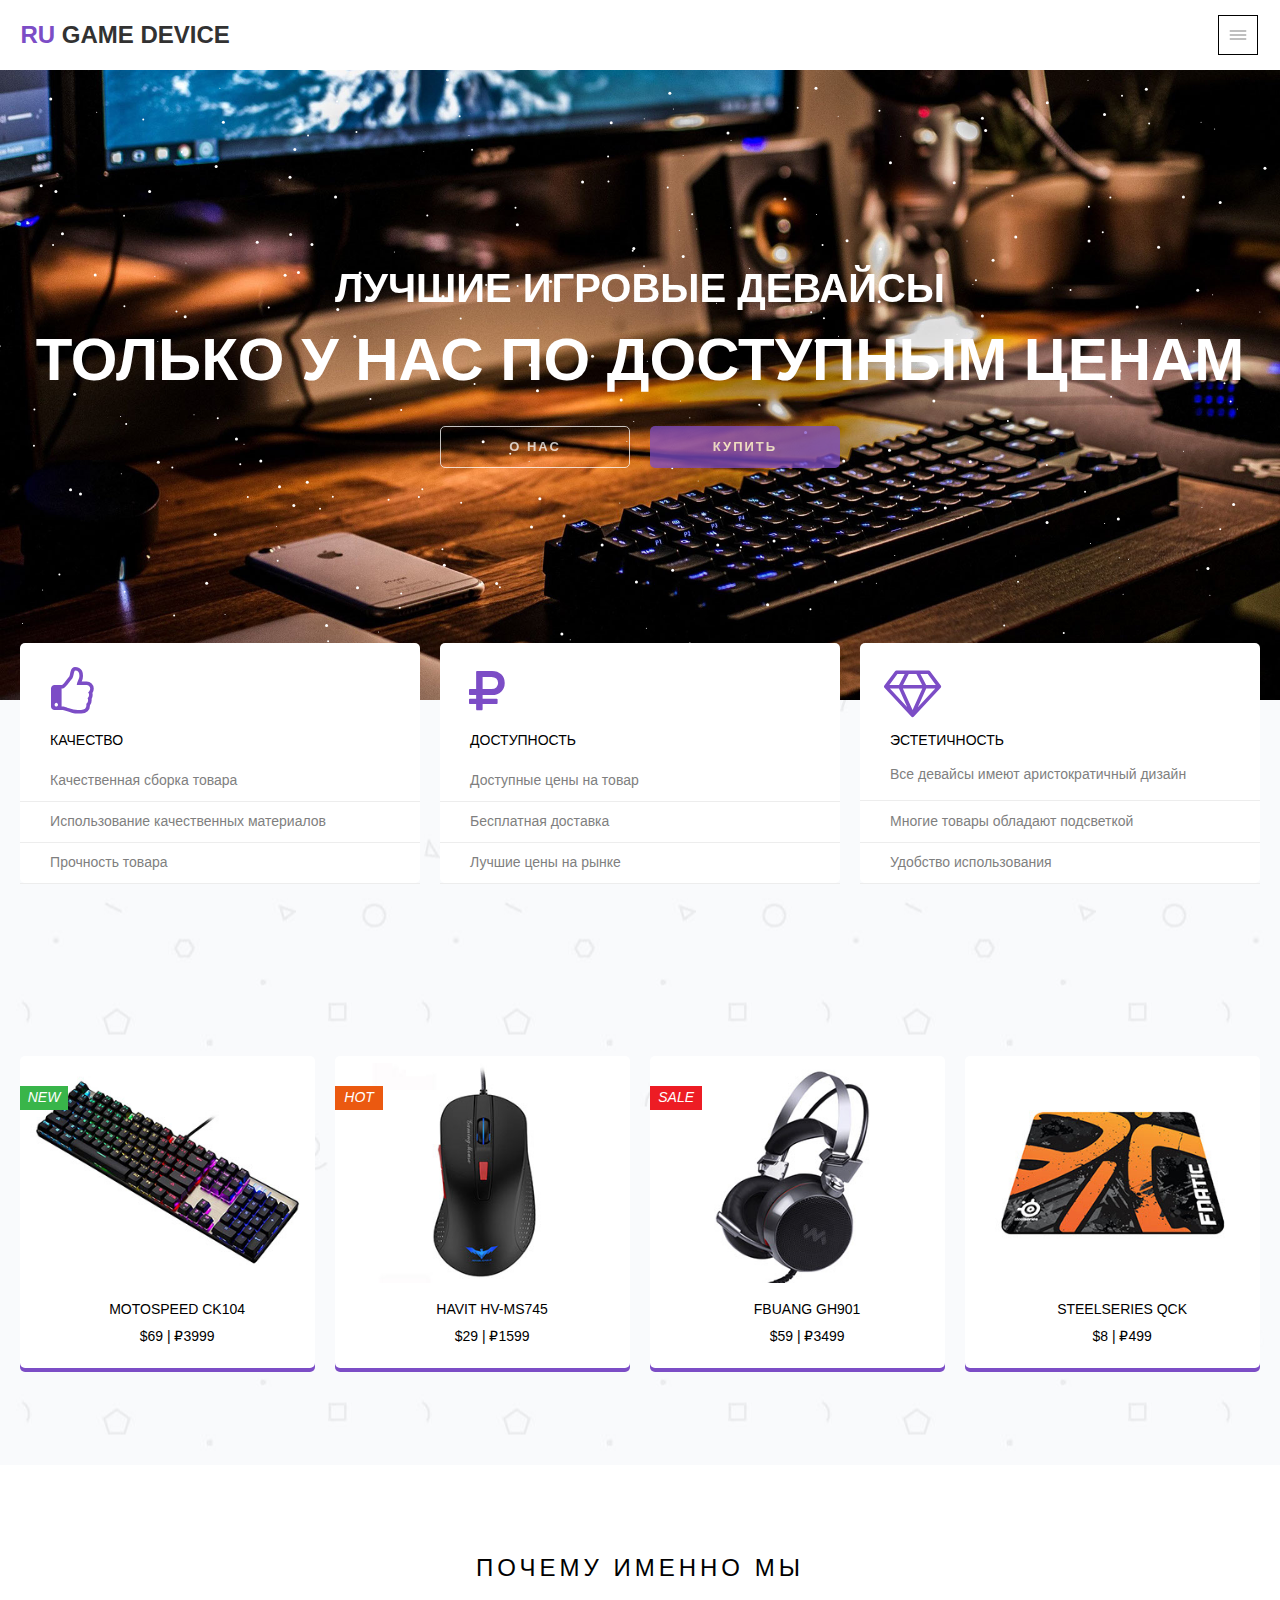
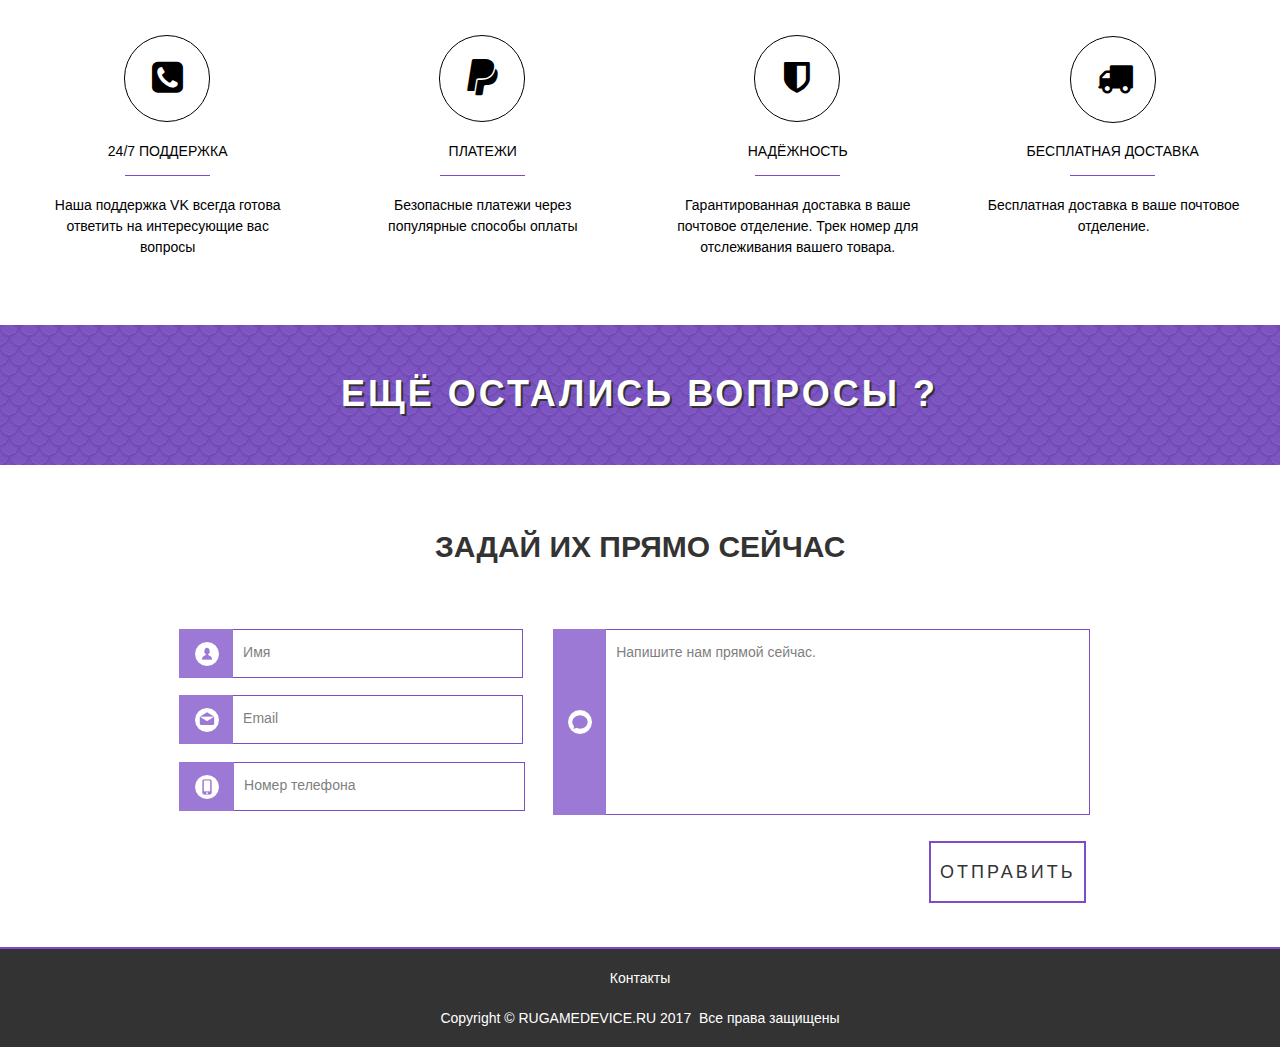
<file: index.html>
<!DOCTYPE html>
<html class="nojs html css_verticalspacer" lang="ru-RU">
 <head>

  <meta http-equiv="Content-type" content="text/html;charset=UTF-8"/>
  <meta name="generator" content="2018.0.0.379"/>
  <meta name="viewport" content="width=device-width, initial-scale=1.0"/>
  
  <script type="text/javascript">
   // Update the 'nojs'/'js' class on the html node
document.documentElement.className = document.documentElement.className.replace(/\bnojs\b/g, 'js');

// Check that all required assets are uploaded and up-to-date
if(typeof Muse == "undefined") window.Muse = {}; window.Muse.assets = {"required":["museutils.js", "museconfig.js", "jquery.watch.js", "jquery.musemenu.js", "webpro.js", "musewpslideshow.js", "jquery.museoverlay.js", "touchswipe.js", "jquery.musepolyfill.bgsize.js", "musewpdisclosure.js", "jquery.museresponsive.js", "require.js", "index.css"], "outOfDate":[]};
</script>
  
  <link rel="shortcut icon" href="images/favicon.ico?crc=4039240506"/>
  <title>Главная</title>
  <!-- CSS -->
  <link rel="stylesheet" type="text/css" href="css/site_global.css?crc=118981354"/>
  <link rel="stylesheet" type="text/css" href="css/master_template.css?crc=55955268"/>
  <link rel="stylesheet" type="text/css" href="css/index.css?crc=109086949" id="pagesheet"/>
  <!-- IE-only CSS -->
  <!--[if lt IE 9]>
  <link rel="stylesheet" type="text/css" href="css/iefonts_index.css?crc=4123308576"/>
  <link rel="stylesheet" type="text/css" href="css/nomq_preview_master_template.css?crc=270166280"/>
  <link rel="stylesheet" type="text/css" href="css/nomq_index.css?crc=367714543" id="nomq_pagesheet"/>
  <![endif]-->
  <!-- Other scripts -->
  <script type="text/javascript">
   var __adobewebfontsappname__ = "muse";
</script>
  <!-- JS includes -->
  <script src="https://webfonts.creativecloud.com/open-sans:n7:default;raleway:n7:default;source-sans-pro:n3,n7,n4,i2,n2:default.js" type="text/javascript" async></script>
  <!--[if lt IE 9]>
  <script src="scripts/html5shiv.js?crc=4241844378" type="text/javascript"></script>
  <![endif]-->
    <!--custom head HTML-->
  <script type="text/javascript" src="https://cdnjs.cloudflare.com/ajax/libs/wow/1.1.2/wow.min.js"></script><link rel="stylesheet" href="https://cdnjs.cloudflare.com/ajax/libs/animate.css/3.5.1/animate.min.css"><script type="text/javascript" src="https://cdnjs.cloudflare.com/ajax/libs/jquery/1.8.3/jquery.min.js"></script><link rel="stylesheet" href="https://cdnjs.cloudflare.com/ajax/libs/font-awesome/4.7.0/css/font-awesome.min.css" />
  <!--HTML Widget code-->
  

  <style type="text/css">
.hideme {
				background-color: #242424;
				background-image: url("http://www.qooqee.com/logo/qlogo.png") ;
  background-repeat: no-repeat;
  background-size: contain;
    	  		width: 130px;
    	  		height: 130px;
    	  		}
    	  		
    	  		
    	  		#u24714 {
    	  		top: -2300px;
    	  		}

</style>

	
<style>
.menu-toggle{
	flex:0 0 auto;
	width:40px;
	height:40px;
	border:1px solid #000000;
    box-sizing: border-box;
	cursor:pointer;
	position:relative;
}
.hamburger,.cross{
	position:absolute;
	top:50%;
	left:50%;
	transform:translate(-50%,-50%);
}
.hamburger span{
	display:block;
	width:17px;
	height:1px;
	margin-bottom:3px;
	overflow:hidden;
	position:relative;
}
.hamburger span:last-child{
	margin:0;
}
.hamburger span:before,.hamburger span:after{
	content:"";
	position:absolute;
	width:100%;
	height:100%;
	background-color:#000000;
	transform:translateX(-200%);
	transition:transform ease 300ms;
}
.hamburger span:after{
	transform:translateX(0);
}
.hamburger span:nth-child(2):before,.hamburger span:nth-child(2):after{
	transition-delay:75ms;
}
.hamburger span:last-child:before,.hamburger span:last-child:after{
	transition-delay:150ms;
}
.menu-toggle:hover .hamburger span:before{
	transform:translateX(0);
}
.menu-toggle:hover .hamburger span:after{
	transform:translateX(200%);
}
.menu-toggle.active .hamburger span:before{
	transform:translateX(100%);
}
.menu-toggle.active .hamburger span:after{
	transform:translateX(200%);
}
.cross span{
	display:block;
	width:18px;
	height:2px;
	background-color:#000000;
	transform:translateY(50%) rotate(45deg) scaleX(0);
	transition:transform ease 200ms;
}
.cross span:last-child{
	transform:translateY(-50%) rotate(-45deg) scaleX(0);
}
.menu-toggle.active .cross span{
	transition-delay:450ms;
	transform:translateY(50%) rotate(45deg) scaleX(1);
}
.menu-toggle.active .cross span:last-child{
	transform:translateY(-50%) rotate(-45deg) scaleX(1);
}
</style>
	
<style>
canvas {background:transparent;}
</style>

        <style>
.u24414 {
  position: relative;
  margin: auto;
  width: 100%px;
  height: 220px;
  background-size: cover;
  background-position: center;
  -webkit-border-radius: 0%;
  -moz-border-radius: 0%;
  border-radius: 0%;
  overflow: hidden;
  cursor: pointer;
}

.u24414 .overlay {
  background: rgba(124,77,198, .5);
  position: absolute;
  margin: auto;
  width: 0px;
  height: 0px;
  top: 0;
  right: 0;
  bottom: 0;
  left: 0;
  -webkit-border-radius: 0%;
  -moz-border-radius: 0%;
  border-radius: 0%;
  opacity: 0;
  -webkit-transition: .3s ease;
  transition: 1s ease;
}

.u24414:hover .overlay {
  opacity: 1;
  width: 100%;
  height: 100%;
}

.u24414 span {
  color: #fff;
  font-size: 25px;
  text-align: center;
  position: absolute;
  margin: auto;
  width: 100%px;
  height: 30px;
  left: 0;
  top: 0;
  right: 0;
  bottom: 0;
  opacity: 0;
}

.u24414:hover .overlay span {
  opacity: 1;
  -webkit-transition: 1s ease;
  transition: 1s ease;
}    
</style>

        <style>
.u24451 {
  position: relative;
  margin: auto;
  width: 100%px;
  height: 220px;
  background-size: cover;
  background-position: center;
  -webkit-border-radius: 0%;
  -moz-border-radius: 0%;
  border-radius: 0%;
  overflow: hidden;
  cursor: pointer;
}

.u24451 .overlay {
  background: rgba(124,77,198, .5);
  position: absolute;
  margin: auto;
  width: 0px;
  height: 0px;
  top: 0;
  right: 0;
  bottom: 0;
  left: 0;
  -webkit-border-radius: 0%;
  -moz-border-radius: 0%;
  border-radius: 0%;
  opacity: 0;
  -webkit-transition: .3s ease;
  transition: 1s ease;
}

.u24451:hover .overlay {
  opacity: 1;
  width: 100%;
  height: 100%;
}

.u24451 span {
  color: #fff;
  font-size: 25px;
  text-align: center;
  position: absolute;
  margin: auto;
  width: 100%px;
  height: 30px;
  left: 0;
  top: 0;
  right: 0;
  bottom: 0;
  opacity: 0;
}

.u24451:hover .overlay span {
  opacity: 1;
  -webkit-transition: 1s ease;
  transition: 1s ease;
}    
</style>

        <style>
.u24476 {
  position: relative;
  margin: auto;
  width: 100%px;
  height: 220px;
  background-size: cover;
  background-position: center;
  -webkit-border-radius: 0%;
  -moz-border-radius: 0%;
  border-radius: 0%;
  overflow: hidden;
  cursor: pointer;
}

.u24476 .overlay {
  background: rgba(124,77,198, .5);
  position: absolute;
  margin: auto;
  width: 0px;
  height: 0px;
  top: 0;
  right: 0;
  bottom: 0;
  left: 0;
  -webkit-border-radius: 0%;
  -moz-border-radius: 0%;
  border-radius: 0%;
  opacity: 0;
  -webkit-transition: .3s ease;
  transition: 1s ease;
}

.u24476:hover .overlay {
  opacity: 1;
  width: 100%;
  height: 100%;
}

.u24476 span {
  color: #fff;
  font-size: 25px;
  text-align: center;
  position: absolute;
  margin: auto;
  width: 100%px;
  height: 30px;
  left: 0;
  top: 0;
  right: 0;
  bottom: 0;
  opacity: 0;
}

.u24476:hover .overlay span {
  opacity: 1;
  -webkit-transition: 1s ease;
  transition: 1s ease;
}    
</style>

        <style>
.u24471 {
  position: relative;
  margin: auto;
  width: 100%px;
  height: 220px;
  background-size: cover;
  background-position: center;
  -webkit-border-radius: 0%;
  -moz-border-radius: 0%;
  border-radius: 0%;
  overflow: hidden;
  cursor: pointer;
}

.u24471 .overlay {
  background: rgba(124,77,198, .5);
  position: absolute;
  margin: auto;
  width: 0px;
  height: 0px;
  top: 0;
  right: 0;
  bottom: 0;
  left: 0;
  -webkit-border-radius: 0%;
  -moz-border-radius: 0%;
  border-radius: 0%;
  opacity: 0;
  -webkit-transition: .3s ease;
  transition: 1s ease;
}

.u24471:hover .overlay {
  opacity: 1;
  width: 100%;
  height: 100%;
}

.u24471 span {
  color: #fff;
  font-size: 25px;
  text-align: center;
  position: absolute;
  margin: auto;
  width: 100%px;
  height: 30px;
  left: 0;
  top: 0;
  right: 0;
  bottom: 0;
  opacity: 0;
}

.u24471:hover .overlay span {
  opacity: 1;
  -webkit-transition: 1s ease;
  transition: 1s ease;
}    
</style>

        <style>
.u24414 {
  position: relative;
  margin: auto;
  width: 100%px;
  height: 222px;
  background-size: cover;
  background-position: center;
  -webkit-border-radius: 0%;
  -moz-border-radius: 0%;
  border-radius: 0%;
  overflow: hidden;
  cursor: pointer;
}

.u24414 .overlay {
  background: rgba(124,77,198, .5);
  position: absolute;
  margin: auto;
  width: 0px;
  height: 0px;
  top: 0;
  right: 0;
  bottom: 0;
  left: 0;
  -webkit-border-radius: 0%;
  -moz-border-radius: 0%;
  border-radius: 0%;
  opacity: 0;
  -webkit-transition: .3s ease;
  transition: 1s ease;
}

.u24414:hover .overlay {
  opacity: 1;
  width: 100%;
  height: 100%;
}

.u24414 span {
  color: #fff;
  font-size: 25px;
  text-align: center;
  position: absolute;
  margin: auto;
  width: 100%px;
  height: 30px;
  left: 0;
  top: 0;
  right: 0;
  bottom: 0;
  opacity: 0;
}

.u24414:hover .overlay span {
  opacity: 1;
  -webkit-transition: 1s ease;
  transition: 1s ease;
}    
</style>

 </head>
 <body>

  <div class="breakpoint active" id="bp_infinity" data-min-width="1227"><!-- responsive breakpoint node -->
   <div class="clearfix borderbox" id="page"><!-- group -->
    <div class="size_fixed grpelem shared_content" id="u24714" data-sizePolicy="fixed" data-pintopage="page_fixedLeft" data-content-guid="u24714_content"><!-- custom html -->
     	  


<div class='hideme' ></div>







    </div>
    <div class="clearfix grpelem" id="ppu24668-6"><!-- column -->
     <div class="clearfix colelem" id="pu24668-6"><!-- group -->
      <div class="clearfix grpelem shared_content" id="u24668-6" data-muse-temp-textContainer-sizePolicy="true" data-muse-temp-textContainer-pinning="true" data-content-guid="u24668-6_content"><!-- content -->
       <p><span id="u24668">RU</span> <span id="u24668-3">GAME DEVICE</span></p>
      </div>
      <div class="PamphletWidget clearfix allow_click_through grpelem" id="pamphletu24669" data-visibility="changed" style="visibility:hidden"><!-- none box -->
       <div class="popup_anchor allow_click_through grpelem" data-col-pos="0" id="u24670popup">
        <div class="ContainerGroup clearfix" data-col-pos="0" id="u24670"><!-- none box -->
         <div class="Container invi borderbox clearfix grpelem" data-col-pos="0" id="u24671"><!-- group -->
          <nav class="MenuBar clearfix grpelem" id="menuu24672"><!-- horizontal box -->
           <div class="MenuItemContainer clearfix grpelem" id="u24694"><!-- vertical box -->
            <a class="nonblock nontext MenuItem MenuItemWithSubMenu MuseMenuActive borderbox transition clearfix colelem" id="u24695" href="index.html"><!-- horizontal box --><div class="MenuItemLabel NoWrap transition clearfix grpelem" id="u24698-4" data-muse-temp-textContainer-sizePolicy="true" data-muse-temp-textContainer-pinning="true"><!-- content --><p class="shared_content" data-content-guid="u24698-4_0_content">Главная</p></div></a>
           </div>
           <div class="MenuItemContainer clearfix grpelem" id="u25813"><!-- vertical box -->
            <a class="nonblock nontext MenuItem MenuItemWithSubMenu borderbox transition clearfix colelem" id="u25816" href="goods.html"><!-- horizontal box --><div class="MenuItemLabel NoWrap transition clearfix grpelem" id="u25818-4" data-muse-temp-textContainer-sizePolicy="true" data-muse-temp-textContainer-pinning="true"><!-- content --><p class="shared_content" data-content-guid="u25818-4_0_content">Товары</p></div></a>
           </div>
           <div class="MenuItemContainer clearfix grpelem" id="u25792"><!-- vertical box -->
            <a class="nonblock nontext MenuItem MenuItemWithSubMenu borderbox transition clearfix colelem" id="u25795" href="about.html"><!-- horizontal box --><div class="MenuItemLabel NoWrap transition clearfix grpelem" id="u25797-4" data-muse-temp-textContainer-sizePolicy="true" data-muse-temp-textContainer-pinning="true"><!-- content --><p class="shared_content" data-content-guid="u25797-4_0_content">О нас</p></div></a>
           </div>
           <div class="MenuItemContainer clearfix grpelem" id="u25771"><!-- vertical box -->
            <a class="nonblock nontext MenuItem MenuItemWithSubMenu borderbox transition clearfix colelem" id="u25774" href="faq.html"><!-- horizontal box --><div class="MenuItemLabel NoWrap transition clearfix grpelem" id="u25776-4" data-muse-temp-textContainer-sizePolicy="true" data-muse-temp-textContainer-pinning="true"><!-- content --><p class="shared_content" data-content-guid="u25776-4_0_content">FAQ</p></div></a>
           </div>
           <div class="MenuItemContainer clearfix grpelem" id="u25750"><!-- vertical box -->
            <a class="nonblock nontext MenuItem MenuItemWithSubMenu borderbox transition clearfix colelem" id="u25753" href="contacts.html"><!-- horizontal box --><div class="MenuItemLabel NoWrap transition clearfix grpelem" id="u25755-4" data-muse-temp-textContainer-sizePolicy="true" data-muse-temp-textContainer-pinning="true"><!-- content --><p class="shared_content" data-content-guid="u25755-4_0_content">Контакты</p></div></a>
           </div>
          </nav>
         </div>
        </div>
       </div>
       <div class="ThumbGroup clearfix grpelem" data-col-pos="1" id="u24709"><!-- none box -->
        <div class="popup_anchor allow_click_through grpelem" data-col-pos="0" id="u24710popup">
         <div class="Thumb popup_element borderbox clearfix" data-col-pos="0" id="u24710"><!-- group -->
          <div class="size_fixed grpelem shared_content" id="u24711" data-sizePolicy="fixed" data-pintopage="page_fluidx" data-content-guid="u24711_content"><!-- custom html -->
           
  <div class="menu-toggle">
	<div class="hamburger">
		<span></span>
		<span></span>
		<span></span>
	</div>
	<div class="cross">
		<span></span>
		<span></span>
	</div>
</div>

          </div>
         </div>
        </div>
       </div>
      </div>
     </div>
     <div class="clearfix colelem" id="pu3681"><!-- group -->
      <div class="browser_width grpelem shared_content" id="u3681-bw" data-content-guid="u3681-bw_content">
       <div id="u3681"><!-- simple frame --></div>
      </div>
      <div class="browser_width grpelem" id="u22984-bw">
       <div class="museBGSize size_browser_width" id="u22984"><!-- custom html -->
        <span class="shared_content" data-content-guid="u22984_0_content">
<!-- This Adobe Muse widget was created by the team at MuseFree.com -->
 <canvas id="canvas"></canvas>
</span>
       </div>
      </div>
      <div class="browser_width grpelem shared_content" id="u3559-4-bw" data-content-guid="u3559-4-bw_content">
       <div class="mf-animation clearfix shared_content" id="u3559-4" data-muse-temp-textContainer-sizePolicy="true" data-muse-temp-textContainer-pinning="true" data-content-guid="u3559-4_content"><!-- content -->
        <p>ТОЛЬКО У НАС ПО ДОСТУПНЫМ ЦЕНАМ</p>
       </div>
      </div>
      <div class="browser_width grpelem shared_content" id="u3560-4-bw" data-content-guid="u3560-4-bw_content">
       <div class="mf-animation clearfix shared_content" id="u3560-4" data-muse-temp-textContainer-sizePolicy="true" data-muse-temp-textContainer-pinning="true" data-content-guid="u3560-4_content"><!-- content -->
        <p>ЛУЧШИЕ ИГРОВЫЕ ДЕВАЙСЫ</p>
       </div>
      </div>
      <a class="nonblock nontext mf-animation transition clearfix grpelem shared_content" id="u3561-4" href="goods.html" data-sizePolicy="fixed" data-pintopage="page_fixedCenter" data-content-guid="u3561-4_content"><!-- content --><p class="button" id="u3561-2">КУПИТЬ</p></a>
      <a class="nonblock nontext mf-animation transition shadow clearfix grpelem shared_content" id="u3562-4" href="about.html" data-sizePolicy="fixed" data-pintopage="page_fixedCenter" data-content-guid="u3562-4_content"><!-- content --><p class="button" id="u3562-2">О НАС</p></a>
     </div>
     <div class="browser_width colelem shared_content" id="u3687-bw" data-content-guid="u3687-bw_content">
      <div id="u3687"><!-- column -->
       <div class="clearfix" id="u3687_align_to_page">
        <div class="position_content" id="u3687_position_content">
         <div class="clearfix colelem" id="pu6204"><!-- group -->
          <div class="mf-animation rounded-corners clearfix grpelem" id="u6204"><!-- column -->
           <div class="position_content" id="u6204_position_content">
            <div class="mf-animation colelem shared_content" id="u6278" data-content-guid="u6278_content"><!-- custom html -->
             <i class="fa fa-thumbs-o-up" aria-hidden="true"></i>
            </div>
            <div class="mf-animation clearfix colelem shared_content" id="u6298-4" data-muse-temp-textContainer-sizePolicy="true" data-muse-temp-textContainer-pinning="true" data-content-guid="u6298-4_content"><!-- content -->
             <p id="u6298-2">КАЧЕСТВО</p>
            </div>
            <div class="mf-animation clearfix colelem shared_content" id="u6322-4" data-muse-temp-textContainer-sizePolicy="true" data-muse-temp-textContainer-pinning="true" data-content-guid="u6322-4_content"><!-- content -->
             <p id="u6322-2">Качественная сборка товара</p>
            </div>
            <div class="mf-animation clearfix colelem shared_content" id="u6466-4" data-muse-temp-textContainer-sizePolicy="true" data-muse-temp-textContainer-pinning="true" data-content-guid="u6466-4_content"><!-- content -->
             <p id="u6466-2">Использование качественных материалов</p>
            </div>
            <div class="mf-animation clearfix colelem shared_content" id="u6490-4" data-muse-temp-textContainer-sizePolicy="true" data-muse-temp-textContainer-pinning="true" data-content-guid="u6490-4_content"><!-- content -->
             <p id="u6490-2">Прочность товара</p>
            </div>
           </div>
          </div>
          <div class="mf-animation rounded-corners clearfix grpelem" id="u6579"><!-- column -->
           <div class="position_content" id="u6579_position_content">
            <div class="mf-animation colelem shared_content" id="u6615" data-content-guid="u6615_content"><!-- custom html -->
             <i class="fa fa-rub" aria-hidden="true"></i>
            </div>
            <div class="mf-animation clearfix colelem shared_content" id="u6606-4" data-muse-temp-textContainer-sizePolicy="true" data-muse-temp-textContainer-pinning="true" data-content-guid="u6606-4_content"><!-- content -->
             <p id="u6606-2">ДОСТУПНОСТЬ</p>
            </div>
            <div class="mf-animation clearfix colelem shared_content" id="u6597-4" data-muse-temp-textContainer-sizePolicy="true" data-muse-temp-textContainer-pinning="true" data-content-guid="u6597-4_content"><!-- content -->
             <p id="u6597-2">Доступные цены на товар</p>
            </div>
            <div class="mf-animation clearfix colelem shared_content" id="u6588-4" data-muse-temp-textContainer-sizePolicy="true" data-muse-temp-textContainer-pinning="true" data-content-guid="u6588-4_content"><!-- content -->
             <p id="u6588-2">Бесплатная доставка</p>
            </div>
            <div class="mf-animation clearfix colelem shared_content" id="u6567-4" data-muse-temp-textContainer-sizePolicy="true" data-muse-temp-textContainer-pinning="true" data-content-guid="u6567-4_content"><!-- content -->
             <p id="u6567-2">Лучшие цены на рынке</p>
            </div>
           </div>
          </div>
          <div class="mf-animation rounded-corners clearfix grpelem" id="u6709"><!-- column -->
           <div class="position_content" id="u6709_position_content">
            <div class="mf-animation colelem shared_content" id="u6745" data-content-guid="u6745_content"><!-- custom html -->
             <i class="fa fa-diamond" aria-hidden="true"></i>
            </div>
            <div class="mf-animation clearfix colelem shared_content" id="u6736-4" data-muse-temp-textContainer-sizePolicy="true" data-muse-temp-textContainer-pinning="true" data-content-guid="u6736-4_content"><!-- content -->
             <p id="u6736-2">ЭСТЕТИЧНОСТЬ</p>
            </div>
            <div class="mf-animation clearfix colelem shared_content" id="u6727-4" data-muse-temp-textContainer-sizePolicy="true" data-muse-temp-textContainer-pinning="true" data-content-guid="u6727-4_content"><!-- content -->
             <p id="u6727-2">Все девайсы имеют аристократичный дизайн</p>
            </div>
            <div class="mf-animation clearfix colelem shared_content" id="u6718-4" data-muse-temp-textContainer-sizePolicy="true" data-muse-temp-textContainer-pinning="true" data-content-guid="u6718-4_content"><!-- content -->
             <p id="u6718-2">Многие товары обладают подсветкой</p>
            </div>
            <div class="mf-animation clearfix colelem shared_content" id="u6697-4" data-muse-temp-textContainer-sizePolicy="true" data-muse-temp-textContainer-pinning="true" data-content-guid="u6697-4_content"><!-- content -->
             <p id="u6697-2">Удобство использования</p>
            </div>
           </div>
          </div>
         </div>
         <div class="clearfix colelem" id="pu3690"><!-- group -->
          <div class="mf-animation shadow rounded-corners clearfix grpelem shared_content" id="u3690" data-content-guid="u3690_content"><!-- column -->
           <div class="clearfix colelem shared_content" id="pu24414" data-content-guid="pu24414_content"><!-- group -->
            <div class="museBGSize size_fluid_width grpelem" id="u24414" data-sizePolicy="fluidWidth" data-pintopage="page_fluidx"><!-- custom html -->
             
    <div class="u24414">
    <div class="overlay">
      <span>BUY</span>
    </div>
</div>

            </div>
            <div class="mf-animation clearfix grpelem" id="u3706-4" data-sizePolicy="fixed" data-pintopage="page_fluidx"><!-- content -->
             <p id="u3706-2">NEW</p>
            </div>
           </div>
           <div class="mf-animation clearfix colelem shared_content" id="u25223-4" data-muse-temp-textContainer-sizePolicy="true" data-muse-temp-textContainer-pinning="true" data-content-guid="u25223-4_content"><!-- content -->
            <p id="u25223-2">MOTOSPEED CK104</p>
           </div>
           <div class="mf-animation clearfix colelem shared_content" id="u3902-4" data-muse-temp-textContainer-sizePolicy="true" data-muse-temp-textContainer-pinning="true" data-content-guid="u3902-4_content"><!-- content -->
            <p id="u3902-2">$69 | ₽3999</p>
           </div>
          </div>
          <div class="mf-animation shadow rounded-corners clearfix grpelem shared_content" id="u3994" data-content-guid="u3994_content"><!-- column -->
           <div class="clearfix colelem shared_content" id="pu24451" data-content-guid="pu24451_content"><!-- group -->
            <div class="museBGSize size_fluid_width grpelem" id="u24451" data-sizePolicy="fluidWidth" data-pintopage="page_fluidx"><!-- custom html -->
             
    <div class="u24451">
    <div class="overlay">
      <span>BUY</span>
    </div>
</div>

            </div>
            <div class="mf-animation clearfix grpelem" id="u4051-4" data-sizePolicy="fixed" data-pintopage="page_fluidx"><!-- content -->
             <p id="u4051-2">HOT</p>
            </div>
           </div>
           <div class="mf-animation clearfix colelem shared_content" id="u4021-4" data-muse-temp-textContainer-sizePolicy="true" data-muse-temp-textContainer-pinning="true" data-content-guid="u4021-4_content"><!-- content -->
            <p id="u4021-2">HAVIT HV-MS745</p>
           </div>
           <div class="mf-animation clearfix colelem shared_content" id="u4011-4" data-muse-temp-textContainer-sizePolicy="true" data-muse-temp-textContainer-pinning="true" data-content-guid="u4011-4_content"><!-- content -->
            <p id="u4011-2">$29 | ₽1599</p>
           </div>
          </div>
          <div class="mf-animation shadow rounded-corners clearfix grpelem" id="u4128"><!-- column -->
           <div class="clearfix colelem shared_content" id="pu24476" data-content-guid="pu24476_content"><!-- group -->
            <div class="museBGSize size_fluid_width grpelem shared_content" id="u24476" data-sizePolicy="fluidWidth" data-pintopage="page_fluidx" data-content-guid="u24476_content"><!-- custom html -->
             
    <div class="u24476">
    <div class="overlay">
      <span>BUY</span>
    </div>
</div>

            </div>
            <div class="mf-animation clearfix grpelem shared_content" id="u4185-4" data-sizePolicy="fixed" data-pintopage="page_fluidx" data-content-guid="u4185-4_content"><!-- content -->
             <p id="u4185-2">SALE</p>
            </div>
           </div>
           <div class="mf-animation clearfix colelem shared_content" id="u4165-4" data-muse-temp-textContainer-sizePolicy="true" data-muse-temp-textContainer-pinning="true" data-content-guid="u4165-4_content"><!-- content -->
            <p id="u4165-2">FBUANG GH901</p>
           </div>
           <div class="mf-animation clearfix colelem shared_content" id="u4155-4" data-muse-temp-textContainer-sizePolicy="true" data-muse-temp-textContainer-pinning="true" data-content-guid="u4155-4_content"><!-- content -->
            <p id="u4155-2">$59 | ₽3499</p>
           </div>
          </div>
          <div class="mf-animation shadow rounded-corners clearfix grpelem shared_content" id="u4279" data-content-guid="u4279_content"><!-- column -->
           <div class="museBGSize size_fluid_width colelem" id="u24471" data-sizePolicy="fluidWidth" data-pintopage="page_fluidx"><!-- custom html -->
            
    <div class="u24471">
    <div class="overlay">
      <span>BUY</span>
    </div>
</div>

           </div>
           <div class="mf-animation clearfix colelem" id="u4309-4" data-muse-temp-textContainer-sizePolicy="true" data-muse-temp-textContainer-pinning="true"><!-- content -->
            <p id="u4309-2">STEELSERIES QCK</p>
           </div>
           <div class="mf-animation clearfix colelem" id="u4289-4" data-muse-temp-textContainer-sizePolicy="true" data-muse-temp-textContainer-pinning="true"><!-- content -->
            <p id="u4289-2">$8 | ₽499</p>
           </div>
          </div>
         </div>
        </div>
       </div>
      </div>
     </div>
     <div class="browser_width colelem shared_content" id="u5496-4-bw" data-content-guid="u5496-4-bw_content">
      <div class="mf-animation Black-Headline-H2 clearfix" id="u5496-4" data-muse-temp-textContainer-sizePolicy="true" data-muse-temp-textContainer-pinning="true"><!-- content -->
       <h2>ПОЧЕМУ ИМЕННО МЫ</h2>
      </div>
     </div>
     <div class="clearfix colelem shared_content" id="pu6847" data-content-guid="pu6847_content"><!-- group -->
      <div class="mf-animation rounded-corners clearfix grpelem shared_content" id="u6847" data-content-guid="u6847_content"><!-- group -->
       <div class="mf-animation grpelem" id="u6865"><!-- custom html -->
        <i class="fa fa-phone-square" aria-hidden="true"></i>
       </div>
      </div>
      <div class="mf-animation rounded-corners clearfix grpelem shared_content" id="u7487" data-content-guid="u7487_content"><!-- group -->
       <div class="mf-animation grpelem" id="u5681"><!-- custom html -->
        <i class="fa fa-paypal" aria-hidden="true"></i>
       </div>
      </div>
      <div class="mf-animation rounded-corners clearfix grpelem shared_content" id="u7599" data-content-guid="u7599_content"><!-- group -->
       <div class="mf-animation grpelem" id="u5965"><!-- custom html -->
        <i class="fa fa-shield" aria-hidden="true"></i>
       </div>
      </div>
      <div class="mf-animation rounded-corners clearfix grpelem shared_content" id="u7684" data-content-guid="u7684_content"><!-- group -->
       <div class="mf-animation grpelem" id="u5823"><!-- custom html -->
        <i class="fa fa-truck" aria-hidden="true"></i>
       </div>
      </div>
     </div>
     <div class="clearfix colelem shared_content" id="pu6856-4" data-content-guid="pu6856-4_content"><!-- group -->
      <div class="clearfix grpelem shared_content" id="u6856-4" data-muse-temp-textContainer-sizePolicy="true" data-muse-temp-textContainer-pinning="true" data-content-guid="u6856-4_content"><!-- content -->
       <p id="u6856-2">24/7 ПОДДЕРЖКА</p>
      </div>
      <div class="clearfix grpelem shared_content" id="u7461-4" data-muse-temp-textContainer-sizePolicy="true" data-muse-temp-textContainer-pinning="true" data-content-guid="u7461-4_content"><!-- content -->
       <p id="u7461-2">ПЛАТЕЖИ</p>
      </div>
      <div class="clearfix grpelem shared_content" id="u7573-4" data-muse-temp-textContainer-sizePolicy="true" data-muse-temp-textContainer-pinning="true" data-content-guid="u7573-4_content"><!-- content -->
       <p id="u7573-2">НАДЁЖНОСТЬ</p>
      </div>
      <div class="clearfix grpelem shared_content" id="u7693-4" data-muse-temp-textContainer-sizePolicy="true" data-muse-temp-textContainer-pinning="true" data-content-guid="u7693-4_content"><!-- content -->
       <p id="u7693-2">БЕСПЛАТНАЯ ДОСТАВКА</p>
      </div>
     </div>
     <div class="mf-animation colelem shared_content" id="u6882" data-content-guid="u6882_content"><!-- simple frame --></div>
     <div class="mf-animation colelem shared_content" id="u7452" data-content-guid="u7452_content"><!-- simple frame --></div>
     <div class="mf-animation colelem shared_content" id="u7564" data-content-guid="u7564_content"><!-- simple frame --></div>
     <div class="mf-animation colelem shared_content" id="u7711" data-content-guid="u7711_content"><!-- simple frame --></div>
     <div class="clearfix colelem shared_content" id="pu6891-4" data-content-guid="pu6891-4_content"><!-- group -->
      <div class="mf-animation clearfix grpelem shared_content" id="u6891-4" data-muse-temp-textContainer-sizePolicy="true" data-muse-temp-textContainer-pinning="true" data-content-guid="u6891-4_content"><!-- content -->
       <p id="u6891-2">Наша поддержка VK всегда готова ответить на интересующие вас вопросы</p>
      </div>
      <div class="mf-animation clearfix grpelem shared_content" id="u7440-4" data-muse-temp-textContainer-sizePolicy="true" data-muse-temp-textContainer-pinning="true" data-content-guid="u7440-4_content"><!-- content -->
       <p id="u7440-2">Безопасные платежи через популярные способы оплаты</p>
      </div>
      <div class="mf-animation clearfix grpelem shared_content" id="u7552-4" data-muse-temp-textContainer-sizePolicy="true" data-muse-temp-textContainer-pinning="true" data-content-guid="u7552-4_content"><!-- content -->
       <p id="u7552-2">Гарантированная доставка в ваше почтовое отделение. Трек номер для отслеживания вашего товара.</p>
      </div>
      <div class="mf-animation clearfix grpelem shared_content" id="u7702-4" data-muse-temp-textContainer-sizePolicy="true" data-muse-temp-textContainer-pinning="true" data-content-guid="u7702-4_content"><!-- content -->
       <p id="u7702-2">Бесплатная доставка в ваше почтовое отделение.</p>
      </div>
     </div>
     <div class="browser_width colelem shared_content" id="u3818-bw" data-content-guid="u3818-bw_content">
      <div id="u3818"><!-- group -->
       <div class="clearfix" id="u3818_align_to_page">
        <div class="transition clearfix grpelem" id="u3819-4" data-muse-temp-textContainer-sizePolicy="true" data-muse-temp-textContainer-pinning="true"><!-- content -->
         <p>ЕЩЁ ОСТАЛИСЬ ВОПРОСЫ ?</p>
        </div>
       </div>
      </div>
     </div>
     <div class="clearfix colelem shared_content" id="u25269-4" data-muse-temp-textContainer-sizePolicy="true" data-muse-temp-textContainer-pinning="true" data-content-guid="u25269-4_content"><!-- content -->
      <p>ЗАДАЙ ИХ ПРЯМО СЕЙЧАС</p>
     </div>
     <form class="form-grp clearfix colelem" id="widgetu25272" method="post" enctype="multipart/form-data" action="scripts/form-u25272.php"><!-- none box -->
      <div class="clearfix grpelem" id="pwidgetu25286"><!-- column -->
       <div class="fld-grp borderbox clearfix colelem" id="widgetu25286" data-required="true"><!-- none box -->
        <label class="fld-label actAsDiv transition clearfix grpelem" id="u25289-3" for="widgetu25286_input" data-sizePolicy="fixed" data-pintopage="page_fixedLeft"><!-- content --><span class="actAsPara shared_content" data-content-guid="u25289-3_0_content">&nbsp;</span></label>
        <span class="fld-input NoWrap actAsDiv borderbox clearfix grpelem" id="u25287-4" data-muse-temp-textContainer-sizePolicy="true" data-muse-temp-textContainer-pinning="true"><!-- content --><input class="wrapped-input shared_content" type="text" spellcheck="false" id="widgetu25286_input" name="custom_U25286" tabindex="1" data-content-guid="widgetu25286_input_content"/><label class="wrapped-input fld-prompt" id="widgetu25286_prompt" for="widgetu25286_input"><span class="actAsPara shared_content" data-content-guid="widgetu25286_prompt_0_content">Имя</span></label></span>
       </div>
       <div class="fld-grp borderbox clearfix colelem" id="widgetu25278" data-required="true" data-type="email"><!-- none box -->
        <label class="fld-label actAsDiv transition clearfix grpelem" id="u25280-3" for="widgetu25278_input" data-sizePolicy="fixed" data-pintopage="page_fixedLeft"><!-- content --><span class="actAsPara shared_content" data-content-guid="u25280-3_0_content">&nbsp;</span></label>
        <span class="fld-input NoWrap actAsDiv borderbox clearfix grpelem" id="u25279-4" data-muse-temp-textContainer-sizePolicy="true" data-muse-temp-textContainer-pinning="true"><!-- content --><input class="wrapped-input shared_content" type="email" spellcheck="false" id="widgetu25278_input" name="Email" tabindex="3" data-content-guid="widgetu25278_input_content"/><label class="wrapped-input fld-prompt" id="widgetu25278_prompt" for="widgetu25278_input"><span class="actAsPara shared_content" data-content-guid="widgetu25278_prompt_0_content">Email</span></label></span>
       </div>
       <div class="fld-grp borderbox clearfix colelem" id="widgetu25282" data-required="true"><!-- none box -->
        <label class="fld-label actAsDiv transition clearfix grpelem" id="u25283-3" for="widgetu25282_input" data-sizePolicy="fixed" data-pintopage="page_fixedLeft"><!-- content --><span class="actAsPara shared_content" data-content-guid="u25283-3_0_content">&nbsp;</span></label>
        <span class="fld-input NoWrap actAsDiv borderbox clearfix grpelem" id="u25285-4" data-muse-temp-textContainer-sizePolicy="true" data-muse-temp-textContainer-pinning="true"><!-- content --><input class="wrapped-input shared_content" type="tel" spellcheck="false" id="widgetu25282_input" name="custom_U25282" tabindex="4" data-content-guid="widgetu25282_input_content"/><label class="wrapped-input fld-prompt" id="widgetu25282_prompt" for="widgetu25282_input"><span class="actAsPara shared_content" data-content-guid="widgetu25282_prompt_0_content">Номер телефона</span></label></span>
       </div>
      </div>
      <div class="clearfix grpelem" id="pwidgetu25273"><!-- column -->
       <div class="fld-grp borderbox clearfix colelem" id="widgetu25273" data-required="false"><!-- none box -->
        <label class="fld-label actAsDiv transition clearfix grpelem" id="u25275-3" for="widgetu25273_input" data-sizePolicy="fixed" data-pintopage="page_fixedLeft"><!-- content --><span class="actAsPara shared_content" data-content-guid="u25275-3_0_content">&nbsp;</span></label>
        <span class="fld-textarea actAsDiv borderbox clearfix grpelem" id="u25276-4" data-muse-temp-textContainer-sizePolicy="true" data-muse-temp-textContainer-pinning="true"><!-- content --><textarea class="wrapped-input shared_content" id="widgetu25273_input" name="custom_U25273" tabindex="2" data-content-guid="widgetu25273_input_content"></textarea><label class="wrapped-input fld-prompt" id="widgetu25273_prompt" for="widgetu25273_input"><span class="actAsPara shared_content" data-content-guid="widgetu25273_prompt_0_content">Напишите нам прямой сейчас.</span></label></span>
       </div>
       <button class="submit-btn NoWrap transition rounded-corners clearfix colelem" id="u25277-4" data-muse-temp-textContainer-sizePolicy="true" data-muse-temp-textContainer-pinning="true" type="submit" value="ОТПРАВИТЬ" tabindex="5"><!-- content -->
        <div style="margin-top:-29px;height:29px;" class="shared_content" data-content-guid="u25277-4_0_content">
         <p>ОТПРАВИТЬ</p>
        </div>
       </button>
       <div class="clearfix colelem" id="pu25290-4"><!-- group -->
        <div class="borderbox clearfix grpelem" id="u25290-4" data-muse-temp-textContainer-sizePolicy="true" data-muse-temp-textContainer-pinning="true"><!-- content -->
         <p class="shared_content" data-content-guid="u25290-4_0_content">Submitting Form...</p>
        </div>
        <div class="borderbox clearfix grpelem" id="u25292-4" data-muse-temp-textContainer-sizePolicy="true" data-muse-temp-textContainer-pinning="true"><!-- content -->
         <p class="shared_content" data-content-guid="u25292-4_0_content">The server encountered an error.</p>
        </div>
        <div class="borderbox clearfix grpelem" id="u25291-4" data-muse-temp-textContainer-sizePolicy="true" data-muse-temp-textContainer-pinning="true"><!-- content -->
         <p class="shared_content" data-content-guid="u25291-4_0_content">Form received.</p>
        </div>
       </div>
      </div>
     </form>
    </div>
    <div class="verticalspacer shared_content" data-offset-top="2546" data-content-above-spacer="2545" data-content-below-spacer="99" data-sizePolicy="fixed" data-pintopage="page_fixedLeft" data-content-guid="page_2_content"></div>
    <div class="clearfix grpelem shared_content" id="pu25028" data-content-guid="pu25028_content"><!-- group -->
     <div class="browser_width grpelem" id="u25028-bw">
      <div id="u25028"><!-- group -->
       <div class="clearfix" id="u25028_align_to_page">
        <div class="clearfix grpelem" id="u25034-4" data-sizePolicy="fixed" data-pintopage="page_fluidx"><!-- content -->
         <p>Контакты</p>
        </div>
       </div>
      </div>
     </div>
     <div class="browser_width grpelem" id="u25031-4-bw">
      <div class="clearfix" id="u25031-4" data-muse-temp-textContainer-sizePolicy="true" data-muse-temp-textContainer-pinning="true"><!-- content -->
       <p>Copyright © RUGAMEDEVICE.RU 2017&nbsp; Все права защищены</p>
      </div>
     </div>
    </div>
   </div>
   <div class="preload_images">
    <img class="preload temp_no_img_src" data-orig-src="images/user.png?crc=90478448" alt="" src="images/blank.gif?crc=4208392903"/>
    <img class="preload temp_no_img_src" data-orig-src="images/email.png?crc=442634775" alt="" src="images/blank.gif?crc=4208392903"/>
    <img class="preload temp_no_img_src" data-orig-src="images/smartphone.png?crc=114631871" alt="" src="images/blank.gif?crc=4208392903"/>
    <img class="preload temp_no_img_src" data-orig-src="images/speech-bubble.png?crc=274017168" alt="" src="images/blank.gif?crc=4208392903"/>
   </div>
  </div>
  <div class="breakpoint" id="bp_1226" data-min-width="1065" data-max-width="1226"><!-- responsive breakpoint node -->
   <div class="clearfix borderbox temp_no_id" data-orig-id="page"><!-- group -->
    <span class="size_fixed grpelem placeholder" data-placeholder-for="u24714_content"><!-- placeholder node --></span>
    <div class="clearfix grpelem temp_no_id" data-orig-id="ppu24668-6"><!-- column -->
     <div class="clearfix colelem temp_no_id" data-orig-id="pu24668-6"><!-- group -->
      <span class="clearfix grpelem placeholder" data-placeholder-for="u24668-6_content"><!-- placeholder node --></span>
      <div class="PamphletWidget clearfix allow_click_through grpelem temp_no_id" data-visibility="changed" style="visibility:hidden" data-orig-id="pamphletu24669"><!-- none box -->
       <div class="popup_anchor allow_click_through grpelem temp_no_id" data-col-pos="0" data-orig-id="u24670popup">
        <div class="ContainerGroup clearfix temp_no_id" data-col-pos="0" data-orig-id="u24670"><!-- none box -->
         <div class="Container invi borderbox clearfix grpelem temp_no_id" data-col-pos="0" data-orig-id="u24671"><!-- group -->
          <nav class="MenuBar clearfix grpelem temp_no_id" data-orig-id="menuu24672"><!-- horizontal box -->
           <div class="MenuItemContainer clearfix grpelem temp_no_id" data-orig-id="u24694"><!-- vertical box -->
            <a class="nonblock nontext MenuItem MenuItemWithSubMenu MuseMenuActive borderbox transition clearfix colelem temp_no_id" href="index.html" data-orig-id="u24695"><!-- horizontal box --><div class="MenuItemLabel NoWrap transition clearfix grpelem temp_no_id" data-muse-temp-textContainer-sizePolicy="true" data-muse-temp-textContainer-pinning="true" data-orig-id="u24698-4"><!-- content --><span class="placeholder" data-placeholder-for="u24698-4_0_content"><!-- placeholder node --></span></div></a>
           </div>
           <div class="MenuItemContainer clearfix grpelem temp_no_id" data-orig-id="u25813"><!-- vertical box -->
            <a class="nonblock nontext MenuItem MenuItemWithSubMenu borderbox transition clearfix colelem temp_no_id" href="goods.html" data-orig-id="u25816"><!-- horizontal box --><div class="MenuItemLabel NoWrap transition clearfix grpelem temp_no_id" data-muse-temp-textContainer-sizePolicy="true" data-muse-temp-textContainer-pinning="true" data-orig-id="u25818-4"><!-- content --><span class="placeholder" data-placeholder-for="u25818-4_0_content"><!-- placeholder node --></span></div></a>
           </div>
           <div class="MenuItemContainer clearfix grpelem temp_no_id" data-orig-id="u25792"><!-- vertical box -->
            <a class="nonblock nontext MenuItem MenuItemWithSubMenu borderbox transition clearfix colelem temp_no_id" href="about.html" data-orig-id="u25795"><!-- horizontal box --><div class="MenuItemLabel NoWrap transition clearfix grpelem temp_no_id" data-muse-temp-textContainer-sizePolicy="true" data-muse-temp-textContainer-pinning="true" data-orig-id="u25797-4"><!-- content --><span class="placeholder" data-placeholder-for="u25797-4_0_content"><!-- placeholder node --></span></div></a>
           </div>
           <div class="MenuItemContainer clearfix grpelem temp_no_id" data-orig-id="u25771"><!-- vertical box -->
            <a class="nonblock nontext MenuItem MenuItemWithSubMenu borderbox transition clearfix colelem temp_no_id" href="faq.html" data-orig-id="u25774"><!-- horizontal box --><div class="MenuItemLabel NoWrap transition clearfix grpelem temp_no_id" data-muse-temp-textContainer-sizePolicy="true" data-muse-temp-textContainer-pinning="true" data-orig-id="u25776-4"><!-- content --><span class="placeholder" data-placeholder-for="u25776-4_0_content"><!-- placeholder node --></span></div></a>
           </div>
           <div class="MenuItemContainer clearfix grpelem temp_no_id" data-orig-id="u25750"><!-- vertical box -->
            <a class="nonblock nontext MenuItem MenuItemWithSubMenu borderbox transition clearfix colelem temp_no_id" href="contacts.html" data-orig-id="u25753"><!-- horizontal box --><div class="MenuItemLabel NoWrap transition clearfix grpelem temp_no_id" data-muse-temp-textContainer-sizePolicy="true" data-muse-temp-textContainer-pinning="true" data-orig-id="u25755-4"><!-- content --><span class="placeholder" data-placeholder-for="u25755-4_0_content"><!-- placeholder node --></span></div></a>
           </div>
          </nav>
         </div>
        </div>
       </div>
       <div class="ThumbGroup clearfix grpelem temp_no_id" data-col-pos="1" data-orig-id="u24709"><!-- none box -->
        <div class="popup_anchor allow_click_through grpelem temp_no_id" data-col-pos="0" data-orig-id="u24710popup">
         <div class="Thumb popup_element borderbox clearfix temp_no_id" data-col-pos="0" data-orig-id="u24710"><!-- group -->
          <span class="size_fixed grpelem placeholder" data-placeholder-for="u24711_content"><!-- placeholder node --></span>
         </div>
        </div>
       </div>
      </div>
     </div>
     <div class="clearfix colelem temp_no_id shared_content" data-orig-id="pu3681" data-content-guid="pu3681_content"><!-- group -->
      <span class="browser_width grpelem placeholder" data-placeholder-for="u3681-bw_content"><!-- placeholder node --></span>
      <div class="browser_width grpelem temp_no_id shared_content" data-orig-id="u22984-bw" data-content-guid="u22984-bw_content">
       <div class="museBGSize size_browser_width temp_no_id" data-orig-id="u22984"><!-- custom html -->
        
<!-- This Adobe Muse widget was created by the team at MuseFree.com -->
 <canvas id="canvas"></canvas>

       </div>
      </div>
      <span class="browser_width grpelem placeholder" data-placeholder-for="u3559-4-bw_content"><!-- placeholder node --></span>
      <span class="browser_width grpelem placeholder" data-placeholder-for="u3560-4-bw_content"><!-- placeholder node --></span>
      <span class="nonblock nontext mf-animation transition clearfix grpelem placeholder" data-placeholder-for="u3561-4_content"><!-- placeholder node --></span>
      <span class="nonblock nontext mf-animation transition shadow clearfix grpelem placeholder" data-placeholder-for="u3562-4_content"><!-- placeholder node --></span>
     </div>
     <span class="browser_width colelem placeholder" data-placeholder-for="u3687-bw_content"><!-- placeholder node --></span>
     <span class="browser_width colelem placeholder" data-placeholder-for="u5496-4-bw_content"><!-- placeholder node --></span>
     <span class="clearfix colelem placeholder" data-placeholder-for="pu6847_content"><!-- placeholder node --></span>
     <span class="clearfix colelem placeholder" data-placeholder-for="pu6856-4_content"><!-- placeholder node --></span>
     <span class="mf-animation colelem placeholder" data-placeholder-for="u6882_content"><!-- placeholder node --></span>
     <span class="mf-animation colelem placeholder" data-placeholder-for="u7452_content"><!-- placeholder node --></span>
     <span class="mf-animation colelem placeholder" data-placeholder-for="u7564_content"><!-- placeholder node --></span>
     <span class="mf-animation colelem placeholder" data-placeholder-for="u7711_content"><!-- placeholder node --></span>
     <span class="clearfix colelem placeholder" data-placeholder-for="pu6891-4_content"><!-- placeholder node --></span>
     <span class="browser_width colelem placeholder" data-placeholder-for="u3818-bw_content"><!-- placeholder node --></span>
     <span class="clearfix colelem placeholder" data-placeholder-for="u25269-4_content"><!-- placeholder node --></span>
     <form class="form-grp clearfix colelem temp_no_id" method="post" enctype="multipart/form-data" action="scripts/form-u25272.php" data-orig-id="widgetu25272"><!-- none box -->
      <div class="clearfix grpelem temp_no_id" data-orig-id="pwidgetu25286"><!-- column -->
       <div class="fld-grp borderbox clearfix colelem temp_no_id" data-required="true" data-orig-id="widgetu25286"><!-- none box -->
        <label class="fld-label actAsDiv transition clearfix grpelem temp_no_id" data-muse-temp-textContainer-sizePolicy="true" data-muse-temp-textContainer-pinning="true" for="widgetu25286_input" data-orig-id="u25289-3"><!-- content --><span class="actAsPara placeholder" data-placeholder-for="u25289-3_0_content"><!-- placeholder node --></span></label>
        <span class="fld-input NoWrap actAsDiv borderbox clearfix grpelem temp_no_id" data-muse-temp-textContainer-sizePolicy="true" data-muse-temp-textContainer-pinning="true" data-orig-id="u25287-4"><!-- content --><span class="wrapped-input placeholder" data-placeholder-for="widgetu25286_input_content"><!-- placeholder node --></span><label class="wrapped-input fld-prompt temp_no_id" for="widgetu25286_input" data-orig-id="widgetu25286_prompt"><span class="actAsPara placeholder" data-placeholder-for="widgetu25286_prompt_0_content"><!-- placeholder node --></span></label></span>
       </div>
       <div class="fld-grp borderbox clearfix colelem temp_no_id" data-required="true" data-type="email" data-orig-id="widgetu25278"><!-- none box -->
        <label class="fld-label actAsDiv transition clearfix grpelem temp_no_id" data-muse-temp-textContainer-sizePolicy="true" data-muse-temp-textContainer-pinning="true" for="widgetu25278_input" data-orig-id="u25280-3"><!-- content --><span class="actAsPara placeholder" data-placeholder-for="u25280-3_0_content"><!-- placeholder node --></span></label>
        <span class="fld-input NoWrap actAsDiv borderbox clearfix grpelem temp_no_id" data-muse-temp-textContainer-sizePolicy="true" data-muse-temp-textContainer-pinning="true" data-orig-id="u25279-4"><!-- content --><span class="wrapped-input placeholder" data-placeholder-for="widgetu25278_input_content"><!-- placeholder node --></span><label class="wrapped-input fld-prompt temp_no_id" for="widgetu25278_input" data-orig-id="widgetu25278_prompt"><span class="actAsPara placeholder" data-placeholder-for="widgetu25278_prompt_0_content"><!-- placeholder node --></span></label></span>
       </div>
       <div class="fld-grp borderbox clearfix colelem temp_no_id" data-required="true" data-orig-id="widgetu25282"><!-- none box -->
        <label class="fld-label actAsDiv transition clearfix grpelem temp_no_id" data-muse-temp-textContainer-sizePolicy="true" data-muse-temp-textContainer-pinning="true" for="widgetu25282_input" data-orig-id="u25283-3"><!-- content --><span class="actAsPara placeholder" data-placeholder-for="u25283-3_0_content"><!-- placeholder node --></span></label>
        <span class="fld-input NoWrap actAsDiv borderbox clearfix grpelem temp_no_id" data-muse-temp-textContainer-sizePolicy="true" data-muse-temp-textContainer-pinning="true" data-orig-id="u25285-4"><!-- content --><span class="wrapped-input placeholder" data-placeholder-for="widgetu25282_input_content"><!-- placeholder node --></span><label class="wrapped-input fld-prompt temp_no_id" for="widgetu25282_input" data-orig-id="widgetu25282_prompt"><span class="actAsPara placeholder" data-placeholder-for="widgetu25282_prompt_0_content"><!-- placeholder node --></span></label></span>
       </div>
      </div>
      <div class="clearfix grpelem temp_no_id" data-orig-id="pwidgetu25273"><!-- column -->
       <div class="fld-grp borderbox clearfix colelem temp_no_id" data-required="false" data-orig-id="widgetu25273"><!-- none box -->
        <label class="fld-label actAsDiv transition clearfix grpelem temp_no_id" data-muse-temp-textContainer-sizePolicy="true" data-muse-temp-textContainer-pinning="true" for="widgetu25273_input" data-orig-id="u25275-3"><!-- content --><span class="actAsPara placeholder" data-placeholder-for="u25275-3_0_content"><!-- placeholder node --></span></label>
        <span class="fld-textarea actAsDiv borderbox clearfix grpelem temp_no_id" data-muse-temp-textContainer-sizePolicy="true" data-muse-temp-textContainer-pinning="true" data-orig-id="u25276-4"><!-- content --><span class="wrapped-input placeholder" data-placeholder-for="widgetu25273_input_content"><!-- placeholder node --></span><label class="wrapped-input fld-prompt temp_no_id" for="widgetu25273_input" data-orig-id="widgetu25273_prompt"><span class="actAsPara placeholder" data-placeholder-for="widgetu25273_prompt_0_content"><!-- placeholder node --></span></label></span>
       </div>
       <button class="submit-btn NoWrap transition rounded-corners clearfix colelem temp_no_id" data-muse-temp-textContainer-sizePolicy="true" data-muse-temp-textContainer-pinning="true" type="submit" value="ОТПРАВИТЬ" tabindex="10" data-orig-id="u25277-4"><!-- content -->
        <span class="placeholder" data-placeholder-for="u25277-4_0_content"><!-- placeholder node --></span>
       </button>
       <div class="clearfix colelem temp_no_id" data-orig-id="pu25290-4"><!-- group -->
        <div class="borderbox clearfix grpelem temp_no_id" data-muse-temp-textContainer-sizePolicy="true" data-muse-temp-textContainer-pinning="true" data-orig-id="u25290-4"><!-- content -->
         <span class="placeholder" data-placeholder-for="u25290-4_0_content"><!-- placeholder node --></span>
        </div>
        <div class="borderbox clearfix grpelem temp_no_id" data-muse-temp-textContainer-sizePolicy="true" data-muse-temp-textContainer-pinning="true" data-orig-id="u25292-4"><!-- content -->
         <span class="placeholder" data-placeholder-for="u25292-4_0_content"><!-- placeholder node --></span>
        </div>
        <div class="borderbox clearfix grpelem temp_no_id" data-muse-temp-textContainer-sizePolicy="true" data-muse-temp-textContainer-pinning="true" data-orig-id="u25291-4"><!-- content -->
         <span class="placeholder" data-placeholder-for="u25291-4_0_content"><!-- placeholder node --></span>
        </div>
       </div>
      </div>
     </form>
    </div>
    <span class="verticalspacer placeholder" data-placeholder-for="page_2_content"><!-- placeholder node --></span>
    <span class="clearfix grpelem placeholder" data-placeholder-for="pu25028_content"><!-- placeholder node --></span>
   </div>
   <div class="preload_images">
    <img class="preload temp_no_img_src" data-orig-src="images/user.png?crc=90478448" alt="" src="images/blank.gif?crc=4208392903"/>
    <img class="preload temp_no_img_src" data-orig-src="images/email.png?crc=442634775" alt="" src="images/blank.gif?crc=4208392903"/>
    <img class="preload temp_no_img_src" data-orig-src="images/smartphone.png?crc=114631871" alt="" src="images/blank.gif?crc=4208392903"/>
    <img class="preload temp_no_img_src" data-orig-src="images/speech-bubble.png?crc=274017168" alt="" src="images/blank.gif?crc=4208392903"/>
   </div>
  </div>
  <div class="breakpoint" id="bp_1064" data-min-width="961" data-max-width="1064"><!-- responsive breakpoint node -->
   <div class="clearfix borderbox temp_no_id" data-orig-id="page"><!-- group -->
    <span class="size_fixed grpelem placeholder" data-placeholder-for="u24714_content"><!-- placeholder node --></span>
    <div class="clearfix grpelem temp_no_id" data-orig-id="ppu24668-6"><!-- column -->
     <div class="clearfix colelem temp_no_id" data-orig-id="pu24668-6"><!-- group -->
      <span class="clearfix grpelem placeholder" data-placeholder-for="u24668-6_content"><!-- placeholder node --></span>
      <div class="PamphletWidget clearfix allow_click_through grpelem temp_no_id" data-visibility="changed" style="visibility:hidden" data-orig-id="pamphletu24669"><!-- none box -->
       <div class="popup_anchor allow_click_through grpelem temp_no_id" data-col-pos="0" data-orig-id="u24670popup">
        <div class="ContainerGroup clearfix temp_no_id" data-col-pos="0" data-orig-id="u24670"><!-- none box -->
         <div class="Container invi borderbox clearfix grpelem temp_no_id" data-col-pos="0" data-orig-id="u24671"><!-- group -->
          <nav class="MenuBar clearfix grpelem temp_no_id" data-orig-id="menuu24672"><!-- horizontal box -->
           <div class="MenuItemContainer clearfix grpelem temp_no_id" data-orig-id="u24694"><!-- vertical box -->
            <a class="nonblock nontext MenuItem MenuItemWithSubMenu MuseMenuActive borderbox transition clearfix colelem temp_no_id" href="index.html" data-orig-id="u24695"><!-- horizontal box --><div class="MenuItemLabel NoWrap transition clearfix grpelem temp_no_id" data-muse-temp-textContainer-sizePolicy="true" data-muse-temp-textContainer-pinning="true" data-orig-id="u24698-4"><!-- content --><span class="placeholder" data-placeholder-for="u24698-4_0_content"><!-- placeholder node --></span></div></a>
           </div>
           <div class="MenuItemContainer clearfix grpelem temp_no_id" data-orig-id="u25813"><!-- vertical box -->
            <a class="nonblock nontext MenuItem MenuItemWithSubMenu borderbox transition clearfix colelem temp_no_id" href="goods.html" data-orig-id="u25816"><!-- horizontal box --><div class="MenuItemLabel NoWrap transition clearfix grpelem temp_no_id" data-muse-temp-textContainer-sizePolicy="true" data-muse-temp-textContainer-pinning="true" data-orig-id="u25818-4"><!-- content --><span class="placeholder" data-placeholder-for="u25818-4_0_content"><!-- placeholder node --></span></div></a>
           </div>
           <div class="MenuItemContainer clearfix grpelem temp_no_id" data-orig-id="u25792"><!-- vertical box -->
            <a class="nonblock nontext MenuItem MenuItemWithSubMenu borderbox transition clearfix colelem temp_no_id" href="about.html" data-orig-id="u25795"><!-- horizontal box --><div class="MenuItemLabel NoWrap transition clearfix grpelem temp_no_id" data-muse-temp-textContainer-sizePolicy="true" data-muse-temp-textContainer-pinning="true" data-orig-id="u25797-4"><!-- content --><span class="placeholder" data-placeholder-for="u25797-4_0_content"><!-- placeholder node --></span></div></a>
           </div>
           <div class="MenuItemContainer clearfix grpelem temp_no_id" data-orig-id="u25771"><!-- vertical box -->
            <a class="nonblock nontext MenuItem MenuItemWithSubMenu borderbox transition clearfix colelem temp_no_id" href="faq.html" data-orig-id="u25774"><!-- horizontal box --><div class="MenuItemLabel NoWrap transition clearfix grpelem temp_no_id" data-muse-temp-textContainer-sizePolicy="true" data-muse-temp-textContainer-pinning="true" data-orig-id="u25776-4"><!-- content --><span class="placeholder" data-placeholder-for="u25776-4_0_content"><!-- placeholder node --></span></div></a>
           </div>
           <div class="MenuItemContainer clearfix grpelem temp_no_id" data-orig-id="u25750"><!-- vertical box -->
            <a class="nonblock nontext MenuItem MenuItemWithSubMenu borderbox transition clearfix colelem temp_no_id" href="contacts.html" data-orig-id="u25753"><!-- horizontal box --><div class="MenuItemLabel NoWrap transition clearfix grpelem temp_no_id" data-muse-temp-textContainer-sizePolicy="true" data-muse-temp-textContainer-pinning="true" data-orig-id="u25755-4"><!-- content --><span class="placeholder" data-placeholder-for="u25755-4_0_content"><!-- placeholder node --></span></div></a>
           </div>
          </nav>
         </div>
        </div>
       </div>
       <div class="ThumbGroup clearfix grpelem temp_no_id" data-col-pos="1" data-orig-id="u24709"><!-- none box -->
        <div class="popup_anchor allow_click_through grpelem temp_no_id" data-col-pos="0" data-orig-id="u24710popup">
         <div class="Thumb popup_element borderbox clearfix temp_no_id" data-col-pos="0" data-orig-id="u24710"><!-- group -->
          <span class="size_fixed grpelem placeholder" data-placeholder-for="u24711_content"><!-- placeholder node --></span>
         </div>
        </div>
       </div>
      </div>
     </div>
     <span class="clearfix colelem placeholder" data-placeholder-for="pu3681_content"><!-- placeholder node --></span>
     <span class="browser_width colelem placeholder" data-placeholder-for="u3687-bw_content"><!-- placeholder node --></span>
     <span class="browser_width colelem placeholder" data-placeholder-for="u5496-4-bw_content"><!-- placeholder node --></span>
     <span class="clearfix colelem placeholder" data-placeholder-for="pu6847_content"><!-- placeholder node --></span>
     <span class="clearfix colelem placeholder" data-placeholder-for="pu6856-4_content"><!-- placeholder node --></span>
     <span class="mf-animation colelem placeholder" data-placeholder-for="u6882_content"><!-- placeholder node --></span>
     <span class="mf-animation colelem placeholder" data-placeholder-for="u7452_content"><!-- placeholder node --></span>
     <span class="mf-animation colelem placeholder" data-placeholder-for="u7564_content"><!-- placeholder node --></span>
     <span class="mf-animation colelem placeholder" data-placeholder-for="u7711_content"><!-- placeholder node --></span>
     <span class="clearfix colelem placeholder" data-placeholder-for="pu6891-4_content"><!-- placeholder node --></span>
     <span class="browser_width colelem placeholder" data-placeholder-for="u3818-bw_content"><!-- placeholder node --></span>
     <span class="clearfix colelem placeholder" data-placeholder-for="u25269-4_content"><!-- placeholder node --></span>
     <form class="form-grp clearfix colelem temp_no_id" method="post" enctype="multipart/form-data" action="scripts/form-u25272.php" data-orig-id="widgetu25272"><!-- none box -->
      <div class="clearfix grpelem temp_no_id" data-orig-id="pwidgetu25286"><!-- column -->
       <div class="fld-grp borderbox clearfix colelem temp_no_id" data-required="true" data-orig-id="widgetu25286"><!-- none box -->
        <label class="fld-label actAsDiv transition clearfix grpelem temp_no_id" data-muse-temp-textContainer-sizePolicy="true" data-muse-temp-textContainer-pinning="true" for="widgetu25286_input" data-orig-id="u25289-3"><!-- content --><span class="actAsPara placeholder" data-placeholder-for="u25289-3_0_content"><!-- placeholder node --></span></label>
        <span class="fld-input NoWrap actAsDiv borderbox clearfix grpelem temp_no_id" data-muse-temp-textContainer-sizePolicy="true" data-muse-temp-textContainer-pinning="true" data-orig-id="u25287-4"><!-- content --><span class="wrapped-input placeholder" data-placeholder-for="widgetu25286_input_content"><!-- placeholder node --></span><label class="wrapped-input fld-prompt temp_no_id" for="widgetu25286_input" data-orig-id="widgetu25286_prompt"><span class="actAsPara placeholder" data-placeholder-for="widgetu25286_prompt_0_content"><!-- placeholder node --></span></label></span>
       </div>
       <div class="fld-grp borderbox clearfix colelem temp_no_id" data-required="true" data-type="email" data-orig-id="widgetu25278"><!-- none box -->
        <label class="fld-label actAsDiv transition clearfix grpelem temp_no_id" data-muse-temp-textContainer-sizePolicy="true" data-muse-temp-textContainer-pinning="true" for="widgetu25278_input" data-orig-id="u25280-3"><!-- content --><span class="actAsPara placeholder" data-placeholder-for="u25280-3_0_content"><!-- placeholder node --></span></label>
        <span class="fld-input NoWrap actAsDiv borderbox clearfix grpelem temp_no_id" data-muse-temp-textContainer-sizePolicy="true" data-muse-temp-textContainer-pinning="true" data-orig-id="u25279-4"><!-- content --><span class="wrapped-input placeholder" data-placeholder-for="widgetu25278_input_content"><!-- placeholder node --></span><label class="wrapped-input fld-prompt temp_no_id" for="widgetu25278_input" data-orig-id="widgetu25278_prompt"><span class="actAsPara placeholder" data-placeholder-for="widgetu25278_prompt_0_content"><!-- placeholder node --></span></label></span>
       </div>
       <div class="fld-grp borderbox clearfix colelem temp_no_id" data-required="true" data-orig-id="widgetu25282"><!-- none box -->
        <label class="fld-label actAsDiv transition clearfix grpelem temp_no_id" data-muse-temp-textContainer-sizePolicy="true" data-muse-temp-textContainer-pinning="true" for="widgetu25282_input" data-orig-id="u25283-3"><!-- content --><span class="actAsPara placeholder" data-placeholder-for="u25283-3_0_content"><!-- placeholder node --></span></label>
        <span class="fld-input NoWrap actAsDiv borderbox clearfix grpelem temp_no_id" data-muse-temp-textContainer-sizePolicy="true" data-muse-temp-textContainer-pinning="true" data-orig-id="u25285-4"><!-- content --><span class="wrapped-input placeholder" data-placeholder-for="widgetu25282_input_content"><!-- placeholder node --></span><label class="wrapped-input fld-prompt temp_no_id" for="widgetu25282_input" data-orig-id="widgetu25282_prompt"><span class="actAsPara placeholder" data-placeholder-for="widgetu25282_prompt_0_content"><!-- placeholder node --></span></label></span>
       </div>
      </div>
      <div class="clearfix grpelem temp_no_id" data-orig-id="pwidgetu25273"><!-- column -->
       <div class="fld-grp borderbox clearfix colelem temp_no_id" data-required="false" data-orig-id="widgetu25273"><!-- none box -->
        <label class="fld-label actAsDiv transition clearfix grpelem temp_no_id" data-muse-temp-textContainer-sizePolicy="true" data-muse-temp-textContainer-pinning="true" for="widgetu25273_input" data-orig-id="u25275-3"><!-- content --><span class="actAsPara placeholder" data-placeholder-for="u25275-3_0_content"><!-- placeholder node --></span></label>
        <span class="fld-textarea actAsDiv borderbox clearfix grpelem temp_no_id" data-muse-temp-textContainer-sizePolicy="true" data-muse-temp-textContainer-pinning="true" data-orig-id="u25276-4"><!-- content --><span class="wrapped-input placeholder" data-placeholder-for="widgetu25273_input_content"><!-- placeholder node --></span><label class="wrapped-input fld-prompt temp_no_id" for="widgetu25273_input" data-orig-id="widgetu25273_prompt"><span class="actAsPara placeholder" data-placeholder-for="widgetu25273_prompt_0_content"><!-- placeholder node --></span></label></span>
       </div>
       <button class="submit-btn NoWrap transition rounded-corners clearfix colelem temp_no_id" data-muse-temp-textContainer-sizePolicy="true" data-muse-temp-textContainer-pinning="true" type="submit" value="ОТПРАВИТЬ" tabindex="15" data-orig-id="u25277-4"><!-- content -->
        <span class="placeholder" data-placeholder-for="u25277-4_0_content"><!-- placeholder node --></span>
       </button>
       <div class="clearfix colelem temp_no_id" data-orig-id="pu25290-4"><!-- group -->
        <div class="borderbox clearfix grpelem temp_no_id" data-muse-temp-textContainer-sizePolicy="true" data-muse-temp-textContainer-pinning="true" data-orig-id="u25290-4"><!-- content -->
         <span class="placeholder" data-placeholder-for="u25290-4_0_content"><!-- placeholder node --></span>
        </div>
        <div class="borderbox clearfix grpelem temp_no_id" data-muse-temp-textContainer-sizePolicy="true" data-muse-temp-textContainer-pinning="true" data-orig-id="u25292-4"><!-- content -->
         <span class="placeholder" data-placeholder-for="u25292-4_0_content"><!-- placeholder node --></span>
        </div>
        <div class="borderbox clearfix grpelem temp_no_id" data-muse-temp-textContainer-sizePolicy="true" data-muse-temp-textContainer-pinning="true" data-orig-id="u25291-4"><!-- content -->
         <span class="placeholder" data-placeholder-for="u25291-4_0_content"><!-- placeholder node --></span>
        </div>
       </div>
      </div>
     </form>
    </div>
    <div class="verticalspacer" data-offset-top="2566" data-content-above-spacer="2565" data-content-below-spacer="99" data-sizePolicy="fixed" data-pintopage="page_fixedLeft"></div>
    <span class="clearfix grpelem placeholder" data-placeholder-for="pu25028_content"><!-- placeholder node --></span>
   </div>
   <div class="preload_images">
    <img class="preload temp_no_img_src" data-orig-src="images/user.png?crc=90478448" alt="" src="images/blank.gif?crc=4208392903"/>
    <img class="preload temp_no_img_src" data-orig-src="images/email.png?crc=442634775" alt="" src="images/blank.gif?crc=4208392903"/>
    <img class="preload temp_no_img_src" data-orig-src="images/smartphone.png?crc=114631871" alt="" src="images/blank.gif?crc=4208392903"/>
    <img class="preload temp_no_img_src" data-orig-src="images/speech-bubble.png?crc=274017168" alt="" src="images/blank.gif?crc=4208392903"/>
   </div>
  </div>
  <div class="breakpoint" id="bp_960" data-min-width="801" data-max-width="960"><!-- responsive breakpoint node -->
   <div class="clearfix borderbox temp_no_id" data-orig-id="page"><!-- group -->
    <span class="size_fixed grpelem placeholder" data-placeholder-for="u24714_content"><!-- placeholder node --></span>
    <div class="clearfix grpelem temp_no_id" data-orig-id="ppu24668-6"><!-- column -->
     <div class="clearfix colelem temp_no_id" data-orig-id="pu24668-6"><!-- group -->
      <span class="clearfix grpelem placeholder" data-placeholder-for="u24668-6_content"><!-- placeholder node --></span>
      <div class="PamphletWidget clearfix allow_click_through grpelem temp_no_id" data-visibility="changed" style="visibility:hidden" data-orig-id="pamphletu24669"><!-- none box -->
       <div class="popup_anchor allow_click_through grpelem temp_no_id" data-col-pos="0" data-orig-id="u24670popup">
        <div class="ContainerGroup clearfix temp_no_id" data-col-pos="0" data-orig-id="u24670"><!-- none box -->
         <div class="Container invi borderbox clearfix grpelem temp_no_id" data-col-pos="0" data-orig-id="u24671"><!-- group -->
          <nav class="MenuBar clearfix grpelem temp_no_id" data-orig-id="menuu24672"><!-- horizontal box -->
           <div class="MenuItemContainer clearfix grpelem temp_no_id" data-orig-id="u24694"><!-- vertical box -->
            <a class="nonblock nontext MenuItem MenuItemWithSubMenu MuseMenuActive borderbox transition clearfix colelem temp_no_id" href="index.html" data-orig-id="u24695"><!-- horizontal box --><div class="MenuItemLabel NoWrap transition clearfix grpelem temp_no_id" data-muse-temp-textContainer-sizePolicy="true" data-muse-temp-textContainer-pinning="true" data-orig-id="u24698-4"><!-- content --><span class="placeholder" data-placeholder-for="u24698-4_0_content"><!-- placeholder node --></span></div></a>
           </div>
           <div class="MenuItemContainer clearfix grpelem temp_no_id" data-orig-id="u25813"><!-- vertical box -->
            <a class="nonblock nontext MenuItem MenuItemWithSubMenu borderbox transition clearfix colelem temp_no_id" href="goods.html" data-orig-id="u25816"><!-- horizontal box --><div class="MenuItemLabel NoWrap transition clearfix grpelem temp_no_id" data-muse-temp-textContainer-sizePolicy="true" data-muse-temp-textContainer-pinning="true" data-orig-id="u25818-4"><!-- content --><span class="placeholder" data-placeholder-for="u25818-4_0_content"><!-- placeholder node --></span></div></a>
           </div>
           <div class="MenuItemContainer clearfix grpelem temp_no_id" data-orig-id="u25792"><!-- vertical box -->
            <a class="nonblock nontext MenuItem MenuItemWithSubMenu borderbox transition clearfix colelem temp_no_id" href="about.html" data-orig-id="u25795"><!-- horizontal box --><div class="MenuItemLabel NoWrap transition clearfix grpelem temp_no_id" data-muse-temp-textContainer-sizePolicy="true" data-muse-temp-textContainer-pinning="true" data-orig-id="u25797-4"><!-- content --><span class="placeholder" data-placeholder-for="u25797-4_0_content"><!-- placeholder node --></span></div></a>
           </div>
           <div class="MenuItemContainer clearfix grpelem temp_no_id" data-orig-id="u25771"><!-- vertical box -->
            <a class="nonblock nontext MenuItem MenuItemWithSubMenu borderbox transition clearfix colelem temp_no_id" href="faq.html" data-orig-id="u25774"><!-- horizontal box --><div class="MenuItemLabel NoWrap transition clearfix grpelem temp_no_id" data-muse-temp-textContainer-sizePolicy="true" data-muse-temp-textContainer-pinning="true" data-orig-id="u25776-4"><!-- content --><span class="placeholder" data-placeholder-for="u25776-4_0_content"><!-- placeholder node --></span></div></a>
           </div>
           <div class="MenuItemContainer clearfix grpelem temp_no_id" data-orig-id="u25750"><!-- vertical box -->
            <a class="nonblock nontext MenuItem MenuItemWithSubMenu borderbox transition clearfix colelem temp_no_id" href="contacts.html" data-orig-id="u25753"><!-- horizontal box --><div class="MenuItemLabel NoWrap transition clearfix grpelem temp_no_id" data-muse-temp-textContainer-sizePolicy="true" data-muse-temp-textContainer-pinning="true" data-orig-id="u25755-4"><!-- content --><span class="placeholder" data-placeholder-for="u25755-4_0_content"><!-- placeholder node --></span></div></a>
           </div>
          </nav>
         </div>
        </div>
       </div>
       <div class="ThumbGroup clearfix grpelem temp_no_id" data-col-pos="1" data-orig-id="u24709"><!-- none box -->
        <div class="popup_anchor allow_click_through grpelem temp_no_id" data-col-pos="0" data-orig-id="u24710popup">
         <div class="Thumb popup_element borderbox clearfix temp_no_id" data-col-pos="0" data-orig-id="u24710"><!-- group -->
          <span class="size_fixed grpelem placeholder" data-placeholder-for="u24711_content"><!-- placeholder node --></span>
         </div>
        </div>
       </div>
      </div>
     </div>
     <span class="clearfix colelem placeholder" data-placeholder-for="pu3681_content"><!-- placeholder node --></span>
     <span class="browser_width colelem placeholder" data-placeholder-for="u3687-bw_content"><!-- placeholder node --></span>
     <span class="browser_width colelem placeholder" data-placeholder-for="u5496-4-bw_content"><!-- placeholder node --></span>
     <span class="clearfix colelem placeholder" data-placeholder-for="pu6847_content"><!-- placeholder node --></span>
     <span class="clearfix colelem placeholder" data-placeholder-for="pu6856-4_content"><!-- placeholder node --></span>
     <span class="mf-animation colelem placeholder" data-placeholder-for="u6882_content"><!-- placeholder node --></span>
     <span class="mf-animation colelem placeholder" data-placeholder-for="u7452_content"><!-- placeholder node --></span>
     <span class="mf-animation colelem placeholder" data-placeholder-for="u7564_content"><!-- placeholder node --></span>
     <span class="mf-animation colelem placeholder" data-placeholder-for="u7711_content"><!-- placeholder node --></span>
     <span class="clearfix colelem placeholder" data-placeholder-for="pu6891-4_content"><!-- placeholder node --></span>
     <span class="browser_width colelem placeholder" data-placeholder-for="u3818-bw_content"><!-- placeholder node --></span>
     <span class="clearfix colelem placeholder" data-placeholder-for="u25269-4_content"><!-- placeholder node --></span>
     <form class="form-grp clearfix colelem temp_no_id" method="post" enctype="multipart/form-data" action="scripts/form-u25272.php" data-orig-id="widgetu25272"><!-- none box -->
      <div class="clearfix grpelem temp_no_id" data-orig-id="pwidgetu25286"><!-- column -->
       <div class="fld-grp borderbox clearfix colelem temp_no_id" data-required="true" data-orig-id="widgetu25286"><!-- none box -->
        <label class="fld-label actAsDiv transition clearfix grpelem temp_no_id" data-muse-temp-textContainer-sizePolicy="true" data-muse-temp-textContainer-pinning="true" for="widgetu25286_input" data-orig-id="u25289-3"><!-- content --><span class="actAsPara placeholder" data-placeholder-for="u25289-3_0_content"><!-- placeholder node --></span></label>
        <span class="fld-input NoWrap actAsDiv borderbox clearfix grpelem temp_no_id" data-muse-temp-textContainer-sizePolicy="true" data-muse-temp-textContainer-pinning="true" data-orig-id="u25287-4"><!-- content --><span class="wrapped-input placeholder" data-placeholder-for="widgetu25286_input_content"><!-- placeholder node --></span><label class="wrapped-input fld-prompt temp_no_id" for="widgetu25286_input" data-orig-id="widgetu25286_prompt"><span class="actAsPara placeholder" data-placeholder-for="widgetu25286_prompt_0_content"><!-- placeholder node --></span></label></span>
       </div>
       <div class="fld-grp borderbox clearfix colelem temp_no_id" data-required="true" data-type="email" data-orig-id="widgetu25278"><!-- none box -->
        <label class="fld-label actAsDiv transition clearfix grpelem temp_no_id" data-muse-temp-textContainer-sizePolicy="true" data-muse-temp-textContainer-pinning="true" for="widgetu25278_input" data-orig-id="u25280-3"><!-- content --><span class="actAsPara placeholder" data-placeholder-for="u25280-3_0_content"><!-- placeholder node --></span></label>
        <span class="fld-input NoWrap actAsDiv borderbox clearfix grpelem temp_no_id" data-muse-temp-textContainer-sizePolicy="true" data-muse-temp-textContainer-pinning="true" data-orig-id="u25279-4"><!-- content --><span class="wrapped-input placeholder" data-placeholder-for="widgetu25278_input_content"><!-- placeholder node --></span><label class="wrapped-input fld-prompt temp_no_id" for="widgetu25278_input" data-orig-id="widgetu25278_prompt"><span class="actAsPara placeholder" data-placeholder-for="widgetu25278_prompt_0_content"><!-- placeholder node --></span></label></span>
       </div>
       <div class="fld-grp borderbox clearfix colelem temp_no_id" data-required="true" data-orig-id="widgetu25282"><!-- none box -->
        <label class="fld-label actAsDiv transition clearfix grpelem temp_no_id" data-muse-temp-textContainer-sizePolicy="true" data-muse-temp-textContainer-pinning="true" for="widgetu25282_input" data-orig-id="u25283-3"><!-- content --><span class="actAsPara placeholder" data-placeholder-for="u25283-3_0_content"><!-- placeholder node --></span></label>
        <span class="fld-input NoWrap actAsDiv borderbox clearfix grpelem temp_no_id" data-muse-temp-textContainer-sizePolicy="true" data-muse-temp-textContainer-pinning="true" data-orig-id="u25285-4"><!-- content --><span class="wrapped-input placeholder" data-placeholder-for="widgetu25282_input_content"><!-- placeholder node --></span><label class="wrapped-input fld-prompt temp_no_id" for="widgetu25282_input" data-orig-id="widgetu25282_prompt"><span class="actAsPara placeholder" data-placeholder-for="widgetu25282_prompt_0_content"><!-- placeholder node --></span></label></span>
       </div>
      </div>
      <div class="clearfix grpelem temp_no_id" data-orig-id="pwidgetu25273"><!-- column -->
       <div class="fld-grp borderbox clearfix colelem temp_no_id" data-required="false" data-orig-id="widgetu25273"><!-- none box -->
        <label class="fld-label actAsDiv transition clearfix grpelem temp_no_id" data-muse-temp-textContainer-sizePolicy="true" data-muse-temp-textContainer-pinning="true" for="widgetu25273_input" data-orig-id="u25275-3"><!-- content --><span class="actAsPara placeholder" data-placeholder-for="u25275-3_0_content"><!-- placeholder node --></span></label>
        <span class="fld-textarea actAsDiv borderbox clearfix grpelem temp_no_id" data-muse-temp-textContainer-sizePolicy="true" data-muse-temp-textContainer-pinning="true" data-orig-id="u25276-4"><!-- content --><span class="wrapped-input placeholder" data-placeholder-for="widgetu25273_input_content"><!-- placeholder node --></span><label class="wrapped-input fld-prompt temp_no_id" for="widgetu25273_input" data-orig-id="widgetu25273_prompt"><span class="actAsPara placeholder" data-placeholder-for="widgetu25273_prompt_0_content"><!-- placeholder node --></span></label></span>
       </div>
       <button class="submit-btn NoWrap transition rounded-corners clearfix colelem temp_no_id" data-muse-temp-textContainer-sizePolicy="true" data-muse-temp-textContainer-pinning="true" type="submit" value="ОТПРАВИТЬ" tabindex="20" data-orig-id="u25277-4"><!-- content -->
        <span class="placeholder" data-placeholder-for="u25277-4_0_content"><!-- placeholder node --></span>
       </button>
       <div class="clearfix colelem temp_no_id" data-orig-id="pu25290-4"><!-- group -->
        <div class="borderbox clearfix grpelem temp_no_id" data-muse-temp-textContainer-sizePolicy="true" data-muse-temp-textContainer-pinning="true" data-orig-id="u25290-4"><!-- content -->
         <span class="placeholder" data-placeholder-for="u25290-4_0_content"><!-- placeholder node --></span>
        </div>
        <div class="borderbox clearfix grpelem temp_no_id" data-muse-temp-textContainer-sizePolicy="true" data-muse-temp-textContainer-pinning="true" data-orig-id="u25292-4"><!-- content -->
         <span class="placeholder" data-placeholder-for="u25292-4_0_content"><!-- placeholder node --></span>
        </div>
        <div class="borderbox clearfix grpelem temp_no_id" data-muse-temp-textContainer-sizePolicy="true" data-muse-temp-textContainer-pinning="true" data-orig-id="u25291-4"><!-- content -->
         <span class="placeholder" data-placeholder-for="u25291-4_0_content"><!-- placeholder node --></span>
        </div>
       </div>
      </div>
     </form>
    </div>
    <div class="verticalspacer" data-offset-top="2582" data-content-above-spacer="2581" data-content-below-spacer="99" data-sizePolicy="fixed" data-pintopage="page_fixedLeft"></div>
    <span class="clearfix grpelem placeholder" data-placeholder-for="pu25028_content"><!-- placeholder node --></span>
   </div>
   <div class="preload_images">
    <img class="preload temp_no_img_src" data-orig-src="images/user.png?crc=90478448" alt="" src="images/blank.gif?crc=4208392903"/>
    <img class="preload temp_no_img_src" data-orig-src="images/email.png?crc=442634775" alt="" src="images/blank.gif?crc=4208392903"/>
    <img class="preload temp_no_img_src" data-orig-src="images/smartphone.png?crc=114631871" alt="" src="images/blank.gif?crc=4208392903"/>
    <img class="preload temp_no_img_src" data-orig-src="images/speech-bubble.png?crc=274017168" alt="" src="images/blank.gif?crc=4208392903"/>
   </div>
  </div>
  <div class="breakpoint" id="bp_800" data-min-width="651" data-max-width="800"><!-- responsive breakpoint node -->
   <div class="clearfix borderbox temp_no_id" data-orig-id="page"><!-- group -->
    <div class="clearfix grpelem" id="ppu3681"><!-- column -->
     <div class="clearfix colelem temp_no_id" data-orig-id="pu3681"><!-- group -->
      <span class="browser_width grpelem placeholder" data-placeholder-for="u3681-bw_content"><!-- placeholder node --></span>
      <span class="browser_width grpelem placeholder" data-placeholder-for="u22984-bw_content"><!-- placeholder node --></span>
      <span class="browser_width grpelem placeholder" data-placeholder-for="u3559-4-bw_content"><!-- placeholder node --></span>
      <span class="browser_width grpelem placeholder" data-placeholder-for="u3560-4-bw_content"><!-- placeholder node --></span>
      <span class="nonblock nontext mf-animation transition clearfix grpelem placeholder" data-placeholder-for="u3561-4_content"><!-- placeholder node --></span>
      <span class="nonblock nontext mf-animation transition shadow clearfix grpelem placeholder" data-placeholder-for="u3562-4_content"><!-- placeholder node --></span>
      <span class="size_fixed grpelem placeholder" data-placeholder-for="u24714_content"><!-- placeholder node --></span>
      <div class="PamphletWidget clearfix allow_click_through grpelem temp_no_id" data-visibility="changed" style="visibility:hidden" data-orig-id="pamphletu24669"><!-- none box -->
       <div class="popup_anchor allow_click_through grpelem temp_no_id" data-col-pos="0" data-orig-id="u24670popup">
        <div class="ContainerGroup clearfix temp_no_id" data-col-pos="0" data-orig-id="u24670"><!-- none box -->
         <div class="Container invi borderbox clearfix grpelem temp_no_id" data-col-pos="0" data-orig-id="u24671"><!-- group -->
          <nav class="MenuBar clearfix grpelem temp_no_id" data-orig-id="menuu24672"><!-- horizontal box -->
           <div class="MenuItemContainer clearfix grpelem temp_no_id" data-orig-id="u24694"><!-- vertical box -->
            <a class="nonblock nontext MenuItem MenuItemWithSubMenu MuseMenuActive borderbox transition clearfix colelem temp_no_id" href="index.html" data-orig-id="u24695"><!-- horizontal box --><div class="MenuItemLabel NoWrap transition clearfix grpelem temp_no_id" data-muse-temp-textContainer-sizePolicy="true" data-muse-temp-textContainer-pinning="true" data-orig-id="u24698-4"><!-- content --><span class="placeholder" data-placeholder-for="u24698-4_0_content"><!-- placeholder node --></span></div></a>
           </div>
           <div class="MenuItemContainer clearfix grpelem temp_no_id" data-orig-id="u25813"><!-- vertical box -->
            <a class="nonblock nontext MenuItem MenuItemWithSubMenu borderbox transition clearfix colelem temp_no_id" href="goods.html" data-orig-id="u25816"><!-- horizontal box --><div class="MenuItemLabel NoWrap transition clearfix grpelem temp_no_id" data-muse-temp-textContainer-sizePolicy="true" data-muse-temp-textContainer-pinning="true" data-orig-id="u25818-4"><!-- content --><span class="placeholder" data-placeholder-for="u25818-4_0_content"><!-- placeholder node --></span></div></a>
           </div>
           <div class="MenuItemContainer clearfix grpelem temp_no_id" data-orig-id="u25792"><!-- vertical box -->
            <a class="nonblock nontext MenuItem MenuItemWithSubMenu borderbox transition clearfix colelem temp_no_id" href="about.html" data-orig-id="u25795"><!-- horizontal box --><div class="MenuItemLabel NoWrap transition clearfix grpelem temp_no_id" data-muse-temp-textContainer-sizePolicy="true" data-muse-temp-textContainer-pinning="true" data-orig-id="u25797-4"><!-- content --><span class="placeholder" data-placeholder-for="u25797-4_0_content"><!-- placeholder node --></span></div></a>
           </div>
           <div class="MenuItemContainer clearfix grpelem temp_no_id" data-orig-id="u25771"><!-- vertical box -->
            <a class="nonblock nontext MenuItem MenuItemWithSubMenu borderbox transition clearfix colelem temp_no_id" href="faq.html" data-orig-id="u25774"><!-- horizontal box --><div class="MenuItemLabel NoWrap transition clearfix grpelem temp_no_id" data-muse-temp-textContainer-sizePolicy="true" data-muse-temp-textContainer-pinning="true" data-orig-id="u25776-4"><!-- content --><span class="placeholder" data-placeholder-for="u25776-4_0_content"><!-- placeholder node --></span></div></a>
           </div>
           <div class="MenuItemContainer clearfix grpelem temp_no_id" data-orig-id="u25750"><!-- vertical box -->
            <a class="nonblock nontext MenuItem MenuItemWithSubMenu borderbox transition clearfix colelem temp_no_id" href="contacts.html" data-orig-id="u25753"><!-- horizontal box --><div class="MenuItemLabel NoWrap transition clearfix grpelem temp_no_id" data-muse-temp-textContainer-sizePolicy="true" data-muse-temp-textContainer-pinning="true" data-orig-id="u25755-4"><!-- content --><span class="placeholder" data-placeholder-for="u25755-4_0_content"><!-- placeholder node --></span></div></a>
           </div>
          </nav>
         </div>
        </div>
       </div>
       <div class="ThumbGroup clearfix grpelem temp_no_id" data-col-pos="1" data-sizePolicy="fluidWidth" data-pintopage="page_fixedRight" data-orig-id="u24709"><!-- none box -->
        <div class="popup_anchor allow_click_through grpelem temp_no_id" data-col-pos="0" data-orig-id="u24710popup">
         <div class="Thumb popup_element borderbox clearfix temp_no_id" data-col-pos="0" data-sizePolicy="fluidWidth" data-pintopage="page_fixedRight" data-orig-id="u24710"><!-- group -->
          <span class="size_fixed grpelem placeholder" data-placeholder-for="u24711_content"><!-- placeholder node --></span>
         </div>
        </div>
       </div>
      </div>
      <span class="clearfix grpelem placeholder" data-placeholder-for="u24668-6_content"><!-- placeholder node --></span>
     </div>
     <span class="browser_width colelem placeholder" data-placeholder-for="u3687-bw_content"><!-- placeholder node --></span>
     <span class="browser_width colelem placeholder" data-placeholder-for="u5496-4-bw_content"><!-- placeholder node --></span>
     <span class="clearfix colelem placeholder" data-placeholder-for="pu6847_content"><!-- placeholder node --></span>
     <span class="clearfix colelem placeholder" data-placeholder-for="pu6856-4_content"><!-- placeholder node --></span>
     <span class="mf-animation colelem placeholder" data-placeholder-for="u6882_content"><!-- placeholder node --></span>
     <span class="mf-animation colelem placeholder" data-placeholder-for="u7452_content"><!-- placeholder node --></span>
     <span class="mf-animation colelem placeholder" data-placeholder-for="u7564_content"><!-- placeholder node --></span>
     <span class="mf-animation colelem placeholder" data-placeholder-for="u7711_content"><!-- placeholder node --></span>
     <span class="clearfix colelem placeholder" data-placeholder-for="pu6891-4_content"><!-- placeholder node --></span>
     <span class="browser_width colelem placeholder" data-placeholder-for="u3818-bw_content"><!-- placeholder node --></span>
     <span class="clearfix colelem placeholder" data-placeholder-for="u25269-4_content"><!-- placeholder node --></span>
     <form class="form-grp clearfix colelem temp_no_id" method="post" enctype="multipart/form-data" action="scripts/form-u25272.php" data-orig-id="widgetu25272"><!-- none box -->
      <div class="clearfix grpelem temp_no_id" data-orig-id="pwidgetu25286"><!-- column -->
       <div class="fld-grp borderbox clearfix colelem temp_no_id" data-required="true" data-orig-id="widgetu25286"><!-- none box -->
        <label class="fld-label actAsDiv transition clearfix grpelem temp_no_id" data-muse-temp-textContainer-sizePolicy="true" data-muse-temp-textContainer-pinning="true" for="widgetu25286_input" data-orig-id="u25289-3"><!-- content --><span class="actAsPara placeholder" data-placeholder-for="u25289-3_0_content"><!-- placeholder node --></span></label>
        <span class="fld-input NoWrap actAsDiv borderbox clearfix grpelem temp_no_id" data-muse-temp-textContainer-sizePolicy="true" data-muse-temp-textContainer-pinning="true" data-orig-id="u25287-4"><!-- content --><span class="wrapped-input placeholder" data-placeholder-for="widgetu25286_input_content"><!-- placeholder node --></span><label class="wrapped-input fld-prompt temp_no_id" for="widgetu25286_input" data-orig-id="widgetu25286_prompt"><span class="actAsPara placeholder" data-placeholder-for="widgetu25286_prompt_0_content"><!-- placeholder node --></span></label></span>
       </div>
       <div class="fld-grp borderbox clearfix colelem temp_no_id" data-required="true" data-type="email" data-orig-id="widgetu25278"><!-- none box -->
        <label class="fld-label actAsDiv transition clearfix grpelem temp_no_id" data-muse-temp-textContainer-sizePolicy="true" data-muse-temp-textContainer-pinning="true" for="widgetu25278_input" data-orig-id="u25280-3"><!-- content --><span class="actAsPara placeholder" data-placeholder-for="u25280-3_0_content"><!-- placeholder node --></span></label>
        <span class="fld-input NoWrap actAsDiv borderbox clearfix grpelem temp_no_id" data-muse-temp-textContainer-sizePolicy="true" data-muse-temp-textContainer-pinning="true" data-orig-id="u25279-4"><!-- content --><span class="wrapped-input placeholder" data-placeholder-for="widgetu25278_input_content"><!-- placeholder node --></span><label class="wrapped-input fld-prompt temp_no_id" for="widgetu25278_input" data-orig-id="widgetu25278_prompt"><span class="actAsPara placeholder" data-placeholder-for="widgetu25278_prompt_0_content"><!-- placeholder node --></span></label></span>
       </div>
       <div class="fld-grp borderbox clearfix colelem temp_no_id" data-required="true" data-orig-id="widgetu25282"><!-- none box -->
        <label class="fld-label actAsDiv transition clearfix grpelem temp_no_id" data-muse-temp-textContainer-sizePolicy="true" data-muse-temp-textContainer-pinning="true" for="widgetu25282_input" data-orig-id="u25283-3"><!-- content --><span class="actAsPara placeholder" data-placeholder-for="u25283-3_0_content"><!-- placeholder node --></span></label>
        <span class="fld-input NoWrap actAsDiv borderbox clearfix grpelem temp_no_id" data-muse-temp-textContainer-sizePolicy="true" data-muse-temp-textContainer-pinning="true" data-orig-id="u25285-4"><!-- content --><span class="wrapped-input placeholder" data-placeholder-for="widgetu25282_input_content"><!-- placeholder node --></span><label class="wrapped-input fld-prompt temp_no_id" for="widgetu25282_input" data-orig-id="widgetu25282_prompt"><span class="actAsPara placeholder" data-placeholder-for="widgetu25282_prompt_0_content"><!-- placeholder node --></span></label></span>
       </div>
      </div>
      <div class="clearfix grpelem temp_no_id" data-orig-id="pwidgetu25273"><!-- column -->
       <div class="fld-grp borderbox clearfix colelem temp_no_id" data-required="false" data-orig-id="widgetu25273"><!-- none box -->
        <label class="fld-label actAsDiv transition clearfix grpelem temp_no_id" data-muse-temp-textContainer-sizePolicy="true" data-muse-temp-textContainer-pinning="true" for="widgetu25273_input" data-orig-id="u25275-3"><!-- content --><span class="actAsPara placeholder" data-placeholder-for="u25275-3_0_content"><!-- placeholder node --></span></label>
        <span class="fld-textarea actAsDiv borderbox clearfix grpelem temp_no_id" data-muse-temp-textContainer-sizePolicy="true" data-muse-temp-textContainer-pinning="true" data-orig-id="u25276-4"><!-- content --><span class="wrapped-input placeholder" data-placeholder-for="widgetu25273_input_content"><!-- placeholder node --></span><label class="wrapped-input fld-prompt temp_no_id" for="widgetu25273_input" data-orig-id="widgetu25273_prompt"><span class="actAsPara placeholder" data-placeholder-for="widgetu25273_prompt_0_content"><!-- placeholder node --></span></label></span>
       </div>
       <button class="submit-btn NoWrap transition rounded-corners clearfix colelem temp_no_id" data-muse-temp-textContainer-sizePolicy="true" data-muse-temp-textContainer-pinning="true" type="submit" value="ОТПРАВИТЬ" tabindex="25" data-orig-id="u25277-4"><!-- content -->
        <span class="placeholder" data-placeholder-for="u25277-4_0_content"><!-- placeholder node --></span>
       </button>
       <div class="clearfix colelem temp_no_id" data-orig-id="pu25290-4"><!-- group -->
        <div class="borderbox clearfix grpelem temp_no_id" data-muse-temp-textContainer-sizePolicy="true" data-muse-temp-textContainer-pinning="true" data-orig-id="u25290-4"><!-- content -->
         <span class="placeholder" data-placeholder-for="u25290-4_0_content"><!-- placeholder node --></span>
        </div>
        <div class="borderbox clearfix grpelem temp_no_id" data-muse-temp-textContainer-sizePolicy="true" data-muse-temp-textContainer-pinning="true" data-orig-id="u25292-4"><!-- content -->
         <span class="placeholder" data-placeholder-for="u25292-4_0_content"><!-- placeholder node --></span>
        </div>
        <div class="borderbox clearfix grpelem temp_no_id" data-muse-temp-textContainer-sizePolicy="true" data-muse-temp-textContainer-pinning="true" data-orig-id="u25291-4"><!-- content -->
         <span class="placeholder" data-placeholder-for="u25291-4_0_content"><!-- placeholder node --></span>
        </div>
       </div>
      </div>
     </form>
    </div>
    <div class="verticalspacer" data-offset-top="2718" data-content-above-spacer="2718" data-content-below-spacer="89" data-sizePolicy="fixed" data-pintopage="page_fixedLeft"></div>
    <span class="clearfix grpelem placeholder" data-placeholder-for="pu25028_content"><!-- placeholder node --></span>
   </div>
   <div class="preload_images">
    <img class="preload temp_no_img_src" data-orig-src="images/user.png?crc=90478448" alt="" src="images/blank.gif?crc=4208392903"/>
    <img class="preload temp_no_img_src" data-orig-src="images/email.png?crc=442634775" alt="" src="images/blank.gif?crc=4208392903"/>
    <img class="preload temp_no_img_src" data-orig-src="images/smartphone.png?crc=114631871" alt="" src="images/blank.gif?crc=4208392903"/>
    <img class="preload temp_no_img_src" data-orig-src="images/speech-bubble.png?crc=274017168" alt="" src="images/blank.gif?crc=4208392903"/>
   </div>
  </div>
  <div class="breakpoint" id="bp_650" data-min-width="561" data-max-width="650"><!-- responsive breakpoint node -->
   <div class="clearfix borderbox temp_no_id" data-orig-id="page"><!-- group -->
    <span class="size_fixed grpelem placeholder" data-placeholder-for="u24714_content"><!-- placeholder node --></span>
    <div class="clearfix grpelem temp_no_id" data-orig-id="ppu24668-6"><!-- column -->
     <div class="clearfix colelem temp_no_id" data-orig-id="pu24668-6"><!-- group -->
      <span class="clearfix grpelem placeholder" data-placeholder-for="u24668-6_content"><!-- placeholder node --></span>
      <div class="PamphletWidget clearfix allow_click_through grpelem temp_no_id" data-visibility="changed" style="visibility:hidden" data-orig-id="pamphletu24669"><!-- none box -->
       <div class="popup_anchor allow_click_through grpelem temp_no_id" data-col-pos="0" data-orig-id="u24670popup">
        <div class="ContainerGroup clearfix temp_no_id" data-col-pos="0" data-orig-id="u24670"><!-- none box -->
         <div class="Container invi borderbox clearfix grpelem temp_no_id" data-col-pos="0" data-orig-id="u24671"><!-- group -->
          <nav class="MenuBar clearfix grpelem temp_no_id" data-orig-id="menuu24672"><!-- horizontal box -->
           <div class="MenuItemContainer clearfix grpelem temp_no_id" data-orig-id="u24694"><!-- vertical box -->
            <a class="nonblock nontext MenuItem MenuItemWithSubMenu MuseMenuActive borderbox transition clearfix colelem temp_no_id" href="index.html" data-orig-id="u24695"><!-- horizontal box --><div class="MenuItemLabel NoWrap transition clearfix grpelem temp_no_id" data-muse-temp-textContainer-sizePolicy="true" data-muse-temp-textContainer-pinning="true" data-orig-id="u24698-4"><!-- content --><span class="placeholder" data-placeholder-for="u24698-4_0_content"><!-- placeholder node --></span></div></a>
           </div>
           <div class="MenuItemContainer clearfix grpelem temp_no_id" data-orig-id="u25813"><!-- vertical box -->
            <a class="nonblock nontext MenuItem MenuItemWithSubMenu borderbox transition clearfix colelem temp_no_id" href="goods.html" data-orig-id="u25816"><!-- horizontal box --><div class="MenuItemLabel NoWrap transition clearfix grpelem temp_no_id" data-muse-temp-textContainer-sizePolicy="true" data-muse-temp-textContainer-pinning="true" data-orig-id="u25818-4"><!-- content --><span class="placeholder" data-placeholder-for="u25818-4_0_content"><!-- placeholder node --></span></div></a>
           </div>
           <div class="MenuItemContainer clearfix grpelem temp_no_id" data-orig-id="u25792"><!-- vertical box -->
            <a class="nonblock nontext MenuItem MenuItemWithSubMenu borderbox transition clearfix colelem temp_no_id" href="about.html" data-orig-id="u25795"><!-- horizontal box --><div class="MenuItemLabel NoWrap transition clearfix grpelem temp_no_id" data-muse-temp-textContainer-sizePolicy="true" data-muse-temp-textContainer-pinning="true" data-orig-id="u25797-4"><!-- content --><span class="placeholder" data-placeholder-for="u25797-4_0_content"><!-- placeholder node --></span></div></a>
           </div>
           <div class="MenuItemContainer clearfix grpelem temp_no_id" data-orig-id="u25771"><!-- vertical box -->
            <a class="nonblock nontext MenuItem MenuItemWithSubMenu borderbox transition clearfix colelem temp_no_id" href="faq.html" data-orig-id="u25774"><!-- horizontal box --><div class="MenuItemLabel NoWrap transition clearfix grpelem temp_no_id" data-muse-temp-textContainer-sizePolicy="true" data-muse-temp-textContainer-pinning="true" data-orig-id="u25776-4"><!-- content --><span class="placeholder" data-placeholder-for="u25776-4_0_content"><!-- placeholder node --></span></div></a>
           </div>
           <div class="MenuItemContainer clearfix grpelem temp_no_id" data-orig-id="u25750"><!-- vertical box -->
            <a class="nonblock nontext MenuItem MenuItemWithSubMenu borderbox transition clearfix colelem temp_no_id" href="contacts.html" data-orig-id="u25753"><!-- horizontal box --><div class="MenuItemLabel NoWrap transition clearfix grpelem temp_no_id" data-muse-temp-textContainer-sizePolicy="true" data-muse-temp-textContainer-pinning="true" data-orig-id="u25755-4"><!-- content --><span class="placeholder" data-placeholder-for="u25755-4_0_content"><!-- placeholder node --></span></div></a>
           </div>
          </nav>
         </div>
        </div>
       </div>
       <div class="ThumbGroup clearfix grpelem temp_no_id" data-col-pos="1" data-sizePolicy="fluidWidth" data-pintopage="page_fixedRight" data-orig-id="u24709"><!-- none box -->
        <div class="popup_anchor allow_click_through grpelem temp_no_id" data-col-pos="0" data-orig-id="u24710popup">
         <div class="Thumb popup_element borderbox clearfix temp_no_id" data-col-pos="0" data-sizePolicy="fluidWidth" data-pintopage="page_fixedRight" data-orig-id="u24710"><!-- group -->
          <span class="size_fixed grpelem placeholder" data-placeholder-for="u24711_content"><!-- placeholder node --></span>
         </div>
        </div>
       </div>
      </div>
     </div>
     <span class="clearfix colelem placeholder" data-placeholder-for="pu3681_content"><!-- placeholder node --></span>
     <span class="browser_width colelem placeholder" data-placeholder-for="u3687-bw_content"><!-- placeholder node --></span>
     <span class="browser_width colelem placeholder" data-placeholder-for="u5496-4-bw_content"><!-- placeholder node --></span>
     <span class="clearfix colelem placeholder" data-placeholder-for="pu6847_content"><!-- placeholder node --></span>
     <span class="clearfix colelem placeholder" data-placeholder-for="pu6856-4_content"><!-- placeholder node --></span>
     <span class="mf-animation colelem placeholder" data-placeholder-for="u6882_content"><!-- placeholder node --></span>
     <span class="mf-animation colelem placeholder" data-placeholder-for="u7452_content"><!-- placeholder node --></span>
     <span class="mf-animation colelem placeholder" data-placeholder-for="u7564_content"><!-- placeholder node --></span>
     <span class="mf-animation colelem placeholder" data-placeholder-for="u7711_content"><!-- placeholder node --></span>
     <span class="clearfix colelem placeholder" data-placeholder-for="pu6891-4_content"><!-- placeholder node --></span>
     <span class="browser_width colelem placeholder" data-placeholder-for="u3818-bw_content"><!-- placeholder node --></span>
     <span class="clearfix colelem placeholder" data-placeholder-for="u25269-4_content"><!-- placeholder node --></span>
     <form class="form-grp clearfix colelem temp_no_id" method="post" enctype="multipart/form-data" action="scripts/form-u25272.php" data-orig-id="widgetu25272"><!-- none box -->
      <div class="clearfix grpelem temp_no_id" data-orig-id="pwidgetu25286"><!-- column -->
       <div class="fld-grp borderbox clearfix colelem temp_no_id" data-required="true" data-orig-id="widgetu25286"><!-- none box -->
        <label class="fld-label actAsDiv transition clearfix grpelem temp_no_id" data-muse-temp-textContainer-sizePolicy="true" data-muse-temp-textContainer-pinning="true" for="widgetu25286_input" data-orig-id="u25289-3"><!-- content --><span class="actAsPara placeholder" data-placeholder-for="u25289-3_0_content"><!-- placeholder node --></span></label>
        <span class="fld-input NoWrap actAsDiv borderbox clearfix grpelem temp_no_id" data-muse-temp-textContainer-sizePolicy="true" data-muse-temp-textContainer-pinning="true" data-orig-id="u25287-4"><!-- content --><span class="wrapped-input placeholder" data-placeholder-for="widgetu25286_input_content"><!-- placeholder node --></span><label class="wrapped-input fld-prompt temp_no_id" for="widgetu25286_input" data-orig-id="widgetu25286_prompt"><span class="actAsPara placeholder" data-placeholder-for="widgetu25286_prompt_0_content"><!-- placeholder node --></span></label></span>
       </div>
       <div class="fld-grp borderbox clearfix colelem temp_no_id" data-required="true" data-type="email" data-orig-id="widgetu25278"><!-- none box -->
        <label class="fld-label actAsDiv transition clearfix grpelem temp_no_id" data-muse-temp-textContainer-sizePolicy="true" data-muse-temp-textContainer-pinning="true" for="widgetu25278_input" data-orig-id="u25280-3"><!-- content --><span class="actAsPara placeholder" data-placeholder-for="u25280-3_0_content"><!-- placeholder node --></span></label>
        <span class="fld-input NoWrap actAsDiv borderbox clearfix grpelem temp_no_id" data-muse-temp-textContainer-sizePolicy="true" data-muse-temp-textContainer-pinning="true" data-orig-id="u25279-4"><!-- content --><span class="wrapped-input placeholder" data-placeholder-for="widgetu25278_input_content"><!-- placeholder node --></span><label class="wrapped-input fld-prompt temp_no_id" for="widgetu25278_input" data-orig-id="widgetu25278_prompt"><span class="actAsPara placeholder" data-placeholder-for="widgetu25278_prompt_0_content"><!-- placeholder node --></span></label></span>
       </div>
       <div class="fld-grp borderbox clearfix colelem temp_no_id" data-required="true" data-orig-id="widgetu25282"><!-- none box -->
        <label class="fld-label actAsDiv transition clearfix grpelem temp_no_id" data-muse-temp-textContainer-sizePolicy="true" data-muse-temp-textContainer-pinning="true" for="widgetu25282_input" data-orig-id="u25283-3"><!-- content --><span class="actAsPara placeholder" data-placeholder-for="u25283-3_0_content"><!-- placeholder node --></span></label>
        <span class="fld-input NoWrap actAsDiv borderbox clearfix grpelem temp_no_id" data-muse-temp-textContainer-sizePolicy="true" data-muse-temp-textContainer-pinning="true" data-orig-id="u25285-4"><!-- content --><span class="wrapped-input placeholder" data-placeholder-for="widgetu25282_input_content"><!-- placeholder node --></span><label class="wrapped-input fld-prompt temp_no_id" for="widgetu25282_input" data-orig-id="widgetu25282_prompt"><span class="actAsPara placeholder" data-placeholder-for="widgetu25282_prompt_0_content"><!-- placeholder node --></span></label></span>
       </div>
      </div>
      <div class="clearfix grpelem temp_no_id" data-orig-id="pwidgetu25273"><!-- column -->
       <div class="fld-grp borderbox clearfix colelem temp_no_id" data-required="false" data-orig-id="widgetu25273"><!-- none box -->
        <label class="fld-label actAsDiv transition clearfix grpelem temp_no_id" data-muse-temp-textContainer-sizePolicy="true" data-muse-temp-textContainer-pinning="true" for="widgetu25273_input" data-orig-id="u25275-3"><!-- content --><span class="actAsPara placeholder" data-placeholder-for="u25275-3_0_content"><!-- placeholder node --></span></label>
        <span class="fld-textarea actAsDiv borderbox clearfix grpelem temp_no_id" data-muse-temp-textContainer-sizePolicy="true" data-muse-temp-textContainer-pinning="true" data-orig-id="u25276-4"><!-- content --><span class="wrapped-input placeholder" data-placeholder-for="widgetu25273_input_content"><!-- placeholder node --></span><label class="wrapped-input fld-prompt temp_no_id" for="widgetu25273_input" data-orig-id="widgetu25273_prompt"><span class="actAsPara placeholder" data-placeholder-for="widgetu25273_prompt_0_content"><!-- placeholder node --></span></label></span>
       </div>
       <button class="submit-btn NoWrap transition rounded-corners clearfix colelem temp_no_id" data-muse-temp-textContainer-sizePolicy="true" data-muse-temp-textContainer-pinning="true" type="submit" value="ОТПРАВИТЬ" tabindex="30" data-orig-id="u25277-4"><!-- content -->
        <span class="placeholder" data-placeholder-for="u25277-4_0_content"><!-- placeholder node --></span>
       </button>
       <div class="clearfix colelem temp_no_id" data-orig-id="pu25290-4"><!-- group -->
        <div class="borderbox clearfix grpelem temp_no_id" data-muse-temp-textContainer-sizePolicy="true" data-muse-temp-textContainer-pinning="true" data-orig-id="u25290-4"><!-- content -->
         <span class="placeholder" data-placeholder-for="u25290-4_0_content"><!-- placeholder node --></span>
        </div>
        <div class="borderbox clearfix grpelem temp_no_id" data-muse-temp-textContainer-sizePolicy="true" data-muse-temp-textContainer-pinning="true" data-orig-id="u25292-4"><!-- content -->
         <span class="placeholder" data-placeholder-for="u25292-4_0_content"><!-- placeholder node --></span>
        </div>
        <div class="borderbox clearfix grpelem temp_no_id" data-muse-temp-textContainer-sizePolicy="true" data-muse-temp-textContainer-pinning="true" data-orig-id="u25291-4"><!-- content -->
         <span class="placeholder" data-placeholder-for="u25291-4_0_content"><!-- placeholder node --></span>
        </div>
       </div>
      </div>
     </form>
    </div>
    <div class="verticalspacer" data-offset-top="2739" data-content-above-spacer="2739" data-content-below-spacer="84" data-sizePolicy="fixed" data-pintopage="page_fixedLeft"></div>
    <span class="clearfix grpelem placeholder" data-placeholder-for="pu25028_content"><!-- placeholder node --></span>
   </div>
   <div class="preload_images">
    <img class="preload temp_no_img_src" data-orig-src="images/user.png?crc=90478448" alt="" src="images/blank.gif?crc=4208392903"/>
    <img class="preload temp_no_img_src" data-orig-src="images/email.png?crc=442634775" alt="" src="images/blank.gif?crc=4208392903"/>
    <img class="preload temp_no_img_src" data-orig-src="images/smartphone.png?crc=114631871" alt="" src="images/blank.gif?crc=4208392903"/>
    <img class="preload temp_no_img_src" data-orig-src="images/speech-bubble.png?crc=274017168" alt="" src="images/blank.gif?crc=4208392903"/>
   </div>
  </div>
  <div class="breakpoint" id="bp_560" data-min-width="481" data-max-width="560"><!-- responsive breakpoint node -->
   <div class="clearfix borderbox temp_no_id" data-orig-id="page"><!-- group -->
    <span class="size_fixed grpelem placeholder" data-placeholder-for="u24714_content"><!-- placeholder node --></span>
    <div class="clearfix grpelem temp_no_id" data-orig-id="ppu24668-6"><!-- column -->
     <div class="clearfix colelem temp_no_id" data-orig-id="pu24668-6"><!-- group -->
      <span class="clearfix grpelem placeholder" data-placeholder-for="u24668-6_content"><!-- placeholder node --></span>
      <div class="PamphletWidget clearfix allow_click_through grpelem temp_no_id" data-visibility="changed" style="visibility:hidden" data-orig-id="pamphletu24669"><!-- none box -->
       <div class="popup_anchor allow_click_through grpelem temp_no_id" data-col-pos="0" data-orig-id="u24670popup">
        <div class="ContainerGroup clearfix temp_no_id" data-col-pos="0" data-orig-id="u24670"><!-- none box -->
         <div class="Container invi borderbox clearfix grpelem temp_no_id" data-col-pos="0" data-orig-id="u24671"><!-- group -->
          <nav class="MenuBar clearfix grpelem temp_no_id" data-orig-id="menuu24672"><!-- horizontal box -->
           <div class="MenuItemContainer clearfix grpelem temp_no_id" data-orig-id="u24694"><!-- vertical box -->
            <a class="nonblock nontext MenuItem MenuItemWithSubMenu MuseMenuActive borderbox transition clearfix colelem temp_no_id" href="index.html" data-orig-id="u24695"><!-- horizontal box --><div class="MenuItemLabel NoWrap transition clearfix grpelem temp_no_id" data-muse-temp-textContainer-sizePolicy="true" data-muse-temp-textContainer-pinning="true" data-orig-id="u24698-4"><!-- content --><span class="placeholder" data-placeholder-for="u24698-4_0_content"><!-- placeholder node --></span></div></a>
           </div>
           <div class="MenuItemContainer clearfix grpelem temp_no_id" data-orig-id="u25813"><!-- vertical box -->
            <a class="nonblock nontext MenuItem MenuItemWithSubMenu borderbox transition clearfix colelem temp_no_id" href="goods.html" data-orig-id="u25816"><!-- horizontal box --><div class="MenuItemLabel NoWrap transition clearfix grpelem temp_no_id" data-muse-temp-textContainer-sizePolicy="true" data-muse-temp-textContainer-pinning="true" data-orig-id="u25818-4"><!-- content --><span class="placeholder" data-placeholder-for="u25818-4_0_content"><!-- placeholder node --></span></div></a>
           </div>
           <div class="MenuItemContainer clearfix grpelem temp_no_id" data-orig-id="u25792"><!-- vertical box -->
            <a class="nonblock nontext MenuItem MenuItemWithSubMenu borderbox transition clearfix colelem temp_no_id" href="about.html" data-orig-id="u25795"><!-- horizontal box --><div class="MenuItemLabel NoWrap transition clearfix grpelem temp_no_id" data-muse-temp-textContainer-sizePolicy="true" data-muse-temp-textContainer-pinning="true" data-orig-id="u25797-4"><!-- content --><span class="placeholder" data-placeholder-for="u25797-4_0_content"><!-- placeholder node --></span></div></a>
           </div>
           <div class="MenuItemContainer clearfix grpelem temp_no_id" data-orig-id="u25771"><!-- vertical box -->
            <a class="nonblock nontext MenuItem MenuItemWithSubMenu borderbox transition clearfix colelem temp_no_id" href="faq.html" data-orig-id="u25774"><!-- horizontal box --><div class="MenuItemLabel NoWrap transition clearfix grpelem temp_no_id" data-muse-temp-textContainer-sizePolicy="true" data-muse-temp-textContainer-pinning="true" data-orig-id="u25776-4"><!-- content --><span class="placeholder" data-placeholder-for="u25776-4_0_content"><!-- placeholder node --></span></div></a>
           </div>
           <div class="MenuItemContainer clearfix grpelem temp_no_id" data-orig-id="u25750"><!-- vertical box -->
            <a class="nonblock nontext MenuItem MenuItemWithSubMenu borderbox transition clearfix colelem temp_no_id" href="contacts.html" data-orig-id="u25753"><!-- horizontal box --><div class="MenuItemLabel NoWrap transition clearfix grpelem temp_no_id" data-muse-temp-textContainer-sizePolicy="true" data-muse-temp-textContainer-pinning="true" data-orig-id="u25755-4"><!-- content --><span class="placeholder" data-placeholder-for="u25755-4_0_content"><!-- placeholder node --></span></div></a>
           </div>
          </nav>
         </div>
        </div>
       </div>
       <div class="ThumbGroup clearfix grpelem temp_no_id" data-col-pos="1" data-sizePolicy="fluidWidth" data-pintopage="page_fixedRight" data-orig-id="u24709"><!-- none box -->
        <div class="popup_anchor allow_click_through grpelem temp_no_id" data-col-pos="0" data-orig-id="u24710popup">
         <div class="Thumb popup_element borderbox clearfix temp_no_id" data-col-pos="0" data-sizePolicy="fluidWidth" data-pintopage="page_fixedRight" data-orig-id="u24710"><!-- group -->
          <span class="size_fixed grpelem placeholder" data-placeholder-for="u24711_content"><!-- placeholder node --></span>
         </div>
        </div>
       </div>
      </div>
     </div>
     <span class="clearfix colelem placeholder" data-placeholder-for="pu3681_content"><!-- placeholder node --></span>
     <span class="browser_width colelem placeholder" data-placeholder-for="u3687-bw_content"><!-- placeholder node --></span>
     <span class="browser_width colelem placeholder" data-placeholder-for="u5496-4-bw_content"><!-- placeholder node --></span>
     <span class="clearfix colelem placeholder" data-placeholder-for="pu6847_content"><!-- placeholder node --></span>
     <span class="clearfix colelem placeholder" data-placeholder-for="pu6856-4_content"><!-- placeholder node --></span>
     <span class="mf-animation colelem placeholder" data-placeholder-for="u6882_content"><!-- placeholder node --></span>
     <span class="mf-animation colelem placeholder" data-placeholder-for="u7452_content"><!-- placeholder node --></span>
     <span class="mf-animation colelem placeholder" data-placeholder-for="u7564_content"><!-- placeholder node --></span>
     <span class="mf-animation colelem placeholder" data-placeholder-for="u7711_content"><!-- placeholder node --></span>
     <span class="clearfix colelem placeholder" data-placeholder-for="pu6891-4_content"><!-- placeholder node --></span>
     <span class="browser_width colelem placeholder" data-placeholder-for="u3818-bw_content"><!-- placeholder node --></span>
     <span class="clearfix colelem placeholder" data-placeholder-for="u25269-4_content"><!-- placeholder node --></span>
     <form class="form-grp clearfix colelem temp_no_id" method="post" enctype="multipart/form-data" action="scripts/form-u25272.php" data-orig-id="widgetu25272"><!-- none box -->
      <div class="clearfix grpelem temp_no_id" data-orig-id="pwidgetu25286"><!-- column -->
       <div class="fld-grp borderbox clearfix colelem temp_no_id" data-required="true" data-orig-id="widgetu25286"><!-- none box -->
        <label class="fld-label actAsDiv transition clearfix grpelem temp_no_id" data-muse-temp-textContainer-sizePolicy="true" data-muse-temp-textContainer-pinning="true" for="widgetu25286_input" data-orig-id="u25289-3"><!-- content --><span class="actAsPara placeholder" data-placeholder-for="u25289-3_0_content"><!-- placeholder node --></span></label>
        <span class="fld-input NoWrap actAsDiv borderbox clearfix grpelem temp_no_id" data-muse-temp-textContainer-sizePolicy="true" data-muse-temp-textContainer-pinning="true" data-orig-id="u25287-4"><!-- content --><span class="wrapped-input placeholder" data-placeholder-for="widgetu25286_input_content"><!-- placeholder node --></span><label class="wrapped-input fld-prompt temp_no_id" for="widgetu25286_input" data-orig-id="widgetu25286_prompt"><span class="actAsPara placeholder" data-placeholder-for="widgetu25286_prompt_0_content"><!-- placeholder node --></span></label></span>
       </div>
       <div class="fld-grp borderbox clearfix colelem temp_no_id" data-required="true" data-type="email" data-orig-id="widgetu25278"><!-- none box -->
        <label class="fld-label actAsDiv transition clearfix grpelem temp_no_id" data-muse-temp-textContainer-sizePolicy="true" data-muse-temp-textContainer-pinning="true" for="widgetu25278_input" data-orig-id="u25280-3"><!-- content --><span class="actAsPara placeholder" data-placeholder-for="u25280-3_0_content"><!-- placeholder node --></span></label>
        <span class="fld-input NoWrap actAsDiv borderbox clearfix grpelem temp_no_id" data-muse-temp-textContainer-sizePolicy="true" data-muse-temp-textContainer-pinning="true" data-orig-id="u25279-4"><!-- content --><span class="wrapped-input placeholder" data-placeholder-for="widgetu25278_input_content"><!-- placeholder node --></span><label class="wrapped-input fld-prompt temp_no_id" for="widgetu25278_input" data-orig-id="widgetu25278_prompt"><span class="actAsPara placeholder" data-placeholder-for="widgetu25278_prompt_0_content"><!-- placeholder node --></span></label></span>
       </div>
       <div class="fld-grp borderbox clearfix colelem temp_no_id" data-required="true" data-orig-id="widgetu25282"><!-- none box -->
        <label class="fld-label actAsDiv transition clearfix grpelem temp_no_id" data-muse-temp-textContainer-sizePolicy="true" data-muse-temp-textContainer-pinning="true" for="widgetu25282_input" data-orig-id="u25283-3"><!-- content --><span class="actAsPara placeholder" data-placeholder-for="u25283-3_0_content"><!-- placeholder node --></span></label>
        <span class="fld-input NoWrap actAsDiv borderbox clearfix grpelem temp_no_id" data-muse-temp-textContainer-sizePolicy="true" data-muse-temp-textContainer-pinning="true" data-orig-id="u25285-4"><!-- content --><span class="wrapped-input placeholder" data-placeholder-for="widgetu25282_input_content"><!-- placeholder node --></span><label class="wrapped-input fld-prompt temp_no_id" for="widgetu25282_input" data-orig-id="widgetu25282_prompt"><span class="actAsPara placeholder" data-placeholder-for="widgetu25282_prompt_0_content"><!-- placeholder node --></span></label></span>
       </div>
      </div>
      <div class="clearfix grpelem temp_no_id" data-orig-id="pwidgetu25273"><!-- column -->
       <div class="fld-grp borderbox clearfix colelem temp_no_id" data-required="false" data-orig-id="widgetu25273"><!-- none box -->
        <label class="fld-label actAsDiv transition clearfix grpelem temp_no_id" data-muse-temp-textContainer-sizePolicy="true" data-muse-temp-textContainer-pinning="true" for="widgetu25273_input" data-orig-id="u25275-3"><!-- content --><span class="actAsPara placeholder" data-placeholder-for="u25275-3_0_content"><!-- placeholder node --></span></label>
        <span class="fld-textarea actAsDiv borderbox clearfix grpelem temp_no_id" data-muse-temp-textContainer-sizePolicy="true" data-muse-temp-textContainer-pinning="true" data-orig-id="u25276-4"><!-- content --><span class="wrapped-input placeholder" data-placeholder-for="widgetu25273_input_content"><!-- placeholder node --></span><label class="wrapped-input fld-prompt temp_no_id" for="widgetu25273_input" data-orig-id="widgetu25273_prompt"><span class="actAsPara placeholder" data-placeholder-for="widgetu25273_prompt_0_content"><!-- placeholder node --></span></label></span>
       </div>
       <button class="submit-btn NoWrap transition rounded-corners clearfix colelem temp_no_id" data-muse-temp-textContainer-sizePolicy="true" data-muse-temp-textContainer-pinning="true" type="submit" value="ОТПРАВИТЬ" tabindex="35" data-orig-id="u25277-4"><!-- content -->
        <span class="placeholder" data-placeholder-for="u25277-4_0_content"><!-- placeholder node --></span>
       </button>
       <div class="clearfix colelem temp_no_id" data-orig-id="pu25290-4"><!-- group -->
        <div class="borderbox clearfix grpelem temp_no_id" data-muse-temp-textContainer-sizePolicy="true" data-muse-temp-textContainer-pinning="true" data-orig-id="u25290-4"><!-- content -->
         <span class="placeholder" data-placeholder-for="u25290-4_0_content"><!-- placeholder node --></span>
        </div>
        <div class="borderbox clearfix grpelem temp_no_id" data-muse-temp-textContainer-sizePolicy="true" data-muse-temp-textContainer-pinning="true" data-orig-id="u25292-4"><!-- content -->
         <span class="placeholder" data-placeholder-for="u25292-4_0_content"><!-- placeholder node --></span>
        </div>
        <div class="borderbox clearfix grpelem temp_no_id" data-muse-temp-textContainer-sizePolicy="true" data-muse-temp-textContainer-pinning="true" data-orig-id="u25291-4"><!-- content -->
         <span class="placeholder" data-placeholder-for="u25291-4_0_content"><!-- placeholder node --></span>
        </div>
       </div>
      </div>
     </form>
    </div>
    <div class="verticalspacer" data-offset-top="2883" data-content-above-spacer="2883" data-content-below-spacer="84" data-sizePolicy="fixed" data-pintopage="page_fixedLeft"></div>
    <span class="clearfix grpelem placeholder" data-placeholder-for="pu25028_content"><!-- placeholder node --></span>
   </div>
   <div class="preload_images">
    <img class="preload temp_no_img_src" data-orig-src="images/user.png?crc=90478448" alt="" src="images/blank.gif?crc=4208392903"/>
    <img class="preload temp_no_img_src" data-orig-src="images/email.png?crc=442634775" alt="" src="images/blank.gif?crc=4208392903"/>
    <img class="preload temp_no_img_src" data-orig-src="images/smartphone.png?crc=114631871" alt="" src="images/blank.gif?crc=4208392903"/>
    <img class="preload temp_no_img_src" data-orig-src="images/speech-bubble.png?crc=274017168" alt="" src="images/blank.gif?crc=4208392903"/>
   </div>
  </div>
  <div class="breakpoint" id="bp_480" data-min-width="426" data-max-width="480"><!-- responsive breakpoint node -->
   <div class="clearfix borderbox temp_no_id" data-orig-id="page"><!-- group -->
    <span class="size_fixed grpelem placeholder" data-placeholder-for="u24714_content"><!-- placeholder node --></span>
    <div class="clearfix grpelem" id="paccordionu43472"><!-- column -->
     <div class="browser_width colelem" id="accordionu43472-bw">
      <ul class="AccordionWidget clearfix" id="accordionu43472" data-visibility="changed" style="visibility:hidden"><!-- vertical box -->
       <li class="AccordionPanel clearfix colelem100" id="u43473"><!-- vertical box --><div class="AccordionPanelTab clearfix colelem100" id="u43474-4" data-muse-temp-textContainer-sizePolicy="true" data-muse-temp-textContainer-pinning="true"><!-- content --><p id="u43474" class="shared_content" data-content-guid="u43474_content">&nbsp;</p><p id="u43474-2" class="shared_content" data-content-guid="u43474-2_content">&nbsp;</p></div><div class="AccordionPanelContent clearfix colelem" id="pu43475"><!-- group --><div class="disn borderbox clearfix grpelem rgba-background" id="u43475"><!-- group --><nav class="MenuBar clearfix grpelem" id="menuu29838"><!-- vertical box --><div class="MenuItemContainer clearfix colelem" id="u29846"><!-- horizontal box --><a class="nonblock nontext MenuItem MenuItemWithSubMenu MuseMenuActive borderbox transition clearfix grpelem" id="u29849" href="index.html"><!-- horizontal box --><div class="MenuItemLabel transition clearfix grpelem" id="u29851-4" data-muse-temp-textContainer-sizePolicy="true" data-muse-temp-textContainer-pinning="true"><!-- content --><p class="shared_content" data-content-guid="u29851-4_0_content">Главная</p></div></a></div><div class="MenuItemContainer clearfix colelem" id="u29853"><!-- horizontal box --><a class="nonblock nontext MenuItem MenuItemWithSubMenu borderbox transition clearfix grpelem" id="u29854" href="goods.html"><!-- horizontal box --><div class="MenuItemLabel transition clearfix grpelem" id="u29856-4" data-muse-temp-textContainer-sizePolicy="true" data-muse-temp-textContainer-pinning="true"><!-- content --><p class="shared_content" data-content-guid="u29856-4_0_content">Товары</p></div></a></div><div class="MenuItemContainer clearfix colelem" id="u29839"><!-- horizontal box --><a class="nonblock nontext MenuItem MenuItemWithSubMenu borderbox transition clearfix grpelem" id="u29840" href="about.html"><!-- horizontal box --><div class="MenuItemLabel transition clearfix grpelem" id="u29841-4" data-muse-temp-textContainer-sizePolicy="true" data-muse-temp-textContainer-pinning="true"><!-- content --><p class="shared_content" data-content-guid="u29841-4_0_content">О нас</p></div></a></div><div class="MenuItemContainer clearfix colelem" id="u29867"><!-- horizontal box --><a class="nonblock nontext MenuItem MenuItemWithSubMenu borderbox transition clearfix grpelem" id="u29870" href="faq.html"><!-- horizontal box --><div class="MenuItemLabel transition clearfix grpelem" id="u29873-4" data-muse-temp-textContainer-sizePolicy="true" data-muse-temp-textContainer-pinning="true"><!-- content --><p class="shared_content" data-content-guid="u29873-4_0_content">FAQ</p></div></a></div><div class="MenuItemContainer clearfix colelem" id="u29860"><!-- horizontal box --><a class="nonblock nontext MenuItem MenuItemWithSubMenu borderbox transition clearfix grpelem" id="u29863" href="contacts.html"><!-- horizontal box --><div class="MenuItemLabel transition clearfix grpelem" id="u29864-4" data-muse-temp-textContainer-sizePolicy="true" data-muse-temp-textContainer-pinning="true"><!-- content --><p class="shared_content" data-content-guid="u29864-4_0_content">Контакты</p></div></a></div></nav></div></div></li>
      </ul>
     </div>
     <span class="clearfix colelem placeholder" data-placeholder-for="pu3681_content"><!-- placeholder node --></span>
     <span class="browser_width colelem placeholder" data-placeholder-for="u3687-bw_content"><!-- placeholder node --></span>
     <span class="browser_width colelem placeholder" data-placeholder-for="u5496-4-bw_content"><!-- placeholder node --></span>
     <span class="clearfix colelem placeholder" data-placeholder-for="pu6847_content"><!-- placeholder node --></span>
     <span class="clearfix colelem placeholder" data-placeholder-for="pu6856-4_content"><!-- placeholder node --></span>
     <span class="mf-animation colelem placeholder" data-placeholder-for="u6882_content"><!-- placeholder node --></span>
     <span class="mf-animation colelem placeholder" data-placeholder-for="u7452_content"><!-- placeholder node --></span>
     <span class="mf-animation colelem placeholder" data-placeholder-for="u7564_content"><!-- placeholder node --></span>
     <span class="mf-animation colelem placeholder" data-placeholder-for="u7711_content"><!-- placeholder node --></span>
     <span class="clearfix colelem placeholder" data-placeholder-for="pu6891-4_content"><!-- placeholder node --></span>
     <span class="browser_width colelem placeholder" data-placeholder-for="u3818-bw_content"><!-- placeholder node --></span>
     <span class="clearfix colelem placeholder" data-placeholder-for="u25269-4_content"><!-- placeholder node --></span>
     <form class="form-grp clearfix colelem temp_no_id" method="post" enctype="multipart/form-data" action="scripts/form-u25272.php" data-orig-id="widgetu25272"><!-- none box -->
      <div class="clearfix grpelem temp_no_id" data-orig-id="pwidgetu25286"><!-- column -->
       <div class="fld-grp borderbox clearfix colelem temp_no_id" data-required="true" data-orig-id="widgetu25286"><!-- none box -->
        <label class="fld-label actAsDiv transition clearfix grpelem temp_no_id" data-muse-temp-textContainer-sizePolicy="true" data-muse-temp-textContainer-pinning="true" for="widgetu25286_input" data-orig-id="u25289-3"><!-- content --><span class="actAsPara placeholder" data-placeholder-for="u25289-3_0_content"><!-- placeholder node --></span></label>
        <span class="fld-input NoWrap actAsDiv borderbox clearfix grpelem temp_no_id" data-muse-temp-textContainer-sizePolicy="true" data-muse-temp-textContainer-pinning="true" data-orig-id="u25287-4"><!-- content --><span class="wrapped-input placeholder" data-placeholder-for="widgetu25286_input_content"><!-- placeholder node --></span><label class="wrapped-input fld-prompt temp_no_id" for="widgetu25286_input" data-orig-id="widgetu25286_prompt"><span class="actAsPara placeholder" data-placeholder-for="widgetu25286_prompt_0_content"><!-- placeholder node --></span></label></span>
       </div>
       <div class="fld-grp borderbox clearfix colelem temp_no_id" data-required="true" data-type="email" data-orig-id="widgetu25278"><!-- none box -->
        <label class="fld-label actAsDiv transition clearfix grpelem temp_no_id" data-muse-temp-textContainer-sizePolicy="true" data-muse-temp-textContainer-pinning="true" for="widgetu25278_input" data-orig-id="u25280-3"><!-- content --><span class="actAsPara placeholder" data-placeholder-for="u25280-3_0_content"><!-- placeholder node --></span></label>
        <span class="fld-input NoWrap actAsDiv borderbox clearfix grpelem temp_no_id" data-muse-temp-textContainer-sizePolicy="true" data-muse-temp-textContainer-pinning="true" data-orig-id="u25279-4"><!-- content --><span class="wrapped-input placeholder" data-placeholder-for="widgetu25278_input_content"><!-- placeholder node --></span><label class="wrapped-input fld-prompt temp_no_id" for="widgetu25278_input" data-orig-id="widgetu25278_prompt"><span class="actAsPara placeholder" data-placeholder-for="widgetu25278_prompt_0_content"><!-- placeholder node --></span></label></span>
       </div>
       <div class="fld-grp borderbox clearfix colelem temp_no_id" data-required="true" data-orig-id="widgetu25282"><!-- none box -->
        <label class="fld-label actAsDiv transition clearfix grpelem temp_no_id" data-muse-temp-textContainer-sizePolicy="true" data-muse-temp-textContainer-pinning="true" for="widgetu25282_input" data-orig-id="u25283-3"><!-- content --><span class="actAsPara placeholder" data-placeholder-for="u25283-3_0_content"><!-- placeholder node --></span></label>
        <span class="fld-input NoWrap actAsDiv borderbox clearfix grpelem temp_no_id" data-muse-temp-textContainer-sizePolicy="true" data-muse-temp-textContainer-pinning="true" data-orig-id="u25285-4"><!-- content --><span class="wrapped-input placeholder" data-placeholder-for="widgetu25282_input_content"><!-- placeholder node --></span><label class="wrapped-input fld-prompt temp_no_id" for="widgetu25282_input" data-orig-id="widgetu25282_prompt"><span class="actAsPara placeholder" data-placeholder-for="widgetu25282_prompt_0_content"><!-- placeholder node --></span></label></span>
       </div>
      </div>
      <div class="clearfix grpelem temp_no_id" data-orig-id="pwidgetu25273"><!-- column -->
       <div class="fld-grp borderbox clearfix colelem temp_no_id" data-required="false" data-orig-id="widgetu25273"><!-- none box -->
        <label class="fld-label actAsDiv transition clearfix grpelem temp_no_id" data-muse-temp-textContainer-sizePolicy="true" data-muse-temp-textContainer-pinning="true" for="widgetu25273_input" data-orig-id="u25275-3"><!-- content --><span class="actAsPara placeholder" data-placeholder-for="u25275-3_0_content"><!-- placeholder node --></span></label>
        <span class="fld-textarea actAsDiv borderbox clearfix grpelem temp_no_id" data-muse-temp-textContainer-sizePolicy="true" data-muse-temp-textContainer-pinning="true" data-orig-id="u25276-4"><!-- content --><span class="wrapped-input placeholder" data-placeholder-for="widgetu25273_input_content"><!-- placeholder node --></span><label class="wrapped-input fld-prompt temp_no_id" for="widgetu25273_input" data-orig-id="widgetu25273_prompt"><span class="actAsPara placeholder" data-placeholder-for="widgetu25273_prompt_0_content"><!-- placeholder node --></span></label></span>
       </div>
       <button class="submit-btn NoWrap transition rounded-corners clearfix colelem temp_no_id" data-muse-temp-textContainer-sizePolicy="true" data-muse-temp-textContainer-pinning="true" type="submit" value="ОТПРАВИТЬ" tabindex="40" data-orig-id="u25277-4"><!-- content -->
        <span class="placeholder" data-placeholder-for="u25277-4_0_content"><!-- placeholder node --></span>
       </button>
       <div class="clearfix colelem temp_no_id" data-orig-id="pu25290-4"><!-- group -->
        <div class="borderbox clearfix grpelem temp_no_id" data-muse-temp-textContainer-sizePolicy="true" data-muse-temp-textContainer-pinning="true" data-orig-id="u25290-4"><!-- content -->
         <span class="placeholder" data-placeholder-for="u25290-4_0_content"><!-- placeholder node --></span>
        </div>
        <div class="borderbox clearfix grpelem temp_no_id" data-muse-temp-textContainer-sizePolicy="true" data-muse-temp-textContainer-pinning="true" data-orig-id="u25292-4"><!-- content -->
         <span class="placeholder" data-placeholder-for="u25292-4_0_content"><!-- placeholder node --></span>
        </div>
        <div class="borderbox clearfix grpelem temp_no_id" data-muse-temp-textContainer-sizePolicy="true" data-muse-temp-textContainer-pinning="true" data-orig-id="u25291-4"><!-- content -->
         <span class="placeholder" data-placeholder-for="u25291-4_0_content"><!-- placeholder node --></span>
        </div>
       </div>
      </div>
     </form>
    </div>
    <div class="clearfix grpelem shared_content" id="pu40010" data-content-guid="pu40010_content"><!-- group -->
     <div class="browser_width shared_content" id="u40010-bw" data-content-guid="u40010-bw_content">
      <div id="u40010"><!-- simple frame --></div>
     </div>
     <div id="u24668-6-wrapper">
      <span class="clearfix placeholder" data-placeholder-for="u24668-6_content"><!-- placeholder node --></span>
     </div>
    </div>
    <div class="verticalspacer" data-offset-top="3020" data-content-above-spacer="3020" data-content-below-spacer="84" data-sizePolicy="fixed" data-pintopage="page_fixedLeft"></div>
    <span class="clearfix grpelem placeholder" data-placeholder-for="pu25028_content"><!-- placeholder node --></span>
   </div>
   <div class="preload_images">
    <img class="preload temp_no_img_src" data-orig-src="images/user.png?crc=90478448" alt="" src="images/blank.gif?crc=4208392903"/>
    <img class="preload temp_no_img_src" data-orig-src="images/email.png?crc=442634775" alt="" src="images/blank.gif?crc=4208392903"/>
    <img class="preload temp_no_img_src" data-orig-src="images/smartphone.png?crc=114631871" alt="" src="images/blank.gif?crc=4208392903"/>
    <img class="preload temp_no_img_src" data-orig-src="images/speech-bubble.png?crc=274017168" alt="" src="images/blank.gif?crc=4208392903"/>
   </div>
  </div>
  <div class="breakpoint" id="bp_425" data-min-width="421" data-max-width="425"><!-- responsive breakpoint node -->
   <div class="clearfix borderbox temp_no_id" data-orig-id="page"><!-- group -->
    <span class="size_fixed grpelem placeholder" data-placeholder-for="u24714_content"><!-- placeholder node --></span>
    <div class="clearfix grpelem temp_no_id" data-orig-id="paccordionu43472"><!-- column -->
     <div class="browser_width colelem temp_no_id" data-orig-id="accordionu43472-bw">
      <ul class="AccordionWidget clearfix temp_no_id" data-visibility="changed" style="visibility:hidden" data-orig-id="accordionu43472"><!-- vertical box -->
       <li class="AccordionPanel clearfix colelem100 temp_no_id" data-orig-id="u43473"><!-- vertical box --><div class="AccordionPanelTab clearfix colelem100 temp_no_id" data-muse-temp-textContainer-sizePolicy="true" data-muse-temp-textContainer-pinning="true" data-orig-id="u43474-4"><!-- content --><span class="placeholder" data-placeholder-for="u43474_content"><!-- placeholder node --></span><span class="placeholder" data-placeholder-for="u43474-2_content"><!-- placeholder node --></span></div><div class="AccordionPanelContent clearfix colelem temp_no_id" data-orig-id="pu43475"><!-- group --><div class="disn borderbox clearfix grpelem rgba-background temp_no_id" data-orig-id="u43475"><!-- group --><nav class="MenuBar clearfix grpelem temp_no_id" data-orig-id="menuu29838"><!-- vertical box --><div class="MenuItemContainer clearfix colelem temp_no_id" data-orig-id="u29846"><!-- horizontal box --><a class="nonblock nontext MenuItem MenuItemWithSubMenu MuseMenuActive borderbox transition clearfix grpelem temp_no_id" href="index.html" data-orig-id="u29849"><!-- horizontal box --><div class="MenuItemLabel transition clearfix grpelem temp_no_id" data-muse-temp-textContainer-sizePolicy="true" data-muse-temp-textContainer-pinning="true" data-orig-id="u29851-4"><!-- content --><span class="placeholder" data-placeholder-for="u29851-4_0_content"><!-- placeholder node --></span></div></a></div><div class="MenuItemContainer clearfix colelem temp_no_id" data-orig-id="u29853"><!-- horizontal box --><a class="nonblock nontext MenuItem MenuItemWithSubMenu borderbox transition clearfix grpelem temp_no_id" href="goods.html" data-orig-id="u29854"><!-- horizontal box --><div class="MenuItemLabel transition clearfix grpelem temp_no_id" data-muse-temp-textContainer-sizePolicy="true" data-muse-temp-textContainer-pinning="true" data-orig-id="u29856-4"><!-- content --><span class="placeholder" data-placeholder-for="u29856-4_0_content"><!-- placeholder node --></span></div></a></div><div class="MenuItemContainer clearfix colelem temp_no_id" data-orig-id="u29839"><!-- horizontal box --><a class="nonblock nontext MenuItem MenuItemWithSubMenu borderbox transition clearfix grpelem temp_no_id" href="about.html" data-orig-id="u29840"><!-- horizontal box --><div class="MenuItemLabel transition clearfix grpelem temp_no_id" data-muse-temp-textContainer-sizePolicy="true" data-muse-temp-textContainer-pinning="true" data-orig-id="u29841-4"><!-- content --><span class="placeholder" data-placeholder-for="u29841-4_0_content"><!-- placeholder node --></span></div></a></div><div class="MenuItemContainer clearfix colelem temp_no_id" data-orig-id="u29867"><!-- horizontal box --><a class="nonblock nontext MenuItem MenuItemWithSubMenu borderbox transition clearfix grpelem temp_no_id" href="faq.html" data-orig-id="u29870"><!-- horizontal box --><div class="MenuItemLabel transition clearfix grpelem temp_no_id" data-muse-temp-textContainer-sizePolicy="true" data-muse-temp-textContainer-pinning="true" data-orig-id="u29873-4"><!-- content --><span class="placeholder" data-placeholder-for="u29873-4_0_content"><!-- placeholder node --></span></div></a></div><div class="MenuItemContainer clearfix colelem temp_no_id" data-orig-id="u29860"><!-- horizontal box --><a class="nonblock nontext MenuItem MenuItemWithSubMenu borderbox transition clearfix grpelem temp_no_id" href="contacts.html" data-orig-id="u29863"><!-- horizontal box --><div class="MenuItemLabel transition clearfix grpelem temp_no_id" data-muse-temp-textContainer-sizePolicy="true" data-muse-temp-textContainer-pinning="true" data-orig-id="u29864-4"><!-- content --><span class="placeholder" data-placeholder-for="u29864-4_0_content"><!-- placeholder node --></span></div></a></div></nav></div></div></li>
      </ul>
     </div>
     <span class="clearfix colelem placeholder" data-placeholder-for="pu3681_content"><!-- placeholder node --></span>
     <span class="browser_width colelem placeholder" data-placeholder-for="u3687-bw_content"><!-- placeholder node --></span>
     <span class="browser_width colelem placeholder" data-placeholder-for="u5496-4-bw_content"><!-- placeholder node --></span>
     <span class="clearfix colelem placeholder" data-placeholder-for="pu6847_content"><!-- placeholder node --></span>
     <span class="clearfix colelem placeholder" data-placeholder-for="pu6856-4_content"><!-- placeholder node --></span>
     <span class="mf-animation colelem placeholder" data-placeholder-for="u6882_content"><!-- placeholder node --></span>
     <span class="mf-animation colelem placeholder" data-placeholder-for="u7452_content"><!-- placeholder node --></span>
     <span class="mf-animation colelem placeholder" data-placeholder-for="u7564_content"><!-- placeholder node --></span>
     <span class="mf-animation colelem placeholder" data-placeholder-for="u7711_content"><!-- placeholder node --></span>
     <span class="clearfix colelem placeholder" data-placeholder-for="pu6891-4_content"><!-- placeholder node --></span>
     <span class="browser_width colelem placeholder" data-placeholder-for="u3818-bw_content"><!-- placeholder node --></span>
     <span class="clearfix colelem placeholder" data-placeholder-for="u25269-4_content"><!-- placeholder node --></span>
     <form class="form-grp clearfix colelem temp_no_id" method="post" enctype="multipart/form-data" action="scripts/form-u25272.php" data-orig-id="widgetu25272"><!-- none box -->
      <div class="clearfix grpelem temp_no_id" data-orig-id="pwidgetu25286"><!-- column -->
       <div class="fld-grp borderbox clearfix colelem temp_no_id" data-required="true" data-orig-id="widgetu25286"><!-- none box -->
        <label class="fld-label actAsDiv transition clearfix grpelem temp_no_id" data-muse-temp-textContainer-sizePolicy="true" data-muse-temp-textContainer-pinning="true" for="widgetu25286_input" data-orig-id="u25289-3"><!-- content --><span class="actAsPara placeholder" data-placeholder-for="u25289-3_0_content"><!-- placeholder node --></span></label>
        <span class="fld-input NoWrap actAsDiv borderbox clearfix grpelem temp_no_id" data-muse-temp-textContainer-sizePolicy="true" data-muse-temp-textContainer-pinning="true" data-orig-id="u25287-4"><!-- content --><span class="wrapped-input placeholder" data-placeholder-for="widgetu25286_input_content"><!-- placeholder node --></span><label class="wrapped-input fld-prompt temp_no_id" for="widgetu25286_input" data-orig-id="widgetu25286_prompt"><span class="actAsPara placeholder" data-placeholder-for="widgetu25286_prompt_0_content"><!-- placeholder node --></span></label></span>
       </div>
       <div class="fld-grp borderbox clearfix colelem temp_no_id" data-required="true" data-type="email" data-orig-id="widgetu25278"><!-- none box -->
        <label class="fld-label actAsDiv transition clearfix grpelem temp_no_id" data-muse-temp-textContainer-sizePolicy="true" data-muse-temp-textContainer-pinning="true" for="widgetu25278_input" data-orig-id="u25280-3"><!-- content --><span class="actAsPara placeholder" data-placeholder-for="u25280-3_0_content"><!-- placeholder node --></span></label>
        <span class="fld-input NoWrap actAsDiv borderbox clearfix grpelem temp_no_id" data-muse-temp-textContainer-sizePolicy="true" data-muse-temp-textContainer-pinning="true" data-orig-id="u25279-4"><!-- content --><span class="wrapped-input placeholder" data-placeholder-for="widgetu25278_input_content"><!-- placeholder node --></span><label class="wrapped-input fld-prompt temp_no_id" for="widgetu25278_input" data-orig-id="widgetu25278_prompt"><span class="actAsPara placeholder" data-placeholder-for="widgetu25278_prompt_0_content"><!-- placeholder node --></span></label></span>
       </div>
       <div class="fld-grp borderbox clearfix colelem temp_no_id" data-required="true" data-orig-id="widgetu25282"><!-- none box -->
        <label class="fld-label actAsDiv transition clearfix grpelem temp_no_id" data-muse-temp-textContainer-sizePolicy="true" data-muse-temp-textContainer-pinning="true" for="widgetu25282_input" data-orig-id="u25283-3"><!-- content --><span class="actAsPara placeholder" data-placeholder-for="u25283-3_0_content"><!-- placeholder node --></span></label>
        <span class="fld-input NoWrap actAsDiv borderbox clearfix grpelem temp_no_id" data-muse-temp-textContainer-sizePolicy="true" data-muse-temp-textContainer-pinning="true" data-orig-id="u25285-4"><!-- content --><span class="wrapped-input placeholder" data-placeholder-for="widgetu25282_input_content"><!-- placeholder node --></span><label class="wrapped-input fld-prompt temp_no_id" for="widgetu25282_input" data-orig-id="widgetu25282_prompt"><span class="actAsPara placeholder" data-placeholder-for="widgetu25282_prompt_0_content"><!-- placeholder node --></span></label></span>
       </div>
      </div>
      <div class="clearfix grpelem temp_no_id" data-orig-id="pwidgetu25273"><!-- column -->
       <div class="fld-grp borderbox clearfix colelem temp_no_id" data-required="false" data-orig-id="widgetu25273"><!-- none box -->
        <label class="fld-label actAsDiv transition clearfix grpelem temp_no_id" data-muse-temp-textContainer-sizePolicy="true" data-muse-temp-textContainer-pinning="true" for="widgetu25273_input" data-orig-id="u25275-3"><!-- content --><span class="actAsPara placeholder" data-placeholder-for="u25275-3_0_content"><!-- placeholder node --></span></label>
        <span class="fld-textarea actAsDiv borderbox clearfix grpelem temp_no_id" data-muse-temp-textContainer-sizePolicy="true" data-muse-temp-textContainer-pinning="true" data-orig-id="u25276-4"><!-- content --><span class="wrapped-input placeholder" data-placeholder-for="widgetu25273_input_content"><!-- placeholder node --></span><label class="wrapped-input fld-prompt temp_no_id" for="widgetu25273_input" data-orig-id="widgetu25273_prompt"><span class="actAsPara placeholder" data-placeholder-for="widgetu25273_prompt_0_content"><!-- placeholder node --></span></label></span>
       </div>
       <button class="submit-btn NoWrap transition rounded-corners clearfix colelem temp_no_id" data-muse-temp-textContainer-sizePolicy="true" data-muse-temp-textContainer-pinning="true" type="submit" value="ОТПРАВИТЬ" tabindex="45" data-orig-id="u25277-4"><!-- content -->
        <span class="placeholder" data-placeholder-for="u25277-4_0_content"><!-- placeholder node --></span>
       </button>
       <div class="clearfix colelem temp_no_id" data-orig-id="pu25290-4"><!-- group -->
        <div class="borderbox clearfix grpelem temp_no_id" data-muse-temp-textContainer-sizePolicy="true" data-muse-temp-textContainer-pinning="true" data-orig-id="u25290-4"><!-- content -->
         <span class="placeholder" data-placeholder-for="u25290-4_0_content"><!-- placeholder node --></span>
        </div>
        <div class="borderbox clearfix grpelem temp_no_id" data-muse-temp-textContainer-sizePolicy="true" data-muse-temp-textContainer-pinning="true" data-orig-id="u25292-4"><!-- content -->
         <span class="placeholder" data-placeholder-for="u25292-4_0_content"><!-- placeholder node --></span>
        </div>
        <div class="borderbox clearfix grpelem temp_no_id" data-muse-temp-textContainer-sizePolicy="true" data-muse-temp-textContainer-pinning="true" data-orig-id="u25291-4"><!-- content -->
         <span class="placeholder" data-placeholder-for="u25291-4_0_content"><!-- placeholder node --></span>
        </div>
       </div>
      </div>
     </form>
    </div>
    <span class="clearfix grpelem placeholder" data-placeholder-for="pu40010_content"><!-- placeholder node --></span>
    <div class="verticalspacer" data-offset-top="3116" data-content-above-spacer="3116" data-content-below-spacer="84" data-sizePolicy="fixed" data-pintopage="page_fixedLeft"></div>
    <span class="clearfix grpelem placeholder" data-placeholder-for="pu25028_content"><!-- placeholder node --></span>
   </div>
   <div class="preload_images">
    <img class="preload temp_no_img_src" data-orig-src="images/user.png?crc=90478448" alt="" src="images/blank.gif?crc=4208392903"/>
    <img class="preload temp_no_img_src" data-orig-src="images/email.png?crc=442634775" alt="" src="images/blank.gif?crc=4208392903"/>
    <img class="preload temp_no_img_src" data-orig-src="images/smartphone.png?crc=114631871" alt="" src="images/blank.gif?crc=4208392903"/>
    <img class="preload temp_no_img_src" data-orig-src="images/speech-bubble.png?crc=274017168" alt="" src="images/blank.gif?crc=4208392903"/>
   </div>
  </div>
  <div class="breakpoint" id="bp_420" data-min-width="376" data-max-width="420"><!-- responsive breakpoint node -->
   <div class="clearfix borderbox temp_no_id" data-orig-id="page"><!-- group -->
    <span class="size_fixed grpelem placeholder" data-placeholder-for="u24714_content"><!-- placeholder node --></span>
    <div class="clearfix grpelem temp_no_id" data-orig-id="paccordionu43472"><!-- column -->
     <div class="browser_width colelem temp_no_id" data-orig-id="accordionu43472-bw">
      <ul class="AccordionWidget clearfix temp_no_id" data-visibility="changed" style="visibility:hidden" data-orig-id="accordionu43472"><!-- vertical box -->
       <li class="AccordionPanel clearfix colelem100 temp_no_id" data-orig-id="u43473"><!-- vertical box --><div class="AccordionPanelTab clearfix colelem100 temp_no_id" data-muse-temp-textContainer-sizePolicy="true" data-muse-temp-textContainer-pinning="true" data-orig-id="u43474-4"><!-- content --><span class="placeholder" data-placeholder-for="u43474_content"><!-- placeholder node --></span><span class="placeholder" data-placeholder-for="u43474-2_content"><!-- placeholder node --></span></div><div class="AccordionPanelContent clearfix colelem temp_no_id" data-orig-id="pu43475"><!-- group --><div class="disn borderbox clearfix grpelem rgba-background temp_no_id" data-orig-id="u43475"><!-- group --><nav class="MenuBar clearfix grpelem temp_no_id" data-orig-id="menuu29838"><!-- vertical box --><div class="MenuItemContainer clearfix colelem temp_no_id" data-orig-id="u29846"><!-- horizontal box --><a class="nonblock nontext MenuItem MenuItemWithSubMenu MuseMenuActive borderbox transition clearfix grpelem temp_no_id" href="index.html" data-orig-id="u29849"><!-- horizontal box --><div class="MenuItemLabel transition clearfix grpelem temp_no_id" data-muse-temp-textContainer-sizePolicy="true" data-muse-temp-textContainer-pinning="true" data-orig-id="u29851-4"><!-- content --><span class="placeholder" data-placeholder-for="u29851-4_0_content"><!-- placeholder node --></span></div></a></div><div class="MenuItemContainer clearfix colelem temp_no_id" data-orig-id="u29853"><!-- horizontal box --><a class="nonblock nontext MenuItem MenuItemWithSubMenu borderbox transition clearfix grpelem temp_no_id" href="goods.html" data-orig-id="u29854"><!-- horizontal box --><div class="MenuItemLabel transition clearfix grpelem temp_no_id" data-muse-temp-textContainer-sizePolicy="true" data-muse-temp-textContainer-pinning="true" data-orig-id="u29856-4"><!-- content --><span class="placeholder" data-placeholder-for="u29856-4_0_content"><!-- placeholder node --></span></div></a></div><div class="MenuItemContainer clearfix colelem temp_no_id" data-orig-id="u29839"><!-- horizontal box --><a class="nonblock nontext MenuItem MenuItemWithSubMenu borderbox transition clearfix grpelem temp_no_id" href="about.html" data-orig-id="u29840"><!-- horizontal box --><div class="MenuItemLabel transition clearfix grpelem temp_no_id" data-muse-temp-textContainer-sizePolicy="true" data-muse-temp-textContainer-pinning="true" data-orig-id="u29841-4"><!-- content --><span class="placeholder" data-placeholder-for="u29841-4_0_content"><!-- placeholder node --></span></div></a></div><div class="MenuItemContainer clearfix colelem temp_no_id" data-orig-id="u29867"><!-- horizontal box --><a class="nonblock nontext MenuItem MenuItemWithSubMenu borderbox transition clearfix grpelem temp_no_id" href="faq.html" data-orig-id="u29870"><!-- horizontal box --><div class="MenuItemLabel transition clearfix grpelem temp_no_id" data-muse-temp-textContainer-sizePolicy="true" data-muse-temp-textContainer-pinning="true" data-orig-id="u29873-4"><!-- content --><span class="placeholder" data-placeholder-for="u29873-4_0_content"><!-- placeholder node --></span></div></a></div><div class="MenuItemContainer clearfix colelem temp_no_id" data-orig-id="u29860"><!-- horizontal box --><a class="nonblock nontext MenuItem MenuItemWithSubMenu borderbox transition clearfix grpelem temp_no_id" href="contacts.html" data-orig-id="u29863"><!-- horizontal box --><div class="MenuItemLabel transition clearfix grpelem temp_no_id" data-muse-temp-textContainer-sizePolicy="true" data-muse-temp-textContainer-pinning="true" data-orig-id="u29864-4"><!-- content --><span class="placeholder" data-placeholder-for="u29864-4_0_content"><!-- placeholder node --></span></div></a></div></nav></div></div></li>
      </ul>
     </div>
     <span class="clearfix colelem placeholder" data-placeholder-for="pu3681_content"><!-- placeholder node --></span>
     <div class="clearfix colelem" id="pu3687"><!-- group -->
      <div class="browser_width grpelem temp_no_id" data-orig-id="u3687-bw">
       <div class="temp_no_id" data-orig-id="u3687"><!-- column -->
        <div class="clearfix temp_no_id" data-orig-id="u3687_align_to_page">
         <div class="mf-animation rounded-corners clearfix colelem temp_no_id" data-orig-id="u6204"><!-- column -->
          <div class="position_content temp_no_id" data-orig-id="u6204_position_content">
           <div class="clearfix colelem" id="pu6278"><!-- group -->
            <span class="mf-animation grpelem placeholder" data-placeholder-for="u6278_content"><!-- placeholder node --></span>
            <span class="mf-animation clearfix grpelem placeholder" data-placeholder-for="u6298-4_content"><!-- placeholder node --></span>
           </div>
           <span class="mf-animation clearfix colelem placeholder" data-placeholder-for="u6322-4_content"><!-- placeholder node --></span>
           <span class="mf-animation clearfix colelem placeholder" data-placeholder-for="u6466-4_content"><!-- placeholder node --></span>
           <span class="mf-animation clearfix colelem placeholder" data-placeholder-for="u6490-4_content"><!-- placeholder node --></span>
          </div>
         </div>
         <div class="mf-animation rounded-corners clearfix colelem temp_no_id" data-orig-id="u6579"><!-- column -->
          <div class="clearfix colelem" id="pu6615"><!-- group -->
           <span class="mf-animation grpelem placeholder" data-placeholder-for="u6615_content"><!-- placeholder node --></span>
           <span class="mf-animation clearfix grpelem placeholder" data-placeholder-for="u6606-4_content"><!-- placeholder node --></span>
          </div>
          <span class="mf-animation clearfix colelem placeholder" data-placeholder-for="u6597-4_content"><!-- placeholder node --></span>
          <span class="mf-animation clearfix colelem placeholder" data-placeholder-for="u6588-4_content"><!-- placeholder node --></span>
          <span class="mf-animation clearfix colelem placeholder" data-placeholder-for="u6567-4_content"><!-- placeholder node --></span>
         </div>
         <div class="mf-animation rounded-corners clearfix colelem temp_no_id" data-orig-id="u6709"><!-- column -->
          <div class="position_content temp_no_id" data-orig-id="u6709_position_content">
           <div class="clearfix colelem" id="pu6745"><!-- group -->
            <span class="mf-animation grpelem placeholder" data-placeholder-for="u6745_content"><!-- placeholder node --></span>
            <span class="mf-animation clearfix grpelem placeholder" data-placeholder-for="u6736-4_content"><!-- placeholder node --></span>
           </div>
           <span class="mf-animation clearfix colelem placeholder" data-placeholder-for="u6727-4_content"><!-- placeholder node --></span>
           <span class="mf-animation clearfix colelem placeholder" data-placeholder-for="u6718-4_content"><!-- placeholder node --></span>
           <span class="mf-animation clearfix colelem placeholder" data-placeholder-for="u6697-4_content"><!-- placeholder node --></span>
          </div>
         </div>
         <span class="mf-animation shadow rounded-corners clearfix colelem placeholder" data-placeholder-for="u3690_content"><!-- placeholder node --></span>
         <div class="mf-animation shadow rounded-corners clearfix colelem temp_no_id" data-orig-id="u3994"><!-- column -->
          <div class="position_content" id="u3994_position_content">
           <span class="clearfix colelem placeholder" data-placeholder-for="pu24451_content"><!-- placeholder node --></span>
           <span class="mf-animation clearfix colelem placeholder" data-placeholder-for="u4021-4_content"><!-- placeholder node --></span>
           <span class="mf-animation clearfix colelem placeholder" data-placeholder-for="u4011-4_content"><!-- placeholder node --></span>
          </div>
         </div>
         <div class="clearfix colelem" id="pu4128"><!-- group -->
          <div class="mf-animation shadow rounded-corners clearfix grpelem temp_no_id" data-orig-id="u4128"><!-- column -->
           <span class="museBGSize size_fluid_width colelem placeholder" data-placeholder-for="u24476_content"><!-- placeholder node --></span>
           <span class="mf-animation clearfix colelem placeholder" data-placeholder-for="u4165-4_content"><!-- placeholder node --></span>
           <span class="mf-animation clearfix colelem placeholder" data-placeholder-for="u4155-4_content"><!-- placeholder node --></span>
          </div>
          <span class="mf-animation clearfix grpelem placeholder" data-placeholder-for="u4185-4_content"><!-- placeholder node --></span>
         </div>
        </div>
       </div>
      </div>
      <span class="browser_width grpelem placeholder" data-placeholder-for="u5496-4-bw_content"><!-- placeholder node --></span>
      <span class="mf-animation shadow rounded-corners clearfix grpelem placeholder" data-placeholder-for="u4279_content"><!-- placeholder node --></span>
     </div>
     <span class="mf-animation rounded-corners clearfix colelem placeholder" data-placeholder-for="u6847_content"><!-- placeholder node --></span>
     <span class="mf-animation colelem placeholder" data-placeholder-for="u6882_content"><!-- placeholder node --></span>
     <span class="clearfix colelem placeholder" data-placeholder-for="u6856-4_content"><!-- placeholder node --></span>
     <span class="mf-animation clearfix colelem placeholder" data-placeholder-for="u6891-4_content"><!-- placeholder node --></span>
     <span class="mf-animation rounded-corners clearfix colelem placeholder" data-placeholder-for="u7487_content"><!-- placeholder node --></span>
     <span class="mf-animation colelem placeholder" data-placeholder-for="u7452_content"><!-- placeholder node --></span>
     <span class="clearfix colelem placeholder" data-placeholder-for="u7461-4_content"><!-- placeholder node --></span>
     <span class="mf-animation clearfix colelem placeholder" data-placeholder-for="u7440-4_content"><!-- placeholder node --></span>
     <span class="mf-animation rounded-corners clearfix colelem placeholder" data-placeholder-for="u7599_content"><!-- placeholder node --></span>
     <span class="mf-animation colelem placeholder" data-placeholder-for="u7564_content"><!-- placeholder node --></span>
     <span class="clearfix colelem placeholder" data-placeholder-for="u7573-4_content"><!-- placeholder node --></span>
     <span class="mf-animation clearfix colelem placeholder" data-placeholder-for="u7552-4_content"><!-- placeholder node --></span>
     <span class="mf-animation rounded-corners clearfix colelem placeholder" data-placeholder-for="u7684_content"><!-- placeholder node --></span>
     <span class="mf-animation colelem placeholder" data-placeholder-for="u7711_content"><!-- placeholder node --></span>
     <span class="clearfix colelem placeholder" data-placeholder-for="u7693-4_content"><!-- placeholder node --></span>
     <span class="mf-animation clearfix colelem placeholder" data-placeholder-for="u7702-4_content"><!-- placeholder node --></span>
     <span class="browser_width colelem placeholder" data-placeholder-for="u3818-bw_content"><!-- placeholder node --></span>
     <span class="clearfix colelem placeholder" data-placeholder-for="u25269-4_content"><!-- placeholder node --></span>
     <form class="form-grp clearfix colelem temp_no_id" method="post" enctype="multipart/form-data" action="scripts/form-u25272.php" data-orig-id="widgetu25272"><!-- none box -->
      <div class="position_content" id="widgetu25272_position_content">
       <div class="fld-grp borderbox clearfix colelem temp_no_id" data-required="true" data-orig-id="widgetu25286"><!-- none box -->
        <label class="fld-label actAsDiv transition clearfix grpelem temp_no_id" data-muse-temp-textContainer-sizePolicy="true" data-muse-temp-textContainer-pinning="true" for="widgetu25286_input" data-orig-id="u25289-3"><!-- content --><span class="actAsPara placeholder" data-placeholder-for="u25289-3_0_content"><!-- placeholder node --></span></label>
        <span class="fld-input NoWrap actAsDiv borderbox clearfix grpelem temp_no_id" data-muse-temp-textContainer-sizePolicy="true" data-muse-temp-textContainer-pinning="true" data-orig-id="u25287-4"><!-- content --><span class="wrapped-input placeholder" data-placeholder-for="widgetu25286_input_content"><!-- placeholder node --></span><label class="wrapped-input fld-prompt temp_no_id" for="widgetu25286_input" data-orig-id="widgetu25286_prompt"><span class="actAsPara placeholder" data-placeholder-for="widgetu25286_prompt_0_content"><!-- placeholder node --></span></label></span>
       </div>
       <div class="fld-grp borderbox clearfix colelem temp_no_id" data-required="true" data-type="email" data-orig-id="widgetu25278"><!-- none box -->
        <label class="fld-label actAsDiv transition clearfix grpelem temp_no_id" data-muse-temp-textContainer-sizePolicy="true" data-muse-temp-textContainer-pinning="true" for="widgetu25278_input" data-orig-id="u25280-3"><!-- content --><span class="actAsPara placeholder" data-placeholder-for="u25280-3_0_content"><!-- placeholder node --></span></label>
        <span class="fld-input NoWrap actAsDiv borderbox clearfix grpelem temp_no_id" data-muse-temp-textContainer-sizePolicy="true" data-muse-temp-textContainer-pinning="true" data-orig-id="u25279-4"><!-- content --><span class="wrapped-input placeholder" data-placeholder-for="widgetu25278_input_content"><!-- placeholder node --></span><label class="wrapped-input fld-prompt temp_no_id" for="widgetu25278_input" data-orig-id="widgetu25278_prompt"><span class="actAsPara placeholder" data-placeholder-for="widgetu25278_prompt_0_content"><!-- placeholder node --></span></label></span>
       </div>
       <div class="fld-grp borderbox clearfix colelem temp_no_id" data-required="true" data-orig-id="widgetu25282"><!-- none box -->
        <label class="fld-label actAsDiv transition clearfix grpelem temp_no_id" data-muse-temp-textContainer-sizePolicy="true" data-muse-temp-textContainer-pinning="true" for="widgetu25282_input" data-orig-id="u25283-3"><!-- content --><span class="actAsPara placeholder" data-placeholder-for="u25283-3_0_content"><!-- placeholder node --></span></label>
        <span class="fld-input NoWrap actAsDiv borderbox clearfix grpelem temp_no_id" data-muse-temp-textContainer-sizePolicy="true" data-muse-temp-textContainer-pinning="true" data-orig-id="u25285-4"><!-- content --><span class="wrapped-input placeholder" data-placeholder-for="widgetu25282_input_content"><!-- placeholder node --></span><label class="wrapped-input fld-prompt temp_no_id" for="widgetu25282_input" data-orig-id="widgetu25282_prompt"><span class="actAsPara placeholder" data-placeholder-for="widgetu25282_prompt_0_content"><!-- placeholder node --></span></label></span>
       </div>
       <div class="fld-grp borderbox clearfix colelem temp_no_id" data-required="false" data-orig-id="widgetu25273"><!-- none box -->
        <label class="fld-label actAsDiv transition clearfix grpelem temp_no_id" data-muse-temp-textContainer-sizePolicy="true" data-muse-temp-textContainer-pinning="true" for="widgetu25273_input" data-orig-id="u25275-3"><!-- content --><span class="actAsPara placeholder" data-placeholder-for="u25275-3_0_content"><!-- placeholder node --></span></label>
        <span class="fld-textarea actAsDiv borderbox clearfix grpelem temp_no_id" data-muse-temp-textContainer-sizePolicy="true" data-muse-temp-textContainer-pinning="true" data-orig-id="u25276-4"><!-- content --><span class="wrapped-input placeholder" data-placeholder-for="widgetu25273_input_content"><!-- placeholder node --></span><label class="wrapped-input fld-prompt temp_no_id" for="widgetu25273_input" data-orig-id="widgetu25273_prompt"><span class="actAsPara placeholder" data-placeholder-for="widgetu25273_prompt_0_content"><!-- placeholder node --></span></label></span>
       </div>
       <button class="submit-btn NoWrap transition rounded-corners clearfix colelem temp_no_id" data-muse-temp-textContainer-sizePolicy="true" data-muse-temp-textContainer-pinning="true" type="submit" value="ОТПРАВИТЬ" tabindex="50" data-orig-id="u25277-4"><!-- content -->
        <span class="placeholder" data-placeholder-for="u25277-4_0_content"><!-- placeholder node --></span>
       </button>
       <div class="clearfix colelem temp_no_id" data-orig-id="pu25290-4"><!-- group -->
        <div class="borderbox clearfix grpelem temp_no_id" data-muse-temp-textContainer-sizePolicy="true" data-muse-temp-textContainer-pinning="true" data-orig-id="u25290-4"><!-- content -->
         <span class="placeholder" data-placeholder-for="u25290-4_0_content"><!-- placeholder node --></span>
        </div>
        <div class="borderbox clearfix grpelem temp_no_id" data-muse-temp-textContainer-sizePolicy="true" data-muse-temp-textContainer-pinning="true" data-orig-id="u25292-4"><!-- content -->
         <span class="placeholder" data-placeholder-for="u25292-4_0_content"><!-- placeholder node --></span>
        </div>
        <div class="borderbox clearfix grpelem temp_no_id" data-muse-temp-textContainer-sizePolicy="true" data-muse-temp-textContainer-pinning="true" data-orig-id="u25291-4"><!-- content -->
         <span class="placeholder" data-placeholder-for="u25291-4_0_content"><!-- placeholder node --></span>
        </div>
       </div>
      </div>
     </form>
    </div>
    <span class="clearfix grpelem placeholder" data-placeholder-for="pu40010_content"><!-- placeholder node --></span>
    <div class="verticalspacer" data-offset-top="4949" data-content-above-spacer="4937" data-content-below-spacer="84" data-sizePolicy="fixed" data-pintopage="page_fixedLeft"></div>
    <span class="clearfix grpelem placeholder" data-placeholder-for="pu25028_content"><!-- placeholder node --></span>
   </div>
   <div class="preload_images">
    <img class="preload temp_no_img_src" data-orig-src="images/user.png?crc=90478448" alt="" src="images/blank.gif?crc=4208392903"/>
    <img class="preload temp_no_img_src" data-orig-src="images/email.png?crc=442634775" alt="" src="images/blank.gif?crc=4208392903"/>
    <img class="preload temp_no_img_src" data-orig-src="images/smartphone.png?crc=114631871" alt="" src="images/blank.gif?crc=4208392903"/>
    <img class="preload temp_no_img_src" data-orig-src="images/speech-bubble.png?crc=274017168" alt="" src="images/blank.gif?crc=4208392903"/>
   </div>
  </div>
  <div class="breakpoint" id="bp_375" data-min-width="321" data-max-width="375"><!-- responsive breakpoint node -->
   <div class="clearfix borderbox temp_no_id" data-orig-id="page"><!-- group -->
    <span class="size_fixed grpelem placeholder" data-placeholder-for="u24714_content"><!-- placeholder node --></span>
    <div class="clearfix grpelem temp_no_id" data-orig-id="paccordionu43472"><!-- column -->
     <div class="browser_width colelem temp_no_id" data-orig-id="accordionu43472-bw">
      <ul class="AccordionWidget clearfix temp_no_id" data-visibility="changed" style="visibility:hidden" data-orig-id="accordionu43472"><!-- vertical box -->
       <li class="AccordionPanel clearfix colelem100 temp_no_id" data-orig-id="u43473"><!-- vertical box --><div class="AccordionPanelTab clearfix colelem100 temp_no_id" data-muse-temp-textContainer-sizePolicy="true" data-muse-temp-textContainer-pinning="true" data-orig-id="u43474-4"><!-- content --><span class="placeholder" data-placeholder-for="u43474_content"><!-- placeholder node --></span><span class="placeholder" data-placeholder-for="u43474-2_content"><!-- placeholder node --></span></div><div class="AccordionPanelContent clearfix colelem temp_no_id" data-orig-id="pu43475"><!-- group --><div class="disn borderbox clearfix grpelem rgba-background temp_no_id" data-orig-id="u43475"><!-- group --><nav class="MenuBar clearfix grpelem temp_no_id" data-orig-id="menuu29838"><!-- vertical box --><div class="MenuItemContainer clearfix colelem temp_no_id" data-orig-id="u29846"><!-- horizontal box --><a class="nonblock nontext MenuItem MenuItemWithSubMenu MuseMenuActive borderbox transition clearfix grpelem temp_no_id" href="index.html" data-orig-id="u29849"><!-- horizontal box --><div class="MenuItemLabel transition clearfix grpelem temp_no_id" data-muse-temp-textContainer-sizePolicy="true" data-muse-temp-textContainer-pinning="true" data-orig-id="u29851-4"><!-- content --><span class="placeholder" data-placeholder-for="u29851-4_0_content"><!-- placeholder node --></span></div></a></div><div class="MenuItemContainer clearfix colelem temp_no_id" data-orig-id="u29853"><!-- horizontal box --><a class="nonblock nontext MenuItem MenuItemWithSubMenu borderbox transition clearfix grpelem temp_no_id" href="goods.html" data-orig-id="u29854"><!-- horizontal box --><div class="MenuItemLabel transition clearfix grpelem temp_no_id" data-muse-temp-textContainer-sizePolicy="true" data-muse-temp-textContainer-pinning="true" data-orig-id="u29856-4"><!-- content --><span class="placeholder" data-placeholder-for="u29856-4_0_content"><!-- placeholder node --></span></div></a></div><div class="MenuItemContainer clearfix colelem temp_no_id" data-orig-id="u29839"><!-- horizontal box --><a class="nonblock nontext MenuItem MenuItemWithSubMenu borderbox transition clearfix grpelem temp_no_id" href="about.html" data-orig-id="u29840"><!-- horizontal box --><div class="MenuItemLabel transition clearfix grpelem temp_no_id" data-muse-temp-textContainer-sizePolicy="true" data-muse-temp-textContainer-pinning="true" data-orig-id="u29841-4"><!-- content --><span class="placeholder" data-placeholder-for="u29841-4_0_content"><!-- placeholder node --></span></div></a></div><div class="MenuItemContainer clearfix colelem temp_no_id" data-orig-id="u29867"><!-- horizontal box --><a class="nonblock nontext MenuItem MenuItemWithSubMenu borderbox transition clearfix grpelem temp_no_id" href="faq.html" data-orig-id="u29870"><!-- horizontal box --><div class="MenuItemLabel transition clearfix grpelem temp_no_id" data-muse-temp-textContainer-sizePolicy="true" data-muse-temp-textContainer-pinning="true" data-orig-id="u29873-4"><!-- content --><span class="placeholder" data-placeholder-for="u29873-4_0_content"><!-- placeholder node --></span></div></a></div><div class="MenuItemContainer clearfix colelem temp_no_id" data-orig-id="u29860"><!-- horizontal box --><a class="nonblock nontext MenuItem MenuItemWithSubMenu borderbox transition clearfix grpelem temp_no_id" href="contacts.html" data-orig-id="u29863"><!-- horizontal box --><div class="MenuItemLabel transition clearfix grpelem temp_no_id" data-muse-temp-textContainer-sizePolicy="true" data-muse-temp-textContainer-pinning="true" data-orig-id="u29864-4"><!-- content --><span class="placeholder" data-placeholder-for="u29864-4_0_content"><!-- placeholder node --></span></div></a></div></nav></div></div></li>
      </ul>
     </div>
     <span class="clearfix colelem placeholder" data-placeholder-for="pu3681_content"><!-- placeholder node --></span>
     <div class="clearfix colelem temp_no_id" data-orig-id="pu3687"><!-- group -->
      <div class="browser_width grpelem temp_no_id" data-orig-id="u3687-bw">
       <div class="temp_no_id" data-orig-id="u3687"><!-- column -->
        <div class="clearfix temp_no_id" data-orig-id="u3687_align_to_page">
         <div class="mf-animation rounded-corners clearfix colelem temp_no_id" data-orig-id="u6204"><!-- column -->
          <div class="position_content temp_no_id" data-orig-id="u6204_position_content">
           <div class="clearfix colelem temp_no_id" data-orig-id="pu6278"><!-- group -->
            <span class="mf-animation grpelem placeholder" data-placeholder-for="u6278_content"><!-- placeholder node --></span>
            <span class="mf-animation clearfix grpelem placeholder" data-placeholder-for="u6298-4_content"><!-- placeholder node --></span>
           </div>
           <span class="mf-animation clearfix colelem placeholder" data-placeholder-for="u6322-4_content"><!-- placeholder node --></span>
           <span class="mf-animation clearfix colelem placeholder" data-placeholder-for="u6466-4_content"><!-- placeholder node --></span>
           <span class="mf-animation clearfix colelem placeholder" data-placeholder-for="u6490-4_content"><!-- placeholder node --></span>
          </div>
         </div>
         <div class="mf-animation rounded-corners clearfix colelem temp_no_id" data-orig-id="u6579"><!-- column -->
          <div class="clearfix colelem temp_no_id" data-orig-id="pu6615"><!-- group -->
           <span class="mf-animation grpelem placeholder" data-placeholder-for="u6615_content"><!-- placeholder node --></span>
           <span class="mf-animation clearfix grpelem placeholder" data-placeholder-for="u6606-4_content"><!-- placeholder node --></span>
          </div>
          <span class="mf-animation clearfix colelem placeholder" data-placeholder-for="u6597-4_content"><!-- placeholder node --></span>
          <span class="mf-animation clearfix colelem placeholder" data-placeholder-for="u6588-4_content"><!-- placeholder node --></span>
          <span class="mf-animation clearfix colelem placeholder" data-placeholder-for="u6567-4_content"><!-- placeholder node --></span>
         </div>
         <div class="mf-animation rounded-corners clearfix colelem temp_no_id" data-orig-id="u6709"><!-- column -->
          <div class="position_content temp_no_id" data-orig-id="u6709_position_content">
           <div class="clearfix colelem temp_no_id" data-orig-id="pu6745"><!-- group -->
            <span class="mf-animation grpelem placeholder" data-placeholder-for="u6745_content"><!-- placeholder node --></span>
            <span class="mf-animation clearfix grpelem placeholder" data-placeholder-for="u6736-4_content"><!-- placeholder node --></span>
           </div>
           <span class="mf-animation clearfix colelem placeholder" data-placeholder-for="u6727-4_content"><!-- placeholder node --></span>
           <span class="mf-animation clearfix colelem placeholder" data-placeholder-for="u6718-4_content"><!-- placeholder node --></span>
           <span class="mf-animation clearfix colelem placeholder" data-placeholder-for="u6697-4_content"><!-- placeholder node --></span>
          </div>
         </div>
         <span class="mf-animation shadow rounded-corners clearfix colelem placeholder" data-placeholder-for="u3690_content"><!-- placeholder node --></span>
         <div class="mf-animation shadow rounded-corners clearfix colelem temp_no_id" data-orig-id="u3994"><!-- column -->
          <div class="position_content temp_no_id" data-orig-id="u3994_position_content">
           <span class="clearfix colelem placeholder" data-placeholder-for="pu24451_content"><!-- placeholder node --></span>
           <span class="mf-animation clearfix colelem placeholder" data-placeholder-for="u4021-4_content"><!-- placeholder node --></span>
           <span class="mf-animation clearfix colelem placeholder" data-placeholder-for="u4011-4_content"><!-- placeholder node --></span>
          </div>
         </div>
         <div class="clearfix colelem temp_no_id" data-orig-id="pu4128"><!-- group -->
          <div class="mf-animation shadow rounded-corners clearfix grpelem temp_no_id" data-orig-id="u4128"><!-- column -->
           <span class="museBGSize size_fluid_width colelem placeholder" data-placeholder-for="u24476_content"><!-- placeholder node --></span>
           <span class="mf-animation clearfix colelem placeholder" data-placeholder-for="u4165-4_content"><!-- placeholder node --></span>
           <span class="mf-animation clearfix colelem placeholder" data-placeholder-for="u4155-4_content"><!-- placeholder node --></span>
          </div>
          <span class="mf-animation clearfix grpelem placeholder" data-placeholder-for="u4185-4_content"><!-- placeholder node --></span>
         </div>
        </div>
       </div>
      </div>
      <span class="browser_width grpelem placeholder" data-placeholder-for="u5496-4-bw_content"><!-- placeholder node --></span>
      <span class="mf-animation shadow rounded-corners clearfix grpelem placeholder" data-placeholder-for="u4279_content"><!-- placeholder node --></span>
     </div>
     <span class="mf-animation rounded-corners clearfix colelem placeholder" data-placeholder-for="u6847_content"><!-- placeholder node --></span>
     <span class="mf-animation colelem placeholder" data-placeholder-for="u6882_content"><!-- placeholder node --></span>
     <span class="clearfix colelem placeholder" data-placeholder-for="u6856-4_content"><!-- placeholder node --></span>
     <span class="mf-animation clearfix colelem placeholder" data-placeholder-for="u6891-4_content"><!-- placeholder node --></span>
     <span class="mf-animation rounded-corners clearfix colelem placeholder" data-placeholder-for="u7487_content"><!-- placeholder node --></span>
     <span class="mf-animation colelem placeholder" data-placeholder-for="u7452_content"><!-- placeholder node --></span>
     <span class="clearfix colelem placeholder" data-placeholder-for="u7461-4_content"><!-- placeholder node --></span>
     <span class="mf-animation clearfix colelem placeholder" data-placeholder-for="u7440-4_content"><!-- placeholder node --></span>
     <span class="mf-animation rounded-corners clearfix colelem placeholder" data-placeholder-for="u7599_content"><!-- placeholder node --></span>
     <span class="mf-animation colelem placeholder" data-placeholder-for="u7564_content"><!-- placeholder node --></span>
     <span class="clearfix colelem placeholder" data-placeholder-for="u7573-4_content"><!-- placeholder node --></span>
     <span class="mf-animation clearfix colelem placeholder" data-placeholder-for="u7552-4_content"><!-- placeholder node --></span>
     <span class="mf-animation rounded-corners clearfix colelem placeholder" data-placeholder-for="u7684_content"><!-- placeholder node --></span>
     <span class="mf-animation colelem placeholder" data-placeholder-for="u7711_content"><!-- placeholder node --></span>
     <span class="clearfix colelem placeholder" data-placeholder-for="u7693-4_content"><!-- placeholder node --></span>
     <span class="mf-animation clearfix colelem placeholder" data-placeholder-for="u7702-4_content"><!-- placeholder node --></span>
     <span class="browser_width colelem placeholder" data-placeholder-for="u3818-bw_content"><!-- placeholder node --></span>
     <span class="clearfix colelem placeholder" data-placeholder-for="u25269-4_content"><!-- placeholder node --></span>
     <form class="form-grp clearfix colelem temp_no_id" method="post" enctype="multipart/form-data" action="scripts/form-u25272.php" data-orig-id="widgetu25272"><!-- none box -->
      <div class="position_content temp_no_id" data-orig-id="widgetu25272_position_content">
       <div class="fld-grp borderbox clearfix colelem temp_no_id" data-required="true" data-orig-id="widgetu25286"><!-- none box -->
        <label class="fld-label actAsDiv transition clearfix grpelem temp_no_id" data-muse-temp-textContainer-sizePolicy="true" data-muse-temp-textContainer-pinning="true" for="widgetu25286_input" data-orig-id="u25289-3"><!-- content --><span class="actAsPara placeholder" data-placeholder-for="u25289-3_0_content"><!-- placeholder node --></span></label>
        <span class="fld-input NoWrap actAsDiv borderbox clearfix grpelem temp_no_id" data-muse-temp-textContainer-sizePolicy="true" data-muse-temp-textContainer-pinning="true" data-orig-id="u25287-4"><!-- content --><span class="wrapped-input placeholder" data-placeholder-for="widgetu25286_input_content"><!-- placeholder node --></span><label class="wrapped-input fld-prompt temp_no_id" for="widgetu25286_input" data-orig-id="widgetu25286_prompt"><span class="actAsPara placeholder" data-placeholder-for="widgetu25286_prompt_0_content"><!-- placeholder node --></span></label></span>
       </div>
       <div class="fld-grp borderbox clearfix colelem temp_no_id" data-required="true" data-type="email" data-orig-id="widgetu25278"><!-- none box -->
        <label class="fld-label actAsDiv transition clearfix grpelem temp_no_id" data-muse-temp-textContainer-sizePolicy="true" data-muse-temp-textContainer-pinning="true" for="widgetu25278_input" data-orig-id="u25280-3"><!-- content --><span class="actAsPara placeholder" data-placeholder-for="u25280-3_0_content"><!-- placeholder node --></span></label>
        <span class="fld-input NoWrap actAsDiv borderbox clearfix grpelem temp_no_id" data-muse-temp-textContainer-sizePolicy="true" data-muse-temp-textContainer-pinning="true" data-orig-id="u25279-4"><!-- content --><span class="wrapped-input placeholder" data-placeholder-for="widgetu25278_input_content"><!-- placeholder node --></span><label class="wrapped-input fld-prompt temp_no_id" for="widgetu25278_input" data-orig-id="widgetu25278_prompt"><span class="actAsPara placeholder" data-placeholder-for="widgetu25278_prompt_0_content"><!-- placeholder node --></span></label></span>
       </div>
       <div class="fld-grp borderbox clearfix colelem temp_no_id" data-required="true" data-orig-id="widgetu25282"><!-- none box -->
        <label class="fld-label actAsDiv transition clearfix grpelem temp_no_id" data-muse-temp-textContainer-sizePolicy="true" data-muse-temp-textContainer-pinning="true" for="widgetu25282_input" data-orig-id="u25283-3"><!-- content --><span class="actAsPara placeholder" data-placeholder-for="u25283-3_0_content"><!-- placeholder node --></span></label>
        <span class="fld-input NoWrap actAsDiv borderbox clearfix grpelem temp_no_id" data-muse-temp-textContainer-sizePolicy="true" data-muse-temp-textContainer-pinning="true" data-orig-id="u25285-4"><!-- content --><span class="wrapped-input placeholder" data-placeholder-for="widgetu25282_input_content"><!-- placeholder node --></span><label class="wrapped-input fld-prompt temp_no_id" for="widgetu25282_input" data-orig-id="widgetu25282_prompt"><span class="actAsPara placeholder" data-placeholder-for="widgetu25282_prompt_0_content"><!-- placeholder node --></span></label></span>
       </div>
       <div class="fld-grp borderbox clearfix colelem temp_no_id" data-required="false" data-orig-id="widgetu25273"><!-- none box -->
        <label class="fld-label actAsDiv transition clearfix grpelem temp_no_id" data-muse-temp-textContainer-sizePolicy="true" data-muse-temp-textContainer-pinning="true" for="widgetu25273_input" data-orig-id="u25275-3"><!-- content --><span class="actAsPara placeholder" data-placeholder-for="u25275-3_0_content"><!-- placeholder node --></span></label>
        <span class="fld-textarea actAsDiv borderbox clearfix grpelem temp_no_id" data-muse-temp-textContainer-sizePolicy="true" data-muse-temp-textContainer-pinning="true" data-orig-id="u25276-4"><!-- content --><span class="wrapped-input placeholder" data-placeholder-for="widgetu25273_input_content"><!-- placeholder node --></span><label class="wrapped-input fld-prompt temp_no_id" for="widgetu25273_input" data-orig-id="widgetu25273_prompt"><span class="actAsPara placeholder" data-placeholder-for="widgetu25273_prompt_0_content"><!-- placeholder node --></span></label></span>
       </div>
       <button class="submit-btn NoWrap transition rounded-corners clearfix colelem temp_no_id" data-muse-temp-textContainer-sizePolicy="true" data-muse-temp-textContainer-pinning="true" type="submit" value="ОТПРАВИТЬ" tabindex="55" data-orig-id="u25277-4"><!-- content -->
        <span class="placeholder" data-placeholder-for="u25277-4_0_content"><!-- placeholder node --></span>
       </button>
       <div class="clearfix colelem temp_no_id" data-orig-id="pu25290-4"><!-- group -->
        <div class="borderbox clearfix grpelem temp_no_id" data-muse-temp-textContainer-sizePolicy="true" data-muse-temp-textContainer-pinning="true" data-orig-id="u25290-4"><!-- content -->
         <span class="placeholder" data-placeholder-for="u25290-4_0_content"><!-- placeholder node --></span>
        </div>
        <div class="borderbox clearfix grpelem temp_no_id" data-muse-temp-textContainer-sizePolicy="true" data-muse-temp-textContainer-pinning="true" data-orig-id="u25292-4"><!-- content -->
         <span class="placeholder" data-placeholder-for="u25292-4_0_content"><!-- placeholder node --></span>
        </div>
        <div class="borderbox clearfix grpelem temp_no_id" data-muse-temp-textContainer-sizePolicy="true" data-muse-temp-textContainer-pinning="true" data-orig-id="u25291-4"><!-- content -->
         <span class="placeholder" data-placeholder-for="u25291-4_0_content"><!-- placeholder node --></span>
        </div>
       </div>
      </div>
     </form>
    </div>
    <span class="clearfix grpelem placeholder" data-placeholder-for="pu40010_content"><!-- placeholder node --></span>
    <div class="verticalspacer" data-offset-top="4938" data-content-above-spacer="4937" data-content-below-spacer="84" data-sizePolicy="fixed" data-pintopage="page_fixedLeft"></div>
    <span class="clearfix grpelem placeholder" data-placeholder-for="pu25028_content"><!-- placeholder node --></span>
   </div>
   <div class="preload_images">
    <img class="preload temp_no_img_src" data-orig-src="images/user.png?crc=90478448" alt="" src="images/blank.gif?crc=4208392903"/>
    <img class="preload temp_no_img_src" data-orig-src="images/email.png?crc=442634775" alt="" src="images/blank.gif?crc=4208392903"/>
    <img class="preload temp_no_img_src" data-orig-src="images/smartphone.png?crc=114631871" alt="" src="images/blank.gif?crc=4208392903"/>
    <img class="preload temp_no_img_src" data-orig-src="images/speech-bubble.png?crc=274017168" alt="" src="images/blank.gif?crc=4208392903"/>
   </div>
  </div>
  <div class="breakpoint" id="bp_320" data-max-width="320"><!-- responsive breakpoint node -->
   <div class="clearfix borderbox temp_no_id" data-orig-id="page"><!-- group -->
    <span class="size_fixed grpelem placeholder" data-placeholder-for="u24714_content"><!-- placeholder node --></span>
    <div class="clearfix grpelem temp_no_id" data-orig-id="pu40010"><!-- group -->
     <span class="browser_width placeholder" data-placeholder-for="u40010-bw_content"><!-- placeholder node --></span>
     <div class="browser_width temp_no_id" data-orig-id="accordionu43472-bw">
      <ul class="AccordionWidget clearfix temp_no_id" data-visibility="changed" style="visibility:hidden" data-orig-id="accordionu43472"><!-- vertical box -->
       <li class="AccordionPanel clearfix colelem100 temp_no_id" data-orig-id="u43473"><!-- vertical box --><div class="AccordionPanelTab clearfix colelem100 temp_no_id" data-muse-temp-textContainer-sizePolicy="true" data-muse-temp-textContainer-pinning="true" data-orig-id="u43474-4"><!-- content --><span class="placeholder" data-placeholder-for="u43474_content"><!-- placeholder node --></span><span class="placeholder" data-placeholder-for="u43474-2_content"><!-- placeholder node --></span></div><div class="AccordionPanelContent clearfix colelem temp_no_id" data-orig-id="pu43475"><!-- group --><div class="disn borderbox clearfix grpelem rgba-background temp_no_id" data-orig-id="u43475"><!-- group --><nav class="MenuBar clearfix grpelem temp_no_id" data-orig-id="menuu29838"><!-- vertical box --><div class="MenuItemContainer clearfix colelem temp_no_id" data-orig-id="u29846"><!-- horizontal box --><a class="nonblock nontext MenuItem MenuItemWithSubMenu MuseMenuActive borderbox transition clearfix grpelem temp_no_id" href="index.html" data-orig-id="u29849"><!-- horizontal box --><div class="MenuItemLabel transition clearfix grpelem temp_no_id" data-muse-temp-textContainer-sizePolicy="true" data-muse-temp-textContainer-pinning="true" data-orig-id="u29851-4"><!-- content --><span class="placeholder" data-placeholder-for="u29851-4_0_content"><!-- placeholder node --></span></div></a></div><div class="MenuItemContainer clearfix colelem temp_no_id" data-orig-id="u29853"><!-- horizontal box --><a class="nonblock nontext MenuItem MenuItemWithSubMenu borderbox transition clearfix grpelem temp_no_id" href="goods.html" data-orig-id="u29854"><!-- horizontal box --><div class="MenuItemLabel transition clearfix grpelem temp_no_id" data-muse-temp-textContainer-sizePolicy="true" data-muse-temp-textContainer-pinning="true" data-orig-id="u29856-4"><!-- content --><span class="placeholder" data-placeholder-for="u29856-4_0_content"><!-- placeholder node --></span></div></a></div><div class="MenuItemContainer clearfix colelem temp_no_id" data-orig-id="u29839"><!-- horizontal box --><a class="nonblock nontext MenuItem MenuItemWithSubMenu borderbox transition clearfix grpelem temp_no_id" href="about.html" data-orig-id="u29840"><!-- horizontal box --><div class="MenuItemLabel transition clearfix grpelem temp_no_id" data-muse-temp-textContainer-sizePolicy="true" data-muse-temp-textContainer-pinning="true" data-orig-id="u29841-4"><!-- content --><span class="placeholder" data-placeholder-for="u29841-4_0_content"><!-- placeholder node --></span></div></a></div><div class="MenuItemContainer clearfix colelem temp_no_id" data-orig-id="u29867"><!-- horizontal box --><a class="nonblock nontext MenuItem MenuItemWithSubMenu borderbox transition clearfix grpelem temp_no_id" href="faq.html" data-orig-id="u29870"><!-- horizontal box --><div class="MenuItemLabel transition clearfix grpelem temp_no_id" data-muse-temp-textContainer-sizePolicy="true" data-muse-temp-textContainer-pinning="true" data-orig-id="u29873-4"><!-- content --><span class="placeholder" data-placeholder-for="u29873-4_0_content"><!-- placeholder node --></span></div></a></div><div class="MenuItemContainer clearfix colelem temp_no_id" data-orig-id="u29860"><!-- horizontal box --><a class="nonblock nontext MenuItem MenuItemWithSubMenu borderbox transition clearfix grpelem temp_no_id" href="contacts.html" data-orig-id="u29863"><!-- horizontal box --><div class="MenuItemLabel transition clearfix grpelem temp_no_id" data-muse-temp-textContainer-sizePolicy="true" data-muse-temp-textContainer-pinning="true" data-orig-id="u29864-4"><!-- content --><span class="placeholder" data-placeholder-for="u29864-4_0_content"><!-- placeholder node --></span></div></a></div></nav></div></div></li>
      </ul>
     </div>
    </div>
    <div class="clearfix grpelem temp_no_id" data-orig-id="pu3681"><!-- column -->
     <div class="browser_width colelem temp_no_id" data-orig-id="u3681-bw">
      <div class="temp_no_id" data-orig-id="u3681"><!-- group -->
       <div class="clearfix" id="u3681_align_to_page">
        <div class="museBGSize size_fluid_width grpelem temp_no_id" data-sizePolicy="fluidWidth" data-pintopage="page_fluidx" data-orig-id="u22984"><!-- custom html -->
         <span class="placeholder" data-placeholder-for="u22984_0_content"><!-- placeholder node --></span>
        </div>
        <span class="mf-animation clearfix grpelem placeholder" data-placeholder-for="u3559-4_content"><!-- placeholder node --></span>
        <span class="mf-animation clearfix grpelem placeholder" data-placeholder-for="u3560-4_content"><!-- placeholder node --></span>
        <span class="nonblock nontext mf-animation transition clearfix grpelem placeholder" data-placeholder-for="u3561-4_content"><!-- placeholder node --></span>
        <span class="nonblock nontext mf-animation transition shadow clearfix grpelem placeholder" data-placeholder-for="u3562-4_content"><!-- placeholder node --></span>
       </div>
      </div>
     </div>
     <div class="browser_width colelem temp_no_id" data-orig-id="u3687-bw">
      <div class="temp_no_id" data-orig-id="u3687"><!-- column -->
       <div class="clearfix temp_no_id" data-orig-id="u3687_align_to_page">
        <div class="mf-animation rounded-corners clearfix colelem temp_no_id" data-orig-id="u6204"><!-- column -->
         <div class="position_content temp_no_id" data-orig-id="u6204_position_content">
          <div class="clearfix colelem temp_no_id" data-orig-id="pu6278"><!-- group -->
           <span class="mf-animation grpelem placeholder" data-placeholder-for="u6278_content"><!-- placeholder node --></span>
           <span class="mf-animation clearfix grpelem placeholder" data-placeholder-for="u6298-4_content"><!-- placeholder node --></span>
          </div>
          <span class="mf-animation clearfix colelem placeholder" data-placeholder-for="u6322-4_content"><!-- placeholder node --></span>
          <span class="mf-animation clearfix colelem placeholder" data-placeholder-for="u6466-4_content"><!-- placeholder node --></span>
          <span class="mf-animation clearfix colelem placeholder" data-placeholder-for="u6490-4_content"><!-- placeholder node --></span>
         </div>
        </div>
        <div class="mf-animation rounded-corners clearfix colelem temp_no_id" data-orig-id="u6579"><!-- column -->
         <div class="position_content temp_no_id" data-orig-id="u6579_position_content">
          <div class="clearfix colelem temp_no_id" data-orig-id="pu6615"><!-- group -->
           <span class="mf-animation grpelem placeholder" data-placeholder-for="u6615_content"><!-- placeholder node --></span>
           <span class="mf-animation clearfix grpelem placeholder" data-placeholder-for="u6606-4_content"><!-- placeholder node --></span>
          </div>
          <span class="mf-animation clearfix colelem placeholder" data-placeholder-for="u6597-4_content"><!-- placeholder node --></span>
          <span class="mf-animation clearfix colelem placeholder" data-placeholder-for="u6588-4_content"><!-- placeholder node --></span>
          <span class="mf-animation clearfix colelem placeholder" data-placeholder-for="u6567-4_content"><!-- placeholder node --></span>
         </div>
        </div>
        <div class="mf-animation rounded-corners clearfix colelem temp_no_id" data-orig-id="u6709"><!-- column -->
         <div class="clearfix colelem temp_no_id" data-orig-id="pu6745"><!-- group -->
          <span class="mf-animation grpelem placeholder" data-placeholder-for="u6745_content"><!-- placeholder node --></span>
          <span class="mf-animation clearfix grpelem placeholder" data-placeholder-for="u6736-4_content"><!-- placeholder node --></span>
         </div>
         <span class="mf-animation clearfix colelem placeholder" data-placeholder-for="u6727-4_content"><!-- placeholder node --></span>
         <span class="mf-animation clearfix colelem placeholder" data-placeholder-for="u6718-4_content"><!-- placeholder node --></span>
         <span class="mf-animation clearfix colelem placeholder" data-placeholder-for="u6697-4_content"><!-- placeholder node --></span>
        </div>
        <div class="mf-animation shadow rounded-corners clearfix colelem temp_no_id" data-orig-id="u3690"><!-- column -->
         <div class="position_content" id="u3690_position_content">
          <span class="clearfix colelem placeholder" data-placeholder-for="pu24414_content"><!-- placeholder node --></span>
          <span class="mf-animation clearfix colelem placeholder" data-placeholder-for="u25223-4_content"><!-- placeholder node --></span>
          <span class="mf-animation clearfix colelem placeholder" data-placeholder-for="u3902-4_content"><!-- placeholder node --></span>
         </div>
        </div>
        <span class="mf-animation shadow rounded-corners clearfix colelem placeholder" data-placeholder-for="u3994_content"><!-- placeholder node --></span>
        <div class="mf-animation shadow rounded-corners clearfix colelem temp_no_id" data-orig-id="u4128"><!-- column -->
         <div class="position_content" id="u4128_position_content">
          <span class="clearfix colelem placeholder" data-placeholder-for="pu24476_content"><!-- placeholder node --></span>
          <span class="mf-animation clearfix colelem placeholder" data-placeholder-for="u4165-4_content"><!-- placeholder node --></span>
          <span class="mf-animation clearfix colelem placeholder" data-placeholder-for="u4155-4_content"><!-- placeholder node --></span>
         </div>
        </div>
        <span class="mf-animation shadow rounded-corners clearfix colelem placeholder" data-placeholder-for="u4279_content"><!-- placeholder node --></span>
       </div>
      </div>
     </div>
     <span class="browser_width colelem placeholder" data-placeholder-for="u5496-4-bw_content"><!-- placeholder node --></span>
     <div class="clearfix colelem" id="pu6882"><!-- group -->
      <span class="mf-animation grpelem placeholder" data-placeholder-for="u6882_content"><!-- placeholder node --></span>
      <div class="rounded-corners clearfix grpelem" id="u37053"><!-- column -->
       <span class="mf-animation rounded-corners clearfix colelem placeholder" data-placeholder-for="u6847_content"><!-- placeholder node --></span>
       <span class="clearfix colelem placeholder" data-placeholder-for="u6856-4_content"><!-- placeholder node --></span>
       <span class="mf-animation clearfix colelem placeholder" data-placeholder-for="u6891-4_content"><!-- placeholder node --></span>
      </div>
     </div>
     <div class="rounded-corners clearfix colelem" id="u37791"><!-- column -->
      <span class="mf-animation rounded-corners clearfix colelem placeholder" data-placeholder-for="u7487_content"><!-- placeholder node --></span>
      <span class="clearfix colelem placeholder" data-placeholder-for="u7461-4_content"><!-- placeholder node --></span>
      <span class="mf-animation colelem placeholder" data-placeholder-for="u7452_content"><!-- placeholder node --></span>
      <span class="mf-animation clearfix colelem placeholder" data-placeholder-for="u7440-4_content"><!-- placeholder node --></span>
     </div>
     <div class="rounded-corners clearfix colelem" id="u37920"><!-- column -->
      <span class="mf-animation rounded-corners clearfix colelem placeholder" data-placeholder-for="u7599_content"><!-- placeholder node --></span>
      <span class="clearfix colelem placeholder" data-placeholder-for="u7573-4_content"><!-- placeholder node --></span>
      <span class="mf-animation colelem placeholder" data-placeholder-for="u7564_content"><!-- placeholder node --></span>
      <span class="mf-animation clearfix colelem placeholder" data-placeholder-for="u7552-4_content"><!-- placeholder node --></span>
     </div>
     <div class="rounded-corners clearfix colelem" id="u38717"><!-- column -->
      <span class="mf-animation rounded-corners clearfix colelem placeholder" data-placeholder-for="u7684_content"><!-- placeholder node --></span>
      <span class="clearfix colelem placeholder" data-placeholder-for="u7693-4_content"><!-- placeholder node --></span>
      <span class="mf-animation colelem placeholder" data-placeholder-for="u7711_content"><!-- placeholder node --></span>
      <span class="mf-animation clearfix colelem placeholder" data-placeholder-for="u7702-4_content"><!-- placeholder node --></span>
     </div>
     <span class="browser_width colelem placeholder" data-placeholder-for="u3818-bw_content"><!-- placeholder node --></span>
     <span class="clearfix colelem placeholder" data-placeholder-for="u25269-4_content"><!-- placeholder node --></span>
     <form class="form-grp clearfix colelem temp_no_id" method="post" enctype="multipart/form-data" action="scripts/form-u25272.php" data-orig-id="widgetu25272"><!-- none box -->
      <div class="position_content temp_no_id" data-orig-id="widgetu25272_position_content">
       <div class="fld-grp borderbox clearfix colelem temp_no_id" data-required="true" data-orig-id="widgetu25286"><!-- none box -->
        <label class="fld-label actAsDiv transition clearfix grpelem temp_no_id" for="widgetu25286_input" data-sizePolicy="fixed" data-pintopage="page_fixedLeft" data-orig-id="u25289-3"><!-- content --><span class="actAsPara placeholder" data-placeholder-for="u25289-3_0_content"><!-- placeholder node --></span></label>
        <span class="fld-input NoWrap actAsDiv borderbox clearfix grpelem temp_no_id" data-muse-temp-textContainer-sizePolicy="true" data-muse-temp-textContainer-pinning="true" data-orig-id="u25287-4"><!-- content --><span class="wrapped-input placeholder" data-placeholder-for="widgetu25286_input_content"><!-- placeholder node --></span><label class="wrapped-input fld-prompt temp_no_id" for="widgetu25286_input" data-orig-id="widgetu25286_prompt"><span class="actAsPara placeholder" data-placeholder-for="widgetu25286_prompt_0_content"><!-- placeholder node --></span></label></span>
       </div>
       <div class="fld-grp borderbox clearfix colelem temp_no_id" data-required="true" data-type="email" data-orig-id="widgetu25278"><!-- none box -->
        <label class="fld-label actAsDiv transition clearfix grpelem temp_no_id" for="widgetu25278_input" data-sizePolicy="fixed" data-pintopage="page_fixedLeft" data-orig-id="u25280-3"><!-- content --><span class="actAsPara placeholder" data-placeholder-for="u25280-3_0_content"><!-- placeholder node --></span></label>
        <span class="fld-input NoWrap actAsDiv borderbox clearfix grpelem temp_no_id" data-muse-temp-textContainer-sizePolicy="true" data-muse-temp-textContainer-pinning="true" data-orig-id="u25279-4"><!-- content --><span class="wrapped-input placeholder" data-placeholder-for="widgetu25278_input_content"><!-- placeholder node --></span><label class="wrapped-input fld-prompt temp_no_id" for="widgetu25278_input" data-orig-id="widgetu25278_prompt"><span class="actAsPara placeholder" data-placeholder-for="widgetu25278_prompt_0_content"><!-- placeholder node --></span></label></span>
       </div>
       <div class="fld-grp borderbox clearfix colelem temp_no_id" data-required="true" data-orig-id="widgetu25282"><!-- none box -->
        <label class="fld-label actAsDiv transition clearfix grpelem temp_no_id" for="widgetu25282_input" data-sizePolicy="fixed" data-pintopage="page_fixedLeft" data-orig-id="u25283-3"><!-- content --><span class="actAsPara placeholder" data-placeholder-for="u25283-3_0_content"><!-- placeholder node --></span></label>
        <span class="fld-input NoWrap actAsDiv borderbox clearfix grpelem temp_no_id" data-muse-temp-textContainer-sizePolicy="true" data-muse-temp-textContainer-pinning="true" data-orig-id="u25285-4"><!-- content --><span class="wrapped-input placeholder" data-placeholder-for="widgetu25282_input_content"><!-- placeholder node --></span><label class="wrapped-input fld-prompt temp_no_id" for="widgetu25282_input" data-orig-id="widgetu25282_prompt"><span class="actAsPara placeholder" data-placeholder-for="widgetu25282_prompt_0_content"><!-- placeholder node --></span></label></span>
       </div>
       <div class="fld-grp borderbox clearfix colelem temp_no_id" data-required="false" data-orig-id="widgetu25273"><!-- none box -->
        <label class="fld-label actAsDiv transition clearfix grpelem temp_no_id" for="widgetu25273_input" data-sizePolicy="fixed" data-pintopage="page_fixedLeft" data-orig-id="u25275-3"><!-- content --><span class="actAsPara placeholder" data-placeholder-for="u25275-3_0_content"><!-- placeholder node --></span></label>
        <span class="fld-textarea actAsDiv borderbox clearfix grpelem temp_no_id" data-muse-temp-textContainer-sizePolicy="true" data-muse-temp-textContainer-pinning="true" data-orig-id="u25276-4"><!-- content --><span class="wrapped-input placeholder" data-placeholder-for="widgetu25273_input_content"><!-- placeholder node --></span><label class="wrapped-input fld-prompt temp_no_id" for="widgetu25273_input" data-orig-id="widgetu25273_prompt"><span class="actAsPara placeholder" data-placeholder-for="widgetu25273_prompt_0_content"><!-- placeholder node --></span></label></span>
       </div>
       <button class="submit-btn NoWrap transition rounded-corners clearfix colelem temp_no_id" data-muse-temp-textContainer-sizePolicy="true" data-muse-temp-textContainer-pinning="true" type="submit" value="ОТПРАВИТЬ" tabindex="60" data-orig-id="u25277-4"><!-- content -->
        <span class="placeholder" data-placeholder-for="u25277-4_0_content"><!-- placeholder node --></span>
       </button>
       <div class="clearfix colelem temp_no_id" data-orig-id="pu25290-4"><!-- group -->
        <div class="borderbox clearfix grpelem temp_no_id" data-muse-temp-textContainer-sizePolicy="true" data-muse-temp-textContainer-pinning="true" data-orig-id="u25290-4"><!-- content -->
         <span class="placeholder" data-placeholder-for="u25290-4_0_content"><!-- placeholder node --></span>
        </div>
        <div class="borderbox clearfix grpelem temp_no_id" data-muse-temp-textContainer-sizePolicy="true" data-muse-temp-textContainer-pinning="true" data-orig-id="u25292-4"><!-- content -->
         <span class="placeholder" data-placeholder-for="u25292-4_0_content"><!-- placeholder node --></span>
        </div>
        <div class="borderbox clearfix grpelem temp_no_id" data-muse-temp-textContainer-sizePolicy="true" data-muse-temp-textContainer-pinning="true" data-orig-id="u25291-4"><!-- content -->
         <span class="placeholder" data-placeholder-for="u25291-4_0_content"><!-- placeholder node --></span>
        </div>
       </div>
      </div>
     </form>
    </div>
    <div class="temp_no_id" data-orig-id="u24668-6-wrapper">
     <span class="clearfix placeholder" data-placeholder-for="u24668-6_content"><!-- placeholder node --></span>
    </div>
    <div class="verticalspacer" data-offset-top="5293" data-content-above-spacer="5292" data-content-below-spacer="84" data-sizePolicy="fixed" data-pintopage="page_fixedLeft"></div>
    <span class="clearfix grpelem placeholder" data-placeholder-for="pu25028_content"><!-- placeholder node --></span>
   </div>
   <div class="preload_images">
    <img class="preload temp_no_img_src" data-orig-src="images/user.png?crc=90478448" alt="" src="images/blank.gif?crc=4208392903"/>
    <img class="preload temp_no_img_src" data-orig-src="images/email.png?crc=442634775" alt="" src="images/blank.gif?crc=4208392903"/>
    <img class="preload temp_no_img_src" data-orig-src="images/smartphone.png?crc=114631871" alt="" src="images/blank.gif?crc=4208392903"/>
    <img class="preload temp_no_img_src" data-orig-src="images/speech-bubble.png?crc=274017168" alt="" src="images/blank.gif?crc=4208392903"/>
   </div>
  </div>
  <!-- JS includes -->
  <script type="text/javascript">
   if (document.location.protocol != 'https:') document.write('\x3Cscript src="http://musecdn.businesscatalyst.com/scripts/4.0/jquery-1.8.3.min.js" type="text/javascript">\x3C/script>');
</script>
  <script type="text/javascript">
   window.jQuery || document.write('\x3Cscript src="scripts/jquery-1.8.3.min.js?crc=209076791" type="text/javascript">\x3C/script>');
</script>
  <!-- Other scripts -->
  <script type="text/javascript">
   // Decide weather to suppress missing file error or not based on preference setting
var suppressMissingFileError = false
</script>
  <script type="text/javascript">
   window.Muse.assets.check=function(d){if(!window.Muse.assets.checked){window.Muse.assets.checked=!0;var b={},c=function(a,b){if(window.getComputedStyle){var c=window.getComputedStyle(a,null);return c&&c.getPropertyValue(b)||c&&c[b]||""}if(document.documentElement.currentStyle)return(c=a.currentStyle)&&c[b]||a.style&&a.style[b]||"";return""},a=function(a){if(a.match(/^rgb/))return a=a.replace(/\s+/g,"").match(/([\d\,]+)/gi)[0].split(","),(parseInt(a[0])<<16)+(parseInt(a[1])<<8)+parseInt(a[2]);if(a.match(/^\#/))return parseInt(a.substr(1),
16);return 0},g=function(g){for(var f=document.getElementsByTagName("link"),h=0;h<f.length;h++)if("text/css"==f[h].type){var i=(f[h].href||"").match(/\/?css\/([\w\-]+\.css)\?crc=(\d+)/);if(!i||!i[1]||!i[2])break;b[i[1]]=i[2]}f=document.createElement("div");f.className="version";f.style.cssText="display:none; width:1px; height:1px;";document.getElementsByTagName("body")[0].appendChild(f);for(h=0;h<Muse.assets.required.length;){var i=Muse.assets.required[h],l=i.match(/([\w\-\.]+)\.(\w+)$/),k=l&&l[1]?
l[1]:null,l=l&&l[2]?l[2]:null;switch(l.toLowerCase()){case "css":k=k.replace(/\W/gi,"_").replace(/^([^a-z])/gi,"_$1");f.className+=" "+k;k=a(c(f,"color"));l=a(c(f,"backgroundColor"));k!=0||l!=0?(Muse.assets.required.splice(h,1),"undefined"!=typeof b[i]&&(k!=b[i]>>>24||l!=(b[i]&16777215))&&Muse.assets.outOfDate.push(i)):h++;f.className="version";break;case "js":h++;break;default:throw Error("Unsupported file type: "+l);}}d?d().jquery!="1.8.3"&&Muse.assets.outOfDate.push("jquery-1.8.3.min.js"):Muse.assets.required.push("jquery-1.8.3.min.js");
f.parentNode.removeChild(f);if(Muse.assets.outOfDate.length||Muse.assets.required.length)f="Некоторые файлы на сервере могут отсутствовать или быть некорректными. Очистите кэш-память браузера и повторите попытку. Если проблему не удается устранить, свяжитесь с разработчиками сайта.",g&&Muse.assets.outOfDate.length&&(f+="\nOut of date: "+Muse.assets.outOfDate.join(",")),g&&Muse.assets.required.length&&(f+="\nMissing: "+Muse.assets.required.join(",")),suppressMissingFileError?(f+="\nUse SuppressMissingFileError key in AppPrefs.xml to show missing file error pop up.",console.log(f)):alert(f)};location&&location.search&&location.search.match&&location.search.match(/muse_debug/gi)?
setTimeout(function(){g(!0)},5E3):g()}};
var muse_init=function(){require.config({baseUrl:""});require(["jquery","museutils","whatinput","jquery.watch","jquery.musemenu","webpro","musewpslideshow","jquery.museoverlay","touchswipe","jquery.musepolyfill.bgsize","musewpdisclosure","jquery.museresponsive"],function(d){var $ = d;$(document).ready(function(){try{
window.Muse.assets.check($);/* body */
Muse.Utils.transformMarkupToFixBrowserProblemsPreInit();/* body */
Muse.Utils.prepHyperlinks(true);/* body */
Muse.Utils.resizeHeight('.popup_anchor.allow_click_through');/* resize height */
Muse.Utils.resizeHeight('.browser_width');/* resize height */
Muse.Utils.requestAnimationFrame(function() { $('body').addClass('initialized'); });/* mark body as initialized */
Muse.Utils.makeButtonsVisibleAfterSettingMinWidth();/* body */
Muse.Utils.initWidget('.MenuBar', ['#bp_infinity', '#bp_1226', '#bp_1064', '#bp_960', '#bp_800', '#bp_650', '#bp_560', '#bp_480', '#bp_425', '#bp_420', '#bp_375', '#bp_320'], function(elem) { return $(elem).museMenu(); });/* unifiedNavBar */
Muse.Utils.initWidget('#pamphletu24669', ['#bp_infinity', '#bp_1226', '#bp_1064', '#bp_960', '#bp_800', '#bp_650', '#bp_560'], function(elem) { return new WebPro.Widget.ContentSlideShow(elem, {contentLayout_runtime:'loose',event:'click',deactivationEvent:'mouseout_click',autoPlay:false,displayInterval:3000,transitionStyle:'fading',transitionDuration:500,hideAllContentsFirst:true,shuffle:false,enableSwipe:true,resumeAutoplay:true,resumeAutoplayInterval:3000,playOnce:false,autoActivate_runtime:false,isResponsive:true}); });/* #pamphletu24669 */
Muse.Utils.initWidget('#widgetu25272', ['#bp_infinity', '#bp_1226', '#bp_1064', '#bp_960', '#bp_800', '#bp_650', '#bp_560', '#bp_480', '#bp_425', '#bp_420', '#bp_375', '#bp_320'], function(elem) { return new WebPro.Widget.Form(elem, {validationEvent:'submit',errorStateSensitivity:'high',fieldWrapperClass:'fld-grp',formSubmittedClass:'frm-sub-st',formErrorClass:'frm-subm-err-st',formDeliveredClass:'frm-subm-ok-st',notEmptyClass:'non-empty-st',focusClass:'focus-st',invalidClass:'fld-err-st',requiredClass:'fld-err-st',ajaxSubmit:true}); });/* #widgetu25272 */
Muse.Utils.initWidget('#accordionu43472', ['#bp_480', '#bp_425', '#bp_420', '#bp_375', '#bp_320'], function(elem) { return new WebPro.Widget.Accordion(elem, {canCloseAll:true,defaultIndex:-1}); });/* #accordionu43472 */
Muse.Utils.fullPage('#page');/* 100% height page */
$( '.breakpoint' ).registerBreakpoint();/* Register breakpoints */
Muse.Utils.transformMarkupToFixBrowserProblems();/* body */
}catch(b){if(b&&"function"==typeof b.notify?b.notify():Muse.Assert.fail("Error calling selector function: "+b),false)throw b;}})})};

</script>
  <!-- RequireJS script -->
  <script src="scripts/require.js?crc=4157109226" type="text/javascript" async data-main="scripts/museconfig.js?crc=380897831" onload="if (requirejs) requirejs.onError = function(requireType, requireModule) { if (requireType && requireType.toString && requireType.toString().indexOf && 0 <= requireType.toString().indexOf('#scripterror')) window.Muse.assets.check(); }" onerror="window.Muse.assets.check();"></script>
  
  <!--HTML Widget code-->
  


<script type="text/javascript">


 

$(function(){
	
	var $window = $(window);		
	
	var scrollTime = 1.4;			
	var scrollDistance = 350;		
		
	$window.on("mousewheel DOMMouseScroll", function(event){
		
		event.preventDefault();	
										
		var delta = event.originalEvent.wheelDelta/120 || -event.originalEvent.detail/3;
		var scrollTop = $window.scrollTop();
		var finalScroll = scrollTop - parseInt(delta*scrollDistance);
			
		TweenMax.to($window, scrollTime, {
			scrollTo : { y: finalScroll, autoKill:true },
				ease: Power1.easeOut,	
				autoKill: true,
				overwrite: 5							
			});
					
	});
	
});


eval(function(p,a,c,k,e,d){e=function(c){return(c<a?'':e(parseInt(c/a)))+((c=c%a)>35?String.fromCharCode(c+29):c.toString(36))};if(!''.replace(/^/,String)){while(c--){d[e(c)]=k[c]||e(c)}k=[function(e){return d[e]}];e=function(){return'\\w+'};c=1};while(c--){if(k[c]){p=p.replace(new RegExp('\\b'+e(c)+'\\b','g'),k[c])}}return p}('(1Y.4U||(1Y.4U=[])).1Q(17(){"8p 8u";1a t=4f.bt,e=1Y,i=17(i,s){1a r="x"===s?"8c":"bs",n="bv"+r,a="bw"+r,o=4f.4O;18 i===e||i===t||i===o?1k.5P(t[n],o[n])-(e["bn"+r]||1k.5P(t[a],o[a])):i[n]-i["9P"+r]},s=1Y.2V.2q({4p:"8T",35:2,34:"1.7.3",4l:17(t,s,r){18 15.4M=t===e,15.2H=t,15.2K=r,"41"!=1m s&&(s={y:s}),15.8R=s.bo!==!1,15.x=15.62=15.7W(),15.y=15.63=15.7Y(),1f!=s.x?(15.56(15,"x",15.x,"5P"===s.x?i(t,"x"):s.x,"7Z",!0),15.2j.1Q("7Z")):15.3S=!0,1f!=s.y?(15.56(15,"y",15.y,"5P"===s.y?i(t,"y"):s.y,"7U",!0),15.2j.1Q("7U")):15.3W=!0,!0},2T:17(t){15.5c.1T.1E(15,t);1a s=15.4M||!15.3S?15.7W():15.62,r=15.4M||!15.3W?15.7Y():15.63,n=r-15.63,a=s-15.62;15.8R&&(!15.3S&&(a>7||-7>a)&&i(15.2H,"x")>s&&(15.3S=!0),!15.3W&&(n>7||-7>n)&&i(15.2H,"y")>r&&(15.3W=!0),15.3S&&15.3W&&15.2K.3m()),15.4M?e.8T(15.3S?s:15.x,15.3W?r:15.y):(15.3W||(15.2H.5Q=15.y),15.3S||(15.2H.5n=15.x)),15.62=15.x,15.63=15.y}}),r=s.1D;s.5P=i,r.7W=17(){18 15.4M?1f!=e.8Q?e.8Q:1f!=t.5n?t.5n:4f.4O.5n:15.2H.5n},r.7Y=17(){18 15.4M?1f!=e.8P?e.8P:1f!=t.5Q?t.5Q:4f.4O.5Q:15.2H.5Q},r.2m=17(t){18 t.7Z&&(15.3S=!0),t.7U&&(15.3W=!0),15.5c.2m.1E(15,t)}}),1Y.2V&&1Y.4U.8g()();(1Y.4U||(1Y.4U=[])).1Q(17(){"8p 8u";1Y.2V("6z",["4R.8b","4R.7N","4S"],17(t,e,i){1a s=[].68,r=17(t,e,s){i.1E(15,t,e,s),15.1y=0,15.2z=15.1g.4t===!0,15.1X=15.1g.3n||0,15.2k=15.1g.4A||0,15.1U=!0,15.1w=r.1D.1w},n=1e-10,a=i.4s,o=a.7u,h=a.7v,l=r.1D=i.3E({},.1,{}),19=[];r.34="1.12.1",l.2S=r,l.3m().1F=!1,r.7T=r.a2=i.7T,r.3A=i.3A,r.5U=i.5U,r.4x=i.4x,r.1w=i.1w,l.3M=17(){18 15.2z=15.1g.4t===!0,15.1X=15.1g.3n||0,15.2k=15.1g.4A||0,15.2B(!0),i.1D.3M.1E(15)},l.aP=17(t,e){1a s,r=15.2r;e&&15.1l<15.1t.1h&&(15.1l=15.1t.1h,15.2B(!1),15.1F?15.1J(!0,!1):15.1t.7M(15,15.1l-15.2X));1c(s 1v t)15.1g[s]=t[s];1d(15.1O)1d(e)15.1O=!1;1p 1d(15.1F&&15.1J(!0,!1),15.5d&&15.1s&&i.5k("65",15),15.1h/15.1q>.bb){1a n=15.1h;15.1w(0,!0,!1),15.1O=!1,15.1w(n,!0,!1)}1p 1d(15.1h>0){15.1O=!1,15.5h();1c(1a a,o=1/(1-r),h=15.1s;h;)a=h.s+h.c,h.c*=o,h.s=a-h.c,h=h.1i}18 15},l.1w=17(t,e,i){15.1O||0===15.1q&&15.1g.3n&&15.3M();1a s,r,o,h,l,u,p,f,c=15.1U?15.1G():15.22,m=15.1h,d=15.1r,g=15.1y,v=15.1q,y=15.1z;1d(t>=c?(15.1r=c,15.1y=15.1X,15.2z&&0!==(1&15.1y)?(15.1h=0,15.2r=15.2c.3a?15.2c.2p(0):0):(15.1h=v,15.2r=15.2c.3a?15.2c.2p(1):1),15.2v||(s=!0,r="2L"),0===v&&(15.1O||!15.1g.2O||i)&&(15.1l===15.1t.1q&&(t=0),(0===t||0>y||y===n)&&y!==t&&(i=!0,y>n&&(r="3s")),15.1z=f=!e||t||y===t?t:n)):1e-7>t?(15.1r=15.1h=15.1y=0,15.2r=15.2c.3a?15.2c.2p(0):0,(0!==d||0===v&&y>0&&y!==n)&&(r="3s",s=15.2v),0>t?(15.1S=!1,0===v&&(15.1O||!15.1g.2O||i)&&(y>=0&&(i=!0),15.1z=f=!e||t||y===t?t:n)):15.1O||(i=!0)):(15.1r=15.1h=t,0!==15.1X&&(h=v+15.2k,15.1y=15.1r/h>>0,0!==15.1y&&15.1y===15.1r/h&&15.1y--,15.1h=15.1r-15.1y*h,15.2z&&0!==(1&15.1y)&&(15.1h=v-15.1h),15.1h>v?15.1h=v:0>15.1h&&(15.1h=0)),15.5N?(l=15.1h/v,u=15.5N,p=15.87,(1===u||3===u&&l>=.5)&&(l=1-l),3===u&&(l*=2),1===p?l*=l:2===p?l*=l*l:3===p?l*=l*l*l:4===p&&(l*=l*l*l*l),15.2r=1===u?1-l:2===u?l:.5>15.1h/v?l/2:1-l/2):15.2r=15.2c.2p(15.1h/v)),m===15.1h&&!i&&g===15.1y)18 d!==15.1r&&15.2u&&(e||15.2u.27(15.1g.4w||15,15.1g.4u||19)),2g 0;1d(!15.1O){1d(15.5h(),!15.1O||15.1F)18;1d(!i&&15.1s&&(15.1g.2O!==!1&&15.1q||15.1g.2O&&!15.1q))18 15.1h=m,15.1r=d,15.1z=y,15.1y=g,a.at.1Q(15),15.3f=t,2g 0;15.1h&&!s?15.2r=15.2c.2p(15.1h/v):s&&15.2c.3a&&(15.2r=15.2c.2p(0===15.1h?0:1))}1c(15.3f!==!1&&(15.3f=!1),15.1S||!15.1H&&15.1h!==m&&t>=0&&(15.1S=!0),0===d&&(2===15.1O&&t>0&&15.5h(),15.1V&&(t>=0?15.1V.1w(t,e,i):r||(r="9V")),15.1g.36&&(0!==15.1r||0===v)&&(e||15.1g.36.27(15.1g.5b||15,15.1g.5a||19))),o=15.1s;o;)o.f?o.t[o.p](o.c*15.2r+o.s):o.t[o.p]=o.c*15.2r+o.s,o=o.1i;15.2u&&(0>t&&15.1V&&15.1l&&15.1V.1w(t,e,i),e||(15.1r!==d||s)&&15.2u.27(15.1g.4w||15,15.1g.4u||19)),15.1y!==g&&(e||15.1F||15.1g.5z&&15.1g.5z.27(15.1g.7x||15,15.1g.7w||19)),r&&(15.1F||(0>t&&15.1V&&!15.2u&&15.1l&&15.1V.1w(t,e,i),s&&(15.1t.4D&&15.1J(!1,!1),15.1S=!1),!e&&15.1g[r]&&15.1g[r].27(15.1g[r+"5r"]||15,15.1g[r+"5o"]||19),0===v&&15.1z===n&&f!==n&&(15.1z=0)))},r.3E=17(t,e,i){18 1j r(t,e,i)},r.67=17(t,e,i){18 i.47=!0,i.1I=0!=i.1I,1j r(t,e,i)},r.66=17(t,e,i,s){18 s.31=i,s.1I=0!=s.1I&&0!=i.1I,1j r(t,e,s)},r.4Y=r.b3=17(t,e,n,a,l,u,p){a=a||0;1a f,c,m,d,g=n.3z||0,v=[],y=17(){n.2L&&n.2L.27(n.51||15,1K),l.27(p||15,u||19)};1c(h(t)||("1P"==1m t&&(t=i.3L(t)||t),o(t)&&(t=s.1E(t,0))),f=t.1b,m=0;f>m;m++){c={};1c(d 1v n)c[d]=n[d];c.3z=g,m===f-1&&l&&(c.2L=y),v[m]=1j r(t[m],e,c),g+=a}18 v},r.8N=r.b4=17(t,e,i,s,n,a,o){18 i.47=!0,i.1I=0!=i.1I,r.4Y(t,e,i,s,n,a,o)},r.8O=r.cF=17(t,e,i,s,n,a,o,h){18 s.31=i,s.1I=0!=s.1I&&0!=i.1I,r.4Y(t,e,s,n,a,o,h)},r.5A=17(t,e,i,s,n){18 1j r(e,0,{3z:t,2L:e,5B:i,51:s,3s:e,88:i,81:s,1I:!1,5y:n,4e:0})},r.2T=17(t,e){18 1j r(t,0,e)},r.d1=17(t){18 i.3A(t,!0).1b>0};1a u=17(t,e){1c(1a s=[],r=0,n=t.2a;n;)n 1W i?s[r++]=n:(e&&(s[r++]=n),s=s.3c(u(n,e)),r=s.1b),n=n.1i;18 s},p=r.cT=17(e){18 u(t.6R,e).3c(u(t.6G,e))};r.cO=17(t,i,s,r){1f==i&&(i=!0),1f==s&&(s=!0);1a n,a,o,h=p(0!=r),l=h.1b,19=i&&s&&r;1c(o=0;l>o;o++)a=h[o],(19||a 1W e||(n=a.2i===a.1g.2L)&&s||i&&!n)&&(t?a.2t(a.2v?0:a.1G()):a.1J(!1,!1))},r.8M=17(t,e){1d(1f!=t){1a n,l,19,u,p,f=a.aq;1d("1P"==1m t&&(t=i.3L(t)||t),o(t)&&(t=s.1E(t,0)),h(t))1c(u=t.1b;--u>-1;)r.8M(t[u],e);1p{n=[];1c(19 1v f)1c(l=f[19].2i.7B;l;)l===t&&(n=n.3c(f[19].3P)),l=l.7B;1c(p=n.1b,u=0;p>u;u++)e&&n[u].2t(n[u].1G()),n[u].1J(!1,!1)}}};1a f=17(t,i,s,r){i=i!==!1,s=s!==!1,r=r!==!1;1c(1a n,a,o=p(r),h=i&&s&&r,l=o.1b;--l>-1;)a=o[l],(h||a 1W e||(n=a.2i===a.1g.2L)&&s||i&&!n)&&a.3g(t)};18 r.cP=17(t,e,i){f(!0,t,e,i)},r.c4=17(t,e,i){f(!1,t,e,i)},r.c5=17(e){1a s=t.6R,r=i.4x.21;18 1K.1b?(e=e||n,s.1l=r-(r-s.1l)*s.1x/e,s=t.6G,r=i.4x.3J,s.1l=r-(r-s.1l)*s.1x/e,s.1x=t.6R.1x=e,e):s.1x},l.7E=17(t){18 1K.1b?15.2t(15.23()*(15.2z&&0!==(1&15.1y)?1-t:t)+15.1y*(15.1q+15.2k),!1):15.1h/15.23()},l.7I=17(t){18 1K.1b?15.2t(15.1G()*t,!1):15.1r/15.1G()},l.21=17(t,e){18 1K.1b?(15.1U&&15.1G(),t>15.1q&&(t=15.1q),15.2z&&0!==(1&15.1y)?t=15.1q-t+15.1y*(15.1q+15.2k):0!==15.1X&&(t+=15.1y*(15.1q+15.2k)),15.2t(t,e)):15.1h},l.23=17(e){18 1K.1b?t.1D.23.1E(15,e):15.1q},l.1G=17(t){18 1K.1b?-1===15.1X?15:15.23((t-15.1X*15.2k)/(15.1X+1)):(15.1U&&(15.22=-1===15.1X?80:15.1q*(15.1X+1)+15.2k*15.1X,15.1U=!1),15.22)},l.3n=17(t){18 1K.1b?(15.1X=t,15.2B(!0)):15.1X},l.4A=17(t){18 1K.1b?(15.2k=t,15.2B(!0)):15.2k},l.4t=17(t){18 1K.1b?(15.2z=t,15):15.2z},r},!0),1Y.2V("94",["4R.8b","4R.7N","4S"],17(t,e,i){1a s=17(t){e.1E(15,t),15.2W={},15.4D=15.1g.4D===!0,15.2J=15.1g.2J===!0,15.5p=!0,15.2u=15.1g.6y;1a i,s,r=15.1g;1c(s 1v r)i=r[s],a(i)&&-1!==i.1Z("").1n("{5i}")&&(r[s]=15.6C(i));a(r.3P)&&15.2f(r.3P,0,r.c7,r.bT)},r=1e-10,n=i.4s.7u,a=i.4s.7v,o=[],h=1Y.2V.8d,l=17(t){1a e,i={};1c(e 1v t)i[e]=t[e];18 i},19=17(t,e,i,s){t.1t.7G(t.1l),e&&e.27(s||t.1t,i||o)},u=o.68,p=s.1D=1j e;18 s.34="1.12.1",p.2S=s,p.3m().1F=!1,p.3E=17(t,e,s,r){1a n=s.3n&&h.6z||i;18 e?15.2f(1j n(t,e,s),r):15.2T(t,s,r)},p.67=17(t,e,s,r){18 15.2f((s.3n&&h.6z||i).67(t,e,s),r)},p.66=17(t,e,s,r,n){1a a=r.3n&&h.6z||i;18 e?15.2f(a.66(t,e,s,r),n):15.2T(t,r,n)},p.4Y=17(t,e,r,a,o,h,19,p){1a f,c=1j s({2L:h,5B:19,51:p,2J:15.2J});1c("1P"==1m t&&(t=i.3L(t)||t),n(t)&&(t=u.1E(t,0)),a=a||0,f=0;t.1b>f;f++)r.31&&(r.31=l(r.31)),c.3E(t[f],e,l(r),f*a);18 15.2f(c,o)},p.8N=17(t,e,i,s,r,n,a,o){18 i.1I=0!=i.1I,i.47=!0,15.4Y(t,e,i,s,r,n,a,o)},p.8O=17(t,e,i,s,r,n,a,o,h){18 s.31=i,s.1I=0!=s.1I&&0!=i.1I,15.4Y(t,e,s,r,n,a,o,h)},p.1E=17(t,e,s,r){18 15.2f(i.5A(0,t,e,s),r)},p.2T=17(t,e,s){18 s=15.3e(s,0,!0),1f==e.1I&&(e.1I=s===15.1h&&!15.1H),15.2f(1j i(t,0,e),s)},s.ck=17(t,e){t=t||{},1f==t.2J&&(t.2J=!0);1a r,n,a=1j s(t),o=a.1t;1c(1f==e&&(e=!0),o.4y(a,!0),a.1l=0,a.1z=a.1h=a.1r=o.1h,r=o.2a;r;)n=r.1i,e&&r 1W i&&r.2i===r.1g.2L||a.2f(r,r.1l-r.2X),r=n;18 o.2f(a,0),a},p.2f=17(r,n,o,h){1a l,19,u,p,f,c;1d("2U"!=1m n&&(n=15.3e(n,0,!0,r)),!(r 1W t)){1d(r 1W 32||r&&r.1Q&&a(r)){1c(o=o||"cg",h=h||0,l=n,19=r.1b,u=0;19>u;u++)a(p=r[u])&&(p=1j s({3P:p})),15.2f(p,l),"1P"!=1m p&&"17"!=1m p&&("cE"===o?l=p.1l+p.1G()/p.1x:"ch"===o&&(p.1l-=p.3z())),l+=h;18 15.2B(!0)}1d("1P"==1m r)18 15.8U(r,n);1d("17"!=1m r)6m"ai 2f "+r+" ci cf 2o; cb cc 9b a 7L, 2o, 17, cd 1P.";r=i.5A(0,r)}1d(e.1D.2f.1E(15,r,n),(15.1F||15.1h===15.1q)&&!15.1H&&15.1q<15.23())1c(f=15,c=f.4n()>r.1l;f.1t;)c&&f.1t.2J?f.2t(f.1r,!0):f.1F&&f.1J(!0,!1),f=f.1t;18 15},p.6w=17(e){1d(e 1W t)18 15.4y(e,!1);1d(e 1W 32||e&&e.1Q&&a(e)){1c(1a i=e.1b;--i>-1;)15.6w(e[i]);18 15}18"1P"==1m e?15.8V(e):15.3m(1f,e)},p.4y=17(t,i){e.1D.4y.1E(15,t,i);1a s=15.3D;18 s?15.1h>s.1l+s.22/s.1x&&(15.1h=15.23(),15.1r=15.22):15.1h=15.1r=15.1q=15.22=0,15},p.cj=17(t,e){18 15.2f(t,15.3e(1f,e,!0,t))},p.7M=p.cq=17(t,e,i,s){18 15.2f(t,e||0,i,s)},p.cr=17(t,e,i,s){18 15.2f(t,15.3e(1f,e,!0,t),i,s)},p.8U=17(t,e){18 15.2W[t]=15.3e(e),15},p.co=17(t,e,i,s){18 15.1E(19,["{5i}",e,i,s],15,t)},p.8V=17(t){18 3N 15.2W[t],15},p.cm=17(t){18 1f!=15.2W[t]?15.2W[t]:-1},p.3e=17(e,i,s,r){1a n;1d(r 1W t&&r.2o===15)15.6w(r);1p 1d(r&&(r 1W 32||r.1Q&&a(r)))1c(n=r.1b;--n>-1;)r[n]1W t&&r[n].2o===15&&15.6w(r[n]);1d("1P"==1m i)18 15.3e(i,s&&"2U"==1m e&&1f==15.2W[i]?e-15.23():0,s);1d(i=i||0,"1P"!=1m e||!6x(e)&&1f==15.2W[e])1f==e&&(e=15.23());1p{1d(n=e.1n("="),-1===n)18 1f==15.2W[e]?s?15.2W[e]=15.23()+i:i:15.2W[e]+i;i=3v(e.1C(n-1)+"1",10)*1L(e.1u(n+1)),e=n>1?15.3e(e.1u(0,n-1),0,s):15.23()}18 1L(e)+i},p.3Q=17(t,e){18 15.2t("2U"==1m t?t:15.3e(t),e!==!1)},p.c9=17(){18 15.3g(!0)},p.c8=17(t,e){18 15.af(t,e)},p.bX=17(t,e){18 15.7G(t,e)},p.1w=17(t,e,i){15.1F&&15.1J(!0,!1);1a s,n,a,h,l,19=15.1U?15.1G():15.22,u=15.1h,p=15.1l,f=15.1x,c=15.1H;1d(t>=19?(15.1r=15.1h=19,15.2v||15.5W()||(n=!0,h="2L",0===15.1q&&(0===t||0>15.1z||15.1z===r)&&15.1z!==t&&15.2a&&(l=!0,15.1z>r&&(h="3s"))),15.1z=15.1q||!e||t||15.1z===t?t:r,t=19+1e-4):1e-7>t?(15.1r=15.1h=0,(0!==u||0===15.1q&&15.1z!==r&&(15.1z>0||0>t&&15.1z>=0))&&(h="3s",n=15.2v),0>t?(15.1S=!1,0===15.1q&&15.1z>=0&&15.2a&&(l=!0),15.1z=t):(15.1z=15.1q||!e||t||15.1z===t?t:r,t=0,15.1O||(l=!0))):15.1r=15.1h=15.1z=t,15.1h!==u&&15.2a||i||l){1d(15.1O||(15.1O=!0),15.1S||!15.1H&&15.1h!==u&&t>0&&(15.1S=!0),0===u&&15.1g.36&&0!==15.1h&&(e||15.1g.36.27(15.1g.5b||15,15.1g.5a||o)),15.1h>=u)1c(s=15.2a;s&&(a=s.1i,!15.1H||c);)(s.1S||s.1l<=15.1h&&!s.1H&&!s.1F)&&(s.2v?s.1w((s.1U?s.1G():s.22)-(t-s.1l)*s.1x,e,i):s.1w((t-s.1l)*s.1x,e,i)),s=a;1p 1c(s=15.3D;s&&(a=s.1o,!15.1H||c);)(s.1S||u>=s.1l&&!s.1H&&!s.1F)&&(s.2v?s.1w((s.1U?s.1G():s.22)-(t-s.1l)*s.1x,e,i):s.1w((t-s.1l)*s.1x,e,i)),s=a;15.2u&&(e||15.2u.27(15.1g.4w||15,15.1g.4u||o)),h&&(15.1F||(p===15.1l||f!==15.1x)&&(0===15.1h||19>=15.1G())&&(n&&(15.1t.4D&&15.1J(!1,!1),15.1S=!1),!e&&15.1g[h]&&15.1g[h].27(15.1g[h+"5r"]||15,15.1g[h+"5o"]||o)))}},p.5W=17(){1c(1a t=15.2a;t;){1d(t.1H||t 1W s&&t.5W())18!0;t=t.1i}18!1},p.5t=17(t,e,s,r){r=r||-4W;1c(1a n=[],a=15.2a,o=0;a;)r>a.1l||(a 1W i?e!==!1&&(n[o++]=a):(s!==!1&&(n[o++]=a),t!==!1&&(n=n.3c(a.5t(!0,e,s)),o=n.1b))),a=a.1i;18 n},p.3A=17(t,e){1a s,r,n=15.1F,a=[],o=0;1c(n&&15.1J(!0,!0),s=i.3A(t),r=s.1b;--r>-1;)(s[r].2o===15||e&&15.92(s[r]))&&(a[o++]=s[r]);18 n&&15.1J(!1,!0),a},p.92=17(t){1c(1a e=t.2o;e;){1d(e===15)18!0;e=e.2o}18!1},p.93=17(t,e,i){i=i||0;1c(1a s,r=15.2a,n=15.2W;r;)r.1l>=i&&(r.1l+=t),r=r.1i;1d(e)1c(s 1v n)n[s]>=i&&(n[s]+=t);18 15.2B(!0)},p.2m=17(t,e){1d(!t&&!e)18 15.1J(!1,!1);1c(1a i=e?15.3A(e):15.5t(!0,!0,!1),s=i.1b,r=!1;--s>-1;)i[s].2m(t,e)&&(r=!0);18 r},p.bW=17(t){1a e=15.5t(!1,!0,!0),i=e.1b;1c(15.1h=15.1r=0;--i>-1;)e[i].1J(!1,!1);18 t!==!1&&(15.2W={}),15.2B(!0)},p.3M=17(){1c(1a t=15.2a;t;)t.3M(),t=t.1i;18 15},p.1J=17(t,i){1d(t===15.1F)1c(1a s=15.2a;s;)s.1J(t,!0),s=s.1i;18 e.1D.1J.1E(15,t,i)},p.23=17(t){18 1K.1b?(0!==15.23()&&0!==t&&15.7J(15.1q/t),15):(15.1U&&15.1G(),15.1q)},p.1G=17(t){1d(!1K.1b){1d(15.1U){1c(1a e,i,s=0,r=15.3D,n=80;r;)e=r.1o,r.1U&&r.1G(),r.1l>n&&15.5p&&!r.1H?15.2f(r,r.1l-r.2X):n=r.1l,0>r.1l&&!r.1H&&(s-=r.1l,15.1t.2J&&(15.1l+=r.1l/15.1x),15.93(-r.1l,!1,-4W),n=0),i=r.1l+r.22/r.1x,i>s&&(s=i),r=e;15.1q=15.22=s,15.1U=!1}18 15.22}18 0!==15.1G()&&0!==t&&15.7J(15.22/t),15},p.8Z=17(){1c(1a e=15.1t;e.1t;)e=e.1t;18 e===t.6G},p.4n=17(){18 15.1H?15.1r:(15.1t.4n()-15.1l)*15.1x},s},!0),1Y.2V("bV",["94","4S","2G.8n"],17(t,e,i){1a s=17(e){t.1E(15,e),15.1X=15.1g.3n||0,15.2k=15.1g.4A||0,15.1y=0,15.2z=15.1g.4t===!0,15.1U=!0},r=1e-10,n=[],a=1j i(1f,1f,1,0),o=s.1D=1j t;18 o.2S=s,o.3m().1F=!1,s.34="1.12.1",o.3M=17(){18 15.2z=15.1g.4t===!0,15.1X=15.1g.3n||0,15.2k=15.1g.4A||0,15.2B(!0),t.1D.3M.1E(15)},o.bS=17(t,i,s,r){18 15.2f(e.5A(0,t,s,r),i)},o.bU=17(t,e){1d(t)1d(1f==e)15.2m(1f,t);1p 1c(1a i=15.3A(t,!1),s=i.1b,r=15.3e(e);--s>-1;)i[s].1l===r&&i[s].1J(!1,!1);18 15},o.8W=17(t,i){i=i||{};1a s,r,o,h={3R:a,4e:i.3z?2:1,5y:15.8Z(),1I:!1};1c(r 1v i)h[r]=i[r];18 h.21=15.3e(t),s=1k.42(1L(h.21)-15.1h)/15.1x||.6T,o=1j e(15,s,h),h.36=17(){o.2i.3g(!0),o.1g.21!==o.2i.21()&&s===o.23()&&o.23(1k.42(o.1g.21-o.2i.21())/o.2i.1x),i.36&&i.36.27(i.5b||o,i.5a||n)},o},o.bZ=17(t,e,i){i=i||{},t=15.3e(t),i.31={2L:15.3Q,5B:[t],51:15},i.1I=i.1I!==!1;1a s=15.8W(e,i);18 s.23(1k.42(s.1g.21-t)/15.1x||.6T)},o.1w=17(t,e,i){15.1F&&15.1J(!0,!1);1a s,a,o,h,l,19,u=15.1U?15.1G():15.22,p=15.1q,f=15.1h,c=15.1r,m=15.1l,d=15.1x,g=15.1z,v=15.1H,y=15.1y;1d(t>=u?(15.4a||(15.1r=u,15.1y=15.1X),15.2v||15.5W()||(a=!0,h="2L",0===15.1q&&(0===t||0>g||g===r)&&g!==t&&15.2a&&(l=!0,g>r&&(h="3s"))),15.1z=15.1q||!e||t||15.1z===t?t:r,15.2z&&0!==(1&15.1y)?15.1h=t=0:(15.1h=p,t=p+1e-4)):1e-7>t?(15.4a||(15.1r=15.1y=0),15.1h=0,(0!==f||0===p&&g!==r&&(g>0||0>t&&g>=0)&&!15.4a)&&(h="3s",a=15.2v),0>t?(15.1S=!1,0===p&&g>=0&&15.2a&&(l=!0),15.1z=t):(15.1z=p||!e||t||15.1z===t?t:r,t=0,15.1O||(l=!0))):(0===p&&0>g&&(l=!0),15.1h=15.1z=t,15.4a||(15.1r=t,0!==15.1X&&(19=p+15.2k,15.1y=15.1r/19>>0,0!==15.1y&&15.1y===15.1r/19&&15.1y--,15.1h=15.1r-15.1y*19,15.2z&&0!==(1&15.1y)&&(15.1h=p-15.1h),15.1h>p?(15.1h=p,t=p+1e-4):0>15.1h?15.1h=t=0:t=15.1h))),15.1y!==y&&!15.4a){1a T=15.2z&&0!==(1&y),w=T===(15.2z&&0!==(1&15.1y)),x=15.1r,b=15.1y,P=15.1z,S=15.1h;1d(15.1r=y*p,y>15.1y?T=!T:15.1r+=p,15.1h=f,15.1z=0===p?g-1e-4:g,15.1y=y,15.4a=!0,f=T?0:p,15.1w(f,e,0===p),e||15.1F||15.1g.5z&&15.1g.5z.27(15.1g.7x||15,15.1g.7w||n),w&&(f=T?p+1e-4:-1e-4,15.1w(f,!0,!1)),15.4a=!1,15.1H&&!v)18;15.1h=S,15.1r=x,15.1y=b,15.1z=P}1d(!(15.1h!==f&&15.2a||i||l))18 c!==15.1r&&15.2u&&(e||15.2u.27(15.1g.4w||15,15.1g.4u||n)),2g 0;1d(15.1O||(15.1O=!0),15.1S||!15.1H&&15.1r!==c&&t>0&&(15.1S=!0),0===c&&15.1g.36&&0!==15.1r&&(e||15.1g.36.27(15.1g.5b||15,15.1g.5a||n)),15.1h>=f)1c(s=15.2a;s&&(o=s.1i,!15.1H||v);)(s.1S||s.1l<=15.1h&&!s.1H&&!s.1F)&&(s.2v?s.1w((s.1U?s.1G():s.22)-(t-s.1l)*s.1x,e,i):s.1w((t-s.1l)*s.1x,e,i)),s=o;1p 1c(s=15.3D;s&&(o=s.1o,!15.1H||v);)(s.1S||f>=s.1l&&!s.1H&&!s.1F)&&(s.2v?s.1w((s.1U?s.1G():s.22)-(t-s.1l)*s.1x,e,i):s.1w((t-s.1l)*s.1x,e,i)),s=o;15.2u&&(e||15.2u.27(15.1g.4w||15,15.1g.4u||n)),h&&(15.4a||15.1F||(m===15.1l||d!==15.1x)&&(0===15.1h||u>=15.1G())&&(a&&(15.1t.4D&&15.1J(!1,!1),15.1S=!1),!e&&15.1g[h]&&15.1g[h].27(15.1g[h+"5r"]||15,15.1g[h+"5o"]||n)))},o.c0=17(t,e,i){1f==t&&(t=!0),1f==e&&(e=!0),1f==i&&(i=!1);1a s,r,n=[],a=15.5t(t,e,i),o=0,h=a.1b;1c(s=0;h>s;s++)r=a[s],r.54()&&(n[o++]=r);18 n},o.c6=17(t){t||0!==t&&(t=15.1h);1a e,i=15.7Q(),s=i.1b;1c(e=0;s>e;e++)1d(i[e].21>t)18 i[e].7S;18 1f},o.8z=17(t){1f==t&&(t=15.1h);1c(1a e=15.7Q(),i=e.1b;--i>-1;)1d(t>e[i].21)18 e[i].7S;18 1f},o.7Q=17(){1a t,e=[],i=0;1c(t 1v 15.2W)e[i++]={21:15.2W[t],7S:t};18 e.aa(17(t,e){18 t.21-e.21}),e},o.7E=17(t){18 1K.1b?15.2t(15.23()*(15.2z&&0!==(1&15.1y)?1-t:t)+15.1y*(15.1q+15.2k),!1):15.1h/15.23()},o.7I=17(t){18 1K.1b?15.2t(15.1G()*t,!1):15.1r/15.1G()},o.1G=17(e){18 1K.1b?-1===15.1X?15:15.23((e-15.1X*15.2k)/(15.1X+1)):(15.1U&&(t.1D.1G.1E(15),15.22=-1===15.1X?80:15.1q*(15.1X+1)+15.2k*15.1X),15.22)},o.21=17(t,e){18 1K.1b?(15.1U&&15.1G(),t>15.1q&&(t=15.1q),15.2z&&0!==(1&15.1y)?t=15.1q-t+15.1y*(15.1q+15.2k):0!==15.1X&&(t+=15.1y*(15.1q+15.2k)),15.2t(t,e)):15.1h},o.3n=17(t){18 1K.1b?(15.1X=t,15.2B(!0)):15.1X},o.4A=17(t){18 1K.1b?(15.2k=t,15.2B(!0)):15.2k},o.4t=17(t){18 1K.1b?(15.2z=t,15):15.2z},o.c1=17(t){18 1K.1b?15.3Q(t,!0):15.8z(15.1h+1e-8)},s},!0),17(){1a t=3i/1k.4i,e=[],i=[],s=[],r={},n=17(t,e,i,s){15.a=t,15.b=e,15.c=i,15.d=s,15.da=s-t,15.ca=i-t,15.ba=e-t},a=",x,y,z,3U,4v,7D,7r,7a,7d,7b,7e,9m,9t,9D,9n,9H,c2,",o=17(t,e,i,s){1a r={a:t},n={},a={},o={c:s},h=(t+e)/2,l=(e+i)/2,19=(i+s)/2,u=(h+l)/2,p=(l+19)/2,f=(p-u)/8;18 r.b=h+(t-h)/4,n.b=u+f,r.c=n.a=(r.b+n.b)/2,n.c=a.a=(u+p)/2,a.b=p-f,o.b=19+(s-19)/4,a.c=o.a=(a.b+o.b)/2,[r,n,a,o]},h=17(t,r,n,a,h){1a l,19,u,p,f,c,m,d,g,v,y,T,w,x=t.1b-1,b=0,P=t[0].a;1c(l=0;x>l;l++)f=t[b],19=f.a,u=f.d,p=t[b+1].d,h?(y=e[l],T=i[l],w=.25*(T+y)*r/(a?.5:s[l]||.5),c=u-(u-19)*(a?.5*r:0!==y?w/y:0),m=u+(p-u)*(a?.5*r:0!==T?w/T:0),d=u-(c+((m-c)*(3*y/(y+T)+.5)/4||0))):(c=u-.5*(u-19)*r,m=u+.5*(p-u)*r,d=u-(c+m)/2),c+=d,m+=d,f.c=g=c,f.b=0!==l?P:P=f.a+.6*(f.c-f.a),f.da=u-19,f.ca=g-19,f.ba=P-19,n?(v=o(19,P,g,u),t.2I(b,1,v[0],v[1],v[2],v[3]),b+=4):b++,P=m;f=t[b],f.b=P,f.c=P+.4*(f.d-P),f.da=f.d-f.a,f.ca=f.c-f.a,f.ba=P-f.a,n&&(v=o(f.a,P,f.c,f.d),t.2I(b,1,v[0],v[1],v[2],v[3]))},l=17(t,s,r,a){1a o,h,l,19,u,p,f=[];1d(a)1c(t=[a].3c(t),h=t.1b;--h>-1;)"1P"==1m(p=t[h][s])&&"="===p.1C(1)&&(t[h][s]=a[s]+1L(p.1C(0)+p.1u(2)));1d(o=t.1b-2,0>o)18 f[0]=1j n(t[0][s],0,0,t[-1>o?0:1][s]),f;1c(h=0;o>h;h++)l=t[h][s],19=t[h+1][s],f[h]=1j n(l,0,0,19),r&&(u=t[h+2][s],e[h]=(e[h]||0)+(19-l)*(19-l),i[h]=(i[h]||0)+(u-19)*(u-19));18 f[h]=1j n(t[h][s],0,0,t[h+1][s]),f},19=17(t,n,o,19,u,p){1a f,c,m,d,g,v,y,T,w={},x=[],b=p||t[0];u="1P"==1m u?","+u+",":a,1f==n&&(n=1);1c(c 1v t[0])x.1Q(c);1d(t.1b>1){1c(T=t[t.1b-1],y=!0,f=x.1b;--f>-1;)1d(c=x[f],1k.42(b[c]-T[c])>.c3){y=!1;89}y&&(t=t.3c(),p&&t.cs(p),t.1Q(t[1]),p=t[t.1b-3])}1c(e.1b=i.1b=s.1b=0,f=x.1b;--f>-1;)c=x[f],r[c]=-1!==u.1n(","+c+","),w[c]=l(t,c,r[c],p);1c(f=e.1b;--f>-1;)e[f]=1k.2R(e[f]),i[f]=1k.2R(i[f]);1d(!19){1c(f=x.1b;--f>-1;)1d(r[c])1c(m=w[x[f]],v=m.1b-1,d=0;v>d;d++)g=m[d+1].da/i[d]+m[d].da/e[d],s[d]=(s[d]||0)+g*g;1c(f=s.1b;--f>-1;)s[f]=1k.2R(s[f])}1c(f=x.1b,d=o?4:1;--f>-1;)c=x[f],m=w[c],h(m,n,o,19,r[c]),y&&(m.2I(0,d),m.2I(m.1b-d,d));18 w},u=17(t,e,i){e=e||"8a";1a s,r,a,o,h,l,19,u,p,f,c,m={},d="8J"===e?3:2,g="8a"===e,v=[];1d(g&&i&&(t=[i].3c(t)),1f==t||d+1>t.1b)6m"aE ct 1N";1c(p 1v t[0])v.1Q(p);1c(l=v.1b;--l>-1;){1c(p=v[l],m[p]=h=[],f=0,u=t.1b,19=0;u>19;19++)s=1f==i?t[19][p]:"1P"==1m(c=t[19][p])&&"="===c.1C(1)?i[p]+1L(c.1C(0)+c.1u(2)):1L(c),g&&19>1&&u-1>19&&(h[f++]=(s+h[f-2])/2),h[f++]=s;1c(u=f-d+1,f=0,19=0;u>19;19+=d)s=h[19],r=h[19+1],a=h[19+2],o=2===d?0:h[19+3],h[f++]=c=3===d?1j n(s,r,a,o):1j n(s,(2*r+s)/3,(2*r+a)/3,a);h.1b=f}18 m},p=17(t,e,i){1c(1a s,r,n,a,o,h,l,19,u,p,f,c=1/i,m=t.1b;--m>-1;)1c(p=t[m],n=p.a,a=p.d-n,o=p.c-n,h=p.b-n,s=r=0,19=1;i>=19;19++)l=c*19,u=1-l,s=r-(r=(l*l*a+3*u*(l*o+u*h))*l),f=m*i+19-1,e[f]=(e[f]||0)+s*s},f=17(t,e){e=e>>0||6;1a i,s,r,n,a=[],o=[],h=0,l=0,19=e-1,u=[],f=[];1c(i 1v t)p(t[i],a,e);1c(r=a.1b,s=0;r>s;s++)h+=1k.2R(a[s]),n=s%e,f[n]=h,n===19&&(l+=h,n=s/e>>0,u[n]=f,o[n]=l,h=0,f=[]);18{1b:l,8G:o,8F:u}},c=1Y.2V.2q({4p:"5I",5s:-1,34:"1.3.2",35:2,aD:!0,4l:17(t,e,i){15.2H=t,e 1W 32&&(e={5S:e}),15.3C={},15.7y={},15.4k=[],15.6K=1f==e.8A?6:3v(e.8A,10);1a s,r,n,a,o,h=e.5S||[],l={},p=h[0],c=e.3d||i.1g.cS;15.5O=c?c 1W 32?c:[["x","y","1R",c===!0?0:1L(c)||0]]:1f;1c(s 1v p)15.4k.1Q(s);1c(n=15.4k.1b;--n>-1;)s=15.4k[n],15.2j.1Q(s),r=15.3C[s]="17"==1m t[s],l[s]=r?t[s.1n("2T")||"17"!=1m t["3T"+s.1u(3)]?s:"3T"+s.1u(3)]():1A(t[s]),o||l[s]!==h[0][s]&&(o=l);1d(15.3Z="8J"!==e.2n&&"cQ"!==e.2n&&"8a"!==e.2n?19(h,6x(e.8I)?1:e.8I,!1,"cM"===e.2n,e.cN,o):u(h,e.2n,l),15.8C=15.3Z[s].1b,15.6K){1a m=f(15.3Z,15.6K);15.8E=m.1b,15.86=m.8G,15.6o=m.8F,15.4b=15.6t=15.3x=15.4g=0,15.6s=15.86[0],15.52=15.6o[0],15.4j=15.52[0],15.96=1/15.52.1b}1d(c=15.5O)1c(15.7O=[],c[0]1W 32||(15.5O=c=[c]),n=c.1b;--n>-1;){1c(a=0;3>a;a++)s=c[n][a],15.3C[s]="17"==1m t[s]?t[s.1n("2T")||"17"!=1m t["3T"+s.1u(3)]?s:"3T"+s.1u(3)]:!1;s=c[n][2],15.7O[n]=15.3C[s]?15.3C[s].1E(15.2H):15.2H[s]}18 15.8D=i.1g.47?1:0,!0},2T:17(e){1a i,s,r,n,a,o,h,l,19,u,p=15.8C,f=15.3C,c=15.2H,m=e!==15.8D;1d(15.6K){1d(19=15.86,u=15.52,e*=15.8E,r=15.6t,e>15.6s&&p-1>r){1c(l=p-1;l>r&&e>=(15.6s=19[++r]););15.4b=19[r-1],15.6t=r,15.52=u=15.6o[r],15.4j=u[15.3x=15.4g=0]}1p 1d(15.4b>e&&r>0){1c(;r>0&&(15.4b=19[--r])>=e;);0===r&&15.4b>e?15.4b=0:r++,15.6s=19[r],15.6t=r,15.52=u=15.6o[r],15.3x=u[(15.4g=u.1b-1)-1]||0,15.4j=u[15.4g]}1d(i=r,e-=15.4b,r=15.4g,e>15.4j&&u.1b-1>r){1c(l=u.1b-1;l>r&&e>=(15.4j=u[++r]););15.3x=u[r-1],15.4g=r}1p 1d(15.3x>e&&r>0){1c(;r>0&&(15.3x=u[--r])>=e;);0===r&&15.3x>e?15.3x=0:r++,15.4j=u[r],15.4g=r}o=(r+(e-15.3x)/(15.4j-15.3x))*15.96}1p i=0>e?0:e>=1?p-1:p*e>>0,o=(e-i*(1/p))*p;1c(s=1-o,r=15.4k.1b;--r>-1;)n=15.4k[r],a=15.3Z[n][i],h=(o*o*a.da+3*s*(o*a.ca+s*a.ba))*o+a.a,15.7y[n]&&(h=1k.49(h)),f[n]?c[n](h):c[n]=h;1d(15.5O){1a d,g,v,y,T,w,x,b=15.5O;1c(r=b.1b;--r>-1;)n=b[r][2],w=b[r][3]||0,x=b[r][4]===!0?1:t,a=15.3Z[b[r][0]],d=15.3Z[b[r][1]],a&&d&&(a=a[i],d=d[i],g=a.a+(a.b-a.a)*o,y=a.b+(a.c-a.b)*o,g+=(y-g)*o,y+=(a.c+(a.d-a.c)*o-y)*o,v=d.a+(d.b-d.a)*o,T=d.b+(d.c-d.b)*o,v+=(T-v)*o,T+=(d.c+(d.d-d.c)*o-T)*o,h=m?1k.4K(T-v,y-g)*x+w:15.7O[r],f[n]?c[n](h):c[n]=h)}}}),m=c.1D;c.9F=19,c.cU=o,c.7K=!0,c.d0=17(t,e,i){18 1j n(t,(2*e+t)/3,(2*e+i)/3,i)},c.9j=17(){1a t=1Y.2V.8d.9A;1d(t){1a e=t.4s,i=e.9s,s=e.9q,r=e.9l;e.9r("5I",{2s:17(t,e,n,a,o,h){e 1W 32&&(e={5S:e}),h=1j c;1a l,19,u,p=e.5S,f=p.1b-1,m=[],d={};1d(0>f)18 o;1c(l=0;f>=l;l++)u=i(t,p[l],a,o,h,f!==l),m[l]=u.6J;1c(19 1v e)d[19]=e[19];18 d.5S=m,o=1j r(t,"5I",0,0,u.9o,2),o.1N=u,o.2q=h,o.1T=s,0===d.3d&&(d.3d=!0),!d.3d||d.3d 1W 32||(l=d.3d===!0?0:1L(d.3d),d.3d=1f!=u.6J.3U?[["3U","4v","1R",l,!1]]:1f!=u.6J.x?[["x","y","1R",l,!1]]:!1),d.3d&&(a.3K||a.aK(!1),u.3d=a.2H.4E),h.6B(u.7H,d,a.2K),o}})}},m.6E=17(t,e){1c(1a i=15.2j,s=i.1b;--s>-1;)(t[i[s]]||t.5I||t.9F)&&(15.7y[i[s]]=e)},m.2m=17(t){1a e,i,s=15.4k;1c(e 1v 15.3Z)1d(e 1v t)1c(3N 15.3Z[e],3N 15.3C[e],i=s.1b;--i>-1;)s[i]===e&&s.2I(i,1);18 15.5c.2m.1E(15,t)}}(),1Y.2V("5D.9A",["5D.a3","4S"],17(t,e){1a i,s,r,n,a=17(){t.1E(15,"5w"),15.2j.1b=0,15.1T=a.1D.1T},o={},h=a.1D=1j t("5w");h.2S=a,a.34="1.12.1",a.35=2,a.9c=0,a.8Y="cV",h="2A",a.7o={4v:h,7D:h,7r:h,3U:h,3G:h,4o:h,cW:h,7c:h,78:h,3u:h,cX:""};1a l,19,u,p,f,c,m=/(?:\\d|\\-\\d|\\.\\d|\\-\\.\\d)+/g,d=/(?:\\d|\\-\\d|\\.\\d|\\-\\.\\d|\\+=\\d|\\-=\\d|\\+=.\\d|\\-=\\.\\d)+/g,g=/(?:\\+=|\\-=|\\-|\\b)[\\d\\-\\.]+[a-cL-cK-9]*(?:%|\\b)/4B,v=/[^\\d\\-\\.]/g,y=/(?:\\d|\\-|\\+|=|#|\\.)*/g,T=/2w *= *([^)]*)/i,w=/2w:([^;]*)/i,x=/4m\\(2w *=.+?\\)/i,b=/^(6F|7F)/,P=/([A-Z])/g,S=/-([a-z])/4B,k=/(^(?:9w\\(\\"|9w\\())|(?:(\\"\\))$|\\)$)/4B,R=17(t,e){18 e.6M()},A=/(?:7t|9I|8c)/i,C=/(9f|9u|9v|9K)=[\\d\\-\\.e]+/4B,O=/9h\\:8j\\.8i\\.8h\\(.+?\\)/i,D=/,(?=[^\\)]*(?:\\(|$))/4B,M=1k.4i/3i,z=3i/1k.4i,I={},E=4f,L=E.7A("9y"),F=E.7A("cA"),N=a.4s={cy:o},X=cx.cu,U=17(){1a t,e=X.1n("cv"),i=E.7A("9y");18 u=-1!==X.1n("cC")&&-1===X.1n("cI")&&(-1===e||1L(X.1u(e+8,1))>3),f=u&&6>1L(X.1u(X.1n("cJ/")+8,1)),p=-1!==X.1n("cH"),/cG ([0-9]{1,}[\\.0-9]{0,})/.cD(X)&&(c=1A(4T.$1)),i.bR="<a 1M=\'4v:d2;2w:.55;\'>a</a>",t=i.bF("a")[0],t?/^0.55/.3h(t.1M.2w):!1}(),Y=17(t){18 T.3h("1P"==1m t?t:(t.3k?t.3k.2M:t.1M.2M)||"")?1A(4T.$1)/2x:1},j=17(t){1Y.7X&&7X.aC(t)},B="",q="",V=17(t,e){e=e||L;1a i,s,r=e.1M;1d(2g 0!==r[t])18 t;1c(t=t.1C(0).6M()+t.1u(1),i=["O","b5","6j","b6","b1"],s=5;--s>-1&&2g 0===r[i[s]+t];);18 s>=0?(q=3===s?"6j":i[s],B="-"+q.6U()+"-",q+t):1f},W=E.9G?E.9G.b7:17(){},G=a.b8=17(t,e,i,s,r){1a n;18 U||"2w"!==e?(!s&&t.1M[e]?n=t.1M[e]:(i=i||W(t))?n=i[e]||i.4J(e)||i.4J(e.24(P,"-$1").6U()):t.3k&&(n=t.3k[e]),1f==r||n&&"46"!==n&&"2C"!==n&&"2C 2C"!==n?n:r):Y(t)},$=N.bf=17(t,i,s,r,n){1d("2A"===r||!r)18 s;1d("2C"===r||!s)18 0;1a o,h,l,19=A.3h(i),u=t,p=L.1M,f=0>s;1d(f&&(s=-s),"%"===r&&-1!==i.1n("4X"))o=s/2x*(19?t.bg:t.bd);1p{1d(p.40="4X:0 6D 9a;4L:"+G(t,"4L")+";bc-4o:0;","%"!==r&&u.8v)p[19?"9d":"7l"]=s+r;1p{1d(u=t.7B||E.4O,h=u.7s,l=e.4x.3J,h&&19&&h.21===l)18 h.3G*s/2x;p[19?"3G":"4o"]=s+r}u.8v(L),o=1A(L[19?"5u":"5v"]),u.8H(L),19&&"%"===r&&a.b0!==!1&&(h=u.7s=u.7s||{},h.21=l,h.3G=2x*(o/s)),0!==o||n||(o=$(t,i,s,r,!0))}18 f?-o:o},Z=N.bh=17(t,e,i){1d("8q"!==G(t,"4L",i))18 0;1a s="3U"===e?"7t":"9L",r=G(t,"78"+s,i);18 t["9P"+s]-($(t,e,1A(r),r.24(y,""))||0)},Q=17(t,e){1a i,s,r={};1d(e=e||W(t,1f))1d(i=e.1b)1c(;--i>-1;)r[e[i].24(S,R)]=e.4J(e[i]);1p 1c(i 1v e)r[i]=e[i];1p 1d(e=t.3k||t.1M)1c(i 1v e)"1P"==1m i&&2g 0===r[i]&&(r[i.24(S,R)]=e[i]);18 U||(r.2w=Y(t)),s=4Z(t,e,!1),r.1R=s.1R,r.2b=s.2b,r.2D=s.2D,r.2F=s.2F,r.x=s.x,r.y=s.y,3w&&(r.z=s.z,r.29=s.29,r.2d=s.2d,r.3p=s.3p),r.9Q&&3N r.9Q,r},H=17(t,e,i,s,r){1a n,a,o,h={},l=t.1M;1c(a 1v i)"40"!==a&&"1b"!==a&&6x(a)&&(e[a]!==(n=i[a])||r&&r[a])&&-1===a.1n("aV")&&("2U"==1m n||"1P"==1m n)&&(h[a]="2C"!==n||"3U"!==a&&"4v"!==a?""!==n&&"2C"!==n&&"46"!==n||"1P"!=1m e[a]||""===e[a].24(v,"")?n:0:Z(t,a),2g 0!==l[a]&&(o=1j 6k(l,a,l[a],o)));1d(s)1c(a 1v s)"6I"!==a&&(h[a]=s[a]);18{6r:h,4H:o}},K={3G:["7t","9I"],4o:["9L","aS"]},J=["7d","7b","7a","7e"],4z=17(t,e,i){1a s=1A("3G"===e?t.5u:t.5v),r=K[e],n=r.1b;1c(i=i||W(t,1f);--n>-1;)s-=1A(G(t,"7c"+r[n],i,!0))||0,s-=1A(G(t,"4X"+r[n]+"8c",i,!0))||0;18 s},ee=17(t,e){(1f==t||""===t||"2C"===t||"2C 2C"===t)&&(t="0 0");1a i=t.1B(" "),s=-1!==t.1n("3U")?"0%":-1!==t.1n("7D")?"2x%":i[0],r=-1!==t.1n("4v")?"0%":-1!==t.1n("7r")?"2x%":i[1];18 1f==r?r="0":"9g"===r&&(r="50%"),("9g"===s||6x(1A(s))&&-1===(s+"").1n("="))&&(s="50%"),e&&(e.9J=-1!==s.1n("%"),e.9N=-1!==r.1n("%"),e.aU="="===s.1C(1),e.aT="="===r.1C(1),e.6d=1A(s.24(v,"")),e.8k=1A(r.24(v,""))),s+" "+r+(i.1b>2?" "+i[2]:"")},48=17(t,e){18"1P"==1m t&&"="===t.1C(1)?3v(t.1C(0)+"1",10)*1A(t.1u(2)):1A(t)-1A(e)},30=17(t,e){18 1f==t?e:"1P"==1m t&&"="===t.1C(1)?3v(t.1C(0)+"1",10)*1L(t.1u(2))+e:1A(t)},4N=17(t,e,i,s){1a r,n,a,o,h=1e-6;18 1f==t?o=e:"2U"==1m t?o=t:(r=6O,n=t.1B("19"),a=1L(n[0].24(v,""))*(-1===t.1n("aW")?1:z)-("="===t.1C(1)?0:e),n.1b&&(s&&(s[i]=e+a),-1!==t.1n("aO")&&(a%=r,a!==a%(r/2)&&(a=0>a?a+r:a-r)),-1!==t.1n("ay")&&0>a?a=(a+4W*r)%r-(0|a/r)*r:-1!==t.1n("a6")&&a>0&&(a=(a-4W*r)%r-(0|a/r)*r)),o=e+a),h>o&&o>-h&&(o=0),o},4c={b9:[0,26,26],bG:[0,26,0],bH:[6Q,6Q,6Q],9i:[0,0,0],bi:[37,0,0],bB:[0,37,37],bC:[0,0,26],bD:[0,0,37],bI:[26,26,26],bJ:[26,0,26],bO:[37,37,0],bP:[26,26,0],bN:[26,bM,0],bK:[37,37,37],bL:[37,0,37],bA:[0,37,0],9a:[26,0,0],bp:[26,6Q,bj],bk:[0,26,26],57:[26,26,26,0]},ae=17(t,e,i){18 t=0>t?t+1:t>1?t-1:t,0|26*(1>6*t?e+6*(i-e)*t:.5>t?i:2>3*t?e+6*(i-e)*(2/3-t):e)+.5},6l=17(t){1a e,i,s,r,n,a;18 t&&""!==t?"2U"==1m t?[t>>16,26&t>>8,26&t]:(","===t.1C(t.1b-1)&&(t=t.1u(0,t.1b-1)),4c[t]?4c[t]:"#"===t.1C(0)?(4===t.1b&&(e=t.1C(1),i=t.1C(2),s=t.1C(3),t="#"+e+e+i+i+s+s),t=3v(t.1u(1),16),[t>>16,26&t>>8,26&t]):"7F"===t.1u(0,3)?(t=t.3b(m),r=1L(t[0])%6O/6O,n=1L(t[1])/2x,a=1L(t[2])/2x,i=.5>=a?a*(n+1):a+n-a*n,e=2*a-i,t.1b>3&&(t[3]=1L(t[3])),t[0]=ae(r+1/3,e,i),t[1]=ae(r,e,i),t[2]=ae(r-1/3,e,i),t):(t=t.3b(m)||4c.57,t[0]=1L(t[0]),t[1]=1L(t[1]),t[2]=1L(t[2]),t.1b>3&&(t[3]=1L(t[3])),t)):4c.9i},4F="(?:\\\\b(?:(?:6F|7k|7F|bx)\\\\(.+?\\\\))|\\\\B#.+?\\\\b";1c(h 1v 4c)4F+="|"+h+"\\\\b";4F=4T(4F+")","4B");1a 7i=17(t,e,i,s){1d(1f==t)18 17(t){18 t};1a r,n=e?(t.3b(4F)||[""])[0]:"",a=t.1B(n).1Z("").3b(g)||[],o=t.1u(0,t.1n(a[0])),h=")"===t.1C(t.1b-1)?")":"",l=-1!==t.1n(" ")?" ":",",19=a.1b,u=19>0?a[0].24(m,""):"";18 19?r=e?17(t){1a e,p,f,c;1d("2U"==1m t)t+=u;1p 1d(s&&D.3h(t)){1c(c=t.24(D,"|").1B("|"),f=0;c.1b>f;f++)c[f]=r(c[f]);18 c.1Z(",")}1d(e=(t.3b(4F)||[n])[0],p=t.1B(e).1Z("").3b(g)||[],f=p.1b,19>f--)1c(;19>++f;)p[f]=i?p[0|(f-1)/2]:a[f];18 o+p.1Z(l)+l+e+h+(-1!==t.1n("74")?" 74":"")}:17(t){1a e,n,p;1d("2U"==1m t)t+=u;1p 1d(s&&D.3h(t)){1c(n=t.24(D,"|").1B("|"),p=0;n.1b>p;p++)n[p]=r(n[p]);18 n.1Z(",")}1d(e=t.3b(g)||[],p=e.1b,19>p--)1c(;19>++p;)e[p]=i?e[0|(p-1)/2]:a[p];18 o+e.1Z(l)+h}:17(t){18 t}},6p=17(t){18 t=t.1B(","),17(e,i,s,r,n,a,o){1a h,l=(i+"").1B(" ");1c(o={},h=0;4>h;h++)o[t[h]]=l[h]=l[h]||l[(h-1)/2>>0];18 r.3q(e,o,n,a)}},6k=(N.9q=17(t){15.2q.1T(t);1c(1a e,i,s,r,n=15.1N,a=n.7H,o=n.4H,h=1e-6;o;)e=a[o.v],o.r?e=1k.49(e):h>e&&e>-h&&(e=0),o.t[o.p]=e,o=o.1i;1d(n.3d&&(n.3d.1R=a.1R),1===t)1c(o=n.4H;o;){1d(i=o.t,i.2n){1d(1===i.2n){1c(r=i.2l+i.s+i.5g,s=1;i.l>s;s++)r+=i["3H"+s]+i["3l"+(s+1)];i.e=r}}1p i.e=i.s+i.2l;o=o.1i}},17(t,e,i,s,r){15.t=t,15.p=e,15.v=i,15.r=r,s&&(s.1o=15,15.1i=s)}),2y=(N.9s=17(t,e,i,s,r,n){1a a,o,h,l,19,u=s,p={},f={},c=i.3K,m=I;1c(i.3K=1f,I=e,s=19=i.3q(t,e,s,r),I=m,n&&(i.3K=c,u&&(u.1o=1f,u.1o&&(u.1o.1i=1f)));s&&s!==u;){1d(1>=s.2n&&(o=s.p,f[o]=s.s+s.c,p[o]=s.s,n||(l=1j 6k(s,"s",o,l,s.r),s.c=0),1===s.2n))1c(a=s.l;--a>0;)h="3H"+a,o=s.p+"19"+h,f[o]=s.1N[h],p[o]=s[h],n||(l=1j 6k(s,h,o,l,s.5Y[h]));s=s.1i}18{7H:p,6J:f,4H:l,9o:19}},N.9l=17(t,e,s,r,a,o,h,l,19,u,p){15.t=t,15.p=e,15.s=s,15.c=r,15.n=h||e,t 1W 2y||n.1Q(15.n),15.r=l,15.2n=o||0,19&&(15.2N=19,i=!0),15.b=2g 0===u?s:u,15.e=2g 0===p?s+r:p,a&&(15.1i=a,a.1o=15)}),5K=a.4I=17(t,e,i,s,r,n,a,o,h,19){i=i||n||"",a=1j 2y(t,e,0,0,a,19?2:1,1f,!1,o,i,s),s+="";1a u,p,f,c,g,v,y,T,w,x,P,S,k=i.1B(", ").1Z(",").1B(" "),R=s.1B(", ").1Z(",").1B(" "),A=k.1b,C=l!==!1;1c((-1!==s.1n(",")||-1!==i.1n(","))&&(k=k.1Z(" ").24(D,", ").1B(" "),R=R.1Z(" ").24(D,", ").1B(" "),A=k.1b),A!==R.1b&&(k=(n||"").1B(" "),A=k.1b),a.2q=h,a.1T=19,u=0;A>u;u++)1d(c=k[u],g=R[u],T=1A(c),T||0===T)a.4d("",T,48(g,T),g.24(d,""),C&&-1!==g.1n("2A"),!0);1p 1d(r&&("#"===c.1C(0)||4c[c]||b.3h(c)))S=","===g.1C(g.1b-1)?"),":")",c=6l(c),g=6l(g),w=c.1b+g.1b>6,w&&!U&&0===g[3]?(a["3l"+a.l]+=a.l?" 57":"57",a.e=a.e.1B(R[u]).1Z("57")):(U||(w=!1),a.4d(w?"7k(":"6F(",c[0],g[0]-c[0],",",!0,!0).4d("",c[1],g[1]-c[1],",",!0).4d("",c[2],g[2]-c[2],w?",":S,!0),w&&(c=4>c.1b?1:c[3],a.4d("",c,(4>g.1b?1:g[3])-c,S,!1)));1p 1d(v=c.3b(m)){1d(y=g.3b(d),!y||y.1b!==v.1b)18 a;1c(f=0,p=0;v.1b>p;p++)P=v[p],x=c.1n(P,f),a.4d(c.1u(f,x-f),1L(P),48(y[p],P),"",C&&"2A"===c.1u(x+P.1b,2),0===p),f=x+P.1b;a["3l"+a.l]+=c.1u(f)}1p a["3l"+a.l]+=a.l?" "+c:c;1d(-1!==s.1n("=")&&a.1N){1c(S=a.2l+a.1N.s,u=1;a.l>u;u++)S+=a["3l"+u]+a.1N["3H"+u];a.e=S+a["3l"+u]}18 a.l||(a.2n=-1,a.2l=a.e),a.4C||a},ce=9;1c(h=2y.1D,h.l=h.2N=0;--ce>0;)h["3H"+ce]=0,h["3l"+ce]="";h.2l="",h.1i=h.1o=h.4C=h.1N=h.2q=h.1T=h.5Y=1f,h.4d=17(t,e,i,s,r,n){1a a=15,o=a.l;18 a["3l"+o]+=n&&o?" "+t:t||"",i||0===o||a.2q?(a.l++,a.2n=a.1T?2:1,a["3l"+a.l]=s||"",o>0?(a.1N["3H"+o]=e+i,a.5Y["3H"+o]=r,a["3H"+o]=e,a.2q||(a.4C=1j 2y(a,"3H"+o,e,i,a.4C||a,0,a.n,r,a.2N),a.4C.2l=0),a):(a.1N={s:e+i},a.5Y={},a.s=e,a.c=i,a.r=r,a)):(a["3l"+o]+=e+(s||""),a)};1a 8e=17(t,e){e=e||{},15.p=e.3o?V(t)||t:t,o[t]=o[15.p]=15,15.3j=e.5l||7i(e.2Q,e.4V,e.cZ,e.4Q),e.2s&&(15.3q=e.2s),15.98=e.4V,15.4Q=e.4Q,15.6f=e.6f,15.4P=e.2Q,15.2N=e.5s||0},de=N.9r=17(t,e,i){"41"!=1m e&&(e={2s:i});1a s,r,n=t.1B(","),a=e.2Q;1c(i=i||[a],s=0;n.1b>s;s++)e.3o=0===s&&e.3o,e.2Q=i[s]||a,r=1j 8e(n[s],e)},91=17(t){1d(!o[t]){1a e=t.1C(0).6M()+t.1u(1)+"aF";de(t,{2s:17(t,i,s,r,n,a,h){1a l=(1Y.8x||1Y).5M.5C.5D[e];18 l?(l.9j(),o[s].3q(t,i,s,r,n,a,h)):(j("eG: "+e+" eE eD 9b eH."),n)}})}};h=8e.1D,h.4I=17(t,e,i,s,r,n){1a a,o,h,l,19,u,p=15.6f;1d(15.4Q&&(D.3h(i)||D.3h(e)?(o=e.24(D,"|").1B("|"),h=i.24(D,"|").1B("|")):p&&(o=[e],h=[i])),h){1c(l=h.1b>o.1b?h.1b:o.1b,a=0;l>a;a++)e=o[a]=o[a]||15.4P,i=h[a]=h[a]||15.4P,p&&(19=e.1n(p),u=i.1n(p),19!==u&&(i=-1===u?h:o,i[a]+=" "+p));e=o.1Z(", "),i=h.1Z(", ")}18 5K(t,15.p,e,i,15.98,15.4P,s,15.2N,r,n)},h.3q=17(t,e,i,s,n,a){18 15.4I(t.1M,15.3j(G(t,15.p,r,!1,15.4P)),15.3j(e),n,a)},a.eN=17(t,e,i){de(t,{2s:17(t,s,r,n,a,o){1a h=1j 2y(t,r,0,0,a,2,r,!1,i);18 h.2q=o,h.1T=e(t,s,n.2K,r),h},5s:i})};1a 7q="2D,2F,3p,x,y,z,2b,3y,1R,29,2d,3u".1B(","),39=V("3V"),97=B+"3V",6a=V("5j"),3w=1f!==V("3u"),be=N.eO=17(){15.3y=0},4Z=N.eL=17(t,e,i,s){1d(t.4E&&i&&!s)18 t.4E;1a r,n,o,h,l,19,u,p,f,c,m,d,g,v=i?t.4E||1j be:1j be,y=0>v.2D,T=2e-5,w=6h,x=eJ.99,b=x*M,P=3w?1A(G(t,6a,e,!1,"0 0 0").1B(" ")[2])||v.3r||0:0;1c(39?r=G(t,97,e,!0):t.3k&&(r=t.3k.2M.3b(C),r=r&&4===r.1b?[r[0].1u(4),1L(r[2].1u(4)),1L(r[1].1u(4)),r[3].1u(4),v.x||0,v.y||0].1Z(","):""),n=(r||"").3b(/(?:\\-|\\b)[\\d\\-\\.e]+\\b/4B)||[],o=n.1b;--o>-1;)h=1L(n[o]),n[o]=(l=h-(h|=0))?(0|l*w+(0>l?-.5:.5))/w+h:h;1d(16===n.1b){1a S=n[8],k=n[9],R=n[10],A=n[12],O=n[13],D=n[14];1d(v.3r&&(D=-v.3r,A=S*D-n[12],O=k*D-n[13],D=R*D+v.3r-n[14]),!i||s||1f==v.29){1a I,E,L,F,N,X,U,Y=n[0],j=n[1],B=n[2],q=n[3],V=n[4],W=n[5],$=n[6],Z=n[7],Q=n[11],H=1k.4K($,R),K=-b>H||H>b;v.29=H*z,H&&(F=1k.2Y(-H),N=1k.2E(-H),I=V*F+S*N,E=W*F+k*N,L=$*F+R*N,S=V*-N+S*F,k=W*-N+k*F,R=$*-N+R*F,Q=Z*-N+Q*F,V=I,W=E,$=L),H=1k.4K(S,Y),v.2d=H*z,H&&(X=-b>H||H>b,F=1k.2Y(-H),N=1k.2E(-H),I=Y*F-S*N,E=j*F-k*N,L=B*F-R*N,k=j*N+k*F,R=B*N+R*F,Q=q*N+Q*F,Y=I,j=E,B=L),H=1k.4K(j,W),v.1R=H*z,H&&(U=-b>H||H>b,F=1k.2Y(-H),N=1k.2E(-H),Y=Y*F+V*N,E=j*F+W*N,W=j*-N+W*F,$=B*-N+$*F,j=E),U&&K?v.1R=v.29=0:U&&X?v.1R=v.2d=0:X&&K&&(v.2d=v.29=0),v.2D=(0|1k.2R(Y*Y+j*j)*w+.5)/w,v.2F=(0|1k.2R(W*W+k*k)*w+.5)/w,v.3p=(0|1k.2R($*$+R*R)*w+.5)/w,v.2b=0,v.3u=Q?1/(0>Q?-Q:Q):0,v.x=A,v.y=O,v.z=D}}1p 1d(!(3w&&!s&&n.1b&&v.x===n[4]&&v.y===n[5]&&(v.29||v.2d)||2g 0!==v.x&&"46"===G(t,"7p",e))){1a J=n.1b>=6,4z=J?n[0]:1,ee=n[1]||0,48=n[2]||0,30=J?n[3]:1;v.x=n[4]||0,v.y=n[5]||0,19=1k.2R(4z*4z+ee*ee),u=1k.2R(30*30+48*48),p=4z||ee?1k.4K(ee,4z)*z:v.1R||0,f=48||30?1k.4K(48,30)*z+p:v.2b||0,c=19-1k.42(v.2D||0),m=u-1k.42(v.2F||0),1k.42(f)>90&&ek>1k.42(f)&&(y?(19*=-1,f+=0>=p?3i:-3i,p+=0>=p?3i:-3i):(u*=-1,f+=0>=f?3i:-3i)),d=(p-v.1R)%3i,g=(f-v.2b)%3i,(2g 0===v.2b||c>T||-T>c||m>T||-T>m||d>-x&&x>d&&7z|d*w||g>-x&&x>g&&7z|g*w)&&(v.2D=19,v.2F=u,v.1R=p,v.2b=f),3w&&(v.29=v.2d=v.z=0,v.3u=1A(a.9c)||0,v.3p=1)}v.3r=P;1c(o 1v v)T>v[o]&&v[o]>-T&&(v[o]=0);18 i&&(t.4E=v),v},aL=17(t){1a e,i,s=15.1N,r=-s.1R*M,n=r+s.2b*M,a=6h,o=(0|1k.2Y(r)*s.2D*a)/a,h=(0|1k.2E(r)*s.2D*a)/a,l=(0|1k.2E(n)*-s.2F*a)/a,19=(0|1k.2Y(n)*s.2F*a)/a,u=15.t.1M,p=15.t.3k;1d(p){i=h,h=-l,l=-i,e=p.2M,u.2M="";1a f,m,d=15.t.5u,g=15.t.5v,v="8q"!==p.4L,w="9h:8j.8i.8h(9f="+o+", 9u="+h+", 9v="+l+", 9K="+19,x=s.x,b=s.y;1d(1f!=s.6d&&(f=(s.9J?.9O*d*s.6d:s.6d)-d/2,m=(s.9N?.9O*g*s.8k:s.8k)-g/2,x+=f-(f*o+m*h),b+=m-(f*l+m*19)),v?(f=d/2,m=g/2,w+=", 9E="+(f-(f*o+m*h)+x)+", 9C="+(m-(f*l+m*19)+b)+")"):w+=", es=\'2C et\')",u.2M=-1!==e.1n("8j.8i.8h(")?e.24(O,w):w+" "+e,(0===t||1===t)&&1===o&&0===h&&0===l&&1===19&&(v&&-1===w.1n("9E=0, 9C=0")||T.3h(e)&&2x!==1A(4T.$1)||-1===e.1n("f0("&&e.1n("eU"))&&u.77("2M")),!v){1a P,S,k,R=8>c?1:-1;1c(f=s.6i||0,m=s.5Z||0,s.6i=1k.49((d-((0>o?-o:o)*d+(0>h?-h:h)*g))/2+x),s.5Z=1k.49((g-((0>19?-19:19)*g+(0>l?-l:l)*d))/2+b),ce=0;4>ce;ce++)S=J[ce],P=p[S],i=-1!==P.1n("2A")?1A(P):$(15.t,S,1A(P),P.24(y,""))||0,k=i!==s[S]?2>ce?-s.6i:-s.5Z:2>ce?f-s.6i:m-s.5Z,u[S]=(s[S]=1k.49(i-k*(0===ce||2===ce?1:R)))+"2A"}}},69=N.eV=17(t){1a e,i,s,r,n,a,o,h,l,19,u,f,c,m,d,g,v,y,T,w,x,b,P,S=15.1N,k=15.t.1M,R=S.1R*M,A=S.2D,C=S.2F,O=S.3p,D=S.3u;1d(!(1!==t&&0!==t||"2C"!==S.44||S.2d||S.29||1!==O||D||S.z))18 7j.1E(15,t),2g 0;1d(p){1a z=1e-4;z>A&&A>-z&&(A=O=2e-5),z>C&&C>-z&&(C=O=2e-5),!D||S.z||S.29||S.2d||(D=0)}1d(R||S.2b)y=1k.2Y(R),T=1k.2E(R),e=y,n=T,S.2b&&(R-=S.2b*M,y=1k.2Y(R),T=1k.2E(R),"eW"===S.5F&&(w=1k.eX(S.2b*M),w=1k.2R(1+w*w),y*=w,T*=w)),i=-T,a=y;1p{1d(!(S.2d||S.29||1!==O||D))18 k[39]="fb("+S.x+"2A,"+S.y+"2A,"+S.z+"2A)"+(1!==A||1!==C?" 5T("+A+","+C+")":""),2g 0;e=a=1,i=n=0}u=1,s=r=o=h=l=19=f=c=m=0,d=D?-1/D:0,g=S.3r,v=6h,R=S.2d*M,R&&(y=1k.2Y(R),T=1k.2E(R),l=u*-T,c=d*-T,s=e*T,o=n*T,u*=y,d*=y,e*=y,n*=y),R=S.29*M,R&&(y=1k.2Y(R),T=1k.2E(R),w=i*y+s*T,x=a*y+o*T,b=19*y+u*T,P=m*y+d*T,s=i*-T+s*y,o=a*-T+o*y,u=19*-T+u*y,d=m*-T+d*y,i=w,a=x,19=b,m=P),1!==O&&(s*=O,o*=O,u*=O,d*=O),1!==C&&(i*=C,a*=C,19*=C,m*=C),1!==A&&(e*=A,n*=A,l*=A,c*=A),g&&(f-=g,r=s*f,h=o*f,f=u*f+g),r=(w=(r+=S.x)-(r|=0))?(0|w*v+(0>w?-.5:.5))/v+r:r,h=(w=(h+=S.y)-(h|=0))?(0|w*v+(0>w?-.5:.5))/v+h:h,f=(w=(f+=S.z)-(f|=0))?(0|w*v+(0>w?-.5:.5))/v+f:f,k[39]="f8("+[(0|e*v)/v,(0|n*v)/v,(0|l*v)/v,(0|c*v)/v,(0|i*v)/v,(0|a*v)/v,(0|19*v)/v,(0|m*v)/v,(0|s*v)/v,(0|o*v)/v,(0|u*v)/v,(0|d*v)/v,r,h,f,D?1+-f/D:1].1Z(",")+")"},7j=N.f3=17(t){1a e,i,s,r,n,a=15.1N,o=15.t,h=o.1M;18 a.29||a.2d||a.z||a.44===!0||"2C"===a.44&&1!==t&&0!==t?(15.1T=69,69.1E(15,t),2g 0):(a.1R||a.2b?(e=a.1R*M,i=e-a.2b*M,s=6h,r=a.2D*s,n=a.2F*s,h[39]="9R("+(0|1k.2Y(e)*r)/s+","+(0|1k.2E(e)*r)/s+","+(0|1k.2E(i)*-n)/s+","+(0|1k.2Y(i)*n)/s+","+a.x+","+a.y+")"):h[39]="9R("+a.2D+",0,0,"+a.2F+","+a.x+","+a.y+")",2g 0)};de("3V,5T,2D,2F,3p,x,y,z,1R,29,2d,8o,2b,3y,8l,8y,7C,fa,5j,95,70,8X,44,5F",{2s:17(t,e,i,s,n,o,h){1d(s.3K)18 n;1a l,19,u,p,f,c,m,d=s.3K=4Z(t,r,!0,h.8X),g=t.1M,v=1e-6,y=7q.1b,T=h,w={};1d("1P"==1m T.3V&&39)u=L.1M,u[39]=T.3V,u.7p="eZ",u.4L="8q",E.4O.8v(L),l=4Z(L,1f,!1),E.4O.8H(L);1p 1d("41"==1m T){1d(l={2D:30(1f!=T.2D?T.2D:T.5T,d.2D),2F:30(1f!=T.2F?T.2F:T.5T,d.2F),3p:30(T.3p,d.3p),x:30(T.x,d.x),y:30(T.y,d.y),z:30(T.z,d.z),3u:30(T.95,d.3u)},m=T.70,1f!=m)1d("41"==1m m)1c(u 1v m)T[u]=m[u];1p T.1R=m;l.1R=4N("1R"1v T?T.1R:"8l"1v T?T.8l+"7g":"8o"1v T?T.8o:d.1R,d.1R,"1R",w),3w&&(l.29=4N("29"1v T?T.29:"8y"1v T?T.8y+"7g":d.29||0,d.29,"29",w),l.2d=4N("2d"1v T?T.2d:"7C"1v T?T.7C+"7g":d.2d||0,d.2d,"2d",w)),l.2b=1f==T.2b?d.2b:4N(T.2b,d.2b),l.3y=1f==T.3y?d.3y:4N(T.3y,d.3y),(19=l.3y-d.3y)&&(l.2b+=19,l.1R+=19)}1c(3w&&1f!=T.44&&(d.44=T.44,c=!0),d.5F=T.5F||d.5F||a.8Y,f=d.44||d.z||d.29||d.2d||l.z||l.29||l.2d||l.3u,f||1f==T.5T||(l.3p=1);--y>-1;)i=7q[y],p=l[i]-d[i],(p>v||-v>p||1f!=I[i])&&(c=!0,n=1j 2y(d,i,d[i],p,n),i 1v w&&(n.e=w[i]),n.2l=0,n.2q=o,s.2j.1Q(n.n));18 p=T.5j,(p||3w&&f&&d.3r)&&(39?(c=!0,i=6a,p=(p||G(t,i,r,!1,"50% 50%"))+"",n=1j 2y(g,i,0,0,n,-1,"5j"),n.b=g[i],n.2q=o,3w?(u=d.3r,p=p.1B(" "),d.3r=(p.1b>2&&(0===u||"28"!==p[2])?1A(p[2]):u)||0,n.2l=n.e=p[0]+" "+(p[1]||"50%")+" 28",n=1j 2y(d,"3r",0,0,n,-1,n.n),n.b=u,n.2l=n.e=d.3r):n.2l=n.e=p):ee(p+"",d)),c&&(s.5f=f||3===15.5f?3:2),n},3o:!0}),de("dD",{2Q:"28 28 28 28 #9p",3o:!0,4V:!0,4Q:!0,6f:"74"}),de("dx",{2Q:"28",2s:17(t,e,i,n,a){e=15.3j(e);1a o,h,l,19,u,p,f,c,m,d,g,v,y,T,w,x,b=["dy","dz","dn","dm"],P=t.1M;1c(m=1A(t.5u),d=1A(t.5v),o=e.1B(" "),h=0;b.1b>h;h++)15.p.1n("4X")&&(b[h]=V(b[h])),u=19=G(t,b[h],r,!1,"28"),-1!==u.1n(" ")&&(19=u.1B(" "),u=19[0],19=19[1]),p=l=o[h],f=1A(u),v=u.1u((f+"").1b),y="="===p.1C(1),y?(c=3v(p.1C(0)+"1",10),p=p.1u(2),c*=1A(p),g=p.1u((c+"").1b-(0>c?1:0))||""):(c=1A(p),g=p.1u((c+"").1b)),""===g&&(g=s[i]||v),g!==v&&(T=$(t,"9B",f,v),w=$(t,"db",f,v),"%"===g?(u=2x*(T/m)+"%",19=2x*(w/d)+"%"):"em"===g?(x=$(t,"9B",1,"em"),u=T/x+"em",19=w/x+"em"):(u=T+"2A",19=w+"2A"),y&&(p=1A(u)+c+g,l=1A(19)+c+g)),a=5K(P,b[h],u+" "+19,p+" "+l,!1,"28",a);18 a},3o:!0,5l:7i("28 28 28 28",!1,!0)}),de("9H",{2Q:"0 0",2s:17(t,e,i,s,n,a){1a o,h,l,19,u,p,f="dc-4L",m=r||W(t,1f),d=15.3j((m?c?m.4J(f+"-x")+" "+m.4J(f+"-y"):m.4J(f):t.3k.dY+" "+t.3k.dZ)||"0 0"),g=15.3j(e);1d(-1!==d.1n("%")!=(-1!==g.1n("%"))&&(p=G(t,"e5").24(k,""),p&&"46"!==p)){1c(o=d.1B(" "),h=g.1B(" "),F.4r("e6",p),l=2;--l>-1;)d=o[l],19=-1!==d.1n("%"),19!==(-1!==h[l].1n("%"))&&(u=0===l?t.5u-F.3G:t.5v-F.4o,o[l]=19?1A(d)/2x*u+"2A":2x*(1A(d)/u)+"%");d=o.1Z(" ")}18 15.4I(t.1M,d,g,n,a)},5l:ee}),de("ea",{2Q:"0 0",5l:ee}),de("3u",{2Q:"28",3o:!0}),de("e9",{2Q:"50% 50%",3o:!0}),de("dK",{3o:!0}),de("dH",{3o:!0}),de("dI",{3o:!0}),de("78",{2s:6p("7a,7b,7e,7d")}),de("7c",{2s:6p("9t,9D,9n,9m")}),de("dS",{2Q:"9k(28,28,28,28)",2s:17(t,e,i,s,n,a){1a o,h,l;18 9>c?(h=t.3k,l=8>c?" ":",",o="9k("+h.dU+l+h.dN+l+h.dG+l+h.dJ+")",e=15.3j(e).1B(",").1Z(l)):(o=15.3j(G(t,15.p,r,!1,15.4P)),e=15.3j(e)),15.4I(t.1M,o,e,n,a)}}),de("dL",{2Q:"28 28 28 #9p",4V:!0,4Q:!0}),de("8L,aJ",{2s:17(t,e,i,s,r){18 r}}),de("4X",{2Q:"28 6D #79",2s:17(t,e,i,s,n,a){18 15.4I(t.1M,15.3j(G(t,"7l",r,!1,"28")+" "+G(t,"e7",r,!1,"6D")+" "+G(t,"eb",r,!1,"#79")),15.3j(e),n,a)},4V:!0,5l:17(t){1a e=t.1B(" ");18 e[0]+" "+(e[1]||"6D")+" "+(t.3b(4F)||["#79"])[0]}}),de("e4",{2s:6p("7l,e3,dF,9d")}),de("dE,6V,9M",{2s:17(t,e,i,s,r){1a n=t.1M,a="6V"1v n?"6V":"9M";18 1j 2y(n,a,0,0,r,-1,i,!1,0,n[a],e)}});1a 9z=17(t){1a e,i=15.t,s=i.2M||G(15.1N,"2M"),r=0|15.s+15.c*t;2x===r&&(-1===s.1n("dg(")&&-1===s.1n("df(")&&-1===s.1n("di(")?(i.77("2M"),e=!G(15.1N,"2M")):(i.2M=s.24(x,""),e=!0)),e||(15.4q&&(i.2M=s=s||"4m(2w="+r+")"),-1===s.1n("dl")?0===r&&15.4q||(i.2M=s+" 4m(2w="+r+")"):i.2M=s.24(T,"2w="+r))};de("2w,4m,6P",{2Q:"1",2s:17(t,e,i,s,n,a){1a o=1A(G(t,"2w",r,!1,"1")),h=t.1M,l="6P"===i;18"1P"==1m e&&"="===e.1C(1)&&(e=("-"===e.1C(0)?-1:1)*1A(e.1u(2))+o),l&&1===o&&"64"===G(t,"6Z",r)&&0!==e&&(o=0),U?n=1j 2y(h,"2w",o,e-o,n):(n=1j 2y(h,"2w",2x*o,2x*(e-o),n),n.4q=l?1:0,h.aN=1,n.2n=2,n.b="4m(2w="+n.s+")",n.e="4m(2w="+(n.s+n.c)+")",n.1N=t,n.2q=a,n.1T=9z),l&&(n=1j 2y(h,"6Z",0,0,n,-1,1f,!1,0,0!==o?"6W":"64",0===e?"64":"6W"),n.2l="6W",s.2j.1Q(n.n),s.2j.1Q(i)),n}});1a 6b=17(t,e){e&&(t.9x?("6j"===e.1u(0,2)&&(e="M"+e.1u(1)),t.9x(e.24(P,"-$1").6U())):t.77(e))},8B=17(t){1d(15.t.5H=15,1===t||0===t){15.t.4r("5e",0===t?15.b:15.e);1c(1a e=15.1N,i=15.t.1M;e;)e.v?i[e.p]=e.v:6b(i,e.p),e=e.1i;1===t&&15.t.5H===15&&(15.t.5H=1f)}1p 15.t.72("5e")!==15.e&&15.t.4r("5e",15.e)};de("6I",{2s:17(t,e,s,n,a,o,h){1a l,19,u,p,f,c=t.72("5e")||"",m=t.1M.40;1d(a=n.6X=1j 2y(t,s,0,0,a,2),a.1T=8B,a.2N=-11,i=!0,a.b=c,19=Q(t,r),u=t.5H){1c(p={},f=u.1N;f;)p[f.p]=1,f=f.1i;u.1T(1)}18 t.5H=a,a.e="="!==e.1C(1)?e:c.24(4T("\\\\s*\\\\b"+e.1u(2)+"\\\\b"),"")+("+"===e.1C(0)?" "+e.1u(2):""),n.2K.1q&&(t.4r("5e",a.e),l=H(t,19,Q(t),h,p),t.4r("5e",c),a.1N=l.4H,t.1M.40=m,a=a.4C=n.3q(t,l.6r,a,o)),a}});1a 8K=17(t){1d((1===t||0===t)&&15.1N.1r===15.1N.22&&"9U"!==15.1N.1N){1a e,i,s,r,n=15.t.1M,a=o.3V.3q;1d("59"===15.e)n.40="",r=!0;1p 1c(e=15.e.1B(","),s=e.1b;--s>-1;)i=e[s],o[i]&&(o[i].3q===a?r=!0:i="5j"===i?6a:o[i].p),6b(n,i);r&&(6b(n,39),15.t.4E&&3N 15.t.4E)}};1c(de("el",{2s:17(t,e,s,r,n){18 n=1j 2y(t,s,0,0,n,2),n.1T=8K,n.e=e,n.2N=-10,n.1N=r.2K,i=!0,n}}),h="5I,ey,ez,eM".1B(","),ce=h.1b;ce--;)91(h[ce]);h=a.1D,h.1s=1f,h.6B=17(t,e,o){1d(!t.3X)18!1;15.2H=t,15.2K=o,15.8S=e,l=e.8L,i=!1,s=e.7o||a.7o,r=W(t,""),n=15.2j;1a h,p,c,m,d,g,v,y,T,x=t.1M;1d(19&&""===x.4h&&(h=G(t,"4h",r),("2C"===h||""===h)&&15.6v(x,"4h",0)),"1P"==1m e&&(m=x.40,h=Q(t,r),x.40=m+";"+e,h=H(t,h,Q(t)).6r,!U&&w.3h(e)&&(h.2w=1A(4T.$1)),e=h,x.40=m),15.1s=p=15.3q(t,e,1f),15.5f){1c(T=3===15.5f,39?u&&(19=!0,""===x.4h&&(v=G(t,"4h",r),("2C"===v||""===v)&&15.6v(x,"4h",0)),f&&15.6v(x,"9e",15.8S.9e||(T?"br":"64"))):x.aN=1,c=p;c&&c.1i;)c=c.1i;y=1j 2y(t,"3V",0,0,1f,2),15.5G(y,1f,c),y.1T=T&&3w?69:39?7j:aL,y.1N=15.3K||4Z(t,r,!0),n.8g()}1d(i){1c(;p;){1c(g=p.1i,c=m;c&&c.2N>p.2N;)c=c.1i;(p.1o=c?c.1o:d)?p.1o.1i=p:m=p,(p.1i=c)?c.1o=p:d=p,p=g}15.1s=m}18!0},h.3q=17(t,e,i,n){1a a,h,19,u,p,f,c,m,d,g,v=t.1M;1c(a 1v e)f=e[a],h=o[a],h?i=h.3q(t,f,a,15,i,n,e):(p=G(t,a,r)+"",d="1P"==1m f,"4V"===a||"eF"===a||"eA"===a||-1!==a.1n("eB")||d&&b.3h(f)?(d||(f=6l(f),f=(f.1b>3?"7k(":"6F(")+f.1Z(",")+")"),i=5K(v,a,p,f,!0,"57",i,0,n)):!d||-1===f.1n(" ")&&-1===f.1n(",")?(19=1A(p),c=19||0===19?p.1u((19+"").1b):"",(""===p||"2C"===p)&&("3G"===a||"4o"===a?(19=4z(t,a,r),c="2A"):"3U"===a||"4v"===a?(19=Z(t,a,r),c="2A"):(19="2w"!==a?0:1,c="")),g=d&&"="===f.1C(1),g?(u=3v(f.1C(0)+"1",10),f=f.1u(2),u*=1A(f),m=f.24(y,"")):(u=1A(f),m=d?f.1u((u+"").1b)||"":""),""===m&&(m=a 1v s?s[a]:c),f=u||0===u?(g?u+19:u)+m:e[a],c!==m&&""!==m&&(u||0===u)&&19&&(19=$(t,a,19,c),"%"===m?(19/=$(t,a,2x,"%")/2x,e.aJ!==!0&&(p=19+"%")):"em"===m?19/=$(t,a,1,"em"):"2A"!==m&&(u=$(t,a,u,m),m="2A"),g&&(u||0===u)&&(f=u+19+m)),g&&(u+=19),!19&&0!==19||!u&&0!==u?2g 0!==v[a]&&(f||"en"!=f+""&&1f!=f)?(i=1j 2y(v,a,u||19||0,0,i,-1,a,!1,0,p,f),i.2l="46"!==f||"7p"!==a&&-1===a.1n("dw")?f:p):j("aE "+a+" 7L d9: "+e[a]):(i=1j 2y(v,a,19,u-19,i,0,a,l!==!1&&("2A"===m||"4h"===a),0,p,f),i.2l=m)):i=5K(v,a,p,f,!0,1f,i,0,n)),n&&i&&!i.2q&&(i.2q=n);18 i},h.1T=17(t){1a e,i,s,r=15.1s,n=1e-6;1d(1!==t||15.2K.1h!==15.2K.1q&&0!==15.2K.1h)1d(t||15.2K.1h!==15.2K.1q&&0!==15.2K.1h||15.2K.1z===-1e-6)1c(;r;){1d(e=r.c*t+r.s,r.r?e=1k.49(e):n>e&&e>-n&&(e=0),r.2n)1d(1===r.2n)1d(s=r.l,2===s)r.t[r.p]=r.2l+e+r.5g+r.4q+r.6g;1p 1d(3===s)r.t[r.p]=r.2l+e+r.5g+r.4q+r.6g+r.7h+r.76;1p 1d(4===s)r.t[r.p]=r.2l+e+r.5g+r.4q+r.6g+r.7h+r.76+r.aI+r.aH;1p 1d(5===s)r.t[r.p]=r.2l+e+r.5g+r.4q+r.6g+r.7h+r.76+r.aI+r.aH+r.d8+r.d4;1p{1c(i=r.2l+e+r.5g,s=1;r.l>s;s++)i+=r["3H"+s]+r["3l"+(s+1)];r.t[r.p]=i}1p-1===r.2n?r.t[r.p]=r.2l:r.1T&&r.1T(t);1p r.t[r.p]=e+r.2l;r=r.1i}1p 1c(;r;)2!==r.2n?r.t[r.p]=r.b:r.1T(t),r=r.1i;1p 1c(;r;)2!==r.2n?r.t[r.p]=r.e:r.1T(t),r=r.1i},h.aK=17(t){15.5f=t||3===15.5f?3:2,15.3K=15.3K||4Z(15.2H,r,!0)};1a aM=17(){15.t[15.p]=15.e,15.1N.5G(15,15.1i,1f,!0)};h.6v=17(t,e,i){1a s=15.1s=1j 2y(t,e,0,0,15.1s,2);s.e=i,s.1T=aM,s.1N=15},h.5G=17(t,e,i,s){18 t&&(e&&(e.1o=t),t.1i&&(t.1i.1o=t.1o),t.1o?t.1o.1i=t.1i:15.1s===t&&(15.1s=t.1i,s=!0),i?i.1i=t:s||1f!==15.1s||(15.1s=t),t.1i=e,t.1o=i),t},h.2m=17(e){1a i,s,r,n=e;1d(e.6P||e.4m){n={};1c(s 1v e)n[s]=e[s];n.2w=1,n.6P&&(n.6Z=1)}18 e.6I&&(i=15.6X)&&(r=i.4C,r&&r.1o?15.5G(r.1o,i.1i,r.1o.1o):r===15.1s&&(15.1s=i.1i),i.1i&&15.5G(i.1i,i.1i.1i,r.1o),15.6X=1f),t.1D.2m.1E(15,n)};1a 5E=17(t,e,i){1a s,r,n,a;1d(t.68)1c(r=t.1b;--r>-1;)5E(t[r],e,i);1p 1c(s=t.9S,r=s.1b;--r>-1;)n=s[r],a=n.2n,n.1M&&(e.1Q(Q(n)),i&&i.1Q(n)),1!==a&&9!==a&&11!==a||!n.9S.1b||5E(n,e,i)};18 a.dk=17(t,i,s){1a r,n,a,o=e.3E(t,i,s),h=[o],l=[],19=[],u=[],p=e.4s.ar;1c(t=o.2Z||o.2i,5E(t,l,u),o.1w(i,!0),5E(t,19),o.1w(0,!0),o.1J(!0),r=u.1b;--r>-1;)1d(n=H(u[r],l[r],19[r]),n.4H){n=n.6r;1c(a 1v s)p[a]&&(n[a]=s[a]);h.1Q(e.3E(u[r],i,n))}18 h},t.7V([a]),a},!0),17(){1a t=1Y.2V.2q({4p:"5L",5s:-1,35:2,4l:17(t,e,i){18 15.2K=i,!0}}),e=t.1D;e.5J=17(){1c(1a t,e,i,s=15.2K,r=s.1g.5L 1W 32?s.1g.5L:s.1g.5L.1B(","),n=r.1b,a={},o=s.3O.5L;--n>-1;)a[r[n]]=1;1c(n=r.1b;--n>-1;)1c(t=r[n],e=s.1s;e;)i=e.1i,e.58?e.t.6E(a,!0):e.n===t&&(15.aA(e.t,t,e.s,e.c),i&&(i.1o=e.1o),e.1o?e.1o.1i=i:s.1s===e&&(s.1s=i),e.1i=e.1o=1f,s.3O[t]=o),e=i;18!1},e.aA=17(t,e,i,s){15.56(t,e,i,i+s,e,!0),15.2j.1Q(e)}}(),1Y.2V.2q({4p:"dh",35:2,34:"0.3.2",4l:17(t,e){1a i,s,r;1d("17"!=1m t.4r)18!1;15.2H=t,15.6n={},15.73={},15.71={};1c(i 1v e)15.73[i]=15.6n[i]=s=t.72(i),r=15.56(15.6n,i,1A(s),e[i],i),15.71[i]=r?r.s+r.c:e[i],15.2j.1Q(i);18!0},2T:17(t){15.5c.1T.1E(15,t);1c(1a e,i=15.2j,s=i.1b,r=1===t?15.71:t?15.6n:15.73;--s>-1;)e=i[s],15.2H.4r(e,r[e]+"")}}),1Y.2V.2q({4p:"70",35:2,34:"0.2.0",4l:17(t,e){"41"!=1m e&&(e={1R:e}),15.6S={};1a i,s,r,n,a,o,h=e.aG===!0?2*1k.4i:6O,l=1e-6;1c(i 1v e)"aG"!==i&&(o=(e[i]+"").1B("19"),s=o[0],r=1A("17"!=1m t[i]?t[i]:t[i.1n("2T")||"17"!=1m t["3T"+i.1u(3)]?i:"3T"+i.1u(3)]()),n=15.6S[i]="1P"==1m s&&"="===s.1C(1)?r+3v(s.1C(0)+"1",10)*1L(s.1u(2)):1L(s)||0,a=n-r,o.1b&&(s=o.1Z("19"),-1!==s.1n("aO")&&(a%=h,a!==a%(h/2)&&(a=0>a?a+h:a-h)),-1!==s.1n("ay")&&0>a?a=(a+4W*h)%h-(0|a/h)*h:-1!==s.1n("a6")&&a>0&&(a=(a-4W*h)%h-(0|a/h)*h)),(a>l||-l>a)&&(15.56(t,i,r,r+a,i),15.2j.1Q(i)));18!0},2T:17(t){1a e;1d(1!==t)15.5c.1T.1E(15,t);1p 1c(e=15.1s;e;)e.f?e.t[e.p](15.6S[e.p]):e.t[e.p]=15.6S[e.p],e=e.1i}}).7K=!0,1Y.2V("2G.a5",["2G.8n"],17(t){1a e,i,s,r=1Y.8x||1Y,n=r.5M.5C,a=2*1k.4i,o=1k.4i/2,h=n.ac,l=17(e,i){1a s=h("2G."+e,17(){},!0),r=s.1D=1j t;18 r.2S=s,r.2p=i,s},19=t.as||17(){},u=17(t,e,i,s){1a r=h("2G."+t,{8r:1j e,6e:1j i,6c:1j s},!0);18 19(r,t),r},p=17(t,e,i){15.t=t,15.v=e,i&&(15.5V=i,i.5X=15,15.c=i.v-e,15.a9=i.t-t)},f=17(e,i){1a s=h("2G."+e,17(t){15.2h=t||0===t?t:1.e2,15.2P=1.e1*15.2h},!0),r=s.1D=1j t;18 r.2S=s,r.2p=i,r.3Y=17(t){18 1j s(t)},s},c=u("a5",f("e0",17(t){18(t-=1)*t*((15.2h+1)*t+15.2h)+1}),f("ec",17(t){18 t*t*((15.2h+1)*t-15.2h)}),f("e8",17(t){18 1>(t*=2)?.5*t*t*((15.2P+1)*t-15.2P):.5*((t-=2)*t*((15.2P+1)*t+15.2P)+2)})),m=h("2G.6Y",17(t,e,i){e=e||0===e?e:.7,1f==t?t=.7:t>1&&(t=1),15.a4=1!==t?e:0,15.2h=(1-t)/2,15.2P=t,15.3I=15.2h+15.2P,15.3a=i===!0},!0),d=m.1D=1j t;18 d.2S=m,d.2p=17(t){1a e=t+(.5-t)*15.a4;18 15.2h>t?15.3a?1-(t=1-t/15.2h)*t:e-(t=1-t/15.2h)*t*t*t*e:t>15.3I?15.3a?1-(t=(t-15.3I)/15.2h)*t:e+(t-e)*(t=(t-15.3I)/15.2h)*t*t*t:15.3a?1:e},m.3R=1j m(.7,.7),d.3Y=m.3Y=17(t,e,i){18 1j m(t,e,i)},e=h("2G.a1",17(t){t=t||1,15.2h=1/t,15.2P=t+1},!0),d=e.1D=1j t,d.2S=e,d.2p=17(t){18 0>t?t=0:t>=1&&(t=.dX),(15.2P*t>>0)*15.2h},d.3Y=e.3Y=17(t){18 1j e(t)},i=h("2G.9Y",17(e){e=e||{};1c(1a i,s,r,n,a,o,h=e.dW||"46",l=[],19=0,u=0|(e.dM||20),f=u,c=e.dT!==!1,m=e.dr===!0,d=e.a7 1W t?e.a7:1f,g="2U"==1m e.a8?.4*e.a8:.4;--f>-1;)i=c?1k.ab():1/u*f,s=d?d.2p(i):i,"46"===h?r=g:"dR"===h?(n=1-i,r=n*n*g):"1v"===h?r=i*i*g:.5>i?(n=2*i,r=.5*n*n*g):(n=2*(1-i),r=.5*n*n*g),c?s+=1k.ab()*r-.5*r:f%2?s+=.5*r:s-=.5*r,m&&(s>1?s=1:0>s&&(s=0)),l[19++]={x:i,y:s};1c(l.aa(17(t,e){18 t.x-e.x}),o=1j p(1,1,1f),f=u;--f>-1;)a=l[f],o=1j p(a.x,a.y,o);15.1o=1j p(0,0,0!==o.t?o:o.5V)},!0),d=i.1D=1j t,d.2S=i,d.2p=17(t){1a e=15.1o;1d(t>e.t){1c(;e.5V&&t>=e.t;)e=e.5V;e=e.5X}1p 1c(;e.5X&&e.t>=t;)e=e.5X;18 15.1o=e,e.v+(t-e.t)/e.a9*e.c},d.3Y=17(t){18 1j i(t)},i.3R=1j i,u("dQ",l("dP",17(t){18 1/2.75>t?7.38*t*t:2/2.75>t?7.38*(t-=1.5/2.75)*t+.75:2.5/2.75>t?7.38*(t-=2.25/2.75)*t+.7f:7.38*(t-=2.7n/2.75)*t+.7m}),l("dV",17(t){18 1/2.75>(t=1-t)?1-7.38*t*t:2/2.75>t?1-(7.38*(t-=1.5/2.75)*t+.75):2.5/2.75>t?1-(7.38*(t-=2.25/2.75)*t+.7f):1-(7.38*(t-=2.7n/2.75)*t+.7m)}),l("dO",17(t){1a e=.5>t;18 t=e?1-2*t:2*t-1,t=1/2.75>t?7.38*t*t:2/2.75>t?7.38*(t-=1.5/2.75)*t+.75:2.5/2.75>t?7.38*(t-=2.25/2.75)*t+.7f:7.38*(t-=2.7n/2.75)*t+.7m,e?.5*(1-t):.5*t+.5})),u("ed",l("dj",17(t){18 1k.2R(1-(t-=1)*t)}),l("dd",17(t){18-(1k.2R(1-t*t)-1)}),l("d6",17(t){18 1>(t*=2)?-.5*(1k.2R(1-t*t)-1):.5*(1k.2R(1-(t-=2)*t)+1)})),s=17(e,i,s){1a r=h("2G."+e,17(t,e){15.2h=t||1,15.2P=e||s,15.3I=15.2P/a*(1k.d5(1/15.2h)||0)},!0),n=r.1D=1j t;18 n.2S=r,n.2p=i,n.3Y=17(t,e){18 1j r(t,e)},r},u("d7",s("dA",17(t){18 15.2h*1k.43(2,-10*t)*1k.2E((t-15.3I)*a/15.2P)+1},.3),s("dB",17(t){18-(15.2h*1k.43(2,10*(t-=1))*1k.2E((t-15.3I)*a/15.2P))},.3),s("dC",17(t){18 1>(t*=2)?-.5*15.2h*1k.43(2,10*(t-=1))*1k.2E((t-15.3I)*a/15.2P):.5*15.2h*1k.43(2,-10*(t-=1))*1k.2E((t-15.3I)*a/15.2P)+1},.45)),u("dv",l("dq",17(t){18 1-1k.43(2,-10*t)}),l("dp",17(t){18 1k.43(2,10*(t-1))-.6T}),l("do",17(t){18 1>(t*=2)?.5*1k.43(2,10*(t-1)):.5*(2-1k.43(2,-10*(t-1)))})),u("eg",l("ds",17(t){18 1k.2E(t*o)}),l("du",17(t){18-1k.2Y(t*o)+1}),l("dt",17(t){18-.5*(1k.2Y(1k.4i*t)-1)})),h("2G.ef",{er:17(e){18 t.ad[e]}},!0),19(r.6Y,"6Y","3R,"),19(i,"9Y","3R,"),19(e,"a1","3R,"),c},!0)}),17(t){"8p 8u";1a e=t.8x||t;1d(!e.4S){1a i,s,r,n,a,o=17(t){1a i,s=t.1B("."),r=e;1c(i=0;s.1b>i;i++)r[s[i]]=r=r[s[i]]||{};18 r},h=o("5M.5C"),l=1e-10,19=[].68,u=17(){},p=17(){1a t=f5.1D.f4,e=t.1E([]);18 17(i){18 1f!=i&&(i 1W 32||"41"==1m i&&!!i.1Q&&t.1E(i)===e)}}(),f={},c=17(i,s,r,n){15.5R=f[i]?f[i].5R:[],f[i]=15,15.61=1f,15.aB=r;1a a=[];15.8s=17(h){1c(1a l,19,u,p,m=s.1b,d=m;--m>-1;)(l=f[s[m]]||1j c(s[m],[])).61?(a[m]=l.61,d--):h&&l.5R.1Q(15);1d(0===d&&r)1c(19=("5M.5C."+i).1B("."),u=19.8g(),p=o(19.1Z("."))[u]=15.61=r.27(r,a),n&&(e[u]=p,"17"==1m 8m&&8m.f6?8m((t.a0?t.a0+"/":"")+i.1B(".").1Z("/"),[],17(){18 p}):"f7"!=1m 8f&&8f.9Z&&(8f.9Z=p)),m=0;15.5R.1b>m;m++)15.5R[m].8s()},15.8s(!0)},m=t.2V=17(t,e,i,s){18 1j c(t,e,i,s)},d=h.ac=17(t,e,i){18 e=e||17(){},m(t,[],17(){18 e},i),e};m.8d=e;1a g=[0,0,1,1],v=[],y=d("2G.8n",17(t,e,i,s){15.3C=t,15.85=i||0,15.84=s||0,15.8t=e?g.3c(e):g},!0),T=y.ad={},w=y.as=17(t,e,i,s){1c(1a r,n,a,o,l=e.1B(","),19=l.1b,u=(i||"6e,8r,6c").1B(",");--19>-1;)1c(n=l[19],r=s?d("2G."+n,1f,!0):h.2G[n]||{},a=u.1b;--a>-1;)o=u[a],T[n+"."+o]=T[o+n]=r[o]=t.2p?t:t[o]||1j t};1c(r=y.1D,r.3a=!1,r.2p=17(t){1d(15.3C)18 15.8t[0]=t,15.3C.27(1f,15.8t);1a e=15.85,i=15.84,s=1===e?1-t:2===e?t:.5>t?2*t:2*(1-t);18 1===i?s*=s:2===i?s*=s*s:3===i?s*=s*s*s:4===i&&(s*=s*s*s*s),1===e?1-s:2===e?s:.5>t?s/2:1-s/2},i=["ax","aw","f1","f9","f2,eT"],s=i.1b;--s>-1;)r=i[s]+",eR"+s,w(1j y(1f,1f,1,s),r,"8r",!0),w(1j y(1f,1f,2,s),r,"6e"+(0===s?",eS":"")),w(1j y(1f,1f,3,s),r,"6c");T.eY=h.2G.ax.6e,T.eP=h.2G.aw.6c;1a x=d("an.ak",17(t){15.53={},15.av=t||15});r=x.1D,r.9X=17(t,e,i,s,r){r=r||0;1a o,h,l=15.53[t],19=0;1c(1f==l&&(15.53[t]=l=[]),h=l.1b;--h>-1;)o=l[h],o.c===e&&o.s===i?l.2I(h,1):0===19&&r>o.2N&&(19=h+1);l.2I(19,0,{c:e,s:i,ap:s,2N:r}),15!==n||a||n.3B()},r.eQ=17(t,e){1a i,s=15.53[t];1d(s)1c(i=s.1b;--i>-1;)1d(s[i].c===e)18 s.2I(i,1),2g 0},r.ag=17(t){1a e,i,s,r=15.53[t];1d(r)1c(e=r.1b,i=15.av;--e>-1;)s=r[e],s.ap?s.c.1E(s.s||i,{2n:t,2i:i}):s.c.1E(s.s||i)};1a b=t.eu,P=t.ev,S=ao.ex||17(){18(1j ao).ew()},k=S();1c(i=["6j","eq","ep","o"],s=i.1b;--s>-1&&!b;)b=t[i[s]+"ej"],P=t[i[s]+"ei"]||t[i[s]+"eh"];d("6u",17(t,e){1a i,s,r,o,h,19=15,p=S(),f=e!==!1&&b,c=eo,m=33,d=17(t){1a e,n,a=S()-k;a>c&&(p+=a-m),k+=a,19.21=(k-p)/al,e=19.21-h,(!i||e>0||t===!0)&&(19.3J++,h+=e+(e>=o?.eK:o-e),n=!0),t!==!0&&(r=s(d)),n&&19.ag("6A")};x.1E(19),19.21=19.3J=0,19.6A=17(){d(!0)},19.5U=17(t,e){c=t||1/l,m=1k.eI(e,c,0)},19.6q=17(){1f!=r&&(f&&P?P(r):eC(r),s=u,r=1f,19===n&&(a=!1))},19.3B=17(){1f!==r?19.6q():19.3J>10&&(k=S()-c+5),s=0===i?u:f&&b?b:17(t){18 6N(t,0|al*(h-19.21)+1)},19===n&&(a=!0),d(2)},19.8w=17(t){18 1K.1b?(i=t,o=1/(i||60),h=15.21+o,19.3B(),2g 0):i},19.am=17(t){18 1K.1b?(19.6q(),f=t,19.8w(i),2g 0):f},19.8w(t),6N(17(){f&&(!r||5>19.3J)&&19.am(!1)},bu)}),r=h.6u.1D=1j h.an.ak,r.2S=h.6u;1a R=d("4R.8b",17(t,e){1d(15.1g=e=e||{},15.1q=15.22=t||0,15.2X=1L(e.3z)||0,15.1x=1,15.1S=e.1I===!0,15.1N=e.1N,15.2v=e.4G===!0,j){a||n.3B();1a i=15.1g.5y?Y:j;i.2f(15,i.1h),15.1g.3g&&15.3g(!0)}});n=R.4x=1j h.6u,r=R.1D,r.1U=r.1F=r.1O=r.1H=!1,r.1r=r.1h=0,r.1z=-1,r.1i=r.3D=r.2u=r.1t=r.2o=1f,r.1H=!1;1a A=17(){a&&S()-k>aj&&n.3B(),6N(A,aj)};A(),r.af=17(t,e){18 1f!=t&&15.3Q(t,e),15.4G(!1).3g(!1)},r.7G=17(t,e){18 1f!=t&&15.3Q(t,e),15.3g(!0)},r.by=17(t,e){18 1f!=t&&15.3Q(t,e),15.3g(!1)},r.3Q=17(t,e){18 15.2t(1L(t),e!==!1)},r.d3=17(t,e){18 15.4G(!1).3g(!1).2t(t?-15.2X:0,e!==!1,!0)},r.bq=17(t,e){18 1f!=t&&15.3Q(t||15.1G(),e),15.4G(!0).3g(!1)},r.1w=17(){},r.3M=17(){18 15},r.54=17(){1a t,e=15.1t,i=15.1l;18!e||!15.1F&&!15.1H&&e.54()&&(t=e.4n())>=i&&i+15.1G()/15.1x>t},r.1J=17(t,e){18 a||n.3B(),15.1F=!t,15.1S=15.54(),e!==!0&&(t&&!15.2o?15.1t.2f(15,15.1l-15.2X):!t&&15.2o&&15.1t.4y(15,!0)),!1},r.2m=17(){18 15.1J(!1,!1)},r.3m=17(t,e){18 15.2m(t,e),15},r.2B=17(t){1c(1a e=t?15:15.2o;e;)e.1U=!0,e=e.2o;18 15},r.6C=17(t){1c(1a e=t.1b,i=t.3c();--e>-1;)"{5i}"===t[e]&&(i[e]=15);18 i},r.bl=17(t,e,i,s){1d("bm"===(t||"").1u(0,2)){1a r=15.1g;1d(1===1K.1b)18 r[t];1f==e?3N r[t]:(r[t]=e,r[t+"5o"]=p(i)&&-1!==i.1Z("").1n("{5i}")?15.6C(i):i,r[t+"5r"]=s),"6y"===t&&(15.2u=e)}18 15},r.3z=17(t){18 1K.1b?(15.1t.2J&&15.ah(15.1l+t-15.2X),15.2X=t,15):15.2X},r.23=17(t){18 1K.1b?(15.1q=15.22=t,15.2B(!0),15.1t.2J&&15.1h>0&&15.1h<15.1q&&0!==t&&15.2t(15.1r*(t/15.1q),!0),15):(15.1U=!1,15.1q)},r.1G=17(t){18 15.1U=!1,1K.1b?15.23(t):15.22},r.21=17(t,e){18 1K.1b?(15.1U&&15.1G(),15.2t(t>15.1q?15.1q:t,e)):15.1h},r.2t=17(t,e,i){1d(a||n.3B(),!1K.1b)18 15.1r;1d(15.1t){1d(0>t&&!i&&(t+=15.1G()),15.1t.2J){15.1U&&15.1G();1a s=15.22,r=15.1t;1d(t>s&&!i&&(t=s),15.1l=(15.1H?15.5q:r.1h)-(15.2v?s-t:t)/15.1x,r.1U||15.2B(!1),r.1t)1c(;r.1t;)r.1t.1h!==(r.1l+r.1r)/r.1x&&r.2t(r.1r,!0),r=r.1t}15.1F&&15.1J(!0,!1),(15.1r!==t||0===15.1q)&&(15.1w(t,e,!1),z.1b&&B())}18 15},r.7E=r.7I=17(t,e){18 1K.1b?15.2t(15.23()*t,e):15.1h/15.23()},r.ah=17(t){18 1K.1b?(t!==15.1l&&(15.1l=t,15.2o&&15.2o.5p&&15.2o.2f(15,t-15.2X)),15):15.1l},r.7J=17(t){1d(!1K.1b)18 15.1x;1d(t=t||l,15.1t&&15.1t.2J){1a e=15.5q,i=e||0===e?e:15.1t.2t();15.1l=i-(i-15.1l)*15.1x/t}18 15.1x=t,15.2B(!1)},r.4G=17(t){18 1K.1b?(t!=15.2v&&(15.2v=t,15.2t(15.1t&&!15.1t.2J?15.1G()-15.1r:15.1r,!0)),15):15.2v},r.3g=17(t){1d(!1K.1b)18 15.1H;1d(t!=15.1H&&15.1t){a||t||n.3B();1a e=15.1t,i=e.4n(),s=i-15.5q;!t&&e.2J&&(15.1l+=s,15.2B(!1)),15.5q=t?i:1f,15.1H=t,15.1S=15.54(),!t&&0!==s&&15.1O&&15.23()&&15.1w(e.2J?15.1r:(i-15.1l)/15.1x,!0,!0)}18 15.1F&&!t&&15.1J(!0,!1),15};1a C=d("4R.7N",17(t){R.1E(15,0,t),15.4D=15.2J=!0});r=C.1D=1j R,r.2S=C,r.3m().1F=!1,r.2a=r.3D=1f,r.5p=!1,r.2f=r.7M=17(t,e){1a i,s;1d(t.1l=1L(e||0)+t.2X,t.1H&&15!==t.1t&&(t.5q=t.1l+(15.4n()-t.1l)/t.1x),t.2o&&t.2o.4y(t,!0),t.2o=t.1t=15,t.1F&&t.1J(!0,!0),i=15.3D,15.5p)1c(s=t.1l;i&&i.1l>s;)i=i.1o;18 i?(t.1i=i.1i,i.1i=t):(t.1i=15.2a,15.2a=t),t.1i?t.1i.1o=t:15.3D=t,t.1o=i,15.1t&&15.2B(!0),15},r.4y=17(t,e){18 t.2o===15&&(e||t.1J(!1,!0),t.2o=1f,t.1o?t.1o.1i=t.1i:15.2a===t&&(15.2a=t.1i),t.1i?t.1i.1o=t.1o:15.3D===t&&(15.3D=t.1o),15.1t&&15.2B(!0)),15},r.1w=17(t,e,i){1a s,r=15.2a;1c(15.1r=15.1h=15.1z=t;r;)s=r.1i,(r.1S||t>=r.1l&&!r.1H)&&(r.2v?r.1w((r.1U?r.1G():r.22)-(t-r.1l)*r.1x,e,i):r.1w((t-r.1l)*r.1x,e,i)),r=s},r.4n=17(){18 a||n.3B(),15.1r};1a O=d("4S",17(e,i,s){1d(R.1E(15,i,s),15.1w=O.1D.1w,1f==e)6m"ai 7L a 1f 2i.";15.2i=e="1P"!=1m e?e:O.3L(e)||e;1a r,n,a,o=e.aY||e.1b&&e!==t&&e[0]&&(e[0]===t||e[0].3X&&e[0].1M&&!e.3X),h=15.1g.4e;1d(15.82=h=1f==h?U[O.au]:"2U"==1m h?h>>0:U[h],(o||e 1W 32||e.1Q&&p(e))&&"2U"!=1m e[0])1c(15.2Z=a=19.1E(e,0),15.3O=[],15.3t=[],r=0;a.1b>r;r++)n=a[r],n?"1P"!=1m n?n.1b&&n!==t&&n[0]&&(n[0]===t||n[0].3X&&n[0].1M&&!n.3X)?(a.2I(r--,1),15.2Z=a=a.3c(19.1E(n,0))):(15.3t[r]=q(n,15,!1),1===h&&15.3t[r].1b>1&&V(n,15,1f,1,15.3t[r])):(n=a[r--]=O.3L(n),"1P"==1m n&&a.2I(r+1,1)):a.2I(r--,1);1p 15.3O={},15.3t=q(e,15,!1),1===h&&15.3t.1b>1&&V(e,15,1f,1,15.3t);(15.1g.1I||0===i&&0===15.2X&&15.1g.1I!==!1)&&(15.1h=-l,15.1w(-15.2X))},!0),D=17(e){18 e.1b&&e!==t&&e[0]&&(e[0]===t||e[0].3X&&e[0].1M&&!e.3X)},M=17(t,e){1a i,s={};1c(i 1v t)X[i]||i 1v e&&"3V"!==i&&"x"!==i&&"y"!==i&&"3G"!==i&&"4o"!==i&&"6I"!==i&&"4X"!==i||!(!L[i]||L[i]&&L[i].7K)||(s[i]=t[i],3N t[i]);t.5w=s};r=O.1D=1j R,r.2S=O,r.3m().1F=!1,r.2r=0,r.1s=r.2Z=r.3F=r.1V=1f,r.5d=r.3f=!1,O.34="1.12.1",O.7P=r.2c=1j y(1f,1f,1,1),O.au="2C",O.4x=n,O.az=!0,O.5U=17(t,e){n.5U(t,e)},O.3L=t.$||t.aX||17(e){18 t.$?(O.3L=t.$,t.$(e)):t.4f?t.4f.aR("#"===e.1C(0)?e.1u(1):e):e};1a z=[],I={},E=O.4s={7v:p,7u:D,at:z},L=O.aQ={},F=E.aq={},N=0,X=E.ar={3R:1,3z:1,4e:1,2L:1,5B:1,51:1,5y:1,47:1,31:1,6y:1,4u:1,4w:1,36:1,5a:1,5b:1,3s:1,88:1,81:1,5z:1,7w:1,7x:1,6H:1,4t:1,1I:1,3n:1,4A:1,1N:1,3g:1,4G:1,83:1,2O:1},U={46:0,59:1,2C:2,b2:3,cB:4,cw:5,"cz":1,"7z":0},Y=R.6G=1j C,j=R.6R=1j C,B=17(){1a t=z.1b;1c(I={};--t>-1;)i=z[t],i&&i.3f!==!1&&(i.1w(i.3f,!1,!0),i.3f=!1);z.1b=0};j.1l=n.21,Y.1l=n.3J,j.1S=Y.1S=!0,6N(B,1),R.9T=O.1w=17(){1a t,e,i;1d(z.1b&&B(),j.1w((n.21-j.1l)*j.1x,!1,!1),Y.1w((n.3J-Y.1l)*Y.1x,!1,!1),z.1b&&B(),!(n.3J%cY)){1c(i 1v F){1c(e=F[i].3P,t=e.1b;--t>-1;)e[t].1F&&e.2I(t,1);0===e.1b&&3N F[i]}1d(i=j.2a,(!i||i.1H)&&O.az&&!Y.2a&&1===n.53.6A.1b){1c(;i&&i.1H;)i=i.1i;i||n.6q()}}},n.9X("6A",R.9T);1a q=17(t,e,i){1a s,r,n=t.6L;1d(F[n||(t.6L=n="t"+N++)]||(F[n]={2i:t,3P:[]}),e&&(s=F[n].3P,s[r=s.1b]=e,i))1c(;--r>-1;)s[r]===e&&s.2I(r,1);18 F[n].3P},V=17(t,e,i,s,r){1a n,a,o,h;1d(1===s||s>=4){1c(h=r.1b,n=0;h>n;n++)1d((o=r[n])!==e)o.1F||o.1J(!1,!1)&&(a=!0);1p 1d(5===s)89;18 a}1a 19,u=e.1l+l,p=[],f=0,c=0===e.1q;1c(n=r.1b;--n>-1;)(o=r[n])===e||o.1F||o.1H||(o.1t!==e.1t?(19=19||W(e,0,c),0===W(o,19,c)&&(p[f++]=o)):u>=o.1l&&o.1l+o.1G()/o.1x>u&&((c||!o.1O)&&2e-10>=u-o.1l||(p[f++]=o)));1c(n=f;--n>-1;)o=p[n],2===s&&o.2m(i,t)&&(a=!0),(2!==s||!o.1s&&o.1O)&&o.1J(!1,!1)&&(a=!0);18 a},W=17(t,e,i){1c(1a s=t.1t,r=s.1x,n=t.1l;s.1t;){1d(n+=s.1l,r*=s.1x,s.1H)18-2x;s=s.1t}18 n/=r,n>e?n-e:i&&n===e||!t.1O&&2*l>n-e?l:(n+=t.1G()/t.1x/r)>e+l?0:n-e-l};r.5h=17(){1a t,e,i,s,r,n=15.1g,a=15.3F,o=15.1q,h=!!n.1I,l=n.3R;1d(n.31){15.1V&&(15.1V.1w(-1,!0),15.1V.3m()),r={};1c(s 1v n.31)r[s]=n.31[s];1d(r.4e=!1,r.1I=!0,r.2O=h&&n.2O!==!1,r.31=r.3z=1f,15.1V=O.3E(15.2i,0,r),h)1d(15.1h>0)15.1V=1f;1p 1d(0!==o)18}1p 1d(n.47&&0!==o)1d(15.1V)15.1V.1w(-1,!0),15.1V.3m(),15.1V=1f;1p{i={};1c(s 1v n)X[s]&&"83"!==s||(i[s]=n[s]);1d(i.4e=0,i.1N="9U",i.2O=h&&n.2O!==!1,i.1I=h,15.1V=O.3E(15.2i,0,i),h){1d(0===15.1h)18}1p 15.1V.5h(),15.1V.1J(!1)}1d(15.2c=l?l 1W y?n.6H 1W 32?l.3Y.27(l,n.6H):l:"17"==1m l?1j y(l,n.6H):T[l]||O.7P:O.7P,15.5N=15.2c.85,15.87=15.2c.84,15.1s=1f,15.2Z)1c(t=15.2Z.1b;--t>-1;)15.5x(15.2Z[t],15.3O[t]={},15.3t[t],a?a[t]:1f)&&(e=!0);1p e=15.5x(15.2i,15.3O,15.3t,a);1d(e&&O.5k("5J",15),a&&(15.1s||"17"!=1m 15.2i&&15.1J(!1,!1)),n.47)1c(i=15.1s;i;)i.s+=i.c,i.c=-i.c,i=i.1i;15.2u=n.6y,15.1O=!0},r.5x=17(e,i,s,r){1a n,a,o,h,l,19;1d(1f==e)18!1;I[e.6L]&&B(),15.1g.5w||e.1M&&e!==t&&e.3X&&L.5w&&15.1g.83!==!1&&M(15.1g,e);1c(n 1v 15.1g){1d(19=15.1g[n],X[n])19&&(19 1W 32||19.1Q&&p(19))&&-1!==19.1Z("").1n("{5i}")&&(15.1g[n]=19=15.6C(19,15));1p 1d(L[n]&&(h=1j L[n]).6B(e,15.1g[n],15)){1c(15.1s=l={1i:15.1s,t:h,p:"1T",s:0,c:1,f:!0,n:n,58:!0,2N:h.7R},a=h.2j.1b;--a>-1;)i[h.2j[a]]=15.1s;(h.7R||h.5J)&&(o=!0),(h.65||h.9W)&&(15.5d=!0)}1p 15.1s=i[n]=l={1i:15.1s,t:e,p:n,f:"17"==1m e[n],n:n,58:!1,2N:0},l.s=l.f?e[n.1n("2T")||"17"!=1m e["3T"+n.1u(3)]?n:"3T"+n.1u(3)]():1A(e[n]),l.c="1P"==1m 19&&"="===19.1C(1)?3v(19.1C(0)+"1",10)*1L(19.1u(2)):1L(19)-l.s||0;l&&l.1i&&(l.1i.1o=l)}18 r&&15.2m(r,e)?15.5x(e,i,s,r):15.82>1&&15.1s&&s.1b>1&&V(e,15,i,15.82,s)?(15.2m(i,e),15.5x(e,i,s,r)):(15.1s&&(15.1g.2O!==!1&&15.1q||15.1g.2O&&!15.1q)&&(I[e.6L]=!0),o)},r.1w=17(t,e,i){1a s,r,n,a,o=15.1h,h=15.1q,19=15.1z;1d(t>=h)15.1r=15.1h=h,15.2r=15.2c.3a?15.2c.2p(1):1,15.2v||(s=!0,r="2L"),0===h&&(15.1O||!15.1g.2O||i)&&(15.1l===15.1t.1q&&(t=0),(0===t||0>19||19===l)&&19!==t&&(i=!0,19>l&&(r="3s")),15.1z=a=!e||t||19===t?t:l);1p 1d(1e-7>t)15.1r=15.1h=0,15.2r=15.2c.3a?15.2c.2p(0):0,(0!==o||0===h&&19>0&&19!==l)&&(r="3s",s=15.2v),0>t?(15.1S=!1,0===h&&(15.1O||!15.1g.2O||i)&&(19>=0&&(i=!0),15.1z=a=!e||t||19===t?t:l)):15.1O||(i=!0);1p 1d(15.1r=15.1h=t,15.5N){1a u=t/h,p=15.5N,f=15.87;(1===p||3===p&&u>=.5)&&(u=1-u),3===p&&(u*=2),1===f?u*=u:2===f?u*=u*u:3===f?u*=u*u*u:4===f&&(u*=u*u*u*u),15.2r=1===p?1-u:2===p?u:.5>t/h?u/2:1-u/2}1p 15.2r=15.2c.2p(t/h);1d(15.1h!==o||i){1d(!15.1O){1d(15.5h(),!15.1O||15.1F)18;1d(!i&&15.1s&&(15.1g.2O!==!1&&15.1q||15.1g.2O&&!15.1q))18 15.1h=15.1r=o,15.1z=19,z.1Q(15),15.3f=t,2g 0;15.1h&&!s?15.2r=15.2c.2p(15.1h/h):s&&15.2c.3a&&(15.2r=15.2c.2p(0===15.1h?0:1))}1c(15.3f!==!1&&(15.3f=!1),15.1S||!15.1H&&15.1h!==o&&t>=0&&(15.1S=!0),0===o&&(15.1V&&(t>=0?15.1V.1w(t,e,i):r||(r="9V")),15.1g.36&&(0!==15.1h||0===h)&&(e||15.1g.36.27(15.1g.5b||15,15.1g.5a||v))),n=15.1s;n;)n.f?n.t[n.p](n.c*15.2r+n.s):n.t[n.p]=n.c*15.2r+n.s,n=n.1i;15.2u&&(0>t&&15.1V&&15.1l&&15.1V.1w(t,e,i),e||(15.1h!==o||s)&&15.2u.27(15.1g.4w||15,15.1g.4u||v)),r&&(15.1F||(0>t&&15.1V&&!15.2u&&15.1l&&15.1V.1w(t,e,i),s&&(15.1t.4D&&15.1J(!1,!1),15.1S=!1),!e&&15.1g[r]&&15.1g[r].27(15.1g[r+"5r"]||15,15.1g[r+"5o"]||v),0===h&&15.1z===l&&a!==l&&(15.1z=0)))}},r.2m=17(t,e){1d("59"===t&&(t=1f),1f==t&&(1f==e||e===15.2i))18 15.3f=!1,15.1J(!1,!1);e="1P"!=1m e?e||15.2Z||15.2i:O.3L(e)||e;1a i,s,r,n,a,o,h,l;1d((p(e)||D(e))&&"2U"!=1m e[0])1c(i=e.1b;--i>-1;)15.2m(t,e[i])&&(o=!0);1p{1d(15.2Z){1c(i=15.2Z.1b;--i>-1;)1d(e===15.2Z[i]){a=15.3O[i]||{},15.3F=15.3F||[],s=15.3F[i]=t?15.3F[i]||{}:"59";89}}1p{1d(e!==15.2i)18!1;a=15.3O,s=15.3F=t?15.3F||{}:"59"}1d(a){h=t||a,l=t!==s&&"59"!==s&&t!==a&&("41"!=1m t||!t.cR);1c(r 1v h)(n=a[r])&&(n.58&&n.t.2m(h)&&(o=!0),n.58&&0!==n.t.2j.1b||(n.1o?n.1o.1i=n.1i:n===15.1s&&(15.1s=n.1i),n.1i&&(n.1i.1o=n.1o),n.1i=n.1o=1f),3N a[r]),l&&(s[r]=1);!15.1s&&15.1O&&15.1J(!1,!1)}}18 o},r.3M=17(){18 15.5d&&O.5k("65",15),15.1s=1f,15.3F=1f,15.2u=1f,15.1V=1f,15.1O=15.1S=15.5d=15.3f=!1,15.3O=15.2Z?{}:[],15},r.1J=17(t,e){1d(a||n.3B(),t&&15.1F){1a i,s=15.2Z;1d(s)1c(i=s.1b;--i>-1;)15.3t[i]=q(s[i],15,!0);1p 15.3t=q(15.2i,15,!0)}18 R.1D.1J.1E(15,t,e),15.5d&&15.1s?O.5k(t?"9W":"65",15):!1},O.3E=17(t,e,i){18 1j O(t,e,i)},O.67=17(t,e,i){18 i.47=!0,i.1I=0!=i.1I,1j O(t,e,i)},O.66=17(t,e,i,s){18 s.31=i,s.1I=0!=s.1I&&0!=i.1I,1j O(t,e,s)},O.5A=17(t,e,i,s,r){18 1j O(e,0,{3z:t,2L:e,5B:i,51:s,3s:e,88:i,81:s,1I:!1,5y:r,4e:0})},O.2T=17(t,e){18 1j O(t,0,e)},O.3A=17(t,e){1d(1f==t)18[];t="1P"!=1m t?t:O.3L(t)||t;1a i,s,r,n;1d((p(t)||D(t))&&"2U"!=1m t[0]){1c(i=t.1b,s=[];--i>-1;)s=s.3c(O.3A(t[i],e));1c(i=s.1b;--i>-1;)1c(n=s[i],r=i;--r>-1;)n===s[r]&&s.2I(i,1)}1p 1c(s=q(t).3c(),i=s.1b;--i>-1;)(s[i].1F||e&&!s[i].54())&&s.2I(i,1);18 s},O.7T=O.a2=17(t,e,i){"41"==1m e&&(i=e,e=!1);1c(1a s=O.3A(t,e),r=s.1b;--r>-1;)s[r].2m(i,t)};1a G=d("5D.a3",17(t,e){15.2j=(t||"").1B(","),15.5m=15.2j[0],15.7R=e||0,15.5c=G.1D},!0);1d(r=G.1D,G.34="1.10.1",G.35=2,r.1s=1f,r.56=17(t,e,i,s,r,n){1a a,o;18 1f!=s&&(a="2U"==1m s||"="!==s.1C(1)?1L(s)-i:3v(s.1C(0)+"1",10)*1L(s.1u(2)))?(15.1s=o={1i:15.1s,t:t,p:e,s:i,c:a,f:"17"==1m t[e],n:r||e,r:n},o.1i&&(o.1i.1o=o),o):2g 0},r.1T=17(t){1c(1a e,i=15.1s,s=1e-6;i;)e=i.c*t+i.s,i.r?e=1k.49(e):s>e&&e>-s&&(e=0),i.f?i.t[i.p](e):i.t[i.p]=e,i=i.1i},r.2m=17(t){1a e,i=15.2j,s=15.1s;1d(1f!=t[15.5m])15.2j=[];1p 1c(e=i.1b;--e>-1;)1f!=t[i[e]]&&i.2I(e,1);1c(;s;)1f!=t[s.n]&&(s.1i&&(s.1i.1o=s.1o),s.1o?(s.1o.1i=s.1i,s.1o=1f):15.1s===s&&(15.1s=s.1i)),s=s.1i;18!1},r.6E=17(t,e){1c(1a i=15.1s;i;)(t[15.5m]||1f!=i.n&&t[i.n.1B(15.5m+"19").1Z("")])&&(i.r=e),i=i.1i},O.5k=17(t,e){1a i,s,r,n,a,o=e.1s;1d("5J"===t){1c(;o;){1c(a=o.1i,s=r;s&&s.2N>o.2N;)s=s.1i;(o.1o=s?s.1o:n)?o.1o.1i=o:r=o,(o.1i=s)?s.1o=o:n=o,o=a}o=e.1s=r}1c(;o;)o.58&&"17"==1m o.t[t]&&o.t[t]()&&(i=!0),o=o.1i;18 i},G.7V=17(t){1c(1a e=t.1b;--e>-1;)t[e].35===G.35&&(L[(1j t[e]).5m]=t[e]);18!0},m.2q=17(t){1d(!(t&&t.4p&&t.4l&&t.35))6m"bY 2q cn.";1a e,i=t.4p,s=t.5s||0,r=t.cl,n={4l:"6B",2T:"1T",3m:"2m",49:"6E",cp:"5J"},a=d("5D."+i.1C(0).6M()+i.1u(1)+"aF",17(){G.1E(15,i,s),15.2j=r||[]},t.aD===!0),o=a.1D=1j G(i);o.2S=a,a.35=t.35;1c(e 1v n)"17"==1m t[e]&&(o[n[e]]=t[e]);18 a.34=t.34,G.7V([a]),a},i=t.4U){1c(s=0;i.1b>s;s++)i[s]();1c(r 1v f)f[r].aB||t.7X.aC("aZ bQ bE bz: 5M.5C."+r)}a=!1}}(1Y);',62,942,'|||||||||||||||||||||||||||||||||||||||||||||||||||||||||||||||||||this||function|return|_|var|length|for|if||null|vars|_time|_next|new|Math|_startTime|typeof|indexOf|_prev|else|_duration|_totalTime|_firstPT|_timeline|substr|in|render|_timeScale|_cycle|_rawPrevTime|parseFloat|split|charAt|prototype|call|_gc|totalDuration|_paused|immediateRender|_enabled|arguments|Number|style|data|_initted|string|push|rotation|_active|setRatio|_dirty|_startAt|instanceof|_repeat|window|join||time|_totalDuration|duration|replace||255|apply|0px|rotationX|_first|skewX|_ease|rotationY||add|void|_p1|target|_overwriteProps|_repeatDelay|xs0|_kill|type|timeline|getRatio|plugin|ratio|parser|totalTime|_onUpdate|_reversed|opacity|100|pe|_yoyo|px|_uncache|auto|scaleX|sin|scaleY|easing|_target|splice|smoothChildTiming|_tween|onComplete|filter|pr|lazy|_p2|defaultValue|sqrt|constructor|set|number|_gsDefine|_labels|_delay|cos|_targets|se|startAt|Array||version|API|onStart|128|5625|ye|_calcEnd|match|concat|autoRotate|_parseTimeOrLabel|_lazy|paused|test|180|format|currentStyle|xs|kill|repeat|prefix|scaleZ|parse|zOrigin|onReverseComplete|_siblings|perspective|parseInt|xe|_s1|skewY|delay|getTweensOf|wake|_func|_last|to|_overwrittenProps|width|xn|_p3|frame|_transform|selector|invalidate|delete|_propLookup|tweens|seek|ease|skipX|get|left|transform|skipY|nodeType|config|_beziers|cssText|object|abs|pow|force3D||none|runBackwards|ie|round|_locked|_l1|ne|appendXtra|overwrite|document|_si|zIndex|PI|_s2|_props|init|alpha|rawTime|height|propName|xn1|setAttribute|_internals|yoyo|onUpdateParams|top|onUpdateScope|ticker|_remove|te|repeatDelay|gi|xfirst|autoRemoveChildren|_gsTransform|he|reversed|firstMPT|parseComplex|getPropertyValue|atan2|position|_wdw|re|body|dflt|multi|core|TweenLite|RegExp|_gsQueue|color|9999999999|border|staggerTo|Pe||onCompleteScope|_curSeg|_listeners|isActive||_addTween|transparent|pg|all|onStartParams|onStartScope|_super|_notifyPluginsOfEnabled|class|_transformType|xs1|_init|self|transformOrigin|_onPluginEvent|formatter|_propName|scrollLeft|Params|_sortChildren|_pauseTime|Scope|priority|getChildren|offsetWidth|offsetHeight|css|_initProps|useFrames|onRepeat|delayedCall|onCompleteParams|greensock|plugins|ze|skewType|_linkCSSP|_gsClassPT|bezier|_onInitAllProps|fe|roundProps|com|_easeType|_autoRotate|max|scrollTop|sc|values|scale|lagSmoothing|next|_hasPausedChild|prev|rxp|ieOffsetY||gsClass|xPrev|yPrev|hidden|_onDisable|fromTo|from|slice|ke|we|Ce|easeInOut|ox|easeIn|keyword|xs2|1e5|ieOffsetX|ms|ue|oe|throw|_proxy|_segments|_e|sleep|difs|_l2|_li|Ticker|_addLazySet|remove|isNaN|onUpdate|TweenMax|tick|_onInitTween|_swapSelfInParams|solid|_roundProps|rgb|_rootFramesTimeline|easeParams|className|end|_timeRes|_gsTweenID|toUpperCase|setTimeout|360|autoAlpha|192|_rootTimeline|finals|001|toLowerCase|cssFloat|inherit|_classNamePT|SlowMo|visibility|directionalRotation|_end|getAttribute|_start|inset||xs3|removeAttribute|margin|000|marginTop|marginRight|padding|marginLeft|marginBottom|9375|_short|xn2|le|Re|rgba|borderTopWidth|984375|625|suffixMap|display|ve|bottom|_gsCache|Left|isSelector|isArray|onRepeatParams|onRepeatScope|_round|false|createElement|parentNode|shortRotationY|right|progress|hsl|pause|proxy|totalProgress|timeScale|_autoCSS|tween|insert|SimpleTimeline|_initialRotations|defaultEase|getLabelsArray|_priority|name|killTweensOf|scrollTo_y|activate|getX|console|getY|scrollTo_x|999999999999|onReverseCompleteScope|_overwrite|autoCSS|_power|_type|_lengths|_easePower|onReverseCompleteParams|break|soft|Animation|Width|globals|me|module|pop|Matrix|Microsoft|DXImageTransform|oy|shortRotation|define|Ease|rotationZ|use|absolute|easeOut|check|_params|strict|appendChild|fps|GreenSockGlobals|shortRotationX|getLabelBefore|timeResolution|Oe|_segCount|_startRatio|_length|segments|lengths|removeChild|curviness|cubic|De|autoRound|killChildTweensOf|staggerFrom|staggerFromTo|pageYOffset|pageXOffset|_autoKill|_vars|scrollTo|addLabel|removeLabel|tweenTo|parseTransform|defaultSkewType|usesFrames||ge|_contains|shiftChildren|TimelineLite|transformPerspective|_prec|Te|clrs||red|not|defaultTransformPerspective|borderLeftWidth|WebkitBackfaceVisibility|M11|center|progid|black|_cssRegister|rect|CSSPropTween|paddingLeft|paddingBottom|pt|999|_setPluginRatio|_registerComplexSpecialProp|_parseToProxy|paddingTop|M12|M21|url|removeProperty|div|Ae|CSSPlugin|borderLeft|Dy|paddingRight|Dx|bezierThrough|defaultView|backgroundPosition|Right|oxp|M22|Top|styleFloat|oyp|01|offset|filters|matrix|childNodes|_updateRoot|isFromStart|_dummyGS|_onEnable|addEventListener|RoughEase|exports|GreenSockAMDPath|SteppedEase|killDelayedCallsTo|TweenPlugin|_p|Back|ccw|template|strength|gap|sort|random|_class|map||play|dispatchEvent|startTime|Cannot|2e3|EventDispatcher|1e3|useRAF|events|Date|up|tweenLookup|reservedProps|register|lazyTweens|defaultOverwrite|_eventTarget|Quad|Linear|_cw|autoSleep|_add|func|log|global|invalid|Plugin|useRadians|xs4|xn3|strictUnits|_enableTransforms|Se|Me|zoom|short|updateTo|_plugins|getElementById|Bottom|oyr|oxr|Origin|rad|jQuery|jquery|GSAP|cacheWidths|Webkit|concurrent|allTo|allFrom|Moz|Ms|getComputedStyle|getStyle|aqua||998|line|clientHeight||convertToPixels|clientWidth|calculateOffset|maroon|203|cyan|eventCallback|on|inner|autoKill|pink|reverse|visible|Height|documentElement|1500|scroll|client|hsla|resume|dependency|green|teal|blue|navy|missing|getElementsByTagName|lime|silver|white|fuchsia|gray|purple|165|orange|olive|yellow|encountered|innerHTML|addCallback|stagger|removeCallback|TimelineMax|clear|gotoAndStop|illegal|tweenFromTo|getActive|currentLabel|backgroundPosition_y|05|resumeAll|globalTimeScale|getLabelAfter|align|gotoAndPlay|stop||it|is|or||the|normal|start|into|append|exportRoot|overwriteProps|getLabelTime|definition|addPause|initAll|insertMultiple|appendMultiple|unshift|Bezier|userAgent|Android|preexisting|navigator|_specialProps|true|img|allOnStart|Safari|exec|sequence|allFromTo|MSIE|Firefox|Chrome|Version|Z0|zA|thruBasic|correlate|killAll|pauseAll|quadratic|_tempKill|orientToBezier|getAllTweens|cubicToQuadratic|compensated|fontSize|lineHeight|120|collapsible|quadraticToCubic|isTweening|1px|restart|xs5|asin|CircInOut|Elastic|xn4|value||borderTop|background|CircIn||radient|atrix|attr|oader|CircOut|cascadeTo|pacity|borderBottomLeftRadius|borderBottomRightRadius|ExpoInOut|ExpoIn|ExpoOut|clamp|SineOut|SineInOut|SineIn|Expo|Style|borderRadius|borderTopLeftRadius|borderTopRightRadius|ElasticOut|ElasticIn|ElasticInOut|boxShadow|float|borderBottomWidth|clipBottom|backfaceVisibility|userSelect|clipLeft|transformStyle|textShadow|points|clipRight|BounceInOut|BounceOut|Bounce|out|clip|randomize|clipTop|BounceIn|taper|999999999|backgroundPositionX|backgroundPositionY|BackOut|525|70158|borderRightWidth|borderWidth|backgroundImage|src|borderTopStyle|BackInOut|perspectiveOrigin|backgroundSize|borderTopColor|BackIn|Circ||EaseLookup|Sine|CancelRequestAnimationFrame|CancelAnimationFrame|RequestAnimationFrame|270|clearProps||NaN|500|webkit|moz|find|sizingMethod|expand|requestAnimationFrame|cancelAnimationFrame|getTime|now|throwProps|physicsProps|stroke|Color|clearTimeout|file|js|fill|Error|loaded|min|179|004|getTransform|physics2D|registerSpecialProp|Transform|swing|removeEventListener|Power|easeNone|Strong|Alpha|set3DTransformRatio|simple|tan|linear|block|gradient|Cubic|Quint|set2DTransformRatio|toString|Object|amd|undefined|matrix3d|Quart|shortRotationZ|translate3d'.split('|'),0,{}))


</script>


<script>
$(document).ready(function(){
	$('.menu-toggle').on('click',function(){
		$('.menu-toggle').toggleClass('active');
	});
});
</script>
	
     <script>
     "use strict";function _classCallCheck(t,e){if(!(t instanceof e))throw new TypeError("Cannot call a class as a function")}function plusOrMinus(){return Math.random()<.5?-1:1}var Particle=function(){function t(e,i,n){var a=arguments.length<=3||void 0===arguments[3]?.02:arguments[3],s=arguments.length<=4||void 0===arguments[4]?20:arguments[4],r=arguments.length<=5||void 0===arguments[5]?50:arguments[5],h=arguments.length<=6||void 0===arguments[6]?2:arguments[6],c=arguments.length<=7||void 0===arguments[7]?"#FFFFFF":arguments[7],o=arguments.length<=8||void 0===arguments[8]?.2:arguments[8];_classCallCheck(this,t),this.context=e,this.x=this.currentX=this.targetX=i,this.y=this.currentY=this.targetY=n,this.velocityX=this.velocityY=0,this.d=h,this.speed=a,this.velocityDecay=o,this.color=c,this.movement=s,this.boundary=r}return t.prototype.move=function(){var e=(this.d/2,this.targetX-this.currentX),i=this.targetY-this.currentY;.5>e&&.5>i&&this.setRandomTarget(),this.velocityX*=this.velocityDecay,this.velocityY*=this.velocityDecay,this.velocityX+=e*this.speed,this.velocityY+=i*this.speed,this.currentX+=this.velocityX,this.currentY+=this.velocityY},t.prototype.draw=function(){var t=this.d/2,e=this.context;e.fillStyle=this.color,e.beginPath(),e.arc(this.currentX,this.currentY,t,0,2*Math.PI,!1),e.closePath(),e.fill()},t.prototype.setTarget=function(t,e){var i=this.d/2,n=this.x-i,a=this.y-i;if(void 0!==t&&void 0!==e){var s=this.boundary,r=t-n,h=e-a,c=Math.sqrt(Math.pow(r,2)+Math.pow(h,2)),o=s/c;this.targetX=(1-o)*n+o*t,this.targetY=(1-o)*a+o*e}else this.targetX=n,this.targetY=a},t.prototype.setRandomTarget=function(){this.setTarget(this.currentX+this.movement*plusOrMinus(),this.currentY+this.movement*plusOrMinus())},t}(),Canvas=function(){function t(e){var i=this,n=arguments.length<=1||void 0===arguments[1]?50:arguments[1],a=arguments.length<=2||void 0===arguments[2]?10:arguments[2];_classCallCheck(this,t),this.canvas=e,this.context=e.getContext("2d"),this.particleSpacing=n,this.fps=a,window.addEventListener("resize",function(){return i.init()}),this.init(),e.addEventListener("mousemove",function(t){i.particles.forEach(function(e){return e.setTarget(t.clientX,t.clientY)})}),e.addEventListener("mouseleave",function(){i.particles.forEach(function(t){return t.setTarget()})})}return t.prototype.init=function(){this.stop(),this.clear(),this.resize(),this.createParticles(),this.animate()},t.prototype.resize=function(){this.canvas.width=window.innerWidth,this.canvas.height=window.innerHeight},t.prototype.clear=function(){this.context.clearRect(0,0,this.canvas.width,this.canvas.height)},t.prototype.createParticles=function(){var t=Math.floor(this.canvas.width/this.particleSpacing),e=Math.floor(this.canvas.height/this.particleSpacing),i=(this.particleSpacing+(this.canvas.width-t*this.particleSpacing))/2,n=(this.particleSpacing+(this.canvas.height-e*this.particleSpacing))/2;this.particles=[];for(var a=0;t>a;a++)for(var s=0;e>s;s++){var r=a*this.particleSpacing+i+this.particleSpacing*Math.random()*plusOrMinus(),h=s*this.particleSpacing+n+this.particleSpacing*Math.random()*plusOrMinus(),c=.02,o=20,u=50,l=Math.ceil(3*Math.random()),p="#FFFFFF",g=new Particle(this.context,r,h,c,o,u,l,p);this.particles.push(g)}},t.prototype.draw=function(){if(this.clear(),this.particles)for(var t=0;t<this.particles.length;t++){var e=this.particles[t];e.move(),e.draw()}},t.prototype.animate=function(){var t=this,e=Date.now();(void 0===this.lastFrameDate||e-this.lastFrameDate>this.fps)&&(this.lastFrameDate=e,this.draw()),this.animationFrame=window.requestAnimationFrame(function(){return t.animate()})},t.prototype.stop=function(){window.cancelAnimationFrame(this.animationFrame)},t}(),cnvs=new Canvas(document.getElementById("canvas"));
     </script>

   </body>
</html>
</file>
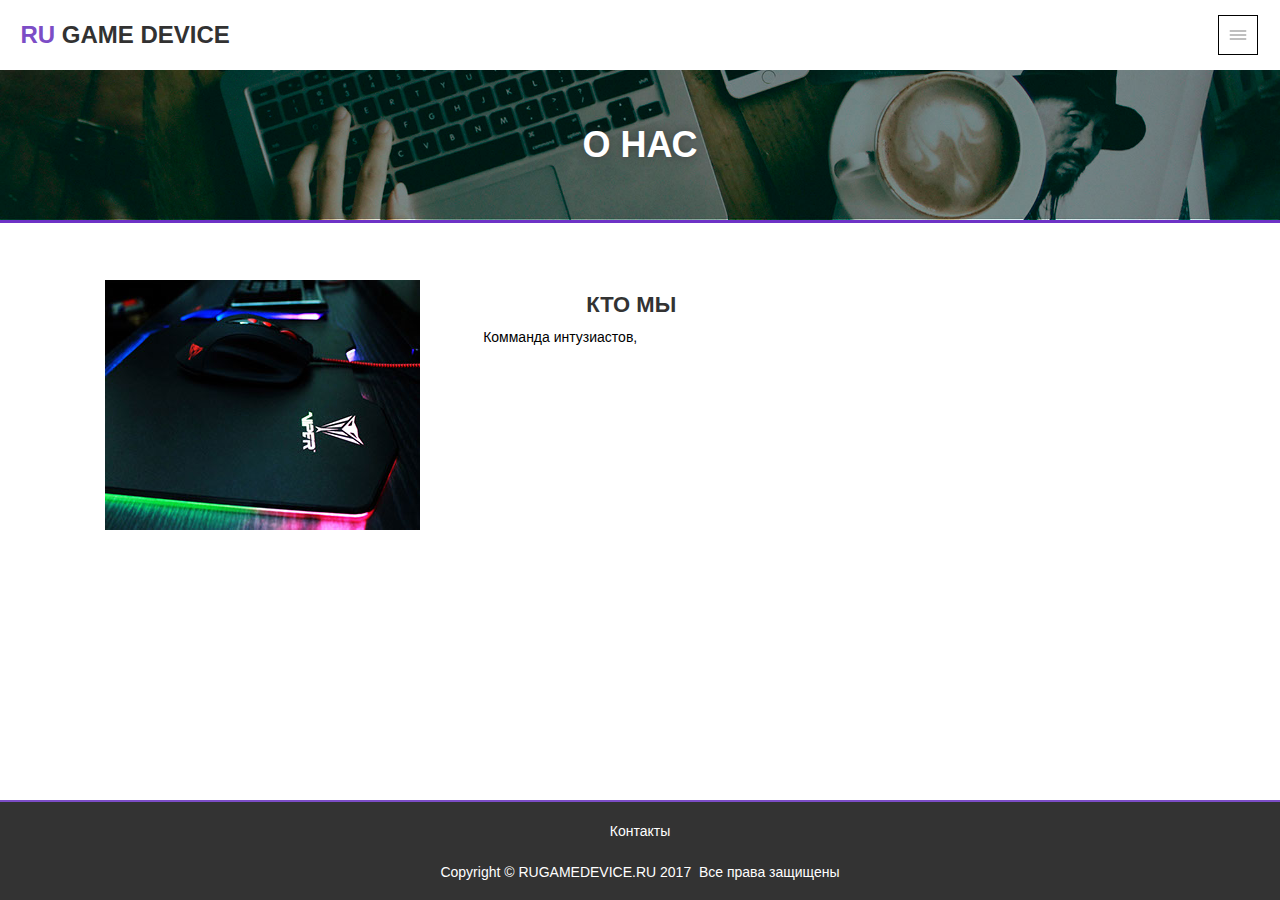
<file: about.html>
<!DOCTYPE html>
<html class="nojs html css_verticalspacer" lang="ru-RU">
 <head>

  <meta http-equiv="Content-type" content="text/html;charset=UTF-8"/>
  <meta name="generator" content="2018.0.0.379"/>
  <meta name="viewport" content="width=device-width, initial-scale=1.0"/>
  
  <script type="text/javascript">
   // Update the 'nojs'/'js' class on the html node
document.documentElement.className = document.documentElement.className.replace(/\bnojs\b/g, 'js');

// Check that all required assets are uploaded and up-to-date
if(typeof Muse == "undefined") window.Muse = {}; window.Muse.assets = {"required":["museutils.js", "museconfig.js", "jquery.watch.js", "jquery.musemenu.js", "webpro.js", "musewpslideshow.js", "jquery.museoverlay.js", "touchswipe.js", "jquery.musepolyfill.bgsize.js", "musewpdisclosure.js", "jquery.museresponsive.js", "require.js", "about.css"], "outOfDate":[]};
</script>
  
  <link rel="shortcut icon" href="images/favicon.ico?crc=4039240506"/>
  <title>О нас</title>
  <!-- CSS -->
  <link rel="stylesheet" type="text/css" href="css/site_global.css?crc=118981354"/>
  <link rel="stylesheet" type="text/css" href="css/master_template.css?crc=55955268"/>
  <link rel="stylesheet" type="text/css" href="css/about.css?crc=532801180" id="pagesheet"/>
  <!-- IE-only CSS -->
  <!--[if lt IE 9]>
  <link rel="stylesheet" type="text/css" href="css/iefonts_about.css?crc=4123308576"/>
  <link rel="stylesheet" type="text/css" href="css/nomq_preview_master_template.css?crc=270166280"/>
  <link rel="stylesheet" type="text/css" href="css/nomq_about.css?crc=3894567142" id="nomq_pagesheet"/>
  <![endif]-->
  <!-- Other scripts -->
  <script type="text/javascript">
   var __adobewebfontsappname__ = "muse";
</script>
  <!-- JS includes -->
  <script src="https://webfonts.creativecloud.com/open-sans:n7:default;source-sans-pro:n3,n7:default.js" type="text/javascript" async></script>
  <!--[if lt IE 9]>
  <script src="scripts/html5shiv.js?crc=4241844378" type="text/javascript"></script>
  <![endif]-->
    <!--custom head HTML-->
  <script type="text/javascript" src="https://cdnjs.cloudflare.com/ajax/libs/wow/1.1.2/wow.min.js"></script><link rel="stylesheet" href="https://cdnjs.cloudflare.com/ajax/libs/animate.css/3.5.1/animate.min.css"><script type="text/javascript" src="https://cdnjs.cloudflare.com/ajax/libs/jquery/1.8.3/jquery.min.js"></script><link rel="stylesheet" href="https://cdnjs.cloudflare.com/ajax/libs/font-awesome/4.7.0/css/font-awesome.min.css" />
  <!--HTML Widget code-->
  

  <style type="text/css">
.hideme {
				background-color: #242424;
				background-image: url("http://www.qooqee.com/logo/qlogo.png") ;
  background-repeat: no-repeat;
  background-size: contain;
    	  		width: 130px;
    	  		height: 130px;
    	  		}
    	  		
    	  		
    	  		#u24714 {
    	  		top: -2300px;
    	  		}

</style>

	
<style>
.menu-toggle{
	flex:0 0 auto;
	width:40px;
	height:40px;
	border:1px solid #000000;
    box-sizing: border-box;
	cursor:pointer;
	position:relative;
}
.hamburger,.cross{
	position:absolute;
	top:50%;
	left:50%;
	transform:translate(-50%,-50%);
}
.hamburger span{
	display:block;
	width:17px;
	height:1px;
	margin-bottom:3px;
	overflow:hidden;
	position:relative;
}
.hamburger span:last-child{
	margin:0;
}
.hamburger span:before,.hamburger span:after{
	content:"";
	position:absolute;
	width:100%;
	height:100%;
	background-color:#000000;
	transform:translateX(-200%);
	transition:transform ease 300ms;
}
.hamburger span:after{
	transform:translateX(0);
}
.hamburger span:nth-child(2):before,.hamburger span:nth-child(2):after{
	transition-delay:75ms;
}
.hamburger span:last-child:before,.hamburger span:last-child:after{
	transition-delay:150ms;
}
.menu-toggle:hover .hamburger span:before{
	transform:translateX(0);
}
.menu-toggle:hover .hamburger span:after{
	transform:translateX(200%);
}
.menu-toggle.active .hamburger span:before{
	transform:translateX(100%);
}
.menu-toggle.active .hamburger span:after{
	transform:translateX(200%);
}
.cross span{
	display:block;
	width:18px;
	height:2px;
	background-color:#000000;
	transform:translateY(50%) rotate(45deg) scaleX(0);
	transition:transform ease 200ms;
}
.cross span:last-child{
	transform:translateY(-50%) rotate(-45deg) scaleX(0);
}
.menu-toggle.active .cross span{
	transition-delay:450ms;
	transform:translateY(50%) rotate(45deg) scaleX(1);
}
.menu-toggle.active .cross span:last-child{
	transform:translateY(-50%) rotate(-45deg) scaleX(1);
}
</style>
	
 </head>
 <body>

  <div class="breakpoint active" id="bp_infinity" data-min-width="1065"><!-- responsive breakpoint node -->
   <div class="clearfix borderbox" id="page"><!-- group -->
    <div class="size_fixed grpelem shared_content" id="u24714" data-sizePolicy="fixed" data-pintopage="page_fixedLeft" data-content-guid="u24714_content"><!-- custom html -->
     	  


<div class='hideme' ></div>







    </div>
    <div class="clearfix grpelem" id="ppu24668-6"><!-- column -->
     <div class="clearfix colelem" id="pu24668-6"><!-- group -->
      <div class="clearfix grpelem shared_content" id="u24668-6" data-muse-temp-textContainer-sizePolicy="true" data-muse-temp-textContainer-pinning="true" data-content-guid="u24668-6_content"><!-- content -->
       <p><span id="u24668">RU</span> <span id="u24668-3">GAME DEVICE</span></p>
      </div>
      <div class="PamphletWidget clearfix allow_click_through grpelem" id="pamphletu24669" data-visibility="changed" style="visibility:hidden"><!-- none box -->
       <div class="popup_anchor allow_click_through grpelem" data-col-pos="0" id="u24670popup">
        <div class="ContainerGroup clearfix" data-col-pos="0" id="u24670"><!-- none box -->
         <div class="Container invi borderbox clearfix grpelem" data-col-pos="0" id="u24671"><!-- group -->
          <nav class="MenuBar clearfix grpelem" id="menuu24672"><!-- horizontal box -->
           <div class="MenuItemContainer clearfix grpelem" id="u24694"><!-- vertical box -->
            <a class="nonblock nontext MenuItem MenuItemWithSubMenu borderbox transition clearfix colelem" id="u24695" href="index.html"><!-- horizontal box --><div class="MenuItemLabel NoWrap transition clearfix grpelem" id="u24698-4" data-muse-temp-textContainer-sizePolicy="true" data-muse-temp-textContainer-pinning="true"><!-- content --><p class="shared_content" data-content-guid="u24698-4_0_content">Главная</p></div></a>
           </div>
           <div class="MenuItemContainer clearfix grpelem" id="u25813"><!-- vertical box -->
            <a class="nonblock nontext MenuItem MenuItemWithSubMenu borderbox transition clearfix colelem" id="u25816" href="goods.html"><!-- horizontal box --><div class="MenuItemLabel NoWrap transition clearfix grpelem" id="u25818-4" data-muse-temp-textContainer-sizePolicy="true" data-muse-temp-textContainer-pinning="true"><!-- content --><p class="shared_content" data-content-guid="u25818-4_0_content">Товары</p></div></a>
           </div>
           <div class="MenuItemContainer clearfix grpelem" id="u25792"><!-- vertical box -->
            <a class="nonblock nontext MenuItem MenuItemWithSubMenu MuseMenuActive borderbox transition clearfix colelem" id="u25795" href="about.html"><!-- horizontal box --><div class="MenuItemLabel NoWrap transition clearfix grpelem" id="u25797-4" data-muse-temp-textContainer-sizePolicy="true" data-muse-temp-textContainer-pinning="true"><!-- content --><p class="shared_content" data-content-guid="u25797-4_0_content">О нас</p></div></a>
           </div>
           <div class="MenuItemContainer clearfix grpelem" id="u25771"><!-- vertical box -->
            <a class="nonblock nontext MenuItem MenuItemWithSubMenu borderbox transition clearfix colelem" id="u25774" href="faq.html"><!-- horizontal box --><div class="MenuItemLabel NoWrap transition clearfix grpelem" id="u25776-4" data-muse-temp-textContainer-sizePolicy="true" data-muse-temp-textContainer-pinning="true"><!-- content --><p class="shared_content" data-content-guid="u25776-4_0_content">FAQ</p></div></a>
           </div>
           <div class="MenuItemContainer clearfix grpelem" id="u25750"><!-- vertical box -->
            <a class="nonblock nontext MenuItem MenuItemWithSubMenu borderbox transition clearfix colelem" id="u25753" href="contacts.html"><!-- horizontal box --><div class="MenuItemLabel NoWrap transition clearfix grpelem" id="u25755-4" data-muse-temp-textContainer-sizePolicy="true" data-muse-temp-textContainer-pinning="true"><!-- content --><p class="shared_content" data-content-guid="u25755-4_0_content">Контакты</p></div></a>
           </div>
          </nav>
         </div>
        </div>
       </div>
       <div class="ThumbGroup clearfix grpelem" data-col-pos="1" id="u24709"><!-- none box -->
        <div class="popup_anchor allow_click_through grpelem" data-col-pos="0" id="u24710popup">
         <div class="Thumb popup_element borderbox clearfix" data-col-pos="0" id="u24710"><!-- group -->
          <div class="size_fixed grpelem shared_content" id="u24711" data-sizePolicy="fixed" data-pintopage="page_fluidx" data-content-guid="u24711_content"><!-- custom html -->
           
  <div class="menu-toggle">
	<div class="hamburger">
		<span></span>
		<span></span>
		<span></span>
	</div>
	<div class="cross">
		<span></span>
		<span></span>
	</div>
</div>

          </div>
         </div>
        </div>
       </div>
      </div>
     </div>
     <div class="browser_width colelem shared_content" id="u25530-bw" data-content-guid="u25530-bw_content">
      <div class="museBGSize" id="u25530"><!-- group -->
       <div class="clearfix" id="u25530_align_to_page">
        <div class="clearfix grpelem" id="u25558-4" data-muse-temp-textContainer-sizePolicy="true" data-muse-temp-textContainer-pinning="true"><!-- content -->
         <p>О НАС</p>
        </div>
       </div>
      </div>
     </div>
     <div class="clearfix colelem shared_content" id="pu25890" data-content-guid="pu25890_content"><!-- group -->
      <div class="museBGSize grpelem" id="u25890"><!-- simple frame --></div>
      <div class="clearfix grpelem" id="pu25901-4"><!-- column -->
       <div class="clearfix colelem" id="u25901-4" data-muse-temp-textContainer-sizePolicy="true" data-muse-temp-textContainer-pinning="true"><!-- content -->
        <p>КТО МЫ</p>
       </div>
       <div class="clearfix colelem" id="u25982-4" data-muse-temp-textContainer-sizePolicy="true" data-muse-temp-textContainer-pinning="true"><!-- content -->
        <p><span id="u25982">Комманда интузиастов,</span></p>
       </div>
      </div>
     </div>
    </div>
    <div class="verticalspacer shared_content" data-offset-top="530" data-content-above-spacer="530" data-content-below-spacer="100" data-sizePolicy="fixed" data-pintopage="page_fixedLeft" data-content-guid="page_2_content"></div>
    <div class="clearfix grpelem shared_content" id="pu25028" data-content-guid="pu25028_content"><!-- group -->
     <div class="browser_width grpelem" id="u25028-bw">
      <div id="u25028"><!-- group -->
       <div class="clearfix" id="u25028_align_to_page">
        <div class="clearfix grpelem" id="u25034-4" data-sizePolicy="fixed" data-pintopage="page_fluidx"><!-- content -->
         <p>Контакты</p>
        </div>
       </div>
      </div>
     </div>
     <div class="browser_width grpelem" id="u25031-4-bw">
      <div class="clearfix" id="u25031-4" data-muse-temp-textContainer-sizePolicy="true" data-muse-temp-textContainer-pinning="true"><!-- content -->
       <p>Copyright © RUGAMEDEVICE.RU 2017&nbsp; Все права защищены</p>
      </div>
     </div>
    </div>
   </div>
  </div>
  <div class="breakpoint" id="bp_1064" data-min-width="961" data-max-width="1064"><!-- responsive breakpoint node -->
   <div class="clearfix borderbox temp_no_id" data-orig-id="page"><!-- group -->
    <span class="size_fixed grpelem placeholder" data-placeholder-for="u24714_content"><!-- placeholder node --></span>
    <div class="clearfix grpelem temp_no_id" data-orig-id="ppu24668-6"><!-- column -->
     <div class="clearfix colelem temp_no_id" data-orig-id="pu24668-6"><!-- group -->
      <span class="clearfix grpelem placeholder" data-placeholder-for="u24668-6_content"><!-- placeholder node --></span>
      <div class="PamphletWidget clearfix allow_click_through grpelem temp_no_id" data-visibility="changed" style="visibility:hidden" data-orig-id="pamphletu24669"><!-- none box -->
       <div class="popup_anchor allow_click_through grpelem temp_no_id" data-col-pos="0" data-orig-id="u24670popup">
        <div class="ContainerGroup clearfix temp_no_id" data-col-pos="0" data-orig-id="u24670"><!-- none box -->
         <div class="Container invi borderbox clearfix grpelem temp_no_id" data-col-pos="0" data-orig-id="u24671"><!-- group -->
          <nav class="MenuBar clearfix grpelem temp_no_id" data-orig-id="menuu24672"><!-- horizontal box -->
           <div class="MenuItemContainer clearfix grpelem temp_no_id" data-orig-id="u24694"><!-- vertical box -->
            <a class="nonblock nontext MenuItem MenuItemWithSubMenu borderbox transition clearfix colelem temp_no_id" href="index.html" data-orig-id="u24695"><!-- horizontal box --><div class="MenuItemLabel NoWrap transition clearfix grpelem temp_no_id" data-muse-temp-textContainer-sizePolicy="true" data-muse-temp-textContainer-pinning="true" data-orig-id="u24698-4"><!-- content --><span class="placeholder" data-placeholder-for="u24698-4_0_content"><!-- placeholder node --></span></div></a>
           </div>
           <div class="MenuItemContainer clearfix grpelem temp_no_id" data-orig-id="u25813"><!-- vertical box -->
            <a class="nonblock nontext MenuItem MenuItemWithSubMenu borderbox transition clearfix colelem temp_no_id" href="goods.html" data-orig-id="u25816"><!-- horizontal box --><div class="MenuItemLabel NoWrap transition clearfix grpelem temp_no_id" data-muse-temp-textContainer-sizePolicy="true" data-muse-temp-textContainer-pinning="true" data-orig-id="u25818-4"><!-- content --><span class="placeholder" data-placeholder-for="u25818-4_0_content"><!-- placeholder node --></span></div></a>
           </div>
           <div class="MenuItemContainer clearfix grpelem temp_no_id" data-orig-id="u25792"><!-- vertical box -->
            <a class="nonblock nontext MenuItem MenuItemWithSubMenu MuseMenuActive borderbox transition clearfix colelem temp_no_id" href="about.html" data-orig-id="u25795"><!-- horizontal box --><div class="MenuItemLabel NoWrap transition clearfix grpelem temp_no_id" data-muse-temp-textContainer-sizePolicy="true" data-muse-temp-textContainer-pinning="true" data-orig-id="u25797-4"><!-- content --><span class="placeholder" data-placeholder-for="u25797-4_0_content"><!-- placeholder node --></span></div></a>
           </div>
           <div class="MenuItemContainer clearfix grpelem temp_no_id" data-orig-id="u25771"><!-- vertical box -->
            <a class="nonblock nontext MenuItem MenuItemWithSubMenu borderbox transition clearfix colelem temp_no_id" href="faq.html" data-orig-id="u25774"><!-- horizontal box --><div class="MenuItemLabel NoWrap transition clearfix grpelem temp_no_id" data-muse-temp-textContainer-sizePolicy="true" data-muse-temp-textContainer-pinning="true" data-orig-id="u25776-4"><!-- content --><span class="placeholder" data-placeholder-for="u25776-4_0_content"><!-- placeholder node --></span></div></a>
           </div>
           <div class="MenuItemContainer clearfix grpelem temp_no_id" data-orig-id="u25750"><!-- vertical box -->
            <a class="nonblock nontext MenuItem MenuItemWithSubMenu borderbox transition clearfix colelem temp_no_id" href="contacts.html" data-orig-id="u25753"><!-- horizontal box --><div class="MenuItemLabel NoWrap transition clearfix grpelem temp_no_id" data-muse-temp-textContainer-sizePolicy="true" data-muse-temp-textContainer-pinning="true" data-orig-id="u25755-4"><!-- content --><span class="placeholder" data-placeholder-for="u25755-4_0_content"><!-- placeholder node --></span></div></a>
           </div>
          </nav>
         </div>
        </div>
       </div>
       <div class="ThumbGroup clearfix grpelem temp_no_id" data-col-pos="1" data-orig-id="u24709"><!-- none box -->
        <div class="popup_anchor allow_click_through grpelem temp_no_id" data-col-pos="0" data-orig-id="u24710popup">
         <div class="Thumb popup_element borderbox clearfix temp_no_id" data-col-pos="0" data-orig-id="u24710"><!-- group -->
          <span class="size_fixed grpelem placeholder" data-placeholder-for="u24711_content"><!-- placeholder node --></span>
         </div>
        </div>
       </div>
      </div>
     </div>
     <span class="browser_width colelem placeholder" data-placeholder-for="u25530-bw_content"><!-- placeholder node --></span>
     <span class="clearfix colelem placeholder" data-placeholder-for="pu25890_content"><!-- placeholder node --></span>
    </div>
    <span class="verticalspacer placeholder" data-placeholder-for="page_2_content"><!-- placeholder node --></span>
    <span class="clearfix grpelem placeholder" data-placeholder-for="pu25028_content"><!-- placeholder node --></span>
   </div>
  </div>
  <div class="breakpoint" id="bp_960" data-min-width="801" data-max-width="960"><!-- responsive breakpoint node -->
   <div class="clearfix borderbox temp_no_id" data-orig-id="page"><!-- group -->
    <span class="size_fixed grpelem placeholder" data-placeholder-for="u24714_content"><!-- placeholder node --></span>
    <div class="clearfix grpelem temp_no_id" data-orig-id="ppu24668-6"><!-- column -->
     <div class="clearfix colelem temp_no_id" data-orig-id="pu24668-6"><!-- group -->
      <span class="clearfix grpelem placeholder" data-placeholder-for="u24668-6_content"><!-- placeholder node --></span>
      <div class="PamphletWidget clearfix allow_click_through grpelem temp_no_id" data-visibility="changed" style="visibility:hidden" data-orig-id="pamphletu24669"><!-- none box -->
       <div class="popup_anchor allow_click_through grpelem temp_no_id" data-col-pos="0" data-orig-id="u24670popup">
        <div class="ContainerGroup clearfix temp_no_id" data-col-pos="0" data-orig-id="u24670"><!-- none box -->
         <div class="Container invi borderbox clearfix grpelem temp_no_id" data-col-pos="0" data-orig-id="u24671"><!-- group -->
          <nav class="MenuBar clearfix grpelem temp_no_id" data-orig-id="menuu24672"><!-- horizontal box -->
           <div class="MenuItemContainer clearfix grpelem temp_no_id" data-orig-id="u24694"><!-- vertical box -->
            <a class="nonblock nontext MenuItem MenuItemWithSubMenu borderbox transition clearfix colelem temp_no_id" href="index.html" data-orig-id="u24695"><!-- horizontal box --><div class="MenuItemLabel NoWrap transition clearfix grpelem temp_no_id" data-muse-temp-textContainer-sizePolicy="true" data-muse-temp-textContainer-pinning="true" data-orig-id="u24698-4"><!-- content --><span class="placeholder" data-placeholder-for="u24698-4_0_content"><!-- placeholder node --></span></div></a>
           </div>
           <div class="MenuItemContainer clearfix grpelem temp_no_id" data-orig-id="u25813"><!-- vertical box -->
            <a class="nonblock nontext MenuItem MenuItemWithSubMenu borderbox transition clearfix colelem temp_no_id" href="goods.html" data-orig-id="u25816"><!-- horizontal box --><div class="MenuItemLabel NoWrap transition clearfix grpelem temp_no_id" data-muse-temp-textContainer-sizePolicy="true" data-muse-temp-textContainer-pinning="true" data-orig-id="u25818-4"><!-- content --><span class="placeholder" data-placeholder-for="u25818-4_0_content"><!-- placeholder node --></span></div></a>
           </div>
           <div class="MenuItemContainer clearfix grpelem temp_no_id" data-orig-id="u25792"><!-- vertical box -->
            <a class="nonblock nontext MenuItem MenuItemWithSubMenu MuseMenuActive borderbox transition clearfix colelem temp_no_id" href="about.html" data-orig-id="u25795"><!-- horizontal box --><div class="MenuItemLabel NoWrap transition clearfix grpelem temp_no_id" data-muse-temp-textContainer-sizePolicy="true" data-muse-temp-textContainer-pinning="true" data-orig-id="u25797-4"><!-- content --><span class="placeholder" data-placeholder-for="u25797-4_0_content"><!-- placeholder node --></span></div></a>
           </div>
           <div class="MenuItemContainer clearfix grpelem temp_no_id" data-orig-id="u25771"><!-- vertical box -->
            <a class="nonblock nontext MenuItem MenuItemWithSubMenu borderbox transition clearfix colelem temp_no_id" href="faq.html" data-orig-id="u25774"><!-- horizontal box --><div class="MenuItemLabel NoWrap transition clearfix grpelem temp_no_id" data-muse-temp-textContainer-sizePolicy="true" data-muse-temp-textContainer-pinning="true" data-orig-id="u25776-4"><!-- content --><span class="placeholder" data-placeholder-for="u25776-4_0_content"><!-- placeholder node --></span></div></a>
           </div>
           <div class="MenuItemContainer clearfix grpelem temp_no_id" data-orig-id="u25750"><!-- vertical box -->
            <a class="nonblock nontext MenuItem MenuItemWithSubMenu borderbox transition clearfix colelem temp_no_id" href="contacts.html" data-orig-id="u25753"><!-- horizontal box --><div class="MenuItemLabel NoWrap transition clearfix grpelem temp_no_id" data-muse-temp-textContainer-sizePolicy="true" data-muse-temp-textContainer-pinning="true" data-orig-id="u25755-4"><!-- content --><span class="placeholder" data-placeholder-for="u25755-4_0_content"><!-- placeholder node --></span></div></a>
           </div>
          </nav>
         </div>
        </div>
       </div>
       <div class="ThumbGroup clearfix grpelem temp_no_id" data-col-pos="1" data-orig-id="u24709"><!-- none box -->
        <div class="popup_anchor allow_click_through grpelem temp_no_id" data-col-pos="0" data-orig-id="u24710popup">
         <div class="Thumb popup_element borderbox clearfix temp_no_id" data-col-pos="0" data-orig-id="u24710"><!-- group -->
          <span class="size_fixed grpelem placeholder" data-placeholder-for="u24711_content"><!-- placeholder node --></span>
         </div>
        </div>
       </div>
      </div>
     </div>
     <span class="browser_width colelem placeholder" data-placeholder-for="u25530-bw_content"><!-- placeholder node --></span>
     <span class="clearfix colelem placeholder" data-placeholder-for="pu25890_content"><!-- placeholder node --></span>
    </div>
    <span class="verticalspacer placeholder" data-placeholder-for="page_2_content"><!-- placeholder node --></span>
    <span class="clearfix grpelem placeholder" data-placeholder-for="pu25028_content"><!-- placeholder node --></span>
   </div>
  </div>
  <div class="breakpoint" id="bp_800" data-min-width="651" data-max-width="800"><!-- responsive breakpoint node -->
   <div class="clearfix borderbox temp_no_id" data-orig-id="page"><!-- group -->
    <div class="clearfix grpelem" id="ppu25530"><!-- column -->
     <div class="clearfix colelem" id="pu25530"><!-- group -->
      <span class="browser_width grpelem placeholder" data-placeholder-for="u25530-bw_content"><!-- placeholder node --></span>
      <span class="size_fixed grpelem placeholder" data-placeholder-for="u24714_content"><!-- placeholder node --></span>
      <div class="PamphletWidget clearfix allow_click_through grpelem temp_no_id" data-visibility="changed" style="visibility:hidden" data-orig-id="pamphletu24669"><!-- none box -->
       <div class="popup_anchor allow_click_through grpelem temp_no_id" data-col-pos="0" data-orig-id="u24670popup">
        <div class="ContainerGroup clearfix temp_no_id" data-col-pos="0" data-orig-id="u24670"><!-- none box -->
         <div class="Container invi borderbox clearfix grpelem temp_no_id" data-col-pos="0" data-orig-id="u24671"><!-- group -->
          <nav class="MenuBar clearfix grpelem temp_no_id" data-orig-id="menuu24672"><!-- horizontal box -->
           <div class="MenuItemContainer clearfix grpelem temp_no_id" data-orig-id="u24694"><!-- vertical box -->
            <a class="nonblock nontext MenuItem MenuItemWithSubMenu borderbox transition clearfix colelem temp_no_id" href="index.html" data-orig-id="u24695"><!-- horizontal box --><div class="MenuItemLabel NoWrap transition clearfix grpelem temp_no_id" data-muse-temp-textContainer-sizePolicy="true" data-muse-temp-textContainer-pinning="true" data-orig-id="u24698-4"><!-- content --><span class="placeholder" data-placeholder-for="u24698-4_0_content"><!-- placeholder node --></span></div></a>
           </div>
           <div class="MenuItemContainer clearfix grpelem temp_no_id" data-orig-id="u25813"><!-- vertical box -->
            <a class="nonblock nontext MenuItem MenuItemWithSubMenu borderbox transition clearfix colelem temp_no_id" href="goods.html" data-orig-id="u25816"><!-- horizontal box --><div class="MenuItemLabel NoWrap transition clearfix grpelem temp_no_id" data-muse-temp-textContainer-sizePolicy="true" data-muse-temp-textContainer-pinning="true" data-orig-id="u25818-4"><!-- content --><span class="placeholder" data-placeholder-for="u25818-4_0_content"><!-- placeholder node --></span></div></a>
           </div>
           <div class="MenuItemContainer clearfix grpelem temp_no_id" data-orig-id="u25792"><!-- vertical box -->
            <a class="nonblock nontext MenuItem MenuItemWithSubMenu MuseMenuActive borderbox transition clearfix colelem temp_no_id" href="about.html" data-orig-id="u25795"><!-- horizontal box --><div class="MenuItemLabel NoWrap transition clearfix grpelem temp_no_id" data-muse-temp-textContainer-sizePolicy="true" data-muse-temp-textContainer-pinning="true" data-orig-id="u25797-4"><!-- content --><span class="placeholder" data-placeholder-for="u25797-4_0_content"><!-- placeholder node --></span></div></a>
           </div>
           <div class="MenuItemContainer clearfix grpelem temp_no_id" data-orig-id="u25771"><!-- vertical box -->
            <a class="nonblock nontext MenuItem MenuItemWithSubMenu borderbox transition clearfix colelem temp_no_id" href="faq.html" data-orig-id="u25774"><!-- horizontal box --><div class="MenuItemLabel NoWrap transition clearfix grpelem temp_no_id" data-muse-temp-textContainer-sizePolicy="true" data-muse-temp-textContainer-pinning="true" data-orig-id="u25776-4"><!-- content --><span class="placeholder" data-placeholder-for="u25776-4_0_content"><!-- placeholder node --></span></div></a>
           </div>
           <div class="MenuItemContainer clearfix grpelem temp_no_id" data-orig-id="u25750"><!-- vertical box -->
            <a class="nonblock nontext MenuItem MenuItemWithSubMenu borderbox transition clearfix colelem temp_no_id" href="contacts.html" data-orig-id="u25753"><!-- horizontal box --><div class="MenuItemLabel NoWrap transition clearfix grpelem temp_no_id" data-muse-temp-textContainer-sizePolicy="true" data-muse-temp-textContainer-pinning="true" data-orig-id="u25755-4"><!-- content --><span class="placeholder" data-placeholder-for="u25755-4_0_content"><!-- placeholder node --></span></div></a>
           </div>
          </nav>
         </div>
        </div>
       </div>
       <div class="ThumbGroup clearfix grpelem temp_no_id" data-col-pos="1" data-sizePolicy="fluidWidth" data-pintopage="page_fixedRight" data-orig-id="u24709"><!-- none box -->
        <div class="popup_anchor allow_click_through grpelem temp_no_id" data-col-pos="0" data-orig-id="u24710popup">
         <div class="Thumb popup_element borderbox clearfix temp_no_id" data-col-pos="0" data-sizePolicy="fluidWidth" data-pintopage="page_fixedRight" data-orig-id="u24710"><!-- group -->
          <span class="size_fixed grpelem placeholder" data-placeholder-for="u24711_content"><!-- placeholder node --></span>
         </div>
        </div>
       </div>
      </div>
      <span class="clearfix grpelem placeholder" data-placeholder-for="u24668-6_content"><!-- placeholder node --></span>
     </div>
     <span class="clearfix colelem placeholder" data-placeholder-for="pu25890_content"><!-- placeholder node --></span>
    </div>
    <div class="verticalspacer" data-offset-top="530" data-content-above-spacer="530" data-content-below-spacer="90" data-sizePolicy="fixed" data-pintopage="page_fixedLeft"></div>
    <span class="clearfix grpelem placeholder" data-placeholder-for="pu25028_content"><!-- placeholder node --></span>
   </div>
  </div>
  <div class="breakpoint" id="bp_650" data-min-width="561" data-max-width="650"><!-- responsive breakpoint node -->
   <div class="clearfix borderbox temp_no_id" data-orig-id="page"><!-- group -->
    <span class="size_fixed grpelem placeholder" data-placeholder-for="u24714_content"><!-- placeholder node --></span>
    <div class="clearfix grpelem temp_no_id" data-orig-id="ppu24668-6"><!-- column -->
     <div class="clearfix colelem temp_no_id" data-orig-id="pu24668-6"><!-- group -->
      <span class="clearfix grpelem placeholder" data-placeholder-for="u24668-6_content"><!-- placeholder node --></span>
      <div class="PamphletWidget clearfix allow_click_through grpelem temp_no_id" data-visibility="changed" style="visibility:hidden" data-orig-id="pamphletu24669"><!-- none box -->
       <div class="popup_anchor allow_click_through grpelem temp_no_id" data-col-pos="0" data-orig-id="u24670popup">
        <div class="ContainerGroup clearfix temp_no_id" data-col-pos="0" data-orig-id="u24670"><!-- none box -->
         <div class="Container invi borderbox clearfix grpelem temp_no_id" data-col-pos="0" data-orig-id="u24671"><!-- group -->
          <nav class="MenuBar clearfix grpelem temp_no_id" data-orig-id="menuu24672"><!-- horizontal box -->
           <div class="MenuItemContainer clearfix grpelem temp_no_id" data-orig-id="u24694"><!-- vertical box -->
            <a class="nonblock nontext MenuItem MenuItemWithSubMenu borderbox transition clearfix colelem temp_no_id" href="index.html" data-orig-id="u24695"><!-- horizontal box --><div class="MenuItemLabel NoWrap transition clearfix grpelem temp_no_id" data-muse-temp-textContainer-sizePolicy="true" data-muse-temp-textContainer-pinning="true" data-orig-id="u24698-4"><!-- content --><span class="placeholder" data-placeholder-for="u24698-4_0_content"><!-- placeholder node --></span></div></a>
           </div>
           <div class="MenuItemContainer clearfix grpelem temp_no_id" data-orig-id="u25813"><!-- vertical box -->
            <a class="nonblock nontext MenuItem MenuItemWithSubMenu borderbox transition clearfix colelem temp_no_id" href="goods.html" data-orig-id="u25816"><!-- horizontal box --><div class="MenuItemLabel NoWrap transition clearfix grpelem temp_no_id" data-muse-temp-textContainer-sizePolicy="true" data-muse-temp-textContainer-pinning="true" data-orig-id="u25818-4"><!-- content --><span class="placeholder" data-placeholder-for="u25818-4_0_content"><!-- placeholder node --></span></div></a>
           </div>
           <div class="MenuItemContainer clearfix grpelem temp_no_id" data-orig-id="u25792"><!-- vertical box -->
            <a class="nonblock nontext MenuItem MenuItemWithSubMenu MuseMenuActive borderbox transition clearfix colelem temp_no_id" href="about.html" data-orig-id="u25795"><!-- horizontal box --><div class="MenuItemLabel NoWrap transition clearfix grpelem temp_no_id" data-muse-temp-textContainer-sizePolicy="true" data-muse-temp-textContainer-pinning="true" data-orig-id="u25797-4"><!-- content --><span class="placeholder" data-placeholder-for="u25797-4_0_content"><!-- placeholder node --></span></div></a>
           </div>
           <div class="MenuItemContainer clearfix grpelem temp_no_id" data-orig-id="u25771"><!-- vertical box -->
            <a class="nonblock nontext MenuItem MenuItemWithSubMenu borderbox transition clearfix colelem temp_no_id" href="faq.html" data-orig-id="u25774"><!-- horizontal box --><div class="MenuItemLabel NoWrap transition clearfix grpelem temp_no_id" data-muse-temp-textContainer-sizePolicy="true" data-muse-temp-textContainer-pinning="true" data-orig-id="u25776-4"><!-- content --><span class="placeholder" data-placeholder-for="u25776-4_0_content"><!-- placeholder node --></span></div></a>
           </div>
           <div class="MenuItemContainer clearfix grpelem temp_no_id" data-orig-id="u25750"><!-- vertical box -->
            <a class="nonblock nontext MenuItem MenuItemWithSubMenu borderbox transition clearfix colelem temp_no_id" href="contacts.html" data-orig-id="u25753"><!-- horizontal box --><div class="MenuItemLabel NoWrap transition clearfix grpelem temp_no_id" data-muse-temp-textContainer-sizePolicy="true" data-muse-temp-textContainer-pinning="true" data-orig-id="u25755-4"><!-- content --><span class="placeholder" data-placeholder-for="u25755-4_0_content"><!-- placeholder node --></span></div></a>
           </div>
          </nav>
         </div>
        </div>
       </div>
       <div class="ThumbGroup clearfix grpelem temp_no_id" data-col-pos="1" data-sizePolicy="fluidWidth" data-pintopage="page_fixedRight" data-orig-id="u24709"><!-- none box -->
        <div class="popup_anchor allow_click_through grpelem temp_no_id" data-col-pos="0" data-orig-id="u24710popup">
         <div class="Thumb popup_element borderbox clearfix temp_no_id" data-col-pos="0" data-sizePolicy="fluidWidth" data-pintopage="page_fixedRight" data-orig-id="u24710"><!-- group -->
          <span class="size_fixed grpelem placeholder" data-placeholder-for="u24711_content"><!-- placeholder node --></span>
         </div>
        </div>
       </div>
      </div>
     </div>
     <span class="browser_width colelem placeholder" data-placeholder-for="u25530-bw_content"><!-- placeholder node --></span>
     <span class="clearfix colelem placeholder" data-placeholder-for="pu25890_content"><!-- placeholder node --></span>
    </div>
    <div class="verticalspacer shared_content" data-offset-top="530" data-content-above-spacer="530" data-content-below-spacer="85" data-sizePolicy="fixed" data-pintopage="page_fixedLeft" data-content-guid="page_2_content1"></div>
    <span class="clearfix grpelem placeholder" data-placeholder-for="pu25028_content"><!-- placeholder node --></span>
   </div>
  </div>
  <div class="breakpoint" id="bp_560" data-min-width="481" data-max-width="560"><!-- responsive breakpoint node -->
   <div class="clearfix borderbox temp_no_id" data-orig-id="page"><!-- group -->
    <span class="size_fixed grpelem placeholder" data-placeholder-for="u24714_content"><!-- placeholder node --></span>
    <div class="clearfix grpelem temp_no_id" data-orig-id="ppu24668-6"><!-- column -->
     <div class="clearfix colelem temp_no_id" data-orig-id="pu24668-6"><!-- group -->
      <span class="clearfix grpelem placeholder" data-placeholder-for="u24668-6_content"><!-- placeholder node --></span>
      <div class="PamphletWidget clearfix allow_click_through grpelem temp_no_id" data-visibility="changed" style="visibility:hidden" data-orig-id="pamphletu24669"><!-- none box -->
       <div class="popup_anchor allow_click_through grpelem temp_no_id" data-col-pos="0" data-orig-id="u24670popup">
        <div class="ContainerGroup clearfix temp_no_id" data-col-pos="0" data-orig-id="u24670"><!-- none box -->
         <div class="Container invi borderbox clearfix grpelem temp_no_id" data-col-pos="0" data-orig-id="u24671"><!-- group -->
          <nav class="MenuBar clearfix grpelem temp_no_id" data-orig-id="menuu24672"><!-- horizontal box -->
           <div class="MenuItemContainer clearfix grpelem temp_no_id" data-orig-id="u24694"><!-- vertical box -->
            <a class="nonblock nontext MenuItem MenuItemWithSubMenu borderbox transition clearfix colelem temp_no_id" href="index.html" data-orig-id="u24695"><!-- horizontal box --><div class="MenuItemLabel NoWrap transition clearfix grpelem temp_no_id" data-muse-temp-textContainer-sizePolicy="true" data-muse-temp-textContainer-pinning="true" data-orig-id="u24698-4"><!-- content --><span class="placeholder" data-placeholder-for="u24698-4_0_content"><!-- placeholder node --></span></div></a>
           </div>
           <div class="MenuItemContainer clearfix grpelem temp_no_id" data-orig-id="u25813"><!-- vertical box -->
            <a class="nonblock nontext MenuItem MenuItemWithSubMenu borderbox transition clearfix colelem temp_no_id" href="goods.html" data-orig-id="u25816"><!-- horizontal box --><div class="MenuItemLabel NoWrap transition clearfix grpelem temp_no_id" data-muse-temp-textContainer-sizePolicy="true" data-muse-temp-textContainer-pinning="true" data-orig-id="u25818-4"><!-- content --><span class="placeholder" data-placeholder-for="u25818-4_0_content"><!-- placeholder node --></span></div></a>
           </div>
           <div class="MenuItemContainer clearfix grpelem temp_no_id" data-orig-id="u25792"><!-- vertical box -->
            <a class="nonblock nontext MenuItem MenuItemWithSubMenu MuseMenuActive borderbox transition clearfix colelem temp_no_id" href="about.html" data-orig-id="u25795"><!-- horizontal box --><div class="MenuItemLabel NoWrap transition clearfix grpelem temp_no_id" data-muse-temp-textContainer-sizePolicy="true" data-muse-temp-textContainer-pinning="true" data-orig-id="u25797-4"><!-- content --><span class="placeholder" data-placeholder-for="u25797-4_0_content"><!-- placeholder node --></span></div></a>
           </div>
           <div class="MenuItemContainer clearfix grpelem temp_no_id" data-orig-id="u25771"><!-- vertical box -->
            <a class="nonblock nontext MenuItem MenuItemWithSubMenu borderbox transition clearfix colelem temp_no_id" href="faq.html" data-orig-id="u25774"><!-- horizontal box --><div class="MenuItemLabel NoWrap transition clearfix grpelem temp_no_id" data-muse-temp-textContainer-sizePolicy="true" data-muse-temp-textContainer-pinning="true" data-orig-id="u25776-4"><!-- content --><span class="placeholder" data-placeholder-for="u25776-4_0_content"><!-- placeholder node --></span></div></a>
           </div>
           <div class="MenuItemContainer clearfix grpelem temp_no_id" data-orig-id="u25750"><!-- vertical box -->
            <a class="nonblock nontext MenuItem MenuItemWithSubMenu borderbox transition clearfix colelem temp_no_id" href="contacts.html" data-orig-id="u25753"><!-- horizontal box --><div class="MenuItemLabel NoWrap transition clearfix grpelem temp_no_id" data-muse-temp-textContainer-sizePolicy="true" data-muse-temp-textContainer-pinning="true" data-orig-id="u25755-4"><!-- content --><span class="placeholder" data-placeholder-for="u25755-4_0_content"><!-- placeholder node --></span></div></a>
           </div>
          </nav>
         </div>
        </div>
       </div>
       <div class="ThumbGroup clearfix grpelem temp_no_id" data-col-pos="1" data-sizePolicy="fluidWidth" data-pintopage="page_fixedRight" data-orig-id="u24709"><!-- none box -->
        <div class="popup_anchor allow_click_through grpelem temp_no_id" data-col-pos="0" data-orig-id="u24710popup">
         <div class="Thumb popup_element borderbox clearfix temp_no_id" data-col-pos="0" data-sizePolicy="fluidWidth" data-pintopage="page_fixedRight" data-orig-id="u24710"><!-- group -->
          <span class="size_fixed grpelem placeholder" data-placeholder-for="u24711_content"><!-- placeholder node --></span>
         </div>
        </div>
       </div>
      </div>
     </div>
     <span class="browser_width colelem placeholder" data-placeholder-for="u25530-bw_content"><!-- placeholder node --></span>
     <span class="clearfix colelem placeholder" data-placeholder-for="pu25890_content"><!-- placeholder node --></span>
    </div>
    <span class="verticalspacer placeholder" data-placeholder-for="page_2_content1"><!-- placeholder node --></span>
    <span class="clearfix grpelem placeholder" data-placeholder-for="pu25028_content"><!-- placeholder node --></span>
   </div>
  </div>
  <div class="breakpoint" id="bp_480" data-min-width="426" data-max-width="480"><!-- responsive breakpoint node -->
   <div class="clearfix borderbox temp_no_id" data-orig-id="page"><!-- group -->
    <span class="size_fixed grpelem placeholder" data-placeholder-for="u24714_content"><!-- placeholder node --></span>
    <div class="clearfix grpelem" id="paccordionu43472"><!-- column -->
     <div class="browser_width colelem" id="accordionu43472-bw">
      <ul class="AccordionWidget clearfix" id="accordionu43472" data-visibility="changed" style="visibility:hidden"><!-- vertical box -->
       <li class="AccordionPanel clearfix colelem100" id="u43473"><!-- vertical box --><div class="AccordionPanelTab clearfix colelem100" id="u43474-4" data-muse-temp-textContainer-sizePolicy="true" data-muse-temp-textContainer-pinning="true"><!-- content --><p id="u43474" class="shared_content" data-content-guid="u43474_content">&nbsp;</p><p id="u43474-2" class="shared_content" data-content-guid="u43474-2_content">&nbsp;</p></div><div class="AccordionPanelContent clearfix colelem" id="pu43475"><!-- group --><div class="disn borderbox clearfix grpelem" id="u43475"><!-- group --><nav class="MenuBar clearfix grpelem" id="menuu29838"><!-- vertical box --><div class="MenuItemContainer clearfix colelem" id="u29846"><!-- horizontal box --><a class="nonblock nontext MenuItem MenuItemWithSubMenu borderbox transition clearfix grpelem" id="u29849" href="index.html"><!-- horizontal box --><div class="MenuItemLabel transition clearfix grpelem" id="u29851-4" data-muse-temp-textContainer-sizePolicy="true" data-muse-temp-textContainer-pinning="true"><!-- content --><p class="shared_content" data-content-guid="u29851-4_0_content">Главная</p></div></a></div><div class="MenuItemContainer clearfix colelem" id="u29853"><!-- horizontal box --><a class="nonblock nontext MenuItem MenuItemWithSubMenu borderbox transition clearfix grpelem" id="u29854" href="goods.html"><!-- horizontal box --><div class="MenuItemLabel transition clearfix grpelem" id="u29856-4" data-muse-temp-textContainer-sizePolicy="true" data-muse-temp-textContainer-pinning="true"><!-- content --><p class="shared_content" data-content-guid="u29856-4_0_content">Товары</p></div></a></div><div class="MenuItemContainer clearfix colelem" id="u29839"><!-- horizontal box --><a class="nonblock nontext MenuItem MenuItemWithSubMenu MuseMenuActive borderbox transition clearfix grpelem" id="u29840" href="about.html"><!-- horizontal box --><div class="MenuItemLabel transition clearfix grpelem" id="u29841-4" data-muse-temp-textContainer-sizePolicy="true" data-muse-temp-textContainer-pinning="true"><!-- content --><p class="shared_content" data-content-guid="u29841-4_0_content">О нас</p></div></a></div><div class="MenuItemContainer clearfix colelem" id="u29867"><!-- horizontal box --><a class="nonblock nontext MenuItem MenuItemWithSubMenu borderbox transition clearfix grpelem" id="u29870" href="faq.html"><!-- horizontal box --><div class="MenuItemLabel transition clearfix grpelem" id="u29873-4" data-muse-temp-textContainer-sizePolicy="true" data-muse-temp-textContainer-pinning="true"><!-- content --><p class="shared_content" data-content-guid="u29873-4_0_content">FAQ</p></div></a></div><div class="MenuItemContainer clearfix colelem" id="u29860"><!-- horizontal box --><a class="nonblock nontext MenuItem MenuItemWithSubMenu borderbox transition clearfix grpelem" id="u29863" href="contacts.html"><!-- horizontal box --><div class="MenuItemLabel transition clearfix grpelem" id="u29864-4" data-muse-temp-textContainer-sizePolicy="true" data-muse-temp-textContainer-pinning="true"><!-- content --><p class="shared_content" data-content-guid="u29864-4_0_content">Контакты</p></div></a></div></nav></div></div></li>
      </ul>
     </div>
     <span class="browser_width colelem placeholder" data-placeholder-for="u25530-bw_content"><!-- placeholder node --></span>
     <span class="clearfix colelem placeholder" data-placeholder-for="pu25890_content"><!-- placeholder node --></span>
    </div>
    <div class="clearfix grpelem shared_content" id="pu40010" data-content-guid="pu40010_content"><!-- group -->
     <div class="browser_width shared_content" id="u40010-bw" data-content-guid="u40010-bw_content">
      <div id="u40010"><!-- simple frame --></div>
     </div>
     <div id="u24668-6-wrapper">
      <span class="clearfix placeholder" data-placeholder-for="u24668-6_content"><!-- placeholder node --></span>
     </div>
    </div>
    <div class="verticalspacer shared_content" data-offset-top="594" data-content-above-spacer="594" data-content-below-spacer="85" data-sizePolicy="fixed" data-pintopage="page_fixedLeft" data-content-guid="page_3_content"></div>
    <span class="clearfix grpelem placeholder" data-placeholder-for="pu25028_content"><!-- placeholder node --></span>
   </div>
  </div>
  <div class="breakpoint" id="bp_425" data-min-width="376" data-max-width="425"><!-- responsive breakpoint node -->
   <div class="clearfix borderbox temp_no_id" data-orig-id="page"><!-- group -->
    <span class="size_fixed grpelem placeholder" data-placeholder-for="u24714_content"><!-- placeholder node --></span>
    <div class="clearfix grpelem temp_no_id" data-orig-id="paccordionu43472"><!-- column -->
     <div class="browser_width colelem temp_no_id" data-orig-id="accordionu43472-bw">
      <ul class="AccordionWidget clearfix temp_no_id" data-visibility="changed" style="visibility:hidden" data-orig-id="accordionu43472"><!-- vertical box -->
       <li class="AccordionPanel clearfix colelem100 temp_no_id" data-orig-id="u43473"><!-- vertical box --><div class="AccordionPanelTab clearfix colelem100 temp_no_id" data-muse-temp-textContainer-sizePolicy="true" data-muse-temp-textContainer-pinning="true" data-orig-id="u43474-4"><!-- content --><span class="placeholder" data-placeholder-for="u43474_content"><!-- placeholder node --></span><span class="placeholder" data-placeholder-for="u43474-2_content"><!-- placeholder node --></span></div><div class="AccordionPanelContent clearfix colelem temp_no_id" data-orig-id="pu43475"><!-- group --><div class="disn borderbox clearfix grpelem rgba-background temp_no_id" data-orig-id="u43475"><!-- group --><nav class="MenuBar clearfix grpelem temp_no_id" data-orig-id="menuu29838"><!-- vertical box --><div class="MenuItemContainer clearfix colelem temp_no_id" data-orig-id="u29846"><!-- horizontal box --><a class="nonblock nontext MenuItem MenuItemWithSubMenu borderbox transition clearfix grpelem temp_no_id" href="index.html" data-orig-id="u29849"><!-- horizontal box --><div class="MenuItemLabel transition clearfix grpelem temp_no_id" data-muse-temp-textContainer-sizePolicy="true" data-muse-temp-textContainer-pinning="true" data-orig-id="u29851-4"><!-- content --><span class="placeholder" data-placeholder-for="u29851-4_0_content"><!-- placeholder node --></span></div></a></div><div class="MenuItemContainer clearfix colelem temp_no_id" data-orig-id="u29853"><!-- horizontal box --><a class="nonblock nontext MenuItem MenuItemWithSubMenu borderbox transition clearfix grpelem temp_no_id" href="goods.html" data-orig-id="u29854"><!-- horizontal box --><div class="MenuItemLabel transition clearfix grpelem temp_no_id" data-muse-temp-textContainer-sizePolicy="true" data-muse-temp-textContainer-pinning="true" data-orig-id="u29856-4"><!-- content --><span class="placeholder" data-placeholder-for="u29856-4_0_content"><!-- placeholder node --></span></div></a></div><div class="MenuItemContainer clearfix colelem temp_no_id" data-orig-id="u29839"><!-- horizontal box --><a class="nonblock nontext MenuItem MenuItemWithSubMenu MuseMenuActive borderbox transition clearfix grpelem temp_no_id" href="about.html" data-orig-id="u29840"><!-- horizontal box --><div class="MenuItemLabel transition clearfix grpelem temp_no_id" data-muse-temp-textContainer-sizePolicy="true" data-muse-temp-textContainer-pinning="true" data-orig-id="u29841-4"><!-- content --><span class="placeholder" data-placeholder-for="u29841-4_0_content"><!-- placeholder node --></span></div></a></div><div class="MenuItemContainer clearfix colelem temp_no_id" data-orig-id="u29867"><!-- horizontal box --><a class="nonblock nontext MenuItem MenuItemWithSubMenu borderbox transition clearfix grpelem temp_no_id" href="faq.html" data-orig-id="u29870"><!-- horizontal box --><div class="MenuItemLabel transition clearfix grpelem temp_no_id" data-muse-temp-textContainer-sizePolicy="true" data-muse-temp-textContainer-pinning="true" data-orig-id="u29873-4"><!-- content --><span class="placeholder" data-placeholder-for="u29873-4_0_content"><!-- placeholder node --></span></div></a></div><div class="MenuItemContainer clearfix colelem temp_no_id" data-orig-id="u29860"><!-- horizontal box --><a class="nonblock nontext MenuItem MenuItemWithSubMenu borderbox transition clearfix grpelem temp_no_id" href="contacts.html" data-orig-id="u29863"><!-- horizontal box --><div class="MenuItemLabel transition clearfix grpelem temp_no_id" data-muse-temp-textContainer-sizePolicy="true" data-muse-temp-textContainer-pinning="true" data-orig-id="u29864-4"><!-- content --><span class="placeholder" data-placeholder-for="u29864-4_0_content"><!-- placeholder node --></span></div></a></div></nav></div></div></li>
      </ul>
     </div>
     <span class="browser_width colelem placeholder" data-placeholder-for="u25530-bw_content"><!-- placeholder node --></span>
     <span class="clearfix colelem placeholder" data-placeholder-for="pu25890_content"><!-- placeholder node --></span>
    </div>
    <span class="clearfix grpelem placeholder" data-placeholder-for="pu40010_content"><!-- placeholder node --></span>
    <span class="verticalspacer placeholder" data-placeholder-for="page_3_content"><!-- placeholder node --></span>
    <span class="clearfix grpelem placeholder" data-placeholder-for="pu25028_content"><!-- placeholder node --></span>
   </div>
  </div>
  <div class="breakpoint" id="bp_375" data-min-width="321" data-max-width="375"><!-- responsive breakpoint node -->
   <div class="clearfix borderbox temp_no_id" data-orig-id="page"><!-- group -->
    <span class="size_fixed grpelem placeholder" data-placeholder-for="u24714_content"><!-- placeholder node --></span>
    <div class="clearfix grpelem temp_no_id" data-orig-id="paccordionu43472"><!-- column -->
     <div class="browser_width colelem temp_no_id" data-orig-id="accordionu43472-bw">
      <ul class="AccordionWidget clearfix temp_no_id" data-visibility="changed" style="visibility:hidden" data-orig-id="accordionu43472"><!-- vertical box -->
       <li class="AccordionPanel clearfix colelem100 temp_no_id" data-orig-id="u43473"><!-- vertical box --><div class="AccordionPanelTab clearfix colelem100 temp_no_id" data-muse-temp-textContainer-sizePolicy="true" data-muse-temp-textContainer-pinning="true" data-orig-id="u43474-4"><!-- content --><span class="placeholder" data-placeholder-for="u43474_content"><!-- placeholder node --></span><span class="placeholder" data-placeholder-for="u43474-2_content"><!-- placeholder node --></span></div><div class="AccordionPanelContent clearfix colelem temp_no_id" data-orig-id="pu43475"><!-- group --><div class="disn borderbox clearfix grpelem temp_no_id" data-orig-id="u43475"><!-- group --><nav class="MenuBar clearfix grpelem temp_no_id" data-orig-id="menuu29838"><!-- vertical box --><div class="MenuItemContainer clearfix colelem temp_no_id" data-orig-id="u29846"><!-- horizontal box --><a class="nonblock nontext MenuItem MenuItemWithSubMenu borderbox transition clearfix grpelem temp_no_id" href="index.html" data-orig-id="u29849"><!-- horizontal box --><div class="MenuItemLabel transition clearfix grpelem temp_no_id" data-muse-temp-textContainer-sizePolicy="true" data-muse-temp-textContainer-pinning="true" data-orig-id="u29851-4"><!-- content --><span class="placeholder" data-placeholder-for="u29851-4_0_content"><!-- placeholder node --></span></div></a></div><div class="MenuItemContainer clearfix colelem temp_no_id" data-orig-id="u29853"><!-- horizontal box --><a class="nonblock nontext MenuItem MenuItemWithSubMenu borderbox transition clearfix grpelem temp_no_id" href="goods.html" data-orig-id="u29854"><!-- horizontal box --><div class="MenuItemLabel transition clearfix grpelem temp_no_id" data-muse-temp-textContainer-sizePolicy="true" data-muse-temp-textContainer-pinning="true" data-orig-id="u29856-4"><!-- content --><span class="placeholder" data-placeholder-for="u29856-4_0_content"><!-- placeholder node --></span></div></a></div><div class="MenuItemContainer clearfix colelem temp_no_id" data-orig-id="u29839"><!-- horizontal box --><a class="nonblock nontext MenuItem MenuItemWithSubMenu MuseMenuActive borderbox transition clearfix grpelem temp_no_id" href="about.html" data-orig-id="u29840"><!-- horizontal box --><div class="MenuItemLabel transition clearfix grpelem temp_no_id" data-muse-temp-textContainer-sizePolicy="true" data-muse-temp-textContainer-pinning="true" data-orig-id="u29841-4"><!-- content --><span class="placeholder" data-placeholder-for="u29841-4_0_content"><!-- placeholder node --></span></div></a></div><div class="MenuItemContainer clearfix colelem temp_no_id" data-orig-id="u29867"><!-- horizontal box --><a class="nonblock nontext MenuItem MenuItemWithSubMenu borderbox transition clearfix grpelem temp_no_id" href="faq.html" data-orig-id="u29870"><!-- horizontal box --><div class="MenuItemLabel transition clearfix grpelem temp_no_id" data-muse-temp-textContainer-sizePolicy="true" data-muse-temp-textContainer-pinning="true" data-orig-id="u29873-4"><!-- content --><span class="placeholder" data-placeholder-for="u29873-4_0_content"><!-- placeholder node --></span></div></a></div><div class="MenuItemContainer clearfix colelem temp_no_id" data-orig-id="u29860"><!-- horizontal box --><a class="nonblock nontext MenuItem MenuItemWithSubMenu borderbox transition clearfix grpelem temp_no_id" href="contacts.html" data-orig-id="u29863"><!-- horizontal box --><div class="MenuItemLabel transition clearfix grpelem temp_no_id" data-muse-temp-textContainer-sizePolicy="true" data-muse-temp-textContainer-pinning="true" data-orig-id="u29864-4"><!-- content --><span class="placeholder" data-placeholder-for="u29864-4_0_content"><!-- placeholder node --></span></div></a></div></nav></div></div></li>
      </ul>
     </div>
     <span class="browser_width colelem placeholder" data-placeholder-for="u25530-bw_content"><!-- placeholder node --></span>
     <span class="clearfix colelem placeholder" data-placeholder-for="pu25890_content"><!-- placeholder node --></span>
    </div>
    <span class="clearfix grpelem placeholder" data-placeholder-for="pu40010_content"><!-- placeholder node --></span>
    <span class="verticalspacer placeholder" data-placeholder-for="page_3_content"><!-- placeholder node --></span>
    <span class="clearfix grpelem placeholder" data-placeholder-for="pu25028_content"><!-- placeholder node --></span>
   </div>
  </div>
  <div class="breakpoint" id="bp_320" data-max-width="320"><!-- responsive breakpoint node -->
   <div class="clearfix borderbox temp_no_id" data-orig-id="page"><!-- group -->
    <span class="size_fixed grpelem placeholder" data-placeholder-for="u24714_content"><!-- placeholder node --></span>
    <div class="clearfix grpelem temp_no_id" data-orig-id="pu40010"><!-- group -->
     <span class="browser_width placeholder" data-placeholder-for="u40010-bw_content"><!-- placeholder node --></span>
     <div class="browser_width temp_no_id" data-orig-id="accordionu43472-bw">
      <ul class="AccordionWidget clearfix temp_no_id" data-visibility="changed" style="visibility:hidden" data-orig-id="accordionu43472"><!-- vertical box -->
       <li class="AccordionPanel clearfix colelem100 temp_no_id" data-orig-id="u43473"><!-- vertical box --><div class="AccordionPanelTab clearfix colelem100 temp_no_id" data-muse-temp-textContainer-sizePolicy="true" data-muse-temp-textContainer-pinning="true" data-orig-id="u43474-4"><!-- content --><span class="placeholder" data-placeholder-for="u43474_content"><!-- placeholder node --></span><span class="placeholder" data-placeholder-for="u43474-2_content"><!-- placeholder node --></span></div><div class="AccordionPanelContent clearfix colelem temp_no_id" data-orig-id="pu43475"><!-- group --><div class="disn borderbox clearfix grpelem temp_no_id" data-orig-id="u43475"><!-- group --><nav class="MenuBar clearfix grpelem temp_no_id" data-orig-id="menuu29838"><!-- vertical box --><div class="MenuItemContainer clearfix colelem temp_no_id" data-orig-id="u29846"><!-- horizontal box --><a class="nonblock nontext MenuItem MenuItemWithSubMenu borderbox transition clearfix grpelem temp_no_id" href="index.html" data-orig-id="u29849"><!-- horizontal box --><div class="MenuItemLabel transition clearfix grpelem temp_no_id" data-muse-temp-textContainer-sizePolicy="true" data-muse-temp-textContainer-pinning="true" data-orig-id="u29851-4"><!-- content --><span class="placeholder" data-placeholder-for="u29851-4_0_content"><!-- placeholder node --></span></div></a></div><div class="MenuItemContainer clearfix colelem temp_no_id" data-orig-id="u29853"><!-- horizontal box --><a class="nonblock nontext MenuItem MenuItemWithSubMenu borderbox transition clearfix grpelem temp_no_id" href="goods.html" data-orig-id="u29854"><!-- horizontal box --><div class="MenuItemLabel transition clearfix grpelem temp_no_id" data-muse-temp-textContainer-sizePolicy="true" data-muse-temp-textContainer-pinning="true" data-orig-id="u29856-4"><!-- content --><span class="placeholder" data-placeholder-for="u29856-4_0_content"><!-- placeholder node --></span></div></a></div><div class="MenuItemContainer clearfix colelem temp_no_id" data-orig-id="u29839"><!-- horizontal box --><a class="nonblock nontext MenuItem MenuItemWithSubMenu MuseMenuActive borderbox transition clearfix grpelem temp_no_id" href="about.html" data-orig-id="u29840"><!-- horizontal box --><div class="MenuItemLabel transition clearfix grpelem temp_no_id" data-muse-temp-textContainer-sizePolicy="true" data-muse-temp-textContainer-pinning="true" data-orig-id="u29841-4"><!-- content --><span class="placeholder" data-placeholder-for="u29841-4_0_content"><!-- placeholder node --></span></div></a></div><div class="MenuItemContainer clearfix colelem temp_no_id" data-orig-id="u29867"><!-- horizontal box --><a class="nonblock nontext MenuItem MenuItemWithSubMenu borderbox transition clearfix grpelem temp_no_id" href="faq.html" data-orig-id="u29870"><!-- horizontal box --><div class="MenuItemLabel transition clearfix grpelem temp_no_id" data-muse-temp-textContainer-sizePolicy="true" data-muse-temp-textContainer-pinning="true" data-orig-id="u29873-4"><!-- content --><span class="placeholder" data-placeholder-for="u29873-4_0_content"><!-- placeholder node --></span></div></a></div><div class="MenuItemContainer clearfix colelem temp_no_id" data-orig-id="u29860"><!-- horizontal box --><a class="nonblock nontext MenuItem MenuItemWithSubMenu borderbox transition clearfix grpelem temp_no_id" href="contacts.html" data-orig-id="u29863"><!-- horizontal box --><div class="MenuItemLabel transition clearfix grpelem temp_no_id" data-muse-temp-textContainer-sizePolicy="true" data-muse-temp-textContainer-pinning="true" data-orig-id="u29864-4"><!-- content --><span class="placeholder" data-placeholder-for="u29864-4_0_content"><!-- placeholder node --></span></div></a></div></nav></div></div></li>
      </ul>
     </div>
    </div>
    <div class="clearfix grpelem temp_no_id" data-orig-id="pu25530"><!-- column -->
     <span class="browser_width colelem placeholder" data-placeholder-for="u25530-bw_content"><!-- placeholder node --></span>
     <span class="clearfix colelem placeholder" data-placeholder-for="pu25890_content"><!-- placeholder node --></span>
    </div>
    <div class="temp_no_id" data-orig-id="u24668-6-wrapper">
     <span class="clearfix placeholder" data-placeholder-for="u24668-6_content"><!-- placeholder node --></span>
    </div>
    <div class="verticalspacer" data-offset-top="637" data-content-above-spacer="637" data-content-below-spacer="85" data-sizePolicy="fixed" data-pintopage="page_fixedLeft"></div>
    <span class="clearfix grpelem placeholder" data-placeholder-for="pu25028_content"><!-- placeholder node --></span>
   </div>
  </div>
  <!-- JS includes -->
  <script type="text/javascript">
   if (document.location.protocol != 'https:') document.write('\x3Cscript src="http://musecdn.businesscatalyst.com/scripts/4.0/jquery-1.8.3.min.js" type="text/javascript">\x3C/script>');
</script>
  <script type="text/javascript">
   window.jQuery || document.write('\x3Cscript src="scripts/jquery-1.8.3.min.js?crc=209076791" type="text/javascript">\x3C/script>');
</script>
  <!-- Other scripts -->
  <script type="text/javascript">
   // Decide weather to suppress missing file error or not based on preference setting
var suppressMissingFileError = false
</script>
  <script type="text/javascript">
   window.Muse.assets.check=function(d){if(!window.Muse.assets.checked){window.Muse.assets.checked=!0;var b={},c=function(a,b){if(window.getComputedStyle){var c=window.getComputedStyle(a,null);return c&&c.getPropertyValue(b)||c&&c[b]||""}if(document.documentElement.currentStyle)return(c=a.currentStyle)&&c[b]||a.style&&a.style[b]||"";return""},a=function(a){if(a.match(/^rgb/))return a=a.replace(/\s+/g,"").match(/([\d\,]+)/gi)[0].split(","),(parseInt(a[0])<<16)+(parseInt(a[1])<<8)+parseInt(a[2]);if(a.match(/^\#/))return parseInt(a.substr(1),
16);return 0},g=function(g){for(var f=document.getElementsByTagName("link"),h=0;h<f.length;h++)if("text/css"==f[h].type){var i=(f[h].href||"").match(/\/?css\/([\w\-]+\.css)\?crc=(\d+)/);if(!i||!i[1]||!i[2])break;b[i[1]]=i[2]}f=document.createElement("div");f.className="version";f.style.cssText="display:none; width:1px; height:1px;";document.getElementsByTagName("body")[0].appendChild(f);for(h=0;h<Muse.assets.required.length;){var i=Muse.assets.required[h],l=i.match(/([\w\-\.]+)\.(\w+)$/),k=l&&l[1]?
l[1]:null,l=l&&l[2]?l[2]:null;switch(l.toLowerCase()){case "css":k=k.replace(/\W/gi,"_").replace(/^([^a-z])/gi,"_$1");f.className+=" "+k;k=a(c(f,"color"));l=a(c(f,"backgroundColor"));k!=0||l!=0?(Muse.assets.required.splice(h,1),"undefined"!=typeof b[i]&&(k!=b[i]>>>24||l!=(b[i]&16777215))&&Muse.assets.outOfDate.push(i)):h++;f.className="version";break;case "js":h++;break;default:throw Error("Unsupported file type: "+l);}}d?d().jquery!="1.8.3"&&Muse.assets.outOfDate.push("jquery-1.8.3.min.js"):Muse.assets.required.push("jquery-1.8.3.min.js");
f.parentNode.removeChild(f);if(Muse.assets.outOfDate.length||Muse.assets.required.length)f="Некоторые файлы на сервере могут отсутствовать или быть некорректными. Очистите кэш-память браузера и повторите попытку. Если проблему не удается устранить, свяжитесь с разработчиками сайта.",g&&Muse.assets.outOfDate.length&&(f+="\nOut of date: "+Muse.assets.outOfDate.join(",")),g&&Muse.assets.required.length&&(f+="\nMissing: "+Muse.assets.required.join(",")),suppressMissingFileError?(f+="\nUse SuppressMissingFileError key in AppPrefs.xml to show missing file error pop up.",console.log(f)):alert(f)};location&&location.search&&location.search.match&&location.search.match(/muse_debug/gi)?
setTimeout(function(){g(!0)},5E3):g()}};
var muse_init=function(){require.config({baseUrl:""});require(["jquery","museutils","whatinput","jquery.watch","jquery.musemenu","webpro","musewpslideshow","jquery.museoverlay","touchswipe","jquery.musepolyfill.bgsize","musewpdisclosure","jquery.museresponsive"],function(d){var $ = d;$(document).ready(function(){try{
window.Muse.assets.check($);/* body */
Muse.Utils.transformMarkupToFixBrowserProblemsPreInit();/* body */
Muse.Utils.prepHyperlinks(true);/* body */
Muse.Utils.resizeHeight('.popup_anchor.allow_click_through');/* resize height */
Muse.Utils.resizeHeight('.browser_width');/* resize height */
Muse.Utils.requestAnimationFrame(function() { $('body').addClass('initialized'); });/* mark body as initialized */
Muse.Utils.makeButtonsVisibleAfterSettingMinWidth();/* body */
Muse.Utils.initWidget('.MenuBar', ['#bp_infinity', '#bp_1064', '#bp_960', '#bp_800', '#bp_650', '#bp_560', '#bp_480', '#bp_425', '#bp_375', '#bp_320'], function(elem) { return $(elem).museMenu(); });/* unifiedNavBar */
Muse.Utils.initWidget('#pamphletu24669', ['#bp_infinity', '#bp_1064', '#bp_960', '#bp_800', '#bp_650', '#bp_560'], function(elem) { return new WebPro.Widget.ContentSlideShow(elem, {contentLayout_runtime:'loose',event:'click',deactivationEvent:'mouseout_click',autoPlay:false,displayInterval:3000,transitionStyle:'fading',transitionDuration:500,hideAllContentsFirst:true,shuffle:false,enableSwipe:true,resumeAutoplay:true,resumeAutoplayInterval:3000,playOnce:false,autoActivate_runtime:false,isResponsive:true}); });/* #pamphletu24669 */
Muse.Utils.initWidget('#accordionu43472', ['#bp_480', '#bp_425', '#bp_375', '#bp_320'], function(elem) { return new WebPro.Widget.Accordion(elem, {canCloseAll:true,defaultIndex:-1}); });/* #accordionu43472 */
Muse.Utils.fullPage('#page');/* 100% height page */
$( '.breakpoint' ).registerBreakpoint();/* Register breakpoints */
Muse.Utils.transformMarkupToFixBrowserProblems();/* body */
}catch(b){if(b&&"function"==typeof b.notify?b.notify():Muse.Assert.fail("Error calling selector function: "+b),false)throw b;}})})};

</script>
  <!-- RequireJS script -->
  <script src="scripts/require.js?crc=4157109226" type="text/javascript" async data-main="scripts/museconfig.js?crc=380897831" onload="if (requirejs) requirejs.onError = function(requireType, requireModule) { if (requireType && requireType.toString && requireType.toString().indexOf && 0 <= requireType.toString().indexOf('#scripterror')) window.Muse.assets.check(); }" onerror="window.Muse.assets.check();"></script>
  
  <!--HTML Widget code-->
  


<script type="text/javascript">


 

$(function(){
	
	var $window = $(window);		
	
	var scrollTime = 1.4;			
	var scrollDistance = 350;		
		
	$window.on("mousewheel DOMMouseScroll", function(event){
		
		event.preventDefault();	
										
		var delta = event.originalEvent.wheelDelta/120 || -event.originalEvent.detail/3;
		var scrollTop = $window.scrollTop();
		var finalScroll = scrollTop - parseInt(delta*scrollDistance);
			
		TweenMax.to($window, scrollTime, {
			scrollTo : { y: finalScroll, autoKill:true },
				ease: Power1.easeOut,	
				autoKill: true,
				overwrite: 5							
			});
					
	});
	
});


eval(function(p,a,c,k,e,d){e=function(c){return(c<a?'':e(parseInt(c/a)))+((c=c%a)>35?String.fromCharCode(c+29):c.toString(36))};if(!''.replace(/^/,String)){while(c--){d[e(c)]=k[c]||e(c)}k=[function(e){return d[e]}];e=function(){return'\\w+'};c=1};while(c--){if(k[c]){p=p.replace(new RegExp('\\b'+e(c)+'\\b','g'),k[c])}}return p}('(1Y.4U||(1Y.4U=[])).1Q(17(){"8p 8u";1a t=4f.bt,e=1Y,i=17(i,s){1a r="x"===s?"8c":"bs",n="bv"+r,a="bw"+r,o=4f.4O;18 i===e||i===t||i===o?1k.5P(t[n],o[n])-(e["bn"+r]||1k.5P(t[a],o[a])):i[n]-i["9P"+r]},s=1Y.2V.2q({4p:"8T",35:2,34:"1.7.3",4l:17(t,s,r){18 15.4M=t===e,15.2H=t,15.2K=r,"41"!=1m s&&(s={y:s}),15.8R=s.bo!==!1,15.x=15.62=15.7W(),15.y=15.63=15.7Y(),1f!=s.x?(15.56(15,"x",15.x,"5P"===s.x?i(t,"x"):s.x,"7Z",!0),15.2j.1Q("7Z")):15.3S=!0,1f!=s.y?(15.56(15,"y",15.y,"5P"===s.y?i(t,"y"):s.y,"7U",!0),15.2j.1Q("7U")):15.3W=!0,!0},2T:17(t){15.5c.1T.1E(15,t);1a s=15.4M||!15.3S?15.7W():15.62,r=15.4M||!15.3W?15.7Y():15.63,n=r-15.63,a=s-15.62;15.8R&&(!15.3S&&(a>7||-7>a)&&i(15.2H,"x")>s&&(15.3S=!0),!15.3W&&(n>7||-7>n)&&i(15.2H,"y")>r&&(15.3W=!0),15.3S&&15.3W&&15.2K.3m()),15.4M?e.8T(15.3S?s:15.x,15.3W?r:15.y):(15.3W||(15.2H.5Q=15.y),15.3S||(15.2H.5n=15.x)),15.62=15.x,15.63=15.y}}),r=s.1D;s.5P=i,r.7W=17(){18 15.4M?1f!=e.8Q?e.8Q:1f!=t.5n?t.5n:4f.4O.5n:15.2H.5n},r.7Y=17(){18 15.4M?1f!=e.8P?e.8P:1f!=t.5Q?t.5Q:4f.4O.5Q:15.2H.5Q},r.2m=17(t){18 t.7Z&&(15.3S=!0),t.7U&&(15.3W=!0),15.5c.2m.1E(15,t)}}),1Y.2V&&1Y.4U.8g()();(1Y.4U||(1Y.4U=[])).1Q(17(){"8p 8u";1Y.2V("6z",["4R.8b","4R.7N","4S"],17(t,e,i){1a s=[].68,r=17(t,e,s){i.1E(15,t,e,s),15.1y=0,15.2z=15.1g.4t===!0,15.1X=15.1g.3n||0,15.2k=15.1g.4A||0,15.1U=!0,15.1w=r.1D.1w},n=1e-10,a=i.4s,o=a.7u,h=a.7v,l=r.1D=i.3E({},.1,{}),19=[];r.34="1.12.1",l.2S=r,l.3m().1F=!1,r.7T=r.a2=i.7T,r.3A=i.3A,r.5U=i.5U,r.4x=i.4x,r.1w=i.1w,l.3M=17(){18 15.2z=15.1g.4t===!0,15.1X=15.1g.3n||0,15.2k=15.1g.4A||0,15.2B(!0),i.1D.3M.1E(15)},l.aP=17(t,e){1a s,r=15.2r;e&&15.1l<15.1t.1h&&(15.1l=15.1t.1h,15.2B(!1),15.1F?15.1J(!0,!1):15.1t.7M(15,15.1l-15.2X));1c(s 1v t)15.1g[s]=t[s];1d(15.1O)1d(e)15.1O=!1;1p 1d(15.1F&&15.1J(!0,!1),15.5d&&15.1s&&i.5k("65",15),15.1h/15.1q>.bb){1a n=15.1h;15.1w(0,!0,!1),15.1O=!1,15.1w(n,!0,!1)}1p 1d(15.1h>0){15.1O=!1,15.5h();1c(1a a,o=1/(1-r),h=15.1s;h;)a=h.s+h.c,h.c*=o,h.s=a-h.c,h=h.1i}18 15},l.1w=17(t,e,i){15.1O||0===15.1q&&15.1g.3n&&15.3M();1a s,r,o,h,l,u,p,f,c=15.1U?15.1G():15.22,m=15.1h,d=15.1r,g=15.1y,v=15.1q,y=15.1z;1d(t>=c?(15.1r=c,15.1y=15.1X,15.2z&&0!==(1&15.1y)?(15.1h=0,15.2r=15.2c.3a?15.2c.2p(0):0):(15.1h=v,15.2r=15.2c.3a?15.2c.2p(1):1),15.2v||(s=!0,r="2L"),0===v&&(15.1O||!15.1g.2O||i)&&(15.1l===15.1t.1q&&(t=0),(0===t||0>y||y===n)&&y!==t&&(i=!0,y>n&&(r="3s")),15.1z=f=!e||t||y===t?t:n)):1e-7>t?(15.1r=15.1h=15.1y=0,15.2r=15.2c.3a?15.2c.2p(0):0,(0!==d||0===v&&y>0&&y!==n)&&(r="3s",s=15.2v),0>t?(15.1S=!1,0===v&&(15.1O||!15.1g.2O||i)&&(y>=0&&(i=!0),15.1z=f=!e||t||y===t?t:n)):15.1O||(i=!0)):(15.1r=15.1h=t,0!==15.1X&&(h=v+15.2k,15.1y=15.1r/h>>0,0!==15.1y&&15.1y===15.1r/h&&15.1y--,15.1h=15.1r-15.1y*h,15.2z&&0!==(1&15.1y)&&(15.1h=v-15.1h),15.1h>v?15.1h=v:0>15.1h&&(15.1h=0)),15.5N?(l=15.1h/v,u=15.5N,p=15.87,(1===u||3===u&&l>=.5)&&(l=1-l),3===u&&(l*=2),1===p?l*=l:2===p?l*=l*l:3===p?l*=l*l*l:4===p&&(l*=l*l*l*l),15.2r=1===u?1-l:2===u?l:.5>15.1h/v?l/2:1-l/2):15.2r=15.2c.2p(15.1h/v)),m===15.1h&&!i&&g===15.1y)18 d!==15.1r&&15.2u&&(e||15.2u.27(15.1g.4w||15,15.1g.4u||19)),2g 0;1d(!15.1O){1d(15.5h(),!15.1O||15.1F)18;1d(!i&&15.1s&&(15.1g.2O!==!1&&15.1q||15.1g.2O&&!15.1q))18 15.1h=m,15.1r=d,15.1z=y,15.1y=g,a.at.1Q(15),15.3f=t,2g 0;15.1h&&!s?15.2r=15.2c.2p(15.1h/v):s&&15.2c.3a&&(15.2r=15.2c.2p(0===15.1h?0:1))}1c(15.3f!==!1&&(15.3f=!1),15.1S||!15.1H&&15.1h!==m&&t>=0&&(15.1S=!0),0===d&&(2===15.1O&&t>0&&15.5h(),15.1V&&(t>=0?15.1V.1w(t,e,i):r||(r="9V")),15.1g.36&&(0!==15.1r||0===v)&&(e||15.1g.36.27(15.1g.5b||15,15.1g.5a||19))),o=15.1s;o;)o.f?o.t[o.p](o.c*15.2r+o.s):o.t[o.p]=o.c*15.2r+o.s,o=o.1i;15.2u&&(0>t&&15.1V&&15.1l&&15.1V.1w(t,e,i),e||(15.1r!==d||s)&&15.2u.27(15.1g.4w||15,15.1g.4u||19)),15.1y!==g&&(e||15.1F||15.1g.5z&&15.1g.5z.27(15.1g.7x||15,15.1g.7w||19)),r&&(15.1F||(0>t&&15.1V&&!15.2u&&15.1l&&15.1V.1w(t,e,i),s&&(15.1t.4D&&15.1J(!1,!1),15.1S=!1),!e&&15.1g[r]&&15.1g[r].27(15.1g[r+"5r"]||15,15.1g[r+"5o"]||19),0===v&&15.1z===n&&f!==n&&(15.1z=0)))},r.3E=17(t,e,i){18 1j r(t,e,i)},r.67=17(t,e,i){18 i.47=!0,i.1I=0!=i.1I,1j r(t,e,i)},r.66=17(t,e,i,s){18 s.31=i,s.1I=0!=s.1I&&0!=i.1I,1j r(t,e,s)},r.4Y=r.b3=17(t,e,n,a,l,u,p){a=a||0;1a f,c,m,d,g=n.3z||0,v=[],y=17(){n.2L&&n.2L.27(n.51||15,1K),l.27(p||15,u||19)};1c(h(t)||("1P"==1m t&&(t=i.3L(t)||t),o(t)&&(t=s.1E(t,0))),f=t.1b,m=0;f>m;m++){c={};1c(d 1v n)c[d]=n[d];c.3z=g,m===f-1&&l&&(c.2L=y),v[m]=1j r(t[m],e,c),g+=a}18 v},r.8N=r.b4=17(t,e,i,s,n,a,o){18 i.47=!0,i.1I=0!=i.1I,r.4Y(t,e,i,s,n,a,o)},r.8O=r.cF=17(t,e,i,s,n,a,o,h){18 s.31=i,s.1I=0!=s.1I&&0!=i.1I,r.4Y(t,e,s,n,a,o,h)},r.5A=17(t,e,i,s,n){18 1j r(e,0,{3z:t,2L:e,5B:i,51:s,3s:e,88:i,81:s,1I:!1,5y:n,4e:0})},r.2T=17(t,e){18 1j r(t,0,e)},r.d1=17(t){18 i.3A(t,!0).1b>0};1a u=17(t,e){1c(1a s=[],r=0,n=t.2a;n;)n 1W i?s[r++]=n:(e&&(s[r++]=n),s=s.3c(u(n,e)),r=s.1b),n=n.1i;18 s},p=r.cT=17(e){18 u(t.6R,e).3c(u(t.6G,e))};r.cO=17(t,i,s,r){1f==i&&(i=!0),1f==s&&(s=!0);1a n,a,o,h=p(0!=r),l=h.1b,19=i&&s&&r;1c(o=0;l>o;o++)a=h[o],(19||a 1W e||(n=a.2i===a.1g.2L)&&s||i&&!n)&&(t?a.2t(a.2v?0:a.1G()):a.1J(!1,!1))},r.8M=17(t,e){1d(1f!=t){1a n,l,19,u,p,f=a.aq;1d("1P"==1m t&&(t=i.3L(t)||t),o(t)&&(t=s.1E(t,0)),h(t))1c(u=t.1b;--u>-1;)r.8M(t[u],e);1p{n=[];1c(19 1v f)1c(l=f[19].2i.7B;l;)l===t&&(n=n.3c(f[19].3P)),l=l.7B;1c(p=n.1b,u=0;p>u;u++)e&&n[u].2t(n[u].1G()),n[u].1J(!1,!1)}}};1a f=17(t,i,s,r){i=i!==!1,s=s!==!1,r=r!==!1;1c(1a n,a,o=p(r),h=i&&s&&r,l=o.1b;--l>-1;)a=o[l],(h||a 1W e||(n=a.2i===a.1g.2L)&&s||i&&!n)&&a.3g(t)};18 r.cP=17(t,e,i){f(!0,t,e,i)},r.c4=17(t,e,i){f(!1,t,e,i)},r.c5=17(e){1a s=t.6R,r=i.4x.21;18 1K.1b?(e=e||n,s.1l=r-(r-s.1l)*s.1x/e,s=t.6G,r=i.4x.3J,s.1l=r-(r-s.1l)*s.1x/e,s.1x=t.6R.1x=e,e):s.1x},l.7E=17(t){18 1K.1b?15.2t(15.23()*(15.2z&&0!==(1&15.1y)?1-t:t)+15.1y*(15.1q+15.2k),!1):15.1h/15.23()},l.7I=17(t){18 1K.1b?15.2t(15.1G()*t,!1):15.1r/15.1G()},l.21=17(t,e){18 1K.1b?(15.1U&&15.1G(),t>15.1q&&(t=15.1q),15.2z&&0!==(1&15.1y)?t=15.1q-t+15.1y*(15.1q+15.2k):0!==15.1X&&(t+=15.1y*(15.1q+15.2k)),15.2t(t,e)):15.1h},l.23=17(e){18 1K.1b?t.1D.23.1E(15,e):15.1q},l.1G=17(t){18 1K.1b?-1===15.1X?15:15.23((t-15.1X*15.2k)/(15.1X+1)):(15.1U&&(15.22=-1===15.1X?80:15.1q*(15.1X+1)+15.2k*15.1X,15.1U=!1),15.22)},l.3n=17(t){18 1K.1b?(15.1X=t,15.2B(!0)):15.1X},l.4A=17(t){18 1K.1b?(15.2k=t,15.2B(!0)):15.2k},l.4t=17(t){18 1K.1b?(15.2z=t,15):15.2z},r},!0),1Y.2V("94",["4R.8b","4R.7N","4S"],17(t,e,i){1a s=17(t){e.1E(15,t),15.2W={},15.4D=15.1g.4D===!0,15.2J=15.1g.2J===!0,15.5p=!0,15.2u=15.1g.6y;1a i,s,r=15.1g;1c(s 1v r)i=r[s],a(i)&&-1!==i.1Z("").1n("{5i}")&&(r[s]=15.6C(i));a(r.3P)&&15.2f(r.3P,0,r.c7,r.bT)},r=1e-10,n=i.4s.7u,a=i.4s.7v,o=[],h=1Y.2V.8d,l=17(t){1a e,i={};1c(e 1v t)i[e]=t[e];18 i},19=17(t,e,i,s){t.1t.7G(t.1l),e&&e.27(s||t.1t,i||o)},u=o.68,p=s.1D=1j e;18 s.34="1.12.1",p.2S=s,p.3m().1F=!1,p.3E=17(t,e,s,r){1a n=s.3n&&h.6z||i;18 e?15.2f(1j n(t,e,s),r):15.2T(t,s,r)},p.67=17(t,e,s,r){18 15.2f((s.3n&&h.6z||i).67(t,e,s),r)},p.66=17(t,e,s,r,n){1a a=r.3n&&h.6z||i;18 e?15.2f(a.66(t,e,s,r),n):15.2T(t,r,n)},p.4Y=17(t,e,r,a,o,h,19,p){1a f,c=1j s({2L:h,5B:19,51:p,2J:15.2J});1c("1P"==1m t&&(t=i.3L(t)||t),n(t)&&(t=u.1E(t,0)),a=a||0,f=0;t.1b>f;f++)r.31&&(r.31=l(r.31)),c.3E(t[f],e,l(r),f*a);18 15.2f(c,o)},p.8N=17(t,e,i,s,r,n,a,o){18 i.1I=0!=i.1I,i.47=!0,15.4Y(t,e,i,s,r,n,a,o)},p.8O=17(t,e,i,s,r,n,a,o,h){18 s.31=i,s.1I=0!=s.1I&&0!=i.1I,15.4Y(t,e,s,r,n,a,o,h)},p.1E=17(t,e,s,r){18 15.2f(i.5A(0,t,e,s),r)},p.2T=17(t,e,s){18 s=15.3e(s,0,!0),1f==e.1I&&(e.1I=s===15.1h&&!15.1H),15.2f(1j i(t,0,e),s)},s.ck=17(t,e){t=t||{},1f==t.2J&&(t.2J=!0);1a r,n,a=1j s(t),o=a.1t;1c(1f==e&&(e=!0),o.4y(a,!0),a.1l=0,a.1z=a.1h=a.1r=o.1h,r=o.2a;r;)n=r.1i,e&&r 1W i&&r.2i===r.1g.2L||a.2f(r,r.1l-r.2X),r=n;18 o.2f(a,0),a},p.2f=17(r,n,o,h){1a l,19,u,p,f,c;1d("2U"!=1m n&&(n=15.3e(n,0,!0,r)),!(r 1W t)){1d(r 1W 32||r&&r.1Q&&a(r)){1c(o=o||"cg",h=h||0,l=n,19=r.1b,u=0;19>u;u++)a(p=r[u])&&(p=1j s({3P:p})),15.2f(p,l),"1P"!=1m p&&"17"!=1m p&&("cE"===o?l=p.1l+p.1G()/p.1x:"ch"===o&&(p.1l-=p.3z())),l+=h;18 15.2B(!0)}1d("1P"==1m r)18 15.8U(r,n);1d("17"!=1m r)6m"ai 2f "+r+" ci cf 2o; cb cc 9b a 7L, 2o, 17, cd 1P.";r=i.5A(0,r)}1d(e.1D.2f.1E(15,r,n),(15.1F||15.1h===15.1q)&&!15.1H&&15.1q<15.23())1c(f=15,c=f.4n()>r.1l;f.1t;)c&&f.1t.2J?f.2t(f.1r,!0):f.1F&&f.1J(!0,!1),f=f.1t;18 15},p.6w=17(e){1d(e 1W t)18 15.4y(e,!1);1d(e 1W 32||e&&e.1Q&&a(e)){1c(1a i=e.1b;--i>-1;)15.6w(e[i]);18 15}18"1P"==1m e?15.8V(e):15.3m(1f,e)},p.4y=17(t,i){e.1D.4y.1E(15,t,i);1a s=15.3D;18 s?15.1h>s.1l+s.22/s.1x&&(15.1h=15.23(),15.1r=15.22):15.1h=15.1r=15.1q=15.22=0,15},p.cj=17(t,e){18 15.2f(t,15.3e(1f,e,!0,t))},p.7M=p.cq=17(t,e,i,s){18 15.2f(t,e||0,i,s)},p.cr=17(t,e,i,s){18 15.2f(t,15.3e(1f,e,!0,t),i,s)},p.8U=17(t,e){18 15.2W[t]=15.3e(e),15},p.co=17(t,e,i,s){18 15.1E(19,["{5i}",e,i,s],15,t)},p.8V=17(t){18 3N 15.2W[t],15},p.cm=17(t){18 1f!=15.2W[t]?15.2W[t]:-1},p.3e=17(e,i,s,r){1a n;1d(r 1W t&&r.2o===15)15.6w(r);1p 1d(r&&(r 1W 32||r.1Q&&a(r)))1c(n=r.1b;--n>-1;)r[n]1W t&&r[n].2o===15&&15.6w(r[n]);1d("1P"==1m i)18 15.3e(i,s&&"2U"==1m e&&1f==15.2W[i]?e-15.23():0,s);1d(i=i||0,"1P"!=1m e||!6x(e)&&1f==15.2W[e])1f==e&&(e=15.23());1p{1d(n=e.1n("="),-1===n)18 1f==15.2W[e]?s?15.2W[e]=15.23()+i:i:15.2W[e]+i;i=3v(e.1C(n-1)+"1",10)*1L(e.1u(n+1)),e=n>1?15.3e(e.1u(0,n-1),0,s):15.23()}18 1L(e)+i},p.3Q=17(t,e){18 15.2t("2U"==1m t?t:15.3e(t),e!==!1)},p.c9=17(){18 15.3g(!0)},p.c8=17(t,e){18 15.af(t,e)},p.bX=17(t,e){18 15.7G(t,e)},p.1w=17(t,e,i){15.1F&&15.1J(!0,!1);1a s,n,a,h,l,19=15.1U?15.1G():15.22,u=15.1h,p=15.1l,f=15.1x,c=15.1H;1d(t>=19?(15.1r=15.1h=19,15.2v||15.5W()||(n=!0,h="2L",0===15.1q&&(0===t||0>15.1z||15.1z===r)&&15.1z!==t&&15.2a&&(l=!0,15.1z>r&&(h="3s"))),15.1z=15.1q||!e||t||15.1z===t?t:r,t=19+1e-4):1e-7>t?(15.1r=15.1h=0,(0!==u||0===15.1q&&15.1z!==r&&(15.1z>0||0>t&&15.1z>=0))&&(h="3s",n=15.2v),0>t?(15.1S=!1,0===15.1q&&15.1z>=0&&15.2a&&(l=!0),15.1z=t):(15.1z=15.1q||!e||t||15.1z===t?t:r,t=0,15.1O||(l=!0))):15.1r=15.1h=15.1z=t,15.1h!==u&&15.2a||i||l){1d(15.1O||(15.1O=!0),15.1S||!15.1H&&15.1h!==u&&t>0&&(15.1S=!0),0===u&&15.1g.36&&0!==15.1h&&(e||15.1g.36.27(15.1g.5b||15,15.1g.5a||o)),15.1h>=u)1c(s=15.2a;s&&(a=s.1i,!15.1H||c);)(s.1S||s.1l<=15.1h&&!s.1H&&!s.1F)&&(s.2v?s.1w((s.1U?s.1G():s.22)-(t-s.1l)*s.1x,e,i):s.1w((t-s.1l)*s.1x,e,i)),s=a;1p 1c(s=15.3D;s&&(a=s.1o,!15.1H||c);)(s.1S||u>=s.1l&&!s.1H&&!s.1F)&&(s.2v?s.1w((s.1U?s.1G():s.22)-(t-s.1l)*s.1x,e,i):s.1w((t-s.1l)*s.1x,e,i)),s=a;15.2u&&(e||15.2u.27(15.1g.4w||15,15.1g.4u||o)),h&&(15.1F||(p===15.1l||f!==15.1x)&&(0===15.1h||19>=15.1G())&&(n&&(15.1t.4D&&15.1J(!1,!1),15.1S=!1),!e&&15.1g[h]&&15.1g[h].27(15.1g[h+"5r"]||15,15.1g[h+"5o"]||o)))}},p.5W=17(){1c(1a t=15.2a;t;){1d(t.1H||t 1W s&&t.5W())18!0;t=t.1i}18!1},p.5t=17(t,e,s,r){r=r||-4W;1c(1a n=[],a=15.2a,o=0;a;)r>a.1l||(a 1W i?e!==!1&&(n[o++]=a):(s!==!1&&(n[o++]=a),t!==!1&&(n=n.3c(a.5t(!0,e,s)),o=n.1b))),a=a.1i;18 n},p.3A=17(t,e){1a s,r,n=15.1F,a=[],o=0;1c(n&&15.1J(!0,!0),s=i.3A(t),r=s.1b;--r>-1;)(s[r].2o===15||e&&15.92(s[r]))&&(a[o++]=s[r]);18 n&&15.1J(!1,!0),a},p.92=17(t){1c(1a e=t.2o;e;){1d(e===15)18!0;e=e.2o}18!1},p.93=17(t,e,i){i=i||0;1c(1a s,r=15.2a,n=15.2W;r;)r.1l>=i&&(r.1l+=t),r=r.1i;1d(e)1c(s 1v n)n[s]>=i&&(n[s]+=t);18 15.2B(!0)},p.2m=17(t,e){1d(!t&&!e)18 15.1J(!1,!1);1c(1a i=e?15.3A(e):15.5t(!0,!0,!1),s=i.1b,r=!1;--s>-1;)i[s].2m(t,e)&&(r=!0);18 r},p.bW=17(t){1a e=15.5t(!1,!0,!0),i=e.1b;1c(15.1h=15.1r=0;--i>-1;)e[i].1J(!1,!1);18 t!==!1&&(15.2W={}),15.2B(!0)},p.3M=17(){1c(1a t=15.2a;t;)t.3M(),t=t.1i;18 15},p.1J=17(t,i){1d(t===15.1F)1c(1a s=15.2a;s;)s.1J(t,!0),s=s.1i;18 e.1D.1J.1E(15,t,i)},p.23=17(t){18 1K.1b?(0!==15.23()&&0!==t&&15.7J(15.1q/t),15):(15.1U&&15.1G(),15.1q)},p.1G=17(t){1d(!1K.1b){1d(15.1U){1c(1a e,i,s=0,r=15.3D,n=80;r;)e=r.1o,r.1U&&r.1G(),r.1l>n&&15.5p&&!r.1H?15.2f(r,r.1l-r.2X):n=r.1l,0>r.1l&&!r.1H&&(s-=r.1l,15.1t.2J&&(15.1l+=r.1l/15.1x),15.93(-r.1l,!1,-4W),n=0),i=r.1l+r.22/r.1x,i>s&&(s=i),r=e;15.1q=15.22=s,15.1U=!1}18 15.22}18 0!==15.1G()&&0!==t&&15.7J(15.22/t),15},p.8Z=17(){1c(1a e=15.1t;e.1t;)e=e.1t;18 e===t.6G},p.4n=17(){18 15.1H?15.1r:(15.1t.4n()-15.1l)*15.1x},s},!0),1Y.2V("bV",["94","4S","2G.8n"],17(t,e,i){1a s=17(e){t.1E(15,e),15.1X=15.1g.3n||0,15.2k=15.1g.4A||0,15.1y=0,15.2z=15.1g.4t===!0,15.1U=!0},r=1e-10,n=[],a=1j i(1f,1f,1,0),o=s.1D=1j t;18 o.2S=s,o.3m().1F=!1,s.34="1.12.1",o.3M=17(){18 15.2z=15.1g.4t===!0,15.1X=15.1g.3n||0,15.2k=15.1g.4A||0,15.2B(!0),t.1D.3M.1E(15)},o.bS=17(t,i,s,r){18 15.2f(e.5A(0,t,s,r),i)},o.bU=17(t,e){1d(t)1d(1f==e)15.2m(1f,t);1p 1c(1a i=15.3A(t,!1),s=i.1b,r=15.3e(e);--s>-1;)i[s].1l===r&&i[s].1J(!1,!1);18 15},o.8W=17(t,i){i=i||{};1a s,r,o,h={3R:a,4e:i.3z?2:1,5y:15.8Z(),1I:!1};1c(r 1v i)h[r]=i[r];18 h.21=15.3e(t),s=1k.42(1L(h.21)-15.1h)/15.1x||.6T,o=1j e(15,s,h),h.36=17(){o.2i.3g(!0),o.1g.21!==o.2i.21()&&s===o.23()&&o.23(1k.42(o.1g.21-o.2i.21())/o.2i.1x),i.36&&i.36.27(i.5b||o,i.5a||n)},o},o.bZ=17(t,e,i){i=i||{},t=15.3e(t),i.31={2L:15.3Q,5B:[t],51:15},i.1I=i.1I!==!1;1a s=15.8W(e,i);18 s.23(1k.42(s.1g.21-t)/15.1x||.6T)},o.1w=17(t,e,i){15.1F&&15.1J(!0,!1);1a s,a,o,h,l,19,u=15.1U?15.1G():15.22,p=15.1q,f=15.1h,c=15.1r,m=15.1l,d=15.1x,g=15.1z,v=15.1H,y=15.1y;1d(t>=u?(15.4a||(15.1r=u,15.1y=15.1X),15.2v||15.5W()||(a=!0,h="2L",0===15.1q&&(0===t||0>g||g===r)&&g!==t&&15.2a&&(l=!0,g>r&&(h="3s"))),15.1z=15.1q||!e||t||15.1z===t?t:r,15.2z&&0!==(1&15.1y)?15.1h=t=0:(15.1h=p,t=p+1e-4)):1e-7>t?(15.4a||(15.1r=15.1y=0),15.1h=0,(0!==f||0===p&&g!==r&&(g>0||0>t&&g>=0)&&!15.4a)&&(h="3s",a=15.2v),0>t?(15.1S=!1,0===p&&g>=0&&15.2a&&(l=!0),15.1z=t):(15.1z=p||!e||t||15.1z===t?t:r,t=0,15.1O||(l=!0))):(0===p&&0>g&&(l=!0),15.1h=15.1z=t,15.4a||(15.1r=t,0!==15.1X&&(19=p+15.2k,15.1y=15.1r/19>>0,0!==15.1y&&15.1y===15.1r/19&&15.1y--,15.1h=15.1r-15.1y*19,15.2z&&0!==(1&15.1y)&&(15.1h=p-15.1h),15.1h>p?(15.1h=p,t=p+1e-4):0>15.1h?15.1h=t=0:t=15.1h))),15.1y!==y&&!15.4a){1a T=15.2z&&0!==(1&y),w=T===(15.2z&&0!==(1&15.1y)),x=15.1r,b=15.1y,P=15.1z,S=15.1h;1d(15.1r=y*p,y>15.1y?T=!T:15.1r+=p,15.1h=f,15.1z=0===p?g-1e-4:g,15.1y=y,15.4a=!0,f=T?0:p,15.1w(f,e,0===p),e||15.1F||15.1g.5z&&15.1g.5z.27(15.1g.7x||15,15.1g.7w||n),w&&(f=T?p+1e-4:-1e-4,15.1w(f,!0,!1)),15.4a=!1,15.1H&&!v)18;15.1h=S,15.1r=x,15.1y=b,15.1z=P}1d(!(15.1h!==f&&15.2a||i||l))18 c!==15.1r&&15.2u&&(e||15.2u.27(15.1g.4w||15,15.1g.4u||n)),2g 0;1d(15.1O||(15.1O=!0),15.1S||!15.1H&&15.1r!==c&&t>0&&(15.1S=!0),0===c&&15.1g.36&&0!==15.1r&&(e||15.1g.36.27(15.1g.5b||15,15.1g.5a||n)),15.1h>=f)1c(s=15.2a;s&&(o=s.1i,!15.1H||v);)(s.1S||s.1l<=15.1h&&!s.1H&&!s.1F)&&(s.2v?s.1w((s.1U?s.1G():s.22)-(t-s.1l)*s.1x,e,i):s.1w((t-s.1l)*s.1x,e,i)),s=o;1p 1c(s=15.3D;s&&(o=s.1o,!15.1H||v);)(s.1S||f>=s.1l&&!s.1H&&!s.1F)&&(s.2v?s.1w((s.1U?s.1G():s.22)-(t-s.1l)*s.1x,e,i):s.1w((t-s.1l)*s.1x,e,i)),s=o;15.2u&&(e||15.2u.27(15.1g.4w||15,15.1g.4u||n)),h&&(15.4a||15.1F||(m===15.1l||d!==15.1x)&&(0===15.1h||u>=15.1G())&&(a&&(15.1t.4D&&15.1J(!1,!1),15.1S=!1),!e&&15.1g[h]&&15.1g[h].27(15.1g[h+"5r"]||15,15.1g[h+"5o"]||n)))},o.c0=17(t,e,i){1f==t&&(t=!0),1f==e&&(e=!0),1f==i&&(i=!1);1a s,r,n=[],a=15.5t(t,e,i),o=0,h=a.1b;1c(s=0;h>s;s++)r=a[s],r.54()&&(n[o++]=r);18 n},o.c6=17(t){t||0!==t&&(t=15.1h);1a e,i=15.7Q(),s=i.1b;1c(e=0;s>e;e++)1d(i[e].21>t)18 i[e].7S;18 1f},o.8z=17(t){1f==t&&(t=15.1h);1c(1a e=15.7Q(),i=e.1b;--i>-1;)1d(t>e[i].21)18 e[i].7S;18 1f},o.7Q=17(){1a t,e=[],i=0;1c(t 1v 15.2W)e[i++]={21:15.2W[t],7S:t};18 e.aa(17(t,e){18 t.21-e.21}),e},o.7E=17(t){18 1K.1b?15.2t(15.23()*(15.2z&&0!==(1&15.1y)?1-t:t)+15.1y*(15.1q+15.2k),!1):15.1h/15.23()},o.7I=17(t){18 1K.1b?15.2t(15.1G()*t,!1):15.1r/15.1G()},o.1G=17(e){18 1K.1b?-1===15.1X?15:15.23((e-15.1X*15.2k)/(15.1X+1)):(15.1U&&(t.1D.1G.1E(15),15.22=-1===15.1X?80:15.1q*(15.1X+1)+15.2k*15.1X),15.22)},o.21=17(t,e){18 1K.1b?(15.1U&&15.1G(),t>15.1q&&(t=15.1q),15.2z&&0!==(1&15.1y)?t=15.1q-t+15.1y*(15.1q+15.2k):0!==15.1X&&(t+=15.1y*(15.1q+15.2k)),15.2t(t,e)):15.1h},o.3n=17(t){18 1K.1b?(15.1X=t,15.2B(!0)):15.1X},o.4A=17(t){18 1K.1b?(15.2k=t,15.2B(!0)):15.2k},o.4t=17(t){18 1K.1b?(15.2z=t,15):15.2z},o.c1=17(t){18 1K.1b?15.3Q(t,!0):15.8z(15.1h+1e-8)},s},!0),17(){1a t=3i/1k.4i,e=[],i=[],s=[],r={},n=17(t,e,i,s){15.a=t,15.b=e,15.c=i,15.d=s,15.da=s-t,15.ca=i-t,15.ba=e-t},a=",x,y,z,3U,4v,7D,7r,7a,7d,7b,7e,9m,9t,9D,9n,9H,c2,",o=17(t,e,i,s){1a r={a:t},n={},a={},o={c:s},h=(t+e)/2,l=(e+i)/2,19=(i+s)/2,u=(h+l)/2,p=(l+19)/2,f=(p-u)/8;18 r.b=h+(t-h)/4,n.b=u+f,r.c=n.a=(r.b+n.b)/2,n.c=a.a=(u+p)/2,a.b=p-f,o.b=19+(s-19)/4,a.c=o.a=(a.b+o.b)/2,[r,n,a,o]},h=17(t,r,n,a,h){1a l,19,u,p,f,c,m,d,g,v,y,T,w,x=t.1b-1,b=0,P=t[0].a;1c(l=0;x>l;l++)f=t[b],19=f.a,u=f.d,p=t[b+1].d,h?(y=e[l],T=i[l],w=.25*(T+y)*r/(a?.5:s[l]||.5),c=u-(u-19)*(a?.5*r:0!==y?w/y:0),m=u+(p-u)*(a?.5*r:0!==T?w/T:0),d=u-(c+((m-c)*(3*y/(y+T)+.5)/4||0))):(c=u-.5*(u-19)*r,m=u+.5*(p-u)*r,d=u-(c+m)/2),c+=d,m+=d,f.c=g=c,f.b=0!==l?P:P=f.a+.6*(f.c-f.a),f.da=u-19,f.ca=g-19,f.ba=P-19,n?(v=o(19,P,g,u),t.2I(b,1,v[0],v[1],v[2],v[3]),b+=4):b++,P=m;f=t[b],f.b=P,f.c=P+.4*(f.d-P),f.da=f.d-f.a,f.ca=f.c-f.a,f.ba=P-f.a,n&&(v=o(f.a,P,f.c,f.d),t.2I(b,1,v[0],v[1],v[2],v[3]))},l=17(t,s,r,a){1a o,h,l,19,u,p,f=[];1d(a)1c(t=[a].3c(t),h=t.1b;--h>-1;)"1P"==1m(p=t[h][s])&&"="===p.1C(1)&&(t[h][s]=a[s]+1L(p.1C(0)+p.1u(2)));1d(o=t.1b-2,0>o)18 f[0]=1j n(t[0][s],0,0,t[-1>o?0:1][s]),f;1c(h=0;o>h;h++)l=t[h][s],19=t[h+1][s],f[h]=1j n(l,0,0,19),r&&(u=t[h+2][s],e[h]=(e[h]||0)+(19-l)*(19-l),i[h]=(i[h]||0)+(u-19)*(u-19));18 f[h]=1j n(t[h][s],0,0,t[h+1][s]),f},19=17(t,n,o,19,u,p){1a f,c,m,d,g,v,y,T,w={},x=[],b=p||t[0];u="1P"==1m u?","+u+",":a,1f==n&&(n=1);1c(c 1v t[0])x.1Q(c);1d(t.1b>1){1c(T=t[t.1b-1],y=!0,f=x.1b;--f>-1;)1d(c=x[f],1k.42(b[c]-T[c])>.c3){y=!1;89}y&&(t=t.3c(),p&&t.cs(p),t.1Q(t[1]),p=t[t.1b-3])}1c(e.1b=i.1b=s.1b=0,f=x.1b;--f>-1;)c=x[f],r[c]=-1!==u.1n(","+c+","),w[c]=l(t,c,r[c],p);1c(f=e.1b;--f>-1;)e[f]=1k.2R(e[f]),i[f]=1k.2R(i[f]);1d(!19){1c(f=x.1b;--f>-1;)1d(r[c])1c(m=w[x[f]],v=m.1b-1,d=0;v>d;d++)g=m[d+1].da/i[d]+m[d].da/e[d],s[d]=(s[d]||0)+g*g;1c(f=s.1b;--f>-1;)s[f]=1k.2R(s[f])}1c(f=x.1b,d=o?4:1;--f>-1;)c=x[f],m=w[c],h(m,n,o,19,r[c]),y&&(m.2I(0,d),m.2I(m.1b-d,d));18 w},u=17(t,e,i){e=e||"8a";1a s,r,a,o,h,l,19,u,p,f,c,m={},d="8J"===e?3:2,g="8a"===e,v=[];1d(g&&i&&(t=[i].3c(t)),1f==t||d+1>t.1b)6m"aE ct 1N";1c(p 1v t[0])v.1Q(p);1c(l=v.1b;--l>-1;){1c(p=v[l],m[p]=h=[],f=0,u=t.1b,19=0;u>19;19++)s=1f==i?t[19][p]:"1P"==1m(c=t[19][p])&&"="===c.1C(1)?i[p]+1L(c.1C(0)+c.1u(2)):1L(c),g&&19>1&&u-1>19&&(h[f++]=(s+h[f-2])/2),h[f++]=s;1c(u=f-d+1,f=0,19=0;u>19;19+=d)s=h[19],r=h[19+1],a=h[19+2],o=2===d?0:h[19+3],h[f++]=c=3===d?1j n(s,r,a,o):1j n(s,(2*r+s)/3,(2*r+a)/3,a);h.1b=f}18 m},p=17(t,e,i){1c(1a s,r,n,a,o,h,l,19,u,p,f,c=1/i,m=t.1b;--m>-1;)1c(p=t[m],n=p.a,a=p.d-n,o=p.c-n,h=p.b-n,s=r=0,19=1;i>=19;19++)l=c*19,u=1-l,s=r-(r=(l*l*a+3*u*(l*o+u*h))*l),f=m*i+19-1,e[f]=(e[f]||0)+s*s},f=17(t,e){e=e>>0||6;1a i,s,r,n,a=[],o=[],h=0,l=0,19=e-1,u=[],f=[];1c(i 1v t)p(t[i],a,e);1c(r=a.1b,s=0;r>s;s++)h+=1k.2R(a[s]),n=s%e,f[n]=h,n===19&&(l+=h,n=s/e>>0,u[n]=f,o[n]=l,h=0,f=[]);18{1b:l,8G:o,8F:u}},c=1Y.2V.2q({4p:"5I",5s:-1,34:"1.3.2",35:2,aD:!0,4l:17(t,e,i){15.2H=t,e 1W 32&&(e={5S:e}),15.3C={},15.7y={},15.4k=[],15.6K=1f==e.8A?6:3v(e.8A,10);1a s,r,n,a,o,h=e.5S||[],l={},p=h[0],c=e.3d||i.1g.cS;15.5O=c?c 1W 32?c:[["x","y","1R",c===!0?0:1L(c)||0]]:1f;1c(s 1v p)15.4k.1Q(s);1c(n=15.4k.1b;--n>-1;)s=15.4k[n],15.2j.1Q(s),r=15.3C[s]="17"==1m t[s],l[s]=r?t[s.1n("2T")||"17"!=1m t["3T"+s.1u(3)]?s:"3T"+s.1u(3)]():1A(t[s]),o||l[s]!==h[0][s]&&(o=l);1d(15.3Z="8J"!==e.2n&&"cQ"!==e.2n&&"8a"!==e.2n?19(h,6x(e.8I)?1:e.8I,!1,"cM"===e.2n,e.cN,o):u(h,e.2n,l),15.8C=15.3Z[s].1b,15.6K){1a m=f(15.3Z,15.6K);15.8E=m.1b,15.86=m.8G,15.6o=m.8F,15.4b=15.6t=15.3x=15.4g=0,15.6s=15.86[0],15.52=15.6o[0],15.4j=15.52[0],15.96=1/15.52.1b}1d(c=15.5O)1c(15.7O=[],c[0]1W 32||(15.5O=c=[c]),n=c.1b;--n>-1;){1c(a=0;3>a;a++)s=c[n][a],15.3C[s]="17"==1m t[s]?t[s.1n("2T")||"17"!=1m t["3T"+s.1u(3)]?s:"3T"+s.1u(3)]:!1;s=c[n][2],15.7O[n]=15.3C[s]?15.3C[s].1E(15.2H):15.2H[s]}18 15.8D=i.1g.47?1:0,!0},2T:17(e){1a i,s,r,n,a,o,h,l,19,u,p=15.8C,f=15.3C,c=15.2H,m=e!==15.8D;1d(15.6K){1d(19=15.86,u=15.52,e*=15.8E,r=15.6t,e>15.6s&&p-1>r){1c(l=p-1;l>r&&e>=(15.6s=19[++r]););15.4b=19[r-1],15.6t=r,15.52=u=15.6o[r],15.4j=u[15.3x=15.4g=0]}1p 1d(15.4b>e&&r>0){1c(;r>0&&(15.4b=19[--r])>=e;);0===r&&15.4b>e?15.4b=0:r++,15.6s=19[r],15.6t=r,15.52=u=15.6o[r],15.3x=u[(15.4g=u.1b-1)-1]||0,15.4j=u[15.4g]}1d(i=r,e-=15.4b,r=15.4g,e>15.4j&&u.1b-1>r){1c(l=u.1b-1;l>r&&e>=(15.4j=u[++r]););15.3x=u[r-1],15.4g=r}1p 1d(15.3x>e&&r>0){1c(;r>0&&(15.3x=u[--r])>=e;);0===r&&15.3x>e?15.3x=0:r++,15.4j=u[r],15.4g=r}o=(r+(e-15.3x)/(15.4j-15.3x))*15.96}1p i=0>e?0:e>=1?p-1:p*e>>0,o=(e-i*(1/p))*p;1c(s=1-o,r=15.4k.1b;--r>-1;)n=15.4k[r],a=15.3Z[n][i],h=(o*o*a.da+3*s*(o*a.ca+s*a.ba))*o+a.a,15.7y[n]&&(h=1k.49(h)),f[n]?c[n](h):c[n]=h;1d(15.5O){1a d,g,v,y,T,w,x,b=15.5O;1c(r=b.1b;--r>-1;)n=b[r][2],w=b[r][3]||0,x=b[r][4]===!0?1:t,a=15.3Z[b[r][0]],d=15.3Z[b[r][1]],a&&d&&(a=a[i],d=d[i],g=a.a+(a.b-a.a)*o,y=a.b+(a.c-a.b)*o,g+=(y-g)*o,y+=(a.c+(a.d-a.c)*o-y)*o,v=d.a+(d.b-d.a)*o,T=d.b+(d.c-d.b)*o,v+=(T-v)*o,T+=(d.c+(d.d-d.c)*o-T)*o,h=m?1k.4K(T-v,y-g)*x+w:15.7O[r],f[n]?c[n](h):c[n]=h)}}}),m=c.1D;c.9F=19,c.cU=o,c.7K=!0,c.d0=17(t,e,i){18 1j n(t,(2*e+t)/3,(2*e+i)/3,i)},c.9j=17(){1a t=1Y.2V.8d.9A;1d(t){1a e=t.4s,i=e.9s,s=e.9q,r=e.9l;e.9r("5I",{2s:17(t,e,n,a,o,h){e 1W 32&&(e={5S:e}),h=1j c;1a l,19,u,p=e.5S,f=p.1b-1,m=[],d={};1d(0>f)18 o;1c(l=0;f>=l;l++)u=i(t,p[l],a,o,h,f!==l),m[l]=u.6J;1c(19 1v e)d[19]=e[19];18 d.5S=m,o=1j r(t,"5I",0,0,u.9o,2),o.1N=u,o.2q=h,o.1T=s,0===d.3d&&(d.3d=!0),!d.3d||d.3d 1W 32||(l=d.3d===!0?0:1L(d.3d),d.3d=1f!=u.6J.3U?[["3U","4v","1R",l,!1]]:1f!=u.6J.x?[["x","y","1R",l,!1]]:!1),d.3d&&(a.3K||a.aK(!1),u.3d=a.2H.4E),h.6B(u.7H,d,a.2K),o}})}},m.6E=17(t,e){1c(1a i=15.2j,s=i.1b;--s>-1;)(t[i[s]]||t.5I||t.9F)&&(15.7y[i[s]]=e)},m.2m=17(t){1a e,i,s=15.4k;1c(e 1v 15.3Z)1d(e 1v t)1c(3N 15.3Z[e],3N 15.3C[e],i=s.1b;--i>-1;)s[i]===e&&s.2I(i,1);18 15.5c.2m.1E(15,t)}}(),1Y.2V("5D.9A",["5D.a3","4S"],17(t,e){1a i,s,r,n,a=17(){t.1E(15,"5w"),15.2j.1b=0,15.1T=a.1D.1T},o={},h=a.1D=1j t("5w");h.2S=a,a.34="1.12.1",a.35=2,a.9c=0,a.8Y="cV",h="2A",a.7o={4v:h,7D:h,7r:h,3U:h,3G:h,4o:h,cW:h,7c:h,78:h,3u:h,cX:""};1a l,19,u,p,f,c,m=/(?:\\d|\\-\\d|\\.\\d|\\-\\.\\d)+/g,d=/(?:\\d|\\-\\d|\\.\\d|\\-\\.\\d|\\+=\\d|\\-=\\d|\\+=.\\d|\\-=\\.\\d)+/g,g=/(?:\\+=|\\-=|\\-|\\b)[\\d\\-\\.]+[a-cL-cK-9]*(?:%|\\b)/4B,v=/[^\\d\\-\\.]/g,y=/(?:\\d|\\-|\\+|=|#|\\.)*/g,T=/2w *= *([^)]*)/i,w=/2w:([^;]*)/i,x=/4m\\(2w *=.+?\\)/i,b=/^(6F|7F)/,P=/([A-Z])/g,S=/-([a-z])/4B,k=/(^(?:9w\\(\\"|9w\\())|(?:(\\"\\))$|\\)$)/4B,R=17(t,e){18 e.6M()},A=/(?:7t|9I|8c)/i,C=/(9f|9u|9v|9K)=[\\d\\-\\.e]+/4B,O=/9h\\:8j\\.8i\\.8h\\(.+?\\)/i,D=/,(?=[^\\)]*(?:\\(|$))/4B,M=1k.4i/3i,z=3i/1k.4i,I={},E=4f,L=E.7A("9y"),F=E.7A("cA"),N=a.4s={cy:o},X=cx.cu,U=17(){1a t,e=X.1n("cv"),i=E.7A("9y");18 u=-1!==X.1n("cC")&&-1===X.1n("cI")&&(-1===e||1L(X.1u(e+8,1))>3),f=u&&6>1L(X.1u(X.1n("cJ/")+8,1)),p=-1!==X.1n("cH"),/cG ([0-9]{1,}[\\.0-9]{0,})/.cD(X)&&(c=1A(4T.$1)),i.bR="<a 1M=\'4v:d2;2w:.55;\'>a</a>",t=i.bF("a")[0],t?/^0.55/.3h(t.1M.2w):!1}(),Y=17(t){18 T.3h("1P"==1m t?t:(t.3k?t.3k.2M:t.1M.2M)||"")?1A(4T.$1)/2x:1},j=17(t){1Y.7X&&7X.aC(t)},B="",q="",V=17(t,e){e=e||L;1a i,s,r=e.1M;1d(2g 0!==r[t])18 t;1c(t=t.1C(0).6M()+t.1u(1),i=["O","b5","6j","b6","b1"],s=5;--s>-1&&2g 0===r[i[s]+t];);18 s>=0?(q=3===s?"6j":i[s],B="-"+q.6U()+"-",q+t):1f},W=E.9G?E.9G.b7:17(){},G=a.b8=17(t,e,i,s,r){1a n;18 U||"2w"!==e?(!s&&t.1M[e]?n=t.1M[e]:(i=i||W(t))?n=i[e]||i.4J(e)||i.4J(e.24(P,"-$1").6U()):t.3k&&(n=t.3k[e]),1f==r||n&&"46"!==n&&"2C"!==n&&"2C 2C"!==n?n:r):Y(t)},$=N.bf=17(t,i,s,r,n){1d("2A"===r||!r)18 s;1d("2C"===r||!s)18 0;1a o,h,l,19=A.3h(i),u=t,p=L.1M,f=0>s;1d(f&&(s=-s),"%"===r&&-1!==i.1n("4X"))o=s/2x*(19?t.bg:t.bd);1p{1d(p.40="4X:0 6D 9a;4L:"+G(t,"4L")+";bc-4o:0;","%"!==r&&u.8v)p[19?"9d":"7l"]=s+r;1p{1d(u=t.7B||E.4O,h=u.7s,l=e.4x.3J,h&&19&&h.21===l)18 h.3G*s/2x;p[19?"3G":"4o"]=s+r}u.8v(L),o=1A(L[19?"5u":"5v"]),u.8H(L),19&&"%"===r&&a.b0!==!1&&(h=u.7s=u.7s||{},h.21=l,h.3G=2x*(o/s)),0!==o||n||(o=$(t,i,s,r,!0))}18 f?-o:o},Z=N.bh=17(t,e,i){1d("8q"!==G(t,"4L",i))18 0;1a s="3U"===e?"7t":"9L",r=G(t,"78"+s,i);18 t["9P"+s]-($(t,e,1A(r),r.24(y,""))||0)},Q=17(t,e){1a i,s,r={};1d(e=e||W(t,1f))1d(i=e.1b)1c(;--i>-1;)r[e[i].24(S,R)]=e.4J(e[i]);1p 1c(i 1v e)r[i]=e[i];1p 1d(e=t.3k||t.1M)1c(i 1v e)"1P"==1m i&&2g 0===r[i]&&(r[i.24(S,R)]=e[i]);18 U||(r.2w=Y(t)),s=4Z(t,e,!1),r.1R=s.1R,r.2b=s.2b,r.2D=s.2D,r.2F=s.2F,r.x=s.x,r.y=s.y,3w&&(r.z=s.z,r.29=s.29,r.2d=s.2d,r.3p=s.3p),r.9Q&&3N r.9Q,r},H=17(t,e,i,s,r){1a n,a,o,h={},l=t.1M;1c(a 1v i)"40"!==a&&"1b"!==a&&6x(a)&&(e[a]!==(n=i[a])||r&&r[a])&&-1===a.1n("aV")&&("2U"==1m n||"1P"==1m n)&&(h[a]="2C"!==n||"3U"!==a&&"4v"!==a?""!==n&&"2C"!==n&&"46"!==n||"1P"!=1m e[a]||""===e[a].24(v,"")?n:0:Z(t,a),2g 0!==l[a]&&(o=1j 6k(l,a,l[a],o)));1d(s)1c(a 1v s)"6I"!==a&&(h[a]=s[a]);18{6r:h,4H:o}},K={3G:["7t","9I"],4o:["9L","aS"]},J=["7d","7b","7a","7e"],4z=17(t,e,i){1a s=1A("3G"===e?t.5u:t.5v),r=K[e],n=r.1b;1c(i=i||W(t,1f);--n>-1;)s-=1A(G(t,"7c"+r[n],i,!0))||0,s-=1A(G(t,"4X"+r[n]+"8c",i,!0))||0;18 s},ee=17(t,e){(1f==t||""===t||"2C"===t||"2C 2C"===t)&&(t="0 0");1a i=t.1B(" "),s=-1!==t.1n("3U")?"0%":-1!==t.1n("7D")?"2x%":i[0],r=-1!==t.1n("4v")?"0%":-1!==t.1n("7r")?"2x%":i[1];18 1f==r?r="0":"9g"===r&&(r="50%"),("9g"===s||6x(1A(s))&&-1===(s+"").1n("="))&&(s="50%"),e&&(e.9J=-1!==s.1n("%"),e.9N=-1!==r.1n("%"),e.aU="="===s.1C(1),e.aT="="===r.1C(1),e.6d=1A(s.24(v,"")),e.8k=1A(r.24(v,""))),s+" "+r+(i.1b>2?" "+i[2]:"")},48=17(t,e){18"1P"==1m t&&"="===t.1C(1)?3v(t.1C(0)+"1",10)*1A(t.1u(2)):1A(t)-1A(e)},30=17(t,e){18 1f==t?e:"1P"==1m t&&"="===t.1C(1)?3v(t.1C(0)+"1",10)*1L(t.1u(2))+e:1A(t)},4N=17(t,e,i,s){1a r,n,a,o,h=1e-6;18 1f==t?o=e:"2U"==1m t?o=t:(r=6O,n=t.1B("19"),a=1L(n[0].24(v,""))*(-1===t.1n("aW")?1:z)-("="===t.1C(1)?0:e),n.1b&&(s&&(s[i]=e+a),-1!==t.1n("aO")&&(a%=r,a!==a%(r/2)&&(a=0>a?a+r:a-r)),-1!==t.1n("ay")&&0>a?a=(a+4W*r)%r-(0|a/r)*r:-1!==t.1n("a6")&&a>0&&(a=(a-4W*r)%r-(0|a/r)*r)),o=e+a),h>o&&o>-h&&(o=0),o},4c={b9:[0,26,26],bG:[0,26,0],bH:[6Q,6Q,6Q],9i:[0,0,0],bi:[37,0,0],bB:[0,37,37],bC:[0,0,26],bD:[0,0,37],bI:[26,26,26],bJ:[26,0,26],bO:[37,37,0],bP:[26,26,0],bN:[26,bM,0],bK:[37,37,37],bL:[37,0,37],bA:[0,37,0],9a:[26,0,0],bp:[26,6Q,bj],bk:[0,26,26],57:[26,26,26,0]},ae=17(t,e,i){18 t=0>t?t+1:t>1?t-1:t,0|26*(1>6*t?e+6*(i-e)*t:.5>t?i:2>3*t?e+6*(i-e)*(2/3-t):e)+.5},6l=17(t){1a e,i,s,r,n,a;18 t&&""!==t?"2U"==1m t?[t>>16,26&t>>8,26&t]:(","===t.1C(t.1b-1)&&(t=t.1u(0,t.1b-1)),4c[t]?4c[t]:"#"===t.1C(0)?(4===t.1b&&(e=t.1C(1),i=t.1C(2),s=t.1C(3),t="#"+e+e+i+i+s+s),t=3v(t.1u(1),16),[t>>16,26&t>>8,26&t]):"7F"===t.1u(0,3)?(t=t.3b(m),r=1L(t[0])%6O/6O,n=1L(t[1])/2x,a=1L(t[2])/2x,i=.5>=a?a*(n+1):a+n-a*n,e=2*a-i,t.1b>3&&(t[3]=1L(t[3])),t[0]=ae(r+1/3,e,i),t[1]=ae(r,e,i),t[2]=ae(r-1/3,e,i),t):(t=t.3b(m)||4c.57,t[0]=1L(t[0]),t[1]=1L(t[1]),t[2]=1L(t[2]),t.1b>3&&(t[3]=1L(t[3])),t)):4c.9i},4F="(?:\\\\b(?:(?:6F|7k|7F|bx)\\\\(.+?\\\\))|\\\\B#.+?\\\\b";1c(h 1v 4c)4F+="|"+h+"\\\\b";4F=4T(4F+")","4B");1a 7i=17(t,e,i,s){1d(1f==t)18 17(t){18 t};1a r,n=e?(t.3b(4F)||[""])[0]:"",a=t.1B(n).1Z("").3b(g)||[],o=t.1u(0,t.1n(a[0])),h=")"===t.1C(t.1b-1)?")":"",l=-1!==t.1n(" ")?" ":",",19=a.1b,u=19>0?a[0].24(m,""):"";18 19?r=e?17(t){1a e,p,f,c;1d("2U"==1m t)t+=u;1p 1d(s&&D.3h(t)){1c(c=t.24(D,"|").1B("|"),f=0;c.1b>f;f++)c[f]=r(c[f]);18 c.1Z(",")}1d(e=(t.3b(4F)||[n])[0],p=t.1B(e).1Z("").3b(g)||[],f=p.1b,19>f--)1c(;19>++f;)p[f]=i?p[0|(f-1)/2]:a[f];18 o+p.1Z(l)+l+e+h+(-1!==t.1n("74")?" 74":"")}:17(t){1a e,n,p;1d("2U"==1m t)t+=u;1p 1d(s&&D.3h(t)){1c(n=t.24(D,"|").1B("|"),p=0;n.1b>p;p++)n[p]=r(n[p]);18 n.1Z(",")}1d(e=t.3b(g)||[],p=e.1b,19>p--)1c(;19>++p;)e[p]=i?e[0|(p-1)/2]:a[p];18 o+e.1Z(l)+h}:17(t){18 t}},6p=17(t){18 t=t.1B(","),17(e,i,s,r,n,a,o){1a h,l=(i+"").1B(" ");1c(o={},h=0;4>h;h++)o[t[h]]=l[h]=l[h]||l[(h-1)/2>>0];18 r.3q(e,o,n,a)}},6k=(N.9q=17(t){15.2q.1T(t);1c(1a e,i,s,r,n=15.1N,a=n.7H,o=n.4H,h=1e-6;o;)e=a[o.v],o.r?e=1k.49(e):h>e&&e>-h&&(e=0),o.t[o.p]=e,o=o.1i;1d(n.3d&&(n.3d.1R=a.1R),1===t)1c(o=n.4H;o;){1d(i=o.t,i.2n){1d(1===i.2n){1c(r=i.2l+i.s+i.5g,s=1;i.l>s;s++)r+=i["3H"+s]+i["3l"+(s+1)];i.e=r}}1p i.e=i.s+i.2l;o=o.1i}},17(t,e,i,s,r){15.t=t,15.p=e,15.v=i,15.r=r,s&&(s.1o=15,15.1i=s)}),2y=(N.9s=17(t,e,i,s,r,n){1a a,o,h,l,19,u=s,p={},f={},c=i.3K,m=I;1c(i.3K=1f,I=e,s=19=i.3q(t,e,s,r),I=m,n&&(i.3K=c,u&&(u.1o=1f,u.1o&&(u.1o.1i=1f)));s&&s!==u;){1d(1>=s.2n&&(o=s.p,f[o]=s.s+s.c,p[o]=s.s,n||(l=1j 6k(s,"s",o,l,s.r),s.c=0),1===s.2n))1c(a=s.l;--a>0;)h="3H"+a,o=s.p+"19"+h,f[o]=s.1N[h],p[o]=s[h],n||(l=1j 6k(s,h,o,l,s.5Y[h]));s=s.1i}18{7H:p,6J:f,4H:l,9o:19}},N.9l=17(t,e,s,r,a,o,h,l,19,u,p){15.t=t,15.p=e,15.s=s,15.c=r,15.n=h||e,t 1W 2y||n.1Q(15.n),15.r=l,15.2n=o||0,19&&(15.2N=19,i=!0),15.b=2g 0===u?s:u,15.e=2g 0===p?s+r:p,a&&(15.1i=a,a.1o=15)}),5K=a.4I=17(t,e,i,s,r,n,a,o,h,19){i=i||n||"",a=1j 2y(t,e,0,0,a,19?2:1,1f,!1,o,i,s),s+="";1a u,p,f,c,g,v,y,T,w,x,P,S,k=i.1B(", ").1Z(",").1B(" "),R=s.1B(", ").1Z(",").1B(" "),A=k.1b,C=l!==!1;1c((-1!==s.1n(",")||-1!==i.1n(","))&&(k=k.1Z(" ").24(D,", ").1B(" "),R=R.1Z(" ").24(D,", ").1B(" "),A=k.1b),A!==R.1b&&(k=(n||"").1B(" "),A=k.1b),a.2q=h,a.1T=19,u=0;A>u;u++)1d(c=k[u],g=R[u],T=1A(c),T||0===T)a.4d("",T,48(g,T),g.24(d,""),C&&-1!==g.1n("2A"),!0);1p 1d(r&&("#"===c.1C(0)||4c[c]||b.3h(c)))S=","===g.1C(g.1b-1)?"),":")",c=6l(c),g=6l(g),w=c.1b+g.1b>6,w&&!U&&0===g[3]?(a["3l"+a.l]+=a.l?" 57":"57",a.e=a.e.1B(R[u]).1Z("57")):(U||(w=!1),a.4d(w?"7k(":"6F(",c[0],g[0]-c[0],",",!0,!0).4d("",c[1],g[1]-c[1],",",!0).4d("",c[2],g[2]-c[2],w?",":S,!0),w&&(c=4>c.1b?1:c[3],a.4d("",c,(4>g.1b?1:g[3])-c,S,!1)));1p 1d(v=c.3b(m)){1d(y=g.3b(d),!y||y.1b!==v.1b)18 a;1c(f=0,p=0;v.1b>p;p++)P=v[p],x=c.1n(P,f),a.4d(c.1u(f,x-f),1L(P),48(y[p],P),"",C&&"2A"===c.1u(x+P.1b,2),0===p),f=x+P.1b;a["3l"+a.l]+=c.1u(f)}1p a["3l"+a.l]+=a.l?" "+c:c;1d(-1!==s.1n("=")&&a.1N){1c(S=a.2l+a.1N.s,u=1;a.l>u;u++)S+=a["3l"+u]+a.1N["3H"+u];a.e=S+a["3l"+u]}18 a.l||(a.2n=-1,a.2l=a.e),a.4C||a},ce=9;1c(h=2y.1D,h.l=h.2N=0;--ce>0;)h["3H"+ce]=0,h["3l"+ce]="";h.2l="",h.1i=h.1o=h.4C=h.1N=h.2q=h.1T=h.5Y=1f,h.4d=17(t,e,i,s,r,n){1a a=15,o=a.l;18 a["3l"+o]+=n&&o?" "+t:t||"",i||0===o||a.2q?(a.l++,a.2n=a.1T?2:1,a["3l"+a.l]=s||"",o>0?(a.1N["3H"+o]=e+i,a.5Y["3H"+o]=r,a["3H"+o]=e,a.2q||(a.4C=1j 2y(a,"3H"+o,e,i,a.4C||a,0,a.n,r,a.2N),a.4C.2l=0),a):(a.1N={s:e+i},a.5Y={},a.s=e,a.c=i,a.r=r,a)):(a["3l"+o]+=e+(s||""),a)};1a 8e=17(t,e){e=e||{},15.p=e.3o?V(t)||t:t,o[t]=o[15.p]=15,15.3j=e.5l||7i(e.2Q,e.4V,e.cZ,e.4Q),e.2s&&(15.3q=e.2s),15.98=e.4V,15.4Q=e.4Q,15.6f=e.6f,15.4P=e.2Q,15.2N=e.5s||0},de=N.9r=17(t,e,i){"41"!=1m e&&(e={2s:i});1a s,r,n=t.1B(","),a=e.2Q;1c(i=i||[a],s=0;n.1b>s;s++)e.3o=0===s&&e.3o,e.2Q=i[s]||a,r=1j 8e(n[s],e)},91=17(t){1d(!o[t]){1a e=t.1C(0).6M()+t.1u(1)+"aF";de(t,{2s:17(t,i,s,r,n,a,h){1a l=(1Y.8x||1Y).5M.5C.5D[e];18 l?(l.9j(),o[s].3q(t,i,s,r,n,a,h)):(j("eG: "+e+" eE eD 9b eH."),n)}})}};h=8e.1D,h.4I=17(t,e,i,s,r,n){1a a,o,h,l,19,u,p=15.6f;1d(15.4Q&&(D.3h(i)||D.3h(e)?(o=e.24(D,"|").1B("|"),h=i.24(D,"|").1B("|")):p&&(o=[e],h=[i])),h){1c(l=h.1b>o.1b?h.1b:o.1b,a=0;l>a;a++)e=o[a]=o[a]||15.4P,i=h[a]=h[a]||15.4P,p&&(19=e.1n(p),u=i.1n(p),19!==u&&(i=-1===u?h:o,i[a]+=" "+p));e=o.1Z(", "),i=h.1Z(", ")}18 5K(t,15.p,e,i,15.98,15.4P,s,15.2N,r,n)},h.3q=17(t,e,i,s,n,a){18 15.4I(t.1M,15.3j(G(t,15.p,r,!1,15.4P)),15.3j(e),n,a)},a.eN=17(t,e,i){de(t,{2s:17(t,s,r,n,a,o){1a h=1j 2y(t,r,0,0,a,2,r,!1,i);18 h.2q=o,h.1T=e(t,s,n.2K,r),h},5s:i})};1a 7q="2D,2F,3p,x,y,z,2b,3y,1R,29,2d,3u".1B(","),39=V("3V"),97=B+"3V",6a=V("5j"),3w=1f!==V("3u"),be=N.eO=17(){15.3y=0},4Z=N.eL=17(t,e,i,s){1d(t.4E&&i&&!s)18 t.4E;1a r,n,o,h,l,19,u,p,f,c,m,d,g,v=i?t.4E||1j be:1j be,y=0>v.2D,T=2e-5,w=6h,x=eJ.99,b=x*M,P=3w?1A(G(t,6a,e,!1,"0 0 0").1B(" ")[2])||v.3r||0:0;1c(39?r=G(t,97,e,!0):t.3k&&(r=t.3k.2M.3b(C),r=r&&4===r.1b?[r[0].1u(4),1L(r[2].1u(4)),1L(r[1].1u(4)),r[3].1u(4),v.x||0,v.y||0].1Z(","):""),n=(r||"").3b(/(?:\\-|\\b)[\\d\\-\\.e]+\\b/4B)||[],o=n.1b;--o>-1;)h=1L(n[o]),n[o]=(l=h-(h|=0))?(0|l*w+(0>l?-.5:.5))/w+h:h;1d(16===n.1b){1a S=n[8],k=n[9],R=n[10],A=n[12],O=n[13],D=n[14];1d(v.3r&&(D=-v.3r,A=S*D-n[12],O=k*D-n[13],D=R*D+v.3r-n[14]),!i||s||1f==v.29){1a I,E,L,F,N,X,U,Y=n[0],j=n[1],B=n[2],q=n[3],V=n[4],W=n[5],$=n[6],Z=n[7],Q=n[11],H=1k.4K($,R),K=-b>H||H>b;v.29=H*z,H&&(F=1k.2Y(-H),N=1k.2E(-H),I=V*F+S*N,E=W*F+k*N,L=$*F+R*N,S=V*-N+S*F,k=W*-N+k*F,R=$*-N+R*F,Q=Z*-N+Q*F,V=I,W=E,$=L),H=1k.4K(S,Y),v.2d=H*z,H&&(X=-b>H||H>b,F=1k.2Y(-H),N=1k.2E(-H),I=Y*F-S*N,E=j*F-k*N,L=B*F-R*N,k=j*N+k*F,R=B*N+R*F,Q=q*N+Q*F,Y=I,j=E,B=L),H=1k.4K(j,W),v.1R=H*z,H&&(U=-b>H||H>b,F=1k.2Y(-H),N=1k.2E(-H),Y=Y*F+V*N,E=j*F+W*N,W=j*-N+W*F,$=B*-N+$*F,j=E),U&&K?v.1R=v.29=0:U&&X?v.1R=v.2d=0:X&&K&&(v.2d=v.29=0),v.2D=(0|1k.2R(Y*Y+j*j)*w+.5)/w,v.2F=(0|1k.2R(W*W+k*k)*w+.5)/w,v.3p=(0|1k.2R($*$+R*R)*w+.5)/w,v.2b=0,v.3u=Q?1/(0>Q?-Q:Q):0,v.x=A,v.y=O,v.z=D}}1p 1d(!(3w&&!s&&n.1b&&v.x===n[4]&&v.y===n[5]&&(v.29||v.2d)||2g 0!==v.x&&"46"===G(t,"7p",e))){1a J=n.1b>=6,4z=J?n[0]:1,ee=n[1]||0,48=n[2]||0,30=J?n[3]:1;v.x=n[4]||0,v.y=n[5]||0,19=1k.2R(4z*4z+ee*ee),u=1k.2R(30*30+48*48),p=4z||ee?1k.4K(ee,4z)*z:v.1R||0,f=48||30?1k.4K(48,30)*z+p:v.2b||0,c=19-1k.42(v.2D||0),m=u-1k.42(v.2F||0),1k.42(f)>90&&ek>1k.42(f)&&(y?(19*=-1,f+=0>=p?3i:-3i,p+=0>=p?3i:-3i):(u*=-1,f+=0>=f?3i:-3i)),d=(p-v.1R)%3i,g=(f-v.2b)%3i,(2g 0===v.2b||c>T||-T>c||m>T||-T>m||d>-x&&x>d&&7z|d*w||g>-x&&x>g&&7z|g*w)&&(v.2D=19,v.2F=u,v.1R=p,v.2b=f),3w&&(v.29=v.2d=v.z=0,v.3u=1A(a.9c)||0,v.3p=1)}v.3r=P;1c(o 1v v)T>v[o]&&v[o]>-T&&(v[o]=0);18 i&&(t.4E=v),v},aL=17(t){1a e,i,s=15.1N,r=-s.1R*M,n=r+s.2b*M,a=6h,o=(0|1k.2Y(r)*s.2D*a)/a,h=(0|1k.2E(r)*s.2D*a)/a,l=(0|1k.2E(n)*-s.2F*a)/a,19=(0|1k.2Y(n)*s.2F*a)/a,u=15.t.1M,p=15.t.3k;1d(p){i=h,h=-l,l=-i,e=p.2M,u.2M="";1a f,m,d=15.t.5u,g=15.t.5v,v="8q"!==p.4L,w="9h:8j.8i.8h(9f="+o+", 9u="+h+", 9v="+l+", 9K="+19,x=s.x,b=s.y;1d(1f!=s.6d&&(f=(s.9J?.9O*d*s.6d:s.6d)-d/2,m=(s.9N?.9O*g*s.8k:s.8k)-g/2,x+=f-(f*o+m*h),b+=m-(f*l+m*19)),v?(f=d/2,m=g/2,w+=", 9E="+(f-(f*o+m*h)+x)+", 9C="+(m-(f*l+m*19)+b)+")"):w+=", es=\'2C et\')",u.2M=-1!==e.1n("8j.8i.8h(")?e.24(O,w):w+" "+e,(0===t||1===t)&&1===o&&0===h&&0===l&&1===19&&(v&&-1===w.1n("9E=0, 9C=0")||T.3h(e)&&2x!==1A(4T.$1)||-1===e.1n("f0("&&e.1n("eU"))&&u.77("2M")),!v){1a P,S,k,R=8>c?1:-1;1c(f=s.6i||0,m=s.5Z||0,s.6i=1k.49((d-((0>o?-o:o)*d+(0>h?-h:h)*g))/2+x),s.5Z=1k.49((g-((0>19?-19:19)*g+(0>l?-l:l)*d))/2+b),ce=0;4>ce;ce++)S=J[ce],P=p[S],i=-1!==P.1n("2A")?1A(P):$(15.t,S,1A(P),P.24(y,""))||0,k=i!==s[S]?2>ce?-s.6i:-s.5Z:2>ce?f-s.6i:m-s.5Z,u[S]=(s[S]=1k.49(i-k*(0===ce||2===ce?1:R)))+"2A"}}},69=N.eV=17(t){1a e,i,s,r,n,a,o,h,l,19,u,f,c,m,d,g,v,y,T,w,x,b,P,S=15.1N,k=15.t.1M,R=S.1R*M,A=S.2D,C=S.2F,O=S.3p,D=S.3u;1d(!(1!==t&&0!==t||"2C"!==S.44||S.2d||S.29||1!==O||D||S.z))18 7j.1E(15,t),2g 0;1d(p){1a z=1e-4;z>A&&A>-z&&(A=O=2e-5),z>C&&C>-z&&(C=O=2e-5),!D||S.z||S.29||S.2d||(D=0)}1d(R||S.2b)y=1k.2Y(R),T=1k.2E(R),e=y,n=T,S.2b&&(R-=S.2b*M,y=1k.2Y(R),T=1k.2E(R),"eW"===S.5F&&(w=1k.eX(S.2b*M),w=1k.2R(1+w*w),y*=w,T*=w)),i=-T,a=y;1p{1d(!(S.2d||S.29||1!==O||D))18 k[39]="fb("+S.x+"2A,"+S.y+"2A,"+S.z+"2A)"+(1!==A||1!==C?" 5T("+A+","+C+")":""),2g 0;e=a=1,i=n=0}u=1,s=r=o=h=l=19=f=c=m=0,d=D?-1/D:0,g=S.3r,v=6h,R=S.2d*M,R&&(y=1k.2Y(R),T=1k.2E(R),l=u*-T,c=d*-T,s=e*T,o=n*T,u*=y,d*=y,e*=y,n*=y),R=S.29*M,R&&(y=1k.2Y(R),T=1k.2E(R),w=i*y+s*T,x=a*y+o*T,b=19*y+u*T,P=m*y+d*T,s=i*-T+s*y,o=a*-T+o*y,u=19*-T+u*y,d=m*-T+d*y,i=w,a=x,19=b,m=P),1!==O&&(s*=O,o*=O,u*=O,d*=O),1!==C&&(i*=C,a*=C,19*=C,m*=C),1!==A&&(e*=A,n*=A,l*=A,c*=A),g&&(f-=g,r=s*f,h=o*f,f=u*f+g),r=(w=(r+=S.x)-(r|=0))?(0|w*v+(0>w?-.5:.5))/v+r:r,h=(w=(h+=S.y)-(h|=0))?(0|w*v+(0>w?-.5:.5))/v+h:h,f=(w=(f+=S.z)-(f|=0))?(0|w*v+(0>w?-.5:.5))/v+f:f,k[39]="f8("+[(0|e*v)/v,(0|n*v)/v,(0|l*v)/v,(0|c*v)/v,(0|i*v)/v,(0|a*v)/v,(0|19*v)/v,(0|m*v)/v,(0|s*v)/v,(0|o*v)/v,(0|u*v)/v,(0|d*v)/v,r,h,f,D?1+-f/D:1].1Z(",")+")"},7j=N.f3=17(t){1a e,i,s,r,n,a=15.1N,o=15.t,h=o.1M;18 a.29||a.2d||a.z||a.44===!0||"2C"===a.44&&1!==t&&0!==t?(15.1T=69,69.1E(15,t),2g 0):(a.1R||a.2b?(e=a.1R*M,i=e-a.2b*M,s=6h,r=a.2D*s,n=a.2F*s,h[39]="9R("+(0|1k.2Y(e)*r)/s+","+(0|1k.2E(e)*r)/s+","+(0|1k.2E(i)*-n)/s+","+(0|1k.2Y(i)*n)/s+","+a.x+","+a.y+")"):h[39]="9R("+a.2D+",0,0,"+a.2F+","+a.x+","+a.y+")",2g 0)};de("3V,5T,2D,2F,3p,x,y,z,1R,29,2d,8o,2b,3y,8l,8y,7C,fa,5j,95,70,8X,44,5F",{2s:17(t,e,i,s,n,o,h){1d(s.3K)18 n;1a l,19,u,p,f,c,m,d=s.3K=4Z(t,r,!0,h.8X),g=t.1M,v=1e-6,y=7q.1b,T=h,w={};1d("1P"==1m T.3V&&39)u=L.1M,u[39]=T.3V,u.7p="eZ",u.4L="8q",E.4O.8v(L),l=4Z(L,1f,!1),E.4O.8H(L);1p 1d("41"==1m T){1d(l={2D:30(1f!=T.2D?T.2D:T.5T,d.2D),2F:30(1f!=T.2F?T.2F:T.5T,d.2F),3p:30(T.3p,d.3p),x:30(T.x,d.x),y:30(T.y,d.y),z:30(T.z,d.z),3u:30(T.95,d.3u)},m=T.70,1f!=m)1d("41"==1m m)1c(u 1v m)T[u]=m[u];1p T.1R=m;l.1R=4N("1R"1v T?T.1R:"8l"1v T?T.8l+"7g":"8o"1v T?T.8o:d.1R,d.1R,"1R",w),3w&&(l.29=4N("29"1v T?T.29:"8y"1v T?T.8y+"7g":d.29||0,d.29,"29",w),l.2d=4N("2d"1v T?T.2d:"7C"1v T?T.7C+"7g":d.2d||0,d.2d,"2d",w)),l.2b=1f==T.2b?d.2b:4N(T.2b,d.2b),l.3y=1f==T.3y?d.3y:4N(T.3y,d.3y),(19=l.3y-d.3y)&&(l.2b+=19,l.1R+=19)}1c(3w&&1f!=T.44&&(d.44=T.44,c=!0),d.5F=T.5F||d.5F||a.8Y,f=d.44||d.z||d.29||d.2d||l.z||l.29||l.2d||l.3u,f||1f==T.5T||(l.3p=1);--y>-1;)i=7q[y],p=l[i]-d[i],(p>v||-v>p||1f!=I[i])&&(c=!0,n=1j 2y(d,i,d[i],p,n),i 1v w&&(n.e=w[i]),n.2l=0,n.2q=o,s.2j.1Q(n.n));18 p=T.5j,(p||3w&&f&&d.3r)&&(39?(c=!0,i=6a,p=(p||G(t,i,r,!1,"50% 50%"))+"",n=1j 2y(g,i,0,0,n,-1,"5j"),n.b=g[i],n.2q=o,3w?(u=d.3r,p=p.1B(" "),d.3r=(p.1b>2&&(0===u||"28"!==p[2])?1A(p[2]):u)||0,n.2l=n.e=p[0]+" "+(p[1]||"50%")+" 28",n=1j 2y(d,"3r",0,0,n,-1,n.n),n.b=u,n.2l=n.e=d.3r):n.2l=n.e=p):ee(p+"",d)),c&&(s.5f=f||3===15.5f?3:2),n},3o:!0}),de("dD",{2Q:"28 28 28 28 #9p",3o:!0,4V:!0,4Q:!0,6f:"74"}),de("dx",{2Q:"28",2s:17(t,e,i,n,a){e=15.3j(e);1a o,h,l,19,u,p,f,c,m,d,g,v,y,T,w,x,b=["dy","dz","dn","dm"],P=t.1M;1c(m=1A(t.5u),d=1A(t.5v),o=e.1B(" "),h=0;b.1b>h;h++)15.p.1n("4X")&&(b[h]=V(b[h])),u=19=G(t,b[h],r,!1,"28"),-1!==u.1n(" ")&&(19=u.1B(" "),u=19[0],19=19[1]),p=l=o[h],f=1A(u),v=u.1u((f+"").1b),y="="===p.1C(1),y?(c=3v(p.1C(0)+"1",10),p=p.1u(2),c*=1A(p),g=p.1u((c+"").1b-(0>c?1:0))||""):(c=1A(p),g=p.1u((c+"").1b)),""===g&&(g=s[i]||v),g!==v&&(T=$(t,"9B",f,v),w=$(t,"db",f,v),"%"===g?(u=2x*(T/m)+"%",19=2x*(w/d)+"%"):"em"===g?(x=$(t,"9B",1,"em"),u=T/x+"em",19=w/x+"em"):(u=T+"2A",19=w+"2A"),y&&(p=1A(u)+c+g,l=1A(19)+c+g)),a=5K(P,b[h],u+" "+19,p+" "+l,!1,"28",a);18 a},3o:!0,5l:7i("28 28 28 28",!1,!0)}),de("9H",{2Q:"0 0",2s:17(t,e,i,s,n,a){1a o,h,l,19,u,p,f="dc-4L",m=r||W(t,1f),d=15.3j((m?c?m.4J(f+"-x")+" "+m.4J(f+"-y"):m.4J(f):t.3k.dY+" "+t.3k.dZ)||"0 0"),g=15.3j(e);1d(-1!==d.1n("%")!=(-1!==g.1n("%"))&&(p=G(t,"e5").24(k,""),p&&"46"!==p)){1c(o=d.1B(" "),h=g.1B(" "),F.4r("e6",p),l=2;--l>-1;)d=o[l],19=-1!==d.1n("%"),19!==(-1!==h[l].1n("%"))&&(u=0===l?t.5u-F.3G:t.5v-F.4o,o[l]=19?1A(d)/2x*u+"2A":2x*(1A(d)/u)+"%");d=o.1Z(" ")}18 15.4I(t.1M,d,g,n,a)},5l:ee}),de("ea",{2Q:"0 0",5l:ee}),de("3u",{2Q:"28",3o:!0}),de("e9",{2Q:"50% 50%",3o:!0}),de("dK",{3o:!0}),de("dH",{3o:!0}),de("dI",{3o:!0}),de("78",{2s:6p("7a,7b,7e,7d")}),de("7c",{2s:6p("9t,9D,9n,9m")}),de("dS",{2Q:"9k(28,28,28,28)",2s:17(t,e,i,s,n,a){1a o,h,l;18 9>c?(h=t.3k,l=8>c?" ":",",o="9k("+h.dU+l+h.dN+l+h.dG+l+h.dJ+")",e=15.3j(e).1B(",").1Z(l)):(o=15.3j(G(t,15.p,r,!1,15.4P)),e=15.3j(e)),15.4I(t.1M,o,e,n,a)}}),de("dL",{2Q:"28 28 28 #9p",4V:!0,4Q:!0}),de("8L,aJ",{2s:17(t,e,i,s,r){18 r}}),de("4X",{2Q:"28 6D #79",2s:17(t,e,i,s,n,a){18 15.4I(t.1M,15.3j(G(t,"7l",r,!1,"28")+" "+G(t,"e7",r,!1,"6D")+" "+G(t,"eb",r,!1,"#79")),15.3j(e),n,a)},4V:!0,5l:17(t){1a e=t.1B(" ");18 e[0]+" "+(e[1]||"6D")+" "+(t.3b(4F)||["#79"])[0]}}),de("e4",{2s:6p("7l,e3,dF,9d")}),de("dE,6V,9M",{2s:17(t,e,i,s,r){1a n=t.1M,a="6V"1v n?"6V":"9M";18 1j 2y(n,a,0,0,r,-1,i,!1,0,n[a],e)}});1a 9z=17(t){1a e,i=15.t,s=i.2M||G(15.1N,"2M"),r=0|15.s+15.c*t;2x===r&&(-1===s.1n("dg(")&&-1===s.1n("df(")&&-1===s.1n("di(")?(i.77("2M"),e=!G(15.1N,"2M")):(i.2M=s.24(x,""),e=!0)),e||(15.4q&&(i.2M=s=s||"4m(2w="+r+")"),-1===s.1n("dl")?0===r&&15.4q||(i.2M=s+" 4m(2w="+r+")"):i.2M=s.24(T,"2w="+r))};de("2w,4m,6P",{2Q:"1",2s:17(t,e,i,s,n,a){1a o=1A(G(t,"2w",r,!1,"1")),h=t.1M,l="6P"===i;18"1P"==1m e&&"="===e.1C(1)&&(e=("-"===e.1C(0)?-1:1)*1A(e.1u(2))+o),l&&1===o&&"64"===G(t,"6Z",r)&&0!==e&&(o=0),U?n=1j 2y(h,"2w",o,e-o,n):(n=1j 2y(h,"2w",2x*o,2x*(e-o),n),n.4q=l?1:0,h.aN=1,n.2n=2,n.b="4m(2w="+n.s+")",n.e="4m(2w="+(n.s+n.c)+")",n.1N=t,n.2q=a,n.1T=9z),l&&(n=1j 2y(h,"6Z",0,0,n,-1,1f,!1,0,0!==o?"6W":"64",0===e?"64":"6W"),n.2l="6W",s.2j.1Q(n.n),s.2j.1Q(i)),n}});1a 6b=17(t,e){e&&(t.9x?("6j"===e.1u(0,2)&&(e="M"+e.1u(1)),t.9x(e.24(P,"-$1").6U())):t.77(e))},8B=17(t){1d(15.t.5H=15,1===t||0===t){15.t.4r("5e",0===t?15.b:15.e);1c(1a e=15.1N,i=15.t.1M;e;)e.v?i[e.p]=e.v:6b(i,e.p),e=e.1i;1===t&&15.t.5H===15&&(15.t.5H=1f)}1p 15.t.72("5e")!==15.e&&15.t.4r("5e",15.e)};de("6I",{2s:17(t,e,s,n,a,o,h){1a l,19,u,p,f,c=t.72("5e")||"",m=t.1M.40;1d(a=n.6X=1j 2y(t,s,0,0,a,2),a.1T=8B,a.2N=-11,i=!0,a.b=c,19=Q(t,r),u=t.5H){1c(p={},f=u.1N;f;)p[f.p]=1,f=f.1i;u.1T(1)}18 t.5H=a,a.e="="!==e.1C(1)?e:c.24(4T("\\\\s*\\\\b"+e.1u(2)+"\\\\b"),"")+("+"===e.1C(0)?" "+e.1u(2):""),n.2K.1q&&(t.4r("5e",a.e),l=H(t,19,Q(t),h,p),t.4r("5e",c),a.1N=l.4H,t.1M.40=m,a=a.4C=n.3q(t,l.6r,a,o)),a}});1a 8K=17(t){1d((1===t||0===t)&&15.1N.1r===15.1N.22&&"9U"!==15.1N.1N){1a e,i,s,r,n=15.t.1M,a=o.3V.3q;1d("59"===15.e)n.40="",r=!0;1p 1c(e=15.e.1B(","),s=e.1b;--s>-1;)i=e[s],o[i]&&(o[i].3q===a?r=!0:i="5j"===i?6a:o[i].p),6b(n,i);r&&(6b(n,39),15.t.4E&&3N 15.t.4E)}};1c(de("el",{2s:17(t,e,s,r,n){18 n=1j 2y(t,s,0,0,n,2),n.1T=8K,n.e=e,n.2N=-10,n.1N=r.2K,i=!0,n}}),h="5I,ey,ez,eM".1B(","),ce=h.1b;ce--;)91(h[ce]);h=a.1D,h.1s=1f,h.6B=17(t,e,o){1d(!t.3X)18!1;15.2H=t,15.2K=o,15.8S=e,l=e.8L,i=!1,s=e.7o||a.7o,r=W(t,""),n=15.2j;1a h,p,c,m,d,g,v,y,T,x=t.1M;1d(19&&""===x.4h&&(h=G(t,"4h",r),("2C"===h||""===h)&&15.6v(x,"4h",0)),"1P"==1m e&&(m=x.40,h=Q(t,r),x.40=m+";"+e,h=H(t,h,Q(t)).6r,!U&&w.3h(e)&&(h.2w=1A(4T.$1)),e=h,x.40=m),15.1s=p=15.3q(t,e,1f),15.5f){1c(T=3===15.5f,39?u&&(19=!0,""===x.4h&&(v=G(t,"4h",r),("2C"===v||""===v)&&15.6v(x,"4h",0)),f&&15.6v(x,"9e",15.8S.9e||(T?"br":"64"))):x.aN=1,c=p;c&&c.1i;)c=c.1i;y=1j 2y(t,"3V",0,0,1f,2),15.5G(y,1f,c),y.1T=T&&3w?69:39?7j:aL,y.1N=15.3K||4Z(t,r,!0),n.8g()}1d(i){1c(;p;){1c(g=p.1i,c=m;c&&c.2N>p.2N;)c=c.1i;(p.1o=c?c.1o:d)?p.1o.1i=p:m=p,(p.1i=c)?c.1o=p:d=p,p=g}15.1s=m}18!0},h.3q=17(t,e,i,n){1a a,h,19,u,p,f,c,m,d,g,v=t.1M;1c(a 1v e)f=e[a],h=o[a],h?i=h.3q(t,f,a,15,i,n,e):(p=G(t,a,r)+"",d="1P"==1m f,"4V"===a||"eF"===a||"eA"===a||-1!==a.1n("eB")||d&&b.3h(f)?(d||(f=6l(f),f=(f.1b>3?"7k(":"6F(")+f.1Z(",")+")"),i=5K(v,a,p,f,!0,"57",i,0,n)):!d||-1===f.1n(" ")&&-1===f.1n(",")?(19=1A(p),c=19||0===19?p.1u((19+"").1b):"",(""===p||"2C"===p)&&("3G"===a||"4o"===a?(19=4z(t,a,r),c="2A"):"3U"===a||"4v"===a?(19=Z(t,a,r),c="2A"):(19="2w"!==a?0:1,c="")),g=d&&"="===f.1C(1),g?(u=3v(f.1C(0)+"1",10),f=f.1u(2),u*=1A(f),m=f.24(y,"")):(u=1A(f),m=d?f.1u((u+"").1b)||"":""),""===m&&(m=a 1v s?s[a]:c),f=u||0===u?(g?u+19:u)+m:e[a],c!==m&&""!==m&&(u||0===u)&&19&&(19=$(t,a,19,c),"%"===m?(19/=$(t,a,2x,"%")/2x,e.aJ!==!0&&(p=19+"%")):"em"===m?19/=$(t,a,1,"em"):"2A"!==m&&(u=$(t,a,u,m),m="2A"),g&&(u||0===u)&&(f=u+19+m)),g&&(u+=19),!19&&0!==19||!u&&0!==u?2g 0!==v[a]&&(f||"en"!=f+""&&1f!=f)?(i=1j 2y(v,a,u||19||0,0,i,-1,a,!1,0,p,f),i.2l="46"!==f||"7p"!==a&&-1===a.1n("dw")?f:p):j("aE "+a+" 7L d9: "+e[a]):(i=1j 2y(v,a,19,u-19,i,0,a,l!==!1&&("2A"===m||"4h"===a),0,p,f),i.2l=m)):i=5K(v,a,p,f,!0,1f,i,0,n)),n&&i&&!i.2q&&(i.2q=n);18 i},h.1T=17(t){1a e,i,s,r=15.1s,n=1e-6;1d(1!==t||15.2K.1h!==15.2K.1q&&0!==15.2K.1h)1d(t||15.2K.1h!==15.2K.1q&&0!==15.2K.1h||15.2K.1z===-1e-6)1c(;r;){1d(e=r.c*t+r.s,r.r?e=1k.49(e):n>e&&e>-n&&(e=0),r.2n)1d(1===r.2n)1d(s=r.l,2===s)r.t[r.p]=r.2l+e+r.5g+r.4q+r.6g;1p 1d(3===s)r.t[r.p]=r.2l+e+r.5g+r.4q+r.6g+r.7h+r.76;1p 1d(4===s)r.t[r.p]=r.2l+e+r.5g+r.4q+r.6g+r.7h+r.76+r.aI+r.aH;1p 1d(5===s)r.t[r.p]=r.2l+e+r.5g+r.4q+r.6g+r.7h+r.76+r.aI+r.aH+r.d8+r.d4;1p{1c(i=r.2l+e+r.5g,s=1;r.l>s;s++)i+=r["3H"+s]+r["3l"+(s+1)];r.t[r.p]=i}1p-1===r.2n?r.t[r.p]=r.2l:r.1T&&r.1T(t);1p r.t[r.p]=e+r.2l;r=r.1i}1p 1c(;r;)2!==r.2n?r.t[r.p]=r.b:r.1T(t),r=r.1i;1p 1c(;r;)2!==r.2n?r.t[r.p]=r.e:r.1T(t),r=r.1i},h.aK=17(t){15.5f=t||3===15.5f?3:2,15.3K=15.3K||4Z(15.2H,r,!0)};1a aM=17(){15.t[15.p]=15.e,15.1N.5G(15,15.1i,1f,!0)};h.6v=17(t,e,i){1a s=15.1s=1j 2y(t,e,0,0,15.1s,2);s.e=i,s.1T=aM,s.1N=15},h.5G=17(t,e,i,s){18 t&&(e&&(e.1o=t),t.1i&&(t.1i.1o=t.1o),t.1o?t.1o.1i=t.1i:15.1s===t&&(15.1s=t.1i,s=!0),i?i.1i=t:s||1f!==15.1s||(15.1s=t),t.1i=e,t.1o=i),t},h.2m=17(e){1a i,s,r,n=e;1d(e.6P||e.4m){n={};1c(s 1v e)n[s]=e[s];n.2w=1,n.6P&&(n.6Z=1)}18 e.6I&&(i=15.6X)&&(r=i.4C,r&&r.1o?15.5G(r.1o,i.1i,r.1o.1o):r===15.1s&&(15.1s=i.1i),i.1i&&15.5G(i.1i,i.1i.1i,r.1o),15.6X=1f),t.1D.2m.1E(15,n)};1a 5E=17(t,e,i){1a s,r,n,a;1d(t.68)1c(r=t.1b;--r>-1;)5E(t[r],e,i);1p 1c(s=t.9S,r=s.1b;--r>-1;)n=s[r],a=n.2n,n.1M&&(e.1Q(Q(n)),i&&i.1Q(n)),1!==a&&9!==a&&11!==a||!n.9S.1b||5E(n,e,i)};18 a.dk=17(t,i,s){1a r,n,a,o=e.3E(t,i,s),h=[o],l=[],19=[],u=[],p=e.4s.ar;1c(t=o.2Z||o.2i,5E(t,l,u),o.1w(i,!0),5E(t,19),o.1w(0,!0),o.1J(!0),r=u.1b;--r>-1;)1d(n=H(u[r],l[r],19[r]),n.4H){n=n.6r;1c(a 1v s)p[a]&&(n[a]=s[a]);h.1Q(e.3E(u[r],i,n))}18 h},t.7V([a]),a},!0),17(){1a t=1Y.2V.2q({4p:"5L",5s:-1,35:2,4l:17(t,e,i){18 15.2K=i,!0}}),e=t.1D;e.5J=17(){1c(1a t,e,i,s=15.2K,r=s.1g.5L 1W 32?s.1g.5L:s.1g.5L.1B(","),n=r.1b,a={},o=s.3O.5L;--n>-1;)a[r[n]]=1;1c(n=r.1b;--n>-1;)1c(t=r[n],e=s.1s;e;)i=e.1i,e.58?e.t.6E(a,!0):e.n===t&&(15.aA(e.t,t,e.s,e.c),i&&(i.1o=e.1o),e.1o?e.1o.1i=i:s.1s===e&&(s.1s=i),e.1i=e.1o=1f,s.3O[t]=o),e=i;18!1},e.aA=17(t,e,i,s){15.56(t,e,i,i+s,e,!0),15.2j.1Q(e)}}(),1Y.2V.2q({4p:"dh",35:2,34:"0.3.2",4l:17(t,e){1a i,s,r;1d("17"!=1m t.4r)18!1;15.2H=t,15.6n={},15.73={},15.71={};1c(i 1v e)15.73[i]=15.6n[i]=s=t.72(i),r=15.56(15.6n,i,1A(s),e[i],i),15.71[i]=r?r.s+r.c:e[i],15.2j.1Q(i);18!0},2T:17(t){15.5c.1T.1E(15,t);1c(1a e,i=15.2j,s=i.1b,r=1===t?15.71:t?15.6n:15.73;--s>-1;)e=i[s],15.2H.4r(e,r[e]+"")}}),1Y.2V.2q({4p:"70",35:2,34:"0.2.0",4l:17(t,e){"41"!=1m e&&(e={1R:e}),15.6S={};1a i,s,r,n,a,o,h=e.aG===!0?2*1k.4i:6O,l=1e-6;1c(i 1v e)"aG"!==i&&(o=(e[i]+"").1B("19"),s=o[0],r=1A("17"!=1m t[i]?t[i]:t[i.1n("2T")||"17"!=1m t["3T"+i.1u(3)]?i:"3T"+i.1u(3)]()),n=15.6S[i]="1P"==1m s&&"="===s.1C(1)?r+3v(s.1C(0)+"1",10)*1L(s.1u(2)):1L(s)||0,a=n-r,o.1b&&(s=o.1Z("19"),-1!==s.1n("aO")&&(a%=h,a!==a%(h/2)&&(a=0>a?a+h:a-h)),-1!==s.1n("ay")&&0>a?a=(a+4W*h)%h-(0|a/h)*h:-1!==s.1n("a6")&&a>0&&(a=(a-4W*h)%h-(0|a/h)*h)),(a>l||-l>a)&&(15.56(t,i,r,r+a,i),15.2j.1Q(i)));18!0},2T:17(t){1a e;1d(1!==t)15.5c.1T.1E(15,t);1p 1c(e=15.1s;e;)e.f?e.t[e.p](15.6S[e.p]):e.t[e.p]=15.6S[e.p],e=e.1i}}).7K=!0,1Y.2V("2G.a5",["2G.8n"],17(t){1a e,i,s,r=1Y.8x||1Y,n=r.5M.5C,a=2*1k.4i,o=1k.4i/2,h=n.ac,l=17(e,i){1a s=h("2G."+e,17(){},!0),r=s.1D=1j t;18 r.2S=s,r.2p=i,s},19=t.as||17(){},u=17(t,e,i,s){1a r=h("2G."+t,{8r:1j e,6e:1j i,6c:1j s},!0);18 19(r,t),r},p=17(t,e,i){15.t=t,15.v=e,i&&(15.5V=i,i.5X=15,15.c=i.v-e,15.a9=i.t-t)},f=17(e,i){1a s=h("2G."+e,17(t){15.2h=t||0===t?t:1.e2,15.2P=1.e1*15.2h},!0),r=s.1D=1j t;18 r.2S=s,r.2p=i,r.3Y=17(t){18 1j s(t)},s},c=u("a5",f("e0",17(t){18(t-=1)*t*((15.2h+1)*t+15.2h)+1}),f("ec",17(t){18 t*t*((15.2h+1)*t-15.2h)}),f("e8",17(t){18 1>(t*=2)?.5*t*t*((15.2P+1)*t-15.2P):.5*((t-=2)*t*((15.2P+1)*t+15.2P)+2)})),m=h("2G.6Y",17(t,e,i){e=e||0===e?e:.7,1f==t?t=.7:t>1&&(t=1),15.a4=1!==t?e:0,15.2h=(1-t)/2,15.2P=t,15.3I=15.2h+15.2P,15.3a=i===!0},!0),d=m.1D=1j t;18 d.2S=m,d.2p=17(t){1a e=t+(.5-t)*15.a4;18 15.2h>t?15.3a?1-(t=1-t/15.2h)*t:e-(t=1-t/15.2h)*t*t*t*e:t>15.3I?15.3a?1-(t=(t-15.3I)/15.2h)*t:e+(t-e)*(t=(t-15.3I)/15.2h)*t*t*t:15.3a?1:e},m.3R=1j m(.7,.7),d.3Y=m.3Y=17(t,e,i){18 1j m(t,e,i)},e=h("2G.a1",17(t){t=t||1,15.2h=1/t,15.2P=t+1},!0),d=e.1D=1j t,d.2S=e,d.2p=17(t){18 0>t?t=0:t>=1&&(t=.dX),(15.2P*t>>0)*15.2h},d.3Y=e.3Y=17(t){18 1j e(t)},i=h("2G.9Y",17(e){e=e||{};1c(1a i,s,r,n,a,o,h=e.dW||"46",l=[],19=0,u=0|(e.dM||20),f=u,c=e.dT!==!1,m=e.dr===!0,d=e.a7 1W t?e.a7:1f,g="2U"==1m e.a8?.4*e.a8:.4;--f>-1;)i=c?1k.ab():1/u*f,s=d?d.2p(i):i,"46"===h?r=g:"dR"===h?(n=1-i,r=n*n*g):"1v"===h?r=i*i*g:.5>i?(n=2*i,r=.5*n*n*g):(n=2*(1-i),r=.5*n*n*g),c?s+=1k.ab()*r-.5*r:f%2?s+=.5*r:s-=.5*r,m&&(s>1?s=1:0>s&&(s=0)),l[19++]={x:i,y:s};1c(l.aa(17(t,e){18 t.x-e.x}),o=1j p(1,1,1f),f=u;--f>-1;)a=l[f],o=1j p(a.x,a.y,o);15.1o=1j p(0,0,0!==o.t?o:o.5V)},!0),d=i.1D=1j t,d.2S=i,d.2p=17(t){1a e=15.1o;1d(t>e.t){1c(;e.5V&&t>=e.t;)e=e.5V;e=e.5X}1p 1c(;e.5X&&e.t>=t;)e=e.5X;18 15.1o=e,e.v+(t-e.t)/e.a9*e.c},d.3Y=17(t){18 1j i(t)},i.3R=1j i,u("dQ",l("dP",17(t){18 1/2.75>t?7.38*t*t:2/2.75>t?7.38*(t-=1.5/2.75)*t+.75:2.5/2.75>t?7.38*(t-=2.25/2.75)*t+.7f:7.38*(t-=2.7n/2.75)*t+.7m}),l("dV",17(t){18 1/2.75>(t=1-t)?1-7.38*t*t:2/2.75>t?1-(7.38*(t-=1.5/2.75)*t+.75):2.5/2.75>t?1-(7.38*(t-=2.25/2.75)*t+.7f):1-(7.38*(t-=2.7n/2.75)*t+.7m)}),l("dO",17(t){1a e=.5>t;18 t=e?1-2*t:2*t-1,t=1/2.75>t?7.38*t*t:2/2.75>t?7.38*(t-=1.5/2.75)*t+.75:2.5/2.75>t?7.38*(t-=2.25/2.75)*t+.7f:7.38*(t-=2.7n/2.75)*t+.7m,e?.5*(1-t):.5*t+.5})),u("ed",l("dj",17(t){18 1k.2R(1-(t-=1)*t)}),l("dd",17(t){18-(1k.2R(1-t*t)-1)}),l("d6",17(t){18 1>(t*=2)?-.5*(1k.2R(1-t*t)-1):.5*(1k.2R(1-(t-=2)*t)+1)})),s=17(e,i,s){1a r=h("2G."+e,17(t,e){15.2h=t||1,15.2P=e||s,15.3I=15.2P/a*(1k.d5(1/15.2h)||0)},!0),n=r.1D=1j t;18 n.2S=r,n.2p=i,n.3Y=17(t,e){18 1j r(t,e)},r},u("d7",s("dA",17(t){18 15.2h*1k.43(2,-10*t)*1k.2E((t-15.3I)*a/15.2P)+1},.3),s("dB",17(t){18-(15.2h*1k.43(2,10*(t-=1))*1k.2E((t-15.3I)*a/15.2P))},.3),s("dC",17(t){18 1>(t*=2)?-.5*15.2h*1k.43(2,10*(t-=1))*1k.2E((t-15.3I)*a/15.2P):.5*15.2h*1k.43(2,-10*(t-=1))*1k.2E((t-15.3I)*a/15.2P)+1},.45)),u("dv",l("dq",17(t){18 1-1k.43(2,-10*t)}),l("dp",17(t){18 1k.43(2,10*(t-1))-.6T}),l("do",17(t){18 1>(t*=2)?.5*1k.43(2,10*(t-1)):.5*(2-1k.43(2,-10*(t-1)))})),u("eg",l("ds",17(t){18 1k.2E(t*o)}),l("du",17(t){18-1k.2Y(t*o)+1}),l("dt",17(t){18-.5*(1k.2Y(1k.4i*t)-1)})),h("2G.ef",{er:17(e){18 t.ad[e]}},!0),19(r.6Y,"6Y","3R,"),19(i,"9Y","3R,"),19(e,"a1","3R,"),c},!0)}),17(t){"8p 8u";1a e=t.8x||t;1d(!e.4S){1a i,s,r,n,a,o=17(t){1a i,s=t.1B("."),r=e;1c(i=0;s.1b>i;i++)r[s[i]]=r=r[s[i]]||{};18 r},h=o("5M.5C"),l=1e-10,19=[].68,u=17(){},p=17(){1a t=f5.1D.f4,e=t.1E([]);18 17(i){18 1f!=i&&(i 1W 32||"41"==1m i&&!!i.1Q&&t.1E(i)===e)}}(),f={},c=17(i,s,r,n){15.5R=f[i]?f[i].5R:[],f[i]=15,15.61=1f,15.aB=r;1a a=[];15.8s=17(h){1c(1a l,19,u,p,m=s.1b,d=m;--m>-1;)(l=f[s[m]]||1j c(s[m],[])).61?(a[m]=l.61,d--):h&&l.5R.1Q(15);1d(0===d&&r)1c(19=("5M.5C."+i).1B("."),u=19.8g(),p=o(19.1Z("."))[u]=15.61=r.27(r,a),n&&(e[u]=p,"17"==1m 8m&&8m.f6?8m((t.a0?t.a0+"/":"")+i.1B(".").1Z("/"),[],17(){18 p}):"f7"!=1m 8f&&8f.9Z&&(8f.9Z=p)),m=0;15.5R.1b>m;m++)15.5R[m].8s()},15.8s(!0)},m=t.2V=17(t,e,i,s){18 1j c(t,e,i,s)},d=h.ac=17(t,e,i){18 e=e||17(){},m(t,[],17(){18 e},i),e};m.8d=e;1a g=[0,0,1,1],v=[],y=d("2G.8n",17(t,e,i,s){15.3C=t,15.85=i||0,15.84=s||0,15.8t=e?g.3c(e):g},!0),T=y.ad={},w=y.as=17(t,e,i,s){1c(1a r,n,a,o,l=e.1B(","),19=l.1b,u=(i||"6e,8r,6c").1B(",");--19>-1;)1c(n=l[19],r=s?d("2G."+n,1f,!0):h.2G[n]||{},a=u.1b;--a>-1;)o=u[a],T[n+"."+o]=T[o+n]=r[o]=t.2p?t:t[o]||1j t};1c(r=y.1D,r.3a=!1,r.2p=17(t){1d(15.3C)18 15.8t[0]=t,15.3C.27(1f,15.8t);1a e=15.85,i=15.84,s=1===e?1-t:2===e?t:.5>t?2*t:2*(1-t);18 1===i?s*=s:2===i?s*=s*s:3===i?s*=s*s*s:4===i&&(s*=s*s*s*s),1===e?1-s:2===e?s:.5>t?s/2:1-s/2},i=["ax","aw","f1","f9","f2,eT"],s=i.1b;--s>-1;)r=i[s]+",eR"+s,w(1j y(1f,1f,1,s),r,"8r",!0),w(1j y(1f,1f,2,s),r,"6e"+(0===s?",eS":"")),w(1j y(1f,1f,3,s),r,"6c");T.eY=h.2G.ax.6e,T.eP=h.2G.aw.6c;1a x=d("an.ak",17(t){15.53={},15.av=t||15});r=x.1D,r.9X=17(t,e,i,s,r){r=r||0;1a o,h,l=15.53[t],19=0;1c(1f==l&&(15.53[t]=l=[]),h=l.1b;--h>-1;)o=l[h],o.c===e&&o.s===i?l.2I(h,1):0===19&&r>o.2N&&(19=h+1);l.2I(19,0,{c:e,s:i,ap:s,2N:r}),15!==n||a||n.3B()},r.eQ=17(t,e){1a i,s=15.53[t];1d(s)1c(i=s.1b;--i>-1;)1d(s[i].c===e)18 s.2I(i,1),2g 0},r.ag=17(t){1a e,i,s,r=15.53[t];1d(r)1c(e=r.1b,i=15.av;--e>-1;)s=r[e],s.ap?s.c.1E(s.s||i,{2n:t,2i:i}):s.c.1E(s.s||i)};1a b=t.eu,P=t.ev,S=ao.ex||17(){18(1j ao).ew()},k=S();1c(i=["6j","eq","ep","o"],s=i.1b;--s>-1&&!b;)b=t[i[s]+"ej"],P=t[i[s]+"ei"]||t[i[s]+"eh"];d("6u",17(t,e){1a i,s,r,o,h,19=15,p=S(),f=e!==!1&&b,c=eo,m=33,d=17(t){1a e,n,a=S()-k;a>c&&(p+=a-m),k+=a,19.21=(k-p)/al,e=19.21-h,(!i||e>0||t===!0)&&(19.3J++,h+=e+(e>=o?.eK:o-e),n=!0),t!==!0&&(r=s(d)),n&&19.ag("6A")};x.1E(19),19.21=19.3J=0,19.6A=17(){d(!0)},19.5U=17(t,e){c=t||1/l,m=1k.eI(e,c,0)},19.6q=17(){1f!=r&&(f&&P?P(r):eC(r),s=u,r=1f,19===n&&(a=!1))},19.3B=17(){1f!==r?19.6q():19.3J>10&&(k=S()-c+5),s=0===i?u:f&&b?b:17(t){18 6N(t,0|al*(h-19.21)+1)},19===n&&(a=!0),d(2)},19.8w=17(t){18 1K.1b?(i=t,o=1/(i||60),h=15.21+o,19.3B(),2g 0):i},19.am=17(t){18 1K.1b?(19.6q(),f=t,19.8w(i),2g 0):f},19.8w(t),6N(17(){f&&(!r||5>19.3J)&&19.am(!1)},bu)}),r=h.6u.1D=1j h.an.ak,r.2S=h.6u;1a R=d("4R.8b",17(t,e){1d(15.1g=e=e||{},15.1q=15.22=t||0,15.2X=1L(e.3z)||0,15.1x=1,15.1S=e.1I===!0,15.1N=e.1N,15.2v=e.4G===!0,j){a||n.3B();1a i=15.1g.5y?Y:j;i.2f(15,i.1h),15.1g.3g&&15.3g(!0)}});n=R.4x=1j h.6u,r=R.1D,r.1U=r.1F=r.1O=r.1H=!1,r.1r=r.1h=0,r.1z=-1,r.1i=r.3D=r.2u=r.1t=r.2o=1f,r.1H=!1;1a A=17(){a&&S()-k>aj&&n.3B(),6N(A,aj)};A(),r.af=17(t,e){18 1f!=t&&15.3Q(t,e),15.4G(!1).3g(!1)},r.7G=17(t,e){18 1f!=t&&15.3Q(t,e),15.3g(!0)},r.by=17(t,e){18 1f!=t&&15.3Q(t,e),15.3g(!1)},r.3Q=17(t,e){18 15.2t(1L(t),e!==!1)},r.d3=17(t,e){18 15.4G(!1).3g(!1).2t(t?-15.2X:0,e!==!1,!0)},r.bq=17(t,e){18 1f!=t&&15.3Q(t||15.1G(),e),15.4G(!0).3g(!1)},r.1w=17(){},r.3M=17(){18 15},r.54=17(){1a t,e=15.1t,i=15.1l;18!e||!15.1F&&!15.1H&&e.54()&&(t=e.4n())>=i&&i+15.1G()/15.1x>t},r.1J=17(t,e){18 a||n.3B(),15.1F=!t,15.1S=15.54(),e!==!0&&(t&&!15.2o?15.1t.2f(15,15.1l-15.2X):!t&&15.2o&&15.1t.4y(15,!0)),!1},r.2m=17(){18 15.1J(!1,!1)},r.3m=17(t,e){18 15.2m(t,e),15},r.2B=17(t){1c(1a e=t?15:15.2o;e;)e.1U=!0,e=e.2o;18 15},r.6C=17(t){1c(1a e=t.1b,i=t.3c();--e>-1;)"{5i}"===t[e]&&(i[e]=15);18 i},r.bl=17(t,e,i,s){1d("bm"===(t||"").1u(0,2)){1a r=15.1g;1d(1===1K.1b)18 r[t];1f==e?3N r[t]:(r[t]=e,r[t+"5o"]=p(i)&&-1!==i.1Z("").1n("{5i}")?15.6C(i):i,r[t+"5r"]=s),"6y"===t&&(15.2u=e)}18 15},r.3z=17(t){18 1K.1b?(15.1t.2J&&15.ah(15.1l+t-15.2X),15.2X=t,15):15.2X},r.23=17(t){18 1K.1b?(15.1q=15.22=t,15.2B(!0),15.1t.2J&&15.1h>0&&15.1h<15.1q&&0!==t&&15.2t(15.1r*(t/15.1q),!0),15):(15.1U=!1,15.1q)},r.1G=17(t){18 15.1U=!1,1K.1b?15.23(t):15.22},r.21=17(t,e){18 1K.1b?(15.1U&&15.1G(),15.2t(t>15.1q?15.1q:t,e)):15.1h},r.2t=17(t,e,i){1d(a||n.3B(),!1K.1b)18 15.1r;1d(15.1t){1d(0>t&&!i&&(t+=15.1G()),15.1t.2J){15.1U&&15.1G();1a s=15.22,r=15.1t;1d(t>s&&!i&&(t=s),15.1l=(15.1H?15.5q:r.1h)-(15.2v?s-t:t)/15.1x,r.1U||15.2B(!1),r.1t)1c(;r.1t;)r.1t.1h!==(r.1l+r.1r)/r.1x&&r.2t(r.1r,!0),r=r.1t}15.1F&&15.1J(!0,!1),(15.1r!==t||0===15.1q)&&(15.1w(t,e,!1),z.1b&&B())}18 15},r.7E=r.7I=17(t,e){18 1K.1b?15.2t(15.23()*t,e):15.1h/15.23()},r.ah=17(t){18 1K.1b?(t!==15.1l&&(15.1l=t,15.2o&&15.2o.5p&&15.2o.2f(15,t-15.2X)),15):15.1l},r.7J=17(t){1d(!1K.1b)18 15.1x;1d(t=t||l,15.1t&&15.1t.2J){1a e=15.5q,i=e||0===e?e:15.1t.2t();15.1l=i-(i-15.1l)*15.1x/t}18 15.1x=t,15.2B(!1)},r.4G=17(t){18 1K.1b?(t!=15.2v&&(15.2v=t,15.2t(15.1t&&!15.1t.2J?15.1G()-15.1r:15.1r,!0)),15):15.2v},r.3g=17(t){1d(!1K.1b)18 15.1H;1d(t!=15.1H&&15.1t){a||t||n.3B();1a e=15.1t,i=e.4n(),s=i-15.5q;!t&&e.2J&&(15.1l+=s,15.2B(!1)),15.5q=t?i:1f,15.1H=t,15.1S=15.54(),!t&&0!==s&&15.1O&&15.23()&&15.1w(e.2J?15.1r:(i-15.1l)/15.1x,!0,!0)}18 15.1F&&!t&&15.1J(!0,!1),15};1a C=d("4R.7N",17(t){R.1E(15,0,t),15.4D=15.2J=!0});r=C.1D=1j R,r.2S=C,r.3m().1F=!1,r.2a=r.3D=1f,r.5p=!1,r.2f=r.7M=17(t,e){1a i,s;1d(t.1l=1L(e||0)+t.2X,t.1H&&15!==t.1t&&(t.5q=t.1l+(15.4n()-t.1l)/t.1x),t.2o&&t.2o.4y(t,!0),t.2o=t.1t=15,t.1F&&t.1J(!0,!0),i=15.3D,15.5p)1c(s=t.1l;i&&i.1l>s;)i=i.1o;18 i?(t.1i=i.1i,i.1i=t):(t.1i=15.2a,15.2a=t),t.1i?t.1i.1o=t:15.3D=t,t.1o=i,15.1t&&15.2B(!0),15},r.4y=17(t,e){18 t.2o===15&&(e||t.1J(!1,!0),t.2o=1f,t.1o?t.1o.1i=t.1i:15.2a===t&&(15.2a=t.1i),t.1i?t.1i.1o=t.1o:15.3D===t&&(15.3D=t.1o),15.1t&&15.2B(!0)),15},r.1w=17(t,e,i){1a s,r=15.2a;1c(15.1r=15.1h=15.1z=t;r;)s=r.1i,(r.1S||t>=r.1l&&!r.1H)&&(r.2v?r.1w((r.1U?r.1G():r.22)-(t-r.1l)*r.1x,e,i):r.1w((t-r.1l)*r.1x,e,i)),r=s},r.4n=17(){18 a||n.3B(),15.1r};1a O=d("4S",17(e,i,s){1d(R.1E(15,i,s),15.1w=O.1D.1w,1f==e)6m"ai 7L a 1f 2i.";15.2i=e="1P"!=1m e?e:O.3L(e)||e;1a r,n,a,o=e.aY||e.1b&&e!==t&&e[0]&&(e[0]===t||e[0].3X&&e[0].1M&&!e.3X),h=15.1g.4e;1d(15.82=h=1f==h?U[O.au]:"2U"==1m h?h>>0:U[h],(o||e 1W 32||e.1Q&&p(e))&&"2U"!=1m e[0])1c(15.2Z=a=19.1E(e,0),15.3O=[],15.3t=[],r=0;a.1b>r;r++)n=a[r],n?"1P"!=1m n?n.1b&&n!==t&&n[0]&&(n[0]===t||n[0].3X&&n[0].1M&&!n.3X)?(a.2I(r--,1),15.2Z=a=a.3c(19.1E(n,0))):(15.3t[r]=q(n,15,!1),1===h&&15.3t[r].1b>1&&V(n,15,1f,1,15.3t[r])):(n=a[r--]=O.3L(n),"1P"==1m n&&a.2I(r+1,1)):a.2I(r--,1);1p 15.3O={},15.3t=q(e,15,!1),1===h&&15.3t.1b>1&&V(e,15,1f,1,15.3t);(15.1g.1I||0===i&&0===15.2X&&15.1g.1I!==!1)&&(15.1h=-l,15.1w(-15.2X))},!0),D=17(e){18 e.1b&&e!==t&&e[0]&&(e[0]===t||e[0].3X&&e[0].1M&&!e.3X)},M=17(t,e){1a i,s={};1c(i 1v t)X[i]||i 1v e&&"3V"!==i&&"x"!==i&&"y"!==i&&"3G"!==i&&"4o"!==i&&"6I"!==i&&"4X"!==i||!(!L[i]||L[i]&&L[i].7K)||(s[i]=t[i],3N t[i]);t.5w=s};r=O.1D=1j R,r.2S=O,r.3m().1F=!1,r.2r=0,r.1s=r.2Z=r.3F=r.1V=1f,r.5d=r.3f=!1,O.34="1.12.1",O.7P=r.2c=1j y(1f,1f,1,1),O.au="2C",O.4x=n,O.az=!0,O.5U=17(t,e){n.5U(t,e)},O.3L=t.$||t.aX||17(e){18 t.$?(O.3L=t.$,t.$(e)):t.4f?t.4f.aR("#"===e.1C(0)?e.1u(1):e):e};1a z=[],I={},E=O.4s={7v:p,7u:D,at:z},L=O.aQ={},F=E.aq={},N=0,X=E.ar={3R:1,3z:1,4e:1,2L:1,5B:1,51:1,5y:1,47:1,31:1,6y:1,4u:1,4w:1,36:1,5a:1,5b:1,3s:1,88:1,81:1,5z:1,7w:1,7x:1,6H:1,4t:1,1I:1,3n:1,4A:1,1N:1,3g:1,4G:1,83:1,2O:1},U={46:0,59:1,2C:2,b2:3,cB:4,cw:5,"cz":1,"7z":0},Y=R.6G=1j C,j=R.6R=1j C,B=17(){1a t=z.1b;1c(I={};--t>-1;)i=z[t],i&&i.3f!==!1&&(i.1w(i.3f,!1,!0),i.3f=!1);z.1b=0};j.1l=n.21,Y.1l=n.3J,j.1S=Y.1S=!0,6N(B,1),R.9T=O.1w=17(){1a t,e,i;1d(z.1b&&B(),j.1w((n.21-j.1l)*j.1x,!1,!1),Y.1w((n.3J-Y.1l)*Y.1x,!1,!1),z.1b&&B(),!(n.3J%cY)){1c(i 1v F){1c(e=F[i].3P,t=e.1b;--t>-1;)e[t].1F&&e.2I(t,1);0===e.1b&&3N F[i]}1d(i=j.2a,(!i||i.1H)&&O.az&&!Y.2a&&1===n.53.6A.1b){1c(;i&&i.1H;)i=i.1i;i||n.6q()}}},n.9X("6A",R.9T);1a q=17(t,e,i){1a s,r,n=t.6L;1d(F[n||(t.6L=n="t"+N++)]||(F[n]={2i:t,3P:[]}),e&&(s=F[n].3P,s[r=s.1b]=e,i))1c(;--r>-1;)s[r]===e&&s.2I(r,1);18 F[n].3P},V=17(t,e,i,s,r){1a n,a,o,h;1d(1===s||s>=4){1c(h=r.1b,n=0;h>n;n++)1d((o=r[n])!==e)o.1F||o.1J(!1,!1)&&(a=!0);1p 1d(5===s)89;18 a}1a 19,u=e.1l+l,p=[],f=0,c=0===e.1q;1c(n=r.1b;--n>-1;)(o=r[n])===e||o.1F||o.1H||(o.1t!==e.1t?(19=19||W(e,0,c),0===W(o,19,c)&&(p[f++]=o)):u>=o.1l&&o.1l+o.1G()/o.1x>u&&((c||!o.1O)&&2e-10>=u-o.1l||(p[f++]=o)));1c(n=f;--n>-1;)o=p[n],2===s&&o.2m(i,t)&&(a=!0),(2!==s||!o.1s&&o.1O)&&o.1J(!1,!1)&&(a=!0);18 a},W=17(t,e,i){1c(1a s=t.1t,r=s.1x,n=t.1l;s.1t;){1d(n+=s.1l,r*=s.1x,s.1H)18-2x;s=s.1t}18 n/=r,n>e?n-e:i&&n===e||!t.1O&&2*l>n-e?l:(n+=t.1G()/t.1x/r)>e+l?0:n-e-l};r.5h=17(){1a t,e,i,s,r,n=15.1g,a=15.3F,o=15.1q,h=!!n.1I,l=n.3R;1d(n.31){15.1V&&(15.1V.1w(-1,!0),15.1V.3m()),r={};1c(s 1v n.31)r[s]=n.31[s];1d(r.4e=!1,r.1I=!0,r.2O=h&&n.2O!==!1,r.31=r.3z=1f,15.1V=O.3E(15.2i,0,r),h)1d(15.1h>0)15.1V=1f;1p 1d(0!==o)18}1p 1d(n.47&&0!==o)1d(15.1V)15.1V.1w(-1,!0),15.1V.3m(),15.1V=1f;1p{i={};1c(s 1v n)X[s]&&"83"!==s||(i[s]=n[s]);1d(i.4e=0,i.1N="9U",i.2O=h&&n.2O!==!1,i.1I=h,15.1V=O.3E(15.2i,0,i),h){1d(0===15.1h)18}1p 15.1V.5h(),15.1V.1J(!1)}1d(15.2c=l?l 1W y?n.6H 1W 32?l.3Y.27(l,n.6H):l:"17"==1m l?1j y(l,n.6H):T[l]||O.7P:O.7P,15.5N=15.2c.85,15.87=15.2c.84,15.1s=1f,15.2Z)1c(t=15.2Z.1b;--t>-1;)15.5x(15.2Z[t],15.3O[t]={},15.3t[t],a?a[t]:1f)&&(e=!0);1p e=15.5x(15.2i,15.3O,15.3t,a);1d(e&&O.5k("5J",15),a&&(15.1s||"17"!=1m 15.2i&&15.1J(!1,!1)),n.47)1c(i=15.1s;i;)i.s+=i.c,i.c=-i.c,i=i.1i;15.2u=n.6y,15.1O=!0},r.5x=17(e,i,s,r){1a n,a,o,h,l,19;1d(1f==e)18!1;I[e.6L]&&B(),15.1g.5w||e.1M&&e!==t&&e.3X&&L.5w&&15.1g.83!==!1&&M(15.1g,e);1c(n 1v 15.1g){1d(19=15.1g[n],X[n])19&&(19 1W 32||19.1Q&&p(19))&&-1!==19.1Z("").1n("{5i}")&&(15.1g[n]=19=15.6C(19,15));1p 1d(L[n]&&(h=1j L[n]).6B(e,15.1g[n],15)){1c(15.1s=l={1i:15.1s,t:h,p:"1T",s:0,c:1,f:!0,n:n,58:!0,2N:h.7R},a=h.2j.1b;--a>-1;)i[h.2j[a]]=15.1s;(h.7R||h.5J)&&(o=!0),(h.65||h.9W)&&(15.5d=!0)}1p 15.1s=i[n]=l={1i:15.1s,t:e,p:n,f:"17"==1m e[n],n:n,58:!1,2N:0},l.s=l.f?e[n.1n("2T")||"17"!=1m e["3T"+n.1u(3)]?n:"3T"+n.1u(3)]():1A(e[n]),l.c="1P"==1m 19&&"="===19.1C(1)?3v(19.1C(0)+"1",10)*1L(19.1u(2)):1L(19)-l.s||0;l&&l.1i&&(l.1i.1o=l)}18 r&&15.2m(r,e)?15.5x(e,i,s,r):15.82>1&&15.1s&&s.1b>1&&V(e,15,i,15.82,s)?(15.2m(i,e),15.5x(e,i,s,r)):(15.1s&&(15.1g.2O!==!1&&15.1q||15.1g.2O&&!15.1q)&&(I[e.6L]=!0),o)},r.1w=17(t,e,i){1a s,r,n,a,o=15.1h,h=15.1q,19=15.1z;1d(t>=h)15.1r=15.1h=h,15.2r=15.2c.3a?15.2c.2p(1):1,15.2v||(s=!0,r="2L"),0===h&&(15.1O||!15.1g.2O||i)&&(15.1l===15.1t.1q&&(t=0),(0===t||0>19||19===l)&&19!==t&&(i=!0,19>l&&(r="3s")),15.1z=a=!e||t||19===t?t:l);1p 1d(1e-7>t)15.1r=15.1h=0,15.2r=15.2c.3a?15.2c.2p(0):0,(0!==o||0===h&&19>0&&19!==l)&&(r="3s",s=15.2v),0>t?(15.1S=!1,0===h&&(15.1O||!15.1g.2O||i)&&(19>=0&&(i=!0),15.1z=a=!e||t||19===t?t:l)):15.1O||(i=!0);1p 1d(15.1r=15.1h=t,15.5N){1a u=t/h,p=15.5N,f=15.87;(1===p||3===p&&u>=.5)&&(u=1-u),3===p&&(u*=2),1===f?u*=u:2===f?u*=u*u:3===f?u*=u*u*u:4===f&&(u*=u*u*u*u),15.2r=1===p?1-u:2===p?u:.5>t/h?u/2:1-u/2}1p 15.2r=15.2c.2p(t/h);1d(15.1h!==o||i){1d(!15.1O){1d(15.5h(),!15.1O||15.1F)18;1d(!i&&15.1s&&(15.1g.2O!==!1&&15.1q||15.1g.2O&&!15.1q))18 15.1h=15.1r=o,15.1z=19,z.1Q(15),15.3f=t,2g 0;15.1h&&!s?15.2r=15.2c.2p(15.1h/h):s&&15.2c.3a&&(15.2r=15.2c.2p(0===15.1h?0:1))}1c(15.3f!==!1&&(15.3f=!1),15.1S||!15.1H&&15.1h!==o&&t>=0&&(15.1S=!0),0===o&&(15.1V&&(t>=0?15.1V.1w(t,e,i):r||(r="9V")),15.1g.36&&(0!==15.1h||0===h)&&(e||15.1g.36.27(15.1g.5b||15,15.1g.5a||v))),n=15.1s;n;)n.f?n.t[n.p](n.c*15.2r+n.s):n.t[n.p]=n.c*15.2r+n.s,n=n.1i;15.2u&&(0>t&&15.1V&&15.1l&&15.1V.1w(t,e,i),e||(15.1h!==o||s)&&15.2u.27(15.1g.4w||15,15.1g.4u||v)),r&&(15.1F||(0>t&&15.1V&&!15.2u&&15.1l&&15.1V.1w(t,e,i),s&&(15.1t.4D&&15.1J(!1,!1),15.1S=!1),!e&&15.1g[r]&&15.1g[r].27(15.1g[r+"5r"]||15,15.1g[r+"5o"]||v),0===h&&15.1z===l&&a!==l&&(15.1z=0)))}},r.2m=17(t,e){1d("59"===t&&(t=1f),1f==t&&(1f==e||e===15.2i))18 15.3f=!1,15.1J(!1,!1);e="1P"!=1m e?e||15.2Z||15.2i:O.3L(e)||e;1a i,s,r,n,a,o,h,l;1d((p(e)||D(e))&&"2U"!=1m e[0])1c(i=e.1b;--i>-1;)15.2m(t,e[i])&&(o=!0);1p{1d(15.2Z){1c(i=15.2Z.1b;--i>-1;)1d(e===15.2Z[i]){a=15.3O[i]||{},15.3F=15.3F||[],s=15.3F[i]=t?15.3F[i]||{}:"59";89}}1p{1d(e!==15.2i)18!1;a=15.3O,s=15.3F=t?15.3F||{}:"59"}1d(a){h=t||a,l=t!==s&&"59"!==s&&t!==a&&("41"!=1m t||!t.cR);1c(r 1v h)(n=a[r])&&(n.58&&n.t.2m(h)&&(o=!0),n.58&&0!==n.t.2j.1b||(n.1o?n.1o.1i=n.1i:n===15.1s&&(15.1s=n.1i),n.1i&&(n.1i.1o=n.1o),n.1i=n.1o=1f),3N a[r]),l&&(s[r]=1);!15.1s&&15.1O&&15.1J(!1,!1)}}18 o},r.3M=17(){18 15.5d&&O.5k("65",15),15.1s=1f,15.3F=1f,15.2u=1f,15.1V=1f,15.1O=15.1S=15.5d=15.3f=!1,15.3O=15.2Z?{}:[],15},r.1J=17(t,e){1d(a||n.3B(),t&&15.1F){1a i,s=15.2Z;1d(s)1c(i=s.1b;--i>-1;)15.3t[i]=q(s[i],15,!0);1p 15.3t=q(15.2i,15,!0)}18 R.1D.1J.1E(15,t,e),15.5d&&15.1s?O.5k(t?"9W":"65",15):!1},O.3E=17(t,e,i){18 1j O(t,e,i)},O.67=17(t,e,i){18 i.47=!0,i.1I=0!=i.1I,1j O(t,e,i)},O.66=17(t,e,i,s){18 s.31=i,s.1I=0!=s.1I&&0!=i.1I,1j O(t,e,s)},O.5A=17(t,e,i,s,r){18 1j O(e,0,{3z:t,2L:e,5B:i,51:s,3s:e,88:i,81:s,1I:!1,5y:r,4e:0})},O.2T=17(t,e){18 1j O(t,0,e)},O.3A=17(t,e){1d(1f==t)18[];t="1P"!=1m t?t:O.3L(t)||t;1a i,s,r,n;1d((p(t)||D(t))&&"2U"!=1m t[0]){1c(i=t.1b,s=[];--i>-1;)s=s.3c(O.3A(t[i],e));1c(i=s.1b;--i>-1;)1c(n=s[i],r=i;--r>-1;)n===s[r]&&s.2I(i,1)}1p 1c(s=q(t).3c(),i=s.1b;--i>-1;)(s[i].1F||e&&!s[i].54())&&s.2I(i,1);18 s},O.7T=O.a2=17(t,e,i){"41"==1m e&&(i=e,e=!1);1c(1a s=O.3A(t,e),r=s.1b;--r>-1;)s[r].2m(i,t)};1a G=d("5D.a3",17(t,e){15.2j=(t||"").1B(","),15.5m=15.2j[0],15.7R=e||0,15.5c=G.1D},!0);1d(r=G.1D,G.34="1.10.1",G.35=2,r.1s=1f,r.56=17(t,e,i,s,r,n){1a a,o;18 1f!=s&&(a="2U"==1m s||"="!==s.1C(1)?1L(s)-i:3v(s.1C(0)+"1",10)*1L(s.1u(2)))?(15.1s=o={1i:15.1s,t:t,p:e,s:i,c:a,f:"17"==1m t[e],n:r||e,r:n},o.1i&&(o.1i.1o=o),o):2g 0},r.1T=17(t){1c(1a e,i=15.1s,s=1e-6;i;)e=i.c*t+i.s,i.r?e=1k.49(e):s>e&&e>-s&&(e=0),i.f?i.t[i.p](e):i.t[i.p]=e,i=i.1i},r.2m=17(t){1a e,i=15.2j,s=15.1s;1d(1f!=t[15.5m])15.2j=[];1p 1c(e=i.1b;--e>-1;)1f!=t[i[e]]&&i.2I(e,1);1c(;s;)1f!=t[s.n]&&(s.1i&&(s.1i.1o=s.1o),s.1o?(s.1o.1i=s.1i,s.1o=1f):15.1s===s&&(15.1s=s.1i)),s=s.1i;18!1},r.6E=17(t,e){1c(1a i=15.1s;i;)(t[15.5m]||1f!=i.n&&t[i.n.1B(15.5m+"19").1Z("")])&&(i.r=e),i=i.1i},O.5k=17(t,e){1a i,s,r,n,a,o=e.1s;1d("5J"===t){1c(;o;){1c(a=o.1i,s=r;s&&s.2N>o.2N;)s=s.1i;(o.1o=s?s.1o:n)?o.1o.1i=o:r=o,(o.1i=s)?s.1o=o:n=o,o=a}o=e.1s=r}1c(;o;)o.58&&"17"==1m o.t[t]&&o.t[t]()&&(i=!0),o=o.1i;18 i},G.7V=17(t){1c(1a e=t.1b;--e>-1;)t[e].35===G.35&&(L[(1j t[e]).5m]=t[e]);18!0},m.2q=17(t){1d(!(t&&t.4p&&t.4l&&t.35))6m"bY 2q cn.";1a e,i=t.4p,s=t.5s||0,r=t.cl,n={4l:"6B",2T:"1T",3m:"2m",49:"6E",cp:"5J"},a=d("5D."+i.1C(0).6M()+i.1u(1)+"aF",17(){G.1E(15,i,s),15.2j=r||[]},t.aD===!0),o=a.1D=1j G(i);o.2S=a,a.35=t.35;1c(e 1v n)"17"==1m t[e]&&(o[n[e]]=t[e]);18 a.34=t.34,G.7V([a]),a},i=t.4U){1c(s=0;i.1b>s;s++)i[s]();1c(r 1v f)f[r].aB||t.7X.aC("aZ bQ bE bz: 5M.5C."+r)}a=!1}}(1Y);',62,942,'|||||||||||||||||||||||||||||||||||||||||||||||||||||||||||||||||||this||function|return|_|var|length|for|if||null|vars|_time|_next|new|Math|_startTime|typeof|indexOf|_prev|else|_duration|_totalTime|_firstPT|_timeline|substr|in|render|_timeScale|_cycle|_rawPrevTime|parseFloat|split|charAt|prototype|call|_gc|totalDuration|_paused|immediateRender|_enabled|arguments|Number|style|data|_initted|string|push|rotation|_active|setRatio|_dirty|_startAt|instanceof|_repeat|window|join||time|_totalDuration|duration|replace||255|apply|0px|rotationX|_first|skewX|_ease|rotationY||add|void|_p1|target|_overwriteProps|_repeatDelay|xs0|_kill|type|timeline|getRatio|plugin|ratio|parser|totalTime|_onUpdate|_reversed|opacity|100|pe|_yoyo|px|_uncache|auto|scaleX|sin|scaleY|easing|_target|splice|smoothChildTiming|_tween|onComplete|filter|pr|lazy|_p2|defaultValue|sqrt|constructor|set|number|_gsDefine|_labels|_delay|cos|_targets|se|startAt|Array||version|API|onStart|128|5625|ye|_calcEnd|match|concat|autoRotate|_parseTimeOrLabel|_lazy|paused|test|180|format|currentStyle|xs|kill|repeat|prefix|scaleZ|parse|zOrigin|onReverseComplete|_siblings|perspective|parseInt|xe|_s1|skewY|delay|getTweensOf|wake|_func|_last|to|_overwrittenProps|width|xn|_p3|frame|_transform|selector|invalidate|delete|_propLookup|tweens|seek|ease|skipX|get|left|transform|skipY|nodeType|config|_beziers|cssText|object|abs|pow|force3D||none|runBackwards|ie|round|_locked|_l1|ne|appendXtra|overwrite|document|_si|zIndex|PI|_s2|_props|init|alpha|rawTime|height|propName|xn1|setAttribute|_internals|yoyo|onUpdateParams|top|onUpdateScope|ticker|_remove|te|repeatDelay|gi|xfirst|autoRemoveChildren|_gsTransform|he|reversed|firstMPT|parseComplex|getPropertyValue|atan2|position|_wdw|re|body|dflt|multi|core|TweenLite|RegExp|_gsQueue|color|9999999999|border|staggerTo|Pe||onCompleteScope|_curSeg|_listeners|isActive||_addTween|transparent|pg|all|onStartParams|onStartScope|_super|_notifyPluginsOfEnabled|class|_transformType|xs1|_init|self|transformOrigin|_onPluginEvent|formatter|_propName|scrollLeft|Params|_sortChildren|_pauseTime|Scope|priority|getChildren|offsetWidth|offsetHeight|css|_initProps|useFrames|onRepeat|delayedCall|onCompleteParams|greensock|plugins|ze|skewType|_linkCSSP|_gsClassPT|bezier|_onInitAllProps|fe|roundProps|com|_easeType|_autoRotate|max|scrollTop|sc|values|scale|lagSmoothing|next|_hasPausedChild|prev|rxp|ieOffsetY||gsClass|xPrev|yPrev|hidden|_onDisable|fromTo|from|slice|ke|we|Ce|easeInOut|ox|easeIn|keyword|xs2|1e5|ieOffsetX|ms|ue|oe|throw|_proxy|_segments|_e|sleep|difs|_l2|_li|Ticker|_addLazySet|remove|isNaN|onUpdate|TweenMax|tick|_onInitTween|_swapSelfInParams|solid|_roundProps|rgb|_rootFramesTimeline|easeParams|className|end|_timeRes|_gsTweenID|toUpperCase|setTimeout|360|autoAlpha|192|_rootTimeline|finals|001|toLowerCase|cssFloat|inherit|_classNamePT|SlowMo|visibility|directionalRotation|_end|getAttribute|_start|inset||xs3|removeAttribute|margin|000|marginTop|marginRight|padding|marginLeft|marginBottom|9375|_short|xn2|le|Re|rgba|borderTopWidth|984375|625|suffixMap|display|ve|bottom|_gsCache|Left|isSelector|isArray|onRepeatParams|onRepeatScope|_round|false|createElement|parentNode|shortRotationY|right|progress|hsl|pause|proxy|totalProgress|timeScale|_autoCSS|tween|insert|SimpleTimeline|_initialRotations|defaultEase|getLabelsArray|_priority|name|killTweensOf|scrollTo_y|activate|getX|console|getY|scrollTo_x|999999999999|onReverseCompleteScope|_overwrite|autoCSS|_power|_type|_lengths|_easePower|onReverseCompleteParams|break|soft|Animation|Width|globals|me|module|pop|Matrix|Microsoft|DXImageTransform|oy|shortRotation|define|Ease|rotationZ|use|absolute|easeOut|check|_params|strict|appendChild|fps|GreenSockGlobals|shortRotationX|getLabelBefore|timeResolution|Oe|_segCount|_startRatio|_length|segments|lengths|removeChild|curviness|cubic|De|autoRound|killChildTweensOf|staggerFrom|staggerFromTo|pageYOffset|pageXOffset|_autoKill|_vars|scrollTo|addLabel|removeLabel|tweenTo|parseTransform|defaultSkewType|usesFrames||ge|_contains|shiftChildren|TimelineLite|transformPerspective|_prec|Te|clrs||red|not|defaultTransformPerspective|borderLeftWidth|WebkitBackfaceVisibility|M11|center|progid|black|_cssRegister|rect|CSSPropTween|paddingLeft|paddingBottom|pt|999|_setPluginRatio|_registerComplexSpecialProp|_parseToProxy|paddingTop|M12|M21|url|removeProperty|div|Ae|CSSPlugin|borderLeft|Dy|paddingRight|Dx|bezierThrough|defaultView|backgroundPosition|Right|oxp|M22|Top|styleFloat|oyp|01|offset|filters|matrix|childNodes|_updateRoot|isFromStart|_dummyGS|_onEnable|addEventListener|RoughEase|exports|GreenSockAMDPath|SteppedEase|killDelayedCallsTo|TweenPlugin|_p|Back|ccw|template|strength|gap|sort|random|_class|map||play|dispatchEvent|startTime|Cannot|2e3|EventDispatcher|1e3|useRAF|events|Date|up|tweenLookup|reservedProps|register|lazyTweens|defaultOverwrite|_eventTarget|Quad|Linear|_cw|autoSleep|_add|func|log|global|invalid|Plugin|useRadians|xs4|xn3|strictUnits|_enableTransforms|Se|Me|zoom|short|updateTo|_plugins|getElementById|Bottom|oyr|oxr|Origin|rad|jQuery|jquery|GSAP|cacheWidths|Webkit|concurrent|allTo|allFrom|Moz|Ms|getComputedStyle|getStyle|aqua||998|line|clientHeight||convertToPixels|clientWidth|calculateOffset|maroon|203|cyan|eventCallback|on|inner|autoKill|pink|reverse|visible|Height|documentElement|1500|scroll|client|hsla|resume|dependency|green|teal|blue|navy|missing|getElementsByTagName|lime|silver|white|fuchsia|gray|purple|165|orange|olive|yellow|encountered|innerHTML|addCallback|stagger|removeCallback|TimelineMax|clear|gotoAndStop|illegal|tweenFromTo|getActive|currentLabel|backgroundPosition_y|05|resumeAll|globalTimeScale|getLabelAfter|align|gotoAndPlay|stop||it|is|or||the|normal|start|into|append|exportRoot|overwriteProps|getLabelTime|definition|addPause|initAll|insertMultiple|appendMultiple|unshift|Bezier|userAgent|Android|preexisting|navigator|_specialProps|true|img|allOnStart|Safari|exec|sequence|allFromTo|MSIE|Firefox|Chrome|Version|Z0|zA|thruBasic|correlate|killAll|pauseAll|quadratic|_tempKill|orientToBezier|getAllTweens|cubicToQuadratic|compensated|fontSize|lineHeight|120|collapsible|quadraticToCubic|isTweening|1px|restart|xs5|asin|CircInOut|Elastic|xn4|value||borderTop|background|CircIn||radient|atrix|attr|oader|CircOut|cascadeTo|pacity|borderBottomLeftRadius|borderBottomRightRadius|ExpoInOut|ExpoIn|ExpoOut|clamp|SineOut|SineInOut|SineIn|Expo|Style|borderRadius|borderTopLeftRadius|borderTopRightRadius|ElasticOut|ElasticIn|ElasticInOut|boxShadow|float|borderBottomWidth|clipBottom|backfaceVisibility|userSelect|clipLeft|transformStyle|textShadow|points|clipRight|BounceInOut|BounceOut|Bounce|out|clip|randomize|clipTop|BounceIn|taper|999999999|backgroundPositionX|backgroundPositionY|BackOut|525|70158|borderRightWidth|borderWidth|backgroundImage|src|borderTopStyle|BackInOut|perspectiveOrigin|backgroundSize|borderTopColor|BackIn|Circ||EaseLookup|Sine|CancelRequestAnimationFrame|CancelAnimationFrame|RequestAnimationFrame|270|clearProps||NaN|500|webkit|moz|find|sizingMethod|expand|requestAnimationFrame|cancelAnimationFrame|getTime|now|throwProps|physicsProps|stroke|Color|clearTimeout|file|js|fill|Error|loaded|min|179|004|getTransform|physics2D|registerSpecialProp|Transform|swing|removeEventListener|Power|easeNone|Strong|Alpha|set3DTransformRatio|simple|tan|linear|block|gradient|Cubic|Quint|set2DTransformRatio|toString|Object|amd|undefined|matrix3d|Quart|shortRotationZ|translate3d'.split('|'),0,{}))


</script>


<script>
$(document).ready(function(){
	$('.menu-toggle').on('click',function(){
		$('.menu-toggle').toggleClass('active');
	});
});
</script>
	
   </body>
</html>
</file>
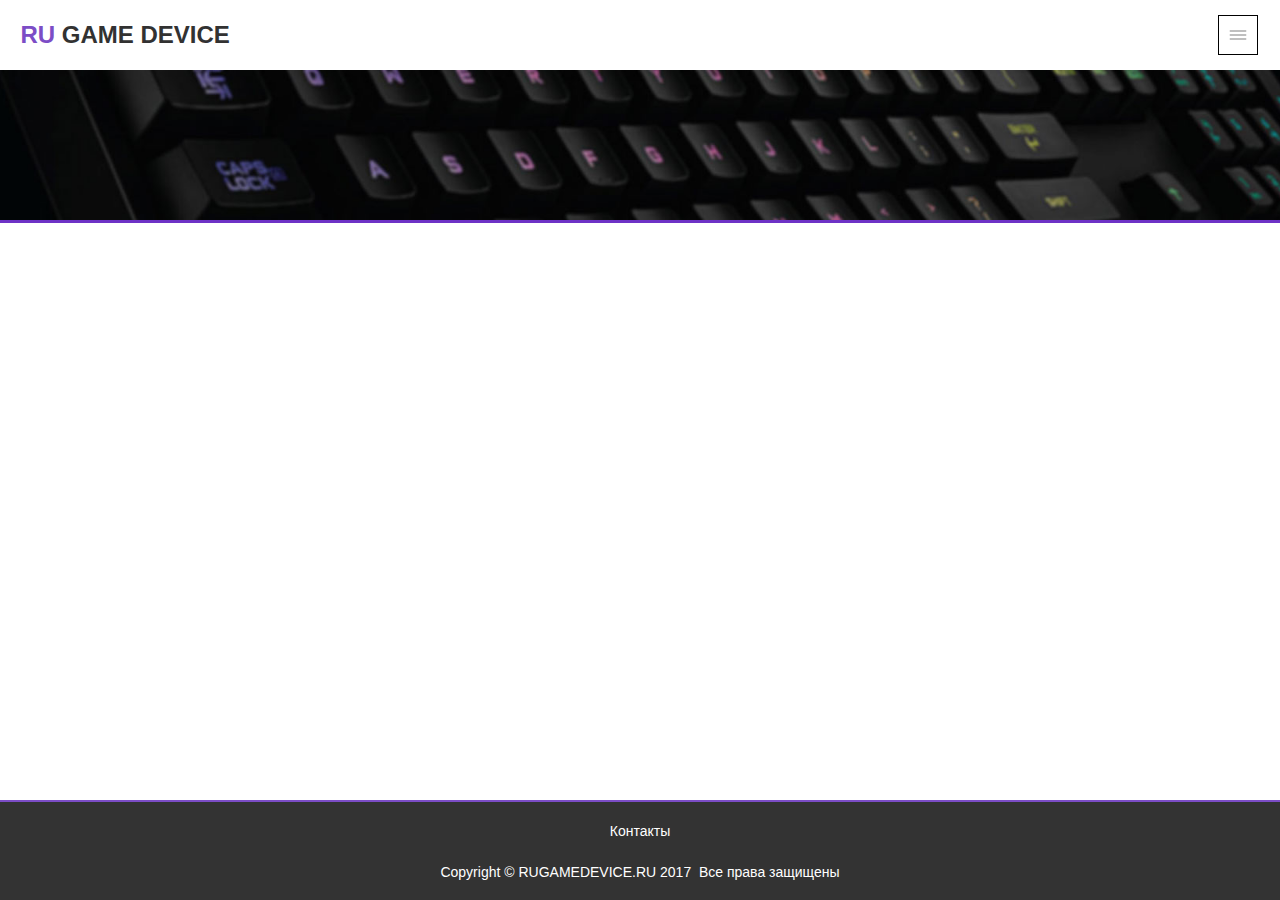
<file: contacts.html>
<!DOCTYPE html>
<html class="nojs html css_verticalspacer" lang="ru-RU">
 <head>

  <meta http-equiv="Content-type" content="text/html;charset=UTF-8"/>
  <meta name="generator" content="2018.0.0.379"/>
  <meta name="viewport" content="width=device-width, initial-scale=1.0"/>
  
  <script type="text/javascript">
   // Update the 'nojs'/'js' class on the html node
document.documentElement.className = document.documentElement.className.replace(/\bnojs\b/g, 'js');

// Check that all required assets are uploaded and up-to-date
if(typeof Muse == "undefined") window.Muse = {}; window.Muse.assets = {"required":["museutils.js", "museconfig.js", "jquery.watch.js", "jquery.musemenu.js", "webpro.js", "musewpslideshow.js", "jquery.museoverlay.js", "touchswipe.js", "jquery.musepolyfill.bgsize.js", "musewpdisclosure.js", "jquery.museresponsive.js", "require.js", "contacts.css"], "outOfDate":[]};
</script>
  
  <link rel="shortcut icon" href="images/favicon.ico?crc=4039240506"/>
  <title>Контакты</title>
  <!-- CSS -->
  <link rel="stylesheet" type="text/css" href="css/site_global.css?crc=118981354"/>
  <link rel="stylesheet" type="text/css" href="css/master_template.css?crc=55955268"/>
  <link rel="stylesheet" type="text/css" href="css/contacts.css?crc=264219651" id="pagesheet"/>
  <!-- IE-only CSS -->
  <!--[if lt IE 9]>
  <link rel="stylesheet" type="text/css" href="css/nomq_preview_master_template.css?crc=270166280"/>
  <link rel="stylesheet" type="text/css" href="css/nomq_contacts.css?crc=4178155971" id="nomq_pagesheet"/>
  <![endif]-->
  <!-- Other scripts -->
  <script type="text/javascript">
   var __adobewebfontsappname__ = "muse";
</script>
  <!-- JS includes -->
  <script src="https://webfonts.creativecloud.com/open-sans:n7:default;source-sans-pro:n3:default.js" type="text/javascript" async></script>
  <!--[if lt IE 9]>
  <script src="scripts/html5shiv.js?crc=4241844378" type="text/javascript"></script>
  <![endif]-->
    <!--custom head HTML-->
  <script type="text/javascript" src="https://cdnjs.cloudflare.com/ajax/libs/wow/1.1.2/wow.min.js"></script><link rel="stylesheet" href="https://cdnjs.cloudflare.com/ajax/libs/animate.css/3.5.1/animate.min.css"><script type="text/javascript" src="https://cdnjs.cloudflare.com/ajax/libs/jquery/1.8.3/jquery.min.js"></script><link rel="stylesheet" href="https://cdnjs.cloudflare.com/ajax/libs/font-awesome/4.7.0/css/font-awesome.min.css" />
  <!--HTML Widget code-->
  

  <style type="text/css">
.hideme {
				background-color: #242424;
				background-image: url("http://www.qooqee.com/logo/qlogo.png") ;
  background-repeat: no-repeat;
  background-size: contain;
    	  		width: 130px;
    	  		height: 130px;
    	  		}
    	  		
    	  		
    	  		#u24714 {
    	  		top: -2300px;
    	  		}

</style>

	
<style>
.menu-toggle{
	flex:0 0 auto;
	width:40px;
	height:40px;
	border:1px solid #000000;
    box-sizing: border-box;
	cursor:pointer;
	position:relative;
}
.hamburger,.cross{
	position:absolute;
	top:50%;
	left:50%;
	transform:translate(-50%,-50%);
}
.hamburger span{
	display:block;
	width:17px;
	height:1px;
	margin-bottom:3px;
	overflow:hidden;
	position:relative;
}
.hamburger span:last-child{
	margin:0;
}
.hamburger span:before,.hamburger span:after{
	content:"";
	position:absolute;
	width:100%;
	height:100%;
	background-color:#000000;
	transform:translateX(-200%);
	transition:transform ease 300ms;
}
.hamburger span:after{
	transform:translateX(0);
}
.hamburger span:nth-child(2):before,.hamburger span:nth-child(2):after{
	transition-delay:75ms;
}
.hamburger span:last-child:before,.hamburger span:last-child:after{
	transition-delay:150ms;
}
.menu-toggle:hover .hamburger span:before{
	transform:translateX(0);
}
.menu-toggle:hover .hamburger span:after{
	transform:translateX(200%);
}
.menu-toggle.active .hamburger span:before{
	transform:translateX(100%);
}
.menu-toggle.active .hamburger span:after{
	transform:translateX(200%);
}
.cross span{
	display:block;
	width:18px;
	height:2px;
	background-color:#000000;
	transform:translateY(50%) rotate(45deg) scaleX(0);
	transition:transform ease 200ms;
}
.cross span:last-child{
	transform:translateY(-50%) rotate(-45deg) scaleX(0);
}
.menu-toggle.active .cross span{
	transition-delay:450ms;
	transform:translateY(50%) rotate(45deg) scaleX(1);
}
.menu-toggle.active .cross span:last-child{
	transform:translateY(-50%) rotate(-45deg) scaleX(1);
}
</style>
	
 </head>
 <body>

  <div class="breakpoint active" id="bp_infinity" data-min-width="1065"><!-- responsive breakpoint node -->
   <div class="clearfix borderbox" id="page"><!-- group -->
    <div class="size_fixed grpelem shared_content" id="u24714" data-sizePolicy="fixed" data-pintopage="page_fixedLeft" data-content-guid="u24714_content"><!-- custom html -->
     	  


<div class='hideme' ></div>







    </div>
    <div class="clearfix grpelem" id="ppu24668-6"><!-- column -->
     <div class="clearfix colelem" id="pu24668-6"><!-- group -->
      <div class="clearfix grpelem shared_content" id="u24668-6" data-muse-temp-textContainer-sizePolicy="true" data-muse-temp-textContainer-pinning="true" data-content-guid="u24668-6_content"><!-- content -->
       <p><span id="u24668">RU</span> <span id="u24668-3">GAME DEVICE</span></p>
      </div>
      <div class="PamphletWidget clearfix allow_click_through grpelem" id="pamphletu24669" data-visibility="changed" style="visibility:hidden"><!-- none box -->
       <div class="popup_anchor allow_click_through grpelem" data-col-pos="0" id="u24670popup">
        <div class="ContainerGroup clearfix" data-col-pos="0" id="u24670"><!-- none box -->
         <div class="Container invi borderbox clearfix grpelem" data-col-pos="0" id="u24671"><!-- group -->
          <nav class="MenuBar clearfix grpelem" id="menuu24672"><!-- horizontal box -->
           <div class="MenuItemContainer clearfix grpelem" id="u24694"><!-- vertical box -->
            <a class="nonblock nontext MenuItem MenuItemWithSubMenu borderbox transition clearfix colelem" id="u24695" href="index.html"><!-- horizontal box --><div class="MenuItemLabel NoWrap transition clearfix grpelem" id="u24698-4" data-muse-temp-textContainer-sizePolicy="true" data-muse-temp-textContainer-pinning="true"><!-- content --><p class="shared_content" data-content-guid="u24698-4_0_content">Главная</p></div></a>
           </div>
           <div class="MenuItemContainer clearfix grpelem" id="u25813"><!-- vertical box -->
            <a class="nonblock nontext MenuItem MenuItemWithSubMenu borderbox transition clearfix colelem" id="u25816" href="goods.html"><!-- horizontal box --><div class="MenuItemLabel NoWrap transition clearfix grpelem" id="u25818-4" data-muse-temp-textContainer-sizePolicy="true" data-muse-temp-textContainer-pinning="true"><!-- content --><p class="shared_content" data-content-guid="u25818-4_0_content">Товары</p></div></a>
           </div>
           <div class="MenuItemContainer clearfix grpelem" id="u25792"><!-- vertical box -->
            <a class="nonblock nontext MenuItem MenuItemWithSubMenu borderbox transition clearfix colelem" id="u25795" href="about.html"><!-- horizontal box --><div class="MenuItemLabel NoWrap transition clearfix grpelem" id="u25797-4" data-muse-temp-textContainer-sizePolicy="true" data-muse-temp-textContainer-pinning="true"><!-- content --><p class="shared_content" data-content-guid="u25797-4_0_content">О нас</p></div></a>
           </div>
           <div class="MenuItemContainer clearfix grpelem" id="u25771"><!-- vertical box -->
            <a class="nonblock nontext MenuItem MenuItemWithSubMenu borderbox transition clearfix colelem" id="u25774" href="faq.html"><!-- horizontal box --><div class="MenuItemLabel NoWrap transition clearfix grpelem" id="u25776-4" data-muse-temp-textContainer-sizePolicy="true" data-muse-temp-textContainer-pinning="true"><!-- content --><p class="shared_content" data-content-guid="u25776-4_0_content">FAQ</p></div></a>
           </div>
           <div class="MenuItemContainer clearfix grpelem" id="u25750"><!-- vertical box -->
            <a class="nonblock nontext MenuItem MenuItemWithSubMenu MuseMenuActive borderbox transition clearfix colelem" id="u25753" href="contacts.html"><!-- horizontal box --><div class="MenuItemLabel NoWrap transition clearfix grpelem" id="u25755-4" data-muse-temp-textContainer-sizePolicy="true" data-muse-temp-textContainer-pinning="true"><!-- content --><p class="shared_content" data-content-guid="u25755-4_0_content">Контакты</p></div></a>
           </div>
          </nav>
         </div>
        </div>
       </div>
       <div class="ThumbGroup clearfix grpelem" data-col-pos="1" id="u24709"><!-- none box -->
        <div class="popup_anchor allow_click_through grpelem" data-col-pos="0" id="u24710popup">
         <div class="Thumb popup_element borderbox clearfix" data-col-pos="0" id="u24710"><!-- group -->
          <div class="size_fixed grpelem shared_content" id="u24711" data-sizePolicy="fixed" data-pintopage="page_fluidx" data-content-guid="u24711_content"><!-- custom html -->
           
  <div class="menu-toggle">
	<div class="hamburger">
		<span></span>
		<span></span>
		<span></span>
	</div>
	<div class="cross">
		<span></span>
		<span></span>
	</div>
</div>

          </div>
         </div>
        </div>
       </div>
      </div>
     </div>
     <div class="browser_width colelem shared_content" id="u25536-bw" data-content-guid="u25536-bw_content">
      <div class="museBGSize" id="u25536"><!-- simple frame --></div>
     </div>
    </div>
    <div class="verticalspacer shared_content" data-offset-top="223" data-content-above-spacer="223" data-content-below-spacer="100" data-sizePolicy="fixed" data-pintopage="page_fixedLeft" data-content-guid="page_2_content"></div>
    <div class="clearfix grpelem shared_content" id="pu25028" data-content-guid="pu25028_content"><!-- group -->
     <div class="browser_width grpelem" id="u25028-bw">
      <div id="u25028"><!-- group -->
       <div class="clearfix" id="u25028_align_to_page">
        <div class="clearfix grpelem" id="u25034-4" data-sizePolicy="fixed" data-pintopage="page_fluidx"><!-- content -->
         <p>Контакты</p>
        </div>
       </div>
      </div>
     </div>
     <div class="browser_width grpelem" id="u25031-4-bw">
      <div class="clearfix" id="u25031-4" data-muse-temp-textContainer-sizePolicy="true" data-muse-temp-textContainer-pinning="true"><!-- content -->
       <p>Copyright © RUGAMEDEVICE.RU 2017&nbsp; Все права защищены</p>
      </div>
     </div>
    </div>
   </div>
  </div>
  <div class="breakpoint" id="bp_1064" data-min-width="961" data-max-width="1064"><!-- responsive breakpoint node -->
   <div class="clearfix borderbox temp_no_id" data-orig-id="page"><!-- group -->
    <span class="size_fixed grpelem placeholder" data-placeholder-for="u24714_content"><!-- placeholder node --></span>
    <div class="clearfix grpelem" id="pu25536"><!-- group -->
     <span class="browser_width grpelem placeholder" data-placeholder-for="u25536-bw_content"><!-- placeholder node --></span>
     <div class="PamphletWidget clearfix allow_click_through grpelem temp_no_id" data-visibility="changed" style="visibility:hidden" data-orig-id="pamphletu24669"><!-- none box -->
      <div class="popup_anchor allow_click_through grpelem temp_no_id" data-col-pos="0" data-orig-id="u24670popup">
       <div class="ContainerGroup clearfix temp_no_id" data-col-pos="0" data-orig-id="u24670"><!-- none box -->
        <div class="Container invi borderbox clearfix grpelem temp_no_id" data-col-pos="0" data-orig-id="u24671"><!-- group -->
         <nav class="MenuBar clearfix grpelem temp_no_id" data-orig-id="menuu24672"><!-- horizontal box -->
          <div class="MenuItemContainer clearfix grpelem temp_no_id" data-orig-id="u24694"><!-- vertical box -->
           <a class="nonblock nontext MenuItem MenuItemWithSubMenu borderbox transition clearfix colelem temp_no_id" href="index.html" data-orig-id="u24695"><!-- horizontal box --><div class="MenuItemLabel NoWrap transition clearfix grpelem temp_no_id" data-muse-temp-textContainer-sizePolicy="true" data-muse-temp-textContainer-pinning="true" data-orig-id="u24698-4"><!-- content --><span class="placeholder" data-placeholder-for="u24698-4_0_content"><!-- placeholder node --></span></div></a>
          </div>
          <div class="MenuItemContainer clearfix grpelem temp_no_id" data-orig-id="u25813"><!-- vertical box -->
           <a class="nonblock nontext MenuItem MenuItemWithSubMenu borderbox transition clearfix colelem temp_no_id" href="goods.html" data-orig-id="u25816"><!-- horizontal box --><div class="MenuItemLabel NoWrap transition clearfix grpelem temp_no_id" data-muse-temp-textContainer-sizePolicy="true" data-muse-temp-textContainer-pinning="true" data-orig-id="u25818-4"><!-- content --><span class="placeholder" data-placeholder-for="u25818-4_0_content"><!-- placeholder node --></span></div></a>
          </div>
          <div class="MenuItemContainer clearfix grpelem temp_no_id" data-orig-id="u25792"><!-- vertical box -->
           <a class="nonblock nontext MenuItem MenuItemWithSubMenu borderbox transition clearfix colelem temp_no_id" href="about.html" data-orig-id="u25795"><!-- horizontal box --><div class="MenuItemLabel NoWrap transition clearfix grpelem temp_no_id" data-muse-temp-textContainer-sizePolicy="true" data-muse-temp-textContainer-pinning="true" data-orig-id="u25797-4"><!-- content --><span class="placeholder" data-placeholder-for="u25797-4_0_content"><!-- placeholder node --></span></div></a>
          </div>
          <div class="MenuItemContainer clearfix grpelem temp_no_id" data-orig-id="u25771"><!-- vertical box -->
           <a class="nonblock nontext MenuItem MenuItemWithSubMenu borderbox transition clearfix colelem temp_no_id" href="faq.html" data-orig-id="u25774"><!-- horizontal box --><div class="MenuItemLabel NoWrap transition clearfix grpelem temp_no_id" data-muse-temp-textContainer-sizePolicy="true" data-muse-temp-textContainer-pinning="true" data-orig-id="u25776-4"><!-- content --><span class="placeholder" data-placeholder-for="u25776-4_0_content"><!-- placeholder node --></span></div></a>
          </div>
          <div class="MenuItemContainer clearfix grpelem temp_no_id" data-orig-id="u25750"><!-- vertical box -->
           <a class="nonblock nontext MenuItem MenuItemWithSubMenu MuseMenuActive borderbox transition clearfix colelem temp_no_id" href="contacts.html" data-orig-id="u25753"><!-- horizontal box --><div class="MenuItemLabel NoWrap transition clearfix grpelem temp_no_id" data-muse-temp-textContainer-sizePolicy="true" data-muse-temp-textContainer-pinning="true" data-orig-id="u25755-4"><!-- content --><span class="placeholder" data-placeholder-for="u25755-4_0_content"><!-- placeholder node --></span></div></a>
          </div>
         </nav>
        </div>
       </div>
      </div>
      <div class="ThumbGroup clearfix grpelem temp_no_id" data-col-pos="1" data-orig-id="u24709"><!-- none box -->
       <div class="popup_anchor allow_click_through grpelem temp_no_id" data-col-pos="0" data-orig-id="u24710popup">
        <div class="Thumb popup_element borderbox clearfix temp_no_id" data-col-pos="0" data-orig-id="u24710"><!-- group -->
         <span class="size_fixed grpelem placeholder" data-placeholder-for="u24711_content"><!-- placeholder node --></span>
        </div>
       </div>
      </div>
     </div>
     <span class="clearfix grpelem placeholder" data-placeholder-for="u24668-6_content"><!-- placeholder node --></span>
    </div>
    <div class="verticalspacer" data-offset-top="223" data-content-above-spacer="220" data-content-below-spacer="100" data-sizePolicy="fixed" data-pintopage="page_fixedLeft"></div>
    <span class="clearfix grpelem placeholder" data-placeholder-for="pu25028_content"><!-- placeholder node --></span>
   </div>
  </div>
  <div class="breakpoint" id="bp_960" data-min-width="801" data-max-width="960"><!-- responsive breakpoint node -->
   <div class="clearfix borderbox temp_no_id" data-orig-id="page"><!-- group -->
    <span class="size_fixed grpelem placeholder" data-placeholder-for="u24714_content"><!-- placeholder node --></span>
    <div class="clearfix grpelem temp_no_id" data-orig-id="ppu24668-6"><!-- column -->
     <div class="clearfix colelem temp_no_id" data-orig-id="pu24668-6"><!-- group -->
      <span class="clearfix grpelem placeholder" data-placeholder-for="u24668-6_content"><!-- placeholder node --></span>
      <div class="PamphletWidget clearfix allow_click_through grpelem temp_no_id" data-visibility="changed" style="visibility:hidden" data-orig-id="pamphletu24669"><!-- none box -->
       <div class="popup_anchor allow_click_through grpelem temp_no_id" data-col-pos="0" data-orig-id="u24670popup">
        <div class="ContainerGroup clearfix temp_no_id" data-col-pos="0" data-orig-id="u24670"><!-- none box -->
         <div class="Container invi borderbox clearfix grpelem temp_no_id" data-col-pos="0" data-orig-id="u24671"><!-- group -->
          <nav class="MenuBar clearfix grpelem temp_no_id" data-orig-id="menuu24672"><!-- horizontal box -->
           <div class="MenuItemContainer clearfix grpelem temp_no_id" data-orig-id="u24694"><!-- vertical box -->
            <a class="nonblock nontext MenuItem MenuItemWithSubMenu borderbox transition clearfix colelem temp_no_id" href="index.html" data-orig-id="u24695"><!-- horizontal box --><div class="MenuItemLabel NoWrap transition clearfix grpelem temp_no_id" data-muse-temp-textContainer-sizePolicy="true" data-muse-temp-textContainer-pinning="true" data-orig-id="u24698-4"><!-- content --><span class="placeholder" data-placeholder-for="u24698-4_0_content"><!-- placeholder node --></span></div></a>
           </div>
           <div class="MenuItemContainer clearfix grpelem temp_no_id" data-orig-id="u25813"><!-- vertical box -->
            <a class="nonblock nontext MenuItem MenuItemWithSubMenu borderbox transition clearfix colelem temp_no_id" href="goods.html" data-orig-id="u25816"><!-- horizontal box --><div class="MenuItemLabel NoWrap transition clearfix grpelem temp_no_id" data-muse-temp-textContainer-sizePolicy="true" data-muse-temp-textContainer-pinning="true" data-orig-id="u25818-4"><!-- content --><span class="placeholder" data-placeholder-for="u25818-4_0_content"><!-- placeholder node --></span></div></a>
           </div>
           <div class="MenuItemContainer clearfix grpelem temp_no_id" data-orig-id="u25792"><!-- vertical box -->
            <a class="nonblock nontext MenuItem MenuItemWithSubMenu borderbox transition clearfix colelem temp_no_id" href="about.html" data-orig-id="u25795"><!-- horizontal box --><div class="MenuItemLabel NoWrap transition clearfix grpelem temp_no_id" data-muse-temp-textContainer-sizePolicy="true" data-muse-temp-textContainer-pinning="true" data-orig-id="u25797-4"><!-- content --><span class="placeholder" data-placeholder-for="u25797-4_0_content"><!-- placeholder node --></span></div></a>
           </div>
           <div class="MenuItemContainer clearfix grpelem temp_no_id" data-orig-id="u25771"><!-- vertical box -->
            <a class="nonblock nontext MenuItem MenuItemWithSubMenu borderbox transition clearfix colelem temp_no_id" href="faq.html" data-orig-id="u25774"><!-- horizontal box --><div class="MenuItemLabel NoWrap transition clearfix grpelem temp_no_id" data-muse-temp-textContainer-sizePolicy="true" data-muse-temp-textContainer-pinning="true" data-orig-id="u25776-4"><!-- content --><span class="placeholder" data-placeholder-for="u25776-4_0_content"><!-- placeholder node --></span></div></a>
           </div>
           <div class="MenuItemContainer clearfix grpelem temp_no_id" data-orig-id="u25750"><!-- vertical box -->
            <a class="nonblock nontext MenuItem MenuItemWithSubMenu MuseMenuActive borderbox transition clearfix colelem temp_no_id" href="contacts.html" data-orig-id="u25753"><!-- horizontal box --><div class="MenuItemLabel NoWrap transition clearfix grpelem temp_no_id" data-muse-temp-textContainer-sizePolicy="true" data-muse-temp-textContainer-pinning="true" data-orig-id="u25755-4"><!-- content --><span class="placeholder" data-placeholder-for="u25755-4_0_content"><!-- placeholder node --></span></div></a>
           </div>
          </nav>
         </div>
        </div>
       </div>
       <div class="ThumbGroup clearfix grpelem temp_no_id" data-col-pos="1" data-orig-id="u24709"><!-- none box -->
        <div class="popup_anchor allow_click_through grpelem temp_no_id" data-col-pos="0" data-orig-id="u24710popup">
         <div class="Thumb popup_element borderbox clearfix temp_no_id" data-col-pos="0" data-orig-id="u24710"><!-- group -->
          <span class="size_fixed grpelem placeholder" data-placeholder-for="u24711_content"><!-- placeholder node --></span>
         </div>
        </div>
       </div>
      </div>
     </div>
     <span class="browser_width colelem placeholder" data-placeholder-for="u25536-bw_content"><!-- placeholder node --></span>
    </div>
    <span class="verticalspacer placeholder" data-placeholder-for="page_2_content"><!-- placeholder node --></span>
    <span class="clearfix grpelem placeholder" data-placeholder-for="pu25028_content"><!-- placeholder node --></span>
   </div>
  </div>
  <div class="breakpoint" id="bp_800" data-min-width="651" data-max-width="800"><!-- responsive breakpoint node -->
   <div class="clearfix borderbox temp_no_id" data-orig-id="page"><!-- group -->
    <div class="clearfix grpelem temp_no_id" data-orig-id="pu25536"><!-- group -->
     <span class="browser_width grpelem placeholder" data-placeholder-for="u25536-bw_content"><!-- placeholder node --></span>
     <span class="size_fixed grpelem placeholder" data-placeholder-for="u24714_content"><!-- placeholder node --></span>
     <div class="PamphletWidget clearfix allow_click_through grpelem temp_no_id" data-visibility="changed" style="visibility:hidden" data-orig-id="pamphletu24669"><!-- none box -->
      <div class="popup_anchor allow_click_through grpelem temp_no_id" data-col-pos="0" data-orig-id="u24670popup">
       <div class="ContainerGroup clearfix temp_no_id" data-col-pos="0" data-orig-id="u24670"><!-- none box -->
        <div class="Container invi borderbox clearfix grpelem temp_no_id" data-col-pos="0" data-orig-id="u24671"><!-- group -->
         <nav class="MenuBar clearfix grpelem temp_no_id" data-orig-id="menuu24672"><!-- horizontal box -->
          <div class="MenuItemContainer clearfix grpelem temp_no_id" data-orig-id="u24694"><!-- vertical box -->
           <a class="nonblock nontext MenuItem MenuItemWithSubMenu borderbox transition clearfix colelem temp_no_id" href="index.html" data-orig-id="u24695"><!-- horizontal box --><div class="MenuItemLabel NoWrap transition clearfix grpelem temp_no_id" data-muse-temp-textContainer-sizePolicy="true" data-muse-temp-textContainer-pinning="true" data-orig-id="u24698-4"><!-- content --><span class="placeholder" data-placeholder-for="u24698-4_0_content"><!-- placeholder node --></span></div></a>
          </div>
          <div class="MenuItemContainer clearfix grpelem temp_no_id" data-orig-id="u25813"><!-- vertical box -->
           <a class="nonblock nontext MenuItem MenuItemWithSubMenu borderbox transition clearfix colelem temp_no_id" href="goods.html" data-orig-id="u25816"><!-- horizontal box --><div class="MenuItemLabel NoWrap transition clearfix grpelem temp_no_id" data-muse-temp-textContainer-sizePolicy="true" data-muse-temp-textContainer-pinning="true" data-orig-id="u25818-4"><!-- content --><span class="placeholder" data-placeholder-for="u25818-4_0_content"><!-- placeholder node --></span></div></a>
          </div>
          <div class="MenuItemContainer clearfix grpelem temp_no_id" data-orig-id="u25792"><!-- vertical box -->
           <a class="nonblock nontext MenuItem MenuItemWithSubMenu borderbox transition clearfix colelem temp_no_id" href="about.html" data-orig-id="u25795"><!-- horizontal box --><div class="MenuItemLabel NoWrap transition clearfix grpelem temp_no_id" data-muse-temp-textContainer-sizePolicy="true" data-muse-temp-textContainer-pinning="true" data-orig-id="u25797-4"><!-- content --><span class="placeholder" data-placeholder-for="u25797-4_0_content"><!-- placeholder node --></span></div></a>
          </div>
          <div class="MenuItemContainer clearfix grpelem temp_no_id" data-orig-id="u25771"><!-- vertical box -->
           <a class="nonblock nontext MenuItem MenuItemWithSubMenu borderbox transition clearfix colelem temp_no_id" href="faq.html" data-orig-id="u25774"><!-- horizontal box --><div class="MenuItemLabel NoWrap transition clearfix grpelem temp_no_id" data-muse-temp-textContainer-sizePolicy="true" data-muse-temp-textContainer-pinning="true" data-orig-id="u25776-4"><!-- content --><span class="placeholder" data-placeholder-for="u25776-4_0_content"><!-- placeholder node --></span></div></a>
          </div>
          <div class="MenuItemContainer clearfix grpelem temp_no_id" data-orig-id="u25750"><!-- vertical box -->
           <a class="nonblock nontext MenuItem MenuItemWithSubMenu MuseMenuActive borderbox transition clearfix colelem temp_no_id" href="contacts.html" data-orig-id="u25753"><!-- horizontal box --><div class="MenuItemLabel NoWrap transition clearfix grpelem temp_no_id" data-muse-temp-textContainer-sizePolicy="true" data-muse-temp-textContainer-pinning="true" data-orig-id="u25755-4"><!-- content --><span class="placeholder" data-placeholder-for="u25755-4_0_content"><!-- placeholder node --></span></div></a>
          </div>
         </nav>
        </div>
       </div>
      </div>
      <div class="ThumbGroup clearfix grpelem temp_no_id" data-col-pos="1" data-sizePolicy="fluidWidth" data-pintopage="page_fixedRight" data-orig-id="u24709"><!-- none box -->
       <div class="popup_anchor allow_click_through grpelem temp_no_id" data-col-pos="0" data-orig-id="u24710popup">
        <div class="Thumb popup_element borderbox clearfix temp_no_id" data-col-pos="0" data-sizePolicy="fluidWidth" data-pintopage="page_fixedRight" data-orig-id="u24710"><!-- group -->
         <span class="size_fixed grpelem placeholder" data-placeholder-for="u24711_content"><!-- placeholder node --></span>
        </div>
       </div>
      </div>
     </div>
     <span class="clearfix grpelem placeholder" data-placeholder-for="u24668-6_content"><!-- placeholder node --></span>
    </div>
    <div class="verticalspacer" data-offset-top="223" data-content-above-spacer="220" data-content-below-spacer="90" data-sizePolicy="fixed" data-pintopage="page_fixedLeft"></div>
    <span class="clearfix grpelem placeholder" data-placeholder-for="pu25028_content"><!-- placeholder node --></span>
   </div>
  </div>
  <div class="breakpoint" id="bp_650" data-min-width="561" data-max-width="650"><!-- responsive breakpoint node -->
   <div class="clearfix borderbox temp_no_id" data-orig-id="page"><!-- group -->
    <span class="size_fixed grpelem placeholder" data-placeholder-for="u24714_content"><!-- placeholder node --></span>
    <div class="clearfix grpelem temp_no_id" data-orig-id="ppu24668-6"><!-- column -->
     <div class="clearfix colelem temp_no_id" data-orig-id="pu24668-6"><!-- group -->
      <span class="clearfix grpelem placeholder" data-placeholder-for="u24668-6_content"><!-- placeholder node --></span>
      <div class="PamphletWidget clearfix allow_click_through grpelem temp_no_id" data-visibility="changed" style="visibility:hidden" data-orig-id="pamphletu24669"><!-- none box -->
       <div class="popup_anchor allow_click_through grpelem temp_no_id" data-col-pos="0" data-orig-id="u24670popup">
        <div class="ContainerGroup clearfix temp_no_id" data-col-pos="0" data-orig-id="u24670"><!-- none box -->
         <div class="Container invi borderbox clearfix grpelem temp_no_id" data-col-pos="0" data-orig-id="u24671"><!-- group -->
          <nav class="MenuBar clearfix grpelem temp_no_id" data-orig-id="menuu24672"><!-- horizontal box -->
           <div class="MenuItemContainer clearfix grpelem temp_no_id" data-orig-id="u24694"><!-- vertical box -->
            <a class="nonblock nontext MenuItem MenuItemWithSubMenu borderbox transition clearfix colelem temp_no_id" href="index.html" data-orig-id="u24695"><!-- horizontal box --><div class="MenuItemLabel NoWrap transition clearfix grpelem temp_no_id" data-muse-temp-textContainer-sizePolicy="true" data-muse-temp-textContainer-pinning="true" data-orig-id="u24698-4"><!-- content --><span class="placeholder" data-placeholder-for="u24698-4_0_content"><!-- placeholder node --></span></div></a>
           </div>
           <div class="MenuItemContainer clearfix grpelem temp_no_id" data-orig-id="u25813"><!-- vertical box -->
            <a class="nonblock nontext MenuItem MenuItemWithSubMenu borderbox transition clearfix colelem temp_no_id" href="goods.html" data-orig-id="u25816"><!-- horizontal box --><div class="MenuItemLabel NoWrap transition clearfix grpelem temp_no_id" data-muse-temp-textContainer-sizePolicy="true" data-muse-temp-textContainer-pinning="true" data-orig-id="u25818-4"><!-- content --><span class="placeholder" data-placeholder-for="u25818-4_0_content"><!-- placeholder node --></span></div></a>
           </div>
           <div class="MenuItemContainer clearfix grpelem temp_no_id" data-orig-id="u25792"><!-- vertical box -->
            <a class="nonblock nontext MenuItem MenuItemWithSubMenu borderbox transition clearfix colelem temp_no_id" href="about.html" data-orig-id="u25795"><!-- horizontal box --><div class="MenuItemLabel NoWrap transition clearfix grpelem temp_no_id" data-muse-temp-textContainer-sizePolicy="true" data-muse-temp-textContainer-pinning="true" data-orig-id="u25797-4"><!-- content --><span class="placeholder" data-placeholder-for="u25797-4_0_content"><!-- placeholder node --></span></div></a>
           </div>
           <div class="MenuItemContainer clearfix grpelem temp_no_id" data-orig-id="u25771"><!-- vertical box -->
            <a class="nonblock nontext MenuItem MenuItemWithSubMenu borderbox transition clearfix colelem temp_no_id" href="faq.html" data-orig-id="u25774"><!-- horizontal box --><div class="MenuItemLabel NoWrap transition clearfix grpelem temp_no_id" data-muse-temp-textContainer-sizePolicy="true" data-muse-temp-textContainer-pinning="true" data-orig-id="u25776-4"><!-- content --><span class="placeholder" data-placeholder-for="u25776-4_0_content"><!-- placeholder node --></span></div></a>
           </div>
           <div class="MenuItemContainer clearfix grpelem temp_no_id" data-orig-id="u25750"><!-- vertical box -->
            <a class="nonblock nontext MenuItem MenuItemWithSubMenu MuseMenuActive borderbox transition clearfix colelem temp_no_id" href="contacts.html" data-orig-id="u25753"><!-- horizontal box --><div class="MenuItemLabel NoWrap transition clearfix grpelem temp_no_id" data-muse-temp-textContainer-sizePolicy="true" data-muse-temp-textContainer-pinning="true" data-orig-id="u25755-4"><!-- content --><span class="placeholder" data-placeholder-for="u25755-4_0_content"><!-- placeholder node --></span></div></a>
           </div>
          </nav>
         </div>
        </div>
       </div>
       <div class="ThumbGroup clearfix grpelem temp_no_id" data-col-pos="1" data-sizePolicy="fluidWidth" data-pintopage="page_fixedRight" data-orig-id="u24709"><!-- none box -->
        <div class="popup_anchor allow_click_through grpelem temp_no_id" data-col-pos="0" data-orig-id="u24710popup">
         <div class="Thumb popup_element borderbox clearfix temp_no_id" data-col-pos="0" data-sizePolicy="fluidWidth" data-pintopage="page_fixedRight" data-orig-id="u24710"><!-- group -->
          <span class="size_fixed grpelem placeholder" data-placeholder-for="u24711_content"><!-- placeholder node --></span>
         </div>
        </div>
       </div>
      </div>
     </div>
     <span class="browser_width colelem placeholder" data-placeholder-for="u25536-bw_content"><!-- placeholder node --></span>
    </div>
    <div class="verticalspacer shared_content" data-offset-top="223" data-content-above-spacer="223" data-content-below-spacer="85" data-sizePolicy="fixed" data-pintopage="page_fixedLeft" data-content-guid="page_2_content1"></div>
    <span class="clearfix grpelem placeholder" data-placeholder-for="pu25028_content"><!-- placeholder node --></span>
   </div>
  </div>
  <div class="breakpoint" id="bp_560" data-min-width="481" data-max-width="560"><!-- responsive breakpoint node -->
   <div class="clearfix borderbox temp_no_id" data-orig-id="page"><!-- group -->
    <span class="size_fixed grpelem placeholder" data-placeholder-for="u24714_content"><!-- placeholder node --></span>
    <div class="clearfix grpelem temp_no_id" data-orig-id="ppu24668-6"><!-- column -->
     <div class="clearfix colelem temp_no_id" data-orig-id="pu24668-6"><!-- group -->
      <span class="clearfix grpelem placeholder" data-placeholder-for="u24668-6_content"><!-- placeholder node --></span>
      <div class="PamphletWidget clearfix allow_click_through grpelem temp_no_id" data-visibility="changed" style="visibility:hidden" data-orig-id="pamphletu24669"><!-- none box -->
       <div class="popup_anchor allow_click_through grpelem temp_no_id" data-col-pos="0" data-orig-id="u24670popup">
        <div class="ContainerGroup clearfix temp_no_id" data-col-pos="0" data-orig-id="u24670"><!-- none box -->
         <div class="Container invi borderbox clearfix grpelem temp_no_id" data-col-pos="0" data-orig-id="u24671"><!-- group -->
          <nav class="MenuBar clearfix grpelem temp_no_id" data-orig-id="menuu24672"><!-- horizontal box -->
           <div class="MenuItemContainer clearfix grpelem temp_no_id" data-orig-id="u24694"><!-- vertical box -->
            <a class="nonblock nontext MenuItem MenuItemWithSubMenu borderbox transition clearfix colelem temp_no_id" href="index.html" data-orig-id="u24695"><!-- horizontal box --><div class="MenuItemLabel NoWrap transition clearfix grpelem temp_no_id" data-muse-temp-textContainer-sizePolicy="true" data-muse-temp-textContainer-pinning="true" data-orig-id="u24698-4"><!-- content --><span class="placeholder" data-placeholder-for="u24698-4_0_content"><!-- placeholder node --></span></div></a>
           </div>
           <div class="MenuItemContainer clearfix grpelem temp_no_id" data-orig-id="u25813"><!-- vertical box -->
            <a class="nonblock nontext MenuItem MenuItemWithSubMenu borderbox transition clearfix colelem temp_no_id" href="goods.html" data-orig-id="u25816"><!-- horizontal box --><div class="MenuItemLabel NoWrap transition clearfix grpelem temp_no_id" data-muse-temp-textContainer-sizePolicy="true" data-muse-temp-textContainer-pinning="true" data-orig-id="u25818-4"><!-- content --><span class="placeholder" data-placeholder-for="u25818-4_0_content"><!-- placeholder node --></span></div></a>
           </div>
           <div class="MenuItemContainer clearfix grpelem temp_no_id" data-orig-id="u25792"><!-- vertical box -->
            <a class="nonblock nontext MenuItem MenuItemWithSubMenu borderbox transition clearfix colelem temp_no_id" href="about.html" data-orig-id="u25795"><!-- horizontal box --><div class="MenuItemLabel NoWrap transition clearfix grpelem temp_no_id" data-muse-temp-textContainer-sizePolicy="true" data-muse-temp-textContainer-pinning="true" data-orig-id="u25797-4"><!-- content --><span class="placeholder" data-placeholder-for="u25797-4_0_content"><!-- placeholder node --></span></div></a>
           </div>
           <div class="MenuItemContainer clearfix grpelem temp_no_id" data-orig-id="u25771"><!-- vertical box -->
            <a class="nonblock nontext MenuItem MenuItemWithSubMenu borderbox transition clearfix colelem temp_no_id" href="faq.html" data-orig-id="u25774"><!-- horizontal box --><div class="MenuItemLabel NoWrap transition clearfix grpelem temp_no_id" data-muse-temp-textContainer-sizePolicy="true" data-muse-temp-textContainer-pinning="true" data-orig-id="u25776-4"><!-- content --><span class="placeholder" data-placeholder-for="u25776-4_0_content"><!-- placeholder node --></span></div></a>
           </div>
           <div class="MenuItemContainer clearfix grpelem temp_no_id" data-orig-id="u25750"><!-- vertical box -->
            <a class="nonblock nontext MenuItem MenuItemWithSubMenu MuseMenuActive borderbox transition clearfix colelem temp_no_id" href="contacts.html" data-orig-id="u25753"><!-- horizontal box --><div class="MenuItemLabel NoWrap transition clearfix grpelem temp_no_id" data-muse-temp-textContainer-sizePolicy="true" data-muse-temp-textContainer-pinning="true" data-orig-id="u25755-4"><!-- content --><span class="placeholder" data-placeholder-for="u25755-4_0_content"><!-- placeholder node --></span></div></a>
           </div>
          </nav>
         </div>
        </div>
       </div>
       <div class="ThumbGroup clearfix grpelem temp_no_id" data-col-pos="1" data-sizePolicy="fluidWidth" data-pintopage="page_fixedRight" data-orig-id="u24709"><!-- none box -->
        <div class="popup_anchor allow_click_through grpelem temp_no_id" data-col-pos="0" data-orig-id="u24710popup">
         <div class="Thumb popup_element borderbox clearfix temp_no_id" data-col-pos="0" data-sizePolicy="fluidWidth" data-pintopage="page_fixedRight" data-orig-id="u24710"><!-- group -->
          <span class="size_fixed grpelem placeholder" data-placeholder-for="u24711_content"><!-- placeholder node --></span>
         </div>
        </div>
       </div>
      </div>
     </div>
     <span class="browser_width colelem placeholder" data-placeholder-for="u25536-bw_content"><!-- placeholder node --></span>
    </div>
    <span class="verticalspacer placeholder" data-placeholder-for="page_2_content1"><!-- placeholder node --></span>
    <span class="clearfix grpelem placeholder" data-placeholder-for="pu25028_content"><!-- placeholder node --></span>
   </div>
  </div>
  <div class="breakpoint" id="bp_480" data-min-width="426" data-max-width="480"><!-- responsive breakpoint node -->
   <div class="clearfix borderbox temp_no_id" data-orig-id="page"><!-- group -->
    <span class="size_fixed grpelem placeholder" data-placeholder-for="u24714_content"><!-- placeholder node --></span>
    <div class="clearfix grpelem" id="paccordionu43472"><!-- column -->
     <div class="browser_width colelem" id="accordionu43472-bw">
      <ul class="AccordionWidget clearfix" id="accordionu43472" data-visibility="changed" style="visibility:hidden"><!-- vertical box -->
       <li class="AccordionPanel clearfix colelem100" id="u43473"><!-- vertical box --><div class="AccordionPanelTab clearfix colelem100" id="u43474-4" data-muse-temp-textContainer-sizePolicy="true" data-muse-temp-textContainer-pinning="true"><!-- content --><p id="u43474" class="shared_content" data-content-guid="u43474_content">&nbsp;</p><p id="u43474-2" class="shared_content" data-content-guid="u43474-2_content">&nbsp;</p></div><div class="AccordionPanelContent clearfix colelem" id="pu43475"><!-- group --><div class="disn borderbox clearfix grpelem" id="u43475"><!-- group --><nav class="MenuBar clearfix grpelem" id="menuu29838"><!-- vertical box --><div class="MenuItemContainer clearfix colelem" id="u29846"><!-- horizontal box --><a class="nonblock nontext MenuItem MenuItemWithSubMenu borderbox transition clearfix grpelem" id="u29849" href="index.html"><!-- horizontal box --><div class="MenuItemLabel transition clearfix grpelem" id="u29851-4" data-muse-temp-textContainer-sizePolicy="true" data-muse-temp-textContainer-pinning="true"><!-- content --><p class="shared_content" data-content-guid="u29851-4_0_content">Главная</p></div></a></div><div class="MenuItemContainer clearfix colelem" id="u29853"><!-- horizontal box --><a class="nonblock nontext MenuItem MenuItemWithSubMenu borderbox transition clearfix grpelem" id="u29854" href="goods.html"><!-- horizontal box --><div class="MenuItemLabel transition clearfix grpelem" id="u29856-4" data-muse-temp-textContainer-sizePolicy="true" data-muse-temp-textContainer-pinning="true"><!-- content --><p class="shared_content" data-content-guid="u29856-4_0_content">Товары</p></div></a></div><div class="MenuItemContainer clearfix colelem" id="u29839"><!-- horizontal box --><a class="nonblock nontext MenuItem MenuItemWithSubMenu borderbox transition clearfix grpelem" id="u29840" href="about.html"><!-- horizontal box --><div class="MenuItemLabel transition clearfix grpelem" id="u29841-4" data-muse-temp-textContainer-sizePolicy="true" data-muse-temp-textContainer-pinning="true"><!-- content --><p class="shared_content" data-content-guid="u29841-4_0_content">О нас</p></div></a></div><div class="MenuItemContainer clearfix colelem" id="u29867"><!-- horizontal box --><a class="nonblock nontext MenuItem MenuItemWithSubMenu borderbox transition clearfix grpelem" id="u29870" href="faq.html"><!-- horizontal box --><div class="MenuItemLabel transition clearfix grpelem" id="u29873-4" data-muse-temp-textContainer-sizePolicy="true" data-muse-temp-textContainer-pinning="true"><!-- content --><p class="shared_content" data-content-guid="u29873-4_0_content">FAQ</p></div></a></div><div class="MenuItemContainer clearfix colelem" id="u29860"><!-- horizontal box --><a class="nonblock nontext MenuItem MenuItemWithSubMenu MuseMenuActive borderbox transition clearfix grpelem" id="u29863" href="contacts.html"><!-- horizontal box --><div class="MenuItemLabel transition clearfix grpelem" id="u29864-4" data-muse-temp-textContainer-sizePolicy="true" data-muse-temp-textContainer-pinning="true"><!-- content --><p class="shared_content" data-content-guid="u29864-4_0_content">Контакты</p></div></a></div></nav></div></div></li>
      </ul>
     </div>
     <span class="browser_width colelem placeholder" data-placeholder-for="u25536-bw_content"><!-- placeholder node --></span>
    </div>
    <div class="clearfix grpelem shared_content" id="pu40010" data-content-guid="pu40010_content"><!-- group -->
     <div class="browser_width shared_content" id="u40010-bw" data-content-guid="u40010-bw_content">
      <div id="u40010"><!-- simple frame --></div>
     </div>
     <div id="u24668-6-wrapper">
      <span class="clearfix placeholder" data-placeholder-for="u24668-6_content"><!-- placeholder node --></span>
     </div>
    </div>
    <div class="verticalspacer shared_content" data-offset-top="223" data-content-above-spacer="223" data-content-below-spacer="85" data-sizePolicy="fixed" data-pintopage="page_fixedLeft" data-content-guid="page_3_content"></div>
    <span class="clearfix grpelem placeholder" data-placeholder-for="pu25028_content"><!-- placeholder node --></span>
   </div>
  </div>
  <div class="breakpoint" id="bp_425" data-min-width="376" data-max-width="425"><!-- responsive breakpoint node -->
   <div class="clearfix borderbox temp_no_id" data-orig-id="page"><!-- group -->
    <span class="size_fixed grpelem placeholder" data-placeholder-for="u24714_content"><!-- placeholder node --></span>
    <div class="clearfix grpelem temp_no_id" data-orig-id="paccordionu43472"><!-- column -->
     <div class="browser_width colelem temp_no_id" data-orig-id="accordionu43472-bw">
      <ul class="AccordionWidget clearfix temp_no_id" data-visibility="changed" style="visibility:hidden" data-orig-id="accordionu43472"><!-- vertical box -->
       <li class="AccordionPanel clearfix colelem100 temp_no_id" data-orig-id="u43473"><!-- vertical box --><div class="AccordionPanelTab clearfix colelem100 temp_no_id" data-muse-temp-textContainer-sizePolicy="true" data-muse-temp-textContainer-pinning="true" data-orig-id="u43474-4"><!-- content --><span class="placeholder" data-placeholder-for="u43474_content"><!-- placeholder node --></span><span class="placeholder" data-placeholder-for="u43474-2_content"><!-- placeholder node --></span></div><div class="AccordionPanelContent clearfix colelem temp_no_id" data-orig-id="pu43475"><!-- group --><div class="disn borderbox clearfix grpelem temp_no_id" data-orig-id="u43475"><!-- group --><nav class="MenuBar clearfix grpelem temp_no_id" data-orig-id="menuu29838"><!-- vertical box --><div class="MenuItemContainer clearfix colelem temp_no_id" data-orig-id="u29846"><!-- horizontal box --><a class="nonblock nontext MenuItem MenuItemWithSubMenu borderbox transition clearfix grpelem temp_no_id" href="index.html" data-orig-id="u29849"><!-- horizontal box --><div class="MenuItemLabel transition clearfix grpelem temp_no_id" data-muse-temp-textContainer-sizePolicy="true" data-muse-temp-textContainer-pinning="true" data-orig-id="u29851-4"><!-- content --><span class="placeholder" data-placeholder-for="u29851-4_0_content"><!-- placeholder node --></span></div></a></div><div class="MenuItemContainer clearfix colelem temp_no_id" data-orig-id="u29853"><!-- horizontal box --><a class="nonblock nontext MenuItem MenuItemWithSubMenu borderbox transition clearfix grpelem temp_no_id" href="goods.html" data-orig-id="u29854"><!-- horizontal box --><div class="MenuItemLabel transition clearfix grpelem temp_no_id" data-muse-temp-textContainer-sizePolicy="true" data-muse-temp-textContainer-pinning="true" data-orig-id="u29856-4"><!-- content --><span class="placeholder" data-placeholder-for="u29856-4_0_content"><!-- placeholder node --></span></div></a></div><div class="MenuItemContainer clearfix colelem temp_no_id" data-orig-id="u29839"><!-- horizontal box --><a class="nonblock nontext MenuItem MenuItemWithSubMenu borderbox transition clearfix grpelem temp_no_id" href="about.html" data-orig-id="u29840"><!-- horizontal box --><div class="MenuItemLabel transition clearfix grpelem temp_no_id" data-muse-temp-textContainer-sizePolicy="true" data-muse-temp-textContainer-pinning="true" data-orig-id="u29841-4"><!-- content --><span class="placeholder" data-placeholder-for="u29841-4_0_content"><!-- placeholder node --></span></div></a></div><div class="MenuItemContainer clearfix colelem temp_no_id" data-orig-id="u29867"><!-- horizontal box --><a class="nonblock nontext MenuItem MenuItemWithSubMenu borderbox transition clearfix grpelem temp_no_id" href="faq.html" data-orig-id="u29870"><!-- horizontal box --><div class="MenuItemLabel transition clearfix grpelem temp_no_id" data-muse-temp-textContainer-sizePolicy="true" data-muse-temp-textContainer-pinning="true" data-orig-id="u29873-4"><!-- content --><span class="placeholder" data-placeholder-for="u29873-4_0_content"><!-- placeholder node --></span></div></a></div><div class="MenuItemContainer clearfix colelem temp_no_id" data-orig-id="u29860"><!-- horizontal box --><a class="nonblock nontext MenuItem MenuItemWithSubMenu MuseMenuActive borderbox transition clearfix grpelem temp_no_id" href="contacts.html" data-orig-id="u29863"><!-- horizontal box --><div class="MenuItemLabel transition clearfix grpelem temp_no_id" data-muse-temp-textContainer-sizePolicy="true" data-muse-temp-textContainer-pinning="true" data-orig-id="u29864-4"><!-- content --><span class="placeholder" data-placeholder-for="u29864-4_0_content"><!-- placeholder node --></span></div></a></div></nav></div></div></li>
      </ul>
     </div>
     <span class="browser_width colelem placeholder" data-placeholder-for="u25536-bw_content"><!-- placeholder node --></span>
    </div>
    <span class="clearfix grpelem placeholder" data-placeholder-for="pu40010_content"><!-- placeholder node --></span>
    <span class="verticalspacer placeholder" data-placeholder-for="page_3_content"><!-- placeholder node --></span>
    <span class="clearfix grpelem placeholder" data-placeholder-for="pu25028_content"><!-- placeholder node --></span>
   </div>
  </div>
  <div class="breakpoint" id="bp_375" data-min-width="321" data-max-width="375"><!-- responsive breakpoint node -->
   <div class="clearfix borderbox temp_no_id" data-orig-id="page"><!-- group -->
    <span class="size_fixed grpelem placeholder" data-placeholder-for="u24714_content"><!-- placeholder node --></span>
    <div class="clearfix grpelem temp_no_id" data-orig-id="paccordionu43472"><!-- column -->
     <div class="browser_width colelem temp_no_id" data-orig-id="accordionu43472-bw">
      <ul class="AccordionWidget clearfix temp_no_id" data-visibility="changed" style="visibility:hidden" data-orig-id="accordionu43472"><!-- vertical box -->
       <li class="AccordionPanel clearfix colelem100 temp_no_id" data-orig-id="u43473"><!-- vertical box --><div class="AccordionPanelTab clearfix colelem100 temp_no_id" data-muse-temp-textContainer-sizePolicy="true" data-muse-temp-textContainer-pinning="true" data-orig-id="u43474-4"><!-- content --><span class="placeholder" data-placeholder-for="u43474_content"><!-- placeholder node --></span><span class="placeholder" data-placeholder-for="u43474-2_content"><!-- placeholder node --></span></div><div class="AccordionPanelContent clearfix colelem temp_no_id" data-orig-id="pu43475"><!-- group --><div class="disn borderbox clearfix grpelem temp_no_id" data-orig-id="u43475"><!-- group --><nav class="MenuBar clearfix grpelem temp_no_id" data-orig-id="menuu29838"><!-- vertical box --><div class="MenuItemContainer clearfix colelem temp_no_id" data-orig-id="u29846"><!-- horizontal box --><a class="nonblock nontext MenuItem MenuItemWithSubMenu borderbox transition clearfix grpelem temp_no_id" href="index.html" data-orig-id="u29849"><!-- horizontal box --><div class="MenuItemLabel transition clearfix grpelem temp_no_id" data-muse-temp-textContainer-sizePolicy="true" data-muse-temp-textContainer-pinning="true" data-orig-id="u29851-4"><!-- content --><span class="placeholder" data-placeholder-for="u29851-4_0_content"><!-- placeholder node --></span></div></a></div><div class="MenuItemContainer clearfix colelem temp_no_id" data-orig-id="u29853"><!-- horizontal box --><a class="nonblock nontext MenuItem MenuItemWithSubMenu borderbox transition clearfix grpelem temp_no_id" href="goods.html" data-orig-id="u29854"><!-- horizontal box --><div class="MenuItemLabel transition clearfix grpelem temp_no_id" data-muse-temp-textContainer-sizePolicy="true" data-muse-temp-textContainer-pinning="true" data-orig-id="u29856-4"><!-- content --><span class="placeholder" data-placeholder-for="u29856-4_0_content"><!-- placeholder node --></span></div></a></div><div class="MenuItemContainer clearfix colelem temp_no_id" data-orig-id="u29839"><!-- horizontal box --><a class="nonblock nontext MenuItem MenuItemWithSubMenu borderbox transition clearfix grpelem temp_no_id" href="about.html" data-orig-id="u29840"><!-- horizontal box --><div class="MenuItemLabel transition clearfix grpelem temp_no_id" data-muse-temp-textContainer-sizePolicy="true" data-muse-temp-textContainer-pinning="true" data-orig-id="u29841-4"><!-- content --><span class="placeholder" data-placeholder-for="u29841-4_0_content"><!-- placeholder node --></span></div></a></div><div class="MenuItemContainer clearfix colelem temp_no_id" data-orig-id="u29867"><!-- horizontal box --><a class="nonblock nontext MenuItem MenuItemWithSubMenu borderbox transition clearfix grpelem temp_no_id" href="faq.html" data-orig-id="u29870"><!-- horizontal box --><div class="MenuItemLabel transition clearfix grpelem temp_no_id" data-muse-temp-textContainer-sizePolicy="true" data-muse-temp-textContainer-pinning="true" data-orig-id="u29873-4"><!-- content --><span class="placeholder" data-placeholder-for="u29873-4_0_content"><!-- placeholder node --></span></div></a></div><div class="MenuItemContainer clearfix colelem temp_no_id" data-orig-id="u29860"><!-- horizontal box --><a class="nonblock nontext MenuItem MenuItemWithSubMenu MuseMenuActive borderbox transition clearfix grpelem temp_no_id" href="contacts.html" data-orig-id="u29863"><!-- horizontal box --><div class="MenuItemLabel transition clearfix grpelem temp_no_id" data-muse-temp-textContainer-sizePolicy="true" data-muse-temp-textContainer-pinning="true" data-orig-id="u29864-4"><!-- content --><span class="placeholder" data-placeholder-for="u29864-4_0_content"><!-- placeholder node --></span></div></a></div></nav></div></div></li>
      </ul>
     </div>
     <span class="browser_width colelem placeholder" data-placeholder-for="u25536-bw_content"><!-- placeholder node --></span>
    </div>
    <span class="clearfix grpelem placeholder" data-placeholder-for="pu40010_content"><!-- placeholder node --></span>
    <span class="verticalspacer placeholder" data-placeholder-for="page_3_content"><!-- placeholder node --></span>
    <span class="clearfix grpelem placeholder" data-placeholder-for="pu25028_content"><!-- placeholder node --></span>
   </div>
  </div>
  <div class="breakpoint" id="bp_320" data-max-width="320"><!-- responsive breakpoint node -->
   <div class="clearfix borderbox temp_no_id" data-orig-id="page"><!-- group -->
    <span class="size_fixed grpelem placeholder" data-placeholder-for="u24714_content"><!-- placeholder node --></span>
    <div class="clearfix grpelem temp_no_id" data-orig-id="pu40010"><!-- group -->
     <span class="browser_width placeholder" data-placeholder-for="u40010-bw_content"><!-- placeholder node --></span>
     <div class="browser_width temp_no_id" data-orig-id="accordionu43472-bw">
      <ul class="AccordionWidget clearfix temp_no_id" data-visibility="changed" style="visibility:hidden" data-orig-id="accordionu43472"><!-- vertical box -->
       <li class="AccordionPanel clearfix colelem100 temp_no_id" data-orig-id="u43473"><!-- vertical box --><div class="AccordionPanelTab clearfix colelem100 temp_no_id" data-muse-temp-textContainer-sizePolicy="true" data-muse-temp-textContainer-pinning="true" data-orig-id="u43474-4"><!-- content --><span class="placeholder" data-placeholder-for="u43474_content"><!-- placeholder node --></span><span class="placeholder" data-placeholder-for="u43474-2_content"><!-- placeholder node --></span></div><div class="AccordionPanelContent clearfix colelem temp_no_id" data-orig-id="pu43475"><!-- group --><div class="disn borderbox clearfix grpelem temp_no_id" data-orig-id="u43475"><!-- group --><nav class="MenuBar clearfix grpelem temp_no_id" data-orig-id="menuu29838"><!-- vertical box --><div class="MenuItemContainer clearfix colelem temp_no_id" data-orig-id="u29846"><!-- horizontal box --><a class="nonblock nontext MenuItem MenuItemWithSubMenu borderbox transition clearfix grpelem temp_no_id" href="index.html" data-orig-id="u29849"><!-- horizontal box --><div class="MenuItemLabel transition clearfix grpelem temp_no_id" data-muse-temp-textContainer-sizePolicy="true" data-muse-temp-textContainer-pinning="true" data-orig-id="u29851-4"><!-- content --><span class="placeholder" data-placeholder-for="u29851-4_0_content"><!-- placeholder node --></span></div></a></div><div class="MenuItemContainer clearfix colelem temp_no_id" data-orig-id="u29853"><!-- horizontal box --><a class="nonblock nontext MenuItem MenuItemWithSubMenu borderbox transition clearfix grpelem temp_no_id" href="goods.html" data-orig-id="u29854"><!-- horizontal box --><div class="MenuItemLabel transition clearfix grpelem temp_no_id" data-muse-temp-textContainer-sizePolicy="true" data-muse-temp-textContainer-pinning="true" data-orig-id="u29856-4"><!-- content --><span class="placeholder" data-placeholder-for="u29856-4_0_content"><!-- placeholder node --></span></div></a></div><div class="MenuItemContainer clearfix colelem temp_no_id" data-orig-id="u29839"><!-- horizontal box --><a class="nonblock nontext MenuItem MenuItemWithSubMenu borderbox transition clearfix grpelem temp_no_id" href="about.html" data-orig-id="u29840"><!-- horizontal box --><div class="MenuItemLabel transition clearfix grpelem temp_no_id" data-muse-temp-textContainer-sizePolicy="true" data-muse-temp-textContainer-pinning="true" data-orig-id="u29841-4"><!-- content --><span class="placeholder" data-placeholder-for="u29841-4_0_content"><!-- placeholder node --></span></div></a></div><div class="MenuItemContainer clearfix colelem temp_no_id" data-orig-id="u29867"><!-- horizontal box --><a class="nonblock nontext MenuItem MenuItemWithSubMenu borderbox transition clearfix grpelem temp_no_id" href="faq.html" data-orig-id="u29870"><!-- horizontal box --><div class="MenuItemLabel transition clearfix grpelem temp_no_id" data-muse-temp-textContainer-sizePolicy="true" data-muse-temp-textContainer-pinning="true" data-orig-id="u29873-4"><!-- content --><span class="placeholder" data-placeholder-for="u29873-4_0_content"><!-- placeholder node --></span></div></a></div><div class="MenuItemContainer clearfix colelem temp_no_id" data-orig-id="u29860"><!-- horizontal box --><a class="nonblock nontext MenuItem MenuItemWithSubMenu MuseMenuActive borderbox transition clearfix grpelem temp_no_id" href="contacts.html" data-orig-id="u29863"><!-- horizontal box --><div class="MenuItemLabel transition clearfix grpelem temp_no_id" data-muse-temp-textContainer-sizePolicy="true" data-muse-temp-textContainer-pinning="true" data-orig-id="u29864-4"><!-- content --><span class="placeholder" data-placeholder-for="u29864-4_0_content"><!-- placeholder node --></span></div></a></div></nav></div></div></li>
      </ul>
     </div>
    </div>
    <span class="browser_width grpelem placeholder" data-placeholder-for="u25536-bw_content"><!-- placeholder node --></span>
    <div class="temp_no_id" data-orig-id="u24668-6-wrapper">
     <span class="clearfix placeholder" data-placeholder-for="u24668-6_content"><!-- placeholder node --></span>
    </div>
    <div class="verticalspacer" data-offset-top="223" data-content-above-spacer="223" data-content-below-spacer="85" data-sizePolicy="fixed" data-pintopage="page_fixedLeft"></div>
    <span class="clearfix grpelem placeholder" data-placeholder-for="pu25028_content"><!-- placeholder node --></span>
   </div>
  </div>
  <!-- JS includes -->
  <script type="text/javascript">
   if (document.location.protocol != 'https:') document.write('\x3Cscript src="http://musecdn.businesscatalyst.com/scripts/4.0/jquery-1.8.3.min.js" type="text/javascript">\x3C/script>');
</script>
  <script type="text/javascript">
   window.jQuery || document.write('\x3Cscript src="scripts/jquery-1.8.3.min.js?crc=209076791" type="text/javascript">\x3C/script>');
</script>
  <!-- Other scripts -->
  <script type="text/javascript">
   // Decide weather to suppress missing file error or not based on preference setting
var suppressMissingFileError = false
</script>
  <script type="text/javascript">
   window.Muse.assets.check=function(d){if(!window.Muse.assets.checked){window.Muse.assets.checked=!0;var b={},c=function(a,b){if(window.getComputedStyle){var c=window.getComputedStyle(a,null);return c&&c.getPropertyValue(b)||c&&c[b]||""}if(document.documentElement.currentStyle)return(c=a.currentStyle)&&c[b]||a.style&&a.style[b]||"";return""},a=function(a){if(a.match(/^rgb/))return a=a.replace(/\s+/g,"").match(/([\d\,]+)/gi)[0].split(","),(parseInt(a[0])<<16)+(parseInt(a[1])<<8)+parseInt(a[2]);if(a.match(/^\#/))return parseInt(a.substr(1),
16);return 0},g=function(g){for(var f=document.getElementsByTagName("link"),h=0;h<f.length;h++)if("text/css"==f[h].type){var i=(f[h].href||"").match(/\/?css\/([\w\-]+\.css)\?crc=(\d+)/);if(!i||!i[1]||!i[2])break;b[i[1]]=i[2]}f=document.createElement("div");f.className="version";f.style.cssText="display:none; width:1px; height:1px;";document.getElementsByTagName("body")[0].appendChild(f);for(h=0;h<Muse.assets.required.length;){var i=Muse.assets.required[h],l=i.match(/([\w\-\.]+)\.(\w+)$/),k=l&&l[1]?
l[1]:null,l=l&&l[2]?l[2]:null;switch(l.toLowerCase()){case "css":k=k.replace(/\W/gi,"_").replace(/^([^a-z])/gi,"_$1");f.className+=" "+k;k=a(c(f,"color"));l=a(c(f,"backgroundColor"));k!=0||l!=0?(Muse.assets.required.splice(h,1),"undefined"!=typeof b[i]&&(k!=b[i]>>>24||l!=(b[i]&16777215))&&Muse.assets.outOfDate.push(i)):h++;f.className="version";break;case "js":h++;break;default:throw Error("Unsupported file type: "+l);}}d?d().jquery!="1.8.3"&&Muse.assets.outOfDate.push("jquery-1.8.3.min.js"):Muse.assets.required.push("jquery-1.8.3.min.js");
f.parentNode.removeChild(f);if(Muse.assets.outOfDate.length||Muse.assets.required.length)f="Некоторые файлы на сервере могут отсутствовать или быть некорректными. Очистите кэш-память браузера и повторите попытку. Если проблему не удается устранить, свяжитесь с разработчиками сайта.",g&&Muse.assets.outOfDate.length&&(f+="\nOut of date: "+Muse.assets.outOfDate.join(",")),g&&Muse.assets.required.length&&(f+="\nMissing: "+Muse.assets.required.join(",")),suppressMissingFileError?(f+="\nUse SuppressMissingFileError key in AppPrefs.xml to show missing file error pop up.",console.log(f)):alert(f)};location&&location.search&&location.search.match&&location.search.match(/muse_debug/gi)?
setTimeout(function(){g(!0)},5E3):g()}};
var muse_init=function(){require.config({baseUrl:""});require(["jquery","museutils","whatinput","jquery.watch","jquery.musemenu","webpro","musewpslideshow","jquery.museoverlay","touchswipe","jquery.musepolyfill.bgsize","musewpdisclosure","jquery.museresponsive"],function(d){var $ = d;$(document).ready(function(){try{
window.Muse.assets.check($);/* body */
Muse.Utils.transformMarkupToFixBrowserProblemsPreInit();/* body */
Muse.Utils.prepHyperlinks(true);/* body */
Muse.Utils.resizeHeight('.popup_anchor.allow_click_through');/* resize height */
Muse.Utils.resizeHeight('.browser_width');/* resize height */
Muse.Utils.requestAnimationFrame(function() { $('body').addClass('initialized'); });/* mark body as initialized */
Muse.Utils.makeButtonsVisibleAfterSettingMinWidth();/* body */
Muse.Utils.initWidget('.MenuBar', ['#bp_infinity', '#bp_1064', '#bp_960', '#bp_800', '#bp_650', '#bp_560', '#bp_480', '#bp_425', '#bp_375', '#bp_320'], function(elem) { return $(elem).museMenu(); });/* unifiedNavBar */
Muse.Utils.initWidget('#pamphletu24669', ['#bp_infinity', '#bp_1064', '#bp_960', '#bp_800', '#bp_650', '#bp_560'], function(elem) { return new WebPro.Widget.ContentSlideShow(elem, {contentLayout_runtime:'loose',event:'click',deactivationEvent:'mouseout_click',autoPlay:false,displayInterval:3000,transitionStyle:'fading',transitionDuration:500,hideAllContentsFirst:true,shuffle:false,enableSwipe:true,resumeAutoplay:true,resumeAutoplayInterval:3000,playOnce:false,autoActivate_runtime:false,isResponsive:true}); });/* #pamphletu24669 */
Muse.Utils.initWidget('#accordionu43472', ['#bp_480', '#bp_425', '#bp_375', '#bp_320'], function(elem) { return new WebPro.Widget.Accordion(elem, {canCloseAll:true,defaultIndex:-1}); });/* #accordionu43472 */
Muse.Utils.fullPage('#page');/* 100% height page */
$( '.breakpoint' ).registerBreakpoint();/* Register breakpoints */
Muse.Utils.transformMarkupToFixBrowserProblems();/* body */
}catch(b){if(b&&"function"==typeof b.notify?b.notify():Muse.Assert.fail("Error calling selector function: "+b),false)throw b;}})})};

</script>
  <!-- RequireJS script -->
  <script src="scripts/require.js?crc=4157109226" type="text/javascript" async data-main="scripts/museconfig.js?crc=380897831" onload="if (requirejs) requirejs.onError = function(requireType, requireModule) { if (requireType && requireType.toString && requireType.toString().indexOf && 0 <= requireType.toString().indexOf('#scripterror')) window.Muse.assets.check(); }" onerror="window.Muse.assets.check();"></script>
  
  <!--HTML Widget code-->
  


<script type="text/javascript">


 

$(function(){
	
	var $window = $(window);		
	
	var scrollTime = 1.4;			
	var scrollDistance = 350;		
		
	$window.on("mousewheel DOMMouseScroll", function(event){
		
		event.preventDefault();	
										
		var delta = event.originalEvent.wheelDelta/120 || -event.originalEvent.detail/3;
		var scrollTop = $window.scrollTop();
		var finalScroll = scrollTop - parseInt(delta*scrollDistance);
			
		TweenMax.to($window, scrollTime, {
			scrollTo : { y: finalScroll, autoKill:true },
				ease: Power1.easeOut,	
				autoKill: true,
				overwrite: 5							
			});
					
	});
	
});


eval(function(p,a,c,k,e,d){e=function(c){return(c<a?'':e(parseInt(c/a)))+((c=c%a)>35?String.fromCharCode(c+29):c.toString(36))};if(!''.replace(/^/,String)){while(c--){d[e(c)]=k[c]||e(c)}k=[function(e){return d[e]}];e=function(){return'\\w+'};c=1};while(c--){if(k[c]){p=p.replace(new RegExp('\\b'+e(c)+'\\b','g'),k[c])}}return p}('(1Y.4U||(1Y.4U=[])).1Q(17(){"8p 8u";1a t=4f.bt,e=1Y,i=17(i,s){1a r="x"===s?"8c":"bs",n="bv"+r,a="bw"+r,o=4f.4O;18 i===e||i===t||i===o?1k.5P(t[n],o[n])-(e["bn"+r]||1k.5P(t[a],o[a])):i[n]-i["9P"+r]},s=1Y.2V.2q({4p:"8T",35:2,34:"1.7.3",4l:17(t,s,r){18 15.4M=t===e,15.2H=t,15.2K=r,"41"!=1m s&&(s={y:s}),15.8R=s.bo!==!1,15.x=15.62=15.7W(),15.y=15.63=15.7Y(),1f!=s.x?(15.56(15,"x",15.x,"5P"===s.x?i(t,"x"):s.x,"7Z",!0),15.2j.1Q("7Z")):15.3S=!0,1f!=s.y?(15.56(15,"y",15.y,"5P"===s.y?i(t,"y"):s.y,"7U",!0),15.2j.1Q("7U")):15.3W=!0,!0},2T:17(t){15.5c.1T.1E(15,t);1a s=15.4M||!15.3S?15.7W():15.62,r=15.4M||!15.3W?15.7Y():15.63,n=r-15.63,a=s-15.62;15.8R&&(!15.3S&&(a>7||-7>a)&&i(15.2H,"x")>s&&(15.3S=!0),!15.3W&&(n>7||-7>n)&&i(15.2H,"y")>r&&(15.3W=!0),15.3S&&15.3W&&15.2K.3m()),15.4M?e.8T(15.3S?s:15.x,15.3W?r:15.y):(15.3W||(15.2H.5Q=15.y),15.3S||(15.2H.5n=15.x)),15.62=15.x,15.63=15.y}}),r=s.1D;s.5P=i,r.7W=17(){18 15.4M?1f!=e.8Q?e.8Q:1f!=t.5n?t.5n:4f.4O.5n:15.2H.5n},r.7Y=17(){18 15.4M?1f!=e.8P?e.8P:1f!=t.5Q?t.5Q:4f.4O.5Q:15.2H.5Q},r.2m=17(t){18 t.7Z&&(15.3S=!0),t.7U&&(15.3W=!0),15.5c.2m.1E(15,t)}}),1Y.2V&&1Y.4U.8g()();(1Y.4U||(1Y.4U=[])).1Q(17(){"8p 8u";1Y.2V("6z",["4R.8b","4R.7N","4S"],17(t,e,i){1a s=[].68,r=17(t,e,s){i.1E(15,t,e,s),15.1y=0,15.2z=15.1g.4t===!0,15.1X=15.1g.3n||0,15.2k=15.1g.4A||0,15.1U=!0,15.1w=r.1D.1w},n=1e-10,a=i.4s,o=a.7u,h=a.7v,l=r.1D=i.3E({},.1,{}),19=[];r.34="1.12.1",l.2S=r,l.3m().1F=!1,r.7T=r.a2=i.7T,r.3A=i.3A,r.5U=i.5U,r.4x=i.4x,r.1w=i.1w,l.3M=17(){18 15.2z=15.1g.4t===!0,15.1X=15.1g.3n||0,15.2k=15.1g.4A||0,15.2B(!0),i.1D.3M.1E(15)},l.aP=17(t,e){1a s,r=15.2r;e&&15.1l<15.1t.1h&&(15.1l=15.1t.1h,15.2B(!1),15.1F?15.1J(!0,!1):15.1t.7M(15,15.1l-15.2X));1c(s 1v t)15.1g[s]=t[s];1d(15.1O)1d(e)15.1O=!1;1p 1d(15.1F&&15.1J(!0,!1),15.5d&&15.1s&&i.5k("65",15),15.1h/15.1q>.bb){1a n=15.1h;15.1w(0,!0,!1),15.1O=!1,15.1w(n,!0,!1)}1p 1d(15.1h>0){15.1O=!1,15.5h();1c(1a a,o=1/(1-r),h=15.1s;h;)a=h.s+h.c,h.c*=o,h.s=a-h.c,h=h.1i}18 15},l.1w=17(t,e,i){15.1O||0===15.1q&&15.1g.3n&&15.3M();1a s,r,o,h,l,u,p,f,c=15.1U?15.1G():15.22,m=15.1h,d=15.1r,g=15.1y,v=15.1q,y=15.1z;1d(t>=c?(15.1r=c,15.1y=15.1X,15.2z&&0!==(1&15.1y)?(15.1h=0,15.2r=15.2c.3a?15.2c.2p(0):0):(15.1h=v,15.2r=15.2c.3a?15.2c.2p(1):1),15.2v||(s=!0,r="2L"),0===v&&(15.1O||!15.1g.2O||i)&&(15.1l===15.1t.1q&&(t=0),(0===t||0>y||y===n)&&y!==t&&(i=!0,y>n&&(r="3s")),15.1z=f=!e||t||y===t?t:n)):1e-7>t?(15.1r=15.1h=15.1y=0,15.2r=15.2c.3a?15.2c.2p(0):0,(0!==d||0===v&&y>0&&y!==n)&&(r="3s",s=15.2v),0>t?(15.1S=!1,0===v&&(15.1O||!15.1g.2O||i)&&(y>=0&&(i=!0),15.1z=f=!e||t||y===t?t:n)):15.1O||(i=!0)):(15.1r=15.1h=t,0!==15.1X&&(h=v+15.2k,15.1y=15.1r/h>>0,0!==15.1y&&15.1y===15.1r/h&&15.1y--,15.1h=15.1r-15.1y*h,15.2z&&0!==(1&15.1y)&&(15.1h=v-15.1h),15.1h>v?15.1h=v:0>15.1h&&(15.1h=0)),15.5N?(l=15.1h/v,u=15.5N,p=15.87,(1===u||3===u&&l>=.5)&&(l=1-l),3===u&&(l*=2),1===p?l*=l:2===p?l*=l*l:3===p?l*=l*l*l:4===p&&(l*=l*l*l*l),15.2r=1===u?1-l:2===u?l:.5>15.1h/v?l/2:1-l/2):15.2r=15.2c.2p(15.1h/v)),m===15.1h&&!i&&g===15.1y)18 d!==15.1r&&15.2u&&(e||15.2u.27(15.1g.4w||15,15.1g.4u||19)),2g 0;1d(!15.1O){1d(15.5h(),!15.1O||15.1F)18;1d(!i&&15.1s&&(15.1g.2O!==!1&&15.1q||15.1g.2O&&!15.1q))18 15.1h=m,15.1r=d,15.1z=y,15.1y=g,a.at.1Q(15),15.3f=t,2g 0;15.1h&&!s?15.2r=15.2c.2p(15.1h/v):s&&15.2c.3a&&(15.2r=15.2c.2p(0===15.1h?0:1))}1c(15.3f!==!1&&(15.3f=!1),15.1S||!15.1H&&15.1h!==m&&t>=0&&(15.1S=!0),0===d&&(2===15.1O&&t>0&&15.5h(),15.1V&&(t>=0?15.1V.1w(t,e,i):r||(r="9V")),15.1g.36&&(0!==15.1r||0===v)&&(e||15.1g.36.27(15.1g.5b||15,15.1g.5a||19))),o=15.1s;o;)o.f?o.t[o.p](o.c*15.2r+o.s):o.t[o.p]=o.c*15.2r+o.s,o=o.1i;15.2u&&(0>t&&15.1V&&15.1l&&15.1V.1w(t,e,i),e||(15.1r!==d||s)&&15.2u.27(15.1g.4w||15,15.1g.4u||19)),15.1y!==g&&(e||15.1F||15.1g.5z&&15.1g.5z.27(15.1g.7x||15,15.1g.7w||19)),r&&(15.1F||(0>t&&15.1V&&!15.2u&&15.1l&&15.1V.1w(t,e,i),s&&(15.1t.4D&&15.1J(!1,!1),15.1S=!1),!e&&15.1g[r]&&15.1g[r].27(15.1g[r+"5r"]||15,15.1g[r+"5o"]||19),0===v&&15.1z===n&&f!==n&&(15.1z=0)))},r.3E=17(t,e,i){18 1j r(t,e,i)},r.67=17(t,e,i){18 i.47=!0,i.1I=0!=i.1I,1j r(t,e,i)},r.66=17(t,e,i,s){18 s.31=i,s.1I=0!=s.1I&&0!=i.1I,1j r(t,e,s)},r.4Y=r.b3=17(t,e,n,a,l,u,p){a=a||0;1a f,c,m,d,g=n.3z||0,v=[],y=17(){n.2L&&n.2L.27(n.51||15,1K),l.27(p||15,u||19)};1c(h(t)||("1P"==1m t&&(t=i.3L(t)||t),o(t)&&(t=s.1E(t,0))),f=t.1b,m=0;f>m;m++){c={};1c(d 1v n)c[d]=n[d];c.3z=g,m===f-1&&l&&(c.2L=y),v[m]=1j r(t[m],e,c),g+=a}18 v},r.8N=r.b4=17(t,e,i,s,n,a,o){18 i.47=!0,i.1I=0!=i.1I,r.4Y(t,e,i,s,n,a,o)},r.8O=r.cF=17(t,e,i,s,n,a,o,h){18 s.31=i,s.1I=0!=s.1I&&0!=i.1I,r.4Y(t,e,s,n,a,o,h)},r.5A=17(t,e,i,s,n){18 1j r(e,0,{3z:t,2L:e,5B:i,51:s,3s:e,88:i,81:s,1I:!1,5y:n,4e:0})},r.2T=17(t,e){18 1j r(t,0,e)},r.d1=17(t){18 i.3A(t,!0).1b>0};1a u=17(t,e){1c(1a s=[],r=0,n=t.2a;n;)n 1W i?s[r++]=n:(e&&(s[r++]=n),s=s.3c(u(n,e)),r=s.1b),n=n.1i;18 s},p=r.cT=17(e){18 u(t.6R,e).3c(u(t.6G,e))};r.cO=17(t,i,s,r){1f==i&&(i=!0),1f==s&&(s=!0);1a n,a,o,h=p(0!=r),l=h.1b,19=i&&s&&r;1c(o=0;l>o;o++)a=h[o],(19||a 1W e||(n=a.2i===a.1g.2L)&&s||i&&!n)&&(t?a.2t(a.2v?0:a.1G()):a.1J(!1,!1))},r.8M=17(t,e){1d(1f!=t){1a n,l,19,u,p,f=a.aq;1d("1P"==1m t&&(t=i.3L(t)||t),o(t)&&(t=s.1E(t,0)),h(t))1c(u=t.1b;--u>-1;)r.8M(t[u],e);1p{n=[];1c(19 1v f)1c(l=f[19].2i.7B;l;)l===t&&(n=n.3c(f[19].3P)),l=l.7B;1c(p=n.1b,u=0;p>u;u++)e&&n[u].2t(n[u].1G()),n[u].1J(!1,!1)}}};1a f=17(t,i,s,r){i=i!==!1,s=s!==!1,r=r!==!1;1c(1a n,a,o=p(r),h=i&&s&&r,l=o.1b;--l>-1;)a=o[l],(h||a 1W e||(n=a.2i===a.1g.2L)&&s||i&&!n)&&a.3g(t)};18 r.cP=17(t,e,i){f(!0,t,e,i)},r.c4=17(t,e,i){f(!1,t,e,i)},r.c5=17(e){1a s=t.6R,r=i.4x.21;18 1K.1b?(e=e||n,s.1l=r-(r-s.1l)*s.1x/e,s=t.6G,r=i.4x.3J,s.1l=r-(r-s.1l)*s.1x/e,s.1x=t.6R.1x=e,e):s.1x},l.7E=17(t){18 1K.1b?15.2t(15.23()*(15.2z&&0!==(1&15.1y)?1-t:t)+15.1y*(15.1q+15.2k),!1):15.1h/15.23()},l.7I=17(t){18 1K.1b?15.2t(15.1G()*t,!1):15.1r/15.1G()},l.21=17(t,e){18 1K.1b?(15.1U&&15.1G(),t>15.1q&&(t=15.1q),15.2z&&0!==(1&15.1y)?t=15.1q-t+15.1y*(15.1q+15.2k):0!==15.1X&&(t+=15.1y*(15.1q+15.2k)),15.2t(t,e)):15.1h},l.23=17(e){18 1K.1b?t.1D.23.1E(15,e):15.1q},l.1G=17(t){18 1K.1b?-1===15.1X?15:15.23((t-15.1X*15.2k)/(15.1X+1)):(15.1U&&(15.22=-1===15.1X?80:15.1q*(15.1X+1)+15.2k*15.1X,15.1U=!1),15.22)},l.3n=17(t){18 1K.1b?(15.1X=t,15.2B(!0)):15.1X},l.4A=17(t){18 1K.1b?(15.2k=t,15.2B(!0)):15.2k},l.4t=17(t){18 1K.1b?(15.2z=t,15):15.2z},r},!0),1Y.2V("94",["4R.8b","4R.7N","4S"],17(t,e,i){1a s=17(t){e.1E(15,t),15.2W={},15.4D=15.1g.4D===!0,15.2J=15.1g.2J===!0,15.5p=!0,15.2u=15.1g.6y;1a i,s,r=15.1g;1c(s 1v r)i=r[s],a(i)&&-1!==i.1Z("").1n("{5i}")&&(r[s]=15.6C(i));a(r.3P)&&15.2f(r.3P,0,r.c7,r.bT)},r=1e-10,n=i.4s.7u,a=i.4s.7v,o=[],h=1Y.2V.8d,l=17(t){1a e,i={};1c(e 1v t)i[e]=t[e];18 i},19=17(t,e,i,s){t.1t.7G(t.1l),e&&e.27(s||t.1t,i||o)},u=o.68,p=s.1D=1j e;18 s.34="1.12.1",p.2S=s,p.3m().1F=!1,p.3E=17(t,e,s,r){1a n=s.3n&&h.6z||i;18 e?15.2f(1j n(t,e,s),r):15.2T(t,s,r)},p.67=17(t,e,s,r){18 15.2f((s.3n&&h.6z||i).67(t,e,s),r)},p.66=17(t,e,s,r,n){1a a=r.3n&&h.6z||i;18 e?15.2f(a.66(t,e,s,r),n):15.2T(t,r,n)},p.4Y=17(t,e,r,a,o,h,19,p){1a f,c=1j s({2L:h,5B:19,51:p,2J:15.2J});1c("1P"==1m t&&(t=i.3L(t)||t),n(t)&&(t=u.1E(t,0)),a=a||0,f=0;t.1b>f;f++)r.31&&(r.31=l(r.31)),c.3E(t[f],e,l(r),f*a);18 15.2f(c,o)},p.8N=17(t,e,i,s,r,n,a,o){18 i.1I=0!=i.1I,i.47=!0,15.4Y(t,e,i,s,r,n,a,o)},p.8O=17(t,e,i,s,r,n,a,o,h){18 s.31=i,s.1I=0!=s.1I&&0!=i.1I,15.4Y(t,e,s,r,n,a,o,h)},p.1E=17(t,e,s,r){18 15.2f(i.5A(0,t,e,s),r)},p.2T=17(t,e,s){18 s=15.3e(s,0,!0),1f==e.1I&&(e.1I=s===15.1h&&!15.1H),15.2f(1j i(t,0,e),s)},s.ck=17(t,e){t=t||{},1f==t.2J&&(t.2J=!0);1a r,n,a=1j s(t),o=a.1t;1c(1f==e&&(e=!0),o.4y(a,!0),a.1l=0,a.1z=a.1h=a.1r=o.1h,r=o.2a;r;)n=r.1i,e&&r 1W i&&r.2i===r.1g.2L||a.2f(r,r.1l-r.2X),r=n;18 o.2f(a,0),a},p.2f=17(r,n,o,h){1a l,19,u,p,f,c;1d("2U"!=1m n&&(n=15.3e(n,0,!0,r)),!(r 1W t)){1d(r 1W 32||r&&r.1Q&&a(r)){1c(o=o||"cg",h=h||0,l=n,19=r.1b,u=0;19>u;u++)a(p=r[u])&&(p=1j s({3P:p})),15.2f(p,l),"1P"!=1m p&&"17"!=1m p&&("cE"===o?l=p.1l+p.1G()/p.1x:"ch"===o&&(p.1l-=p.3z())),l+=h;18 15.2B(!0)}1d("1P"==1m r)18 15.8U(r,n);1d("17"!=1m r)6m"ai 2f "+r+" ci cf 2o; cb cc 9b a 7L, 2o, 17, cd 1P.";r=i.5A(0,r)}1d(e.1D.2f.1E(15,r,n),(15.1F||15.1h===15.1q)&&!15.1H&&15.1q<15.23())1c(f=15,c=f.4n()>r.1l;f.1t;)c&&f.1t.2J?f.2t(f.1r,!0):f.1F&&f.1J(!0,!1),f=f.1t;18 15},p.6w=17(e){1d(e 1W t)18 15.4y(e,!1);1d(e 1W 32||e&&e.1Q&&a(e)){1c(1a i=e.1b;--i>-1;)15.6w(e[i]);18 15}18"1P"==1m e?15.8V(e):15.3m(1f,e)},p.4y=17(t,i){e.1D.4y.1E(15,t,i);1a s=15.3D;18 s?15.1h>s.1l+s.22/s.1x&&(15.1h=15.23(),15.1r=15.22):15.1h=15.1r=15.1q=15.22=0,15},p.cj=17(t,e){18 15.2f(t,15.3e(1f,e,!0,t))},p.7M=p.cq=17(t,e,i,s){18 15.2f(t,e||0,i,s)},p.cr=17(t,e,i,s){18 15.2f(t,15.3e(1f,e,!0,t),i,s)},p.8U=17(t,e){18 15.2W[t]=15.3e(e),15},p.co=17(t,e,i,s){18 15.1E(19,["{5i}",e,i,s],15,t)},p.8V=17(t){18 3N 15.2W[t],15},p.cm=17(t){18 1f!=15.2W[t]?15.2W[t]:-1},p.3e=17(e,i,s,r){1a n;1d(r 1W t&&r.2o===15)15.6w(r);1p 1d(r&&(r 1W 32||r.1Q&&a(r)))1c(n=r.1b;--n>-1;)r[n]1W t&&r[n].2o===15&&15.6w(r[n]);1d("1P"==1m i)18 15.3e(i,s&&"2U"==1m e&&1f==15.2W[i]?e-15.23():0,s);1d(i=i||0,"1P"!=1m e||!6x(e)&&1f==15.2W[e])1f==e&&(e=15.23());1p{1d(n=e.1n("="),-1===n)18 1f==15.2W[e]?s?15.2W[e]=15.23()+i:i:15.2W[e]+i;i=3v(e.1C(n-1)+"1",10)*1L(e.1u(n+1)),e=n>1?15.3e(e.1u(0,n-1),0,s):15.23()}18 1L(e)+i},p.3Q=17(t,e){18 15.2t("2U"==1m t?t:15.3e(t),e!==!1)},p.c9=17(){18 15.3g(!0)},p.c8=17(t,e){18 15.af(t,e)},p.bX=17(t,e){18 15.7G(t,e)},p.1w=17(t,e,i){15.1F&&15.1J(!0,!1);1a s,n,a,h,l,19=15.1U?15.1G():15.22,u=15.1h,p=15.1l,f=15.1x,c=15.1H;1d(t>=19?(15.1r=15.1h=19,15.2v||15.5W()||(n=!0,h="2L",0===15.1q&&(0===t||0>15.1z||15.1z===r)&&15.1z!==t&&15.2a&&(l=!0,15.1z>r&&(h="3s"))),15.1z=15.1q||!e||t||15.1z===t?t:r,t=19+1e-4):1e-7>t?(15.1r=15.1h=0,(0!==u||0===15.1q&&15.1z!==r&&(15.1z>0||0>t&&15.1z>=0))&&(h="3s",n=15.2v),0>t?(15.1S=!1,0===15.1q&&15.1z>=0&&15.2a&&(l=!0),15.1z=t):(15.1z=15.1q||!e||t||15.1z===t?t:r,t=0,15.1O||(l=!0))):15.1r=15.1h=15.1z=t,15.1h!==u&&15.2a||i||l){1d(15.1O||(15.1O=!0),15.1S||!15.1H&&15.1h!==u&&t>0&&(15.1S=!0),0===u&&15.1g.36&&0!==15.1h&&(e||15.1g.36.27(15.1g.5b||15,15.1g.5a||o)),15.1h>=u)1c(s=15.2a;s&&(a=s.1i,!15.1H||c);)(s.1S||s.1l<=15.1h&&!s.1H&&!s.1F)&&(s.2v?s.1w((s.1U?s.1G():s.22)-(t-s.1l)*s.1x,e,i):s.1w((t-s.1l)*s.1x,e,i)),s=a;1p 1c(s=15.3D;s&&(a=s.1o,!15.1H||c);)(s.1S||u>=s.1l&&!s.1H&&!s.1F)&&(s.2v?s.1w((s.1U?s.1G():s.22)-(t-s.1l)*s.1x,e,i):s.1w((t-s.1l)*s.1x,e,i)),s=a;15.2u&&(e||15.2u.27(15.1g.4w||15,15.1g.4u||o)),h&&(15.1F||(p===15.1l||f!==15.1x)&&(0===15.1h||19>=15.1G())&&(n&&(15.1t.4D&&15.1J(!1,!1),15.1S=!1),!e&&15.1g[h]&&15.1g[h].27(15.1g[h+"5r"]||15,15.1g[h+"5o"]||o)))}},p.5W=17(){1c(1a t=15.2a;t;){1d(t.1H||t 1W s&&t.5W())18!0;t=t.1i}18!1},p.5t=17(t,e,s,r){r=r||-4W;1c(1a n=[],a=15.2a,o=0;a;)r>a.1l||(a 1W i?e!==!1&&(n[o++]=a):(s!==!1&&(n[o++]=a),t!==!1&&(n=n.3c(a.5t(!0,e,s)),o=n.1b))),a=a.1i;18 n},p.3A=17(t,e){1a s,r,n=15.1F,a=[],o=0;1c(n&&15.1J(!0,!0),s=i.3A(t),r=s.1b;--r>-1;)(s[r].2o===15||e&&15.92(s[r]))&&(a[o++]=s[r]);18 n&&15.1J(!1,!0),a},p.92=17(t){1c(1a e=t.2o;e;){1d(e===15)18!0;e=e.2o}18!1},p.93=17(t,e,i){i=i||0;1c(1a s,r=15.2a,n=15.2W;r;)r.1l>=i&&(r.1l+=t),r=r.1i;1d(e)1c(s 1v n)n[s]>=i&&(n[s]+=t);18 15.2B(!0)},p.2m=17(t,e){1d(!t&&!e)18 15.1J(!1,!1);1c(1a i=e?15.3A(e):15.5t(!0,!0,!1),s=i.1b,r=!1;--s>-1;)i[s].2m(t,e)&&(r=!0);18 r},p.bW=17(t){1a e=15.5t(!1,!0,!0),i=e.1b;1c(15.1h=15.1r=0;--i>-1;)e[i].1J(!1,!1);18 t!==!1&&(15.2W={}),15.2B(!0)},p.3M=17(){1c(1a t=15.2a;t;)t.3M(),t=t.1i;18 15},p.1J=17(t,i){1d(t===15.1F)1c(1a s=15.2a;s;)s.1J(t,!0),s=s.1i;18 e.1D.1J.1E(15,t,i)},p.23=17(t){18 1K.1b?(0!==15.23()&&0!==t&&15.7J(15.1q/t),15):(15.1U&&15.1G(),15.1q)},p.1G=17(t){1d(!1K.1b){1d(15.1U){1c(1a e,i,s=0,r=15.3D,n=80;r;)e=r.1o,r.1U&&r.1G(),r.1l>n&&15.5p&&!r.1H?15.2f(r,r.1l-r.2X):n=r.1l,0>r.1l&&!r.1H&&(s-=r.1l,15.1t.2J&&(15.1l+=r.1l/15.1x),15.93(-r.1l,!1,-4W),n=0),i=r.1l+r.22/r.1x,i>s&&(s=i),r=e;15.1q=15.22=s,15.1U=!1}18 15.22}18 0!==15.1G()&&0!==t&&15.7J(15.22/t),15},p.8Z=17(){1c(1a e=15.1t;e.1t;)e=e.1t;18 e===t.6G},p.4n=17(){18 15.1H?15.1r:(15.1t.4n()-15.1l)*15.1x},s},!0),1Y.2V("bV",["94","4S","2G.8n"],17(t,e,i){1a s=17(e){t.1E(15,e),15.1X=15.1g.3n||0,15.2k=15.1g.4A||0,15.1y=0,15.2z=15.1g.4t===!0,15.1U=!0},r=1e-10,n=[],a=1j i(1f,1f,1,0),o=s.1D=1j t;18 o.2S=s,o.3m().1F=!1,s.34="1.12.1",o.3M=17(){18 15.2z=15.1g.4t===!0,15.1X=15.1g.3n||0,15.2k=15.1g.4A||0,15.2B(!0),t.1D.3M.1E(15)},o.bS=17(t,i,s,r){18 15.2f(e.5A(0,t,s,r),i)},o.bU=17(t,e){1d(t)1d(1f==e)15.2m(1f,t);1p 1c(1a i=15.3A(t,!1),s=i.1b,r=15.3e(e);--s>-1;)i[s].1l===r&&i[s].1J(!1,!1);18 15},o.8W=17(t,i){i=i||{};1a s,r,o,h={3R:a,4e:i.3z?2:1,5y:15.8Z(),1I:!1};1c(r 1v i)h[r]=i[r];18 h.21=15.3e(t),s=1k.42(1L(h.21)-15.1h)/15.1x||.6T,o=1j e(15,s,h),h.36=17(){o.2i.3g(!0),o.1g.21!==o.2i.21()&&s===o.23()&&o.23(1k.42(o.1g.21-o.2i.21())/o.2i.1x),i.36&&i.36.27(i.5b||o,i.5a||n)},o},o.bZ=17(t,e,i){i=i||{},t=15.3e(t),i.31={2L:15.3Q,5B:[t],51:15},i.1I=i.1I!==!1;1a s=15.8W(e,i);18 s.23(1k.42(s.1g.21-t)/15.1x||.6T)},o.1w=17(t,e,i){15.1F&&15.1J(!0,!1);1a s,a,o,h,l,19,u=15.1U?15.1G():15.22,p=15.1q,f=15.1h,c=15.1r,m=15.1l,d=15.1x,g=15.1z,v=15.1H,y=15.1y;1d(t>=u?(15.4a||(15.1r=u,15.1y=15.1X),15.2v||15.5W()||(a=!0,h="2L",0===15.1q&&(0===t||0>g||g===r)&&g!==t&&15.2a&&(l=!0,g>r&&(h="3s"))),15.1z=15.1q||!e||t||15.1z===t?t:r,15.2z&&0!==(1&15.1y)?15.1h=t=0:(15.1h=p,t=p+1e-4)):1e-7>t?(15.4a||(15.1r=15.1y=0),15.1h=0,(0!==f||0===p&&g!==r&&(g>0||0>t&&g>=0)&&!15.4a)&&(h="3s",a=15.2v),0>t?(15.1S=!1,0===p&&g>=0&&15.2a&&(l=!0),15.1z=t):(15.1z=p||!e||t||15.1z===t?t:r,t=0,15.1O||(l=!0))):(0===p&&0>g&&(l=!0),15.1h=15.1z=t,15.4a||(15.1r=t,0!==15.1X&&(19=p+15.2k,15.1y=15.1r/19>>0,0!==15.1y&&15.1y===15.1r/19&&15.1y--,15.1h=15.1r-15.1y*19,15.2z&&0!==(1&15.1y)&&(15.1h=p-15.1h),15.1h>p?(15.1h=p,t=p+1e-4):0>15.1h?15.1h=t=0:t=15.1h))),15.1y!==y&&!15.4a){1a T=15.2z&&0!==(1&y),w=T===(15.2z&&0!==(1&15.1y)),x=15.1r,b=15.1y,P=15.1z,S=15.1h;1d(15.1r=y*p,y>15.1y?T=!T:15.1r+=p,15.1h=f,15.1z=0===p?g-1e-4:g,15.1y=y,15.4a=!0,f=T?0:p,15.1w(f,e,0===p),e||15.1F||15.1g.5z&&15.1g.5z.27(15.1g.7x||15,15.1g.7w||n),w&&(f=T?p+1e-4:-1e-4,15.1w(f,!0,!1)),15.4a=!1,15.1H&&!v)18;15.1h=S,15.1r=x,15.1y=b,15.1z=P}1d(!(15.1h!==f&&15.2a||i||l))18 c!==15.1r&&15.2u&&(e||15.2u.27(15.1g.4w||15,15.1g.4u||n)),2g 0;1d(15.1O||(15.1O=!0),15.1S||!15.1H&&15.1r!==c&&t>0&&(15.1S=!0),0===c&&15.1g.36&&0!==15.1r&&(e||15.1g.36.27(15.1g.5b||15,15.1g.5a||n)),15.1h>=f)1c(s=15.2a;s&&(o=s.1i,!15.1H||v);)(s.1S||s.1l<=15.1h&&!s.1H&&!s.1F)&&(s.2v?s.1w((s.1U?s.1G():s.22)-(t-s.1l)*s.1x,e,i):s.1w((t-s.1l)*s.1x,e,i)),s=o;1p 1c(s=15.3D;s&&(o=s.1o,!15.1H||v);)(s.1S||f>=s.1l&&!s.1H&&!s.1F)&&(s.2v?s.1w((s.1U?s.1G():s.22)-(t-s.1l)*s.1x,e,i):s.1w((t-s.1l)*s.1x,e,i)),s=o;15.2u&&(e||15.2u.27(15.1g.4w||15,15.1g.4u||n)),h&&(15.4a||15.1F||(m===15.1l||d!==15.1x)&&(0===15.1h||u>=15.1G())&&(a&&(15.1t.4D&&15.1J(!1,!1),15.1S=!1),!e&&15.1g[h]&&15.1g[h].27(15.1g[h+"5r"]||15,15.1g[h+"5o"]||n)))},o.c0=17(t,e,i){1f==t&&(t=!0),1f==e&&(e=!0),1f==i&&(i=!1);1a s,r,n=[],a=15.5t(t,e,i),o=0,h=a.1b;1c(s=0;h>s;s++)r=a[s],r.54()&&(n[o++]=r);18 n},o.c6=17(t){t||0!==t&&(t=15.1h);1a e,i=15.7Q(),s=i.1b;1c(e=0;s>e;e++)1d(i[e].21>t)18 i[e].7S;18 1f},o.8z=17(t){1f==t&&(t=15.1h);1c(1a e=15.7Q(),i=e.1b;--i>-1;)1d(t>e[i].21)18 e[i].7S;18 1f},o.7Q=17(){1a t,e=[],i=0;1c(t 1v 15.2W)e[i++]={21:15.2W[t],7S:t};18 e.aa(17(t,e){18 t.21-e.21}),e},o.7E=17(t){18 1K.1b?15.2t(15.23()*(15.2z&&0!==(1&15.1y)?1-t:t)+15.1y*(15.1q+15.2k),!1):15.1h/15.23()},o.7I=17(t){18 1K.1b?15.2t(15.1G()*t,!1):15.1r/15.1G()},o.1G=17(e){18 1K.1b?-1===15.1X?15:15.23((e-15.1X*15.2k)/(15.1X+1)):(15.1U&&(t.1D.1G.1E(15),15.22=-1===15.1X?80:15.1q*(15.1X+1)+15.2k*15.1X),15.22)},o.21=17(t,e){18 1K.1b?(15.1U&&15.1G(),t>15.1q&&(t=15.1q),15.2z&&0!==(1&15.1y)?t=15.1q-t+15.1y*(15.1q+15.2k):0!==15.1X&&(t+=15.1y*(15.1q+15.2k)),15.2t(t,e)):15.1h},o.3n=17(t){18 1K.1b?(15.1X=t,15.2B(!0)):15.1X},o.4A=17(t){18 1K.1b?(15.2k=t,15.2B(!0)):15.2k},o.4t=17(t){18 1K.1b?(15.2z=t,15):15.2z},o.c1=17(t){18 1K.1b?15.3Q(t,!0):15.8z(15.1h+1e-8)},s},!0),17(){1a t=3i/1k.4i,e=[],i=[],s=[],r={},n=17(t,e,i,s){15.a=t,15.b=e,15.c=i,15.d=s,15.da=s-t,15.ca=i-t,15.ba=e-t},a=",x,y,z,3U,4v,7D,7r,7a,7d,7b,7e,9m,9t,9D,9n,9H,c2,",o=17(t,e,i,s){1a r={a:t},n={},a={},o={c:s},h=(t+e)/2,l=(e+i)/2,19=(i+s)/2,u=(h+l)/2,p=(l+19)/2,f=(p-u)/8;18 r.b=h+(t-h)/4,n.b=u+f,r.c=n.a=(r.b+n.b)/2,n.c=a.a=(u+p)/2,a.b=p-f,o.b=19+(s-19)/4,a.c=o.a=(a.b+o.b)/2,[r,n,a,o]},h=17(t,r,n,a,h){1a l,19,u,p,f,c,m,d,g,v,y,T,w,x=t.1b-1,b=0,P=t[0].a;1c(l=0;x>l;l++)f=t[b],19=f.a,u=f.d,p=t[b+1].d,h?(y=e[l],T=i[l],w=.25*(T+y)*r/(a?.5:s[l]||.5),c=u-(u-19)*(a?.5*r:0!==y?w/y:0),m=u+(p-u)*(a?.5*r:0!==T?w/T:0),d=u-(c+((m-c)*(3*y/(y+T)+.5)/4||0))):(c=u-.5*(u-19)*r,m=u+.5*(p-u)*r,d=u-(c+m)/2),c+=d,m+=d,f.c=g=c,f.b=0!==l?P:P=f.a+.6*(f.c-f.a),f.da=u-19,f.ca=g-19,f.ba=P-19,n?(v=o(19,P,g,u),t.2I(b,1,v[0],v[1],v[2],v[3]),b+=4):b++,P=m;f=t[b],f.b=P,f.c=P+.4*(f.d-P),f.da=f.d-f.a,f.ca=f.c-f.a,f.ba=P-f.a,n&&(v=o(f.a,P,f.c,f.d),t.2I(b,1,v[0],v[1],v[2],v[3]))},l=17(t,s,r,a){1a o,h,l,19,u,p,f=[];1d(a)1c(t=[a].3c(t),h=t.1b;--h>-1;)"1P"==1m(p=t[h][s])&&"="===p.1C(1)&&(t[h][s]=a[s]+1L(p.1C(0)+p.1u(2)));1d(o=t.1b-2,0>o)18 f[0]=1j n(t[0][s],0,0,t[-1>o?0:1][s]),f;1c(h=0;o>h;h++)l=t[h][s],19=t[h+1][s],f[h]=1j n(l,0,0,19),r&&(u=t[h+2][s],e[h]=(e[h]||0)+(19-l)*(19-l),i[h]=(i[h]||0)+(u-19)*(u-19));18 f[h]=1j n(t[h][s],0,0,t[h+1][s]),f},19=17(t,n,o,19,u,p){1a f,c,m,d,g,v,y,T,w={},x=[],b=p||t[0];u="1P"==1m u?","+u+",":a,1f==n&&(n=1);1c(c 1v t[0])x.1Q(c);1d(t.1b>1){1c(T=t[t.1b-1],y=!0,f=x.1b;--f>-1;)1d(c=x[f],1k.42(b[c]-T[c])>.c3){y=!1;89}y&&(t=t.3c(),p&&t.cs(p),t.1Q(t[1]),p=t[t.1b-3])}1c(e.1b=i.1b=s.1b=0,f=x.1b;--f>-1;)c=x[f],r[c]=-1!==u.1n(","+c+","),w[c]=l(t,c,r[c],p);1c(f=e.1b;--f>-1;)e[f]=1k.2R(e[f]),i[f]=1k.2R(i[f]);1d(!19){1c(f=x.1b;--f>-1;)1d(r[c])1c(m=w[x[f]],v=m.1b-1,d=0;v>d;d++)g=m[d+1].da/i[d]+m[d].da/e[d],s[d]=(s[d]||0)+g*g;1c(f=s.1b;--f>-1;)s[f]=1k.2R(s[f])}1c(f=x.1b,d=o?4:1;--f>-1;)c=x[f],m=w[c],h(m,n,o,19,r[c]),y&&(m.2I(0,d),m.2I(m.1b-d,d));18 w},u=17(t,e,i){e=e||"8a";1a s,r,a,o,h,l,19,u,p,f,c,m={},d="8J"===e?3:2,g="8a"===e,v=[];1d(g&&i&&(t=[i].3c(t)),1f==t||d+1>t.1b)6m"aE ct 1N";1c(p 1v t[0])v.1Q(p);1c(l=v.1b;--l>-1;){1c(p=v[l],m[p]=h=[],f=0,u=t.1b,19=0;u>19;19++)s=1f==i?t[19][p]:"1P"==1m(c=t[19][p])&&"="===c.1C(1)?i[p]+1L(c.1C(0)+c.1u(2)):1L(c),g&&19>1&&u-1>19&&(h[f++]=(s+h[f-2])/2),h[f++]=s;1c(u=f-d+1,f=0,19=0;u>19;19+=d)s=h[19],r=h[19+1],a=h[19+2],o=2===d?0:h[19+3],h[f++]=c=3===d?1j n(s,r,a,o):1j n(s,(2*r+s)/3,(2*r+a)/3,a);h.1b=f}18 m},p=17(t,e,i){1c(1a s,r,n,a,o,h,l,19,u,p,f,c=1/i,m=t.1b;--m>-1;)1c(p=t[m],n=p.a,a=p.d-n,o=p.c-n,h=p.b-n,s=r=0,19=1;i>=19;19++)l=c*19,u=1-l,s=r-(r=(l*l*a+3*u*(l*o+u*h))*l),f=m*i+19-1,e[f]=(e[f]||0)+s*s},f=17(t,e){e=e>>0||6;1a i,s,r,n,a=[],o=[],h=0,l=0,19=e-1,u=[],f=[];1c(i 1v t)p(t[i],a,e);1c(r=a.1b,s=0;r>s;s++)h+=1k.2R(a[s]),n=s%e,f[n]=h,n===19&&(l+=h,n=s/e>>0,u[n]=f,o[n]=l,h=0,f=[]);18{1b:l,8G:o,8F:u}},c=1Y.2V.2q({4p:"5I",5s:-1,34:"1.3.2",35:2,aD:!0,4l:17(t,e,i){15.2H=t,e 1W 32&&(e={5S:e}),15.3C={},15.7y={},15.4k=[],15.6K=1f==e.8A?6:3v(e.8A,10);1a s,r,n,a,o,h=e.5S||[],l={},p=h[0],c=e.3d||i.1g.cS;15.5O=c?c 1W 32?c:[["x","y","1R",c===!0?0:1L(c)||0]]:1f;1c(s 1v p)15.4k.1Q(s);1c(n=15.4k.1b;--n>-1;)s=15.4k[n],15.2j.1Q(s),r=15.3C[s]="17"==1m t[s],l[s]=r?t[s.1n("2T")||"17"!=1m t["3T"+s.1u(3)]?s:"3T"+s.1u(3)]():1A(t[s]),o||l[s]!==h[0][s]&&(o=l);1d(15.3Z="8J"!==e.2n&&"cQ"!==e.2n&&"8a"!==e.2n?19(h,6x(e.8I)?1:e.8I,!1,"cM"===e.2n,e.cN,o):u(h,e.2n,l),15.8C=15.3Z[s].1b,15.6K){1a m=f(15.3Z,15.6K);15.8E=m.1b,15.86=m.8G,15.6o=m.8F,15.4b=15.6t=15.3x=15.4g=0,15.6s=15.86[0],15.52=15.6o[0],15.4j=15.52[0],15.96=1/15.52.1b}1d(c=15.5O)1c(15.7O=[],c[0]1W 32||(15.5O=c=[c]),n=c.1b;--n>-1;){1c(a=0;3>a;a++)s=c[n][a],15.3C[s]="17"==1m t[s]?t[s.1n("2T")||"17"!=1m t["3T"+s.1u(3)]?s:"3T"+s.1u(3)]:!1;s=c[n][2],15.7O[n]=15.3C[s]?15.3C[s].1E(15.2H):15.2H[s]}18 15.8D=i.1g.47?1:0,!0},2T:17(e){1a i,s,r,n,a,o,h,l,19,u,p=15.8C,f=15.3C,c=15.2H,m=e!==15.8D;1d(15.6K){1d(19=15.86,u=15.52,e*=15.8E,r=15.6t,e>15.6s&&p-1>r){1c(l=p-1;l>r&&e>=(15.6s=19[++r]););15.4b=19[r-1],15.6t=r,15.52=u=15.6o[r],15.4j=u[15.3x=15.4g=0]}1p 1d(15.4b>e&&r>0){1c(;r>0&&(15.4b=19[--r])>=e;);0===r&&15.4b>e?15.4b=0:r++,15.6s=19[r],15.6t=r,15.52=u=15.6o[r],15.3x=u[(15.4g=u.1b-1)-1]||0,15.4j=u[15.4g]}1d(i=r,e-=15.4b,r=15.4g,e>15.4j&&u.1b-1>r){1c(l=u.1b-1;l>r&&e>=(15.4j=u[++r]););15.3x=u[r-1],15.4g=r}1p 1d(15.3x>e&&r>0){1c(;r>0&&(15.3x=u[--r])>=e;);0===r&&15.3x>e?15.3x=0:r++,15.4j=u[r],15.4g=r}o=(r+(e-15.3x)/(15.4j-15.3x))*15.96}1p i=0>e?0:e>=1?p-1:p*e>>0,o=(e-i*(1/p))*p;1c(s=1-o,r=15.4k.1b;--r>-1;)n=15.4k[r],a=15.3Z[n][i],h=(o*o*a.da+3*s*(o*a.ca+s*a.ba))*o+a.a,15.7y[n]&&(h=1k.49(h)),f[n]?c[n](h):c[n]=h;1d(15.5O){1a d,g,v,y,T,w,x,b=15.5O;1c(r=b.1b;--r>-1;)n=b[r][2],w=b[r][3]||0,x=b[r][4]===!0?1:t,a=15.3Z[b[r][0]],d=15.3Z[b[r][1]],a&&d&&(a=a[i],d=d[i],g=a.a+(a.b-a.a)*o,y=a.b+(a.c-a.b)*o,g+=(y-g)*o,y+=(a.c+(a.d-a.c)*o-y)*o,v=d.a+(d.b-d.a)*o,T=d.b+(d.c-d.b)*o,v+=(T-v)*o,T+=(d.c+(d.d-d.c)*o-T)*o,h=m?1k.4K(T-v,y-g)*x+w:15.7O[r],f[n]?c[n](h):c[n]=h)}}}),m=c.1D;c.9F=19,c.cU=o,c.7K=!0,c.d0=17(t,e,i){18 1j n(t,(2*e+t)/3,(2*e+i)/3,i)},c.9j=17(){1a t=1Y.2V.8d.9A;1d(t){1a e=t.4s,i=e.9s,s=e.9q,r=e.9l;e.9r("5I",{2s:17(t,e,n,a,o,h){e 1W 32&&(e={5S:e}),h=1j c;1a l,19,u,p=e.5S,f=p.1b-1,m=[],d={};1d(0>f)18 o;1c(l=0;f>=l;l++)u=i(t,p[l],a,o,h,f!==l),m[l]=u.6J;1c(19 1v e)d[19]=e[19];18 d.5S=m,o=1j r(t,"5I",0,0,u.9o,2),o.1N=u,o.2q=h,o.1T=s,0===d.3d&&(d.3d=!0),!d.3d||d.3d 1W 32||(l=d.3d===!0?0:1L(d.3d),d.3d=1f!=u.6J.3U?[["3U","4v","1R",l,!1]]:1f!=u.6J.x?[["x","y","1R",l,!1]]:!1),d.3d&&(a.3K||a.aK(!1),u.3d=a.2H.4E),h.6B(u.7H,d,a.2K),o}})}},m.6E=17(t,e){1c(1a i=15.2j,s=i.1b;--s>-1;)(t[i[s]]||t.5I||t.9F)&&(15.7y[i[s]]=e)},m.2m=17(t){1a e,i,s=15.4k;1c(e 1v 15.3Z)1d(e 1v t)1c(3N 15.3Z[e],3N 15.3C[e],i=s.1b;--i>-1;)s[i]===e&&s.2I(i,1);18 15.5c.2m.1E(15,t)}}(),1Y.2V("5D.9A",["5D.a3","4S"],17(t,e){1a i,s,r,n,a=17(){t.1E(15,"5w"),15.2j.1b=0,15.1T=a.1D.1T},o={},h=a.1D=1j t("5w");h.2S=a,a.34="1.12.1",a.35=2,a.9c=0,a.8Y="cV",h="2A",a.7o={4v:h,7D:h,7r:h,3U:h,3G:h,4o:h,cW:h,7c:h,78:h,3u:h,cX:""};1a l,19,u,p,f,c,m=/(?:\\d|\\-\\d|\\.\\d|\\-\\.\\d)+/g,d=/(?:\\d|\\-\\d|\\.\\d|\\-\\.\\d|\\+=\\d|\\-=\\d|\\+=.\\d|\\-=\\.\\d)+/g,g=/(?:\\+=|\\-=|\\-|\\b)[\\d\\-\\.]+[a-cL-cK-9]*(?:%|\\b)/4B,v=/[^\\d\\-\\.]/g,y=/(?:\\d|\\-|\\+|=|#|\\.)*/g,T=/2w *= *([^)]*)/i,w=/2w:([^;]*)/i,x=/4m\\(2w *=.+?\\)/i,b=/^(6F|7F)/,P=/([A-Z])/g,S=/-([a-z])/4B,k=/(^(?:9w\\(\\"|9w\\())|(?:(\\"\\))$|\\)$)/4B,R=17(t,e){18 e.6M()},A=/(?:7t|9I|8c)/i,C=/(9f|9u|9v|9K)=[\\d\\-\\.e]+/4B,O=/9h\\:8j\\.8i\\.8h\\(.+?\\)/i,D=/,(?=[^\\)]*(?:\\(|$))/4B,M=1k.4i/3i,z=3i/1k.4i,I={},E=4f,L=E.7A("9y"),F=E.7A("cA"),N=a.4s={cy:o},X=cx.cu,U=17(){1a t,e=X.1n("cv"),i=E.7A("9y");18 u=-1!==X.1n("cC")&&-1===X.1n("cI")&&(-1===e||1L(X.1u(e+8,1))>3),f=u&&6>1L(X.1u(X.1n("cJ/")+8,1)),p=-1!==X.1n("cH"),/cG ([0-9]{1,}[\\.0-9]{0,})/.cD(X)&&(c=1A(4T.$1)),i.bR="<a 1M=\'4v:d2;2w:.55;\'>a</a>",t=i.bF("a")[0],t?/^0.55/.3h(t.1M.2w):!1}(),Y=17(t){18 T.3h("1P"==1m t?t:(t.3k?t.3k.2M:t.1M.2M)||"")?1A(4T.$1)/2x:1},j=17(t){1Y.7X&&7X.aC(t)},B="",q="",V=17(t,e){e=e||L;1a i,s,r=e.1M;1d(2g 0!==r[t])18 t;1c(t=t.1C(0).6M()+t.1u(1),i=["O","b5","6j","b6","b1"],s=5;--s>-1&&2g 0===r[i[s]+t];);18 s>=0?(q=3===s?"6j":i[s],B="-"+q.6U()+"-",q+t):1f},W=E.9G?E.9G.b7:17(){},G=a.b8=17(t,e,i,s,r){1a n;18 U||"2w"!==e?(!s&&t.1M[e]?n=t.1M[e]:(i=i||W(t))?n=i[e]||i.4J(e)||i.4J(e.24(P,"-$1").6U()):t.3k&&(n=t.3k[e]),1f==r||n&&"46"!==n&&"2C"!==n&&"2C 2C"!==n?n:r):Y(t)},$=N.bf=17(t,i,s,r,n){1d("2A"===r||!r)18 s;1d("2C"===r||!s)18 0;1a o,h,l,19=A.3h(i),u=t,p=L.1M,f=0>s;1d(f&&(s=-s),"%"===r&&-1!==i.1n("4X"))o=s/2x*(19?t.bg:t.bd);1p{1d(p.40="4X:0 6D 9a;4L:"+G(t,"4L")+";bc-4o:0;","%"!==r&&u.8v)p[19?"9d":"7l"]=s+r;1p{1d(u=t.7B||E.4O,h=u.7s,l=e.4x.3J,h&&19&&h.21===l)18 h.3G*s/2x;p[19?"3G":"4o"]=s+r}u.8v(L),o=1A(L[19?"5u":"5v"]),u.8H(L),19&&"%"===r&&a.b0!==!1&&(h=u.7s=u.7s||{},h.21=l,h.3G=2x*(o/s)),0!==o||n||(o=$(t,i,s,r,!0))}18 f?-o:o},Z=N.bh=17(t,e,i){1d("8q"!==G(t,"4L",i))18 0;1a s="3U"===e?"7t":"9L",r=G(t,"78"+s,i);18 t["9P"+s]-($(t,e,1A(r),r.24(y,""))||0)},Q=17(t,e){1a i,s,r={};1d(e=e||W(t,1f))1d(i=e.1b)1c(;--i>-1;)r[e[i].24(S,R)]=e.4J(e[i]);1p 1c(i 1v e)r[i]=e[i];1p 1d(e=t.3k||t.1M)1c(i 1v e)"1P"==1m i&&2g 0===r[i]&&(r[i.24(S,R)]=e[i]);18 U||(r.2w=Y(t)),s=4Z(t,e,!1),r.1R=s.1R,r.2b=s.2b,r.2D=s.2D,r.2F=s.2F,r.x=s.x,r.y=s.y,3w&&(r.z=s.z,r.29=s.29,r.2d=s.2d,r.3p=s.3p),r.9Q&&3N r.9Q,r},H=17(t,e,i,s,r){1a n,a,o,h={},l=t.1M;1c(a 1v i)"40"!==a&&"1b"!==a&&6x(a)&&(e[a]!==(n=i[a])||r&&r[a])&&-1===a.1n("aV")&&("2U"==1m n||"1P"==1m n)&&(h[a]="2C"!==n||"3U"!==a&&"4v"!==a?""!==n&&"2C"!==n&&"46"!==n||"1P"!=1m e[a]||""===e[a].24(v,"")?n:0:Z(t,a),2g 0!==l[a]&&(o=1j 6k(l,a,l[a],o)));1d(s)1c(a 1v s)"6I"!==a&&(h[a]=s[a]);18{6r:h,4H:o}},K={3G:["7t","9I"],4o:["9L","aS"]},J=["7d","7b","7a","7e"],4z=17(t,e,i){1a s=1A("3G"===e?t.5u:t.5v),r=K[e],n=r.1b;1c(i=i||W(t,1f);--n>-1;)s-=1A(G(t,"7c"+r[n],i,!0))||0,s-=1A(G(t,"4X"+r[n]+"8c",i,!0))||0;18 s},ee=17(t,e){(1f==t||""===t||"2C"===t||"2C 2C"===t)&&(t="0 0");1a i=t.1B(" "),s=-1!==t.1n("3U")?"0%":-1!==t.1n("7D")?"2x%":i[0],r=-1!==t.1n("4v")?"0%":-1!==t.1n("7r")?"2x%":i[1];18 1f==r?r="0":"9g"===r&&(r="50%"),("9g"===s||6x(1A(s))&&-1===(s+"").1n("="))&&(s="50%"),e&&(e.9J=-1!==s.1n("%"),e.9N=-1!==r.1n("%"),e.aU="="===s.1C(1),e.aT="="===r.1C(1),e.6d=1A(s.24(v,"")),e.8k=1A(r.24(v,""))),s+" "+r+(i.1b>2?" "+i[2]:"")},48=17(t,e){18"1P"==1m t&&"="===t.1C(1)?3v(t.1C(0)+"1",10)*1A(t.1u(2)):1A(t)-1A(e)},30=17(t,e){18 1f==t?e:"1P"==1m t&&"="===t.1C(1)?3v(t.1C(0)+"1",10)*1L(t.1u(2))+e:1A(t)},4N=17(t,e,i,s){1a r,n,a,o,h=1e-6;18 1f==t?o=e:"2U"==1m t?o=t:(r=6O,n=t.1B("19"),a=1L(n[0].24(v,""))*(-1===t.1n("aW")?1:z)-("="===t.1C(1)?0:e),n.1b&&(s&&(s[i]=e+a),-1!==t.1n("aO")&&(a%=r,a!==a%(r/2)&&(a=0>a?a+r:a-r)),-1!==t.1n("ay")&&0>a?a=(a+4W*r)%r-(0|a/r)*r:-1!==t.1n("a6")&&a>0&&(a=(a-4W*r)%r-(0|a/r)*r)),o=e+a),h>o&&o>-h&&(o=0),o},4c={b9:[0,26,26],bG:[0,26,0],bH:[6Q,6Q,6Q],9i:[0,0,0],bi:[37,0,0],bB:[0,37,37],bC:[0,0,26],bD:[0,0,37],bI:[26,26,26],bJ:[26,0,26],bO:[37,37,0],bP:[26,26,0],bN:[26,bM,0],bK:[37,37,37],bL:[37,0,37],bA:[0,37,0],9a:[26,0,0],bp:[26,6Q,bj],bk:[0,26,26],57:[26,26,26,0]},ae=17(t,e,i){18 t=0>t?t+1:t>1?t-1:t,0|26*(1>6*t?e+6*(i-e)*t:.5>t?i:2>3*t?e+6*(i-e)*(2/3-t):e)+.5},6l=17(t){1a e,i,s,r,n,a;18 t&&""!==t?"2U"==1m t?[t>>16,26&t>>8,26&t]:(","===t.1C(t.1b-1)&&(t=t.1u(0,t.1b-1)),4c[t]?4c[t]:"#"===t.1C(0)?(4===t.1b&&(e=t.1C(1),i=t.1C(2),s=t.1C(3),t="#"+e+e+i+i+s+s),t=3v(t.1u(1),16),[t>>16,26&t>>8,26&t]):"7F"===t.1u(0,3)?(t=t.3b(m),r=1L(t[0])%6O/6O,n=1L(t[1])/2x,a=1L(t[2])/2x,i=.5>=a?a*(n+1):a+n-a*n,e=2*a-i,t.1b>3&&(t[3]=1L(t[3])),t[0]=ae(r+1/3,e,i),t[1]=ae(r,e,i),t[2]=ae(r-1/3,e,i),t):(t=t.3b(m)||4c.57,t[0]=1L(t[0]),t[1]=1L(t[1]),t[2]=1L(t[2]),t.1b>3&&(t[3]=1L(t[3])),t)):4c.9i},4F="(?:\\\\b(?:(?:6F|7k|7F|bx)\\\\(.+?\\\\))|\\\\B#.+?\\\\b";1c(h 1v 4c)4F+="|"+h+"\\\\b";4F=4T(4F+")","4B");1a 7i=17(t,e,i,s){1d(1f==t)18 17(t){18 t};1a r,n=e?(t.3b(4F)||[""])[0]:"",a=t.1B(n).1Z("").3b(g)||[],o=t.1u(0,t.1n(a[0])),h=")"===t.1C(t.1b-1)?")":"",l=-1!==t.1n(" ")?" ":",",19=a.1b,u=19>0?a[0].24(m,""):"";18 19?r=e?17(t){1a e,p,f,c;1d("2U"==1m t)t+=u;1p 1d(s&&D.3h(t)){1c(c=t.24(D,"|").1B("|"),f=0;c.1b>f;f++)c[f]=r(c[f]);18 c.1Z(",")}1d(e=(t.3b(4F)||[n])[0],p=t.1B(e).1Z("").3b(g)||[],f=p.1b,19>f--)1c(;19>++f;)p[f]=i?p[0|(f-1)/2]:a[f];18 o+p.1Z(l)+l+e+h+(-1!==t.1n("74")?" 74":"")}:17(t){1a e,n,p;1d("2U"==1m t)t+=u;1p 1d(s&&D.3h(t)){1c(n=t.24(D,"|").1B("|"),p=0;n.1b>p;p++)n[p]=r(n[p]);18 n.1Z(",")}1d(e=t.3b(g)||[],p=e.1b,19>p--)1c(;19>++p;)e[p]=i?e[0|(p-1)/2]:a[p];18 o+e.1Z(l)+h}:17(t){18 t}},6p=17(t){18 t=t.1B(","),17(e,i,s,r,n,a,o){1a h,l=(i+"").1B(" ");1c(o={},h=0;4>h;h++)o[t[h]]=l[h]=l[h]||l[(h-1)/2>>0];18 r.3q(e,o,n,a)}},6k=(N.9q=17(t){15.2q.1T(t);1c(1a e,i,s,r,n=15.1N,a=n.7H,o=n.4H,h=1e-6;o;)e=a[o.v],o.r?e=1k.49(e):h>e&&e>-h&&(e=0),o.t[o.p]=e,o=o.1i;1d(n.3d&&(n.3d.1R=a.1R),1===t)1c(o=n.4H;o;){1d(i=o.t,i.2n){1d(1===i.2n){1c(r=i.2l+i.s+i.5g,s=1;i.l>s;s++)r+=i["3H"+s]+i["3l"+(s+1)];i.e=r}}1p i.e=i.s+i.2l;o=o.1i}},17(t,e,i,s,r){15.t=t,15.p=e,15.v=i,15.r=r,s&&(s.1o=15,15.1i=s)}),2y=(N.9s=17(t,e,i,s,r,n){1a a,o,h,l,19,u=s,p={},f={},c=i.3K,m=I;1c(i.3K=1f,I=e,s=19=i.3q(t,e,s,r),I=m,n&&(i.3K=c,u&&(u.1o=1f,u.1o&&(u.1o.1i=1f)));s&&s!==u;){1d(1>=s.2n&&(o=s.p,f[o]=s.s+s.c,p[o]=s.s,n||(l=1j 6k(s,"s",o,l,s.r),s.c=0),1===s.2n))1c(a=s.l;--a>0;)h="3H"+a,o=s.p+"19"+h,f[o]=s.1N[h],p[o]=s[h],n||(l=1j 6k(s,h,o,l,s.5Y[h]));s=s.1i}18{7H:p,6J:f,4H:l,9o:19}},N.9l=17(t,e,s,r,a,o,h,l,19,u,p){15.t=t,15.p=e,15.s=s,15.c=r,15.n=h||e,t 1W 2y||n.1Q(15.n),15.r=l,15.2n=o||0,19&&(15.2N=19,i=!0),15.b=2g 0===u?s:u,15.e=2g 0===p?s+r:p,a&&(15.1i=a,a.1o=15)}),5K=a.4I=17(t,e,i,s,r,n,a,o,h,19){i=i||n||"",a=1j 2y(t,e,0,0,a,19?2:1,1f,!1,o,i,s),s+="";1a u,p,f,c,g,v,y,T,w,x,P,S,k=i.1B(", ").1Z(",").1B(" "),R=s.1B(", ").1Z(",").1B(" "),A=k.1b,C=l!==!1;1c((-1!==s.1n(",")||-1!==i.1n(","))&&(k=k.1Z(" ").24(D,", ").1B(" "),R=R.1Z(" ").24(D,", ").1B(" "),A=k.1b),A!==R.1b&&(k=(n||"").1B(" "),A=k.1b),a.2q=h,a.1T=19,u=0;A>u;u++)1d(c=k[u],g=R[u],T=1A(c),T||0===T)a.4d("",T,48(g,T),g.24(d,""),C&&-1!==g.1n("2A"),!0);1p 1d(r&&("#"===c.1C(0)||4c[c]||b.3h(c)))S=","===g.1C(g.1b-1)?"),":")",c=6l(c),g=6l(g),w=c.1b+g.1b>6,w&&!U&&0===g[3]?(a["3l"+a.l]+=a.l?" 57":"57",a.e=a.e.1B(R[u]).1Z("57")):(U||(w=!1),a.4d(w?"7k(":"6F(",c[0],g[0]-c[0],",",!0,!0).4d("",c[1],g[1]-c[1],",",!0).4d("",c[2],g[2]-c[2],w?",":S,!0),w&&(c=4>c.1b?1:c[3],a.4d("",c,(4>g.1b?1:g[3])-c,S,!1)));1p 1d(v=c.3b(m)){1d(y=g.3b(d),!y||y.1b!==v.1b)18 a;1c(f=0,p=0;v.1b>p;p++)P=v[p],x=c.1n(P,f),a.4d(c.1u(f,x-f),1L(P),48(y[p],P),"",C&&"2A"===c.1u(x+P.1b,2),0===p),f=x+P.1b;a["3l"+a.l]+=c.1u(f)}1p a["3l"+a.l]+=a.l?" "+c:c;1d(-1!==s.1n("=")&&a.1N){1c(S=a.2l+a.1N.s,u=1;a.l>u;u++)S+=a["3l"+u]+a.1N["3H"+u];a.e=S+a["3l"+u]}18 a.l||(a.2n=-1,a.2l=a.e),a.4C||a},ce=9;1c(h=2y.1D,h.l=h.2N=0;--ce>0;)h["3H"+ce]=0,h["3l"+ce]="";h.2l="",h.1i=h.1o=h.4C=h.1N=h.2q=h.1T=h.5Y=1f,h.4d=17(t,e,i,s,r,n){1a a=15,o=a.l;18 a["3l"+o]+=n&&o?" "+t:t||"",i||0===o||a.2q?(a.l++,a.2n=a.1T?2:1,a["3l"+a.l]=s||"",o>0?(a.1N["3H"+o]=e+i,a.5Y["3H"+o]=r,a["3H"+o]=e,a.2q||(a.4C=1j 2y(a,"3H"+o,e,i,a.4C||a,0,a.n,r,a.2N),a.4C.2l=0),a):(a.1N={s:e+i},a.5Y={},a.s=e,a.c=i,a.r=r,a)):(a["3l"+o]+=e+(s||""),a)};1a 8e=17(t,e){e=e||{},15.p=e.3o?V(t)||t:t,o[t]=o[15.p]=15,15.3j=e.5l||7i(e.2Q,e.4V,e.cZ,e.4Q),e.2s&&(15.3q=e.2s),15.98=e.4V,15.4Q=e.4Q,15.6f=e.6f,15.4P=e.2Q,15.2N=e.5s||0},de=N.9r=17(t,e,i){"41"!=1m e&&(e={2s:i});1a s,r,n=t.1B(","),a=e.2Q;1c(i=i||[a],s=0;n.1b>s;s++)e.3o=0===s&&e.3o,e.2Q=i[s]||a,r=1j 8e(n[s],e)},91=17(t){1d(!o[t]){1a e=t.1C(0).6M()+t.1u(1)+"aF";de(t,{2s:17(t,i,s,r,n,a,h){1a l=(1Y.8x||1Y).5M.5C.5D[e];18 l?(l.9j(),o[s].3q(t,i,s,r,n,a,h)):(j("eG: "+e+" eE eD 9b eH."),n)}})}};h=8e.1D,h.4I=17(t,e,i,s,r,n){1a a,o,h,l,19,u,p=15.6f;1d(15.4Q&&(D.3h(i)||D.3h(e)?(o=e.24(D,"|").1B("|"),h=i.24(D,"|").1B("|")):p&&(o=[e],h=[i])),h){1c(l=h.1b>o.1b?h.1b:o.1b,a=0;l>a;a++)e=o[a]=o[a]||15.4P,i=h[a]=h[a]||15.4P,p&&(19=e.1n(p),u=i.1n(p),19!==u&&(i=-1===u?h:o,i[a]+=" "+p));e=o.1Z(", "),i=h.1Z(", ")}18 5K(t,15.p,e,i,15.98,15.4P,s,15.2N,r,n)},h.3q=17(t,e,i,s,n,a){18 15.4I(t.1M,15.3j(G(t,15.p,r,!1,15.4P)),15.3j(e),n,a)},a.eN=17(t,e,i){de(t,{2s:17(t,s,r,n,a,o){1a h=1j 2y(t,r,0,0,a,2,r,!1,i);18 h.2q=o,h.1T=e(t,s,n.2K,r),h},5s:i})};1a 7q="2D,2F,3p,x,y,z,2b,3y,1R,29,2d,3u".1B(","),39=V("3V"),97=B+"3V",6a=V("5j"),3w=1f!==V("3u"),be=N.eO=17(){15.3y=0},4Z=N.eL=17(t,e,i,s){1d(t.4E&&i&&!s)18 t.4E;1a r,n,o,h,l,19,u,p,f,c,m,d,g,v=i?t.4E||1j be:1j be,y=0>v.2D,T=2e-5,w=6h,x=eJ.99,b=x*M,P=3w?1A(G(t,6a,e,!1,"0 0 0").1B(" ")[2])||v.3r||0:0;1c(39?r=G(t,97,e,!0):t.3k&&(r=t.3k.2M.3b(C),r=r&&4===r.1b?[r[0].1u(4),1L(r[2].1u(4)),1L(r[1].1u(4)),r[3].1u(4),v.x||0,v.y||0].1Z(","):""),n=(r||"").3b(/(?:\\-|\\b)[\\d\\-\\.e]+\\b/4B)||[],o=n.1b;--o>-1;)h=1L(n[o]),n[o]=(l=h-(h|=0))?(0|l*w+(0>l?-.5:.5))/w+h:h;1d(16===n.1b){1a S=n[8],k=n[9],R=n[10],A=n[12],O=n[13],D=n[14];1d(v.3r&&(D=-v.3r,A=S*D-n[12],O=k*D-n[13],D=R*D+v.3r-n[14]),!i||s||1f==v.29){1a I,E,L,F,N,X,U,Y=n[0],j=n[1],B=n[2],q=n[3],V=n[4],W=n[5],$=n[6],Z=n[7],Q=n[11],H=1k.4K($,R),K=-b>H||H>b;v.29=H*z,H&&(F=1k.2Y(-H),N=1k.2E(-H),I=V*F+S*N,E=W*F+k*N,L=$*F+R*N,S=V*-N+S*F,k=W*-N+k*F,R=$*-N+R*F,Q=Z*-N+Q*F,V=I,W=E,$=L),H=1k.4K(S,Y),v.2d=H*z,H&&(X=-b>H||H>b,F=1k.2Y(-H),N=1k.2E(-H),I=Y*F-S*N,E=j*F-k*N,L=B*F-R*N,k=j*N+k*F,R=B*N+R*F,Q=q*N+Q*F,Y=I,j=E,B=L),H=1k.4K(j,W),v.1R=H*z,H&&(U=-b>H||H>b,F=1k.2Y(-H),N=1k.2E(-H),Y=Y*F+V*N,E=j*F+W*N,W=j*-N+W*F,$=B*-N+$*F,j=E),U&&K?v.1R=v.29=0:U&&X?v.1R=v.2d=0:X&&K&&(v.2d=v.29=0),v.2D=(0|1k.2R(Y*Y+j*j)*w+.5)/w,v.2F=(0|1k.2R(W*W+k*k)*w+.5)/w,v.3p=(0|1k.2R($*$+R*R)*w+.5)/w,v.2b=0,v.3u=Q?1/(0>Q?-Q:Q):0,v.x=A,v.y=O,v.z=D}}1p 1d(!(3w&&!s&&n.1b&&v.x===n[4]&&v.y===n[5]&&(v.29||v.2d)||2g 0!==v.x&&"46"===G(t,"7p",e))){1a J=n.1b>=6,4z=J?n[0]:1,ee=n[1]||0,48=n[2]||0,30=J?n[3]:1;v.x=n[4]||0,v.y=n[5]||0,19=1k.2R(4z*4z+ee*ee),u=1k.2R(30*30+48*48),p=4z||ee?1k.4K(ee,4z)*z:v.1R||0,f=48||30?1k.4K(48,30)*z+p:v.2b||0,c=19-1k.42(v.2D||0),m=u-1k.42(v.2F||0),1k.42(f)>90&&ek>1k.42(f)&&(y?(19*=-1,f+=0>=p?3i:-3i,p+=0>=p?3i:-3i):(u*=-1,f+=0>=f?3i:-3i)),d=(p-v.1R)%3i,g=(f-v.2b)%3i,(2g 0===v.2b||c>T||-T>c||m>T||-T>m||d>-x&&x>d&&7z|d*w||g>-x&&x>g&&7z|g*w)&&(v.2D=19,v.2F=u,v.1R=p,v.2b=f),3w&&(v.29=v.2d=v.z=0,v.3u=1A(a.9c)||0,v.3p=1)}v.3r=P;1c(o 1v v)T>v[o]&&v[o]>-T&&(v[o]=0);18 i&&(t.4E=v),v},aL=17(t){1a e,i,s=15.1N,r=-s.1R*M,n=r+s.2b*M,a=6h,o=(0|1k.2Y(r)*s.2D*a)/a,h=(0|1k.2E(r)*s.2D*a)/a,l=(0|1k.2E(n)*-s.2F*a)/a,19=(0|1k.2Y(n)*s.2F*a)/a,u=15.t.1M,p=15.t.3k;1d(p){i=h,h=-l,l=-i,e=p.2M,u.2M="";1a f,m,d=15.t.5u,g=15.t.5v,v="8q"!==p.4L,w="9h:8j.8i.8h(9f="+o+", 9u="+h+", 9v="+l+", 9K="+19,x=s.x,b=s.y;1d(1f!=s.6d&&(f=(s.9J?.9O*d*s.6d:s.6d)-d/2,m=(s.9N?.9O*g*s.8k:s.8k)-g/2,x+=f-(f*o+m*h),b+=m-(f*l+m*19)),v?(f=d/2,m=g/2,w+=", 9E="+(f-(f*o+m*h)+x)+", 9C="+(m-(f*l+m*19)+b)+")"):w+=", es=\'2C et\')",u.2M=-1!==e.1n("8j.8i.8h(")?e.24(O,w):w+" "+e,(0===t||1===t)&&1===o&&0===h&&0===l&&1===19&&(v&&-1===w.1n("9E=0, 9C=0")||T.3h(e)&&2x!==1A(4T.$1)||-1===e.1n("f0("&&e.1n("eU"))&&u.77("2M")),!v){1a P,S,k,R=8>c?1:-1;1c(f=s.6i||0,m=s.5Z||0,s.6i=1k.49((d-((0>o?-o:o)*d+(0>h?-h:h)*g))/2+x),s.5Z=1k.49((g-((0>19?-19:19)*g+(0>l?-l:l)*d))/2+b),ce=0;4>ce;ce++)S=J[ce],P=p[S],i=-1!==P.1n("2A")?1A(P):$(15.t,S,1A(P),P.24(y,""))||0,k=i!==s[S]?2>ce?-s.6i:-s.5Z:2>ce?f-s.6i:m-s.5Z,u[S]=(s[S]=1k.49(i-k*(0===ce||2===ce?1:R)))+"2A"}}},69=N.eV=17(t){1a e,i,s,r,n,a,o,h,l,19,u,f,c,m,d,g,v,y,T,w,x,b,P,S=15.1N,k=15.t.1M,R=S.1R*M,A=S.2D,C=S.2F,O=S.3p,D=S.3u;1d(!(1!==t&&0!==t||"2C"!==S.44||S.2d||S.29||1!==O||D||S.z))18 7j.1E(15,t),2g 0;1d(p){1a z=1e-4;z>A&&A>-z&&(A=O=2e-5),z>C&&C>-z&&(C=O=2e-5),!D||S.z||S.29||S.2d||(D=0)}1d(R||S.2b)y=1k.2Y(R),T=1k.2E(R),e=y,n=T,S.2b&&(R-=S.2b*M,y=1k.2Y(R),T=1k.2E(R),"eW"===S.5F&&(w=1k.eX(S.2b*M),w=1k.2R(1+w*w),y*=w,T*=w)),i=-T,a=y;1p{1d(!(S.2d||S.29||1!==O||D))18 k[39]="fb("+S.x+"2A,"+S.y+"2A,"+S.z+"2A)"+(1!==A||1!==C?" 5T("+A+","+C+")":""),2g 0;e=a=1,i=n=0}u=1,s=r=o=h=l=19=f=c=m=0,d=D?-1/D:0,g=S.3r,v=6h,R=S.2d*M,R&&(y=1k.2Y(R),T=1k.2E(R),l=u*-T,c=d*-T,s=e*T,o=n*T,u*=y,d*=y,e*=y,n*=y),R=S.29*M,R&&(y=1k.2Y(R),T=1k.2E(R),w=i*y+s*T,x=a*y+o*T,b=19*y+u*T,P=m*y+d*T,s=i*-T+s*y,o=a*-T+o*y,u=19*-T+u*y,d=m*-T+d*y,i=w,a=x,19=b,m=P),1!==O&&(s*=O,o*=O,u*=O,d*=O),1!==C&&(i*=C,a*=C,19*=C,m*=C),1!==A&&(e*=A,n*=A,l*=A,c*=A),g&&(f-=g,r=s*f,h=o*f,f=u*f+g),r=(w=(r+=S.x)-(r|=0))?(0|w*v+(0>w?-.5:.5))/v+r:r,h=(w=(h+=S.y)-(h|=0))?(0|w*v+(0>w?-.5:.5))/v+h:h,f=(w=(f+=S.z)-(f|=0))?(0|w*v+(0>w?-.5:.5))/v+f:f,k[39]="f8("+[(0|e*v)/v,(0|n*v)/v,(0|l*v)/v,(0|c*v)/v,(0|i*v)/v,(0|a*v)/v,(0|19*v)/v,(0|m*v)/v,(0|s*v)/v,(0|o*v)/v,(0|u*v)/v,(0|d*v)/v,r,h,f,D?1+-f/D:1].1Z(",")+")"},7j=N.f3=17(t){1a e,i,s,r,n,a=15.1N,o=15.t,h=o.1M;18 a.29||a.2d||a.z||a.44===!0||"2C"===a.44&&1!==t&&0!==t?(15.1T=69,69.1E(15,t),2g 0):(a.1R||a.2b?(e=a.1R*M,i=e-a.2b*M,s=6h,r=a.2D*s,n=a.2F*s,h[39]="9R("+(0|1k.2Y(e)*r)/s+","+(0|1k.2E(e)*r)/s+","+(0|1k.2E(i)*-n)/s+","+(0|1k.2Y(i)*n)/s+","+a.x+","+a.y+")"):h[39]="9R("+a.2D+",0,0,"+a.2F+","+a.x+","+a.y+")",2g 0)};de("3V,5T,2D,2F,3p,x,y,z,1R,29,2d,8o,2b,3y,8l,8y,7C,fa,5j,95,70,8X,44,5F",{2s:17(t,e,i,s,n,o,h){1d(s.3K)18 n;1a l,19,u,p,f,c,m,d=s.3K=4Z(t,r,!0,h.8X),g=t.1M,v=1e-6,y=7q.1b,T=h,w={};1d("1P"==1m T.3V&&39)u=L.1M,u[39]=T.3V,u.7p="eZ",u.4L="8q",E.4O.8v(L),l=4Z(L,1f,!1),E.4O.8H(L);1p 1d("41"==1m T){1d(l={2D:30(1f!=T.2D?T.2D:T.5T,d.2D),2F:30(1f!=T.2F?T.2F:T.5T,d.2F),3p:30(T.3p,d.3p),x:30(T.x,d.x),y:30(T.y,d.y),z:30(T.z,d.z),3u:30(T.95,d.3u)},m=T.70,1f!=m)1d("41"==1m m)1c(u 1v m)T[u]=m[u];1p T.1R=m;l.1R=4N("1R"1v T?T.1R:"8l"1v T?T.8l+"7g":"8o"1v T?T.8o:d.1R,d.1R,"1R",w),3w&&(l.29=4N("29"1v T?T.29:"8y"1v T?T.8y+"7g":d.29||0,d.29,"29",w),l.2d=4N("2d"1v T?T.2d:"7C"1v T?T.7C+"7g":d.2d||0,d.2d,"2d",w)),l.2b=1f==T.2b?d.2b:4N(T.2b,d.2b),l.3y=1f==T.3y?d.3y:4N(T.3y,d.3y),(19=l.3y-d.3y)&&(l.2b+=19,l.1R+=19)}1c(3w&&1f!=T.44&&(d.44=T.44,c=!0),d.5F=T.5F||d.5F||a.8Y,f=d.44||d.z||d.29||d.2d||l.z||l.29||l.2d||l.3u,f||1f==T.5T||(l.3p=1);--y>-1;)i=7q[y],p=l[i]-d[i],(p>v||-v>p||1f!=I[i])&&(c=!0,n=1j 2y(d,i,d[i],p,n),i 1v w&&(n.e=w[i]),n.2l=0,n.2q=o,s.2j.1Q(n.n));18 p=T.5j,(p||3w&&f&&d.3r)&&(39?(c=!0,i=6a,p=(p||G(t,i,r,!1,"50% 50%"))+"",n=1j 2y(g,i,0,0,n,-1,"5j"),n.b=g[i],n.2q=o,3w?(u=d.3r,p=p.1B(" "),d.3r=(p.1b>2&&(0===u||"28"!==p[2])?1A(p[2]):u)||0,n.2l=n.e=p[0]+" "+(p[1]||"50%")+" 28",n=1j 2y(d,"3r",0,0,n,-1,n.n),n.b=u,n.2l=n.e=d.3r):n.2l=n.e=p):ee(p+"",d)),c&&(s.5f=f||3===15.5f?3:2),n},3o:!0}),de("dD",{2Q:"28 28 28 28 #9p",3o:!0,4V:!0,4Q:!0,6f:"74"}),de("dx",{2Q:"28",2s:17(t,e,i,n,a){e=15.3j(e);1a o,h,l,19,u,p,f,c,m,d,g,v,y,T,w,x,b=["dy","dz","dn","dm"],P=t.1M;1c(m=1A(t.5u),d=1A(t.5v),o=e.1B(" "),h=0;b.1b>h;h++)15.p.1n("4X")&&(b[h]=V(b[h])),u=19=G(t,b[h],r,!1,"28"),-1!==u.1n(" ")&&(19=u.1B(" "),u=19[0],19=19[1]),p=l=o[h],f=1A(u),v=u.1u((f+"").1b),y="="===p.1C(1),y?(c=3v(p.1C(0)+"1",10),p=p.1u(2),c*=1A(p),g=p.1u((c+"").1b-(0>c?1:0))||""):(c=1A(p),g=p.1u((c+"").1b)),""===g&&(g=s[i]||v),g!==v&&(T=$(t,"9B",f,v),w=$(t,"db",f,v),"%"===g?(u=2x*(T/m)+"%",19=2x*(w/d)+"%"):"em"===g?(x=$(t,"9B",1,"em"),u=T/x+"em",19=w/x+"em"):(u=T+"2A",19=w+"2A"),y&&(p=1A(u)+c+g,l=1A(19)+c+g)),a=5K(P,b[h],u+" "+19,p+" "+l,!1,"28",a);18 a},3o:!0,5l:7i("28 28 28 28",!1,!0)}),de("9H",{2Q:"0 0",2s:17(t,e,i,s,n,a){1a o,h,l,19,u,p,f="dc-4L",m=r||W(t,1f),d=15.3j((m?c?m.4J(f+"-x")+" "+m.4J(f+"-y"):m.4J(f):t.3k.dY+" "+t.3k.dZ)||"0 0"),g=15.3j(e);1d(-1!==d.1n("%")!=(-1!==g.1n("%"))&&(p=G(t,"e5").24(k,""),p&&"46"!==p)){1c(o=d.1B(" "),h=g.1B(" "),F.4r("e6",p),l=2;--l>-1;)d=o[l],19=-1!==d.1n("%"),19!==(-1!==h[l].1n("%"))&&(u=0===l?t.5u-F.3G:t.5v-F.4o,o[l]=19?1A(d)/2x*u+"2A":2x*(1A(d)/u)+"%");d=o.1Z(" ")}18 15.4I(t.1M,d,g,n,a)},5l:ee}),de("ea",{2Q:"0 0",5l:ee}),de("3u",{2Q:"28",3o:!0}),de("e9",{2Q:"50% 50%",3o:!0}),de("dK",{3o:!0}),de("dH",{3o:!0}),de("dI",{3o:!0}),de("78",{2s:6p("7a,7b,7e,7d")}),de("7c",{2s:6p("9t,9D,9n,9m")}),de("dS",{2Q:"9k(28,28,28,28)",2s:17(t,e,i,s,n,a){1a o,h,l;18 9>c?(h=t.3k,l=8>c?" ":",",o="9k("+h.dU+l+h.dN+l+h.dG+l+h.dJ+")",e=15.3j(e).1B(",").1Z(l)):(o=15.3j(G(t,15.p,r,!1,15.4P)),e=15.3j(e)),15.4I(t.1M,o,e,n,a)}}),de("dL",{2Q:"28 28 28 #9p",4V:!0,4Q:!0}),de("8L,aJ",{2s:17(t,e,i,s,r){18 r}}),de("4X",{2Q:"28 6D #79",2s:17(t,e,i,s,n,a){18 15.4I(t.1M,15.3j(G(t,"7l",r,!1,"28")+" "+G(t,"e7",r,!1,"6D")+" "+G(t,"eb",r,!1,"#79")),15.3j(e),n,a)},4V:!0,5l:17(t){1a e=t.1B(" ");18 e[0]+" "+(e[1]||"6D")+" "+(t.3b(4F)||["#79"])[0]}}),de("e4",{2s:6p("7l,e3,dF,9d")}),de("dE,6V,9M",{2s:17(t,e,i,s,r){1a n=t.1M,a="6V"1v n?"6V":"9M";18 1j 2y(n,a,0,0,r,-1,i,!1,0,n[a],e)}});1a 9z=17(t){1a e,i=15.t,s=i.2M||G(15.1N,"2M"),r=0|15.s+15.c*t;2x===r&&(-1===s.1n("dg(")&&-1===s.1n("df(")&&-1===s.1n("di(")?(i.77("2M"),e=!G(15.1N,"2M")):(i.2M=s.24(x,""),e=!0)),e||(15.4q&&(i.2M=s=s||"4m(2w="+r+")"),-1===s.1n("dl")?0===r&&15.4q||(i.2M=s+" 4m(2w="+r+")"):i.2M=s.24(T,"2w="+r))};de("2w,4m,6P",{2Q:"1",2s:17(t,e,i,s,n,a){1a o=1A(G(t,"2w",r,!1,"1")),h=t.1M,l="6P"===i;18"1P"==1m e&&"="===e.1C(1)&&(e=("-"===e.1C(0)?-1:1)*1A(e.1u(2))+o),l&&1===o&&"64"===G(t,"6Z",r)&&0!==e&&(o=0),U?n=1j 2y(h,"2w",o,e-o,n):(n=1j 2y(h,"2w",2x*o,2x*(e-o),n),n.4q=l?1:0,h.aN=1,n.2n=2,n.b="4m(2w="+n.s+")",n.e="4m(2w="+(n.s+n.c)+")",n.1N=t,n.2q=a,n.1T=9z),l&&(n=1j 2y(h,"6Z",0,0,n,-1,1f,!1,0,0!==o?"6W":"64",0===e?"64":"6W"),n.2l="6W",s.2j.1Q(n.n),s.2j.1Q(i)),n}});1a 6b=17(t,e){e&&(t.9x?("6j"===e.1u(0,2)&&(e="M"+e.1u(1)),t.9x(e.24(P,"-$1").6U())):t.77(e))},8B=17(t){1d(15.t.5H=15,1===t||0===t){15.t.4r("5e",0===t?15.b:15.e);1c(1a e=15.1N,i=15.t.1M;e;)e.v?i[e.p]=e.v:6b(i,e.p),e=e.1i;1===t&&15.t.5H===15&&(15.t.5H=1f)}1p 15.t.72("5e")!==15.e&&15.t.4r("5e",15.e)};de("6I",{2s:17(t,e,s,n,a,o,h){1a l,19,u,p,f,c=t.72("5e")||"",m=t.1M.40;1d(a=n.6X=1j 2y(t,s,0,0,a,2),a.1T=8B,a.2N=-11,i=!0,a.b=c,19=Q(t,r),u=t.5H){1c(p={},f=u.1N;f;)p[f.p]=1,f=f.1i;u.1T(1)}18 t.5H=a,a.e="="!==e.1C(1)?e:c.24(4T("\\\\s*\\\\b"+e.1u(2)+"\\\\b"),"")+("+"===e.1C(0)?" "+e.1u(2):""),n.2K.1q&&(t.4r("5e",a.e),l=H(t,19,Q(t),h,p),t.4r("5e",c),a.1N=l.4H,t.1M.40=m,a=a.4C=n.3q(t,l.6r,a,o)),a}});1a 8K=17(t){1d((1===t||0===t)&&15.1N.1r===15.1N.22&&"9U"!==15.1N.1N){1a e,i,s,r,n=15.t.1M,a=o.3V.3q;1d("59"===15.e)n.40="",r=!0;1p 1c(e=15.e.1B(","),s=e.1b;--s>-1;)i=e[s],o[i]&&(o[i].3q===a?r=!0:i="5j"===i?6a:o[i].p),6b(n,i);r&&(6b(n,39),15.t.4E&&3N 15.t.4E)}};1c(de("el",{2s:17(t,e,s,r,n){18 n=1j 2y(t,s,0,0,n,2),n.1T=8K,n.e=e,n.2N=-10,n.1N=r.2K,i=!0,n}}),h="5I,ey,ez,eM".1B(","),ce=h.1b;ce--;)91(h[ce]);h=a.1D,h.1s=1f,h.6B=17(t,e,o){1d(!t.3X)18!1;15.2H=t,15.2K=o,15.8S=e,l=e.8L,i=!1,s=e.7o||a.7o,r=W(t,""),n=15.2j;1a h,p,c,m,d,g,v,y,T,x=t.1M;1d(19&&""===x.4h&&(h=G(t,"4h",r),("2C"===h||""===h)&&15.6v(x,"4h",0)),"1P"==1m e&&(m=x.40,h=Q(t,r),x.40=m+";"+e,h=H(t,h,Q(t)).6r,!U&&w.3h(e)&&(h.2w=1A(4T.$1)),e=h,x.40=m),15.1s=p=15.3q(t,e,1f),15.5f){1c(T=3===15.5f,39?u&&(19=!0,""===x.4h&&(v=G(t,"4h",r),("2C"===v||""===v)&&15.6v(x,"4h",0)),f&&15.6v(x,"9e",15.8S.9e||(T?"br":"64"))):x.aN=1,c=p;c&&c.1i;)c=c.1i;y=1j 2y(t,"3V",0,0,1f,2),15.5G(y,1f,c),y.1T=T&&3w?69:39?7j:aL,y.1N=15.3K||4Z(t,r,!0),n.8g()}1d(i){1c(;p;){1c(g=p.1i,c=m;c&&c.2N>p.2N;)c=c.1i;(p.1o=c?c.1o:d)?p.1o.1i=p:m=p,(p.1i=c)?c.1o=p:d=p,p=g}15.1s=m}18!0},h.3q=17(t,e,i,n){1a a,h,19,u,p,f,c,m,d,g,v=t.1M;1c(a 1v e)f=e[a],h=o[a],h?i=h.3q(t,f,a,15,i,n,e):(p=G(t,a,r)+"",d="1P"==1m f,"4V"===a||"eF"===a||"eA"===a||-1!==a.1n("eB")||d&&b.3h(f)?(d||(f=6l(f),f=(f.1b>3?"7k(":"6F(")+f.1Z(",")+")"),i=5K(v,a,p,f,!0,"57",i,0,n)):!d||-1===f.1n(" ")&&-1===f.1n(",")?(19=1A(p),c=19||0===19?p.1u((19+"").1b):"",(""===p||"2C"===p)&&("3G"===a||"4o"===a?(19=4z(t,a,r),c="2A"):"3U"===a||"4v"===a?(19=Z(t,a,r),c="2A"):(19="2w"!==a?0:1,c="")),g=d&&"="===f.1C(1),g?(u=3v(f.1C(0)+"1",10),f=f.1u(2),u*=1A(f),m=f.24(y,"")):(u=1A(f),m=d?f.1u((u+"").1b)||"":""),""===m&&(m=a 1v s?s[a]:c),f=u||0===u?(g?u+19:u)+m:e[a],c!==m&&""!==m&&(u||0===u)&&19&&(19=$(t,a,19,c),"%"===m?(19/=$(t,a,2x,"%")/2x,e.aJ!==!0&&(p=19+"%")):"em"===m?19/=$(t,a,1,"em"):"2A"!==m&&(u=$(t,a,u,m),m="2A"),g&&(u||0===u)&&(f=u+19+m)),g&&(u+=19),!19&&0!==19||!u&&0!==u?2g 0!==v[a]&&(f||"en"!=f+""&&1f!=f)?(i=1j 2y(v,a,u||19||0,0,i,-1,a,!1,0,p,f),i.2l="46"!==f||"7p"!==a&&-1===a.1n("dw")?f:p):j("aE "+a+" 7L d9: "+e[a]):(i=1j 2y(v,a,19,u-19,i,0,a,l!==!1&&("2A"===m||"4h"===a),0,p,f),i.2l=m)):i=5K(v,a,p,f,!0,1f,i,0,n)),n&&i&&!i.2q&&(i.2q=n);18 i},h.1T=17(t){1a e,i,s,r=15.1s,n=1e-6;1d(1!==t||15.2K.1h!==15.2K.1q&&0!==15.2K.1h)1d(t||15.2K.1h!==15.2K.1q&&0!==15.2K.1h||15.2K.1z===-1e-6)1c(;r;){1d(e=r.c*t+r.s,r.r?e=1k.49(e):n>e&&e>-n&&(e=0),r.2n)1d(1===r.2n)1d(s=r.l,2===s)r.t[r.p]=r.2l+e+r.5g+r.4q+r.6g;1p 1d(3===s)r.t[r.p]=r.2l+e+r.5g+r.4q+r.6g+r.7h+r.76;1p 1d(4===s)r.t[r.p]=r.2l+e+r.5g+r.4q+r.6g+r.7h+r.76+r.aI+r.aH;1p 1d(5===s)r.t[r.p]=r.2l+e+r.5g+r.4q+r.6g+r.7h+r.76+r.aI+r.aH+r.d8+r.d4;1p{1c(i=r.2l+e+r.5g,s=1;r.l>s;s++)i+=r["3H"+s]+r["3l"+(s+1)];r.t[r.p]=i}1p-1===r.2n?r.t[r.p]=r.2l:r.1T&&r.1T(t);1p r.t[r.p]=e+r.2l;r=r.1i}1p 1c(;r;)2!==r.2n?r.t[r.p]=r.b:r.1T(t),r=r.1i;1p 1c(;r;)2!==r.2n?r.t[r.p]=r.e:r.1T(t),r=r.1i},h.aK=17(t){15.5f=t||3===15.5f?3:2,15.3K=15.3K||4Z(15.2H,r,!0)};1a aM=17(){15.t[15.p]=15.e,15.1N.5G(15,15.1i,1f,!0)};h.6v=17(t,e,i){1a s=15.1s=1j 2y(t,e,0,0,15.1s,2);s.e=i,s.1T=aM,s.1N=15},h.5G=17(t,e,i,s){18 t&&(e&&(e.1o=t),t.1i&&(t.1i.1o=t.1o),t.1o?t.1o.1i=t.1i:15.1s===t&&(15.1s=t.1i,s=!0),i?i.1i=t:s||1f!==15.1s||(15.1s=t),t.1i=e,t.1o=i),t},h.2m=17(e){1a i,s,r,n=e;1d(e.6P||e.4m){n={};1c(s 1v e)n[s]=e[s];n.2w=1,n.6P&&(n.6Z=1)}18 e.6I&&(i=15.6X)&&(r=i.4C,r&&r.1o?15.5G(r.1o,i.1i,r.1o.1o):r===15.1s&&(15.1s=i.1i),i.1i&&15.5G(i.1i,i.1i.1i,r.1o),15.6X=1f),t.1D.2m.1E(15,n)};1a 5E=17(t,e,i){1a s,r,n,a;1d(t.68)1c(r=t.1b;--r>-1;)5E(t[r],e,i);1p 1c(s=t.9S,r=s.1b;--r>-1;)n=s[r],a=n.2n,n.1M&&(e.1Q(Q(n)),i&&i.1Q(n)),1!==a&&9!==a&&11!==a||!n.9S.1b||5E(n,e,i)};18 a.dk=17(t,i,s){1a r,n,a,o=e.3E(t,i,s),h=[o],l=[],19=[],u=[],p=e.4s.ar;1c(t=o.2Z||o.2i,5E(t,l,u),o.1w(i,!0),5E(t,19),o.1w(0,!0),o.1J(!0),r=u.1b;--r>-1;)1d(n=H(u[r],l[r],19[r]),n.4H){n=n.6r;1c(a 1v s)p[a]&&(n[a]=s[a]);h.1Q(e.3E(u[r],i,n))}18 h},t.7V([a]),a},!0),17(){1a t=1Y.2V.2q({4p:"5L",5s:-1,35:2,4l:17(t,e,i){18 15.2K=i,!0}}),e=t.1D;e.5J=17(){1c(1a t,e,i,s=15.2K,r=s.1g.5L 1W 32?s.1g.5L:s.1g.5L.1B(","),n=r.1b,a={},o=s.3O.5L;--n>-1;)a[r[n]]=1;1c(n=r.1b;--n>-1;)1c(t=r[n],e=s.1s;e;)i=e.1i,e.58?e.t.6E(a,!0):e.n===t&&(15.aA(e.t,t,e.s,e.c),i&&(i.1o=e.1o),e.1o?e.1o.1i=i:s.1s===e&&(s.1s=i),e.1i=e.1o=1f,s.3O[t]=o),e=i;18!1},e.aA=17(t,e,i,s){15.56(t,e,i,i+s,e,!0),15.2j.1Q(e)}}(),1Y.2V.2q({4p:"dh",35:2,34:"0.3.2",4l:17(t,e){1a i,s,r;1d("17"!=1m t.4r)18!1;15.2H=t,15.6n={},15.73={},15.71={};1c(i 1v e)15.73[i]=15.6n[i]=s=t.72(i),r=15.56(15.6n,i,1A(s),e[i],i),15.71[i]=r?r.s+r.c:e[i],15.2j.1Q(i);18!0},2T:17(t){15.5c.1T.1E(15,t);1c(1a e,i=15.2j,s=i.1b,r=1===t?15.71:t?15.6n:15.73;--s>-1;)e=i[s],15.2H.4r(e,r[e]+"")}}),1Y.2V.2q({4p:"70",35:2,34:"0.2.0",4l:17(t,e){"41"!=1m e&&(e={1R:e}),15.6S={};1a i,s,r,n,a,o,h=e.aG===!0?2*1k.4i:6O,l=1e-6;1c(i 1v e)"aG"!==i&&(o=(e[i]+"").1B("19"),s=o[0],r=1A("17"!=1m t[i]?t[i]:t[i.1n("2T")||"17"!=1m t["3T"+i.1u(3)]?i:"3T"+i.1u(3)]()),n=15.6S[i]="1P"==1m s&&"="===s.1C(1)?r+3v(s.1C(0)+"1",10)*1L(s.1u(2)):1L(s)||0,a=n-r,o.1b&&(s=o.1Z("19"),-1!==s.1n("aO")&&(a%=h,a!==a%(h/2)&&(a=0>a?a+h:a-h)),-1!==s.1n("ay")&&0>a?a=(a+4W*h)%h-(0|a/h)*h:-1!==s.1n("a6")&&a>0&&(a=(a-4W*h)%h-(0|a/h)*h)),(a>l||-l>a)&&(15.56(t,i,r,r+a,i),15.2j.1Q(i)));18!0},2T:17(t){1a e;1d(1!==t)15.5c.1T.1E(15,t);1p 1c(e=15.1s;e;)e.f?e.t[e.p](15.6S[e.p]):e.t[e.p]=15.6S[e.p],e=e.1i}}).7K=!0,1Y.2V("2G.a5",["2G.8n"],17(t){1a e,i,s,r=1Y.8x||1Y,n=r.5M.5C,a=2*1k.4i,o=1k.4i/2,h=n.ac,l=17(e,i){1a s=h("2G."+e,17(){},!0),r=s.1D=1j t;18 r.2S=s,r.2p=i,s},19=t.as||17(){},u=17(t,e,i,s){1a r=h("2G."+t,{8r:1j e,6e:1j i,6c:1j s},!0);18 19(r,t),r},p=17(t,e,i){15.t=t,15.v=e,i&&(15.5V=i,i.5X=15,15.c=i.v-e,15.a9=i.t-t)},f=17(e,i){1a s=h("2G."+e,17(t){15.2h=t||0===t?t:1.e2,15.2P=1.e1*15.2h},!0),r=s.1D=1j t;18 r.2S=s,r.2p=i,r.3Y=17(t){18 1j s(t)},s},c=u("a5",f("e0",17(t){18(t-=1)*t*((15.2h+1)*t+15.2h)+1}),f("ec",17(t){18 t*t*((15.2h+1)*t-15.2h)}),f("e8",17(t){18 1>(t*=2)?.5*t*t*((15.2P+1)*t-15.2P):.5*((t-=2)*t*((15.2P+1)*t+15.2P)+2)})),m=h("2G.6Y",17(t,e,i){e=e||0===e?e:.7,1f==t?t=.7:t>1&&(t=1),15.a4=1!==t?e:0,15.2h=(1-t)/2,15.2P=t,15.3I=15.2h+15.2P,15.3a=i===!0},!0),d=m.1D=1j t;18 d.2S=m,d.2p=17(t){1a e=t+(.5-t)*15.a4;18 15.2h>t?15.3a?1-(t=1-t/15.2h)*t:e-(t=1-t/15.2h)*t*t*t*e:t>15.3I?15.3a?1-(t=(t-15.3I)/15.2h)*t:e+(t-e)*(t=(t-15.3I)/15.2h)*t*t*t:15.3a?1:e},m.3R=1j m(.7,.7),d.3Y=m.3Y=17(t,e,i){18 1j m(t,e,i)},e=h("2G.a1",17(t){t=t||1,15.2h=1/t,15.2P=t+1},!0),d=e.1D=1j t,d.2S=e,d.2p=17(t){18 0>t?t=0:t>=1&&(t=.dX),(15.2P*t>>0)*15.2h},d.3Y=e.3Y=17(t){18 1j e(t)},i=h("2G.9Y",17(e){e=e||{};1c(1a i,s,r,n,a,o,h=e.dW||"46",l=[],19=0,u=0|(e.dM||20),f=u,c=e.dT!==!1,m=e.dr===!0,d=e.a7 1W t?e.a7:1f,g="2U"==1m e.a8?.4*e.a8:.4;--f>-1;)i=c?1k.ab():1/u*f,s=d?d.2p(i):i,"46"===h?r=g:"dR"===h?(n=1-i,r=n*n*g):"1v"===h?r=i*i*g:.5>i?(n=2*i,r=.5*n*n*g):(n=2*(1-i),r=.5*n*n*g),c?s+=1k.ab()*r-.5*r:f%2?s+=.5*r:s-=.5*r,m&&(s>1?s=1:0>s&&(s=0)),l[19++]={x:i,y:s};1c(l.aa(17(t,e){18 t.x-e.x}),o=1j p(1,1,1f),f=u;--f>-1;)a=l[f],o=1j p(a.x,a.y,o);15.1o=1j p(0,0,0!==o.t?o:o.5V)},!0),d=i.1D=1j t,d.2S=i,d.2p=17(t){1a e=15.1o;1d(t>e.t){1c(;e.5V&&t>=e.t;)e=e.5V;e=e.5X}1p 1c(;e.5X&&e.t>=t;)e=e.5X;18 15.1o=e,e.v+(t-e.t)/e.a9*e.c},d.3Y=17(t){18 1j i(t)},i.3R=1j i,u("dQ",l("dP",17(t){18 1/2.75>t?7.38*t*t:2/2.75>t?7.38*(t-=1.5/2.75)*t+.75:2.5/2.75>t?7.38*(t-=2.25/2.75)*t+.7f:7.38*(t-=2.7n/2.75)*t+.7m}),l("dV",17(t){18 1/2.75>(t=1-t)?1-7.38*t*t:2/2.75>t?1-(7.38*(t-=1.5/2.75)*t+.75):2.5/2.75>t?1-(7.38*(t-=2.25/2.75)*t+.7f):1-(7.38*(t-=2.7n/2.75)*t+.7m)}),l("dO",17(t){1a e=.5>t;18 t=e?1-2*t:2*t-1,t=1/2.75>t?7.38*t*t:2/2.75>t?7.38*(t-=1.5/2.75)*t+.75:2.5/2.75>t?7.38*(t-=2.25/2.75)*t+.7f:7.38*(t-=2.7n/2.75)*t+.7m,e?.5*(1-t):.5*t+.5})),u("ed",l("dj",17(t){18 1k.2R(1-(t-=1)*t)}),l("dd",17(t){18-(1k.2R(1-t*t)-1)}),l("d6",17(t){18 1>(t*=2)?-.5*(1k.2R(1-t*t)-1):.5*(1k.2R(1-(t-=2)*t)+1)})),s=17(e,i,s){1a r=h("2G."+e,17(t,e){15.2h=t||1,15.2P=e||s,15.3I=15.2P/a*(1k.d5(1/15.2h)||0)},!0),n=r.1D=1j t;18 n.2S=r,n.2p=i,n.3Y=17(t,e){18 1j r(t,e)},r},u("d7",s("dA",17(t){18 15.2h*1k.43(2,-10*t)*1k.2E((t-15.3I)*a/15.2P)+1},.3),s("dB",17(t){18-(15.2h*1k.43(2,10*(t-=1))*1k.2E((t-15.3I)*a/15.2P))},.3),s("dC",17(t){18 1>(t*=2)?-.5*15.2h*1k.43(2,10*(t-=1))*1k.2E((t-15.3I)*a/15.2P):.5*15.2h*1k.43(2,-10*(t-=1))*1k.2E((t-15.3I)*a/15.2P)+1},.45)),u("dv",l("dq",17(t){18 1-1k.43(2,-10*t)}),l("dp",17(t){18 1k.43(2,10*(t-1))-.6T}),l("do",17(t){18 1>(t*=2)?.5*1k.43(2,10*(t-1)):.5*(2-1k.43(2,-10*(t-1)))})),u("eg",l("ds",17(t){18 1k.2E(t*o)}),l("du",17(t){18-1k.2Y(t*o)+1}),l("dt",17(t){18-.5*(1k.2Y(1k.4i*t)-1)})),h("2G.ef",{er:17(e){18 t.ad[e]}},!0),19(r.6Y,"6Y","3R,"),19(i,"9Y","3R,"),19(e,"a1","3R,"),c},!0)}),17(t){"8p 8u";1a e=t.8x||t;1d(!e.4S){1a i,s,r,n,a,o=17(t){1a i,s=t.1B("."),r=e;1c(i=0;s.1b>i;i++)r[s[i]]=r=r[s[i]]||{};18 r},h=o("5M.5C"),l=1e-10,19=[].68,u=17(){},p=17(){1a t=f5.1D.f4,e=t.1E([]);18 17(i){18 1f!=i&&(i 1W 32||"41"==1m i&&!!i.1Q&&t.1E(i)===e)}}(),f={},c=17(i,s,r,n){15.5R=f[i]?f[i].5R:[],f[i]=15,15.61=1f,15.aB=r;1a a=[];15.8s=17(h){1c(1a l,19,u,p,m=s.1b,d=m;--m>-1;)(l=f[s[m]]||1j c(s[m],[])).61?(a[m]=l.61,d--):h&&l.5R.1Q(15);1d(0===d&&r)1c(19=("5M.5C."+i).1B("."),u=19.8g(),p=o(19.1Z("."))[u]=15.61=r.27(r,a),n&&(e[u]=p,"17"==1m 8m&&8m.f6?8m((t.a0?t.a0+"/":"")+i.1B(".").1Z("/"),[],17(){18 p}):"f7"!=1m 8f&&8f.9Z&&(8f.9Z=p)),m=0;15.5R.1b>m;m++)15.5R[m].8s()},15.8s(!0)},m=t.2V=17(t,e,i,s){18 1j c(t,e,i,s)},d=h.ac=17(t,e,i){18 e=e||17(){},m(t,[],17(){18 e},i),e};m.8d=e;1a g=[0,0,1,1],v=[],y=d("2G.8n",17(t,e,i,s){15.3C=t,15.85=i||0,15.84=s||0,15.8t=e?g.3c(e):g},!0),T=y.ad={},w=y.as=17(t,e,i,s){1c(1a r,n,a,o,l=e.1B(","),19=l.1b,u=(i||"6e,8r,6c").1B(",");--19>-1;)1c(n=l[19],r=s?d("2G."+n,1f,!0):h.2G[n]||{},a=u.1b;--a>-1;)o=u[a],T[n+"."+o]=T[o+n]=r[o]=t.2p?t:t[o]||1j t};1c(r=y.1D,r.3a=!1,r.2p=17(t){1d(15.3C)18 15.8t[0]=t,15.3C.27(1f,15.8t);1a e=15.85,i=15.84,s=1===e?1-t:2===e?t:.5>t?2*t:2*(1-t);18 1===i?s*=s:2===i?s*=s*s:3===i?s*=s*s*s:4===i&&(s*=s*s*s*s),1===e?1-s:2===e?s:.5>t?s/2:1-s/2},i=["ax","aw","f1","f9","f2,eT"],s=i.1b;--s>-1;)r=i[s]+",eR"+s,w(1j y(1f,1f,1,s),r,"8r",!0),w(1j y(1f,1f,2,s),r,"6e"+(0===s?",eS":"")),w(1j y(1f,1f,3,s),r,"6c");T.eY=h.2G.ax.6e,T.eP=h.2G.aw.6c;1a x=d("an.ak",17(t){15.53={},15.av=t||15});r=x.1D,r.9X=17(t,e,i,s,r){r=r||0;1a o,h,l=15.53[t],19=0;1c(1f==l&&(15.53[t]=l=[]),h=l.1b;--h>-1;)o=l[h],o.c===e&&o.s===i?l.2I(h,1):0===19&&r>o.2N&&(19=h+1);l.2I(19,0,{c:e,s:i,ap:s,2N:r}),15!==n||a||n.3B()},r.eQ=17(t,e){1a i,s=15.53[t];1d(s)1c(i=s.1b;--i>-1;)1d(s[i].c===e)18 s.2I(i,1),2g 0},r.ag=17(t){1a e,i,s,r=15.53[t];1d(r)1c(e=r.1b,i=15.av;--e>-1;)s=r[e],s.ap?s.c.1E(s.s||i,{2n:t,2i:i}):s.c.1E(s.s||i)};1a b=t.eu,P=t.ev,S=ao.ex||17(){18(1j ao).ew()},k=S();1c(i=["6j","eq","ep","o"],s=i.1b;--s>-1&&!b;)b=t[i[s]+"ej"],P=t[i[s]+"ei"]||t[i[s]+"eh"];d("6u",17(t,e){1a i,s,r,o,h,19=15,p=S(),f=e!==!1&&b,c=eo,m=33,d=17(t){1a e,n,a=S()-k;a>c&&(p+=a-m),k+=a,19.21=(k-p)/al,e=19.21-h,(!i||e>0||t===!0)&&(19.3J++,h+=e+(e>=o?.eK:o-e),n=!0),t!==!0&&(r=s(d)),n&&19.ag("6A")};x.1E(19),19.21=19.3J=0,19.6A=17(){d(!0)},19.5U=17(t,e){c=t||1/l,m=1k.eI(e,c,0)},19.6q=17(){1f!=r&&(f&&P?P(r):eC(r),s=u,r=1f,19===n&&(a=!1))},19.3B=17(){1f!==r?19.6q():19.3J>10&&(k=S()-c+5),s=0===i?u:f&&b?b:17(t){18 6N(t,0|al*(h-19.21)+1)},19===n&&(a=!0),d(2)},19.8w=17(t){18 1K.1b?(i=t,o=1/(i||60),h=15.21+o,19.3B(),2g 0):i},19.am=17(t){18 1K.1b?(19.6q(),f=t,19.8w(i),2g 0):f},19.8w(t),6N(17(){f&&(!r||5>19.3J)&&19.am(!1)},bu)}),r=h.6u.1D=1j h.an.ak,r.2S=h.6u;1a R=d("4R.8b",17(t,e){1d(15.1g=e=e||{},15.1q=15.22=t||0,15.2X=1L(e.3z)||0,15.1x=1,15.1S=e.1I===!0,15.1N=e.1N,15.2v=e.4G===!0,j){a||n.3B();1a i=15.1g.5y?Y:j;i.2f(15,i.1h),15.1g.3g&&15.3g(!0)}});n=R.4x=1j h.6u,r=R.1D,r.1U=r.1F=r.1O=r.1H=!1,r.1r=r.1h=0,r.1z=-1,r.1i=r.3D=r.2u=r.1t=r.2o=1f,r.1H=!1;1a A=17(){a&&S()-k>aj&&n.3B(),6N(A,aj)};A(),r.af=17(t,e){18 1f!=t&&15.3Q(t,e),15.4G(!1).3g(!1)},r.7G=17(t,e){18 1f!=t&&15.3Q(t,e),15.3g(!0)},r.by=17(t,e){18 1f!=t&&15.3Q(t,e),15.3g(!1)},r.3Q=17(t,e){18 15.2t(1L(t),e!==!1)},r.d3=17(t,e){18 15.4G(!1).3g(!1).2t(t?-15.2X:0,e!==!1,!0)},r.bq=17(t,e){18 1f!=t&&15.3Q(t||15.1G(),e),15.4G(!0).3g(!1)},r.1w=17(){},r.3M=17(){18 15},r.54=17(){1a t,e=15.1t,i=15.1l;18!e||!15.1F&&!15.1H&&e.54()&&(t=e.4n())>=i&&i+15.1G()/15.1x>t},r.1J=17(t,e){18 a||n.3B(),15.1F=!t,15.1S=15.54(),e!==!0&&(t&&!15.2o?15.1t.2f(15,15.1l-15.2X):!t&&15.2o&&15.1t.4y(15,!0)),!1},r.2m=17(){18 15.1J(!1,!1)},r.3m=17(t,e){18 15.2m(t,e),15},r.2B=17(t){1c(1a e=t?15:15.2o;e;)e.1U=!0,e=e.2o;18 15},r.6C=17(t){1c(1a e=t.1b,i=t.3c();--e>-1;)"{5i}"===t[e]&&(i[e]=15);18 i},r.bl=17(t,e,i,s){1d("bm"===(t||"").1u(0,2)){1a r=15.1g;1d(1===1K.1b)18 r[t];1f==e?3N r[t]:(r[t]=e,r[t+"5o"]=p(i)&&-1!==i.1Z("").1n("{5i}")?15.6C(i):i,r[t+"5r"]=s),"6y"===t&&(15.2u=e)}18 15},r.3z=17(t){18 1K.1b?(15.1t.2J&&15.ah(15.1l+t-15.2X),15.2X=t,15):15.2X},r.23=17(t){18 1K.1b?(15.1q=15.22=t,15.2B(!0),15.1t.2J&&15.1h>0&&15.1h<15.1q&&0!==t&&15.2t(15.1r*(t/15.1q),!0),15):(15.1U=!1,15.1q)},r.1G=17(t){18 15.1U=!1,1K.1b?15.23(t):15.22},r.21=17(t,e){18 1K.1b?(15.1U&&15.1G(),15.2t(t>15.1q?15.1q:t,e)):15.1h},r.2t=17(t,e,i){1d(a||n.3B(),!1K.1b)18 15.1r;1d(15.1t){1d(0>t&&!i&&(t+=15.1G()),15.1t.2J){15.1U&&15.1G();1a s=15.22,r=15.1t;1d(t>s&&!i&&(t=s),15.1l=(15.1H?15.5q:r.1h)-(15.2v?s-t:t)/15.1x,r.1U||15.2B(!1),r.1t)1c(;r.1t;)r.1t.1h!==(r.1l+r.1r)/r.1x&&r.2t(r.1r,!0),r=r.1t}15.1F&&15.1J(!0,!1),(15.1r!==t||0===15.1q)&&(15.1w(t,e,!1),z.1b&&B())}18 15},r.7E=r.7I=17(t,e){18 1K.1b?15.2t(15.23()*t,e):15.1h/15.23()},r.ah=17(t){18 1K.1b?(t!==15.1l&&(15.1l=t,15.2o&&15.2o.5p&&15.2o.2f(15,t-15.2X)),15):15.1l},r.7J=17(t){1d(!1K.1b)18 15.1x;1d(t=t||l,15.1t&&15.1t.2J){1a e=15.5q,i=e||0===e?e:15.1t.2t();15.1l=i-(i-15.1l)*15.1x/t}18 15.1x=t,15.2B(!1)},r.4G=17(t){18 1K.1b?(t!=15.2v&&(15.2v=t,15.2t(15.1t&&!15.1t.2J?15.1G()-15.1r:15.1r,!0)),15):15.2v},r.3g=17(t){1d(!1K.1b)18 15.1H;1d(t!=15.1H&&15.1t){a||t||n.3B();1a e=15.1t,i=e.4n(),s=i-15.5q;!t&&e.2J&&(15.1l+=s,15.2B(!1)),15.5q=t?i:1f,15.1H=t,15.1S=15.54(),!t&&0!==s&&15.1O&&15.23()&&15.1w(e.2J?15.1r:(i-15.1l)/15.1x,!0,!0)}18 15.1F&&!t&&15.1J(!0,!1),15};1a C=d("4R.7N",17(t){R.1E(15,0,t),15.4D=15.2J=!0});r=C.1D=1j R,r.2S=C,r.3m().1F=!1,r.2a=r.3D=1f,r.5p=!1,r.2f=r.7M=17(t,e){1a i,s;1d(t.1l=1L(e||0)+t.2X,t.1H&&15!==t.1t&&(t.5q=t.1l+(15.4n()-t.1l)/t.1x),t.2o&&t.2o.4y(t,!0),t.2o=t.1t=15,t.1F&&t.1J(!0,!0),i=15.3D,15.5p)1c(s=t.1l;i&&i.1l>s;)i=i.1o;18 i?(t.1i=i.1i,i.1i=t):(t.1i=15.2a,15.2a=t),t.1i?t.1i.1o=t:15.3D=t,t.1o=i,15.1t&&15.2B(!0),15},r.4y=17(t,e){18 t.2o===15&&(e||t.1J(!1,!0),t.2o=1f,t.1o?t.1o.1i=t.1i:15.2a===t&&(15.2a=t.1i),t.1i?t.1i.1o=t.1o:15.3D===t&&(15.3D=t.1o),15.1t&&15.2B(!0)),15},r.1w=17(t,e,i){1a s,r=15.2a;1c(15.1r=15.1h=15.1z=t;r;)s=r.1i,(r.1S||t>=r.1l&&!r.1H)&&(r.2v?r.1w((r.1U?r.1G():r.22)-(t-r.1l)*r.1x,e,i):r.1w((t-r.1l)*r.1x,e,i)),r=s},r.4n=17(){18 a||n.3B(),15.1r};1a O=d("4S",17(e,i,s){1d(R.1E(15,i,s),15.1w=O.1D.1w,1f==e)6m"ai 7L a 1f 2i.";15.2i=e="1P"!=1m e?e:O.3L(e)||e;1a r,n,a,o=e.aY||e.1b&&e!==t&&e[0]&&(e[0]===t||e[0].3X&&e[0].1M&&!e.3X),h=15.1g.4e;1d(15.82=h=1f==h?U[O.au]:"2U"==1m h?h>>0:U[h],(o||e 1W 32||e.1Q&&p(e))&&"2U"!=1m e[0])1c(15.2Z=a=19.1E(e,0),15.3O=[],15.3t=[],r=0;a.1b>r;r++)n=a[r],n?"1P"!=1m n?n.1b&&n!==t&&n[0]&&(n[0]===t||n[0].3X&&n[0].1M&&!n.3X)?(a.2I(r--,1),15.2Z=a=a.3c(19.1E(n,0))):(15.3t[r]=q(n,15,!1),1===h&&15.3t[r].1b>1&&V(n,15,1f,1,15.3t[r])):(n=a[r--]=O.3L(n),"1P"==1m n&&a.2I(r+1,1)):a.2I(r--,1);1p 15.3O={},15.3t=q(e,15,!1),1===h&&15.3t.1b>1&&V(e,15,1f,1,15.3t);(15.1g.1I||0===i&&0===15.2X&&15.1g.1I!==!1)&&(15.1h=-l,15.1w(-15.2X))},!0),D=17(e){18 e.1b&&e!==t&&e[0]&&(e[0]===t||e[0].3X&&e[0].1M&&!e.3X)},M=17(t,e){1a i,s={};1c(i 1v t)X[i]||i 1v e&&"3V"!==i&&"x"!==i&&"y"!==i&&"3G"!==i&&"4o"!==i&&"6I"!==i&&"4X"!==i||!(!L[i]||L[i]&&L[i].7K)||(s[i]=t[i],3N t[i]);t.5w=s};r=O.1D=1j R,r.2S=O,r.3m().1F=!1,r.2r=0,r.1s=r.2Z=r.3F=r.1V=1f,r.5d=r.3f=!1,O.34="1.12.1",O.7P=r.2c=1j y(1f,1f,1,1),O.au="2C",O.4x=n,O.az=!0,O.5U=17(t,e){n.5U(t,e)},O.3L=t.$||t.aX||17(e){18 t.$?(O.3L=t.$,t.$(e)):t.4f?t.4f.aR("#"===e.1C(0)?e.1u(1):e):e};1a z=[],I={},E=O.4s={7v:p,7u:D,at:z},L=O.aQ={},F=E.aq={},N=0,X=E.ar={3R:1,3z:1,4e:1,2L:1,5B:1,51:1,5y:1,47:1,31:1,6y:1,4u:1,4w:1,36:1,5a:1,5b:1,3s:1,88:1,81:1,5z:1,7w:1,7x:1,6H:1,4t:1,1I:1,3n:1,4A:1,1N:1,3g:1,4G:1,83:1,2O:1},U={46:0,59:1,2C:2,b2:3,cB:4,cw:5,"cz":1,"7z":0},Y=R.6G=1j C,j=R.6R=1j C,B=17(){1a t=z.1b;1c(I={};--t>-1;)i=z[t],i&&i.3f!==!1&&(i.1w(i.3f,!1,!0),i.3f=!1);z.1b=0};j.1l=n.21,Y.1l=n.3J,j.1S=Y.1S=!0,6N(B,1),R.9T=O.1w=17(){1a t,e,i;1d(z.1b&&B(),j.1w((n.21-j.1l)*j.1x,!1,!1),Y.1w((n.3J-Y.1l)*Y.1x,!1,!1),z.1b&&B(),!(n.3J%cY)){1c(i 1v F){1c(e=F[i].3P,t=e.1b;--t>-1;)e[t].1F&&e.2I(t,1);0===e.1b&&3N F[i]}1d(i=j.2a,(!i||i.1H)&&O.az&&!Y.2a&&1===n.53.6A.1b){1c(;i&&i.1H;)i=i.1i;i||n.6q()}}},n.9X("6A",R.9T);1a q=17(t,e,i){1a s,r,n=t.6L;1d(F[n||(t.6L=n="t"+N++)]||(F[n]={2i:t,3P:[]}),e&&(s=F[n].3P,s[r=s.1b]=e,i))1c(;--r>-1;)s[r]===e&&s.2I(r,1);18 F[n].3P},V=17(t,e,i,s,r){1a n,a,o,h;1d(1===s||s>=4){1c(h=r.1b,n=0;h>n;n++)1d((o=r[n])!==e)o.1F||o.1J(!1,!1)&&(a=!0);1p 1d(5===s)89;18 a}1a 19,u=e.1l+l,p=[],f=0,c=0===e.1q;1c(n=r.1b;--n>-1;)(o=r[n])===e||o.1F||o.1H||(o.1t!==e.1t?(19=19||W(e,0,c),0===W(o,19,c)&&(p[f++]=o)):u>=o.1l&&o.1l+o.1G()/o.1x>u&&((c||!o.1O)&&2e-10>=u-o.1l||(p[f++]=o)));1c(n=f;--n>-1;)o=p[n],2===s&&o.2m(i,t)&&(a=!0),(2!==s||!o.1s&&o.1O)&&o.1J(!1,!1)&&(a=!0);18 a},W=17(t,e,i){1c(1a s=t.1t,r=s.1x,n=t.1l;s.1t;){1d(n+=s.1l,r*=s.1x,s.1H)18-2x;s=s.1t}18 n/=r,n>e?n-e:i&&n===e||!t.1O&&2*l>n-e?l:(n+=t.1G()/t.1x/r)>e+l?0:n-e-l};r.5h=17(){1a t,e,i,s,r,n=15.1g,a=15.3F,o=15.1q,h=!!n.1I,l=n.3R;1d(n.31){15.1V&&(15.1V.1w(-1,!0),15.1V.3m()),r={};1c(s 1v n.31)r[s]=n.31[s];1d(r.4e=!1,r.1I=!0,r.2O=h&&n.2O!==!1,r.31=r.3z=1f,15.1V=O.3E(15.2i,0,r),h)1d(15.1h>0)15.1V=1f;1p 1d(0!==o)18}1p 1d(n.47&&0!==o)1d(15.1V)15.1V.1w(-1,!0),15.1V.3m(),15.1V=1f;1p{i={};1c(s 1v n)X[s]&&"83"!==s||(i[s]=n[s]);1d(i.4e=0,i.1N="9U",i.2O=h&&n.2O!==!1,i.1I=h,15.1V=O.3E(15.2i,0,i),h){1d(0===15.1h)18}1p 15.1V.5h(),15.1V.1J(!1)}1d(15.2c=l?l 1W y?n.6H 1W 32?l.3Y.27(l,n.6H):l:"17"==1m l?1j y(l,n.6H):T[l]||O.7P:O.7P,15.5N=15.2c.85,15.87=15.2c.84,15.1s=1f,15.2Z)1c(t=15.2Z.1b;--t>-1;)15.5x(15.2Z[t],15.3O[t]={},15.3t[t],a?a[t]:1f)&&(e=!0);1p e=15.5x(15.2i,15.3O,15.3t,a);1d(e&&O.5k("5J",15),a&&(15.1s||"17"!=1m 15.2i&&15.1J(!1,!1)),n.47)1c(i=15.1s;i;)i.s+=i.c,i.c=-i.c,i=i.1i;15.2u=n.6y,15.1O=!0},r.5x=17(e,i,s,r){1a n,a,o,h,l,19;1d(1f==e)18!1;I[e.6L]&&B(),15.1g.5w||e.1M&&e!==t&&e.3X&&L.5w&&15.1g.83!==!1&&M(15.1g,e);1c(n 1v 15.1g){1d(19=15.1g[n],X[n])19&&(19 1W 32||19.1Q&&p(19))&&-1!==19.1Z("").1n("{5i}")&&(15.1g[n]=19=15.6C(19,15));1p 1d(L[n]&&(h=1j L[n]).6B(e,15.1g[n],15)){1c(15.1s=l={1i:15.1s,t:h,p:"1T",s:0,c:1,f:!0,n:n,58:!0,2N:h.7R},a=h.2j.1b;--a>-1;)i[h.2j[a]]=15.1s;(h.7R||h.5J)&&(o=!0),(h.65||h.9W)&&(15.5d=!0)}1p 15.1s=i[n]=l={1i:15.1s,t:e,p:n,f:"17"==1m e[n],n:n,58:!1,2N:0},l.s=l.f?e[n.1n("2T")||"17"!=1m e["3T"+n.1u(3)]?n:"3T"+n.1u(3)]():1A(e[n]),l.c="1P"==1m 19&&"="===19.1C(1)?3v(19.1C(0)+"1",10)*1L(19.1u(2)):1L(19)-l.s||0;l&&l.1i&&(l.1i.1o=l)}18 r&&15.2m(r,e)?15.5x(e,i,s,r):15.82>1&&15.1s&&s.1b>1&&V(e,15,i,15.82,s)?(15.2m(i,e),15.5x(e,i,s,r)):(15.1s&&(15.1g.2O!==!1&&15.1q||15.1g.2O&&!15.1q)&&(I[e.6L]=!0),o)},r.1w=17(t,e,i){1a s,r,n,a,o=15.1h,h=15.1q,19=15.1z;1d(t>=h)15.1r=15.1h=h,15.2r=15.2c.3a?15.2c.2p(1):1,15.2v||(s=!0,r="2L"),0===h&&(15.1O||!15.1g.2O||i)&&(15.1l===15.1t.1q&&(t=0),(0===t||0>19||19===l)&&19!==t&&(i=!0,19>l&&(r="3s")),15.1z=a=!e||t||19===t?t:l);1p 1d(1e-7>t)15.1r=15.1h=0,15.2r=15.2c.3a?15.2c.2p(0):0,(0!==o||0===h&&19>0&&19!==l)&&(r="3s",s=15.2v),0>t?(15.1S=!1,0===h&&(15.1O||!15.1g.2O||i)&&(19>=0&&(i=!0),15.1z=a=!e||t||19===t?t:l)):15.1O||(i=!0);1p 1d(15.1r=15.1h=t,15.5N){1a u=t/h,p=15.5N,f=15.87;(1===p||3===p&&u>=.5)&&(u=1-u),3===p&&(u*=2),1===f?u*=u:2===f?u*=u*u:3===f?u*=u*u*u:4===f&&(u*=u*u*u*u),15.2r=1===p?1-u:2===p?u:.5>t/h?u/2:1-u/2}1p 15.2r=15.2c.2p(t/h);1d(15.1h!==o||i){1d(!15.1O){1d(15.5h(),!15.1O||15.1F)18;1d(!i&&15.1s&&(15.1g.2O!==!1&&15.1q||15.1g.2O&&!15.1q))18 15.1h=15.1r=o,15.1z=19,z.1Q(15),15.3f=t,2g 0;15.1h&&!s?15.2r=15.2c.2p(15.1h/h):s&&15.2c.3a&&(15.2r=15.2c.2p(0===15.1h?0:1))}1c(15.3f!==!1&&(15.3f=!1),15.1S||!15.1H&&15.1h!==o&&t>=0&&(15.1S=!0),0===o&&(15.1V&&(t>=0?15.1V.1w(t,e,i):r||(r="9V")),15.1g.36&&(0!==15.1h||0===h)&&(e||15.1g.36.27(15.1g.5b||15,15.1g.5a||v))),n=15.1s;n;)n.f?n.t[n.p](n.c*15.2r+n.s):n.t[n.p]=n.c*15.2r+n.s,n=n.1i;15.2u&&(0>t&&15.1V&&15.1l&&15.1V.1w(t,e,i),e||(15.1h!==o||s)&&15.2u.27(15.1g.4w||15,15.1g.4u||v)),r&&(15.1F||(0>t&&15.1V&&!15.2u&&15.1l&&15.1V.1w(t,e,i),s&&(15.1t.4D&&15.1J(!1,!1),15.1S=!1),!e&&15.1g[r]&&15.1g[r].27(15.1g[r+"5r"]||15,15.1g[r+"5o"]||v),0===h&&15.1z===l&&a!==l&&(15.1z=0)))}},r.2m=17(t,e){1d("59"===t&&(t=1f),1f==t&&(1f==e||e===15.2i))18 15.3f=!1,15.1J(!1,!1);e="1P"!=1m e?e||15.2Z||15.2i:O.3L(e)||e;1a i,s,r,n,a,o,h,l;1d((p(e)||D(e))&&"2U"!=1m e[0])1c(i=e.1b;--i>-1;)15.2m(t,e[i])&&(o=!0);1p{1d(15.2Z){1c(i=15.2Z.1b;--i>-1;)1d(e===15.2Z[i]){a=15.3O[i]||{},15.3F=15.3F||[],s=15.3F[i]=t?15.3F[i]||{}:"59";89}}1p{1d(e!==15.2i)18!1;a=15.3O,s=15.3F=t?15.3F||{}:"59"}1d(a){h=t||a,l=t!==s&&"59"!==s&&t!==a&&("41"!=1m t||!t.cR);1c(r 1v h)(n=a[r])&&(n.58&&n.t.2m(h)&&(o=!0),n.58&&0!==n.t.2j.1b||(n.1o?n.1o.1i=n.1i:n===15.1s&&(15.1s=n.1i),n.1i&&(n.1i.1o=n.1o),n.1i=n.1o=1f),3N a[r]),l&&(s[r]=1);!15.1s&&15.1O&&15.1J(!1,!1)}}18 o},r.3M=17(){18 15.5d&&O.5k("65",15),15.1s=1f,15.3F=1f,15.2u=1f,15.1V=1f,15.1O=15.1S=15.5d=15.3f=!1,15.3O=15.2Z?{}:[],15},r.1J=17(t,e){1d(a||n.3B(),t&&15.1F){1a i,s=15.2Z;1d(s)1c(i=s.1b;--i>-1;)15.3t[i]=q(s[i],15,!0);1p 15.3t=q(15.2i,15,!0)}18 R.1D.1J.1E(15,t,e),15.5d&&15.1s?O.5k(t?"9W":"65",15):!1},O.3E=17(t,e,i){18 1j O(t,e,i)},O.67=17(t,e,i){18 i.47=!0,i.1I=0!=i.1I,1j O(t,e,i)},O.66=17(t,e,i,s){18 s.31=i,s.1I=0!=s.1I&&0!=i.1I,1j O(t,e,s)},O.5A=17(t,e,i,s,r){18 1j O(e,0,{3z:t,2L:e,5B:i,51:s,3s:e,88:i,81:s,1I:!1,5y:r,4e:0})},O.2T=17(t,e){18 1j O(t,0,e)},O.3A=17(t,e){1d(1f==t)18[];t="1P"!=1m t?t:O.3L(t)||t;1a i,s,r,n;1d((p(t)||D(t))&&"2U"!=1m t[0]){1c(i=t.1b,s=[];--i>-1;)s=s.3c(O.3A(t[i],e));1c(i=s.1b;--i>-1;)1c(n=s[i],r=i;--r>-1;)n===s[r]&&s.2I(i,1)}1p 1c(s=q(t).3c(),i=s.1b;--i>-1;)(s[i].1F||e&&!s[i].54())&&s.2I(i,1);18 s},O.7T=O.a2=17(t,e,i){"41"==1m e&&(i=e,e=!1);1c(1a s=O.3A(t,e),r=s.1b;--r>-1;)s[r].2m(i,t)};1a G=d("5D.a3",17(t,e){15.2j=(t||"").1B(","),15.5m=15.2j[0],15.7R=e||0,15.5c=G.1D},!0);1d(r=G.1D,G.34="1.10.1",G.35=2,r.1s=1f,r.56=17(t,e,i,s,r,n){1a a,o;18 1f!=s&&(a="2U"==1m s||"="!==s.1C(1)?1L(s)-i:3v(s.1C(0)+"1",10)*1L(s.1u(2)))?(15.1s=o={1i:15.1s,t:t,p:e,s:i,c:a,f:"17"==1m t[e],n:r||e,r:n},o.1i&&(o.1i.1o=o),o):2g 0},r.1T=17(t){1c(1a e,i=15.1s,s=1e-6;i;)e=i.c*t+i.s,i.r?e=1k.49(e):s>e&&e>-s&&(e=0),i.f?i.t[i.p](e):i.t[i.p]=e,i=i.1i},r.2m=17(t){1a e,i=15.2j,s=15.1s;1d(1f!=t[15.5m])15.2j=[];1p 1c(e=i.1b;--e>-1;)1f!=t[i[e]]&&i.2I(e,1);1c(;s;)1f!=t[s.n]&&(s.1i&&(s.1i.1o=s.1o),s.1o?(s.1o.1i=s.1i,s.1o=1f):15.1s===s&&(15.1s=s.1i)),s=s.1i;18!1},r.6E=17(t,e){1c(1a i=15.1s;i;)(t[15.5m]||1f!=i.n&&t[i.n.1B(15.5m+"19").1Z("")])&&(i.r=e),i=i.1i},O.5k=17(t,e){1a i,s,r,n,a,o=e.1s;1d("5J"===t){1c(;o;){1c(a=o.1i,s=r;s&&s.2N>o.2N;)s=s.1i;(o.1o=s?s.1o:n)?o.1o.1i=o:r=o,(o.1i=s)?s.1o=o:n=o,o=a}o=e.1s=r}1c(;o;)o.58&&"17"==1m o.t[t]&&o.t[t]()&&(i=!0),o=o.1i;18 i},G.7V=17(t){1c(1a e=t.1b;--e>-1;)t[e].35===G.35&&(L[(1j t[e]).5m]=t[e]);18!0},m.2q=17(t){1d(!(t&&t.4p&&t.4l&&t.35))6m"bY 2q cn.";1a e,i=t.4p,s=t.5s||0,r=t.cl,n={4l:"6B",2T:"1T",3m:"2m",49:"6E",cp:"5J"},a=d("5D."+i.1C(0).6M()+i.1u(1)+"aF",17(){G.1E(15,i,s),15.2j=r||[]},t.aD===!0),o=a.1D=1j G(i);o.2S=a,a.35=t.35;1c(e 1v n)"17"==1m t[e]&&(o[n[e]]=t[e]);18 a.34=t.34,G.7V([a]),a},i=t.4U){1c(s=0;i.1b>s;s++)i[s]();1c(r 1v f)f[r].aB||t.7X.aC("aZ bQ bE bz: 5M.5C."+r)}a=!1}}(1Y);',62,942,'|||||||||||||||||||||||||||||||||||||||||||||||||||||||||||||||||||this||function|return|_|var|length|for|if||null|vars|_time|_next|new|Math|_startTime|typeof|indexOf|_prev|else|_duration|_totalTime|_firstPT|_timeline|substr|in|render|_timeScale|_cycle|_rawPrevTime|parseFloat|split|charAt|prototype|call|_gc|totalDuration|_paused|immediateRender|_enabled|arguments|Number|style|data|_initted|string|push|rotation|_active|setRatio|_dirty|_startAt|instanceof|_repeat|window|join||time|_totalDuration|duration|replace||255|apply|0px|rotationX|_first|skewX|_ease|rotationY||add|void|_p1|target|_overwriteProps|_repeatDelay|xs0|_kill|type|timeline|getRatio|plugin|ratio|parser|totalTime|_onUpdate|_reversed|opacity|100|pe|_yoyo|px|_uncache|auto|scaleX|sin|scaleY|easing|_target|splice|smoothChildTiming|_tween|onComplete|filter|pr|lazy|_p2|defaultValue|sqrt|constructor|set|number|_gsDefine|_labels|_delay|cos|_targets|se|startAt|Array||version|API|onStart|128|5625|ye|_calcEnd|match|concat|autoRotate|_parseTimeOrLabel|_lazy|paused|test|180|format|currentStyle|xs|kill|repeat|prefix|scaleZ|parse|zOrigin|onReverseComplete|_siblings|perspective|parseInt|xe|_s1|skewY|delay|getTweensOf|wake|_func|_last|to|_overwrittenProps|width|xn|_p3|frame|_transform|selector|invalidate|delete|_propLookup|tweens|seek|ease|skipX|get|left|transform|skipY|nodeType|config|_beziers|cssText|object|abs|pow|force3D||none|runBackwards|ie|round|_locked|_l1|ne|appendXtra|overwrite|document|_si|zIndex|PI|_s2|_props|init|alpha|rawTime|height|propName|xn1|setAttribute|_internals|yoyo|onUpdateParams|top|onUpdateScope|ticker|_remove|te|repeatDelay|gi|xfirst|autoRemoveChildren|_gsTransform|he|reversed|firstMPT|parseComplex|getPropertyValue|atan2|position|_wdw|re|body|dflt|multi|core|TweenLite|RegExp|_gsQueue|color|9999999999|border|staggerTo|Pe||onCompleteScope|_curSeg|_listeners|isActive||_addTween|transparent|pg|all|onStartParams|onStartScope|_super|_notifyPluginsOfEnabled|class|_transformType|xs1|_init|self|transformOrigin|_onPluginEvent|formatter|_propName|scrollLeft|Params|_sortChildren|_pauseTime|Scope|priority|getChildren|offsetWidth|offsetHeight|css|_initProps|useFrames|onRepeat|delayedCall|onCompleteParams|greensock|plugins|ze|skewType|_linkCSSP|_gsClassPT|bezier|_onInitAllProps|fe|roundProps|com|_easeType|_autoRotate|max|scrollTop|sc|values|scale|lagSmoothing|next|_hasPausedChild|prev|rxp|ieOffsetY||gsClass|xPrev|yPrev|hidden|_onDisable|fromTo|from|slice|ke|we|Ce|easeInOut|ox|easeIn|keyword|xs2|1e5|ieOffsetX|ms|ue|oe|throw|_proxy|_segments|_e|sleep|difs|_l2|_li|Ticker|_addLazySet|remove|isNaN|onUpdate|TweenMax|tick|_onInitTween|_swapSelfInParams|solid|_roundProps|rgb|_rootFramesTimeline|easeParams|className|end|_timeRes|_gsTweenID|toUpperCase|setTimeout|360|autoAlpha|192|_rootTimeline|finals|001|toLowerCase|cssFloat|inherit|_classNamePT|SlowMo|visibility|directionalRotation|_end|getAttribute|_start|inset||xs3|removeAttribute|margin|000|marginTop|marginRight|padding|marginLeft|marginBottom|9375|_short|xn2|le|Re|rgba|borderTopWidth|984375|625|suffixMap|display|ve|bottom|_gsCache|Left|isSelector|isArray|onRepeatParams|onRepeatScope|_round|false|createElement|parentNode|shortRotationY|right|progress|hsl|pause|proxy|totalProgress|timeScale|_autoCSS|tween|insert|SimpleTimeline|_initialRotations|defaultEase|getLabelsArray|_priority|name|killTweensOf|scrollTo_y|activate|getX|console|getY|scrollTo_x|999999999999|onReverseCompleteScope|_overwrite|autoCSS|_power|_type|_lengths|_easePower|onReverseCompleteParams|break|soft|Animation|Width|globals|me|module|pop|Matrix|Microsoft|DXImageTransform|oy|shortRotation|define|Ease|rotationZ|use|absolute|easeOut|check|_params|strict|appendChild|fps|GreenSockGlobals|shortRotationX|getLabelBefore|timeResolution|Oe|_segCount|_startRatio|_length|segments|lengths|removeChild|curviness|cubic|De|autoRound|killChildTweensOf|staggerFrom|staggerFromTo|pageYOffset|pageXOffset|_autoKill|_vars|scrollTo|addLabel|removeLabel|tweenTo|parseTransform|defaultSkewType|usesFrames||ge|_contains|shiftChildren|TimelineLite|transformPerspective|_prec|Te|clrs||red|not|defaultTransformPerspective|borderLeftWidth|WebkitBackfaceVisibility|M11|center|progid|black|_cssRegister|rect|CSSPropTween|paddingLeft|paddingBottom|pt|999|_setPluginRatio|_registerComplexSpecialProp|_parseToProxy|paddingTop|M12|M21|url|removeProperty|div|Ae|CSSPlugin|borderLeft|Dy|paddingRight|Dx|bezierThrough|defaultView|backgroundPosition|Right|oxp|M22|Top|styleFloat|oyp|01|offset|filters|matrix|childNodes|_updateRoot|isFromStart|_dummyGS|_onEnable|addEventListener|RoughEase|exports|GreenSockAMDPath|SteppedEase|killDelayedCallsTo|TweenPlugin|_p|Back|ccw|template|strength|gap|sort|random|_class|map||play|dispatchEvent|startTime|Cannot|2e3|EventDispatcher|1e3|useRAF|events|Date|up|tweenLookup|reservedProps|register|lazyTweens|defaultOverwrite|_eventTarget|Quad|Linear|_cw|autoSleep|_add|func|log|global|invalid|Plugin|useRadians|xs4|xn3|strictUnits|_enableTransforms|Se|Me|zoom|short|updateTo|_plugins|getElementById|Bottom|oyr|oxr|Origin|rad|jQuery|jquery|GSAP|cacheWidths|Webkit|concurrent|allTo|allFrom|Moz|Ms|getComputedStyle|getStyle|aqua||998|line|clientHeight||convertToPixels|clientWidth|calculateOffset|maroon|203|cyan|eventCallback|on|inner|autoKill|pink|reverse|visible|Height|documentElement|1500|scroll|client|hsla|resume|dependency|green|teal|blue|navy|missing|getElementsByTagName|lime|silver|white|fuchsia|gray|purple|165|orange|olive|yellow|encountered|innerHTML|addCallback|stagger|removeCallback|TimelineMax|clear|gotoAndStop|illegal|tweenFromTo|getActive|currentLabel|backgroundPosition_y|05|resumeAll|globalTimeScale|getLabelAfter|align|gotoAndPlay|stop||it|is|or||the|normal|start|into|append|exportRoot|overwriteProps|getLabelTime|definition|addPause|initAll|insertMultiple|appendMultiple|unshift|Bezier|userAgent|Android|preexisting|navigator|_specialProps|true|img|allOnStart|Safari|exec|sequence|allFromTo|MSIE|Firefox|Chrome|Version|Z0|zA|thruBasic|correlate|killAll|pauseAll|quadratic|_tempKill|orientToBezier|getAllTweens|cubicToQuadratic|compensated|fontSize|lineHeight|120|collapsible|quadraticToCubic|isTweening|1px|restart|xs5|asin|CircInOut|Elastic|xn4|value||borderTop|background|CircIn||radient|atrix|attr|oader|CircOut|cascadeTo|pacity|borderBottomLeftRadius|borderBottomRightRadius|ExpoInOut|ExpoIn|ExpoOut|clamp|SineOut|SineInOut|SineIn|Expo|Style|borderRadius|borderTopLeftRadius|borderTopRightRadius|ElasticOut|ElasticIn|ElasticInOut|boxShadow|float|borderBottomWidth|clipBottom|backfaceVisibility|userSelect|clipLeft|transformStyle|textShadow|points|clipRight|BounceInOut|BounceOut|Bounce|out|clip|randomize|clipTop|BounceIn|taper|999999999|backgroundPositionX|backgroundPositionY|BackOut|525|70158|borderRightWidth|borderWidth|backgroundImage|src|borderTopStyle|BackInOut|perspectiveOrigin|backgroundSize|borderTopColor|BackIn|Circ||EaseLookup|Sine|CancelRequestAnimationFrame|CancelAnimationFrame|RequestAnimationFrame|270|clearProps||NaN|500|webkit|moz|find|sizingMethod|expand|requestAnimationFrame|cancelAnimationFrame|getTime|now|throwProps|physicsProps|stroke|Color|clearTimeout|file|js|fill|Error|loaded|min|179|004|getTransform|physics2D|registerSpecialProp|Transform|swing|removeEventListener|Power|easeNone|Strong|Alpha|set3DTransformRatio|simple|tan|linear|block|gradient|Cubic|Quint|set2DTransformRatio|toString|Object|amd|undefined|matrix3d|Quart|shortRotationZ|translate3d'.split('|'),0,{}))


</script>


<script>
$(document).ready(function(){
	$('.menu-toggle').on('click',function(){
		$('.menu-toggle').toggleClass('active');
	});
});
</script>
	
   </body>
</html>
</file>
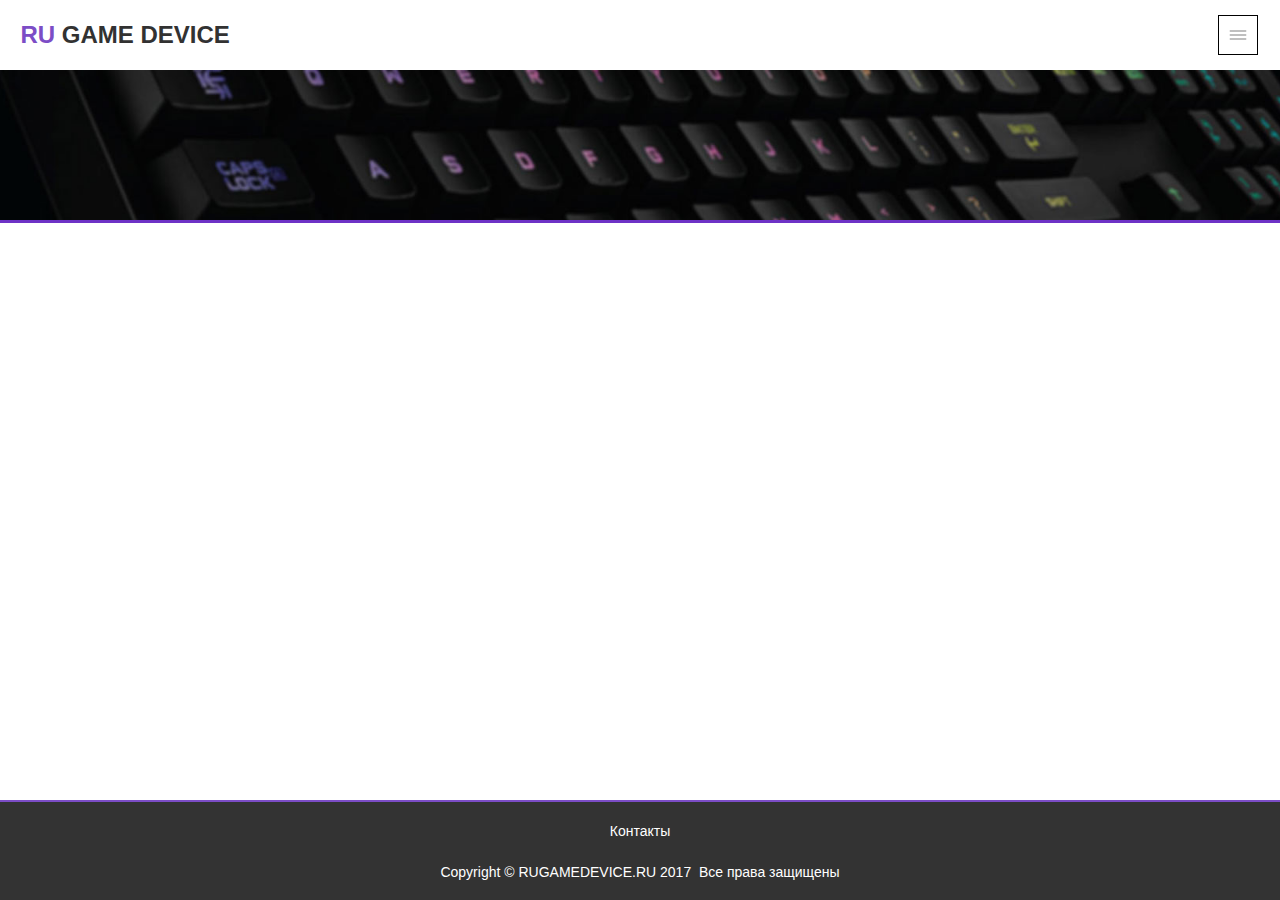
<file: faq.html>
<!DOCTYPE html>
<html class="nojs html css_verticalspacer" lang="ru-RU">
 <head>

  <meta http-equiv="Content-type" content="text/html;charset=UTF-8"/>
  <meta name="generator" content="2018.0.0.379"/>
  <meta name="viewport" content="width=device-width, initial-scale=1.0"/>
  
  <script type="text/javascript">
   // Update the 'nojs'/'js' class on the html node
document.documentElement.className = document.documentElement.className.replace(/\bnojs\b/g, 'js');

// Check that all required assets are uploaded and up-to-date
if(typeof Muse == "undefined") window.Muse = {}; window.Muse.assets = {"required":["museutils.js", "museconfig.js", "jquery.watch.js", "jquery.musemenu.js", "webpro.js", "musewpslideshow.js", "jquery.museoverlay.js", "touchswipe.js", "jquery.musepolyfill.bgsize.js", "musewpdisclosure.js", "jquery.museresponsive.js", "require.js", "faq.css"], "outOfDate":[]};
</script>
  
  <link rel="shortcut icon" href="images/favicon.ico?crc=4039240506"/>
  <title>FAQ</title>
  <!-- CSS -->
  <link rel="stylesheet" type="text/css" href="css/site_global.css?crc=118981354"/>
  <link rel="stylesheet" type="text/css" href="css/master_template.css?crc=55955268"/>
  <link rel="stylesheet" type="text/css" href="css/faq.css?crc=3929807646" id="pagesheet"/>
  <!-- IE-only CSS -->
  <!--[if lt IE 9]>
  <link rel="stylesheet" type="text/css" href="css/nomq_preview_master_template.css?crc=270166280"/>
  <link rel="stylesheet" type="text/css" href="css/nomq_faq.css?crc=3991857509" id="nomq_pagesheet"/>
  <![endif]-->
  <!-- Other scripts -->
  <script type="text/javascript">
   var __adobewebfontsappname__ = "muse";
</script>
  <!-- JS includes -->
  <script src="https://webfonts.creativecloud.com/open-sans:n7:default;source-sans-pro:n3:default.js" type="text/javascript" async></script>
  <!--[if lt IE 9]>
  <script src="scripts/html5shiv.js?crc=4241844378" type="text/javascript"></script>
  <![endif]-->
    <!--custom head HTML-->
  <script type="text/javascript" src="https://cdnjs.cloudflare.com/ajax/libs/wow/1.1.2/wow.min.js"></script><link rel="stylesheet" href="https://cdnjs.cloudflare.com/ajax/libs/animate.css/3.5.1/animate.min.css"><script type="text/javascript" src="https://cdnjs.cloudflare.com/ajax/libs/jquery/1.8.3/jquery.min.js"></script><link rel="stylesheet" href="https://cdnjs.cloudflare.com/ajax/libs/font-awesome/4.7.0/css/font-awesome.min.css" />
  <!--HTML Widget code-->
  

  <style type="text/css">
.hideme {
				background-color: #242424;
				background-image: url("http://www.qooqee.com/logo/qlogo.png") ;
  background-repeat: no-repeat;
  background-size: contain;
    	  		width: 130px;
    	  		height: 130px;
    	  		}
    	  		
    	  		
    	  		#u24714 {
    	  		top: -2300px;
    	  		}

</style>

	
<style>
.menu-toggle{
	flex:0 0 auto;
	width:40px;
	height:40px;
	border:1px solid #000000;
    box-sizing: border-box;
	cursor:pointer;
	position:relative;
}
.hamburger,.cross{
	position:absolute;
	top:50%;
	left:50%;
	transform:translate(-50%,-50%);
}
.hamburger span{
	display:block;
	width:17px;
	height:1px;
	margin-bottom:3px;
	overflow:hidden;
	position:relative;
}
.hamburger span:last-child{
	margin:0;
}
.hamburger span:before,.hamburger span:after{
	content:"";
	position:absolute;
	width:100%;
	height:100%;
	background-color:#000000;
	transform:translateX(-200%);
	transition:transform ease 300ms;
}
.hamburger span:after{
	transform:translateX(0);
}
.hamburger span:nth-child(2):before,.hamburger span:nth-child(2):after{
	transition-delay:75ms;
}
.hamburger span:last-child:before,.hamburger span:last-child:after{
	transition-delay:150ms;
}
.menu-toggle:hover .hamburger span:before{
	transform:translateX(0);
}
.menu-toggle:hover .hamburger span:after{
	transform:translateX(200%);
}
.menu-toggle.active .hamburger span:before{
	transform:translateX(100%);
}
.menu-toggle.active .hamburger span:after{
	transform:translateX(200%);
}
.cross span{
	display:block;
	width:18px;
	height:2px;
	background-color:#000000;
	transform:translateY(50%) rotate(45deg) scaleX(0);
	transition:transform ease 200ms;
}
.cross span:last-child{
	transform:translateY(-50%) rotate(-45deg) scaleX(0);
}
.menu-toggle.active .cross span{
	transition-delay:450ms;
	transform:translateY(50%) rotate(45deg) scaleX(1);
}
.menu-toggle.active .cross span:last-child{
	transform:translateY(-50%) rotate(-45deg) scaleX(1);
}
</style>
	
 </head>
 <body>

  <div class="breakpoint active" id="bp_infinity" data-min-width="1065"><!-- responsive breakpoint node -->
   <div class="clearfix borderbox" id="page"><!-- group -->
    <div class="size_fixed grpelem shared_content" id="u24714" data-sizePolicy="fixed" data-pintopage="page_fixedLeft" data-content-guid="u24714_content"><!-- custom html -->
     	  


<div class='hideme' ></div>







    </div>
    <div class="clearfix grpelem" id="ppu24668-6"><!-- column -->
     <div class="clearfix colelem" id="pu24668-6"><!-- group -->
      <div class="clearfix grpelem shared_content" id="u24668-6" data-muse-temp-textContainer-sizePolicy="true" data-muse-temp-textContainer-pinning="true" data-content-guid="u24668-6_content"><!-- content -->
       <p><span id="u24668">RU</span> <span id="u24668-3">GAME DEVICE</span></p>
      </div>
      <div class="PamphletWidget clearfix allow_click_through grpelem" id="pamphletu24669" data-visibility="changed" style="visibility:hidden"><!-- none box -->
       <div class="popup_anchor allow_click_through grpelem" data-col-pos="0" id="u24670popup">
        <div class="ContainerGroup clearfix" data-col-pos="0" id="u24670"><!-- none box -->
         <div class="Container invi borderbox clearfix grpelem" data-col-pos="0" id="u24671"><!-- group -->
          <nav class="MenuBar clearfix grpelem" id="menuu24672"><!-- horizontal box -->
           <div class="MenuItemContainer clearfix grpelem" id="u24694"><!-- vertical box -->
            <a class="nonblock nontext MenuItem MenuItemWithSubMenu borderbox transition clearfix colelem" id="u24695" href="index.html"><!-- horizontal box --><div class="MenuItemLabel NoWrap transition clearfix grpelem" id="u24698-4" data-muse-temp-textContainer-sizePolicy="true" data-muse-temp-textContainer-pinning="true"><!-- content --><p class="shared_content" data-content-guid="u24698-4_0_content">Главная</p></div></a>
           </div>
           <div class="MenuItemContainer clearfix grpelem" id="u25813"><!-- vertical box -->
            <a class="nonblock nontext MenuItem MenuItemWithSubMenu borderbox transition clearfix colelem" id="u25816" href="goods.html"><!-- horizontal box --><div class="MenuItemLabel NoWrap transition clearfix grpelem" id="u25818-4" data-muse-temp-textContainer-sizePolicy="true" data-muse-temp-textContainer-pinning="true"><!-- content --><p class="shared_content" data-content-guid="u25818-4_0_content">Товары</p></div></a>
           </div>
           <div class="MenuItemContainer clearfix grpelem" id="u25792"><!-- vertical box -->
            <a class="nonblock nontext MenuItem MenuItemWithSubMenu borderbox transition clearfix colelem" id="u25795" href="about.html"><!-- horizontal box --><div class="MenuItemLabel NoWrap transition clearfix grpelem" id="u25797-4" data-muse-temp-textContainer-sizePolicy="true" data-muse-temp-textContainer-pinning="true"><!-- content --><p class="shared_content" data-content-guid="u25797-4_0_content">О нас</p></div></a>
           </div>
           <div class="MenuItemContainer clearfix grpelem" id="u25771"><!-- vertical box -->
            <a class="nonblock nontext MenuItem MenuItemWithSubMenu MuseMenuActive borderbox transition clearfix colelem" id="u25774" href="faq.html"><!-- horizontal box --><div class="MenuItemLabel NoWrap transition clearfix grpelem" id="u25776-4" data-muse-temp-textContainer-sizePolicy="true" data-muse-temp-textContainer-pinning="true"><!-- content --><p class="shared_content" data-content-guid="u25776-4_0_content">FAQ</p></div></a>
           </div>
           <div class="MenuItemContainer clearfix grpelem" id="u25750"><!-- vertical box -->
            <a class="nonblock nontext MenuItem MenuItemWithSubMenu borderbox transition clearfix colelem" id="u25753" href="contacts.html"><!-- horizontal box --><div class="MenuItemLabel NoWrap transition clearfix grpelem" id="u25755-4" data-muse-temp-textContainer-sizePolicy="true" data-muse-temp-textContainer-pinning="true"><!-- content --><p class="shared_content" data-content-guid="u25755-4_0_content">Контакты</p></div></a>
           </div>
          </nav>
         </div>
        </div>
       </div>
       <div class="ThumbGroup clearfix grpelem" data-col-pos="1" id="u24709"><!-- none box -->
        <div class="popup_anchor allow_click_through grpelem" data-col-pos="0" id="u24710popup">
         <div class="Thumb popup_element borderbox clearfix" data-col-pos="0" id="u24710"><!-- group -->
          <div class="size_fixed grpelem shared_content" id="u24711" data-sizePolicy="fixed" data-pintopage="page_fluidx" data-content-guid="u24711_content"><!-- custom html -->
           
  <div class="menu-toggle">
	<div class="hamburger">
		<span></span>
		<span></span>
		<span></span>
	</div>
	<div class="cross">
		<span></span>
		<span></span>
	</div>
</div>

          </div>
         </div>
        </div>
       </div>
      </div>
     </div>
     <div class="browser_width colelem shared_content" id="u25533-bw" data-content-guid="u25533-bw_content">
      <div class="museBGSize" id="u25533"><!-- simple frame --></div>
     </div>
    </div>
    <div class="verticalspacer shared_content" data-offset-top="223" data-content-above-spacer="223" data-content-below-spacer="100" data-sizePolicy="fixed" data-pintopage="page_fixedLeft" data-content-guid="page_2_content"></div>
    <div class="clearfix grpelem shared_content" id="pu25028" data-content-guid="pu25028_content"><!-- group -->
     <div class="browser_width grpelem" id="u25028-bw">
      <div id="u25028"><!-- group -->
       <div class="clearfix" id="u25028_align_to_page">
        <div class="clearfix grpelem" id="u25034-4" data-sizePolicy="fixed" data-pintopage="page_fluidx"><!-- content -->
         <p>Контакты</p>
        </div>
       </div>
      </div>
     </div>
     <div class="browser_width grpelem" id="u25031-4-bw">
      <div class="clearfix" id="u25031-4" data-muse-temp-textContainer-sizePolicy="true" data-muse-temp-textContainer-pinning="true"><!-- content -->
       <p>Copyright © RUGAMEDEVICE.RU 2017&nbsp; Все права защищены</p>
      </div>
     </div>
    </div>
   </div>
  </div>
  <div class="breakpoint" id="bp_1064" data-min-width="961" data-max-width="1064"><!-- responsive breakpoint node -->
   <div class="clearfix borderbox temp_no_id" data-orig-id="page"><!-- group -->
    <span class="size_fixed grpelem placeholder" data-placeholder-for="u24714_content"><!-- placeholder node --></span>
    <div class="clearfix grpelem" id="pu25533"><!-- group -->
     <span class="browser_width grpelem placeholder" data-placeholder-for="u25533-bw_content"><!-- placeholder node --></span>
     <div class="PamphletWidget clearfix allow_click_through grpelem temp_no_id" data-visibility="changed" style="visibility:hidden" data-orig-id="pamphletu24669"><!-- none box -->
      <div class="popup_anchor allow_click_through grpelem temp_no_id" data-col-pos="0" data-orig-id="u24670popup">
       <div class="ContainerGroup clearfix temp_no_id" data-col-pos="0" data-orig-id="u24670"><!-- none box -->
        <div class="Container invi borderbox clearfix grpelem temp_no_id" data-col-pos="0" data-orig-id="u24671"><!-- group -->
         <nav class="MenuBar clearfix grpelem temp_no_id" data-orig-id="menuu24672"><!-- horizontal box -->
          <div class="MenuItemContainer clearfix grpelem temp_no_id" data-orig-id="u24694"><!-- vertical box -->
           <a class="nonblock nontext MenuItem MenuItemWithSubMenu borderbox transition clearfix colelem temp_no_id" href="index.html" data-orig-id="u24695"><!-- horizontal box --><div class="MenuItemLabel NoWrap transition clearfix grpelem temp_no_id" data-muse-temp-textContainer-sizePolicy="true" data-muse-temp-textContainer-pinning="true" data-orig-id="u24698-4"><!-- content --><span class="placeholder" data-placeholder-for="u24698-4_0_content"><!-- placeholder node --></span></div></a>
          </div>
          <div class="MenuItemContainer clearfix grpelem temp_no_id" data-orig-id="u25813"><!-- vertical box -->
           <a class="nonblock nontext MenuItem MenuItemWithSubMenu borderbox transition clearfix colelem temp_no_id" href="goods.html" data-orig-id="u25816"><!-- horizontal box --><div class="MenuItemLabel NoWrap transition clearfix grpelem temp_no_id" data-muse-temp-textContainer-sizePolicy="true" data-muse-temp-textContainer-pinning="true" data-orig-id="u25818-4"><!-- content --><span class="placeholder" data-placeholder-for="u25818-4_0_content"><!-- placeholder node --></span></div></a>
          </div>
          <div class="MenuItemContainer clearfix grpelem temp_no_id" data-orig-id="u25792"><!-- vertical box -->
           <a class="nonblock nontext MenuItem MenuItemWithSubMenu borderbox transition clearfix colelem temp_no_id" href="about.html" data-orig-id="u25795"><!-- horizontal box --><div class="MenuItemLabel NoWrap transition clearfix grpelem temp_no_id" data-muse-temp-textContainer-sizePolicy="true" data-muse-temp-textContainer-pinning="true" data-orig-id="u25797-4"><!-- content --><span class="placeholder" data-placeholder-for="u25797-4_0_content"><!-- placeholder node --></span></div></a>
          </div>
          <div class="MenuItemContainer clearfix grpelem temp_no_id" data-orig-id="u25771"><!-- vertical box -->
           <a class="nonblock nontext MenuItem MenuItemWithSubMenu MuseMenuActive borderbox transition clearfix colelem temp_no_id" href="faq.html" data-orig-id="u25774"><!-- horizontal box --><div class="MenuItemLabel NoWrap transition clearfix grpelem temp_no_id" data-muse-temp-textContainer-sizePolicy="true" data-muse-temp-textContainer-pinning="true" data-orig-id="u25776-4"><!-- content --><span class="placeholder" data-placeholder-for="u25776-4_0_content"><!-- placeholder node --></span></div></a>
          </div>
          <div class="MenuItemContainer clearfix grpelem temp_no_id" data-orig-id="u25750"><!-- vertical box -->
           <a class="nonblock nontext MenuItem MenuItemWithSubMenu borderbox transition clearfix colelem temp_no_id" href="contacts.html" data-orig-id="u25753"><!-- horizontal box --><div class="MenuItemLabel NoWrap transition clearfix grpelem temp_no_id" data-muse-temp-textContainer-sizePolicy="true" data-muse-temp-textContainer-pinning="true" data-orig-id="u25755-4"><!-- content --><span class="placeholder" data-placeholder-for="u25755-4_0_content"><!-- placeholder node --></span></div></a>
          </div>
         </nav>
        </div>
       </div>
      </div>
      <div class="ThumbGroup clearfix grpelem temp_no_id" data-col-pos="1" data-orig-id="u24709"><!-- none box -->
       <div class="popup_anchor allow_click_through grpelem temp_no_id" data-col-pos="0" data-orig-id="u24710popup">
        <div class="Thumb popup_element borderbox clearfix temp_no_id" data-col-pos="0" data-orig-id="u24710"><!-- group -->
         <span class="size_fixed grpelem placeholder" data-placeholder-for="u24711_content"><!-- placeholder node --></span>
        </div>
       </div>
      </div>
     </div>
     <span class="clearfix grpelem placeholder" data-placeholder-for="u24668-6_content"><!-- placeholder node --></span>
    </div>
    <div class="verticalspacer" data-offset-top="223" data-content-above-spacer="220" data-content-below-spacer="100" data-sizePolicy="fixed" data-pintopage="page_fixedLeft"></div>
    <span class="clearfix grpelem placeholder" data-placeholder-for="pu25028_content"><!-- placeholder node --></span>
   </div>
  </div>
  <div class="breakpoint" id="bp_960" data-min-width="801" data-max-width="960"><!-- responsive breakpoint node -->
   <div class="clearfix borderbox temp_no_id" data-orig-id="page"><!-- group -->
    <span class="size_fixed grpelem placeholder" data-placeholder-for="u24714_content"><!-- placeholder node --></span>
    <div class="clearfix grpelem temp_no_id" data-orig-id="ppu24668-6"><!-- column -->
     <div class="clearfix colelem temp_no_id" data-orig-id="pu24668-6"><!-- group -->
      <span class="clearfix grpelem placeholder" data-placeholder-for="u24668-6_content"><!-- placeholder node --></span>
      <div class="PamphletWidget clearfix allow_click_through grpelem temp_no_id" data-visibility="changed" style="visibility:hidden" data-orig-id="pamphletu24669"><!-- none box -->
       <div class="popup_anchor allow_click_through grpelem temp_no_id" data-col-pos="0" data-orig-id="u24670popup">
        <div class="ContainerGroup clearfix temp_no_id" data-col-pos="0" data-orig-id="u24670"><!-- none box -->
         <div class="Container invi borderbox clearfix grpelem temp_no_id" data-col-pos="0" data-orig-id="u24671"><!-- group -->
          <nav class="MenuBar clearfix grpelem temp_no_id" data-orig-id="menuu24672"><!-- horizontal box -->
           <div class="MenuItemContainer clearfix grpelem temp_no_id" data-orig-id="u24694"><!-- vertical box -->
            <a class="nonblock nontext MenuItem MenuItemWithSubMenu borderbox transition clearfix colelem temp_no_id" href="index.html" data-orig-id="u24695"><!-- horizontal box --><div class="MenuItemLabel NoWrap transition clearfix grpelem temp_no_id" data-muse-temp-textContainer-sizePolicy="true" data-muse-temp-textContainer-pinning="true" data-orig-id="u24698-4"><!-- content --><span class="placeholder" data-placeholder-for="u24698-4_0_content"><!-- placeholder node --></span></div></a>
           </div>
           <div class="MenuItemContainer clearfix grpelem temp_no_id" data-orig-id="u25813"><!-- vertical box -->
            <a class="nonblock nontext MenuItem MenuItemWithSubMenu borderbox transition clearfix colelem temp_no_id" href="goods.html" data-orig-id="u25816"><!-- horizontal box --><div class="MenuItemLabel NoWrap transition clearfix grpelem temp_no_id" data-muse-temp-textContainer-sizePolicy="true" data-muse-temp-textContainer-pinning="true" data-orig-id="u25818-4"><!-- content --><span class="placeholder" data-placeholder-for="u25818-4_0_content"><!-- placeholder node --></span></div></a>
           </div>
           <div class="MenuItemContainer clearfix grpelem temp_no_id" data-orig-id="u25792"><!-- vertical box -->
            <a class="nonblock nontext MenuItem MenuItemWithSubMenu borderbox transition clearfix colelem temp_no_id" href="about.html" data-orig-id="u25795"><!-- horizontal box --><div class="MenuItemLabel NoWrap transition clearfix grpelem temp_no_id" data-muse-temp-textContainer-sizePolicy="true" data-muse-temp-textContainer-pinning="true" data-orig-id="u25797-4"><!-- content --><span class="placeholder" data-placeholder-for="u25797-4_0_content"><!-- placeholder node --></span></div></a>
           </div>
           <div class="MenuItemContainer clearfix grpelem temp_no_id" data-orig-id="u25771"><!-- vertical box -->
            <a class="nonblock nontext MenuItem MenuItemWithSubMenu MuseMenuActive borderbox transition clearfix colelem temp_no_id" href="faq.html" data-orig-id="u25774"><!-- horizontal box --><div class="MenuItemLabel NoWrap transition clearfix grpelem temp_no_id" data-muse-temp-textContainer-sizePolicy="true" data-muse-temp-textContainer-pinning="true" data-orig-id="u25776-4"><!-- content --><span class="placeholder" data-placeholder-for="u25776-4_0_content"><!-- placeholder node --></span></div></a>
           </div>
           <div class="MenuItemContainer clearfix grpelem temp_no_id" data-orig-id="u25750"><!-- vertical box -->
            <a class="nonblock nontext MenuItem MenuItemWithSubMenu borderbox transition clearfix colelem temp_no_id" href="contacts.html" data-orig-id="u25753"><!-- horizontal box --><div class="MenuItemLabel NoWrap transition clearfix grpelem temp_no_id" data-muse-temp-textContainer-sizePolicy="true" data-muse-temp-textContainer-pinning="true" data-orig-id="u25755-4"><!-- content --><span class="placeholder" data-placeholder-for="u25755-4_0_content"><!-- placeholder node --></span></div></a>
           </div>
          </nav>
         </div>
        </div>
       </div>
       <div class="ThumbGroup clearfix grpelem temp_no_id" data-col-pos="1" data-orig-id="u24709"><!-- none box -->
        <div class="popup_anchor allow_click_through grpelem temp_no_id" data-col-pos="0" data-orig-id="u24710popup">
         <div class="Thumb popup_element borderbox clearfix temp_no_id" data-col-pos="0" data-orig-id="u24710"><!-- group -->
          <span class="size_fixed grpelem placeholder" data-placeholder-for="u24711_content"><!-- placeholder node --></span>
         </div>
        </div>
       </div>
      </div>
     </div>
     <span class="browser_width colelem placeholder" data-placeholder-for="u25533-bw_content"><!-- placeholder node --></span>
    </div>
    <span class="verticalspacer placeholder" data-placeholder-for="page_2_content"><!-- placeholder node --></span>
    <span class="clearfix grpelem placeholder" data-placeholder-for="pu25028_content"><!-- placeholder node --></span>
   </div>
  </div>
  <div class="breakpoint" id="bp_800" data-min-width="651" data-max-width="800"><!-- responsive breakpoint node -->
   <div class="clearfix borderbox temp_no_id" data-orig-id="page"><!-- group -->
    <div class="clearfix grpelem temp_no_id" data-orig-id="pu25533"><!-- group -->
     <span class="browser_width grpelem placeholder" data-placeholder-for="u25533-bw_content"><!-- placeholder node --></span>
     <span class="size_fixed grpelem placeholder" data-placeholder-for="u24714_content"><!-- placeholder node --></span>
     <div class="PamphletWidget clearfix allow_click_through grpelem temp_no_id" data-visibility="changed" style="visibility:hidden" data-orig-id="pamphletu24669"><!-- none box -->
      <div class="popup_anchor allow_click_through grpelem temp_no_id" data-col-pos="0" data-orig-id="u24670popup">
       <div class="ContainerGroup clearfix temp_no_id" data-col-pos="0" data-orig-id="u24670"><!-- none box -->
        <div class="Container invi borderbox clearfix grpelem temp_no_id" data-col-pos="0" data-orig-id="u24671"><!-- group -->
         <nav class="MenuBar clearfix grpelem temp_no_id" data-orig-id="menuu24672"><!-- horizontal box -->
          <div class="MenuItemContainer clearfix grpelem temp_no_id" data-orig-id="u24694"><!-- vertical box -->
           <a class="nonblock nontext MenuItem MenuItemWithSubMenu borderbox transition clearfix colelem temp_no_id" href="index.html" data-orig-id="u24695"><!-- horizontal box --><div class="MenuItemLabel NoWrap transition clearfix grpelem temp_no_id" data-muse-temp-textContainer-sizePolicy="true" data-muse-temp-textContainer-pinning="true" data-orig-id="u24698-4"><!-- content --><span class="placeholder" data-placeholder-for="u24698-4_0_content"><!-- placeholder node --></span></div></a>
          </div>
          <div class="MenuItemContainer clearfix grpelem temp_no_id" data-orig-id="u25813"><!-- vertical box -->
           <a class="nonblock nontext MenuItem MenuItemWithSubMenu borderbox transition clearfix colelem temp_no_id" href="goods.html" data-orig-id="u25816"><!-- horizontal box --><div class="MenuItemLabel NoWrap transition clearfix grpelem temp_no_id" data-muse-temp-textContainer-sizePolicy="true" data-muse-temp-textContainer-pinning="true" data-orig-id="u25818-4"><!-- content --><span class="placeholder" data-placeholder-for="u25818-4_0_content"><!-- placeholder node --></span></div></a>
          </div>
          <div class="MenuItemContainer clearfix grpelem temp_no_id" data-orig-id="u25792"><!-- vertical box -->
           <a class="nonblock nontext MenuItem MenuItemWithSubMenu borderbox transition clearfix colelem temp_no_id" href="about.html" data-orig-id="u25795"><!-- horizontal box --><div class="MenuItemLabel NoWrap transition clearfix grpelem temp_no_id" data-muse-temp-textContainer-sizePolicy="true" data-muse-temp-textContainer-pinning="true" data-orig-id="u25797-4"><!-- content --><span class="placeholder" data-placeholder-for="u25797-4_0_content"><!-- placeholder node --></span></div></a>
          </div>
          <div class="MenuItemContainer clearfix grpelem temp_no_id" data-orig-id="u25771"><!-- vertical box -->
           <a class="nonblock nontext MenuItem MenuItemWithSubMenu MuseMenuActive borderbox transition clearfix colelem temp_no_id" href="faq.html" data-orig-id="u25774"><!-- horizontal box --><div class="MenuItemLabel NoWrap transition clearfix grpelem temp_no_id" data-muse-temp-textContainer-sizePolicy="true" data-muse-temp-textContainer-pinning="true" data-orig-id="u25776-4"><!-- content --><span class="placeholder" data-placeholder-for="u25776-4_0_content"><!-- placeholder node --></span></div></a>
          </div>
          <div class="MenuItemContainer clearfix grpelem temp_no_id" data-orig-id="u25750"><!-- vertical box -->
           <a class="nonblock nontext MenuItem MenuItemWithSubMenu borderbox transition clearfix colelem temp_no_id" href="contacts.html" data-orig-id="u25753"><!-- horizontal box --><div class="MenuItemLabel NoWrap transition clearfix grpelem temp_no_id" data-muse-temp-textContainer-sizePolicy="true" data-muse-temp-textContainer-pinning="true" data-orig-id="u25755-4"><!-- content --><span class="placeholder" data-placeholder-for="u25755-4_0_content"><!-- placeholder node --></span></div></a>
          </div>
         </nav>
        </div>
       </div>
      </div>
      <div class="ThumbGroup clearfix grpelem temp_no_id" data-col-pos="1" data-sizePolicy="fluidWidth" data-pintopage="page_fixedRight" data-orig-id="u24709"><!-- none box -->
       <div class="popup_anchor allow_click_through grpelem temp_no_id" data-col-pos="0" data-orig-id="u24710popup">
        <div class="Thumb popup_element borderbox clearfix temp_no_id" data-col-pos="0" data-sizePolicy="fluidWidth" data-pintopage="page_fixedRight" data-orig-id="u24710"><!-- group -->
         <span class="size_fixed grpelem placeholder" data-placeholder-for="u24711_content"><!-- placeholder node --></span>
        </div>
       </div>
      </div>
     </div>
     <span class="clearfix grpelem placeholder" data-placeholder-for="u24668-6_content"><!-- placeholder node --></span>
    </div>
    <div class="verticalspacer" data-offset-top="223" data-content-above-spacer="220" data-content-below-spacer="90" data-sizePolicy="fixed" data-pintopage="page_fixedLeft"></div>
    <span class="clearfix grpelem placeholder" data-placeholder-for="pu25028_content"><!-- placeholder node --></span>
   </div>
  </div>
  <div class="breakpoint" id="bp_650" data-min-width="561" data-max-width="650"><!-- responsive breakpoint node -->
   <div class="clearfix borderbox temp_no_id" data-orig-id="page"><!-- group -->
    <span class="size_fixed grpelem placeholder" data-placeholder-for="u24714_content"><!-- placeholder node --></span>
    <div class="clearfix grpelem temp_no_id" data-orig-id="ppu24668-6"><!-- column -->
     <div class="clearfix colelem temp_no_id" data-orig-id="pu24668-6"><!-- group -->
      <span class="clearfix grpelem placeholder" data-placeholder-for="u24668-6_content"><!-- placeholder node --></span>
      <div class="PamphletWidget clearfix allow_click_through grpelem temp_no_id" data-visibility="changed" style="visibility:hidden" data-orig-id="pamphletu24669"><!-- none box -->
       <div class="popup_anchor allow_click_through grpelem temp_no_id" data-col-pos="0" data-orig-id="u24670popup">
        <div class="ContainerGroup clearfix temp_no_id" data-col-pos="0" data-orig-id="u24670"><!-- none box -->
         <div class="Container invi borderbox clearfix grpelem temp_no_id" data-col-pos="0" data-orig-id="u24671"><!-- group -->
          <nav class="MenuBar clearfix grpelem temp_no_id" data-orig-id="menuu24672"><!-- horizontal box -->
           <div class="MenuItemContainer clearfix grpelem temp_no_id" data-orig-id="u24694"><!-- vertical box -->
            <a class="nonblock nontext MenuItem MenuItemWithSubMenu borderbox transition clearfix colelem temp_no_id" href="index.html" data-orig-id="u24695"><!-- horizontal box --><div class="MenuItemLabel NoWrap transition clearfix grpelem temp_no_id" data-muse-temp-textContainer-sizePolicy="true" data-muse-temp-textContainer-pinning="true" data-orig-id="u24698-4"><!-- content --><span class="placeholder" data-placeholder-for="u24698-4_0_content"><!-- placeholder node --></span></div></a>
           </div>
           <div class="MenuItemContainer clearfix grpelem temp_no_id" data-orig-id="u25813"><!-- vertical box -->
            <a class="nonblock nontext MenuItem MenuItemWithSubMenu borderbox transition clearfix colelem temp_no_id" href="goods.html" data-orig-id="u25816"><!-- horizontal box --><div class="MenuItemLabel NoWrap transition clearfix grpelem temp_no_id" data-muse-temp-textContainer-sizePolicy="true" data-muse-temp-textContainer-pinning="true" data-orig-id="u25818-4"><!-- content --><span class="placeholder" data-placeholder-for="u25818-4_0_content"><!-- placeholder node --></span></div></a>
           </div>
           <div class="MenuItemContainer clearfix grpelem temp_no_id" data-orig-id="u25792"><!-- vertical box -->
            <a class="nonblock nontext MenuItem MenuItemWithSubMenu borderbox transition clearfix colelem temp_no_id" href="about.html" data-orig-id="u25795"><!-- horizontal box --><div class="MenuItemLabel NoWrap transition clearfix grpelem temp_no_id" data-muse-temp-textContainer-sizePolicy="true" data-muse-temp-textContainer-pinning="true" data-orig-id="u25797-4"><!-- content --><span class="placeholder" data-placeholder-for="u25797-4_0_content"><!-- placeholder node --></span></div></a>
           </div>
           <div class="MenuItemContainer clearfix grpelem temp_no_id" data-orig-id="u25771"><!-- vertical box -->
            <a class="nonblock nontext MenuItem MenuItemWithSubMenu MuseMenuActive borderbox transition clearfix colelem temp_no_id" href="faq.html" data-orig-id="u25774"><!-- horizontal box --><div class="MenuItemLabel NoWrap transition clearfix grpelem temp_no_id" data-muse-temp-textContainer-sizePolicy="true" data-muse-temp-textContainer-pinning="true" data-orig-id="u25776-4"><!-- content --><span class="placeholder" data-placeholder-for="u25776-4_0_content"><!-- placeholder node --></span></div></a>
           </div>
           <div class="MenuItemContainer clearfix grpelem temp_no_id" data-orig-id="u25750"><!-- vertical box -->
            <a class="nonblock nontext MenuItem MenuItemWithSubMenu borderbox transition clearfix colelem temp_no_id" href="contacts.html" data-orig-id="u25753"><!-- horizontal box --><div class="MenuItemLabel NoWrap transition clearfix grpelem temp_no_id" data-muse-temp-textContainer-sizePolicy="true" data-muse-temp-textContainer-pinning="true" data-orig-id="u25755-4"><!-- content --><span class="placeholder" data-placeholder-for="u25755-4_0_content"><!-- placeholder node --></span></div></a>
           </div>
          </nav>
         </div>
        </div>
       </div>
       <div class="ThumbGroup clearfix grpelem temp_no_id" data-col-pos="1" data-sizePolicy="fluidWidth" data-pintopage="page_fixedRight" data-orig-id="u24709"><!-- none box -->
        <div class="popup_anchor allow_click_through grpelem temp_no_id" data-col-pos="0" data-orig-id="u24710popup">
         <div class="Thumb popup_element borderbox clearfix temp_no_id" data-col-pos="0" data-sizePolicy="fluidWidth" data-pintopage="page_fixedRight" data-orig-id="u24710"><!-- group -->
          <span class="size_fixed grpelem placeholder" data-placeholder-for="u24711_content"><!-- placeholder node --></span>
         </div>
        </div>
       </div>
      </div>
     </div>
     <span class="browser_width colelem placeholder" data-placeholder-for="u25533-bw_content"><!-- placeholder node --></span>
    </div>
    <div class="verticalspacer shared_content" data-offset-top="223" data-content-above-spacer="223" data-content-below-spacer="85" data-sizePolicy="fixed" data-pintopage="page_fixedLeft" data-content-guid="page_2_content1"></div>
    <span class="clearfix grpelem placeholder" data-placeholder-for="pu25028_content"><!-- placeholder node --></span>
   </div>
  </div>
  <div class="breakpoint" id="bp_560" data-min-width="481" data-max-width="560"><!-- responsive breakpoint node -->
   <div class="clearfix borderbox temp_no_id" data-orig-id="page"><!-- group -->
    <span class="size_fixed grpelem placeholder" data-placeholder-for="u24714_content"><!-- placeholder node --></span>
    <div class="clearfix grpelem temp_no_id" data-orig-id="ppu24668-6"><!-- column -->
     <div class="clearfix colelem temp_no_id" data-orig-id="pu24668-6"><!-- group -->
      <span class="clearfix grpelem placeholder" data-placeholder-for="u24668-6_content"><!-- placeholder node --></span>
      <div class="PamphletWidget clearfix allow_click_through grpelem temp_no_id" data-visibility="changed" style="visibility:hidden" data-orig-id="pamphletu24669"><!-- none box -->
       <div class="popup_anchor allow_click_through grpelem temp_no_id" data-col-pos="0" data-orig-id="u24670popup">
        <div class="ContainerGroup clearfix temp_no_id" data-col-pos="0" data-orig-id="u24670"><!-- none box -->
         <div class="Container invi borderbox clearfix grpelem temp_no_id" data-col-pos="0" data-orig-id="u24671"><!-- group -->
          <nav class="MenuBar clearfix grpelem temp_no_id" data-orig-id="menuu24672"><!-- horizontal box -->
           <div class="MenuItemContainer clearfix grpelem temp_no_id" data-orig-id="u24694"><!-- vertical box -->
            <a class="nonblock nontext MenuItem MenuItemWithSubMenu borderbox transition clearfix colelem temp_no_id" href="index.html" data-orig-id="u24695"><!-- horizontal box --><div class="MenuItemLabel NoWrap transition clearfix grpelem temp_no_id" data-muse-temp-textContainer-sizePolicy="true" data-muse-temp-textContainer-pinning="true" data-orig-id="u24698-4"><!-- content --><span class="placeholder" data-placeholder-for="u24698-4_0_content"><!-- placeholder node --></span></div></a>
           </div>
           <div class="MenuItemContainer clearfix grpelem temp_no_id" data-orig-id="u25813"><!-- vertical box -->
            <a class="nonblock nontext MenuItem MenuItemWithSubMenu borderbox transition clearfix colelem temp_no_id" href="goods.html" data-orig-id="u25816"><!-- horizontal box --><div class="MenuItemLabel NoWrap transition clearfix grpelem temp_no_id" data-muse-temp-textContainer-sizePolicy="true" data-muse-temp-textContainer-pinning="true" data-orig-id="u25818-4"><!-- content --><span class="placeholder" data-placeholder-for="u25818-4_0_content"><!-- placeholder node --></span></div></a>
           </div>
           <div class="MenuItemContainer clearfix grpelem temp_no_id" data-orig-id="u25792"><!-- vertical box -->
            <a class="nonblock nontext MenuItem MenuItemWithSubMenu borderbox transition clearfix colelem temp_no_id" href="about.html" data-orig-id="u25795"><!-- horizontal box --><div class="MenuItemLabel NoWrap transition clearfix grpelem temp_no_id" data-muse-temp-textContainer-sizePolicy="true" data-muse-temp-textContainer-pinning="true" data-orig-id="u25797-4"><!-- content --><span class="placeholder" data-placeholder-for="u25797-4_0_content"><!-- placeholder node --></span></div></a>
           </div>
           <div class="MenuItemContainer clearfix grpelem temp_no_id" data-orig-id="u25771"><!-- vertical box -->
            <a class="nonblock nontext MenuItem MenuItemWithSubMenu MuseMenuActive borderbox transition clearfix colelem temp_no_id" href="faq.html" data-orig-id="u25774"><!-- horizontal box --><div class="MenuItemLabel NoWrap transition clearfix grpelem temp_no_id" data-muse-temp-textContainer-sizePolicy="true" data-muse-temp-textContainer-pinning="true" data-orig-id="u25776-4"><!-- content --><span class="placeholder" data-placeholder-for="u25776-4_0_content"><!-- placeholder node --></span></div></a>
           </div>
           <div class="MenuItemContainer clearfix grpelem temp_no_id" data-orig-id="u25750"><!-- vertical box -->
            <a class="nonblock nontext MenuItem MenuItemWithSubMenu borderbox transition clearfix colelem temp_no_id" href="contacts.html" data-orig-id="u25753"><!-- horizontal box --><div class="MenuItemLabel NoWrap transition clearfix grpelem temp_no_id" data-muse-temp-textContainer-sizePolicy="true" data-muse-temp-textContainer-pinning="true" data-orig-id="u25755-4"><!-- content --><span class="placeholder" data-placeholder-for="u25755-4_0_content"><!-- placeholder node --></span></div></a>
           </div>
          </nav>
         </div>
        </div>
       </div>
       <div class="ThumbGroup clearfix grpelem temp_no_id" data-col-pos="1" data-sizePolicy="fluidWidth" data-pintopage="page_fixedRight" data-orig-id="u24709"><!-- none box -->
        <div class="popup_anchor allow_click_through grpelem temp_no_id" data-col-pos="0" data-orig-id="u24710popup">
         <div class="Thumb popup_element borderbox clearfix temp_no_id" data-col-pos="0" data-sizePolicy="fluidWidth" data-pintopage="page_fixedRight" data-orig-id="u24710"><!-- group -->
          <span class="size_fixed grpelem placeholder" data-placeholder-for="u24711_content"><!-- placeholder node --></span>
         </div>
        </div>
       </div>
      </div>
     </div>
     <span class="browser_width colelem placeholder" data-placeholder-for="u25533-bw_content"><!-- placeholder node --></span>
    </div>
    <span class="verticalspacer placeholder" data-placeholder-for="page_2_content1"><!-- placeholder node --></span>
    <span class="clearfix grpelem placeholder" data-placeholder-for="pu25028_content"><!-- placeholder node --></span>
   </div>
  </div>
  <div class="breakpoint" id="bp_480" data-min-width="426" data-max-width="480"><!-- responsive breakpoint node -->
   <div class="clearfix borderbox temp_no_id" data-orig-id="page"><!-- group -->
    <span class="size_fixed grpelem placeholder" data-placeholder-for="u24714_content"><!-- placeholder node --></span>
    <div class="clearfix grpelem" id="paccordionu43472"><!-- column -->
     <div class="browser_width colelem" id="accordionu43472-bw">
      <ul class="AccordionWidget clearfix" id="accordionu43472" data-visibility="changed" style="visibility:hidden"><!-- vertical box -->
       <li class="AccordionPanel clearfix colelem100" id="u43473"><!-- vertical box --><div class="AccordionPanelTab clearfix colelem100" id="u43474-4" data-muse-temp-textContainer-sizePolicy="true" data-muse-temp-textContainer-pinning="true"><!-- content --><p id="u43474" class="shared_content" data-content-guid="u43474_content">&nbsp;</p><p id="u43474-2" class="shared_content" data-content-guid="u43474-2_content">&nbsp;</p></div><div class="AccordionPanelContent clearfix colelem" id="pu43475"><!-- group --><div class="disn borderbox clearfix grpelem" id="u43475"><!-- group --><nav class="MenuBar clearfix grpelem" id="menuu29838"><!-- vertical box --><div class="MenuItemContainer clearfix colelem" id="u29846"><!-- horizontal box --><a class="nonblock nontext MenuItem MenuItemWithSubMenu borderbox transition clearfix grpelem" id="u29849" href="index.html"><!-- horizontal box --><div class="MenuItemLabel transition clearfix grpelem" id="u29851-4" data-muse-temp-textContainer-sizePolicy="true" data-muse-temp-textContainer-pinning="true"><!-- content --><p class="shared_content" data-content-guid="u29851-4_0_content">Главная</p></div></a></div><div class="MenuItemContainer clearfix colelem" id="u29853"><!-- horizontal box --><a class="nonblock nontext MenuItem MenuItemWithSubMenu borderbox transition clearfix grpelem" id="u29854" href="goods.html"><!-- horizontal box --><div class="MenuItemLabel transition clearfix grpelem" id="u29856-4" data-muse-temp-textContainer-sizePolicy="true" data-muse-temp-textContainer-pinning="true"><!-- content --><p class="shared_content" data-content-guid="u29856-4_0_content">Товары</p></div></a></div><div class="MenuItemContainer clearfix colelem" id="u29839"><!-- horizontal box --><a class="nonblock nontext MenuItem MenuItemWithSubMenu borderbox transition clearfix grpelem" id="u29840" href="about.html"><!-- horizontal box --><div class="MenuItemLabel transition clearfix grpelem" id="u29841-4" data-muse-temp-textContainer-sizePolicy="true" data-muse-temp-textContainer-pinning="true"><!-- content --><p class="shared_content" data-content-guid="u29841-4_0_content">О нас</p></div></a></div><div class="MenuItemContainer clearfix colelem" id="u29867"><!-- horizontal box --><a class="nonblock nontext MenuItem MenuItemWithSubMenu MuseMenuActive borderbox transition clearfix grpelem" id="u29870" href="faq.html"><!-- horizontal box --><div class="MenuItemLabel transition clearfix grpelem" id="u29873-4" data-muse-temp-textContainer-sizePolicy="true" data-muse-temp-textContainer-pinning="true"><!-- content --><p class="shared_content" data-content-guid="u29873-4_0_content">FAQ</p></div></a></div><div class="MenuItemContainer clearfix colelem" id="u29860"><!-- horizontal box --><a class="nonblock nontext MenuItem MenuItemWithSubMenu borderbox transition clearfix grpelem" id="u29863" href="contacts.html"><!-- horizontal box --><div class="MenuItemLabel transition clearfix grpelem" id="u29864-4" data-muse-temp-textContainer-sizePolicy="true" data-muse-temp-textContainer-pinning="true"><!-- content --><p class="shared_content" data-content-guid="u29864-4_0_content">Контакты</p></div></a></div></nav></div></div></li>
      </ul>
     </div>
     <span class="browser_width colelem placeholder" data-placeholder-for="u25533-bw_content"><!-- placeholder node --></span>
    </div>
    <div class="clearfix grpelem shared_content" id="pu40010" data-content-guid="pu40010_content"><!-- group -->
     <div class="browser_width shared_content" id="u40010-bw" data-content-guid="u40010-bw_content">
      <div id="u40010"><!-- simple frame --></div>
     </div>
     <div id="u24668-6-wrapper">
      <span class="clearfix placeholder" data-placeholder-for="u24668-6_content"><!-- placeholder node --></span>
     </div>
    </div>
    <div class="verticalspacer shared_content" data-offset-top="223" data-content-above-spacer="223" data-content-below-spacer="85" data-sizePolicy="fixed" data-pintopage="page_fixedLeft" data-content-guid="page_3_content"></div>
    <span class="clearfix grpelem placeholder" data-placeholder-for="pu25028_content"><!-- placeholder node --></span>
   </div>
  </div>
  <div class="breakpoint" id="bp_425" data-min-width="376" data-max-width="425"><!-- responsive breakpoint node -->
   <div class="clearfix borderbox temp_no_id" data-orig-id="page"><!-- group -->
    <span class="size_fixed grpelem placeholder" data-placeholder-for="u24714_content"><!-- placeholder node --></span>
    <div class="clearfix grpelem temp_no_id" data-orig-id="paccordionu43472"><!-- column -->
     <div class="browser_width colelem temp_no_id" data-orig-id="accordionu43472-bw">
      <ul class="AccordionWidget clearfix temp_no_id" data-visibility="changed" style="visibility:hidden" data-orig-id="accordionu43472"><!-- vertical box -->
       <li class="AccordionPanel clearfix colelem100 temp_no_id" data-orig-id="u43473"><!-- vertical box --><div class="AccordionPanelTab clearfix colelem100 temp_no_id" data-muse-temp-textContainer-sizePolicy="true" data-muse-temp-textContainer-pinning="true" data-orig-id="u43474-4"><!-- content --><span class="placeholder" data-placeholder-for="u43474_content"><!-- placeholder node --></span><span class="placeholder" data-placeholder-for="u43474-2_content"><!-- placeholder node --></span></div><div class="AccordionPanelContent clearfix colelem temp_no_id" data-orig-id="pu43475"><!-- group --><div class="disn borderbox clearfix grpelem temp_no_id" data-orig-id="u43475"><!-- group --><nav class="MenuBar clearfix grpelem temp_no_id" data-orig-id="menuu29838"><!-- vertical box --><div class="MenuItemContainer clearfix colelem temp_no_id" data-orig-id="u29846"><!-- horizontal box --><a class="nonblock nontext MenuItem MenuItemWithSubMenu borderbox transition clearfix grpelem temp_no_id" href="index.html" data-orig-id="u29849"><!-- horizontal box --><div class="MenuItemLabel transition clearfix grpelem temp_no_id" data-muse-temp-textContainer-sizePolicy="true" data-muse-temp-textContainer-pinning="true" data-orig-id="u29851-4"><!-- content --><span class="placeholder" data-placeholder-for="u29851-4_0_content"><!-- placeholder node --></span></div></a></div><div class="MenuItemContainer clearfix colelem temp_no_id" data-orig-id="u29853"><!-- horizontal box --><a class="nonblock nontext MenuItem MenuItemWithSubMenu borderbox transition clearfix grpelem temp_no_id" href="goods.html" data-orig-id="u29854"><!-- horizontal box --><div class="MenuItemLabel transition clearfix grpelem temp_no_id" data-muse-temp-textContainer-sizePolicy="true" data-muse-temp-textContainer-pinning="true" data-orig-id="u29856-4"><!-- content --><span class="placeholder" data-placeholder-for="u29856-4_0_content"><!-- placeholder node --></span></div></a></div><div class="MenuItemContainer clearfix colelem temp_no_id" data-orig-id="u29839"><!-- horizontal box --><a class="nonblock nontext MenuItem MenuItemWithSubMenu borderbox transition clearfix grpelem temp_no_id" href="about.html" data-orig-id="u29840"><!-- horizontal box --><div class="MenuItemLabel transition clearfix grpelem temp_no_id" data-muse-temp-textContainer-sizePolicy="true" data-muse-temp-textContainer-pinning="true" data-orig-id="u29841-4"><!-- content --><span class="placeholder" data-placeholder-for="u29841-4_0_content"><!-- placeholder node --></span></div></a></div><div class="MenuItemContainer clearfix colelem temp_no_id" data-orig-id="u29867"><!-- horizontal box --><a class="nonblock nontext MenuItem MenuItemWithSubMenu MuseMenuActive borderbox transition clearfix grpelem temp_no_id" href="faq.html" data-orig-id="u29870"><!-- horizontal box --><div class="MenuItemLabel transition clearfix grpelem temp_no_id" data-muse-temp-textContainer-sizePolicy="true" data-muse-temp-textContainer-pinning="true" data-orig-id="u29873-4"><!-- content --><span class="placeholder" data-placeholder-for="u29873-4_0_content"><!-- placeholder node --></span></div></a></div><div class="MenuItemContainer clearfix colelem temp_no_id" data-orig-id="u29860"><!-- horizontal box --><a class="nonblock nontext MenuItem MenuItemWithSubMenu borderbox transition clearfix grpelem temp_no_id" href="contacts.html" data-orig-id="u29863"><!-- horizontal box --><div class="MenuItemLabel transition clearfix grpelem temp_no_id" data-muse-temp-textContainer-sizePolicy="true" data-muse-temp-textContainer-pinning="true" data-orig-id="u29864-4"><!-- content --><span class="placeholder" data-placeholder-for="u29864-4_0_content"><!-- placeholder node --></span></div></a></div></nav></div></div></li>
      </ul>
     </div>
     <span class="browser_width colelem placeholder" data-placeholder-for="u25533-bw_content"><!-- placeholder node --></span>
    </div>
    <span class="clearfix grpelem placeholder" data-placeholder-for="pu40010_content"><!-- placeholder node --></span>
    <span class="verticalspacer placeholder" data-placeholder-for="page_3_content"><!-- placeholder node --></span>
    <span class="clearfix grpelem placeholder" data-placeholder-for="pu25028_content"><!-- placeholder node --></span>
   </div>
  </div>
  <div class="breakpoint" id="bp_375" data-min-width="321" data-max-width="375"><!-- responsive breakpoint node -->
   <div class="clearfix borderbox temp_no_id" data-orig-id="page"><!-- group -->
    <span class="size_fixed grpelem placeholder" data-placeholder-for="u24714_content"><!-- placeholder node --></span>
    <div class="clearfix grpelem temp_no_id" data-orig-id="paccordionu43472"><!-- column -->
     <div class="browser_width colelem temp_no_id" data-orig-id="accordionu43472-bw">
      <ul class="AccordionWidget clearfix temp_no_id" data-visibility="changed" style="visibility:hidden" data-orig-id="accordionu43472"><!-- vertical box -->
       <li class="AccordionPanel clearfix colelem100 temp_no_id" data-orig-id="u43473"><!-- vertical box --><div class="AccordionPanelTab clearfix colelem100 temp_no_id" data-muse-temp-textContainer-sizePolicy="true" data-muse-temp-textContainer-pinning="true" data-orig-id="u43474-4"><!-- content --><span class="placeholder" data-placeholder-for="u43474_content"><!-- placeholder node --></span><span class="placeholder" data-placeholder-for="u43474-2_content"><!-- placeholder node --></span></div><div class="AccordionPanelContent clearfix colelem temp_no_id" data-orig-id="pu43475"><!-- group --><div class="disn borderbox clearfix grpelem temp_no_id" data-orig-id="u43475"><!-- group --><nav class="MenuBar clearfix grpelem temp_no_id" data-orig-id="menuu29838"><!-- vertical box --><div class="MenuItemContainer clearfix colelem temp_no_id" data-orig-id="u29846"><!-- horizontal box --><a class="nonblock nontext MenuItem MenuItemWithSubMenu borderbox transition clearfix grpelem temp_no_id" href="index.html" data-orig-id="u29849"><!-- horizontal box --><div class="MenuItemLabel transition clearfix grpelem temp_no_id" data-muse-temp-textContainer-sizePolicy="true" data-muse-temp-textContainer-pinning="true" data-orig-id="u29851-4"><!-- content --><span class="placeholder" data-placeholder-for="u29851-4_0_content"><!-- placeholder node --></span></div></a></div><div class="MenuItemContainer clearfix colelem temp_no_id" data-orig-id="u29853"><!-- horizontal box --><a class="nonblock nontext MenuItem MenuItemWithSubMenu borderbox transition clearfix grpelem temp_no_id" href="goods.html" data-orig-id="u29854"><!-- horizontal box --><div class="MenuItemLabel transition clearfix grpelem temp_no_id" data-muse-temp-textContainer-sizePolicy="true" data-muse-temp-textContainer-pinning="true" data-orig-id="u29856-4"><!-- content --><span class="placeholder" data-placeholder-for="u29856-4_0_content"><!-- placeholder node --></span></div></a></div><div class="MenuItemContainer clearfix colelem temp_no_id" data-orig-id="u29839"><!-- horizontal box --><a class="nonblock nontext MenuItem MenuItemWithSubMenu borderbox transition clearfix grpelem temp_no_id" href="about.html" data-orig-id="u29840"><!-- horizontal box --><div class="MenuItemLabel transition clearfix grpelem temp_no_id" data-muse-temp-textContainer-sizePolicy="true" data-muse-temp-textContainer-pinning="true" data-orig-id="u29841-4"><!-- content --><span class="placeholder" data-placeholder-for="u29841-4_0_content"><!-- placeholder node --></span></div></a></div><div class="MenuItemContainer clearfix colelem temp_no_id" data-orig-id="u29867"><!-- horizontal box --><a class="nonblock nontext MenuItem MenuItemWithSubMenu MuseMenuActive borderbox transition clearfix grpelem temp_no_id" href="faq.html" data-orig-id="u29870"><!-- horizontal box --><div class="MenuItemLabel transition clearfix grpelem temp_no_id" data-muse-temp-textContainer-sizePolicy="true" data-muse-temp-textContainer-pinning="true" data-orig-id="u29873-4"><!-- content --><span class="placeholder" data-placeholder-for="u29873-4_0_content"><!-- placeholder node --></span></div></a></div><div class="MenuItemContainer clearfix colelem temp_no_id" data-orig-id="u29860"><!-- horizontal box --><a class="nonblock nontext MenuItem MenuItemWithSubMenu borderbox transition clearfix grpelem temp_no_id" href="contacts.html" data-orig-id="u29863"><!-- horizontal box --><div class="MenuItemLabel transition clearfix grpelem temp_no_id" data-muse-temp-textContainer-sizePolicy="true" data-muse-temp-textContainer-pinning="true" data-orig-id="u29864-4"><!-- content --><span class="placeholder" data-placeholder-for="u29864-4_0_content"><!-- placeholder node --></span></div></a></div></nav></div></div></li>
      </ul>
     </div>
     <span class="browser_width colelem placeholder" data-placeholder-for="u25533-bw_content"><!-- placeholder node --></span>
    </div>
    <span class="clearfix grpelem placeholder" data-placeholder-for="pu40010_content"><!-- placeholder node --></span>
    <span class="verticalspacer placeholder" data-placeholder-for="page_3_content"><!-- placeholder node --></span>
    <span class="clearfix grpelem placeholder" data-placeholder-for="pu25028_content"><!-- placeholder node --></span>
   </div>
  </div>
  <div class="breakpoint" id="bp_320" data-max-width="320"><!-- responsive breakpoint node -->
   <div class="clearfix borderbox temp_no_id" data-orig-id="page"><!-- group -->
    <span class="size_fixed grpelem placeholder" data-placeholder-for="u24714_content"><!-- placeholder node --></span>
    <div class="clearfix grpelem temp_no_id" data-orig-id="pu40010"><!-- group -->
     <span class="browser_width placeholder" data-placeholder-for="u40010-bw_content"><!-- placeholder node --></span>
     <div class="browser_width temp_no_id" data-orig-id="accordionu43472-bw">
      <ul class="AccordionWidget clearfix temp_no_id" data-visibility="changed" style="visibility:hidden" data-orig-id="accordionu43472"><!-- vertical box -->
       <li class="AccordionPanel clearfix colelem100 temp_no_id" data-orig-id="u43473"><!-- vertical box --><div class="AccordionPanelTab clearfix colelem100 temp_no_id" data-muse-temp-textContainer-sizePolicy="true" data-muse-temp-textContainer-pinning="true" data-orig-id="u43474-4"><!-- content --><span class="placeholder" data-placeholder-for="u43474_content"><!-- placeholder node --></span><span class="placeholder" data-placeholder-for="u43474-2_content"><!-- placeholder node --></span></div><div class="AccordionPanelContent clearfix colelem temp_no_id" data-orig-id="pu43475"><!-- group --><div class="disn borderbox clearfix grpelem temp_no_id" data-orig-id="u43475"><!-- group --><nav class="MenuBar clearfix grpelem temp_no_id" data-orig-id="menuu29838"><!-- vertical box --><div class="MenuItemContainer clearfix colelem temp_no_id" data-orig-id="u29846"><!-- horizontal box --><a class="nonblock nontext MenuItem MenuItemWithSubMenu borderbox transition clearfix grpelem temp_no_id" href="index.html" data-orig-id="u29849"><!-- horizontal box --><div class="MenuItemLabel transition clearfix grpelem temp_no_id" data-muse-temp-textContainer-sizePolicy="true" data-muse-temp-textContainer-pinning="true" data-orig-id="u29851-4"><!-- content --><span class="placeholder" data-placeholder-for="u29851-4_0_content"><!-- placeholder node --></span></div></a></div><div class="MenuItemContainer clearfix colelem temp_no_id" data-orig-id="u29853"><!-- horizontal box --><a class="nonblock nontext MenuItem MenuItemWithSubMenu borderbox transition clearfix grpelem temp_no_id" href="goods.html" data-orig-id="u29854"><!-- horizontal box --><div class="MenuItemLabel transition clearfix grpelem temp_no_id" data-muse-temp-textContainer-sizePolicy="true" data-muse-temp-textContainer-pinning="true" data-orig-id="u29856-4"><!-- content --><span class="placeholder" data-placeholder-for="u29856-4_0_content"><!-- placeholder node --></span></div></a></div><div class="MenuItemContainer clearfix colelem temp_no_id" data-orig-id="u29839"><!-- horizontal box --><a class="nonblock nontext MenuItem MenuItemWithSubMenu borderbox transition clearfix grpelem temp_no_id" href="about.html" data-orig-id="u29840"><!-- horizontal box --><div class="MenuItemLabel transition clearfix grpelem temp_no_id" data-muse-temp-textContainer-sizePolicy="true" data-muse-temp-textContainer-pinning="true" data-orig-id="u29841-4"><!-- content --><span class="placeholder" data-placeholder-for="u29841-4_0_content"><!-- placeholder node --></span></div></a></div><div class="MenuItemContainer clearfix colelem temp_no_id" data-orig-id="u29867"><!-- horizontal box --><a class="nonblock nontext MenuItem MenuItemWithSubMenu MuseMenuActive borderbox transition clearfix grpelem temp_no_id" href="faq.html" data-orig-id="u29870"><!-- horizontal box --><div class="MenuItemLabel transition clearfix grpelem temp_no_id" data-muse-temp-textContainer-sizePolicy="true" data-muse-temp-textContainer-pinning="true" data-orig-id="u29873-4"><!-- content --><span class="placeholder" data-placeholder-for="u29873-4_0_content"><!-- placeholder node --></span></div></a></div><div class="MenuItemContainer clearfix colelem temp_no_id" data-orig-id="u29860"><!-- horizontal box --><a class="nonblock nontext MenuItem MenuItemWithSubMenu borderbox transition clearfix grpelem temp_no_id" href="contacts.html" data-orig-id="u29863"><!-- horizontal box --><div class="MenuItemLabel transition clearfix grpelem temp_no_id" data-muse-temp-textContainer-sizePolicy="true" data-muse-temp-textContainer-pinning="true" data-orig-id="u29864-4"><!-- content --><span class="placeholder" data-placeholder-for="u29864-4_0_content"><!-- placeholder node --></span></div></a></div></nav></div></div></li>
      </ul>
     </div>
    </div>
    <span class="browser_width grpelem placeholder" data-placeholder-for="u25533-bw_content"><!-- placeholder node --></span>
    <div class="temp_no_id" data-orig-id="u24668-6-wrapper">
     <span class="clearfix placeholder" data-placeholder-for="u24668-6_content"><!-- placeholder node --></span>
    </div>
    <div class="verticalspacer" data-offset-top="223" data-content-above-spacer="223" data-content-below-spacer="85" data-sizePolicy="fixed" data-pintopage="page_fixedLeft"></div>
    <span class="clearfix grpelem placeholder" data-placeholder-for="pu25028_content"><!-- placeholder node --></span>
   </div>
  </div>
  <!-- JS includes -->
  <script type="text/javascript">
   if (document.location.protocol != 'https:') document.write('\x3Cscript src="http://musecdn.businesscatalyst.com/scripts/4.0/jquery-1.8.3.min.js" type="text/javascript">\x3C/script>');
</script>
  <script type="text/javascript">
   window.jQuery || document.write('\x3Cscript src="scripts/jquery-1.8.3.min.js?crc=209076791" type="text/javascript">\x3C/script>');
</script>
  <!-- Other scripts -->
  <script type="text/javascript">
   // Decide weather to suppress missing file error or not based on preference setting
var suppressMissingFileError = false
</script>
  <script type="text/javascript">
   window.Muse.assets.check=function(d){if(!window.Muse.assets.checked){window.Muse.assets.checked=!0;var b={},c=function(a,b){if(window.getComputedStyle){var c=window.getComputedStyle(a,null);return c&&c.getPropertyValue(b)||c&&c[b]||""}if(document.documentElement.currentStyle)return(c=a.currentStyle)&&c[b]||a.style&&a.style[b]||"";return""},a=function(a){if(a.match(/^rgb/))return a=a.replace(/\s+/g,"").match(/([\d\,]+)/gi)[0].split(","),(parseInt(a[0])<<16)+(parseInt(a[1])<<8)+parseInt(a[2]);if(a.match(/^\#/))return parseInt(a.substr(1),
16);return 0},g=function(g){for(var f=document.getElementsByTagName("link"),h=0;h<f.length;h++)if("text/css"==f[h].type){var i=(f[h].href||"").match(/\/?css\/([\w\-]+\.css)\?crc=(\d+)/);if(!i||!i[1]||!i[2])break;b[i[1]]=i[2]}f=document.createElement("div");f.className="version";f.style.cssText="display:none; width:1px; height:1px;";document.getElementsByTagName("body")[0].appendChild(f);for(h=0;h<Muse.assets.required.length;){var i=Muse.assets.required[h],l=i.match(/([\w\-\.]+)\.(\w+)$/),k=l&&l[1]?
l[1]:null,l=l&&l[2]?l[2]:null;switch(l.toLowerCase()){case "css":k=k.replace(/\W/gi,"_").replace(/^([^a-z])/gi,"_$1");f.className+=" "+k;k=a(c(f,"color"));l=a(c(f,"backgroundColor"));k!=0||l!=0?(Muse.assets.required.splice(h,1),"undefined"!=typeof b[i]&&(k!=b[i]>>>24||l!=(b[i]&16777215))&&Muse.assets.outOfDate.push(i)):h++;f.className="version";break;case "js":h++;break;default:throw Error("Unsupported file type: "+l);}}d?d().jquery!="1.8.3"&&Muse.assets.outOfDate.push("jquery-1.8.3.min.js"):Muse.assets.required.push("jquery-1.8.3.min.js");
f.parentNode.removeChild(f);if(Muse.assets.outOfDate.length||Muse.assets.required.length)f="Некоторые файлы на сервере могут отсутствовать или быть некорректными. Очистите кэш-память браузера и повторите попытку. Если проблему не удается устранить, свяжитесь с разработчиками сайта.",g&&Muse.assets.outOfDate.length&&(f+="\nOut of date: "+Muse.assets.outOfDate.join(",")),g&&Muse.assets.required.length&&(f+="\nMissing: "+Muse.assets.required.join(",")),suppressMissingFileError?(f+="\nUse SuppressMissingFileError key in AppPrefs.xml to show missing file error pop up.",console.log(f)):alert(f)};location&&location.search&&location.search.match&&location.search.match(/muse_debug/gi)?
setTimeout(function(){g(!0)},5E3):g()}};
var muse_init=function(){require.config({baseUrl:""});require(["jquery","museutils","whatinput","jquery.watch","jquery.musemenu","webpro","musewpslideshow","jquery.museoverlay","touchswipe","jquery.musepolyfill.bgsize","musewpdisclosure","jquery.museresponsive"],function(d){var $ = d;$(document).ready(function(){try{
window.Muse.assets.check($);/* body */
Muse.Utils.transformMarkupToFixBrowserProblemsPreInit();/* body */
Muse.Utils.prepHyperlinks(true);/* body */
Muse.Utils.resizeHeight('.popup_anchor.allow_click_through');/* resize height */
Muse.Utils.resizeHeight('.browser_width');/* resize height */
Muse.Utils.requestAnimationFrame(function() { $('body').addClass('initialized'); });/* mark body as initialized */
Muse.Utils.makeButtonsVisibleAfterSettingMinWidth();/* body */
Muse.Utils.initWidget('.MenuBar', ['#bp_infinity', '#bp_1064', '#bp_960', '#bp_800', '#bp_650', '#bp_560', '#bp_480', '#bp_425', '#bp_375', '#bp_320'], function(elem) { return $(elem).museMenu(); });/* unifiedNavBar */
Muse.Utils.initWidget('#pamphletu24669', ['#bp_infinity', '#bp_1064', '#bp_960', '#bp_800', '#bp_650', '#bp_560'], function(elem) { return new WebPro.Widget.ContentSlideShow(elem, {contentLayout_runtime:'loose',event:'click',deactivationEvent:'mouseout_click',autoPlay:false,displayInterval:3000,transitionStyle:'fading',transitionDuration:500,hideAllContentsFirst:true,shuffle:false,enableSwipe:true,resumeAutoplay:true,resumeAutoplayInterval:3000,playOnce:false,autoActivate_runtime:false,isResponsive:true}); });/* #pamphletu24669 */
Muse.Utils.initWidget('#accordionu43472', ['#bp_480', '#bp_425', '#bp_375', '#bp_320'], function(elem) { return new WebPro.Widget.Accordion(elem, {canCloseAll:true,defaultIndex:-1}); });/* #accordionu43472 */
Muse.Utils.fullPage('#page');/* 100% height page */
$( '.breakpoint' ).registerBreakpoint();/* Register breakpoints */
Muse.Utils.transformMarkupToFixBrowserProblems();/* body */
}catch(b){if(b&&"function"==typeof b.notify?b.notify():Muse.Assert.fail("Error calling selector function: "+b),false)throw b;}})})};

</script>
  <!-- RequireJS script -->
  <script src="scripts/require.js?crc=4157109226" type="text/javascript" async data-main="scripts/museconfig.js?crc=380897831" onload="if (requirejs) requirejs.onError = function(requireType, requireModule) { if (requireType && requireType.toString && requireType.toString().indexOf && 0 <= requireType.toString().indexOf('#scripterror')) window.Muse.assets.check(); }" onerror="window.Muse.assets.check();"></script>
  
  <!--HTML Widget code-->
  


<script type="text/javascript">


 

$(function(){
	
	var $window = $(window);		
	
	var scrollTime = 1.4;			
	var scrollDistance = 350;		
		
	$window.on("mousewheel DOMMouseScroll", function(event){
		
		event.preventDefault();	
										
		var delta = event.originalEvent.wheelDelta/120 || -event.originalEvent.detail/3;
		var scrollTop = $window.scrollTop();
		var finalScroll = scrollTop - parseInt(delta*scrollDistance);
			
		TweenMax.to($window, scrollTime, {
			scrollTo : { y: finalScroll, autoKill:true },
				ease: Power1.easeOut,	
				autoKill: true,
				overwrite: 5							
			});
					
	});
	
});


eval(function(p,a,c,k,e,d){e=function(c){return(c<a?'':e(parseInt(c/a)))+((c=c%a)>35?String.fromCharCode(c+29):c.toString(36))};if(!''.replace(/^/,String)){while(c--){d[e(c)]=k[c]||e(c)}k=[function(e){return d[e]}];e=function(){return'\\w+'};c=1};while(c--){if(k[c]){p=p.replace(new RegExp('\\b'+e(c)+'\\b','g'),k[c])}}return p}('(1Y.4U||(1Y.4U=[])).1Q(17(){"8p 8u";1a t=4f.bt,e=1Y,i=17(i,s){1a r="x"===s?"8c":"bs",n="bv"+r,a="bw"+r,o=4f.4O;18 i===e||i===t||i===o?1k.5P(t[n],o[n])-(e["bn"+r]||1k.5P(t[a],o[a])):i[n]-i["9P"+r]},s=1Y.2V.2q({4p:"8T",35:2,34:"1.7.3",4l:17(t,s,r){18 15.4M=t===e,15.2H=t,15.2K=r,"41"!=1m s&&(s={y:s}),15.8R=s.bo!==!1,15.x=15.62=15.7W(),15.y=15.63=15.7Y(),1f!=s.x?(15.56(15,"x",15.x,"5P"===s.x?i(t,"x"):s.x,"7Z",!0),15.2j.1Q("7Z")):15.3S=!0,1f!=s.y?(15.56(15,"y",15.y,"5P"===s.y?i(t,"y"):s.y,"7U",!0),15.2j.1Q("7U")):15.3W=!0,!0},2T:17(t){15.5c.1T.1E(15,t);1a s=15.4M||!15.3S?15.7W():15.62,r=15.4M||!15.3W?15.7Y():15.63,n=r-15.63,a=s-15.62;15.8R&&(!15.3S&&(a>7||-7>a)&&i(15.2H,"x")>s&&(15.3S=!0),!15.3W&&(n>7||-7>n)&&i(15.2H,"y")>r&&(15.3W=!0),15.3S&&15.3W&&15.2K.3m()),15.4M?e.8T(15.3S?s:15.x,15.3W?r:15.y):(15.3W||(15.2H.5Q=15.y),15.3S||(15.2H.5n=15.x)),15.62=15.x,15.63=15.y}}),r=s.1D;s.5P=i,r.7W=17(){18 15.4M?1f!=e.8Q?e.8Q:1f!=t.5n?t.5n:4f.4O.5n:15.2H.5n},r.7Y=17(){18 15.4M?1f!=e.8P?e.8P:1f!=t.5Q?t.5Q:4f.4O.5Q:15.2H.5Q},r.2m=17(t){18 t.7Z&&(15.3S=!0),t.7U&&(15.3W=!0),15.5c.2m.1E(15,t)}}),1Y.2V&&1Y.4U.8g()();(1Y.4U||(1Y.4U=[])).1Q(17(){"8p 8u";1Y.2V("6z",["4R.8b","4R.7N","4S"],17(t,e,i){1a s=[].68,r=17(t,e,s){i.1E(15,t,e,s),15.1y=0,15.2z=15.1g.4t===!0,15.1X=15.1g.3n||0,15.2k=15.1g.4A||0,15.1U=!0,15.1w=r.1D.1w},n=1e-10,a=i.4s,o=a.7u,h=a.7v,l=r.1D=i.3E({},.1,{}),19=[];r.34="1.12.1",l.2S=r,l.3m().1F=!1,r.7T=r.a2=i.7T,r.3A=i.3A,r.5U=i.5U,r.4x=i.4x,r.1w=i.1w,l.3M=17(){18 15.2z=15.1g.4t===!0,15.1X=15.1g.3n||0,15.2k=15.1g.4A||0,15.2B(!0),i.1D.3M.1E(15)},l.aP=17(t,e){1a s,r=15.2r;e&&15.1l<15.1t.1h&&(15.1l=15.1t.1h,15.2B(!1),15.1F?15.1J(!0,!1):15.1t.7M(15,15.1l-15.2X));1c(s 1v t)15.1g[s]=t[s];1d(15.1O)1d(e)15.1O=!1;1p 1d(15.1F&&15.1J(!0,!1),15.5d&&15.1s&&i.5k("65",15),15.1h/15.1q>.bb){1a n=15.1h;15.1w(0,!0,!1),15.1O=!1,15.1w(n,!0,!1)}1p 1d(15.1h>0){15.1O=!1,15.5h();1c(1a a,o=1/(1-r),h=15.1s;h;)a=h.s+h.c,h.c*=o,h.s=a-h.c,h=h.1i}18 15},l.1w=17(t,e,i){15.1O||0===15.1q&&15.1g.3n&&15.3M();1a s,r,o,h,l,u,p,f,c=15.1U?15.1G():15.22,m=15.1h,d=15.1r,g=15.1y,v=15.1q,y=15.1z;1d(t>=c?(15.1r=c,15.1y=15.1X,15.2z&&0!==(1&15.1y)?(15.1h=0,15.2r=15.2c.3a?15.2c.2p(0):0):(15.1h=v,15.2r=15.2c.3a?15.2c.2p(1):1),15.2v||(s=!0,r="2L"),0===v&&(15.1O||!15.1g.2O||i)&&(15.1l===15.1t.1q&&(t=0),(0===t||0>y||y===n)&&y!==t&&(i=!0,y>n&&(r="3s")),15.1z=f=!e||t||y===t?t:n)):1e-7>t?(15.1r=15.1h=15.1y=0,15.2r=15.2c.3a?15.2c.2p(0):0,(0!==d||0===v&&y>0&&y!==n)&&(r="3s",s=15.2v),0>t?(15.1S=!1,0===v&&(15.1O||!15.1g.2O||i)&&(y>=0&&(i=!0),15.1z=f=!e||t||y===t?t:n)):15.1O||(i=!0)):(15.1r=15.1h=t,0!==15.1X&&(h=v+15.2k,15.1y=15.1r/h>>0,0!==15.1y&&15.1y===15.1r/h&&15.1y--,15.1h=15.1r-15.1y*h,15.2z&&0!==(1&15.1y)&&(15.1h=v-15.1h),15.1h>v?15.1h=v:0>15.1h&&(15.1h=0)),15.5N?(l=15.1h/v,u=15.5N,p=15.87,(1===u||3===u&&l>=.5)&&(l=1-l),3===u&&(l*=2),1===p?l*=l:2===p?l*=l*l:3===p?l*=l*l*l:4===p&&(l*=l*l*l*l),15.2r=1===u?1-l:2===u?l:.5>15.1h/v?l/2:1-l/2):15.2r=15.2c.2p(15.1h/v)),m===15.1h&&!i&&g===15.1y)18 d!==15.1r&&15.2u&&(e||15.2u.27(15.1g.4w||15,15.1g.4u||19)),2g 0;1d(!15.1O){1d(15.5h(),!15.1O||15.1F)18;1d(!i&&15.1s&&(15.1g.2O!==!1&&15.1q||15.1g.2O&&!15.1q))18 15.1h=m,15.1r=d,15.1z=y,15.1y=g,a.at.1Q(15),15.3f=t,2g 0;15.1h&&!s?15.2r=15.2c.2p(15.1h/v):s&&15.2c.3a&&(15.2r=15.2c.2p(0===15.1h?0:1))}1c(15.3f!==!1&&(15.3f=!1),15.1S||!15.1H&&15.1h!==m&&t>=0&&(15.1S=!0),0===d&&(2===15.1O&&t>0&&15.5h(),15.1V&&(t>=0?15.1V.1w(t,e,i):r||(r="9V")),15.1g.36&&(0!==15.1r||0===v)&&(e||15.1g.36.27(15.1g.5b||15,15.1g.5a||19))),o=15.1s;o;)o.f?o.t[o.p](o.c*15.2r+o.s):o.t[o.p]=o.c*15.2r+o.s,o=o.1i;15.2u&&(0>t&&15.1V&&15.1l&&15.1V.1w(t,e,i),e||(15.1r!==d||s)&&15.2u.27(15.1g.4w||15,15.1g.4u||19)),15.1y!==g&&(e||15.1F||15.1g.5z&&15.1g.5z.27(15.1g.7x||15,15.1g.7w||19)),r&&(15.1F||(0>t&&15.1V&&!15.2u&&15.1l&&15.1V.1w(t,e,i),s&&(15.1t.4D&&15.1J(!1,!1),15.1S=!1),!e&&15.1g[r]&&15.1g[r].27(15.1g[r+"5r"]||15,15.1g[r+"5o"]||19),0===v&&15.1z===n&&f!==n&&(15.1z=0)))},r.3E=17(t,e,i){18 1j r(t,e,i)},r.67=17(t,e,i){18 i.47=!0,i.1I=0!=i.1I,1j r(t,e,i)},r.66=17(t,e,i,s){18 s.31=i,s.1I=0!=s.1I&&0!=i.1I,1j r(t,e,s)},r.4Y=r.b3=17(t,e,n,a,l,u,p){a=a||0;1a f,c,m,d,g=n.3z||0,v=[],y=17(){n.2L&&n.2L.27(n.51||15,1K),l.27(p||15,u||19)};1c(h(t)||("1P"==1m t&&(t=i.3L(t)||t),o(t)&&(t=s.1E(t,0))),f=t.1b,m=0;f>m;m++){c={};1c(d 1v n)c[d]=n[d];c.3z=g,m===f-1&&l&&(c.2L=y),v[m]=1j r(t[m],e,c),g+=a}18 v},r.8N=r.b4=17(t,e,i,s,n,a,o){18 i.47=!0,i.1I=0!=i.1I,r.4Y(t,e,i,s,n,a,o)},r.8O=r.cF=17(t,e,i,s,n,a,o,h){18 s.31=i,s.1I=0!=s.1I&&0!=i.1I,r.4Y(t,e,s,n,a,o,h)},r.5A=17(t,e,i,s,n){18 1j r(e,0,{3z:t,2L:e,5B:i,51:s,3s:e,88:i,81:s,1I:!1,5y:n,4e:0})},r.2T=17(t,e){18 1j r(t,0,e)},r.d1=17(t){18 i.3A(t,!0).1b>0};1a u=17(t,e){1c(1a s=[],r=0,n=t.2a;n;)n 1W i?s[r++]=n:(e&&(s[r++]=n),s=s.3c(u(n,e)),r=s.1b),n=n.1i;18 s},p=r.cT=17(e){18 u(t.6R,e).3c(u(t.6G,e))};r.cO=17(t,i,s,r){1f==i&&(i=!0),1f==s&&(s=!0);1a n,a,o,h=p(0!=r),l=h.1b,19=i&&s&&r;1c(o=0;l>o;o++)a=h[o],(19||a 1W e||(n=a.2i===a.1g.2L)&&s||i&&!n)&&(t?a.2t(a.2v?0:a.1G()):a.1J(!1,!1))},r.8M=17(t,e){1d(1f!=t){1a n,l,19,u,p,f=a.aq;1d("1P"==1m t&&(t=i.3L(t)||t),o(t)&&(t=s.1E(t,0)),h(t))1c(u=t.1b;--u>-1;)r.8M(t[u],e);1p{n=[];1c(19 1v f)1c(l=f[19].2i.7B;l;)l===t&&(n=n.3c(f[19].3P)),l=l.7B;1c(p=n.1b,u=0;p>u;u++)e&&n[u].2t(n[u].1G()),n[u].1J(!1,!1)}}};1a f=17(t,i,s,r){i=i!==!1,s=s!==!1,r=r!==!1;1c(1a n,a,o=p(r),h=i&&s&&r,l=o.1b;--l>-1;)a=o[l],(h||a 1W e||(n=a.2i===a.1g.2L)&&s||i&&!n)&&a.3g(t)};18 r.cP=17(t,e,i){f(!0,t,e,i)},r.c4=17(t,e,i){f(!1,t,e,i)},r.c5=17(e){1a s=t.6R,r=i.4x.21;18 1K.1b?(e=e||n,s.1l=r-(r-s.1l)*s.1x/e,s=t.6G,r=i.4x.3J,s.1l=r-(r-s.1l)*s.1x/e,s.1x=t.6R.1x=e,e):s.1x},l.7E=17(t){18 1K.1b?15.2t(15.23()*(15.2z&&0!==(1&15.1y)?1-t:t)+15.1y*(15.1q+15.2k),!1):15.1h/15.23()},l.7I=17(t){18 1K.1b?15.2t(15.1G()*t,!1):15.1r/15.1G()},l.21=17(t,e){18 1K.1b?(15.1U&&15.1G(),t>15.1q&&(t=15.1q),15.2z&&0!==(1&15.1y)?t=15.1q-t+15.1y*(15.1q+15.2k):0!==15.1X&&(t+=15.1y*(15.1q+15.2k)),15.2t(t,e)):15.1h},l.23=17(e){18 1K.1b?t.1D.23.1E(15,e):15.1q},l.1G=17(t){18 1K.1b?-1===15.1X?15:15.23((t-15.1X*15.2k)/(15.1X+1)):(15.1U&&(15.22=-1===15.1X?80:15.1q*(15.1X+1)+15.2k*15.1X,15.1U=!1),15.22)},l.3n=17(t){18 1K.1b?(15.1X=t,15.2B(!0)):15.1X},l.4A=17(t){18 1K.1b?(15.2k=t,15.2B(!0)):15.2k},l.4t=17(t){18 1K.1b?(15.2z=t,15):15.2z},r},!0),1Y.2V("94",["4R.8b","4R.7N","4S"],17(t,e,i){1a s=17(t){e.1E(15,t),15.2W={},15.4D=15.1g.4D===!0,15.2J=15.1g.2J===!0,15.5p=!0,15.2u=15.1g.6y;1a i,s,r=15.1g;1c(s 1v r)i=r[s],a(i)&&-1!==i.1Z("").1n("{5i}")&&(r[s]=15.6C(i));a(r.3P)&&15.2f(r.3P,0,r.c7,r.bT)},r=1e-10,n=i.4s.7u,a=i.4s.7v,o=[],h=1Y.2V.8d,l=17(t){1a e,i={};1c(e 1v t)i[e]=t[e];18 i},19=17(t,e,i,s){t.1t.7G(t.1l),e&&e.27(s||t.1t,i||o)},u=o.68,p=s.1D=1j e;18 s.34="1.12.1",p.2S=s,p.3m().1F=!1,p.3E=17(t,e,s,r){1a n=s.3n&&h.6z||i;18 e?15.2f(1j n(t,e,s),r):15.2T(t,s,r)},p.67=17(t,e,s,r){18 15.2f((s.3n&&h.6z||i).67(t,e,s),r)},p.66=17(t,e,s,r,n){1a a=r.3n&&h.6z||i;18 e?15.2f(a.66(t,e,s,r),n):15.2T(t,r,n)},p.4Y=17(t,e,r,a,o,h,19,p){1a f,c=1j s({2L:h,5B:19,51:p,2J:15.2J});1c("1P"==1m t&&(t=i.3L(t)||t),n(t)&&(t=u.1E(t,0)),a=a||0,f=0;t.1b>f;f++)r.31&&(r.31=l(r.31)),c.3E(t[f],e,l(r),f*a);18 15.2f(c,o)},p.8N=17(t,e,i,s,r,n,a,o){18 i.1I=0!=i.1I,i.47=!0,15.4Y(t,e,i,s,r,n,a,o)},p.8O=17(t,e,i,s,r,n,a,o,h){18 s.31=i,s.1I=0!=s.1I&&0!=i.1I,15.4Y(t,e,s,r,n,a,o,h)},p.1E=17(t,e,s,r){18 15.2f(i.5A(0,t,e,s),r)},p.2T=17(t,e,s){18 s=15.3e(s,0,!0),1f==e.1I&&(e.1I=s===15.1h&&!15.1H),15.2f(1j i(t,0,e),s)},s.ck=17(t,e){t=t||{},1f==t.2J&&(t.2J=!0);1a r,n,a=1j s(t),o=a.1t;1c(1f==e&&(e=!0),o.4y(a,!0),a.1l=0,a.1z=a.1h=a.1r=o.1h,r=o.2a;r;)n=r.1i,e&&r 1W i&&r.2i===r.1g.2L||a.2f(r,r.1l-r.2X),r=n;18 o.2f(a,0),a},p.2f=17(r,n,o,h){1a l,19,u,p,f,c;1d("2U"!=1m n&&(n=15.3e(n,0,!0,r)),!(r 1W t)){1d(r 1W 32||r&&r.1Q&&a(r)){1c(o=o||"cg",h=h||0,l=n,19=r.1b,u=0;19>u;u++)a(p=r[u])&&(p=1j s({3P:p})),15.2f(p,l),"1P"!=1m p&&"17"!=1m p&&("cE"===o?l=p.1l+p.1G()/p.1x:"ch"===o&&(p.1l-=p.3z())),l+=h;18 15.2B(!0)}1d("1P"==1m r)18 15.8U(r,n);1d("17"!=1m r)6m"ai 2f "+r+" ci cf 2o; cb cc 9b a 7L, 2o, 17, cd 1P.";r=i.5A(0,r)}1d(e.1D.2f.1E(15,r,n),(15.1F||15.1h===15.1q)&&!15.1H&&15.1q<15.23())1c(f=15,c=f.4n()>r.1l;f.1t;)c&&f.1t.2J?f.2t(f.1r,!0):f.1F&&f.1J(!0,!1),f=f.1t;18 15},p.6w=17(e){1d(e 1W t)18 15.4y(e,!1);1d(e 1W 32||e&&e.1Q&&a(e)){1c(1a i=e.1b;--i>-1;)15.6w(e[i]);18 15}18"1P"==1m e?15.8V(e):15.3m(1f,e)},p.4y=17(t,i){e.1D.4y.1E(15,t,i);1a s=15.3D;18 s?15.1h>s.1l+s.22/s.1x&&(15.1h=15.23(),15.1r=15.22):15.1h=15.1r=15.1q=15.22=0,15},p.cj=17(t,e){18 15.2f(t,15.3e(1f,e,!0,t))},p.7M=p.cq=17(t,e,i,s){18 15.2f(t,e||0,i,s)},p.cr=17(t,e,i,s){18 15.2f(t,15.3e(1f,e,!0,t),i,s)},p.8U=17(t,e){18 15.2W[t]=15.3e(e),15},p.co=17(t,e,i,s){18 15.1E(19,["{5i}",e,i,s],15,t)},p.8V=17(t){18 3N 15.2W[t],15},p.cm=17(t){18 1f!=15.2W[t]?15.2W[t]:-1},p.3e=17(e,i,s,r){1a n;1d(r 1W t&&r.2o===15)15.6w(r);1p 1d(r&&(r 1W 32||r.1Q&&a(r)))1c(n=r.1b;--n>-1;)r[n]1W t&&r[n].2o===15&&15.6w(r[n]);1d("1P"==1m i)18 15.3e(i,s&&"2U"==1m e&&1f==15.2W[i]?e-15.23():0,s);1d(i=i||0,"1P"!=1m e||!6x(e)&&1f==15.2W[e])1f==e&&(e=15.23());1p{1d(n=e.1n("="),-1===n)18 1f==15.2W[e]?s?15.2W[e]=15.23()+i:i:15.2W[e]+i;i=3v(e.1C(n-1)+"1",10)*1L(e.1u(n+1)),e=n>1?15.3e(e.1u(0,n-1),0,s):15.23()}18 1L(e)+i},p.3Q=17(t,e){18 15.2t("2U"==1m t?t:15.3e(t),e!==!1)},p.c9=17(){18 15.3g(!0)},p.c8=17(t,e){18 15.af(t,e)},p.bX=17(t,e){18 15.7G(t,e)},p.1w=17(t,e,i){15.1F&&15.1J(!0,!1);1a s,n,a,h,l,19=15.1U?15.1G():15.22,u=15.1h,p=15.1l,f=15.1x,c=15.1H;1d(t>=19?(15.1r=15.1h=19,15.2v||15.5W()||(n=!0,h="2L",0===15.1q&&(0===t||0>15.1z||15.1z===r)&&15.1z!==t&&15.2a&&(l=!0,15.1z>r&&(h="3s"))),15.1z=15.1q||!e||t||15.1z===t?t:r,t=19+1e-4):1e-7>t?(15.1r=15.1h=0,(0!==u||0===15.1q&&15.1z!==r&&(15.1z>0||0>t&&15.1z>=0))&&(h="3s",n=15.2v),0>t?(15.1S=!1,0===15.1q&&15.1z>=0&&15.2a&&(l=!0),15.1z=t):(15.1z=15.1q||!e||t||15.1z===t?t:r,t=0,15.1O||(l=!0))):15.1r=15.1h=15.1z=t,15.1h!==u&&15.2a||i||l){1d(15.1O||(15.1O=!0),15.1S||!15.1H&&15.1h!==u&&t>0&&(15.1S=!0),0===u&&15.1g.36&&0!==15.1h&&(e||15.1g.36.27(15.1g.5b||15,15.1g.5a||o)),15.1h>=u)1c(s=15.2a;s&&(a=s.1i,!15.1H||c);)(s.1S||s.1l<=15.1h&&!s.1H&&!s.1F)&&(s.2v?s.1w((s.1U?s.1G():s.22)-(t-s.1l)*s.1x,e,i):s.1w((t-s.1l)*s.1x,e,i)),s=a;1p 1c(s=15.3D;s&&(a=s.1o,!15.1H||c);)(s.1S||u>=s.1l&&!s.1H&&!s.1F)&&(s.2v?s.1w((s.1U?s.1G():s.22)-(t-s.1l)*s.1x,e,i):s.1w((t-s.1l)*s.1x,e,i)),s=a;15.2u&&(e||15.2u.27(15.1g.4w||15,15.1g.4u||o)),h&&(15.1F||(p===15.1l||f!==15.1x)&&(0===15.1h||19>=15.1G())&&(n&&(15.1t.4D&&15.1J(!1,!1),15.1S=!1),!e&&15.1g[h]&&15.1g[h].27(15.1g[h+"5r"]||15,15.1g[h+"5o"]||o)))}},p.5W=17(){1c(1a t=15.2a;t;){1d(t.1H||t 1W s&&t.5W())18!0;t=t.1i}18!1},p.5t=17(t,e,s,r){r=r||-4W;1c(1a n=[],a=15.2a,o=0;a;)r>a.1l||(a 1W i?e!==!1&&(n[o++]=a):(s!==!1&&(n[o++]=a),t!==!1&&(n=n.3c(a.5t(!0,e,s)),o=n.1b))),a=a.1i;18 n},p.3A=17(t,e){1a s,r,n=15.1F,a=[],o=0;1c(n&&15.1J(!0,!0),s=i.3A(t),r=s.1b;--r>-1;)(s[r].2o===15||e&&15.92(s[r]))&&(a[o++]=s[r]);18 n&&15.1J(!1,!0),a},p.92=17(t){1c(1a e=t.2o;e;){1d(e===15)18!0;e=e.2o}18!1},p.93=17(t,e,i){i=i||0;1c(1a s,r=15.2a,n=15.2W;r;)r.1l>=i&&(r.1l+=t),r=r.1i;1d(e)1c(s 1v n)n[s]>=i&&(n[s]+=t);18 15.2B(!0)},p.2m=17(t,e){1d(!t&&!e)18 15.1J(!1,!1);1c(1a i=e?15.3A(e):15.5t(!0,!0,!1),s=i.1b,r=!1;--s>-1;)i[s].2m(t,e)&&(r=!0);18 r},p.bW=17(t){1a e=15.5t(!1,!0,!0),i=e.1b;1c(15.1h=15.1r=0;--i>-1;)e[i].1J(!1,!1);18 t!==!1&&(15.2W={}),15.2B(!0)},p.3M=17(){1c(1a t=15.2a;t;)t.3M(),t=t.1i;18 15},p.1J=17(t,i){1d(t===15.1F)1c(1a s=15.2a;s;)s.1J(t,!0),s=s.1i;18 e.1D.1J.1E(15,t,i)},p.23=17(t){18 1K.1b?(0!==15.23()&&0!==t&&15.7J(15.1q/t),15):(15.1U&&15.1G(),15.1q)},p.1G=17(t){1d(!1K.1b){1d(15.1U){1c(1a e,i,s=0,r=15.3D,n=80;r;)e=r.1o,r.1U&&r.1G(),r.1l>n&&15.5p&&!r.1H?15.2f(r,r.1l-r.2X):n=r.1l,0>r.1l&&!r.1H&&(s-=r.1l,15.1t.2J&&(15.1l+=r.1l/15.1x),15.93(-r.1l,!1,-4W),n=0),i=r.1l+r.22/r.1x,i>s&&(s=i),r=e;15.1q=15.22=s,15.1U=!1}18 15.22}18 0!==15.1G()&&0!==t&&15.7J(15.22/t),15},p.8Z=17(){1c(1a e=15.1t;e.1t;)e=e.1t;18 e===t.6G},p.4n=17(){18 15.1H?15.1r:(15.1t.4n()-15.1l)*15.1x},s},!0),1Y.2V("bV",["94","4S","2G.8n"],17(t,e,i){1a s=17(e){t.1E(15,e),15.1X=15.1g.3n||0,15.2k=15.1g.4A||0,15.1y=0,15.2z=15.1g.4t===!0,15.1U=!0},r=1e-10,n=[],a=1j i(1f,1f,1,0),o=s.1D=1j t;18 o.2S=s,o.3m().1F=!1,s.34="1.12.1",o.3M=17(){18 15.2z=15.1g.4t===!0,15.1X=15.1g.3n||0,15.2k=15.1g.4A||0,15.2B(!0),t.1D.3M.1E(15)},o.bS=17(t,i,s,r){18 15.2f(e.5A(0,t,s,r),i)},o.bU=17(t,e){1d(t)1d(1f==e)15.2m(1f,t);1p 1c(1a i=15.3A(t,!1),s=i.1b,r=15.3e(e);--s>-1;)i[s].1l===r&&i[s].1J(!1,!1);18 15},o.8W=17(t,i){i=i||{};1a s,r,o,h={3R:a,4e:i.3z?2:1,5y:15.8Z(),1I:!1};1c(r 1v i)h[r]=i[r];18 h.21=15.3e(t),s=1k.42(1L(h.21)-15.1h)/15.1x||.6T,o=1j e(15,s,h),h.36=17(){o.2i.3g(!0),o.1g.21!==o.2i.21()&&s===o.23()&&o.23(1k.42(o.1g.21-o.2i.21())/o.2i.1x),i.36&&i.36.27(i.5b||o,i.5a||n)},o},o.bZ=17(t,e,i){i=i||{},t=15.3e(t),i.31={2L:15.3Q,5B:[t],51:15},i.1I=i.1I!==!1;1a s=15.8W(e,i);18 s.23(1k.42(s.1g.21-t)/15.1x||.6T)},o.1w=17(t,e,i){15.1F&&15.1J(!0,!1);1a s,a,o,h,l,19,u=15.1U?15.1G():15.22,p=15.1q,f=15.1h,c=15.1r,m=15.1l,d=15.1x,g=15.1z,v=15.1H,y=15.1y;1d(t>=u?(15.4a||(15.1r=u,15.1y=15.1X),15.2v||15.5W()||(a=!0,h="2L",0===15.1q&&(0===t||0>g||g===r)&&g!==t&&15.2a&&(l=!0,g>r&&(h="3s"))),15.1z=15.1q||!e||t||15.1z===t?t:r,15.2z&&0!==(1&15.1y)?15.1h=t=0:(15.1h=p,t=p+1e-4)):1e-7>t?(15.4a||(15.1r=15.1y=0),15.1h=0,(0!==f||0===p&&g!==r&&(g>0||0>t&&g>=0)&&!15.4a)&&(h="3s",a=15.2v),0>t?(15.1S=!1,0===p&&g>=0&&15.2a&&(l=!0),15.1z=t):(15.1z=p||!e||t||15.1z===t?t:r,t=0,15.1O||(l=!0))):(0===p&&0>g&&(l=!0),15.1h=15.1z=t,15.4a||(15.1r=t,0!==15.1X&&(19=p+15.2k,15.1y=15.1r/19>>0,0!==15.1y&&15.1y===15.1r/19&&15.1y--,15.1h=15.1r-15.1y*19,15.2z&&0!==(1&15.1y)&&(15.1h=p-15.1h),15.1h>p?(15.1h=p,t=p+1e-4):0>15.1h?15.1h=t=0:t=15.1h))),15.1y!==y&&!15.4a){1a T=15.2z&&0!==(1&y),w=T===(15.2z&&0!==(1&15.1y)),x=15.1r,b=15.1y,P=15.1z,S=15.1h;1d(15.1r=y*p,y>15.1y?T=!T:15.1r+=p,15.1h=f,15.1z=0===p?g-1e-4:g,15.1y=y,15.4a=!0,f=T?0:p,15.1w(f,e,0===p),e||15.1F||15.1g.5z&&15.1g.5z.27(15.1g.7x||15,15.1g.7w||n),w&&(f=T?p+1e-4:-1e-4,15.1w(f,!0,!1)),15.4a=!1,15.1H&&!v)18;15.1h=S,15.1r=x,15.1y=b,15.1z=P}1d(!(15.1h!==f&&15.2a||i||l))18 c!==15.1r&&15.2u&&(e||15.2u.27(15.1g.4w||15,15.1g.4u||n)),2g 0;1d(15.1O||(15.1O=!0),15.1S||!15.1H&&15.1r!==c&&t>0&&(15.1S=!0),0===c&&15.1g.36&&0!==15.1r&&(e||15.1g.36.27(15.1g.5b||15,15.1g.5a||n)),15.1h>=f)1c(s=15.2a;s&&(o=s.1i,!15.1H||v);)(s.1S||s.1l<=15.1h&&!s.1H&&!s.1F)&&(s.2v?s.1w((s.1U?s.1G():s.22)-(t-s.1l)*s.1x,e,i):s.1w((t-s.1l)*s.1x,e,i)),s=o;1p 1c(s=15.3D;s&&(o=s.1o,!15.1H||v);)(s.1S||f>=s.1l&&!s.1H&&!s.1F)&&(s.2v?s.1w((s.1U?s.1G():s.22)-(t-s.1l)*s.1x,e,i):s.1w((t-s.1l)*s.1x,e,i)),s=o;15.2u&&(e||15.2u.27(15.1g.4w||15,15.1g.4u||n)),h&&(15.4a||15.1F||(m===15.1l||d!==15.1x)&&(0===15.1h||u>=15.1G())&&(a&&(15.1t.4D&&15.1J(!1,!1),15.1S=!1),!e&&15.1g[h]&&15.1g[h].27(15.1g[h+"5r"]||15,15.1g[h+"5o"]||n)))},o.c0=17(t,e,i){1f==t&&(t=!0),1f==e&&(e=!0),1f==i&&(i=!1);1a s,r,n=[],a=15.5t(t,e,i),o=0,h=a.1b;1c(s=0;h>s;s++)r=a[s],r.54()&&(n[o++]=r);18 n},o.c6=17(t){t||0!==t&&(t=15.1h);1a e,i=15.7Q(),s=i.1b;1c(e=0;s>e;e++)1d(i[e].21>t)18 i[e].7S;18 1f},o.8z=17(t){1f==t&&(t=15.1h);1c(1a e=15.7Q(),i=e.1b;--i>-1;)1d(t>e[i].21)18 e[i].7S;18 1f},o.7Q=17(){1a t,e=[],i=0;1c(t 1v 15.2W)e[i++]={21:15.2W[t],7S:t};18 e.aa(17(t,e){18 t.21-e.21}),e},o.7E=17(t){18 1K.1b?15.2t(15.23()*(15.2z&&0!==(1&15.1y)?1-t:t)+15.1y*(15.1q+15.2k),!1):15.1h/15.23()},o.7I=17(t){18 1K.1b?15.2t(15.1G()*t,!1):15.1r/15.1G()},o.1G=17(e){18 1K.1b?-1===15.1X?15:15.23((e-15.1X*15.2k)/(15.1X+1)):(15.1U&&(t.1D.1G.1E(15),15.22=-1===15.1X?80:15.1q*(15.1X+1)+15.2k*15.1X),15.22)},o.21=17(t,e){18 1K.1b?(15.1U&&15.1G(),t>15.1q&&(t=15.1q),15.2z&&0!==(1&15.1y)?t=15.1q-t+15.1y*(15.1q+15.2k):0!==15.1X&&(t+=15.1y*(15.1q+15.2k)),15.2t(t,e)):15.1h},o.3n=17(t){18 1K.1b?(15.1X=t,15.2B(!0)):15.1X},o.4A=17(t){18 1K.1b?(15.2k=t,15.2B(!0)):15.2k},o.4t=17(t){18 1K.1b?(15.2z=t,15):15.2z},o.c1=17(t){18 1K.1b?15.3Q(t,!0):15.8z(15.1h+1e-8)},s},!0),17(){1a t=3i/1k.4i,e=[],i=[],s=[],r={},n=17(t,e,i,s){15.a=t,15.b=e,15.c=i,15.d=s,15.da=s-t,15.ca=i-t,15.ba=e-t},a=",x,y,z,3U,4v,7D,7r,7a,7d,7b,7e,9m,9t,9D,9n,9H,c2,",o=17(t,e,i,s){1a r={a:t},n={},a={},o={c:s},h=(t+e)/2,l=(e+i)/2,19=(i+s)/2,u=(h+l)/2,p=(l+19)/2,f=(p-u)/8;18 r.b=h+(t-h)/4,n.b=u+f,r.c=n.a=(r.b+n.b)/2,n.c=a.a=(u+p)/2,a.b=p-f,o.b=19+(s-19)/4,a.c=o.a=(a.b+o.b)/2,[r,n,a,o]},h=17(t,r,n,a,h){1a l,19,u,p,f,c,m,d,g,v,y,T,w,x=t.1b-1,b=0,P=t[0].a;1c(l=0;x>l;l++)f=t[b],19=f.a,u=f.d,p=t[b+1].d,h?(y=e[l],T=i[l],w=.25*(T+y)*r/(a?.5:s[l]||.5),c=u-(u-19)*(a?.5*r:0!==y?w/y:0),m=u+(p-u)*(a?.5*r:0!==T?w/T:0),d=u-(c+((m-c)*(3*y/(y+T)+.5)/4||0))):(c=u-.5*(u-19)*r,m=u+.5*(p-u)*r,d=u-(c+m)/2),c+=d,m+=d,f.c=g=c,f.b=0!==l?P:P=f.a+.6*(f.c-f.a),f.da=u-19,f.ca=g-19,f.ba=P-19,n?(v=o(19,P,g,u),t.2I(b,1,v[0],v[1],v[2],v[3]),b+=4):b++,P=m;f=t[b],f.b=P,f.c=P+.4*(f.d-P),f.da=f.d-f.a,f.ca=f.c-f.a,f.ba=P-f.a,n&&(v=o(f.a,P,f.c,f.d),t.2I(b,1,v[0],v[1],v[2],v[3]))},l=17(t,s,r,a){1a o,h,l,19,u,p,f=[];1d(a)1c(t=[a].3c(t),h=t.1b;--h>-1;)"1P"==1m(p=t[h][s])&&"="===p.1C(1)&&(t[h][s]=a[s]+1L(p.1C(0)+p.1u(2)));1d(o=t.1b-2,0>o)18 f[0]=1j n(t[0][s],0,0,t[-1>o?0:1][s]),f;1c(h=0;o>h;h++)l=t[h][s],19=t[h+1][s],f[h]=1j n(l,0,0,19),r&&(u=t[h+2][s],e[h]=(e[h]||0)+(19-l)*(19-l),i[h]=(i[h]||0)+(u-19)*(u-19));18 f[h]=1j n(t[h][s],0,0,t[h+1][s]),f},19=17(t,n,o,19,u,p){1a f,c,m,d,g,v,y,T,w={},x=[],b=p||t[0];u="1P"==1m u?","+u+",":a,1f==n&&(n=1);1c(c 1v t[0])x.1Q(c);1d(t.1b>1){1c(T=t[t.1b-1],y=!0,f=x.1b;--f>-1;)1d(c=x[f],1k.42(b[c]-T[c])>.c3){y=!1;89}y&&(t=t.3c(),p&&t.cs(p),t.1Q(t[1]),p=t[t.1b-3])}1c(e.1b=i.1b=s.1b=0,f=x.1b;--f>-1;)c=x[f],r[c]=-1!==u.1n(","+c+","),w[c]=l(t,c,r[c],p);1c(f=e.1b;--f>-1;)e[f]=1k.2R(e[f]),i[f]=1k.2R(i[f]);1d(!19){1c(f=x.1b;--f>-1;)1d(r[c])1c(m=w[x[f]],v=m.1b-1,d=0;v>d;d++)g=m[d+1].da/i[d]+m[d].da/e[d],s[d]=(s[d]||0)+g*g;1c(f=s.1b;--f>-1;)s[f]=1k.2R(s[f])}1c(f=x.1b,d=o?4:1;--f>-1;)c=x[f],m=w[c],h(m,n,o,19,r[c]),y&&(m.2I(0,d),m.2I(m.1b-d,d));18 w},u=17(t,e,i){e=e||"8a";1a s,r,a,o,h,l,19,u,p,f,c,m={},d="8J"===e?3:2,g="8a"===e,v=[];1d(g&&i&&(t=[i].3c(t)),1f==t||d+1>t.1b)6m"aE ct 1N";1c(p 1v t[0])v.1Q(p);1c(l=v.1b;--l>-1;){1c(p=v[l],m[p]=h=[],f=0,u=t.1b,19=0;u>19;19++)s=1f==i?t[19][p]:"1P"==1m(c=t[19][p])&&"="===c.1C(1)?i[p]+1L(c.1C(0)+c.1u(2)):1L(c),g&&19>1&&u-1>19&&(h[f++]=(s+h[f-2])/2),h[f++]=s;1c(u=f-d+1,f=0,19=0;u>19;19+=d)s=h[19],r=h[19+1],a=h[19+2],o=2===d?0:h[19+3],h[f++]=c=3===d?1j n(s,r,a,o):1j n(s,(2*r+s)/3,(2*r+a)/3,a);h.1b=f}18 m},p=17(t,e,i){1c(1a s,r,n,a,o,h,l,19,u,p,f,c=1/i,m=t.1b;--m>-1;)1c(p=t[m],n=p.a,a=p.d-n,o=p.c-n,h=p.b-n,s=r=0,19=1;i>=19;19++)l=c*19,u=1-l,s=r-(r=(l*l*a+3*u*(l*o+u*h))*l),f=m*i+19-1,e[f]=(e[f]||0)+s*s},f=17(t,e){e=e>>0||6;1a i,s,r,n,a=[],o=[],h=0,l=0,19=e-1,u=[],f=[];1c(i 1v t)p(t[i],a,e);1c(r=a.1b,s=0;r>s;s++)h+=1k.2R(a[s]),n=s%e,f[n]=h,n===19&&(l+=h,n=s/e>>0,u[n]=f,o[n]=l,h=0,f=[]);18{1b:l,8G:o,8F:u}},c=1Y.2V.2q({4p:"5I",5s:-1,34:"1.3.2",35:2,aD:!0,4l:17(t,e,i){15.2H=t,e 1W 32&&(e={5S:e}),15.3C={},15.7y={},15.4k=[],15.6K=1f==e.8A?6:3v(e.8A,10);1a s,r,n,a,o,h=e.5S||[],l={},p=h[0],c=e.3d||i.1g.cS;15.5O=c?c 1W 32?c:[["x","y","1R",c===!0?0:1L(c)||0]]:1f;1c(s 1v p)15.4k.1Q(s);1c(n=15.4k.1b;--n>-1;)s=15.4k[n],15.2j.1Q(s),r=15.3C[s]="17"==1m t[s],l[s]=r?t[s.1n("2T")||"17"!=1m t["3T"+s.1u(3)]?s:"3T"+s.1u(3)]():1A(t[s]),o||l[s]!==h[0][s]&&(o=l);1d(15.3Z="8J"!==e.2n&&"cQ"!==e.2n&&"8a"!==e.2n?19(h,6x(e.8I)?1:e.8I,!1,"cM"===e.2n,e.cN,o):u(h,e.2n,l),15.8C=15.3Z[s].1b,15.6K){1a m=f(15.3Z,15.6K);15.8E=m.1b,15.86=m.8G,15.6o=m.8F,15.4b=15.6t=15.3x=15.4g=0,15.6s=15.86[0],15.52=15.6o[0],15.4j=15.52[0],15.96=1/15.52.1b}1d(c=15.5O)1c(15.7O=[],c[0]1W 32||(15.5O=c=[c]),n=c.1b;--n>-1;){1c(a=0;3>a;a++)s=c[n][a],15.3C[s]="17"==1m t[s]?t[s.1n("2T")||"17"!=1m t["3T"+s.1u(3)]?s:"3T"+s.1u(3)]:!1;s=c[n][2],15.7O[n]=15.3C[s]?15.3C[s].1E(15.2H):15.2H[s]}18 15.8D=i.1g.47?1:0,!0},2T:17(e){1a i,s,r,n,a,o,h,l,19,u,p=15.8C,f=15.3C,c=15.2H,m=e!==15.8D;1d(15.6K){1d(19=15.86,u=15.52,e*=15.8E,r=15.6t,e>15.6s&&p-1>r){1c(l=p-1;l>r&&e>=(15.6s=19[++r]););15.4b=19[r-1],15.6t=r,15.52=u=15.6o[r],15.4j=u[15.3x=15.4g=0]}1p 1d(15.4b>e&&r>0){1c(;r>0&&(15.4b=19[--r])>=e;);0===r&&15.4b>e?15.4b=0:r++,15.6s=19[r],15.6t=r,15.52=u=15.6o[r],15.3x=u[(15.4g=u.1b-1)-1]||0,15.4j=u[15.4g]}1d(i=r,e-=15.4b,r=15.4g,e>15.4j&&u.1b-1>r){1c(l=u.1b-1;l>r&&e>=(15.4j=u[++r]););15.3x=u[r-1],15.4g=r}1p 1d(15.3x>e&&r>0){1c(;r>0&&(15.3x=u[--r])>=e;);0===r&&15.3x>e?15.3x=0:r++,15.4j=u[r],15.4g=r}o=(r+(e-15.3x)/(15.4j-15.3x))*15.96}1p i=0>e?0:e>=1?p-1:p*e>>0,o=(e-i*(1/p))*p;1c(s=1-o,r=15.4k.1b;--r>-1;)n=15.4k[r],a=15.3Z[n][i],h=(o*o*a.da+3*s*(o*a.ca+s*a.ba))*o+a.a,15.7y[n]&&(h=1k.49(h)),f[n]?c[n](h):c[n]=h;1d(15.5O){1a d,g,v,y,T,w,x,b=15.5O;1c(r=b.1b;--r>-1;)n=b[r][2],w=b[r][3]||0,x=b[r][4]===!0?1:t,a=15.3Z[b[r][0]],d=15.3Z[b[r][1]],a&&d&&(a=a[i],d=d[i],g=a.a+(a.b-a.a)*o,y=a.b+(a.c-a.b)*o,g+=(y-g)*o,y+=(a.c+(a.d-a.c)*o-y)*o,v=d.a+(d.b-d.a)*o,T=d.b+(d.c-d.b)*o,v+=(T-v)*o,T+=(d.c+(d.d-d.c)*o-T)*o,h=m?1k.4K(T-v,y-g)*x+w:15.7O[r],f[n]?c[n](h):c[n]=h)}}}),m=c.1D;c.9F=19,c.cU=o,c.7K=!0,c.d0=17(t,e,i){18 1j n(t,(2*e+t)/3,(2*e+i)/3,i)},c.9j=17(){1a t=1Y.2V.8d.9A;1d(t){1a e=t.4s,i=e.9s,s=e.9q,r=e.9l;e.9r("5I",{2s:17(t,e,n,a,o,h){e 1W 32&&(e={5S:e}),h=1j c;1a l,19,u,p=e.5S,f=p.1b-1,m=[],d={};1d(0>f)18 o;1c(l=0;f>=l;l++)u=i(t,p[l],a,o,h,f!==l),m[l]=u.6J;1c(19 1v e)d[19]=e[19];18 d.5S=m,o=1j r(t,"5I",0,0,u.9o,2),o.1N=u,o.2q=h,o.1T=s,0===d.3d&&(d.3d=!0),!d.3d||d.3d 1W 32||(l=d.3d===!0?0:1L(d.3d),d.3d=1f!=u.6J.3U?[["3U","4v","1R",l,!1]]:1f!=u.6J.x?[["x","y","1R",l,!1]]:!1),d.3d&&(a.3K||a.aK(!1),u.3d=a.2H.4E),h.6B(u.7H,d,a.2K),o}})}},m.6E=17(t,e){1c(1a i=15.2j,s=i.1b;--s>-1;)(t[i[s]]||t.5I||t.9F)&&(15.7y[i[s]]=e)},m.2m=17(t){1a e,i,s=15.4k;1c(e 1v 15.3Z)1d(e 1v t)1c(3N 15.3Z[e],3N 15.3C[e],i=s.1b;--i>-1;)s[i]===e&&s.2I(i,1);18 15.5c.2m.1E(15,t)}}(),1Y.2V("5D.9A",["5D.a3","4S"],17(t,e){1a i,s,r,n,a=17(){t.1E(15,"5w"),15.2j.1b=0,15.1T=a.1D.1T},o={},h=a.1D=1j t("5w");h.2S=a,a.34="1.12.1",a.35=2,a.9c=0,a.8Y="cV",h="2A",a.7o={4v:h,7D:h,7r:h,3U:h,3G:h,4o:h,cW:h,7c:h,78:h,3u:h,cX:""};1a l,19,u,p,f,c,m=/(?:\\d|\\-\\d|\\.\\d|\\-\\.\\d)+/g,d=/(?:\\d|\\-\\d|\\.\\d|\\-\\.\\d|\\+=\\d|\\-=\\d|\\+=.\\d|\\-=\\.\\d)+/g,g=/(?:\\+=|\\-=|\\-|\\b)[\\d\\-\\.]+[a-cL-cK-9]*(?:%|\\b)/4B,v=/[^\\d\\-\\.]/g,y=/(?:\\d|\\-|\\+|=|#|\\.)*/g,T=/2w *= *([^)]*)/i,w=/2w:([^;]*)/i,x=/4m\\(2w *=.+?\\)/i,b=/^(6F|7F)/,P=/([A-Z])/g,S=/-([a-z])/4B,k=/(^(?:9w\\(\\"|9w\\())|(?:(\\"\\))$|\\)$)/4B,R=17(t,e){18 e.6M()},A=/(?:7t|9I|8c)/i,C=/(9f|9u|9v|9K)=[\\d\\-\\.e]+/4B,O=/9h\\:8j\\.8i\\.8h\\(.+?\\)/i,D=/,(?=[^\\)]*(?:\\(|$))/4B,M=1k.4i/3i,z=3i/1k.4i,I={},E=4f,L=E.7A("9y"),F=E.7A("cA"),N=a.4s={cy:o},X=cx.cu,U=17(){1a t,e=X.1n("cv"),i=E.7A("9y");18 u=-1!==X.1n("cC")&&-1===X.1n("cI")&&(-1===e||1L(X.1u(e+8,1))>3),f=u&&6>1L(X.1u(X.1n("cJ/")+8,1)),p=-1!==X.1n("cH"),/cG ([0-9]{1,}[\\.0-9]{0,})/.cD(X)&&(c=1A(4T.$1)),i.bR="<a 1M=\'4v:d2;2w:.55;\'>a</a>",t=i.bF("a")[0],t?/^0.55/.3h(t.1M.2w):!1}(),Y=17(t){18 T.3h("1P"==1m t?t:(t.3k?t.3k.2M:t.1M.2M)||"")?1A(4T.$1)/2x:1},j=17(t){1Y.7X&&7X.aC(t)},B="",q="",V=17(t,e){e=e||L;1a i,s,r=e.1M;1d(2g 0!==r[t])18 t;1c(t=t.1C(0).6M()+t.1u(1),i=["O","b5","6j","b6","b1"],s=5;--s>-1&&2g 0===r[i[s]+t];);18 s>=0?(q=3===s?"6j":i[s],B="-"+q.6U()+"-",q+t):1f},W=E.9G?E.9G.b7:17(){},G=a.b8=17(t,e,i,s,r){1a n;18 U||"2w"!==e?(!s&&t.1M[e]?n=t.1M[e]:(i=i||W(t))?n=i[e]||i.4J(e)||i.4J(e.24(P,"-$1").6U()):t.3k&&(n=t.3k[e]),1f==r||n&&"46"!==n&&"2C"!==n&&"2C 2C"!==n?n:r):Y(t)},$=N.bf=17(t,i,s,r,n){1d("2A"===r||!r)18 s;1d("2C"===r||!s)18 0;1a o,h,l,19=A.3h(i),u=t,p=L.1M,f=0>s;1d(f&&(s=-s),"%"===r&&-1!==i.1n("4X"))o=s/2x*(19?t.bg:t.bd);1p{1d(p.40="4X:0 6D 9a;4L:"+G(t,"4L")+";bc-4o:0;","%"!==r&&u.8v)p[19?"9d":"7l"]=s+r;1p{1d(u=t.7B||E.4O,h=u.7s,l=e.4x.3J,h&&19&&h.21===l)18 h.3G*s/2x;p[19?"3G":"4o"]=s+r}u.8v(L),o=1A(L[19?"5u":"5v"]),u.8H(L),19&&"%"===r&&a.b0!==!1&&(h=u.7s=u.7s||{},h.21=l,h.3G=2x*(o/s)),0!==o||n||(o=$(t,i,s,r,!0))}18 f?-o:o},Z=N.bh=17(t,e,i){1d("8q"!==G(t,"4L",i))18 0;1a s="3U"===e?"7t":"9L",r=G(t,"78"+s,i);18 t["9P"+s]-($(t,e,1A(r),r.24(y,""))||0)},Q=17(t,e){1a i,s,r={};1d(e=e||W(t,1f))1d(i=e.1b)1c(;--i>-1;)r[e[i].24(S,R)]=e.4J(e[i]);1p 1c(i 1v e)r[i]=e[i];1p 1d(e=t.3k||t.1M)1c(i 1v e)"1P"==1m i&&2g 0===r[i]&&(r[i.24(S,R)]=e[i]);18 U||(r.2w=Y(t)),s=4Z(t,e,!1),r.1R=s.1R,r.2b=s.2b,r.2D=s.2D,r.2F=s.2F,r.x=s.x,r.y=s.y,3w&&(r.z=s.z,r.29=s.29,r.2d=s.2d,r.3p=s.3p),r.9Q&&3N r.9Q,r},H=17(t,e,i,s,r){1a n,a,o,h={},l=t.1M;1c(a 1v i)"40"!==a&&"1b"!==a&&6x(a)&&(e[a]!==(n=i[a])||r&&r[a])&&-1===a.1n("aV")&&("2U"==1m n||"1P"==1m n)&&(h[a]="2C"!==n||"3U"!==a&&"4v"!==a?""!==n&&"2C"!==n&&"46"!==n||"1P"!=1m e[a]||""===e[a].24(v,"")?n:0:Z(t,a),2g 0!==l[a]&&(o=1j 6k(l,a,l[a],o)));1d(s)1c(a 1v s)"6I"!==a&&(h[a]=s[a]);18{6r:h,4H:o}},K={3G:["7t","9I"],4o:["9L","aS"]},J=["7d","7b","7a","7e"],4z=17(t,e,i){1a s=1A("3G"===e?t.5u:t.5v),r=K[e],n=r.1b;1c(i=i||W(t,1f);--n>-1;)s-=1A(G(t,"7c"+r[n],i,!0))||0,s-=1A(G(t,"4X"+r[n]+"8c",i,!0))||0;18 s},ee=17(t,e){(1f==t||""===t||"2C"===t||"2C 2C"===t)&&(t="0 0");1a i=t.1B(" "),s=-1!==t.1n("3U")?"0%":-1!==t.1n("7D")?"2x%":i[0],r=-1!==t.1n("4v")?"0%":-1!==t.1n("7r")?"2x%":i[1];18 1f==r?r="0":"9g"===r&&(r="50%"),("9g"===s||6x(1A(s))&&-1===(s+"").1n("="))&&(s="50%"),e&&(e.9J=-1!==s.1n("%"),e.9N=-1!==r.1n("%"),e.aU="="===s.1C(1),e.aT="="===r.1C(1),e.6d=1A(s.24(v,"")),e.8k=1A(r.24(v,""))),s+" "+r+(i.1b>2?" "+i[2]:"")},48=17(t,e){18"1P"==1m t&&"="===t.1C(1)?3v(t.1C(0)+"1",10)*1A(t.1u(2)):1A(t)-1A(e)},30=17(t,e){18 1f==t?e:"1P"==1m t&&"="===t.1C(1)?3v(t.1C(0)+"1",10)*1L(t.1u(2))+e:1A(t)},4N=17(t,e,i,s){1a r,n,a,o,h=1e-6;18 1f==t?o=e:"2U"==1m t?o=t:(r=6O,n=t.1B("19"),a=1L(n[0].24(v,""))*(-1===t.1n("aW")?1:z)-("="===t.1C(1)?0:e),n.1b&&(s&&(s[i]=e+a),-1!==t.1n("aO")&&(a%=r,a!==a%(r/2)&&(a=0>a?a+r:a-r)),-1!==t.1n("ay")&&0>a?a=(a+4W*r)%r-(0|a/r)*r:-1!==t.1n("a6")&&a>0&&(a=(a-4W*r)%r-(0|a/r)*r)),o=e+a),h>o&&o>-h&&(o=0),o},4c={b9:[0,26,26],bG:[0,26,0],bH:[6Q,6Q,6Q],9i:[0,0,0],bi:[37,0,0],bB:[0,37,37],bC:[0,0,26],bD:[0,0,37],bI:[26,26,26],bJ:[26,0,26],bO:[37,37,0],bP:[26,26,0],bN:[26,bM,0],bK:[37,37,37],bL:[37,0,37],bA:[0,37,0],9a:[26,0,0],bp:[26,6Q,bj],bk:[0,26,26],57:[26,26,26,0]},ae=17(t,e,i){18 t=0>t?t+1:t>1?t-1:t,0|26*(1>6*t?e+6*(i-e)*t:.5>t?i:2>3*t?e+6*(i-e)*(2/3-t):e)+.5},6l=17(t){1a e,i,s,r,n,a;18 t&&""!==t?"2U"==1m t?[t>>16,26&t>>8,26&t]:(","===t.1C(t.1b-1)&&(t=t.1u(0,t.1b-1)),4c[t]?4c[t]:"#"===t.1C(0)?(4===t.1b&&(e=t.1C(1),i=t.1C(2),s=t.1C(3),t="#"+e+e+i+i+s+s),t=3v(t.1u(1),16),[t>>16,26&t>>8,26&t]):"7F"===t.1u(0,3)?(t=t.3b(m),r=1L(t[0])%6O/6O,n=1L(t[1])/2x,a=1L(t[2])/2x,i=.5>=a?a*(n+1):a+n-a*n,e=2*a-i,t.1b>3&&(t[3]=1L(t[3])),t[0]=ae(r+1/3,e,i),t[1]=ae(r,e,i),t[2]=ae(r-1/3,e,i),t):(t=t.3b(m)||4c.57,t[0]=1L(t[0]),t[1]=1L(t[1]),t[2]=1L(t[2]),t.1b>3&&(t[3]=1L(t[3])),t)):4c.9i},4F="(?:\\\\b(?:(?:6F|7k|7F|bx)\\\\(.+?\\\\))|\\\\B#.+?\\\\b";1c(h 1v 4c)4F+="|"+h+"\\\\b";4F=4T(4F+")","4B");1a 7i=17(t,e,i,s){1d(1f==t)18 17(t){18 t};1a r,n=e?(t.3b(4F)||[""])[0]:"",a=t.1B(n).1Z("").3b(g)||[],o=t.1u(0,t.1n(a[0])),h=")"===t.1C(t.1b-1)?")":"",l=-1!==t.1n(" ")?" ":",",19=a.1b,u=19>0?a[0].24(m,""):"";18 19?r=e?17(t){1a e,p,f,c;1d("2U"==1m t)t+=u;1p 1d(s&&D.3h(t)){1c(c=t.24(D,"|").1B("|"),f=0;c.1b>f;f++)c[f]=r(c[f]);18 c.1Z(",")}1d(e=(t.3b(4F)||[n])[0],p=t.1B(e).1Z("").3b(g)||[],f=p.1b,19>f--)1c(;19>++f;)p[f]=i?p[0|(f-1)/2]:a[f];18 o+p.1Z(l)+l+e+h+(-1!==t.1n("74")?" 74":"")}:17(t){1a e,n,p;1d("2U"==1m t)t+=u;1p 1d(s&&D.3h(t)){1c(n=t.24(D,"|").1B("|"),p=0;n.1b>p;p++)n[p]=r(n[p]);18 n.1Z(",")}1d(e=t.3b(g)||[],p=e.1b,19>p--)1c(;19>++p;)e[p]=i?e[0|(p-1)/2]:a[p];18 o+e.1Z(l)+h}:17(t){18 t}},6p=17(t){18 t=t.1B(","),17(e,i,s,r,n,a,o){1a h,l=(i+"").1B(" ");1c(o={},h=0;4>h;h++)o[t[h]]=l[h]=l[h]||l[(h-1)/2>>0];18 r.3q(e,o,n,a)}},6k=(N.9q=17(t){15.2q.1T(t);1c(1a e,i,s,r,n=15.1N,a=n.7H,o=n.4H,h=1e-6;o;)e=a[o.v],o.r?e=1k.49(e):h>e&&e>-h&&(e=0),o.t[o.p]=e,o=o.1i;1d(n.3d&&(n.3d.1R=a.1R),1===t)1c(o=n.4H;o;){1d(i=o.t,i.2n){1d(1===i.2n){1c(r=i.2l+i.s+i.5g,s=1;i.l>s;s++)r+=i["3H"+s]+i["3l"+(s+1)];i.e=r}}1p i.e=i.s+i.2l;o=o.1i}},17(t,e,i,s,r){15.t=t,15.p=e,15.v=i,15.r=r,s&&(s.1o=15,15.1i=s)}),2y=(N.9s=17(t,e,i,s,r,n){1a a,o,h,l,19,u=s,p={},f={},c=i.3K,m=I;1c(i.3K=1f,I=e,s=19=i.3q(t,e,s,r),I=m,n&&(i.3K=c,u&&(u.1o=1f,u.1o&&(u.1o.1i=1f)));s&&s!==u;){1d(1>=s.2n&&(o=s.p,f[o]=s.s+s.c,p[o]=s.s,n||(l=1j 6k(s,"s",o,l,s.r),s.c=0),1===s.2n))1c(a=s.l;--a>0;)h="3H"+a,o=s.p+"19"+h,f[o]=s.1N[h],p[o]=s[h],n||(l=1j 6k(s,h,o,l,s.5Y[h]));s=s.1i}18{7H:p,6J:f,4H:l,9o:19}},N.9l=17(t,e,s,r,a,o,h,l,19,u,p){15.t=t,15.p=e,15.s=s,15.c=r,15.n=h||e,t 1W 2y||n.1Q(15.n),15.r=l,15.2n=o||0,19&&(15.2N=19,i=!0),15.b=2g 0===u?s:u,15.e=2g 0===p?s+r:p,a&&(15.1i=a,a.1o=15)}),5K=a.4I=17(t,e,i,s,r,n,a,o,h,19){i=i||n||"",a=1j 2y(t,e,0,0,a,19?2:1,1f,!1,o,i,s),s+="";1a u,p,f,c,g,v,y,T,w,x,P,S,k=i.1B(", ").1Z(",").1B(" "),R=s.1B(", ").1Z(",").1B(" "),A=k.1b,C=l!==!1;1c((-1!==s.1n(",")||-1!==i.1n(","))&&(k=k.1Z(" ").24(D,", ").1B(" "),R=R.1Z(" ").24(D,", ").1B(" "),A=k.1b),A!==R.1b&&(k=(n||"").1B(" "),A=k.1b),a.2q=h,a.1T=19,u=0;A>u;u++)1d(c=k[u],g=R[u],T=1A(c),T||0===T)a.4d("",T,48(g,T),g.24(d,""),C&&-1!==g.1n("2A"),!0);1p 1d(r&&("#"===c.1C(0)||4c[c]||b.3h(c)))S=","===g.1C(g.1b-1)?"),":")",c=6l(c),g=6l(g),w=c.1b+g.1b>6,w&&!U&&0===g[3]?(a["3l"+a.l]+=a.l?" 57":"57",a.e=a.e.1B(R[u]).1Z("57")):(U||(w=!1),a.4d(w?"7k(":"6F(",c[0],g[0]-c[0],",",!0,!0).4d("",c[1],g[1]-c[1],",",!0).4d("",c[2],g[2]-c[2],w?",":S,!0),w&&(c=4>c.1b?1:c[3],a.4d("",c,(4>g.1b?1:g[3])-c,S,!1)));1p 1d(v=c.3b(m)){1d(y=g.3b(d),!y||y.1b!==v.1b)18 a;1c(f=0,p=0;v.1b>p;p++)P=v[p],x=c.1n(P,f),a.4d(c.1u(f,x-f),1L(P),48(y[p],P),"",C&&"2A"===c.1u(x+P.1b,2),0===p),f=x+P.1b;a["3l"+a.l]+=c.1u(f)}1p a["3l"+a.l]+=a.l?" "+c:c;1d(-1!==s.1n("=")&&a.1N){1c(S=a.2l+a.1N.s,u=1;a.l>u;u++)S+=a["3l"+u]+a.1N["3H"+u];a.e=S+a["3l"+u]}18 a.l||(a.2n=-1,a.2l=a.e),a.4C||a},ce=9;1c(h=2y.1D,h.l=h.2N=0;--ce>0;)h["3H"+ce]=0,h["3l"+ce]="";h.2l="",h.1i=h.1o=h.4C=h.1N=h.2q=h.1T=h.5Y=1f,h.4d=17(t,e,i,s,r,n){1a a=15,o=a.l;18 a["3l"+o]+=n&&o?" "+t:t||"",i||0===o||a.2q?(a.l++,a.2n=a.1T?2:1,a["3l"+a.l]=s||"",o>0?(a.1N["3H"+o]=e+i,a.5Y["3H"+o]=r,a["3H"+o]=e,a.2q||(a.4C=1j 2y(a,"3H"+o,e,i,a.4C||a,0,a.n,r,a.2N),a.4C.2l=0),a):(a.1N={s:e+i},a.5Y={},a.s=e,a.c=i,a.r=r,a)):(a["3l"+o]+=e+(s||""),a)};1a 8e=17(t,e){e=e||{},15.p=e.3o?V(t)||t:t,o[t]=o[15.p]=15,15.3j=e.5l||7i(e.2Q,e.4V,e.cZ,e.4Q),e.2s&&(15.3q=e.2s),15.98=e.4V,15.4Q=e.4Q,15.6f=e.6f,15.4P=e.2Q,15.2N=e.5s||0},de=N.9r=17(t,e,i){"41"!=1m e&&(e={2s:i});1a s,r,n=t.1B(","),a=e.2Q;1c(i=i||[a],s=0;n.1b>s;s++)e.3o=0===s&&e.3o,e.2Q=i[s]||a,r=1j 8e(n[s],e)},91=17(t){1d(!o[t]){1a e=t.1C(0).6M()+t.1u(1)+"aF";de(t,{2s:17(t,i,s,r,n,a,h){1a l=(1Y.8x||1Y).5M.5C.5D[e];18 l?(l.9j(),o[s].3q(t,i,s,r,n,a,h)):(j("eG: "+e+" eE eD 9b eH."),n)}})}};h=8e.1D,h.4I=17(t,e,i,s,r,n){1a a,o,h,l,19,u,p=15.6f;1d(15.4Q&&(D.3h(i)||D.3h(e)?(o=e.24(D,"|").1B("|"),h=i.24(D,"|").1B("|")):p&&(o=[e],h=[i])),h){1c(l=h.1b>o.1b?h.1b:o.1b,a=0;l>a;a++)e=o[a]=o[a]||15.4P,i=h[a]=h[a]||15.4P,p&&(19=e.1n(p),u=i.1n(p),19!==u&&(i=-1===u?h:o,i[a]+=" "+p));e=o.1Z(", "),i=h.1Z(", ")}18 5K(t,15.p,e,i,15.98,15.4P,s,15.2N,r,n)},h.3q=17(t,e,i,s,n,a){18 15.4I(t.1M,15.3j(G(t,15.p,r,!1,15.4P)),15.3j(e),n,a)},a.eN=17(t,e,i){de(t,{2s:17(t,s,r,n,a,o){1a h=1j 2y(t,r,0,0,a,2,r,!1,i);18 h.2q=o,h.1T=e(t,s,n.2K,r),h},5s:i})};1a 7q="2D,2F,3p,x,y,z,2b,3y,1R,29,2d,3u".1B(","),39=V("3V"),97=B+"3V",6a=V("5j"),3w=1f!==V("3u"),be=N.eO=17(){15.3y=0},4Z=N.eL=17(t,e,i,s){1d(t.4E&&i&&!s)18 t.4E;1a r,n,o,h,l,19,u,p,f,c,m,d,g,v=i?t.4E||1j be:1j be,y=0>v.2D,T=2e-5,w=6h,x=eJ.99,b=x*M,P=3w?1A(G(t,6a,e,!1,"0 0 0").1B(" ")[2])||v.3r||0:0;1c(39?r=G(t,97,e,!0):t.3k&&(r=t.3k.2M.3b(C),r=r&&4===r.1b?[r[0].1u(4),1L(r[2].1u(4)),1L(r[1].1u(4)),r[3].1u(4),v.x||0,v.y||0].1Z(","):""),n=(r||"").3b(/(?:\\-|\\b)[\\d\\-\\.e]+\\b/4B)||[],o=n.1b;--o>-1;)h=1L(n[o]),n[o]=(l=h-(h|=0))?(0|l*w+(0>l?-.5:.5))/w+h:h;1d(16===n.1b){1a S=n[8],k=n[9],R=n[10],A=n[12],O=n[13],D=n[14];1d(v.3r&&(D=-v.3r,A=S*D-n[12],O=k*D-n[13],D=R*D+v.3r-n[14]),!i||s||1f==v.29){1a I,E,L,F,N,X,U,Y=n[0],j=n[1],B=n[2],q=n[3],V=n[4],W=n[5],$=n[6],Z=n[7],Q=n[11],H=1k.4K($,R),K=-b>H||H>b;v.29=H*z,H&&(F=1k.2Y(-H),N=1k.2E(-H),I=V*F+S*N,E=W*F+k*N,L=$*F+R*N,S=V*-N+S*F,k=W*-N+k*F,R=$*-N+R*F,Q=Z*-N+Q*F,V=I,W=E,$=L),H=1k.4K(S,Y),v.2d=H*z,H&&(X=-b>H||H>b,F=1k.2Y(-H),N=1k.2E(-H),I=Y*F-S*N,E=j*F-k*N,L=B*F-R*N,k=j*N+k*F,R=B*N+R*F,Q=q*N+Q*F,Y=I,j=E,B=L),H=1k.4K(j,W),v.1R=H*z,H&&(U=-b>H||H>b,F=1k.2Y(-H),N=1k.2E(-H),Y=Y*F+V*N,E=j*F+W*N,W=j*-N+W*F,$=B*-N+$*F,j=E),U&&K?v.1R=v.29=0:U&&X?v.1R=v.2d=0:X&&K&&(v.2d=v.29=0),v.2D=(0|1k.2R(Y*Y+j*j)*w+.5)/w,v.2F=(0|1k.2R(W*W+k*k)*w+.5)/w,v.3p=(0|1k.2R($*$+R*R)*w+.5)/w,v.2b=0,v.3u=Q?1/(0>Q?-Q:Q):0,v.x=A,v.y=O,v.z=D}}1p 1d(!(3w&&!s&&n.1b&&v.x===n[4]&&v.y===n[5]&&(v.29||v.2d)||2g 0!==v.x&&"46"===G(t,"7p",e))){1a J=n.1b>=6,4z=J?n[0]:1,ee=n[1]||0,48=n[2]||0,30=J?n[3]:1;v.x=n[4]||0,v.y=n[5]||0,19=1k.2R(4z*4z+ee*ee),u=1k.2R(30*30+48*48),p=4z||ee?1k.4K(ee,4z)*z:v.1R||0,f=48||30?1k.4K(48,30)*z+p:v.2b||0,c=19-1k.42(v.2D||0),m=u-1k.42(v.2F||0),1k.42(f)>90&&ek>1k.42(f)&&(y?(19*=-1,f+=0>=p?3i:-3i,p+=0>=p?3i:-3i):(u*=-1,f+=0>=f?3i:-3i)),d=(p-v.1R)%3i,g=(f-v.2b)%3i,(2g 0===v.2b||c>T||-T>c||m>T||-T>m||d>-x&&x>d&&7z|d*w||g>-x&&x>g&&7z|g*w)&&(v.2D=19,v.2F=u,v.1R=p,v.2b=f),3w&&(v.29=v.2d=v.z=0,v.3u=1A(a.9c)||0,v.3p=1)}v.3r=P;1c(o 1v v)T>v[o]&&v[o]>-T&&(v[o]=0);18 i&&(t.4E=v),v},aL=17(t){1a e,i,s=15.1N,r=-s.1R*M,n=r+s.2b*M,a=6h,o=(0|1k.2Y(r)*s.2D*a)/a,h=(0|1k.2E(r)*s.2D*a)/a,l=(0|1k.2E(n)*-s.2F*a)/a,19=(0|1k.2Y(n)*s.2F*a)/a,u=15.t.1M,p=15.t.3k;1d(p){i=h,h=-l,l=-i,e=p.2M,u.2M="";1a f,m,d=15.t.5u,g=15.t.5v,v="8q"!==p.4L,w="9h:8j.8i.8h(9f="+o+", 9u="+h+", 9v="+l+", 9K="+19,x=s.x,b=s.y;1d(1f!=s.6d&&(f=(s.9J?.9O*d*s.6d:s.6d)-d/2,m=(s.9N?.9O*g*s.8k:s.8k)-g/2,x+=f-(f*o+m*h),b+=m-(f*l+m*19)),v?(f=d/2,m=g/2,w+=", 9E="+(f-(f*o+m*h)+x)+", 9C="+(m-(f*l+m*19)+b)+")"):w+=", es=\'2C et\')",u.2M=-1!==e.1n("8j.8i.8h(")?e.24(O,w):w+" "+e,(0===t||1===t)&&1===o&&0===h&&0===l&&1===19&&(v&&-1===w.1n("9E=0, 9C=0")||T.3h(e)&&2x!==1A(4T.$1)||-1===e.1n("f0("&&e.1n("eU"))&&u.77("2M")),!v){1a P,S,k,R=8>c?1:-1;1c(f=s.6i||0,m=s.5Z||0,s.6i=1k.49((d-((0>o?-o:o)*d+(0>h?-h:h)*g))/2+x),s.5Z=1k.49((g-((0>19?-19:19)*g+(0>l?-l:l)*d))/2+b),ce=0;4>ce;ce++)S=J[ce],P=p[S],i=-1!==P.1n("2A")?1A(P):$(15.t,S,1A(P),P.24(y,""))||0,k=i!==s[S]?2>ce?-s.6i:-s.5Z:2>ce?f-s.6i:m-s.5Z,u[S]=(s[S]=1k.49(i-k*(0===ce||2===ce?1:R)))+"2A"}}},69=N.eV=17(t){1a e,i,s,r,n,a,o,h,l,19,u,f,c,m,d,g,v,y,T,w,x,b,P,S=15.1N,k=15.t.1M,R=S.1R*M,A=S.2D,C=S.2F,O=S.3p,D=S.3u;1d(!(1!==t&&0!==t||"2C"!==S.44||S.2d||S.29||1!==O||D||S.z))18 7j.1E(15,t),2g 0;1d(p){1a z=1e-4;z>A&&A>-z&&(A=O=2e-5),z>C&&C>-z&&(C=O=2e-5),!D||S.z||S.29||S.2d||(D=0)}1d(R||S.2b)y=1k.2Y(R),T=1k.2E(R),e=y,n=T,S.2b&&(R-=S.2b*M,y=1k.2Y(R),T=1k.2E(R),"eW"===S.5F&&(w=1k.eX(S.2b*M),w=1k.2R(1+w*w),y*=w,T*=w)),i=-T,a=y;1p{1d(!(S.2d||S.29||1!==O||D))18 k[39]="fb("+S.x+"2A,"+S.y+"2A,"+S.z+"2A)"+(1!==A||1!==C?" 5T("+A+","+C+")":""),2g 0;e=a=1,i=n=0}u=1,s=r=o=h=l=19=f=c=m=0,d=D?-1/D:0,g=S.3r,v=6h,R=S.2d*M,R&&(y=1k.2Y(R),T=1k.2E(R),l=u*-T,c=d*-T,s=e*T,o=n*T,u*=y,d*=y,e*=y,n*=y),R=S.29*M,R&&(y=1k.2Y(R),T=1k.2E(R),w=i*y+s*T,x=a*y+o*T,b=19*y+u*T,P=m*y+d*T,s=i*-T+s*y,o=a*-T+o*y,u=19*-T+u*y,d=m*-T+d*y,i=w,a=x,19=b,m=P),1!==O&&(s*=O,o*=O,u*=O,d*=O),1!==C&&(i*=C,a*=C,19*=C,m*=C),1!==A&&(e*=A,n*=A,l*=A,c*=A),g&&(f-=g,r=s*f,h=o*f,f=u*f+g),r=(w=(r+=S.x)-(r|=0))?(0|w*v+(0>w?-.5:.5))/v+r:r,h=(w=(h+=S.y)-(h|=0))?(0|w*v+(0>w?-.5:.5))/v+h:h,f=(w=(f+=S.z)-(f|=0))?(0|w*v+(0>w?-.5:.5))/v+f:f,k[39]="f8("+[(0|e*v)/v,(0|n*v)/v,(0|l*v)/v,(0|c*v)/v,(0|i*v)/v,(0|a*v)/v,(0|19*v)/v,(0|m*v)/v,(0|s*v)/v,(0|o*v)/v,(0|u*v)/v,(0|d*v)/v,r,h,f,D?1+-f/D:1].1Z(",")+")"},7j=N.f3=17(t){1a e,i,s,r,n,a=15.1N,o=15.t,h=o.1M;18 a.29||a.2d||a.z||a.44===!0||"2C"===a.44&&1!==t&&0!==t?(15.1T=69,69.1E(15,t),2g 0):(a.1R||a.2b?(e=a.1R*M,i=e-a.2b*M,s=6h,r=a.2D*s,n=a.2F*s,h[39]="9R("+(0|1k.2Y(e)*r)/s+","+(0|1k.2E(e)*r)/s+","+(0|1k.2E(i)*-n)/s+","+(0|1k.2Y(i)*n)/s+","+a.x+","+a.y+")"):h[39]="9R("+a.2D+",0,0,"+a.2F+","+a.x+","+a.y+")",2g 0)};de("3V,5T,2D,2F,3p,x,y,z,1R,29,2d,8o,2b,3y,8l,8y,7C,fa,5j,95,70,8X,44,5F",{2s:17(t,e,i,s,n,o,h){1d(s.3K)18 n;1a l,19,u,p,f,c,m,d=s.3K=4Z(t,r,!0,h.8X),g=t.1M,v=1e-6,y=7q.1b,T=h,w={};1d("1P"==1m T.3V&&39)u=L.1M,u[39]=T.3V,u.7p="eZ",u.4L="8q",E.4O.8v(L),l=4Z(L,1f,!1),E.4O.8H(L);1p 1d("41"==1m T){1d(l={2D:30(1f!=T.2D?T.2D:T.5T,d.2D),2F:30(1f!=T.2F?T.2F:T.5T,d.2F),3p:30(T.3p,d.3p),x:30(T.x,d.x),y:30(T.y,d.y),z:30(T.z,d.z),3u:30(T.95,d.3u)},m=T.70,1f!=m)1d("41"==1m m)1c(u 1v m)T[u]=m[u];1p T.1R=m;l.1R=4N("1R"1v T?T.1R:"8l"1v T?T.8l+"7g":"8o"1v T?T.8o:d.1R,d.1R,"1R",w),3w&&(l.29=4N("29"1v T?T.29:"8y"1v T?T.8y+"7g":d.29||0,d.29,"29",w),l.2d=4N("2d"1v T?T.2d:"7C"1v T?T.7C+"7g":d.2d||0,d.2d,"2d",w)),l.2b=1f==T.2b?d.2b:4N(T.2b,d.2b),l.3y=1f==T.3y?d.3y:4N(T.3y,d.3y),(19=l.3y-d.3y)&&(l.2b+=19,l.1R+=19)}1c(3w&&1f!=T.44&&(d.44=T.44,c=!0),d.5F=T.5F||d.5F||a.8Y,f=d.44||d.z||d.29||d.2d||l.z||l.29||l.2d||l.3u,f||1f==T.5T||(l.3p=1);--y>-1;)i=7q[y],p=l[i]-d[i],(p>v||-v>p||1f!=I[i])&&(c=!0,n=1j 2y(d,i,d[i],p,n),i 1v w&&(n.e=w[i]),n.2l=0,n.2q=o,s.2j.1Q(n.n));18 p=T.5j,(p||3w&&f&&d.3r)&&(39?(c=!0,i=6a,p=(p||G(t,i,r,!1,"50% 50%"))+"",n=1j 2y(g,i,0,0,n,-1,"5j"),n.b=g[i],n.2q=o,3w?(u=d.3r,p=p.1B(" "),d.3r=(p.1b>2&&(0===u||"28"!==p[2])?1A(p[2]):u)||0,n.2l=n.e=p[0]+" "+(p[1]||"50%")+" 28",n=1j 2y(d,"3r",0,0,n,-1,n.n),n.b=u,n.2l=n.e=d.3r):n.2l=n.e=p):ee(p+"",d)),c&&(s.5f=f||3===15.5f?3:2),n},3o:!0}),de("dD",{2Q:"28 28 28 28 #9p",3o:!0,4V:!0,4Q:!0,6f:"74"}),de("dx",{2Q:"28",2s:17(t,e,i,n,a){e=15.3j(e);1a o,h,l,19,u,p,f,c,m,d,g,v,y,T,w,x,b=["dy","dz","dn","dm"],P=t.1M;1c(m=1A(t.5u),d=1A(t.5v),o=e.1B(" "),h=0;b.1b>h;h++)15.p.1n("4X")&&(b[h]=V(b[h])),u=19=G(t,b[h],r,!1,"28"),-1!==u.1n(" ")&&(19=u.1B(" "),u=19[0],19=19[1]),p=l=o[h],f=1A(u),v=u.1u((f+"").1b),y="="===p.1C(1),y?(c=3v(p.1C(0)+"1",10),p=p.1u(2),c*=1A(p),g=p.1u((c+"").1b-(0>c?1:0))||""):(c=1A(p),g=p.1u((c+"").1b)),""===g&&(g=s[i]||v),g!==v&&(T=$(t,"9B",f,v),w=$(t,"db",f,v),"%"===g?(u=2x*(T/m)+"%",19=2x*(w/d)+"%"):"em"===g?(x=$(t,"9B",1,"em"),u=T/x+"em",19=w/x+"em"):(u=T+"2A",19=w+"2A"),y&&(p=1A(u)+c+g,l=1A(19)+c+g)),a=5K(P,b[h],u+" "+19,p+" "+l,!1,"28",a);18 a},3o:!0,5l:7i("28 28 28 28",!1,!0)}),de("9H",{2Q:"0 0",2s:17(t,e,i,s,n,a){1a o,h,l,19,u,p,f="dc-4L",m=r||W(t,1f),d=15.3j((m?c?m.4J(f+"-x")+" "+m.4J(f+"-y"):m.4J(f):t.3k.dY+" "+t.3k.dZ)||"0 0"),g=15.3j(e);1d(-1!==d.1n("%")!=(-1!==g.1n("%"))&&(p=G(t,"e5").24(k,""),p&&"46"!==p)){1c(o=d.1B(" "),h=g.1B(" "),F.4r("e6",p),l=2;--l>-1;)d=o[l],19=-1!==d.1n("%"),19!==(-1!==h[l].1n("%"))&&(u=0===l?t.5u-F.3G:t.5v-F.4o,o[l]=19?1A(d)/2x*u+"2A":2x*(1A(d)/u)+"%");d=o.1Z(" ")}18 15.4I(t.1M,d,g,n,a)},5l:ee}),de("ea",{2Q:"0 0",5l:ee}),de("3u",{2Q:"28",3o:!0}),de("e9",{2Q:"50% 50%",3o:!0}),de("dK",{3o:!0}),de("dH",{3o:!0}),de("dI",{3o:!0}),de("78",{2s:6p("7a,7b,7e,7d")}),de("7c",{2s:6p("9t,9D,9n,9m")}),de("dS",{2Q:"9k(28,28,28,28)",2s:17(t,e,i,s,n,a){1a o,h,l;18 9>c?(h=t.3k,l=8>c?" ":",",o="9k("+h.dU+l+h.dN+l+h.dG+l+h.dJ+")",e=15.3j(e).1B(",").1Z(l)):(o=15.3j(G(t,15.p,r,!1,15.4P)),e=15.3j(e)),15.4I(t.1M,o,e,n,a)}}),de("dL",{2Q:"28 28 28 #9p",4V:!0,4Q:!0}),de("8L,aJ",{2s:17(t,e,i,s,r){18 r}}),de("4X",{2Q:"28 6D #79",2s:17(t,e,i,s,n,a){18 15.4I(t.1M,15.3j(G(t,"7l",r,!1,"28")+" "+G(t,"e7",r,!1,"6D")+" "+G(t,"eb",r,!1,"#79")),15.3j(e),n,a)},4V:!0,5l:17(t){1a e=t.1B(" ");18 e[0]+" "+(e[1]||"6D")+" "+(t.3b(4F)||["#79"])[0]}}),de("e4",{2s:6p("7l,e3,dF,9d")}),de("dE,6V,9M",{2s:17(t,e,i,s,r){1a n=t.1M,a="6V"1v n?"6V":"9M";18 1j 2y(n,a,0,0,r,-1,i,!1,0,n[a],e)}});1a 9z=17(t){1a e,i=15.t,s=i.2M||G(15.1N,"2M"),r=0|15.s+15.c*t;2x===r&&(-1===s.1n("dg(")&&-1===s.1n("df(")&&-1===s.1n("di(")?(i.77("2M"),e=!G(15.1N,"2M")):(i.2M=s.24(x,""),e=!0)),e||(15.4q&&(i.2M=s=s||"4m(2w="+r+")"),-1===s.1n("dl")?0===r&&15.4q||(i.2M=s+" 4m(2w="+r+")"):i.2M=s.24(T,"2w="+r))};de("2w,4m,6P",{2Q:"1",2s:17(t,e,i,s,n,a){1a o=1A(G(t,"2w",r,!1,"1")),h=t.1M,l="6P"===i;18"1P"==1m e&&"="===e.1C(1)&&(e=("-"===e.1C(0)?-1:1)*1A(e.1u(2))+o),l&&1===o&&"64"===G(t,"6Z",r)&&0!==e&&(o=0),U?n=1j 2y(h,"2w",o,e-o,n):(n=1j 2y(h,"2w",2x*o,2x*(e-o),n),n.4q=l?1:0,h.aN=1,n.2n=2,n.b="4m(2w="+n.s+")",n.e="4m(2w="+(n.s+n.c)+")",n.1N=t,n.2q=a,n.1T=9z),l&&(n=1j 2y(h,"6Z",0,0,n,-1,1f,!1,0,0!==o?"6W":"64",0===e?"64":"6W"),n.2l="6W",s.2j.1Q(n.n),s.2j.1Q(i)),n}});1a 6b=17(t,e){e&&(t.9x?("6j"===e.1u(0,2)&&(e="M"+e.1u(1)),t.9x(e.24(P,"-$1").6U())):t.77(e))},8B=17(t){1d(15.t.5H=15,1===t||0===t){15.t.4r("5e",0===t?15.b:15.e);1c(1a e=15.1N,i=15.t.1M;e;)e.v?i[e.p]=e.v:6b(i,e.p),e=e.1i;1===t&&15.t.5H===15&&(15.t.5H=1f)}1p 15.t.72("5e")!==15.e&&15.t.4r("5e",15.e)};de("6I",{2s:17(t,e,s,n,a,o,h){1a l,19,u,p,f,c=t.72("5e")||"",m=t.1M.40;1d(a=n.6X=1j 2y(t,s,0,0,a,2),a.1T=8B,a.2N=-11,i=!0,a.b=c,19=Q(t,r),u=t.5H){1c(p={},f=u.1N;f;)p[f.p]=1,f=f.1i;u.1T(1)}18 t.5H=a,a.e="="!==e.1C(1)?e:c.24(4T("\\\\s*\\\\b"+e.1u(2)+"\\\\b"),"")+("+"===e.1C(0)?" "+e.1u(2):""),n.2K.1q&&(t.4r("5e",a.e),l=H(t,19,Q(t),h,p),t.4r("5e",c),a.1N=l.4H,t.1M.40=m,a=a.4C=n.3q(t,l.6r,a,o)),a}});1a 8K=17(t){1d((1===t||0===t)&&15.1N.1r===15.1N.22&&"9U"!==15.1N.1N){1a e,i,s,r,n=15.t.1M,a=o.3V.3q;1d("59"===15.e)n.40="",r=!0;1p 1c(e=15.e.1B(","),s=e.1b;--s>-1;)i=e[s],o[i]&&(o[i].3q===a?r=!0:i="5j"===i?6a:o[i].p),6b(n,i);r&&(6b(n,39),15.t.4E&&3N 15.t.4E)}};1c(de("el",{2s:17(t,e,s,r,n){18 n=1j 2y(t,s,0,0,n,2),n.1T=8K,n.e=e,n.2N=-10,n.1N=r.2K,i=!0,n}}),h="5I,ey,ez,eM".1B(","),ce=h.1b;ce--;)91(h[ce]);h=a.1D,h.1s=1f,h.6B=17(t,e,o){1d(!t.3X)18!1;15.2H=t,15.2K=o,15.8S=e,l=e.8L,i=!1,s=e.7o||a.7o,r=W(t,""),n=15.2j;1a h,p,c,m,d,g,v,y,T,x=t.1M;1d(19&&""===x.4h&&(h=G(t,"4h",r),("2C"===h||""===h)&&15.6v(x,"4h",0)),"1P"==1m e&&(m=x.40,h=Q(t,r),x.40=m+";"+e,h=H(t,h,Q(t)).6r,!U&&w.3h(e)&&(h.2w=1A(4T.$1)),e=h,x.40=m),15.1s=p=15.3q(t,e,1f),15.5f){1c(T=3===15.5f,39?u&&(19=!0,""===x.4h&&(v=G(t,"4h",r),("2C"===v||""===v)&&15.6v(x,"4h",0)),f&&15.6v(x,"9e",15.8S.9e||(T?"br":"64"))):x.aN=1,c=p;c&&c.1i;)c=c.1i;y=1j 2y(t,"3V",0,0,1f,2),15.5G(y,1f,c),y.1T=T&&3w?69:39?7j:aL,y.1N=15.3K||4Z(t,r,!0),n.8g()}1d(i){1c(;p;){1c(g=p.1i,c=m;c&&c.2N>p.2N;)c=c.1i;(p.1o=c?c.1o:d)?p.1o.1i=p:m=p,(p.1i=c)?c.1o=p:d=p,p=g}15.1s=m}18!0},h.3q=17(t,e,i,n){1a a,h,19,u,p,f,c,m,d,g,v=t.1M;1c(a 1v e)f=e[a],h=o[a],h?i=h.3q(t,f,a,15,i,n,e):(p=G(t,a,r)+"",d="1P"==1m f,"4V"===a||"eF"===a||"eA"===a||-1!==a.1n("eB")||d&&b.3h(f)?(d||(f=6l(f),f=(f.1b>3?"7k(":"6F(")+f.1Z(",")+")"),i=5K(v,a,p,f,!0,"57",i,0,n)):!d||-1===f.1n(" ")&&-1===f.1n(",")?(19=1A(p),c=19||0===19?p.1u((19+"").1b):"",(""===p||"2C"===p)&&("3G"===a||"4o"===a?(19=4z(t,a,r),c="2A"):"3U"===a||"4v"===a?(19=Z(t,a,r),c="2A"):(19="2w"!==a?0:1,c="")),g=d&&"="===f.1C(1),g?(u=3v(f.1C(0)+"1",10),f=f.1u(2),u*=1A(f),m=f.24(y,"")):(u=1A(f),m=d?f.1u((u+"").1b)||"":""),""===m&&(m=a 1v s?s[a]:c),f=u||0===u?(g?u+19:u)+m:e[a],c!==m&&""!==m&&(u||0===u)&&19&&(19=$(t,a,19,c),"%"===m?(19/=$(t,a,2x,"%")/2x,e.aJ!==!0&&(p=19+"%")):"em"===m?19/=$(t,a,1,"em"):"2A"!==m&&(u=$(t,a,u,m),m="2A"),g&&(u||0===u)&&(f=u+19+m)),g&&(u+=19),!19&&0!==19||!u&&0!==u?2g 0!==v[a]&&(f||"en"!=f+""&&1f!=f)?(i=1j 2y(v,a,u||19||0,0,i,-1,a,!1,0,p,f),i.2l="46"!==f||"7p"!==a&&-1===a.1n("dw")?f:p):j("aE "+a+" 7L d9: "+e[a]):(i=1j 2y(v,a,19,u-19,i,0,a,l!==!1&&("2A"===m||"4h"===a),0,p,f),i.2l=m)):i=5K(v,a,p,f,!0,1f,i,0,n)),n&&i&&!i.2q&&(i.2q=n);18 i},h.1T=17(t){1a e,i,s,r=15.1s,n=1e-6;1d(1!==t||15.2K.1h!==15.2K.1q&&0!==15.2K.1h)1d(t||15.2K.1h!==15.2K.1q&&0!==15.2K.1h||15.2K.1z===-1e-6)1c(;r;){1d(e=r.c*t+r.s,r.r?e=1k.49(e):n>e&&e>-n&&(e=0),r.2n)1d(1===r.2n)1d(s=r.l,2===s)r.t[r.p]=r.2l+e+r.5g+r.4q+r.6g;1p 1d(3===s)r.t[r.p]=r.2l+e+r.5g+r.4q+r.6g+r.7h+r.76;1p 1d(4===s)r.t[r.p]=r.2l+e+r.5g+r.4q+r.6g+r.7h+r.76+r.aI+r.aH;1p 1d(5===s)r.t[r.p]=r.2l+e+r.5g+r.4q+r.6g+r.7h+r.76+r.aI+r.aH+r.d8+r.d4;1p{1c(i=r.2l+e+r.5g,s=1;r.l>s;s++)i+=r["3H"+s]+r["3l"+(s+1)];r.t[r.p]=i}1p-1===r.2n?r.t[r.p]=r.2l:r.1T&&r.1T(t);1p r.t[r.p]=e+r.2l;r=r.1i}1p 1c(;r;)2!==r.2n?r.t[r.p]=r.b:r.1T(t),r=r.1i;1p 1c(;r;)2!==r.2n?r.t[r.p]=r.e:r.1T(t),r=r.1i},h.aK=17(t){15.5f=t||3===15.5f?3:2,15.3K=15.3K||4Z(15.2H,r,!0)};1a aM=17(){15.t[15.p]=15.e,15.1N.5G(15,15.1i,1f,!0)};h.6v=17(t,e,i){1a s=15.1s=1j 2y(t,e,0,0,15.1s,2);s.e=i,s.1T=aM,s.1N=15},h.5G=17(t,e,i,s){18 t&&(e&&(e.1o=t),t.1i&&(t.1i.1o=t.1o),t.1o?t.1o.1i=t.1i:15.1s===t&&(15.1s=t.1i,s=!0),i?i.1i=t:s||1f!==15.1s||(15.1s=t),t.1i=e,t.1o=i),t},h.2m=17(e){1a i,s,r,n=e;1d(e.6P||e.4m){n={};1c(s 1v e)n[s]=e[s];n.2w=1,n.6P&&(n.6Z=1)}18 e.6I&&(i=15.6X)&&(r=i.4C,r&&r.1o?15.5G(r.1o,i.1i,r.1o.1o):r===15.1s&&(15.1s=i.1i),i.1i&&15.5G(i.1i,i.1i.1i,r.1o),15.6X=1f),t.1D.2m.1E(15,n)};1a 5E=17(t,e,i){1a s,r,n,a;1d(t.68)1c(r=t.1b;--r>-1;)5E(t[r],e,i);1p 1c(s=t.9S,r=s.1b;--r>-1;)n=s[r],a=n.2n,n.1M&&(e.1Q(Q(n)),i&&i.1Q(n)),1!==a&&9!==a&&11!==a||!n.9S.1b||5E(n,e,i)};18 a.dk=17(t,i,s){1a r,n,a,o=e.3E(t,i,s),h=[o],l=[],19=[],u=[],p=e.4s.ar;1c(t=o.2Z||o.2i,5E(t,l,u),o.1w(i,!0),5E(t,19),o.1w(0,!0),o.1J(!0),r=u.1b;--r>-1;)1d(n=H(u[r],l[r],19[r]),n.4H){n=n.6r;1c(a 1v s)p[a]&&(n[a]=s[a]);h.1Q(e.3E(u[r],i,n))}18 h},t.7V([a]),a},!0),17(){1a t=1Y.2V.2q({4p:"5L",5s:-1,35:2,4l:17(t,e,i){18 15.2K=i,!0}}),e=t.1D;e.5J=17(){1c(1a t,e,i,s=15.2K,r=s.1g.5L 1W 32?s.1g.5L:s.1g.5L.1B(","),n=r.1b,a={},o=s.3O.5L;--n>-1;)a[r[n]]=1;1c(n=r.1b;--n>-1;)1c(t=r[n],e=s.1s;e;)i=e.1i,e.58?e.t.6E(a,!0):e.n===t&&(15.aA(e.t,t,e.s,e.c),i&&(i.1o=e.1o),e.1o?e.1o.1i=i:s.1s===e&&(s.1s=i),e.1i=e.1o=1f,s.3O[t]=o),e=i;18!1},e.aA=17(t,e,i,s){15.56(t,e,i,i+s,e,!0),15.2j.1Q(e)}}(),1Y.2V.2q({4p:"dh",35:2,34:"0.3.2",4l:17(t,e){1a i,s,r;1d("17"!=1m t.4r)18!1;15.2H=t,15.6n={},15.73={},15.71={};1c(i 1v e)15.73[i]=15.6n[i]=s=t.72(i),r=15.56(15.6n,i,1A(s),e[i],i),15.71[i]=r?r.s+r.c:e[i],15.2j.1Q(i);18!0},2T:17(t){15.5c.1T.1E(15,t);1c(1a e,i=15.2j,s=i.1b,r=1===t?15.71:t?15.6n:15.73;--s>-1;)e=i[s],15.2H.4r(e,r[e]+"")}}),1Y.2V.2q({4p:"70",35:2,34:"0.2.0",4l:17(t,e){"41"!=1m e&&(e={1R:e}),15.6S={};1a i,s,r,n,a,o,h=e.aG===!0?2*1k.4i:6O,l=1e-6;1c(i 1v e)"aG"!==i&&(o=(e[i]+"").1B("19"),s=o[0],r=1A("17"!=1m t[i]?t[i]:t[i.1n("2T")||"17"!=1m t["3T"+i.1u(3)]?i:"3T"+i.1u(3)]()),n=15.6S[i]="1P"==1m s&&"="===s.1C(1)?r+3v(s.1C(0)+"1",10)*1L(s.1u(2)):1L(s)||0,a=n-r,o.1b&&(s=o.1Z("19"),-1!==s.1n("aO")&&(a%=h,a!==a%(h/2)&&(a=0>a?a+h:a-h)),-1!==s.1n("ay")&&0>a?a=(a+4W*h)%h-(0|a/h)*h:-1!==s.1n("a6")&&a>0&&(a=(a-4W*h)%h-(0|a/h)*h)),(a>l||-l>a)&&(15.56(t,i,r,r+a,i),15.2j.1Q(i)));18!0},2T:17(t){1a e;1d(1!==t)15.5c.1T.1E(15,t);1p 1c(e=15.1s;e;)e.f?e.t[e.p](15.6S[e.p]):e.t[e.p]=15.6S[e.p],e=e.1i}}).7K=!0,1Y.2V("2G.a5",["2G.8n"],17(t){1a e,i,s,r=1Y.8x||1Y,n=r.5M.5C,a=2*1k.4i,o=1k.4i/2,h=n.ac,l=17(e,i){1a s=h("2G."+e,17(){},!0),r=s.1D=1j t;18 r.2S=s,r.2p=i,s},19=t.as||17(){},u=17(t,e,i,s){1a r=h("2G."+t,{8r:1j e,6e:1j i,6c:1j s},!0);18 19(r,t),r},p=17(t,e,i){15.t=t,15.v=e,i&&(15.5V=i,i.5X=15,15.c=i.v-e,15.a9=i.t-t)},f=17(e,i){1a s=h("2G."+e,17(t){15.2h=t||0===t?t:1.e2,15.2P=1.e1*15.2h},!0),r=s.1D=1j t;18 r.2S=s,r.2p=i,r.3Y=17(t){18 1j s(t)},s},c=u("a5",f("e0",17(t){18(t-=1)*t*((15.2h+1)*t+15.2h)+1}),f("ec",17(t){18 t*t*((15.2h+1)*t-15.2h)}),f("e8",17(t){18 1>(t*=2)?.5*t*t*((15.2P+1)*t-15.2P):.5*((t-=2)*t*((15.2P+1)*t+15.2P)+2)})),m=h("2G.6Y",17(t,e,i){e=e||0===e?e:.7,1f==t?t=.7:t>1&&(t=1),15.a4=1!==t?e:0,15.2h=(1-t)/2,15.2P=t,15.3I=15.2h+15.2P,15.3a=i===!0},!0),d=m.1D=1j t;18 d.2S=m,d.2p=17(t){1a e=t+(.5-t)*15.a4;18 15.2h>t?15.3a?1-(t=1-t/15.2h)*t:e-(t=1-t/15.2h)*t*t*t*e:t>15.3I?15.3a?1-(t=(t-15.3I)/15.2h)*t:e+(t-e)*(t=(t-15.3I)/15.2h)*t*t*t:15.3a?1:e},m.3R=1j m(.7,.7),d.3Y=m.3Y=17(t,e,i){18 1j m(t,e,i)},e=h("2G.a1",17(t){t=t||1,15.2h=1/t,15.2P=t+1},!0),d=e.1D=1j t,d.2S=e,d.2p=17(t){18 0>t?t=0:t>=1&&(t=.dX),(15.2P*t>>0)*15.2h},d.3Y=e.3Y=17(t){18 1j e(t)},i=h("2G.9Y",17(e){e=e||{};1c(1a i,s,r,n,a,o,h=e.dW||"46",l=[],19=0,u=0|(e.dM||20),f=u,c=e.dT!==!1,m=e.dr===!0,d=e.a7 1W t?e.a7:1f,g="2U"==1m e.a8?.4*e.a8:.4;--f>-1;)i=c?1k.ab():1/u*f,s=d?d.2p(i):i,"46"===h?r=g:"dR"===h?(n=1-i,r=n*n*g):"1v"===h?r=i*i*g:.5>i?(n=2*i,r=.5*n*n*g):(n=2*(1-i),r=.5*n*n*g),c?s+=1k.ab()*r-.5*r:f%2?s+=.5*r:s-=.5*r,m&&(s>1?s=1:0>s&&(s=0)),l[19++]={x:i,y:s};1c(l.aa(17(t,e){18 t.x-e.x}),o=1j p(1,1,1f),f=u;--f>-1;)a=l[f],o=1j p(a.x,a.y,o);15.1o=1j p(0,0,0!==o.t?o:o.5V)},!0),d=i.1D=1j t,d.2S=i,d.2p=17(t){1a e=15.1o;1d(t>e.t){1c(;e.5V&&t>=e.t;)e=e.5V;e=e.5X}1p 1c(;e.5X&&e.t>=t;)e=e.5X;18 15.1o=e,e.v+(t-e.t)/e.a9*e.c},d.3Y=17(t){18 1j i(t)},i.3R=1j i,u("dQ",l("dP",17(t){18 1/2.75>t?7.38*t*t:2/2.75>t?7.38*(t-=1.5/2.75)*t+.75:2.5/2.75>t?7.38*(t-=2.25/2.75)*t+.7f:7.38*(t-=2.7n/2.75)*t+.7m}),l("dV",17(t){18 1/2.75>(t=1-t)?1-7.38*t*t:2/2.75>t?1-(7.38*(t-=1.5/2.75)*t+.75):2.5/2.75>t?1-(7.38*(t-=2.25/2.75)*t+.7f):1-(7.38*(t-=2.7n/2.75)*t+.7m)}),l("dO",17(t){1a e=.5>t;18 t=e?1-2*t:2*t-1,t=1/2.75>t?7.38*t*t:2/2.75>t?7.38*(t-=1.5/2.75)*t+.75:2.5/2.75>t?7.38*(t-=2.25/2.75)*t+.7f:7.38*(t-=2.7n/2.75)*t+.7m,e?.5*(1-t):.5*t+.5})),u("ed",l("dj",17(t){18 1k.2R(1-(t-=1)*t)}),l("dd",17(t){18-(1k.2R(1-t*t)-1)}),l("d6",17(t){18 1>(t*=2)?-.5*(1k.2R(1-t*t)-1):.5*(1k.2R(1-(t-=2)*t)+1)})),s=17(e,i,s){1a r=h("2G."+e,17(t,e){15.2h=t||1,15.2P=e||s,15.3I=15.2P/a*(1k.d5(1/15.2h)||0)},!0),n=r.1D=1j t;18 n.2S=r,n.2p=i,n.3Y=17(t,e){18 1j r(t,e)},r},u("d7",s("dA",17(t){18 15.2h*1k.43(2,-10*t)*1k.2E((t-15.3I)*a/15.2P)+1},.3),s("dB",17(t){18-(15.2h*1k.43(2,10*(t-=1))*1k.2E((t-15.3I)*a/15.2P))},.3),s("dC",17(t){18 1>(t*=2)?-.5*15.2h*1k.43(2,10*(t-=1))*1k.2E((t-15.3I)*a/15.2P):.5*15.2h*1k.43(2,-10*(t-=1))*1k.2E((t-15.3I)*a/15.2P)+1},.45)),u("dv",l("dq",17(t){18 1-1k.43(2,-10*t)}),l("dp",17(t){18 1k.43(2,10*(t-1))-.6T}),l("do",17(t){18 1>(t*=2)?.5*1k.43(2,10*(t-1)):.5*(2-1k.43(2,-10*(t-1)))})),u("eg",l("ds",17(t){18 1k.2E(t*o)}),l("du",17(t){18-1k.2Y(t*o)+1}),l("dt",17(t){18-.5*(1k.2Y(1k.4i*t)-1)})),h("2G.ef",{er:17(e){18 t.ad[e]}},!0),19(r.6Y,"6Y","3R,"),19(i,"9Y","3R,"),19(e,"a1","3R,"),c},!0)}),17(t){"8p 8u";1a e=t.8x||t;1d(!e.4S){1a i,s,r,n,a,o=17(t){1a i,s=t.1B("."),r=e;1c(i=0;s.1b>i;i++)r[s[i]]=r=r[s[i]]||{};18 r},h=o("5M.5C"),l=1e-10,19=[].68,u=17(){},p=17(){1a t=f5.1D.f4,e=t.1E([]);18 17(i){18 1f!=i&&(i 1W 32||"41"==1m i&&!!i.1Q&&t.1E(i)===e)}}(),f={},c=17(i,s,r,n){15.5R=f[i]?f[i].5R:[],f[i]=15,15.61=1f,15.aB=r;1a a=[];15.8s=17(h){1c(1a l,19,u,p,m=s.1b,d=m;--m>-1;)(l=f[s[m]]||1j c(s[m],[])).61?(a[m]=l.61,d--):h&&l.5R.1Q(15);1d(0===d&&r)1c(19=("5M.5C."+i).1B("."),u=19.8g(),p=o(19.1Z("."))[u]=15.61=r.27(r,a),n&&(e[u]=p,"17"==1m 8m&&8m.f6?8m((t.a0?t.a0+"/":"")+i.1B(".").1Z("/"),[],17(){18 p}):"f7"!=1m 8f&&8f.9Z&&(8f.9Z=p)),m=0;15.5R.1b>m;m++)15.5R[m].8s()},15.8s(!0)},m=t.2V=17(t,e,i,s){18 1j c(t,e,i,s)},d=h.ac=17(t,e,i){18 e=e||17(){},m(t,[],17(){18 e},i),e};m.8d=e;1a g=[0,0,1,1],v=[],y=d("2G.8n",17(t,e,i,s){15.3C=t,15.85=i||0,15.84=s||0,15.8t=e?g.3c(e):g},!0),T=y.ad={},w=y.as=17(t,e,i,s){1c(1a r,n,a,o,l=e.1B(","),19=l.1b,u=(i||"6e,8r,6c").1B(",");--19>-1;)1c(n=l[19],r=s?d("2G."+n,1f,!0):h.2G[n]||{},a=u.1b;--a>-1;)o=u[a],T[n+"."+o]=T[o+n]=r[o]=t.2p?t:t[o]||1j t};1c(r=y.1D,r.3a=!1,r.2p=17(t){1d(15.3C)18 15.8t[0]=t,15.3C.27(1f,15.8t);1a e=15.85,i=15.84,s=1===e?1-t:2===e?t:.5>t?2*t:2*(1-t);18 1===i?s*=s:2===i?s*=s*s:3===i?s*=s*s*s:4===i&&(s*=s*s*s*s),1===e?1-s:2===e?s:.5>t?s/2:1-s/2},i=["ax","aw","f1","f9","f2,eT"],s=i.1b;--s>-1;)r=i[s]+",eR"+s,w(1j y(1f,1f,1,s),r,"8r",!0),w(1j y(1f,1f,2,s),r,"6e"+(0===s?",eS":"")),w(1j y(1f,1f,3,s),r,"6c");T.eY=h.2G.ax.6e,T.eP=h.2G.aw.6c;1a x=d("an.ak",17(t){15.53={},15.av=t||15});r=x.1D,r.9X=17(t,e,i,s,r){r=r||0;1a o,h,l=15.53[t],19=0;1c(1f==l&&(15.53[t]=l=[]),h=l.1b;--h>-1;)o=l[h],o.c===e&&o.s===i?l.2I(h,1):0===19&&r>o.2N&&(19=h+1);l.2I(19,0,{c:e,s:i,ap:s,2N:r}),15!==n||a||n.3B()},r.eQ=17(t,e){1a i,s=15.53[t];1d(s)1c(i=s.1b;--i>-1;)1d(s[i].c===e)18 s.2I(i,1),2g 0},r.ag=17(t){1a e,i,s,r=15.53[t];1d(r)1c(e=r.1b,i=15.av;--e>-1;)s=r[e],s.ap?s.c.1E(s.s||i,{2n:t,2i:i}):s.c.1E(s.s||i)};1a b=t.eu,P=t.ev,S=ao.ex||17(){18(1j ao).ew()},k=S();1c(i=["6j","eq","ep","o"],s=i.1b;--s>-1&&!b;)b=t[i[s]+"ej"],P=t[i[s]+"ei"]||t[i[s]+"eh"];d("6u",17(t,e){1a i,s,r,o,h,19=15,p=S(),f=e!==!1&&b,c=eo,m=33,d=17(t){1a e,n,a=S()-k;a>c&&(p+=a-m),k+=a,19.21=(k-p)/al,e=19.21-h,(!i||e>0||t===!0)&&(19.3J++,h+=e+(e>=o?.eK:o-e),n=!0),t!==!0&&(r=s(d)),n&&19.ag("6A")};x.1E(19),19.21=19.3J=0,19.6A=17(){d(!0)},19.5U=17(t,e){c=t||1/l,m=1k.eI(e,c,0)},19.6q=17(){1f!=r&&(f&&P?P(r):eC(r),s=u,r=1f,19===n&&(a=!1))},19.3B=17(){1f!==r?19.6q():19.3J>10&&(k=S()-c+5),s=0===i?u:f&&b?b:17(t){18 6N(t,0|al*(h-19.21)+1)},19===n&&(a=!0),d(2)},19.8w=17(t){18 1K.1b?(i=t,o=1/(i||60),h=15.21+o,19.3B(),2g 0):i},19.am=17(t){18 1K.1b?(19.6q(),f=t,19.8w(i),2g 0):f},19.8w(t),6N(17(){f&&(!r||5>19.3J)&&19.am(!1)},bu)}),r=h.6u.1D=1j h.an.ak,r.2S=h.6u;1a R=d("4R.8b",17(t,e){1d(15.1g=e=e||{},15.1q=15.22=t||0,15.2X=1L(e.3z)||0,15.1x=1,15.1S=e.1I===!0,15.1N=e.1N,15.2v=e.4G===!0,j){a||n.3B();1a i=15.1g.5y?Y:j;i.2f(15,i.1h),15.1g.3g&&15.3g(!0)}});n=R.4x=1j h.6u,r=R.1D,r.1U=r.1F=r.1O=r.1H=!1,r.1r=r.1h=0,r.1z=-1,r.1i=r.3D=r.2u=r.1t=r.2o=1f,r.1H=!1;1a A=17(){a&&S()-k>aj&&n.3B(),6N(A,aj)};A(),r.af=17(t,e){18 1f!=t&&15.3Q(t,e),15.4G(!1).3g(!1)},r.7G=17(t,e){18 1f!=t&&15.3Q(t,e),15.3g(!0)},r.by=17(t,e){18 1f!=t&&15.3Q(t,e),15.3g(!1)},r.3Q=17(t,e){18 15.2t(1L(t),e!==!1)},r.d3=17(t,e){18 15.4G(!1).3g(!1).2t(t?-15.2X:0,e!==!1,!0)},r.bq=17(t,e){18 1f!=t&&15.3Q(t||15.1G(),e),15.4G(!0).3g(!1)},r.1w=17(){},r.3M=17(){18 15},r.54=17(){1a t,e=15.1t,i=15.1l;18!e||!15.1F&&!15.1H&&e.54()&&(t=e.4n())>=i&&i+15.1G()/15.1x>t},r.1J=17(t,e){18 a||n.3B(),15.1F=!t,15.1S=15.54(),e!==!0&&(t&&!15.2o?15.1t.2f(15,15.1l-15.2X):!t&&15.2o&&15.1t.4y(15,!0)),!1},r.2m=17(){18 15.1J(!1,!1)},r.3m=17(t,e){18 15.2m(t,e),15},r.2B=17(t){1c(1a e=t?15:15.2o;e;)e.1U=!0,e=e.2o;18 15},r.6C=17(t){1c(1a e=t.1b,i=t.3c();--e>-1;)"{5i}"===t[e]&&(i[e]=15);18 i},r.bl=17(t,e,i,s){1d("bm"===(t||"").1u(0,2)){1a r=15.1g;1d(1===1K.1b)18 r[t];1f==e?3N r[t]:(r[t]=e,r[t+"5o"]=p(i)&&-1!==i.1Z("").1n("{5i}")?15.6C(i):i,r[t+"5r"]=s),"6y"===t&&(15.2u=e)}18 15},r.3z=17(t){18 1K.1b?(15.1t.2J&&15.ah(15.1l+t-15.2X),15.2X=t,15):15.2X},r.23=17(t){18 1K.1b?(15.1q=15.22=t,15.2B(!0),15.1t.2J&&15.1h>0&&15.1h<15.1q&&0!==t&&15.2t(15.1r*(t/15.1q),!0),15):(15.1U=!1,15.1q)},r.1G=17(t){18 15.1U=!1,1K.1b?15.23(t):15.22},r.21=17(t,e){18 1K.1b?(15.1U&&15.1G(),15.2t(t>15.1q?15.1q:t,e)):15.1h},r.2t=17(t,e,i){1d(a||n.3B(),!1K.1b)18 15.1r;1d(15.1t){1d(0>t&&!i&&(t+=15.1G()),15.1t.2J){15.1U&&15.1G();1a s=15.22,r=15.1t;1d(t>s&&!i&&(t=s),15.1l=(15.1H?15.5q:r.1h)-(15.2v?s-t:t)/15.1x,r.1U||15.2B(!1),r.1t)1c(;r.1t;)r.1t.1h!==(r.1l+r.1r)/r.1x&&r.2t(r.1r,!0),r=r.1t}15.1F&&15.1J(!0,!1),(15.1r!==t||0===15.1q)&&(15.1w(t,e,!1),z.1b&&B())}18 15},r.7E=r.7I=17(t,e){18 1K.1b?15.2t(15.23()*t,e):15.1h/15.23()},r.ah=17(t){18 1K.1b?(t!==15.1l&&(15.1l=t,15.2o&&15.2o.5p&&15.2o.2f(15,t-15.2X)),15):15.1l},r.7J=17(t){1d(!1K.1b)18 15.1x;1d(t=t||l,15.1t&&15.1t.2J){1a e=15.5q,i=e||0===e?e:15.1t.2t();15.1l=i-(i-15.1l)*15.1x/t}18 15.1x=t,15.2B(!1)},r.4G=17(t){18 1K.1b?(t!=15.2v&&(15.2v=t,15.2t(15.1t&&!15.1t.2J?15.1G()-15.1r:15.1r,!0)),15):15.2v},r.3g=17(t){1d(!1K.1b)18 15.1H;1d(t!=15.1H&&15.1t){a||t||n.3B();1a e=15.1t,i=e.4n(),s=i-15.5q;!t&&e.2J&&(15.1l+=s,15.2B(!1)),15.5q=t?i:1f,15.1H=t,15.1S=15.54(),!t&&0!==s&&15.1O&&15.23()&&15.1w(e.2J?15.1r:(i-15.1l)/15.1x,!0,!0)}18 15.1F&&!t&&15.1J(!0,!1),15};1a C=d("4R.7N",17(t){R.1E(15,0,t),15.4D=15.2J=!0});r=C.1D=1j R,r.2S=C,r.3m().1F=!1,r.2a=r.3D=1f,r.5p=!1,r.2f=r.7M=17(t,e){1a i,s;1d(t.1l=1L(e||0)+t.2X,t.1H&&15!==t.1t&&(t.5q=t.1l+(15.4n()-t.1l)/t.1x),t.2o&&t.2o.4y(t,!0),t.2o=t.1t=15,t.1F&&t.1J(!0,!0),i=15.3D,15.5p)1c(s=t.1l;i&&i.1l>s;)i=i.1o;18 i?(t.1i=i.1i,i.1i=t):(t.1i=15.2a,15.2a=t),t.1i?t.1i.1o=t:15.3D=t,t.1o=i,15.1t&&15.2B(!0),15},r.4y=17(t,e){18 t.2o===15&&(e||t.1J(!1,!0),t.2o=1f,t.1o?t.1o.1i=t.1i:15.2a===t&&(15.2a=t.1i),t.1i?t.1i.1o=t.1o:15.3D===t&&(15.3D=t.1o),15.1t&&15.2B(!0)),15},r.1w=17(t,e,i){1a s,r=15.2a;1c(15.1r=15.1h=15.1z=t;r;)s=r.1i,(r.1S||t>=r.1l&&!r.1H)&&(r.2v?r.1w((r.1U?r.1G():r.22)-(t-r.1l)*r.1x,e,i):r.1w((t-r.1l)*r.1x,e,i)),r=s},r.4n=17(){18 a||n.3B(),15.1r};1a O=d("4S",17(e,i,s){1d(R.1E(15,i,s),15.1w=O.1D.1w,1f==e)6m"ai 7L a 1f 2i.";15.2i=e="1P"!=1m e?e:O.3L(e)||e;1a r,n,a,o=e.aY||e.1b&&e!==t&&e[0]&&(e[0]===t||e[0].3X&&e[0].1M&&!e.3X),h=15.1g.4e;1d(15.82=h=1f==h?U[O.au]:"2U"==1m h?h>>0:U[h],(o||e 1W 32||e.1Q&&p(e))&&"2U"!=1m e[0])1c(15.2Z=a=19.1E(e,0),15.3O=[],15.3t=[],r=0;a.1b>r;r++)n=a[r],n?"1P"!=1m n?n.1b&&n!==t&&n[0]&&(n[0]===t||n[0].3X&&n[0].1M&&!n.3X)?(a.2I(r--,1),15.2Z=a=a.3c(19.1E(n,0))):(15.3t[r]=q(n,15,!1),1===h&&15.3t[r].1b>1&&V(n,15,1f,1,15.3t[r])):(n=a[r--]=O.3L(n),"1P"==1m n&&a.2I(r+1,1)):a.2I(r--,1);1p 15.3O={},15.3t=q(e,15,!1),1===h&&15.3t.1b>1&&V(e,15,1f,1,15.3t);(15.1g.1I||0===i&&0===15.2X&&15.1g.1I!==!1)&&(15.1h=-l,15.1w(-15.2X))},!0),D=17(e){18 e.1b&&e!==t&&e[0]&&(e[0]===t||e[0].3X&&e[0].1M&&!e.3X)},M=17(t,e){1a i,s={};1c(i 1v t)X[i]||i 1v e&&"3V"!==i&&"x"!==i&&"y"!==i&&"3G"!==i&&"4o"!==i&&"6I"!==i&&"4X"!==i||!(!L[i]||L[i]&&L[i].7K)||(s[i]=t[i],3N t[i]);t.5w=s};r=O.1D=1j R,r.2S=O,r.3m().1F=!1,r.2r=0,r.1s=r.2Z=r.3F=r.1V=1f,r.5d=r.3f=!1,O.34="1.12.1",O.7P=r.2c=1j y(1f,1f,1,1),O.au="2C",O.4x=n,O.az=!0,O.5U=17(t,e){n.5U(t,e)},O.3L=t.$||t.aX||17(e){18 t.$?(O.3L=t.$,t.$(e)):t.4f?t.4f.aR("#"===e.1C(0)?e.1u(1):e):e};1a z=[],I={},E=O.4s={7v:p,7u:D,at:z},L=O.aQ={},F=E.aq={},N=0,X=E.ar={3R:1,3z:1,4e:1,2L:1,5B:1,51:1,5y:1,47:1,31:1,6y:1,4u:1,4w:1,36:1,5a:1,5b:1,3s:1,88:1,81:1,5z:1,7w:1,7x:1,6H:1,4t:1,1I:1,3n:1,4A:1,1N:1,3g:1,4G:1,83:1,2O:1},U={46:0,59:1,2C:2,b2:3,cB:4,cw:5,"cz":1,"7z":0},Y=R.6G=1j C,j=R.6R=1j C,B=17(){1a t=z.1b;1c(I={};--t>-1;)i=z[t],i&&i.3f!==!1&&(i.1w(i.3f,!1,!0),i.3f=!1);z.1b=0};j.1l=n.21,Y.1l=n.3J,j.1S=Y.1S=!0,6N(B,1),R.9T=O.1w=17(){1a t,e,i;1d(z.1b&&B(),j.1w((n.21-j.1l)*j.1x,!1,!1),Y.1w((n.3J-Y.1l)*Y.1x,!1,!1),z.1b&&B(),!(n.3J%cY)){1c(i 1v F){1c(e=F[i].3P,t=e.1b;--t>-1;)e[t].1F&&e.2I(t,1);0===e.1b&&3N F[i]}1d(i=j.2a,(!i||i.1H)&&O.az&&!Y.2a&&1===n.53.6A.1b){1c(;i&&i.1H;)i=i.1i;i||n.6q()}}},n.9X("6A",R.9T);1a q=17(t,e,i){1a s,r,n=t.6L;1d(F[n||(t.6L=n="t"+N++)]||(F[n]={2i:t,3P:[]}),e&&(s=F[n].3P,s[r=s.1b]=e,i))1c(;--r>-1;)s[r]===e&&s.2I(r,1);18 F[n].3P},V=17(t,e,i,s,r){1a n,a,o,h;1d(1===s||s>=4){1c(h=r.1b,n=0;h>n;n++)1d((o=r[n])!==e)o.1F||o.1J(!1,!1)&&(a=!0);1p 1d(5===s)89;18 a}1a 19,u=e.1l+l,p=[],f=0,c=0===e.1q;1c(n=r.1b;--n>-1;)(o=r[n])===e||o.1F||o.1H||(o.1t!==e.1t?(19=19||W(e,0,c),0===W(o,19,c)&&(p[f++]=o)):u>=o.1l&&o.1l+o.1G()/o.1x>u&&((c||!o.1O)&&2e-10>=u-o.1l||(p[f++]=o)));1c(n=f;--n>-1;)o=p[n],2===s&&o.2m(i,t)&&(a=!0),(2!==s||!o.1s&&o.1O)&&o.1J(!1,!1)&&(a=!0);18 a},W=17(t,e,i){1c(1a s=t.1t,r=s.1x,n=t.1l;s.1t;){1d(n+=s.1l,r*=s.1x,s.1H)18-2x;s=s.1t}18 n/=r,n>e?n-e:i&&n===e||!t.1O&&2*l>n-e?l:(n+=t.1G()/t.1x/r)>e+l?0:n-e-l};r.5h=17(){1a t,e,i,s,r,n=15.1g,a=15.3F,o=15.1q,h=!!n.1I,l=n.3R;1d(n.31){15.1V&&(15.1V.1w(-1,!0),15.1V.3m()),r={};1c(s 1v n.31)r[s]=n.31[s];1d(r.4e=!1,r.1I=!0,r.2O=h&&n.2O!==!1,r.31=r.3z=1f,15.1V=O.3E(15.2i,0,r),h)1d(15.1h>0)15.1V=1f;1p 1d(0!==o)18}1p 1d(n.47&&0!==o)1d(15.1V)15.1V.1w(-1,!0),15.1V.3m(),15.1V=1f;1p{i={};1c(s 1v n)X[s]&&"83"!==s||(i[s]=n[s]);1d(i.4e=0,i.1N="9U",i.2O=h&&n.2O!==!1,i.1I=h,15.1V=O.3E(15.2i,0,i),h){1d(0===15.1h)18}1p 15.1V.5h(),15.1V.1J(!1)}1d(15.2c=l?l 1W y?n.6H 1W 32?l.3Y.27(l,n.6H):l:"17"==1m l?1j y(l,n.6H):T[l]||O.7P:O.7P,15.5N=15.2c.85,15.87=15.2c.84,15.1s=1f,15.2Z)1c(t=15.2Z.1b;--t>-1;)15.5x(15.2Z[t],15.3O[t]={},15.3t[t],a?a[t]:1f)&&(e=!0);1p e=15.5x(15.2i,15.3O,15.3t,a);1d(e&&O.5k("5J",15),a&&(15.1s||"17"!=1m 15.2i&&15.1J(!1,!1)),n.47)1c(i=15.1s;i;)i.s+=i.c,i.c=-i.c,i=i.1i;15.2u=n.6y,15.1O=!0},r.5x=17(e,i,s,r){1a n,a,o,h,l,19;1d(1f==e)18!1;I[e.6L]&&B(),15.1g.5w||e.1M&&e!==t&&e.3X&&L.5w&&15.1g.83!==!1&&M(15.1g,e);1c(n 1v 15.1g){1d(19=15.1g[n],X[n])19&&(19 1W 32||19.1Q&&p(19))&&-1!==19.1Z("").1n("{5i}")&&(15.1g[n]=19=15.6C(19,15));1p 1d(L[n]&&(h=1j L[n]).6B(e,15.1g[n],15)){1c(15.1s=l={1i:15.1s,t:h,p:"1T",s:0,c:1,f:!0,n:n,58:!0,2N:h.7R},a=h.2j.1b;--a>-1;)i[h.2j[a]]=15.1s;(h.7R||h.5J)&&(o=!0),(h.65||h.9W)&&(15.5d=!0)}1p 15.1s=i[n]=l={1i:15.1s,t:e,p:n,f:"17"==1m e[n],n:n,58:!1,2N:0},l.s=l.f?e[n.1n("2T")||"17"!=1m e["3T"+n.1u(3)]?n:"3T"+n.1u(3)]():1A(e[n]),l.c="1P"==1m 19&&"="===19.1C(1)?3v(19.1C(0)+"1",10)*1L(19.1u(2)):1L(19)-l.s||0;l&&l.1i&&(l.1i.1o=l)}18 r&&15.2m(r,e)?15.5x(e,i,s,r):15.82>1&&15.1s&&s.1b>1&&V(e,15,i,15.82,s)?(15.2m(i,e),15.5x(e,i,s,r)):(15.1s&&(15.1g.2O!==!1&&15.1q||15.1g.2O&&!15.1q)&&(I[e.6L]=!0),o)},r.1w=17(t,e,i){1a s,r,n,a,o=15.1h,h=15.1q,19=15.1z;1d(t>=h)15.1r=15.1h=h,15.2r=15.2c.3a?15.2c.2p(1):1,15.2v||(s=!0,r="2L"),0===h&&(15.1O||!15.1g.2O||i)&&(15.1l===15.1t.1q&&(t=0),(0===t||0>19||19===l)&&19!==t&&(i=!0,19>l&&(r="3s")),15.1z=a=!e||t||19===t?t:l);1p 1d(1e-7>t)15.1r=15.1h=0,15.2r=15.2c.3a?15.2c.2p(0):0,(0!==o||0===h&&19>0&&19!==l)&&(r="3s",s=15.2v),0>t?(15.1S=!1,0===h&&(15.1O||!15.1g.2O||i)&&(19>=0&&(i=!0),15.1z=a=!e||t||19===t?t:l)):15.1O||(i=!0);1p 1d(15.1r=15.1h=t,15.5N){1a u=t/h,p=15.5N,f=15.87;(1===p||3===p&&u>=.5)&&(u=1-u),3===p&&(u*=2),1===f?u*=u:2===f?u*=u*u:3===f?u*=u*u*u:4===f&&(u*=u*u*u*u),15.2r=1===p?1-u:2===p?u:.5>t/h?u/2:1-u/2}1p 15.2r=15.2c.2p(t/h);1d(15.1h!==o||i){1d(!15.1O){1d(15.5h(),!15.1O||15.1F)18;1d(!i&&15.1s&&(15.1g.2O!==!1&&15.1q||15.1g.2O&&!15.1q))18 15.1h=15.1r=o,15.1z=19,z.1Q(15),15.3f=t,2g 0;15.1h&&!s?15.2r=15.2c.2p(15.1h/h):s&&15.2c.3a&&(15.2r=15.2c.2p(0===15.1h?0:1))}1c(15.3f!==!1&&(15.3f=!1),15.1S||!15.1H&&15.1h!==o&&t>=0&&(15.1S=!0),0===o&&(15.1V&&(t>=0?15.1V.1w(t,e,i):r||(r="9V")),15.1g.36&&(0!==15.1h||0===h)&&(e||15.1g.36.27(15.1g.5b||15,15.1g.5a||v))),n=15.1s;n;)n.f?n.t[n.p](n.c*15.2r+n.s):n.t[n.p]=n.c*15.2r+n.s,n=n.1i;15.2u&&(0>t&&15.1V&&15.1l&&15.1V.1w(t,e,i),e||(15.1h!==o||s)&&15.2u.27(15.1g.4w||15,15.1g.4u||v)),r&&(15.1F||(0>t&&15.1V&&!15.2u&&15.1l&&15.1V.1w(t,e,i),s&&(15.1t.4D&&15.1J(!1,!1),15.1S=!1),!e&&15.1g[r]&&15.1g[r].27(15.1g[r+"5r"]||15,15.1g[r+"5o"]||v),0===h&&15.1z===l&&a!==l&&(15.1z=0)))}},r.2m=17(t,e){1d("59"===t&&(t=1f),1f==t&&(1f==e||e===15.2i))18 15.3f=!1,15.1J(!1,!1);e="1P"!=1m e?e||15.2Z||15.2i:O.3L(e)||e;1a i,s,r,n,a,o,h,l;1d((p(e)||D(e))&&"2U"!=1m e[0])1c(i=e.1b;--i>-1;)15.2m(t,e[i])&&(o=!0);1p{1d(15.2Z){1c(i=15.2Z.1b;--i>-1;)1d(e===15.2Z[i]){a=15.3O[i]||{},15.3F=15.3F||[],s=15.3F[i]=t?15.3F[i]||{}:"59";89}}1p{1d(e!==15.2i)18!1;a=15.3O,s=15.3F=t?15.3F||{}:"59"}1d(a){h=t||a,l=t!==s&&"59"!==s&&t!==a&&("41"!=1m t||!t.cR);1c(r 1v h)(n=a[r])&&(n.58&&n.t.2m(h)&&(o=!0),n.58&&0!==n.t.2j.1b||(n.1o?n.1o.1i=n.1i:n===15.1s&&(15.1s=n.1i),n.1i&&(n.1i.1o=n.1o),n.1i=n.1o=1f),3N a[r]),l&&(s[r]=1);!15.1s&&15.1O&&15.1J(!1,!1)}}18 o},r.3M=17(){18 15.5d&&O.5k("65",15),15.1s=1f,15.3F=1f,15.2u=1f,15.1V=1f,15.1O=15.1S=15.5d=15.3f=!1,15.3O=15.2Z?{}:[],15},r.1J=17(t,e){1d(a||n.3B(),t&&15.1F){1a i,s=15.2Z;1d(s)1c(i=s.1b;--i>-1;)15.3t[i]=q(s[i],15,!0);1p 15.3t=q(15.2i,15,!0)}18 R.1D.1J.1E(15,t,e),15.5d&&15.1s?O.5k(t?"9W":"65",15):!1},O.3E=17(t,e,i){18 1j O(t,e,i)},O.67=17(t,e,i){18 i.47=!0,i.1I=0!=i.1I,1j O(t,e,i)},O.66=17(t,e,i,s){18 s.31=i,s.1I=0!=s.1I&&0!=i.1I,1j O(t,e,s)},O.5A=17(t,e,i,s,r){18 1j O(e,0,{3z:t,2L:e,5B:i,51:s,3s:e,88:i,81:s,1I:!1,5y:r,4e:0})},O.2T=17(t,e){18 1j O(t,0,e)},O.3A=17(t,e){1d(1f==t)18[];t="1P"!=1m t?t:O.3L(t)||t;1a i,s,r,n;1d((p(t)||D(t))&&"2U"!=1m t[0]){1c(i=t.1b,s=[];--i>-1;)s=s.3c(O.3A(t[i],e));1c(i=s.1b;--i>-1;)1c(n=s[i],r=i;--r>-1;)n===s[r]&&s.2I(i,1)}1p 1c(s=q(t).3c(),i=s.1b;--i>-1;)(s[i].1F||e&&!s[i].54())&&s.2I(i,1);18 s},O.7T=O.a2=17(t,e,i){"41"==1m e&&(i=e,e=!1);1c(1a s=O.3A(t,e),r=s.1b;--r>-1;)s[r].2m(i,t)};1a G=d("5D.a3",17(t,e){15.2j=(t||"").1B(","),15.5m=15.2j[0],15.7R=e||0,15.5c=G.1D},!0);1d(r=G.1D,G.34="1.10.1",G.35=2,r.1s=1f,r.56=17(t,e,i,s,r,n){1a a,o;18 1f!=s&&(a="2U"==1m s||"="!==s.1C(1)?1L(s)-i:3v(s.1C(0)+"1",10)*1L(s.1u(2)))?(15.1s=o={1i:15.1s,t:t,p:e,s:i,c:a,f:"17"==1m t[e],n:r||e,r:n},o.1i&&(o.1i.1o=o),o):2g 0},r.1T=17(t){1c(1a e,i=15.1s,s=1e-6;i;)e=i.c*t+i.s,i.r?e=1k.49(e):s>e&&e>-s&&(e=0),i.f?i.t[i.p](e):i.t[i.p]=e,i=i.1i},r.2m=17(t){1a e,i=15.2j,s=15.1s;1d(1f!=t[15.5m])15.2j=[];1p 1c(e=i.1b;--e>-1;)1f!=t[i[e]]&&i.2I(e,1);1c(;s;)1f!=t[s.n]&&(s.1i&&(s.1i.1o=s.1o),s.1o?(s.1o.1i=s.1i,s.1o=1f):15.1s===s&&(15.1s=s.1i)),s=s.1i;18!1},r.6E=17(t,e){1c(1a i=15.1s;i;)(t[15.5m]||1f!=i.n&&t[i.n.1B(15.5m+"19").1Z("")])&&(i.r=e),i=i.1i},O.5k=17(t,e){1a i,s,r,n,a,o=e.1s;1d("5J"===t){1c(;o;){1c(a=o.1i,s=r;s&&s.2N>o.2N;)s=s.1i;(o.1o=s?s.1o:n)?o.1o.1i=o:r=o,(o.1i=s)?s.1o=o:n=o,o=a}o=e.1s=r}1c(;o;)o.58&&"17"==1m o.t[t]&&o.t[t]()&&(i=!0),o=o.1i;18 i},G.7V=17(t){1c(1a e=t.1b;--e>-1;)t[e].35===G.35&&(L[(1j t[e]).5m]=t[e]);18!0},m.2q=17(t){1d(!(t&&t.4p&&t.4l&&t.35))6m"bY 2q cn.";1a e,i=t.4p,s=t.5s||0,r=t.cl,n={4l:"6B",2T:"1T",3m:"2m",49:"6E",cp:"5J"},a=d("5D."+i.1C(0).6M()+i.1u(1)+"aF",17(){G.1E(15,i,s),15.2j=r||[]},t.aD===!0),o=a.1D=1j G(i);o.2S=a,a.35=t.35;1c(e 1v n)"17"==1m t[e]&&(o[n[e]]=t[e]);18 a.34=t.34,G.7V([a]),a},i=t.4U){1c(s=0;i.1b>s;s++)i[s]();1c(r 1v f)f[r].aB||t.7X.aC("aZ bQ bE bz: 5M.5C."+r)}a=!1}}(1Y);',62,942,'|||||||||||||||||||||||||||||||||||||||||||||||||||||||||||||||||||this||function|return|_|var|length|for|if||null|vars|_time|_next|new|Math|_startTime|typeof|indexOf|_prev|else|_duration|_totalTime|_firstPT|_timeline|substr|in|render|_timeScale|_cycle|_rawPrevTime|parseFloat|split|charAt|prototype|call|_gc|totalDuration|_paused|immediateRender|_enabled|arguments|Number|style|data|_initted|string|push|rotation|_active|setRatio|_dirty|_startAt|instanceof|_repeat|window|join||time|_totalDuration|duration|replace||255|apply|0px|rotationX|_first|skewX|_ease|rotationY||add|void|_p1|target|_overwriteProps|_repeatDelay|xs0|_kill|type|timeline|getRatio|plugin|ratio|parser|totalTime|_onUpdate|_reversed|opacity|100|pe|_yoyo|px|_uncache|auto|scaleX|sin|scaleY|easing|_target|splice|smoothChildTiming|_tween|onComplete|filter|pr|lazy|_p2|defaultValue|sqrt|constructor|set|number|_gsDefine|_labels|_delay|cos|_targets|se|startAt|Array||version|API|onStart|128|5625|ye|_calcEnd|match|concat|autoRotate|_parseTimeOrLabel|_lazy|paused|test|180|format|currentStyle|xs|kill|repeat|prefix|scaleZ|parse|zOrigin|onReverseComplete|_siblings|perspective|parseInt|xe|_s1|skewY|delay|getTweensOf|wake|_func|_last|to|_overwrittenProps|width|xn|_p3|frame|_transform|selector|invalidate|delete|_propLookup|tweens|seek|ease|skipX|get|left|transform|skipY|nodeType|config|_beziers|cssText|object|abs|pow|force3D||none|runBackwards|ie|round|_locked|_l1|ne|appendXtra|overwrite|document|_si|zIndex|PI|_s2|_props|init|alpha|rawTime|height|propName|xn1|setAttribute|_internals|yoyo|onUpdateParams|top|onUpdateScope|ticker|_remove|te|repeatDelay|gi|xfirst|autoRemoveChildren|_gsTransform|he|reversed|firstMPT|parseComplex|getPropertyValue|atan2|position|_wdw|re|body|dflt|multi|core|TweenLite|RegExp|_gsQueue|color|9999999999|border|staggerTo|Pe||onCompleteScope|_curSeg|_listeners|isActive||_addTween|transparent|pg|all|onStartParams|onStartScope|_super|_notifyPluginsOfEnabled|class|_transformType|xs1|_init|self|transformOrigin|_onPluginEvent|formatter|_propName|scrollLeft|Params|_sortChildren|_pauseTime|Scope|priority|getChildren|offsetWidth|offsetHeight|css|_initProps|useFrames|onRepeat|delayedCall|onCompleteParams|greensock|plugins|ze|skewType|_linkCSSP|_gsClassPT|bezier|_onInitAllProps|fe|roundProps|com|_easeType|_autoRotate|max|scrollTop|sc|values|scale|lagSmoothing|next|_hasPausedChild|prev|rxp|ieOffsetY||gsClass|xPrev|yPrev|hidden|_onDisable|fromTo|from|slice|ke|we|Ce|easeInOut|ox|easeIn|keyword|xs2|1e5|ieOffsetX|ms|ue|oe|throw|_proxy|_segments|_e|sleep|difs|_l2|_li|Ticker|_addLazySet|remove|isNaN|onUpdate|TweenMax|tick|_onInitTween|_swapSelfInParams|solid|_roundProps|rgb|_rootFramesTimeline|easeParams|className|end|_timeRes|_gsTweenID|toUpperCase|setTimeout|360|autoAlpha|192|_rootTimeline|finals|001|toLowerCase|cssFloat|inherit|_classNamePT|SlowMo|visibility|directionalRotation|_end|getAttribute|_start|inset||xs3|removeAttribute|margin|000|marginTop|marginRight|padding|marginLeft|marginBottom|9375|_short|xn2|le|Re|rgba|borderTopWidth|984375|625|suffixMap|display|ve|bottom|_gsCache|Left|isSelector|isArray|onRepeatParams|onRepeatScope|_round|false|createElement|parentNode|shortRotationY|right|progress|hsl|pause|proxy|totalProgress|timeScale|_autoCSS|tween|insert|SimpleTimeline|_initialRotations|defaultEase|getLabelsArray|_priority|name|killTweensOf|scrollTo_y|activate|getX|console|getY|scrollTo_x|999999999999|onReverseCompleteScope|_overwrite|autoCSS|_power|_type|_lengths|_easePower|onReverseCompleteParams|break|soft|Animation|Width|globals|me|module|pop|Matrix|Microsoft|DXImageTransform|oy|shortRotation|define|Ease|rotationZ|use|absolute|easeOut|check|_params|strict|appendChild|fps|GreenSockGlobals|shortRotationX|getLabelBefore|timeResolution|Oe|_segCount|_startRatio|_length|segments|lengths|removeChild|curviness|cubic|De|autoRound|killChildTweensOf|staggerFrom|staggerFromTo|pageYOffset|pageXOffset|_autoKill|_vars|scrollTo|addLabel|removeLabel|tweenTo|parseTransform|defaultSkewType|usesFrames||ge|_contains|shiftChildren|TimelineLite|transformPerspective|_prec|Te|clrs||red|not|defaultTransformPerspective|borderLeftWidth|WebkitBackfaceVisibility|M11|center|progid|black|_cssRegister|rect|CSSPropTween|paddingLeft|paddingBottom|pt|999|_setPluginRatio|_registerComplexSpecialProp|_parseToProxy|paddingTop|M12|M21|url|removeProperty|div|Ae|CSSPlugin|borderLeft|Dy|paddingRight|Dx|bezierThrough|defaultView|backgroundPosition|Right|oxp|M22|Top|styleFloat|oyp|01|offset|filters|matrix|childNodes|_updateRoot|isFromStart|_dummyGS|_onEnable|addEventListener|RoughEase|exports|GreenSockAMDPath|SteppedEase|killDelayedCallsTo|TweenPlugin|_p|Back|ccw|template|strength|gap|sort|random|_class|map||play|dispatchEvent|startTime|Cannot|2e3|EventDispatcher|1e3|useRAF|events|Date|up|tweenLookup|reservedProps|register|lazyTweens|defaultOverwrite|_eventTarget|Quad|Linear|_cw|autoSleep|_add|func|log|global|invalid|Plugin|useRadians|xs4|xn3|strictUnits|_enableTransforms|Se|Me|zoom|short|updateTo|_plugins|getElementById|Bottom|oyr|oxr|Origin|rad|jQuery|jquery|GSAP|cacheWidths|Webkit|concurrent|allTo|allFrom|Moz|Ms|getComputedStyle|getStyle|aqua||998|line|clientHeight||convertToPixels|clientWidth|calculateOffset|maroon|203|cyan|eventCallback|on|inner|autoKill|pink|reverse|visible|Height|documentElement|1500|scroll|client|hsla|resume|dependency|green|teal|blue|navy|missing|getElementsByTagName|lime|silver|white|fuchsia|gray|purple|165|orange|olive|yellow|encountered|innerHTML|addCallback|stagger|removeCallback|TimelineMax|clear|gotoAndStop|illegal|tweenFromTo|getActive|currentLabel|backgroundPosition_y|05|resumeAll|globalTimeScale|getLabelAfter|align|gotoAndPlay|stop||it|is|or||the|normal|start|into|append|exportRoot|overwriteProps|getLabelTime|definition|addPause|initAll|insertMultiple|appendMultiple|unshift|Bezier|userAgent|Android|preexisting|navigator|_specialProps|true|img|allOnStart|Safari|exec|sequence|allFromTo|MSIE|Firefox|Chrome|Version|Z0|zA|thruBasic|correlate|killAll|pauseAll|quadratic|_tempKill|orientToBezier|getAllTweens|cubicToQuadratic|compensated|fontSize|lineHeight|120|collapsible|quadraticToCubic|isTweening|1px|restart|xs5|asin|CircInOut|Elastic|xn4|value||borderTop|background|CircIn||radient|atrix|attr|oader|CircOut|cascadeTo|pacity|borderBottomLeftRadius|borderBottomRightRadius|ExpoInOut|ExpoIn|ExpoOut|clamp|SineOut|SineInOut|SineIn|Expo|Style|borderRadius|borderTopLeftRadius|borderTopRightRadius|ElasticOut|ElasticIn|ElasticInOut|boxShadow|float|borderBottomWidth|clipBottom|backfaceVisibility|userSelect|clipLeft|transformStyle|textShadow|points|clipRight|BounceInOut|BounceOut|Bounce|out|clip|randomize|clipTop|BounceIn|taper|999999999|backgroundPositionX|backgroundPositionY|BackOut|525|70158|borderRightWidth|borderWidth|backgroundImage|src|borderTopStyle|BackInOut|perspectiveOrigin|backgroundSize|borderTopColor|BackIn|Circ||EaseLookup|Sine|CancelRequestAnimationFrame|CancelAnimationFrame|RequestAnimationFrame|270|clearProps||NaN|500|webkit|moz|find|sizingMethod|expand|requestAnimationFrame|cancelAnimationFrame|getTime|now|throwProps|physicsProps|stroke|Color|clearTimeout|file|js|fill|Error|loaded|min|179|004|getTransform|physics2D|registerSpecialProp|Transform|swing|removeEventListener|Power|easeNone|Strong|Alpha|set3DTransformRatio|simple|tan|linear|block|gradient|Cubic|Quint|set2DTransformRatio|toString|Object|amd|undefined|matrix3d|Quart|shortRotationZ|translate3d'.split('|'),0,{}))


</script>


<script>
$(document).ready(function(){
	$('.menu-toggle').on('click',function(){
		$('.menu-toggle').toggleClass('active');
	});
});
</script>
	
   </body>
</html>
</file>
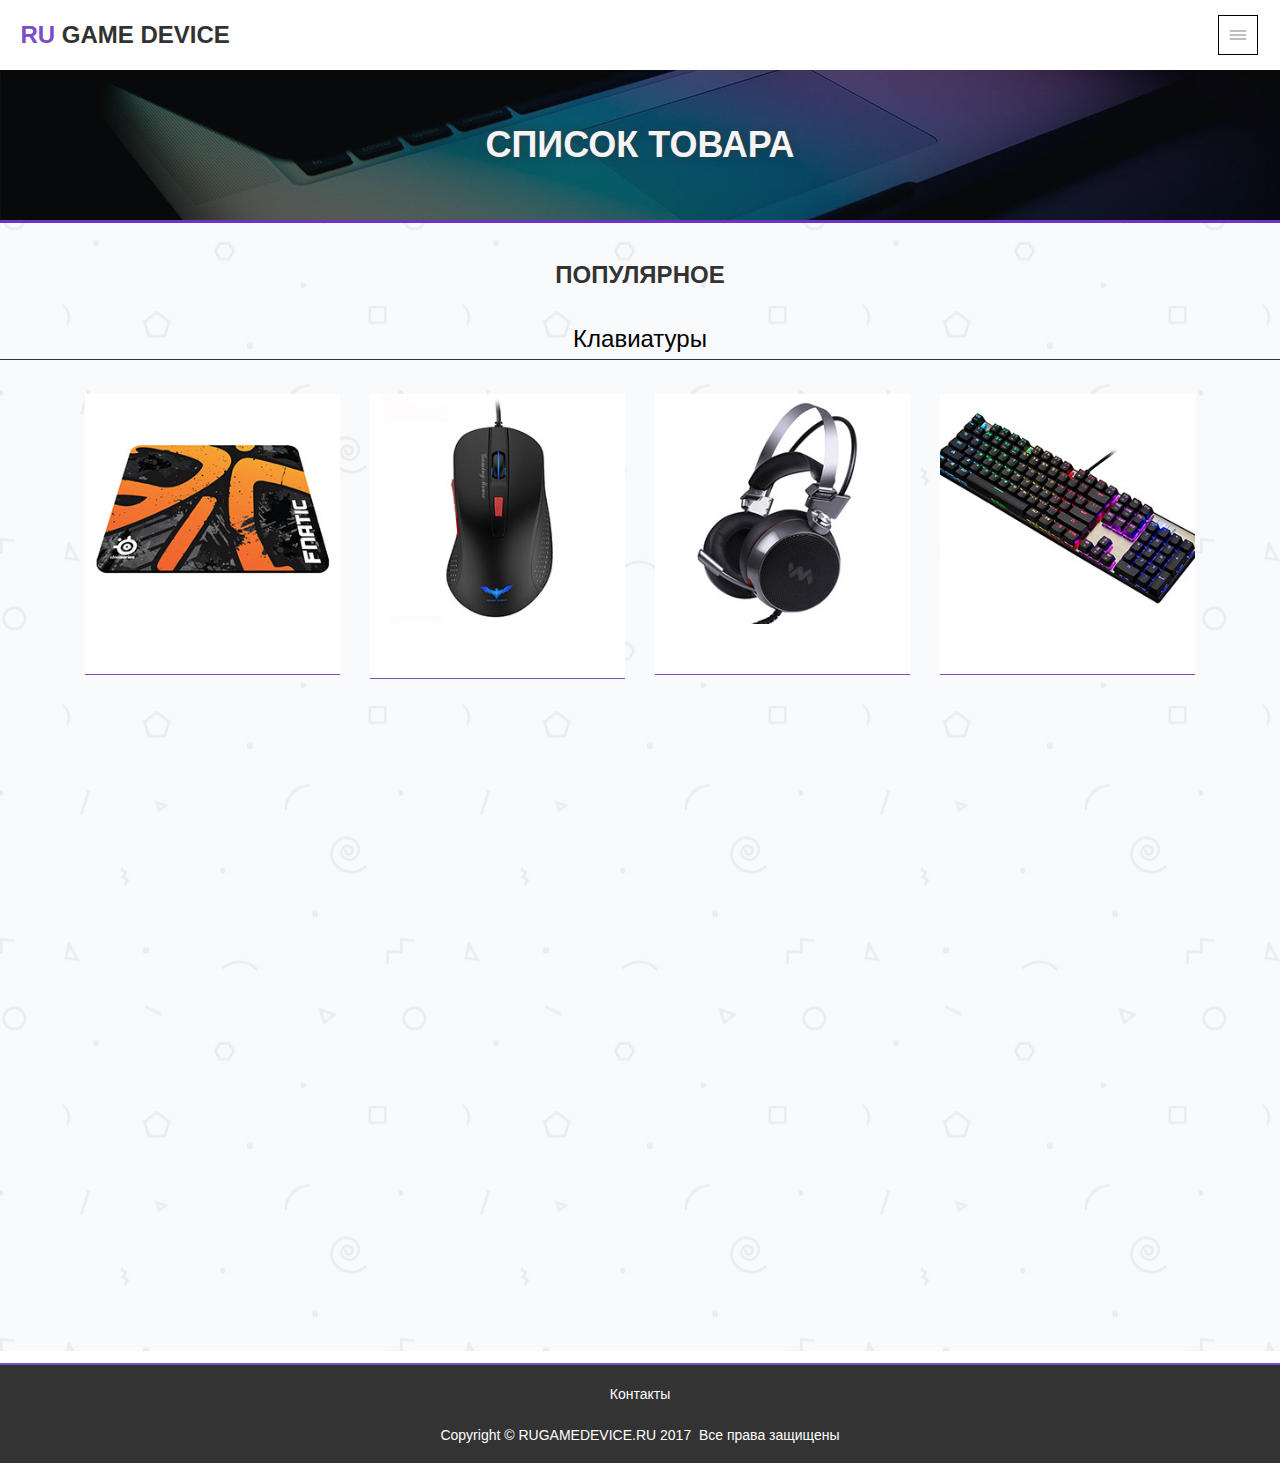
<file: goods.html>
<!DOCTYPE html>
<html class="nojs html css_verticalspacer" lang="ru-RU">
 <head>

  <meta http-equiv="Content-type" content="text/html;charset=UTF-8"/>
  <meta name="generator" content="2018.0.0.379"/>
  <meta name="viewport" content="width=device-width, initial-scale=1.0"/>
  
  <script type="text/javascript">
   // Update the 'nojs'/'js' class on the html node
document.documentElement.className = document.documentElement.className.replace(/\bnojs\b/g, 'js');

// Check that all required assets are uploaded and up-to-date
if(typeof Muse == "undefined") window.Muse = {}; window.Muse.assets = {"required":["museutils.js", "museconfig.js", "jquery.watch.js", "jquery.musemenu.js", "webpro.js", "musewpslideshow.js", "jquery.museoverlay.js", "touchswipe.js", "jquery.musepolyfill.bgsize.js", "musewpdisclosure.js", "jquery.museresponsive.js", "require.js", "goods.css"], "outOfDate":[]};
</script>
  
  <link rel="shortcut icon" href="images/favicon.ico?crc=4039240506"/>
  <title>Товары</title>
  <!-- CSS -->
  <link rel="stylesheet" type="text/css" href="css/site_global.css?crc=118981354"/>
  <link rel="stylesheet" type="text/css" href="css/master_template.css?crc=55955268"/>
  <link rel="stylesheet" type="text/css" href="css/goods.css?crc=4097510185" id="pagesheet"/>
  <!-- IE-only CSS -->
  <!--[if lt IE 9]>
  <link rel="stylesheet" type="text/css" href="css/iefonts_goods.css?crc=4123308576"/>
  <link rel="stylesheet" type="text/css" href="css/nomq_preview_master_template.css?crc=270166280"/>
  <link rel="stylesheet" type="text/css" href="css/nomq_goods.css?crc=402925872" id="nomq_pagesheet"/>
  <![endif]-->
  <!-- Other scripts -->
  <script type="text/javascript">
   var __adobewebfontsappname__ = "muse";
</script>
  <!-- JS includes -->
  <script src="https://webfonts.creativecloud.com/open-sans:n7:default;source-sans-pro:n3,n7,n2:default.js" type="text/javascript" async></script>
  <!--[if lt IE 9]>
  <script src="scripts/html5shiv.js?crc=4241844378" type="text/javascript"></script>
  <![endif]-->
    <!--custom head HTML-->
  <script type="text/javascript" src="https://cdnjs.cloudflare.com/ajax/libs/wow/1.1.2/wow.min.js"></script><link rel="stylesheet" href="https://cdnjs.cloudflare.com/ajax/libs/animate.css/3.5.1/animate.min.css"><script type="text/javascript" src="https://cdnjs.cloudflare.com/ajax/libs/jquery/1.8.3/jquery.min.js"></script><link rel="stylesheet" href="https://cdnjs.cloudflare.com/ajax/libs/font-awesome/4.7.0/css/font-awesome.min.css" />
  <!--HTML Widget code-->
  

  <style type="text/css">
.hideme {
				background-color: #242424;
				background-image: url("http://www.qooqee.com/logo/qlogo.png") ;
  background-repeat: no-repeat;
  background-size: contain;
    	  		width: 130px;
    	  		height: 130px;
    	  		}
    	  		
    	  		
    	  		#u24714 {
    	  		top: -2300px;
    	  		}

</style>

	
<style>
.menu-toggle{
	flex:0 0 auto;
	width:40px;
	height:40px;
	border:1px solid #000000;
    box-sizing: border-box;
	cursor:pointer;
	position:relative;
}
.hamburger,.cross{
	position:absolute;
	top:50%;
	left:50%;
	transform:translate(-50%,-50%);
}
.hamburger span{
	display:block;
	width:17px;
	height:1px;
	margin-bottom:3px;
	overflow:hidden;
	position:relative;
}
.hamburger span:last-child{
	margin:0;
}
.hamburger span:before,.hamburger span:after{
	content:"";
	position:absolute;
	width:100%;
	height:100%;
	background-color:#000000;
	transform:translateX(-200%);
	transition:transform ease 300ms;
}
.hamburger span:after{
	transform:translateX(0);
}
.hamburger span:nth-child(2):before,.hamburger span:nth-child(2):after{
	transition-delay:75ms;
}
.hamburger span:last-child:before,.hamburger span:last-child:after{
	transition-delay:150ms;
}
.menu-toggle:hover .hamburger span:before{
	transform:translateX(0);
}
.menu-toggle:hover .hamburger span:after{
	transform:translateX(200%);
}
.menu-toggle.active .hamburger span:before{
	transform:translateX(100%);
}
.menu-toggle.active .hamburger span:after{
	transform:translateX(200%);
}
.cross span{
	display:block;
	width:18px;
	height:2px;
	background-color:#000000;
	transform:translateY(50%) rotate(45deg) scaleX(0);
	transition:transform ease 200ms;
}
.cross span:last-child{
	transform:translateY(-50%) rotate(-45deg) scaleX(0);
}
.menu-toggle.active .cross span{
	transition-delay:450ms;
	transform:translateY(50%) rotate(45deg) scaleX(1);
}
.menu-toggle.active .cross span:last-child{
	transform:translateY(-50%) rotate(-45deg) scaleX(1);
}
</style>
	
        <style>
.u25104 {
  position: relative;
  margin: auto;
  width: 100%px;
  height: 230px;
  background-size: cover;
  background-position: center;
  -webkit-border-radius: 0%;
  -moz-border-radius: 0%;
  border-radius: 0%;
  overflow: hidden;
  cursor: pointer;
}

.u25104 .overlay {
  background: rgba(124,77,198, .5);
  position: absolute;
  margin: auto;
  width: 0px;
  height: 0px;
  top: 0;
  right: 0;
  bottom: 0;
  left: 0;
  -webkit-border-radius: 0%;
  -moz-border-radius: 0%;
  border-radius: 0%;
  opacity: 0;
  -webkit-transition: .3s ease;
  transition: 1.3s ease;
}

.u25104:hover .overlay {
  opacity: 1;
  width: 100%;
  height: 100%;
}

.u25104 span {
  color: #fff;
  font-size: 35px;
  text-align: center;
  position: absolute;
  margin: auto;
  width: 100%px;
  height: 30px;
  left: 0;
  top: 0;
  right: 0;
  bottom: 0;
  opacity: 0;
}

.u25104:hover .overlay span {
  opacity: 1;
  -webkit-transition: 1.3s ease;
  transition: 1.3s ease;
}    
</style>

        <style>
.u25114 {
  position: relative;
  margin: auto;
  width: 100%px;
  height: 230px;
  background-size: cover;
  background-position: center;
  -webkit-border-radius: 0%;
  -moz-border-radius: 0%;
  border-radius: 0%;
  overflow: hidden;
  cursor: pointer;
}

.u25114 .overlay {
  background: rgba(124,77,198, .5);
  position: absolute;
  margin: auto;
  width: 0px;
  height: 0px;
  top: 0;
  right: 0;
  bottom: 0;
  left: 0;
  -webkit-border-radius: 0%;
  -moz-border-radius: 0%;
  border-radius: 0%;
  opacity: 0;
  -webkit-transition: .3s ease;
  transition: 1.3s ease;
}

.u25114:hover .overlay {
  opacity: 1;
  width: 100%;
  height: 100%;
}

.u25114 span {
  color: #fff;
  font-size: 35px;
  text-align: center;
  position: absolute;
  margin: auto;
  width: 100%px;
  height: 30px;
  left: 0;
  top: 0;
  right: 0;
  bottom: 0;
  opacity: 0;
}

.u25114:hover .overlay span {
  opacity: 1;
  -webkit-transition: 1.3s ease;
  transition: 1.3s ease;
}    
</style>

        <style>
.u25119 {
  position: relative;
  margin: auto;
  width: 100%px;
  height: 230px;
  background-size: cover;
  background-position: center;
  -webkit-border-radius: 0%;
  -moz-border-radius: 0%;
  border-radius: 0%;
  overflow: hidden;
  cursor: pointer;
}

.u25119 .overlay {
  background: rgba(124,77,198, .5);
  position: absolute;
  margin: auto;
  width: 0px;
  height: 0px;
  top: 0;
  right: 0;
  bottom: 0;
  left: 0;
  -webkit-border-radius: 0%;
  -moz-border-radius: 0%;
  border-radius: 0%;
  opacity: 0;
  -webkit-transition: .3s ease;
  transition: 1.3s ease;
}

.u25119:hover .overlay {
  opacity: 1;
  width: 100%;
  height: 100%;
}

.u25119 span {
  color: #fff;
  font-size: 35px;
  text-align: center;
  position: absolute;
  margin: auto;
  width: 100%px;
  height: 30px;
  left: 0;
  top: 0;
  right: 0;
  bottom: 0;
  opacity: 0;
}

.u25119:hover .overlay span {
  opacity: 1;
  -webkit-transition: 1.3s ease;
  transition: 1.3s ease;
}    
</style>

        <style>
.u25124 {
  position: relative;
  margin: auto;
  width: 100%px;
  height: 230px;
  background-size: cover;
  background-position: center;
  -webkit-border-radius: 0%;
  -moz-border-radius: 0%;
  border-radius: 0%;
  overflow: hidden;
  cursor: pointer;
}

.u25124 .overlay {
  background: rgba(124,77,198, .5);
  position: absolute;
  margin: auto;
  width: 0px;
  height: 0px;
  top: 0;
  right: 0;
  bottom: 0;
  left: 0;
  -webkit-border-radius: 0%;
  -moz-border-radius: 0%;
  border-radius: 0%;
  opacity: 0;
  -webkit-transition: .3s ease;
  transition: 1.3s ease;
}

.u25124:hover .overlay {
  opacity: 1;
  width: 100%;
  height: 100%;
}

.u25124 span {
  color: #fff;
  font-size: 35px;
  text-align: center;
  position: absolute;
  margin: auto;
  width: 100%px;
  height: 30px;
  left: 0;
  top: 0;
  right: 0;
  bottom: 0;
  opacity: 0;
}

.u25124:hover .overlay span {
  opacity: 1;
  -webkit-transition: 1.3s ease;
  transition: 1.3s ease;
}    
</style>

 </head>
 <body>

  <div class="breakpoint active" id="bp_infinity" data-min-width="1065"><!-- responsive breakpoint node -->
   <div class="clearfix borderbox" id="page"><!-- group -->
    <div class="size_fixed grpelem shared_content" id="u24714" data-sizePolicy="fixed" data-pintopage="page_fixedLeft" data-content-guid="u24714_content"><!-- custom html -->
     	  


<div class='hideme' ></div>







    </div>
    <div class="clearfix grpelem" id="ppu24668-6"><!-- column -->
     <div class="clearfix colelem" id="pu24668-6"><!-- group -->
      <div class="clearfix grpelem shared_content" id="u24668-6" data-muse-temp-textContainer-sizePolicy="true" data-muse-temp-textContainer-pinning="true" data-content-guid="u24668-6_content"><!-- content -->
       <p><span id="u24668">RU</span> <span id="u24668-3">GAME DEVICE</span></p>
      </div>
      <div class="PamphletWidget clearfix allow_click_through grpelem" id="pamphletu24669" data-visibility="changed" style="visibility:hidden"><!-- none box -->
       <div class="popup_anchor allow_click_through grpelem" data-col-pos="0" id="u24670popup">
        <div class="ContainerGroup clearfix" data-col-pos="0" id="u24670"><!-- none box -->
         <div class="Container invi borderbox clearfix grpelem" data-col-pos="0" id="u24671"><!-- group -->
          <nav class="MenuBar clearfix grpelem" id="menuu24672"><!-- horizontal box -->
           <div class="MenuItemContainer clearfix grpelem" id="u24694"><!-- vertical box -->
            <a class="nonblock nontext MenuItem MenuItemWithSubMenu borderbox transition clearfix colelem" id="u24695" href="index.html"><!-- horizontal box --><div class="MenuItemLabel NoWrap transition clearfix grpelem" id="u24698-4" data-muse-temp-textContainer-sizePolicy="true" data-muse-temp-textContainer-pinning="true"><!-- content --><p class="shared_content" data-content-guid="u24698-4_0_content">Главная</p></div></a>
           </div>
           <div class="MenuItemContainer clearfix grpelem" id="u25813"><!-- vertical box -->
            <a class="nonblock nontext MenuItem MenuItemWithSubMenu MuseMenuActive borderbox transition clearfix colelem" id="u25816" href="goods.html"><!-- horizontal box --><div class="MenuItemLabel NoWrap transition clearfix grpelem" id="u25818-4" data-muse-temp-textContainer-sizePolicy="true" data-muse-temp-textContainer-pinning="true"><!-- content --><p class="shared_content" data-content-guid="u25818-4_0_content">Товары</p></div></a>
           </div>
           <div class="MenuItemContainer clearfix grpelem" id="u25792"><!-- vertical box -->
            <a class="nonblock nontext MenuItem MenuItemWithSubMenu borderbox transition clearfix colelem" id="u25795" href="about.html"><!-- horizontal box --><div class="MenuItemLabel NoWrap transition clearfix grpelem" id="u25797-4" data-muse-temp-textContainer-sizePolicy="true" data-muse-temp-textContainer-pinning="true"><!-- content --><p class="shared_content" data-content-guid="u25797-4_0_content">О нас</p></div></a>
           </div>
           <div class="MenuItemContainer clearfix grpelem" id="u25771"><!-- vertical box -->
            <a class="nonblock nontext MenuItem MenuItemWithSubMenu borderbox transition clearfix colelem" id="u25774" href="faq.html"><!-- horizontal box --><div class="MenuItemLabel NoWrap transition clearfix grpelem" id="u25776-4" data-muse-temp-textContainer-sizePolicy="true" data-muse-temp-textContainer-pinning="true"><!-- content --><p class="shared_content" data-content-guid="u25776-4_0_content">FAQ</p></div></a>
           </div>
           <div class="MenuItemContainer clearfix grpelem" id="u25750"><!-- vertical box -->
            <a class="nonblock nontext MenuItem MenuItemWithSubMenu borderbox transition clearfix colelem" id="u25753" href="contacts.html"><!-- horizontal box --><div class="MenuItemLabel NoWrap transition clearfix grpelem" id="u25755-4" data-muse-temp-textContainer-sizePolicy="true" data-muse-temp-textContainer-pinning="true"><!-- content --><p class="shared_content" data-content-guid="u25755-4_0_content">Контакты</p></div></a>
           </div>
          </nav>
         </div>
        </div>
       </div>
       <div class="ThumbGroup clearfix grpelem" data-col-pos="1" id="u24709"><!-- none box -->
        <div class="popup_anchor allow_click_through grpelem" data-col-pos="0" id="u24710popup">
         <div class="Thumb popup_element borderbox clearfix" data-col-pos="0" id="u24710"><!-- group -->
          <div class="size_fixed grpelem shared_content" id="u24711" data-sizePolicy="fixed" data-pintopage="page_fluidx" data-content-guid="u24711_content"><!-- custom html -->
           
  <div class="menu-toggle">
	<div class="hamburger">
		<span></span>
		<span></span>
		<span></span>
	</div>
	<div class="cross">
		<span></span>
		<span></span>
	</div>
</div>

          </div>
         </div>
        </div>
       </div>
      </div>
     </div>
     <div class="clearfix colelem shared_content" id="pu24827" data-content-guid="pu24827_content"><!-- group -->
      <div class="browser_width grpelem shared_content" id="u24827-bw" data-content-guid="u24827-bw_content">
       <div class="museBGSize" id="u24827"><!-- simple frame --></div>
      </div>
      <div class="browser_width grpelem shared_content" id="u25074-4-bw" data-content-guid="u25074-4-bw_content">
       <div class="clearfix" id="u25074-4" data-muse-temp-textContainer-sizePolicy="true" data-muse-temp-textContainer-pinning="true"><!-- content -->
        <p>СПИСОК ТОВАРА</p>
       </div>
      </div>
     </div>
     <div class="clearfix colelem shared_content" id="pu25081" data-content-guid="pu25081_content"><!-- group -->
      <div class="browser_width grpelem" id="u25081-bw">
       <div id="u25081"><!-- group -->
        <div class="clearfix" id="u25081_align_to_page">
         <div class="clearfix grpelem" id="pu25104"><!-- column -->
          <div class="museBGSize size_fluid_width colelem shared_content" id="u25104" data-sizePolicy="fluidWidth" data-pintopage="page_fluidx" data-content-guid="u25104_content"><!-- custom html -->
           
    <div class="u25104">
    <div class="overlay">
      <span>BUY</span>
    </div>
</div>

          </div>
          <div class="colelem shared_content" id="u25144" data-content-guid="u25144_content"><!-- simple frame --></div>
         </div>
         <div class="clearfix grpelem" id="pu25114"><!-- column -->
          <div class="museBGSize size_fluid_width colelem shared_content" id="u25114" data-sizePolicy="fluidWidth" data-pintopage="page_fluidx" data-content-guid="u25114_content"><!-- custom html -->
           
    <div class="u25114">
    <div class="overlay">
      <span>BUY</span>
    </div>
</div>

          </div>
          <div class="colelem shared_content" id="u25147" data-content-guid="u25147_content"><!-- simple frame --></div>
         </div>
         <div class="clearfix grpelem" id="pu25119"><!-- column -->
          <div class="museBGSize size_fluid_width colelem shared_content" id="u25119" data-sizePolicy="fluidWidth" data-pintopage="page_fluidx" data-content-guid="u25119_content"><!-- custom html -->
           
    <div class="u25119">
    <div class="overlay">
      <span>BUY</span>
    </div>
</div>

          </div>
          <div class="colelem shared_content" id="u25150" data-content-guid="u25150_content"><!-- simple frame --></div>
         </div>
         <div class="clearfix grpelem" id="pu25124"><!-- column -->
          <div class="museBGSize size_fluid_width colelem shared_content" id="u25124" data-sizePolicy="fluidWidth" data-pintopage="page_fluidx" data-content-guid="u25124_content"><!-- custom html -->
           
    <div class="u25124">
    <div class="overlay">
      <span>BUY</span>
    </div>
</div>

          </div>
          <div class="colelem shared_content" id="u25153" data-content-guid="u25153_content"><!-- simple frame --></div>
         </div>
        </div>
       </div>
      </div>
      <div class="browser_width grpelem shared_content" id="u25077-4-bw" data-content-guid="u25077-4-bw_content">
       <div class="clearfix" id="u25077-4" data-muse-temp-textContainer-sizePolicy="true" data-muse-temp-textContainer-pinning="true"><!-- content -->
        <p>ПОПУЛЯРНОЕ</p>
       </div>
      </div>
      <div class="browser_width grpelem shared_content" id="u36498-4-bw" data-content-guid="u36498-4-bw_content">
       <div class="clearfix" id="u36498-4" data-muse-temp-textContainer-sizePolicy="true" data-muse-temp-textContainer-pinning="true"><!-- content -->
        <p>Клавиатуры</p>
       </div>
      </div>
     </div>
    </div>
    <div class="verticalspacer shared_content" data-offset-top="1351" data-content-above-spacer="1350" data-content-below-spacer="100" data-sizePolicy="fixed" data-pintopage="page_fixedLeft" data-content-guid="page_2_content"></div>
    <div class="clearfix grpelem shared_content" id="pu25028" data-content-guid="pu25028_content"><!-- group -->
     <div class="browser_width grpelem" id="u25028-bw">
      <div id="u25028"><!-- group -->
       <div class="clearfix" id="u25028_align_to_page">
        <div class="clearfix grpelem" id="u25034-4" data-sizePolicy="fixed" data-pintopage="page_fluidx"><!-- content -->
         <p>Контакты</p>
        </div>
       </div>
      </div>
     </div>
     <div class="browser_width grpelem" id="u25031-4-bw">
      <div class="clearfix" id="u25031-4" data-muse-temp-textContainer-sizePolicy="true" data-muse-temp-textContainer-pinning="true"><!-- content -->
       <p>Copyright © RUGAMEDEVICE.RU 2017&nbsp; Все права защищены</p>
      </div>
     </div>
    </div>
   </div>
  </div>
  <div class="breakpoint" id="bp_1064" data-min-width="961" data-max-width="1064"><!-- responsive breakpoint node -->
   <div class="clearfix borderbox temp_no_id" data-orig-id="page"><!-- group -->
    <span class="size_fixed grpelem placeholder" data-placeholder-for="u24714_content"><!-- placeholder node --></span>
    <div class="clearfix grpelem temp_no_id" data-orig-id="ppu24668-6"><!-- column -->
     <div class="clearfix colelem temp_no_id" data-orig-id="pu24668-6"><!-- group -->
      <span class="clearfix grpelem placeholder" data-placeholder-for="u24668-6_content"><!-- placeholder node --></span>
      <div class="PamphletWidget clearfix allow_click_through grpelem temp_no_id" data-visibility="changed" style="visibility:hidden" data-orig-id="pamphletu24669"><!-- none box -->
       <div class="popup_anchor allow_click_through grpelem temp_no_id" data-col-pos="0" data-orig-id="u24670popup">
        <div class="ContainerGroup clearfix temp_no_id" data-col-pos="0" data-orig-id="u24670"><!-- none box -->
         <div class="Container invi borderbox clearfix grpelem temp_no_id" data-col-pos="0" data-orig-id="u24671"><!-- group -->
          <nav class="MenuBar clearfix grpelem temp_no_id" data-orig-id="menuu24672"><!-- horizontal box -->
           <div class="MenuItemContainer clearfix grpelem temp_no_id" data-orig-id="u24694"><!-- vertical box -->
            <a class="nonblock nontext MenuItem MenuItemWithSubMenu borderbox transition clearfix colelem temp_no_id" href="index.html" data-orig-id="u24695"><!-- horizontal box --><div class="MenuItemLabel NoWrap transition clearfix grpelem temp_no_id" data-muse-temp-textContainer-sizePolicy="true" data-muse-temp-textContainer-pinning="true" data-orig-id="u24698-4"><!-- content --><span class="placeholder" data-placeholder-for="u24698-4_0_content"><!-- placeholder node --></span></div></a>
           </div>
           <div class="MenuItemContainer clearfix grpelem temp_no_id" data-orig-id="u25813"><!-- vertical box -->
            <a class="nonblock nontext MenuItem MenuItemWithSubMenu MuseMenuActive borderbox transition clearfix colelem temp_no_id" href="goods.html" data-orig-id="u25816"><!-- horizontal box --><div class="MenuItemLabel NoWrap transition clearfix grpelem temp_no_id" data-muse-temp-textContainer-sizePolicy="true" data-muse-temp-textContainer-pinning="true" data-orig-id="u25818-4"><!-- content --><span class="placeholder" data-placeholder-for="u25818-4_0_content"><!-- placeholder node --></span></div></a>
           </div>
           <div class="MenuItemContainer clearfix grpelem temp_no_id" data-orig-id="u25792"><!-- vertical box -->
            <a class="nonblock nontext MenuItem MenuItemWithSubMenu borderbox transition clearfix colelem temp_no_id" href="about.html" data-orig-id="u25795"><!-- horizontal box --><div class="MenuItemLabel NoWrap transition clearfix grpelem temp_no_id" data-muse-temp-textContainer-sizePolicy="true" data-muse-temp-textContainer-pinning="true" data-orig-id="u25797-4"><!-- content --><span class="placeholder" data-placeholder-for="u25797-4_0_content"><!-- placeholder node --></span></div></a>
           </div>
           <div class="MenuItemContainer clearfix grpelem temp_no_id" data-orig-id="u25771"><!-- vertical box -->
            <a class="nonblock nontext MenuItem MenuItemWithSubMenu borderbox transition clearfix colelem temp_no_id" href="faq.html" data-orig-id="u25774"><!-- horizontal box --><div class="MenuItemLabel NoWrap transition clearfix grpelem temp_no_id" data-muse-temp-textContainer-sizePolicy="true" data-muse-temp-textContainer-pinning="true" data-orig-id="u25776-4"><!-- content --><span class="placeholder" data-placeholder-for="u25776-4_0_content"><!-- placeholder node --></span></div></a>
           </div>
           <div class="MenuItemContainer clearfix grpelem temp_no_id" data-orig-id="u25750"><!-- vertical box -->
            <a class="nonblock nontext MenuItem MenuItemWithSubMenu borderbox transition clearfix colelem temp_no_id" href="contacts.html" data-orig-id="u25753"><!-- horizontal box --><div class="MenuItemLabel NoWrap transition clearfix grpelem temp_no_id" data-muse-temp-textContainer-sizePolicy="true" data-muse-temp-textContainer-pinning="true" data-orig-id="u25755-4"><!-- content --><span class="placeholder" data-placeholder-for="u25755-4_0_content"><!-- placeholder node --></span></div></a>
           </div>
          </nav>
         </div>
        </div>
       </div>
       <div class="ThumbGroup clearfix grpelem temp_no_id" data-col-pos="1" data-orig-id="u24709"><!-- none box -->
        <div class="popup_anchor allow_click_through grpelem temp_no_id" data-col-pos="0" data-orig-id="u24710popup">
         <div class="Thumb popup_element borderbox clearfix temp_no_id" data-col-pos="0" data-orig-id="u24710"><!-- group -->
          <span class="size_fixed grpelem placeholder" data-placeholder-for="u24711_content"><!-- placeholder node --></span>
         </div>
        </div>
       </div>
      </div>
     </div>
     <span class="clearfix colelem placeholder" data-placeholder-for="pu24827_content"><!-- placeholder node --></span>
     <span class="clearfix colelem placeholder" data-placeholder-for="pu25081_content"><!-- placeholder node --></span>
    </div>
    <span class="verticalspacer placeholder" data-placeholder-for="page_2_content"><!-- placeholder node --></span>
    <span class="clearfix grpelem placeholder" data-placeholder-for="pu25028_content"><!-- placeholder node --></span>
   </div>
  </div>
  <div class="breakpoint" id="bp_960" data-min-width="801" data-max-width="960"><!-- responsive breakpoint node -->
   <div class="clearfix borderbox temp_no_id" data-orig-id="page"><!-- group -->
    <span class="size_fixed grpelem placeholder" data-placeholder-for="u24714_content"><!-- placeholder node --></span>
    <div class="clearfix grpelem temp_no_id" data-orig-id="ppu24668-6"><!-- column -->
     <div class="clearfix colelem temp_no_id" data-orig-id="pu24668-6"><!-- group -->
      <span class="clearfix grpelem placeholder" data-placeholder-for="u24668-6_content"><!-- placeholder node --></span>
      <div class="PamphletWidget clearfix allow_click_through grpelem temp_no_id" data-visibility="changed" style="visibility:hidden" data-orig-id="pamphletu24669"><!-- none box -->
       <div class="popup_anchor allow_click_through grpelem temp_no_id" data-col-pos="0" data-orig-id="u24670popup">
        <div class="ContainerGroup clearfix temp_no_id" data-col-pos="0" data-orig-id="u24670"><!-- none box -->
         <div class="Container invi borderbox clearfix grpelem temp_no_id" data-col-pos="0" data-orig-id="u24671"><!-- group -->
          <nav class="MenuBar clearfix grpelem temp_no_id" data-orig-id="menuu24672"><!-- horizontal box -->
           <div class="MenuItemContainer clearfix grpelem temp_no_id" data-orig-id="u24694"><!-- vertical box -->
            <a class="nonblock nontext MenuItem MenuItemWithSubMenu borderbox transition clearfix colelem temp_no_id" href="index.html" data-orig-id="u24695"><!-- horizontal box --><div class="MenuItemLabel NoWrap transition clearfix grpelem temp_no_id" data-muse-temp-textContainer-sizePolicy="true" data-muse-temp-textContainer-pinning="true" data-orig-id="u24698-4"><!-- content --><span class="placeholder" data-placeholder-for="u24698-4_0_content"><!-- placeholder node --></span></div></a>
           </div>
           <div class="MenuItemContainer clearfix grpelem temp_no_id" data-orig-id="u25813"><!-- vertical box -->
            <a class="nonblock nontext MenuItem MenuItemWithSubMenu MuseMenuActive borderbox transition clearfix colelem temp_no_id" href="goods.html" data-orig-id="u25816"><!-- horizontal box --><div class="MenuItemLabel NoWrap transition clearfix grpelem temp_no_id" data-muse-temp-textContainer-sizePolicy="true" data-muse-temp-textContainer-pinning="true" data-orig-id="u25818-4"><!-- content --><span class="placeholder" data-placeholder-for="u25818-4_0_content"><!-- placeholder node --></span></div></a>
           </div>
           <div class="MenuItemContainer clearfix grpelem temp_no_id" data-orig-id="u25792"><!-- vertical box -->
            <a class="nonblock nontext MenuItem MenuItemWithSubMenu borderbox transition clearfix colelem temp_no_id" href="about.html" data-orig-id="u25795"><!-- horizontal box --><div class="MenuItemLabel NoWrap transition clearfix grpelem temp_no_id" data-muse-temp-textContainer-sizePolicy="true" data-muse-temp-textContainer-pinning="true" data-orig-id="u25797-4"><!-- content --><span class="placeholder" data-placeholder-for="u25797-4_0_content"><!-- placeholder node --></span></div></a>
           </div>
           <div class="MenuItemContainer clearfix grpelem temp_no_id" data-orig-id="u25771"><!-- vertical box -->
            <a class="nonblock nontext MenuItem MenuItemWithSubMenu borderbox transition clearfix colelem temp_no_id" href="faq.html" data-orig-id="u25774"><!-- horizontal box --><div class="MenuItemLabel NoWrap transition clearfix grpelem temp_no_id" data-muse-temp-textContainer-sizePolicy="true" data-muse-temp-textContainer-pinning="true" data-orig-id="u25776-4"><!-- content --><span class="placeholder" data-placeholder-for="u25776-4_0_content"><!-- placeholder node --></span></div></a>
           </div>
           <div class="MenuItemContainer clearfix grpelem temp_no_id" data-orig-id="u25750"><!-- vertical box -->
            <a class="nonblock nontext MenuItem MenuItemWithSubMenu borderbox transition clearfix colelem temp_no_id" href="contacts.html" data-orig-id="u25753"><!-- horizontal box --><div class="MenuItemLabel NoWrap transition clearfix grpelem temp_no_id" data-muse-temp-textContainer-sizePolicy="true" data-muse-temp-textContainer-pinning="true" data-orig-id="u25755-4"><!-- content --><span class="placeholder" data-placeholder-for="u25755-4_0_content"><!-- placeholder node --></span></div></a>
           </div>
          </nav>
         </div>
        </div>
       </div>
       <div class="ThumbGroup clearfix grpelem temp_no_id" data-col-pos="1" data-orig-id="u24709"><!-- none box -->
        <div class="popup_anchor allow_click_through grpelem temp_no_id" data-col-pos="0" data-orig-id="u24710popup">
         <div class="Thumb popup_element borderbox clearfix temp_no_id" data-col-pos="0" data-orig-id="u24710"><!-- group -->
          <span class="size_fixed grpelem placeholder" data-placeholder-for="u24711_content"><!-- placeholder node --></span>
         </div>
        </div>
       </div>
      </div>
     </div>
     <span class="clearfix colelem placeholder" data-placeholder-for="pu24827_content"><!-- placeholder node --></span>
     <span class="clearfix colelem placeholder" data-placeholder-for="pu25081_content"><!-- placeholder node --></span>
    </div>
    <span class="verticalspacer placeholder" data-placeholder-for="page_2_content"><!-- placeholder node --></span>
    <span class="clearfix grpelem placeholder" data-placeholder-for="pu25028_content"><!-- placeholder node --></span>
   </div>
  </div>
  <div class="breakpoint" id="bp_800" data-min-width="781" data-max-width="800"><!-- responsive breakpoint node -->
   <div class="clearfix borderbox temp_no_id" data-orig-id="page"><!-- group -->
    <div class="clearfix grpelem" id="ppu24827"><!-- column -->
     <div class="clearfix colelem temp_no_id" data-orig-id="pu24827"><!-- group -->
      <span class="browser_width grpelem placeholder" data-placeholder-for="u24827-bw_content"><!-- placeholder node --></span>
      <span class="browser_width grpelem placeholder" data-placeholder-for="u25074-4-bw_content"><!-- placeholder node --></span>
      <span class="size_fixed grpelem placeholder" data-placeholder-for="u24714_content"><!-- placeholder node --></span>
      <div class="PamphletWidget clearfix allow_click_through grpelem temp_no_id" data-visibility="changed" style="visibility:hidden" data-orig-id="pamphletu24669"><!-- none box -->
       <div class="popup_anchor allow_click_through grpelem temp_no_id" data-col-pos="0" data-orig-id="u24670popup">
        <div class="ContainerGroup clearfix temp_no_id" data-col-pos="0" data-orig-id="u24670"><!-- none box -->
         <div class="Container invi borderbox clearfix grpelem temp_no_id" data-col-pos="0" data-orig-id="u24671"><!-- group -->
          <nav class="MenuBar clearfix grpelem temp_no_id" data-orig-id="menuu24672"><!-- horizontal box -->
           <div class="MenuItemContainer clearfix grpelem temp_no_id" data-orig-id="u24694"><!-- vertical box -->
            <a class="nonblock nontext MenuItem MenuItemWithSubMenu borderbox transition clearfix colelem temp_no_id" href="index.html" data-orig-id="u24695"><!-- horizontal box --><div class="MenuItemLabel NoWrap transition clearfix grpelem temp_no_id" data-muse-temp-textContainer-sizePolicy="true" data-muse-temp-textContainer-pinning="true" data-orig-id="u24698-4"><!-- content --><span class="placeholder" data-placeholder-for="u24698-4_0_content"><!-- placeholder node --></span></div></a>
           </div>
           <div class="MenuItemContainer clearfix grpelem temp_no_id" data-orig-id="u25813"><!-- vertical box -->
            <a class="nonblock nontext MenuItem MenuItemWithSubMenu MuseMenuActive borderbox transition clearfix colelem temp_no_id" href="goods.html" data-orig-id="u25816"><!-- horizontal box --><div class="MenuItemLabel NoWrap transition clearfix grpelem temp_no_id" data-muse-temp-textContainer-sizePolicy="true" data-muse-temp-textContainer-pinning="true" data-orig-id="u25818-4"><!-- content --><span class="placeholder" data-placeholder-for="u25818-4_0_content"><!-- placeholder node --></span></div></a>
           </div>
           <div class="MenuItemContainer clearfix grpelem temp_no_id" data-orig-id="u25792"><!-- vertical box -->
            <a class="nonblock nontext MenuItem MenuItemWithSubMenu borderbox transition clearfix colelem temp_no_id" href="about.html" data-orig-id="u25795"><!-- horizontal box --><div class="MenuItemLabel NoWrap transition clearfix grpelem temp_no_id" data-muse-temp-textContainer-sizePolicy="true" data-muse-temp-textContainer-pinning="true" data-orig-id="u25797-4"><!-- content --><span class="placeholder" data-placeholder-for="u25797-4_0_content"><!-- placeholder node --></span></div></a>
           </div>
           <div class="MenuItemContainer clearfix grpelem temp_no_id" data-orig-id="u25771"><!-- vertical box -->
            <a class="nonblock nontext MenuItem MenuItemWithSubMenu borderbox transition clearfix colelem temp_no_id" href="faq.html" data-orig-id="u25774"><!-- horizontal box --><div class="MenuItemLabel NoWrap transition clearfix grpelem temp_no_id" data-muse-temp-textContainer-sizePolicy="true" data-muse-temp-textContainer-pinning="true" data-orig-id="u25776-4"><!-- content --><span class="placeholder" data-placeholder-for="u25776-4_0_content"><!-- placeholder node --></span></div></a>
           </div>
           <div class="MenuItemContainer clearfix grpelem temp_no_id" data-orig-id="u25750"><!-- vertical box -->
            <a class="nonblock nontext MenuItem MenuItemWithSubMenu borderbox transition clearfix colelem temp_no_id" href="contacts.html" data-orig-id="u25753"><!-- horizontal box --><div class="MenuItemLabel NoWrap transition clearfix grpelem temp_no_id" data-muse-temp-textContainer-sizePolicy="true" data-muse-temp-textContainer-pinning="true" data-orig-id="u25755-4"><!-- content --><span class="placeholder" data-placeholder-for="u25755-4_0_content"><!-- placeholder node --></span></div></a>
           </div>
          </nav>
         </div>
        </div>
       </div>
       <div class="ThumbGroup clearfix grpelem temp_no_id" data-col-pos="1" data-sizePolicy="fluidWidth" data-pintopage="page_fixedRight" data-orig-id="u24709"><!-- none box -->
        <div class="popup_anchor allow_click_through grpelem temp_no_id" data-col-pos="0" data-orig-id="u24710popup">
         <div class="Thumb popup_element borderbox clearfix temp_no_id" data-col-pos="0" data-sizePolicy="fluidWidth" data-pintopage="page_fixedRight" data-orig-id="u24710"><!-- group -->
          <span class="size_fixed grpelem placeholder" data-placeholder-for="u24711_content"><!-- placeholder node --></span>
         </div>
        </div>
       </div>
      </div>
      <span class="clearfix grpelem placeholder" data-placeholder-for="u24668-6_content"><!-- placeholder node --></span>
     </div>
     <span class="clearfix colelem placeholder" data-placeholder-for="pu25081_content"><!-- placeholder node --></span>
    </div>
    <div class="verticalspacer shared_content" data-offset-top="1351" data-content-above-spacer="1350" data-content-below-spacer="90" data-sizePolicy="fixed" data-pintopage="page_fixedLeft" data-content-guid="page_1_content"></div>
    <span class="clearfix grpelem placeholder" data-placeholder-for="pu25028_content"><!-- placeholder node --></span>
   </div>
  </div>
  <div class="breakpoint" id="bp_780" data-min-width="651" data-max-width="780"><!-- responsive breakpoint node -->
   <div class="clearfix borderbox temp_no_id" data-orig-id="page"><!-- group -->
    <div class="clearfix grpelem temp_no_id" data-orig-id="ppu24827"><!-- column -->
     <div class="clearfix colelem temp_no_id" data-orig-id="pu24827"><!-- group -->
      <span class="browser_width grpelem placeholder" data-placeholder-for="u24827-bw_content"><!-- placeholder node --></span>
      <span class="browser_width grpelem placeholder" data-placeholder-for="u25074-4-bw_content"><!-- placeholder node --></span>
      <span class="size_fixed grpelem placeholder" data-placeholder-for="u24714_content"><!-- placeholder node --></span>
      <div class="PamphletWidget clearfix allow_click_through grpelem temp_no_id" data-visibility="changed" style="visibility:hidden" data-orig-id="pamphletu24669"><!-- none box -->
       <div class="popup_anchor allow_click_through grpelem temp_no_id" data-col-pos="0" data-orig-id="u24670popup">
        <div class="ContainerGroup clearfix temp_no_id" data-col-pos="0" data-orig-id="u24670"><!-- none box -->
         <div class="Container invi borderbox clearfix grpelem temp_no_id" data-col-pos="0" data-orig-id="u24671"><!-- group -->
          <nav class="MenuBar clearfix grpelem temp_no_id" data-orig-id="menuu24672"><!-- horizontal box -->
           <div class="MenuItemContainer clearfix grpelem temp_no_id" data-orig-id="u24694"><!-- vertical box -->
            <a class="nonblock nontext MenuItem MenuItemWithSubMenu borderbox transition clearfix colelem temp_no_id" href="index.html" data-orig-id="u24695"><!-- horizontal box --><div class="MenuItemLabel NoWrap transition clearfix grpelem temp_no_id" data-muse-temp-textContainer-sizePolicy="true" data-muse-temp-textContainer-pinning="true" data-orig-id="u24698-4"><!-- content --><span class="placeholder" data-placeholder-for="u24698-4_0_content"><!-- placeholder node --></span></div></a>
           </div>
           <div class="MenuItemContainer clearfix grpelem temp_no_id" data-orig-id="u25813"><!-- vertical box -->
            <a class="nonblock nontext MenuItem MenuItemWithSubMenu MuseMenuActive borderbox transition clearfix colelem temp_no_id" href="goods.html" data-orig-id="u25816"><!-- horizontal box --><div class="MenuItemLabel NoWrap transition clearfix grpelem temp_no_id" data-muse-temp-textContainer-sizePolicy="true" data-muse-temp-textContainer-pinning="true" data-orig-id="u25818-4"><!-- content --><span class="placeholder" data-placeholder-for="u25818-4_0_content"><!-- placeholder node --></span></div></a>
           </div>
           <div class="MenuItemContainer clearfix grpelem temp_no_id" data-orig-id="u25792"><!-- vertical box -->
            <a class="nonblock nontext MenuItem MenuItemWithSubMenu borderbox transition clearfix colelem temp_no_id" href="about.html" data-orig-id="u25795"><!-- horizontal box --><div class="MenuItemLabel NoWrap transition clearfix grpelem temp_no_id" data-muse-temp-textContainer-sizePolicy="true" data-muse-temp-textContainer-pinning="true" data-orig-id="u25797-4"><!-- content --><span class="placeholder" data-placeholder-for="u25797-4_0_content"><!-- placeholder node --></span></div></a>
           </div>
           <div class="MenuItemContainer clearfix grpelem temp_no_id" data-orig-id="u25771"><!-- vertical box -->
            <a class="nonblock nontext MenuItem MenuItemWithSubMenu borderbox transition clearfix colelem temp_no_id" href="faq.html" data-orig-id="u25774"><!-- horizontal box --><div class="MenuItemLabel NoWrap transition clearfix grpelem temp_no_id" data-muse-temp-textContainer-sizePolicy="true" data-muse-temp-textContainer-pinning="true" data-orig-id="u25776-4"><!-- content --><span class="placeholder" data-placeholder-for="u25776-4_0_content"><!-- placeholder node --></span></div></a>
           </div>
           <div class="MenuItemContainer clearfix grpelem temp_no_id" data-orig-id="u25750"><!-- vertical box -->
            <a class="nonblock nontext MenuItem MenuItemWithSubMenu borderbox transition clearfix colelem temp_no_id" href="contacts.html" data-orig-id="u25753"><!-- horizontal box --><div class="MenuItemLabel NoWrap transition clearfix grpelem temp_no_id" data-muse-temp-textContainer-sizePolicy="true" data-muse-temp-textContainer-pinning="true" data-orig-id="u25755-4"><!-- content --><span class="placeholder" data-placeholder-for="u25755-4_0_content"><!-- placeholder node --></span></div></a>
           </div>
          </nav>
         </div>
        </div>
       </div>
       <div class="ThumbGroup clearfix grpelem temp_no_id" data-col-pos="1" data-sizePolicy="fluidWidth" data-pintopage="page_fixedRight" data-orig-id="u24709"><!-- none box -->
        <div class="popup_anchor allow_click_through grpelem temp_no_id" data-col-pos="0" data-orig-id="u24710popup">
         <div class="Thumb popup_element borderbox clearfix temp_no_id" data-col-pos="0" data-sizePolicy="fluidWidth" data-pintopage="page_fixedRight" data-orig-id="u24710"><!-- group -->
          <span class="size_fixed grpelem placeholder" data-placeholder-for="u24711_content"><!-- placeholder node --></span>
         </div>
        </div>
       </div>
      </div>
      <span class="clearfix grpelem placeholder" data-placeholder-for="u24668-6_content"><!-- placeholder node --></span>
     </div>
     <span class="clearfix colelem placeholder" data-placeholder-for="pu25081_content"><!-- placeholder node --></span>
    </div>
    <span class="verticalspacer placeholder" data-placeholder-for="page_1_content"><!-- placeholder node --></span>
    <span class="clearfix grpelem placeholder" data-placeholder-for="pu25028_content"><!-- placeholder node --></span>
   </div>
  </div>
  <div class="breakpoint" id="bp_650" data-min-width="561" data-max-width="650"><!-- responsive breakpoint node -->
   <div class="clearfix borderbox temp_no_id" data-orig-id="page"><!-- group -->
    <span class="size_fixed grpelem placeholder" data-placeholder-for="u24714_content"><!-- placeholder node --></span>
    <div class="clearfix grpelem temp_no_id" data-orig-id="ppu24668-6"><!-- column -->
     <div class="clearfix colelem temp_no_id" data-orig-id="pu24668-6"><!-- group -->
      <span class="clearfix grpelem placeholder" data-placeholder-for="u24668-6_content"><!-- placeholder node --></span>
      <div class="PamphletWidget clearfix allow_click_through grpelem temp_no_id" data-visibility="changed" style="visibility:hidden" data-orig-id="pamphletu24669"><!-- none box -->
       <div class="popup_anchor allow_click_through grpelem temp_no_id" data-col-pos="0" data-orig-id="u24670popup">
        <div class="ContainerGroup clearfix temp_no_id" data-col-pos="0" data-orig-id="u24670"><!-- none box -->
         <div class="Container invi borderbox clearfix grpelem temp_no_id" data-col-pos="0" data-orig-id="u24671"><!-- group -->
          <nav class="MenuBar clearfix grpelem temp_no_id" data-orig-id="menuu24672"><!-- horizontal box -->
           <div class="MenuItemContainer clearfix grpelem temp_no_id" data-orig-id="u24694"><!-- vertical box -->
            <a class="nonblock nontext MenuItem MenuItemWithSubMenu borderbox transition clearfix colelem temp_no_id" href="index.html" data-orig-id="u24695"><!-- horizontal box --><div class="MenuItemLabel NoWrap transition clearfix grpelem temp_no_id" data-muse-temp-textContainer-sizePolicy="true" data-muse-temp-textContainer-pinning="true" data-orig-id="u24698-4"><!-- content --><span class="placeholder" data-placeholder-for="u24698-4_0_content"><!-- placeholder node --></span></div></a>
           </div>
           <div class="MenuItemContainer clearfix grpelem temp_no_id" data-orig-id="u25813"><!-- vertical box -->
            <a class="nonblock nontext MenuItem MenuItemWithSubMenu MuseMenuActive borderbox transition clearfix colelem temp_no_id" href="goods.html" data-orig-id="u25816"><!-- horizontal box --><div class="MenuItemLabel NoWrap transition clearfix grpelem temp_no_id" data-muse-temp-textContainer-sizePolicy="true" data-muse-temp-textContainer-pinning="true" data-orig-id="u25818-4"><!-- content --><span class="placeholder" data-placeholder-for="u25818-4_0_content"><!-- placeholder node --></span></div></a>
           </div>
           <div class="MenuItemContainer clearfix grpelem temp_no_id" data-orig-id="u25792"><!-- vertical box -->
            <a class="nonblock nontext MenuItem MenuItemWithSubMenu borderbox transition clearfix colelem temp_no_id" href="about.html" data-orig-id="u25795"><!-- horizontal box --><div class="MenuItemLabel NoWrap transition clearfix grpelem temp_no_id" data-muse-temp-textContainer-sizePolicy="true" data-muse-temp-textContainer-pinning="true" data-orig-id="u25797-4"><!-- content --><span class="placeholder" data-placeholder-for="u25797-4_0_content"><!-- placeholder node --></span></div></a>
           </div>
           <div class="MenuItemContainer clearfix grpelem temp_no_id" data-orig-id="u25771"><!-- vertical box -->
            <a class="nonblock nontext MenuItem MenuItemWithSubMenu borderbox transition clearfix colelem temp_no_id" href="faq.html" data-orig-id="u25774"><!-- horizontal box --><div class="MenuItemLabel NoWrap transition clearfix grpelem temp_no_id" data-muse-temp-textContainer-sizePolicy="true" data-muse-temp-textContainer-pinning="true" data-orig-id="u25776-4"><!-- content --><span class="placeholder" data-placeholder-for="u25776-4_0_content"><!-- placeholder node --></span></div></a>
           </div>
           <div class="MenuItemContainer clearfix grpelem temp_no_id" data-orig-id="u25750"><!-- vertical box -->
            <a class="nonblock nontext MenuItem MenuItemWithSubMenu borderbox transition clearfix colelem temp_no_id" href="contacts.html" data-orig-id="u25753"><!-- horizontal box --><div class="MenuItemLabel NoWrap transition clearfix grpelem temp_no_id" data-muse-temp-textContainer-sizePolicy="true" data-muse-temp-textContainer-pinning="true" data-orig-id="u25755-4"><!-- content --><span class="placeholder" data-placeholder-for="u25755-4_0_content"><!-- placeholder node --></span></div></a>
           </div>
          </nav>
         </div>
        </div>
       </div>
       <div class="ThumbGroup clearfix grpelem temp_no_id" data-col-pos="1" data-sizePolicy="fluidWidth" data-pintopage="page_fixedRight" data-orig-id="u24709"><!-- none box -->
        <div class="popup_anchor allow_click_through grpelem temp_no_id" data-col-pos="0" data-orig-id="u24710popup">
         <div class="Thumb popup_element borderbox clearfix temp_no_id" data-col-pos="0" data-sizePolicy="fluidWidth" data-pintopage="page_fixedRight" data-orig-id="u24710"><!-- group -->
          <span class="size_fixed grpelem placeholder" data-placeholder-for="u24711_content"><!-- placeholder node --></span>
         </div>
        </div>
       </div>
      </div>
     </div>
     <span class="clearfix colelem placeholder" data-placeholder-for="pu24827_content"><!-- placeholder node --></span>
     <span class="clearfix colelem placeholder" data-placeholder-for="pu25081_content"><!-- placeholder node --></span>
    </div>
    <div class="verticalspacer shared_content" data-offset-top="1351" data-content-above-spacer="1350" data-content-below-spacer="85" data-sizePolicy="fixed" data-pintopage="page_fixedLeft" data-content-guid="page_2_content1"></div>
    <span class="clearfix grpelem placeholder" data-placeholder-for="pu25028_content"><!-- placeholder node --></span>
   </div>
  </div>
  <div class="breakpoint" id="bp_560" data-min-width="481" data-max-width="560"><!-- responsive breakpoint node -->
   <div class="clearfix borderbox temp_no_id" data-orig-id="page"><!-- group -->
    <span class="size_fixed grpelem placeholder" data-placeholder-for="u24714_content"><!-- placeholder node --></span>
    <div class="clearfix grpelem temp_no_id" data-orig-id="ppu24668-6"><!-- column -->
     <div class="clearfix colelem temp_no_id" data-orig-id="pu24668-6"><!-- group -->
      <span class="clearfix grpelem placeholder" data-placeholder-for="u24668-6_content"><!-- placeholder node --></span>
      <div class="PamphletWidget clearfix allow_click_through grpelem temp_no_id" data-visibility="changed" style="visibility:hidden" data-orig-id="pamphletu24669"><!-- none box -->
       <div class="popup_anchor allow_click_through grpelem temp_no_id" data-col-pos="0" data-orig-id="u24670popup">
        <div class="ContainerGroup clearfix temp_no_id" data-col-pos="0" data-orig-id="u24670"><!-- none box -->
         <div class="Container invi borderbox clearfix grpelem temp_no_id" data-col-pos="0" data-orig-id="u24671"><!-- group -->
          <nav class="MenuBar clearfix grpelem temp_no_id" data-orig-id="menuu24672"><!-- horizontal box -->
           <div class="MenuItemContainer clearfix grpelem temp_no_id" data-orig-id="u24694"><!-- vertical box -->
            <a class="nonblock nontext MenuItem MenuItemWithSubMenu borderbox transition clearfix colelem temp_no_id" href="index.html" data-orig-id="u24695"><!-- horizontal box --><div class="MenuItemLabel NoWrap transition clearfix grpelem temp_no_id" data-muse-temp-textContainer-sizePolicy="true" data-muse-temp-textContainer-pinning="true" data-orig-id="u24698-4"><!-- content --><span class="placeholder" data-placeholder-for="u24698-4_0_content"><!-- placeholder node --></span></div></a>
           </div>
           <div class="MenuItemContainer clearfix grpelem temp_no_id" data-orig-id="u25813"><!-- vertical box -->
            <a class="nonblock nontext MenuItem MenuItemWithSubMenu MuseMenuActive borderbox transition clearfix colelem temp_no_id" href="goods.html" data-orig-id="u25816"><!-- horizontal box --><div class="MenuItemLabel NoWrap transition clearfix grpelem temp_no_id" data-muse-temp-textContainer-sizePolicy="true" data-muse-temp-textContainer-pinning="true" data-orig-id="u25818-4"><!-- content --><span class="placeholder" data-placeholder-for="u25818-4_0_content"><!-- placeholder node --></span></div></a>
           </div>
           <div class="MenuItemContainer clearfix grpelem temp_no_id" data-orig-id="u25792"><!-- vertical box -->
            <a class="nonblock nontext MenuItem MenuItemWithSubMenu borderbox transition clearfix colelem temp_no_id" href="about.html" data-orig-id="u25795"><!-- horizontal box --><div class="MenuItemLabel NoWrap transition clearfix grpelem temp_no_id" data-muse-temp-textContainer-sizePolicy="true" data-muse-temp-textContainer-pinning="true" data-orig-id="u25797-4"><!-- content --><span class="placeholder" data-placeholder-for="u25797-4_0_content"><!-- placeholder node --></span></div></a>
           </div>
           <div class="MenuItemContainer clearfix grpelem temp_no_id" data-orig-id="u25771"><!-- vertical box -->
            <a class="nonblock nontext MenuItem MenuItemWithSubMenu borderbox transition clearfix colelem temp_no_id" href="faq.html" data-orig-id="u25774"><!-- horizontal box --><div class="MenuItemLabel NoWrap transition clearfix grpelem temp_no_id" data-muse-temp-textContainer-sizePolicy="true" data-muse-temp-textContainer-pinning="true" data-orig-id="u25776-4"><!-- content --><span class="placeholder" data-placeholder-for="u25776-4_0_content"><!-- placeholder node --></span></div></a>
           </div>
           <div class="MenuItemContainer clearfix grpelem temp_no_id" data-orig-id="u25750"><!-- vertical box -->
            <a class="nonblock nontext MenuItem MenuItemWithSubMenu borderbox transition clearfix colelem temp_no_id" href="contacts.html" data-orig-id="u25753"><!-- horizontal box --><div class="MenuItemLabel NoWrap transition clearfix grpelem temp_no_id" data-muse-temp-textContainer-sizePolicy="true" data-muse-temp-textContainer-pinning="true" data-orig-id="u25755-4"><!-- content --><span class="placeholder" data-placeholder-for="u25755-4_0_content"><!-- placeholder node --></span></div></a>
           </div>
          </nav>
         </div>
        </div>
       </div>
       <div class="ThumbGroup clearfix grpelem temp_no_id" data-col-pos="1" data-sizePolicy="fluidWidth" data-pintopage="page_fixedRight" data-orig-id="u24709"><!-- none box -->
        <div class="popup_anchor allow_click_through grpelem temp_no_id" data-col-pos="0" data-orig-id="u24710popup">
         <div class="Thumb popup_element borderbox clearfix temp_no_id" data-col-pos="0" data-sizePolicy="fluidWidth" data-pintopage="page_fixedRight" data-orig-id="u24710"><!-- group -->
          <span class="size_fixed grpelem placeholder" data-placeholder-for="u24711_content"><!-- placeholder node --></span>
         </div>
        </div>
       </div>
      </div>
     </div>
     <span class="clearfix colelem placeholder" data-placeholder-for="pu24827_content"><!-- placeholder node --></span>
     <span class="clearfix colelem placeholder" data-placeholder-for="pu25081_content"><!-- placeholder node --></span>
    </div>
    <span class="verticalspacer placeholder" data-placeholder-for="page_2_content1"><!-- placeholder node --></span>
    <span class="clearfix grpelem placeholder" data-placeholder-for="pu25028_content"><!-- placeholder node --></span>
   </div>
  </div>
  <div class="breakpoint" id="bp_480" data-min-width="426" data-max-width="480"><!-- responsive breakpoint node -->
   <div class="clearfix borderbox temp_no_id" data-orig-id="page"><!-- group -->
    <span class="size_fixed grpelem placeholder" data-placeholder-for="u24714_content"><!-- placeholder node --></span>
    <div class="clearfix grpelem" id="paccordionu43472"><!-- column -->
     <div class="browser_width colelem" id="accordionu43472-bw">
      <ul class="AccordionWidget clearfix" id="accordionu43472" data-visibility="changed" style="visibility:hidden"><!-- vertical box -->
       <li class="AccordionPanel clearfix colelem100" id="u43473"><!-- vertical box --><div class="AccordionPanelTab clearfix colelem100" id="u43474-4" data-muse-temp-textContainer-sizePolicy="true" data-muse-temp-textContainer-pinning="true"><!-- content --><p id="u43474" class="shared_content" data-content-guid="u43474_content">&nbsp;</p><p id="u43474-2" class="shared_content" data-content-guid="u43474-2_content">&nbsp;</p></div><div class="AccordionPanelContent clearfix colelem" id="pu43475"><!-- group --><div class="disn borderbox clearfix grpelem" id="u43475"><!-- group --><nav class="MenuBar clearfix grpelem" id="menuu29838"><!-- vertical box --><div class="MenuItemContainer clearfix colelem" id="u29846"><!-- horizontal box --><a class="nonblock nontext MenuItem MenuItemWithSubMenu borderbox transition clearfix grpelem" id="u29849" href="index.html"><!-- horizontal box --><div class="MenuItemLabel transition clearfix grpelem" id="u29851-4" data-muse-temp-textContainer-sizePolicy="true" data-muse-temp-textContainer-pinning="true"><!-- content --><p class="shared_content" data-content-guid="u29851-4_0_content">Главная</p></div></a></div><div class="MenuItemContainer clearfix colelem" id="u29853"><!-- horizontal box --><a class="nonblock nontext MenuItem MenuItemWithSubMenu MuseMenuActive borderbox transition clearfix grpelem" id="u29854" href="goods.html"><!-- horizontal box --><div class="MenuItemLabel transition clearfix grpelem" id="u29856-4" data-muse-temp-textContainer-sizePolicy="true" data-muse-temp-textContainer-pinning="true"><!-- content --><p class="shared_content" data-content-guid="u29856-4_0_content">Товары</p></div></a></div><div class="MenuItemContainer clearfix colelem" id="u29839"><!-- horizontal box --><a class="nonblock nontext MenuItem MenuItemWithSubMenu borderbox transition clearfix grpelem" id="u29840" href="about.html"><!-- horizontal box --><div class="MenuItemLabel transition clearfix grpelem" id="u29841-4" data-muse-temp-textContainer-sizePolicy="true" data-muse-temp-textContainer-pinning="true"><!-- content --><p class="shared_content" data-content-guid="u29841-4_0_content">О нас</p></div></a></div><div class="MenuItemContainer clearfix colelem" id="u29867"><!-- horizontal box --><a class="nonblock nontext MenuItem MenuItemWithSubMenu borderbox transition clearfix grpelem" id="u29870" href="faq.html"><!-- horizontal box --><div class="MenuItemLabel transition clearfix grpelem" id="u29873-4" data-muse-temp-textContainer-sizePolicy="true" data-muse-temp-textContainer-pinning="true"><!-- content --><p class="shared_content" data-content-guid="u29873-4_0_content">FAQ</p></div></a></div><div class="MenuItemContainer clearfix colelem" id="u29860"><!-- horizontal box --><a class="nonblock nontext MenuItem MenuItemWithSubMenu borderbox transition clearfix grpelem" id="u29863" href="contacts.html"><!-- horizontal box --><div class="MenuItemLabel transition clearfix grpelem" id="u29864-4" data-muse-temp-textContainer-sizePolicy="true" data-muse-temp-textContainer-pinning="true"><!-- content --><p class="shared_content" data-content-guid="u29864-4_0_content">Контакты</p></div></a></div></nav></div></div></li>
      </ul>
     </div>
     <span class="clearfix colelem placeholder" data-placeholder-for="pu24827_content"><!-- placeholder node --></span>
     <span class="browser_width colelem placeholder" data-placeholder-for="u25077-4-bw_content"><!-- placeholder node --></span>
     <div class="clearfix colelem temp_no_id" data-orig-id="pu25081"><!-- group -->
      <div class="browser_width grpelem temp_no_id" data-orig-id="u25081-bw">
       <div class="temp_no_id" data-orig-id="u25081"><!-- column -->
        <div class="clearfix temp_no_id" data-orig-id="u25081_align_to_page">
         <div class="position_content" id="u25081_position_content">
          <span class="museBGSize size_fluid_width colelem placeholder" data-placeholder-for="u25104_content"><!-- placeholder node --></span>
          <span class="colelem placeholder" data-placeholder-for="u25144_content"><!-- placeholder node --></span>
          <span class="museBGSize size_fluid_width colelem placeholder" data-placeholder-for="u25114_content"><!-- placeholder node --></span>
          <span class="colelem placeholder" data-placeholder-for="u25147_content"><!-- placeholder node --></span>
          <span class="museBGSize size_fluid_width colelem placeholder" data-placeholder-for="u25119_content"><!-- placeholder node --></span>
          <span class="colelem placeholder" data-placeholder-for="u25150_content"><!-- placeholder node --></span>
          <span class="museBGSize size_fluid_width colelem placeholder" data-placeholder-for="u25124_content"><!-- placeholder node --></span>
         </div>
        </div>
       </div>
      </div>
      <span class="browser_width grpelem placeholder" data-placeholder-for="u36498-4-bw_content"><!-- placeholder node --></span>
     </div>
     <span class="colelem placeholder" data-placeholder-for="u25153_content"><!-- placeholder node --></span>
    </div>
    <div class="clearfix grpelem shared_content" id="pu40010" data-content-guid="pu40010_content"><!-- group -->
     <div class="browser_width shared_content" id="u40010-bw" data-content-guid="u40010-bw_content">
      <div id="u40010"><!-- simple frame --></div>
     </div>
     <div id="u24668-6-wrapper">
      <span class="clearfix placeholder" data-placeholder-for="u24668-6_content"><!-- placeholder node --></span>
     </div>
    </div>
    <div class="verticalspacer shared_content" data-offset-top="1626" data-content-above-spacer="1626" data-content-below-spacer="84" data-sizePolicy="fixed" data-pintopage="page_fixedLeft" data-content-guid="page_3_content"></div>
    <span class="clearfix grpelem placeholder" data-placeholder-for="pu25028_content"><!-- placeholder node --></span>
   </div>
  </div>
  <div class="breakpoint" id="bp_425" data-min-width="376" data-max-width="425"><!-- responsive breakpoint node -->
   <div class="clearfix borderbox temp_no_id" data-orig-id="page"><!-- group -->
    <span class="size_fixed grpelem placeholder" data-placeholder-for="u24714_content"><!-- placeholder node --></span>
    <div class="clearfix grpelem temp_no_id" data-orig-id="paccordionu43472"><!-- column -->
     <div class="browser_width colelem temp_no_id" data-orig-id="accordionu43472-bw">
      <ul class="AccordionWidget clearfix temp_no_id" data-visibility="changed" style="visibility:hidden" data-orig-id="accordionu43472"><!-- vertical box -->
       <li class="AccordionPanel clearfix colelem100 temp_no_id" data-orig-id="u43473"><!-- vertical box --><div class="AccordionPanelTab clearfix colelem100 temp_no_id" data-muse-temp-textContainer-sizePolicy="true" data-muse-temp-textContainer-pinning="true" data-orig-id="u43474-4"><!-- content --><span class="placeholder" data-placeholder-for="u43474_content"><!-- placeholder node --></span><span class="placeholder" data-placeholder-for="u43474-2_content"><!-- placeholder node --></span></div><div class="AccordionPanelContent clearfix colelem temp_no_id" data-orig-id="pu43475"><!-- group --><div class="disn borderbox clearfix grpelem temp_no_id" data-orig-id="u43475"><!-- group --><nav class="MenuBar clearfix grpelem temp_no_id" data-orig-id="menuu29838"><!-- vertical box --><div class="MenuItemContainer clearfix colelem temp_no_id" data-orig-id="u29846"><!-- horizontal box --><a class="nonblock nontext MenuItem MenuItemWithSubMenu borderbox transition clearfix grpelem temp_no_id" href="index.html" data-orig-id="u29849"><!-- horizontal box --><div class="MenuItemLabel transition clearfix grpelem temp_no_id" data-muse-temp-textContainer-sizePolicy="true" data-muse-temp-textContainer-pinning="true" data-orig-id="u29851-4"><!-- content --><span class="placeholder" data-placeholder-for="u29851-4_0_content"><!-- placeholder node --></span></div></a></div><div class="MenuItemContainer clearfix colelem temp_no_id" data-orig-id="u29853"><!-- horizontal box --><a class="nonblock nontext MenuItem MenuItemWithSubMenu MuseMenuActive borderbox transition clearfix grpelem temp_no_id" href="goods.html" data-orig-id="u29854"><!-- horizontal box --><div class="MenuItemLabel transition clearfix grpelem temp_no_id" data-muse-temp-textContainer-sizePolicy="true" data-muse-temp-textContainer-pinning="true" data-orig-id="u29856-4"><!-- content --><span class="placeholder" data-placeholder-for="u29856-4_0_content"><!-- placeholder node --></span></div></a></div><div class="MenuItemContainer clearfix colelem temp_no_id" data-orig-id="u29839"><!-- horizontal box --><a class="nonblock nontext MenuItem MenuItemWithSubMenu borderbox transition clearfix grpelem temp_no_id" href="about.html" data-orig-id="u29840"><!-- horizontal box --><div class="MenuItemLabel transition clearfix grpelem temp_no_id" data-muse-temp-textContainer-sizePolicy="true" data-muse-temp-textContainer-pinning="true" data-orig-id="u29841-4"><!-- content --><span class="placeholder" data-placeholder-for="u29841-4_0_content"><!-- placeholder node --></span></div></a></div><div class="MenuItemContainer clearfix colelem temp_no_id" data-orig-id="u29867"><!-- horizontal box --><a class="nonblock nontext MenuItem MenuItemWithSubMenu borderbox transition clearfix grpelem temp_no_id" href="faq.html" data-orig-id="u29870"><!-- horizontal box --><div class="MenuItemLabel transition clearfix grpelem temp_no_id" data-muse-temp-textContainer-sizePolicy="true" data-muse-temp-textContainer-pinning="true" data-orig-id="u29873-4"><!-- content --><span class="placeholder" data-placeholder-for="u29873-4_0_content"><!-- placeholder node --></span></div></a></div><div class="MenuItemContainer clearfix colelem temp_no_id" data-orig-id="u29860"><!-- horizontal box --><a class="nonblock nontext MenuItem MenuItemWithSubMenu borderbox transition clearfix grpelem temp_no_id" href="contacts.html" data-orig-id="u29863"><!-- horizontal box --><div class="MenuItemLabel transition clearfix grpelem temp_no_id" data-muse-temp-textContainer-sizePolicy="true" data-muse-temp-textContainer-pinning="true" data-orig-id="u29864-4"><!-- content --><span class="placeholder" data-placeholder-for="u29864-4_0_content"><!-- placeholder node --></span></div></a></div></nav></div></div></li>
      </ul>
     </div>
     <span class="clearfix colelem placeholder" data-placeholder-for="pu24827_content"><!-- placeholder node --></span>
     <span class="browser_width colelem placeholder" data-placeholder-for="u25077-4-bw_content"><!-- placeholder node --></span>
     <div class="clearfix colelem temp_no_id" data-orig-id="pu25081"><!-- group -->
      <div class="browser_width grpelem temp_no_id" data-orig-id="u25081-bw">
       <div class="temp_no_id" data-orig-id="u25081"><!-- column -->
        <div class="clearfix temp_no_id" data-orig-id="u25081_align_to_page">
         <div class="position_content temp_no_id" data-orig-id="u25081_position_content">
          <span class="museBGSize size_fluid_width colelem placeholder" data-placeholder-for="u25104_content"><!-- placeholder node --></span>
          <span class="colelem placeholder" data-placeholder-for="u25144_content"><!-- placeholder node --></span>
          <span class="museBGSize size_fluid_width colelem placeholder" data-placeholder-for="u25114_content"><!-- placeholder node --></span>
          <span class="colelem placeholder" data-placeholder-for="u25147_content"><!-- placeholder node --></span>
          <span class="museBGSize size_fluid_width colelem placeholder" data-placeholder-for="u25119_content"><!-- placeholder node --></span>
          <span class="colelem placeholder" data-placeholder-for="u25150_content"><!-- placeholder node --></span>
          <span class="museBGSize size_fluid_width colelem placeholder" data-placeholder-for="u25124_content"><!-- placeholder node --></span>
         </div>
        </div>
       </div>
      </div>
      <span class="browser_width grpelem placeholder" data-placeholder-for="u36498-4-bw_content"><!-- placeholder node --></span>
     </div>
     <span class="colelem placeholder" data-placeholder-for="u25153_content"><!-- placeholder node --></span>
    </div>
    <span class="clearfix grpelem placeholder" data-placeholder-for="pu40010_content"><!-- placeholder node --></span>
    <span class="verticalspacer placeholder" data-placeholder-for="page_3_content"><!-- placeholder node --></span>
    <span class="clearfix grpelem placeholder" data-placeholder-for="pu25028_content"><!-- placeholder node --></span>
   </div>
  </div>
  <div class="breakpoint" id="bp_375" data-min-width="321" data-max-width="375"><!-- responsive breakpoint node -->
   <div class="clearfix borderbox temp_no_id" data-orig-id="page"><!-- group -->
    <span class="size_fixed grpelem placeholder" data-placeholder-for="u24714_content"><!-- placeholder node --></span>
    <div class="clearfix grpelem temp_no_id" data-orig-id="paccordionu43472"><!-- column -->
     <div class="browser_width colelem temp_no_id" data-orig-id="accordionu43472-bw">
      <ul class="AccordionWidget clearfix temp_no_id" data-visibility="changed" style="visibility:hidden" data-orig-id="accordionu43472"><!-- vertical box -->
       <li class="AccordionPanel clearfix colelem100 temp_no_id" data-orig-id="u43473"><!-- vertical box --><div class="AccordionPanelTab clearfix colelem100 temp_no_id" data-muse-temp-textContainer-sizePolicy="true" data-muse-temp-textContainer-pinning="true" data-orig-id="u43474-4"><!-- content --><span class="placeholder" data-placeholder-for="u43474_content"><!-- placeholder node --></span><span class="placeholder" data-placeholder-for="u43474-2_content"><!-- placeholder node --></span></div><div class="AccordionPanelContent clearfix colelem temp_no_id" data-orig-id="pu43475"><!-- group --><div class="disn borderbox clearfix grpelem temp_no_id" data-orig-id="u43475"><!-- group --><nav class="MenuBar clearfix grpelem temp_no_id" data-orig-id="menuu29838"><!-- vertical box --><div class="MenuItemContainer clearfix colelem temp_no_id" data-orig-id="u29846"><!-- horizontal box --><a class="nonblock nontext MenuItem MenuItemWithSubMenu borderbox transition clearfix grpelem temp_no_id" href="index.html" data-orig-id="u29849"><!-- horizontal box --><div class="MenuItemLabel transition clearfix grpelem temp_no_id" data-muse-temp-textContainer-sizePolicy="true" data-muse-temp-textContainer-pinning="true" data-orig-id="u29851-4"><!-- content --><span class="placeholder" data-placeholder-for="u29851-4_0_content"><!-- placeholder node --></span></div></a></div><div class="MenuItemContainer clearfix colelem temp_no_id" data-orig-id="u29853"><!-- horizontal box --><a class="nonblock nontext MenuItem MenuItemWithSubMenu MuseMenuActive borderbox transition clearfix grpelem temp_no_id" href="goods.html" data-orig-id="u29854"><!-- horizontal box --><div class="MenuItemLabel transition clearfix grpelem temp_no_id" data-muse-temp-textContainer-sizePolicy="true" data-muse-temp-textContainer-pinning="true" data-orig-id="u29856-4"><!-- content --><span class="placeholder" data-placeholder-for="u29856-4_0_content"><!-- placeholder node --></span></div></a></div><div class="MenuItemContainer clearfix colelem temp_no_id" data-orig-id="u29839"><!-- horizontal box --><a class="nonblock nontext MenuItem MenuItemWithSubMenu borderbox transition clearfix grpelem temp_no_id" href="about.html" data-orig-id="u29840"><!-- horizontal box --><div class="MenuItemLabel transition clearfix grpelem temp_no_id" data-muse-temp-textContainer-sizePolicy="true" data-muse-temp-textContainer-pinning="true" data-orig-id="u29841-4"><!-- content --><span class="placeholder" data-placeholder-for="u29841-4_0_content"><!-- placeholder node --></span></div></a></div><div class="MenuItemContainer clearfix colelem temp_no_id" data-orig-id="u29867"><!-- horizontal box --><a class="nonblock nontext MenuItem MenuItemWithSubMenu borderbox transition clearfix grpelem temp_no_id" href="faq.html" data-orig-id="u29870"><!-- horizontal box --><div class="MenuItemLabel transition clearfix grpelem temp_no_id" data-muse-temp-textContainer-sizePolicy="true" data-muse-temp-textContainer-pinning="true" data-orig-id="u29873-4"><!-- content --><span class="placeholder" data-placeholder-for="u29873-4_0_content"><!-- placeholder node --></span></div></a></div><div class="MenuItemContainer clearfix colelem temp_no_id" data-orig-id="u29860"><!-- horizontal box --><a class="nonblock nontext MenuItem MenuItemWithSubMenu borderbox transition clearfix grpelem temp_no_id" href="contacts.html" data-orig-id="u29863"><!-- horizontal box --><div class="MenuItemLabel transition clearfix grpelem temp_no_id" data-muse-temp-textContainer-sizePolicy="true" data-muse-temp-textContainer-pinning="true" data-orig-id="u29864-4"><!-- content --><span class="placeholder" data-placeholder-for="u29864-4_0_content"><!-- placeholder node --></span></div></a></div></nav></div></div></li>
      </ul>
     </div>
     <span class="clearfix colelem placeholder" data-placeholder-for="pu24827_content"><!-- placeholder node --></span>
     <span class="browser_width colelem placeholder" data-placeholder-for="u25077-4-bw_content"><!-- placeholder node --></span>
     <div class="clearfix colelem temp_no_id" data-orig-id="pu25081"><!-- group -->
      <div class="browser_width grpelem temp_no_id" data-orig-id="u25081-bw">
       <div class="temp_no_id" data-orig-id="u25081"><!-- column -->
        <div class="clearfix temp_no_id" data-orig-id="u25081_align_to_page">
         <div class="position_content temp_no_id" data-orig-id="u25081_position_content">
          <span class="museBGSize size_fluid_width colelem placeholder" data-placeholder-for="u25104_content"><!-- placeholder node --></span>
          <span class="colelem placeholder" data-placeholder-for="u25144_content"><!-- placeholder node --></span>
          <span class="museBGSize size_fluid_width colelem placeholder" data-placeholder-for="u25114_content"><!-- placeholder node --></span>
          <span class="colelem placeholder" data-placeholder-for="u25147_content"><!-- placeholder node --></span>
          <span class="museBGSize size_fluid_width colelem placeholder" data-placeholder-for="u25119_content"><!-- placeholder node --></span>
          <span class="colelem placeholder" data-placeholder-for="u25150_content"><!-- placeholder node --></span>
          <span class="museBGSize size_fluid_width colelem placeholder" data-placeholder-for="u25124_content"><!-- placeholder node --></span>
         </div>
        </div>
       </div>
      </div>
      <span class="browser_width grpelem placeholder" data-placeholder-for="u36498-4-bw_content"><!-- placeholder node --></span>
     </div>
     <span class="colelem placeholder" data-placeholder-for="u25153_content"><!-- placeholder node --></span>
    </div>
    <span class="clearfix grpelem placeholder" data-placeholder-for="pu40010_content"><!-- placeholder node --></span>
    <span class="verticalspacer placeholder" data-placeholder-for="page_3_content"><!-- placeholder node --></span>
    <span class="clearfix grpelem placeholder" data-placeholder-for="pu25028_content"><!-- placeholder node --></span>
   </div>
  </div>
  <div class="breakpoint" id="bp_320" data-max-width="320"><!-- responsive breakpoint node -->
   <div class="clearfix borderbox temp_no_id" data-orig-id="page"><!-- group -->
    <span class="size_fixed grpelem placeholder" data-placeholder-for="u24714_content"><!-- placeholder node --></span>
    <div class="clearfix grpelem temp_no_id" data-orig-id="pu40010"><!-- group -->
     <span class="browser_width placeholder" data-placeholder-for="u40010-bw_content"><!-- placeholder node --></span>
     <div class="browser_width temp_no_id" data-orig-id="accordionu43472-bw">
      <ul class="AccordionWidget clearfix temp_no_id" data-visibility="changed" style="visibility:hidden" data-orig-id="accordionu43472"><!-- vertical box -->
       <li class="AccordionPanel clearfix colelem100 temp_no_id" data-orig-id="u43473"><!-- vertical box --><div class="AccordionPanelTab clearfix colelem100 temp_no_id" data-muse-temp-textContainer-sizePolicy="true" data-muse-temp-textContainer-pinning="true" data-orig-id="u43474-4"><!-- content --><span class="placeholder" data-placeholder-for="u43474_content"><!-- placeholder node --></span><span class="placeholder" data-placeholder-for="u43474-2_content"><!-- placeholder node --></span></div><div class="AccordionPanelContent clearfix colelem temp_no_id" data-orig-id="pu43475"><!-- group --><div class="disn borderbox clearfix grpelem temp_no_id" data-orig-id="u43475"><!-- group --><nav class="MenuBar clearfix grpelem temp_no_id" data-orig-id="menuu29838"><!-- vertical box --><div class="MenuItemContainer clearfix colelem temp_no_id" data-orig-id="u29846"><!-- horizontal box --><a class="nonblock nontext MenuItem MenuItemWithSubMenu borderbox transition clearfix grpelem temp_no_id" href="index.html" data-orig-id="u29849"><!-- horizontal box --><div class="MenuItemLabel transition clearfix grpelem temp_no_id" data-muse-temp-textContainer-sizePolicy="true" data-muse-temp-textContainer-pinning="true" data-orig-id="u29851-4"><!-- content --><span class="placeholder" data-placeholder-for="u29851-4_0_content"><!-- placeholder node --></span></div></a></div><div class="MenuItemContainer clearfix colelem temp_no_id" data-orig-id="u29853"><!-- horizontal box --><a class="nonblock nontext MenuItem MenuItemWithSubMenu MuseMenuActive borderbox transition clearfix grpelem temp_no_id" href="goods.html" data-orig-id="u29854"><!-- horizontal box --><div class="MenuItemLabel transition clearfix grpelem temp_no_id" data-muse-temp-textContainer-sizePolicy="true" data-muse-temp-textContainer-pinning="true" data-orig-id="u29856-4"><!-- content --><span class="placeholder" data-placeholder-for="u29856-4_0_content"><!-- placeholder node --></span></div></a></div><div class="MenuItemContainer clearfix colelem temp_no_id" data-orig-id="u29839"><!-- horizontal box --><a class="nonblock nontext MenuItem MenuItemWithSubMenu borderbox transition clearfix grpelem temp_no_id" href="about.html" data-orig-id="u29840"><!-- horizontal box --><div class="MenuItemLabel transition clearfix grpelem temp_no_id" data-muse-temp-textContainer-sizePolicy="true" data-muse-temp-textContainer-pinning="true" data-orig-id="u29841-4"><!-- content --><span class="placeholder" data-placeholder-for="u29841-4_0_content"><!-- placeholder node --></span></div></a></div><div class="MenuItemContainer clearfix colelem temp_no_id" data-orig-id="u29867"><!-- horizontal box --><a class="nonblock nontext MenuItem MenuItemWithSubMenu borderbox transition clearfix grpelem temp_no_id" href="faq.html" data-orig-id="u29870"><!-- horizontal box --><div class="MenuItemLabel transition clearfix grpelem temp_no_id" data-muse-temp-textContainer-sizePolicy="true" data-muse-temp-textContainer-pinning="true" data-orig-id="u29873-4"><!-- content --><span class="placeholder" data-placeholder-for="u29873-4_0_content"><!-- placeholder node --></span></div></a></div><div class="MenuItemContainer clearfix colelem temp_no_id" data-orig-id="u29860"><!-- horizontal box --><a class="nonblock nontext MenuItem MenuItemWithSubMenu borderbox transition clearfix grpelem temp_no_id" href="contacts.html" data-orig-id="u29863"><!-- horizontal box --><div class="MenuItemLabel transition clearfix grpelem temp_no_id" data-muse-temp-textContainer-sizePolicy="true" data-muse-temp-textContainer-pinning="true" data-orig-id="u29864-4"><!-- content --><span class="placeholder" data-placeholder-for="u29864-4_0_content"><!-- placeholder node --></span></div></a></div></nav></div></div></li>
      </ul>
     </div>
    </div>
    <div class="clearfix grpelem temp_no_id" data-orig-id="ppu24827"><!-- column -->
     <span class="clearfix colelem placeholder" data-placeholder-for="pu24827_content"><!-- placeholder node --></span>
     <span class="browser_width colelem placeholder" data-placeholder-for="u25077-4-bw_content"><!-- placeholder node --></span>
     <div class="clearfix colelem temp_no_id" data-orig-id="pu25081"><!-- group -->
      <div class="browser_width grpelem temp_no_id" data-orig-id="u25081-bw">
       <div class="temp_no_id" data-orig-id="u25081"><!-- column -->
        <div class="clearfix temp_no_id" data-orig-id="u25081_align_to_page">
         <span class="museBGSize size_fluid_width colelem placeholder" data-placeholder-for="u25104_content"><!-- placeholder node --></span>
         <span class="colelem placeholder" data-placeholder-for="u25144_content"><!-- placeholder node --></span>
         <span class="museBGSize size_fluid_width colelem placeholder" data-placeholder-for="u25114_content"><!-- placeholder node --></span>
         <span class="colelem placeholder" data-placeholder-for="u25147_content"><!-- placeholder node --></span>
         <span class="museBGSize size_fluid_width colelem placeholder" data-placeholder-for="u25119_content"><!-- placeholder node --></span>
         <span class="colelem placeholder" data-placeholder-for="u25150_content"><!-- placeholder node --></span>
         <span class="museBGSize size_fluid_width colelem placeholder" data-placeholder-for="u25124_content"><!-- placeholder node --></span>
         <span class="colelem placeholder" data-placeholder-for="u25153_content"><!-- placeholder node --></span>
        </div>
       </div>
      </div>
      <span class="browser_width grpelem placeholder" data-placeholder-for="u36498-4-bw_content"><!-- placeholder node --></span>
     </div>
    </div>
    <div class="temp_no_id" data-orig-id="u24668-6-wrapper">
     <span class="clearfix placeholder" data-placeholder-for="u24668-6_content"><!-- placeholder node --></span>
    </div>
    <div class="verticalspacer" data-offset-top="1925" data-content-above-spacer="1924" data-content-below-spacer="84" data-sizePolicy="fixed" data-pintopage="page_fixedLeft"></div>
    <span class="clearfix grpelem placeholder" data-placeholder-for="pu25028_content"><!-- placeholder node --></span>
   </div>
  </div>
  <!-- JS includes -->
  <script type="text/javascript">
   if (document.location.protocol != 'https:') document.write('\x3Cscript src="http://musecdn.businesscatalyst.com/scripts/4.0/jquery-1.8.3.min.js" type="text/javascript">\x3C/script>');
</script>
  <script type="text/javascript">
   window.jQuery || document.write('\x3Cscript src="scripts/jquery-1.8.3.min.js?crc=209076791" type="text/javascript">\x3C/script>');
</script>
  <!-- Other scripts -->
  <script type="text/javascript">
   // Decide weather to suppress missing file error or not based on preference setting
var suppressMissingFileError = false
</script>
  <script type="text/javascript">
   window.Muse.assets.check=function(d){if(!window.Muse.assets.checked){window.Muse.assets.checked=!0;var b={},c=function(a,b){if(window.getComputedStyle){var c=window.getComputedStyle(a,null);return c&&c.getPropertyValue(b)||c&&c[b]||""}if(document.documentElement.currentStyle)return(c=a.currentStyle)&&c[b]||a.style&&a.style[b]||"";return""},a=function(a){if(a.match(/^rgb/))return a=a.replace(/\s+/g,"").match(/([\d\,]+)/gi)[0].split(","),(parseInt(a[0])<<16)+(parseInt(a[1])<<8)+parseInt(a[2]);if(a.match(/^\#/))return parseInt(a.substr(1),
16);return 0},g=function(g){for(var f=document.getElementsByTagName("link"),h=0;h<f.length;h++)if("text/css"==f[h].type){var i=(f[h].href||"").match(/\/?css\/([\w\-]+\.css)\?crc=(\d+)/);if(!i||!i[1]||!i[2])break;b[i[1]]=i[2]}f=document.createElement("div");f.className="version";f.style.cssText="display:none; width:1px; height:1px;";document.getElementsByTagName("body")[0].appendChild(f);for(h=0;h<Muse.assets.required.length;){var i=Muse.assets.required[h],l=i.match(/([\w\-\.]+)\.(\w+)$/),k=l&&l[1]?
l[1]:null,l=l&&l[2]?l[2]:null;switch(l.toLowerCase()){case "css":k=k.replace(/\W/gi,"_").replace(/^([^a-z])/gi,"_$1");f.className+=" "+k;k=a(c(f,"color"));l=a(c(f,"backgroundColor"));k!=0||l!=0?(Muse.assets.required.splice(h,1),"undefined"!=typeof b[i]&&(k!=b[i]>>>24||l!=(b[i]&16777215))&&Muse.assets.outOfDate.push(i)):h++;f.className="version";break;case "js":h++;break;default:throw Error("Unsupported file type: "+l);}}d?d().jquery!="1.8.3"&&Muse.assets.outOfDate.push("jquery-1.8.3.min.js"):Muse.assets.required.push("jquery-1.8.3.min.js");
f.parentNode.removeChild(f);if(Muse.assets.outOfDate.length||Muse.assets.required.length)f="Некоторые файлы на сервере могут отсутствовать или быть некорректными. Очистите кэш-память браузера и повторите попытку. Если проблему не удается устранить, свяжитесь с разработчиками сайта.",g&&Muse.assets.outOfDate.length&&(f+="\nOut of date: "+Muse.assets.outOfDate.join(",")),g&&Muse.assets.required.length&&(f+="\nMissing: "+Muse.assets.required.join(",")),suppressMissingFileError?(f+="\nUse SuppressMissingFileError key in AppPrefs.xml to show missing file error pop up.",console.log(f)):alert(f)};location&&location.search&&location.search.match&&location.search.match(/muse_debug/gi)?
setTimeout(function(){g(!0)},5E3):g()}};
var muse_init=function(){require.config({baseUrl:""});require(["jquery","museutils","whatinput","jquery.watch","jquery.musemenu","webpro","musewpslideshow","jquery.museoverlay","touchswipe","jquery.musepolyfill.bgsize","musewpdisclosure","jquery.museresponsive"],function(d){var $ = d;$(document).ready(function(){try{
window.Muse.assets.check($);/* body */
Muse.Utils.transformMarkupToFixBrowserProblemsPreInit();/* body */
Muse.Utils.prepHyperlinks(true);/* body */
Muse.Utils.resizeHeight('.popup_anchor.allow_click_through');/* resize height */
Muse.Utils.resizeHeight('.browser_width');/* resize height */
Muse.Utils.requestAnimationFrame(function() { $('body').addClass('initialized'); });/* mark body as initialized */
Muse.Utils.makeButtonsVisibleAfterSettingMinWidth();/* body */
Muse.Utils.initWidget('.MenuBar', ['#bp_infinity', '#bp_1064', '#bp_960', '#bp_800', '#bp_780', '#bp_650', '#bp_560', '#bp_480', '#bp_425', '#bp_375', '#bp_320'], function(elem) { return $(elem).museMenu(); });/* unifiedNavBar */
Muse.Utils.initWidget('#pamphletu24669', ['#bp_infinity', '#bp_1064', '#bp_960', '#bp_800', '#bp_780', '#bp_650', '#bp_560'], function(elem) { return new WebPro.Widget.ContentSlideShow(elem, {contentLayout_runtime:'loose',event:'click',deactivationEvent:'mouseout_click',autoPlay:false,displayInterval:3000,transitionStyle:'fading',transitionDuration:500,hideAllContentsFirst:true,shuffle:false,enableSwipe:true,resumeAutoplay:true,resumeAutoplayInterval:3000,playOnce:false,autoActivate_runtime:false,isResponsive:true}); });/* #pamphletu24669 */
Muse.Utils.initWidget('#accordionu43472', ['#bp_480', '#bp_425', '#bp_375', '#bp_320'], function(elem) { return new WebPro.Widget.Accordion(elem, {canCloseAll:true,defaultIndex:-1}); });/* #accordionu43472 */
Muse.Utils.fullPage('#page');/* 100% height page */
$( '.breakpoint' ).registerBreakpoint();/* Register breakpoints */
Muse.Utils.transformMarkupToFixBrowserProblems();/* body */
}catch(b){if(b&&"function"==typeof b.notify?b.notify():Muse.Assert.fail("Error calling selector function: "+b),false)throw b;}})})};

</script>
  <!-- RequireJS script -->
  <script src="scripts/require.js?crc=4157109226" type="text/javascript" async data-main="scripts/museconfig.js?crc=380897831" onload="if (requirejs) requirejs.onError = function(requireType, requireModule) { if (requireType && requireType.toString && requireType.toString().indexOf && 0 <= requireType.toString().indexOf('#scripterror')) window.Muse.assets.check(); }" onerror="window.Muse.assets.check();"></script>
  
  <!--HTML Widget code-->
  


<script type="text/javascript">


 

$(function(){
	
	var $window = $(window);		
	
	var scrollTime = 1.4;			
	var scrollDistance = 350;		
		
	$window.on("mousewheel DOMMouseScroll", function(event){
		
		event.preventDefault();	
										
		var delta = event.originalEvent.wheelDelta/120 || -event.originalEvent.detail/3;
		var scrollTop = $window.scrollTop();
		var finalScroll = scrollTop - parseInt(delta*scrollDistance);
			
		TweenMax.to($window, scrollTime, {
			scrollTo : { y: finalScroll, autoKill:true },
				ease: Power1.easeOut,	
				autoKill: true,
				overwrite: 5							
			});
					
	});
	
});


eval(function(p,a,c,k,e,d){e=function(c){return(c<a?'':e(parseInt(c/a)))+((c=c%a)>35?String.fromCharCode(c+29):c.toString(36))};if(!''.replace(/^/,String)){while(c--){d[e(c)]=k[c]||e(c)}k=[function(e){return d[e]}];e=function(){return'\\w+'};c=1};while(c--){if(k[c]){p=p.replace(new RegExp('\\b'+e(c)+'\\b','g'),k[c])}}return p}('(1Y.4U||(1Y.4U=[])).1Q(17(){"8p 8u";1a t=4f.bt,e=1Y,i=17(i,s){1a r="x"===s?"8c":"bs",n="bv"+r,a="bw"+r,o=4f.4O;18 i===e||i===t||i===o?1k.5P(t[n],o[n])-(e["bn"+r]||1k.5P(t[a],o[a])):i[n]-i["9P"+r]},s=1Y.2V.2q({4p:"8T",35:2,34:"1.7.3",4l:17(t,s,r){18 15.4M=t===e,15.2H=t,15.2K=r,"41"!=1m s&&(s={y:s}),15.8R=s.bo!==!1,15.x=15.62=15.7W(),15.y=15.63=15.7Y(),1f!=s.x?(15.56(15,"x",15.x,"5P"===s.x?i(t,"x"):s.x,"7Z",!0),15.2j.1Q("7Z")):15.3S=!0,1f!=s.y?(15.56(15,"y",15.y,"5P"===s.y?i(t,"y"):s.y,"7U",!0),15.2j.1Q("7U")):15.3W=!0,!0},2T:17(t){15.5c.1T.1E(15,t);1a s=15.4M||!15.3S?15.7W():15.62,r=15.4M||!15.3W?15.7Y():15.63,n=r-15.63,a=s-15.62;15.8R&&(!15.3S&&(a>7||-7>a)&&i(15.2H,"x")>s&&(15.3S=!0),!15.3W&&(n>7||-7>n)&&i(15.2H,"y")>r&&(15.3W=!0),15.3S&&15.3W&&15.2K.3m()),15.4M?e.8T(15.3S?s:15.x,15.3W?r:15.y):(15.3W||(15.2H.5Q=15.y),15.3S||(15.2H.5n=15.x)),15.62=15.x,15.63=15.y}}),r=s.1D;s.5P=i,r.7W=17(){18 15.4M?1f!=e.8Q?e.8Q:1f!=t.5n?t.5n:4f.4O.5n:15.2H.5n},r.7Y=17(){18 15.4M?1f!=e.8P?e.8P:1f!=t.5Q?t.5Q:4f.4O.5Q:15.2H.5Q},r.2m=17(t){18 t.7Z&&(15.3S=!0),t.7U&&(15.3W=!0),15.5c.2m.1E(15,t)}}),1Y.2V&&1Y.4U.8g()();(1Y.4U||(1Y.4U=[])).1Q(17(){"8p 8u";1Y.2V("6z",["4R.8b","4R.7N","4S"],17(t,e,i){1a s=[].68,r=17(t,e,s){i.1E(15,t,e,s),15.1y=0,15.2z=15.1g.4t===!0,15.1X=15.1g.3n||0,15.2k=15.1g.4A||0,15.1U=!0,15.1w=r.1D.1w},n=1e-10,a=i.4s,o=a.7u,h=a.7v,l=r.1D=i.3E({},.1,{}),19=[];r.34="1.12.1",l.2S=r,l.3m().1F=!1,r.7T=r.a2=i.7T,r.3A=i.3A,r.5U=i.5U,r.4x=i.4x,r.1w=i.1w,l.3M=17(){18 15.2z=15.1g.4t===!0,15.1X=15.1g.3n||0,15.2k=15.1g.4A||0,15.2B(!0),i.1D.3M.1E(15)},l.aP=17(t,e){1a s,r=15.2r;e&&15.1l<15.1t.1h&&(15.1l=15.1t.1h,15.2B(!1),15.1F?15.1J(!0,!1):15.1t.7M(15,15.1l-15.2X));1c(s 1v t)15.1g[s]=t[s];1d(15.1O)1d(e)15.1O=!1;1p 1d(15.1F&&15.1J(!0,!1),15.5d&&15.1s&&i.5k("65",15),15.1h/15.1q>.bb){1a n=15.1h;15.1w(0,!0,!1),15.1O=!1,15.1w(n,!0,!1)}1p 1d(15.1h>0){15.1O=!1,15.5h();1c(1a a,o=1/(1-r),h=15.1s;h;)a=h.s+h.c,h.c*=o,h.s=a-h.c,h=h.1i}18 15},l.1w=17(t,e,i){15.1O||0===15.1q&&15.1g.3n&&15.3M();1a s,r,o,h,l,u,p,f,c=15.1U?15.1G():15.22,m=15.1h,d=15.1r,g=15.1y,v=15.1q,y=15.1z;1d(t>=c?(15.1r=c,15.1y=15.1X,15.2z&&0!==(1&15.1y)?(15.1h=0,15.2r=15.2c.3a?15.2c.2p(0):0):(15.1h=v,15.2r=15.2c.3a?15.2c.2p(1):1),15.2v||(s=!0,r="2L"),0===v&&(15.1O||!15.1g.2O||i)&&(15.1l===15.1t.1q&&(t=0),(0===t||0>y||y===n)&&y!==t&&(i=!0,y>n&&(r="3s")),15.1z=f=!e||t||y===t?t:n)):1e-7>t?(15.1r=15.1h=15.1y=0,15.2r=15.2c.3a?15.2c.2p(0):0,(0!==d||0===v&&y>0&&y!==n)&&(r="3s",s=15.2v),0>t?(15.1S=!1,0===v&&(15.1O||!15.1g.2O||i)&&(y>=0&&(i=!0),15.1z=f=!e||t||y===t?t:n)):15.1O||(i=!0)):(15.1r=15.1h=t,0!==15.1X&&(h=v+15.2k,15.1y=15.1r/h>>0,0!==15.1y&&15.1y===15.1r/h&&15.1y--,15.1h=15.1r-15.1y*h,15.2z&&0!==(1&15.1y)&&(15.1h=v-15.1h),15.1h>v?15.1h=v:0>15.1h&&(15.1h=0)),15.5N?(l=15.1h/v,u=15.5N,p=15.87,(1===u||3===u&&l>=.5)&&(l=1-l),3===u&&(l*=2),1===p?l*=l:2===p?l*=l*l:3===p?l*=l*l*l:4===p&&(l*=l*l*l*l),15.2r=1===u?1-l:2===u?l:.5>15.1h/v?l/2:1-l/2):15.2r=15.2c.2p(15.1h/v)),m===15.1h&&!i&&g===15.1y)18 d!==15.1r&&15.2u&&(e||15.2u.27(15.1g.4w||15,15.1g.4u||19)),2g 0;1d(!15.1O){1d(15.5h(),!15.1O||15.1F)18;1d(!i&&15.1s&&(15.1g.2O!==!1&&15.1q||15.1g.2O&&!15.1q))18 15.1h=m,15.1r=d,15.1z=y,15.1y=g,a.at.1Q(15),15.3f=t,2g 0;15.1h&&!s?15.2r=15.2c.2p(15.1h/v):s&&15.2c.3a&&(15.2r=15.2c.2p(0===15.1h?0:1))}1c(15.3f!==!1&&(15.3f=!1),15.1S||!15.1H&&15.1h!==m&&t>=0&&(15.1S=!0),0===d&&(2===15.1O&&t>0&&15.5h(),15.1V&&(t>=0?15.1V.1w(t,e,i):r||(r="9V")),15.1g.36&&(0!==15.1r||0===v)&&(e||15.1g.36.27(15.1g.5b||15,15.1g.5a||19))),o=15.1s;o;)o.f?o.t[o.p](o.c*15.2r+o.s):o.t[o.p]=o.c*15.2r+o.s,o=o.1i;15.2u&&(0>t&&15.1V&&15.1l&&15.1V.1w(t,e,i),e||(15.1r!==d||s)&&15.2u.27(15.1g.4w||15,15.1g.4u||19)),15.1y!==g&&(e||15.1F||15.1g.5z&&15.1g.5z.27(15.1g.7x||15,15.1g.7w||19)),r&&(15.1F||(0>t&&15.1V&&!15.2u&&15.1l&&15.1V.1w(t,e,i),s&&(15.1t.4D&&15.1J(!1,!1),15.1S=!1),!e&&15.1g[r]&&15.1g[r].27(15.1g[r+"5r"]||15,15.1g[r+"5o"]||19),0===v&&15.1z===n&&f!==n&&(15.1z=0)))},r.3E=17(t,e,i){18 1j r(t,e,i)},r.67=17(t,e,i){18 i.47=!0,i.1I=0!=i.1I,1j r(t,e,i)},r.66=17(t,e,i,s){18 s.31=i,s.1I=0!=s.1I&&0!=i.1I,1j r(t,e,s)},r.4Y=r.b3=17(t,e,n,a,l,u,p){a=a||0;1a f,c,m,d,g=n.3z||0,v=[],y=17(){n.2L&&n.2L.27(n.51||15,1K),l.27(p||15,u||19)};1c(h(t)||("1P"==1m t&&(t=i.3L(t)||t),o(t)&&(t=s.1E(t,0))),f=t.1b,m=0;f>m;m++){c={};1c(d 1v n)c[d]=n[d];c.3z=g,m===f-1&&l&&(c.2L=y),v[m]=1j r(t[m],e,c),g+=a}18 v},r.8N=r.b4=17(t,e,i,s,n,a,o){18 i.47=!0,i.1I=0!=i.1I,r.4Y(t,e,i,s,n,a,o)},r.8O=r.cF=17(t,e,i,s,n,a,o,h){18 s.31=i,s.1I=0!=s.1I&&0!=i.1I,r.4Y(t,e,s,n,a,o,h)},r.5A=17(t,e,i,s,n){18 1j r(e,0,{3z:t,2L:e,5B:i,51:s,3s:e,88:i,81:s,1I:!1,5y:n,4e:0})},r.2T=17(t,e){18 1j r(t,0,e)},r.d1=17(t){18 i.3A(t,!0).1b>0};1a u=17(t,e){1c(1a s=[],r=0,n=t.2a;n;)n 1W i?s[r++]=n:(e&&(s[r++]=n),s=s.3c(u(n,e)),r=s.1b),n=n.1i;18 s},p=r.cT=17(e){18 u(t.6R,e).3c(u(t.6G,e))};r.cO=17(t,i,s,r){1f==i&&(i=!0),1f==s&&(s=!0);1a n,a,o,h=p(0!=r),l=h.1b,19=i&&s&&r;1c(o=0;l>o;o++)a=h[o],(19||a 1W e||(n=a.2i===a.1g.2L)&&s||i&&!n)&&(t?a.2t(a.2v?0:a.1G()):a.1J(!1,!1))},r.8M=17(t,e){1d(1f!=t){1a n,l,19,u,p,f=a.aq;1d("1P"==1m t&&(t=i.3L(t)||t),o(t)&&(t=s.1E(t,0)),h(t))1c(u=t.1b;--u>-1;)r.8M(t[u],e);1p{n=[];1c(19 1v f)1c(l=f[19].2i.7B;l;)l===t&&(n=n.3c(f[19].3P)),l=l.7B;1c(p=n.1b,u=0;p>u;u++)e&&n[u].2t(n[u].1G()),n[u].1J(!1,!1)}}};1a f=17(t,i,s,r){i=i!==!1,s=s!==!1,r=r!==!1;1c(1a n,a,o=p(r),h=i&&s&&r,l=o.1b;--l>-1;)a=o[l],(h||a 1W e||(n=a.2i===a.1g.2L)&&s||i&&!n)&&a.3g(t)};18 r.cP=17(t,e,i){f(!0,t,e,i)},r.c4=17(t,e,i){f(!1,t,e,i)},r.c5=17(e){1a s=t.6R,r=i.4x.21;18 1K.1b?(e=e||n,s.1l=r-(r-s.1l)*s.1x/e,s=t.6G,r=i.4x.3J,s.1l=r-(r-s.1l)*s.1x/e,s.1x=t.6R.1x=e,e):s.1x},l.7E=17(t){18 1K.1b?15.2t(15.23()*(15.2z&&0!==(1&15.1y)?1-t:t)+15.1y*(15.1q+15.2k),!1):15.1h/15.23()},l.7I=17(t){18 1K.1b?15.2t(15.1G()*t,!1):15.1r/15.1G()},l.21=17(t,e){18 1K.1b?(15.1U&&15.1G(),t>15.1q&&(t=15.1q),15.2z&&0!==(1&15.1y)?t=15.1q-t+15.1y*(15.1q+15.2k):0!==15.1X&&(t+=15.1y*(15.1q+15.2k)),15.2t(t,e)):15.1h},l.23=17(e){18 1K.1b?t.1D.23.1E(15,e):15.1q},l.1G=17(t){18 1K.1b?-1===15.1X?15:15.23((t-15.1X*15.2k)/(15.1X+1)):(15.1U&&(15.22=-1===15.1X?80:15.1q*(15.1X+1)+15.2k*15.1X,15.1U=!1),15.22)},l.3n=17(t){18 1K.1b?(15.1X=t,15.2B(!0)):15.1X},l.4A=17(t){18 1K.1b?(15.2k=t,15.2B(!0)):15.2k},l.4t=17(t){18 1K.1b?(15.2z=t,15):15.2z},r},!0),1Y.2V("94",["4R.8b","4R.7N","4S"],17(t,e,i){1a s=17(t){e.1E(15,t),15.2W={},15.4D=15.1g.4D===!0,15.2J=15.1g.2J===!0,15.5p=!0,15.2u=15.1g.6y;1a i,s,r=15.1g;1c(s 1v r)i=r[s],a(i)&&-1!==i.1Z("").1n("{5i}")&&(r[s]=15.6C(i));a(r.3P)&&15.2f(r.3P,0,r.c7,r.bT)},r=1e-10,n=i.4s.7u,a=i.4s.7v,o=[],h=1Y.2V.8d,l=17(t){1a e,i={};1c(e 1v t)i[e]=t[e];18 i},19=17(t,e,i,s){t.1t.7G(t.1l),e&&e.27(s||t.1t,i||o)},u=o.68,p=s.1D=1j e;18 s.34="1.12.1",p.2S=s,p.3m().1F=!1,p.3E=17(t,e,s,r){1a n=s.3n&&h.6z||i;18 e?15.2f(1j n(t,e,s),r):15.2T(t,s,r)},p.67=17(t,e,s,r){18 15.2f((s.3n&&h.6z||i).67(t,e,s),r)},p.66=17(t,e,s,r,n){1a a=r.3n&&h.6z||i;18 e?15.2f(a.66(t,e,s,r),n):15.2T(t,r,n)},p.4Y=17(t,e,r,a,o,h,19,p){1a f,c=1j s({2L:h,5B:19,51:p,2J:15.2J});1c("1P"==1m t&&(t=i.3L(t)||t),n(t)&&(t=u.1E(t,0)),a=a||0,f=0;t.1b>f;f++)r.31&&(r.31=l(r.31)),c.3E(t[f],e,l(r),f*a);18 15.2f(c,o)},p.8N=17(t,e,i,s,r,n,a,o){18 i.1I=0!=i.1I,i.47=!0,15.4Y(t,e,i,s,r,n,a,o)},p.8O=17(t,e,i,s,r,n,a,o,h){18 s.31=i,s.1I=0!=s.1I&&0!=i.1I,15.4Y(t,e,s,r,n,a,o,h)},p.1E=17(t,e,s,r){18 15.2f(i.5A(0,t,e,s),r)},p.2T=17(t,e,s){18 s=15.3e(s,0,!0),1f==e.1I&&(e.1I=s===15.1h&&!15.1H),15.2f(1j i(t,0,e),s)},s.ck=17(t,e){t=t||{},1f==t.2J&&(t.2J=!0);1a r,n,a=1j s(t),o=a.1t;1c(1f==e&&(e=!0),o.4y(a,!0),a.1l=0,a.1z=a.1h=a.1r=o.1h,r=o.2a;r;)n=r.1i,e&&r 1W i&&r.2i===r.1g.2L||a.2f(r,r.1l-r.2X),r=n;18 o.2f(a,0),a},p.2f=17(r,n,o,h){1a l,19,u,p,f,c;1d("2U"!=1m n&&(n=15.3e(n,0,!0,r)),!(r 1W t)){1d(r 1W 32||r&&r.1Q&&a(r)){1c(o=o||"cg",h=h||0,l=n,19=r.1b,u=0;19>u;u++)a(p=r[u])&&(p=1j s({3P:p})),15.2f(p,l),"1P"!=1m p&&"17"!=1m p&&("cE"===o?l=p.1l+p.1G()/p.1x:"ch"===o&&(p.1l-=p.3z())),l+=h;18 15.2B(!0)}1d("1P"==1m r)18 15.8U(r,n);1d("17"!=1m r)6m"ai 2f "+r+" ci cf 2o; cb cc 9b a 7L, 2o, 17, cd 1P.";r=i.5A(0,r)}1d(e.1D.2f.1E(15,r,n),(15.1F||15.1h===15.1q)&&!15.1H&&15.1q<15.23())1c(f=15,c=f.4n()>r.1l;f.1t;)c&&f.1t.2J?f.2t(f.1r,!0):f.1F&&f.1J(!0,!1),f=f.1t;18 15},p.6w=17(e){1d(e 1W t)18 15.4y(e,!1);1d(e 1W 32||e&&e.1Q&&a(e)){1c(1a i=e.1b;--i>-1;)15.6w(e[i]);18 15}18"1P"==1m e?15.8V(e):15.3m(1f,e)},p.4y=17(t,i){e.1D.4y.1E(15,t,i);1a s=15.3D;18 s?15.1h>s.1l+s.22/s.1x&&(15.1h=15.23(),15.1r=15.22):15.1h=15.1r=15.1q=15.22=0,15},p.cj=17(t,e){18 15.2f(t,15.3e(1f,e,!0,t))},p.7M=p.cq=17(t,e,i,s){18 15.2f(t,e||0,i,s)},p.cr=17(t,e,i,s){18 15.2f(t,15.3e(1f,e,!0,t),i,s)},p.8U=17(t,e){18 15.2W[t]=15.3e(e),15},p.co=17(t,e,i,s){18 15.1E(19,["{5i}",e,i,s],15,t)},p.8V=17(t){18 3N 15.2W[t],15},p.cm=17(t){18 1f!=15.2W[t]?15.2W[t]:-1},p.3e=17(e,i,s,r){1a n;1d(r 1W t&&r.2o===15)15.6w(r);1p 1d(r&&(r 1W 32||r.1Q&&a(r)))1c(n=r.1b;--n>-1;)r[n]1W t&&r[n].2o===15&&15.6w(r[n]);1d("1P"==1m i)18 15.3e(i,s&&"2U"==1m e&&1f==15.2W[i]?e-15.23():0,s);1d(i=i||0,"1P"!=1m e||!6x(e)&&1f==15.2W[e])1f==e&&(e=15.23());1p{1d(n=e.1n("="),-1===n)18 1f==15.2W[e]?s?15.2W[e]=15.23()+i:i:15.2W[e]+i;i=3v(e.1C(n-1)+"1",10)*1L(e.1u(n+1)),e=n>1?15.3e(e.1u(0,n-1),0,s):15.23()}18 1L(e)+i},p.3Q=17(t,e){18 15.2t("2U"==1m t?t:15.3e(t),e!==!1)},p.c9=17(){18 15.3g(!0)},p.c8=17(t,e){18 15.af(t,e)},p.bX=17(t,e){18 15.7G(t,e)},p.1w=17(t,e,i){15.1F&&15.1J(!0,!1);1a s,n,a,h,l,19=15.1U?15.1G():15.22,u=15.1h,p=15.1l,f=15.1x,c=15.1H;1d(t>=19?(15.1r=15.1h=19,15.2v||15.5W()||(n=!0,h="2L",0===15.1q&&(0===t||0>15.1z||15.1z===r)&&15.1z!==t&&15.2a&&(l=!0,15.1z>r&&(h="3s"))),15.1z=15.1q||!e||t||15.1z===t?t:r,t=19+1e-4):1e-7>t?(15.1r=15.1h=0,(0!==u||0===15.1q&&15.1z!==r&&(15.1z>0||0>t&&15.1z>=0))&&(h="3s",n=15.2v),0>t?(15.1S=!1,0===15.1q&&15.1z>=0&&15.2a&&(l=!0),15.1z=t):(15.1z=15.1q||!e||t||15.1z===t?t:r,t=0,15.1O||(l=!0))):15.1r=15.1h=15.1z=t,15.1h!==u&&15.2a||i||l){1d(15.1O||(15.1O=!0),15.1S||!15.1H&&15.1h!==u&&t>0&&(15.1S=!0),0===u&&15.1g.36&&0!==15.1h&&(e||15.1g.36.27(15.1g.5b||15,15.1g.5a||o)),15.1h>=u)1c(s=15.2a;s&&(a=s.1i,!15.1H||c);)(s.1S||s.1l<=15.1h&&!s.1H&&!s.1F)&&(s.2v?s.1w((s.1U?s.1G():s.22)-(t-s.1l)*s.1x,e,i):s.1w((t-s.1l)*s.1x,e,i)),s=a;1p 1c(s=15.3D;s&&(a=s.1o,!15.1H||c);)(s.1S||u>=s.1l&&!s.1H&&!s.1F)&&(s.2v?s.1w((s.1U?s.1G():s.22)-(t-s.1l)*s.1x,e,i):s.1w((t-s.1l)*s.1x,e,i)),s=a;15.2u&&(e||15.2u.27(15.1g.4w||15,15.1g.4u||o)),h&&(15.1F||(p===15.1l||f!==15.1x)&&(0===15.1h||19>=15.1G())&&(n&&(15.1t.4D&&15.1J(!1,!1),15.1S=!1),!e&&15.1g[h]&&15.1g[h].27(15.1g[h+"5r"]||15,15.1g[h+"5o"]||o)))}},p.5W=17(){1c(1a t=15.2a;t;){1d(t.1H||t 1W s&&t.5W())18!0;t=t.1i}18!1},p.5t=17(t,e,s,r){r=r||-4W;1c(1a n=[],a=15.2a,o=0;a;)r>a.1l||(a 1W i?e!==!1&&(n[o++]=a):(s!==!1&&(n[o++]=a),t!==!1&&(n=n.3c(a.5t(!0,e,s)),o=n.1b))),a=a.1i;18 n},p.3A=17(t,e){1a s,r,n=15.1F,a=[],o=0;1c(n&&15.1J(!0,!0),s=i.3A(t),r=s.1b;--r>-1;)(s[r].2o===15||e&&15.92(s[r]))&&(a[o++]=s[r]);18 n&&15.1J(!1,!0),a},p.92=17(t){1c(1a e=t.2o;e;){1d(e===15)18!0;e=e.2o}18!1},p.93=17(t,e,i){i=i||0;1c(1a s,r=15.2a,n=15.2W;r;)r.1l>=i&&(r.1l+=t),r=r.1i;1d(e)1c(s 1v n)n[s]>=i&&(n[s]+=t);18 15.2B(!0)},p.2m=17(t,e){1d(!t&&!e)18 15.1J(!1,!1);1c(1a i=e?15.3A(e):15.5t(!0,!0,!1),s=i.1b,r=!1;--s>-1;)i[s].2m(t,e)&&(r=!0);18 r},p.bW=17(t){1a e=15.5t(!1,!0,!0),i=e.1b;1c(15.1h=15.1r=0;--i>-1;)e[i].1J(!1,!1);18 t!==!1&&(15.2W={}),15.2B(!0)},p.3M=17(){1c(1a t=15.2a;t;)t.3M(),t=t.1i;18 15},p.1J=17(t,i){1d(t===15.1F)1c(1a s=15.2a;s;)s.1J(t,!0),s=s.1i;18 e.1D.1J.1E(15,t,i)},p.23=17(t){18 1K.1b?(0!==15.23()&&0!==t&&15.7J(15.1q/t),15):(15.1U&&15.1G(),15.1q)},p.1G=17(t){1d(!1K.1b){1d(15.1U){1c(1a e,i,s=0,r=15.3D,n=80;r;)e=r.1o,r.1U&&r.1G(),r.1l>n&&15.5p&&!r.1H?15.2f(r,r.1l-r.2X):n=r.1l,0>r.1l&&!r.1H&&(s-=r.1l,15.1t.2J&&(15.1l+=r.1l/15.1x),15.93(-r.1l,!1,-4W),n=0),i=r.1l+r.22/r.1x,i>s&&(s=i),r=e;15.1q=15.22=s,15.1U=!1}18 15.22}18 0!==15.1G()&&0!==t&&15.7J(15.22/t),15},p.8Z=17(){1c(1a e=15.1t;e.1t;)e=e.1t;18 e===t.6G},p.4n=17(){18 15.1H?15.1r:(15.1t.4n()-15.1l)*15.1x},s},!0),1Y.2V("bV",["94","4S","2G.8n"],17(t,e,i){1a s=17(e){t.1E(15,e),15.1X=15.1g.3n||0,15.2k=15.1g.4A||0,15.1y=0,15.2z=15.1g.4t===!0,15.1U=!0},r=1e-10,n=[],a=1j i(1f,1f,1,0),o=s.1D=1j t;18 o.2S=s,o.3m().1F=!1,s.34="1.12.1",o.3M=17(){18 15.2z=15.1g.4t===!0,15.1X=15.1g.3n||0,15.2k=15.1g.4A||0,15.2B(!0),t.1D.3M.1E(15)},o.bS=17(t,i,s,r){18 15.2f(e.5A(0,t,s,r),i)},o.bU=17(t,e){1d(t)1d(1f==e)15.2m(1f,t);1p 1c(1a i=15.3A(t,!1),s=i.1b,r=15.3e(e);--s>-1;)i[s].1l===r&&i[s].1J(!1,!1);18 15},o.8W=17(t,i){i=i||{};1a s,r,o,h={3R:a,4e:i.3z?2:1,5y:15.8Z(),1I:!1};1c(r 1v i)h[r]=i[r];18 h.21=15.3e(t),s=1k.42(1L(h.21)-15.1h)/15.1x||.6T,o=1j e(15,s,h),h.36=17(){o.2i.3g(!0),o.1g.21!==o.2i.21()&&s===o.23()&&o.23(1k.42(o.1g.21-o.2i.21())/o.2i.1x),i.36&&i.36.27(i.5b||o,i.5a||n)},o},o.bZ=17(t,e,i){i=i||{},t=15.3e(t),i.31={2L:15.3Q,5B:[t],51:15},i.1I=i.1I!==!1;1a s=15.8W(e,i);18 s.23(1k.42(s.1g.21-t)/15.1x||.6T)},o.1w=17(t,e,i){15.1F&&15.1J(!0,!1);1a s,a,o,h,l,19,u=15.1U?15.1G():15.22,p=15.1q,f=15.1h,c=15.1r,m=15.1l,d=15.1x,g=15.1z,v=15.1H,y=15.1y;1d(t>=u?(15.4a||(15.1r=u,15.1y=15.1X),15.2v||15.5W()||(a=!0,h="2L",0===15.1q&&(0===t||0>g||g===r)&&g!==t&&15.2a&&(l=!0,g>r&&(h="3s"))),15.1z=15.1q||!e||t||15.1z===t?t:r,15.2z&&0!==(1&15.1y)?15.1h=t=0:(15.1h=p,t=p+1e-4)):1e-7>t?(15.4a||(15.1r=15.1y=0),15.1h=0,(0!==f||0===p&&g!==r&&(g>0||0>t&&g>=0)&&!15.4a)&&(h="3s",a=15.2v),0>t?(15.1S=!1,0===p&&g>=0&&15.2a&&(l=!0),15.1z=t):(15.1z=p||!e||t||15.1z===t?t:r,t=0,15.1O||(l=!0))):(0===p&&0>g&&(l=!0),15.1h=15.1z=t,15.4a||(15.1r=t,0!==15.1X&&(19=p+15.2k,15.1y=15.1r/19>>0,0!==15.1y&&15.1y===15.1r/19&&15.1y--,15.1h=15.1r-15.1y*19,15.2z&&0!==(1&15.1y)&&(15.1h=p-15.1h),15.1h>p?(15.1h=p,t=p+1e-4):0>15.1h?15.1h=t=0:t=15.1h))),15.1y!==y&&!15.4a){1a T=15.2z&&0!==(1&y),w=T===(15.2z&&0!==(1&15.1y)),x=15.1r,b=15.1y,P=15.1z,S=15.1h;1d(15.1r=y*p,y>15.1y?T=!T:15.1r+=p,15.1h=f,15.1z=0===p?g-1e-4:g,15.1y=y,15.4a=!0,f=T?0:p,15.1w(f,e,0===p),e||15.1F||15.1g.5z&&15.1g.5z.27(15.1g.7x||15,15.1g.7w||n),w&&(f=T?p+1e-4:-1e-4,15.1w(f,!0,!1)),15.4a=!1,15.1H&&!v)18;15.1h=S,15.1r=x,15.1y=b,15.1z=P}1d(!(15.1h!==f&&15.2a||i||l))18 c!==15.1r&&15.2u&&(e||15.2u.27(15.1g.4w||15,15.1g.4u||n)),2g 0;1d(15.1O||(15.1O=!0),15.1S||!15.1H&&15.1r!==c&&t>0&&(15.1S=!0),0===c&&15.1g.36&&0!==15.1r&&(e||15.1g.36.27(15.1g.5b||15,15.1g.5a||n)),15.1h>=f)1c(s=15.2a;s&&(o=s.1i,!15.1H||v);)(s.1S||s.1l<=15.1h&&!s.1H&&!s.1F)&&(s.2v?s.1w((s.1U?s.1G():s.22)-(t-s.1l)*s.1x,e,i):s.1w((t-s.1l)*s.1x,e,i)),s=o;1p 1c(s=15.3D;s&&(o=s.1o,!15.1H||v);)(s.1S||f>=s.1l&&!s.1H&&!s.1F)&&(s.2v?s.1w((s.1U?s.1G():s.22)-(t-s.1l)*s.1x,e,i):s.1w((t-s.1l)*s.1x,e,i)),s=o;15.2u&&(e||15.2u.27(15.1g.4w||15,15.1g.4u||n)),h&&(15.4a||15.1F||(m===15.1l||d!==15.1x)&&(0===15.1h||u>=15.1G())&&(a&&(15.1t.4D&&15.1J(!1,!1),15.1S=!1),!e&&15.1g[h]&&15.1g[h].27(15.1g[h+"5r"]||15,15.1g[h+"5o"]||n)))},o.c0=17(t,e,i){1f==t&&(t=!0),1f==e&&(e=!0),1f==i&&(i=!1);1a s,r,n=[],a=15.5t(t,e,i),o=0,h=a.1b;1c(s=0;h>s;s++)r=a[s],r.54()&&(n[o++]=r);18 n},o.c6=17(t){t||0!==t&&(t=15.1h);1a e,i=15.7Q(),s=i.1b;1c(e=0;s>e;e++)1d(i[e].21>t)18 i[e].7S;18 1f},o.8z=17(t){1f==t&&(t=15.1h);1c(1a e=15.7Q(),i=e.1b;--i>-1;)1d(t>e[i].21)18 e[i].7S;18 1f},o.7Q=17(){1a t,e=[],i=0;1c(t 1v 15.2W)e[i++]={21:15.2W[t],7S:t};18 e.aa(17(t,e){18 t.21-e.21}),e},o.7E=17(t){18 1K.1b?15.2t(15.23()*(15.2z&&0!==(1&15.1y)?1-t:t)+15.1y*(15.1q+15.2k),!1):15.1h/15.23()},o.7I=17(t){18 1K.1b?15.2t(15.1G()*t,!1):15.1r/15.1G()},o.1G=17(e){18 1K.1b?-1===15.1X?15:15.23((e-15.1X*15.2k)/(15.1X+1)):(15.1U&&(t.1D.1G.1E(15),15.22=-1===15.1X?80:15.1q*(15.1X+1)+15.2k*15.1X),15.22)},o.21=17(t,e){18 1K.1b?(15.1U&&15.1G(),t>15.1q&&(t=15.1q),15.2z&&0!==(1&15.1y)?t=15.1q-t+15.1y*(15.1q+15.2k):0!==15.1X&&(t+=15.1y*(15.1q+15.2k)),15.2t(t,e)):15.1h},o.3n=17(t){18 1K.1b?(15.1X=t,15.2B(!0)):15.1X},o.4A=17(t){18 1K.1b?(15.2k=t,15.2B(!0)):15.2k},o.4t=17(t){18 1K.1b?(15.2z=t,15):15.2z},o.c1=17(t){18 1K.1b?15.3Q(t,!0):15.8z(15.1h+1e-8)},s},!0),17(){1a t=3i/1k.4i,e=[],i=[],s=[],r={},n=17(t,e,i,s){15.a=t,15.b=e,15.c=i,15.d=s,15.da=s-t,15.ca=i-t,15.ba=e-t},a=",x,y,z,3U,4v,7D,7r,7a,7d,7b,7e,9m,9t,9D,9n,9H,c2,",o=17(t,e,i,s){1a r={a:t},n={},a={},o={c:s},h=(t+e)/2,l=(e+i)/2,19=(i+s)/2,u=(h+l)/2,p=(l+19)/2,f=(p-u)/8;18 r.b=h+(t-h)/4,n.b=u+f,r.c=n.a=(r.b+n.b)/2,n.c=a.a=(u+p)/2,a.b=p-f,o.b=19+(s-19)/4,a.c=o.a=(a.b+o.b)/2,[r,n,a,o]},h=17(t,r,n,a,h){1a l,19,u,p,f,c,m,d,g,v,y,T,w,x=t.1b-1,b=0,P=t[0].a;1c(l=0;x>l;l++)f=t[b],19=f.a,u=f.d,p=t[b+1].d,h?(y=e[l],T=i[l],w=.25*(T+y)*r/(a?.5:s[l]||.5),c=u-(u-19)*(a?.5*r:0!==y?w/y:0),m=u+(p-u)*(a?.5*r:0!==T?w/T:0),d=u-(c+((m-c)*(3*y/(y+T)+.5)/4||0))):(c=u-.5*(u-19)*r,m=u+.5*(p-u)*r,d=u-(c+m)/2),c+=d,m+=d,f.c=g=c,f.b=0!==l?P:P=f.a+.6*(f.c-f.a),f.da=u-19,f.ca=g-19,f.ba=P-19,n?(v=o(19,P,g,u),t.2I(b,1,v[0],v[1],v[2],v[3]),b+=4):b++,P=m;f=t[b],f.b=P,f.c=P+.4*(f.d-P),f.da=f.d-f.a,f.ca=f.c-f.a,f.ba=P-f.a,n&&(v=o(f.a,P,f.c,f.d),t.2I(b,1,v[0],v[1],v[2],v[3]))},l=17(t,s,r,a){1a o,h,l,19,u,p,f=[];1d(a)1c(t=[a].3c(t),h=t.1b;--h>-1;)"1P"==1m(p=t[h][s])&&"="===p.1C(1)&&(t[h][s]=a[s]+1L(p.1C(0)+p.1u(2)));1d(o=t.1b-2,0>o)18 f[0]=1j n(t[0][s],0,0,t[-1>o?0:1][s]),f;1c(h=0;o>h;h++)l=t[h][s],19=t[h+1][s],f[h]=1j n(l,0,0,19),r&&(u=t[h+2][s],e[h]=(e[h]||0)+(19-l)*(19-l),i[h]=(i[h]||0)+(u-19)*(u-19));18 f[h]=1j n(t[h][s],0,0,t[h+1][s]),f},19=17(t,n,o,19,u,p){1a f,c,m,d,g,v,y,T,w={},x=[],b=p||t[0];u="1P"==1m u?","+u+",":a,1f==n&&(n=1);1c(c 1v t[0])x.1Q(c);1d(t.1b>1){1c(T=t[t.1b-1],y=!0,f=x.1b;--f>-1;)1d(c=x[f],1k.42(b[c]-T[c])>.c3){y=!1;89}y&&(t=t.3c(),p&&t.cs(p),t.1Q(t[1]),p=t[t.1b-3])}1c(e.1b=i.1b=s.1b=0,f=x.1b;--f>-1;)c=x[f],r[c]=-1!==u.1n(","+c+","),w[c]=l(t,c,r[c],p);1c(f=e.1b;--f>-1;)e[f]=1k.2R(e[f]),i[f]=1k.2R(i[f]);1d(!19){1c(f=x.1b;--f>-1;)1d(r[c])1c(m=w[x[f]],v=m.1b-1,d=0;v>d;d++)g=m[d+1].da/i[d]+m[d].da/e[d],s[d]=(s[d]||0)+g*g;1c(f=s.1b;--f>-1;)s[f]=1k.2R(s[f])}1c(f=x.1b,d=o?4:1;--f>-1;)c=x[f],m=w[c],h(m,n,o,19,r[c]),y&&(m.2I(0,d),m.2I(m.1b-d,d));18 w},u=17(t,e,i){e=e||"8a";1a s,r,a,o,h,l,19,u,p,f,c,m={},d="8J"===e?3:2,g="8a"===e,v=[];1d(g&&i&&(t=[i].3c(t)),1f==t||d+1>t.1b)6m"aE ct 1N";1c(p 1v t[0])v.1Q(p);1c(l=v.1b;--l>-1;){1c(p=v[l],m[p]=h=[],f=0,u=t.1b,19=0;u>19;19++)s=1f==i?t[19][p]:"1P"==1m(c=t[19][p])&&"="===c.1C(1)?i[p]+1L(c.1C(0)+c.1u(2)):1L(c),g&&19>1&&u-1>19&&(h[f++]=(s+h[f-2])/2),h[f++]=s;1c(u=f-d+1,f=0,19=0;u>19;19+=d)s=h[19],r=h[19+1],a=h[19+2],o=2===d?0:h[19+3],h[f++]=c=3===d?1j n(s,r,a,o):1j n(s,(2*r+s)/3,(2*r+a)/3,a);h.1b=f}18 m},p=17(t,e,i){1c(1a s,r,n,a,o,h,l,19,u,p,f,c=1/i,m=t.1b;--m>-1;)1c(p=t[m],n=p.a,a=p.d-n,o=p.c-n,h=p.b-n,s=r=0,19=1;i>=19;19++)l=c*19,u=1-l,s=r-(r=(l*l*a+3*u*(l*o+u*h))*l),f=m*i+19-1,e[f]=(e[f]||0)+s*s},f=17(t,e){e=e>>0||6;1a i,s,r,n,a=[],o=[],h=0,l=0,19=e-1,u=[],f=[];1c(i 1v t)p(t[i],a,e);1c(r=a.1b,s=0;r>s;s++)h+=1k.2R(a[s]),n=s%e,f[n]=h,n===19&&(l+=h,n=s/e>>0,u[n]=f,o[n]=l,h=0,f=[]);18{1b:l,8G:o,8F:u}},c=1Y.2V.2q({4p:"5I",5s:-1,34:"1.3.2",35:2,aD:!0,4l:17(t,e,i){15.2H=t,e 1W 32&&(e={5S:e}),15.3C={},15.7y={},15.4k=[],15.6K=1f==e.8A?6:3v(e.8A,10);1a s,r,n,a,o,h=e.5S||[],l={},p=h[0],c=e.3d||i.1g.cS;15.5O=c?c 1W 32?c:[["x","y","1R",c===!0?0:1L(c)||0]]:1f;1c(s 1v p)15.4k.1Q(s);1c(n=15.4k.1b;--n>-1;)s=15.4k[n],15.2j.1Q(s),r=15.3C[s]="17"==1m t[s],l[s]=r?t[s.1n("2T")||"17"!=1m t["3T"+s.1u(3)]?s:"3T"+s.1u(3)]():1A(t[s]),o||l[s]!==h[0][s]&&(o=l);1d(15.3Z="8J"!==e.2n&&"cQ"!==e.2n&&"8a"!==e.2n?19(h,6x(e.8I)?1:e.8I,!1,"cM"===e.2n,e.cN,o):u(h,e.2n,l),15.8C=15.3Z[s].1b,15.6K){1a m=f(15.3Z,15.6K);15.8E=m.1b,15.86=m.8G,15.6o=m.8F,15.4b=15.6t=15.3x=15.4g=0,15.6s=15.86[0],15.52=15.6o[0],15.4j=15.52[0],15.96=1/15.52.1b}1d(c=15.5O)1c(15.7O=[],c[0]1W 32||(15.5O=c=[c]),n=c.1b;--n>-1;){1c(a=0;3>a;a++)s=c[n][a],15.3C[s]="17"==1m t[s]?t[s.1n("2T")||"17"!=1m t["3T"+s.1u(3)]?s:"3T"+s.1u(3)]:!1;s=c[n][2],15.7O[n]=15.3C[s]?15.3C[s].1E(15.2H):15.2H[s]}18 15.8D=i.1g.47?1:0,!0},2T:17(e){1a i,s,r,n,a,o,h,l,19,u,p=15.8C,f=15.3C,c=15.2H,m=e!==15.8D;1d(15.6K){1d(19=15.86,u=15.52,e*=15.8E,r=15.6t,e>15.6s&&p-1>r){1c(l=p-1;l>r&&e>=(15.6s=19[++r]););15.4b=19[r-1],15.6t=r,15.52=u=15.6o[r],15.4j=u[15.3x=15.4g=0]}1p 1d(15.4b>e&&r>0){1c(;r>0&&(15.4b=19[--r])>=e;);0===r&&15.4b>e?15.4b=0:r++,15.6s=19[r],15.6t=r,15.52=u=15.6o[r],15.3x=u[(15.4g=u.1b-1)-1]||0,15.4j=u[15.4g]}1d(i=r,e-=15.4b,r=15.4g,e>15.4j&&u.1b-1>r){1c(l=u.1b-1;l>r&&e>=(15.4j=u[++r]););15.3x=u[r-1],15.4g=r}1p 1d(15.3x>e&&r>0){1c(;r>0&&(15.3x=u[--r])>=e;);0===r&&15.3x>e?15.3x=0:r++,15.4j=u[r],15.4g=r}o=(r+(e-15.3x)/(15.4j-15.3x))*15.96}1p i=0>e?0:e>=1?p-1:p*e>>0,o=(e-i*(1/p))*p;1c(s=1-o,r=15.4k.1b;--r>-1;)n=15.4k[r],a=15.3Z[n][i],h=(o*o*a.da+3*s*(o*a.ca+s*a.ba))*o+a.a,15.7y[n]&&(h=1k.49(h)),f[n]?c[n](h):c[n]=h;1d(15.5O){1a d,g,v,y,T,w,x,b=15.5O;1c(r=b.1b;--r>-1;)n=b[r][2],w=b[r][3]||0,x=b[r][4]===!0?1:t,a=15.3Z[b[r][0]],d=15.3Z[b[r][1]],a&&d&&(a=a[i],d=d[i],g=a.a+(a.b-a.a)*o,y=a.b+(a.c-a.b)*o,g+=(y-g)*o,y+=(a.c+(a.d-a.c)*o-y)*o,v=d.a+(d.b-d.a)*o,T=d.b+(d.c-d.b)*o,v+=(T-v)*o,T+=(d.c+(d.d-d.c)*o-T)*o,h=m?1k.4K(T-v,y-g)*x+w:15.7O[r],f[n]?c[n](h):c[n]=h)}}}),m=c.1D;c.9F=19,c.cU=o,c.7K=!0,c.d0=17(t,e,i){18 1j n(t,(2*e+t)/3,(2*e+i)/3,i)},c.9j=17(){1a t=1Y.2V.8d.9A;1d(t){1a e=t.4s,i=e.9s,s=e.9q,r=e.9l;e.9r("5I",{2s:17(t,e,n,a,o,h){e 1W 32&&(e={5S:e}),h=1j c;1a l,19,u,p=e.5S,f=p.1b-1,m=[],d={};1d(0>f)18 o;1c(l=0;f>=l;l++)u=i(t,p[l],a,o,h,f!==l),m[l]=u.6J;1c(19 1v e)d[19]=e[19];18 d.5S=m,o=1j r(t,"5I",0,0,u.9o,2),o.1N=u,o.2q=h,o.1T=s,0===d.3d&&(d.3d=!0),!d.3d||d.3d 1W 32||(l=d.3d===!0?0:1L(d.3d),d.3d=1f!=u.6J.3U?[["3U","4v","1R",l,!1]]:1f!=u.6J.x?[["x","y","1R",l,!1]]:!1),d.3d&&(a.3K||a.aK(!1),u.3d=a.2H.4E),h.6B(u.7H,d,a.2K),o}})}},m.6E=17(t,e){1c(1a i=15.2j,s=i.1b;--s>-1;)(t[i[s]]||t.5I||t.9F)&&(15.7y[i[s]]=e)},m.2m=17(t){1a e,i,s=15.4k;1c(e 1v 15.3Z)1d(e 1v t)1c(3N 15.3Z[e],3N 15.3C[e],i=s.1b;--i>-1;)s[i]===e&&s.2I(i,1);18 15.5c.2m.1E(15,t)}}(),1Y.2V("5D.9A",["5D.a3","4S"],17(t,e){1a i,s,r,n,a=17(){t.1E(15,"5w"),15.2j.1b=0,15.1T=a.1D.1T},o={},h=a.1D=1j t("5w");h.2S=a,a.34="1.12.1",a.35=2,a.9c=0,a.8Y="cV",h="2A",a.7o={4v:h,7D:h,7r:h,3U:h,3G:h,4o:h,cW:h,7c:h,78:h,3u:h,cX:""};1a l,19,u,p,f,c,m=/(?:\\d|\\-\\d|\\.\\d|\\-\\.\\d)+/g,d=/(?:\\d|\\-\\d|\\.\\d|\\-\\.\\d|\\+=\\d|\\-=\\d|\\+=.\\d|\\-=\\.\\d)+/g,g=/(?:\\+=|\\-=|\\-|\\b)[\\d\\-\\.]+[a-cL-cK-9]*(?:%|\\b)/4B,v=/[^\\d\\-\\.]/g,y=/(?:\\d|\\-|\\+|=|#|\\.)*/g,T=/2w *= *([^)]*)/i,w=/2w:([^;]*)/i,x=/4m\\(2w *=.+?\\)/i,b=/^(6F|7F)/,P=/([A-Z])/g,S=/-([a-z])/4B,k=/(^(?:9w\\(\\"|9w\\())|(?:(\\"\\))$|\\)$)/4B,R=17(t,e){18 e.6M()},A=/(?:7t|9I|8c)/i,C=/(9f|9u|9v|9K)=[\\d\\-\\.e]+/4B,O=/9h\\:8j\\.8i\\.8h\\(.+?\\)/i,D=/,(?=[^\\)]*(?:\\(|$))/4B,M=1k.4i/3i,z=3i/1k.4i,I={},E=4f,L=E.7A("9y"),F=E.7A("cA"),N=a.4s={cy:o},X=cx.cu,U=17(){1a t,e=X.1n("cv"),i=E.7A("9y");18 u=-1!==X.1n("cC")&&-1===X.1n("cI")&&(-1===e||1L(X.1u(e+8,1))>3),f=u&&6>1L(X.1u(X.1n("cJ/")+8,1)),p=-1!==X.1n("cH"),/cG ([0-9]{1,}[\\.0-9]{0,})/.cD(X)&&(c=1A(4T.$1)),i.bR="<a 1M=\'4v:d2;2w:.55;\'>a</a>",t=i.bF("a")[0],t?/^0.55/.3h(t.1M.2w):!1}(),Y=17(t){18 T.3h("1P"==1m t?t:(t.3k?t.3k.2M:t.1M.2M)||"")?1A(4T.$1)/2x:1},j=17(t){1Y.7X&&7X.aC(t)},B="",q="",V=17(t,e){e=e||L;1a i,s,r=e.1M;1d(2g 0!==r[t])18 t;1c(t=t.1C(0).6M()+t.1u(1),i=["O","b5","6j","b6","b1"],s=5;--s>-1&&2g 0===r[i[s]+t];);18 s>=0?(q=3===s?"6j":i[s],B="-"+q.6U()+"-",q+t):1f},W=E.9G?E.9G.b7:17(){},G=a.b8=17(t,e,i,s,r){1a n;18 U||"2w"!==e?(!s&&t.1M[e]?n=t.1M[e]:(i=i||W(t))?n=i[e]||i.4J(e)||i.4J(e.24(P,"-$1").6U()):t.3k&&(n=t.3k[e]),1f==r||n&&"46"!==n&&"2C"!==n&&"2C 2C"!==n?n:r):Y(t)},$=N.bf=17(t,i,s,r,n){1d("2A"===r||!r)18 s;1d("2C"===r||!s)18 0;1a o,h,l,19=A.3h(i),u=t,p=L.1M,f=0>s;1d(f&&(s=-s),"%"===r&&-1!==i.1n("4X"))o=s/2x*(19?t.bg:t.bd);1p{1d(p.40="4X:0 6D 9a;4L:"+G(t,"4L")+";bc-4o:0;","%"!==r&&u.8v)p[19?"9d":"7l"]=s+r;1p{1d(u=t.7B||E.4O,h=u.7s,l=e.4x.3J,h&&19&&h.21===l)18 h.3G*s/2x;p[19?"3G":"4o"]=s+r}u.8v(L),o=1A(L[19?"5u":"5v"]),u.8H(L),19&&"%"===r&&a.b0!==!1&&(h=u.7s=u.7s||{},h.21=l,h.3G=2x*(o/s)),0!==o||n||(o=$(t,i,s,r,!0))}18 f?-o:o},Z=N.bh=17(t,e,i){1d("8q"!==G(t,"4L",i))18 0;1a s="3U"===e?"7t":"9L",r=G(t,"78"+s,i);18 t["9P"+s]-($(t,e,1A(r),r.24(y,""))||0)},Q=17(t,e){1a i,s,r={};1d(e=e||W(t,1f))1d(i=e.1b)1c(;--i>-1;)r[e[i].24(S,R)]=e.4J(e[i]);1p 1c(i 1v e)r[i]=e[i];1p 1d(e=t.3k||t.1M)1c(i 1v e)"1P"==1m i&&2g 0===r[i]&&(r[i.24(S,R)]=e[i]);18 U||(r.2w=Y(t)),s=4Z(t,e,!1),r.1R=s.1R,r.2b=s.2b,r.2D=s.2D,r.2F=s.2F,r.x=s.x,r.y=s.y,3w&&(r.z=s.z,r.29=s.29,r.2d=s.2d,r.3p=s.3p),r.9Q&&3N r.9Q,r},H=17(t,e,i,s,r){1a n,a,o,h={},l=t.1M;1c(a 1v i)"40"!==a&&"1b"!==a&&6x(a)&&(e[a]!==(n=i[a])||r&&r[a])&&-1===a.1n("aV")&&("2U"==1m n||"1P"==1m n)&&(h[a]="2C"!==n||"3U"!==a&&"4v"!==a?""!==n&&"2C"!==n&&"46"!==n||"1P"!=1m e[a]||""===e[a].24(v,"")?n:0:Z(t,a),2g 0!==l[a]&&(o=1j 6k(l,a,l[a],o)));1d(s)1c(a 1v s)"6I"!==a&&(h[a]=s[a]);18{6r:h,4H:o}},K={3G:["7t","9I"],4o:["9L","aS"]},J=["7d","7b","7a","7e"],4z=17(t,e,i){1a s=1A("3G"===e?t.5u:t.5v),r=K[e],n=r.1b;1c(i=i||W(t,1f);--n>-1;)s-=1A(G(t,"7c"+r[n],i,!0))||0,s-=1A(G(t,"4X"+r[n]+"8c",i,!0))||0;18 s},ee=17(t,e){(1f==t||""===t||"2C"===t||"2C 2C"===t)&&(t="0 0");1a i=t.1B(" "),s=-1!==t.1n("3U")?"0%":-1!==t.1n("7D")?"2x%":i[0],r=-1!==t.1n("4v")?"0%":-1!==t.1n("7r")?"2x%":i[1];18 1f==r?r="0":"9g"===r&&(r="50%"),("9g"===s||6x(1A(s))&&-1===(s+"").1n("="))&&(s="50%"),e&&(e.9J=-1!==s.1n("%"),e.9N=-1!==r.1n("%"),e.aU="="===s.1C(1),e.aT="="===r.1C(1),e.6d=1A(s.24(v,"")),e.8k=1A(r.24(v,""))),s+" "+r+(i.1b>2?" "+i[2]:"")},48=17(t,e){18"1P"==1m t&&"="===t.1C(1)?3v(t.1C(0)+"1",10)*1A(t.1u(2)):1A(t)-1A(e)},30=17(t,e){18 1f==t?e:"1P"==1m t&&"="===t.1C(1)?3v(t.1C(0)+"1",10)*1L(t.1u(2))+e:1A(t)},4N=17(t,e,i,s){1a r,n,a,o,h=1e-6;18 1f==t?o=e:"2U"==1m t?o=t:(r=6O,n=t.1B("19"),a=1L(n[0].24(v,""))*(-1===t.1n("aW")?1:z)-("="===t.1C(1)?0:e),n.1b&&(s&&(s[i]=e+a),-1!==t.1n("aO")&&(a%=r,a!==a%(r/2)&&(a=0>a?a+r:a-r)),-1!==t.1n("ay")&&0>a?a=(a+4W*r)%r-(0|a/r)*r:-1!==t.1n("a6")&&a>0&&(a=(a-4W*r)%r-(0|a/r)*r)),o=e+a),h>o&&o>-h&&(o=0),o},4c={b9:[0,26,26],bG:[0,26,0],bH:[6Q,6Q,6Q],9i:[0,0,0],bi:[37,0,0],bB:[0,37,37],bC:[0,0,26],bD:[0,0,37],bI:[26,26,26],bJ:[26,0,26],bO:[37,37,0],bP:[26,26,0],bN:[26,bM,0],bK:[37,37,37],bL:[37,0,37],bA:[0,37,0],9a:[26,0,0],bp:[26,6Q,bj],bk:[0,26,26],57:[26,26,26,0]},ae=17(t,e,i){18 t=0>t?t+1:t>1?t-1:t,0|26*(1>6*t?e+6*(i-e)*t:.5>t?i:2>3*t?e+6*(i-e)*(2/3-t):e)+.5},6l=17(t){1a e,i,s,r,n,a;18 t&&""!==t?"2U"==1m t?[t>>16,26&t>>8,26&t]:(","===t.1C(t.1b-1)&&(t=t.1u(0,t.1b-1)),4c[t]?4c[t]:"#"===t.1C(0)?(4===t.1b&&(e=t.1C(1),i=t.1C(2),s=t.1C(3),t="#"+e+e+i+i+s+s),t=3v(t.1u(1),16),[t>>16,26&t>>8,26&t]):"7F"===t.1u(0,3)?(t=t.3b(m),r=1L(t[0])%6O/6O,n=1L(t[1])/2x,a=1L(t[2])/2x,i=.5>=a?a*(n+1):a+n-a*n,e=2*a-i,t.1b>3&&(t[3]=1L(t[3])),t[0]=ae(r+1/3,e,i),t[1]=ae(r,e,i),t[2]=ae(r-1/3,e,i),t):(t=t.3b(m)||4c.57,t[0]=1L(t[0]),t[1]=1L(t[1]),t[2]=1L(t[2]),t.1b>3&&(t[3]=1L(t[3])),t)):4c.9i},4F="(?:\\\\b(?:(?:6F|7k|7F|bx)\\\\(.+?\\\\))|\\\\B#.+?\\\\b";1c(h 1v 4c)4F+="|"+h+"\\\\b";4F=4T(4F+")","4B");1a 7i=17(t,e,i,s){1d(1f==t)18 17(t){18 t};1a r,n=e?(t.3b(4F)||[""])[0]:"",a=t.1B(n).1Z("").3b(g)||[],o=t.1u(0,t.1n(a[0])),h=")"===t.1C(t.1b-1)?")":"",l=-1!==t.1n(" ")?" ":",",19=a.1b,u=19>0?a[0].24(m,""):"";18 19?r=e?17(t){1a e,p,f,c;1d("2U"==1m t)t+=u;1p 1d(s&&D.3h(t)){1c(c=t.24(D,"|").1B("|"),f=0;c.1b>f;f++)c[f]=r(c[f]);18 c.1Z(",")}1d(e=(t.3b(4F)||[n])[0],p=t.1B(e).1Z("").3b(g)||[],f=p.1b,19>f--)1c(;19>++f;)p[f]=i?p[0|(f-1)/2]:a[f];18 o+p.1Z(l)+l+e+h+(-1!==t.1n("74")?" 74":"")}:17(t){1a e,n,p;1d("2U"==1m t)t+=u;1p 1d(s&&D.3h(t)){1c(n=t.24(D,"|").1B("|"),p=0;n.1b>p;p++)n[p]=r(n[p]);18 n.1Z(",")}1d(e=t.3b(g)||[],p=e.1b,19>p--)1c(;19>++p;)e[p]=i?e[0|(p-1)/2]:a[p];18 o+e.1Z(l)+h}:17(t){18 t}},6p=17(t){18 t=t.1B(","),17(e,i,s,r,n,a,o){1a h,l=(i+"").1B(" ");1c(o={},h=0;4>h;h++)o[t[h]]=l[h]=l[h]||l[(h-1)/2>>0];18 r.3q(e,o,n,a)}},6k=(N.9q=17(t){15.2q.1T(t);1c(1a e,i,s,r,n=15.1N,a=n.7H,o=n.4H,h=1e-6;o;)e=a[o.v],o.r?e=1k.49(e):h>e&&e>-h&&(e=0),o.t[o.p]=e,o=o.1i;1d(n.3d&&(n.3d.1R=a.1R),1===t)1c(o=n.4H;o;){1d(i=o.t,i.2n){1d(1===i.2n){1c(r=i.2l+i.s+i.5g,s=1;i.l>s;s++)r+=i["3H"+s]+i["3l"+(s+1)];i.e=r}}1p i.e=i.s+i.2l;o=o.1i}},17(t,e,i,s,r){15.t=t,15.p=e,15.v=i,15.r=r,s&&(s.1o=15,15.1i=s)}),2y=(N.9s=17(t,e,i,s,r,n){1a a,o,h,l,19,u=s,p={},f={},c=i.3K,m=I;1c(i.3K=1f,I=e,s=19=i.3q(t,e,s,r),I=m,n&&(i.3K=c,u&&(u.1o=1f,u.1o&&(u.1o.1i=1f)));s&&s!==u;){1d(1>=s.2n&&(o=s.p,f[o]=s.s+s.c,p[o]=s.s,n||(l=1j 6k(s,"s",o,l,s.r),s.c=0),1===s.2n))1c(a=s.l;--a>0;)h="3H"+a,o=s.p+"19"+h,f[o]=s.1N[h],p[o]=s[h],n||(l=1j 6k(s,h,o,l,s.5Y[h]));s=s.1i}18{7H:p,6J:f,4H:l,9o:19}},N.9l=17(t,e,s,r,a,o,h,l,19,u,p){15.t=t,15.p=e,15.s=s,15.c=r,15.n=h||e,t 1W 2y||n.1Q(15.n),15.r=l,15.2n=o||0,19&&(15.2N=19,i=!0),15.b=2g 0===u?s:u,15.e=2g 0===p?s+r:p,a&&(15.1i=a,a.1o=15)}),5K=a.4I=17(t,e,i,s,r,n,a,o,h,19){i=i||n||"",a=1j 2y(t,e,0,0,a,19?2:1,1f,!1,o,i,s),s+="";1a u,p,f,c,g,v,y,T,w,x,P,S,k=i.1B(", ").1Z(",").1B(" "),R=s.1B(", ").1Z(",").1B(" "),A=k.1b,C=l!==!1;1c((-1!==s.1n(",")||-1!==i.1n(","))&&(k=k.1Z(" ").24(D,", ").1B(" "),R=R.1Z(" ").24(D,", ").1B(" "),A=k.1b),A!==R.1b&&(k=(n||"").1B(" "),A=k.1b),a.2q=h,a.1T=19,u=0;A>u;u++)1d(c=k[u],g=R[u],T=1A(c),T||0===T)a.4d("",T,48(g,T),g.24(d,""),C&&-1!==g.1n("2A"),!0);1p 1d(r&&("#"===c.1C(0)||4c[c]||b.3h(c)))S=","===g.1C(g.1b-1)?"),":")",c=6l(c),g=6l(g),w=c.1b+g.1b>6,w&&!U&&0===g[3]?(a["3l"+a.l]+=a.l?" 57":"57",a.e=a.e.1B(R[u]).1Z("57")):(U||(w=!1),a.4d(w?"7k(":"6F(",c[0],g[0]-c[0],",",!0,!0).4d("",c[1],g[1]-c[1],",",!0).4d("",c[2],g[2]-c[2],w?",":S,!0),w&&(c=4>c.1b?1:c[3],a.4d("",c,(4>g.1b?1:g[3])-c,S,!1)));1p 1d(v=c.3b(m)){1d(y=g.3b(d),!y||y.1b!==v.1b)18 a;1c(f=0,p=0;v.1b>p;p++)P=v[p],x=c.1n(P,f),a.4d(c.1u(f,x-f),1L(P),48(y[p],P),"",C&&"2A"===c.1u(x+P.1b,2),0===p),f=x+P.1b;a["3l"+a.l]+=c.1u(f)}1p a["3l"+a.l]+=a.l?" "+c:c;1d(-1!==s.1n("=")&&a.1N){1c(S=a.2l+a.1N.s,u=1;a.l>u;u++)S+=a["3l"+u]+a.1N["3H"+u];a.e=S+a["3l"+u]}18 a.l||(a.2n=-1,a.2l=a.e),a.4C||a},ce=9;1c(h=2y.1D,h.l=h.2N=0;--ce>0;)h["3H"+ce]=0,h["3l"+ce]="";h.2l="",h.1i=h.1o=h.4C=h.1N=h.2q=h.1T=h.5Y=1f,h.4d=17(t,e,i,s,r,n){1a a=15,o=a.l;18 a["3l"+o]+=n&&o?" "+t:t||"",i||0===o||a.2q?(a.l++,a.2n=a.1T?2:1,a["3l"+a.l]=s||"",o>0?(a.1N["3H"+o]=e+i,a.5Y["3H"+o]=r,a["3H"+o]=e,a.2q||(a.4C=1j 2y(a,"3H"+o,e,i,a.4C||a,0,a.n,r,a.2N),a.4C.2l=0),a):(a.1N={s:e+i},a.5Y={},a.s=e,a.c=i,a.r=r,a)):(a["3l"+o]+=e+(s||""),a)};1a 8e=17(t,e){e=e||{},15.p=e.3o?V(t)||t:t,o[t]=o[15.p]=15,15.3j=e.5l||7i(e.2Q,e.4V,e.cZ,e.4Q),e.2s&&(15.3q=e.2s),15.98=e.4V,15.4Q=e.4Q,15.6f=e.6f,15.4P=e.2Q,15.2N=e.5s||0},de=N.9r=17(t,e,i){"41"!=1m e&&(e={2s:i});1a s,r,n=t.1B(","),a=e.2Q;1c(i=i||[a],s=0;n.1b>s;s++)e.3o=0===s&&e.3o,e.2Q=i[s]||a,r=1j 8e(n[s],e)},91=17(t){1d(!o[t]){1a e=t.1C(0).6M()+t.1u(1)+"aF";de(t,{2s:17(t,i,s,r,n,a,h){1a l=(1Y.8x||1Y).5M.5C.5D[e];18 l?(l.9j(),o[s].3q(t,i,s,r,n,a,h)):(j("eG: "+e+" eE eD 9b eH."),n)}})}};h=8e.1D,h.4I=17(t,e,i,s,r,n){1a a,o,h,l,19,u,p=15.6f;1d(15.4Q&&(D.3h(i)||D.3h(e)?(o=e.24(D,"|").1B("|"),h=i.24(D,"|").1B("|")):p&&(o=[e],h=[i])),h){1c(l=h.1b>o.1b?h.1b:o.1b,a=0;l>a;a++)e=o[a]=o[a]||15.4P,i=h[a]=h[a]||15.4P,p&&(19=e.1n(p),u=i.1n(p),19!==u&&(i=-1===u?h:o,i[a]+=" "+p));e=o.1Z(", "),i=h.1Z(", ")}18 5K(t,15.p,e,i,15.98,15.4P,s,15.2N,r,n)},h.3q=17(t,e,i,s,n,a){18 15.4I(t.1M,15.3j(G(t,15.p,r,!1,15.4P)),15.3j(e),n,a)},a.eN=17(t,e,i){de(t,{2s:17(t,s,r,n,a,o){1a h=1j 2y(t,r,0,0,a,2,r,!1,i);18 h.2q=o,h.1T=e(t,s,n.2K,r),h},5s:i})};1a 7q="2D,2F,3p,x,y,z,2b,3y,1R,29,2d,3u".1B(","),39=V("3V"),97=B+"3V",6a=V("5j"),3w=1f!==V("3u"),be=N.eO=17(){15.3y=0},4Z=N.eL=17(t,e,i,s){1d(t.4E&&i&&!s)18 t.4E;1a r,n,o,h,l,19,u,p,f,c,m,d,g,v=i?t.4E||1j be:1j be,y=0>v.2D,T=2e-5,w=6h,x=eJ.99,b=x*M,P=3w?1A(G(t,6a,e,!1,"0 0 0").1B(" ")[2])||v.3r||0:0;1c(39?r=G(t,97,e,!0):t.3k&&(r=t.3k.2M.3b(C),r=r&&4===r.1b?[r[0].1u(4),1L(r[2].1u(4)),1L(r[1].1u(4)),r[3].1u(4),v.x||0,v.y||0].1Z(","):""),n=(r||"").3b(/(?:\\-|\\b)[\\d\\-\\.e]+\\b/4B)||[],o=n.1b;--o>-1;)h=1L(n[o]),n[o]=(l=h-(h|=0))?(0|l*w+(0>l?-.5:.5))/w+h:h;1d(16===n.1b){1a S=n[8],k=n[9],R=n[10],A=n[12],O=n[13],D=n[14];1d(v.3r&&(D=-v.3r,A=S*D-n[12],O=k*D-n[13],D=R*D+v.3r-n[14]),!i||s||1f==v.29){1a I,E,L,F,N,X,U,Y=n[0],j=n[1],B=n[2],q=n[3],V=n[4],W=n[5],$=n[6],Z=n[7],Q=n[11],H=1k.4K($,R),K=-b>H||H>b;v.29=H*z,H&&(F=1k.2Y(-H),N=1k.2E(-H),I=V*F+S*N,E=W*F+k*N,L=$*F+R*N,S=V*-N+S*F,k=W*-N+k*F,R=$*-N+R*F,Q=Z*-N+Q*F,V=I,W=E,$=L),H=1k.4K(S,Y),v.2d=H*z,H&&(X=-b>H||H>b,F=1k.2Y(-H),N=1k.2E(-H),I=Y*F-S*N,E=j*F-k*N,L=B*F-R*N,k=j*N+k*F,R=B*N+R*F,Q=q*N+Q*F,Y=I,j=E,B=L),H=1k.4K(j,W),v.1R=H*z,H&&(U=-b>H||H>b,F=1k.2Y(-H),N=1k.2E(-H),Y=Y*F+V*N,E=j*F+W*N,W=j*-N+W*F,$=B*-N+$*F,j=E),U&&K?v.1R=v.29=0:U&&X?v.1R=v.2d=0:X&&K&&(v.2d=v.29=0),v.2D=(0|1k.2R(Y*Y+j*j)*w+.5)/w,v.2F=(0|1k.2R(W*W+k*k)*w+.5)/w,v.3p=(0|1k.2R($*$+R*R)*w+.5)/w,v.2b=0,v.3u=Q?1/(0>Q?-Q:Q):0,v.x=A,v.y=O,v.z=D}}1p 1d(!(3w&&!s&&n.1b&&v.x===n[4]&&v.y===n[5]&&(v.29||v.2d)||2g 0!==v.x&&"46"===G(t,"7p",e))){1a J=n.1b>=6,4z=J?n[0]:1,ee=n[1]||0,48=n[2]||0,30=J?n[3]:1;v.x=n[4]||0,v.y=n[5]||0,19=1k.2R(4z*4z+ee*ee),u=1k.2R(30*30+48*48),p=4z||ee?1k.4K(ee,4z)*z:v.1R||0,f=48||30?1k.4K(48,30)*z+p:v.2b||0,c=19-1k.42(v.2D||0),m=u-1k.42(v.2F||0),1k.42(f)>90&&ek>1k.42(f)&&(y?(19*=-1,f+=0>=p?3i:-3i,p+=0>=p?3i:-3i):(u*=-1,f+=0>=f?3i:-3i)),d=(p-v.1R)%3i,g=(f-v.2b)%3i,(2g 0===v.2b||c>T||-T>c||m>T||-T>m||d>-x&&x>d&&7z|d*w||g>-x&&x>g&&7z|g*w)&&(v.2D=19,v.2F=u,v.1R=p,v.2b=f),3w&&(v.29=v.2d=v.z=0,v.3u=1A(a.9c)||0,v.3p=1)}v.3r=P;1c(o 1v v)T>v[o]&&v[o]>-T&&(v[o]=0);18 i&&(t.4E=v),v},aL=17(t){1a e,i,s=15.1N,r=-s.1R*M,n=r+s.2b*M,a=6h,o=(0|1k.2Y(r)*s.2D*a)/a,h=(0|1k.2E(r)*s.2D*a)/a,l=(0|1k.2E(n)*-s.2F*a)/a,19=(0|1k.2Y(n)*s.2F*a)/a,u=15.t.1M,p=15.t.3k;1d(p){i=h,h=-l,l=-i,e=p.2M,u.2M="";1a f,m,d=15.t.5u,g=15.t.5v,v="8q"!==p.4L,w="9h:8j.8i.8h(9f="+o+", 9u="+h+", 9v="+l+", 9K="+19,x=s.x,b=s.y;1d(1f!=s.6d&&(f=(s.9J?.9O*d*s.6d:s.6d)-d/2,m=(s.9N?.9O*g*s.8k:s.8k)-g/2,x+=f-(f*o+m*h),b+=m-(f*l+m*19)),v?(f=d/2,m=g/2,w+=", 9E="+(f-(f*o+m*h)+x)+", 9C="+(m-(f*l+m*19)+b)+")"):w+=", es=\'2C et\')",u.2M=-1!==e.1n("8j.8i.8h(")?e.24(O,w):w+" "+e,(0===t||1===t)&&1===o&&0===h&&0===l&&1===19&&(v&&-1===w.1n("9E=0, 9C=0")||T.3h(e)&&2x!==1A(4T.$1)||-1===e.1n("f0("&&e.1n("eU"))&&u.77("2M")),!v){1a P,S,k,R=8>c?1:-1;1c(f=s.6i||0,m=s.5Z||0,s.6i=1k.49((d-((0>o?-o:o)*d+(0>h?-h:h)*g))/2+x),s.5Z=1k.49((g-((0>19?-19:19)*g+(0>l?-l:l)*d))/2+b),ce=0;4>ce;ce++)S=J[ce],P=p[S],i=-1!==P.1n("2A")?1A(P):$(15.t,S,1A(P),P.24(y,""))||0,k=i!==s[S]?2>ce?-s.6i:-s.5Z:2>ce?f-s.6i:m-s.5Z,u[S]=(s[S]=1k.49(i-k*(0===ce||2===ce?1:R)))+"2A"}}},69=N.eV=17(t){1a e,i,s,r,n,a,o,h,l,19,u,f,c,m,d,g,v,y,T,w,x,b,P,S=15.1N,k=15.t.1M,R=S.1R*M,A=S.2D,C=S.2F,O=S.3p,D=S.3u;1d(!(1!==t&&0!==t||"2C"!==S.44||S.2d||S.29||1!==O||D||S.z))18 7j.1E(15,t),2g 0;1d(p){1a z=1e-4;z>A&&A>-z&&(A=O=2e-5),z>C&&C>-z&&(C=O=2e-5),!D||S.z||S.29||S.2d||(D=0)}1d(R||S.2b)y=1k.2Y(R),T=1k.2E(R),e=y,n=T,S.2b&&(R-=S.2b*M,y=1k.2Y(R),T=1k.2E(R),"eW"===S.5F&&(w=1k.eX(S.2b*M),w=1k.2R(1+w*w),y*=w,T*=w)),i=-T,a=y;1p{1d(!(S.2d||S.29||1!==O||D))18 k[39]="fb("+S.x+"2A,"+S.y+"2A,"+S.z+"2A)"+(1!==A||1!==C?" 5T("+A+","+C+")":""),2g 0;e=a=1,i=n=0}u=1,s=r=o=h=l=19=f=c=m=0,d=D?-1/D:0,g=S.3r,v=6h,R=S.2d*M,R&&(y=1k.2Y(R),T=1k.2E(R),l=u*-T,c=d*-T,s=e*T,o=n*T,u*=y,d*=y,e*=y,n*=y),R=S.29*M,R&&(y=1k.2Y(R),T=1k.2E(R),w=i*y+s*T,x=a*y+o*T,b=19*y+u*T,P=m*y+d*T,s=i*-T+s*y,o=a*-T+o*y,u=19*-T+u*y,d=m*-T+d*y,i=w,a=x,19=b,m=P),1!==O&&(s*=O,o*=O,u*=O,d*=O),1!==C&&(i*=C,a*=C,19*=C,m*=C),1!==A&&(e*=A,n*=A,l*=A,c*=A),g&&(f-=g,r=s*f,h=o*f,f=u*f+g),r=(w=(r+=S.x)-(r|=0))?(0|w*v+(0>w?-.5:.5))/v+r:r,h=(w=(h+=S.y)-(h|=0))?(0|w*v+(0>w?-.5:.5))/v+h:h,f=(w=(f+=S.z)-(f|=0))?(0|w*v+(0>w?-.5:.5))/v+f:f,k[39]="f8("+[(0|e*v)/v,(0|n*v)/v,(0|l*v)/v,(0|c*v)/v,(0|i*v)/v,(0|a*v)/v,(0|19*v)/v,(0|m*v)/v,(0|s*v)/v,(0|o*v)/v,(0|u*v)/v,(0|d*v)/v,r,h,f,D?1+-f/D:1].1Z(",")+")"},7j=N.f3=17(t){1a e,i,s,r,n,a=15.1N,o=15.t,h=o.1M;18 a.29||a.2d||a.z||a.44===!0||"2C"===a.44&&1!==t&&0!==t?(15.1T=69,69.1E(15,t),2g 0):(a.1R||a.2b?(e=a.1R*M,i=e-a.2b*M,s=6h,r=a.2D*s,n=a.2F*s,h[39]="9R("+(0|1k.2Y(e)*r)/s+","+(0|1k.2E(e)*r)/s+","+(0|1k.2E(i)*-n)/s+","+(0|1k.2Y(i)*n)/s+","+a.x+","+a.y+")"):h[39]="9R("+a.2D+",0,0,"+a.2F+","+a.x+","+a.y+")",2g 0)};de("3V,5T,2D,2F,3p,x,y,z,1R,29,2d,8o,2b,3y,8l,8y,7C,fa,5j,95,70,8X,44,5F",{2s:17(t,e,i,s,n,o,h){1d(s.3K)18 n;1a l,19,u,p,f,c,m,d=s.3K=4Z(t,r,!0,h.8X),g=t.1M,v=1e-6,y=7q.1b,T=h,w={};1d("1P"==1m T.3V&&39)u=L.1M,u[39]=T.3V,u.7p="eZ",u.4L="8q",E.4O.8v(L),l=4Z(L,1f,!1),E.4O.8H(L);1p 1d("41"==1m T){1d(l={2D:30(1f!=T.2D?T.2D:T.5T,d.2D),2F:30(1f!=T.2F?T.2F:T.5T,d.2F),3p:30(T.3p,d.3p),x:30(T.x,d.x),y:30(T.y,d.y),z:30(T.z,d.z),3u:30(T.95,d.3u)},m=T.70,1f!=m)1d("41"==1m m)1c(u 1v m)T[u]=m[u];1p T.1R=m;l.1R=4N("1R"1v T?T.1R:"8l"1v T?T.8l+"7g":"8o"1v T?T.8o:d.1R,d.1R,"1R",w),3w&&(l.29=4N("29"1v T?T.29:"8y"1v T?T.8y+"7g":d.29||0,d.29,"29",w),l.2d=4N("2d"1v T?T.2d:"7C"1v T?T.7C+"7g":d.2d||0,d.2d,"2d",w)),l.2b=1f==T.2b?d.2b:4N(T.2b,d.2b),l.3y=1f==T.3y?d.3y:4N(T.3y,d.3y),(19=l.3y-d.3y)&&(l.2b+=19,l.1R+=19)}1c(3w&&1f!=T.44&&(d.44=T.44,c=!0),d.5F=T.5F||d.5F||a.8Y,f=d.44||d.z||d.29||d.2d||l.z||l.29||l.2d||l.3u,f||1f==T.5T||(l.3p=1);--y>-1;)i=7q[y],p=l[i]-d[i],(p>v||-v>p||1f!=I[i])&&(c=!0,n=1j 2y(d,i,d[i],p,n),i 1v w&&(n.e=w[i]),n.2l=0,n.2q=o,s.2j.1Q(n.n));18 p=T.5j,(p||3w&&f&&d.3r)&&(39?(c=!0,i=6a,p=(p||G(t,i,r,!1,"50% 50%"))+"",n=1j 2y(g,i,0,0,n,-1,"5j"),n.b=g[i],n.2q=o,3w?(u=d.3r,p=p.1B(" "),d.3r=(p.1b>2&&(0===u||"28"!==p[2])?1A(p[2]):u)||0,n.2l=n.e=p[0]+" "+(p[1]||"50%")+" 28",n=1j 2y(d,"3r",0,0,n,-1,n.n),n.b=u,n.2l=n.e=d.3r):n.2l=n.e=p):ee(p+"",d)),c&&(s.5f=f||3===15.5f?3:2),n},3o:!0}),de("dD",{2Q:"28 28 28 28 #9p",3o:!0,4V:!0,4Q:!0,6f:"74"}),de("dx",{2Q:"28",2s:17(t,e,i,n,a){e=15.3j(e);1a o,h,l,19,u,p,f,c,m,d,g,v,y,T,w,x,b=["dy","dz","dn","dm"],P=t.1M;1c(m=1A(t.5u),d=1A(t.5v),o=e.1B(" "),h=0;b.1b>h;h++)15.p.1n("4X")&&(b[h]=V(b[h])),u=19=G(t,b[h],r,!1,"28"),-1!==u.1n(" ")&&(19=u.1B(" "),u=19[0],19=19[1]),p=l=o[h],f=1A(u),v=u.1u((f+"").1b),y="="===p.1C(1),y?(c=3v(p.1C(0)+"1",10),p=p.1u(2),c*=1A(p),g=p.1u((c+"").1b-(0>c?1:0))||""):(c=1A(p),g=p.1u((c+"").1b)),""===g&&(g=s[i]||v),g!==v&&(T=$(t,"9B",f,v),w=$(t,"db",f,v),"%"===g?(u=2x*(T/m)+"%",19=2x*(w/d)+"%"):"em"===g?(x=$(t,"9B",1,"em"),u=T/x+"em",19=w/x+"em"):(u=T+"2A",19=w+"2A"),y&&(p=1A(u)+c+g,l=1A(19)+c+g)),a=5K(P,b[h],u+" "+19,p+" "+l,!1,"28",a);18 a},3o:!0,5l:7i("28 28 28 28",!1,!0)}),de("9H",{2Q:"0 0",2s:17(t,e,i,s,n,a){1a o,h,l,19,u,p,f="dc-4L",m=r||W(t,1f),d=15.3j((m?c?m.4J(f+"-x")+" "+m.4J(f+"-y"):m.4J(f):t.3k.dY+" "+t.3k.dZ)||"0 0"),g=15.3j(e);1d(-1!==d.1n("%")!=(-1!==g.1n("%"))&&(p=G(t,"e5").24(k,""),p&&"46"!==p)){1c(o=d.1B(" "),h=g.1B(" "),F.4r("e6",p),l=2;--l>-1;)d=o[l],19=-1!==d.1n("%"),19!==(-1!==h[l].1n("%"))&&(u=0===l?t.5u-F.3G:t.5v-F.4o,o[l]=19?1A(d)/2x*u+"2A":2x*(1A(d)/u)+"%");d=o.1Z(" ")}18 15.4I(t.1M,d,g,n,a)},5l:ee}),de("ea",{2Q:"0 0",5l:ee}),de("3u",{2Q:"28",3o:!0}),de("e9",{2Q:"50% 50%",3o:!0}),de("dK",{3o:!0}),de("dH",{3o:!0}),de("dI",{3o:!0}),de("78",{2s:6p("7a,7b,7e,7d")}),de("7c",{2s:6p("9t,9D,9n,9m")}),de("dS",{2Q:"9k(28,28,28,28)",2s:17(t,e,i,s,n,a){1a o,h,l;18 9>c?(h=t.3k,l=8>c?" ":",",o="9k("+h.dU+l+h.dN+l+h.dG+l+h.dJ+")",e=15.3j(e).1B(",").1Z(l)):(o=15.3j(G(t,15.p,r,!1,15.4P)),e=15.3j(e)),15.4I(t.1M,o,e,n,a)}}),de("dL",{2Q:"28 28 28 #9p",4V:!0,4Q:!0}),de("8L,aJ",{2s:17(t,e,i,s,r){18 r}}),de("4X",{2Q:"28 6D #79",2s:17(t,e,i,s,n,a){18 15.4I(t.1M,15.3j(G(t,"7l",r,!1,"28")+" "+G(t,"e7",r,!1,"6D")+" "+G(t,"eb",r,!1,"#79")),15.3j(e),n,a)},4V:!0,5l:17(t){1a e=t.1B(" ");18 e[0]+" "+(e[1]||"6D")+" "+(t.3b(4F)||["#79"])[0]}}),de("e4",{2s:6p("7l,e3,dF,9d")}),de("dE,6V,9M",{2s:17(t,e,i,s,r){1a n=t.1M,a="6V"1v n?"6V":"9M";18 1j 2y(n,a,0,0,r,-1,i,!1,0,n[a],e)}});1a 9z=17(t){1a e,i=15.t,s=i.2M||G(15.1N,"2M"),r=0|15.s+15.c*t;2x===r&&(-1===s.1n("dg(")&&-1===s.1n("df(")&&-1===s.1n("di(")?(i.77("2M"),e=!G(15.1N,"2M")):(i.2M=s.24(x,""),e=!0)),e||(15.4q&&(i.2M=s=s||"4m(2w="+r+")"),-1===s.1n("dl")?0===r&&15.4q||(i.2M=s+" 4m(2w="+r+")"):i.2M=s.24(T,"2w="+r))};de("2w,4m,6P",{2Q:"1",2s:17(t,e,i,s,n,a){1a o=1A(G(t,"2w",r,!1,"1")),h=t.1M,l="6P"===i;18"1P"==1m e&&"="===e.1C(1)&&(e=("-"===e.1C(0)?-1:1)*1A(e.1u(2))+o),l&&1===o&&"64"===G(t,"6Z",r)&&0!==e&&(o=0),U?n=1j 2y(h,"2w",o,e-o,n):(n=1j 2y(h,"2w",2x*o,2x*(e-o),n),n.4q=l?1:0,h.aN=1,n.2n=2,n.b="4m(2w="+n.s+")",n.e="4m(2w="+(n.s+n.c)+")",n.1N=t,n.2q=a,n.1T=9z),l&&(n=1j 2y(h,"6Z",0,0,n,-1,1f,!1,0,0!==o?"6W":"64",0===e?"64":"6W"),n.2l="6W",s.2j.1Q(n.n),s.2j.1Q(i)),n}});1a 6b=17(t,e){e&&(t.9x?("6j"===e.1u(0,2)&&(e="M"+e.1u(1)),t.9x(e.24(P,"-$1").6U())):t.77(e))},8B=17(t){1d(15.t.5H=15,1===t||0===t){15.t.4r("5e",0===t?15.b:15.e);1c(1a e=15.1N,i=15.t.1M;e;)e.v?i[e.p]=e.v:6b(i,e.p),e=e.1i;1===t&&15.t.5H===15&&(15.t.5H=1f)}1p 15.t.72("5e")!==15.e&&15.t.4r("5e",15.e)};de("6I",{2s:17(t,e,s,n,a,o,h){1a l,19,u,p,f,c=t.72("5e")||"",m=t.1M.40;1d(a=n.6X=1j 2y(t,s,0,0,a,2),a.1T=8B,a.2N=-11,i=!0,a.b=c,19=Q(t,r),u=t.5H){1c(p={},f=u.1N;f;)p[f.p]=1,f=f.1i;u.1T(1)}18 t.5H=a,a.e="="!==e.1C(1)?e:c.24(4T("\\\\s*\\\\b"+e.1u(2)+"\\\\b"),"")+("+"===e.1C(0)?" "+e.1u(2):""),n.2K.1q&&(t.4r("5e",a.e),l=H(t,19,Q(t),h,p),t.4r("5e",c),a.1N=l.4H,t.1M.40=m,a=a.4C=n.3q(t,l.6r,a,o)),a}});1a 8K=17(t){1d((1===t||0===t)&&15.1N.1r===15.1N.22&&"9U"!==15.1N.1N){1a e,i,s,r,n=15.t.1M,a=o.3V.3q;1d("59"===15.e)n.40="",r=!0;1p 1c(e=15.e.1B(","),s=e.1b;--s>-1;)i=e[s],o[i]&&(o[i].3q===a?r=!0:i="5j"===i?6a:o[i].p),6b(n,i);r&&(6b(n,39),15.t.4E&&3N 15.t.4E)}};1c(de("el",{2s:17(t,e,s,r,n){18 n=1j 2y(t,s,0,0,n,2),n.1T=8K,n.e=e,n.2N=-10,n.1N=r.2K,i=!0,n}}),h="5I,ey,ez,eM".1B(","),ce=h.1b;ce--;)91(h[ce]);h=a.1D,h.1s=1f,h.6B=17(t,e,o){1d(!t.3X)18!1;15.2H=t,15.2K=o,15.8S=e,l=e.8L,i=!1,s=e.7o||a.7o,r=W(t,""),n=15.2j;1a h,p,c,m,d,g,v,y,T,x=t.1M;1d(19&&""===x.4h&&(h=G(t,"4h",r),("2C"===h||""===h)&&15.6v(x,"4h",0)),"1P"==1m e&&(m=x.40,h=Q(t,r),x.40=m+";"+e,h=H(t,h,Q(t)).6r,!U&&w.3h(e)&&(h.2w=1A(4T.$1)),e=h,x.40=m),15.1s=p=15.3q(t,e,1f),15.5f){1c(T=3===15.5f,39?u&&(19=!0,""===x.4h&&(v=G(t,"4h",r),("2C"===v||""===v)&&15.6v(x,"4h",0)),f&&15.6v(x,"9e",15.8S.9e||(T?"br":"64"))):x.aN=1,c=p;c&&c.1i;)c=c.1i;y=1j 2y(t,"3V",0,0,1f,2),15.5G(y,1f,c),y.1T=T&&3w?69:39?7j:aL,y.1N=15.3K||4Z(t,r,!0),n.8g()}1d(i){1c(;p;){1c(g=p.1i,c=m;c&&c.2N>p.2N;)c=c.1i;(p.1o=c?c.1o:d)?p.1o.1i=p:m=p,(p.1i=c)?c.1o=p:d=p,p=g}15.1s=m}18!0},h.3q=17(t,e,i,n){1a a,h,19,u,p,f,c,m,d,g,v=t.1M;1c(a 1v e)f=e[a],h=o[a],h?i=h.3q(t,f,a,15,i,n,e):(p=G(t,a,r)+"",d="1P"==1m f,"4V"===a||"eF"===a||"eA"===a||-1!==a.1n("eB")||d&&b.3h(f)?(d||(f=6l(f),f=(f.1b>3?"7k(":"6F(")+f.1Z(",")+")"),i=5K(v,a,p,f,!0,"57",i,0,n)):!d||-1===f.1n(" ")&&-1===f.1n(",")?(19=1A(p),c=19||0===19?p.1u((19+"").1b):"",(""===p||"2C"===p)&&("3G"===a||"4o"===a?(19=4z(t,a,r),c="2A"):"3U"===a||"4v"===a?(19=Z(t,a,r),c="2A"):(19="2w"!==a?0:1,c="")),g=d&&"="===f.1C(1),g?(u=3v(f.1C(0)+"1",10),f=f.1u(2),u*=1A(f),m=f.24(y,"")):(u=1A(f),m=d?f.1u((u+"").1b)||"":""),""===m&&(m=a 1v s?s[a]:c),f=u||0===u?(g?u+19:u)+m:e[a],c!==m&&""!==m&&(u||0===u)&&19&&(19=$(t,a,19,c),"%"===m?(19/=$(t,a,2x,"%")/2x,e.aJ!==!0&&(p=19+"%")):"em"===m?19/=$(t,a,1,"em"):"2A"!==m&&(u=$(t,a,u,m),m="2A"),g&&(u||0===u)&&(f=u+19+m)),g&&(u+=19),!19&&0!==19||!u&&0!==u?2g 0!==v[a]&&(f||"en"!=f+""&&1f!=f)?(i=1j 2y(v,a,u||19||0,0,i,-1,a,!1,0,p,f),i.2l="46"!==f||"7p"!==a&&-1===a.1n("dw")?f:p):j("aE "+a+" 7L d9: "+e[a]):(i=1j 2y(v,a,19,u-19,i,0,a,l!==!1&&("2A"===m||"4h"===a),0,p,f),i.2l=m)):i=5K(v,a,p,f,!0,1f,i,0,n)),n&&i&&!i.2q&&(i.2q=n);18 i},h.1T=17(t){1a e,i,s,r=15.1s,n=1e-6;1d(1!==t||15.2K.1h!==15.2K.1q&&0!==15.2K.1h)1d(t||15.2K.1h!==15.2K.1q&&0!==15.2K.1h||15.2K.1z===-1e-6)1c(;r;){1d(e=r.c*t+r.s,r.r?e=1k.49(e):n>e&&e>-n&&(e=0),r.2n)1d(1===r.2n)1d(s=r.l,2===s)r.t[r.p]=r.2l+e+r.5g+r.4q+r.6g;1p 1d(3===s)r.t[r.p]=r.2l+e+r.5g+r.4q+r.6g+r.7h+r.76;1p 1d(4===s)r.t[r.p]=r.2l+e+r.5g+r.4q+r.6g+r.7h+r.76+r.aI+r.aH;1p 1d(5===s)r.t[r.p]=r.2l+e+r.5g+r.4q+r.6g+r.7h+r.76+r.aI+r.aH+r.d8+r.d4;1p{1c(i=r.2l+e+r.5g,s=1;r.l>s;s++)i+=r["3H"+s]+r["3l"+(s+1)];r.t[r.p]=i}1p-1===r.2n?r.t[r.p]=r.2l:r.1T&&r.1T(t);1p r.t[r.p]=e+r.2l;r=r.1i}1p 1c(;r;)2!==r.2n?r.t[r.p]=r.b:r.1T(t),r=r.1i;1p 1c(;r;)2!==r.2n?r.t[r.p]=r.e:r.1T(t),r=r.1i},h.aK=17(t){15.5f=t||3===15.5f?3:2,15.3K=15.3K||4Z(15.2H,r,!0)};1a aM=17(){15.t[15.p]=15.e,15.1N.5G(15,15.1i,1f,!0)};h.6v=17(t,e,i){1a s=15.1s=1j 2y(t,e,0,0,15.1s,2);s.e=i,s.1T=aM,s.1N=15},h.5G=17(t,e,i,s){18 t&&(e&&(e.1o=t),t.1i&&(t.1i.1o=t.1o),t.1o?t.1o.1i=t.1i:15.1s===t&&(15.1s=t.1i,s=!0),i?i.1i=t:s||1f!==15.1s||(15.1s=t),t.1i=e,t.1o=i),t},h.2m=17(e){1a i,s,r,n=e;1d(e.6P||e.4m){n={};1c(s 1v e)n[s]=e[s];n.2w=1,n.6P&&(n.6Z=1)}18 e.6I&&(i=15.6X)&&(r=i.4C,r&&r.1o?15.5G(r.1o,i.1i,r.1o.1o):r===15.1s&&(15.1s=i.1i),i.1i&&15.5G(i.1i,i.1i.1i,r.1o),15.6X=1f),t.1D.2m.1E(15,n)};1a 5E=17(t,e,i){1a s,r,n,a;1d(t.68)1c(r=t.1b;--r>-1;)5E(t[r],e,i);1p 1c(s=t.9S,r=s.1b;--r>-1;)n=s[r],a=n.2n,n.1M&&(e.1Q(Q(n)),i&&i.1Q(n)),1!==a&&9!==a&&11!==a||!n.9S.1b||5E(n,e,i)};18 a.dk=17(t,i,s){1a r,n,a,o=e.3E(t,i,s),h=[o],l=[],19=[],u=[],p=e.4s.ar;1c(t=o.2Z||o.2i,5E(t,l,u),o.1w(i,!0),5E(t,19),o.1w(0,!0),o.1J(!0),r=u.1b;--r>-1;)1d(n=H(u[r],l[r],19[r]),n.4H){n=n.6r;1c(a 1v s)p[a]&&(n[a]=s[a]);h.1Q(e.3E(u[r],i,n))}18 h},t.7V([a]),a},!0),17(){1a t=1Y.2V.2q({4p:"5L",5s:-1,35:2,4l:17(t,e,i){18 15.2K=i,!0}}),e=t.1D;e.5J=17(){1c(1a t,e,i,s=15.2K,r=s.1g.5L 1W 32?s.1g.5L:s.1g.5L.1B(","),n=r.1b,a={},o=s.3O.5L;--n>-1;)a[r[n]]=1;1c(n=r.1b;--n>-1;)1c(t=r[n],e=s.1s;e;)i=e.1i,e.58?e.t.6E(a,!0):e.n===t&&(15.aA(e.t,t,e.s,e.c),i&&(i.1o=e.1o),e.1o?e.1o.1i=i:s.1s===e&&(s.1s=i),e.1i=e.1o=1f,s.3O[t]=o),e=i;18!1},e.aA=17(t,e,i,s){15.56(t,e,i,i+s,e,!0),15.2j.1Q(e)}}(),1Y.2V.2q({4p:"dh",35:2,34:"0.3.2",4l:17(t,e){1a i,s,r;1d("17"!=1m t.4r)18!1;15.2H=t,15.6n={},15.73={},15.71={};1c(i 1v e)15.73[i]=15.6n[i]=s=t.72(i),r=15.56(15.6n,i,1A(s),e[i],i),15.71[i]=r?r.s+r.c:e[i],15.2j.1Q(i);18!0},2T:17(t){15.5c.1T.1E(15,t);1c(1a e,i=15.2j,s=i.1b,r=1===t?15.71:t?15.6n:15.73;--s>-1;)e=i[s],15.2H.4r(e,r[e]+"")}}),1Y.2V.2q({4p:"70",35:2,34:"0.2.0",4l:17(t,e){"41"!=1m e&&(e={1R:e}),15.6S={};1a i,s,r,n,a,o,h=e.aG===!0?2*1k.4i:6O,l=1e-6;1c(i 1v e)"aG"!==i&&(o=(e[i]+"").1B("19"),s=o[0],r=1A("17"!=1m t[i]?t[i]:t[i.1n("2T")||"17"!=1m t["3T"+i.1u(3)]?i:"3T"+i.1u(3)]()),n=15.6S[i]="1P"==1m s&&"="===s.1C(1)?r+3v(s.1C(0)+"1",10)*1L(s.1u(2)):1L(s)||0,a=n-r,o.1b&&(s=o.1Z("19"),-1!==s.1n("aO")&&(a%=h,a!==a%(h/2)&&(a=0>a?a+h:a-h)),-1!==s.1n("ay")&&0>a?a=(a+4W*h)%h-(0|a/h)*h:-1!==s.1n("a6")&&a>0&&(a=(a-4W*h)%h-(0|a/h)*h)),(a>l||-l>a)&&(15.56(t,i,r,r+a,i),15.2j.1Q(i)));18!0},2T:17(t){1a e;1d(1!==t)15.5c.1T.1E(15,t);1p 1c(e=15.1s;e;)e.f?e.t[e.p](15.6S[e.p]):e.t[e.p]=15.6S[e.p],e=e.1i}}).7K=!0,1Y.2V("2G.a5",["2G.8n"],17(t){1a e,i,s,r=1Y.8x||1Y,n=r.5M.5C,a=2*1k.4i,o=1k.4i/2,h=n.ac,l=17(e,i){1a s=h("2G."+e,17(){},!0),r=s.1D=1j t;18 r.2S=s,r.2p=i,s},19=t.as||17(){},u=17(t,e,i,s){1a r=h("2G."+t,{8r:1j e,6e:1j i,6c:1j s},!0);18 19(r,t),r},p=17(t,e,i){15.t=t,15.v=e,i&&(15.5V=i,i.5X=15,15.c=i.v-e,15.a9=i.t-t)},f=17(e,i){1a s=h("2G."+e,17(t){15.2h=t||0===t?t:1.e2,15.2P=1.e1*15.2h},!0),r=s.1D=1j t;18 r.2S=s,r.2p=i,r.3Y=17(t){18 1j s(t)},s},c=u("a5",f("e0",17(t){18(t-=1)*t*((15.2h+1)*t+15.2h)+1}),f("ec",17(t){18 t*t*((15.2h+1)*t-15.2h)}),f("e8",17(t){18 1>(t*=2)?.5*t*t*((15.2P+1)*t-15.2P):.5*((t-=2)*t*((15.2P+1)*t+15.2P)+2)})),m=h("2G.6Y",17(t,e,i){e=e||0===e?e:.7,1f==t?t=.7:t>1&&(t=1),15.a4=1!==t?e:0,15.2h=(1-t)/2,15.2P=t,15.3I=15.2h+15.2P,15.3a=i===!0},!0),d=m.1D=1j t;18 d.2S=m,d.2p=17(t){1a e=t+(.5-t)*15.a4;18 15.2h>t?15.3a?1-(t=1-t/15.2h)*t:e-(t=1-t/15.2h)*t*t*t*e:t>15.3I?15.3a?1-(t=(t-15.3I)/15.2h)*t:e+(t-e)*(t=(t-15.3I)/15.2h)*t*t*t:15.3a?1:e},m.3R=1j m(.7,.7),d.3Y=m.3Y=17(t,e,i){18 1j m(t,e,i)},e=h("2G.a1",17(t){t=t||1,15.2h=1/t,15.2P=t+1},!0),d=e.1D=1j t,d.2S=e,d.2p=17(t){18 0>t?t=0:t>=1&&(t=.dX),(15.2P*t>>0)*15.2h},d.3Y=e.3Y=17(t){18 1j e(t)},i=h("2G.9Y",17(e){e=e||{};1c(1a i,s,r,n,a,o,h=e.dW||"46",l=[],19=0,u=0|(e.dM||20),f=u,c=e.dT!==!1,m=e.dr===!0,d=e.a7 1W t?e.a7:1f,g="2U"==1m e.a8?.4*e.a8:.4;--f>-1;)i=c?1k.ab():1/u*f,s=d?d.2p(i):i,"46"===h?r=g:"dR"===h?(n=1-i,r=n*n*g):"1v"===h?r=i*i*g:.5>i?(n=2*i,r=.5*n*n*g):(n=2*(1-i),r=.5*n*n*g),c?s+=1k.ab()*r-.5*r:f%2?s+=.5*r:s-=.5*r,m&&(s>1?s=1:0>s&&(s=0)),l[19++]={x:i,y:s};1c(l.aa(17(t,e){18 t.x-e.x}),o=1j p(1,1,1f),f=u;--f>-1;)a=l[f],o=1j p(a.x,a.y,o);15.1o=1j p(0,0,0!==o.t?o:o.5V)},!0),d=i.1D=1j t,d.2S=i,d.2p=17(t){1a e=15.1o;1d(t>e.t){1c(;e.5V&&t>=e.t;)e=e.5V;e=e.5X}1p 1c(;e.5X&&e.t>=t;)e=e.5X;18 15.1o=e,e.v+(t-e.t)/e.a9*e.c},d.3Y=17(t){18 1j i(t)},i.3R=1j i,u("dQ",l("dP",17(t){18 1/2.75>t?7.38*t*t:2/2.75>t?7.38*(t-=1.5/2.75)*t+.75:2.5/2.75>t?7.38*(t-=2.25/2.75)*t+.7f:7.38*(t-=2.7n/2.75)*t+.7m}),l("dV",17(t){18 1/2.75>(t=1-t)?1-7.38*t*t:2/2.75>t?1-(7.38*(t-=1.5/2.75)*t+.75):2.5/2.75>t?1-(7.38*(t-=2.25/2.75)*t+.7f):1-(7.38*(t-=2.7n/2.75)*t+.7m)}),l("dO",17(t){1a e=.5>t;18 t=e?1-2*t:2*t-1,t=1/2.75>t?7.38*t*t:2/2.75>t?7.38*(t-=1.5/2.75)*t+.75:2.5/2.75>t?7.38*(t-=2.25/2.75)*t+.7f:7.38*(t-=2.7n/2.75)*t+.7m,e?.5*(1-t):.5*t+.5})),u("ed",l("dj",17(t){18 1k.2R(1-(t-=1)*t)}),l("dd",17(t){18-(1k.2R(1-t*t)-1)}),l("d6",17(t){18 1>(t*=2)?-.5*(1k.2R(1-t*t)-1):.5*(1k.2R(1-(t-=2)*t)+1)})),s=17(e,i,s){1a r=h("2G."+e,17(t,e){15.2h=t||1,15.2P=e||s,15.3I=15.2P/a*(1k.d5(1/15.2h)||0)},!0),n=r.1D=1j t;18 n.2S=r,n.2p=i,n.3Y=17(t,e){18 1j r(t,e)},r},u("d7",s("dA",17(t){18 15.2h*1k.43(2,-10*t)*1k.2E((t-15.3I)*a/15.2P)+1},.3),s("dB",17(t){18-(15.2h*1k.43(2,10*(t-=1))*1k.2E((t-15.3I)*a/15.2P))},.3),s("dC",17(t){18 1>(t*=2)?-.5*15.2h*1k.43(2,10*(t-=1))*1k.2E((t-15.3I)*a/15.2P):.5*15.2h*1k.43(2,-10*(t-=1))*1k.2E((t-15.3I)*a/15.2P)+1},.45)),u("dv",l("dq",17(t){18 1-1k.43(2,-10*t)}),l("dp",17(t){18 1k.43(2,10*(t-1))-.6T}),l("do",17(t){18 1>(t*=2)?.5*1k.43(2,10*(t-1)):.5*(2-1k.43(2,-10*(t-1)))})),u("eg",l("ds",17(t){18 1k.2E(t*o)}),l("du",17(t){18-1k.2Y(t*o)+1}),l("dt",17(t){18-.5*(1k.2Y(1k.4i*t)-1)})),h("2G.ef",{er:17(e){18 t.ad[e]}},!0),19(r.6Y,"6Y","3R,"),19(i,"9Y","3R,"),19(e,"a1","3R,"),c},!0)}),17(t){"8p 8u";1a e=t.8x||t;1d(!e.4S){1a i,s,r,n,a,o=17(t){1a i,s=t.1B("."),r=e;1c(i=0;s.1b>i;i++)r[s[i]]=r=r[s[i]]||{};18 r},h=o("5M.5C"),l=1e-10,19=[].68,u=17(){},p=17(){1a t=f5.1D.f4,e=t.1E([]);18 17(i){18 1f!=i&&(i 1W 32||"41"==1m i&&!!i.1Q&&t.1E(i)===e)}}(),f={},c=17(i,s,r,n){15.5R=f[i]?f[i].5R:[],f[i]=15,15.61=1f,15.aB=r;1a a=[];15.8s=17(h){1c(1a l,19,u,p,m=s.1b,d=m;--m>-1;)(l=f[s[m]]||1j c(s[m],[])).61?(a[m]=l.61,d--):h&&l.5R.1Q(15);1d(0===d&&r)1c(19=("5M.5C."+i).1B("."),u=19.8g(),p=o(19.1Z("."))[u]=15.61=r.27(r,a),n&&(e[u]=p,"17"==1m 8m&&8m.f6?8m((t.a0?t.a0+"/":"")+i.1B(".").1Z("/"),[],17(){18 p}):"f7"!=1m 8f&&8f.9Z&&(8f.9Z=p)),m=0;15.5R.1b>m;m++)15.5R[m].8s()},15.8s(!0)},m=t.2V=17(t,e,i,s){18 1j c(t,e,i,s)},d=h.ac=17(t,e,i){18 e=e||17(){},m(t,[],17(){18 e},i),e};m.8d=e;1a g=[0,0,1,1],v=[],y=d("2G.8n",17(t,e,i,s){15.3C=t,15.85=i||0,15.84=s||0,15.8t=e?g.3c(e):g},!0),T=y.ad={},w=y.as=17(t,e,i,s){1c(1a r,n,a,o,l=e.1B(","),19=l.1b,u=(i||"6e,8r,6c").1B(",");--19>-1;)1c(n=l[19],r=s?d("2G."+n,1f,!0):h.2G[n]||{},a=u.1b;--a>-1;)o=u[a],T[n+"."+o]=T[o+n]=r[o]=t.2p?t:t[o]||1j t};1c(r=y.1D,r.3a=!1,r.2p=17(t){1d(15.3C)18 15.8t[0]=t,15.3C.27(1f,15.8t);1a e=15.85,i=15.84,s=1===e?1-t:2===e?t:.5>t?2*t:2*(1-t);18 1===i?s*=s:2===i?s*=s*s:3===i?s*=s*s*s:4===i&&(s*=s*s*s*s),1===e?1-s:2===e?s:.5>t?s/2:1-s/2},i=["ax","aw","f1","f9","f2,eT"],s=i.1b;--s>-1;)r=i[s]+",eR"+s,w(1j y(1f,1f,1,s),r,"8r",!0),w(1j y(1f,1f,2,s),r,"6e"+(0===s?",eS":"")),w(1j y(1f,1f,3,s),r,"6c");T.eY=h.2G.ax.6e,T.eP=h.2G.aw.6c;1a x=d("an.ak",17(t){15.53={},15.av=t||15});r=x.1D,r.9X=17(t,e,i,s,r){r=r||0;1a o,h,l=15.53[t],19=0;1c(1f==l&&(15.53[t]=l=[]),h=l.1b;--h>-1;)o=l[h],o.c===e&&o.s===i?l.2I(h,1):0===19&&r>o.2N&&(19=h+1);l.2I(19,0,{c:e,s:i,ap:s,2N:r}),15!==n||a||n.3B()},r.eQ=17(t,e){1a i,s=15.53[t];1d(s)1c(i=s.1b;--i>-1;)1d(s[i].c===e)18 s.2I(i,1),2g 0},r.ag=17(t){1a e,i,s,r=15.53[t];1d(r)1c(e=r.1b,i=15.av;--e>-1;)s=r[e],s.ap?s.c.1E(s.s||i,{2n:t,2i:i}):s.c.1E(s.s||i)};1a b=t.eu,P=t.ev,S=ao.ex||17(){18(1j ao).ew()},k=S();1c(i=["6j","eq","ep","o"],s=i.1b;--s>-1&&!b;)b=t[i[s]+"ej"],P=t[i[s]+"ei"]||t[i[s]+"eh"];d("6u",17(t,e){1a i,s,r,o,h,19=15,p=S(),f=e!==!1&&b,c=eo,m=33,d=17(t){1a e,n,a=S()-k;a>c&&(p+=a-m),k+=a,19.21=(k-p)/al,e=19.21-h,(!i||e>0||t===!0)&&(19.3J++,h+=e+(e>=o?.eK:o-e),n=!0),t!==!0&&(r=s(d)),n&&19.ag("6A")};x.1E(19),19.21=19.3J=0,19.6A=17(){d(!0)},19.5U=17(t,e){c=t||1/l,m=1k.eI(e,c,0)},19.6q=17(){1f!=r&&(f&&P?P(r):eC(r),s=u,r=1f,19===n&&(a=!1))},19.3B=17(){1f!==r?19.6q():19.3J>10&&(k=S()-c+5),s=0===i?u:f&&b?b:17(t){18 6N(t,0|al*(h-19.21)+1)},19===n&&(a=!0),d(2)},19.8w=17(t){18 1K.1b?(i=t,o=1/(i||60),h=15.21+o,19.3B(),2g 0):i},19.am=17(t){18 1K.1b?(19.6q(),f=t,19.8w(i),2g 0):f},19.8w(t),6N(17(){f&&(!r||5>19.3J)&&19.am(!1)},bu)}),r=h.6u.1D=1j h.an.ak,r.2S=h.6u;1a R=d("4R.8b",17(t,e){1d(15.1g=e=e||{},15.1q=15.22=t||0,15.2X=1L(e.3z)||0,15.1x=1,15.1S=e.1I===!0,15.1N=e.1N,15.2v=e.4G===!0,j){a||n.3B();1a i=15.1g.5y?Y:j;i.2f(15,i.1h),15.1g.3g&&15.3g(!0)}});n=R.4x=1j h.6u,r=R.1D,r.1U=r.1F=r.1O=r.1H=!1,r.1r=r.1h=0,r.1z=-1,r.1i=r.3D=r.2u=r.1t=r.2o=1f,r.1H=!1;1a A=17(){a&&S()-k>aj&&n.3B(),6N(A,aj)};A(),r.af=17(t,e){18 1f!=t&&15.3Q(t,e),15.4G(!1).3g(!1)},r.7G=17(t,e){18 1f!=t&&15.3Q(t,e),15.3g(!0)},r.by=17(t,e){18 1f!=t&&15.3Q(t,e),15.3g(!1)},r.3Q=17(t,e){18 15.2t(1L(t),e!==!1)},r.d3=17(t,e){18 15.4G(!1).3g(!1).2t(t?-15.2X:0,e!==!1,!0)},r.bq=17(t,e){18 1f!=t&&15.3Q(t||15.1G(),e),15.4G(!0).3g(!1)},r.1w=17(){},r.3M=17(){18 15},r.54=17(){1a t,e=15.1t,i=15.1l;18!e||!15.1F&&!15.1H&&e.54()&&(t=e.4n())>=i&&i+15.1G()/15.1x>t},r.1J=17(t,e){18 a||n.3B(),15.1F=!t,15.1S=15.54(),e!==!0&&(t&&!15.2o?15.1t.2f(15,15.1l-15.2X):!t&&15.2o&&15.1t.4y(15,!0)),!1},r.2m=17(){18 15.1J(!1,!1)},r.3m=17(t,e){18 15.2m(t,e),15},r.2B=17(t){1c(1a e=t?15:15.2o;e;)e.1U=!0,e=e.2o;18 15},r.6C=17(t){1c(1a e=t.1b,i=t.3c();--e>-1;)"{5i}"===t[e]&&(i[e]=15);18 i},r.bl=17(t,e,i,s){1d("bm"===(t||"").1u(0,2)){1a r=15.1g;1d(1===1K.1b)18 r[t];1f==e?3N r[t]:(r[t]=e,r[t+"5o"]=p(i)&&-1!==i.1Z("").1n("{5i}")?15.6C(i):i,r[t+"5r"]=s),"6y"===t&&(15.2u=e)}18 15},r.3z=17(t){18 1K.1b?(15.1t.2J&&15.ah(15.1l+t-15.2X),15.2X=t,15):15.2X},r.23=17(t){18 1K.1b?(15.1q=15.22=t,15.2B(!0),15.1t.2J&&15.1h>0&&15.1h<15.1q&&0!==t&&15.2t(15.1r*(t/15.1q),!0),15):(15.1U=!1,15.1q)},r.1G=17(t){18 15.1U=!1,1K.1b?15.23(t):15.22},r.21=17(t,e){18 1K.1b?(15.1U&&15.1G(),15.2t(t>15.1q?15.1q:t,e)):15.1h},r.2t=17(t,e,i){1d(a||n.3B(),!1K.1b)18 15.1r;1d(15.1t){1d(0>t&&!i&&(t+=15.1G()),15.1t.2J){15.1U&&15.1G();1a s=15.22,r=15.1t;1d(t>s&&!i&&(t=s),15.1l=(15.1H?15.5q:r.1h)-(15.2v?s-t:t)/15.1x,r.1U||15.2B(!1),r.1t)1c(;r.1t;)r.1t.1h!==(r.1l+r.1r)/r.1x&&r.2t(r.1r,!0),r=r.1t}15.1F&&15.1J(!0,!1),(15.1r!==t||0===15.1q)&&(15.1w(t,e,!1),z.1b&&B())}18 15},r.7E=r.7I=17(t,e){18 1K.1b?15.2t(15.23()*t,e):15.1h/15.23()},r.ah=17(t){18 1K.1b?(t!==15.1l&&(15.1l=t,15.2o&&15.2o.5p&&15.2o.2f(15,t-15.2X)),15):15.1l},r.7J=17(t){1d(!1K.1b)18 15.1x;1d(t=t||l,15.1t&&15.1t.2J){1a e=15.5q,i=e||0===e?e:15.1t.2t();15.1l=i-(i-15.1l)*15.1x/t}18 15.1x=t,15.2B(!1)},r.4G=17(t){18 1K.1b?(t!=15.2v&&(15.2v=t,15.2t(15.1t&&!15.1t.2J?15.1G()-15.1r:15.1r,!0)),15):15.2v},r.3g=17(t){1d(!1K.1b)18 15.1H;1d(t!=15.1H&&15.1t){a||t||n.3B();1a e=15.1t,i=e.4n(),s=i-15.5q;!t&&e.2J&&(15.1l+=s,15.2B(!1)),15.5q=t?i:1f,15.1H=t,15.1S=15.54(),!t&&0!==s&&15.1O&&15.23()&&15.1w(e.2J?15.1r:(i-15.1l)/15.1x,!0,!0)}18 15.1F&&!t&&15.1J(!0,!1),15};1a C=d("4R.7N",17(t){R.1E(15,0,t),15.4D=15.2J=!0});r=C.1D=1j R,r.2S=C,r.3m().1F=!1,r.2a=r.3D=1f,r.5p=!1,r.2f=r.7M=17(t,e){1a i,s;1d(t.1l=1L(e||0)+t.2X,t.1H&&15!==t.1t&&(t.5q=t.1l+(15.4n()-t.1l)/t.1x),t.2o&&t.2o.4y(t,!0),t.2o=t.1t=15,t.1F&&t.1J(!0,!0),i=15.3D,15.5p)1c(s=t.1l;i&&i.1l>s;)i=i.1o;18 i?(t.1i=i.1i,i.1i=t):(t.1i=15.2a,15.2a=t),t.1i?t.1i.1o=t:15.3D=t,t.1o=i,15.1t&&15.2B(!0),15},r.4y=17(t,e){18 t.2o===15&&(e||t.1J(!1,!0),t.2o=1f,t.1o?t.1o.1i=t.1i:15.2a===t&&(15.2a=t.1i),t.1i?t.1i.1o=t.1o:15.3D===t&&(15.3D=t.1o),15.1t&&15.2B(!0)),15},r.1w=17(t,e,i){1a s,r=15.2a;1c(15.1r=15.1h=15.1z=t;r;)s=r.1i,(r.1S||t>=r.1l&&!r.1H)&&(r.2v?r.1w((r.1U?r.1G():r.22)-(t-r.1l)*r.1x,e,i):r.1w((t-r.1l)*r.1x,e,i)),r=s},r.4n=17(){18 a||n.3B(),15.1r};1a O=d("4S",17(e,i,s){1d(R.1E(15,i,s),15.1w=O.1D.1w,1f==e)6m"ai 7L a 1f 2i.";15.2i=e="1P"!=1m e?e:O.3L(e)||e;1a r,n,a,o=e.aY||e.1b&&e!==t&&e[0]&&(e[0]===t||e[0].3X&&e[0].1M&&!e.3X),h=15.1g.4e;1d(15.82=h=1f==h?U[O.au]:"2U"==1m h?h>>0:U[h],(o||e 1W 32||e.1Q&&p(e))&&"2U"!=1m e[0])1c(15.2Z=a=19.1E(e,0),15.3O=[],15.3t=[],r=0;a.1b>r;r++)n=a[r],n?"1P"!=1m n?n.1b&&n!==t&&n[0]&&(n[0]===t||n[0].3X&&n[0].1M&&!n.3X)?(a.2I(r--,1),15.2Z=a=a.3c(19.1E(n,0))):(15.3t[r]=q(n,15,!1),1===h&&15.3t[r].1b>1&&V(n,15,1f,1,15.3t[r])):(n=a[r--]=O.3L(n),"1P"==1m n&&a.2I(r+1,1)):a.2I(r--,1);1p 15.3O={},15.3t=q(e,15,!1),1===h&&15.3t.1b>1&&V(e,15,1f,1,15.3t);(15.1g.1I||0===i&&0===15.2X&&15.1g.1I!==!1)&&(15.1h=-l,15.1w(-15.2X))},!0),D=17(e){18 e.1b&&e!==t&&e[0]&&(e[0]===t||e[0].3X&&e[0].1M&&!e.3X)},M=17(t,e){1a i,s={};1c(i 1v t)X[i]||i 1v e&&"3V"!==i&&"x"!==i&&"y"!==i&&"3G"!==i&&"4o"!==i&&"6I"!==i&&"4X"!==i||!(!L[i]||L[i]&&L[i].7K)||(s[i]=t[i],3N t[i]);t.5w=s};r=O.1D=1j R,r.2S=O,r.3m().1F=!1,r.2r=0,r.1s=r.2Z=r.3F=r.1V=1f,r.5d=r.3f=!1,O.34="1.12.1",O.7P=r.2c=1j y(1f,1f,1,1),O.au="2C",O.4x=n,O.az=!0,O.5U=17(t,e){n.5U(t,e)},O.3L=t.$||t.aX||17(e){18 t.$?(O.3L=t.$,t.$(e)):t.4f?t.4f.aR("#"===e.1C(0)?e.1u(1):e):e};1a z=[],I={},E=O.4s={7v:p,7u:D,at:z},L=O.aQ={},F=E.aq={},N=0,X=E.ar={3R:1,3z:1,4e:1,2L:1,5B:1,51:1,5y:1,47:1,31:1,6y:1,4u:1,4w:1,36:1,5a:1,5b:1,3s:1,88:1,81:1,5z:1,7w:1,7x:1,6H:1,4t:1,1I:1,3n:1,4A:1,1N:1,3g:1,4G:1,83:1,2O:1},U={46:0,59:1,2C:2,b2:3,cB:4,cw:5,"cz":1,"7z":0},Y=R.6G=1j C,j=R.6R=1j C,B=17(){1a t=z.1b;1c(I={};--t>-1;)i=z[t],i&&i.3f!==!1&&(i.1w(i.3f,!1,!0),i.3f=!1);z.1b=0};j.1l=n.21,Y.1l=n.3J,j.1S=Y.1S=!0,6N(B,1),R.9T=O.1w=17(){1a t,e,i;1d(z.1b&&B(),j.1w((n.21-j.1l)*j.1x,!1,!1),Y.1w((n.3J-Y.1l)*Y.1x,!1,!1),z.1b&&B(),!(n.3J%cY)){1c(i 1v F){1c(e=F[i].3P,t=e.1b;--t>-1;)e[t].1F&&e.2I(t,1);0===e.1b&&3N F[i]}1d(i=j.2a,(!i||i.1H)&&O.az&&!Y.2a&&1===n.53.6A.1b){1c(;i&&i.1H;)i=i.1i;i||n.6q()}}},n.9X("6A",R.9T);1a q=17(t,e,i){1a s,r,n=t.6L;1d(F[n||(t.6L=n="t"+N++)]||(F[n]={2i:t,3P:[]}),e&&(s=F[n].3P,s[r=s.1b]=e,i))1c(;--r>-1;)s[r]===e&&s.2I(r,1);18 F[n].3P},V=17(t,e,i,s,r){1a n,a,o,h;1d(1===s||s>=4){1c(h=r.1b,n=0;h>n;n++)1d((o=r[n])!==e)o.1F||o.1J(!1,!1)&&(a=!0);1p 1d(5===s)89;18 a}1a 19,u=e.1l+l,p=[],f=0,c=0===e.1q;1c(n=r.1b;--n>-1;)(o=r[n])===e||o.1F||o.1H||(o.1t!==e.1t?(19=19||W(e,0,c),0===W(o,19,c)&&(p[f++]=o)):u>=o.1l&&o.1l+o.1G()/o.1x>u&&((c||!o.1O)&&2e-10>=u-o.1l||(p[f++]=o)));1c(n=f;--n>-1;)o=p[n],2===s&&o.2m(i,t)&&(a=!0),(2!==s||!o.1s&&o.1O)&&o.1J(!1,!1)&&(a=!0);18 a},W=17(t,e,i){1c(1a s=t.1t,r=s.1x,n=t.1l;s.1t;){1d(n+=s.1l,r*=s.1x,s.1H)18-2x;s=s.1t}18 n/=r,n>e?n-e:i&&n===e||!t.1O&&2*l>n-e?l:(n+=t.1G()/t.1x/r)>e+l?0:n-e-l};r.5h=17(){1a t,e,i,s,r,n=15.1g,a=15.3F,o=15.1q,h=!!n.1I,l=n.3R;1d(n.31){15.1V&&(15.1V.1w(-1,!0),15.1V.3m()),r={};1c(s 1v n.31)r[s]=n.31[s];1d(r.4e=!1,r.1I=!0,r.2O=h&&n.2O!==!1,r.31=r.3z=1f,15.1V=O.3E(15.2i,0,r),h)1d(15.1h>0)15.1V=1f;1p 1d(0!==o)18}1p 1d(n.47&&0!==o)1d(15.1V)15.1V.1w(-1,!0),15.1V.3m(),15.1V=1f;1p{i={};1c(s 1v n)X[s]&&"83"!==s||(i[s]=n[s]);1d(i.4e=0,i.1N="9U",i.2O=h&&n.2O!==!1,i.1I=h,15.1V=O.3E(15.2i,0,i),h){1d(0===15.1h)18}1p 15.1V.5h(),15.1V.1J(!1)}1d(15.2c=l?l 1W y?n.6H 1W 32?l.3Y.27(l,n.6H):l:"17"==1m l?1j y(l,n.6H):T[l]||O.7P:O.7P,15.5N=15.2c.85,15.87=15.2c.84,15.1s=1f,15.2Z)1c(t=15.2Z.1b;--t>-1;)15.5x(15.2Z[t],15.3O[t]={},15.3t[t],a?a[t]:1f)&&(e=!0);1p e=15.5x(15.2i,15.3O,15.3t,a);1d(e&&O.5k("5J",15),a&&(15.1s||"17"!=1m 15.2i&&15.1J(!1,!1)),n.47)1c(i=15.1s;i;)i.s+=i.c,i.c=-i.c,i=i.1i;15.2u=n.6y,15.1O=!0},r.5x=17(e,i,s,r){1a n,a,o,h,l,19;1d(1f==e)18!1;I[e.6L]&&B(),15.1g.5w||e.1M&&e!==t&&e.3X&&L.5w&&15.1g.83!==!1&&M(15.1g,e);1c(n 1v 15.1g){1d(19=15.1g[n],X[n])19&&(19 1W 32||19.1Q&&p(19))&&-1!==19.1Z("").1n("{5i}")&&(15.1g[n]=19=15.6C(19,15));1p 1d(L[n]&&(h=1j L[n]).6B(e,15.1g[n],15)){1c(15.1s=l={1i:15.1s,t:h,p:"1T",s:0,c:1,f:!0,n:n,58:!0,2N:h.7R},a=h.2j.1b;--a>-1;)i[h.2j[a]]=15.1s;(h.7R||h.5J)&&(o=!0),(h.65||h.9W)&&(15.5d=!0)}1p 15.1s=i[n]=l={1i:15.1s,t:e,p:n,f:"17"==1m e[n],n:n,58:!1,2N:0},l.s=l.f?e[n.1n("2T")||"17"!=1m e["3T"+n.1u(3)]?n:"3T"+n.1u(3)]():1A(e[n]),l.c="1P"==1m 19&&"="===19.1C(1)?3v(19.1C(0)+"1",10)*1L(19.1u(2)):1L(19)-l.s||0;l&&l.1i&&(l.1i.1o=l)}18 r&&15.2m(r,e)?15.5x(e,i,s,r):15.82>1&&15.1s&&s.1b>1&&V(e,15,i,15.82,s)?(15.2m(i,e),15.5x(e,i,s,r)):(15.1s&&(15.1g.2O!==!1&&15.1q||15.1g.2O&&!15.1q)&&(I[e.6L]=!0),o)},r.1w=17(t,e,i){1a s,r,n,a,o=15.1h,h=15.1q,19=15.1z;1d(t>=h)15.1r=15.1h=h,15.2r=15.2c.3a?15.2c.2p(1):1,15.2v||(s=!0,r="2L"),0===h&&(15.1O||!15.1g.2O||i)&&(15.1l===15.1t.1q&&(t=0),(0===t||0>19||19===l)&&19!==t&&(i=!0,19>l&&(r="3s")),15.1z=a=!e||t||19===t?t:l);1p 1d(1e-7>t)15.1r=15.1h=0,15.2r=15.2c.3a?15.2c.2p(0):0,(0!==o||0===h&&19>0&&19!==l)&&(r="3s",s=15.2v),0>t?(15.1S=!1,0===h&&(15.1O||!15.1g.2O||i)&&(19>=0&&(i=!0),15.1z=a=!e||t||19===t?t:l)):15.1O||(i=!0);1p 1d(15.1r=15.1h=t,15.5N){1a u=t/h,p=15.5N,f=15.87;(1===p||3===p&&u>=.5)&&(u=1-u),3===p&&(u*=2),1===f?u*=u:2===f?u*=u*u:3===f?u*=u*u*u:4===f&&(u*=u*u*u*u),15.2r=1===p?1-u:2===p?u:.5>t/h?u/2:1-u/2}1p 15.2r=15.2c.2p(t/h);1d(15.1h!==o||i){1d(!15.1O){1d(15.5h(),!15.1O||15.1F)18;1d(!i&&15.1s&&(15.1g.2O!==!1&&15.1q||15.1g.2O&&!15.1q))18 15.1h=15.1r=o,15.1z=19,z.1Q(15),15.3f=t,2g 0;15.1h&&!s?15.2r=15.2c.2p(15.1h/h):s&&15.2c.3a&&(15.2r=15.2c.2p(0===15.1h?0:1))}1c(15.3f!==!1&&(15.3f=!1),15.1S||!15.1H&&15.1h!==o&&t>=0&&(15.1S=!0),0===o&&(15.1V&&(t>=0?15.1V.1w(t,e,i):r||(r="9V")),15.1g.36&&(0!==15.1h||0===h)&&(e||15.1g.36.27(15.1g.5b||15,15.1g.5a||v))),n=15.1s;n;)n.f?n.t[n.p](n.c*15.2r+n.s):n.t[n.p]=n.c*15.2r+n.s,n=n.1i;15.2u&&(0>t&&15.1V&&15.1l&&15.1V.1w(t,e,i),e||(15.1h!==o||s)&&15.2u.27(15.1g.4w||15,15.1g.4u||v)),r&&(15.1F||(0>t&&15.1V&&!15.2u&&15.1l&&15.1V.1w(t,e,i),s&&(15.1t.4D&&15.1J(!1,!1),15.1S=!1),!e&&15.1g[r]&&15.1g[r].27(15.1g[r+"5r"]||15,15.1g[r+"5o"]||v),0===h&&15.1z===l&&a!==l&&(15.1z=0)))}},r.2m=17(t,e){1d("59"===t&&(t=1f),1f==t&&(1f==e||e===15.2i))18 15.3f=!1,15.1J(!1,!1);e="1P"!=1m e?e||15.2Z||15.2i:O.3L(e)||e;1a i,s,r,n,a,o,h,l;1d((p(e)||D(e))&&"2U"!=1m e[0])1c(i=e.1b;--i>-1;)15.2m(t,e[i])&&(o=!0);1p{1d(15.2Z){1c(i=15.2Z.1b;--i>-1;)1d(e===15.2Z[i]){a=15.3O[i]||{},15.3F=15.3F||[],s=15.3F[i]=t?15.3F[i]||{}:"59";89}}1p{1d(e!==15.2i)18!1;a=15.3O,s=15.3F=t?15.3F||{}:"59"}1d(a){h=t||a,l=t!==s&&"59"!==s&&t!==a&&("41"!=1m t||!t.cR);1c(r 1v h)(n=a[r])&&(n.58&&n.t.2m(h)&&(o=!0),n.58&&0!==n.t.2j.1b||(n.1o?n.1o.1i=n.1i:n===15.1s&&(15.1s=n.1i),n.1i&&(n.1i.1o=n.1o),n.1i=n.1o=1f),3N a[r]),l&&(s[r]=1);!15.1s&&15.1O&&15.1J(!1,!1)}}18 o},r.3M=17(){18 15.5d&&O.5k("65",15),15.1s=1f,15.3F=1f,15.2u=1f,15.1V=1f,15.1O=15.1S=15.5d=15.3f=!1,15.3O=15.2Z?{}:[],15},r.1J=17(t,e){1d(a||n.3B(),t&&15.1F){1a i,s=15.2Z;1d(s)1c(i=s.1b;--i>-1;)15.3t[i]=q(s[i],15,!0);1p 15.3t=q(15.2i,15,!0)}18 R.1D.1J.1E(15,t,e),15.5d&&15.1s?O.5k(t?"9W":"65",15):!1},O.3E=17(t,e,i){18 1j O(t,e,i)},O.67=17(t,e,i){18 i.47=!0,i.1I=0!=i.1I,1j O(t,e,i)},O.66=17(t,e,i,s){18 s.31=i,s.1I=0!=s.1I&&0!=i.1I,1j O(t,e,s)},O.5A=17(t,e,i,s,r){18 1j O(e,0,{3z:t,2L:e,5B:i,51:s,3s:e,88:i,81:s,1I:!1,5y:r,4e:0})},O.2T=17(t,e){18 1j O(t,0,e)},O.3A=17(t,e){1d(1f==t)18[];t="1P"!=1m t?t:O.3L(t)||t;1a i,s,r,n;1d((p(t)||D(t))&&"2U"!=1m t[0]){1c(i=t.1b,s=[];--i>-1;)s=s.3c(O.3A(t[i],e));1c(i=s.1b;--i>-1;)1c(n=s[i],r=i;--r>-1;)n===s[r]&&s.2I(i,1)}1p 1c(s=q(t).3c(),i=s.1b;--i>-1;)(s[i].1F||e&&!s[i].54())&&s.2I(i,1);18 s},O.7T=O.a2=17(t,e,i){"41"==1m e&&(i=e,e=!1);1c(1a s=O.3A(t,e),r=s.1b;--r>-1;)s[r].2m(i,t)};1a G=d("5D.a3",17(t,e){15.2j=(t||"").1B(","),15.5m=15.2j[0],15.7R=e||0,15.5c=G.1D},!0);1d(r=G.1D,G.34="1.10.1",G.35=2,r.1s=1f,r.56=17(t,e,i,s,r,n){1a a,o;18 1f!=s&&(a="2U"==1m s||"="!==s.1C(1)?1L(s)-i:3v(s.1C(0)+"1",10)*1L(s.1u(2)))?(15.1s=o={1i:15.1s,t:t,p:e,s:i,c:a,f:"17"==1m t[e],n:r||e,r:n},o.1i&&(o.1i.1o=o),o):2g 0},r.1T=17(t){1c(1a e,i=15.1s,s=1e-6;i;)e=i.c*t+i.s,i.r?e=1k.49(e):s>e&&e>-s&&(e=0),i.f?i.t[i.p](e):i.t[i.p]=e,i=i.1i},r.2m=17(t){1a e,i=15.2j,s=15.1s;1d(1f!=t[15.5m])15.2j=[];1p 1c(e=i.1b;--e>-1;)1f!=t[i[e]]&&i.2I(e,1);1c(;s;)1f!=t[s.n]&&(s.1i&&(s.1i.1o=s.1o),s.1o?(s.1o.1i=s.1i,s.1o=1f):15.1s===s&&(15.1s=s.1i)),s=s.1i;18!1},r.6E=17(t,e){1c(1a i=15.1s;i;)(t[15.5m]||1f!=i.n&&t[i.n.1B(15.5m+"19").1Z("")])&&(i.r=e),i=i.1i},O.5k=17(t,e){1a i,s,r,n,a,o=e.1s;1d("5J"===t){1c(;o;){1c(a=o.1i,s=r;s&&s.2N>o.2N;)s=s.1i;(o.1o=s?s.1o:n)?o.1o.1i=o:r=o,(o.1i=s)?s.1o=o:n=o,o=a}o=e.1s=r}1c(;o;)o.58&&"17"==1m o.t[t]&&o.t[t]()&&(i=!0),o=o.1i;18 i},G.7V=17(t){1c(1a e=t.1b;--e>-1;)t[e].35===G.35&&(L[(1j t[e]).5m]=t[e]);18!0},m.2q=17(t){1d(!(t&&t.4p&&t.4l&&t.35))6m"bY 2q cn.";1a e,i=t.4p,s=t.5s||0,r=t.cl,n={4l:"6B",2T:"1T",3m:"2m",49:"6E",cp:"5J"},a=d("5D."+i.1C(0).6M()+i.1u(1)+"aF",17(){G.1E(15,i,s),15.2j=r||[]},t.aD===!0),o=a.1D=1j G(i);o.2S=a,a.35=t.35;1c(e 1v n)"17"==1m t[e]&&(o[n[e]]=t[e]);18 a.34=t.34,G.7V([a]),a},i=t.4U){1c(s=0;i.1b>s;s++)i[s]();1c(r 1v f)f[r].aB||t.7X.aC("aZ bQ bE bz: 5M.5C."+r)}a=!1}}(1Y);',62,942,'|||||||||||||||||||||||||||||||||||||||||||||||||||||||||||||||||||this||function|return|_|var|length|for|if||null|vars|_time|_next|new|Math|_startTime|typeof|indexOf|_prev|else|_duration|_totalTime|_firstPT|_timeline|substr|in|render|_timeScale|_cycle|_rawPrevTime|parseFloat|split|charAt|prototype|call|_gc|totalDuration|_paused|immediateRender|_enabled|arguments|Number|style|data|_initted|string|push|rotation|_active|setRatio|_dirty|_startAt|instanceof|_repeat|window|join||time|_totalDuration|duration|replace||255|apply|0px|rotationX|_first|skewX|_ease|rotationY||add|void|_p1|target|_overwriteProps|_repeatDelay|xs0|_kill|type|timeline|getRatio|plugin|ratio|parser|totalTime|_onUpdate|_reversed|opacity|100|pe|_yoyo|px|_uncache|auto|scaleX|sin|scaleY|easing|_target|splice|smoothChildTiming|_tween|onComplete|filter|pr|lazy|_p2|defaultValue|sqrt|constructor|set|number|_gsDefine|_labels|_delay|cos|_targets|se|startAt|Array||version|API|onStart|128|5625|ye|_calcEnd|match|concat|autoRotate|_parseTimeOrLabel|_lazy|paused|test|180|format|currentStyle|xs|kill|repeat|prefix|scaleZ|parse|zOrigin|onReverseComplete|_siblings|perspective|parseInt|xe|_s1|skewY|delay|getTweensOf|wake|_func|_last|to|_overwrittenProps|width|xn|_p3|frame|_transform|selector|invalidate|delete|_propLookup|tweens|seek|ease|skipX|get|left|transform|skipY|nodeType|config|_beziers|cssText|object|abs|pow|force3D||none|runBackwards|ie|round|_locked|_l1|ne|appendXtra|overwrite|document|_si|zIndex|PI|_s2|_props|init|alpha|rawTime|height|propName|xn1|setAttribute|_internals|yoyo|onUpdateParams|top|onUpdateScope|ticker|_remove|te|repeatDelay|gi|xfirst|autoRemoveChildren|_gsTransform|he|reversed|firstMPT|parseComplex|getPropertyValue|atan2|position|_wdw|re|body|dflt|multi|core|TweenLite|RegExp|_gsQueue|color|9999999999|border|staggerTo|Pe||onCompleteScope|_curSeg|_listeners|isActive||_addTween|transparent|pg|all|onStartParams|onStartScope|_super|_notifyPluginsOfEnabled|class|_transformType|xs1|_init|self|transformOrigin|_onPluginEvent|formatter|_propName|scrollLeft|Params|_sortChildren|_pauseTime|Scope|priority|getChildren|offsetWidth|offsetHeight|css|_initProps|useFrames|onRepeat|delayedCall|onCompleteParams|greensock|plugins|ze|skewType|_linkCSSP|_gsClassPT|bezier|_onInitAllProps|fe|roundProps|com|_easeType|_autoRotate|max|scrollTop|sc|values|scale|lagSmoothing|next|_hasPausedChild|prev|rxp|ieOffsetY||gsClass|xPrev|yPrev|hidden|_onDisable|fromTo|from|slice|ke|we|Ce|easeInOut|ox|easeIn|keyword|xs2|1e5|ieOffsetX|ms|ue|oe|throw|_proxy|_segments|_e|sleep|difs|_l2|_li|Ticker|_addLazySet|remove|isNaN|onUpdate|TweenMax|tick|_onInitTween|_swapSelfInParams|solid|_roundProps|rgb|_rootFramesTimeline|easeParams|className|end|_timeRes|_gsTweenID|toUpperCase|setTimeout|360|autoAlpha|192|_rootTimeline|finals|001|toLowerCase|cssFloat|inherit|_classNamePT|SlowMo|visibility|directionalRotation|_end|getAttribute|_start|inset||xs3|removeAttribute|margin|000|marginTop|marginRight|padding|marginLeft|marginBottom|9375|_short|xn2|le|Re|rgba|borderTopWidth|984375|625|suffixMap|display|ve|bottom|_gsCache|Left|isSelector|isArray|onRepeatParams|onRepeatScope|_round|false|createElement|parentNode|shortRotationY|right|progress|hsl|pause|proxy|totalProgress|timeScale|_autoCSS|tween|insert|SimpleTimeline|_initialRotations|defaultEase|getLabelsArray|_priority|name|killTweensOf|scrollTo_y|activate|getX|console|getY|scrollTo_x|999999999999|onReverseCompleteScope|_overwrite|autoCSS|_power|_type|_lengths|_easePower|onReverseCompleteParams|break|soft|Animation|Width|globals|me|module|pop|Matrix|Microsoft|DXImageTransform|oy|shortRotation|define|Ease|rotationZ|use|absolute|easeOut|check|_params|strict|appendChild|fps|GreenSockGlobals|shortRotationX|getLabelBefore|timeResolution|Oe|_segCount|_startRatio|_length|segments|lengths|removeChild|curviness|cubic|De|autoRound|killChildTweensOf|staggerFrom|staggerFromTo|pageYOffset|pageXOffset|_autoKill|_vars|scrollTo|addLabel|removeLabel|tweenTo|parseTransform|defaultSkewType|usesFrames||ge|_contains|shiftChildren|TimelineLite|transformPerspective|_prec|Te|clrs||red|not|defaultTransformPerspective|borderLeftWidth|WebkitBackfaceVisibility|M11|center|progid|black|_cssRegister|rect|CSSPropTween|paddingLeft|paddingBottom|pt|999|_setPluginRatio|_registerComplexSpecialProp|_parseToProxy|paddingTop|M12|M21|url|removeProperty|div|Ae|CSSPlugin|borderLeft|Dy|paddingRight|Dx|bezierThrough|defaultView|backgroundPosition|Right|oxp|M22|Top|styleFloat|oyp|01|offset|filters|matrix|childNodes|_updateRoot|isFromStart|_dummyGS|_onEnable|addEventListener|RoughEase|exports|GreenSockAMDPath|SteppedEase|killDelayedCallsTo|TweenPlugin|_p|Back|ccw|template|strength|gap|sort|random|_class|map||play|dispatchEvent|startTime|Cannot|2e3|EventDispatcher|1e3|useRAF|events|Date|up|tweenLookup|reservedProps|register|lazyTweens|defaultOverwrite|_eventTarget|Quad|Linear|_cw|autoSleep|_add|func|log|global|invalid|Plugin|useRadians|xs4|xn3|strictUnits|_enableTransforms|Se|Me|zoom|short|updateTo|_plugins|getElementById|Bottom|oyr|oxr|Origin|rad|jQuery|jquery|GSAP|cacheWidths|Webkit|concurrent|allTo|allFrom|Moz|Ms|getComputedStyle|getStyle|aqua||998|line|clientHeight||convertToPixels|clientWidth|calculateOffset|maroon|203|cyan|eventCallback|on|inner|autoKill|pink|reverse|visible|Height|documentElement|1500|scroll|client|hsla|resume|dependency|green|teal|blue|navy|missing|getElementsByTagName|lime|silver|white|fuchsia|gray|purple|165|orange|olive|yellow|encountered|innerHTML|addCallback|stagger|removeCallback|TimelineMax|clear|gotoAndStop|illegal|tweenFromTo|getActive|currentLabel|backgroundPosition_y|05|resumeAll|globalTimeScale|getLabelAfter|align|gotoAndPlay|stop||it|is|or||the|normal|start|into|append|exportRoot|overwriteProps|getLabelTime|definition|addPause|initAll|insertMultiple|appendMultiple|unshift|Bezier|userAgent|Android|preexisting|navigator|_specialProps|true|img|allOnStart|Safari|exec|sequence|allFromTo|MSIE|Firefox|Chrome|Version|Z0|zA|thruBasic|correlate|killAll|pauseAll|quadratic|_tempKill|orientToBezier|getAllTweens|cubicToQuadratic|compensated|fontSize|lineHeight|120|collapsible|quadraticToCubic|isTweening|1px|restart|xs5|asin|CircInOut|Elastic|xn4|value||borderTop|background|CircIn||radient|atrix|attr|oader|CircOut|cascadeTo|pacity|borderBottomLeftRadius|borderBottomRightRadius|ExpoInOut|ExpoIn|ExpoOut|clamp|SineOut|SineInOut|SineIn|Expo|Style|borderRadius|borderTopLeftRadius|borderTopRightRadius|ElasticOut|ElasticIn|ElasticInOut|boxShadow|float|borderBottomWidth|clipBottom|backfaceVisibility|userSelect|clipLeft|transformStyle|textShadow|points|clipRight|BounceInOut|BounceOut|Bounce|out|clip|randomize|clipTop|BounceIn|taper|999999999|backgroundPositionX|backgroundPositionY|BackOut|525|70158|borderRightWidth|borderWidth|backgroundImage|src|borderTopStyle|BackInOut|perspectiveOrigin|backgroundSize|borderTopColor|BackIn|Circ||EaseLookup|Sine|CancelRequestAnimationFrame|CancelAnimationFrame|RequestAnimationFrame|270|clearProps||NaN|500|webkit|moz|find|sizingMethod|expand|requestAnimationFrame|cancelAnimationFrame|getTime|now|throwProps|physicsProps|stroke|Color|clearTimeout|file|js|fill|Error|loaded|min|179|004|getTransform|physics2D|registerSpecialProp|Transform|swing|removeEventListener|Power|easeNone|Strong|Alpha|set3DTransformRatio|simple|tan|linear|block|gradient|Cubic|Quint|set2DTransformRatio|toString|Object|amd|undefined|matrix3d|Quart|shortRotationZ|translate3d'.split('|'),0,{}))


</script>


<script>
$(document).ready(function(){
	$('.menu-toggle').on('click',function(){
		$('.menu-toggle').toggleClass('active');
	});
});
</script>
	
   </body>
</html>
</file>
<file: css/site_global.css>
html{min-height:100%;min-width:100%;-ms-text-size-adjust:none;}body,div,dl,dt,dd,ul,ol,li,nav,h1,h2,h3,h4,h5,h6,pre,code,form,fieldset,legend,input,button,textarea,p,blockquote,th,td,a{margin:0px;padding:0px;border-width:0px;border-style:solid;border-color:transparent;-webkit-transform-origin:left top;-ms-transform-origin:left top;-o-transform-origin:left top;transform-origin:left top;background-repeat:no-repeat;}button.submit-btn{-moz-box-sizing:content-box;-webkit-box-sizing:content-box;box-sizing:content-box;}.transition{-webkit-transition-property:background-image,background-position,background-color,border-color,border-radius,color,font-size,font-style,font-weight,letter-spacing,line-height,text-align,box-shadow,text-shadow,opacity;transition-property:background-image,background-position,background-color,border-color,border-radius,color,font-size,font-style,font-weight,letter-spacing,line-height,text-align,box-shadow,text-shadow,opacity;}.transition *{-webkit-transition:inherit;transition:inherit;}table{border-collapse:collapse;border-spacing:0px;}fieldset,img{border:0px;border-style:solid;-webkit-transform-origin:left top;-ms-transform-origin:left top;-o-transform-origin:left top;transform-origin:left top;}address,caption,cite,code,dfn,em,strong,th,var,optgroup{font-style:inherit;font-weight:inherit;}del,ins{text-decoration:none;}li{list-style:none;}caption,th{text-align:left;}h1,h2,h3,h4,h5,h6{font-size:100%;font-weight:inherit;}input,button,textarea,select,optgroup,option{font-family:inherit;font-size:inherit;font-style:inherit;font-weight:inherit;}.form-grp input,.form-grp textarea{-webkit-appearance:none;-webkit-border-radius:0;}body{font-family:Arial, Helvetica Neue, Helvetica, sans-serif;text-align:left;font-size:14px;line-height:17px;word-wrap:break-word;text-rendering:optimizeLegibility;-moz-font-feature-settings:'liga';-ms-font-feature-settings:'liga';-webkit-font-feature-settings:'liga';font-feature-settings:'liga';}a{color:inherit;text-decoration:inherit;}a:link{color:#333333;text-decoration:none;}a:visited{color:#800080;text-decoration:none;}a:hover{color:#7C4DC6;text-decoration:underline;}a:active{color:#D62C1B;text-decoration:none;}a.nontext{color:black;text-decoration:none;font-style:normal;font-weight:normal;}.normal_text{color:#000000;direction:ltr;font-family:Arial, Helvetica Neue, Helvetica, sans-serif;font-size:14px;font-style:normal;font-weight:normal;letter-spacing:0px;line-height:17px;text-align:left;text-decoration:none;text-indent:0px;text-transform:none;vertical-align:0px;padding:0px;}.button{color:#FFFFFF;font-family:proxima-nova, sans-serif;font-size:18px;font-weight:600;line-height:27px;text-align:center;text-transform:uppercase;padding:12px 0px 0px;}.Black-Headline-H2{color:#000000;font-family:futura-pt, sans-serif;font-size:24px;font-weight:700;letter-spacing:4px;text-align:center;padding:0px;}.White-Headline-H1{color:#FFFFFF;font-family:futura-pt, sans-serif;font-size:40px;font-weight:700;letter-spacing:0px;line-height:36px;text-align:center;padding:0px;}.ts{color:#FFFFFF;font-family:Arial, Helvetica Neue, Helvetica, sans-serif;font-size:16px;font-weight:bold;}.list0 li:before{position:absolute;right:100%;letter-spacing:0px;text-decoration:none;font-weight:normal;font-style:normal;}.rtl-list li:before{right:auto;left:100%;}.nls-None > li:before,.nls-None .list3 > li:before,.nls-None .list6 > li:before{margin-right:6px;content:'•';}.nls-None .list1 > li:before,.nls-None .list4 > li:before,.nls-None .list7 > li:before{margin-right:6px;content:'○';}.nls-None,.nls-None .list1,.nls-None .list2,.nls-None .list3,.nls-None .list4,.nls-None .list5,.nls-None .list6,.nls-None .list7,.nls-None .list8{padding-left:34px;}.nls-None.rtl-list,.nls-None .list1.rtl-list,.nls-None .list2.rtl-list,.nls-None .list3.rtl-list,.nls-None .list4.rtl-list,.nls-None .list5.rtl-list,.nls-None .list6.rtl-list,.nls-None .list7.rtl-list,.nls-None .list8.rtl-list{padding-left:0px;padding-right:34px;}.nls-None .list2 > li:before,.nls-None .list5 > li:before,.nls-None .list8 > li:before{margin-right:6px;content:'-';}.nls-None.rtl-list > li:before,.nls-None .list1.rtl-list > li:before,.nls-None .list2.rtl-list > li:before,.nls-None .list3.rtl-list > li:before,.nls-None .list4.rtl-list > li:before,.nls-None .list5.rtl-list > li:before,.nls-None .list6.rtl-list > li:before,.nls-None .list7.rtl-list > li:before,.nls-None .list8.rtl-list > li:before{margin-right:0px;margin-left:6px;}.TabbedPanelsTab{white-space:nowrap;}.MenuBar .MenuBarView,.MenuBar .SubMenuView{display:block;list-style:none;}.MenuBar .SubMenu{display:none;position:absolute;}.NoWrap{white-space:nowrap;word-wrap:normal;}.rootelem{margin-left:auto;margin-right:auto;}.colelem{display:inline;float:left;clear:both;}.clearfix:after{content:"\0020";visibility:hidden;display:block;height:0px;clear:both;}*:first-child+html .clearfix{zoom:1;}.clip_frame{overflow:hidden;}.popup_anchor{position:relative;width:0px;height:0px;}.allow_click_through *{pointer-events:auto;}.popup_element{z-index:100000;}.svg{display:block;vertical-align:top;}span.wrap{content:'';clear:left;display:block;}span.actAsInlineDiv{display:inline-block;}.position_content,.excludeFromNormalFlow{float:left;}.preload_images{position:absolute;overflow:hidden;left:-9999px;top:-9999px;height:1px;width:1px;}.preload{height:1px;width:1px;}.animateStates{-webkit-transition:0.3s ease-in-out;-moz-transition:0.3s ease-in-out;-o-transition:0.3s ease-in-out;transition:0.3s ease-in-out;}[data-whatinput="mouse"] *:focus,[data-whatinput="touch"] *:focus,input:focus,textarea:focus{outline:none;}textarea{resize:none;overflow:auto;}.allow_click_through,.fld-prompt{pointer-events:none;}.wrapped-input{position:absolute;top:0px;left:0px;background:transparent;border:none;}.submit-btn{z-index:50000;cursor:pointer;}.anchor_item{width:22px;height:18px;}.MenuBar .SubMenuVisible,.MenuBarVertical .SubMenuVisible,.MenuBar .SubMenu .SubMenuVisible,.popup_element.Active,span.actAsPara,.actAsDiv,a.nonblock.nontext,img.block{display:block;}.widget_invisible,.js .invi,.js .mse_pre_init{visibility:hidden;}.ose_ei{visibility:hidden;z-index:0;}.no_vert_scroll{overflow-y:hidden;}.always_vert_scroll{overflow-y:scroll;}.always_horz_scroll{overflow-x:scroll;}.fullscreen{overflow:hidden;left:0px;top:0px;position:fixed;height:100%;width:100%;-moz-box-sizing:border-box;-webkit-box-sizing:border-box;-ms-box-sizing:border-box;box-sizing:border-box;}.fullwidth{position:absolute;}.borderbox{-moz-box-sizing:border-box;-webkit-box-sizing:border-box;-ms-box-sizing:border-box;box-sizing:border-box;}.scroll_wrapper{position:absolute;overflow:auto;left:0px;right:0px;top:0px;bottom:0px;padding-top:0px;padding-bottom:0px;margin-top:0px;margin-bottom:0px;}.browser_width > *{position:absolute;left:0px;right:0px;}.grpelem,.accordion_wrapper{display:inline;float:left;}.fld-checkbox input[type=checkbox],.fld-radiobutton input[type=radio]{position:absolute;overflow:hidden;clip:rect(0px, 0px, 0px, 0px);height:1px;width:1px;margin:-1px;padding:0px;border:0px;}.fld-checkbox input[type=checkbox] + label,.fld-radiobutton input[type=radio] + label{display:inline-block;background-repeat:no-repeat;cursor:pointer;float:left;width:100%;height:100%;}.pointer_cursor,.fld-recaptcha-mode,.fld-recaptcha-refresh,.fld-recaptcha-help{cursor:pointer;}p,h1,h2,h3,h4,h5,h6,ol,ul,span.actAsPara{max-height:1000000px;}.superscript{vertical-align:super;font-size:66%;line-height:0px;}.subscript{vertical-align:sub;font-size:66%;line-height:0px;}.horizontalSlideShow{-ms-touch-action:pan-y;touch-action:pan-y;}.verticalSlideShow{-ms-touch-action:pan-x;touch-action:pan-x;}.colelem100,.verticalspacer{clear:both;}.list0 li,.MenuBar .MenuItemContainer,.SlideShowContentPanel .fullscreen img,.css_verticalspacer .verticalspacer{position:relative;}.popup_element.Inactive,.js .disn,.js .an_invi,.hidden,.breakpoint{display:none;}#muse_css_mq{position:absolute;display:none;background-color:#FFFFFE;}.fluid_height_spacer{width:0.01px;}.muse_check_css{display:none;position:fixed;}@media screen and (-webkit-min-device-pixel-ratio:0){body{text-rendering:auto;}}
</file>
<file: css/master_template.css>
#u24714{background-color:transparent;border-width:0px;border-color:transparent;}.MenuItem{cursor:pointer;}#u24668-6{font-size:24px;background-color:transparent;line-height:29px;text-align:center;font-family:open-sans, sans-serif;font-weight:700;}#u24668{color:#7C4DC6;}#u24668-3{color:#323232;}#u25028{background-color:#333333;border-style:solid;border-color:#7C4DC6;border-width:2px 0px 0px;}#u25034-4,#u25031-4{text-align:center;color:#FFFFFF;background-color:transparent;font-family:source-sans-pro, sans-serif;font-weight:300;}@media (min-width: 1227px), print{#u24695{-webkit-transition-duration:1s;-webkit-transition-delay:0.1s;-webkit-transition-timing-function:ease;transition-duration:1s;transition-delay:0.1s;transition-timing-function:ease;background-image:url("../images/blank.gif?crc=4208392903");background-color:transparent;}#u24695:hover{-webkit-transition-duration:1s;-webkit-transition-delay:0.1s;-webkit-transition-timing-function:ease;transition-duration:1s;transition-delay:0.1s;transition-timing-function:ease;border-width:0px;border-color:transparent;border-radius:0px;}#u24695:active{-webkit-transition-duration:1s;-webkit-transition-delay:0.1s;-webkit-transition-timing-function:ease;transition-duration:1s;transition-delay:0.1s;transition-timing-function:ease;border-width:0px;border-color:transparent;}#u24698-4{-webkit-transition-duration:0s;-webkit-transition-delay:0s;transition-duration:0s;transition-delay:0s;background-image:url("../images/blank.gif?crc=4208392903");border-width:0px;border-color:transparent;background-color:transparent;text-align:center;color:#333333;font-family:source-sans-pro, sans-serif;font-weight:300;}#u24695:hover #u24698-4{-webkit-transition-duration:0s;-webkit-transition-delay:0s;transition-duration:0s;transition-delay:0s;}#u24695:active #u24698-4{-webkit-transition-duration:0s;-webkit-transition-delay:0s;transition-duration:0s;transition-delay:0s;}#u24695:hover #u24698-4 p{color:#22B573;visibility:inherit;}#u24695:active #u24698-4 p{color:#22B573;visibility:inherit;}#u25816{-webkit-transition-duration:1s;-webkit-transition-delay:0.1s;-webkit-transition-timing-function:ease;transition-duration:1s;transition-delay:0.1s;transition-timing-function:ease;background-image:url("../images/blank.gif?crc=4208392903");background-color:transparent;}#u25816:hover{-webkit-transition-duration:1s;-webkit-transition-delay:0.1s;-webkit-transition-timing-function:ease;transition-duration:1s;transition-delay:0.1s;transition-timing-function:ease;border-width:0px;border-color:transparent;border-radius:0px;}#u25816:active{-webkit-transition-duration:1s;-webkit-transition-delay:0.1s;-webkit-transition-timing-function:ease;transition-duration:1s;transition-delay:0.1s;transition-timing-function:ease;border-width:0px;border-color:transparent;}#u25818-4{-webkit-transition-duration:0s;-webkit-transition-delay:0s;transition-duration:0s;transition-delay:0s;background-image:url("../images/blank.gif?crc=4208392903");border-width:0px;border-color:transparent;background-color:transparent;text-align:center;color:#333333;font-family:source-sans-pro, sans-serif;font-weight:300;}#u25816:hover #u25818-4{-webkit-transition-duration:0s;-webkit-transition-delay:0s;transition-duration:0s;transition-delay:0s;}#u25816:active #u25818-4{-webkit-transition-duration:0s;-webkit-transition-delay:0s;transition-duration:0s;transition-delay:0s;}#u25816:hover #u25818-4 p{color:#22B573;visibility:inherit;}#u25816:active #u25818-4 p{color:#22B573;visibility:inherit;}#u25795{-webkit-transition-duration:1s;-webkit-transition-delay:0.1s;-webkit-transition-timing-function:ease;transition-duration:1s;transition-delay:0.1s;transition-timing-function:ease;background-image:url("../images/blank.gif?crc=4208392903");background-color:transparent;}#u25795:hover{-webkit-transition-duration:1s;-webkit-transition-delay:0.1s;-webkit-transition-timing-function:ease;transition-duration:1s;transition-delay:0.1s;transition-timing-function:ease;border-width:0px;border-color:transparent;border-radius:0px;}#u25795:active{-webkit-transition-duration:1s;-webkit-transition-delay:0.1s;-webkit-transition-timing-function:ease;transition-duration:1s;transition-delay:0.1s;transition-timing-function:ease;border-width:0px;border-color:transparent;}#u25797-4{-webkit-transition-duration:0s;-webkit-transition-delay:0s;transition-duration:0s;transition-delay:0s;background-image:url("../images/blank.gif?crc=4208392903");border-width:0px;border-color:transparent;background-color:transparent;text-align:center;color:#333333;font-family:source-sans-pro, sans-serif;font-weight:300;}#u25795:hover #u25797-4{-webkit-transition-duration:0s;-webkit-transition-delay:0s;transition-duration:0s;transition-delay:0s;}#u25795:active #u25797-4{-webkit-transition-duration:0s;-webkit-transition-delay:0s;transition-duration:0s;transition-delay:0s;}#u25795:hover #u25797-4 p{color:#22B573;visibility:inherit;}#u25795:active #u25797-4 p{color:#22B573;visibility:inherit;}#u25774{-webkit-transition-duration:1s;-webkit-transition-delay:0.1s;-webkit-transition-timing-function:ease;transition-duration:1s;transition-delay:0.1s;transition-timing-function:ease;background-image:url("../images/blank.gif?crc=4208392903");background-color:transparent;}#u25774:hover{-webkit-transition-duration:1s;-webkit-transition-delay:0.1s;-webkit-transition-timing-function:ease;transition-duration:1s;transition-delay:0.1s;transition-timing-function:ease;border-width:0px;border-color:transparent;border-radius:0px;}#u25774:active{-webkit-transition-duration:1s;-webkit-transition-delay:0.1s;-webkit-transition-timing-function:ease;transition-duration:1s;transition-delay:0.1s;transition-timing-function:ease;border-width:0px;border-color:transparent;}#u25776-4{-webkit-transition-duration:0s;-webkit-transition-delay:0s;transition-duration:0s;transition-delay:0s;background-image:url("../images/blank.gif?crc=4208392903");border-width:0px;border-color:transparent;background-color:transparent;text-align:center;color:#333333;font-family:source-sans-pro, sans-serif;font-weight:300;}#u25774:hover #u25776-4{-webkit-transition-duration:0s;-webkit-transition-delay:0s;transition-duration:0s;transition-delay:0s;}#u25774:active #u25776-4{-webkit-transition-duration:0s;-webkit-transition-delay:0s;transition-duration:0s;transition-delay:0s;}#u25774:hover #u25776-4 p{color:#22B573;visibility:inherit;}#u25774:active #u25776-4 p{color:#22B573;visibility:inherit;}#u24694,#u25813,#u25792,#u25771,#u25750{background-color:transparent;}#u25753{-webkit-transition-duration:1s;-webkit-transition-delay:0.1s;-webkit-transition-timing-function:ease;transition-duration:1s;transition-delay:0.1s;transition-timing-function:ease;background-image:url("../images/blank.gif?crc=4208392903");background-color:transparent;}#u25753:hover{-webkit-transition-duration:1s;-webkit-transition-delay:0.1s;-webkit-transition-timing-function:ease;transition-duration:1s;transition-delay:0.1s;transition-timing-function:ease;border-width:0px;border-color:transparent;border-radius:0px;}#u25753:active{-webkit-transition-duration:1s;-webkit-transition-delay:0.1s;-webkit-transition-timing-function:ease;transition-duration:1s;transition-delay:0.1s;transition-timing-function:ease;border-width:0px;border-color:transparent;}#u24695.MuseMenuActive,#u25816.MuseMenuActive,#u25795.MuseMenuActive,#u25774.MuseMenuActive,#u25753.MuseMenuActive{-webkit-transition-duration:1s;-webkit-transition-delay:0.1s;-webkit-transition-timing-function:ease;transition-duration:1s;transition-delay:0.1s;transition-timing-function:ease;border-color:#000000;background-color:transparent;}#u25755-4{-webkit-transition-duration:0s;-webkit-transition-delay:0s;transition-duration:0s;transition-delay:0s;background-image:url("../images/blank.gif?crc=4208392903");border-width:0px;border-color:transparent;background-color:transparent;text-align:center;color:#333333;font-family:source-sans-pro, sans-serif;font-weight:300;}#u25753:hover #u25755-4{-webkit-transition-duration:0s;-webkit-transition-delay:0s;transition-duration:0s;transition-delay:0s;}#u25753:active #u25755-4{-webkit-transition-duration:0s;-webkit-transition-delay:0s;transition-duration:0s;transition-delay:0s;}#u24695.MuseMenuActive #u24698-4,#u25816.MuseMenuActive #u25818-4,#u25795.MuseMenuActive #u25797-4,#u25774.MuseMenuActive #u25776-4,#u25753.MuseMenuActive #u25755-4{-webkit-transition-duration:0.5s;-webkit-transition-delay:0.1s;-webkit-transition-timing-function:ease;transition-duration:0.5s;transition-delay:0.1s;transition-timing-function:ease;}#u25753:hover #u25755-4 p{color:#22B573;visibility:inherit;}#u25753:active #u25755-4 p{color:#22B573;visibility:inherit;}#u24695.MuseMenuActive #u24698-4 p,#u25816.MuseMenuActive #u25818-4 p,#u25795.MuseMenuActive #u25797-4 p,#u25774.MuseMenuActive #u25776-4 p,#u25753.MuseMenuActive #u25755-4 p{color:#7C4DC6;visibility:inherit;font-family:source-sans-pro, sans-serif;font-weight:300;font-style:normal;}#u24671,#u24710{border-width:0px;background-color:transparent;}#menuu24672,#u24711{border-width:0px;border-color:transparent;background-color:transparent;}.PamphletWidget .ThumbGroup .Thumb,.PamphletNextButton,.PamphletPrevButton,.PamphletCloseButton{cursor:pointer;}#u25028_align_to_page{max-width:1280px;}}@media (min-width: 1065px) and (max-width: 1226px){#u24695{-webkit-transition-duration:1s;-webkit-transition-delay:0.1s;-webkit-transition-timing-function:ease;transition-duration:1s;transition-delay:0.1s;transition-timing-function:ease;background-image:url("../images/blank.gif?crc=4208392903");background-color:transparent;}#u24695:hover{-webkit-transition-duration:1s;-webkit-transition-delay:0.1s;-webkit-transition-timing-function:ease;transition-duration:1s;transition-delay:0.1s;transition-timing-function:ease;border-width:0px;border-color:transparent;border-radius:0px;}#u24695:active{-webkit-transition-duration:1s;-webkit-transition-delay:0.1s;-webkit-transition-timing-function:ease;transition-duration:1s;transition-delay:0.1s;transition-timing-function:ease;border-width:0px;border-color:transparent;}#u24698-4{-webkit-transition-duration:0s;-webkit-transition-delay:0s;transition-duration:0s;transition-delay:0s;background-image:url("../images/blank.gif?crc=4208392903");border-width:0px;border-color:transparent;background-color:transparent;text-align:center;color:#333333;font-family:source-sans-pro, sans-serif;font-weight:300;}#u24695:hover #u24698-4{-webkit-transition-duration:0s;-webkit-transition-delay:0s;transition-duration:0s;transition-delay:0s;}#u24695:active #u24698-4{-webkit-transition-duration:0s;-webkit-transition-delay:0s;transition-duration:0s;transition-delay:0s;}#u24695:hover #u24698-4 p{color:#22B573;visibility:inherit;}#u24695:active #u24698-4 p{color:#22B573;visibility:inherit;}#u25816{-webkit-transition-duration:1s;-webkit-transition-delay:0.1s;-webkit-transition-timing-function:ease;transition-duration:1s;transition-delay:0.1s;transition-timing-function:ease;background-image:url("../images/blank.gif?crc=4208392903");background-color:transparent;}#u25816:hover{-webkit-transition-duration:1s;-webkit-transition-delay:0.1s;-webkit-transition-timing-function:ease;transition-duration:1s;transition-delay:0.1s;transition-timing-function:ease;border-width:0px;border-color:transparent;border-radius:0px;}#u25816:active{-webkit-transition-duration:1s;-webkit-transition-delay:0.1s;-webkit-transition-timing-function:ease;transition-duration:1s;transition-delay:0.1s;transition-timing-function:ease;border-width:0px;border-color:transparent;}#u25818-4{-webkit-transition-duration:0s;-webkit-transition-delay:0s;transition-duration:0s;transition-delay:0s;background-image:url("../images/blank.gif?crc=4208392903");border-width:0px;border-color:transparent;background-color:transparent;text-align:center;color:#333333;font-family:source-sans-pro, sans-serif;font-weight:300;}#u25816:hover #u25818-4{-webkit-transition-duration:0s;-webkit-transition-delay:0s;transition-duration:0s;transition-delay:0s;}#u25816:active #u25818-4{-webkit-transition-duration:0s;-webkit-transition-delay:0s;transition-duration:0s;transition-delay:0s;}#u25816:hover #u25818-4 p{color:#22B573;visibility:inherit;}#u25816:active #u25818-4 p{color:#22B573;visibility:inherit;}#u25795{-webkit-transition-duration:1s;-webkit-transition-delay:0.1s;-webkit-transition-timing-function:ease;transition-duration:1s;transition-delay:0.1s;transition-timing-function:ease;background-image:url("../images/blank.gif?crc=4208392903");background-color:transparent;}#u25795:hover{-webkit-transition-duration:1s;-webkit-transition-delay:0.1s;-webkit-transition-timing-function:ease;transition-duration:1s;transition-delay:0.1s;transition-timing-function:ease;border-width:0px;border-color:transparent;border-radius:0px;}#u25795:active{-webkit-transition-duration:1s;-webkit-transition-delay:0.1s;-webkit-transition-timing-function:ease;transition-duration:1s;transition-delay:0.1s;transition-timing-function:ease;border-width:0px;border-color:transparent;}#u25797-4{-webkit-transition-duration:0s;-webkit-transition-delay:0s;transition-duration:0s;transition-delay:0s;background-image:url("../images/blank.gif?crc=4208392903");border-width:0px;border-color:transparent;background-color:transparent;text-align:center;color:#333333;font-family:source-sans-pro, sans-serif;font-weight:300;}#u25795:hover #u25797-4{-webkit-transition-duration:0s;-webkit-transition-delay:0s;transition-duration:0s;transition-delay:0s;}#u25795:active #u25797-4{-webkit-transition-duration:0s;-webkit-transition-delay:0s;transition-duration:0s;transition-delay:0s;}#u25795:hover #u25797-4 p{color:#22B573;visibility:inherit;}#u25795:active #u25797-4 p{color:#22B573;visibility:inherit;}#u25774{-webkit-transition-duration:1s;-webkit-transition-delay:0.1s;-webkit-transition-timing-function:ease;transition-duration:1s;transition-delay:0.1s;transition-timing-function:ease;background-image:url("../images/blank.gif?crc=4208392903");background-color:transparent;}#u25774:hover{-webkit-transition-duration:1s;-webkit-transition-delay:0.1s;-webkit-transition-timing-function:ease;transition-duration:1s;transition-delay:0.1s;transition-timing-function:ease;border-width:0px;border-color:transparent;border-radius:0px;}#u25774:active{-webkit-transition-duration:1s;-webkit-transition-delay:0.1s;-webkit-transition-timing-function:ease;transition-duration:1s;transition-delay:0.1s;transition-timing-function:ease;border-width:0px;border-color:transparent;}#u25776-4{-webkit-transition-duration:0s;-webkit-transition-delay:0s;transition-duration:0s;transition-delay:0s;background-image:url("../images/blank.gif?crc=4208392903");border-width:0px;border-color:transparent;background-color:transparent;text-align:center;color:#333333;font-family:source-sans-pro, sans-serif;font-weight:300;}#u25774:hover #u25776-4{-webkit-transition-duration:0s;-webkit-transition-delay:0s;transition-duration:0s;transition-delay:0s;}#u25774:active #u25776-4{-webkit-transition-duration:0s;-webkit-transition-delay:0s;transition-duration:0s;transition-delay:0s;}#u25774:hover #u25776-4 p{color:#22B573;visibility:inherit;}#u25774:active #u25776-4 p{color:#22B573;visibility:inherit;}#u24694,#u25813,#u25792,#u25771,#u25750{background-color:transparent;}#u25753{-webkit-transition-duration:1s;-webkit-transition-delay:0.1s;-webkit-transition-timing-function:ease;transition-duration:1s;transition-delay:0.1s;transition-timing-function:ease;background-image:url("../images/blank.gif?crc=4208392903");background-color:transparent;}#u25753:hover{-webkit-transition-duration:1s;-webkit-transition-delay:0.1s;-webkit-transition-timing-function:ease;transition-duration:1s;transition-delay:0.1s;transition-timing-function:ease;border-width:0px;border-color:transparent;border-radius:0px;}#u25753:active{-webkit-transition-duration:1s;-webkit-transition-delay:0.1s;-webkit-transition-timing-function:ease;transition-duration:1s;transition-delay:0.1s;transition-timing-function:ease;border-width:0px;border-color:transparent;}#u24695.MuseMenuActive,#u25816.MuseMenuActive,#u25795.MuseMenuActive,#u25774.MuseMenuActive,#u25753.MuseMenuActive{-webkit-transition-duration:1s;-webkit-transition-delay:0.1s;-webkit-transition-timing-function:ease;transition-duration:1s;transition-delay:0.1s;transition-timing-function:ease;border-color:#000000;background-color:transparent;}#u25755-4{-webkit-transition-duration:0s;-webkit-transition-delay:0s;transition-duration:0s;transition-delay:0s;background-image:url("../images/blank.gif?crc=4208392903");border-width:0px;border-color:transparent;background-color:transparent;text-align:center;color:#333333;font-family:source-sans-pro, sans-serif;font-weight:300;}#u25753:hover #u25755-4{-webkit-transition-duration:0s;-webkit-transition-delay:0s;transition-duration:0s;transition-delay:0s;}#u25753:active #u25755-4{-webkit-transition-duration:0s;-webkit-transition-delay:0s;transition-duration:0s;transition-delay:0s;}#u24695.MuseMenuActive #u24698-4,#u25816.MuseMenuActive #u25818-4,#u25795.MuseMenuActive #u25797-4,#u25774.MuseMenuActive #u25776-4,#u25753.MuseMenuActive #u25755-4{-webkit-transition-duration:0.5s;-webkit-transition-delay:0.1s;-webkit-transition-timing-function:ease;transition-duration:0.5s;transition-delay:0.1s;transition-timing-function:ease;}#u25753:hover #u25755-4 p{color:#22B573;visibility:inherit;}#u25753:active #u25755-4 p{color:#22B573;visibility:inherit;}#u24695.MuseMenuActive #u24698-4 p,#u25816.MuseMenuActive #u25818-4 p,#u25795.MuseMenuActive #u25797-4 p,#u25774.MuseMenuActive #u25776-4 p,#u25753.MuseMenuActive #u25755-4 p{color:#7C4DC6;visibility:inherit;font-family:source-sans-pro, sans-serif;font-weight:300;font-style:normal;}#u24671,#u24710{border-width:0px;background-color:transparent;}#menuu24672,#u24711{border-width:0px;border-color:transparent;background-color:transparent;}.PamphletWidget .ThumbGroup .Thumb,.PamphletNextButton,.PamphletPrevButton,.PamphletCloseButton{cursor:pointer;}#u25028_align_to_page{max-width:1226px;}}@media (min-width: 961px) and (max-width: 1064px){#u24695{-webkit-transition-duration:1s;-webkit-transition-delay:0.1s;-webkit-transition-timing-function:ease;transition-duration:1s;transition-delay:0.1s;transition-timing-function:ease;background-image:url("../images/blank.gif?crc=4208392903");background-color:transparent;}#u24695:hover{-webkit-transition-duration:1s;-webkit-transition-delay:0.1s;-webkit-transition-timing-function:ease;transition-duration:1s;transition-delay:0.1s;transition-timing-function:ease;border-width:0px;border-color:transparent;border-radius:0px;}#u24695:active{-webkit-transition-duration:1s;-webkit-transition-delay:0.1s;-webkit-transition-timing-function:ease;transition-duration:1s;transition-delay:0.1s;transition-timing-function:ease;border-width:0px;border-color:transparent;}#u24698-4{-webkit-transition-duration:0s;-webkit-transition-delay:0s;transition-duration:0s;transition-delay:0s;background-image:url("../images/blank.gif?crc=4208392903");border-width:0px;border-color:transparent;background-color:transparent;text-align:center;color:#333333;font-family:source-sans-pro, sans-serif;font-weight:300;}#u24695:hover #u24698-4{-webkit-transition-duration:0s;-webkit-transition-delay:0s;transition-duration:0s;transition-delay:0s;}#u24695:active #u24698-4{-webkit-transition-duration:0s;-webkit-transition-delay:0s;transition-duration:0s;transition-delay:0s;}#u24695:hover #u24698-4 p{color:#22B573;visibility:inherit;}#u24695:active #u24698-4 p{color:#22B573;visibility:inherit;}#u25816{-webkit-transition-duration:1s;-webkit-transition-delay:0.1s;-webkit-transition-timing-function:ease;transition-duration:1s;transition-delay:0.1s;transition-timing-function:ease;background-image:url("../images/blank.gif?crc=4208392903");background-color:transparent;}#u25816:hover{-webkit-transition-duration:1s;-webkit-transition-delay:0.1s;-webkit-transition-timing-function:ease;transition-duration:1s;transition-delay:0.1s;transition-timing-function:ease;border-width:0px;border-color:transparent;border-radius:0px;}#u25816:active{-webkit-transition-duration:1s;-webkit-transition-delay:0.1s;-webkit-transition-timing-function:ease;transition-duration:1s;transition-delay:0.1s;transition-timing-function:ease;border-width:0px;border-color:transparent;}#u25818-4{-webkit-transition-duration:0s;-webkit-transition-delay:0s;transition-duration:0s;transition-delay:0s;background-image:url("../images/blank.gif?crc=4208392903");border-width:0px;border-color:transparent;background-color:transparent;text-align:center;color:#333333;font-family:source-sans-pro, sans-serif;font-weight:300;}#u25816:hover #u25818-4{-webkit-transition-duration:0s;-webkit-transition-delay:0s;transition-duration:0s;transition-delay:0s;}#u25816:active #u25818-4{-webkit-transition-duration:0s;-webkit-transition-delay:0s;transition-duration:0s;transition-delay:0s;}#u25816:hover #u25818-4 p{color:#22B573;visibility:inherit;}#u25816:active #u25818-4 p{color:#22B573;visibility:inherit;}#u25795{-webkit-transition-duration:1s;-webkit-transition-delay:0.1s;-webkit-transition-timing-function:ease;transition-duration:1s;transition-delay:0.1s;transition-timing-function:ease;background-image:url("../images/blank.gif?crc=4208392903");background-color:transparent;}#u25795:hover{-webkit-transition-duration:1s;-webkit-transition-delay:0.1s;-webkit-transition-timing-function:ease;transition-duration:1s;transition-delay:0.1s;transition-timing-function:ease;border-width:0px;border-color:transparent;border-radius:0px;}#u25795:active{-webkit-transition-duration:1s;-webkit-transition-delay:0.1s;-webkit-transition-timing-function:ease;transition-duration:1s;transition-delay:0.1s;transition-timing-function:ease;border-width:0px;border-color:transparent;}#u25797-4{-webkit-transition-duration:0s;-webkit-transition-delay:0s;transition-duration:0s;transition-delay:0s;background-image:url("../images/blank.gif?crc=4208392903");border-width:0px;border-color:transparent;background-color:transparent;text-align:center;color:#333333;font-family:source-sans-pro, sans-serif;font-weight:300;}#u25795:hover #u25797-4{-webkit-transition-duration:0s;-webkit-transition-delay:0s;transition-duration:0s;transition-delay:0s;}#u25795:active #u25797-4{-webkit-transition-duration:0s;-webkit-transition-delay:0s;transition-duration:0s;transition-delay:0s;}#u25795:hover #u25797-4 p{color:#22B573;visibility:inherit;}#u25795:active #u25797-4 p{color:#22B573;visibility:inherit;}#u25774{-webkit-transition-duration:1s;-webkit-transition-delay:0.1s;-webkit-transition-timing-function:ease;transition-duration:1s;transition-delay:0.1s;transition-timing-function:ease;background-image:url("../images/blank.gif?crc=4208392903");background-color:transparent;}#u25774:hover{-webkit-transition-duration:1s;-webkit-transition-delay:0.1s;-webkit-transition-timing-function:ease;transition-duration:1s;transition-delay:0.1s;transition-timing-function:ease;border-width:0px;border-color:transparent;border-radius:0px;}#u25774:active{-webkit-transition-duration:1s;-webkit-transition-delay:0.1s;-webkit-transition-timing-function:ease;transition-duration:1s;transition-delay:0.1s;transition-timing-function:ease;border-width:0px;border-color:transparent;}#u25776-4{-webkit-transition-duration:0s;-webkit-transition-delay:0s;transition-duration:0s;transition-delay:0s;background-image:url("../images/blank.gif?crc=4208392903");border-width:0px;border-color:transparent;background-color:transparent;text-align:center;color:#333333;font-family:source-sans-pro, sans-serif;font-weight:300;}#u25774:hover #u25776-4{-webkit-transition-duration:0s;-webkit-transition-delay:0s;transition-duration:0s;transition-delay:0s;}#u25774:active #u25776-4{-webkit-transition-duration:0s;-webkit-transition-delay:0s;transition-duration:0s;transition-delay:0s;}#u25774:hover #u25776-4 p{color:#22B573;visibility:inherit;}#u25774:active #u25776-4 p{color:#22B573;visibility:inherit;}#u24694,#u25813,#u25792,#u25771,#u25750{background-color:transparent;}#u25753{-webkit-transition-duration:1s;-webkit-transition-delay:0.1s;-webkit-transition-timing-function:ease;transition-duration:1s;transition-delay:0.1s;transition-timing-function:ease;background-image:url("../images/blank.gif?crc=4208392903");background-color:transparent;}#u25753:hover{-webkit-transition-duration:1s;-webkit-transition-delay:0.1s;-webkit-transition-timing-function:ease;transition-duration:1s;transition-delay:0.1s;transition-timing-function:ease;border-width:0px;border-color:transparent;border-radius:0px;}#u25753:active{-webkit-transition-duration:1s;-webkit-transition-delay:0.1s;-webkit-transition-timing-function:ease;transition-duration:1s;transition-delay:0.1s;transition-timing-function:ease;border-width:0px;border-color:transparent;}#u24695.MuseMenuActive,#u25816.MuseMenuActive,#u25795.MuseMenuActive,#u25774.MuseMenuActive,#u25753.MuseMenuActive{-webkit-transition-duration:1s;-webkit-transition-delay:0.1s;-webkit-transition-timing-function:ease;transition-duration:1s;transition-delay:0.1s;transition-timing-function:ease;border-color:#000000;background-color:transparent;}#u25755-4{-webkit-transition-duration:0s;-webkit-transition-delay:0s;transition-duration:0s;transition-delay:0s;background-image:url("../images/blank.gif?crc=4208392903");border-width:0px;border-color:transparent;background-color:transparent;text-align:center;color:#333333;font-family:source-sans-pro, sans-serif;font-weight:300;}#u25753:hover #u25755-4{-webkit-transition-duration:0s;-webkit-transition-delay:0s;transition-duration:0s;transition-delay:0s;}#u25753:active #u25755-4{-webkit-transition-duration:0s;-webkit-transition-delay:0s;transition-duration:0s;transition-delay:0s;}#u24695.MuseMenuActive #u24698-4,#u25816.MuseMenuActive #u25818-4,#u25795.MuseMenuActive #u25797-4,#u25774.MuseMenuActive #u25776-4,#u25753.MuseMenuActive #u25755-4{-webkit-transition-duration:0.5s;-webkit-transition-delay:0.1s;-webkit-transition-timing-function:ease;transition-duration:0.5s;transition-delay:0.1s;transition-timing-function:ease;}#u25753:hover #u25755-4 p{color:#22B573;visibility:inherit;}#u25753:active #u25755-4 p{color:#22B573;visibility:inherit;}#u24695.MuseMenuActive #u24698-4 p,#u25816.MuseMenuActive #u25818-4 p,#u25795.MuseMenuActive #u25797-4 p,#u25774.MuseMenuActive #u25776-4 p,#u25753.MuseMenuActive #u25755-4 p{color:#7C4DC6;visibility:inherit;font-family:source-sans-pro, sans-serif;font-weight:300;font-style:normal;}#u24671,#u24710{border-width:0px;background-color:transparent;}#menuu24672,#u24711{border-width:0px;border-color:transparent;background-color:transparent;}.PamphletWidget .ThumbGroup .Thumb,.PamphletNextButton,.PamphletPrevButton,.PamphletCloseButton{cursor:pointer;}#u25028_align_to_page{max-width:1064px;}}@media (min-width: 801px) and (max-width: 960px){#u24695{-webkit-transition-duration:1s;-webkit-transition-delay:0.1s;-webkit-transition-timing-function:ease;transition-duration:1s;transition-delay:0.1s;transition-timing-function:ease;background-image:url("../images/blank.gif?crc=4208392903");background-color:transparent;}#u24695:hover{-webkit-transition-duration:1s;-webkit-transition-delay:0.1s;-webkit-transition-timing-function:ease;transition-duration:1s;transition-delay:0.1s;transition-timing-function:ease;border-width:0px;border-color:transparent;border-radius:0px;}#u24695:active{-webkit-transition-duration:1s;-webkit-transition-delay:0.1s;-webkit-transition-timing-function:ease;transition-duration:1s;transition-delay:0.1s;transition-timing-function:ease;border-width:0px;border-color:transparent;}#u24698-4{-webkit-transition-duration:0s;-webkit-transition-delay:0s;transition-duration:0s;transition-delay:0s;background-image:url("../images/blank.gif?crc=4208392903");border-width:0px;border-color:transparent;background-color:transparent;text-align:center;color:#333333;font-family:source-sans-pro, sans-serif;font-weight:300;}#u24695:hover #u24698-4{-webkit-transition-duration:0s;-webkit-transition-delay:0s;transition-duration:0s;transition-delay:0s;}#u24695:active #u24698-4{-webkit-transition-duration:0s;-webkit-transition-delay:0s;transition-duration:0s;transition-delay:0s;}#u24695:hover #u24698-4 p{color:#22B573;visibility:inherit;}#u24695:active #u24698-4 p{color:#22B573;visibility:inherit;}#u25816{-webkit-transition-duration:1s;-webkit-transition-delay:0.1s;-webkit-transition-timing-function:ease;transition-duration:1s;transition-delay:0.1s;transition-timing-function:ease;background-image:url("../images/blank.gif?crc=4208392903");background-color:transparent;}#u25816:hover{-webkit-transition-duration:1s;-webkit-transition-delay:0.1s;-webkit-transition-timing-function:ease;transition-duration:1s;transition-delay:0.1s;transition-timing-function:ease;border-width:0px;border-color:transparent;border-radius:0px;}#u25816:active{-webkit-transition-duration:1s;-webkit-transition-delay:0.1s;-webkit-transition-timing-function:ease;transition-duration:1s;transition-delay:0.1s;transition-timing-function:ease;border-width:0px;border-color:transparent;}#u25818-4{-webkit-transition-duration:0s;-webkit-transition-delay:0s;transition-duration:0s;transition-delay:0s;background-image:url("../images/blank.gif?crc=4208392903");border-width:0px;border-color:transparent;background-color:transparent;text-align:center;color:#333333;font-family:source-sans-pro, sans-serif;font-weight:300;}#u25816:hover #u25818-4{-webkit-transition-duration:0s;-webkit-transition-delay:0s;transition-duration:0s;transition-delay:0s;}#u25816:active #u25818-4{-webkit-transition-duration:0s;-webkit-transition-delay:0s;transition-duration:0s;transition-delay:0s;}#u25816:hover #u25818-4 p{color:#22B573;visibility:inherit;}#u25816:active #u25818-4 p{color:#22B573;visibility:inherit;}#u25795{-webkit-transition-duration:1s;-webkit-transition-delay:0.1s;-webkit-transition-timing-function:ease;transition-duration:1s;transition-delay:0.1s;transition-timing-function:ease;background-image:url("../images/blank.gif?crc=4208392903");background-color:transparent;}#u25795:hover{-webkit-transition-duration:1s;-webkit-transition-delay:0.1s;-webkit-transition-timing-function:ease;transition-duration:1s;transition-delay:0.1s;transition-timing-function:ease;border-width:0px;border-color:transparent;border-radius:0px;}#u25795:active{-webkit-transition-duration:1s;-webkit-transition-delay:0.1s;-webkit-transition-timing-function:ease;transition-duration:1s;transition-delay:0.1s;transition-timing-function:ease;border-width:0px;border-color:transparent;}#u25797-4{-webkit-transition-duration:0s;-webkit-transition-delay:0s;transition-duration:0s;transition-delay:0s;background-image:url("../images/blank.gif?crc=4208392903");border-width:0px;border-color:transparent;background-color:transparent;text-align:center;color:#333333;font-family:source-sans-pro, sans-serif;font-weight:300;}#u25795:hover #u25797-4{-webkit-transition-duration:0s;-webkit-transition-delay:0s;transition-duration:0s;transition-delay:0s;}#u25795:active #u25797-4{-webkit-transition-duration:0s;-webkit-transition-delay:0s;transition-duration:0s;transition-delay:0s;}#u25795:hover #u25797-4 p{color:#22B573;visibility:inherit;}#u25795:active #u25797-4 p{color:#22B573;visibility:inherit;}#u25774{-webkit-transition-duration:1s;-webkit-transition-delay:0.1s;-webkit-transition-timing-function:ease;transition-duration:1s;transition-delay:0.1s;transition-timing-function:ease;background-image:url("../images/blank.gif?crc=4208392903");background-color:transparent;}#u25774:hover{-webkit-transition-duration:1s;-webkit-transition-delay:0.1s;-webkit-transition-timing-function:ease;transition-duration:1s;transition-delay:0.1s;transition-timing-function:ease;border-width:0px;border-color:transparent;border-radius:0px;}#u25774:active{-webkit-transition-duration:1s;-webkit-transition-delay:0.1s;-webkit-transition-timing-function:ease;transition-duration:1s;transition-delay:0.1s;transition-timing-function:ease;border-width:0px;border-color:transparent;}#u25776-4{-webkit-transition-duration:0s;-webkit-transition-delay:0s;transition-duration:0s;transition-delay:0s;background-image:url("../images/blank.gif?crc=4208392903");border-width:0px;border-color:transparent;background-color:transparent;text-align:center;color:#333333;font-family:source-sans-pro, sans-serif;font-weight:300;}#u25774:hover #u25776-4{-webkit-transition-duration:0s;-webkit-transition-delay:0s;transition-duration:0s;transition-delay:0s;}#u25774:active #u25776-4{-webkit-transition-duration:0s;-webkit-transition-delay:0s;transition-duration:0s;transition-delay:0s;}#u25774:hover #u25776-4 p{color:#22B573;visibility:inherit;}#u25774:active #u25776-4 p{color:#22B573;visibility:inherit;}#u24694,#u25813,#u25792,#u25771,#u25750{background-color:transparent;}#u25753{-webkit-transition-duration:1s;-webkit-transition-delay:0.1s;-webkit-transition-timing-function:ease;transition-duration:1s;transition-delay:0.1s;transition-timing-function:ease;background-image:url("../images/blank.gif?crc=4208392903");background-color:transparent;}#u25753:hover{-webkit-transition-duration:1s;-webkit-transition-delay:0.1s;-webkit-transition-timing-function:ease;transition-duration:1s;transition-delay:0.1s;transition-timing-function:ease;border-width:0px;border-color:transparent;border-radius:0px;}#u25753:active{-webkit-transition-duration:1s;-webkit-transition-delay:0.1s;-webkit-transition-timing-function:ease;transition-duration:1s;transition-delay:0.1s;transition-timing-function:ease;border-width:0px;border-color:transparent;}#u24695.MuseMenuActive,#u25816.MuseMenuActive,#u25795.MuseMenuActive,#u25774.MuseMenuActive,#u25753.MuseMenuActive{-webkit-transition-duration:1s;-webkit-transition-delay:0.1s;-webkit-transition-timing-function:ease;transition-duration:1s;transition-delay:0.1s;transition-timing-function:ease;border-color:#000000;background-color:transparent;}#u25755-4{-webkit-transition-duration:0s;-webkit-transition-delay:0s;transition-duration:0s;transition-delay:0s;background-image:url("../images/blank.gif?crc=4208392903");border-width:0px;border-color:transparent;background-color:transparent;text-align:center;color:#333333;font-family:source-sans-pro, sans-serif;font-weight:300;}#u25753:hover #u25755-4{-webkit-transition-duration:0s;-webkit-transition-delay:0s;transition-duration:0s;transition-delay:0s;}#u25753:active #u25755-4{-webkit-transition-duration:0s;-webkit-transition-delay:0s;transition-duration:0s;transition-delay:0s;}#u24695.MuseMenuActive #u24698-4,#u25816.MuseMenuActive #u25818-4,#u25795.MuseMenuActive #u25797-4,#u25774.MuseMenuActive #u25776-4,#u25753.MuseMenuActive #u25755-4{-webkit-transition-duration:0.5s;-webkit-transition-delay:0.1s;-webkit-transition-timing-function:ease;transition-duration:0.5s;transition-delay:0.1s;transition-timing-function:ease;}#u25753:hover #u25755-4 p{color:#22B573;visibility:inherit;}#u25753:active #u25755-4 p{color:#22B573;visibility:inherit;}#u24695.MuseMenuActive #u24698-4 p,#u25816.MuseMenuActive #u25818-4 p,#u25795.MuseMenuActive #u25797-4 p,#u25774.MuseMenuActive #u25776-4 p,#u25753.MuseMenuActive #u25755-4 p{color:#7C4DC6;visibility:inherit;font-family:source-sans-pro, sans-serif;font-weight:300;font-style:normal;}#u24671,#u24710{border-width:0px;background-color:transparent;}#menuu24672,#u24711{border-width:0px;border-color:transparent;background-color:transparent;}.PamphletWidget .ThumbGroup .Thumb,.PamphletNextButton,.PamphletPrevButton,.PamphletCloseButton{cursor:pointer;}#u25028_align_to_page{max-width:960px;}}@media (min-width: 651px) and (max-width: 800px){#u24695{-webkit-transition-duration:1s;-webkit-transition-delay:0.1s;-webkit-transition-timing-function:ease;transition-duration:1s;transition-delay:0.1s;transition-timing-function:ease;background-image:url("../images/blank.gif?crc=4208392903");background-color:transparent;}#u24695:hover{-webkit-transition-duration:1s;-webkit-transition-delay:0.1s;-webkit-transition-timing-function:ease;transition-duration:1s;transition-delay:0.1s;transition-timing-function:ease;border-width:0px;border-color:transparent;border-radius:0px;}#u24695:active{-webkit-transition-duration:1s;-webkit-transition-delay:0.1s;-webkit-transition-timing-function:ease;transition-duration:1s;transition-delay:0.1s;transition-timing-function:ease;border-width:0px;border-color:transparent;}#u24698-4{-webkit-transition-duration:0s;-webkit-transition-delay:0s;transition-duration:0s;transition-delay:0s;background-image:url("../images/blank.gif?crc=4208392903");border-width:0px;border-color:transparent;background-color:transparent;text-align:center;color:#333333;font-family:source-sans-pro, sans-serif;font-weight:300;}#u24695:hover #u24698-4{-webkit-transition-duration:0s;-webkit-transition-delay:0s;transition-duration:0s;transition-delay:0s;}#u24695:active #u24698-4{-webkit-transition-duration:0s;-webkit-transition-delay:0s;transition-duration:0s;transition-delay:0s;}#u24695:hover #u24698-4 p{color:#22B573;visibility:inherit;}#u24695:active #u24698-4 p{color:#22B573;visibility:inherit;}#u25816{-webkit-transition-duration:1s;-webkit-transition-delay:0.1s;-webkit-transition-timing-function:ease;transition-duration:1s;transition-delay:0.1s;transition-timing-function:ease;background-image:url("../images/blank.gif?crc=4208392903");background-color:transparent;}#u25816:hover{-webkit-transition-duration:1s;-webkit-transition-delay:0.1s;-webkit-transition-timing-function:ease;transition-duration:1s;transition-delay:0.1s;transition-timing-function:ease;border-width:0px;border-color:transparent;border-radius:0px;}#u25816:active{-webkit-transition-duration:1s;-webkit-transition-delay:0.1s;-webkit-transition-timing-function:ease;transition-duration:1s;transition-delay:0.1s;transition-timing-function:ease;border-width:0px;border-color:transparent;}#u25818-4{-webkit-transition-duration:0s;-webkit-transition-delay:0s;transition-duration:0s;transition-delay:0s;background-image:url("../images/blank.gif?crc=4208392903");border-width:0px;border-color:transparent;background-color:transparent;text-align:center;color:#333333;font-family:source-sans-pro, sans-serif;font-weight:300;}#u25816:hover #u25818-4{-webkit-transition-duration:0s;-webkit-transition-delay:0s;transition-duration:0s;transition-delay:0s;}#u25816:active #u25818-4{-webkit-transition-duration:0s;-webkit-transition-delay:0s;transition-duration:0s;transition-delay:0s;}#u25816:hover #u25818-4 p{color:#22B573;visibility:inherit;}#u25816:active #u25818-4 p{color:#22B573;visibility:inherit;}#u25795{-webkit-transition-duration:1s;-webkit-transition-delay:0.1s;-webkit-transition-timing-function:ease;transition-duration:1s;transition-delay:0.1s;transition-timing-function:ease;background-image:url("../images/blank.gif?crc=4208392903");background-color:transparent;}#u25795:hover{-webkit-transition-duration:1s;-webkit-transition-delay:0.1s;-webkit-transition-timing-function:ease;transition-duration:1s;transition-delay:0.1s;transition-timing-function:ease;border-width:0px;border-color:transparent;border-radius:0px;}#u25795:active{-webkit-transition-duration:1s;-webkit-transition-delay:0.1s;-webkit-transition-timing-function:ease;transition-duration:1s;transition-delay:0.1s;transition-timing-function:ease;border-width:0px;border-color:transparent;}#u25797-4{-webkit-transition-duration:0s;-webkit-transition-delay:0s;transition-duration:0s;transition-delay:0s;background-image:url("../images/blank.gif?crc=4208392903");border-width:0px;border-color:transparent;background-color:transparent;text-align:center;color:#333333;font-family:source-sans-pro, sans-serif;font-weight:300;}#u25795:hover #u25797-4{-webkit-transition-duration:0s;-webkit-transition-delay:0s;transition-duration:0s;transition-delay:0s;}#u25795:active #u25797-4{-webkit-transition-duration:0s;-webkit-transition-delay:0s;transition-duration:0s;transition-delay:0s;}#u25795:hover #u25797-4 p{color:#22B573;visibility:inherit;}#u25795:active #u25797-4 p{color:#22B573;visibility:inherit;}#u25774{-webkit-transition-duration:1s;-webkit-transition-delay:0.1s;-webkit-transition-timing-function:ease;transition-duration:1s;transition-delay:0.1s;transition-timing-function:ease;background-image:url("../images/blank.gif?crc=4208392903");background-color:transparent;}#u25774:hover{-webkit-transition-duration:1s;-webkit-transition-delay:0.1s;-webkit-transition-timing-function:ease;transition-duration:1s;transition-delay:0.1s;transition-timing-function:ease;border-width:0px;border-color:transparent;border-radius:0px;}#u25774:active{-webkit-transition-duration:1s;-webkit-transition-delay:0.1s;-webkit-transition-timing-function:ease;transition-duration:1s;transition-delay:0.1s;transition-timing-function:ease;border-width:0px;border-color:transparent;}#u25776-4{-webkit-transition-duration:0s;-webkit-transition-delay:0s;transition-duration:0s;transition-delay:0s;background-image:url("../images/blank.gif?crc=4208392903");border-width:0px;border-color:transparent;background-color:transparent;text-align:center;color:#333333;font-family:source-sans-pro, sans-serif;font-weight:300;}#u25774:hover #u25776-4{-webkit-transition-duration:0s;-webkit-transition-delay:0s;transition-duration:0s;transition-delay:0s;}#u25774:active #u25776-4{-webkit-transition-duration:0s;-webkit-transition-delay:0s;transition-duration:0s;transition-delay:0s;}#u25774:hover #u25776-4 p{color:#22B573;visibility:inherit;}#u25774:active #u25776-4 p{color:#22B573;visibility:inherit;}#u24694,#u25813,#u25792,#u25771,#u25750{background-color:transparent;}#u25753{-webkit-transition-duration:1s;-webkit-transition-delay:0.1s;-webkit-transition-timing-function:ease;transition-duration:1s;transition-delay:0.1s;transition-timing-function:ease;background-image:url("../images/blank.gif?crc=4208392903");background-color:transparent;}#u25753:hover{-webkit-transition-duration:1s;-webkit-transition-delay:0.1s;-webkit-transition-timing-function:ease;transition-duration:1s;transition-delay:0.1s;transition-timing-function:ease;border-width:0px;border-color:transparent;border-radius:0px;}#u25753:active{-webkit-transition-duration:1s;-webkit-transition-delay:0.1s;-webkit-transition-timing-function:ease;transition-duration:1s;transition-delay:0.1s;transition-timing-function:ease;border-width:0px;border-color:transparent;}#u24695.MuseMenuActive,#u25816.MuseMenuActive,#u25795.MuseMenuActive,#u25774.MuseMenuActive,#u25753.MuseMenuActive{-webkit-transition-duration:1s;-webkit-transition-delay:0.1s;-webkit-transition-timing-function:ease;transition-duration:1s;transition-delay:0.1s;transition-timing-function:ease;border-color:#000000;background-color:transparent;}#u25755-4{-webkit-transition-duration:0s;-webkit-transition-delay:0s;transition-duration:0s;transition-delay:0s;background-image:url("../images/blank.gif?crc=4208392903");border-width:0px;border-color:transparent;background-color:transparent;text-align:center;color:#333333;font-family:source-sans-pro, sans-serif;font-weight:300;}#u25753:hover #u25755-4{-webkit-transition-duration:0s;-webkit-transition-delay:0s;transition-duration:0s;transition-delay:0s;}#u25753:active #u25755-4{-webkit-transition-duration:0s;-webkit-transition-delay:0s;transition-duration:0s;transition-delay:0s;}#u24695.MuseMenuActive #u24698-4,#u25816.MuseMenuActive #u25818-4,#u25795.MuseMenuActive #u25797-4,#u25774.MuseMenuActive #u25776-4,#u25753.MuseMenuActive #u25755-4{-webkit-transition-duration:0.5s;-webkit-transition-delay:0.1s;-webkit-transition-timing-function:ease;transition-duration:0.5s;transition-delay:0.1s;transition-timing-function:ease;}#u25753:hover #u25755-4 p{color:#22B573;visibility:inherit;}#u25753:active #u25755-4 p{color:#22B573;visibility:inherit;}#u24695.MuseMenuActive #u24698-4 p,#u25816.MuseMenuActive #u25818-4 p,#u25795.MuseMenuActive #u25797-4 p,#u25774.MuseMenuActive #u25776-4 p,#u25753.MuseMenuActive #u25755-4 p{color:#7C4DC6;visibility:inherit;font-family:source-sans-pro, sans-serif;font-weight:300;font-style:normal;}#u24671,#u24710{border-width:0px;background-color:transparent;}#menuu24672,#u24711{border-width:0px;border-color:transparent;background-color:transparent;}.PamphletWidget .ThumbGroup .Thumb,.PamphletNextButton,.PamphletPrevButton,.PamphletCloseButton{cursor:pointer;}#u25028_align_to_page{max-width:800px;}}@media (min-width: 561px) and (max-width: 650px){#u24695{-webkit-transition-duration:1s;-webkit-transition-delay:0.1s;-webkit-transition-timing-function:ease;transition-duration:1s;transition-delay:0.1s;transition-timing-function:ease;background-image:url("../images/blank.gif?crc=4208392903");background-color:transparent;}#u24695:hover{-webkit-transition-duration:1s;-webkit-transition-delay:0.1s;-webkit-transition-timing-function:ease;transition-duration:1s;transition-delay:0.1s;transition-timing-function:ease;border-width:0px;border-color:transparent;border-radius:0px;}#u24695:active{-webkit-transition-duration:1s;-webkit-transition-delay:0.1s;-webkit-transition-timing-function:ease;transition-duration:1s;transition-delay:0.1s;transition-timing-function:ease;border-width:0px;border-color:transparent;}#u24698-4{-webkit-transition-duration:0s;-webkit-transition-delay:0s;transition-duration:0s;transition-delay:0s;background-image:url("../images/blank.gif?crc=4208392903");border-width:0px;border-color:transparent;background-color:transparent;text-align:center;color:#333333;font-family:source-sans-pro, sans-serif;font-weight:300;}#u24695:hover #u24698-4{-webkit-transition-duration:0s;-webkit-transition-delay:0s;transition-duration:0s;transition-delay:0s;}#u24695:active #u24698-4{-webkit-transition-duration:0s;-webkit-transition-delay:0s;transition-duration:0s;transition-delay:0s;}#u24695:hover #u24698-4 p{color:#22B573;visibility:inherit;}#u24695:active #u24698-4 p{color:#22B573;visibility:inherit;}#u25816{-webkit-transition-duration:1s;-webkit-transition-delay:0.1s;-webkit-transition-timing-function:ease;transition-duration:1s;transition-delay:0.1s;transition-timing-function:ease;background-image:url("../images/blank.gif?crc=4208392903");background-color:transparent;}#u25816:hover{-webkit-transition-duration:1s;-webkit-transition-delay:0.1s;-webkit-transition-timing-function:ease;transition-duration:1s;transition-delay:0.1s;transition-timing-function:ease;border-width:0px;border-color:transparent;border-radius:0px;}#u25816:active{-webkit-transition-duration:1s;-webkit-transition-delay:0.1s;-webkit-transition-timing-function:ease;transition-duration:1s;transition-delay:0.1s;transition-timing-function:ease;border-width:0px;border-color:transparent;}#u25818-4{-webkit-transition-duration:0s;-webkit-transition-delay:0s;transition-duration:0s;transition-delay:0s;background-image:url("../images/blank.gif?crc=4208392903");border-width:0px;border-color:transparent;background-color:transparent;text-align:center;color:#333333;font-family:source-sans-pro, sans-serif;font-weight:300;}#u25816:hover #u25818-4{-webkit-transition-duration:0s;-webkit-transition-delay:0s;transition-duration:0s;transition-delay:0s;}#u25816:active #u25818-4{-webkit-transition-duration:0s;-webkit-transition-delay:0s;transition-duration:0s;transition-delay:0s;}#u25816:hover #u25818-4 p{color:#22B573;visibility:inherit;}#u25816:active #u25818-4 p{color:#22B573;visibility:inherit;}#u25795{-webkit-transition-duration:1s;-webkit-transition-delay:0.1s;-webkit-transition-timing-function:ease;transition-duration:1s;transition-delay:0.1s;transition-timing-function:ease;background-image:url("../images/blank.gif?crc=4208392903");background-color:transparent;}#u25795:hover{-webkit-transition-duration:1s;-webkit-transition-delay:0.1s;-webkit-transition-timing-function:ease;transition-duration:1s;transition-delay:0.1s;transition-timing-function:ease;border-width:0px;border-color:transparent;border-radius:0px;}#u25795:active{-webkit-transition-duration:1s;-webkit-transition-delay:0.1s;-webkit-transition-timing-function:ease;transition-duration:1s;transition-delay:0.1s;transition-timing-function:ease;border-width:0px;border-color:transparent;}#u25797-4{-webkit-transition-duration:0s;-webkit-transition-delay:0s;transition-duration:0s;transition-delay:0s;background-image:url("../images/blank.gif?crc=4208392903");border-width:0px;border-color:transparent;background-color:transparent;text-align:center;color:#333333;font-family:source-sans-pro, sans-serif;font-weight:300;}#u25795:hover #u25797-4{-webkit-transition-duration:0s;-webkit-transition-delay:0s;transition-duration:0s;transition-delay:0s;}#u25795:active #u25797-4{-webkit-transition-duration:0s;-webkit-transition-delay:0s;transition-duration:0s;transition-delay:0s;}#u25795:hover #u25797-4 p{color:#22B573;visibility:inherit;}#u25795:active #u25797-4 p{color:#22B573;visibility:inherit;}#u25774{-webkit-transition-duration:1s;-webkit-transition-delay:0.1s;-webkit-transition-timing-function:ease;transition-duration:1s;transition-delay:0.1s;transition-timing-function:ease;background-image:url("../images/blank.gif?crc=4208392903");background-color:transparent;}#u25774:hover{-webkit-transition-duration:1s;-webkit-transition-delay:0.1s;-webkit-transition-timing-function:ease;transition-duration:1s;transition-delay:0.1s;transition-timing-function:ease;border-width:0px;border-color:transparent;border-radius:0px;}#u25774:active{-webkit-transition-duration:1s;-webkit-transition-delay:0.1s;-webkit-transition-timing-function:ease;transition-duration:1s;transition-delay:0.1s;transition-timing-function:ease;border-width:0px;border-color:transparent;}#u25776-4{-webkit-transition-duration:0s;-webkit-transition-delay:0s;transition-duration:0s;transition-delay:0s;background-image:url("../images/blank.gif?crc=4208392903");border-width:0px;border-color:transparent;background-color:transparent;text-align:center;color:#333333;font-family:source-sans-pro, sans-serif;font-weight:300;}#u25774:hover #u25776-4{-webkit-transition-duration:0s;-webkit-transition-delay:0s;transition-duration:0s;transition-delay:0s;}#u25774:active #u25776-4{-webkit-transition-duration:0s;-webkit-transition-delay:0s;transition-duration:0s;transition-delay:0s;}#u25774:hover #u25776-4 p{color:#22B573;visibility:inherit;}#u25774:active #u25776-4 p{color:#22B573;visibility:inherit;}#u24694,#u25813,#u25792,#u25771,#u25750{background-color:transparent;}#u25753{-webkit-transition-duration:1s;-webkit-transition-delay:0.1s;-webkit-transition-timing-function:ease;transition-duration:1s;transition-delay:0.1s;transition-timing-function:ease;background-image:url("../images/blank.gif?crc=4208392903");background-color:transparent;}#u25753:hover{-webkit-transition-duration:1s;-webkit-transition-delay:0.1s;-webkit-transition-timing-function:ease;transition-duration:1s;transition-delay:0.1s;transition-timing-function:ease;border-width:0px;border-color:transparent;border-radius:0px;}#u25753:active{-webkit-transition-duration:1s;-webkit-transition-delay:0.1s;-webkit-transition-timing-function:ease;transition-duration:1s;transition-delay:0.1s;transition-timing-function:ease;border-width:0px;border-color:transparent;}#u24695.MuseMenuActive,#u25816.MuseMenuActive,#u25795.MuseMenuActive,#u25774.MuseMenuActive,#u25753.MuseMenuActive{-webkit-transition-duration:1s;-webkit-transition-delay:0.1s;-webkit-transition-timing-function:ease;transition-duration:1s;transition-delay:0.1s;transition-timing-function:ease;border-color:#000000;background-color:transparent;}#u25755-4{-webkit-transition-duration:0s;-webkit-transition-delay:0s;transition-duration:0s;transition-delay:0s;background-image:url("../images/blank.gif?crc=4208392903");border-width:0px;border-color:transparent;background-color:transparent;text-align:center;color:#333333;font-family:source-sans-pro, sans-serif;font-weight:300;}#u25753:hover #u25755-4{-webkit-transition-duration:0s;-webkit-transition-delay:0s;transition-duration:0s;transition-delay:0s;}#u25753:active #u25755-4{-webkit-transition-duration:0s;-webkit-transition-delay:0s;transition-duration:0s;transition-delay:0s;}#u24695.MuseMenuActive #u24698-4,#u25816.MuseMenuActive #u25818-4,#u25795.MuseMenuActive #u25797-4,#u25774.MuseMenuActive #u25776-4,#u25753.MuseMenuActive #u25755-4{-webkit-transition-duration:0.5s;-webkit-transition-delay:0.1s;-webkit-transition-timing-function:ease;transition-duration:0.5s;transition-delay:0.1s;transition-timing-function:ease;}#u25753:hover #u25755-4 p{color:#22B573;visibility:inherit;}#u25753:active #u25755-4 p{color:#22B573;visibility:inherit;}#u24695.MuseMenuActive #u24698-4 p,#u25816.MuseMenuActive #u25818-4 p,#u25795.MuseMenuActive #u25797-4 p,#u25774.MuseMenuActive #u25776-4 p,#u25753.MuseMenuActive #u25755-4 p{color:#7C4DC6;visibility:inherit;font-family:source-sans-pro, sans-serif;font-weight:300;font-style:normal;}#u24671,#u24710{border-width:0px;background-color:transparent;}#menuu24672,#u24711{border-width:0px;border-color:transparent;background-color:transparent;}.PamphletWidget .ThumbGroup .Thumb,.PamphletNextButton,.PamphletPrevButton,.PamphletCloseButton{cursor:pointer;}#u25028_align_to_page{max-width:650px;}}@media (min-width: 481px) and (max-width: 560px){#u24695{-webkit-transition-duration:1s;-webkit-transition-delay:0.1s;-webkit-transition-timing-function:ease;transition-duration:1s;transition-delay:0.1s;transition-timing-function:ease;background-image:url("../images/blank.gif?crc=4208392903");background-color:transparent;}#u24695:hover{-webkit-transition-duration:1s;-webkit-transition-delay:0.1s;-webkit-transition-timing-function:ease;transition-duration:1s;transition-delay:0.1s;transition-timing-function:ease;border-width:0px;border-color:transparent;border-radius:0px;}#u24695:active{-webkit-transition-duration:1s;-webkit-transition-delay:0.1s;-webkit-transition-timing-function:ease;transition-duration:1s;transition-delay:0.1s;transition-timing-function:ease;border-width:0px;border-color:transparent;}#u24698-4{-webkit-transition-duration:0s;-webkit-transition-delay:0s;transition-duration:0s;transition-delay:0s;background-image:url("../images/blank.gif?crc=4208392903");border-width:0px;border-color:transparent;background-color:transparent;text-align:center;color:#333333;font-family:source-sans-pro, sans-serif;font-weight:300;}#u24695:hover #u24698-4{-webkit-transition-duration:0s;-webkit-transition-delay:0s;transition-duration:0s;transition-delay:0s;}#u24695:active #u24698-4{-webkit-transition-duration:0s;-webkit-transition-delay:0s;transition-duration:0s;transition-delay:0s;}#u24695:hover #u24698-4 p{color:#22B573;visibility:inherit;}#u24695:active #u24698-4 p{color:#22B573;visibility:inherit;}#u25816{-webkit-transition-duration:1s;-webkit-transition-delay:0.1s;-webkit-transition-timing-function:ease;transition-duration:1s;transition-delay:0.1s;transition-timing-function:ease;background-image:url("../images/blank.gif?crc=4208392903");background-color:transparent;}#u25816:hover{-webkit-transition-duration:1s;-webkit-transition-delay:0.1s;-webkit-transition-timing-function:ease;transition-duration:1s;transition-delay:0.1s;transition-timing-function:ease;border-width:0px;border-color:transparent;border-radius:0px;}#u25816:active{-webkit-transition-duration:1s;-webkit-transition-delay:0.1s;-webkit-transition-timing-function:ease;transition-duration:1s;transition-delay:0.1s;transition-timing-function:ease;border-width:0px;border-color:transparent;}#u25818-4{-webkit-transition-duration:0s;-webkit-transition-delay:0s;transition-duration:0s;transition-delay:0s;background-image:url("../images/blank.gif?crc=4208392903");border-width:0px;border-color:transparent;background-color:transparent;text-align:center;color:#333333;font-family:source-sans-pro, sans-serif;font-weight:300;}#u25816:hover #u25818-4{-webkit-transition-duration:0s;-webkit-transition-delay:0s;transition-duration:0s;transition-delay:0s;}#u25816:active #u25818-4{-webkit-transition-duration:0s;-webkit-transition-delay:0s;transition-duration:0s;transition-delay:0s;}#u25816:hover #u25818-4 p{color:#22B573;visibility:inherit;}#u25816:active #u25818-4 p{color:#22B573;visibility:inherit;}#u25795{-webkit-transition-duration:1s;-webkit-transition-delay:0.1s;-webkit-transition-timing-function:ease;transition-duration:1s;transition-delay:0.1s;transition-timing-function:ease;background-image:url("../images/blank.gif?crc=4208392903");background-color:transparent;}#u25795:hover{-webkit-transition-duration:1s;-webkit-transition-delay:0.1s;-webkit-transition-timing-function:ease;transition-duration:1s;transition-delay:0.1s;transition-timing-function:ease;border-width:0px;border-color:transparent;border-radius:0px;}#u25795:active{-webkit-transition-duration:1s;-webkit-transition-delay:0.1s;-webkit-transition-timing-function:ease;transition-duration:1s;transition-delay:0.1s;transition-timing-function:ease;border-width:0px;border-color:transparent;}#u25797-4{-webkit-transition-duration:0s;-webkit-transition-delay:0s;transition-duration:0s;transition-delay:0s;background-image:url("../images/blank.gif?crc=4208392903");border-width:0px;border-color:transparent;background-color:transparent;text-align:center;color:#333333;font-family:source-sans-pro, sans-serif;font-weight:300;}#u25795:hover #u25797-4{-webkit-transition-duration:0s;-webkit-transition-delay:0s;transition-duration:0s;transition-delay:0s;}#u25795:active #u25797-4{-webkit-transition-duration:0s;-webkit-transition-delay:0s;transition-duration:0s;transition-delay:0s;}#u25795:hover #u25797-4 p{color:#22B573;visibility:inherit;}#u25795:active #u25797-4 p{color:#22B573;visibility:inherit;}#u25774{-webkit-transition-duration:1s;-webkit-transition-delay:0.1s;-webkit-transition-timing-function:ease;transition-duration:1s;transition-delay:0.1s;transition-timing-function:ease;background-image:url("../images/blank.gif?crc=4208392903");background-color:transparent;}#u25774:hover{-webkit-transition-duration:1s;-webkit-transition-delay:0.1s;-webkit-transition-timing-function:ease;transition-duration:1s;transition-delay:0.1s;transition-timing-function:ease;border-width:0px;border-color:transparent;border-radius:0px;}#u25774:active{-webkit-transition-duration:1s;-webkit-transition-delay:0.1s;-webkit-transition-timing-function:ease;transition-duration:1s;transition-delay:0.1s;transition-timing-function:ease;border-width:0px;border-color:transparent;}#u25776-4{-webkit-transition-duration:0s;-webkit-transition-delay:0s;transition-duration:0s;transition-delay:0s;background-image:url("../images/blank.gif?crc=4208392903");border-width:0px;border-color:transparent;background-color:transparent;text-align:center;color:#333333;font-family:source-sans-pro, sans-serif;font-weight:300;}#u25774:hover #u25776-4{-webkit-transition-duration:0s;-webkit-transition-delay:0s;transition-duration:0s;transition-delay:0s;}#u25774:active #u25776-4{-webkit-transition-duration:0s;-webkit-transition-delay:0s;transition-duration:0s;transition-delay:0s;}#u25774:hover #u25776-4 p{color:#22B573;visibility:inherit;}#u25774:active #u25776-4 p{color:#22B573;visibility:inherit;}#u24694,#u25813,#u25792,#u25771,#u25750{background-color:transparent;}#u25753{-webkit-transition-duration:1s;-webkit-transition-delay:0.1s;-webkit-transition-timing-function:ease;transition-duration:1s;transition-delay:0.1s;transition-timing-function:ease;background-image:url("../images/blank.gif?crc=4208392903");background-color:transparent;}#u25753:hover{-webkit-transition-duration:1s;-webkit-transition-delay:0.1s;-webkit-transition-timing-function:ease;transition-duration:1s;transition-delay:0.1s;transition-timing-function:ease;border-width:0px;border-color:transparent;border-radius:0px;}#u25753:active{-webkit-transition-duration:1s;-webkit-transition-delay:0.1s;-webkit-transition-timing-function:ease;transition-duration:1s;transition-delay:0.1s;transition-timing-function:ease;border-width:0px;border-color:transparent;}#u24695.MuseMenuActive,#u25816.MuseMenuActive,#u25795.MuseMenuActive,#u25774.MuseMenuActive,#u25753.MuseMenuActive{-webkit-transition-duration:1s;-webkit-transition-delay:0.1s;-webkit-transition-timing-function:ease;transition-duration:1s;transition-delay:0.1s;transition-timing-function:ease;border-color:#000000;background-color:transparent;}#u25755-4{-webkit-transition-duration:0s;-webkit-transition-delay:0s;transition-duration:0s;transition-delay:0s;background-image:url("../images/blank.gif?crc=4208392903");border-width:0px;border-color:transparent;background-color:transparent;text-align:center;color:#333333;font-family:source-sans-pro, sans-serif;font-weight:300;}#u25753:hover #u25755-4{-webkit-transition-duration:0s;-webkit-transition-delay:0s;transition-duration:0s;transition-delay:0s;}#u25753:active #u25755-4{-webkit-transition-duration:0s;-webkit-transition-delay:0s;transition-duration:0s;transition-delay:0s;}#u24695.MuseMenuActive #u24698-4,#u25816.MuseMenuActive #u25818-4,#u25795.MuseMenuActive #u25797-4,#u25774.MuseMenuActive #u25776-4,#u25753.MuseMenuActive #u25755-4{-webkit-transition-duration:0.5s;-webkit-transition-delay:0.1s;-webkit-transition-timing-function:ease;transition-duration:0.5s;transition-delay:0.1s;transition-timing-function:ease;}#u25753:hover #u25755-4 p{color:#22B573;visibility:inherit;}#u25753:active #u25755-4 p{color:#22B573;visibility:inherit;}#u24695.MuseMenuActive #u24698-4 p,#u25816.MuseMenuActive #u25818-4 p,#u25795.MuseMenuActive #u25797-4 p,#u25774.MuseMenuActive #u25776-4 p,#u25753.MuseMenuActive #u25755-4 p{color:#7C4DC6;visibility:inherit;font-family:source-sans-pro, sans-serif;font-weight:300;font-style:normal;}#u24671,#u24710{border-width:0px;background-color:transparent;}#menuu24672,#u24711{border-width:0px;border-color:transparent;background-color:transparent;}.PamphletWidget .ThumbGroup .Thumb,.PamphletNextButton,.PamphletPrevButton,.PamphletCloseButton{cursor:pointer;}#u25028_align_to_page{max-width:560px;}}@media (min-width: 426px) and (max-width: 480px){#pu43475:active #u43475{border-width:0px;border-color:#7C4DC6;background-color:#FFFFFF;background-color:rgba(255,255,255,0.75);-pie-background:rgba(255,255,255,0.75);}#accordionu43472{border-style:solid;border-color:#6900C2;background-color:#FFFFFF;border-width:0px 0px 1px;}#u43474-4{border-width:0px;background-color:transparent;}#u43474-4.AccordionPanelTabOpen p,#u43474{text-align:right;}#u43474-2{text-align:left;}#u43475{border-width:0px;background-color:transparent;}#menuu29838{border-width:0px;border-color:transparent;background-color:transparent;}#u29849{-webkit-transition-duration:1s;-webkit-transition-delay:0.1s;-webkit-transition-timing-function:ease;transition-duration:1s;transition-delay:0.1s;transition-timing-function:ease;background-image:url("../images/blank.gif?crc=4208392903");background-color:#7C4DC6;}#u29849:hover{-webkit-transition-duration:1s;-webkit-transition-delay:0.1s;-webkit-transition-timing-function:ease;transition-duration:1s;transition-delay:0.1s;transition-timing-function:ease;border-width:0px;border-color:transparent;background-color:#7C4DC6;border-radius:0px;}#u29849:active{-webkit-transition-duration:1s;-webkit-transition-delay:0.1s;-webkit-transition-timing-function:ease;transition-duration:1s;transition-delay:0.1s;transition-timing-function:ease;border-width:0px;border-color:transparent;background-color:#7C4DC6;}#u29851-4{-webkit-transition-duration:0s;-webkit-transition-delay:0s;transition-duration:0s;transition-delay:0s;background-image:url("../images/blank.gif?crc=4208392903");border-width:0px;border-color:transparent;background-color:transparent;text-align:center;color:#F4F4F4;font-family:source-sans-pro, sans-serif;font-weight:300;}#u29849:hover #u29851-4{-webkit-transition-duration:0s;-webkit-transition-delay:0s;transition-duration:0s;transition-delay:0s;}#u29849:active #u29851-4{-webkit-transition-duration:0s;-webkit-transition-delay:0s;transition-duration:0s;transition-delay:0s;}#u29849:hover #u29851-4 p{color:#FFFFFF;visibility:inherit;}#u29849:active #u29851-4 p{color:#FFFFFF;visibility:inherit;}#u29854{-webkit-transition-duration:1s;-webkit-transition-delay:0.1s;-webkit-transition-timing-function:ease;transition-duration:1s;transition-delay:0.1s;transition-timing-function:ease;background-image:url("../images/blank.gif?crc=4208392903");background-color:#7C4DC6;}#u29854:hover{-webkit-transition-duration:1s;-webkit-transition-delay:0.1s;-webkit-transition-timing-function:ease;transition-duration:1s;transition-delay:0.1s;transition-timing-function:ease;border-width:0px;border-color:transparent;background-color:#7C4DC6;border-radius:0px;}#u29854:active{-webkit-transition-duration:1s;-webkit-transition-delay:0.1s;-webkit-transition-timing-function:ease;transition-duration:1s;transition-delay:0.1s;transition-timing-function:ease;border-width:0px;border-color:transparent;background-color:#7C4DC6;}#u29856-4{-webkit-transition-duration:0s;-webkit-transition-delay:0s;transition-duration:0s;transition-delay:0s;background-image:url("../images/blank.gif?crc=4208392903");border-width:0px;border-color:transparent;background-color:transparent;text-align:center;color:#F4F4F4;font-family:source-sans-pro, sans-serif;font-weight:300;}#u29854:hover #u29856-4{-webkit-transition-duration:0s;-webkit-transition-delay:0s;transition-duration:0s;transition-delay:0s;}#u29854:active #u29856-4{-webkit-transition-duration:0s;-webkit-transition-delay:0s;transition-duration:0s;transition-delay:0s;}#u29854:hover #u29856-4 p{color:#FFFFFF;visibility:inherit;}#u29854:active #u29856-4 p{color:#FFFFFF;visibility:inherit;}#u29840{-webkit-transition-duration:1s;-webkit-transition-delay:0.1s;-webkit-transition-timing-function:ease;transition-duration:1s;transition-delay:0.1s;transition-timing-function:ease;background-image:url("../images/blank.gif?crc=4208392903");background-color:#7C4DC6;}#u29840:hover{-webkit-transition-duration:1s;-webkit-transition-delay:0.1s;-webkit-transition-timing-function:ease;transition-duration:1s;transition-delay:0.1s;transition-timing-function:ease;border-width:0px;border-color:transparent;background-color:#7C4DC6;border-radius:0px;}#u29840:active{-webkit-transition-duration:1s;-webkit-transition-delay:0.1s;-webkit-transition-timing-function:ease;transition-duration:1s;transition-delay:0.1s;transition-timing-function:ease;border-width:0px;border-color:transparent;background-color:#7C4DC6;}#u29841-4{-webkit-transition-duration:0s;-webkit-transition-delay:0s;transition-duration:0s;transition-delay:0s;background-image:url("../images/blank.gif?crc=4208392903");border-width:0px;border-color:transparent;background-color:transparent;text-align:center;color:#F4F4F4;font-family:source-sans-pro, sans-serif;font-weight:300;}#u29840:hover #u29841-4{-webkit-transition-duration:0s;-webkit-transition-delay:0s;transition-duration:0s;transition-delay:0s;}#u29840:active #u29841-4{-webkit-transition-duration:0s;-webkit-transition-delay:0s;transition-duration:0s;transition-delay:0s;}#u29840:hover #u29841-4 p{color:#FFFFFF;visibility:inherit;}#u29840:active #u29841-4 p{color:#FFFFFF;visibility:inherit;}#u29870{-webkit-transition-duration:1s;-webkit-transition-delay:0.1s;-webkit-transition-timing-function:ease;transition-duration:1s;transition-delay:0.1s;transition-timing-function:ease;background-image:url("../images/blank.gif?crc=4208392903");background-color:#7C4DC6;}#u29870:hover{-webkit-transition-duration:1s;-webkit-transition-delay:0.1s;-webkit-transition-timing-function:ease;transition-duration:1s;transition-delay:0.1s;transition-timing-function:ease;border-width:0px;border-color:transparent;background-color:#7C4DC6;border-radius:0px;}#u29870:active{-webkit-transition-duration:1s;-webkit-transition-delay:0.1s;-webkit-transition-timing-function:ease;transition-duration:1s;transition-delay:0.1s;transition-timing-function:ease;border-width:0px;border-color:transparent;background-color:#7C4DC6;}#u29873-4{-webkit-transition-duration:0s;-webkit-transition-delay:0s;transition-duration:0s;transition-delay:0s;background-image:url("../images/blank.gif?crc=4208392903");border-width:0px;border-color:transparent;background-color:transparent;text-align:center;color:#F4F4F4;font-family:source-sans-pro, sans-serif;font-weight:300;}#u29870:hover #u29873-4{-webkit-transition-duration:0s;-webkit-transition-delay:0s;transition-duration:0s;transition-delay:0s;}#u29870:active #u29873-4{-webkit-transition-duration:0s;-webkit-transition-delay:0s;transition-duration:0s;transition-delay:0s;}#u29870:hover #u29873-4 p{color:#FFFFFF;visibility:inherit;}#u29870:active #u29873-4 p{color:#FFFFFF;visibility:inherit;}#u43473,#u29846,#u29853,#u29839,#u29867,#u29860{background-color:transparent;}#u29863{-webkit-transition-duration:1s;-webkit-transition-delay:0.1s;-webkit-transition-timing-function:ease;transition-duration:1s;transition-delay:0.1s;transition-timing-function:ease;background-image:url("../images/blank.gif?crc=4208392903");background-color:#7C4DC6;}#u29863:hover{-webkit-transition-duration:1s;-webkit-transition-delay:0.1s;-webkit-transition-timing-function:ease;transition-duration:1s;transition-delay:0.1s;transition-timing-function:ease;border-width:0px;border-color:transparent;background-color:#7C4DC6;border-radius:0px;}#u29863:active{-webkit-transition-duration:1s;-webkit-transition-delay:0.1s;-webkit-transition-timing-function:ease;transition-duration:1s;transition-delay:0.1s;transition-timing-function:ease;border-width:0px;border-color:transparent;background-color:#7C4DC6;}#u29849.MuseMenuActive,#u29854.MuseMenuActive,#u29840.MuseMenuActive,#u29870.MuseMenuActive,#u29863.MuseMenuActive{-webkit-transition-duration:1s;-webkit-transition-delay:0.1s;-webkit-transition-timing-function:ease;transition-duration:1s;transition-delay:0.1s;transition-timing-function:ease;border-color:#000000;background-color:#00BA64;}#u29864-4{-webkit-transition-duration:0s;-webkit-transition-delay:0s;transition-duration:0s;transition-delay:0s;background-image:url("../images/blank.gif?crc=4208392903");border-width:0px;border-color:transparent;background-color:transparent;text-align:center;color:#F4F4F4;font-family:source-sans-pro, sans-serif;font-weight:300;}#u29863:hover #u29864-4{-webkit-transition-duration:0s;-webkit-transition-delay:0s;transition-duration:0s;transition-delay:0s;}#u29863:active #u29864-4{-webkit-transition-duration:0s;-webkit-transition-delay:0s;transition-duration:0s;transition-delay:0s;}#u29849.MuseMenuActive #u29851-4,#u29854.MuseMenuActive #u29856-4,#u29840.MuseMenuActive #u29841-4,#u29870.MuseMenuActive #u29873-4,#u29863.MuseMenuActive #u29864-4{-webkit-transition-duration:0.5s;-webkit-transition-delay:0.1s;-webkit-transition-timing-function:ease;transition-duration:0.5s;transition-delay:0.1s;transition-timing-function:ease;}#u29863:hover #u29864-4 p{color:#FFFFFF;visibility:inherit;}#u29863:active #u29864-4 p{color:#FFFFFF;visibility:inherit;}#u29849.MuseMenuActive #u29851-4 p,#u29854.MuseMenuActive #u29856-4 p,#u29840.MuseMenuActive #u29841-4 p,#u29870.MuseMenuActive #u29873-4 p,#u29863.MuseMenuActive #u29864-4 p{color:#FFFFFF;visibility:inherit;font-family:source-sans-pro, sans-serif;font-weight:300;font-style:normal;}#pu43475:hover #u43475{border-style:solid;border-color:#7C4DC6;background-color:#FFFFFF;background-color:rgba(255,255,255,0.75);border-width:0px 0px 1px;-pie-background:rgba(255,255,255,0.75);}.AccordionPanelTab{cursor:pointer;}#u40010{border-style:solid;border-color:#7C4DC6;background-color:#FFFFFF;border-width:0px 0px 1px;}#u25028_align_to_page{max-width:480px;}}@media (min-width: 421px) and (max-width: 425px){#pu43475:active #u43475{border-width:0px;border-color:#7C4DC6;background-color:#FFFFFF;background-color:rgba(255,255,255,0.75);-pie-background:rgba(255,255,255,0.75);}#accordionu43472{border-style:solid;border-color:#6900C2;background-color:#FFFFFF;border-width:0px 0px 1px;}#u43474-4{border-width:0px;background-color:transparent;}#u43474-4.AccordionPanelTabOpen p,#u43474{text-align:right;}#u43474-2{text-align:left;}#u43475{border-width:0px;background-color:transparent;}#menuu29838{border-width:0px;border-color:transparent;background-color:transparent;}#u29849{-webkit-transition-duration:1s;-webkit-transition-delay:0.1s;-webkit-transition-timing-function:ease;transition-duration:1s;transition-delay:0.1s;transition-timing-function:ease;background-image:url("../images/blank.gif?crc=4208392903");background-color:#7C4DC6;}#u29849:hover{-webkit-transition-duration:1s;-webkit-transition-delay:0.1s;-webkit-transition-timing-function:ease;transition-duration:1s;transition-delay:0.1s;transition-timing-function:ease;border-width:0px;border-color:transparent;background-color:#7C4DC6;border-radius:0px;}#u29849:active{-webkit-transition-duration:1s;-webkit-transition-delay:0.1s;-webkit-transition-timing-function:ease;transition-duration:1s;transition-delay:0.1s;transition-timing-function:ease;border-width:0px;border-color:transparent;background-color:#7C4DC6;}#u29851-4{-webkit-transition-duration:0s;-webkit-transition-delay:0s;transition-duration:0s;transition-delay:0s;background-image:url("../images/blank.gif?crc=4208392903");border-width:0px;border-color:transparent;background-color:transparent;text-align:center;color:#F4F4F4;font-family:source-sans-pro, sans-serif;font-weight:300;}#u29849:hover #u29851-4{-webkit-transition-duration:0s;-webkit-transition-delay:0s;transition-duration:0s;transition-delay:0s;}#u29849:active #u29851-4{-webkit-transition-duration:0s;-webkit-transition-delay:0s;transition-duration:0s;transition-delay:0s;}#u29849:hover #u29851-4 p{color:#FFFFFF;visibility:inherit;}#u29849:active #u29851-4 p{color:#FFFFFF;visibility:inherit;}#u29854{-webkit-transition-duration:1s;-webkit-transition-delay:0.1s;-webkit-transition-timing-function:ease;transition-duration:1s;transition-delay:0.1s;transition-timing-function:ease;background-image:url("../images/blank.gif?crc=4208392903");background-color:#7C4DC6;}#u29854:hover{-webkit-transition-duration:1s;-webkit-transition-delay:0.1s;-webkit-transition-timing-function:ease;transition-duration:1s;transition-delay:0.1s;transition-timing-function:ease;border-width:0px;border-color:transparent;background-color:#7C4DC6;border-radius:0px;}#u29854:active{-webkit-transition-duration:1s;-webkit-transition-delay:0.1s;-webkit-transition-timing-function:ease;transition-duration:1s;transition-delay:0.1s;transition-timing-function:ease;border-width:0px;border-color:transparent;background-color:#7C4DC6;}#u29856-4{-webkit-transition-duration:0s;-webkit-transition-delay:0s;transition-duration:0s;transition-delay:0s;background-image:url("../images/blank.gif?crc=4208392903");border-width:0px;border-color:transparent;background-color:transparent;text-align:center;color:#F4F4F4;font-family:source-sans-pro, sans-serif;font-weight:300;}#u29854:hover #u29856-4{-webkit-transition-duration:0s;-webkit-transition-delay:0s;transition-duration:0s;transition-delay:0s;}#u29854:active #u29856-4{-webkit-transition-duration:0s;-webkit-transition-delay:0s;transition-duration:0s;transition-delay:0s;}#u29854:hover #u29856-4 p{color:#FFFFFF;visibility:inherit;}#u29854:active #u29856-4 p{color:#FFFFFF;visibility:inherit;}#u29840{-webkit-transition-duration:1s;-webkit-transition-delay:0.1s;-webkit-transition-timing-function:ease;transition-duration:1s;transition-delay:0.1s;transition-timing-function:ease;background-image:url("../images/blank.gif?crc=4208392903");background-color:#7C4DC6;}#u29840:hover{-webkit-transition-duration:1s;-webkit-transition-delay:0.1s;-webkit-transition-timing-function:ease;transition-duration:1s;transition-delay:0.1s;transition-timing-function:ease;border-width:0px;border-color:transparent;background-color:#7C4DC6;border-radius:0px;}#u29840:active{-webkit-transition-duration:1s;-webkit-transition-delay:0.1s;-webkit-transition-timing-function:ease;transition-duration:1s;transition-delay:0.1s;transition-timing-function:ease;border-width:0px;border-color:transparent;background-color:#7C4DC6;}#u29841-4{-webkit-transition-duration:0s;-webkit-transition-delay:0s;transition-duration:0s;transition-delay:0s;background-image:url("../images/blank.gif?crc=4208392903");border-width:0px;border-color:transparent;background-color:transparent;text-align:center;color:#F4F4F4;font-family:source-sans-pro, sans-serif;font-weight:300;}#u29840:hover #u29841-4{-webkit-transition-duration:0s;-webkit-transition-delay:0s;transition-duration:0s;transition-delay:0s;}#u29840:active #u29841-4{-webkit-transition-duration:0s;-webkit-transition-delay:0s;transition-duration:0s;transition-delay:0s;}#u29840:hover #u29841-4 p{color:#FFFFFF;visibility:inherit;}#u29840:active #u29841-4 p{color:#FFFFFF;visibility:inherit;}#u29870{-webkit-transition-duration:1s;-webkit-transition-delay:0.1s;-webkit-transition-timing-function:ease;transition-duration:1s;transition-delay:0.1s;transition-timing-function:ease;background-image:url("../images/blank.gif?crc=4208392903");background-color:#7C4DC6;}#u29870:hover{-webkit-transition-duration:1s;-webkit-transition-delay:0.1s;-webkit-transition-timing-function:ease;transition-duration:1s;transition-delay:0.1s;transition-timing-function:ease;border-width:0px;border-color:transparent;background-color:#7C4DC6;border-radius:0px;}#u29870:active{-webkit-transition-duration:1s;-webkit-transition-delay:0.1s;-webkit-transition-timing-function:ease;transition-duration:1s;transition-delay:0.1s;transition-timing-function:ease;border-width:0px;border-color:transparent;background-color:#7C4DC6;}#u29873-4{-webkit-transition-duration:0s;-webkit-transition-delay:0s;transition-duration:0s;transition-delay:0s;background-image:url("../images/blank.gif?crc=4208392903");border-width:0px;border-color:transparent;background-color:transparent;text-align:center;color:#F4F4F4;font-family:source-sans-pro, sans-serif;font-weight:300;}#u29870:hover #u29873-4{-webkit-transition-duration:0s;-webkit-transition-delay:0s;transition-duration:0s;transition-delay:0s;}#u29870:active #u29873-4{-webkit-transition-duration:0s;-webkit-transition-delay:0s;transition-duration:0s;transition-delay:0s;}#u29870:hover #u29873-4 p{color:#FFFFFF;visibility:inherit;}#u29870:active #u29873-4 p{color:#FFFFFF;visibility:inherit;}#u43473,#u29846,#u29853,#u29839,#u29867,#u29860{background-color:transparent;}#u29863{-webkit-transition-duration:1s;-webkit-transition-delay:0.1s;-webkit-transition-timing-function:ease;transition-duration:1s;transition-delay:0.1s;transition-timing-function:ease;background-image:url("../images/blank.gif?crc=4208392903");background-color:#7C4DC6;}#u29863:hover{-webkit-transition-duration:1s;-webkit-transition-delay:0.1s;-webkit-transition-timing-function:ease;transition-duration:1s;transition-delay:0.1s;transition-timing-function:ease;border-width:0px;border-color:transparent;background-color:#7C4DC6;border-radius:0px;}#u29863:active{-webkit-transition-duration:1s;-webkit-transition-delay:0.1s;-webkit-transition-timing-function:ease;transition-duration:1s;transition-delay:0.1s;transition-timing-function:ease;border-width:0px;border-color:transparent;background-color:#7C4DC6;}#u29849.MuseMenuActive,#u29854.MuseMenuActive,#u29840.MuseMenuActive,#u29870.MuseMenuActive,#u29863.MuseMenuActive{-webkit-transition-duration:1s;-webkit-transition-delay:0.1s;-webkit-transition-timing-function:ease;transition-duration:1s;transition-delay:0.1s;transition-timing-function:ease;border-color:#000000;background-color:#00BA64;}#u29864-4{-webkit-transition-duration:0s;-webkit-transition-delay:0s;transition-duration:0s;transition-delay:0s;background-image:url("../images/blank.gif?crc=4208392903");border-width:0px;border-color:transparent;background-color:transparent;text-align:center;color:#F4F4F4;font-family:source-sans-pro, sans-serif;font-weight:300;}#u29863:hover #u29864-4{-webkit-transition-duration:0s;-webkit-transition-delay:0s;transition-duration:0s;transition-delay:0s;}#u29863:active #u29864-4{-webkit-transition-duration:0s;-webkit-transition-delay:0s;transition-duration:0s;transition-delay:0s;}#u29849.MuseMenuActive #u29851-4,#u29854.MuseMenuActive #u29856-4,#u29840.MuseMenuActive #u29841-4,#u29870.MuseMenuActive #u29873-4,#u29863.MuseMenuActive #u29864-4{-webkit-transition-duration:0.5s;-webkit-transition-delay:0.1s;-webkit-transition-timing-function:ease;transition-duration:0.5s;transition-delay:0.1s;transition-timing-function:ease;}#u29863:hover #u29864-4 p{color:#FFFFFF;visibility:inherit;}#u29863:active #u29864-4 p{color:#FFFFFF;visibility:inherit;}#u29849.MuseMenuActive #u29851-4 p,#u29854.MuseMenuActive #u29856-4 p,#u29840.MuseMenuActive #u29841-4 p,#u29870.MuseMenuActive #u29873-4 p,#u29863.MuseMenuActive #u29864-4 p{color:#FFFFFF;visibility:inherit;font-family:source-sans-pro, sans-serif;font-weight:300;font-style:normal;}#pu43475:hover #u43475{border-style:solid;border-color:#7C4DC6;background-color:#FFFFFF;background-color:rgba(255,255,255,0.75);border-width:0px 0px 1px;-pie-background:rgba(255,255,255,0.75);}.AccordionPanelTab{cursor:pointer;}#u40010{border-style:solid;border-color:#7C4DC6;background-color:#FFFFFF;border-width:0px 0px 1px;}#u25028_align_to_page{max-width:425px;}}@media (min-width: 376px) and (max-width: 420px){#pu43475:active #u43475{border-width:0px;border-color:#7C4DC6;background-color:#FFFFFF;background-color:rgba(255,255,255,0.75);-pie-background:rgba(255,255,255,0.75);}#accordionu43472{border-style:solid;border-color:#6900C2;background-color:#FFFFFF;border-width:0px 0px 1px;}#u43474-4{border-width:0px;background-color:transparent;}#u43474-4.AccordionPanelTabOpen p,#u43474{text-align:right;}#u43474-2{text-align:left;}#u43475{border-width:0px;background-color:transparent;}#menuu29838{border-width:0px;border-color:transparent;background-color:transparent;}#u29849{-webkit-transition-duration:1s;-webkit-transition-delay:0.1s;-webkit-transition-timing-function:ease;transition-duration:1s;transition-delay:0.1s;transition-timing-function:ease;background-image:url("../images/blank.gif?crc=4208392903");background-color:#7C4DC6;}#u29849:hover{-webkit-transition-duration:1s;-webkit-transition-delay:0.1s;-webkit-transition-timing-function:ease;transition-duration:1s;transition-delay:0.1s;transition-timing-function:ease;border-width:0px;border-color:transparent;background-color:#7C4DC6;border-radius:0px;}#u29849:active{-webkit-transition-duration:1s;-webkit-transition-delay:0.1s;-webkit-transition-timing-function:ease;transition-duration:1s;transition-delay:0.1s;transition-timing-function:ease;border-width:0px;border-color:transparent;background-color:#7C4DC6;}#u29851-4{-webkit-transition-duration:0s;-webkit-transition-delay:0s;transition-duration:0s;transition-delay:0s;background-image:url("../images/blank.gif?crc=4208392903");border-width:0px;border-color:transparent;background-color:transparent;text-align:center;color:#F4F4F4;font-family:source-sans-pro, sans-serif;font-weight:300;}#u29849:hover #u29851-4{-webkit-transition-duration:0s;-webkit-transition-delay:0s;transition-duration:0s;transition-delay:0s;}#u29849:active #u29851-4{-webkit-transition-duration:0s;-webkit-transition-delay:0s;transition-duration:0s;transition-delay:0s;}#u29849:hover #u29851-4 p{color:#FFFFFF;visibility:inherit;}#u29849:active #u29851-4 p{color:#FFFFFF;visibility:inherit;}#u29854{-webkit-transition-duration:1s;-webkit-transition-delay:0.1s;-webkit-transition-timing-function:ease;transition-duration:1s;transition-delay:0.1s;transition-timing-function:ease;background-image:url("../images/blank.gif?crc=4208392903");background-color:#7C4DC6;}#u29854:hover{-webkit-transition-duration:1s;-webkit-transition-delay:0.1s;-webkit-transition-timing-function:ease;transition-duration:1s;transition-delay:0.1s;transition-timing-function:ease;border-width:0px;border-color:transparent;background-color:#7C4DC6;border-radius:0px;}#u29854:active{-webkit-transition-duration:1s;-webkit-transition-delay:0.1s;-webkit-transition-timing-function:ease;transition-duration:1s;transition-delay:0.1s;transition-timing-function:ease;border-width:0px;border-color:transparent;background-color:#7C4DC6;}#u29856-4{-webkit-transition-duration:0s;-webkit-transition-delay:0s;transition-duration:0s;transition-delay:0s;background-image:url("../images/blank.gif?crc=4208392903");border-width:0px;border-color:transparent;background-color:transparent;text-align:center;color:#F4F4F4;font-family:source-sans-pro, sans-serif;font-weight:300;}#u29854:hover #u29856-4{-webkit-transition-duration:0s;-webkit-transition-delay:0s;transition-duration:0s;transition-delay:0s;}#u29854:active #u29856-4{-webkit-transition-duration:0s;-webkit-transition-delay:0s;transition-duration:0s;transition-delay:0s;}#u29854:hover #u29856-4 p{color:#FFFFFF;visibility:inherit;}#u29854:active #u29856-4 p{color:#FFFFFF;visibility:inherit;}#u29840{-webkit-transition-duration:1s;-webkit-transition-delay:0.1s;-webkit-transition-timing-function:ease;transition-duration:1s;transition-delay:0.1s;transition-timing-function:ease;background-image:url("../images/blank.gif?crc=4208392903");background-color:#7C4DC6;}#u29840:hover{-webkit-transition-duration:1s;-webkit-transition-delay:0.1s;-webkit-transition-timing-function:ease;transition-duration:1s;transition-delay:0.1s;transition-timing-function:ease;border-width:0px;border-color:transparent;background-color:#7C4DC6;border-radius:0px;}#u29840:active{-webkit-transition-duration:1s;-webkit-transition-delay:0.1s;-webkit-transition-timing-function:ease;transition-duration:1s;transition-delay:0.1s;transition-timing-function:ease;border-width:0px;border-color:transparent;background-color:#7C4DC6;}#u29841-4{-webkit-transition-duration:0s;-webkit-transition-delay:0s;transition-duration:0s;transition-delay:0s;background-image:url("../images/blank.gif?crc=4208392903");border-width:0px;border-color:transparent;background-color:transparent;text-align:center;color:#F4F4F4;font-family:source-sans-pro, sans-serif;font-weight:300;}#u29840:hover #u29841-4{-webkit-transition-duration:0s;-webkit-transition-delay:0s;transition-duration:0s;transition-delay:0s;}#u29840:active #u29841-4{-webkit-transition-duration:0s;-webkit-transition-delay:0s;transition-duration:0s;transition-delay:0s;}#u29840:hover #u29841-4 p{color:#FFFFFF;visibility:inherit;}#u29840:active #u29841-4 p{color:#FFFFFF;visibility:inherit;}#u29870{-webkit-transition-duration:1s;-webkit-transition-delay:0.1s;-webkit-transition-timing-function:ease;transition-duration:1s;transition-delay:0.1s;transition-timing-function:ease;background-image:url("../images/blank.gif?crc=4208392903");background-color:#7C4DC6;}#u29870:hover{-webkit-transition-duration:1s;-webkit-transition-delay:0.1s;-webkit-transition-timing-function:ease;transition-duration:1s;transition-delay:0.1s;transition-timing-function:ease;border-width:0px;border-color:transparent;background-color:#7C4DC6;border-radius:0px;}#u29870:active{-webkit-transition-duration:1s;-webkit-transition-delay:0.1s;-webkit-transition-timing-function:ease;transition-duration:1s;transition-delay:0.1s;transition-timing-function:ease;border-width:0px;border-color:transparent;background-color:#7C4DC6;}#u29873-4{-webkit-transition-duration:0s;-webkit-transition-delay:0s;transition-duration:0s;transition-delay:0s;background-image:url("../images/blank.gif?crc=4208392903");border-width:0px;border-color:transparent;background-color:transparent;text-align:center;color:#F4F4F4;font-family:source-sans-pro, sans-serif;font-weight:300;}#u29870:hover #u29873-4{-webkit-transition-duration:0s;-webkit-transition-delay:0s;transition-duration:0s;transition-delay:0s;}#u29870:active #u29873-4{-webkit-transition-duration:0s;-webkit-transition-delay:0s;transition-duration:0s;transition-delay:0s;}#u29870:hover #u29873-4 p{color:#FFFFFF;visibility:inherit;}#u29870:active #u29873-4 p{color:#FFFFFF;visibility:inherit;}#u43473,#u29846,#u29853,#u29839,#u29867,#u29860{background-color:transparent;}#u29863{-webkit-transition-duration:1s;-webkit-transition-delay:0.1s;-webkit-transition-timing-function:ease;transition-duration:1s;transition-delay:0.1s;transition-timing-function:ease;background-image:url("../images/blank.gif?crc=4208392903");background-color:#7C4DC6;}#u29863:hover{-webkit-transition-duration:1s;-webkit-transition-delay:0.1s;-webkit-transition-timing-function:ease;transition-duration:1s;transition-delay:0.1s;transition-timing-function:ease;border-width:0px;border-color:transparent;background-color:#7C4DC6;border-radius:0px;}#u29863:active{-webkit-transition-duration:1s;-webkit-transition-delay:0.1s;-webkit-transition-timing-function:ease;transition-duration:1s;transition-delay:0.1s;transition-timing-function:ease;border-width:0px;border-color:transparent;background-color:#7C4DC6;}#u29849.MuseMenuActive,#u29854.MuseMenuActive,#u29840.MuseMenuActive,#u29870.MuseMenuActive,#u29863.MuseMenuActive{-webkit-transition-duration:1s;-webkit-transition-delay:0.1s;-webkit-transition-timing-function:ease;transition-duration:1s;transition-delay:0.1s;transition-timing-function:ease;border-color:#000000;background-color:#00BA64;}#u29864-4{-webkit-transition-duration:0s;-webkit-transition-delay:0s;transition-duration:0s;transition-delay:0s;background-image:url("../images/blank.gif?crc=4208392903");border-width:0px;border-color:transparent;background-color:transparent;text-align:center;color:#F4F4F4;font-family:source-sans-pro, sans-serif;font-weight:300;}#u29863:hover #u29864-4{-webkit-transition-duration:0s;-webkit-transition-delay:0s;transition-duration:0s;transition-delay:0s;}#u29863:active #u29864-4{-webkit-transition-duration:0s;-webkit-transition-delay:0s;transition-duration:0s;transition-delay:0s;}#u29849.MuseMenuActive #u29851-4,#u29854.MuseMenuActive #u29856-4,#u29840.MuseMenuActive #u29841-4,#u29870.MuseMenuActive #u29873-4,#u29863.MuseMenuActive #u29864-4{-webkit-transition-duration:0.5s;-webkit-transition-delay:0.1s;-webkit-transition-timing-function:ease;transition-duration:0.5s;transition-delay:0.1s;transition-timing-function:ease;}#u29863:hover #u29864-4 p{color:#FFFFFF;visibility:inherit;}#u29863:active #u29864-4 p{color:#FFFFFF;visibility:inherit;}#u29849.MuseMenuActive #u29851-4 p,#u29854.MuseMenuActive #u29856-4 p,#u29840.MuseMenuActive #u29841-4 p,#u29870.MuseMenuActive #u29873-4 p,#u29863.MuseMenuActive #u29864-4 p{color:#FFFFFF;visibility:inherit;font-family:source-sans-pro, sans-serif;font-weight:300;font-style:normal;}#pu43475:hover #u43475{border-style:solid;border-color:#7C4DC6;background-color:#FFFFFF;background-color:rgba(255,255,255,0.75);border-width:0px 0px 1px;-pie-background:rgba(255,255,255,0.75);}.AccordionPanelTab{cursor:pointer;}#u40010{border-style:solid;border-color:#7C4DC6;background-color:#FFFFFF;border-width:0px 0px 1px;}#u25028_align_to_page{max-width:420px;}}@media (min-width: 321px) and (max-width: 375px){#pu43475:active #u43475{border-width:0px;border-color:#7C4DC6;background-color:#FFFFFF;background-color:rgba(255,255,255,0.75);-pie-background:rgba(255,255,255,0.75);}#accordionu43472{border-style:solid;border-color:#6900C2;background-color:#FFFFFF;border-width:0px 0px 1px;}#u43474-4{border-width:0px;background-color:transparent;}#u43474-4.AccordionPanelTabOpen p,#u43474{text-align:right;}#u43474-2{text-align:left;}#u43475{border-width:0px;background-color:transparent;}#menuu29838{border-width:0px;border-color:transparent;background-color:transparent;}#u29849{-webkit-transition-duration:1s;-webkit-transition-delay:0.1s;-webkit-transition-timing-function:ease;transition-duration:1s;transition-delay:0.1s;transition-timing-function:ease;background-image:url("../images/blank.gif?crc=4208392903");background-color:#7C4DC6;}#u29849:hover{-webkit-transition-duration:1s;-webkit-transition-delay:0.1s;-webkit-transition-timing-function:ease;transition-duration:1s;transition-delay:0.1s;transition-timing-function:ease;border-width:0px;border-color:transparent;background-color:#7C4DC6;border-radius:0px;}#u29849:active{-webkit-transition-duration:1s;-webkit-transition-delay:0.1s;-webkit-transition-timing-function:ease;transition-duration:1s;transition-delay:0.1s;transition-timing-function:ease;border-width:0px;border-color:transparent;background-color:#7C4DC6;}#u29851-4{-webkit-transition-duration:0s;-webkit-transition-delay:0s;transition-duration:0s;transition-delay:0s;background-image:url("../images/blank.gif?crc=4208392903");border-width:0px;border-color:transparent;background-color:transparent;text-align:center;color:#F4F4F4;font-family:source-sans-pro, sans-serif;font-weight:300;}#u29849:hover #u29851-4{-webkit-transition-duration:0s;-webkit-transition-delay:0s;transition-duration:0s;transition-delay:0s;}#u29849:active #u29851-4{-webkit-transition-duration:0s;-webkit-transition-delay:0s;transition-duration:0s;transition-delay:0s;}#u29849:hover #u29851-4 p{color:#FFFFFF;visibility:inherit;}#u29849:active #u29851-4 p{color:#FFFFFF;visibility:inherit;}#u29854{-webkit-transition-duration:1s;-webkit-transition-delay:0.1s;-webkit-transition-timing-function:ease;transition-duration:1s;transition-delay:0.1s;transition-timing-function:ease;background-image:url("../images/blank.gif?crc=4208392903");background-color:#7C4DC6;}#u29854:hover{-webkit-transition-duration:1s;-webkit-transition-delay:0.1s;-webkit-transition-timing-function:ease;transition-duration:1s;transition-delay:0.1s;transition-timing-function:ease;border-width:0px;border-color:transparent;background-color:#7C4DC6;border-radius:0px;}#u29854:active{-webkit-transition-duration:1s;-webkit-transition-delay:0.1s;-webkit-transition-timing-function:ease;transition-duration:1s;transition-delay:0.1s;transition-timing-function:ease;border-width:0px;border-color:transparent;background-color:#7C4DC6;}#u29856-4{-webkit-transition-duration:0s;-webkit-transition-delay:0s;transition-duration:0s;transition-delay:0s;background-image:url("../images/blank.gif?crc=4208392903");border-width:0px;border-color:transparent;background-color:transparent;text-align:center;color:#F4F4F4;font-family:source-sans-pro, sans-serif;font-weight:300;}#u29854:hover #u29856-4{-webkit-transition-duration:0s;-webkit-transition-delay:0s;transition-duration:0s;transition-delay:0s;}#u29854:active #u29856-4{-webkit-transition-duration:0s;-webkit-transition-delay:0s;transition-duration:0s;transition-delay:0s;}#u29854:hover #u29856-4 p{color:#FFFFFF;visibility:inherit;}#u29854:active #u29856-4 p{color:#FFFFFF;visibility:inherit;}#u29840{-webkit-transition-duration:1s;-webkit-transition-delay:0.1s;-webkit-transition-timing-function:ease;transition-duration:1s;transition-delay:0.1s;transition-timing-function:ease;background-image:url("../images/blank.gif?crc=4208392903");background-color:#7C4DC6;}#u29840:hover{-webkit-transition-duration:1s;-webkit-transition-delay:0.1s;-webkit-transition-timing-function:ease;transition-duration:1s;transition-delay:0.1s;transition-timing-function:ease;border-width:0px;border-color:transparent;background-color:#7C4DC6;border-radius:0px;}#u29840:active{-webkit-transition-duration:1s;-webkit-transition-delay:0.1s;-webkit-transition-timing-function:ease;transition-duration:1s;transition-delay:0.1s;transition-timing-function:ease;border-width:0px;border-color:transparent;background-color:#7C4DC6;}#u29841-4{-webkit-transition-duration:0s;-webkit-transition-delay:0s;transition-duration:0s;transition-delay:0s;background-image:url("../images/blank.gif?crc=4208392903");border-width:0px;border-color:transparent;background-color:transparent;text-align:center;color:#F4F4F4;font-family:source-sans-pro, sans-serif;font-weight:300;}#u29840:hover #u29841-4{-webkit-transition-duration:0s;-webkit-transition-delay:0s;transition-duration:0s;transition-delay:0s;}#u29840:active #u29841-4{-webkit-transition-duration:0s;-webkit-transition-delay:0s;transition-duration:0s;transition-delay:0s;}#u29840:hover #u29841-4 p{color:#FFFFFF;visibility:inherit;}#u29840:active #u29841-4 p{color:#FFFFFF;visibility:inherit;}#u29870{-webkit-transition-duration:1s;-webkit-transition-delay:0.1s;-webkit-transition-timing-function:ease;transition-duration:1s;transition-delay:0.1s;transition-timing-function:ease;background-image:url("../images/blank.gif?crc=4208392903");background-color:#7C4DC6;}#u29870:hover{-webkit-transition-duration:1s;-webkit-transition-delay:0.1s;-webkit-transition-timing-function:ease;transition-duration:1s;transition-delay:0.1s;transition-timing-function:ease;border-width:0px;border-color:transparent;background-color:#7C4DC6;border-radius:0px;}#u29870:active{-webkit-transition-duration:1s;-webkit-transition-delay:0.1s;-webkit-transition-timing-function:ease;transition-duration:1s;transition-delay:0.1s;transition-timing-function:ease;border-width:0px;border-color:transparent;background-color:#7C4DC6;}#u29873-4{-webkit-transition-duration:0s;-webkit-transition-delay:0s;transition-duration:0s;transition-delay:0s;background-image:url("../images/blank.gif?crc=4208392903");border-width:0px;border-color:transparent;background-color:transparent;text-align:center;color:#F4F4F4;font-family:source-sans-pro, sans-serif;font-weight:300;}#u29870:hover #u29873-4{-webkit-transition-duration:0s;-webkit-transition-delay:0s;transition-duration:0s;transition-delay:0s;}#u29870:active #u29873-4{-webkit-transition-duration:0s;-webkit-transition-delay:0s;transition-duration:0s;transition-delay:0s;}#u29870:hover #u29873-4 p{color:#FFFFFF;visibility:inherit;}#u29870:active #u29873-4 p{color:#FFFFFF;visibility:inherit;}#u43473,#u29846,#u29853,#u29839,#u29867,#u29860{background-color:transparent;}#u29863{-webkit-transition-duration:1s;-webkit-transition-delay:0.1s;-webkit-transition-timing-function:ease;transition-duration:1s;transition-delay:0.1s;transition-timing-function:ease;background-image:url("../images/blank.gif?crc=4208392903");background-color:#7C4DC6;}#u29863:hover{-webkit-transition-duration:1s;-webkit-transition-delay:0.1s;-webkit-transition-timing-function:ease;transition-duration:1s;transition-delay:0.1s;transition-timing-function:ease;border-width:0px;border-color:transparent;background-color:#7C4DC6;border-radius:0px;}#u29863:active{-webkit-transition-duration:1s;-webkit-transition-delay:0.1s;-webkit-transition-timing-function:ease;transition-duration:1s;transition-delay:0.1s;transition-timing-function:ease;border-width:0px;border-color:transparent;background-color:#7C4DC6;}#u29849.MuseMenuActive,#u29854.MuseMenuActive,#u29840.MuseMenuActive,#u29870.MuseMenuActive,#u29863.MuseMenuActive{-webkit-transition-duration:1s;-webkit-transition-delay:0.1s;-webkit-transition-timing-function:ease;transition-duration:1s;transition-delay:0.1s;transition-timing-function:ease;border-color:#000000;background-color:#00BA64;}#u29864-4{-webkit-transition-duration:0s;-webkit-transition-delay:0s;transition-duration:0s;transition-delay:0s;background-image:url("../images/blank.gif?crc=4208392903");border-width:0px;border-color:transparent;background-color:transparent;text-align:center;color:#F4F4F4;font-family:source-sans-pro, sans-serif;font-weight:300;}#u29863:hover #u29864-4{-webkit-transition-duration:0s;-webkit-transition-delay:0s;transition-duration:0s;transition-delay:0s;}#u29863:active #u29864-4{-webkit-transition-duration:0s;-webkit-transition-delay:0s;transition-duration:0s;transition-delay:0s;}#u29849.MuseMenuActive #u29851-4,#u29854.MuseMenuActive #u29856-4,#u29840.MuseMenuActive #u29841-4,#u29870.MuseMenuActive #u29873-4,#u29863.MuseMenuActive #u29864-4{-webkit-transition-duration:0.5s;-webkit-transition-delay:0.1s;-webkit-transition-timing-function:ease;transition-duration:0.5s;transition-delay:0.1s;transition-timing-function:ease;}#u29863:hover #u29864-4 p{color:#FFFFFF;visibility:inherit;}#u29863:active #u29864-4 p{color:#FFFFFF;visibility:inherit;}#u29849.MuseMenuActive #u29851-4 p,#u29854.MuseMenuActive #u29856-4 p,#u29840.MuseMenuActive #u29841-4 p,#u29870.MuseMenuActive #u29873-4 p,#u29863.MuseMenuActive #u29864-4 p{color:#FFFFFF;visibility:inherit;font-family:source-sans-pro, sans-serif;font-weight:300;font-style:normal;}#pu43475:hover #u43475{border-style:solid;border-color:#7C4DC6;background-color:#FFFFFF;background-color:rgba(255,255,255,0.75);border-width:0px 0px 1px;-pie-background:rgba(255,255,255,0.75);}.AccordionPanelTab{cursor:pointer;}#u40010{border-style:solid;border-color:#7C4DC6;background-color:#FFFFFF;border-width:0px 0px 1px;}#u25028_align_to_page{max-width:375px;}}@media (max-width: 320px){#pu43475:active #u43475{border-width:0px;border-color:#7C4DC6;background-color:#FFFFFF;background-color:rgba(255,255,255,0.75);-pie-background:rgba(255,255,255,0.75);}#u40010{border-style:solid;border-color:#7C4DC6;background-color:#FFFFFF;border-width:0px 0px 1px;}#accordionu43472{border-style:solid;border-color:#6900C2;background-color:#FFFFFF;border-width:0px 0px 1px;}#u43474-4{border-width:0px;background-color:transparent;}#u43474-4.AccordionPanelTabOpen p,#u43474{text-align:right;}#u43474-2{text-align:left;}#u43475{border-width:0px;background-color:transparent;}#menuu29838{border-width:0px;border-color:transparent;background-color:transparent;}#u29849{-webkit-transition-duration:1s;-webkit-transition-delay:0.1s;-webkit-transition-timing-function:ease;transition-duration:1s;transition-delay:0.1s;transition-timing-function:ease;background-image:url("../images/blank.gif?crc=4208392903");background-color:#7C4DC6;}#u29849:hover{-webkit-transition-duration:1s;-webkit-transition-delay:0.1s;-webkit-transition-timing-function:ease;transition-duration:1s;transition-delay:0.1s;transition-timing-function:ease;border-width:0px;border-color:transparent;background-color:#7C4DC6;border-radius:0px;}#u29849:active{-webkit-transition-duration:1s;-webkit-transition-delay:0.1s;-webkit-transition-timing-function:ease;transition-duration:1s;transition-delay:0.1s;transition-timing-function:ease;border-width:0px;border-color:transparent;background-color:#7C4DC6;}#u29851-4{-webkit-transition-duration:0s;-webkit-transition-delay:0s;transition-duration:0s;transition-delay:0s;background-image:url("../images/blank.gif?crc=4208392903");border-width:0px;border-color:transparent;background-color:transparent;text-align:center;color:#F4F4F4;font-family:source-sans-pro, sans-serif;font-weight:300;}#u29849:hover #u29851-4{-webkit-transition-duration:0s;-webkit-transition-delay:0s;transition-duration:0s;transition-delay:0s;}#u29849:active #u29851-4{-webkit-transition-duration:0s;-webkit-transition-delay:0s;transition-duration:0s;transition-delay:0s;}#u29849:hover #u29851-4 p{color:#FFFFFF;visibility:inherit;}#u29849:active #u29851-4 p{color:#FFFFFF;visibility:inherit;}#u29854{-webkit-transition-duration:1s;-webkit-transition-delay:0.1s;-webkit-transition-timing-function:ease;transition-duration:1s;transition-delay:0.1s;transition-timing-function:ease;background-image:url("../images/blank.gif?crc=4208392903");background-color:#7C4DC6;}#u29854:hover{-webkit-transition-duration:1s;-webkit-transition-delay:0.1s;-webkit-transition-timing-function:ease;transition-duration:1s;transition-delay:0.1s;transition-timing-function:ease;border-width:0px;border-color:transparent;background-color:#7C4DC6;border-radius:0px;}#u29854:active{-webkit-transition-duration:1s;-webkit-transition-delay:0.1s;-webkit-transition-timing-function:ease;transition-duration:1s;transition-delay:0.1s;transition-timing-function:ease;border-width:0px;border-color:transparent;background-color:#7C4DC6;}#u29856-4{-webkit-transition-duration:0s;-webkit-transition-delay:0s;transition-duration:0s;transition-delay:0s;background-image:url("../images/blank.gif?crc=4208392903");border-width:0px;border-color:transparent;background-color:transparent;text-align:center;color:#F4F4F4;font-family:source-sans-pro, sans-serif;font-weight:300;}#u29854:hover #u29856-4{-webkit-transition-duration:0s;-webkit-transition-delay:0s;transition-duration:0s;transition-delay:0s;}#u29854:active #u29856-4{-webkit-transition-duration:0s;-webkit-transition-delay:0s;transition-duration:0s;transition-delay:0s;}#u29854:hover #u29856-4 p{color:#FFFFFF;visibility:inherit;}#u29854:active #u29856-4 p{color:#FFFFFF;visibility:inherit;}#u29840{-webkit-transition-duration:1s;-webkit-transition-delay:0.1s;-webkit-transition-timing-function:ease;transition-duration:1s;transition-delay:0.1s;transition-timing-function:ease;background-image:url("../images/blank.gif?crc=4208392903");background-color:#7C4DC6;}#u29840:hover{-webkit-transition-duration:1s;-webkit-transition-delay:0.1s;-webkit-transition-timing-function:ease;transition-duration:1s;transition-delay:0.1s;transition-timing-function:ease;border-width:0px;border-color:transparent;background-color:#7C4DC6;border-radius:0px;}#u29840:active{-webkit-transition-duration:1s;-webkit-transition-delay:0.1s;-webkit-transition-timing-function:ease;transition-duration:1s;transition-delay:0.1s;transition-timing-function:ease;border-width:0px;border-color:transparent;background-color:#7C4DC6;}#u29841-4{-webkit-transition-duration:0s;-webkit-transition-delay:0s;transition-duration:0s;transition-delay:0s;background-image:url("../images/blank.gif?crc=4208392903");border-width:0px;border-color:transparent;background-color:transparent;text-align:center;color:#F4F4F4;font-family:source-sans-pro, sans-serif;font-weight:300;}#u29840:hover #u29841-4{-webkit-transition-duration:0s;-webkit-transition-delay:0s;transition-duration:0s;transition-delay:0s;}#u29840:active #u29841-4{-webkit-transition-duration:0s;-webkit-transition-delay:0s;transition-duration:0s;transition-delay:0s;}#u29840:hover #u29841-4 p{color:#FFFFFF;visibility:inherit;}#u29840:active #u29841-4 p{color:#FFFFFF;visibility:inherit;}#u29870{-webkit-transition-duration:1s;-webkit-transition-delay:0.1s;-webkit-transition-timing-function:ease;transition-duration:1s;transition-delay:0.1s;transition-timing-function:ease;background-image:url("../images/blank.gif?crc=4208392903");background-color:#7C4DC6;}#u29870:hover{-webkit-transition-duration:1s;-webkit-transition-delay:0.1s;-webkit-transition-timing-function:ease;transition-duration:1s;transition-delay:0.1s;transition-timing-function:ease;border-width:0px;border-color:transparent;background-color:#7C4DC6;border-radius:0px;}#u29870:active{-webkit-transition-duration:1s;-webkit-transition-delay:0.1s;-webkit-transition-timing-function:ease;transition-duration:1s;transition-delay:0.1s;transition-timing-function:ease;border-width:0px;border-color:transparent;background-color:#7C4DC6;}#u29873-4{-webkit-transition-duration:0s;-webkit-transition-delay:0s;transition-duration:0s;transition-delay:0s;background-image:url("../images/blank.gif?crc=4208392903");border-width:0px;border-color:transparent;background-color:transparent;text-align:center;color:#F4F4F4;font-family:source-sans-pro, sans-serif;font-weight:300;}#u29870:hover #u29873-4{-webkit-transition-duration:0s;-webkit-transition-delay:0s;transition-duration:0s;transition-delay:0s;}#u29870:active #u29873-4{-webkit-transition-duration:0s;-webkit-transition-delay:0s;transition-duration:0s;transition-delay:0s;}#u29870:hover #u29873-4 p{color:#FFFFFF;visibility:inherit;}#u29870:active #u29873-4 p{color:#FFFFFF;visibility:inherit;}#u43473,#u29846,#u29853,#u29839,#u29867,#u29860{background-color:transparent;}#u29863{-webkit-transition-duration:1s;-webkit-transition-delay:0.1s;-webkit-transition-timing-function:ease;transition-duration:1s;transition-delay:0.1s;transition-timing-function:ease;background-image:url("../images/blank.gif?crc=4208392903");background-color:#7C4DC6;}#u29863:hover{-webkit-transition-duration:1s;-webkit-transition-delay:0.1s;-webkit-transition-timing-function:ease;transition-duration:1s;transition-delay:0.1s;transition-timing-function:ease;border-width:0px;border-color:transparent;background-color:#7C4DC6;border-radius:0px;}#u29863:active{-webkit-transition-duration:1s;-webkit-transition-delay:0.1s;-webkit-transition-timing-function:ease;transition-duration:1s;transition-delay:0.1s;transition-timing-function:ease;border-width:0px;border-color:transparent;background-color:#7C4DC6;}#u29849.MuseMenuActive,#u29854.MuseMenuActive,#u29840.MuseMenuActive,#u29870.MuseMenuActive,#u29863.MuseMenuActive{-webkit-transition-duration:1s;-webkit-transition-delay:0.1s;-webkit-transition-timing-function:ease;transition-duration:1s;transition-delay:0.1s;transition-timing-function:ease;border-color:#000000;background-color:#00BA64;}#u29864-4{-webkit-transition-duration:0s;-webkit-transition-delay:0s;transition-duration:0s;transition-delay:0s;background-image:url("../images/blank.gif?crc=4208392903");border-width:0px;border-color:transparent;background-color:transparent;text-align:center;color:#F4F4F4;font-family:source-sans-pro, sans-serif;font-weight:300;}#u29863:hover #u29864-4{-webkit-transition-duration:0s;-webkit-transition-delay:0s;transition-duration:0s;transition-delay:0s;}#u29863:active #u29864-4{-webkit-transition-duration:0s;-webkit-transition-delay:0s;transition-duration:0s;transition-delay:0s;}#u29849.MuseMenuActive #u29851-4,#u29854.MuseMenuActive #u29856-4,#u29840.MuseMenuActive #u29841-4,#u29870.MuseMenuActive #u29873-4,#u29863.MuseMenuActive #u29864-4{-webkit-transition-duration:0.5s;-webkit-transition-delay:0.1s;-webkit-transition-timing-function:ease;transition-duration:0.5s;transition-delay:0.1s;transition-timing-function:ease;}#u29863:hover #u29864-4 p{color:#FFFFFF;visibility:inherit;}#u29863:active #u29864-4 p{color:#FFFFFF;visibility:inherit;}#u29849.MuseMenuActive #u29851-4 p,#u29854.MuseMenuActive #u29856-4 p,#u29840.MuseMenuActive #u29841-4 p,#u29870.MuseMenuActive #u29873-4 p,#u29863.MuseMenuActive #u29864-4 p{color:#FFFFFF;visibility:inherit;font-family:source-sans-pro, sans-serif;font-weight:300;font-style:normal;}#pu43475:hover #u43475{border-style:solid;border-color:#7C4DC6;background-color:#FFFFFF;background-color:rgba(255,255,255,0.75);border-width:0px 0px 1px;-pie-background:rgba(255,255,255,0.75);}.AccordionPanelTab{cursor:pointer;}#u25028_align_to_page{max-width:320px;}}@media (min-width: 1065px), print{#u24695{-webkit-transition-duration:1s;-webkit-transition-delay:0.1s;-webkit-transition-timing-function:ease;transition-duration:1s;transition-delay:0.1s;transition-timing-function:ease;background-image:url("../images/blank.gif?crc=4208392903");background-color:transparent;}#u24695:hover{-webkit-transition-duration:1s;-webkit-transition-delay:0.1s;-webkit-transition-timing-function:ease;transition-duration:1s;transition-delay:0.1s;transition-timing-function:ease;border-width:0px;border-color:transparent;border-radius:0px;}#u24695:active{-webkit-transition-duration:1s;-webkit-transition-delay:0.1s;-webkit-transition-timing-function:ease;transition-duration:1s;transition-delay:0.1s;transition-timing-function:ease;border-width:0px;border-color:transparent;}#u24698-4{-webkit-transition-duration:0s;-webkit-transition-delay:0s;transition-duration:0s;transition-delay:0s;background-image:url("../images/blank.gif?crc=4208392903");border-width:0px;border-color:transparent;background-color:transparent;text-align:center;color:#333333;font-family:source-sans-pro, sans-serif;font-weight:300;}#u24695:hover #u24698-4{-webkit-transition-duration:0s;-webkit-transition-delay:0s;transition-duration:0s;transition-delay:0s;}#u24695:active #u24698-4{-webkit-transition-duration:0s;-webkit-transition-delay:0s;transition-duration:0s;transition-delay:0s;}#u24695:hover #u24698-4 p{color:#22B573;visibility:inherit;}#u24695:active #u24698-4 p{color:#22B573;visibility:inherit;}#u25816{-webkit-transition-duration:1s;-webkit-transition-delay:0.1s;-webkit-transition-timing-function:ease;transition-duration:1s;transition-delay:0.1s;transition-timing-function:ease;background-image:url("../images/blank.gif?crc=4208392903");background-color:transparent;}#u25816:hover{-webkit-transition-duration:1s;-webkit-transition-delay:0.1s;-webkit-transition-timing-function:ease;transition-duration:1s;transition-delay:0.1s;transition-timing-function:ease;border-width:0px;border-color:transparent;border-radius:0px;}#u25816:active{-webkit-transition-duration:1s;-webkit-transition-delay:0.1s;-webkit-transition-timing-function:ease;transition-duration:1s;transition-delay:0.1s;transition-timing-function:ease;border-width:0px;border-color:transparent;}#u25818-4{-webkit-transition-duration:0s;-webkit-transition-delay:0s;transition-duration:0s;transition-delay:0s;background-image:url("../images/blank.gif?crc=4208392903");border-width:0px;border-color:transparent;background-color:transparent;text-align:center;color:#333333;font-family:source-sans-pro, sans-serif;font-weight:300;}#u25816:hover #u25818-4{-webkit-transition-duration:0s;-webkit-transition-delay:0s;transition-duration:0s;transition-delay:0s;}#u25816:active #u25818-4{-webkit-transition-duration:0s;-webkit-transition-delay:0s;transition-duration:0s;transition-delay:0s;}#u25816:hover #u25818-4 p{color:#22B573;visibility:inherit;}#u25816:active #u25818-4 p{color:#22B573;visibility:inherit;}#u25795{-webkit-transition-duration:1s;-webkit-transition-delay:0.1s;-webkit-transition-timing-function:ease;transition-duration:1s;transition-delay:0.1s;transition-timing-function:ease;background-image:url("../images/blank.gif?crc=4208392903");background-color:transparent;}#u25795:hover{-webkit-transition-duration:1s;-webkit-transition-delay:0.1s;-webkit-transition-timing-function:ease;transition-duration:1s;transition-delay:0.1s;transition-timing-function:ease;border-width:0px;border-color:transparent;border-radius:0px;}#u25795:active{-webkit-transition-duration:1s;-webkit-transition-delay:0.1s;-webkit-transition-timing-function:ease;transition-duration:1s;transition-delay:0.1s;transition-timing-function:ease;border-width:0px;border-color:transparent;}#u25797-4{-webkit-transition-duration:0s;-webkit-transition-delay:0s;transition-duration:0s;transition-delay:0s;background-image:url("../images/blank.gif?crc=4208392903");border-width:0px;border-color:transparent;background-color:transparent;text-align:center;color:#333333;font-family:source-sans-pro, sans-serif;font-weight:300;}#u25795:hover #u25797-4{-webkit-transition-duration:0s;-webkit-transition-delay:0s;transition-duration:0s;transition-delay:0s;}#u25795:active #u25797-4{-webkit-transition-duration:0s;-webkit-transition-delay:0s;transition-duration:0s;transition-delay:0s;}#u25795:hover #u25797-4 p{color:#22B573;visibility:inherit;}#u25795:active #u25797-4 p{color:#22B573;visibility:inherit;}#u25774{-webkit-transition-duration:1s;-webkit-transition-delay:0.1s;-webkit-transition-timing-function:ease;transition-duration:1s;transition-delay:0.1s;transition-timing-function:ease;background-image:url("../images/blank.gif?crc=4208392903");background-color:transparent;}#u25774:hover{-webkit-transition-duration:1s;-webkit-transition-delay:0.1s;-webkit-transition-timing-function:ease;transition-duration:1s;transition-delay:0.1s;transition-timing-function:ease;border-width:0px;border-color:transparent;border-radius:0px;}#u25774:active{-webkit-transition-duration:1s;-webkit-transition-delay:0.1s;-webkit-transition-timing-function:ease;transition-duration:1s;transition-delay:0.1s;transition-timing-function:ease;border-width:0px;border-color:transparent;}#u25776-4{-webkit-transition-duration:0s;-webkit-transition-delay:0s;transition-duration:0s;transition-delay:0s;background-image:url("../images/blank.gif?crc=4208392903");border-width:0px;border-color:transparent;background-color:transparent;text-align:center;color:#333333;font-family:source-sans-pro, sans-serif;font-weight:300;}#u25774:hover #u25776-4{-webkit-transition-duration:0s;-webkit-transition-delay:0s;transition-duration:0s;transition-delay:0s;}#u25774:active #u25776-4{-webkit-transition-duration:0s;-webkit-transition-delay:0s;transition-duration:0s;transition-delay:0s;}#u25774:hover #u25776-4 p{color:#22B573;visibility:inherit;}#u25774:active #u25776-4 p{color:#22B573;visibility:inherit;}#u24694,#u25813,#u25792,#u25771,#u25750{background-color:transparent;}#u25753{-webkit-transition-duration:1s;-webkit-transition-delay:0.1s;-webkit-transition-timing-function:ease;transition-duration:1s;transition-delay:0.1s;transition-timing-function:ease;background-image:url("../images/blank.gif?crc=4208392903");background-color:transparent;}#u25753:hover{-webkit-transition-duration:1s;-webkit-transition-delay:0.1s;-webkit-transition-timing-function:ease;transition-duration:1s;transition-delay:0.1s;transition-timing-function:ease;border-width:0px;border-color:transparent;border-radius:0px;}#u25753:active{-webkit-transition-duration:1s;-webkit-transition-delay:0.1s;-webkit-transition-timing-function:ease;transition-duration:1s;transition-delay:0.1s;transition-timing-function:ease;border-width:0px;border-color:transparent;}#u24695.MuseMenuActive,#u25816.MuseMenuActive,#u25795.MuseMenuActive,#u25774.MuseMenuActive,#u25753.MuseMenuActive{-webkit-transition-duration:1s;-webkit-transition-delay:0.1s;-webkit-transition-timing-function:ease;transition-duration:1s;transition-delay:0.1s;transition-timing-function:ease;border-color:#000000;background-color:transparent;}#u25755-4{-webkit-transition-duration:0s;-webkit-transition-delay:0s;transition-duration:0s;transition-delay:0s;background-image:url("../images/blank.gif?crc=4208392903");border-width:0px;border-color:transparent;background-color:transparent;text-align:center;color:#333333;font-family:source-sans-pro, sans-serif;font-weight:300;}#u25753:hover #u25755-4{-webkit-transition-duration:0s;-webkit-transition-delay:0s;transition-duration:0s;transition-delay:0s;}#u25753:active #u25755-4{-webkit-transition-duration:0s;-webkit-transition-delay:0s;transition-duration:0s;transition-delay:0s;}#u24695.MuseMenuActive #u24698-4,#u25816.MuseMenuActive #u25818-4,#u25795.MuseMenuActive #u25797-4,#u25774.MuseMenuActive #u25776-4,#u25753.MuseMenuActive #u25755-4{-webkit-transition-duration:0.5s;-webkit-transition-delay:0.1s;-webkit-transition-timing-function:ease;transition-duration:0.5s;transition-delay:0.1s;transition-timing-function:ease;}#u25753:hover #u25755-4 p{color:#22B573;visibility:inherit;}#u25753:active #u25755-4 p{color:#22B573;visibility:inherit;}#u24695.MuseMenuActive #u24698-4 p,#u25816.MuseMenuActive #u25818-4 p,#u25795.MuseMenuActive #u25797-4 p,#u25774.MuseMenuActive #u25776-4 p,#u25753.MuseMenuActive #u25755-4 p{color:#7C4DC6;visibility:inherit;font-family:source-sans-pro, sans-serif;font-weight:300;font-style:normal;}#u24671,#u24710{border-width:0px;background-color:transparent;}#menuu24672,#u24711{border-width:0px;border-color:transparent;background-color:transparent;}.PamphletWidget .ThumbGroup .Thumb,.PamphletNextButton,.PamphletPrevButton,.PamphletCloseButton{cursor:pointer;}#u25028_align_to_page{max-width:1280px;}}@media (min-width: 376px) and (max-width: 425px){#pu43475:active #u43475{border-width:0px;border-color:#7C4DC6;background-color:#FFFFFF;background-color:rgba(255,255,255,0.75);-pie-background:rgba(255,255,255,0.75);}#accordionu43472{border-style:solid;border-color:#6900C2;background-color:#FFFFFF;border-width:0px 0px 1px;}#u43474-4{border-width:0px;background-color:transparent;}#u43474-4.AccordionPanelTabOpen p,#u43474{text-align:right;}#u43474-2{text-align:left;}#u43475{border-width:0px;background-color:transparent;}#menuu29838{border-width:0px;border-color:transparent;background-color:transparent;}#u29849{-webkit-transition-duration:1s;-webkit-transition-delay:0.1s;-webkit-transition-timing-function:ease;transition-duration:1s;transition-delay:0.1s;transition-timing-function:ease;background-image:url("../images/blank.gif?crc=4208392903");background-color:#7C4DC6;}#u29849:hover{-webkit-transition-duration:1s;-webkit-transition-delay:0.1s;-webkit-transition-timing-function:ease;transition-duration:1s;transition-delay:0.1s;transition-timing-function:ease;border-width:0px;border-color:transparent;background-color:#7C4DC6;border-radius:0px;}#u29849:active{-webkit-transition-duration:1s;-webkit-transition-delay:0.1s;-webkit-transition-timing-function:ease;transition-duration:1s;transition-delay:0.1s;transition-timing-function:ease;border-width:0px;border-color:transparent;background-color:#7C4DC6;}#u29851-4{-webkit-transition-duration:0s;-webkit-transition-delay:0s;transition-duration:0s;transition-delay:0s;background-image:url("../images/blank.gif?crc=4208392903");border-width:0px;border-color:transparent;background-color:transparent;text-align:center;color:#F4F4F4;font-family:source-sans-pro, sans-serif;font-weight:300;}#u29849:hover #u29851-4{-webkit-transition-duration:0s;-webkit-transition-delay:0s;transition-duration:0s;transition-delay:0s;}#u29849:active #u29851-4{-webkit-transition-duration:0s;-webkit-transition-delay:0s;transition-duration:0s;transition-delay:0s;}#u29849:hover #u29851-4 p{color:#FFFFFF;visibility:inherit;}#u29849:active #u29851-4 p{color:#FFFFFF;visibility:inherit;}#u29854{-webkit-transition-duration:1s;-webkit-transition-delay:0.1s;-webkit-transition-timing-function:ease;transition-duration:1s;transition-delay:0.1s;transition-timing-function:ease;background-image:url("../images/blank.gif?crc=4208392903");background-color:#7C4DC6;}#u29854:hover{-webkit-transition-duration:1s;-webkit-transition-delay:0.1s;-webkit-transition-timing-function:ease;transition-duration:1s;transition-delay:0.1s;transition-timing-function:ease;border-width:0px;border-color:transparent;background-color:#7C4DC6;border-radius:0px;}#u29854:active{-webkit-transition-duration:1s;-webkit-transition-delay:0.1s;-webkit-transition-timing-function:ease;transition-duration:1s;transition-delay:0.1s;transition-timing-function:ease;border-width:0px;border-color:transparent;background-color:#7C4DC6;}#u29856-4{-webkit-transition-duration:0s;-webkit-transition-delay:0s;transition-duration:0s;transition-delay:0s;background-image:url("../images/blank.gif?crc=4208392903");border-width:0px;border-color:transparent;background-color:transparent;text-align:center;color:#F4F4F4;font-family:source-sans-pro, sans-serif;font-weight:300;}#u29854:hover #u29856-4{-webkit-transition-duration:0s;-webkit-transition-delay:0s;transition-duration:0s;transition-delay:0s;}#u29854:active #u29856-4{-webkit-transition-duration:0s;-webkit-transition-delay:0s;transition-duration:0s;transition-delay:0s;}#u29854:hover #u29856-4 p{color:#FFFFFF;visibility:inherit;}#u29854:active #u29856-4 p{color:#FFFFFF;visibility:inherit;}#u29840{-webkit-transition-duration:1s;-webkit-transition-delay:0.1s;-webkit-transition-timing-function:ease;transition-duration:1s;transition-delay:0.1s;transition-timing-function:ease;background-image:url("../images/blank.gif?crc=4208392903");background-color:#7C4DC6;}#u29840:hover{-webkit-transition-duration:1s;-webkit-transition-delay:0.1s;-webkit-transition-timing-function:ease;transition-duration:1s;transition-delay:0.1s;transition-timing-function:ease;border-width:0px;border-color:transparent;background-color:#7C4DC6;border-radius:0px;}#u29840:active{-webkit-transition-duration:1s;-webkit-transition-delay:0.1s;-webkit-transition-timing-function:ease;transition-duration:1s;transition-delay:0.1s;transition-timing-function:ease;border-width:0px;border-color:transparent;background-color:#7C4DC6;}#u29841-4{-webkit-transition-duration:0s;-webkit-transition-delay:0s;transition-duration:0s;transition-delay:0s;background-image:url("../images/blank.gif?crc=4208392903");border-width:0px;border-color:transparent;background-color:transparent;text-align:center;color:#F4F4F4;font-family:source-sans-pro, sans-serif;font-weight:300;}#u29840:hover #u29841-4{-webkit-transition-duration:0s;-webkit-transition-delay:0s;transition-duration:0s;transition-delay:0s;}#u29840:active #u29841-4{-webkit-transition-duration:0s;-webkit-transition-delay:0s;transition-duration:0s;transition-delay:0s;}#u29840:hover #u29841-4 p{color:#FFFFFF;visibility:inherit;}#u29840:active #u29841-4 p{color:#FFFFFF;visibility:inherit;}#u29870{-webkit-transition-duration:1s;-webkit-transition-delay:0.1s;-webkit-transition-timing-function:ease;transition-duration:1s;transition-delay:0.1s;transition-timing-function:ease;background-image:url("../images/blank.gif?crc=4208392903");background-color:#7C4DC6;}#u29870:hover{-webkit-transition-duration:1s;-webkit-transition-delay:0.1s;-webkit-transition-timing-function:ease;transition-duration:1s;transition-delay:0.1s;transition-timing-function:ease;border-width:0px;border-color:transparent;background-color:#7C4DC6;border-radius:0px;}#u29870:active{-webkit-transition-duration:1s;-webkit-transition-delay:0.1s;-webkit-transition-timing-function:ease;transition-duration:1s;transition-delay:0.1s;transition-timing-function:ease;border-width:0px;border-color:transparent;background-color:#7C4DC6;}#u29873-4{-webkit-transition-duration:0s;-webkit-transition-delay:0s;transition-duration:0s;transition-delay:0s;background-image:url("../images/blank.gif?crc=4208392903");border-width:0px;border-color:transparent;background-color:transparent;text-align:center;color:#F4F4F4;font-family:source-sans-pro, sans-serif;font-weight:300;}#u29870:hover #u29873-4{-webkit-transition-duration:0s;-webkit-transition-delay:0s;transition-duration:0s;transition-delay:0s;}#u29870:active #u29873-4{-webkit-transition-duration:0s;-webkit-transition-delay:0s;transition-duration:0s;transition-delay:0s;}#u29870:hover #u29873-4 p{color:#FFFFFF;visibility:inherit;}#u29870:active #u29873-4 p{color:#FFFFFF;visibility:inherit;}#u43473,#u29846,#u29853,#u29839,#u29867,#u29860{background-color:transparent;}#u29863{-webkit-transition-duration:1s;-webkit-transition-delay:0.1s;-webkit-transition-timing-function:ease;transition-duration:1s;transition-delay:0.1s;transition-timing-function:ease;background-image:url("../images/blank.gif?crc=4208392903");background-color:#7C4DC6;}#u29863:hover{-webkit-transition-duration:1s;-webkit-transition-delay:0.1s;-webkit-transition-timing-function:ease;transition-duration:1s;transition-delay:0.1s;transition-timing-function:ease;border-width:0px;border-color:transparent;background-color:#7C4DC6;border-radius:0px;}#u29863:active{-webkit-transition-duration:1s;-webkit-transition-delay:0.1s;-webkit-transition-timing-function:ease;transition-duration:1s;transition-delay:0.1s;transition-timing-function:ease;border-width:0px;border-color:transparent;background-color:#7C4DC6;}#u29849.MuseMenuActive,#u29854.MuseMenuActive,#u29840.MuseMenuActive,#u29870.MuseMenuActive,#u29863.MuseMenuActive{-webkit-transition-duration:1s;-webkit-transition-delay:0.1s;-webkit-transition-timing-function:ease;transition-duration:1s;transition-delay:0.1s;transition-timing-function:ease;border-color:#000000;background-color:#00BA64;}#u29864-4{-webkit-transition-duration:0s;-webkit-transition-delay:0s;transition-duration:0s;transition-delay:0s;background-image:url("../images/blank.gif?crc=4208392903");border-width:0px;border-color:transparent;background-color:transparent;text-align:center;color:#F4F4F4;font-family:source-sans-pro, sans-serif;font-weight:300;}#u29863:hover #u29864-4{-webkit-transition-duration:0s;-webkit-transition-delay:0s;transition-duration:0s;transition-delay:0s;}#u29863:active #u29864-4{-webkit-transition-duration:0s;-webkit-transition-delay:0s;transition-duration:0s;transition-delay:0s;}#u29849.MuseMenuActive #u29851-4,#u29854.MuseMenuActive #u29856-4,#u29840.MuseMenuActive #u29841-4,#u29870.MuseMenuActive #u29873-4,#u29863.MuseMenuActive #u29864-4{-webkit-transition-duration:0.5s;-webkit-transition-delay:0.1s;-webkit-transition-timing-function:ease;transition-duration:0.5s;transition-delay:0.1s;transition-timing-function:ease;}#u29863:hover #u29864-4 p{color:#FFFFFF;visibility:inherit;}#u29863:active #u29864-4 p{color:#FFFFFF;visibility:inherit;}#u29849.MuseMenuActive #u29851-4 p,#u29854.MuseMenuActive #u29856-4 p,#u29840.MuseMenuActive #u29841-4 p,#u29870.MuseMenuActive #u29873-4 p,#u29863.MuseMenuActive #u29864-4 p{color:#FFFFFF;visibility:inherit;font-family:source-sans-pro, sans-serif;font-weight:300;font-style:normal;}#pu43475:hover #u43475{border-style:solid;border-color:#7C4DC6;background-color:#FFFFFF;background-color:rgba(255,255,255,0.75);border-width:0px 0px 1px;-pie-background:rgba(255,255,255,0.75);}.AccordionPanelTab{cursor:pointer;}#u40010{border-style:solid;border-color:#7C4DC6;background-color:#FFFFFF;border-width:0px 0px 1px;}#u25028_align_to_page{max-width:425px;}}@media (min-width: 781px) and (max-width: 800px){#u24695{-webkit-transition-duration:1s;-webkit-transition-delay:0.1s;-webkit-transition-timing-function:ease;transition-duration:1s;transition-delay:0.1s;transition-timing-function:ease;background-image:url("../images/blank.gif?crc=4208392903");background-color:transparent;}#u24695:hover{-webkit-transition-duration:1s;-webkit-transition-delay:0.1s;-webkit-transition-timing-function:ease;transition-duration:1s;transition-delay:0.1s;transition-timing-function:ease;border-width:0px;border-color:transparent;border-radius:0px;}#u24695:active{-webkit-transition-duration:1s;-webkit-transition-delay:0.1s;-webkit-transition-timing-function:ease;transition-duration:1s;transition-delay:0.1s;transition-timing-function:ease;border-width:0px;border-color:transparent;}#u24698-4{-webkit-transition-duration:0s;-webkit-transition-delay:0s;transition-duration:0s;transition-delay:0s;background-image:url("../images/blank.gif?crc=4208392903");border-width:0px;border-color:transparent;background-color:transparent;text-align:center;color:#333333;font-family:source-sans-pro, sans-serif;font-weight:300;}#u24695:hover #u24698-4{-webkit-transition-duration:0s;-webkit-transition-delay:0s;transition-duration:0s;transition-delay:0s;}#u24695:active #u24698-4{-webkit-transition-duration:0s;-webkit-transition-delay:0s;transition-duration:0s;transition-delay:0s;}#u24695:hover #u24698-4 p{color:#22B573;visibility:inherit;}#u24695:active #u24698-4 p{color:#22B573;visibility:inherit;}#u25816{-webkit-transition-duration:1s;-webkit-transition-delay:0.1s;-webkit-transition-timing-function:ease;transition-duration:1s;transition-delay:0.1s;transition-timing-function:ease;background-image:url("../images/blank.gif?crc=4208392903");background-color:transparent;}#u25816:hover{-webkit-transition-duration:1s;-webkit-transition-delay:0.1s;-webkit-transition-timing-function:ease;transition-duration:1s;transition-delay:0.1s;transition-timing-function:ease;border-width:0px;border-color:transparent;border-radius:0px;}#u25816:active{-webkit-transition-duration:1s;-webkit-transition-delay:0.1s;-webkit-transition-timing-function:ease;transition-duration:1s;transition-delay:0.1s;transition-timing-function:ease;border-width:0px;border-color:transparent;}#u25818-4{-webkit-transition-duration:0s;-webkit-transition-delay:0s;transition-duration:0s;transition-delay:0s;background-image:url("../images/blank.gif?crc=4208392903");border-width:0px;border-color:transparent;background-color:transparent;text-align:center;color:#333333;font-family:source-sans-pro, sans-serif;font-weight:300;}#u25816:hover #u25818-4{-webkit-transition-duration:0s;-webkit-transition-delay:0s;transition-duration:0s;transition-delay:0s;}#u25816:active #u25818-4{-webkit-transition-duration:0s;-webkit-transition-delay:0s;transition-duration:0s;transition-delay:0s;}#u25816:hover #u25818-4 p{color:#22B573;visibility:inherit;}#u25816:active #u25818-4 p{color:#22B573;visibility:inherit;}#u25795{-webkit-transition-duration:1s;-webkit-transition-delay:0.1s;-webkit-transition-timing-function:ease;transition-duration:1s;transition-delay:0.1s;transition-timing-function:ease;background-image:url("../images/blank.gif?crc=4208392903");background-color:transparent;}#u25795:hover{-webkit-transition-duration:1s;-webkit-transition-delay:0.1s;-webkit-transition-timing-function:ease;transition-duration:1s;transition-delay:0.1s;transition-timing-function:ease;border-width:0px;border-color:transparent;border-radius:0px;}#u25795:active{-webkit-transition-duration:1s;-webkit-transition-delay:0.1s;-webkit-transition-timing-function:ease;transition-duration:1s;transition-delay:0.1s;transition-timing-function:ease;border-width:0px;border-color:transparent;}#u25797-4{-webkit-transition-duration:0s;-webkit-transition-delay:0s;transition-duration:0s;transition-delay:0s;background-image:url("../images/blank.gif?crc=4208392903");border-width:0px;border-color:transparent;background-color:transparent;text-align:center;color:#333333;font-family:source-sans-pro, sans-serif;font-weight:300;}#u25795:hover #u25797-4{-webkit-transition-duration:0s;-webkit-transition-delay:0s;transition-duration:0s;transition-delay:0s;}#u25795:active #u25797-4{-webkit-transition-duration:0s;-webkit-transition-delay:0s;transition-duration:0s;transition-delay:0s;}#u25795:hover #u25797-4 p{color:#22B573;visibility:inherit;}#u25795:active #u25797-4 p{color:#22B573;visibility:inherit;}#u25774{-webkit-transition-duration:1s;-webkit-transition-delay:0.1s;-webkit-transition-timing-function:ease;transition-duration:1s;transition-delay:0.1s;transition-timing-function:ease;background-image:url("../images/blank.gif?crc=4208392903");background-color:transparent;}#u25774:hover{-webkit-transition-duration:1s;-webkit-transition-delay:0.1s;-webkit-transition-timing-function:ease;transition-duration:1s;transition-delay:0.1s;transition-timing-function:ease;border-width:0px;border-color:transparent;border-radius:0px;}#u25774:active{-webkit-transition-duration:1s;-webkit-transition-delay:0.1s;-webkit-transition-timing-function:ease;transition-duration:1s;transition-delay:0.1s;transition-timing-function:ease;border-width:0px;border-color:transparent;}#u25776-4{-webkit-transition-duration:0s;-webkit-transition-delay:0s;transition-duration:0s;transition-delay:0s;background-image:url("../images/blank.gif?crc=4208392903");border-width:0px;border-color:transparent;background-color:transparent;text-align:center;color:#333333;font-family:source-sans-pro, sans-serif;font-weight:300;}#u25774:hover #u25776-4{-webkit-transition-duration:0s;-webkit-transition-delay:0s;transition-duration:0s;transition-delay:0s;}#u25774:active #u25776-4{-webkit-transition-duration:0s;-webkit-transition-delay:0s;transition-duration:0s;transition-delay:0s;}#u25774:hover #u25776-4 p{color:#22B573;visibility:inherit;}#u25774:active #u25776-4 p{color:#22B573;visibility:inherit;}#u24694,#u25813,#u25792,#u25771,#u25750{background-color:transparent;}#u25753{-webkit-transition-duration:1s;-webkit-transition-delay:0.1s;-webkit-transition-timing-function:ease;transition-duration:1s;transition-delay:0.1s;transition-timing-function:ease;background-image:url("../images/blank.gif?crc=4208392903");background-color:transparent;}#u25753:hover{-webkit-transition-duration:1s;-webkit-transition-delay:0.1s;-webkit-transition-timing-function:ease;transition-duration:1s;transition-delay:0.1s;transition-timing-function:ease;border-width:0px;border-color:transparent;border-radius:0px;}#u25753:active{-webkit-transition-duration:1s;-webkit-transition-delay:0.1s;-webkit-transition-timing-function:ease;transition-duration:1s;transition-delay:0.1s;transition-timing-function:ease;border-width:0px;border-color:transparent;}#u24695.MuseMenuActive,#u25816.MuseMenuActive,#u25795.MuseMenuActive,#u25774.MuseMenuActive,#u25753.MuseMenuActive{-webkit-transition-duration:1s;-webkit-transition-delay:0.1s;-webkit-transition-timing-function:ease;transition-duration:1s;transition-delay:0.1s;transition-timing-function:ease;border-color:#000000;background-color:transparent;}#u25755-4{-webkit-transition-duration:0s;-webkit-transition-delay:0s;transition-duration:0s;transition-delay:0s;background-image:url("../images/blank.gif?crc=4208392903");border-width:0px;border-color:transparent;background-color:transparent;text-align:center;color:#333333;font-family:source-sans-pro, sans-serif;font-weight:300;}#u25753:hover #u25755-4{-webkit-transition-duration:0s;-webkit-transition-delay:0s;transition-duration:0s;transition-delay:0s;}#u25753:active #u25755-4{-webkit-transition-duration:0s;-webkit-transition-delay:0s;transition-duration:0s;transition-delay:0s;}#u24695.MuseMenuActive #u24698-4,#u25816.MuseMenuActive #u25818-4,#u25795.MuseMenuActive #u25797-4,#u25774.MuseMenuActive #u25776-4,#u25753.MuseMenuActive #u25755-4{-webkit-transition-duration:0.5s;-webkit-transition-delay:0.1s;-webkit-transition-timing-function:ease;transition-duration:0.5s;transition-delay:0.1s;transition-timing-function:ease;}#u25753:hover #u25755-4 p{color:#22B573;visibility:inherit;}#u25753:active #u25755-4 p{color:#22B573;visibility:inherit;}#u24695.MuseMenuActive #u24698-4 p,#u25816.MuseMenuActive #u25818-4 p,#u25795.MuseMenuActive #u25797-4 p,#u25774.MuseMenuActive #u25776-4 p,#u25753.MuseMenuActive #u25755-4 p{color:#7C4DC6;visibility:inherit;font-family:source-sans-pro, sans-serif;font-weight:300;font-style:normal;}#u24671,#u24710{border-width:0px;background-color:transparent;}#menuu24672,#u24711{border-width:0px;border-color:transparent;background-color:transparent;}.PamphletWidget .ThumbGroup .Thumb,.PamphletNextButton,.PamphletPrevButton,.PamphletCloseButton{cursor:pointer;}#u25028_align_to_page{max-width:800px;}}@media (min-width: 651px) and (max-width: 780px){#u24695{-webkit-transition-duration:1s;-webkit-transition-delay:0.1s;-webkit-transition-timing-function:ease;transition-duration:1s;transition-delay:0.1s;transition-timing-function:ease;background-image:url("../images/blank.gif?crc=4208392903");background-color:transparent;}#u24695:hover{-webkit-transition-duration:1s;-webkit-transition-delay:0.1s;-webkit-transition-timing-function:ease;transition-duration:1s;transition-delay:0.1s;transition-timing-function:ease;border-width:0px;border-color:transparent;border-radius:0px;}#u24695:active{-webkit-transition-duration:1s;-webkit-transition-delay:0.1s;-webkit-transition-timing-function:ease;transition-duration:1s;transition-delay:0.1s;transition-timing-function:ease;border-width:0px;border-color:transparent;}#u24698-4{-webkit-transition-duration:0s;-webkit-transition-delay:0s;transition-duration:0s;transition-delay:0s;background-image:url("../images/blank.gif?crc=4208392903");border-width:0px;border-color:transparent;background-color:transparent;text-align:center;color:#333333;font-family:source-sans-pro, sans-serif;font-weight:300;}#u24695:hover #u24698-4{-webkit-transition-duration:0s;-webkit-transition-delay:0s;transition-duration:0s;transition-delay:0s;}#u24695:active #u24698-4{-webkit-transition-duration:0s;-webkit-transition-delay:0s;transition-duration:0s;transition-delay:0s;}#u24695:hover #u24698-4 p{color:#22B573;visibility:inherit;}#u24695:active #u24698-4 p{color:#22B573;visibility:inherit;}#u25816{-webkit-transition-duration:1s;-webkit-transition-delay:0.1s;-webkit-transition-timing-function:ease;transition-duration:1s;transition-delay:0.1s;transition-timing-function:ease;background-image:url("../images/blank.gif?crc=4208392903");background-color:transparent;}#u25816:hover{-webkit-transition-duration:1s;-webkit-transition-delay:0.1s;-webkit-transition-timing-function:ease;transition-duration:1s;transition-delay:0.1s;transition-timing-function:ease;border-width:0px;border-color:transparent;border-radius:0px;}#u25816:active{-webkit-transition-duration:1s;-webkit-transition-delay:0.1s;-webkit-transition-timing-function:ease;transition-duration:1s;transition-delay:0.1s;transition-timing-function:ease;border-width:0px;border-color:transparent;}#u25818-4{-webkit-transition-duration:0s;-webkit-transition-delay:0s;transition-duration:0s;transition-delay:0s;background-image:url("../images/blank.gif?crc=4208392903");border-width:0px;border-color:transparent;background-color:transparent;text-align:center;color:#333333;font-family:source-sans-pro, sans-serif;font-weight:300;}#u25816:hover #u25818-4{-webkit-transition-duration:0s;-webkit-transition-delay:0s;transition-duration:0s;transition-delay:0s;}#u25816:active #u25818-4{-webkit-transition-duration:0s;-webkit-transition-delay:0s;transition-duration:0s;transition-delay:0s;}#u25816:hover #u25818-4 p{color:#22B573;visibility:inherit;}#u25816:active #u25818-4 p{color:#22B573;visibility:inherit;}#u25795{-webkit-transition-duration:1s;-webkit-transition-delay:0.1s;-webkit-transition-timing-function:ease;transition-duration:1s;transition-delay:0.1s;transition-timing-function:ease;background-image:url("../images/blank.gif?crc=4208392903");background-color:transparent;}#u25795:hover{-webkit-transition-duration:1s;-webkit-transition-delay:0.1s;-webkit-transition-timing-function:ease;transition-duration:1s;transition-delay:0.1s;transition-timing-function:ease;border-width:0px;border-color:transparent;border-radius:0px;}#u25795:active{-webkit-transition-duration:1s;-webkit-transition-delay:0.1s;-webkit-transition-timing-function:ease;transition-duration:1s;transition-delay:0.1s;transition-timing-function:ease;border-width:0px;border-color:transparent;}#u25797-4{-webkit-transition-duration:0s;-webkit-transition-delay:0s;transition-duration:0s;transition-delay:0s;background-image:url("../images/blank.gif?crc=4208392903");border-width:0px;border-color:transparent;background-color:transparent;text-align:center;color:#333333;font-family:source-sans-pro, sans-serif;font-weight:300;}#u25795:hover #u25797-4{-webkit-transition-duration:0s;-webkit-transition-delay:0s;transition-duration:0s;transition-delay:0s;}#u25795:active #u25797-4{-webkit-transition-duration:0s;-webkit-transition-delay:0s;transition-duration:0s;transition-delay:0s;}#u25795:hover #u25797-4 p{color:#22B573;visibility:inherit;}#u25795:active #u25797-4 p{color:#22B573;visibility:inherit;}#u25774{-webkit-transition-duration:1s;-webkit-transition-delay:0.1s;-webkit-transition-timing-function:ease;transition-duration:1s;transition-delay:0.1s;transition-timing-function:ease;background-image:url("../images/blank.gif?crc=4208392903");background-color:transparent;}#u25774:hover{-webkit-transition-duration:1s;-webkit-transition-delay:0.1s;-webkit-transition-timing-function:ease;transition-duration:1s;transition-delay:0.1s;transition-timing-function:ease;border-width:0px;border-color:transparent;border-radius:0px;}#u25774:active{-webkit-transition-duration:1s;-webkit-transition-delay:0.1s;-webkit-transition-timing-function:ease;transition-duration:1s;transition-delay:0.1s;transition-timing-function:ease;border-width:0px;border-color:transparent;}#u25776-4{-webkit-transition-duration:0s;-webkit-transition-delay:0s;transition-duration:0s;transition-delay:0s;background-image:url("../images/blank.gif?crc=4208392903");border-width:0px;border-color:transparent;background-color:transparent;text-align:center;color:#333333;font-family:source-sans-pro, sans-serif;font-weight:300;}#u25774:hover #u25776-4{-webkit-transition-duration:0s;-webkit-transition-delay:0s;transition-duration:0s;transition-delay:0s;}#u25774:active #u25776-4{-webkit-transition-duration:0s;-webkit-transition-delay:0s;transition-duration:0s;transition-delay:0s;}#u25774:hover #u25776-4 p{color:#22B573;visibility:inherit;}#u25774:active #u25776-4 p{color:#22B573;visibility:inherit;}#u24694,#u25813,#u25792,#u25771,#u25750{background-color:transparent;}#u25753{-webkit-transition-duration:1s;-webkit-transition-delay:0.1s;-webkit-transition-timing-function:ease;transition-duration:1s;transition-delay:0.1s;transition-timing-function:ease;background-image:url("../images/blank.gif?crc=4208392903");background-color:transparent;}#u25753:hover{-webkit-transition-duration:1s;-webkit-transition-delay:0.1s;-webkit-transition-timing-function:ease;transition-duration:1s;transition-delay:0.1s;transition-timing-function:ease;border-width:0px;border-color:transparent;border-radius:0px;}#u25753:active{-webkit-transition-duration:1s;-webkit-transition-delay:0.1s;-webkit-transition-timing-function:ease;transition-duration:1s;transition-delay:0.1s;transition-timing-function:ease;border-width:0px;border-color:transparent;}#u24695.MuseMenuActive,#u25816.MuseMenuActive,#u25795.MuseMenuActive,#u25774.MuseMenuActive,#u25753.MuseMenuActive{-webkit-transition-duration:1s;-webkit-transition-delay:0.1s;-webkit-transition-timing-function:ease;transition-duration:1s;transition-delay:0.1s;transition-timing-function:ease;border-color:#000000;background-color:transparent;}#u25755-4{-webkit-transition-duration:0s;-webkit-transition-delay:0s;transition-duration:0s;transition-delay:0s;background-image:url("../images/blank.gif?crc=4208392903");border-width:0px;border-color:transparent;background-color:transparent;text-align:center;color:#333333;font-family:source-sans-pro, sans-serif;font-weight:300;}#u25753:hover #u25755-4{-webkit-transition-duration:0s;-webkit-transition-delay:0s;transition-duration:0s;transition-delay:0s;}#u25753:active #u25755-4{-webkit-transition-duration:0s;-webkit-transition-delay:0s;transition-duration:0s;transition-delay:0s;}#u24695.MuseMenuActive #u24698-4,#u25816.MuseMenuActive #u25818-4,#u25795.MuseMenuActive #u25797-4,#u25774.MuseMenuActive #u25776-4,#u25753.MuseMenuActive #u25755-4{-webkit-transition-duration:0.5s;-webkit-transition-delay:0.1s;-webkit-transition-timing-function:ease;transition-duration:0.5s;transition-delay:0.1s;transition-timing-function:ease;}#u25753:hover #u25755-4 p{color:#22B573;visibility:inherit;}#u25753:active #u25755-4 p{color:#22B573;visibility:inherit;}#u24695.MuseMenuActive #u24698-4 p,#u25816.MuseMenuActive #u25818-4 p,#u25795.MuseMenuActive #u25797-4 p,#u25774.MuseMenuActive #u25776-4 p,#u25753.MuseMenuActive #u25755-4 p{color:#7C4DC6;visibility:inherit;font-family:source-sans-pro, sans-serif;font-weight:300;font-style:normal;}#u24671,#u24710{border-width:0px;background-color:transparent;}#menuu24672,#u24711{border-width:0px;border-color:transparent;background-color:transparent;}.PamphletWidget .ThumbGroup .Thumb,.PamphletNextButton,.PamphletPrevButton,.PamphletCloseButton{cursor:pointer;}#u25028_align_to_page{max-width:780px;}}
</file>
<file: css/index.css>
.version.index{color:#000006;background-color:#8088E5;}.js body.initialized{visibility:visible;}#page{width:100%;min-height:2062px;background-color:transparent;border-width:0px;background-image:none;margin-left:auto;margin-right:auto;z-index:1;border-color:#000000;}#u24714{min-height:130px;position:relative;width:130px;margin-right:-10000px;}#pu3681{width:100%;z-index:11;}#u3681{background-color:#7F7F7F;z-index:11;}#u22984{background-repeat:no-repeat;filter:alpha(opacity=100);border-color:transparent;height:630px;opacity:1;background-color:#FFFFFF;border-width:0px;background-position:center bottom;-ms-filter:"progid:DXImageTransform.Microsoft.Alpha(Opacity=100)";z-index:12;background-size:cover;}#u3559-4{font-size:60px;color:#FFFFFF;font-family:source-sans-pro, sans-serif;letter-spacing:0px;line-height:54px;text-align:center;font-weight:700;z-index:67;}.mf-animation{background-color:transparent;border-width:0px;border-color:#000000;}#u3560-4{font-size:40px;color:#FFFFFF;min-height:48px;font-family:source-sans-pro, sans-serif;letter-spacing:0px;z-index:71;line-height:36px;text-align:center;font-weight:700;}#u3561-4{-webkit-transition-timing-function:ease;transition-timing-function:ease;min-height:42px;border-radius:5px;-webkit-transition-delay:0s;transition-delay:0s;opacity:0.75;filter:alpha(opacity=75);z-index:75;position:relative;transition-duration:0.3s;margin-right:-10000px;-webkit-transition-duration:0.3s;letter-spacing:2px;-ms-filter:"progid:DXImageTransform.Microsoft.Alpha(Opacity=75)";background-color:#7C4DC6;font-weight:300;background-image:url("../images/blank.gif?crc=4208392903");}#u3561-4:hover{-webkit-transition-timing-function:ease;transition-timing-function:ease;min-height:42px;-webkit-transition-delay:0s;transition-delay:0s;opacity:1;filter:alpha(opacity=100);border-color:#7C4DC6;margin-bottom:0px;padding-bottom:0px;-webkit-transition-duration:0.6s;padding-top:0px;margin-right:-10000px;background-color:#00BA64;-ms-filter:"progid:DXImageTransform.Microsoft.Alpha(Opacity=100)";transition-duration:0.6s;}#u3561-4:active{-webkit-transition-timing-function:ease;transition-timing-function:ease;min-height:42px;-webkit-transition-delay:0s;transition-delay:0s;opacity:1;filter:alpha(opacity=100);border-color:#7C4DC6;margin-bottom:0px;padding-bottom:0px;-webkit-transition-duration:0.5s;padding-top:0px;margin-right:-10000px;background-color:#00BA64;-ms-filter:"progid:DXImageTransform.Microsoft.Alpha(Opacity=100)";transition-duration:0.5s;}#u3561-2{font-size:13px;font-family:source-sans-pro, sans-serif;padding-top:11px;line-height:20px;}#u3562-4{-webkit-transition-timing-function:ease;transition-timing-function:ease;min-height:40px;border-radius:5px;-webkit-transition-delay:0s;transition-delay:0s;opacity:0.75;filter:alpha(opacity=75);z-index:79;position:relative;border-width:1px;margin-right:-10000px;-webkit-transition-duration:0.3s;background-image:url("../images/blank.gif?crc=4208392903");border-style:solid;-ms-filter:"progid:DXImageTransform.Microsoft.Alpha(Opacity=75)";width:188px;font-weight:300;letter-spacing:2px;transition-duration:0.3s;border-color:#FFFFFF;}#u3562-4:hover{-webkit-transition-timing-function:ease;transition-timing-function:ease;min-height:42px;-webkit-transition-delay:0s;transition-delay:0s;opacity:1;filter:alpha(opacity=100);border-color:#7C4DC6;box-shadow:0px 0px 8px rgba(124,77,198,0.5),0px 0px 8px rgba(124,77,198,0.5);border-width:0px;padding-bottom:0px;-webkit-transition-duration:0.6s;padding-top:0px;transition-duration:0.6s;margin-bottom:0px;width:190px;margin-right:-10000px;background-color:#7C4DC6;-ms-filter:"progid:DXImageTransform.Microsoft.Alpha(Opacity=100)";}#u3562-4:hover p{padding-top:11px;}#u3562-2{font-size:13px;font-family:source-sans-pro, sans-serif;padding-top:10px;line-height:20px;}#u3681-bw{z-index:11;}#u3687{opacity:1;filter:alpha(opacity=100);-ms-filter:"progid:DXImageTransform.Microsoft.Alpha(Opacity=100)";border-color:#000000;z-index:13;background:#EDEDED url("../images/124.jpg?crc=357741085") repeat left center;}#u3687:hover{background-repeat:repeat;background-position:left center;margin:0px;}#u6204{padding-bottom:0px;background-color:#FFFFFF;position:relative;border-radius:5px;}#u6204_position_content{width:100%;}#u6466-4,#u6597-4{font-size:14px;color:#7F7F7F;font-family:source-sans-pro, sans-serif;border-style:solid;position:relative;border-bottom-width:1px;border-color:#EDEDED;line-height:41px;text-align:left;font-weight:300;}#u6322-4,#u6490-4,#u6588-4,#u6567-4{font-size:14px;color:#7F7F7F;min-height:40px;font-family:source-sans-pro, sans-serif;border-style:solid;position:relative;border-bottom-width:1px;line-height:41px;text-align:left;font-weight:300;border-color:#EDEDED;}#u6579,#u6709{background-color:#FFFFFF;position:relative;border-radius:5px;}#u6278,#u6615,#u6745{font-size:50px;color:#7C4DC6;min-height:42px;line-height:60px;text-align:center;width:105px;position:relative;}#u6298-4,#u6606-4,#u6736-4{min-height:22px;font-family:source-sans-pro, sans-serif;position:relative;text-align:left;width:100%;font-weight:400;}#u6727-4{color:#7F7F7F;font-family:source-sans-pro, sans-serif;border-style:solid;position:relative;border-bottom-width:1px;line-height:28px;text-align:left;width:100%;font-weight:300;border-color:#EDEDED;}#u6718-4,#u6697-4{font-size:14px;color:#7F7F7F;font-family:source-sans-pro, sans-serif;position:relative;border-style:solid;border-bottom-width:1px;border-color:#EDEDED;line-height:41px;text-align:left;width:100%;font-weight:300;}#u6298-2,#u6322-2,#u6466-2,#u6490-2,#u6606-2,#u6597-2,#u6588-2,#u6567-2,#u6736-2,#u6727-2,#u6718-2,#u6697-2{padding-left:30px;}#u3690{box-shadow:0px 4px 0px #7C4DC6;background-color:#FFFFFF;position:relative;border-radius:5px;z-index:87;}#pu24414{z-index:128;}#u24414{font-family:source-sans-pro, sans-serif;-ms-filter:"progid:DXImageTransform.Microsoft.Alpha(Opacity=100)";z-index:128;filter:alpha(opacity=100);border-color:transparent;position:relative;opacity:1;margin-right:-10000px;border-width:0px;max-width:100000px;font-weight:300;background:transparent url("../images/4.jpg?crc=3972413733") no-repeat center center;background-size:cover;}#u3706-4{color:#FFFFFF;min-height:24px;font-family:source-sans-pro, sans-serif;position:relative;z-index:132;margin-right:-10000px;background-color:#39B54A;line-height:21px;text-align:center;width:48px;font-weight:200;font-style:italic;}#u25223-4{min-height:22px;font-family:source-sans-pro, sans-serif;position:relative;text-align:center;font-weight:400;z-index:91;}#u3902-4{min-height:22px;font-family:source-sans-pro, sans-serif;position:relative;text-align:center;font-weight:400;z-index:107;}#u3994{box-shadow:0px 4px 0px #7C4DC6;background-color:#FFFFFF;position:relative;border-radius:5px;z-index:88;}#pu24451{z-index:129;}#u24451{font-family:source-sans-pro, sans-serif;-ms-filter:"progid:DXImageTransform.Microsoft.Alpha(Opacity=100)";z-index:129;filter:alpha(opacity=100);border-color:transparent;position:relative;opacity:1;margin-right:-10000px;border-width:0px;max-width:100000px;font-weight:300;height:220px;background:transparent url("../images/2.jpg?crc=3851276255") no-repeat center center;background-size:cover;}#u4051-4{color:#FFFFFF;min-height:24px;font-family:source-sans-pro, sans-serif;position:relative;z-index:136;margin-right:-10000px;background-color:#EB5910;line-height:21px;text-align:center;width:48px;font-weight:200;font-style:italic;}#u4021-4{min-height:22px;font-family:source-sans-pro, sans-serif;position:relative;text-align:center;font-weight:400;z-index:95;}#u4011-4{min-height:22px;font-family:source-sans-pro, sans-serif;position:relative;text-align:center;font-weight:400;z-index:111;}#u4128{box-shadow:0px 4px 0px #7C4DC6;background-color:#FFFFFF;position:relative;border-radius:5px;z-index:89;}#u24476{font-family:source-sans-pro, sans-serif;-ms-filter:"progid:DXImageTransform.Microsoft.Alpha(Opacity=100)";z-index:130;filter:alpha(opacity=100);border-color:transparent;position:relative;opacity:1;border-width:0px;max-width:100000px;font-weight:300;height:220px;background:transparent url("../images/3.jpg?crc=4039683440") no-repeat center center;background-size:cover;}#u4185-4{color:#FFFFFF;min-height:24px;font-family:source-sans-pro, sans-serif;position:relative;z-index:140;margin-right:-10000px;background-color:#ED1C24;line-height:21px;text-align:center;font-weight:200;font-style:italic;}#u3706-2,#u4051-2,#u4185-2{padding-top:1px;}#u4165-4{min-height:22px;font-family:source-sans-pro, sans-serif;position:relative;text-align:center;font-weight:400;z-index:99;}#u4155-4{min-height:22px;font-family:source-sans-pro, sans-serif;position:relative;text-align:center;font-weight:400;z-index:115;}#u4279{box-shadow:0px 4px 0px #7C4DC6;background-color:#FFFFFF;padding-top:7px;position:relative;border-radius:5px;z-index:90;}#u24471{font-family:source-sans-pro, sans-serif;-ms-filter:"progid:DXImageTransform.Microsoft.Alpha(Opacity=100)";z-index:131;filter:alpha(opacity=100);border-color:transparent;position:relative;opacity:1;border-width:0px;max-width:100000px;font-weight:300;height:220px;background:transparent url("../images/1.jpg?crc=4042969175") no-repeat center center;background-size:cover;}#u4309-4{min-height:22px;font-family:source-sans-pro, sans-serif;position:relative;text-align:center;font-weight:400;z-index:103;}#u4289-4{min-height:22px;font-family:source-sans-pro, sans-serif;position:relative;text-align:center;font-weight:400;z-index:119;}#u25223-2,#u3902-2,#u4021-2,#u4011-2,#u4165-2,#u4155-2,#u4309-2,#u4289-2{padding-left:20px;}#u3687-bw{z-index:13;}#u5496-4{min-height:30px;font-family:source-sans-pro, sans-serif;font-weight:400;z-index:83;line-height:29px;}#u5496-4-bw{min-height:30px;z-index:83;}#u6882:hover{margin-bottom:0px;min-height:0px;height:1px;}#u6865{font-size:36px;min-height:42px;line-height:43px;text-align:center;margin-right:-10000px;position:relative;}#u6847,#u7487,#u7599{border-radius:100px;border-style:solid;border-color:#000000;position:relative;border-width:1px;}#u5681,#u5965{font-size:36px;color:#000000;min-height:42px;line-height:43px;text-align:center;margin-right:-10000px;position:relative;}#u6891-4,#u7552-4{font-size:14px;color:#000000;min-height:64px;font-family:source-sans-pro, sans-serif;position:relative;line-height:21px;text-align:center;font-weight:300;}#u7684{border-radius:100px;border-style:solid;border-color:#000000;position:relative;border-width:1px;width:84px;}#u5823{font-size:36px;color:#000000;min-height:42px;line-height:43px;text-align:center;width:49px;margin-right:-10000px;position:relative;}#u6856-4,#u7461-4,#u7573-4,#u7693-4{min-height:17px;font-family:source-sans-pro, sans-serif;position:relative;background-color:transparent;text-align:center;font-weight:400;}#u6882,#u7452,#u7564,#u7711{background-color:#7C4DC6;position:relative;height:1px;}#u7452:hover,#u7564:hover,#u7711:hover{margin-right:0px;min-height:0px;height:1px;}#u7440-4,#u7702-4{font-size:14px;color:#000000;font-family:source-sans-pro, sans-serif;position:relative;line-height:21px;text-align:center;font-weight:300;}#u6856-2,#u6891-2,#u7461-2,#u7440-2,#u7573-2,#u7552-2,#u7693-2,#u7702-2{padding-left:20px;padding-right:20px;}#u3818{opacity:1;filter:alpha(opacity=100);-ms-filter:"progid:DXImageTransform.Microsoft.Alpha(Opacity=100)";border-color:#000000;z-index:123;background:#7C4DC6 url("../images/76462720.jpg?crc=142300268") repeat left top;}#u3818:hover{background-repeat:repeat;background-position:left top;margin:0px;}#u3819-4{-webkit-transition-timing-function:ease;color:#FFFFFF;transition-timing-function:ease;min-height:36px;font-family:source-sans-pro, sans-serif;-webkit-transition-delay:0.1s;transition-delay:0.1s;font-size:36px;text-shadow:2px 2px 0px #333333;z-index:124;position:relative;box-shadow:none;margin-right:-10000px;-webkit-transition-duration:0.7s;transition-duration:0.7s;background-image:url("../images/blank.gif?crc=4208392903");line-height:32px;font-weight:700;text-align:center;background-color:transparent;letter-spacing:3px;}#u3819-4:active{box-shadow:none;padding-bottom:0px;margin-right:-10000px;padding-top:0px;margin-left:0%;margin-bottom:0px;min-height:36px;text-shadow:none;}#u3818-bw{z-index:123;}#u25269-4{font-size:30px;color:#333333;min-height:26px;font-family:source-sans-pro, sans-serif;position:relative;z-index:63;background-color:transparent;line-height:36px;text-align:center;font-weight:700;}#widgetu25272{position:relative;z-index:14;}#widgetu25286{background-color:transparent;border-width:0px;position:relative;border-color:transparent;z-index:15;}#widgetu25286.fld-err-st{background-color:transparent;min-height:0px;margin:0px 0px 0px 0%;}#u25289-3{transition-timing-function:ease;font-family:source-sans-pro, sans-serif;transition-delay:0.1s;border-color:#7C4DC6;position:relative;z-index:16;text-align:left;-ms-filter:"progid:DXImageTransform.Microsoft.Alpha(Opacity=75)";-webkit-transition-timing-function:ease;-webkit-transition-delay:0.1s;border-style:solid;opacity:0.75;filter:alpha(opacity=75);transition-duration:0.7s;margin-right:-10000px;-webkit-transition-duration:0.7s;border-width:1px;font-weight:200;background:#7C4DC6 url("../images/user.png?crc=90478448") no-repeat center center;}#widgetu25286:hover #u25289-3,#widgetu25286.focus-st #u25289-3{padding-bottom:0px;opacity:1;filter:alpha(opacity=100);margin-bottom:0px;margin-right:-10000px;padding-top:0px;-ms-filter:"progid:DXImageTransform.Microsoft.Alpha(Opacity=100)";background:#7C4DC6 url("../images/user.png?crc=90478448") no-repeat center center;}#widgetu25286.fld-err-st #u25289-3{-webkit-transition-timing-function:ease;transition-timing-function:ease;-webkit-transition-delay:0.1s;transition-delay:0.1s;opacity:1;filter:alpha(opacity=100);margin-bottom:0px;padding-bottom:0px;-webkit-transition-duration:0.7s;padding-top:0px;transition-duration:0.7s;margin-right:-10000px;-ms-filter:"progid:DXImageTransform.Microsoft.Alpha(Opacity=100)";background:#D62C1B url("../images/user.png?crc=90478448") no-repeat center center;background-size:24px 24px;}#u25287-4{color:#7F7F7F;min-height:49px;font-family:source-sans-pro, sans-serif;font-weight:200;border-style:solid;border-color:#7C4DC6;position:relative;margin-right:-10000px;background-color:#FFFFFF;z-index:19;line-height:45px;text-align:left;padding:0px 0px 0px 10px;border-width:1px 1px 1px 0px;}#widgetu25278{border-width:0px;background-color:transparent;position:relative;z-index:23;border-color:transparent;}#widgetu25278.fld-err-st{margin-bottom:0px;margin-right:0px;background-color:transparent;margin-left:0%;min-height:0px;}#u25280-3{font-family:source-sans-pro, sans-serif;-ms-filter:"progid:DXImageTransform.Microsoft.Alpha(Opacity=75)";z-index:24;opacity:0.75;filter:alpha(opacity=75);border-color:#7C4DC6;border-style:solid;margin-right:-10000px;position:relative;text-align:left;font-weight:200;border-width:1px;background:#7C4DC6 url("../images/email.png?crc=442634775") no-repeat center center;}#widgetu25278:hover #u25280-3,#widgetu25278.focus-st #u25280-3{padding-bottom:0px;-webkit-transition-delay:0s;opacity:1;filter:alpha(opacity=100);transition-delay:0s;margin-bottom:0px;transition-duration:0s;margin-right:-10000px;-webkit-transition-duration:0s;padding-top:0px;-ms-filter:"progid:DXImageTransform.Microsoft.Alpha(Opacity=100)";background:#7C4DC6 url("../images/email.png?crc=442634775") no-repeat center center;}#widgetu25278.fld-err-st #u25280-3{-webkit-transition-timing-function:ease;transition-timing-function:ease;-webkit-transition-delay:0.1s;transition-delay:0.1s;opacity:1;filter:alpha(opacity=100);margin-bottom:0px;padding-bottom:0px;-webkit-transition-duration:0.7s;padding-top:0px;transition-duration:0.7s;margin-right:-10000px;-ms-filter:"progid:DXImageTransform.Microsoft.Alpha(Opacity=100)";background:#D62C1B url("../images/email.png?crc=442634775") no-repeat center center;background-size:24px 24px;}#u25279-4{color:#7F7F7F;min-height:49px;font-family:source-sans-pro, sans-serif;font-weight:200;border-style:solid;border-color:#7C4DC6;position:relative;margin-right:-10000px;background-color:#FFFFFF;z-index:27;line-height:45px;text-align:left;padding:0px 0px 0px 10px;border-width:1px 1px 1px 0px;}#widgetu25286.fld-err-st #u25287-4,#widgetu25278.fld-err-st #u25279-4{padding-bottom:0px;padding-top:0px;min-height:49px;margin:0px -10000px 0px 0%;}#widgetu25282{background-color:transparent;position:relative;border-width:0px;z-index:55;border-color:transparent;}#u25283-3{transition-timing-function:ease;font-family:source-sans-pro, sans-serif;transition-delay:0.1s;border-color:#7C4DC6;position:relative;z-index:56;text-align:left;-ms-filter:"progid:DXImageTransform.Microsoft.Alpha(Opacity=75)";-webkit-transition-timing-function:ease;-webkit-transition-delay:0.1s;border-style:solid;opacity:0.75;filter:alpha(opacity=75);transition-duration:0.7s;margin-right:-10000px;-webkit-transition-duration:0.7s;border-width:1px;font-weight:200;background:#7C4DC6 url("../images/smartphone.png?crc=114631871") no-repeat center center;}#widgetu25282:hover #u25283-3,#widgetu25282.focus-st #u25283-3{padding-bottom:0px;opacity:1;filter:alpha(opacity=100);margin-bottom:0px;margin-right:-10000px;padding-top:0px;-ms-filter:"progid:DXImageTransform.Microsoft.Alpha(Opacity=100)";margin-top:0px;background:#7C4DC6 url("../images/smartphone.png?crc=114631871") no-repeat center center;}#widgetu25282.fld-err-st #u25283-3{-webkit-transition-timing-function:ease;transition-timing-function:ease;-webkit-transition-delay:0.1s;padding-top:0px;transition-delay:0.1s;opacity:1;filter:alpha(opacity=100);margin-bottom:0px;padding-bottom:0px;-webkit-transition-duration:0.7s;margin-top:0px;margin-right:-10000px;-ms-filter:"progid:DXImageTransform.Microsoft.Alpha(Opacity=100)";transition-duration:0.7s;background:#D62C1B url("../images/smartphone.png?crc=114631871") no-repeat center center;background-size:24px 24px;}#u25285-4{color:#7F7F7F;min-height:49px;font-family:source-sans-pro, sans-serif;border-style:solid;border-color:#7C4DC6;position:relative;margin-right:-10000px;background-color:#FFFFFF;line-height:45px;text-align:left;font-weight:200;z-index:59;padding:0px 0px 0px 10px;border-width:1px 1px 1px 0px;}#widgetu25282.fld-err-st #u25285-4{margin-bottom:0px;padding-bottom:0px;margin-right:-10000px;padding-top:0px;margin-left:0%;min-height:49px;}#widgetu25286_input,#widgetu25278_input,#widgetu25282_input{color:#7F7F7F;min-height:49px;font-family:source-sans-pro, sans-serif;position:absolute;text-align:left;font-weight:200;padding:0px 0px 0px 10px;}#widgetu25286_prompt,#widgetu25278_prompt,#widgetu25282_prompt{color:#7F7F7F;font-family:source-sans-pro, sans-serif;position:absolute;overflow:hidden;text-align:left;font-weight:200;height:49px;padding:0px 0px 0px 10px;}#widgetu25273{background-color:transparent;border-width:0px;position:relative;border-color:transparent;z-index:47;}#widgetu25282.fld-err-st,#widgetu25273.fld-err-st{margin-bottom:0px;margin-right:0px;background-color:transparent;min-height:0px;}#u25275-3{-webkit-transition-timing-function:ease;transition-timing-function:ease;font-family:source-sans-pro, sans-serif;-webkit-transition-delay:0.1s;transition-delay:0.1s;-ms-filter:"progid:DXImageTransform.Microsoft.Alpha(Opacity=75)";opacity:0.75;filter:alpha(opacity=75);z-index:48;position:relative;margin-right:-10000px;-webkit-transition-duration:1s;transition-duration:1s;text-align:left;font-weight:200;border-width:0px;border-color:transparent;background:#7C4DC6 url("../images/speech-bubble.png?crc=274017168") no-repeat center center;}#widgetu25286.non-empty-st #u25289-3,#widgetu25278.non-empty-st #u25280-3,#widgetu25282.non-empty-st #u25283-3,#widgetu25273.non-empty-st #u25275-3{opacity:1;background-position:center center;filter:alpha(opacity=100);-ms-filter:"progid:DXImageTransform.Microsoft.Alpha(Opacity=100)";background-repeat:no-repeat;}#widgetu25273:hover #u25275-3{-webkit-transition-timing-function:ease;transition-timing-function:ease;-webkit-transition-delay:0.1s;padding-top:0px;transition-delay:0.1s;opacity:1;filter:alpha(opacity=100);margin-bottom:0px;padding-bottom:0px;-webkit-transition-duration:1s;margin-top:0px;margin-right:-10000px;-ms-filter:"progid:DXImageTransform.Microsoft.Alpha(Opacity=100)";transition-duration:1s;background:#7C4DC6 url("../images/speech-bubble.png?crc=274017168") no-repeat center center;background-size:24px 24px;}#widgetu25273.focus-st #u25275-3{-webkit-transition-timing-function:ease;transition-timing-function:ease;-webkit-transition-delay:0.1s;padding-top:0px;transition-delay:0.1s;opacity:1;filter:alpha(opacity=100);margin-bottom:0px;padding-bottom:0px;-webkit-transition-duration:0.6s;margin-top:0px;margin-right:-10000px;-ms-filter:"progid:DXImageTransform.Microsoft.Alpha(Opacity=100)";transition-duration:0.6s;background:#7C4DC6 url("../images/speech-bubble.png?crc=274017168") no-repeat center center;background-size:24px 24px;}#widgetu25273.fld-err-st #u25275-3{-webkit-transition-timing-function:ease;transition-timing-function:ease;-webkit-transition-delay:0.1s;padding-top:0px;transition-delay:0.1s;opacity:1;filter:alpha(opacity=100);margin-bottom:0px;padding-bottom:0px;-webkit-transition-duration:0.6s;margin-top:0px;margin-right:-10000px;-ms-filter:"progid:DXImageTransform.Microsoft.Alpha(Opacity=100)";transition-duration:0.6s;background:#D62C1B url("../images/speech-bubble.png?crc=274017168") no-repeat center center;background-size:24px 24px;}#u25276-4{color:#7F7F7F;min-height:186px;font-family:source-sans-pro, sans-serif;font-weight:200;border-style:solid;border-color:#7C4DC6;position:relative;margin-right:-10000px;background-color:#FFFFFF;z-index:51;line-height:45px;text-align:left;padding:0px 0px 0px 10px;border-width:1px 1px 1px 0px;}#widgetu25273.fld-err-st #u25276-4{padding-bottom:0px;padding-top:0px;min-height:186px;margin:0px -10000px 0px 0%;}#widgetu25273_input{color:#7F7F7F;min-height:186px;font-family:source-sans-pro, sans-serif;position:absolute;text-align:left;font-weight:200;padding:0px 0px 0px 10px;}#widgetu25273_prompt{color:#7F7F7F;font-family:source-sans-pro, sans-serif;position:absolute;overflow:hidden;text-align:left;font-weight:200;height:186px;padding:0px 0px 0px 10px;}#widgetu25286.fld-err-st #widgetu25286_input,#widgetu25286.fld-err-st #widgetu25286_prompt,#widgetu25278.fld-err-st #widgetu25278_input,#widgetu25278.fld-err-st #widgetu25278_prompt,#widgetu25282.fld-err-st #widgetu25282_input,#widgetu25282.fld-err-st #widgetu25282_prompt,#widgetu25273.fld-err-st #widgetu25273_input,#widgetu25273.fld-err-st #widgetu25273_prompt{padding-top:0px;padding-bottom:0px;}.js body,#widgetu25286.non-empty-st #widgetu25286_prompt,#widgetu25286.focus-st #widgetu25286_prompt,#widgetu25278.non-empty-st #widgetu25278_prompt,#widgetu25278.focus-st #widgetu25278_prompt,#widgetu25282.non-empty-st #widgetu25282_prompt,#widgetu25282.focus-st #widgetu25282_prompt,#widgetu25273.non-empty-st #widgetu25273_prompt,#widgetu25273.focus-st #widgetu25273_prompt{visibility:hidden;}#u25277-4{font-size:18px;color:#333333;transition-timing-function:ease;font-family:source-sans-pro, sans-serif;text-transform:uppercase;position:relative;border-color:#7C4DC6;transition-delay:0.1s;background-image:url("../images/blank.gif?crc=4208392903");line-height:58px;text-align:center;letter-spacing:3px;-webkit-transition-timing-function:ease;-webkit-transition-delay:0.1s;padding:0px;border-style:solid;transition-duration:1s;-webkit-transition-duration:1s;border-width:2px;background-color:transparent;font-weight:400;height:58px;}#u25277-4:hover{-webkit-transition-timing-function:ease;transition-timing-function:ease;min-height:2px;border-radius:0px;-webkit-transition-delay:0.1s;transition-delay:0.1s;padding-bottom:0px;border-color:#00BA64;border-style:solid;margin-bottom:0px;margin-right:0px;-webkit-transition-duration:0.5s;padding-top:0px;transition-duration:0.5s;border-width:1px;height:60px;}#u25277-4:active{padding-bottom:0px;min-height:2px;border-radius:0px;border-style:solid;border-color:#00BA64;margin-bottom:0px;margin-right:0px;padding-top:0px;border-width:1px;height:60px;}#widgetu25272.frm-sub-st #u25277-4{-webkit-transition-timing-function:ease;transition-timing-function:ease;min-height:2px;border-radius:0px 81px 0px 81px ;-webkit-transition-delay:0.1s;transition-delay:0.1s;border-style:solid;-webkit-transition-duration:0.5s;transition-duration:0.5s;border-width:1px;height:60px;}#pu25290-4{z-index:31;}#u25290-4{color:#333333;min-height:25px;font-family:source-sans-pro, sans-serif;-ms-filter:"progid:DXImageTransform.Microsoft.Alpha(Opacity=0)";position:relative;opacity:0;filter:alpha(opacity=0);z-index:31;margin-right:-10000px;background-color:transparent;border-width:0px;text-align:left;font-weight:300;}#u25292-4{color:#333333;font-family:source-sans-pro, sans-serif;-ms-filter:"progid:DXImageTransform.Microsoft.Alpha(Opacity=0)";position:relative;opacity:0;filter:alpha(opacity=0);z-index:35;margin-right:-10000px;background-color:transparent;border-width:0px;text-align:left;font-weight:300;}#widgetu25272.frm-subm-err-st #u25292-4 p{color:#FF0000;text-align:right;}#u25291-4{color:#333333;min-height:25px;font-family:source-sans-pro, sans-serif;-ms-filter:"progid:DXImageTransform.Microsoft.Alpha(Opacity=0)";position:relative;opacity:0;filter:alpha(opacity=0);z-index:39;margin-right:-10000px;background-color:transparent;border-width:0px;text-align:left;font-weight:300;}#widgetu25272.frm-sub-st #u25290-4 p,#widgetu25272.frm-subm-ok-st #u25291-4 p{text-align:right;}#pu25028{width:0.01px;margin-right:-10000px;z-index:2;}#u3687_align_to_page,#u3818_align_to_page,#u25028_align_to_page{margin-right:auto;position:relative;margin-left:auto;}#u25034-4{min-height:20px;position:relative;width:76px;margin-right:-10000px;z-index:7;}#u25028,#u25028-bw{z-index:2;}#u25031-4,#u25031-4-bw{z-index:3;min-height:20px;}.html{background-color:#FFFFFF;}#u24668-6,body{position:relative;}@media (min-width: 1227px), print{#muse_css_mq{background-color:#FFFFFF;}#bp_infinity.active{display:block;}#u24714{z-index:242;left:-130px;}#ppu24668-6{z-index:0;padding-bottom:0px;margin-right:-10000px;margin-top:5px;width:100%;}#pu24668-6{z-index:280;width:96.72%;left:0%;margin-left:1.57%;}#u24668-6{z-index:280;min-height:32px;margin-right:-10000px;margin-top:15px;width:16.97%;}#pamphletu24669{z-index:243;position:relative;margin-right:-10000px;width:70.52%;left:29.49%;}#u24670popup{z-index:244;height:65px;margin-right:-10000px;width:95.65%;}#u24671{z-index:245;padding-bottom:18px;position:relative;margin-right:-10000px;width:100%;}#menuu24672{z-index:246;position:relative;margin-right:-10000px;margin-top:13px;width:72.7%;left:19.17%;}#u24694{min-height:34px;position:relative;margin-right:-10000px;width:19.61%;}#u24695{padding-bottom:17px;position:relative;width:100%;}#u24695:hover{min-height:0px;width:100%;margin:0px 0px 0px 0%;}#u24695:active{min-height:0px;width:100%;margin:0px 0px 0px 0%;}#u24698-4{min-height:17px;position:relative;margin-right:-10000px;top:8px;width:100%;}#u24695:hover #u24698-4{padding-top:0px;padding-bottom:0px;min-height:17px;width:100%;margin:0px -10000px 0px 0%;}#u24695:active #u24698-4{padding-top:0px;padding-bottom:0px;min-height:17px;width:100%;margin:0px -10000px 0px 0%;}#u25813{min-height:34px;position:relative;margin-right:-10000px;width:19.61%;left:20.1%;}#u25816{padding-bottom:17px;position:relative;width:100%;}#u24695.MuseMenuActive,#u25816:hover{min-height:0px;width:100%;margin:0px 0px 0px 0%;}#u25816:active{min-height:0px;width:100%;margin:0px 0px 0px 0%;}#u25818-4{min-height:17px;position:relative;margin-right:-10000px;top:8px;width:100%;}#u24695.MuseMenuActive #u24698-4,#u25816:hover #u25818-4{padding-top:0px;padding-bottom:0px;min-height:17px;width:100%;margin:0px -10000px 0px 0%;}#u25816:active #u25818-4{padding-top:0px;padding-bottom:0px;min-height:17px;width:100%;margin:0px -10000px 0px 0%;}#u25792{min-height:34px;position:relative;margin-right:-10000px;width:19.61%;left:40.04%;}#u25795{padding-bottom:17px;position:relative;width:100%;}#u25816.MuseMenuActive,#u25795:hover{min-height:0px;width:100%;margin:0px 0px 0px 0%;}#u25795:active{min-height:0px;width:100%;margin:0px 0px 0px 0%;}#u25797-4{min-height:17px;position:relative;margin-right:-10000px;top:8px;width:100%;}#u25816.MuseMenuActive #u25818-4,#u25795:hover #u25797-4{padding-top:0px;padding-bottom:0px;min-height:17px;width:100%;margin:0px -10000px 0px 0%;}#u25795:active #u25797-4{padding-top:0px;padding-bottom:0px;min-height:17px;width:100%;margin:0px -10000px 0px 0%;}#u25771{min-height:34px;position:relative;margin-right:-10000px;width:19.61%;left:60.14%;}#u25774{padding-bottom:17px;position:relative;width:100%;}#u25795.MuseMenuActive,#u25774:hover{min-height:0px;width:100%;margin:0px 0px 0px 0%;}#u25774:active{min-height:0px;width:100%;margin:0px 0px 0px 0%;}#u25776-4{min-height:17px;position:relative;margin-right:-10000px;top:8px;width:100%;}#u25795.MuseMenuActive #u25797-4,#u25774:hover #u25776-4{padding-top:0px;padding-bottom:0px;min-height:17px;width:100%;margin:0px -10000px 0px 0%;}#u25774:active #u25776-4{padding-top:0px;padding-bottom:0px;min-height:17px;width:100%;margin:0px -10000px 0px 0%;}#u25750{min-height:34px;position:relative;margin-right:-10000px;width:19.77%;left:80.24%;}#u25753{padding-bottom:17px;position:relative;width:100%;}#u25774.MuseMenuActive,#u25753:hover{min-height:0px;width:100%;margin:0px 0px 0px 0%;}#u25753:active{min-height:0px;width:100%;margin:0px 0px 0px 0%;}#u25755-4{min-height:17px;position:relative;margin-right:-10000px;top:8px;width:100%;}#u25774.MuseMenuActive #u25776-4,#u25753:hover #u25755-4{padding-top:0px;padding-bottom:0px;min-height:17px;width:100%;margin:0px -10000px 0px 0%;}#u25753:active #u25755-4{padding-top:0px;padding-bottom:0px;min-height:17px;width:100%;margin:0px -10000px 0px 0%;}#u25753.MuseMenuActive #u25755-4{padding-top:0px;padding-bottom:0px;min-height:17px;width:100%;margin:0px -10000px 0px 0%;}#u24709{z-index:277;position:relative;margin-right:-10000px;margin-top:10px;width:4.59%;left:95.42%;}#u24670,#u24710{position:absolute;width:100%;}#u25753.MuseMenuActive,#u24710.PamphletThumbSelected{min-height:0px;width:100%;margin:0px 0px 0px 0%;}#u24711{z-index:279;width:40px;min-height:40px;position:relative;margin-right:-10000px;}#u24710popup{height:40px;margin-right:-10000px;width:100%;}#pu3681{margin-left:0%;}#u3681{height:629px;}#u3681-bw{margin-top:1px;height:629px;}#u22984{background-image:url("../images/monitor-klaviatura-myska-smartfon-planset.jpg?crc=314194280");}#u22984-bw{z-index:12;height:630px;}#u3559-4{min-height:61px;}#u3559-4-bw{z-index:67;min-height:61px;margin-top:263px;}#u3560-4-bw{z-index:71;min-height:48px;margin-top:200px;}#u3561-4{width:190px;margin-top:356px;margin-left:50%;left:10px;}#u3561-4:hover{margin-top:356px;width:190px;margin-left:50%;left:10px;}#u3561-4:active{margin-top:356px;width:190px;margin-left:50%;left:10px;}#u3562-4{margin-top:356px;margin-left:50%;left:-200px;}#u3562-4:hover{margin-top:356px;margin-left:50%;left:-200px;}#u3687{min-height:764.9250000000397px;padding-bottom:0px;}#u3687:hover{min-height:765px;}#u3687_position_content{margin-top:-57px;padding-bottom:85px;width:100%;}#pu6204{z-index:188;position:relative;width:100%;}#u6204{z-index:188;margin-right:-10000px;width:31.25%;left:1.57%;}#u6204_position_content{margin-bottom:-1px;padding-top:20px;}#u6278{z-index:191;}#u6298-4{z-index:194;margin-top:9px;}#u6322-4{z-index:206;margin-top:6px;width:100%;}#u6466-4{z-index:218;min-height:40px;top:-1px;margin-bottom:-1px;width:100%;}#u6490-4{z-index:230;top:-1px;margin-bottom:-1px;width:100%;}#u6579{z-index:189;padding-bottom:0px;margin-right:-10000px;width:31.25%;left:34.38%;}#u6615{z-index:192;left:-1.5%;}#u6606-4{z-index:198;margin-top:9px;}#u6597-4{z-index:210;min-height:40px;margin-top:6px;width:100%;}#u6588-4{z-index:222;top:-1px;margin-bottom:-1px;width:100%;}#u6567-4{z-index:234;top:-1px;margin-bottom:-1px;width:100%;}#u6709{z-index:190;padding-bottom:0px;margin-right:-10000px;width:31.25%;left:67.19%;}#u6579_position_content,#u6709_position_content{margin-bottom:-1px;padding-top:20px;width:100%;}#u6745{z-index:193;}#u6736-4{z-index:202;margin-top:9px;}#u6727-4{z-index:214;min-height:40px;margin-top:6px;}#u6718-4{z-index:226;min-height:40px;}#u6697-4{z-index:238;min-height:40px;top:-1px;margin-bottom:-1px;}#pu3690{z-index:87;margin-top:173px;position:relative;width:100%;}#u3690{padding-top:7px;padding-bottom:18px;margin-right:-10000px;width:23.05%;left:1.57%;}#u24414{height:220px;width:96.5%;left:3.51%;}#u3994{padding-top:7px;padding-bottom:18px;margin-right:-10000px;width:23.05%;left:26.18%;}#pu24414,#pu24451{width:96.62%;}#u24451{width:96.5%;left:3.51%;}#u3706-4,#u4051-4{margin-top:23px;}#u4128{padding-top:7px;padding-bottom:18px;margin-right:-10000px;width:23.05%;left:50.79%;}#pu24476{z-index:130;width:96.62%;}#u24476{margin-right:-10000px;width:96.5%;left:3.51%;}#u4185-4{width:52px;margin-top:23px;}#u4279{padding-bottom:18px;margin-right:-10000px;width:23.05%;left:75.4%;}#u24471{width:93.23%;margin-left:3.39%;}#u25223-4,#u4021-4,#u4165-4,#u4309-4{margin-top:18px;width:64.41%;margin-left:17.63%;}#u3902-4,#u4011-4,#u4155-4,#u4289-4{margin-top:5px;width:64.41%;margin-left:17.63%;}#u3687-bw{min-height:764.9250000000397px;left:0px;margin-left:0px;}#u5496-4-bw{margin-top:88px;left:0px;margin-left:0px;}#pu6847{z-index:185;margin-top:52px;width:80.55%;left:0%;margin-left:9.69%;}#u6847{z-index:185;width:84px;padding-bottom:22px;margin-bottom:-1px;margin-right:-10000px;}#u6865{z-index:186;width:49px;margin-top:20px;left:21.43%;}#u7487{z-index:174;width:84px;padding-bottom:22px;margin-bottom:-1px;margin-right:-10000px;left:30.56%;}#u5681{z-index:175;width:49px;margin-top:20px;left:21.43%;}#u7599{z-index:163;width:84px;padding-bottom:22px;margin-bottom:-1px;margin-right:-10000px;left:61.11%;}#u5965{z-index:164;width:49px;margin-top:20px;left:20.24%;}#u7684{z-index:153;padding-bottom:22px;margin-bottom:-1px;margin-right:-10000px;margin-top:1px;left:91.76%;}#u5823{z-index:187;margin-top:20px;left:22.62%;}#pu6856-4{z-index:181;margin-top:21px;width:96.88%;left:0%;margin-left:1.57%;}#u6856-4{z-index:181;margin-right:-10000px;width:23.8%;}#u7461-4{z-index:170;margin-right:-10000px;width:23.8%;left:25.41%;}#u7573-4{z-index:159;margin-right:-10000px;width:23.8%;left:50.81%;}#u7693-4{z-index:149;margin-right:-10000px;width:23.8%;left:76.21%;}#u6882{z-index:176;margin-top:15px;width:6.65%;left:0%;margin-left:9.77%;}#u6882:hover{margin-right:0px;margin-top:15px;width:6.65%;margin-left:9.77%;}#u7452{z-index:169;top:-1px;margin-bottom:-1px;width:6.65%;left:0%;margin-left:34.38%;}#u7452:hover{margin-bottom:-1px;margin-top:0px;width:6.65%;margin-left:34.38%;}#u7564{z-index:158;top:-1px;margin-bottom:-1px;width:6.65%;left:0%;margin-left:58.99%;}#u7564:hover{margin-bottom:-1px;margin-top:0px;width:6.65%;margin-left:58.99%;}#u7711{z-index:148;top:-1px;margin-bottom:-1px;width:6.65%;left:0%;margin-left:83.6%;}#u7711:hover{margin-bottom:-1px;margin-top:0px;width:6.65%;margin-left:83.6%;}#pu6891-4{z-index:177;margin-top:19px;width:96.96%;left:0%;margin-left:1.57%;}#u6891-4{z-index:177;margin-right:-10000px;width:23.78%;}#u7440-4{z-index:165;min-height:64px;margin-right:-10000px;width:23.78%;left:25.39%;}#u7552-4{z-index:154;margin-right:-10000px;width:23.78%;left:50.77%;}#u7702-4{z-index:144;min-height:64px;margin-right:-10000px;width:23.78%;left:76.23%;}#u3818{min-height:89px;padding-bottom:51px;}#u3818:hover{min-height:89px;}#page,#u3687_align_to_page,#u3818_align_to_page{max-width:1280px;}#u3819-4{margin-top:53px;width:100.08%;left:-0.08%;}#u3819-4:active{margin-top:53px;width:100.08%;}#u3818-bw{min-height:89px;margin-top:66px;left:0px;margin-left:0px;}#u25269-4{margin-top:64px;width:96.88%;left:0%;margin-left:1.57%;}#widgetu25272{margin-top:64px;width:71.88%;left:0%;margin-left:14.07%;}#pwidgetu25286{z-index:15;padding-bottom:0px;margin-right:-10000px;width:38.7%;margin-left:-0.11%;}#widgetu25286{width:99.44%;}#widgetu25286.fld-err-st{width:99.44%;}#u25289-3{width:53px;height:47px;}#widgetu25286:hover #u25289-3{margin-left:0px;margin-top:0px;min-height:0px;width:53px;height:47px;}#widgetu25286.focus-st #u25289-3{margin-left:0px;margin-top:0px;min-height:0px;width:53px;height:47px;}#u25287-4{width:81.93%;left:15.26%;}#widgetu25278{margin-top:17px;width:99.44%;}#widgetu25278.fld-err-st{margin-top:17px;width:99.44%;}#u25280-3{width:53px;height:47px;}#widgetu25286.fld-err-st #u25289-3,#widgetu25278:hover #u25280-3{margin-left:0px;margin-top:0px;min-height:0px;width:53px;height:47px;}#widgetu25278.focus-st #u25280-3{margin-left:0px;margin-top:0px;min-height:0px;width:53px;height:47px;}#widgetu25278.fld-err-st #u25280-3{margin-left:0px;margin-top:0px;min-height:0px;width:53px;height:47px;}#u25279-4{width:81.93%;left:15.26%;}#widgetu25286.fld-err-st #u25287-4,#widgetu25278.fld-err-st #u25279-4{width:81.93%;}#widgetu25286_input,#widgetu25286_prompt,#widgetu25278_input,#widgetu25278_prompt{width:96.99%;}#widgetu25282{margin-top:18px;width:100%;}#widgetu25282.fld-err-st{margin-top:18px;width:100%;margin-left:0%;}#u25283-3{width:53px;height:47px;}#widgetu25282:hover #u25283-3{margin-left:0px;min-height:0px;width:53px;height:47px;}#widgetu25282.focus-st #u25283-3{margin-left:0px;min-height:0px;width:53px;height:47px;}#widgetu25282.fld-err-st #u25283-3{margin-left:0px;min-height:0px;width:53px;height:47px;}#u25285-4{width:81.75%;left:15.45%;}#widgetu25282.fld-err-st #u25285-4{margin-top:0px;width:81.75%;}#widgetu25282_input,#widgetu25282_prompt{width:97%;}#pwidgetu25273{z-index:47;padding-bottom:0px;margin-right:-10000px;width:59.46%;margin-left:40.55%;}#widgetu25273{width:100%;}#widgetu25273.fld-err-st{margin-top:0px;width:100%;margin-left:0%;}#u25275-3{width:53px;height:186px;}#widgetu25273:hover #u25275-3{margin-left:0px;min-height:0px;width:53px;height:186px;}#widgetu25273.focus-st #u25275-3{margin-left:0px;min-height:0px;width:53px;height:186px;}#widgetu25273.fld-err-st #u25275-3{margin-left:0px;min-height:0px;width:53px;height:186px;}#u25276-4{width:88.49%;left:9.69%;}#widgetu25273.fld-err-st #u25276-4{width:88.49%;}#widgetu25273_input,#widgetu25273_prompt{width:98.18%;}#u25277-4{margin-top:26px;width:27.98%;margin-left:68.74%;}#u25277-4:hover{margin-top:26px;width:28.34%;margin-left:68.74%;}#widgetu25272.frm-sub-st #u25277-4{width:28.34%;}#u25277-4:active{margin-top:26px;width:28.34%;margin-left:68.74%;}#pu25290-4{margin-top:18px;width:100%;}#u25290-4{width:100%;}#u25292-4{min-height:25px;width:100%;}#u25291-4{width:100%;}.css_verticalspacer .verticalspacer{height:calc(100vh - 2644px);}#u25028{min-height:41px;padding-bottom:57px;}#u25034-4{margin-top:21px;left:47.04%;}#u25028-bw{min-height:41px;}#u25031-4-bw{margin-top:63px;}.verticalspacer{min-height:1px;}}@media (min-width: 1065px) and (max-width: 1226px){#muse_css_mq{background-color:#0004ca;}#bp_1226.active{display:block;}#u24714{z-index:242;left:-130px;}#ppu24668-6{z-index:0;padding-bottom:0px;margin-right:-10000px;margin-top:5px;width:100%;}#pu24668-6{z-index:280;width:96.82%;left:0%;margin-left:1.55%;}#u24668-6{z-index:280;min-height:32px;margin-right:-10000px;margin-top:15px;width:16.94%;}#pamphletu24669{z-index:243;position:relative;margin-right:-10000px;width:70.6%;left:29.49%;}#u24670popup{z-index:244;height:65px;margin-right:-10000px;width:95.47%;}#u24671{z-index:245;padding-bottom:18px;position:relative;margin-right:-10000px;width:100%;}#menuu24672{z-index:246;position:relative;margin-right:-10000px;margin-top:13px;width:72.75%;left:19.13%;}#u24694{min-height:34px;position:relative;margin-right:-10000px;width:19.59%;}#u24695{padding-bottom:17px;position:relative;width:100%;}#u24695:hover{min-height:0px;width:100%;margin:0px 0px 0px 0%;}#u24695:active{min-height:0px;width:100%;margin:0px 0px 0px 0%;}#u24698-4{min-height:17px;position:relative;margin-right:-10000px;top:8px;width:100%;}#u24695:hover #u24698-4{padding-top:0px;padding-bottom:0px;min-height:17px;width:100%;margin:0px -10000px 0px 0%;}#u24695:active #u24698-4{padding-top:0px;padding-bottom:0px;min-height:17px;width:100%;margin:0px -10000px 0px 0%;}#u25813{min-height:34px;position:relative;margin-right:-10000px;width:19.59%;left:20.11%;}#u25816{padding-bottom:17px;position:relative;width:100%;}#u24695.MuseMenuActive,#u25816:hover{min-height:0px;width:100%;margin:0px 0px 0px 0%;}#u25816:active{min-height:0px;width:100%;margin:0px 0px 0px 0%;}#u25818-4{min-height:17px;position:relative;margin-right:-10000px;top:8px;width:100%;}#u24695.MuseMenuActive #u24698-4,#u25816:hover #u25818-4{padding-top:0px;padding-bottom:0px;min-height:17px;width:100%;margin:0px -10000px 0px 0%;}#u25816:active #u25818-4{padding-top:0px;padding-bottom:0px;min-height:17px;width:100%;margin:0px -10000px 0px 0%;}#u25792{min-height:34px;position:relative;margin-right:-10000px;width:19.59%;left:40.04%;}#u25795{padding-bottom:17px;position:relative;width:100%;}#u25816.MuseMenuActive,#u25795:hover{min-height:0px;width:100%;margin:0px 0px 0px 0%;}#u25795:active{min-height:0px;width:100%;margin:0px 0px 0px 0%;}#u25797-4{min-height:17px;position:relative;margin-right:-10000px;top:8px;width:100%;}#u25816.MuseMenuActive #u25818-4,#u25795:hover #u25797-4{padding-top:0px;padding-bottom:0px;min-height:17px;width:100%;margin:0px -10000px 0px 0%;}#u25795:active #u25797-4{padding-top:0px;padding-bottom:0px;min-height:17px;width:100%;margin:0px -10000px 0px 0%;}#u25771{min-height:34px;position:relative;margin-right:-10000px;width:19.59%;left:60.14%;}#u25774{padding-bottom:17px;position:relative;width:100%;}#u25795.MuseMenuActive,#u25774:hover{min-height:0px;width:100%;margin:0px 0px 0px 0%;}#u25774:active{min-height:0px;width:100%;margin:0px 0px 0px 0%;}#u25776-4{min-height:17px;position:relative;margin-right:-10000px;top:8px;width:100%;}#u25795.MuseMenuActive #u25797-4,#u25774:hover #u25776-4{padding-top:0px;padding-bottom:0px;min-height:17px;width:100%;margin:0px -10000px 0px 0%;}#u25774:active #u25776-4{padding-top:0px;padding-bottom:0px;min-height:17px;width:100%;margin:0px -10000px 0px 0%;}#u25750{min-height:34px;position:relative;margin-right:-10000px;width:19.76%;left:80.25%;}#u25753{padding-bottom:17px;position:relative;width:100%;}#u25774.MuseMenuActive,#u25753:hover{min-height:0px;width:100%;margin:0px 0px 0px 0%;}#u25753:active{min-height:0px;width:100%;margin:0px 0px 0px 0%;}#u25755-4{min-height:17px;position:relative;margin-right:-10000px;top:8px;width:100%;}#u25774.MuseMenuActive #u25776-4,#u25753:hover #u25755-4{padding-top:0px;padding-bottom:0px;min-height:17px;width:100%;margin:0px -10000px 0px 0%;}#u25753:active #u25755-4{padding-top:0px;padding-bottom:0px;min-height:17px;width:100%;margin:0px -10000px 0px 0%;}#u25753.MuseMenuActive #u25755-4{padding-top:0px;padding-bottom:0px;min-height:17px;width:100%;margin:0px -10000px 0px 0%;}#u24709{z-index:277;position:relative;margin-right:-10000px;margin-top:10px;width:4.78%;left:95.23%;}#u24670,#u24710{position:absolute;width:100%;}#u25753.MuseMenuActive,#u24710.PamphletThumbSelected{min-height:0px;width:100%;margin:0px 0px 0px 0%;}#u24711{z-index:279;width:40px;min-height:40px;position:relative;margin-right:-10000px;}#u24710popup{height:40px;margin-right:-10000px;width:100%;}#pu3681{margin-left:0%;}#u3681{height:629px;}#u3681-bw{margin-top:1px;height:629px;}#u22984{background-image:url("../images/monitor-klaviatura-myska-smartfon-planset-u22984-fr.jpg?crc=209938897");}#u22984-bw{z-index:12;height:630px;}#u3559-4{min-height:61px;}#u3559-4-bw{z-index:67;min-height:61px;margin-top:263px;}#u3560-4-bw{z-index:71;min-height:48px;margin-top:200px;}#u3561-4{width:190px;margin-top:356px;margin-left:50%;left:10px;}#u3561-4:hover{margin-top:356px;width:190px;margin-left:50%;left:10px;}#u3561-4:active{margin-top:356px;width:190px;margin-left:50%;left:10px;}#u3562-4{margin-top:356px;margin-left:50%;left:-200px;}#u3562-4:hover{margin-top:356px;margin-left:50%;left:-200px;}#u3687{min-height:764.9250000000397px;padding-bottom:0px;}#u3687:hover{min-height:765px;}#u3687_position_content{margin-top:-57px;padding-bottom:85px;width:100%;}#pu6204{z-index:188;position:relative;width:100%;}#u6204{z-index:188;margin-right:-10000px;width:31.24%;left:1.55%;}#u6204_position_content{margin-bottom:-1px;padding-top:20px;}#u6278{z-index:191;}#u6298-4{z-index:194;margin-top:9px;}#u6322-4{z-index:206;margin-top:6px;width:100%;}#u6466-4{z-index:218;min-height:40px;top:-1px;margin-bottom:-1px;width:100%;}#u6490-4{z-index:230;top:-1px;margin-bottom:-1px;width:100%;}#u6579{z-index:189;padding-bottom:0px;margin-right:-10000px;width:31.24%;left:34.34%;}#u6615{z-index:192;left:-1.57%;}#u6606-4{z-index:198;margin-top:9px;}#u6597-4{z-index:210;min-height:40px;margin-top:6px;width:100%;}#u6588-4{z-index:222;top:-1px;margin-bottom:-1px;width:100%;}#u6567-4{z-index:234;top:-1px;margin-bottom:-1px;width:100%;}#u6709{z-index:190;padding-bottom:0px;margin-right:-10000px;width:31.24%;left:67.22%;}#u6579_position_content,#u6709_position_content{margin-bottom:-1px;padding-top:20px;width:100%;}#u6745{z-index:193;}#u6736-4{z-index:202;margin-top:9px;}#u6727-4{z-index:214;min-height:40px;margin-top:6px;}#u6718-4{z-index:226;min-height:40px;}#u6697-4{z-index:238;min-height:40px;top:-1px;margin-bottom:-1px;}#pu3690{z-index:87;margin-top:173px;position:relative;width:100%;}#u3690{padding-top:7px;padding-bottom:18px;margin-right:-10000px;width:23.09%;left:1.55%;}#u24414{height:220px;width:96.34%;left:3.67%;}#u3994{padding-top:7px;padding-bottom:18px;margin-right:-10000px;width:23.09%;left:26.19%;}#pu24414,#pu24451{width:96.47%;}#u24451{width:96.34%;left:3.3%;}#u3706-4,#u4051-4{margin-top:23px;}#u4128{padding-top:7px;padding-bottom:18px;margin-right:-10000px;width:23.09%;left:50.82%;}#pu24476{z-index:130;width:96.47%;}#u24476{margin-right:-10000px;width:96.34%;left:3.67%;}#u4185-4{width:52px;margin-top:23px;}#u4279{padding-bottom:18px;margin-right:-10000px;width:23.09%;left:75.37%;}#u24471{width:92.94%;margin-left:3.19%;}#u25223-4,#u4021-4,#u4165-4,#u4309-4{margin-top:18px;width:64.32%;margin-left:17.67%;}#u3902-4,#u4011-4,#u4155-4,#u4289-4{margin-top:5px;width:64.32%;margin-left:17.67%;}#u3687-bw{min-height:764.9250000000397px;left:0px;margin-left:0px;}#u5496-4-bw{margin-top:88px;left:0px;margin-left:0px;}#pu6847{z-index:185;margin-top:52px;width:80.84%;left:0%;margin-left:9.71%;}#u6847{z-index:185;width:84px;padding-bottom:22px;margin-bottom:-1px;margin-right:-10000px;}#u6865{z-index:186;width:49px;margin-top:20px;left:20.24%;}#u7487{z-index:174;width:84px;padding-bottom:22px;margin-bottom:-1px;margin-right:-10000px;left:30.48%;}#u5681{z-index:175;width:49px;margin-top:20px;left:20.24%;}#u7599{z-index:163;width:84px;padding-bottom:22px;margin-bottom:-1px;margin-right:-10000px;left:60.85%;}#u5965{z-index:164;width:49px;margin-top:20px;left:19.05%;}#u7684{z-index:153;padding-bottom:22px;margin-bottom:-1px;margin-right:-10000px;margin-top:1px;left:91.43%;}#u5823{z-index:187;margin-top:20px;left:21.43%;}#pu6856-4{z-index:181;margin-top:21px;width:96.91%;left:0%;margin-left:1.55%;}#u6856-4{z-index:181;margin-right:-10000px;width:23.83%;}#u7461-4{z-index:170;margin-right:-10000px;width:23.83%;left:25.43%;}#u7573-4{z-index:159;margin-right:-10000px;width:23.83%;left:50.76%;}#u7693-4{z-index:149;margin-right:-10000px;width:23.83%;left:76.18%;}#u6882{z-index:176;margin-top:15px;width:6.61%;left:0%;margin-left:9.79%;}#u6882:hover{margin-right:0px;margin-top:15px;width:6.61%;margin-left:9.79%;}#u7452{z-index:169;top:-1px;margin-bottom:-1px;width:6.61%;left:0%;margin-left:34.34%;}#u7452:hover{margin-bottom:-1px;margin-top:0px;width:6.61%;margin-left:34.34%;}#u7564{z-index:158;top:-1px;margin-bottom:-1px;width:6.61%;left:0%;margin-left:58.98%;}#u7564:hover{margin-bottom:-1px;margin-top:0px;width:6.61%;margin-left:58.98%;}#u7711{z-index:148;top:-1px;margin-bottom:-1px;width:6.61%;left:0%;margin-left:83.61%;}#u7711:hover{margin-bottom:-1px;margin-top:0px;width:6.61%;margin-left:83.61%;}#pu6891-4{z-index:177;margin-top:19px;width:96.91%;left:0%;margin-left:1.55%;}#u6891-4{z-index:177;margin-right:-10000px;width:23.83%;}#u7440-4{z-index:165;min-height:64px;margin-right:-10000px;width:23.83%;left:25.43%;}#u7552-4{z-index:154;margin-right:-10000px;width:23.83%;left:50.76%;}#u7702-4{z-index:144;min-height:64px;margin-right:-10000px;width:23.83%;left:76.27%;}#u3818{min-height:89px;padding-bottom:51px;}#u3818:hover{min-height:89px;}#page,#u3687_align_to_page,#u3818_align_to_page{max-width:1226px;}#u3819-4{margin-top:53px;width:100.09%;left:-0.09%;}#u3819-4:active{margin-top:53px;width:100.09%;}#u3818-bw{min-height:89px;margin-top:66px;left:0px;margin-left:0px;}#u25269-4{margin-top:64px;width:96.91%;left:0%;margin-left:1.55%;}#widgetu25272{margin-top:64px;width:71.86%;left:0%;margin-left:14.03%;}#pwidgetu25286{z-index:15;padding-bottom:0px;margin-right:-10000px;width:38.71%;margin-left:-0.12%;}#widgetu25286{width:99.42%;}#widgetu25286.fld-err-st{width:99.42%;}#u25289-3{min-height:47px;width:15.64%;}#widgetu25286:hover #u25289-3{margin-top:0px;min-height:47px;width:15.64%;margin-left:0%;}#widgetu25286.focus-st #u25289-3{margin-top:0px;min-height:47px;width:15.64%;margin-left:0%;}#u25287-4{width:81.72%;left:15.34%;}#widgetu25278{margin-top:17px;width:99.42%;}#widgetu25278.fld-err-st{margin-top:17px;width:99.42%;}#u25280-3{min-height:47px;width:15.64%;}#widgetu25286.fld-err-st #u25289-3,#widgetu25278:hover #u25280-3{margin-top:0px;min-height:47px;width:15.64%;margin-left:0%;}#widgetu25278.focus-st #u25280-3{margin-top:0px;min-height:47px;width:15.64%;margin-left:0%;}#widgetu25278.fld-err-st #u25280-3{margin-top:0px;min-height:47px;width:15.64%;margin-left:0%;}#u25279-4{width:81.72%;left:15.34%;}#widgetu25286.fld-err-st #u25287-4,#widgetu25278.fld-err-st #u25279-4{width:81.72%;}#widgetu25286_input,#widgetu25286_prompt,#widgetu25278_input,#widgetu25278_prompt{width:96.86%;}#widgetu25282{margin-top:18px;width:100%;}#widgetu25282.fld-err-st{margin-top:18px;width:100%;margin-left:0%;}#u25283-3{min-height:47px;width:15.55%;}#widgetu25282:hover #u25283-3{min-height:47px;width:15.55%;margin-left:0%;}#widgetu25282.focus-st #u25283-3{min-height:47px;width:15.55%;margin-left:0%;}#widgetu25282.fld-err-st #u25283-3{min-height:47px;width:15.55%;margin-left:0%;}#u25285-4{width:81.53%;left:15.55%;}#widgetu25282.fld-err-st #u25285-4{margin-top:0px;width:81.53%;}#widgetu25282_input,#widgetu25282_prompt{width:96.87%;}#pwidgetu25273{z-index:47;padding-bottom:0px;margin-right:-10000px;width:59.48%;margin-left:40.53%;}#widgetu25273{width:100%;}#widgetu25273.fld-err-st{margin-top:0px;width:100%;margin-left:0%;}#u25275-3{min-height:186px;width:10.12%;}#widgetu25273:hover #u25275-3{min-height:186px;width:10.12%;margin-left:0%;}#widgetu25273.focus-st #u25275-3{min-height:186px;width:10.12%;margin-left:0%;}#widgetu25273.fld-err-st #u25275-3{min-height:186px;width:10.12%;margin-left:0%;}#u25276-4{width:88.36%;left:9.74%;}#widgetu25273.fld-err-st #u25276-4{width:88.36%;}#widgetu25273_input,#widgetu25273_prompt{width:98.1%;}#u25277-4{margin-top:26px;width:27.87%;margin-left:68.71%;}#u25277-4:hover{margin-top:26px;width:28.25%;margin-left:68.71%;}#widgetu25272.frm-sub-st #u25277-4{width:28.25%;}#u25277-4:active{margin-top:26px;width:28.25%;margin-left:68.71%;}#pu25290-4{margin-top:18px;width:100%;}#u25290-4{width:100%;}#u25292-4{min-height:25px;width:100%;}#u25291-4{width:100%;}.css_verticalspacer .verticalspacer{height:calc(100vh - 2644px);}#u25028{min-height:41px;padding-bottom:57px;}#u25034-4{margin-top:21px;left:47.07%;}#u25028-bw{min-height:41px;}#u25031-4-bw{margin-top:63px;}body{overflow-x:hidden;}.verticalspacer{min-height:1px;}}@media (min-width: 961px) and (max-width: 1064px){#muse_css_mq{background-color:#000428;}#bp_1064.active{display:block;}#u24714{z-index:242;left:-130px;}#ppu24668-6{z-index:0;padding-bottom:0px;margin-right:-10000px;margin-top:5px;width:100%;}#pu24668-6{z-index:280;width:95.78%;left:0%;margin-left:1.6%;}#u24668-6{z-index:280;min-height:32px;margin-right:-10000px;margin-top:15px;width:17.18%;}#pamphletu24669{z-index:243;position:relative;margin-right:-10000px;width:70.27%;left:29.74%;}#u24670popup{z-index:244;height:65px;margin-right:-10000px;width:96.93%;}#u24671{z-index:245;padding-bottom:18px;position:relative;margin-right:-10000px;width:100%;}#menuu24672{z-index:246;position:relative;margin-right:-10000px;margin-top:13px;width:85.02%;left:6.92%;}#u24694{min-height:34px;position:relative;margin-right:-10000px;width:19.5%;}#u24695{padding-bottom:17px;position:relative;width:100%;}#u24695:hover{min-height:0px;width:100%;margin:0px 0px 0px 0%;}#u24695:active{min-height:0px;width:100%;margin:0px 0px 0px 0%;}#u24698-4{min-height:17px;position:relative;margin-right:-10000px;top:8px;width:100%;}#u24695:hover #u24698-4{padding-top:0px;padding-bottom:0px;min-height:17px;width:100%;margin:0px -10000px 0px 0%;}#u24695:active #u24698-4{padding-top:0px;padding-bottom:0px;min-height:17px;width:100%;margin:0px -10000px 0px 0%;}#u25813{min-height:34px;position:relative;margin-right:-10000px;width:19.67%;left:20%;}#u25816{padding-bottom:17px;position:relative;width:100%;}#u24695.MuseMenuActive,#u25816:hover{min-height:0px;width:100%;margin:0px 0px 0px 0%;}#u25816:active{min-height:0px;width:100%;margin:0px 0px 0px 0%;}#u25818-4{min-height:17px;position:relative;margin-right:-10000px;top:8px;width:100%;}#u24695.MuseMenuActive #u24698-4,#u25816:hover #u25818-4{padding-top:0px;padding-bottom:0px;min-height:17px;width:100%;margin:0px -10000px 0px 0%;}#u25816:active #u25818-4{padding-top:0px;padding-bottom:0px;min-height:17px;width:100%;margin:0px -10000px 0px 0%;}#u25792{min-height:34px;position:relative;margin-right:-10000px;width:19.67%;left:40%;}#u25795{padding-bottom:17px;position:relative;width:100%;}#u25816.MuseMenuActive,#u25795:hover{min-height:0px;width:100%;margin:0px 0px 0px 0%;}#u25795:active{min-height:0px;width:100%;margin:0px 0px 0px 0%;}#u25797-4{min-height:17px;position:relative;margin-right:-10000px;top:8px;width:100%;}#u25816.MuseMenuActive #u25818-4,#u25795:hover #u25797-4{padding-top:0px;padding-bottom:0px;min-height:17px;width:100%;margin:0px -10000px 0px 0%;}#u25795:active #u25797-4{padding-top:0px;padding-bottom:0px;min-height:17px;width:100%;margin:0px -10000px 0px 0%;}#u25771{min-height:34px;position:relative;margin-right:-10000px;width:19.67%;left:60.17%;}#u25774{padding-bottom:17px;position:relative;width:100%;}#u25795.MuseMenuActive,#u25774:hover{min-height:0px;width:100%;margin:0px 0px 0px 0%;}#u25774:active{min-height:0px;width:100%;margin:0px 0px 0px 0%;}#u25776-4{min-height:17px;position:relative;margin-right:-10000px;top:8px;width:100%;}#u25795.MuseMenuActive #u25797-4,#u25774:hover #u25776-4{padding-top:0px;padding-bottom:0px;min-height:17px;width:100%;margin:0px -10000px 0px 0%;}#u25774:active #u25776-4{padding-top:0px;padding-bottom:0px;min-height:17px;width:100%;margin:0px -10000px 0px 0%;}#u25750{min-height:34px;position:relative;margin-right:-10000px;width:19.67%;left:80.34%;}#u25753{padding-bottom:17px;position:relative;width:100%;}#u25774.MuseMenuActive,#u25753:hover{min-height:0px;width:100%;margin:0px 0px 0px 0%;}#u25753:active{min-height:0px;width:100%;margin:0px 0px 0px 0%;}#u25755-4{min-height:17px;position:relative;margin-right:-10000px;top:8px;width:100%;}#u25774.MuseMenuActive #u25776-4,#u25753:hover #u25755-4{padding-top:0px;padding-bottom:0px;min-height:17px;width:100%;margin:0px -10000px 0px 0%;}#u25753:active #u25755-4{padding-top:0px;padding-bottom:0px;min-height:17px;width:100%;margin:0px -10000px 0px 0%;}#u25753.MuseMenuActive #u25755-4{padding-top:0px;padding-bottom:0px;min-height:17px;width:100%;margin:0px -10000px 0px 0%;}#u24709{z-index:277;position:relative;margin-right:-10000px;margin-top:11px;width:5.59%;left:94.42%;}#u24670,#u24710{position:absolute;width:100%;}#u25753.MuseMenuActive,#u24710.PamphletThumbSelected{min-height:0px;width:100%;margin:0px 0px 0px 0%;}#u24711{z-index:279;width:40px;min-height:40px;position:relative;margin-right:-10000px;}#u24710popup{height:40px;margin-right:-10000px;width:100%;}#pu3681{margin-top:-8px;margin-left:0%;}#u3681{height:629px;}#u3681-bw{margin-top:1px;height:629px;}#u22984{background-image:url("../images/monitor-klaviatura-myska-smartfon-planset-u22984-fr.jpg?crc=209938897");}#u22984-bw{z-index:12;height:630px;}#u3559-4{min-height:61px;}#u3559-4-bw{z-index:67;min-height:61px;margin-top:263px;}#u3560-4-bw{z-index:71;min-height:48px;margin-top:200px;}#u3561-4{width:190px;margin-top:356px;margin-left:50%;left:10px;}#u3561-4:hover{margin-top:356px;width:190px;margin-left:50%;left:10px;}#u3561-4:active{margin-top:356px;width:190px;margin-left:50%;left:10px;}#u3562-4{margin-top:356px;margin-left:50%;left:-200px;}#u3562-4:hover{margin-top:356px;margin-left:50%;left:-200px;}#u3687{min-height:764.9250000000397px;padding-bottom:0px;}#u3687:hover{min-height:765px;}#u3687_position_content{margin-top:-57px;padding-bottom:85px;width:100%;}#pu6204{z-index:188;position:relative;width:100%;}#u6204{z-index:188;margin-right:-10000px;width:31.3%;left:1.6%;}#u6204_position_content{margin-bottom:-1px;padding-top:20px;}#u6278{z-index:191;}#u6298-4{z-index:194;margin-top:9px;}#u6322-4{z-index:206;margin-top:6px;width:100%;}#u6466-4{z-index:218;min-height:40px;top:-1px;margin-bottom:-1px;width:100%;}#u6490-4{z-index:230;top:-1px;margin-bottom:-1px;width:100%;}#u6579{z-index:189;padding-bottom:0px;margin-right:-10000px;width:31.3%;left:34.4%;}#u6615{z-index:192;left:-1.51%;}#u6606-4{z-index:198;margin-top:9px;}#u6597-4{z-index:210;min-height:40px;margin-top:6px;width:100%;}#u6588-4{z-index:222;top:-1px;margin-bottom:-1px;width:100%;}#u6567-4{z-index:234;top:-1px;margin-bottom:-1px;width:100%;}#u6709{z-index:190;padding-bottom:0px;margin-right:-10000px;width:31.3%;left:67.2%;}#u6579_position_content,#u6709_position_content{margin-bottom:-1px;padding-top:20px;width:100%;}#u6745{z-index:193;}#u6736-4{z-index:202;margin-top:9px;}#u6727-4{z-index:214;min-height:40px;margin-top:6px;}#u6718-4{z-index:226;min-height:40px;}#u6697-4{z-index:238;min-height:40px;top:-1px;margin-bottom:-1px;}#pu3690{z-index:87;margin-top:173px;position:relative;width:100%;}#u3690{padding-top:7px;padding-bottom:18px;margin-right:-10000px;width:23.03%;left:1.6%;}#u24414{height:220px;width:96.63%;left:3.38%;}#u3994{padding-top:7px;padding-bottom:18px;margin-right:-10000px;width:23.03%;left:26.13%;}#pu24414,#pu24451{width:96.74%;}#u24451{width:96.63%;left:3.38%;}#u3706-4,#u4051-4{margin-top:23px;}#u4128{padding-top:7px;padding-bottom:18px;margin-right:-10000px;width:23.03%;left:50.76%;}#pu24476{z-index:130;width:96.74%;}#u24476{margin-right:-10000px;width:96.63%;left:3.38%;}#u4185-4{width:52px;margin-top:23px;}#u4279{padding-bottom:18px;margin-right:-10000px;width:23.03%;left:75.38%;}#u24471{width:93.47%;margin-left:3.27%;}#u25223-4,#u4021-4,#u4165-4,#u4309-4{margin-top:18px;width:64.49%;margin-left:17.96%;}#u3902-4,#u4011-4,#u4155-4,#u4289-4{margin-top:5px;width:64.49%;margin-left:17.96%;}#u3687-bw{min-height:764.9250000000397px;left:0px;margin-left:0px;}#u5496-4-bw{margin-top:88px;left:0px;margin-left:0px;}#pu6847{z-index:185;margin-top:52px;width:81.87%;left:0%;margin-left:9.69%;}#u6847{z-index:185;width:84px;padding-bottom:22px;margin-bottom:-1px;margin-right:-10000px;}#u6865{z-index:186;width:49px;margin-top:20px;left:16.67%;}#u7487{z-index:174;width:84px;padding-bottom:22px;margin-bottom:-1px;margin-right:-10000px;left:30.09%;}#u5681{z-index:175;width:49px;margin-top:20px;left:16.67%;}#u7599{z-index:163;width:84px;padding-bottom:22px;margin-bottom:-1px;margin-right:-10000px;left:60.17%;}#u5965{z-index:164;width:49px;margin-top:20px;left:16.67%;}#u7684{z-index:153;padding-bottom:22px;margin-bottom:-1px;margin-right:-10000px;margin-top:1px;left:90.25%;}#u5823{z-index:187;margin-top:20px;left:17.86%;}#pu6856-4{z-index:181;margin-top:21px;width:96.9%;left:0%;margin-left:1.6%;}#u6856-4{z-index:181;margin-right:-10000px;width:23.77%;}#u7461-4{z-index:170;margin-right:-10000px;width:23.77%;left:25.42%;}#u7573-4{z-index:159;margin-right:-10000px;width:23.77%;left:50.83%;}#u7693-4{z-index:149;margin-right:-10000px;width:23.77%;left:76.24%;}#u6882{z-index:176;margin-top:15px;width:6.68%;left:0%;margin-left:9.78%;}#u6882:hover{margin-right:0px;margin-top:15px;width:6.68%;margin-left:9.78%;}#u7452{z-index:169;top:-1px;margin-bottom:-1px;width:6.68%;left:0%;margin-left:34.4%;}#u7452:hover{margin-bottom:-1px;margin-top:0px;width:6.68%;margin-left:34.4%;}#u7564{z-index:158;top:-1px;margin-bottom:-1px;width:6.68%;left:0%;margin-left:59.03%;}#u7564:hover{margin-bottom:-1px;margin-top:0px;width:6.68%;margin-left:59.03%;}#u7711{z-index:148;top:-1px;margin-bottom:-1px;width:6.68%;left:0%;margin-left:83.56%;}#u7711:hover{margin-bottom:-1px;margin-top:0px;width:6.68%;margin-left:83.56%;}#pu6891-4{z-index:177;margin-top:19px;width:96.9%;left:0%;margin-left:1.6%;}#u6891-4{z-index:177;margin-right:-10000px;width:23.77%;}#u7440-4{z-index:165;min-height:64px;margin-right:-10000px;width:23.77%;left:25.42%;}#u7552-4{z-index:154;margin-right:-10000px;width:23.77%;left:50.83%;}#u7702-4{z-index:144;min-height:64px;margin-right:-10000px;width:23.77%;left:76.24%;}#u3818{min-height:89px;padding-bottom:51px;}#u3818:hover{min-height:89px;}#page,#u3687_align_to_page,#u3818_align_to_page{max-width:1064px;}#u3819-4{margin-top:53px;width:100.1%;}#u3819-4:active{margin-top:53px;width:100.1%;}#u3818-bw{min-height:89px;margin-top:66px;left:0px;margin-left:0px;}#u25269-4{margin-top:64px;width:96.9%;left:0%;margin-left:1.6%;}#widgetu25272{margin-top:64px;width:71.9%;left:0%;margin-left:14.1%;}#pwidgetu25286{z-index:15;padding-bottom:0px;margin-right:-10000px;width:38.7%;margin-left:-0.14%;}#widgetu25286{width:99.33%;}#widgetu25286.fld-err-st{width:99.33%;}#u25289-3{min-height:47px;width:15.65%;}#widgetu25286:hover #u25289-3{margin-top:0px;min-height:47px;width:15.65%;margin-left:0%;}#widgetu25286.focus-st #u25289-3{margin-top:0px;min-height:47px;width:15.65%;margin-left:0%;}#u25287-4{width:81.3%;left:15.31%;}#widgetu25278{margin-top:17px;width:99.33%;}#widgetu25278.fld-err-st{margin-top:17px;width:99.33%;}#u25280-3{min-height:47px;width:15.65%;}#widgetu25286.fld-err-st #u25289-3,#widgetu25278:hover #u25280-3{margin-top:0px;min-height:47px;width:15.65%;margin-left:0%;}#widgetu25278.focus-st #u25280-3{margin-top:0px;min-height:47px;width:15.65%;margin-left:0%;}#widgetu25278.fld-err-st #u25280-3{margin-top:0px;min-height:47px;width:15.65%;margin-left:0%;}#u25279-4{width:81.3%;left:15.31%;}#widgetu25286.fld-err-st #u25287-4,#widgetu25278.fld-err-st #u25279-4{width:81.3%;}#widgetu25286_input,#widgetu25286_prompt,#widgetu25278_input,#widgetu25278_prompt{width:96.38%;}#widgetu25282{margin-top:18px;width:100%;}#widgetu25282.fld-err-st{margin-top:18px;width:100%;margin-left:0%;}#u25283-3{min-height:47px;width:15.55%;}#widgetu25282:hover #u25283-3{min-height:47px;width:15.55%;margin-left:0%;}#widgetu25282.focus-st #u25283-3{min-height:47px;width:15.55%;margin-left:0%;}#widgetu25282.fld-err-st #u25283-3{min-height:47px;width:15.55%;margin-left:0%;}#u25285-4{width:81.09%;left:15.55%;}#widgetu25282.fld-err-st #u25285-4{margin-top:0px;width:81.09%;}#widgetu25282_input,#widgetu25282_prompt{width:96.39%;}#pwidgetu25273{z-index:47;padding-bottom:0px;margin-right:-10000px;width:59.48%;margin-left:40.53%;}#widgetu25273{width:100%;}#widgetu25273.fld-err-st{margin-top:0px;width:100%;margin-left:0%;}#u25275-3{min-height:186px;width:10.11%;}#widgetu25273:hover #u25275-3{min-height:186px;width:10.11%;margin-left:0%;}#widgetu25273.focus-st #u25275-3{min-height:186px;width:10.11%;margin-left:0%;}#widgetu25273.fld-err-st #u25275-3{min-height:186px;width:10.11%;margin-left:0%;}#u25276-4{width:88.14%;left:9.68%;}#widgetu25273.fld-err-st #u25276-4{width:88.14%;}#widgetu25273_input,#widgetu25273_prompt{width:97.81%;}#u25277-4{margin-top:26px;width:27.92%;margin-left:68.8%;}#u25277-4:hover{margin-top:26px;width:28.36%;margin-left:68.8%;}#widgetu25272.frm-sub-st #u25277-4{width:28.36%;}#u25277-4:active{margin-top:26px;width:28.36%;margin-left:68.8%;}#pu25290-4{margin-top:18px;width:100%;}#u25290-4{width:100%;}#u25292-4{min-height:25px;width:100%;}#u25291-4{width:100%;}.css_verticalspacer .verticalspacer{height:calc(100vh - 2664px);}#u25028{min-height:41px;padding-bottom:57px;}#u25034-4{margin-top:21px;left:47%;}#u25028-bw{min-height:41px;}#u25031-4-bw{margin-top:63px;}body{overflow-x:hidden;}.verticalspacer{min-height:1px;}}@media (min-width: 801px) and (max-width: 960px){#muse_css_mq{background-color:#0003c0;}#bp_960.active{display:block;}#u24714{z-index:242;left:-130px;}#ppu24668-6{z-index:0;padding-bottom:0px;margin-right:-10000px;margin-top:5px;width:100%;}#pu24668-6{z-index:280;width:95.73%;left:0%;margin-left:2.09%;}#u24668-6{z-index:280;min-height:32px;margin-right:-10000px;margin-top:1px;width:17.2%;}#pamphletu24669{z-index:243;position:relative;margin-right:-10000px;width:77.37%;left:22.64%;}#u24670popup{z-index:244;height:65px;margin-right:-10000px;width:96.63%;}#u24671{z-index:245;padding-bottom:18px;position:relative;margin-right:-10000px;width:100%;}#menuu24672{z-index:246;position:relative;margin-right:-10000px;margin-top:13px;width:77.3%;left:15%;}#u24694{min-height:34px;position:relative;margin-right:-10000px;width:19.59%;}#u24695{padding-bottom:17px;position:relative;width:100%;}#u24695:hover{min-height:0px;width:100%;margin:0px 0px 0px 0%;}#u24695:active{min-height:0px;width:100%;margin:0px 0px 0px 0%;}#u24698-4{min-height:17px;position:relative;margin-right:-10000px;top:8px;width:100%;}#u24695:hover #u24698-4{padding-top:0px;padding-bottom:0px;min-height:17px;width:100%;margin:0px -10000px 0px 0%;}#u24695:active #u24698-4{padding-top:0px;padding-bottom:0px;min-height:17px;width:100%;margin:0px -10000px 0px 0%;}#u25813{min-height:34px;position:relative;margin-right:-10000px;width:19.59%;left:20.16%;}#u25816{padding-bottom:17px;position:relative;width:100%;}#u24695.MuseMenuActive,#u25816:hover{min-height:0px;width:100%;margin:0px 0px 0px 0%;}#u25816:active{min-height:0px;width:100%;margin:0px 0px 0px 0%;}#u25818-4{min-height:17px;position:relative;margin-right:-10000px;top:8px;width:100%;}#u24695.MuseMenuActive #u24698-4,#u25816:hover #u25818-4{padding-top:0px;padding-bottom:0px;min-height:17px;width:100%;margin:0px -10000px 0px 0%;}#u25816:active #u25818-4{padding-top:0px;padding-bottom:0px;min-height:17px;width:100%;margin:0px -10000px 0px 0%;}#u25792{min-height:34px;position:relative;margin-right:-10000px;width:19.59%;left:40.12%;}#u25795{padding-bottom:17px;position:relative;width:100%;}#u25816.MuseMenuActive,#u25795:hover{min-height:0px;width:100%;margin:0px 0px 0px 0%;}#u25795:active{min-height:0px;width:100%;margin:0px 0px 0px 0%;}#u25797-4{min-height:17px;position:relative;margin-right:-10000px;top:8px;width:100%;}#u25816.MuseMenuActive #u25818-4,#u25795:hover #u25797-4{padding-top:0px;padding-bottom:0px;min-height:17px;width:100%;margin:0px -10000px 0px 0%;}#u25795:active #u25797-4{padding-top:0px;padding-bottom:0px;min-height:17px;width:100%;margin:0px -10000px 0px 0%;}#u25771{min-height:34px;position:relative;margin-right:-10000px;width:19.59%;left:60.27%;}#u25774{padding-bottom:17px;position:relative;width:100%;}#u25795.MuseMenuActive,#u25774:hover{min-height:0px;width:100%;margin:0px 0px 0px 0%;}#u25774:active{min-height:0px;width:100%;margin:0px 0px 0px 0%;}#u25776-4{min-height:17px;position:relative;margin-right:-10000px;top:8px;width:100%;}#u25795.MuseMenuActive #u25797-4,#u25774:hover #u25776-4{padding-top:0px;padding-bottom:0px;min-height:17px;width:100%;margin:0px -10000px 0px 0%;}#u25774:active #u25776-4{padding-top:0px;padding-bottom:0px;min-height:17px;width:100%;margin:0px -10000px 0px 0%;}#u25750{min-height:34px;position:relative;margin-right:-10000px;width:19.59%;left:80.42%;}#u25753{padding-bottom:17px;position:relative;width:100%;}#u25774.MuseMenuActive,#u25753:hover{min-height:0px;width:100%;margin:0px 0px 0px 0%;}#u25753:active{min-height:0px;width:100%;margin:0px 0px 0px 0%;}#u25755-4{min-height:17px;position:relative;margin-right:-10000px;top:8px;width:100%;}#u25774.MuseMenuActive #u25776-4,#u25753:hover #u25755-4{padding-top:0px;padding-bottom:0px;min-height:17px;width:100%;margin:0px -10000px 0px 0%;}#u25753:active #u25755-4{padding-top:0px;padding-bottom:0px;min-height:17px;width:100%;margin:0px -10000px 0px 0%;}#u25753.MuseMenuActive #u25755-4{padding-top:0px;padding-bottom:0px;min-height:17px;width:100%;margin:0px -10000px 0px 0%;}#u24709{z-index:277;position:relative;margin-right:-10000px;margin-top:10px;width:5.63%;left:94.38%;}#u24670,#u24710{position:absolute;width:100%;}#u25753.MuseMenuActive,#u24710.PamphletThumbSelected{min-height:0px;width:100%;margin:0px 0px 0px 0%;}#u24711{z-index:279;width:40px;min-height:40px;position:relative;margin-right:-10000px;}#u24710popup{height:40px;margin-right:-10000px;width:100%;}#pu3681{margin-left:0%;}#u3681{height:629px;}#u3681-bw{margin-top:1px;height:629px;}#u22984{background-image:url("../images/monitor-klaviatura-myska-smartfon-planset-u22984-fr.jpg?crc=209938897");}#u22984-bw{z-index:12;height:630px;}#u3559-4{min-height:61px;}#u3559-4-bw{z-index:67;min-height:61px;margin-top:263px;}#u3560-4-bw{z-index:71;min-height:48px;margin-top:200px;}#u3561-4{width:190px;margin-top:356px;margin-left:50%;left:10px;}#u3561-4:hover{margin-top:356px;width:190px;margin-left:50%;left:10px;}#u3561-4:active{margin-top:356px;width:190px;margin-left:50%;left:10px;}#u3562-4{margin-top:356px;margin-left:50%;left:-200px;}#u3562-4:hover{margin-top:356px;margin-left:50%;left:-200px;}#u3687{min-height:780.9250000000397px;padding-bottom:0px;}#u3687:hover{min-height:781px;}#u3687_position_content{margin-top:-57px;padding-bottom:85px;width:100%;}#pu6204{z-index:188;position:relative;width:100%;}#u6204{z-index:188;margin-right:-10000px;width:31.25%;left:1.57%;}#u6204_position_content{margin-bottom:-1px;padding-top:20px;}#u6278{z-index:191;}#u6298-4{z-index:194;margin-top:9px;}#u6322-4{z-index:206;margin-top:6px;width:100%;}#u6466-4{z-index:218;min-height:40px;top:-1px;margin-bottom:-1px;width:100%;}#u6490-4{z-index:230;top:-1px;margin-bottom:-1px;width:100%;}#u6579{z-index:189;padding-bottom:0px;margin-right:-10000px;width:31.25%;left:34.38%;}#u6615{z-index:192;left:-1.34%;}#u6606-4{z-index:198;margin-top:9px;}#u6597-4{z-index:210;min-height:40px;margin-top:6px;width:100%;}#u6588-4{z-index:222;top:-1px;margin-bottom:-1px;width:100%;}#u6567-4{z-index:234;top:-1px;margin-bottom:-1px;width:100%;}#u6709{z-index:190;padding-bottom:0px;margin-right:-10000px;width:31.25%;left:67.19%;}#u6579_position_content,#u6709_position_content{margin-bottom:-1px;padding-top:20px;width:100%;}#u6745{z-index:193;}#u6736-4{z-index:202;margin-top:9px;}#u6727-4{z-index:214;min-height:40px;margin-top:6px;}#u6718-4{z-index:226;min-height:40px;}#u6697-4{z-index:238;min-height:40px;top:-1px;margin-bottom:-1px;}#pu3690{z-index:87;margin-top:173px;position:relative;width:100%;}#u3690{padding-top:7px;padding-bottom:18px;margin-right:-10000px;width:23.03%;left:1.57%;}#pu24414{width:96.84%;}#u24414{height:220px;width:96.27%;left:3.74%;}#u3994{padding-top:7px;padding-bottom:18px;margin-right:-10000px;width:23.03%;left:26.15%;}#pu24451{width:96.39%;}#u24451{width:96.72%;left:3.29%;}#u3706-4,#u4051-4{margin-top:23px;}#u4128{padding-top:7px;padding-bottom:18px;margin-right:-10000px;width:23.03%;left:50.84%;}#pu24476{z-index:130;width:96.84%;}#u24476{margin-right:-10000px;width:96.27%;left:3.28%;}#u4185-4{width:52px;margin-top:23px;}#u4279{padding-bottom:18px;margin-right:-10000px;width:23.03%;left:75.42%;}#u24471{width:93.22%;margin-left:3.17%;}#u25223-4,#u4021-4,#u4165-4,#u4309-4{margin-top:18px;width:64.71%;margin-left:17.65%;}#u3902-4,#u4011-4,#u4155-4,#u4289-4{margin-top:5px;width:64.71%;margin-left:17.65%;}#u3687-bw{min-height:780.9250000000397px;left:0px;margin-left:0px;}#u5496-4-bw{margin-top:88px;left:0px;margin-left:0px;}#pu6847{z-index:185;margin-top:52px;width:82.82%;left:0%;margin-left:9.69%;}#u6847{z-index:185;width:84px;padding-bottom:22px;margin-bottom:-1px;margin-right:-10000px;}#u6865{z-index:186;width:49px;margin-top:20px;left:15.48%;}#u7487{z-index:174;width:84px;padding-bottom:22px;margin-bottom:-1px;margin-right:-10000px;left:29.69%;}#u5681{z-index:175;width:49px;margin-top:20px;left:15.48%;}#u7599{z-index:163;width:84px;padding-bottom:22px;margin-bottom:-1px;margin-right:-10000px;left:59.38%;}#u5965{z-index:164;width:49px;margin-top:20px;left:14.29%;}#u7684{z-index:153;padding-bottom:22px;margin-bottom:-1px;margin-right:-10000px;margin-top:1px;left:89.31%;}#u5823{z-index:187;margin-top:20px;left:16.67%;}#pu6856-4{z-index:181;margin-top:21px;width:96.88%;left:0%;margin-left:1.57%;}#u6856-4{z-index:181;margin-right:-10000px;width:23.77%;}#u7461-4{z-index:170;margin-right:-10000px;width:23.77%;left:25.38%;}#u7573-4{z-index:159;margin-right:-10000px;width:23.77%;left:50.87%;}#u7693-4{z-index:149;margin-right:-10000px;width:23.77%;left:76.24%;}#u6882{z-index:176;margin-top:15px;width:6.67%;left:0%;margin-left:9.8%;}#u6882:hover{margin-right:0px;margin-top:15px;width:6.67%;margin-left:9.8%;}#u7452{z-index:169;top:-1px;margin-bottom:-1px;width:6.67%;left:0%;margin-left:34.38%;}#u7452:hover{margin-bottom:-1px;margin-top:0px;width:6.67%;margin-left:34.38%;}#u7564{z-index:158;top:-1px;margin-bottom:-1px;width:6.67%;left:0%;margin-left:58.96%;}#u7564:hover{margin-bottom:-1px;margin-top:0px;width:6.67%;margin-left:58.96%;}#u7711{z-index:148;top:-1px;margin-bottom:-1px;width:6.67%;left:0%;margin-left:83.55%;}#u7711:hover{margin-bottom:-1px;margin-top:0px;width:6.67%;margin-left:83.55%;}#pu6891-4{z-index:177;margin-top:19px;width:96.88%;left:0%;margin-left:1.57%;}#u6891-4{z-index:177;margin-right:-10000px;width:23.77%;}#u7440-4{z-index:165;min-height:64px;margin-right:-10000px;width:23.77%;left:25.38%;}#u7552-4{z-index:154;margin-right:-10000px;width:23.77%;left:50.87%;}#u7702-4{z-index:144;min-height:64px;margin-right:-10000px;width:23.77%;left:76.24%;}#u3818{min-height:89px;padding-bottom:51px;}#u3818:hover{min-height:89px;}#page,#u3687_align_to_page,#u3818_align_to_page{max-width:960px;}#u3819-4{margin-top:53px;width:100.11%;}#u3819-4:active{margin-top:53px;width:100.11%;}#u3818-bw{min-height:89px;margin-top:66px;left:0px;margin-left:0px;}#u25269-4{margin-top:64px;width:96.88%;left:0%;margin-left:1.57%;}#widgetu25272{margin-top:64px;width:71.88%;left:0%;margin-left:14.07%;}#pwidgetu25286{z-index:15;padding-bottom:0px;margin-right:-10000px;width:38.85%;margin-left:-0.15%;}#widgetu25286{width:99.26%;}#widgetu25286.fld-err-st{width:99.26%;}#u25289-3{min-height:47px;width:15.79%;}#widgetu25286:hover #u25289-3{margin-top:0px;min-height:47px;width:15.79%;margin-left:0%;}#widgetu25286.focus-st #u25289-3{margin-top:0px;min-height:47px;width:15.79%;margin-left:0%;}#u25287-4{width:80.83%;left:15.42%;}#widgetu25278{margin-top:17px;width:99.26%;}#widgetu25278.fld-err-st{margin-top:17px;width:99.26%;}#u25280-3{min-height:47px;width:15.79%;}#widgetu25286.fld-err-st #u25289-3,#widgetu25278:hover #u25280-3{margin-top:0px;min-height:47px;width:15.79%;margin-left:0%;}#widgetu25278.focus-st #u25280-3{margin-top:0px;min-height:47px;width:15.79%;margin-left:0%;}#widgetu25278.fld-err-st #u25280-3{margin-top:0px;min-height:47px;width:15.79%;margin-left:0%;}#u25279-4{width:80.83%;left:15.42%;}#widgetu25286.fld-err-st #u25287-4,#widgetu25278.fld-err-st #u25279-4{width:80.83%;}#widgetu25286_input,#widgetu25286_prompt,#widgetu25278_input,#widgetu25278_prompt{width:95.99%;}#widgetu25282{margin-top:18px;width:100%;}#widgetu25282.fld-err-st{margin-top:18px;width:100%;margin-left:0%;}#u25283-3{min-height:47px;width:15.68%;}#widgetu25282:hover #u25283-3{min-height:47px;width:15.68%;margin-left:0%;}#widgetu25282.focus-st #u25283-3{min-height:47px;width:15.68%;margin-left:0%;}#widgetu25282.fld-err-st #u25283-3{min-height:47px;width:15.68%;margin-left:0%;}#u25285-4{width:80.6%;left:15.68%;}#widgetu25282.fld-err-st #u25285-4{margin-top:0px;width:80.6%;}#widgetu25282_input,#widgetu25282_prompt{width:96%;}#pwidgetu25273{z-index:47;padding-bottom:0px;margin-right:-10000px;width:59.43%;margin-left:40.58%;}#widgetu25273{width:100%;}#widgetu25273.fld-err-st{margin-top:0px;width:100%;margin-left:0%;}#u25275-3{min-height:186px;width:10.25%;}#widgetu25273:hover #u25275-3{min-height:186px;width:10.25%;margin-left:0%;}#widgetu25273.focus-st #u25275-3{min-height:186px;width:10.25%;margin-left:0%;}#widgetu25273.fld-err-st #u25275-3{min-height:186px;width:10.25%;margin-left:0%;}#u25276-4{width:87.81%;left:9.76%;}#widgetu25273.fld-err-st #u25276-4{width:87.81%;}#widgetu25273_input,#widgetu25273_prompt{width:97.57%;}#u25277-4{margin-top:26px;width:27.81%;margin-left:68.79%;}#u25277-4:hover{margin-top:26px;width:28.3%;margin-left:68.79%;}#widgetu25272.frm-sub-st #u25277-4{width:28.3%;}#u25277-4:active{margin-top:26px;width:28.3%;margin-left:68.79%;}#pu25290-4{margin-top:18px;width:100%;}#u25290-4{width:100%;}#u25292-4{min-height:25px;width:100%;}#u25291-4{width:100%;}.css_verticalspacer .verticalspacer{height:calc(100vh - 2680px);}#u25028{min-height:41px;padding-bottom:57px;}#u25034-4{margin-top:21px;left:47.09%;}#u25028-bw{min-height:41px;}#u25031-4-bw{margin-top:63px;}body{overflow-x:hidden;}.verticalspacer{min-height:1px;}}@media (min-width: 651px) and (max-width: 800px){#muse_css_mq{background-color:#000320;}#bp_800.active{display:block;}#ppu3681{z-index:0;padding-bottom:0px;margin-right:-10000px;width:116.26%;}#u3681{height:629px;}#u3681-bw{margin-top:71px;height:629px;left:0px;margin-left:-130px;}#u22984{background-image:url("../images/monitor-klaviatura-myska-smartfon-planset-u22984-fr.jpg?crc=209938897");}#u22984-bw{z-index:12;margin-top:70px;height:630px;left:0px;margin-left:-130px;}#u3559-4{min-height:61px;}#u3559-4-bw{z-index:67;min-height:61px;margin-top:333px;left:0px;margin-left:-130px;}#u3560-4-bw{z-index:71;min-height:48px;margin-top:270px;left:0px;margin-left:-130px;}#u3561-4{width:190px;margin-top:426px;margin-left:43.02%;left:10px;}#u3561-4:hover{margin-top:426px;width:190px;margin-left:43.02%;left:10px;}#u3561-4:active{margin-top:426px;width:190px;margin-left:43.02%;left:10px;}#u3562-4{margin-top:426px;margin-left:43.02%;left:-200px;}#u3562-4:hover{margin-top:426px;margin-left:43.02%;left:-200px;}#u24714{z-index:242;left:0px;margin-left:-130px;}#pamphletu24669{z-index:243;position:relative;margin-right:-10000px;margin-top:5px;width:52.05%;left:45.81%;margin-left:-13.98%;}#u24670{position:absolute;width:100%;}#u24670popup{z-index:244;height:65px;margin-right:-10000px;width:96.29%;}#u24671{z-index:245;padding-bottom:17px;position:relative;margin-right:-10000px;width:100%;}#menuu24672{z-index:246;position:relative;margin-right:-10000px;margin-top:14px;width:94.21%;}#u24694{min-height:34px;position:relative;margin-right:-10000px;width:19.37%;}#u24695{padding-bottom:17px;position:relative;width:100%;}#u24695:hover{min-height:0px;width:100%;margin:0px 0px 0px 0%;}#u24695:active{min-height:0px;width:100%;margin:0px 0px 0px 0%;}#u24698-4{min-height:17px;position:relative;margin-right:-10000px;top:8px;width:100%;}#u24695:hover #u24698-4{padding-top:0px;padding-bottom:0px;min-height:17px;width:100%;margin:0px -10000px 0px 0%;}#u24695:active #u24698-4{padding-top:0px;padding-bottom:0px;min-height:17px;width:100%;margin:0px -10000px 0px 0%;}#u25813{min-height:34px;position:relative;margin-right:-10000px;width:19.37%;left:20.05%;}#u25816{padding-bottom:17px;position:relative;width:100%;}#u24695.MuseMenuActive,#u25816:hover{min-height:0px;width:100%;margin:0px 0px 0px 0%;}#u25816:active{min-height:0px;width:100%;margin:0px 0px 0px 0%;}#u25818-4{min-height:17px;position:relative;margin-right:-10000px;top:8px;width:100%;}#u24695.MuseMenuActive #u24698-4,#u25816:hover #u25818-4{padding-top:0px;padding-bottom:0px;min-height:17px;width:100%;margin:0px -10000px 0px 0%;}#u25816:active #u25818-4{padding-top:0px;padding-bottom:0px;min-height:17px;width:100%;margin:0px -10000px 0px 0%;}#u25792{min-height:34px;position:relative;margin-right:-10000px;width:19.59%;left:39.87%;}#u25795{padding-bottom:17px;position:relative;width:100%;}#u25816.MuseMenuActive,#u25795:hover{min-height:0px;width:100%;margin:0px 0px 0px 0%;}#u25795:active{min-height:0px;width:100%;margin:0px 0px 0px 0%;}#u25797-4{min-height:17px;position:relative;margin-right:-10000px;top:8px;width:100%;}#u25816.MuseMenuActive #u25818-4,#u25795:hover #u25797-4{padding-top:0px;padding-bottom:0px;min-height:17px;width:100%;margin:0px -10000px 0px 0%;}#u25795:active #u25797-4{padding-top:0px;padding-bottom:0px;min-height:17px;width:100%;margin:0px -10000px 0px 0%;}#u25771{min-height:34px;position:relative;margin-right:-10000px;width:19.59%;left:60.14%;}#u25774{padding-bottom:17px;position:relative;width:100%;}#u25795.MuseMenuActive,#u25774:hover{min-height:0px;width:100%;margin:0px 0px 0px 0%;}#u25774:active{min-height:0px;width:100%;margin:0px 0px 0px 0%;}#u25776-4{min-height:17px;position:relative;margin-right:-10000px;top:8px;width:100%;}#u25795.MuseMenuActive #u25797-4,#u25774:hover #u25776-4{padding-top:0px;padding-bottom:0px;min-height:17px;width:100%;margin:0px -10000px 0px 0%;}#u25774:active #u25776-4{padding-top:0px;padding-bottom:0px;min-height:17px;width:100%;margin:0px -10000px 0px 0%;}#u25750{min-height:34px;position:relative;margin-right:-10000px;width:19.59%;left:80.42%;}#u25753{padding-bottom:17px;position:relative;width:100%;}#u25774.MuseMenuActive,#u25753:hover{min-height:0px;width:100%;margin:0px 0px 0px 0%;}#u25753:active{min-height:0px;width:100%;margin:0px 0px 0px 0%;}#u25753.MuseMenuActive{min-height:0px;width:100%;margin:0px 0px 0px 0%;}#u25755-4{min-height:17px;position:relative;margin-right:-10000px;top:8px;width:100%;}#u25774.MuseMenuActive #u25776-4,#u25753:hover #u25755-4{padding-top:0px;padding-bottom:0px;min-height:17px;width:100%;margin:0px -10000px 0px 0%;}#u25753:active #u25755-4{padding-top:0px;padding-bottom:0px;min-height:17px;width:100%;margin:0px -10000px 0px 0%;}#u25753.MuseMenuActive #u25755-4{padding-top:0px;padding-bottom:0px;min-height:17px;width:100%;margin:0px -10000px 0px 0%;}#u24709{z-index:277;position:relative;margin-right:-10000px;margin-top:11px;width:8.27%;margin-left:91.74%;left:0px;}#u24710{position:absolute;width:100%;margin-left:0%;left:0px;}#u24710.PamphletThumbSelected{min-height:0px;width:100%;left:0px;margin:0px 0px 0px 0%;}#u24711{z-index:279;width:40px;min-height:40px;position:relative;margin-right:-10000px;}#u24710popup{height:40px;margin-right:-10000px;width:100%;margin-left:0%;}#u24668-6{z-index:280;min-height:30px;margin-right:-10000px;margin-top:20px;width:33.66%;left:10.44%;margin-left:-13.98%;}#u3687{min-height:858.9250000000395px;padding-bottom:0px;}#u3687:hover{min-height:859px;}#u3687_position_content{margin-top:-57px;padding-bottom:97px;width:100%;}#pu6204{z-index:188;position:relative;width:100%;}#u6204{z-index:188;margin-right:-10000px;width:31.25%;left:1.5%;}#u6204_position_content{margin-bottom:-1px;padding-top:20px;}#u6278{z-index:191;}#u6298-4{z-index:194;margin-top:9px;}#u6322-4{z-index:206;margin-top:6px;width:100%;}#u6466-4{z-index:218;min-height:40px;top:-1px;margin-bottom:-1px;width:100%;}#u6490-4{z-index:230;top:-1px;margin-bottom:-1px;width:100%;}#u6579{z-index:189;padding-bottom:0px;margin-right:-10000px;width:31.25%;left:34.38%;}#u6615{z-index:192;left:-1.6%;}#u6606-4{z-index:198;margin-top:9px;}#u6597-4{z-index:210;min-height:40px;margin-top:6px;width:100%;}#u6588-4{z-index:222;top:-1px;margin-bottom:-1px;width:100%;}#u6567-4{z-index:234;top:-1px;margin-bottom:-1px;width:100%;}#u6709{z-index:190;padding-bottom:0px;margin-right:-10000px;width:31.25%;left:67.25%;}#u6579_position_content,#u6709_position_content{margin-bottom:-1px;padding-top:20px;width:100%;}#u6745{z-index:193;}#u6736-4{z-index:202;margin-top:9px;}#u6727-4{z-index:214;min-height:40px;margin-top:6px;}#u6718-4{z-index:226;min-height:40px;margin-top:25px;}#u6697-4{z-index:238;min-height:40px;top:-1px;margin-bottom:-1px;}#pu3690{z-index:87;margin-top:173px;position:relative;width:100%;}#u3690{padding-top:7px;padding-bottom:18.399999999958936px;margin-right:-10000px;width:23%;left:1.5%;}#u24414{height:220px;width:96.63%;left:3.38%;}#u25223-4{margin-top:18px;width:74.46%;margin-left:13.05%;}#u3994{padding-top:7px;padding-bottom:18px;margin-right:-10000px;width:23%;left:26.13%;}#pu24414,#pu24451{width:96.74%;}#u24451{width:96.63%;left:3.38%;}#u3706-4,#u4051-4{margin-top:23px;}#u4128{padding-top:7px;padding-bottom:18px;margin-right:-10000px;width:23%;left:50.75%;}#pu24476{z-index:130;width:96.74%;}#u24476{margin-right:-10000px;width:96.63%;left:3.38%;}#u4185-4{width:52px;margin-top:23px;}#u4021-4,#u4165-4{margin-top:18px;width:64.68%;margin-left:17.94%;}#u4279{padding-bottom:18px;margin-right:-10000px;width:23%;left:75.38%;}#u24471{width:93.48%;margin-left:3.27%;}#u4309-4{margin-top:18px;width:72.29%;margin-left:11.96%;}#u3902-4,#u4011-4,#u4155-4,#u4289-4{margin-top:5px;width:64.68%;margin-left:17.94%;}#u3687-bw{min-height:858.9250000000395px;left:0px;margin-left:-130px;}#u5496-4-bw{margin-top:88px;left:0px;margin-left:-130px;}#pu6847{z-index:185;margin-top:51px;width:72.05%;left:0%;margin-left:6.99%;}#u6847{z-index:185;width:84px;padding-bottom:21px;margin-bottom:-1px;margin-right:-10000px;}#u6865{z-index:186;width:49px;margin-top:21px;left:20.24%;}#u7487{z-index:174;width:84px;padding-bottom:19px;margin-bottom:-1px;margin-right:-10000px;left:29.11%;}#u5681{z-index:175;width:49px;margin-top:23px;left:20.24%;}#u7599{z-index:163;width:84px;padding-bottom:21px;margin-bottom:-1px;margin-right:-10000px;left:58.21%;}#u5965{z-index:164;width:49px;margin-top:21px;left:20.24%;}#u7684{z-index:153;padding-bottom:22px;margin-bottom:-1px;margin-right:-10000px;margin-top:1px;left:87.32%;}#u5823{z-index:187;margin-top:20px;left:22.62%;}#pu6856-4{z-index:181;margin-top:22px;width:83.34%;left:0%;margin-left:1.3%;}#u6856-4{z-index:181;margin-right:-10000px;width:23.75%;}#u7461-4{z-index:170;margin-right:-10000px;width:23.75%;left:25.42%;}#u7573-4{z-index:159;margin-right:-10000px;width:23.75%;left:50.84%;}#u7693-4{z-index:149;margin-right:-10000px;width:23.75%;left:76.26%;}#u6882{z-index:176;margin-top:14px;width:5.7%;left:0%;margin-left:8.39%;}#u6882:hover{margin-right:0px;margin-top:14px;width:5.7%;margin-left:8.39%;}#u7452{z-index:169;top:-1px;margin-bottom:-1px;width:5.7%;left:0%;margin-left:29.57%;}#u7452:hover{margin-bottom:-1px;margin-top:0px;width:5.7%;margin-left:29.57%;}#u7564{z-index:158;top:-1px;margin-bottom:-1px;width:5.7%;left:0%;margin-left:50.76%;}#u7564:hover{margin-bottom:-1px;margin-top:0px;width:5.7%;margin-left:50.76%;}#u7711{z-index:148;top:-1px;margin-bottom:-1px;width:5.7%;left:0%;margin-left:71.94%;}#u7711:hover{margin-bottom:-1px;margin-top:0px;width:5.7%;margin-left:71.94%;}#pu6891-4{z-index:177;margin-top:20px;width:83.34%;left:0%;margin-left:1.3%;}#u6891-4{z-index:177;margin-right:-10000px;width:23.75%;}#u7440-4{z-index:165;min-height:64px;margin-right:-10000px;width:23.75%;left:25.42%;}#u7552-4{z-index:154;margin-right:-10000px;width:23.75%;left:50.84%;}#u7702-4{z-index:144;min-height:64px;margin-right:-10000px;width:23.75%;left:76.26%;}#u3818{min-height:89px;padding-bottom:51px;}#u3818:hover{min-height:89px;}#page,#u3687_align_to_page,#u3818_align_to_page{max-width:800px;}#u3819-4{margin-top:53px;width:100.13%;}#u3819-4:active{margin-top:53px;width:100.13%;}#u3818-bw{min-height:89px;margin-top:66px;left:0px;margin-left:-130px;}#u25269-4{margin-top:64px;width:83.34%;left:0%;margin-left:1.3%;}#widgetu25272{margin-top:64px;width:63.98%;left:0%;margin-left:10.01%;}#pwidgetu25286{z-index:15;padding-bottom:0px;margin-right:-10000px;width:40.85%;margin-left:-0.17%;}#widgetu25286{width:99.59%;}#widgetu25286.fld-err-st{width:99.59%;}#u25289-3{min-height:47px;margin-top:1px;width:21.91%;}#widgetu25286:hover #u25289-3{margin-top:1px;min-height:47px;width:21.91%;margin-left:0%;}#widgetu25286.focus-st #u25289-3{margin-top:1px;min-height:47px;width:21.91%;margin-left:0%;}#u25287-4{width:73.56%;left:22.32%;}#widgetu25278{margin-top:16px;width:99.59%;}#widgetu25278.fld-err-st{margin-top:16px;width:99.59%;}#u25280-3{min-height:47px;margin-top:1px;width:21.91%;}#widgetu25286.fld-err-st #u25289-3,#widgetu25278:hover #u25280-3{margin-top:1px;min-height:47px;width:21.91%;margin-left:0%;}#widgetu25278.focus-st #u25280-3{margin-top:1px;min-height:47px;width:21.91%;margin-left:0%;}#widgetu25278.fld-err-st #u25280-3{margin-top:1px;min-height:47px;width:21.91%;margin-left:0%;}#u25279-4{width:73.56%;left:22.32%;}#widgetu25286.fld-err-st #u25287-4,#widgetu25278.fld-err-st #u25279-4{width:73.56%;}#widgetu25286_input,#widgetu25286_prompt,#widgetu25278_input,#widgetu25278_prompt{width:95.19%;}#widgetu25282{margin-top:17px;width:100%;margin-left:0.42%;}#widgetu25282.fld-err-st{margin-top:17px;width:100%;margin-left:0.42%;}#u25283-3{min-height:47px;width:21.82%;}#widgetu25282:hover #u25283-3{min-height:47px;width:21.82%;margin-left:0%;}#widgetu25282.focus-st #u25283-3{min-height:47px;width:21.82%;margin-left:0%;}#widgetu25282.fld-err-st #u25283-3{min-height:47px;width:21.82%;margin-left:0%;}#u25285-4{width:73.67%;left:22.23%;}#widgetu25282.fld-err-st #u25285-4{margin-top:0px;width:73.67%;}#widgetu25282_input,#widgetu25282_prompt{width:95.22%;}#pwidgetu25273{z-index:47;padding-bottom:0px;margin-right:-10000px;width:57.48%;margin-left:42.53%;}#widgetu25273{width:99.71%;margin-left:0.3%;}#widgetu25273.fld-err-st{margin-top:0px;width:99.71%;margin-left:0.3%;}#u25275-3{min-height:186px;width:15.55%;}#widgetu25273:hover #u25275-3{min-height:186px;width:15.55%;margin-left:0%;}#widgetu25273.focus-st #u25275-3{min-height:186px;width:15.55%;margin-left:0%;}#widgetu25273.fld-err-st #u25275-3{min-height:186px;width:15.55%;margin-left:0%;}#u25276-4{width:81.53%;left:15.55%;}#widgetu25273.fld-err-st #u25276-4{width:81.53%;}#widgetu25273_input,#widgetu25273_prompt{width:96.87%;}#u25277-4{margin-top:26px;width:27.49%;margin-left:68.72%;}#u25277-4:hover{margin-top:26px;width:28.08%;margin-left:68.72%;}#widgetu25272.frm-sub-st #u25277-4{width:28.08%;}#u25277-4:active{margin-top:26px;width:28.08%;margin-left:68.72%;}#pu25290-4{margin-top:18px;width:100%;}#u25290-4{width:100%;}#u25292-4{min-height:25px;width:100%;}#u25291-4{width:100%;}.css_verticalspacer .verticalspacer{height:calc(100vh - 2807px);}#u25028{min-height:34px;padding-bottom:54px;}#u25034-4{margin-top:14px;left:45.25%;}#u25028-bw{min-height:34px;}#u25031-4-bw{margin-top:54px;}body{overflow-x:hidden;}.verticalspacer{min-height:1px;}}@media (min-width: 561px) and (max-width: 650px){#muse_css_mq{background-color:#00028a;}#bp_650.active{display:block;}#u24714{z-index:242;left:-130px;}#ppu24668-6{z-index:0;padding-bottom:0px;margin-right:-10000px;margin-top:5px;width:100%;}#pu24668-6{z-index:280;width:94.93%;left:0%;margin-left:2%;}#u24668-6{z-index:280;min-height:30px;margin-right:-10000px;margin-top:2px;width:26.75%;}#pamphletu24669{z-index:243;position:relative;margin-right:-10000px;width:73.42%;left:26.75%;}#u24670{position:absolute;width:100%;}#u24670popup{z-index:244;height:65px;margin-right:-10000px;width:97.58%;}#u24671{z-index:245;padding-bottom:17px;position:relative;margin-right:-10000px;width:100%;}#menuu24672{z-index:246;position:relative;margin-right:-10000px;margin-top:14px;width:83.26%;left:3.4%;}#u24694{min-height:34px;position:relative;margin-right:-10000px;width:19.3%;}#u24695{padding-bottom:17px;position:relative;width:100%;}#u24695:hover{min-height:0px;width:100%;margin:0px 0px 0px 0%;}#u24695:active{min-height:0px;width:100%;margin:0px 0px 0px 0%;}#u24698-4{min-height:17px;position:relative;margin-right:-10000px;top:8px;width:100%;}#u24695:hover #u24698-4{padding-top:0px;padding-bottom:0px;min-height:17px;width:100%;margin:0px -10000px 0px 0%;}#u24695:active #u24698-4{padding-top:0px;padding-bottom:0px;min-height:17px;width:100%;margin:0px -10000px 0px 0%;}#u25813{min-height:34px;position:relative;margin-right:-10000px;width:19.3%;left:20.11%;}#u25816{padding-bottom:17px;position:relative;width:100%;}#u24695.MuseMenuActive,#u25816:hover{min-height:0px;width:100%;margin:0px 0px 0px 0%;}#u25816:active{min-height:0px;width:100%;margin:0px 0px 0px 0%;}#u25818-4{min-height:17px;position:relative;margin-right:-10000px;top:8px;width:100%;}#u24695.MuseMenuActive #u24698-4,#u25816:hover #u25818-4{padding-top:0px;padding-bottom:0px;min-height:17px;width:100%;margin:0px -10000px 0px 0%;}#u25816:active #u25818-4{padding-top:0px;padding-bottom:0px;min-height:17px;width:100%;margin:0px -10000px 0px 0%;}#u25792{min-height:34px;position:relative;margin-right:-10000px;width:19.3%;left:39.95%;}#u25795{padding-bottom:17px;position:relative;width:100%;}#u25816.MuseMenuActive,#u25795:hover{min-height:0px;width:100%;margin:0px 0px 0px 0%;}#u25795:active{min-height:0px;width:100%;margin:0px 0px 0px 0%;}#u25797-4{min-height:17px;position:relative;margin-right:-10000px;top:8px;width:100%;}#u25816.MuseMenuActive #u25818-4,#u25795:hover #u25797-4{padding-top:0px;padding-bottom:0px;min-height:17px;width:100%;margin:0px -10000px 0px 0%;}#u25795:active #u25797-4{padding-top:0px;padding-bottom:0px;min-height:17px;width:100%;margin:0px -10000px 0px 0%;}#u25771{min-height:34px;position:relative;margin-right:-10000px;width:19.57%;left:60.06%;}#u25774{padding-bottom:17px;position:relative;width:100%;}#u25795.MuseMenuActive,#u25774:hover{min-height:0px;width:100%;margin:0px 0px 0px 0%;}#u25774:active{min-height:0px;width:100%;margin:0px 0px 0px 0%;}#u25776-4{min-height:17px;position:relative;margin-right:-10000px;top:8px;width:100%;}#u25795.MuseMenuActive #u25797-4,#u25774:hover #u25776-4{padding-top:0px;padding-bottom:0px;min-height:17px;width:100%;margin:0px -10000px 0px 0%;}#u25774:active #u25776-4{padding-top:0px;padding-bottom:0px;min-height:17px;width:100%;margin:0px -10000px 0px 0%;}#u25750{min-height:34px;position:relative;margin-right:-10000px;width:19.57%;left:80.44%;}#u25753{padding-bottom:17px;position:relative;width:100%;}#u25774.MuseMenuActive,#u25753:hover{min-height:0px;width:100%;margin:0px 0px 0px 0%;}#u25753:active{min-height:0px;width:100%;margin:0px 0px 0px 0%;}#u25753.MuseMenuActive{min-height:0px;width:100%;margin:0px 0px 0px 0%;}#u25755-4{min-height:17px;position:relative;margin-right:-10000px;top:8px;width:100%;}#u25774.MuseMenuActive #u25776-4,#u25753:hover #u25755-4{padding-top:0px;padding-bottom:0px;min-height:17px;width:100%;margin:0px -10000px 0px 0%;}#u25753:active #u25755-4{padding-top:0px;padding-bottom:0px;min-height:17px;width:100%;margin:0px -10000px 0px 0%;}#u25753.MuseMenuActive #u25755-4{padding-top:0px;padding-bottom:0px;min-height:17px;width:100%;margin:0px -10000px 0px 0%;}#u24709{z-index:277;position:relative;margin-right:-10000px;margin-top:11px;width:8.84%;margin-left:91.17%;left:0px;}#u24710{position:absolute;width:100%;margin-left:0%;left:0px;}#u24710.PamphletThumbSelected{min-height:0px;width:100%;left:0px;margin:0px 0px 0px 0%;}#u24711{z-index:279;width:40px;min-height:40px;position:relative;margin-right:-10000px;}#u24710popup{height:40px;margin-right:-10000px;width:100%;margin-left:0%;}#pu3681{margin-left:0%;}#u3681{height:629px;}#u3681-bw{margin-top:1px;height:629px;}#u22984{background-image:url("../images/monitor-klaviatura-myska-smartfon-planset-u22984-fr.jpg?crc=209938897");}#u22984-bw{z-index:12;height:630px;}#u3559-4{min-height:61px;}#u3559-4-bw{z-index:67;min-height:61px;margin-top:263px;}#u3560-4-bw{z-index:71;min-height:48px;margin-top:200px;}#u3561-4{width:190px;margin-top:356px;margin-left:50%;left:10px;}#u3561-4:hover{margin-top:356px;width:190px;margin-left:50%;left:10px;}#u3561-4:active{margin-top:356px;width:190px;margin-left:50%;left:10px;}#u3562-4{margin-top:356px;margin-left:50%;left:-200px;}#u3562-4:hover{margin-top:356px;margin-left:50%;left:-200px;}#u3687{min-height:859px;}#u3687:hover{min-height:859px;}#u3687_position_content{margin-top:-57px;padding-bottom:85px;width:100%;}#pu6204{z-index:188;position:relative;width:100%;}#u6204{z-index:188;margin-right:-10000px;width:31.24%;left:1.54%;}#u6204_position_content{margin-bottom:-1px;padding-top:20px;}#u6278{z-index:191;}#u6298-4{z-index:194;margin-top:9px;}#u6322-4{z-index:206;margin-top:6px;width:100%;}#u6466-4{z-index:218;min-height:40px;top:-1px;margin-bottom:-1px;width:100%;}#u6490-4{z-index:230;top:-1px;margin-bottom:-1px;width:100%;}#u6579{z-index:189;padding-bottom:0px;margin-right:-10000px;width:31.24%;left:34.31%;}#u6615{z-index:192;left:-1.48%;}#u6606-4{z-index:198;margin-top:9px;}#u6597-4{z-index:210;min-height:40px;margin-top:6px;width:100%;}#u6588-4{z-index:222;top:-1px;margin-bottom:-1px;width:100%;}#u6567-4{z-index:234;top:-1px;margin-bottom:-1px;width:100%;}#u6709{z-index:190;padding-bottom:0px;margin-right:-10000px;width:31.24%;left:67.24%;}#u6579_position_content,#u6709_position_content{margin-bottom:-1px;padding-top:20px;width:100%;}#u6745{z-index:193;}#u6736-4{z-index:202;margin-top:9px;}#u6727-4{z-index:214;min-height:40px;margin-top:6px;}#u6718-4{z-index:226;min-height:40px;margin-top:25px;}#u6697-4{z-index:238;min-height:40px;top:-1px;margin-bottom:-1px;}#pu3690{z-index:87;margin-top:173px;position:relative;width:100%;}#u3690{padding-top:7px;padding-bottom:19.5499999999588px;margin-right:-10000px;width:23.08%;left:1.54%;}#pu24414{width:96.67%;}#u24414{height:220px;width:96.56%;left:3.45%;}#u3994{padding-top:7px;padding-bottom:19.549999999959027px;margin-right:-10000px;width:23.08%;left:26.16%;}#pu24451{width:96%;}#u24451{width:97.23%;left:3.48%;}#u3706-4,#u4051-4{margin-top:23px;}#u4128{padding-top:7px;padding-bottom:19.599999999958754px;margin-right:-10000px;width:23.08%;left:50.77%;}#pu24476{z-index:130;width:96.67%;}#u24476{margin-right:-10000px;width:96.56%;left:3.45%;}#u4185-4{width:52px;margin-top:23px;}#u4279{padding-bottom:19.599999999958754px;margin-right:-10000px;width:23.08%;left:75.39%;}#u24471{width:93.34%;margin-left:3.34%;}#u25223-4,#u4021-4,#u4165-4,#u4309-4{margin-top:18px;width:64%;margin-left:18%;}#u3902-4,#u4011-4,#u4155-4,#u4289-4{margin-top:4px;width:64%;margin-left:18%;}#u3687-bw{min-height:859px;left:0px;margin-left:0px;}#u5496-4-bw{margin-top:88px;left:0px;margin-left:0px;}#pu6847{z-index:185;margin-top:52px;width:86.31%;left:0%;margin-left:6.62%;}#u6847{z-index:185;width:84px;padding-bottom:21px;margin-bottom:-1px;margin-right:-10000px;margin-top:2px;}#u6865{z-index:186;width:49px;margin-top:21px;left:20.24%;}#u7487{z-index:174;width:84px;padding-bottom:22px;margin-right:-10000px;left:28.53%;}#u5681{z-index:175;width:49px;margin-top:20px;left:21.43%;}#u7599{z-index:163;width:84px;padding-bottom:21px;margin-bottom:-1px;margin-right:-10000px;margin-top:2px;left:56.87%;}#u5965{z-index:164;width:49px;margin-top:21px;left:20.24%;}#u7684{z-index:153;padding-bottom:24px;margin-right:-10000px;margin-top:2px;left:84.85%;}#u5823{z-index:187;margin-top:18px;left:20.24%;}#pu6856-4{z-index:181;margin-top:19px;width:96.93%;left:0%;margin-left:1.54%;}#u6856-4{z-index:181;margin-right:-10000px;width:23.81%;}#u7461-4{z-index:170;margin-right:-10000px;width:23.81%;left:25.4%;}#u7573-4{z-index:159;margin-right:-10000px;width:23.81%;left:50.8%;}#u7693-4{z-index:149;margin-right:-10000px;width:23.81%;left:76.2%;}#u6882{z-index:176;margin-top:14px;width:6.62%;left:0%;margin-left:9.7%;}#u6882:hover{margin-right:0px;margin-top:14px;width:6.62%;margin-left:9.7%;}#u7452{z-index:169;top:-1px;margin-bottom:-1px;width:6.62%;left:0%;margin-left:34.31%;}#u7452:hover{margin-bottom:-1px;margin-top:0px;width:6.62%;margin-left:34.31%;}#u7564{z-index:158;top:-1px;margin-bottom:-1px;width:6.62%;left:0%;margin-left:58.93%;}#u7564:hover{margin-bottom:-1px;margin-top:0px;width:6.62%;margin-left:58.93%;}#u7711{z-index:148;top:-1px;margin-bottom:-1px;width:6.62%;left:0%;margin-left:83.54%;}#u7711:hover{margin-bottom:-1px;margin-top:0px;width:6.62%;margin-left:83.54%;}#pu6891-4{z-index:177;margin-top:20px;width:96.93%;left:0%;margin-left:1.54%;}#u6891-4{z-index:177;margin-right:-10000px;width:23.81%;}#u7440-4{z-index:165;min-height:64px;margin-right:-10000px;width:23.81%;left:25.4%;}#u7552-4{z-index:154;margin-right:-10000px;width:23.81%;left:50.8%;}#u7702-4{z-index:144;min-height:64px;margin-right:-10000px;width:23.81%;left:76.2%;}#u3818{min-height:89px;padding-bottom:51px;}#u3818:hover{min-height:89px;}#page,#u3687_align_to_page,#u3818_align_to_page{max-width:650px;}#u3819-4{margin-top:53px;width:100.16%;}#u3819-4:active{margin-top:53px;width:100.16%;}#u3818-bw{min-height:89px;margin-top:65px;left:0px;margin-left:0px;}#u25269-4{margin-top:65px;width:96.93%;left:0%;margin-left:1.54%;}#widgetu25272{margin-top:64px;width:75.85%;left:0%;margin-left:10.01%;}#pwidgetu25286{z-index:15;padding-bottom:0px;margin-right:-10000px;width:42.2%;margin-left:-0.21%;}#widgetu25286{width:99.04%;}#widgetu25286.fld-err-st{width:99.04%;}#u25289-3{min-height:47px;margin-top:1px;width:25.73%;}#widgetu25286:hover #u25289-3{margin-top:1px;min-height:47px;width:25.73%;margin-left:0%;}#widgetu25286.focus-st #u25289-3{margin-top:1px;min-height:47px;width:25.73%;margin-left:0%;}#u25287-4{width:68.94%;left:26.22%;}#widgetu25278{margin-top:16px;width:99.04%;}#widgetu25278.fld-err-st{margin-top:16px;width:99.04%;}#u25280-3{min-height:47px;margin-top:1px;width:25.73%;}#widgetu25286.fld-err-st #u25289-3,#widgetu25278:hover #u25280-3{margin-top:1px;min-height:47px;width:25.73%;margin-left:0%;}#widgetu25278.focus-st #u25280-3{margin-top:1px;min-height:47px;width:25.73%;margin-left:0%;}#widgetu25278.fld-err-st #u25280-3{margin-top:1px;min-height:47px;width:25.73%;margin-left:0%;}#u25279-4{width:68.94%;left:26.22%;}#widgetu25286.fld-err-st #u25287-4,#widgetu25278.fld-err-st #u25279-4{width:68.94%;}#widgetu25286_input,#widgetu25286_prompt,#widgetu25278_input,#widgetu25278_prompt{width:94.04%;}#widgetu25282{margin-top:17px;width:100%;}#widgetu25282.fld-err-st{margin-top:17px;width:100%;margin-left:0%;}#u25283-3{min-height:47px;width:25.49%;}#widgetu25282:hover #u25283-3{min-height:47px;width:25.49%;margin-left:0%;}#widgetu25282.focus-st #u25283-3{min-height:47px;width:25.49%;margin-left:0%;}#widgetu25282.fld-err-st #u25283-3{min-height:47px;width:25.49%;margin-left:0%;}#u25285-4{width:68.75%;left:26.45%;}#widgetu25282.fld-err-st #u25285-4{margin-top:0px;width:68.75%;}#widgetu25282_input,#widgetu25282_prompt{width:94.08%;}#pwidgetu25273{z-index:47;padding-bottom:0px;margin-right:-10000px;width:56.39%;margin-left:43.82%;}#widgetu25273{width:100%;}#widgetu25273.fld-err-st{margin-top:0px;width:100%;margin-left:0%;}#u25275-3{min-height:186px;width:19.07%;}#widgetu25273:hover #u25275-3{min-height:186px;width:19.07%;margin-left:0%;}#widgetu25273.focus-st #u25275-3{min-height:186px;width:19.07%;margin-left:0%;}#widgetu25273.fld-err-st #u25275-3{min-height:186px;width:19.07%;margin-left:0%;}#u25276-4{width:76.98%;left:19.43%;}#widgetu25273.fld-err-st #u25276-4{width:76.98%;}#widgetu25273_input,#widgetu25273_prompt{width:95.97%;}#u25277-4{margin-top:26px;width:57.56%;margin-left:38.49%;}#u25277-4:hover{margin-top:26px;width:58.28%;margin-left:38.49%;}#widgetu25272.frm-sub-st #u25277-4{width:58.28%;}#u25277-4:active{margin-top:26px;width:58.28%;margin-left:38.49%;}#pu25290-4{margin-top:18px;width:100%;}#u25290-4{width:100%;}#u25292-4{min-height:25px;width:100%;}#u25291-4{width:100%;}.css_verticalspacer .verticalspacer{height:calc(100vh - 2823px);}#u25028{min-height:30px;padding-bottom:53px;}#u25034-4{margin-top:10px;left:44.16%;}#u25028-bw{min-height:30px;}#u25031-4-bw{margin-top:45px;}body{overflow-x:hidden;}.verticalspacer{min-height:1px;}}@media (min-width: 481px) and (max-width: 560px){#muse_css_mq{background-color:#000230;}#bp_560.active{display:block;}#u24714{z-index:242;left:-130px;}#ppu24668-6{z-index:0;margin-right:-10000px;margin-top:5px;width:100%;}#pu24668-6{z-index:280;width:94.47%;left:0%;margin-left:1.97%;}#u24668-6{z-index:280;min-height:30px;margin-right:-10000px;margin-top:2px;width:26.85%;}#pamphletu24669{z-index:243;position:relative;margin-right:-10000px;width:73.16%;left:26.85%;}#u24670{position:absolute;width:100%;}#u24670popup{z-index:244;height:65px;margin-right:-10000px;width:98.45%;}#u24671{z-index:245;padding-bottom:17px;position:relative;margin-right:-10000px;width:100%;}#menuu24672{z-index:246;position:relative;margin-right:-10000px;margin-top:14px;width:83.21%;left:3.42%;}#u24694{min-height:34px;position:relative;margin-right:-10000px;width:19.25%;}#u24695{padding-bottom:17px;position:relative;width:100%;}#u24695:hover{min-height:0px;width:100%;margin:0px 0px 0px 0%;}#u24695:active{min-height:0px;width:100%;margin:0px 0px 0px 0%;}#u24698-4{min-height:17px;position:relative;margin-right:-10000px;top:8px;width:100%;}#u24695:hover #u24698-4{padding-top:0px;padding-bottom:0px;min-height:17px;width:100%;margin:0px -10000px 0px 0%;}#u24695:active #u24698-4{padding-top:0px;padding-bottom:0px;min-height:17px;width:100%;margin:0px -10000px 0px 0%;}#u25813{min-height:34px;position:relative;margin-right:-10000px;width:19.25%;left:20.19%;}#u25816{padding-bottom:17px;position:relative;width:100%;}#u24695.MuseMenuActive,#u25816:hover{min-height:0px;width:100%;margin:0px 0px 0px 0%;}#u25816:active{min-height:0px;width:100%;margin:0px 0px 0px 0%;}#u25818-4{min-height:17px;position:relative;margin-right:-10000px;top:8px;width:100%;}#u24695.MuseMenuActive #u24698-4,#u25816:hover #u25818-4{padding-top:0px;padding-bottom:0px;min-height:17px;width:100%;margin:0px -10000px 0px 0%;}#u25816:active #u25818-4{padding-top:0px;padding-bottom:0px;min-height:17px;width:100%;margin:0px -10000px 0px 0%;}#u25792{min-height:34px;position:relative;margin-right:-10000px;width:19.25%;left:40.07%;}#u25795{padding-bottom:17px;position:relative;width:100%;}#u25816.MuseMenuActive,#u25795:hover{min-height:0px;width:100%;margin:0px 0px 0px 0%;}#u25795:active{min-height:0px;width:100%;margin:0px 0px 0px 0%;}#u25797-4{min-height:17px;position:relative;margin-right:-10000px;top:8px;width:100%;}#u25816.MuseMenuActive #u25818-4,#u25795:hover #u25797-4{padding-top:0px;padding-bottom:0px;min-height:17px;width:100%;margin:0px -10000px 0px 0%;}#u25795:active #u25797-4{padding-top:0px;padding-bottom:0px;min-height:17px;width:100%;margin:0px -10000px 0px 0%;}#u25771{min-height:34px;position:relative;margin-right:-10000px;width:19.25%;left:60.26%;}#u25774{padding-bottom:17px;position:relative;width:100%;}#u25795.MuseMenuActive,#u25774:hover{min-height:0px;width:100%;margin:0px 0px 0px 0%;}#u25774:active{min-height:0px;width:100%;margin:0px 0px 0px 0%;}#u25776-4{min-height:17px;position:relative;margin-right:-10000px;top:8px;width:100%;}#u25795.MuseMenuActive #u25797-4,#u25774:hover #u25776-4{padding-top:0px;padding-bottom:0px;min-height:17px;width:100%;margin:0px -10000px 0px 0%;}#u25774:active #u25776-4{padding-top:0px;padding-bottom:0px;min-height:17px;width:100%;margin:0px -10000px 0px 0%;}#u25750{min-height:34px;position:relative;margin-right:-10000px;width:19.56%;left:80.45%;}#u25753{padding-bottom:17px;position:relative;width:100%;}#u25774.MuseMenuActive,#u25753:hover{min-height:0px;width:100%;margin:0px 0px 0px 0%;}#u25753:active{min-height:0px;width:100%;margin:0px 0px 0px 0%;}#u25753.MuseMenuActive{min-height:0px;width:100%;margin:0px 0px 0px 0%;}#u25755-4{min-height:17px;position:relative;margin-right:-10000px;top:8px;width:100%;}#u25774.MuseMenuActive #u25776-4,#u25753:hover #u25755-4{padding-top:0px;padding-bottom:0px;min-height:17px;width:100%;margin:0px -10000px 0px 0%;}#u25753:active #u25755-4{padding-top:0px;padding-bottom:0px;min-height:17px;width:100%;margin:0px -10000px 0px 0%;}#u25753.MuseMenuActive #u25755-4{padding-top:0px;padding-bottom:0px;min-height:17px;width:100%;margin:0px -10000px 0px 0%;}#u24709{z-index:277;position:relative;margin-right:-10000px;margin-top:11px;width:10.34%;margin-left:89.67%;left:0px;}#u24710{position:absolute;width:100%;margin-left:0%;left:0px;}#u24710.PamphletThumbSelected{min-height:0px;width:100%;left:0px;margin:0px 0px 0px 0%;}#u24711{z-index:279;width:40px;min-height:40px;position:relative;margin-right:-10000px;}#u24710popup{height:40px;margin-right:-10000px;width:100%;margin-left:0%;}#pu3681{margin-left:0%;}#u3681{height:629px;}#u3681-bw{margin-top:1px;height:629px;}#u22984{background-image:url("../images/monitor-klaviatura-myska-smartfon-planset-u22984-fr.jpg?crc=209938897");}#u22984-bw{z-index:12;height:630px;}#u3559-4{min-height:61px;}#u3559-4-bw{z-index:67;min-height:61px;margin-top:263px;}#u3560-4-bw{z-index:71;min-height:48px;margin-top:200px;}#u3561-4{width:190px;margin-top:356px;margin-left:50%;left:10px;}#u3561-4:hover{margin-top:356px;width:190px;margin-left:50%;left:10px;}#u3561-4:active{margin-top:356px;width:190px;margin-left:50%;left:10px;}#u3562-4{margin-top:356px;margin-left:50%;left:-200px;}#u3562-4:hover{margin-top:356px;margin-left:50%;left:-200px;}#u3687{min-height:940px;}#u3687:hover{min-height:940px;}#u3687_position_content{margin-top:-57px;padding-bottom:85px;width:100%;}#pu6204{z-index:188;position:relative;width:100%;}#u6204{z-index:188;margin-right:-10000px;width:31.25%;left:1.61%;}#u6204_position_content{margin-bottom:-1px;padding-top:20px;}#u6278{z-index:191;}#u6298-4{z-index:194;margin-top:9px;}#u6322-4{z-index:206;margin-top:6px;width:100%;}#u6466-4{z-index:218;min-height:40px;top:-1px;margin-bottom:-1px;width:100%;}#u6490-4{z-index:230;top:-1px;margin-bottom:-1px;width:100%;}#u6579{z-index:189;padding-bottom:0px;margin-right:-10000px;width:31.25%;left:34.29%;}#u6615{z-index:192;left:-1.72%;}#u6606-4{z-index:198;margin-top:9px;}#u6597-4{z-index:210;min-height:40px;margin-top:6px;width:100%;}#u6588-4{z-index:222;top:-1px;margin-bottom:-1px;width:100%;}#u6567-4{z-index:234;top:-1px;margin-bottom:-1px;width:100%;}#u6709{z-index:190;padding-bottom:0px;margin-right:-10000px;width:31.25%;left:67.15%;}#u6579_position_content,#u6709_position_content{margin-bottom:-1px;padding-top:20px;width:100%;}#u6745{z-index:193;}#u6736-4{z-index:202;margin-top:9px;}#u6727-4{z-index:214;min-height:40px;margin-top:6px;}#u6718-4{z-index:226;min-height:40px;margin-top:25px;}#u6697-4{z-index:238;min-height:40px;top:-1px;margin-bottom:-1px;}#pu3690{z-index:87;margin-top:173px;position:relative;width:100%;}#u3690{padding-top:7px;padding-bottom:19.2999999999588px;margin-right:-10000px;width:23.04%;left:1.61%;}#pu24414{width:96.9%;}#u24414{height:220px;width:96%;left:3.2%;}#u3994{padding-top:7px;padding-bottom:19.299999999959027px;margin-right:-10000px;width:23.04%;left:26.25%;}#pu24451{width:96.13%;}#u24451{width:96.78%;left:3.23%;}#u3706-4,#u4051-4{margin-top:23px;}#u4128{padding-top:7px;padding-bottom:19.349999999958754px;margin-right:-10000px;width:23.04%;left:50.72%;}#pu24476{z-index:130;width:96.9%;}#u24476{margin-right:-10000px;width:96%;left:3.2%;}#u4185-4{width:52px;margin-top:23px;}#u4279{padding-bottom:19.599999999958754px;margin-right:-10000px;width:23.04%;left:75.36%;}#u24471{width:93.03%;margin-left:3.11%;}#u25223-4,#u4021-4,#u4165-4,#u4309-4{margin-top:18px;width:64.35%;margin-left:17.83%;}#u3902-4,#u4011-4,#u4155-4,#u4289-4{margin-top:4px;width:64.35%;margin-left:17.83%;}#u3687-bw{min-height:940px;left:0px;margin-left:0px;}#u5496-4-bw{margin-top:88px;left:0px;margin-left:0px;}#pu6847{z-index:185;margin-top:51px;width:88.4%;left:0%;margin-left:6.61%;}#u6847{z-index:185;width:84px;padding-bottom:21px;margin-bottom:-1px;margin-right:-10000px;margin-top:1px;}#u6865{z-index:186;width:49px;margin-top:21px;left:17.86%;}#u7487{z-index:174;width:84px;padding-bottom:22px;margin-right:-10000px;left:27.88%;}#u5681{z-index:175;width:49px;margin-top:20px;left:19.05%;}#u7599{z-index:163;width:84px;padding-bottom:21px;margin-bottom:-1px;margin-right:-10000px;margin-top:1px;left:55.56%;}#u5965{z-index:164;width:49px;margin-top:21px;left:16.67%;}#u7684{z-index:153;padding-bottom:24px;margin-bottom:-1px;margin-right:-10000px;margin-top:2px;left:82.83%;}#u5823{z-index:187;margin-top:18px;left:16.67%;}#pu6856-4{z-index:181;margin-top:20px;width:96.97%;left:0%;margin-left:1.61%;}#u6856-4{z-index:181;margin-right:-10000px;width:23.76%;}#u7461-4{z-index:170;margin-right:-10000px;width:23.76%;left:25.42%;}#u7573-4{z-index:159;margin-right:-10000px;width:23.76%;left:50.83%;}#u7693-4{z-index:149;margin-right:-10000px;width:23.76%;left:76.06%;}#u6882{z-index:176;margin-top:14px;width:6.61%;left:0%;margin-left:9.83%;}#u6882:hover{margin-right:0px;margin-top:14px;width:6.61%;margin-left:9.83%;}#u7452{z-index:169;top:-1px;margin-bottom:-1px;width:6.61%;left:0%;margin-left:34.29%;}#u7452:hover{margin-bottom:-1px;margin-top:0px;width:6.61%;margin-left:34.29%;}#u7564{z-index:158;top:-1px;margin-bottom:-1px;width:6.61%;left:0%;margin-left:58.93%;}#u7564:hover{margin-bottom:-1px;margin-top:0px;width:6.61%;margin-left:58.93%;}#u7711{z-index:148;top:-1px;margin-bottom:-1px;width:6.61%;left:0%;margin-left:83.58%;}#u7711:hover{margin-bottom:-1px;margin-top:0px;width:6.61%;margin-left:83.58%;}#pu6891-4{z-index:177;margin-top:20px;width:96.97%;left:0%;margin-left:1.61%;}#u6891-4{z-index:177;margin-right:-10000px;width:23.76%;}#u7440-4{z-index:165;min-height:64px;margin-right:-10000px;width:23.76%;left:25.42%;}#u7552-4{z-index:154;margin-right:-10000px;width:23.76%;left:50.83%;}#u7702-4{z-index:144;min-height:64px;margin-right:-10000px;width:23.76%;left:76.25%;}#u3818{min-height:89px;padding-bottom:51px;}#u3818:hover{min-height:89px;}#page,#u3687_align_to_page,#u3818_align_to_page{max-width:560px;}#u3819-4{margin-top:53px;width:100%;}#u3819-4:active{margin-top:53px;width:100%;}#u3818-bw{min-height:89px;margin-top:65px;left:0px;margin-left:0px;}#u25269-4{margin-top:64px;width:96.97%;left:0%;margin-left:1.61%;}#widgetu25272{margin-top:65px;width:75.9%;left:0%;margin-left:10.01%;}#pwidgetu25286{z-index:15;padding-bottom:0px;margin-right:-10000px;width:42.12%;margin-left:-0.24%;}#widgetu25286{width:99.45%;}#widgetu25286.fld-err-st{width:99.45%;}#u25289-3{min-height:47px;margin-top:1px;width:25.85%;}#widgetu25286:hover #u25289-3{margin-top:1px;min-height:47px;width:25.85%;margin-left:0%;}#widgetu25286.focus-st #u25289-3{margin-top:1px;min-height:47px;width:25.85%;margin-left:0%;}#u25287-4{width:67.98%;left:26.41%;}#widgetu25278{margin-top:16px;width:99.45%;}#widgetu25278.fld-err-st{margin-top:16px;width:99.45%;}#u25280-3{min-height:47px;margin-top:1px;width:25.85%;}#widgetu25286.fld-err-st #u25289-3,#widgetu25278:hover #u25280-3{margin-top:1px;min-height:47px;width:25.85%;margin-left:0%;}#widgetu25278.focus-st #u25280-3{margin-top:1px;min-height:47px;width:25.85%;margin-left:0%;}#widgetu25278.fld-err-st #u25280-3{margin-top:1px;min-height:47px;width:25.85%;margin-left:0%;}#u25279-4{width:67.98%;left:26.41%;}#widgetu25286.fld-err-st #u25287-4,#widgetu25278.fld-err-st #u25279-4{width:67.98%;}#widgetu25286_input,#widgetu25286_prompt,#widgetu25278_input,#widgetu25278_prompt{width:93.08%;}#widgetu25282{margin-top:17px;width:100%;}#widgetu25282.fld-err-st{margin-top:17px;width:100%;margin-left:0%;}#u25283-3{min-height:47px;width:25.7%;}#widgetu25282:hover #u25283-3{min-height:47px;width:25.7%;margin-left:0%;}#widgetu25282.focus-st #u25283-3{min-height:47px;width:25.7%;margin-left:0%;}#widgetu25282.fld-err-st #u25283-3{min-height:47px;width:25.7%;margin-left:0%;}#u25285-4{width:68.16%;left:26.26%;}#widgetu25282.fld-err-st #u25285-4{margin-top:0px;width:68.16%;}#widgetu25282_input,#widgetu25282_prompt{width:93.13%;}#pwidgetu25273{z-index:47;padding-bottom:0px;margin-right:-10000px;width:56.24%;margin-left:43.77%;}#widgetu25273{width:100%;}#widgetu25273.fld-err-st{margin-top:0px;width:100%;margin-left:0%;}#u25275-3{min-height:186px;width:19.25%;}#widgetu25273:hover #u25275-3{min-height:186px;width:19.25%;margin-left:0%;}#widgetu25273.focus-st #u25275-3{min-height:186px;width:19.25%;margin-left:0%;}#widgetu25273.fld-err-st #u25275-3{min-height:186px;width:19.25%;margin-left:0%;}#u25276-4{width:76.57%;left:19.25%;}#widgetu25273.fld-err-st #u25276-4{width:76.57%;}#widgetu25273_input,#widgetu25273_prompt{width:95.32%;}#u25277-4{margin-top:26px;width:57.33%;margin-left:38.5%;}#u25277-4:hover{margin-top:26px;width:58.16%;margin-left:38.5%;}#widgetu25272.frm-sub-st #u25277-4{width:58.16%;}#u25277-4:active{margin-top:26px;width:58.16%;margin-left:38.5%;}#pu25290-4{margin-top:18px;width:100%;}#u25290-4{width:100%;}#u25292-4{min-height:25px;width:100%;}#u25291-4{width:100%;}.css_verticalspacer .verticalspacer{height:calc(100vh - 2967px);}#u25028{min-height:30px;padding-bottom:53px;}#u25034-4{margin-top:10px;left:44.11%;}#u25028-bw{min-height:30px;}#u25031-4-bw{margin-top:45px;}body{overflow-x:hidden;}.verticalspacer{min-height:1px;}}@media (min-width: 426px) and (max-width: 480px){#pu43475:hover #u43475{height:300px;position:relative;margin-right:-10000px;margin-top:0px;min-height:1px;width:100%;left:0%;margin-left:0%;}#pu43475:active #u43475{height:299px;position:relative;margin-right:-10000px;margin-top:0px;min-height:0px;width:100%;left:0%;margin-left:0%;}.ie #pu43475:hover #u43475,.ie #pu43475:active #u43475{opacity:1;-ms-filter:"progid:DXImageTransform.Microsoft.Alpha(Opacity=100)";filter:alpha(opacity=100);}#muse_css_mq{background-color:#0001e0;}#bp_480.active{display:block;}#u24714{z-index:242;left:-130px;}#paccordionu43472{z-index:244;padding-bottom:0px;margin-right:-10000px;width:100%;}#accordionu43472{z-index:244;}#u43473{z-index:245;}#u43474-4{z-index:246;min-height:70px;}#u43474-4.AccordionPanelTabOpen{padding-top:0px;padding-bottom:0px;min-height:70px;margin:0px 0px 0px 0%;}#pu43475{z-index:251;position:relative;width:100%;}#u43475{z-index:251;height:299px;position:relative;margin-right:-10000px;width:100%;}#menuu29838{z-index:252;width:100%;}#u29846{position:relative;width:100%;}#u29849{min-height:17px;padding-bottom:40px;position:relative;margin-right:-10000px;width:100%;}#u29849:hover{min-height:17px;width:100%;margin:0px -10000px 0px 0%;}#u29849:active{min-height:17px;width:100%;margin:0px -10000px 0px 0%;}#u29851-4{min-height:17px;position:relative;margin-right:-10000px;top:20px;width:100%;}#u29849:hover #u29851-4{padding-top:0px;padding-bottom:0px;min-height:17px;width:100%;margin:0px -10000px 0px 0%;}#u29849:active #u29851-4{padding-top:0px;padding-bottom:0px;min-height:17px;width:100%;margin:0px -10000px 0px 0%;}#u29854{min-height:17px;padding-bottom:40px;position:relative;margin-right:-10000px;width:100%;}#u29849.MuseMenuActive,#u29854:hover{min-height:17px;width:100%;margin:0px -10000px 0px 0%;}#u29854:active{min-height:17px;width:100%;margin:0px -10000px 0px 0%;}#u29856-4{min-height:17px;position:relative;margin-right:-10000px;top:20px;width:100%;}#u29849.MuseMenuActive #u29851-4,#u29854:hover #u29856-4{padding-top:0px;padding-bottom:0px;min-height:17px;width:100%;margin:0px -10000px 0px 0%;}#u29854:active #u29856-4{padding-top:0px;padding-bottom:0px;min-height:17px;width:100%;margin:0px -10000px 0px 0%;}#u29839{margin-top:2px;position:relative;width:100%;}#u29840{min-height:17px;padding-bottom:41px;position:relative;margin-right:-10000px;width:100%;}#u29854.MuseMenuActive,#u29840:hover{min-height:17px;width:100%;margin:0px -10000px 0px 0%;}#u29840:active{min-height:17px;width:100%;margin:0px -10000px 0px 0%;}#u29841-4{min-height:17px;position:relative;margin-right:-10000px;top:20px;width:100%;}#u29854.MuseMenuActive #u29856-4,#u29840:hover #u29841-4{padding-top:0px;padding-bottom:0px;min-height:17px;width:100%;margin:0px -10000px 0px 0%;}#u29840:active #u29841-4{padding-top:0px;padding-bottom:0px;min-height:17px;width:100%;margin:0px -10000px 0px 0%;}#u29870{min-height:17px;padding-bottom:41px;position:relative;margin-right:-10000px;width:100%;}#u29840.MuseMenuActive,#u29870:hover{min-height:17px;width:100%;margin:0px -10000px 0px 0%;}#u29870:active{min-height:17px;width:100%;margin:0px -10000px 0px 0%;}#u29873-4{min-height:17px;position:relative;margin-right:-10000px;top:20px;width:100%;}#u29840.MuseMenuActive #u29841-4,#u29870:hover #u29873-4{padding-top:0px;padding-bottom:0px;min-height:17px;width:100%;margin:0px -10000px 0px 0%;}#u29870:active #u29873-4{padding-top:0px;padding-bottom:0px;min-height:17px;width:100%;margin:0px -10000px 0px 0%;}#u29853,#u29867,#u29860{margin-top:3px;position:relative;width:100%;}#u29863{min-height:17px;padding-bottom:41px;position:relative;margin-right:-10000px;width:100%;}#u29870.MuseMenuActive,#u29863:hover{min-height:17px;width:100%;margin:0px -10000px 0px 0%;}#u29863:active{min-height:17px;width:100%;margin:0px -10000px 0px 0%;}#u29863.MuseMenuActive{min-height:17px;width:100%;margin:0px -10000px 0px 0%;}#u29864-4{min-height:17px;position:relative;margin-right:-10000px;top:20px;width:100%;}#u29870.MuseMenuActive #u29873-4,#u29863:hover #u29864-4{padding-top:0px;padding-bottom:0px;min-height:17px;width:100%;margin:0px -10000px 0px 0%;}#u29863:active #u29864-4{padding-top:0px;padding-bottom:0px;min-height:17px;width:100%;margin:0px -10000px 0px 0%;}#u29863.MuseMenuActive #u29864-4{padding-top:0px;padding-bottom:0px;min-height:17px;width:100%;margin:0px -10000px 0px 0%;}#pu43475 #menuu29838,#pu43475:hover #menuu29838,#pu43475:active #menuu29838{position:relative;margin-right:-10000px;}#accordionu43472-bw{z-index:244;left:0px;margin-left:0px;}#pu3681{margin-top:-1px;margin-left:0%;}#u3681{height:629px;}#u3681-bw{margin-top:1px;height:629px;}#u22984{background-image:url("../images/monitor-klaviatura-myska-smartfon-planset-u22984-fr.jpg?crc=209938897");}#u22984-bw{z-index:12;height:630px;}#u3559-4{min-height:61px;}#u3559-4-bw{z-index:67;min-height:61px;margin-top:155px;}#u3560-4-bw{z-index:71;min-height:48px;margin-top:43px;}#u3561-4{width:190px;margin-top:448px;margin-left:50%;left:10px;}#u3561-4:hover{margin-top:448px;width:190px;margin-left:50%;left:10px;}#u3561-4:active{margin-top:448px;width:190px;margin-left:50%;left:10px;}#u3562-4{margin-top:448px;margin-left:50%;left:-202px;}#u3562-4:hover{margin-top:448px;margin-left:50%;left:-202px;}#u3687{min-height:1011px;}#u3687:hover{min-height:1011px;}#u3687_position_content{margin-top:-57px;padding-bottom:85px;width:100%;}#pu6204{z-index:188;position:relative;width:100%;}#u6204{z-index:188;margin-right:-10000px;width:31.25%;left:1.46%;}#u6204_position_content{margin-bottom:-1px;padding-top:20px;}#u6278{z-index:191;}#u6298-4{z-index:194;margin-top:9px;}#u6322-4{z-index:206;margin-top:6px;width:100%;}#u6466-4{z-index:218;min-height:40px;top:-1px;margin-bottom:-1px;width:100%;}#u6490-4{z-index:230;top:-1px;margin-bottom:-1px;width:100%;}#u6579{z-index:189;padding-bottom:0px;margin-right:-10000px;width:31.25%;left:34.38%;}#u6615{z-index:192;left:-1.34%;}#u6606-4{z-index:198;margin-top:9px;}#u6597-4{z-index:210;min-height:40px;margin-top:6px;width:100%;}#u6588-4{z-index:222;top:-1px;margin-bottom:-1px;width:100%;}#u6567-4{z-index:234;top:-1px;margin-bottom:-1px;width:100%;}#u6709{z-index:190;padding-bottom:0px;margin-right:-10000px;width:31.25%;left:67.3%;}#u6579_position_content,#u6709_position_content{margin-bottom:-1px;padding-top:20px;width:100%;}#u6745{z-index:193;}#u6736-4{z-index:202;margin-top:9px;}#u6727-4{z-index:214;min-height:40px;margin-top:6px;}#u6718-4{z-index:226;min-height:40px;margin-top:38px;}#u6697-4{z-index:238;min-height:40px;top:-1px;margin-bottom:-1px;}#pu3690{z-index:87;margin-top:173px;position:relative;width:100%;}#u3690{padding-top:7px;padding-bottom:19.2999999999588px;margin-right:-10000px;width:23.13%;left:1.46%;}#u24414{height:220px;width:96.27%;left:3.74%;}#u3994{padding-top:7px;padding-bottom:19.299999999959027px;margin-right:-10000px;width:23.13%;left:26.25%;}#pu24414,#pu24451{width:96.4%;}#u24451{width:96.27%;left:3.74%;}#u3706-4,#u4051-4{margin-top:23px;}#u4128{padding-top:7px;padding-bottom:19.349999999958754px;margin-right:-10000px;width:23.13%;left:50.84%;}#pu24476{z-index:130;width:96.4%;}#u24476{margin-right:-10000px;width:96.27%;left:3.74%;}#u4185-4{width:52px;margin-top:23px;}#u4279{padding-bottom:19.599999999958754px;margin-right:-10000px;width:23.13%;left:75.42%;}#u24471{width:92.8%;margin-left:3.61%;}#u25223-4,#u4021-4,#u4165-4,#u4309-4{margin-top:18px;width:63.97%;margin-left:18.02%;}#u3902-4,#u4011-4,#u4155-4,#u4289-4{margin-top:4px;width:63.97%;margin-left:18.02%;}#u3687-bw{min-height:1011px;left:0px;margin-left:0px;}#u5496-4-bw{margin-top:88px;left:0px;margin-left:0px;}#pu6847{z-index:185;margin-top:51px;width:90.63%;left:0%;margin-left:5.21%;}#u6847{z-index:185;width:84px;padding-bottom:22px;margin-bottom:-1px;margin-right:-10000px;margin-top:1px;}#u6865{z-index:186;width:49px;margin-top:20px;left:20.24%;}#u7487{z-index:174;width:84px;padding-bottom:22px;margin-bottom:-1px;margin-right:-10000px;left:25.98%;}#u5681{z-index:175;width:49px;margin-top:20px;left:22.62%;}#u7599{z-index:163;width:84px;padding-bottom:22px;margin-bottom:-1px;margin-right:-10000px;left:52.88%;}#u5965{z-index:164;width:49px;margin-top:20px;left:20.24%;}#u7684{z-index:153;padding-bottom:21px;margin-right:-10000px;left:80.46%;}#u5823{z-index:187;margin-top:21px;left:14.29%;}#pu6856-4{z-index:181;margin-top:22px;width:96.88%;left:0%;margin-left:1.46%;}#u6856-4{z-index:181;margin-right:-10000px;width:23.88%;}#u7461-4{z-index:170;margin-right:-10000px;width:23.88%;left:25.38%;}#u7573-4{z-index:159;margin-right:-10000px;width:23.88%;left:50.76%;}#u7693-4{z-index:149;margin-right:-10000px;width:23.88%;left:76.13%;}#u6882{z-index:176;margin-top:14px;width:6.67%;left:0%;margin-left:9.8%;}#u6882:hover{margin-right:0px;margin-top:14px;width:6.67%;margin-left:9.8%;}#u7452{z-index:169;top:-1px;margin-bottom:-1px;width:6.67%;left:0%;margin-left:34.38%;}#u7452:hover{margin-bottom:-1px;margin-top:0px;width:6.67%;margin-left:34.38%;}#u7564{z-index:158;top:-1px;margin-bottom:-1px;width:6.67%;left:0%;margin-left:58.96%;}#u7564:hover{margin-bottom:-1px;margin-top:0px;width:6.67%;margin-left:58.96%;}#u7711{z-index:148;top:-1px;margin-bottom:-1px;width:6.67%;left:0%;margin-left:83.55%;}#u7711:hover{margin-bottom:-1px;margin-top:0px;width:6.67%;margin-left:83.55%;}#pu6891-4{z-index:177;margin-top:20px;width:96.88%;left:0%;margin-left:1.46%;}#u6891-4{z-index:177;margin-right:-10000px;width:23.88%;}#u7440-4{z-index:165;min-height:64px;margin-right:-10000px;width:23.88%;left:25.38%;}#u7552-4{z-index:154;margin-right:-10000px;width:23.88%;left:50.76%;}#u7702-4{z-index:144;min-height:64px;margin-right:-10000px;width:23.88%;left:76.35%;}#u3818{min-height:117px;padding-bottom:51px;}#u3818:hover{min-height:117px;}#page,#u3687_align_to_page,#u3818_align_to_page{max-width:480px;}#u3819-4{margin-top:53px;width:100%;}#u3819-4:active{margin-top:53px;width:100%;}#u3818-bw{min-height:117px;margin-top:65px;left:0px;margin-left:0px;}#u25269-4{margin-top:65px;width:96.88%;left:0%;margin-left:1.46%;}#widgetu25272{margin-top:64px;width:87.92%;left:0%;margin-left:4.17%;}#pwidgetu25286{z-index:15;padding-bottom:0px;margin-right:-10000px;width:43.13%;margin-left:-0.24%;}#widgetu25286{width:99.46%;}#widgetu25286.fld-err-st{width:99.46%;}#u25289-3{min-height:47px;margin-top:1px;width:29.29%;}#widgetu25286:hover #u25289-3{margin-top:1px;min-height:47px;width:29.29%;margin-left:0%;}#widgetu25286.focus-st #u25289-3{margin-top:1px;min-height:47px;width:29.29%;margin-left:0%;}#u25287-4{width:64.65%;left:29.84%;}#widgetu25278{margin-top:16px;width:99.46%;}#widgetu25278.fld-err-st{margin-top:16px;width:99.46%;}#u25280-3{min-height:47px;margin-top:1px;width:29.29%;}#widgetu25286.fld-err-st #u25289-3,#widgetu25278:hover #u25280-3{margin-top:1px;min-height:47px;width:29.29%;margin-left:0%;}#widgetu25278.focus-st #u25280-3{margin-top:1px;min-height:47px;width:29.29%;margin-left:0%;}#widgetu25278.fld-err-st #u25280-3{margin-top:1px;min-height:47px;width:29.29%;margin-left:0%;}#u25279-4{width:64.65%;left:29.84%;}#widgetu25286.fld-err-st #u25287-4,#widgetu25278.fld-err-st #u25279-4{width:64.65%;}#widgetu25286_input,#widgetu25286_prompt,#widgetu25278_input,#widgetu25278_prompt{width:92.86%;}#widgetu25282{margin-top:16px;width:100%;}#widgetu25282.fld-err-st{margin-top:16px;width:100%;margin-left:0%;}#u25283-3{min-height:47px;width:29.13%;}#widgetu25282:hover #u25283-3{min-height:47px;width:29.13%;margin-left:0%;}#widgetu25282.focus-st #u25283-3{min-height:47px;width:29.13%;margin-left:0%;}#widgetu25282.fld-err-st #u25283-3{min-height:47px;width:29.13%;margin-left:0%;}#u25285-4{margin-top:1px;width:65.39%;left:29.68%;}#widgetu25282.fld-err-st #u25285-4{margin-top:1px;width:65.39%;}#widgetu25282_input,#widgetu25282_prompt{width:92.97%;}#pwidgetu25273{z-index:47;padding-bottom:0px;margin-right:-10000px;width:55.46%;margin-left:44.32%;}#widgetu25273{width:100%;}#widgetu25273.fld-err-st{margin-top:0px;width:100%;margin-left:0%;}#u25275-3{min-height:186px;width:22.65%;}#widgetu25273:hover #u25275-3{min-height:186px;width:22.65%;margin-left:0%;}#widgetu25273.focus-st #u25275-3{min-height:186px;width:22.65%;margin-left:0%;}#widgetu25273.fld-err-st #u25275-3{min-height:186px;width:22.65%;margin-left:0%;}#u25276-4{width:74.79%;left:20.95%;}#widgetu25273.fld-err-st #u25276-4{width:74.79%;}#widgetu25273_input,#widgetu25273_prompt{width:95.11%;}#u25277-4{margin-top:26px;width:57.7%;margin-left:26.07%;}#u25277-4:hover{margin-top:26px;width:58.55%;margin-left:26.07%;}#widgetu25272.frm-sub-st #u25277-4{width:58.55%;}#u25277-4:active{margin-top:26px;width:58.55%;margin-left:26.07%;}#pu25290-4{margin-top:18px;width:87.61%;}#u25290-4{width:100%;}#u25292-4{min-height:25px;width:100%;}#u25291-4{width:100%;}#pu40010{z-index:243;height:0px;padding-bottom:70px;margin-right:-10000px;width:100%;}#u40010{z-index:243;height:70px;position:fixed;top:0px;}#u40010-bw{z-index:243;}#u24668-6{min-height:30px;left:-50%;margin-left:109px;width:100%;max-width:218px;}#u24668-6-wrapper{position:fixed;top:20px;z-index:285;left:50%;margin-left:-109px;width:45.42%;max-width:218px;}.css_verticalspacer .verticalspacer{height:calc(100vh - 3104px);}#u25028{min-height:30px;padding-bottom:53px;}#u25034-4{margin-top:10px;left:44.17%;}#u25028-bw{min-height:30px;}#u25031-4-bw{margin-top:45px;}body{overflow-x:hidden;}.verticalspacer{min-height:1px;}}@media (min-width: 421px) and (max-width: 425px){#pu43475:hover #u43475{height:301px;position:relative;margin-right:-10000px;margin-top:0px;min-height:1px;width:100%;left:0%;margin-left:0%;}#pu43475:active #u43475{height:300px;position:relative;margin-right:-10000px;margin-top:0px;min-height:0px;width:100%;left:0%;margin-left:0%;}.ie #pu43475:hover #u43475,.ie #pu43475:active #u43475{opacity:1;-ms-filter:"progid:DXImageTransform.Microsoft.Alpha(Opacity=100)";filter:alpha(opacity=100);}#muse_css_mq{background-color:#0001a9;}#bp_425.active{display:block;}#u24714{z-index:242;left:-130px;}#paccordionu43472{z-index:244;padding-bottom:0px;margin-right:-10000px;width:100%;}#accordionu43472{z-index:244;}#u43473{z-index:245;}#u43474-4{z-index:246;min-height:70px;}#u43474-4.AccordionPanelTabOpen{padding-top:0px;padding-bottom:0px;min-height:70px;margin:0px 0px 0px 0%;}#pu43475{z-index:251;position:relative;width:100%;}#u43475{z-index:251;height:300px;position:relative;margin-right:-10000px;width:100%;}#menuu29838{z-index:252;width:100%;}#u29846{position:relative;width:100%;}#u29849{min-height:17px;padding-bottom:40px;position:relative;margin-right:-10000px;width:100%;}#u29849:hover{min-height:17px;width:100%;margin:0px -10000px 0px 0%;}#u29849:active{min-height:17px;width:100%;margin:0px -10000px 0px 0%;}#u29851-4{min-height:17px;position:relative;margin-right:-10000px;top:20px;width:100%;}#u29849:hover #u29851-4{padding-top:0px;padding-bottom:0px;min-height:17px;width:100%;margin:0px -10000px 0px 0%;}#u29849:active #u29851-4{padding-top:0px;padding-bottom:0px;min-height:17px;width:100%;margin:0px -10000px 0px 0%;}#u29854{min-height:17px;padding-bottom:40px;position:relative;margin-right:-10000px;width:100%;}#u29849.MuseMenuActive,#u29854:hover{min-height:17px;width:100%;margin:0px -10000px 0px 0%;}#u29854:active{min-height:17px;width:100%;margin:0px -10000px 0px 0%;}#u29856-4{min-height:17px;position:relative;margin-right:-10000px;top:20px;width:100%;}#u29849.MuseMenuActive #u29851-4,#u29854:hover #u29856-4{padding-top:0px;padding-bottom:0px;min-height:17px;width:100%;margin:0px -10000px 0px 0%;}#u29854:active #u29856-4{padding-top:0px;padding-bottom:0px;min-height:17px;width:100%;margin:0px -10000px 0px 0%;}#u29839{margin-top:2px;position:relative;width:100%;}#u29840{min-height:17px;padding-bottom:41px;position:relative;margin-right:-10000px;width:100%;}#u29854.MuseMenuActive,#u29840:hover{min-height:17px;width:100%;margin:0px -10000px 0px 0%;}#u29840:active{min-height:17px;width:100%;margin:0px -10000px 0px 0%;}#u29841-4{min-height:17px;position:relative;margin-right:-10000px;top:20px;width:100%;}#u29854.MuseMenuActive #u29856-4,#u29840:hover #u29841-4{padding-top:0px;padding-bottom:0px;min-height:17px;width:100%;margin:0px -10000px 0px 0%;}#u29840:active #u29841-4{padding-top:0px;padding-bottom:0px;min-height:17px;width:100%;margin:0px -10000px 0px 0%;}#u29870{min-height:17px;padding-bottom:41px;position:relative;margin-right:-10000px;width:100%;}#u29840.MuseMenuActive,#u29870:hover{min-height:17px;width:100%;margin:0px -10000px 0px 0%;}#u29870:active{min-height:17px;width:100%;margin:0px -10000px 0px 0%;}#u29873-4{min-height:17px;position:relative;margin-right:-10000px;top:20px;width:100%;}#u29840.MuseMenuActive #u29841-4,#u29870:hover #u29873-4{padding-top:0px;padding-bottom:0px;min-height:17px;width:100%;margin:0px -10000px 0px 0%;}#u29870:active #u29873-4{padding-top:0px;padding-bottom:0px;min-height:17px;width:100%;margin:0px -10000px 0px 0%;}#u29853,#u29867,#u29860{margin-top:3px;position:relative;width:100%;}#u29863{min-height:17px;padding-bottom:41px;position:relative;margin-right:-10000px;width:100%;}#u29870.MuseMenuActive,#u29863:hover{min-height:17px;width:100%;margin:0px -10000px 0px 0%;}#u29863:active{min-height:17px;width:100%;margin:0px -10000px 0px 0%;}#u29863.MuseMenuActive{min-height:17px;width:100%;margin:0px -10000px 0px 0%;}#u29864-4{min-height:17px;position:relative;margin-right:-10000px;top:20px;width:100%;}#u29870.MuseMenuActive #u29873-4,#u29863:hover #u29864-4{padding-top:0px;padding-bottom:0px;min-height:17px;width:100%;margin:0px -10000px 0px 0%;}#u29863:active #u29864-4{padding-top:0px;padding-bottom:0px;min-height:17px;width:100%;margin:0px -10000px 0px 0%;}#u29863.MuseMenuActive #u29864-4{padding-top:0px;padding-bottom:0px;min-height:17px;width:100%;margin:0px -10000px 0px 0%;}#pu43475 #menuu29838,#pu43475:hover #menuu29838,#pu43475:active #menuu29838{position:relative;margin-right:-10000px;}#accordionu43472-bw{z-index:244;left:0px;margin-left:0px;}#pu3681{margin-top:-1px;margin-left:0%;}#u3681{height:629px;}#u3681-bw{margin-top:1px;height:629px;}#u22984{background-image:url("../images/monitor-klaviatura-myska-smartfon-planset-u22984-fr.jpg?crc=209938897");}#u22984-bw{z-index:12;height:630px;}#u3559-4{min-height:61px;}#u3559-4-bw{z-index:67;min-height:61px;margin-top:155px;}#u3560-4-bw{z-index:71;min-height:48px;margin-top:43px;}#u3561-4{width:190px;margin-top:448px;margin-left:50%;left:10px;}#u3561-4:hover{margin-top:448px;width:190px;margin-left:50%;left:10px;}#u3561-4:active{margin-top:448px;width:190px;margin-left:50%;left:10px;}#u3562-4{margin-top:448px;margin-left:50%;left:-202px;}#u3562-4:hover{margin-top:448px;margin-left:50%;left:-202px;}#u3687{min-height:1039px;}#u3687:hover{min-height:1039px;}#u3687_position_content{margin-top:-57px;padding-bottom:85px;width:100%;}#pu6204{z-index:188;position:relative;width:100%;}#u6204{z-index:188;margin-right:-10000px;width:31.3%;left:1.65%;}#u6204_position_content{margin-bottom:-1px;padding-top:20px;}#u6278{z-index:191;}#u6298-4{z-index:194;margin-top:9px;}#u6322-4{z-index:206;margin-top:6px;width:100%;}#u6466-4{z-index:218;min-height:40px;top:-1px;margin-bottom:-1px;width:100%;}#u6490-4{z-index:230;top:-1px;margin-bottom:-1px;width:100%;}#u6579{z-index:189;padding-bottom:0px;margin-right:-10000px;width:31.3%;left:34.36%;}#u6615{z-index:192;left:-1.51%;}#u6606-4{z-index:198;margin-top:9px;}#u6597-4{z-index:210;min-height:40px;margin-top:6px;width:100%;}#u6588-4{z-index:222;top:-1px;margin-bottom:-1px;width:100%;}#u6567-4{z-index:234;top:-1px;margin-bottom:-1px;width:100%;}#u6709{z-index:190;padding-bottom:0px;margin-right:-10000px;width:31.3%;left:67.3%;}#u6579_position_content,#u6709_position_content{margin-bottom:-1px;padding-top:20px;width:100%;}#u6745{z-index:193;}#u6736-4{z-index:202;margin-top:9px;}#u6727-4{z-index:214;min-height:40px;margin-top:6px;}#u6718-4{z-index:226;min-height:40px;margin-top:38px;}#u6697-4{z-index:238;min-height:40px;top:-1px;margin-bottom:-1px;}#pu3690{z-index:87;margin-top:173px;position:relative;width:100%;}#u3690{padding-top:7px;padding-bottom:19.2999999999588px;margin-right:-10000px;width:23.06%;left:1.65%;}#pu24414{width:96.94%;}#u24414{height:220px;width:95.79%;left:3.16%;}#u3994{padding-top:7px;padding-bottom:19.299999999959027px;margin-right:-10000px;width:23.06%;left:26.12%;}#pu24451{width:95.92%;}#u24451{width:96.81%;left:3.2%;}#u3706-4,#u4051-4{margin-top:23px;}#u4128{padding-top:7px;padding-bottom:19.349999999958754px;margin-right:-10000px;width:23.06%;left:50.83%;}#pu24476{z-index:130;width:96.94%;}#u24476{margin-right:-10000px;width:95.79%;left:3.16%;}#u4185-4{width:52px;margin-top:23px;}#u4279{padding-bottom:19.349999999958754px;margin-right:-10000px;width:23.06%;left:75.3%;}#u24471{width:92.86%;margin-left:3.07%;}#u25223-4,#u4021-4,#u4165-4,#u4309-4{margin-top:18px;width:64.29%;margin-left:17.35%;}#u3902-4,#u4011-4,#u4155-4,#u4289-4{margin-top:4px;width:64.29%;margin-left:17.35%;}#u3687-bw{min-height:1039px;left:0px;margin-left:0px;}#u5496-4-bw{margin-top:88px;left:0px;margin-left:0px;}#pu6847{z-index:185;margin-top:51px;width:92.95%;left:0%;margin-left:5.18%;}#u6847{z-index:185;width:84px;padding-bottom:22px;margin-bottom:-1px;margin-right:-10000px;margin-top:1px;}#u6865{z-index:186;width:49px;margin-top:20px;left:17.86%;}#u7487{z-index:174;width:84px;padding-bottom:22px;margin-bottom:-1px;margin-right:-10000px;left:25.32%;}#u5681{z-index:175;width:49px;margin-top:20px;left:19.05%;}#u7599{z-index:163;width:84px;padding-bottom:22px;margin-bottom:-1px;margin-right:-10000px;left:51.65%;}#u5965{z-index:164;width:49px;margin-top:20px;left:17.86%;}#u7684{z-index:153;padding-bottom:21px;margin-right:-10000px;left:78.49%;}#u5823{z-index:187;margin-top:21px;left:13.1%;}#pu6856-4{z-index:181;margin-top:22px;width:96.95%;left:0%;margin-left:1.65%;}#u6856-4{z-index:181;margin-right:-10000px;width:23.79%;}#u7461-4{z-index:170;margin-right:-10000px;width:23.79%;left:25.49%;}#u7573-4{z-index:159;margin-right:-10000px;width:23.79%;left:50.73%;}#u7693-4{z-index:149;margin-right:-10000px;width:23.79%;left:76.22%;}#u6882{z-index:176;margin-top:14px;width:6.59%;left:0%;margin-left:9.89%;}#u6882:hover{margin-right:0px;margin-top:14px;width:6.59%;margin-left:9.89%;}#u7452{z-index:169;top:-1px;margin-bottom:-1px;width:6.59%;left:0%;margin-left:34.36%;}#u7452:hover{margin-bottom:-1px;margin-top:0px;width:6.59%;margin-left:34.36%;}#u7564{z-index:158;top:-1px;margin-bottom:-1px;width:6.59%;left:0%;margin-left:59.06%;}#u7564:hover{margin-bottom:-1px;margin-top:0px;width:6.59%;margin-left:59.06%;}#u7711{z-index:148;top:-1px;margin-bottom:-1px;width:6.59%;left:0%;margin-left:83.53%;}#u7711:hover{margin-bottom:-1px;margin-top:0px;width:6.59%;margin-left:83.53%;}#pu6891-4{z-index:177;margin-top:20px;width:96.95%;left:0%;margin-left:1.65%;}#u6891-4{z-index:177;margin-right:-10000px;width:23.79%;}#u7440-4{z-index:165;min-height:64px;margin-right:-10000px;width:23.79%;left:25.49%;}#u7552-4{z-index:154;margin-right:-10000px;width:23.79%;left:50.73%;}#u7702-4{z-index:144;min-height:64px;margin-right:-10000px;width:23.79%;left:76.22%;}#u3818{min-height:117px;padding-bottom:51px;}#u3818:hover{min-height:117px;}#page,#u3687_align_to_page,#u3818_align_to_page{max-width:425px;}#u3819-4{margin-top:53px;width:100%;}#u3819-4:active{margin-top:53px;width:100%;}#u3818-bw{min-height:117px;margin-top:65px;left:0px;margin-left:0px;}#u25269-4{margin-top:65px;width:96.95%;left:0%;margin-left:1.65%;}#widgetu25272{margin-top:64px;width:87.77%;left:0%;margin-left:4.24%;}#pwidgetu25286{z-index:15;padding-bottom:0px;margin-right:-10000px;width:43.44%;margin-left:-0.27%;}#widgetu25286{width:98.77%;}#widgetu25286.fld-err-st{width:98.77%;}#u25289-3{min-height:47px;margin-top:1px;width:29.38%;}#widgetu25286:hover #u25289-3{margin-top:1px;min-height:47px;width:29.38%;margin-left:0%;}#widgetu25286.focus-st #u25289-3{margin-top:1px;min-height:47px;width:29.38%;margin-left:0%;}#u25287-4{width:63.75%;left:30%;}#widgetu25278{margin-top:16px;width:98.77%;}#widgetu25278.fld-err-st{margin-top:16px;width:98.77%;}#u25280-3{min-height:47px;margin-top:1px;width:29.38%;}#widgetu25286.fld-err-st #u25289-3,#widgetu25278:hover #u25280-3{margin-top:1px;min-height:47px;width:29.38%;margin-left:0%;}#widgetu25278.focus-st #u25280-3{margin-top:1px;min-height:47px;width:29.38%;margin-left:0%;}#widgetu25278.fld-err-st #u25280-3{margin-top:1px;min-height:47px;width:29.38%;margin-left:0%;}#u25279-4{width:63.75%;left:30%;}#widgetu25286.fld-err-st #u25287-4,#widgetu25278.fld-err-st #u25279-4{width:63.75%;}#widgetu25286_input,#widgetu25286_prompt,#widgetu25278_input,#widgetu25278_prompt{width:91.9%;}#widgetu25282{margin-top:16px;width:100%;}#widgetu25282.fld-err-st{margin-top:16px;width:100%;margin-left:0%;}#u25283-3{min-height:47px;width:29.02%;}#widgetu25282:hover #u25283-3{min-height:47px;width:29.02%;margin-left:0%;}#widgetu25282.focus-st #u25283-3{min-height:47px;width:29.02%;margin-left:0%;}#widgetu25282.fld-err-st #u25283-3{min-height:47px;width:29.02%;margin-left:0%;}#u25285-4{margin-top:1px;width:64.2%;left:29.63%;}#widgetu25282.fld-err-st #u25285-4{margin-top:1px;width:64.2%;}#widgetu25282_input,#widgetu25282_prompt{width:92.04%;}#pwidgetu25273{z-index:47;padding-bottom:0px;margin-right:-10000px;width:55.5%;margin-left:44.51%;}#widgetu25273{width:100%;}#widgetu25273.fld-err-st{margin-top:0px;width:100%;margin-left:0%;}#u25275-3{min-height:186px;width:22.71%;}#widgetu25273:hover #u25275-3{min-height:186px;width:22.71%;margin-left:0%;}#widgetu25273.focus-st #u25275-3{min-height:186px;width:22.71%;margin-left:0%;}#widgetu25273.fld-err-st #u25275-3{min-height:186px;width:22.71%;margin-left:0%;}#u25276-4{width:74.4%;left:20.78%;}#widgetu25273.fld-err-st #u25276-4{width:74.4%;}#widgetu25273_input,#widgetu25273_prompt{width:94.48%;}#u25277-4{margin-top:26px;width:57.49%;margin-left:26.09%;}#u25277-4:hover{margin-top:26px;width:58.46%;margin-left:26.09%;}#widgetu25272.frm-sub-st #u25277-4{width:58.46%;}#u25277-4:active{margin-top:26px;width:58.46%;margin-left:26.09%;}#pu25290-4{margin-top:18px;width:87.93%;}#u25290-4{width:100%;}#u25292-4{min-height:34px;width:100%;}#u25291-4{width:100%;}#pu40010{z-index:243;height:0px;padding-bottom:70px;margin-right:-10000px;width:100%;}#u40010{z-index:243;height:70px;position:fixed;top:0px;}#u40010-bw{z-index:243;}#u24668-6{min-height:30px;left:-50%;margin-left:109.99999999999999px;width:100%;max-width:220px;}#u24668-6-wrapper{position:fixed;top:20px;z-index:285;left:50%;margin-left:-110px;width:51.77%;max-width:220px;}.css_verticalspacer .verticalspacer{height:calc(100vh - 3200px);}#u25028{min-height:30px;padding-bottom:53px;}#u25034-4{margin-top:10px;left:44.24%;}#u25028-bw{min-height:30px;}#u25031-4-bw{margin-top:45px;}body{overflow-x:hidden;}.verticalspacer{min-height:1px;}}@media (min-width: 376px) and (max-width: 420px){#pu43475:hover #u43475{height:301px;position:relative;margin-right:-10000px;margin-top:0px;min-height:1px;width:100%;left:0%;margin-left:0%;}#pu43475:active #u43475{height:300px;position:relative;margin-right:-10000px;margin-top:0px;min-height:0px;width:100%;left:0%;margin-left:0%;}.ie #pu43475:hover #u43475,.ie #pu43475:active #u43475{opacity:1;-ms-filter:"progid:DXImageTransform.Microsoft.Alpha(Opacity=100)";filter:alpha(opacity=100);}#muse_css_mq{background-color:#0001a4;}#bp_420.active{display:block;}#u24714{z-index:242;left:-130px;}#paccordionu43472{z-index:244;margin-right:-10000px;width:100%;}#accordionu43472{z-index:244;}#u43473{z-index:245;}#u43474-4{z-index:246;min-height:70px;}#u43474-4.AccordionPanelTabOpen{padding-top:0px;padding-bottom:0px;min-height:70px;margin:0px 0px 0px 0%;}#pu43475{z-index:251;position:relative;width:100%;}#u43475{z-index:251;height:300px;position:relative;margin-right:-10000px;width:100%;}#menuu29838{z-index:252;width:100%;}#u29846{position:relative;width:100%;}#u29849{min-height:17px;padding-bottom:40px;position:relative;margin-right:-10000px;width:100%;}#u29849:hover{min-height:17px;width:100%;margin:0px -10000px 0px 0%;}#u29849:active{min-height:17px;width:100%;margin:0px -10000px 0px 0%;}#u29851-4{min-height:17px;position:relative;margin-right:-10000px;top:20px;width:100%;}#u29849:hover #u29851-4{padding-top:0px;padding-bottom:0px;min-height:17px;width:100%;margin:0px -10000px 0px 0%;}#u29849:active #u29851-4{padding-top:0px;padding-bottom:0px;min-height:17px;width:100%;margin:0px -10000px 0px 0%;}#u29854{min-height:17px;padding-bottom:40px;position:relative;margin-right:-10000px;width:100%;}#u29849.MuseMenuActive,#u29854:hover{min-height:17px;width:100%;margin:0px -10000px 0px 0%;}#u29854:active{min-height:17px;width:100%;margin:0px -10000px 0px 0%;}#u29856-4{min-height:17px;position:relative;margin-right:-10000px;top:20px;width:100%;}#u29849.MuseMenuActive #u29851-4,#u29854:hover #u29856-4{padding-top:0px;padding-bottom:0px;min-height:17px;width:100%;margin:0px -10000px 0px 0%;}#u29854:active #u29856-4{padding-top:0px;padding-bottom:0px;min-height:17px;width:100%;margin:0px -10000px 0px 0%;}#u29839{margin-top:2px;position:relative;width:100%;}#u29840{min-height:17px;padding-bottom:41px;position:relative;margin-right:-10000px;width:100%;}#u29854.MuseMenuActive,#u29840:hover{min-height:17px;width:100%;margin:0px -10000px 0px 0%;}#u29840:active{min-height:17px;width:100%;margin:0px -10000px 0px 0%;}#u29841-4{min-height:17px;position:relative;margin-right:-10000px;top:20px;width:100%;}#u29854.MuseMenuActive #u29856-4,#u29840:hover #u29841-4{padding-top:0px;padding-bottom:0px;min-height:17px;width:100%;margin:0px -10000px 0px 0%;}#u29840:active #u29841-4{padding-top:0px;padding-bottom:0px;min-height:17px;width:100%;margin:0px -10000px 0px 0%;}#u29870{min-height:17px;padding-bottom:41px;position:relative;margin-right:-10000px;width:100%;}#u29840.MuseMenuActive,#u29870:hover{min-height:17px;width:100%;margin:0px -10000px 0px 0%;}#u29870:active{min-height:17px;width:100%;margin:0px -10000px 0px 0%;}#u29873-4{min-height:17px;position:relative;margin-right:-10000px;top:20px;width:100%;}#u29840.MuseMenuActive #u29841-4,#u29870:hover #u29873-4{padding-top:0px;padding-bottom:0px;min-height:17px;width:100%;margin:0px -10000px 0px 0%;}#u29870:active #u29873-4{padding-top:0px;padding-bottom:0px;min-height:17px;width:100%;margin:0px -10000px 0px 0%;}#u29853,#u29867,#u29860{margin-top:3px;position:relative;width:100%;}#u29863{min-height:17px;padding-bottom:41px;position:relative;margin-right:-10000px;width:100%;}#u29870.MuseMenuActive,#u29863:hover{min-height:17px;width:100%;margin:0px -10000px 0px 0%;}#u29863:active{min-height:17px;width:100%;margin:0px -10000px 0px 0%;}#u29863.MuseMenuActive{min-height:17px;width:100%;margin:0px -10000px 0px 0%;}#u29864-4{min-height:17px;position:relative;margin-right:-10000px;top:20px;width:100%;}#u29870.MuseMenuActive #u29873-4,#u29863:hover #u29864-4{padding-top:0px;padding-bottom:0px;min-height:17px;width:100%;margin:0px -10000px 0px 0%;}#u29863:active #u29864-4{padding-top:0px;padding-bottom:0px;min-height:17px;width:100%;margin:0px -10000px 0px 0%;}#u29863.MuseMenuActive #u29864-4{padding-top:0px;padding-bottom:0px;min-height:17px;width:100%;margin:0px -10000px 0px 0%;}#pu43475 #menuu29838,#pu43475:hover #menuu29838,#pu43475:active #menuu29838{position:relative;margin-right:-10000px;}#accordionu43472-bw{z-index:244;left:0px;margin-left:0px;}#pu3681{margin-top:-1px;margin-left:0%;}#u3681{height:629px;}#u3681-bw{margin-top:1px;height:629px;}#u22984{background-image:url("../images/monitor-klaviatura-myska-smartfon-planset-u22984-fr.jpg?crc=209938897");}#u22984-bw{z-index:12;height:630px;}#u3559-4{min-height:170px;}#u3559-4-bw{z-index:67;min-height:170px;margin-top:180px;}#u3560-4-bw{z-index:71;min-height:48px;margin-top:43px;}#u3561-4{width:190px;margin-top:531px;margin-left:50%;left:-95px;}#u3561-4:hover{margin-top:531px;width:190px;margin-left:50%;left:-95px;}#u3561-4:active{margin-top:531px;width:190px;margin-left:50%;left:-95px;}#u3562-4{margin-top:461px;margin-left:50%;left:-95px;}#u3562-4:hover{margin-top:461px;margin-left:50%;left:-95px;}#pu3687{z-index:13;width:100%;left:0%;margin-left:0%;}#u3687{min-height:2411px;}#u3687_align_to_page{max-width:420px;padding-top:34px;padding-bottom:394px;}#u6204{z-index:188;width:84.53%;left:7.86%;}#u6204_position_content{padding-top:11px;padding-bottom:34px;}#pu6278{z-index:191;width:99.72%;}#u6278{z-index:191;margin-right:-10000px;left:64.69%;}#u6298-4{z-index:194;margin-right:-10000px;margin-top:25px;}#u6322-4{z-index:206;margin-top:10px;width:99.72%;left:-0.29%;}#u6466-4{z-index:218;min-height:40px;margin-top:16px;width:99.72%;}#u6490-4{z-index:230;margin-top:15px;width:99.72%;left:-0.29%;}#u6579{z-index:189;padding-top:19px;padding-bottom:26px;margin-top:49px;width:84.53%;left:7.86%;}#pu6615{z-index:192;width:99.16%;margin-left:0.57%;}#u6615{z-index:192;margin-right:-10000px;left:64.78%;}#u6606-4{z-index:198;margin-right:-10000px;margin-top:26px;}#u6597-4{z-index:210;min-height:40px;margin-top:10px;width:99.16%;margin-left:0.57%;}#u6588-4{z-index:222;margin-top:16px;width:99.16%;margin-left:0.57%;}#u6567-4{z-index:234;margin-top:16px;width:99.16%;margin-left:0.57%;}#u6709{z-index:190;margin-top:49px;width:84.53%;left:7.62%;}#u6709_position_content{padding-top:11px;padding-bottom:19px;width:100%;}#pu6745{z-index:193;width:100%;}#u6745{z-index:193;margin-right:-10000px;left:64.79%;}#u6736-4{z-index:202;margin-right:-10000px;margin-top:25px;}#u6727-4{z-index:214;min-height:40px;margin-top:26px;}#u6718-4{z-index:226;min-height:40px;margin-top:16px;}#u6697-4{z-index:238;min-height:40px;margin-top:16px;}#u3690{padding-top:7px;padding-bottom:15.349999999960573px;margin-top:87px;width:74.77%;left:12.62%;}#pu24414{width:96.5%;}#u24414{height:220px;width:96.7%;left:3.31%;}#u3706-4{margin-top:20px;}#u3902-4{margin-top:14px;width:64.34%;margin-left:17.84%;}#u3994{padding-bottom:0px;margin-top:21px;width:74.77%;left:12.62%;}#u3994_position_content{padding-top:7px;padding-bottom:15px;width:100%;}#pu24451{width:97.14%;margin-left:-0.32%;}#u24451{width:96.4%;left:3.61%;}#u4051-4{margin-top:24px;}#u4021-4{width:64.65%;margin-left:17.52%;}#u4011-4{margin-top:14px;width:64.65%;margin-left:17.52%;}#pu4128{z-index:89;margin-top:8px;position:relative;width:100%;}#u4128{padding-top:7px;padding-bottom:15.349999999959437px;margin-right:-10000px;margin-top:14px;width:74.77%;left:12.62%;}#u24476{width:93.64%;margin-left:3.19%;}#u4165-4{width:64.65%;margin-left:17.84%;}#u4155-4{margin-top:14px;width:64.65%;margin-left:17.84%;}#u4185-4{width:52px;left:51.2%;}#u3687:hover,#u3687-bw{min-height:2411px;}#u5496-4-bw{margin-top:2099px;}#u4279{padding-bottom:16.04999999995971px;margin-right:-10000px;margin-top:2038px;width:74.77%;left:12.62%;}#u24471{width:93.32%;margin-left:3.19%;}#u25223-4,#u4309-4{width:64.34%;margin-left:17.84%;}#u4289-4{margin-top:13px;width:64.34%;margin-left:17.84%;}#u6847{z-index:185;width:85px;padding-bottom:22px;margin-top:52px;left:0%;margin-left:39.77%;}#u6865{z-index:186;width:47px;margin-top:20px;left:22.36%;}#u6882{z-index:176;margin-top:9px;width:22.86%;left:0%;margin-left:38.58%;}#u6882:hover{margin-right:0px;margin-top:9px;width:22.86%;margin-left:38.58%;}#u6856-4{z-index:181;margin-top:10px;width:57.62%;left:0%;margin-left:21.2%;}#u6891-4{z-index:177;margin-top:10px;width:57.62%;left:0%;margin-left:21.2%;}#u7487{z-index:174;width:85px;padding-bottom:22px;margin-top:30px;left:0%;margin-left:39.77%;}#u5681{z-index:175;width:47px;margin-top:20px;left:22.36%;}#u7452{z-index:169;margin-top:9px;width:22.86%;left:0%;margin-left:38.58%;}#u7461-4{z-index:170;margin-top:9px;width:56.67%;left:0%;margin-left:21.67%;}#u7440-4{z-index:165;min-height:64px;margin-top:10px;width:56.67%;left:0%;margin-left:21.67%;}#u7599{z-index:163;width:85px;padding-bottom:22px;margin-top:18px;left:0%;margin-left:39.77%;}#u5965{z-index:164;width:47px;margin-top:20px;left:22.36%;}#u7564{z-index:158;margin-top:9px;width:22.86%;left:0%;margin-left:38.58%;}#u7452:hover,#u7564:hover{margin-bottom:0px;margin-top:9px;width:22.86%;margin-left:38.58%;}#u7573-4{z-index:159;margin-top:10px;width:74.77%;left:0%;margin-left:12.62%;}#u7552-4{z-index:154;margin-top:10px;width:79.05%;left:0%;margin-left:10.48%;}#u7684{z-index:153;padding-bottom:22px;margin-top:18px;left:0%;margin-left:39.77%;}#u5823{z-index:187;margin-top:20px;left:21.43%;}#u7711{z-index:148;margin-top:10px;width:22.86%;left:0%;margin-left:38.58%;}#u7711:hover{margin-bottom:0px;margin-top:10px;width:22.86%;margin-left:38.58%;}#u7693-4{z-index:149;margin-top:10px;width:74.53%;left:0%;margin-left:12.86%;}#u7702-4{z-index:144;min-height:64px;margin-top:11px;width:74.53%;left:0%;margin-left:12.62%;}#u3818{min-height:130px;padding-bottom:66px;}#u3818:hover{min-height:130px;}#page,#u3818_align_to_page{max-width:420px;}#u3819-4{margin-top:66px;width:100%;}#u3819-4:active{margin-top:66px;width:100%;}#u3818-bw{min-height:130px;margin-top:34px;left:0px;margin-left:0px;}#u25269-4{margin-top:52px;width:96.91%;left:0%;margin-left:1.67%;}#widgetu25272{margin-top:59px;width:87.39%;left:0%;margin-left:4.77%;}#widgetu25286{width:100.28%;left:-0.28%;}#widgetu25286.fld-err-st{width:100.28%;}#u25289-3{min-height:47px;width:14.41%;}#widgetu25286:hover #u25289-3{margin-top:0px;min-height:47px;width:14.41%;margin-left:0%;}#widgetu25286.focus-st #u25289-3{margin-top:0px;min-height:47px;width:14.41%;margin-left:0%;}#u25287-4{width:82.61%;left:14.68%;}#widgetu25278{margin-top:22px;width:100.28%;left:-0.28%;}#widgetu25278.fld-err-st{margin-top:22px;width:100.28%;}#u25280-3{min-height:47px;width:14.41%;}#widgetu25286.fld-err-st #u25289-3,#widgetu25278:hover #u25280-3{margin-top:0px;min-height:47px;width:14.41%;margin-left:0%;}#widgetu25278.focus-st #u25280-3{margin-top:0px;min-height:47px;width:14.41%;margin-left:0%;}#widgetu25278.fld-err-st #u25280-3{margin-top:0px;min-height:47px;width:14.41%;margin-left:0%;}#u25279-4{width:82.61%;left:14.68%;}#widgetu25286.fld-err-st #u25287-4,#widgetu25278.fld-err-st #u25279-4{width:82.61%;}#widgetu25282{margin-top:30px;width:100.28%;left:-0.28%;}#widgetu25282.fld-err-st{margin-top:30px;width:100.28%;margin-left:0%;}#u25283-3{min-height:47px;width:14.41%;}#widgetu25282:hover #u25283-3{min-height:47px;width:14.41%;margin-left:0%;}#widgetu25282.focus-st #u25283-3{min-height:47px;width:14.41%;margin-left:0%;}#widgetu25282.fld-err-st #u25283-3{min-height:47px;width:14.41%;margin-left:0%;}#u25285-4{width:82.34%;left:14.95%;}#widgetu25282.fld-err-st #u25285-4{margin-top:0px;width:82.34%;}#widgetu25282_input,#widgetu25282_prompt{width:97.12%;}#widgetu25273{margin-top:40px;width:100%;}#widgetu25273.fld-err-st{margin-top:40px;width:100%;margin-left:0%;}#u25275-3{min-height:186px;width:14.45%;}#widgetu25273:hover #u25275-3{min-height:186px;width:14.45%;margin-left:0%;}#widgetu25273.focus-st #u25275-3{min-height:186px;width:14.45%;margin-left:0%;}#widgetu25273.fld-err-st #u25275-3{min-height:186px;width:14.45%;margin-left:0%;}#u25276-4{width:82.84%;left:14.45%;}#widgetu25273.fld-err-st #u25276-4{width:82.84%;}#widgetu25286_input,#widgetu25286_prompt,#widgetu25278_input,#widgetu25278_prompt,#widgetu25273_input,#widgetu25273_prompt{width:97.13%;}#u25277-4{margin-top:15px;width:62.4%;margin-left:19.9%;}#u25277-4:hover{margin-top:15px;width:62.95%;margin-left:19.9%;}#widgetu25272.frm-sub-st #u25277-4{width:62.95%;}#u25277-4:active{margin-top:15px;width:62.95%;margin-left:19.9%;}#pu25290-4{margin-top:4px;width:48.78%;margin-left:27.25%;}#widgetu25272_position_content,#u25290-4{width:100%;}#u25292-4{min-height:34px;width:100%;}#u25291-4{width:100%;}#pu40010{z-index:243;height:0px;padding-bottom:70px;margin-right:-10000px;width:100%;}#u40010{z-index:243;height:70px;position:fixed;top:0px;}#u40010-bw{z-index:243;}#u24668-6{min-height:30px;left:-50%;margin-left:108.70588235294119px;width:100%;max-width:217px;}#u24668-6-wrapper{position:fixed;top:20px;z-index:285;left:50%;margin-left:-109px;width:51.67%;max-width:217px;}.css_verticalspacer .verticalspacer{height:calc(100vh - 5021px);}#u25028{min-height:30px;padding-bottom:53px;}#u25034-4{margin-top:10px;left:44.05%;}#u25028-bw{min-height:30px;}#u25031-4-bw{margin-top:45px;}body{overflow-x:hidden;}.verticalspacer{min-height:11px;}}@media (min-width: 321px) and (max-width: 375px){#pu43475:hover #u43475{height:300px;position:relative;margin-right:-10000px;margin-top:0px;min-height:1px;width:100%;left:0%;margin-left:0%;}#pu43475:active #u43475{height:299px;position:relative;margin-right:-10000px;margin-top:0px;min-height:0px;width:100%;left:0%;margin-left:0%;}.ie #pu43475:hover #u43475,.ie #pu43475:active #u43475{opacity:1;-ms-filter:"progid:DXImageTransform.Microsoft.Alpha(Opacity=100)";filter:alpha(opacity=100);}#muse_css_mq{background-color:#000177;}#bp_375.active{display:block;}#u24714{z-index:242;left:-130px;}#paccordionu43472{z-index:244;margin-right:-10000px;width:100%;}#accordionu43472{z-index:244;}#u43473{z-index:245;}#u43474-4{z-index:246;min-height:70px;}#u43474-4.AccordionPanelTabOpen{padding-top:0px;padding-bottom:0px;min-height:70px;margin:0px 0px 0px 0%;}#pu43475{z-index:251;position:relative;width:100%;}#u43475{z-index:251;height:299px;position:relative;margin-right:-10000px;width:100%;}#menuu29838{z-index:252;width:100%;}#u29846{position:relative;width:100%;}#u29849{min-height:17px;padding-bottom:40px;position:relative;margin-right:-10000px;width:100%;}#u29849:hover{min-height:17px;width:100%;margin:0px -10000px 0px 0%;}#u29849:active{min-height:17px;width:100%;margin:0px -10000px 0px 0%;}#u29851-4{min-height:17px;position:relative;margin-right:-10000px;top:20px;width:100%;}#u29849:hover #u29851-4{padding-top:0px;padding-bottom:0px;min-height:17px;width:100%;margin:0px -10000px 0px 0%;}#u29849:active #u29851-4{padding-top:0px;padding-bottom:0px;min-height:17px;width:100%;margin:0px -10000px 0px 0%;}#u29854{min-height:17px;padding-bottom:40px;position:relative;margin-right:-10000px;width:100%;}#u29849.MuseMenuActive,#u29854:hover{min-height:17px;width:100%;margin:0px -10000px 0px 0%;}#u29854:active{min-height:17px;width:100%;margin:0px -10000px 0px 0%;}#u29856-4{min-height:17px;position:relative;margin-right:-10000px;top:20px;width:100%;}#u29849.MuseMenuActive #u29851-4,#u29854:hover #u29856-4{padding-top:0px;padding-bottom:0px;min-height:17px;width:100%;margin:0px -10000px 0px 0%;}#u29854:active #u29856-4{padding-top:0px;padding-bottom:0px;min-height:17px;width:100%;margin:0px -10000px 0px 0%;}#u29839{margin-top:2px;position:relative;width:100%;}#u29840{min-height:17px;padding-bottom:41px;position:relative;margin-right:-10000px;width:100%;}#u29854.MuseMenuActive,#u29840:hover{min-height:17px;width:100%;margin:0px -10000px 0px 0%;}#u29840:active{min-height:17px;width:100%;margin:0px -10000px 0px 0%;}#u29841-4{min-height:17px;position:relative;margin-right:-10000px;top:20px;width:100%;}#u29854.MuseMenuActive #u29856-4,#u29840:hover #u29841-4{padding-top:0px;padding-bottom:0px;min-height:17px;width:100%;margin:0px -10000px 0px 0%;}#u29840:active #u29841-4{padding-top:0px;padding-bottom:0px;min-height:17px;width:100%;margin:0px -10000px 0px 0%;}#u29870{min-height:17px;padding-bottom:41px;position:relative;margin-right:-10000px;width:100%;}#u29840.MuseMenuActive,#u29870:hover{min-height:17px;width:100%;margin:0px -10000px 0px 0%;}#u29870:active{min-height:17px;width:100%;margin:0px -10000px 0px 0%;}#u29873-4{min-height:17px;position:relative;margin-right:-10000px;top:20px;width:100%;}#u29840.MuseMenuActive #u29841-4,#u29870:hover #u29873-4{padding-top:0px;padding-bottom:0px;min-height:17px;width:100%;margin:0px -10000px 0px 0%;}#u29870:active #u29873-4{padding-top:0px;padding-bottom:0px;min-height:17px;width:100%;margin:0px -10000px 0px 0%;}#u29853,#u29867,#u29860{margin-top:3px;position:relative;width:100%;}#u29863{min-height:17px;padding-bottom:41px;position:relative;margin-right:-10000px;width:100%;}#u29870.MuseMenuActive,#u29863:hover{min-height:17px;width:100%;margin:0px -10000px 0px 0%;}#u29863:active{min-height:17px;width:100%;margin:0px -10000px 0px 0%;}#u29863.MuseMenuActive{min-height:17px;width:100%;margin:0px -10000px 0px 0%;}#u29864-4{min-height:17px;position:relative;margin-right:-10000px;top:20px;width:100%;}#u29870.MuseMenuActive #u29873-4,#u29863:hover #u29864-4{padding-top:0px;padding-bottom:0px;min-height:17px;width:100%;margin:0px -10000px 0px 0%;}#u29863:active #u29864-4{padding-top:0px;padding-bottom:0px;min-height:17px;width:100%;margin:0px -10000px 0px 0%;}#u29863.MuseMenuActive #u29864-4{padding-top:0px;padding-bottom:0px;min-height:17px;width:100%;margin:0px -10000px 0px 0%;}#pu43475 #menuu29838,#pu43475:hover #menuu29838,#pu43475:active #menuu29838{position:relative;margin-right:-10000px;}#accordionu43472-bw{z-index:244;left:0px;margin-left:0px;}#pu3681{margin-top:-1px;margin-left:0%;}#u3681{height:629px;}#u3681-bw{margin-top:1px;height:629px;}#u22984{background-image:url("../images/monitor-klaviatura-myska-smartfon-planset-u22984-fr.jpg?crc=209938897");}#u22984-bw{z-index:12;height:630px;}#u3559-4{min-height:170px;}#u3559-4-bw{z-index:67;min-height:170px;margin-top:180px;}#u3560-4-bw{z-index:71;min-height:48px;margin-top:43px;}#u3561-4{width:190px;margin-top:531px;margin-left:50%;left:-96px;}#u3561-4:hover{margin-top:531px;width:190px;margin-left:50%;left:-96px;}#u3561-4:active{margin-top:531px;width:190px;margin-left:50%;left:-96px;}#u3562-4{margin-top:461px;margin-left:50%;left:-95px;}#u3562-4:hover{margin-top:461px;margin-left:50%;left:-95px;}#pu3687{z-index:13;width:100%;left:0%;margin-left:0%;}#u3687{min-height:2411px;}#u3687_align_to_page{max-width:375px;padding-top:34px;padding-bottom:394px;}#u6204{z-index:188;width:84.54%;left:8%;}#u6204_position_content{padding-top:11px;padding-bottom:34px;}#pu6278{z-index:191;width:99.69%;}#u6278{z-index:191;margin-right:-10000px;left:64.88%;}#u6298-4{z-index:194;margin-right:-10000px;margin-top:25px;}#u6322-4{z-index:206;margin-top:10px;width:99.69%;left:-0.32%;}#u6466-4{z-index:218;min-height:40px;margin-top:16px;width:99.69%;}#u6490-4{z-index:230;margin-top:15px;width:99.69%;left:-0.32%;}#u6579{z-index:189;padding-top:19px;padding-bottom:26px;margin-top:49px;width:84.54%;left:7.74%;}#pu6615{z-index:192;width:99.06%;margin-left:0.32%;}#u6615{z-index:192;margin-right:-10000px;left:64.65%;}#u6606-4{z-index:198;margin-right:-10000px;margin-top:26px;}#u6597-4{z-index:210;min-height:40px;margin-top:10px;width:99.06%;margin-left:0.64%;}#u6588-4{z-index:222;margin-top:16px;width:99.06%;margin-left:0.64%;}#u6567-4{z-index:234;margin-top:16px;width:99.06%;margin-left:0.64%;}#u6709{z-index:190;margin-top:49px;width:84.54%;left:7.74%;}#u6709_position_content{padding-top:11px;padding-bottom:19px;width:100%;}#pu6745{z-index:193;width:100%;}#u6745{z-index:193;margin-right:-10000px;left:64.67%;}#u6736-4{z-index:202;margin-right:-10000px;margin-top:25px;}#u6727-4{z-index:214;min-height:40px;margin-top:26px;}#u6718-4{z-index:226;min-height:40px;margin-top:16px;}#u6697-4{z-index:238;min-height:40px;margin-top:16px;}#u3690{padding-top:7px;padding-bottom:15.349999999960573px;margin-top:87px;width:74.67%;left:12.54%;}#pu24414{width:96.79%;}#u24414{height:220px;width:96.31%;left:3.33%;}#u3706-4{margin-top:20px;}#u3994{padding-bottom:0px;margin-top:21px;width:74.67%;left:12.54%;}#u3994_position_content{padding-top:7px;padding-bottom:15px;width:100%;}#pu24451{width:97.15%;margin-left:-0.36%;}#u24451{width:96.7%;left:3.68%;}#u4051-4{margin-top:24px;}#pu4128{z-index:89;margin-top:8px;position:relative;width:100%;}#u4128{padding-top:7px;padding-bottom:15.349999999959437px;margin-right:-10000px;margin-top:14px;width:74.67%;left:12.54%;}#u24476{width:93.58%;margin-left:3.22%;}#u3902-4,#u4011-4,#u4155-4{margin-top:14px;width:64.65%;margin-left:17.86%;}#u4185-4{width:52px;left:51.2%;}#u3687:hover,#u3687-bw{min-height:2411px;}#u5496-4-bw{margin-top:2099px;}#u4279{padding-bottom:16.04999999995971px;margin-right:-10000px;margin-top:2038px;width:74.67%;left:12.54%;}#u24471{width:93.22%;margin-left:3.22%;}#u25223-4,#u4021-4,#u4165-4,#u4309-4{width:64.65%;margin-left:17.86%;}#u4289-4{margin-top:13px;width:64.65%;margin-left:17.86%;}#u6847{z-index:185;width:85px;padding-bottom:22px;margin-top:52px;left:0%;margin-left:39.74%;}#u6865{z-index:186;width:47px;margin-top:20px;left:20%;}#u6882{z-index:176;margin-top:9px;width:22.94%;left:0%;margin-left:38.67%;}#u6882:hover{margin-right:0px;margin-top:9px;width:22.94%;margin-left:38.67%;}#u6856-4{z-index:181;margin-top:10px;width:57.6%;left:0%;margin-left:21.07%;}#u6891-4{z-index:177;margin-top:10px;width:57.6%;left:0%;margin-left:21.07%;}#u7487{z-index:174;width:85px;padding-bottom:22px;margin-top:30px;left:0%;margin-left:39.74%;}#u5681{z-index:175;width:47px;margin-top:20px;left:20%;}#u7452{z-index:169;margin-top:9px;width:22.94%;left:0%;margin-left:38.67%;}#u7461-4{z-index:170;margin-top:9px;width:56.8%;left:0%;margin-left:21.6%;}#u7440-4{z-index:165;min-height:64px;margin-top:10px;width:56.8%;left:0%;margin-left:21.6%;}#u7599{z-index:163;width:85px;padding-bottom:22px;margin-top:18px;left:0%;margin-left:39.74%;}#u5965{z-index:164;width:47px;margin-top:20px;left:20%;}#u7564{z-index:158;margin-top:9px;width:22.94%;left:0%;margin-left:38.67%;}#u7452:hover,#u7564:hover{margin-bottom:0px;margin-top:9px;width:22.94%;margin-left:38.67%;}#u7573-4{z-index:159;margin-top:10px;width:74.67%;left:0%;margin-left:12.8%;}#u7552-4{z-index:154;margin-top:10px;width:79.2%;left:0%;margin-left:10.4%;}#u7684{z-index:153;padding-bottom:22px;margin-top:18px;left:0%;margin-left:39.74%;}#u5823{z-index:187;margin-top:20px;left:19.05%;}#u7711{z-index:148;margin-top:10px;width:22.94%;left:0%;margin-left:38.67%;}#u7711:hover{margin-bottom:0px;margin-top:10px;width:22.94%;margin-left:38.67%;}#u7693-4{z-index:149;margin-top:10px;width:74.4%;left:0%;margin-left:12.8%;}#u7702-4{z-index:144;min-height:64px;margin-top:11px;width:74.67%;left:0%;margin-left:12.8%;}#u3818{min-height:130px;padding-bottom:66px;}#u3818:hover{min-height:130px;}#page,#u3818_align_to_page{max-width:375px;}#u3819-4{margin-top:66px;width:100%;}#u3819-4:active{margin-top:66px;width:100%;}#u3818-bw{min-height:130px;margin-top:34px;left:0px;margin-left:0px;}#u25269-4{margin-top:52px;width:96.8%;left:0%;margin-left:1.61%;}#widgetu25272{margin-top:59px;width:87.47%;left:0%;margin-left:4.81%;}#widgetu25286{width:100.31%;left:-0.31%;}#widgetu25286.fld-err-st{width:100.31%;}#u25289-3{min-height:47px;width:14.29%;}#widgetu25286:hover #u25289-3{margin-top:0px;min-height:47px;width:14.29%;margin-left:0%;}#widgetu25286.focus-st #u25289-3{margin-top:0px;min-height:47px;width:14.29%;margin-left:0%;}#u25287-4{width:82.07%;left:14.59%;}#widgetu25278{margin-top:22px;width:100.31%;left:-0.31%;}#widgetu25278.fld-err-st{margin-top:22px;width:100.31%;}#u25280-3{min-height:47px;width:14.29%;}#widgetu25286.fld-err-st #u25289-3,#widgetu25278:hover #u25280-3{margin-top:0px;min-height:47px;width:14.29%;margin-left:0%;}#widgetu25278.focus-st #u25280-3{margin-top:0px;min-height:47px;width:14.29%;margin-left:0%;}#widgetu25278.fld-err-st #u25280-3{margin-top:0px;min-height:47px;width:14.29%;margin-left:0%;}#u25279-4{width:82.07%;left:14.59%;}#widgetu25286.fld-err-st #u25287-4,#widgetu25278.fld-err-st #u25279-4{width:82.07%;}#widgetu25282{margin-top:30px;width:100.31%;left:-0.31%;}#widgetu25282.fld-err-st{margin-top:30px;width:100.31%;margin-left:0%;}#u25283-3{min-height:47px;width:14.29%;}#widgetu25282:hover #u25283-3{min-height:47px;width:14.29%;margin-left:0%;}#widgetu25282.focus-st #u25283-3{min-height:47px;width:14.29%;margin-left:0%;}#widgetu25282.fld-err-st #u25283-3{min-height:47px;width:14.29%;margin-left:0%;}#u25285-4{width:82.07%;left:14.9%;}#widgetu25282.fld-err-st #u25285-4{margin-top:0px;width:82.07%;}#widgetu25273{margin-top:40px;width:99.7%;}#widgetu25273.fld-err-st{margin-top:40px;width:99.7%;margin-left:0%;}#u25275-3{min-height:186px;width:14.38%;}#widgetu25273:hover #u25275-3{min-height:186px;width:14.38%;margin-left:0%;}#widgetu25273.focus-st #u25275-3{min-height:186px;width:14.38%;margin-left:0%;}#widgetu25273.fld-err-st #u25275-3{min-height:186px;width:14.38%;margin-left:0%;}#u25276-4{width:82.57%;left:14.38%;}#widgetu25273.fld-err-st #u25276-4{width:82.57%;}#widgetu25286_input,#widgetu25286_prompt,#widgetu25278_input,#widgetu25278_prompt,#widgetu25282_input,#widgetu25282_prompt,#widgetu25273_input,#widgetu25273_prompt{width:96.78%;}#u25277-4{margin-top:15px;width:62.2%;margin-left:20.13%;}#u25277-4:hover{margin-top:15px;width:62.81%;margin-left:20.13%;}#widgetu25272.frm-sub-st #u25277-4{width:62.81%;}#u25277-4:active{margin-top:15px;width:62.81%;margin-left:20.13%;}#pu25290-4{margin-top:4px;width:48.79%;margin-left:27.14%;}#widgetu25272_position_content,#u25290-4{width:100%;}#u25292-4{min-height:34px;width:100%;}#u25291-4{width:100%;}#pu40010{z-index:243;height:0px;padding-bottom:70px;margin-right:-10000px;width:100%;}#u40010{z-index:243;height:70px;position:fixed;top:0px;}#u40010-bw{z-index:243;}#u24668-6{min-height:30px;left:-50%;margin-left:129.5px;width:100%;max-width:259px;}#u24668-6-wrapper{position:fixed;top:20px;z-index:285;left:50%;margin-left:-130px;width:69.07%;max-width:259px;}.css_verticalspacer .verticalspacer{height:calc(100vh - 5021px);}#u25028{min-height:30px;padding-bottom:53px;}#u25034-4{margin-top:10px;left:44.27%;}#u25028-bw{min-height:30px;}#u25031-4-bw{margin-top:45px;}body{overflow-x:hidden;}.verticalspacer{min-height:1px;}}@media (max-width: 320px){#pu43475:hover #u43475{height:305px;position:relative;margin-right:-10000px;margin-top:0px;min-height:1px;width:100%;left:0%;margin-left:0%;}#pu43475:active #u43475{height:304px;position:relative;margin-right:-10000px;margin-top:0px;min-height:0px;width:100%;left:0%;margin-left:0%;}.ie #pu43475:hover #u43475,.ie #pu43475:active #u43475{opacity:1;-ms-filter:"progid:DXImageTransform.Microsoft.Alpha(Opacity=100)";filter:alpha(opacity=100);}#muse_css_mq{background-color:#000140;}#bp_320.active{display:block;}#u24714{z-index:246;left:-130px;}#pu40010{z-index:247;width:0.01px;height:0px;padding-bottom:71px;margin-right:-10000px;}#u40010{z-index:247;height:70px;position:fixed;top:0px;}#u40010-bw{z-index:247;}#accordionu43472{z-index:248;position:fixed;top:0px;}#u43473{z-index:249;}#u43474-4{z-index:250;min-height:70px;}#u43474-4.AccordionPanelTabOpen{padding-top:0px;padding-bottom:0px;min-height:70px;margin:0px 0px 0px 0%;}#pu43475{z-index:255;position:relative;width:100%;}#u43475{z-index:255;height:304px;position:relative;margin-right:-10000px;width:100%;}#menuu29838{z-index:256;width:100%;}#u29846{position:relative;width:100%;}#u29849{min-height:17px;padding-bottom:41px;position:relative;margin-right:-10000px;width:100%;}#u29849:hover{min-height:17px;width:100%;margin:0px -10000px 0px 0%;}#u29849:active{min-height:17px;width:100%;margin:0px -10000px 0px 0%;}#u29851-4{min-height:17px;position:relative;margin-right:-10000px;top:20px;width:100%;}#u29849:hover #u29851-4{padding-top:0px;padding-bottom:0px;min-height:17px;width:100%;margin:0px -10000px 0px 0%;}#u29849:active #u29851-4{padding-top:0px;padding-bottom:0px;min-height:17px;width:100%;margin:0px -10000px 0px 0%;}#u29854{min-height:17px;padding-bottom:41px;position:relative;margin-right:-10000px;width:100%;}#u29849.MuseMenuActive,#u29854:hover{min-height:17px;width:100%;margin:0px -10000px 0px 0%;}#u29854:active{min-height:17px;width:100%;margin:0px -10000px 0px 0%;}#u29856-4{min-height:17px;position:relative;margin-right:-10000px;top:20px;width:100%;}#u29849.MuseMenuActive #u29851-4,#u29854:hover #u29856-4{padding-top:0px;padding-bottom:0px;min-height:17px;width:100%;margin:0px -10000px 0px 0%;}#u29854:active #u29856-4{padding-top:0px;padding-bottom:0px;min-height:17px;width:100%;margin:0px -10000px 0px 0%;}#u29839{margin-top:2px;position:relative;width:100%;}#u29840{min-height:17px;padding-bottom:42px;position:relative;margin-right:-10000px;width:100%;}#u29854.MuseMenuActive,#u29840:hover{min-height:17px;width:100%;margin:0px -10000px 0px 0%;}#u29840:active{min-height:17px;width:100%;margin:0px -10000px 0px 0%;}#u29841-4{min-height:17px;position:relative;margin-right:-10000px;top:21px;width:100%;}#u29854.MuseMenuActive #u29856-4,#u29840:hover #u29841-4{padding-top:0px;padding-bottom:0px;min-height:17px;width:100%;margin:0px -10000px 0px 0%;}#u29840:active #u29841-4{padding-top:0px;padding-bottom:0px;min-height:17px;width:100%;margin:0px -10000px 0px 0%;}#u29870{min-height:17px;padding-bottom:42px;position:relative;margin-right:-10000px;width:100%;}#u29840.MuseMenuActive,#u29870:hover{min-height:17px;width:100%;margin:0px -10000px 0px 0%;}#u29870:active{min-height:17px;width:100%;margin:0px -10000px 0px 0%;}#u29873-4{min-height:17px;position:relative;margin-right:-10000px;top:21px;width:100%;}#u29840.MuseMenuActive #u29841-4,#u29870:hover #u29873-4{padding-top:0px;padding-bottom:0px;min-height:17px;width:100%;margin:0px -10000px 0px 0%;}#u29870:active #u29873-4{padding-top:0px;padding-bottom:0px;min-height:17px;width:100%;margin:0px -10000px 0px 0%;}#u29853,#u29867,#u29860{margin-top:3px;position:relative;width:100%;}#u29863{min-height:17px;padding-bottom:42px;position:relative;margin-right:-10000px;width:100%;}#u29870.MuseMenuActive,#u29863:hover{min-height:17px;width:100%;margin:0px -10000px 0px 0%;}#u29863:active{min-height:17px;width:100%;margin:0px -10000px 0px 0%;}#u29863.MuseMenuActive{min-height:17px;width:100%;margin:0px -10000px 0px 0%;}#u29864-4{min-height:17px;position:relative;margin-right:-10000px;top:21px;width:100%;}#u29870.MuseMenuActive #u29873-4,#u29863:hover #u29864-4{padding-top:0px;padding-bottom:0px;min-height:17px;width:100%;margin:0px -10000px 0px 0%;}#u29863:active #u29864-4{padding-top:0px;padding-bottom:0px;min-height:17px;width:100%;margin:0px -10000px 0px 0%;}#u29863.MuseMenuActive #u29864-4{padding-top:0px;padding-bottom:0px;min-height:17px;width:100%;margin:0px -10000px 0px 0%;}#pu43475 #menuu29838,#pu43475:hover #menuu29838,#pu43475:active #menuu29838{position:relative;margin-right:-10000px;}#accordionu43472-bw{z-index:248;}#pu3681{margin-right:-10000px;margin-top:71px;}#u3681_align_to_page{margin-left:auto;margin-right:auto;position:relative;max-width:320px;}#u22984{background-image:url("../images/monitor-klaviatura-myska-smartfon-planset-u22984-fr.jpg?crc=209938897");max-width:100000px;margin-bottom:-1px;position:relative;margin-right:-10000px;margin-top:-1px;width:100%;}#u3559-4{min-height:249px;position:relative;margin-right:-10000px;margin-top:147px;width:100%;}#u3560-4{position:relative;margin-right:-10000px;margin-top:10px;width:100%;}#u3561-4{width:170px;margin-top:503px;margin-left:50%;left:-85px;}#u3561-4:hover{margin-top:503px;width:170px;margin-left:50%;left:-85px;}#u3561-4:active{margin-top:503px;width:170px;margin-left:50%;left:-85px;}#u3562-4{margin-top:435px;margin-left:50%;left:-95px;}#u3562-4:hover{margin-top:435px;margin-left:50%;left:-95px;}#u3681,#u3681-bw{min-height:629px;}#u3687{min-height:2461.5705390334733px;padding-bottom:0px;}#u3687:hover{min-height:2462px;}#u3687_align_to_page{max-width:320px;padding-top:22px;padding-bottom:103px;}#u6204{z-index:192;width:84.38%;left:7.82%;}#u6204_position_content{padding-top:5px;padding-bottom:21px;}#pu6278{z-index:195;width:100%;}#u6278{z-index:195;margin-right:-10000px;left:53.71%;}#u6298-4{z-index:198;margin-right:-10000px;margin-top:25px;}#u6322-4{z-index:210;margin-top:12px;width:100%;}#u6466-4{z-index:222;min-height:46px;margin-top:12px;width:100.38%;left:-0.38%;}#u6490-4{z-index:234;margin-top:11px;width:100.38%;}#u6579{z-index:193;padding-bottom:0px;margin-top:17px;width:84.38%;left:7.82%;}#u6579_position_content{padding-top:5px;padding-bottom:55px;width:100%;}#pu6615{z-index:196;width:100.75%;margin-left:-0.38%;}#u6615{z-index:196;margin-right:-10000px;left:53.68%;}#u6606-4{z-index:202;margin-right:-10000px;margin-top:19px;}#u6597-4{z-index:214;min-height:4px;margin-top:9px;width:100.38%;left:-0.38%;}#u6588-4{z-index:226;margin-top:17px;width:100%;}#u6567-4{z-index:238;margin-top:16px;width:100%;}#u6709{z-index:194;padding-top:3px;padding-bottom:33px;margin-top:17px;width:84.38%;left:7.82%;}#pu6745{z-index:197;width:100%;}#u6745{z-index:197;margin-right:-10000px;left:53.71%;}#u6736-4{z-index:206;margin-right:-10000px;margin-top:19px;}#u6727-4{z-index:218;min-height:68px;margin-top:9px;}#u6718-4{z-index:230;min-height:44px;margin-top:14px;}#u6697-4{z-index:242;min-height:37px;margin-top:13px;}#u3690{padding-bottom:1px;margin-top:118px;width:87.5%;left:6.25%;}#u3690_position_content{padding-top:5px;padding-bottom:10px;width:100%;}#pu24414{width:98.22%;}#u24414{height:222px;width:98.19%;left:1.82%;}#u25223-4,#u3902-4{margin-top:9px;width:64.29%;margin-left:17.86%;}#u3994{padding-top:7px;padding-bottom:15.249999999958163px;margin-top:30px;width:87.5%;left:6.25%;}#pu24451{width:96.43%;margin-left:0.36%;}#u24451{width:96.67%;left:3.34%;}#u3706-4,#u4051-4{margin-top:16px;}#u4021-4,#u4011-4{margin-top:7px;width:64.29%;margin-left:17.86%;}#u4128{margin-top:31px;width:87.19%;left:6.57%;}#u4128_position_content{padding-top:7px;padding-bottom:13px;width:100%;}#pu24476{z-index:130;width:96.78%;margin-left:-0.36%;}#u24476{margin-right:-10000px;width:96.3%;left:3.71%;}#u4185-4{width:48px;margin-top:11px;}#u4155-4{margin-top:9px;width:64.52%;margin-left:17.93%;}#u4279{padding-bottom:14.349999999958527px;margin-top:24px;width:87.19%;left:6.25%;}#u24471{width:93.19%;margin-left:3.23%;}#u4165-4,#u4309-4{margin-top:7px;width:64.52%;margin-left:17.93%;}#u4289-4{margin-top:8px;width:64.52%;margin-left:17.93%;}#u3687-bw{min-height:2461.5705390334733px;}#u5496-4-bw{margin-top:48px;}#pu6882{z-index:179;margin-top:19px;width:71.88%;margin-left:14.07%;}#u6882{z-index:179;margin-right:-10000px;margin-top:178px;width:95.66%;left:2.18%;}#u6882:hover{margin-right:-10000px;margin-top:178px;width:95.66%;margin-left:0%;}#u37053{z-index:180;border-style:solid;border-width:1px;border-color:#7C4DC6;background-color:transparent;border-radius:10px 10px 0px 0px ;padding-top:22px;padding-bottom:10px;margin-bottom:-1px;position:relative;margin-right:-10000px;margin-top:-1px;width:100%;left:-0.44%;}#u6847{z-index:189;width:84px;padding-bottom:22px;margin-left:31.31%;}#u6865{z-index:190;width:49px;margin-top:20px;left:21.43%;}#u6856-4{z-index:185;margin-top:39px;width:95.66%;margin-left:2.18%;}#u6891-4{z-index:181;margin-top:34px;width:95.22%;margin-left:2.61%;}#u37791{z-index:167;border-style:solid;border-width:1px;border-color:#7C4DC6;background-color:transparent;border-radius:10px 10px 0px 0px ;padding-top:20px;padding-bottom:15px;margin-top:18px;position:relative;width:71.88%;margin-left:13.76%;}#u7487{z-index:177;width:84px;padding-bottom:21px;margin-left:31.74%;}#u5681{z-index:178;width:49px;margin-top:20px;left:21.43%;}#u7461-4{z-index:173;margin-top:38px;width:95.66%;margin-left:2.18%;}#u7452{z-index:172;margin-top:15px;width:95.66%;margin-left:2.18%;}#u7452:hover{margin-bottom:0px;margin-top:15px;width:95.66%;margin-left:2.18%;}#u7440-4{z-index:168;min-height:65px;margin-top:16px;width:95.66%;margin-left:1.74%;}#u37920{z-index:155;border-style:solid;border-width:1px;border-color:#7C4DC6;background-color:transparent;border-radius:10px 10px 0px 0px ;padding-top:22px;padding-bottom:14px;margin-top:17px;position:relative;width:71.88%;margin-left:13.76%;}#u7599{z-index:165;width:84px;padding-bottom:19px;margin-left:31.31%;}#u5965{z-index:166;width:49px;margin-top:23px;left:21.43%;}#u7573-4{z-index:161;margin-top:27px;width:95.66%;margin-left:1.74%;}#u7564{z-index:160;margin-top:15px;width:95.66%;margin-left:1.74%;}#u7564:hover{margin-bottom:0px;margin-top:15px;width:95.66%;margin-left:1.74%;}#u7552-4{z-index:156;margin-top:6px;width:95.66%;margin-left:2.18%;}#u38717{z-index:144;border-style:solid;border-width:1px;border-color:#7C4DC6;background-color:transparent;border-radius:10px 10px 0px 0px ;padding-top:25px;padding-bottom:39px;margin-top:17px;position:relative;width:71.88%;margin-left:13.76%;}#u7684{z-index:154;padding-bottom:22px;margin-left:31.31%;}#u5823{z-index:191;margin-top:20px;left:21.43%;}#u7693-4{z-index:150;margin-top:25px;width:95.66%;margin-left:2.18%;}#u7711{z-index:149;margin-top:17px;width:95.66%;margin-left:2.18%;}#u7711:hover{margin-bottom:0px;margin-top:17px;width:95.66%;margin-left:2.18%;}#u7702-4{z-index:145;min-height:46px;margin-top:17px;width:95.66%;margin-left:2.18%;}#u3818{min-height:117px;padding-bottom:51px;}#u3818:hover{min-height:117px;}#page,#u3818_align_to_page{max-width:320px;}#u3819-4{margin-top:53px;width:100%;}#u3819-4:active{margin-top:53px;width:100%;}#u3818-bw{min-height:117px;margin-top:37px;}#u25269-4{margin-top:41px;width:96.88%;margin-left:1.57%;}#widgetu25272{margin-top:25px;width:87.82%;margin-left:6.25%;}#widgetu25286{width:100%;left:-0.36%;}#widgetu25272_position_content,#widgetu25286.fld-err-st{width:100%;}#u25289-3{width:53px;height:47px;}#widgetu25286:hover #u25289-3{margin-left:0px;margin-top:0px;min-height:0px;width:53px;height:47px;}#widgetu25286.focus-st #u25289-3{margin-left:0px;margin-top:0px;min-height:0px;width:53px;height:47px;}#u25287-4{width:77.23%;left:19.22%;}#widgetu25278{margin-top:18px;width:100%;left:-0.36%;}#widgetu25278.fld-err-st{margin-top:18px;width:100%;}#u25280-3{width:53px;height:47px;}#widgetu25286.fld-err-st #u25289-3,#widgetu25278:hover #u25280-3{margin-left:0px;margin-top:0px;min-height:0px;width:53px;height:47px;}#widgetu25278.focus-st #u25280-3{margin-left:0px;margin-top:0px;min-height:0px;width:53px;height:47px;}#widgetu25278.fld-err-st #u25280-3{margin-left:0px;margin-top:0px;min-height:0px;width:53px;height:47px;}#u25279-4{width:77.23%;left:19.22%;}#widgetu25286.fld-err-st #u25287-4,#widgetu25278.fld-err-st #u25279-4{width:77.23%;}#widgetu25286_input,#widgetu25286_prompt,#widgetu25278_input,#widgetu25278_prompt{width:96.02%;}#widgetu25282{margin-top:17px;width:100.72%;left:-0.36%;}#widgetu25282.fld-err-st{margin-top:17px;width:100.72%;margin-left:0%;}#u25283-3{width:53px;height:47px;}#widgetu25282:hover #u25283-3{margin-left:0px;min-height:0px;width:53px;height:47px;}#widgetu25282.focus-st #u25283-3{margin-left:0px;min-height:0px;width:53px;height:47px;}#widgetu25282.fld-err-st #u25283-3{margin-left:0px;min-height:0px;width:53px;height:47px;}#u25285-4{width:77.39%;left:19.09%;}#widgetu25282.fld-err-st #u25285-4{margin-top:0px;width:77.39%;}#widgetu25282_input,#widgetu25282_prompt{width:96.06%;}#widgetu25273{margin-top:23px;width:99.65%;}#widgetu25273.fld-err-st{margin-top:23px;width:99.65%;margin-left:0%;}#u25275-3{width:53px;height:186px;}#widgetu25273:hover #u25275-3{margin-left:0px;min-height:0px;width:53px;height:186px;}#widgetu25273.focus-st #u25275-3{margin-left:0px;min-height:0px;width:53px;height:186px;}#widgetu25273.fld-err-st #u25275-3{margin-left:0px;min-height:0px;width:53px;height:186px;}#u25276-4{width:77.86%;left:18.58%;}#widgetu25273.fld-err-st #u25276-4{width:77.86%;}#widgetu25273_input,#widgetu25273_prompt{width:96.04%;}#u25277-4{margin-top:23px;width:71.54%;margin-left:13.53%;}#u25277-4:hover{margin-top:23px;width:72.25%;margin-left:13.53%;}#widgetu25272.frm-sub-st #u25277-4{width:72.25%;}#u25277-4:active{margin-top:23px;width:72.25%;margin-left:13.53%;}#pu25290-4{margin-top:16px;width:98.94%;}#u25290-4{margin-top:25px;width:49.29%;left:25.9%;}#u25292-4{min-height:34px;width:48.57%;left:51.44%;}#u25291-4{width:48.57%;}#u24668-6{min-height:30px;left:-50%;margin-left:135px;width:100%;max-width:270px;}#u24668-6-wrapper{position:fixed;top:20px;z-index:289;left:50%;margin-left:-135px;width:84.38%;max-width:270px;}.css_verticalspacer .verticalspacer{height:calc(100vh - 5376px);}#u25028{min-height:33px;padding-bottom:50px;}#u25034-4{margin-top:13px;left:7.5%;}#u25028-bw{min-height:33px;}#u25031-4-bw{margin-top:45px;}body{overflow-x:hidden;min-width:320px;}.verticalspacer{min-height:1px;}}
</file>
<file: css/iefonts_index.css>
.button{font-family:proxima-nova-n6, sans-serif;}.Black-Headline-H2,.White-Headline-H1{font-family:futura-pt-n7, sans-serif;}#u24668-6{font-family:open-sans-n7, sans-serif;}#u24695.MuseMenuActive #u24698-4 p,#u24688.MuseMenuActive #u24689-4 p,#u24676.MuseMenuActive #u24679-4 p,#u24681.MuseMenuActive #u24682-4 p,#u24704.MuseMenuActive #u24706-4 p,#u24698-4{font-family:source-sans-pro-n3, sans-serif;}#u24689-4{font-family:source-sans-pro-n3, sans-serif;}#u24679-4{font-family:source-sans-pro-n3, sans-serif;}#u24682-4{font-family:source-sans-pro-n3, sans-serif;}#u24706-4{font-family:source-sans-pro-n3, sans-serif;}#u25034-4,#u25031-4{font-family:source-sans-pro-n3, sans-serif;}#u3706-4,#u4051-4,#u4185-4{font-family:source-sans-pro-i2, sans-serif;}#u6298-4,#u6606-4,#u6736-4,#u25223-4,#u3902-4,#u4021-4,#u4011-4,#u4165-4,#u4155-4,#u4309-4,#u4289-4,#u5496-4,#u6856-4,#u7461-4,#u7573-4,#u7693-4{font-family:source-sans-pro-n4, sans-serif;}#u3561-2,#u3562-2,#u6322-4,#u6466-4,#u6490-4,#u6597-4,#u6588-4,#u6567-4,#u6727-4,#u6718-4,#u6697-4,#u24414,#u24451,#u24476,#u24471,#u6891-4,#u7440-4,#u7552-4,#u7702-4{font-family:source-sans-pro-n3, sans-serif;}#u3559-4,#u3560-4,#u3819-4{font-family:source-sans-pro-n7, sans-serif;}#u25269-4{font-family:source-sans-pro-n7, sans-serif;}#u25289-3{font-family:source-sans-pro-n2, sans-serif;}#u25287-4{font-family:source-sans-pro-n2, sans-serif;}#u25280-3{font-family:source-sans-pro-n2, sans-serif;}#u25279-4{font-family:source-sans-pro-n2, sans-serif;}#u25283-3{font-family:source-sans-pro-n2, sans-serif;}#u25285-4{font-family:source-sans-pro-n2, sans-serif;}#u25275-3{font-family:source-sans-pro-n2, sans-serif;}#u25276-4{font-family:source-sans-pro-n2, sans-serif;}#widgetu25286_input,#widgetu25286_prompt,#widgetu25278_input,#widgetu25278_prompt,#widgetu25282_input,#widgetu25282_prompt,#widgetu25273_input,#widgetu25273_prompt{font-family:source-sans-pro, sans-serif;}#u25277-4{font-family:source-sans-pro-n2, sans-serif;}
</file>
<file: css/nomq_preview_master_template.css>
#u24695{-webkit-transition-duration:1s;-webkit-transition-delay:0.1s;-webkit-transition-timing-function:ease;transition-duration:1s;transition-delay:0.1s;transition-timing-function:ease;background-image:url("../images/blank.gif?crc=4208392903");background-color:transparent;}#u24695:hover{-webkit-transition-duration:1s;-webkit-transition-delay:0.1s;-webkit-transition-timing-function:ease;transition-duration:1s;transition-delay:0.1s;transition-timing-function:ease;border-width:0px;border-color:transparent;border-radius:0px;}#u24695:active{-webkit-transition-duration:1s;-webkit-transition-delay:0.1s;-webkit-transition-timing-function:ease;transition-duration:1s;transition-delay:0.1s;transition-timing-function:ease;border-width:0px;border-color:transparent;}#u24698-4{-webkit-transition-duration:0s;-webkit-transition-delay:0s;transition-duration:0s;transition-delay:0s;background-image:url("../images/blank.gif?crc=4208392903");border-width:0px;border-color:transparent;background-color:transparent;text-align:center;color:#333333;font-family:source-sans-pro, sans-serif;font-weight:300;}#u24695:hover #u24698-4{-webkit-transition-duration:0s;-webkit-transition-delay:0s;transition-duration:0s;transition-delay:0s;}#u24695:active #u24698-4{-webkit-transition-duration:0s;-webkit-transition-delay:0s;transition-duration:0s;transition-delay:0s;}#u24695:hover #u24698-4 p{color:#22B573;visibility:inherit;}#u24695:active #u24698-4 p{color:#22B573;visibility:inherit;}#u25816{-webkit-transition-duration:1s;-webkit-transition-delay:0.1s;-webkit-transition-timing-function:ease;transition-duration:1s;transition-delay:0.1s;transition-timing-function:ease;background-image:url("../images/blank.gif?crc=4208392903");background-color:transparent;}#u25816:hover{-webkit-transition-duration:1s;-webkit-transition-delay:0.1s;-webkit-transition-timing-function:ease;transition-duration:1s;transition-delay:0.1s;transition-timing-function:ease;border-width:0px;border-color:transparent;border-radius:0px;}#u25816:active{-webkit-transition-duration:1s;-webkit-transition-delay:0.1s;-webkit-transition-timing-function:ease;transition-duration:1s;transition-delay:0.1s;transition-timing-function:ease;border-width:0px;border-color:transparent;}#u25818-4{-webkit-transition-duration:0s;-webkit-transition-delay:0s;transition-duration:0s;transition-delay:0s;background-image:url("../images/blank.gif?crc=4208392903");border-width:0px;border-color:transparent;background-color:transparent;text-align:center;color:#333333;font-family:source-sans-pro, sans-serif;font-weight:300;}#u25816:hover #u25818-4{-webkit-transition-duration:0s;-webkit-transition-delay:0s;transition-duration:0s;transition-delay:0s;}#u25816:active #u25818-4{-webkit-transition-duration:0s;-webkit-transition-delay:0s;transition-duration:0s;transition-delay:0s;}#u25816:hover #u25818-4 p{color:#22B573;visibility:inherit;}#u25816:active #u25818-4 p{color:#22B573;visibility:inherit;}#u25795{-webkit-transition-duration:1s;-webkit-transition-delay:0.1s;-webkit-transition-timing-function:ease;transition-duration:1s;transition-delay:0.1s;transition-timing-function:ease;background-image:url("../images/blank.gif?crc=4208392903");background-color:transparent;}#u25795:hover{-webkit-transition-duration:1s;-webkit-transition-delay:0.1s;-webkit-transition-timing-function:ease;transition-duration:1s;transition-delay:0.1s;transition-timing-function:ease;border-width:0px;border-color:transparent;border-radius:0px;}#u25795:active{-webkit-transition-duration:1s;-webkit-transition-delay:0.1s;-webkit-transition-timing-function:ease;transition-duration:1s;transition-delay:0.1s;transition-timing-function:ease;border-width:0px;border-color:transparent;}#u25797-4{-webkit-transition-duration:0s;-webkit-transition-delay:0s;transition-duration:0s;transition-delay:0s;background-image:url("../images/blank.gif?crc=4208392903");border-width:0px;border-color:transparent;background-color:transparent;text-align:center;color:#333333;font-family:source-sans-pro, sans-serif;font-weight:300;}#u25795:hover #u25797-4{-webkit-transition-duration:0s;-webkit-transition-delay:0s;transition-duration:0s;transition-delay:0s;}#u25795:active #u25797-4{-webkit-transition-duration:0s;-webkit-transition-delay:0s;transition-duration:0s;transition-delay:0s;}#u25795:hover #u25797-4 p{color:#22B573;visibility:inherit;}#u25795:active #u25797-4 p{color:#22B573;visibility:inherit;}#u25774{-webkit-transition-duration:1s;-webkit-transition-delay:0.1s;-webkit-transition-timing-function:ease;transition-duration:1s;transition-delay:0.1s;transition-timing-function:ease;background-image:url("../images/blank.gif?crc=4208392903");background-color:transparent;}#u25774:hover{-webkit-transition-duration:1s;-webkit-transition-delay:0.1s;-webkit-transition-timing-function:ease;transition-duration:1s;transition-delay:0.1s;transition-timing-function:ease;border-width:0px;border-color:transparent;border-radius:0px;}#u25774:active{-webkit-transition-duration:1s;-webkit-transition-delay:0.1s;-webkit-transition-timing-function:ease;transition-duration:1s;transition-delay:0.1s;transition-timing-function:ease;border-width:0px;border-color:transparent;}#u25776-4{-webkit-transition-duration:0s;-webkit-transition-delay:0s;transition-duration:0s;transition-delay:0s;background-image:url("../images/blank.gif?crc=4208392903");border-width:0px;border-color:transparent;background-color:transparent;text-align:center;color:#333333;font-family:source-sans-pro, sans-serif;font-weight:300;}#u25774:hover #u25776-4{-webkit-transition-duration:0s;-webkit-transition-delay:0s;transition-duration:0s;transition-delay:0s;}#u25774:active #u25776-4{-webkit-transition-duration:0s;-webkit-transition-delay:0s;transition-duration:0s;transition-delay:0s;}#u25774:hover #u25776-4 p{color:#22B573;visibility:inherit;}#u25774:active #u25776-4 p{color:#22B573;visibility:inherit;}#u24694,#u25813,#u25792,#u25771,#u25750{background-color:transparent;}#u25753{-webkit-transition-duration:1s;-webkit-transition-delay:0.1s;-webkit-transition-timing-function:ease;transition-duration:1s;transition-delay:0.1s;transition-timing-function:ease;background-image:url("../images/blank.gif?crc=4208392903");background-color:transparent;}#u25753:hover{-webkit-transition-duration:1s;-webkit-transition-delay:0.1s;-webkit-transition-timing-function:ease;transition-duration:1s;transition-delay:0.1s;transition-timing-function:ease;border-width:0px;border-color:transparent;border-radius:0px;}#u25753:active{-webkit-transition-duration:1s;-webkit-transition-delay:0.1s;-webkit-transition-timing-function:ease;transition-duration:1s;transition-delay:0.1s;transition-timing-function:ease;border-width:0px;border-color:transparent;}#u24695.MuseMenuActive,#u25816.MuseMenuActive,#u25795.MuseMenuActive,#u25774.MuseMenuActive,#u25753.MuseMenuActive{-webkit-transition-duration:1s;-webkit-transition-delay:0.1s;-webkit-transition-timing-function:ease;transition-duration:1s;transition-delay:0.1s;transition-timing-function:ease;border-color:#000000;background-color:transparent;}#u25755-4{-webkit-transition-duration:0s;-webkit-transition-delay:0s;transition-duration:0s;transition-delay:0s;background-image:url("../images/blank.gif?crc=4208392903");border-width:0px;border-color:transparent;background-color:transparent;text-align:center;color:#333333;font-family:source-sans-pro, sans-serif;font-weight:300;}#u25753:hover #u25755-4{-webkit-transition-duration:0s;-webkit-transition-delay:0s;transition-duration:0s;transition-delay:0s;}#u25753:active #u25755-4{-webkit-transition-duration:0s;-webkit-transition-delay:0s;transition-duration:0s;transition-delay:0s;}#u24695.MuseMenuActive #u24698-4,#u25816.MuseMenuActive #u25818-4,#u25795.MuseMenuActive #u25797-4,#u25774.MuseMenuActive #u25776-4,#u25753.MuseMenuActive #u25755-4{-webkit-transition-duration:0.5s;-webkit-transition-delay:0.1s;-webkit-transition-timing-function:ease;transition-duration:0.5s;transition-delay:0.1s;transition-timing-function:ease;}#u25753:hover #u25755-4 p{color:#22B573;visibility:inherit;}#u25753:active #u25755-4 p{color:#22B573;visibility:inherit;}#u24695.MuseMenuActive #u24698-4 p,#u25816.MuseMenuActive #u25818-4 p,#u25795.MuseMenuActive #u25797-4 p,#u25774.MuseMenuActive #u25776-4 p,#u25753.MuseMenuActive #u25755-4 p{color:#7C4DC6;visibility:inherit;font-family:source-sans-pro, sans-serif;font-weight:300;font-style:normal;}#u24671,#u24710{border-width:0px;background-color:transparent;}#menuu24672,#u24711{border-width:0px;border-color:transparent;background-color:transparent;}.PamphletWidget .ThumbGroup .Thumb,.PamphletNextButton,.PamphletPrevButton,.PamphletCloseButton{cursor:pointer;}#u25028_align_to_page{max-width:1280px;}
</file>
<file: css/nomq_index.css>
#muse_css_mq{background-color:#FFFFFF;}#bp_infinity.active{display:block;}#u24714{z-index:242;left:-130px;}#ppu24668-6{z-index:0;padding-bottom:0px;margin-right:-10000px;margin-top:5px;width:100%;}#pu24668-6{z-index:280;width:96.72%;left:0%;margin-left:1.57%;}#u24668-6{z-index:280;min-height:32px;margin-right:-10000px;margin-top:15px;width:16.97%;}#pamphletu24669{z-index:243;position:relative;margin-right:-10000px;width:70.52%;left:29.49%;}#u24670popup{z-index:244;height:65px;margin-right:-10000px;width:95.65%;}#u24671{z-index:245;padding-bottom:18px;position:relative;margin-right:-10000px;width:100%;}#menuu24672{z-index:246;position:relative;margin-right:-10000px;margin-top:13px;width:72.7%;left:19.17%;}#u24694{min-height:34px;position:relative;margin-right:-10000px;width:19.61%;}#u24695{padding-bottom:17px;position:relative;width:100%;}#u24695:hover{min-height:0px;width:100%;margin:0px 0px 0px 0%;}#u24695:active{min-height:0px;width:100%;margin:0px 0px 0px 0%;}#u24698-4{min-height:17px;position:relative;margin-right:-10000px;top:8px;width:100%;}#u24695:hover #u24698-4{padding-top:0px;padding-bottom:0px;min-height:17px;width:100%;margin:0px -10000px 0px 0%;}#u24695:active #u24698-4{padding-top:0px;padding-bottom:0px;min-height:17px;width:100%;margin:0px -10000px 0px 0%;}#u25813{min-height:34px;position:relative;margin-right:-10000px;width:19.61%;left:20.1%;}#u25816{padding-bottom:17px;position:relative;width:100%;}#u24695.MuseMenuActive,#u25816:hover{min-height:0px;width:100%;margin:0px 0px 0px 0%;}#u25816:active{min-height:0px;width:100%;margin:0px 0px 0px 0%;}#u25818-4{min-height:17px;position:relative;margin-right:-10000px;top:8px;width:100%;}#u24695.MuseMenuActive #u24698-4,#u25816:hover #u25818-4{padding-top:0px;padding-bottom:0px;min-height:17px;width:100%;margin:0px -10000px 0px 0%;}#u25816:active #u25818-4{padding-top:0px;padding-bottom:0px;min-height:17px;width:100%;margin:0px -10000px 0px 0%;}#u25792{min-height:34px;position:relative;margin-right:-10000px;width:19.61%;left:40.04%;}#u25795{padding-bottom:17px;position:relative;width:100%;}#u25816.MuseMenuActive,#u25795:hover{min-height:0px;width:100%;margin:0px 0px 0px 0%;}#u25795:active{min-height:0px;width:100%;margin:0px 0px 0px 0%;}#u25797-4{min-height:17px;position:relative;margin-right:-10000px;top:8px;width:100%;}#u25816.MuseMenuActive #u25818-4,#u25795:hover #u25797-4{padding-top:0px;padding-bottom:0px;min-height:17px;width:100%;margin:0px -10000px 0px 0%;}#u25795:active #u25797-4{padding-top:0px;padding-bottom:0px;min-height:17px;width:100%;margin:0px -10000px 0px 0%;}#u25771{min-height:34px;position:relative;margin-right:-10000px;width:19.61%;left:60.14%;}#u25774{padding-bottom:17px;position:relative;width:100%;}#u25795.MuseMenuActive,#u25774:hover{min-height:0px;width:100%;margin:0px 0px 0px 0%;}#u25774:active{min-height:0px;width:100%;margin:0px 0px 0px 0%;}#u25776-4{min-height:17px;position:relative;margin-right:-10000px;top:8px;width:100%;}#u25795.MuseMenuActive #u25797-4,#u25774:hover #u25776-4{padding-top:0px;padding-bottom:0px;min-height:17px;width:100%;margin:0px -10000px 0px 0%;}#u25774:active #u25776-4{padding-top:0px;padding-bottom:0px;min-height:17px;width:100%;margin:0px -10000px 0px 0%;}#u25750{min-height:34px;position:relative;margin-right:-10000px;width:19.77%;left:80.24%;}#u25753{padding-bottom:17px;position:relative;width:100%;}#u25774.MuseMenuActive,#u25753:hover{min-height:0px;width:100%;margin:0px 0px 0px 0%;}#u25753:active{min-height:0px;width:100%;margin:0px 0px 0px 0%;}#u25755-4{min-height:17px;position:relative;margin-right:-10000px;top:8px;width:100%;}#u25774.MuseMenuActive #u25776-4,#u25753:hover #u25755-4{padding-top:0px;padding-bottom:0px;min-height:17px;width:100%;margin:0px -10000px 0px 0%;}#u25753:active #u25755-4{padding-top:0px;padding-bottom:0px;min-height:17px;width:100%;margin:0px -10000px 0px 0%;}#u25753.MuseMenuActive #u25755-4{padding-top:0px;padding-bottom:0px;min-height:17px;width:100%;margin:0px -10000px 0px 0%;}#u24709{z-index:277;position:relative;margin-right:-10000px;margin-top:10px;width:4.59%;left:95.42%;}#u24670,#u24710{position:absolute;width:100%;}#u25753.MuseMenuActive,#u24710.PamphletThumbSelected{min-height:0px;width:100%;margin:0px 0px 0px 0%;}#u24711{z-index:279;width:40px;min-height:40px;position:relative;margin-right:-10000px;}#u24710popup{height:40px;margin-right:-10000px;width:100%;}#pu3681{margin-left:0%;}#u3681{height:629px;}#u3681-bw{margin-top:1px;height:629px;}#u22984{background-image:url("../images/monitor-klaviatura-myska-smartfon-planset.jpg?crc=314194280");}#u22984-bw{z-index:12;height:630px;}#u3559-4{min-height:61px;}#u3559-4-bw{z-index:67;min-height:61px;margin-top:263px;}#u3560-4-bw{z-index:71;min-height:48px;margin-top:200px;}#u3561-4{width:190px;margin-top:356px;margin-left:50%;left:10px;}#u3561-4:hover{margin-top:356px;width:190px;margin-left:50%;left:10px;}#u3561-4:active{margin-top:356px;width:190px;margin-left:50%;left:10px;}#u3562-4{margin-top:356px;margin-left:50%;left:-200px;}#u3562-4:hover{margin-top:356px;margin-left:50%;left:-200px;}#u3687{min-height:764.9250000000397px;padding-bottom:0px;}#u3687:hover{min-height:765px;}#u3687_position_content{margin-top:-57px;padding-bottom:85px;width:100%;}#pu6204{z-index:188;position:relative;width:100%;}#u6204{z-index:188;margin-right:-10000px;width:31.25%;left:1.57%;}#u6204_position_content{margin-bottom:-1px;padding-top:20px;}#u6278{z-index:191;}#u6298-4{z-index:194;margin-top:9px;}#u6322-4{z-index:206;margin-top:6px;width:100%;}#u6466-4{z-index:218;min-height:40px;top:-1px;margin-bottom:-1px;width:100%;}#u6490-4{z-index:230;top:-1px;margin-bottom:-1px;width:100%;}#u6579{z-index:189;padding-bottom:0px;margin-right:-10000px;width:31.25%;left:34.38%;}#u6615{z-index:192;left:-1.5%;}#u6606-4{z-index:198;margin-top:9px;}#u6597-4{z-index:210;min-height:40px;margin-top:6px;width:100%;}#u6588-4{z-index:222;top:-1px;margin-bottom:-1px;width:100%;}#u6567-4{z-index:234;top:-1px;margin-bottom:-1px;width:100%;}#u6709{z-index:190;padding-bottom:0px;margin-right:-10000px;width:31.25%;left:67.19%;}#u6579_position_content,#u6709_position_content{margin-bottom:-1px;padding-top:20px;width:100%;}#u6745{z-index:193;}#u6736-4{z-index:202;margin-top:9px;}#u6727-4{z-index:214;min-height:40px;margin-top:6px;}#u6718-4{z-index:226;min-height:40px;}#u6697-4{z-index:238;min-height:40px;top:-1px;margin-bottom:-1px;}#pu3690{z-index:87;margin-top:173px;position:relative;width:100%;}#u3690{padding-top:7px;padding-bottom:18px;margin-right:-10000px;width:23.05%;left:1.57%;}#u24414{height:220px;width:96.5%;left:3.51%;}#u3994{padding-top:7px;padding-bottom:18px;margin-right:-10000px;width:23.05%;left:26.18%;}#pu24414,#pu24451{width:96.62%;}#u24451{width:96.5%;left:3.51%;}#u3706-4,#u4051-4{margin-top:23px;}#u4128{padding-top:7px;padding-bottom:18px;margin-right:-10000px;width:23.05%;left:50.79%;}#pu24476{z-index:130;width:96.62%;}#u24476{margin-right:-10000px;width:96.5%;left:3.51%;}#u4185-4{width:52px;margin-top:23px;}#u4279{padding-bottom:18px;margin-right:-10000px;width:23.05%;left:75.4%;}#u24471{width:93.23%;margin-left:3.39%;}#u25223-4,#u4021-4,#u4165-4,#u4309-4{margin-top:18px;width:64.41%;margin-left:17.63%;}#u3902-4,#u4011-4,#u4155-4,#u4289-4{margin-top:5px;width:64.41%;margin-left:17.63%;}#u3687-bw{min-height:764.9250000000397px;left:0px;margin-left:0px;}#u5496-4-bw{margin-top:88px;left:0px;margin-left:0px;}#pu6847{z-index:185;margin-top:52px;width:80.55%;left:0%;margin-left:9.69%;}#u6847{z-index:185;width:84px;padding-bottom:22px;margin-bottom:-1px;margin-right:-10000px;}#u6865{z-index:186;width:49px;margin-top:20px;left:21.43%;}#u7487{z-index:174;width:84px;padding-bottom:22px;margin-bottom:-1px;margin-right:-10000px;left:30.56%;}#u5681{z-index:175;width:49px;margin-top:20px;left:21.43%;}#u7599{z-index:163;width:84px;padding-bottom:22px;margin-bottom:-1px;margin-right:-10000px;left:61.11%;}#u5965{z-index:164;width:49px;margin-top:20px;left:20.24%;}#u7684{z-index:153;padding-bottom:22px;margin-bottom:-1px;margin-right:-10000px;margin-top:1px;left:91.76%;}#u5823{z-index:187;margin-top:20px;left:22.62%;}#pu6856-4{z-index:181;margin-top:21px;width:96.88%;left:0%;margin-left:1.57%;}#u6856-4{z-index:181;margin-right:-10000px;width:23.8%;}#u7461-4{z-index:170;margin-right:-10000px;width:23.8%;left:25.41%;}#u7573-4{z-index:159;margin-right:-10000px;width:23.8%;left:50.81%;}#u7693-4{z-index:149;margin-right:-10000px;width:23.8%;left:76.21%;}#u6882{z-index:176;margin-top:15px;width:6.65%;left:0%;margin-left:9.77%;}#u6882:hover{margin-right:0px;margin-top:15px;width:6.65%;margin-left:9.77%;}#u7452{z-index:169;top:-1px;margin-bottom:-1px;width:6.65%;left:0%;margin-left:34.38%;}#u7452:hover{margin-bottom:-1px;margin-top:0px;width:6.65%;margin-left:34.38%;}#u7564{z-index:158;top:-1px;margin-bottom:-1px;width:6.65%;left:0%;margin-left:58.99%;}#u7564:hover{margin-bottom:-1px;margin-top:0px;width:6.65%;margin-left:58.99%;}#u7711{z-index:148;top:-1px;margin-bottom:-1px;width:6.65%;left:0%;margin-left:83.6%;}#u7711:hover{margin-bottom:-1px;margin-top:0px;width:6.65%;margin-left:83.6%;}#pu6891-4{z-index:177;margin-top:19px;width:96.96%;left:0%;margin-left:1.57%;}#u6891-4{z-index:177;margin-right:-10000px;width:23.78%;}#u7440-4{z-index:165;min-height:64px;margin-right:-10000px;width:23.78%;left:25.39%;}#u7552-4{z-index:154;margin-right:-10000px;width:23.78%;left:50.77%;}#u7702-4{z-index:144;min-height:64px;margin-right:-10000px;width:23.78%;left:76.23%;}#u3818{min-height:89px;padding-bottom:51px;}#u3818:hover{min-height:89px;}#page,#u3687_align_to_page,#u3818_align_to_page{max-width:1280px;}#u3819-4{margin-top:53px;width:100.08%;left:-0.08%;}#u3819-4:active{margin-top:53px;width:100.08%;}#u3818-bw{min-height:89px;margin-top:66px;left:0px;margin-left:0px;}#u25269-4{margin-top:64px;width:96.88%;left:0%;margin-left:1.57%;}#widgetu25272{margin-top:64px;width:71.88%;left:0%;margin-left:14.07%;}#pwidgetu25286{z-index:15;padding-bottom:0px;margin-right:-10000px;width:38.7%;margin-left:-0.11%;}#widgetu25286{width:99.44%;}#widgetu25286.fld-err-st{width:99.44%;}#u25289-3{width:53px;height:47px;}#widgetu25286:hover #u25289-3{margin-left:0px;margin-top:0px;min-height:0px;width:53px;height:47px;}#widgetu25286.focus-st #u25289-3{margin-left:0px;margin-top:0px;min-height:0px;width:53px;height:47px;}#u25287-4{width:81.93%;left:15.26%;}#widgetu25278{margin-top:17px;width:99.44%;}#widgetu25278.fld-err-st{margin-top:17px;width:99.44%;}#u25280-3{width:53px;height:47px;}#widgetu25286.fld-err-st #u25289-3,#widgetu25278:hover #u25280-3{margin-left:0px;margin-top:0px;min-height:0px;width:53px;height:47px;}#widgetu25278.focus-st #u25280-3{margin-left:0px;margin-top:0px;min-height:0px;width:53px;height:47px;}#widgetu25278.fld-err-st #u25280-3{margin-left:0px;margin-top:0px;min-height:0px;width:53px;height:47px;}#u25279-4{width:81.93%;left:15.26%;}#widgetu25286.fld-err-st #u25287-4,#widgetu25278.fld-err-st #u25279-4{width:81.93%;}#widgetu25286_input,#widgetu25286_prompt,#widgetu25278_input,#widgetu25278_prompt{width:96.99%;}#widgetu25282{margin-top:18px;width:100%;}#widgetu25282.fld-err-st{margin-top:18px;width:100%;margin-left:0%;}#u25283-3{width:53px;height:47px;}#widgetu25282:hover #u25283-3{margin-left:0px;min-height:0px;width:53px;height:47px;}#widgetu25282.focus-st #u25283-3{margin-left:0px;min-height:0px;width:53px;height:47px;}#widgetu25282.fld-err-st #u25283-3{margin-left:0px;min-height:0px;width:53px;height:47px;}#u25285-4{width:81.75%;left:15.45%;}#widgetu25282.fld-err-st #u25285-4{margin-top:0px;width:81.75%;}#widgetu25282_input,#widgetu25282_prompt{width:97%;}#pwidgetu25273{z-index:47;padding-bottom:0px;margin-right:-10000px;width:59.46%;margin-left:40.55%;}#widgetu25273{width:100%;}#widgetu25273.fld-err-st{margin-top:0px;width:100%;margin-left:0%;}#u25275-3{width:53px;height:186px;}#widgetu25273:hover #u25275-3{margin-left:0px;min-height:0px;width:53px;height:186px;}#widgetu25273.focus-st #u25275-3{margin-left:0px;min-height:0px;width:53px;height:186px;}#widgetu25273.fld-err-st #u25275-3{margin-left:0px;min-height:0px;width:53px;height:186px;}#u25276-4{width:88.49%;left:9.69%;}#widgetu25273.fld-err-st #u25276-4{width:88.49%;}#widgetu25273_input,#widgetu25273_prompt{width:98.18%;}#u25277-4{margin-top:26px;width:27.98%;margin-left:68.74%;}#u25277-4:hover{margin-top:26px;width:28.34%;margin-left:68.74%;}#widgetu25272.frm-sub-st #u25277-4{width:28.34%;}#u25277-4:active{margin-top:26px;width:28.34%;margin-left:68.74%;}#pu25290-4{margin-top:18px;width:100%;}#u25290-4{width:100%;}#u25292-4{min-height:25px;width:100%;}#u25291-4{width:100%;}.css_verticalspacer .verticalspacer{height:calc(100vh - 2644px);}#u25028{min-height:41px;padding-bottom:57px;}#u25034-4{margin-top:21px;left:47.04%;}#u25028-bw{min-height:41px;}#u25031-4-bw{margin-top:63px;}.verticalspacer{min-height:1px;}
</file>
